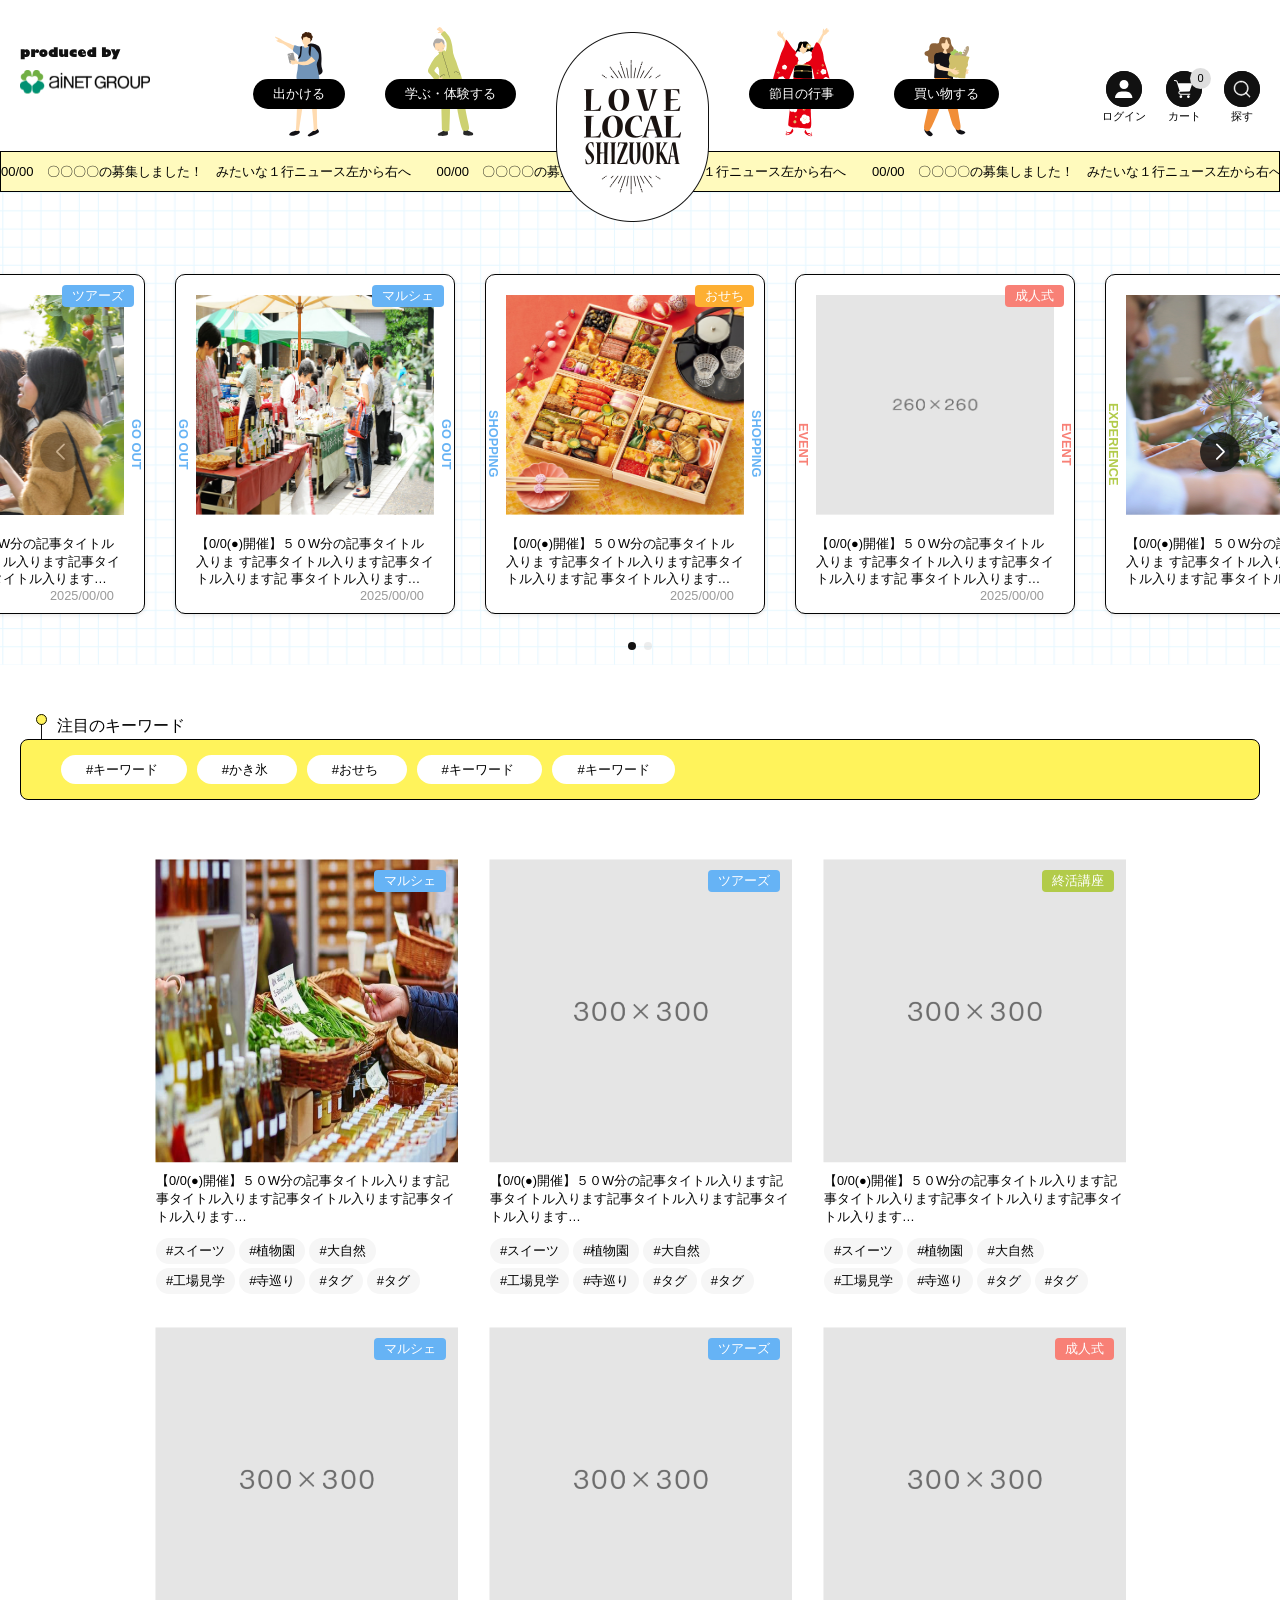
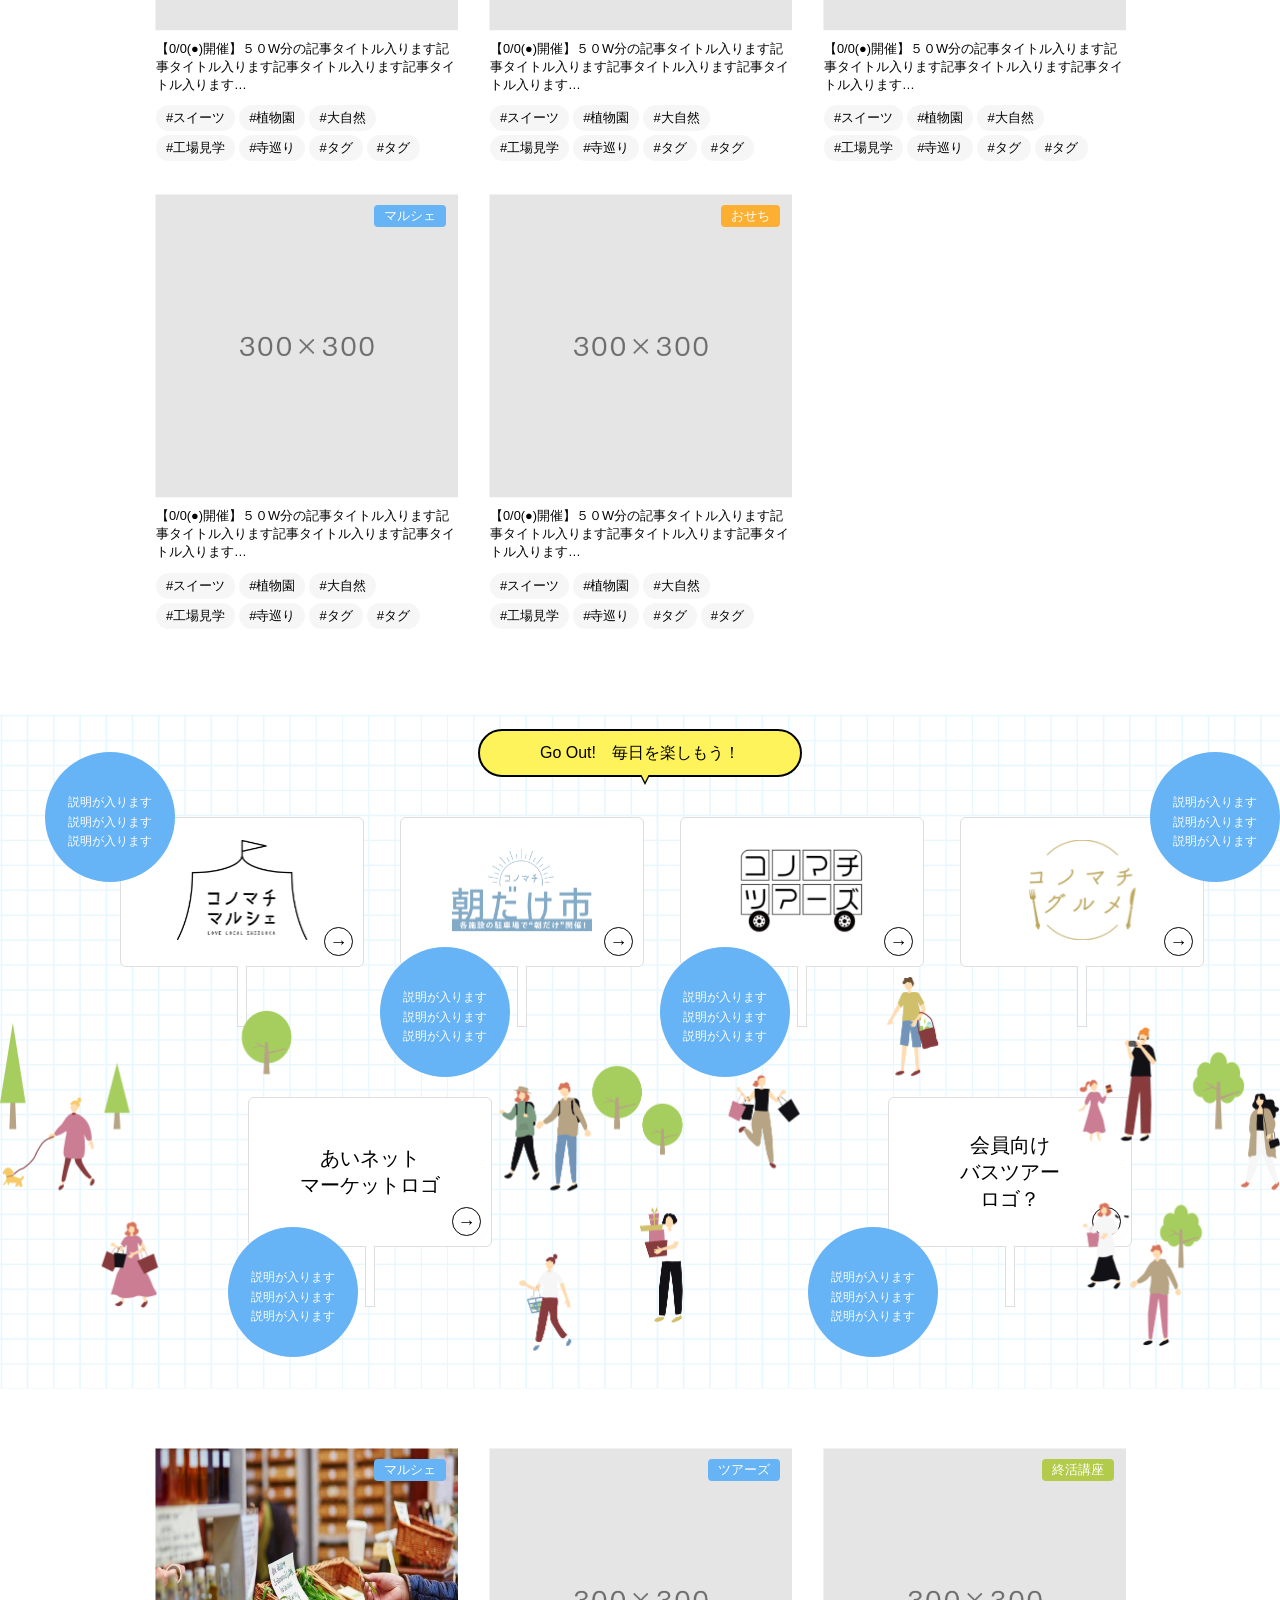
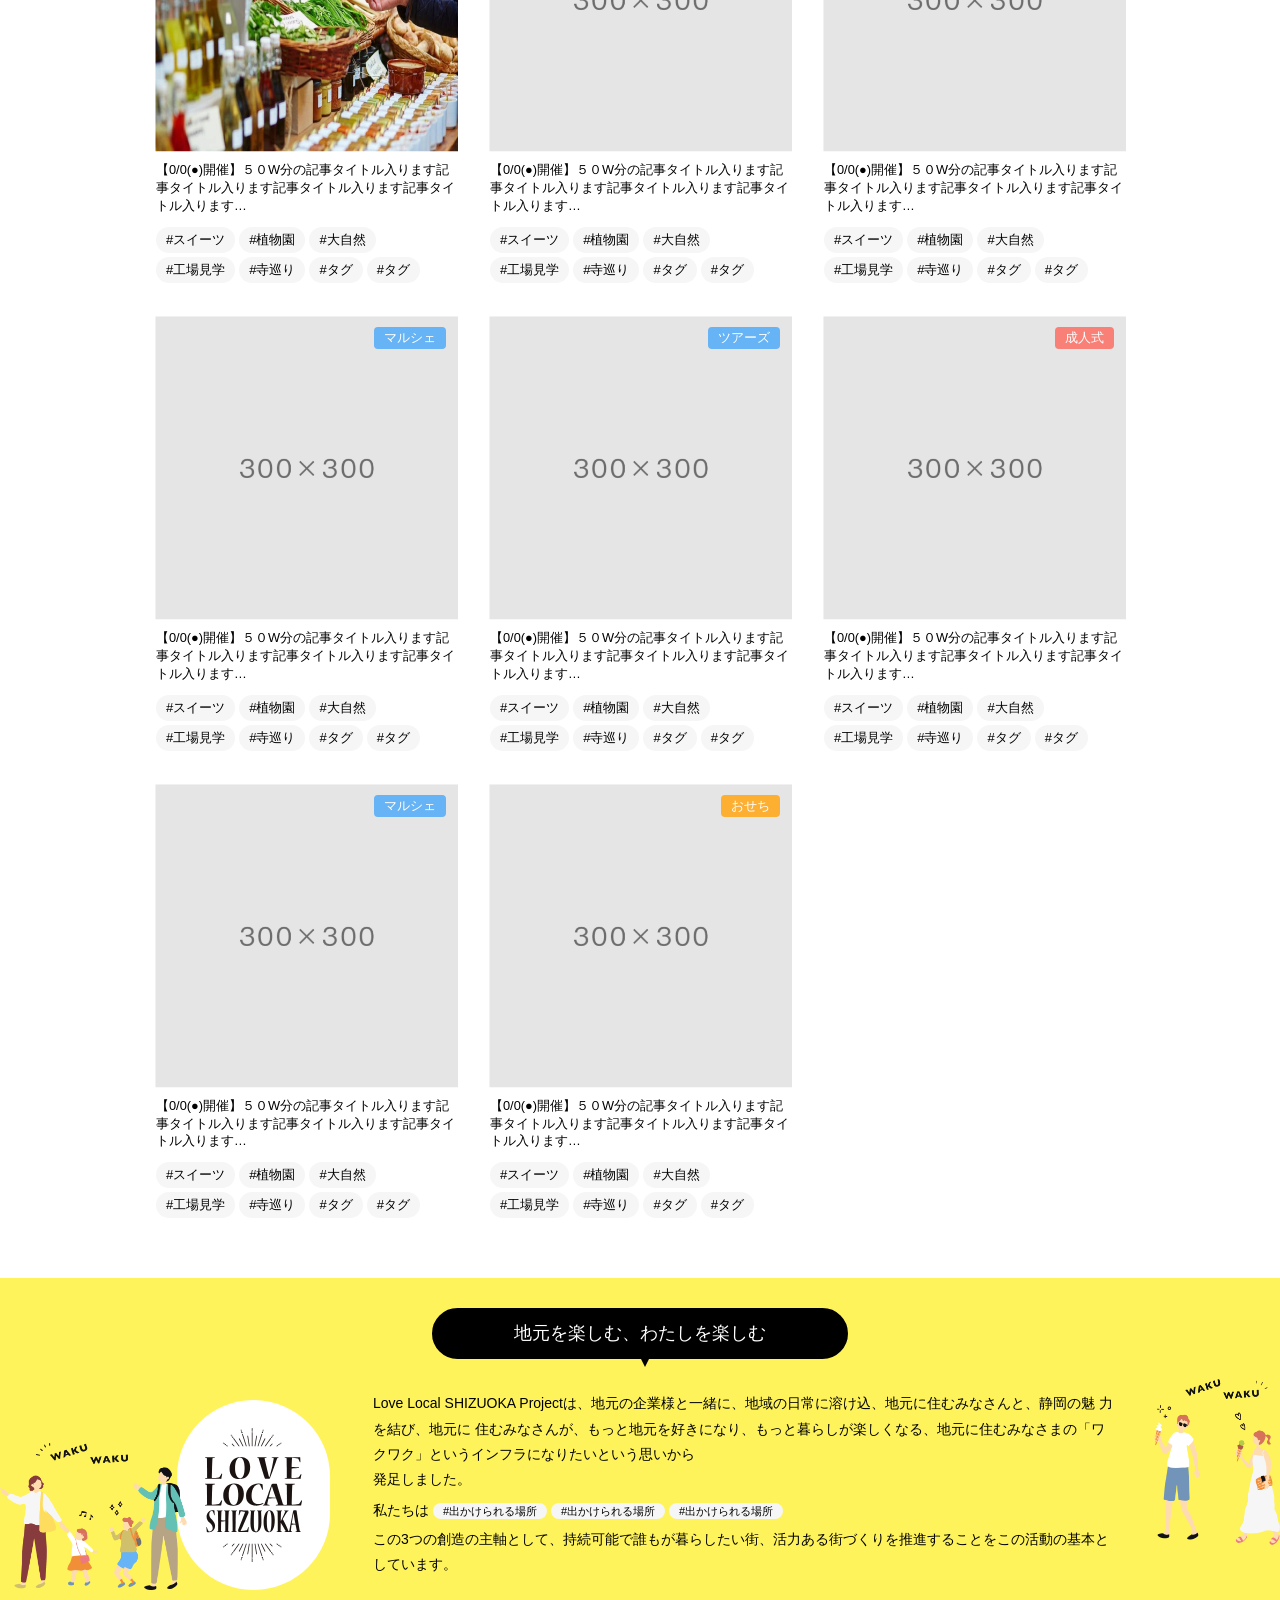
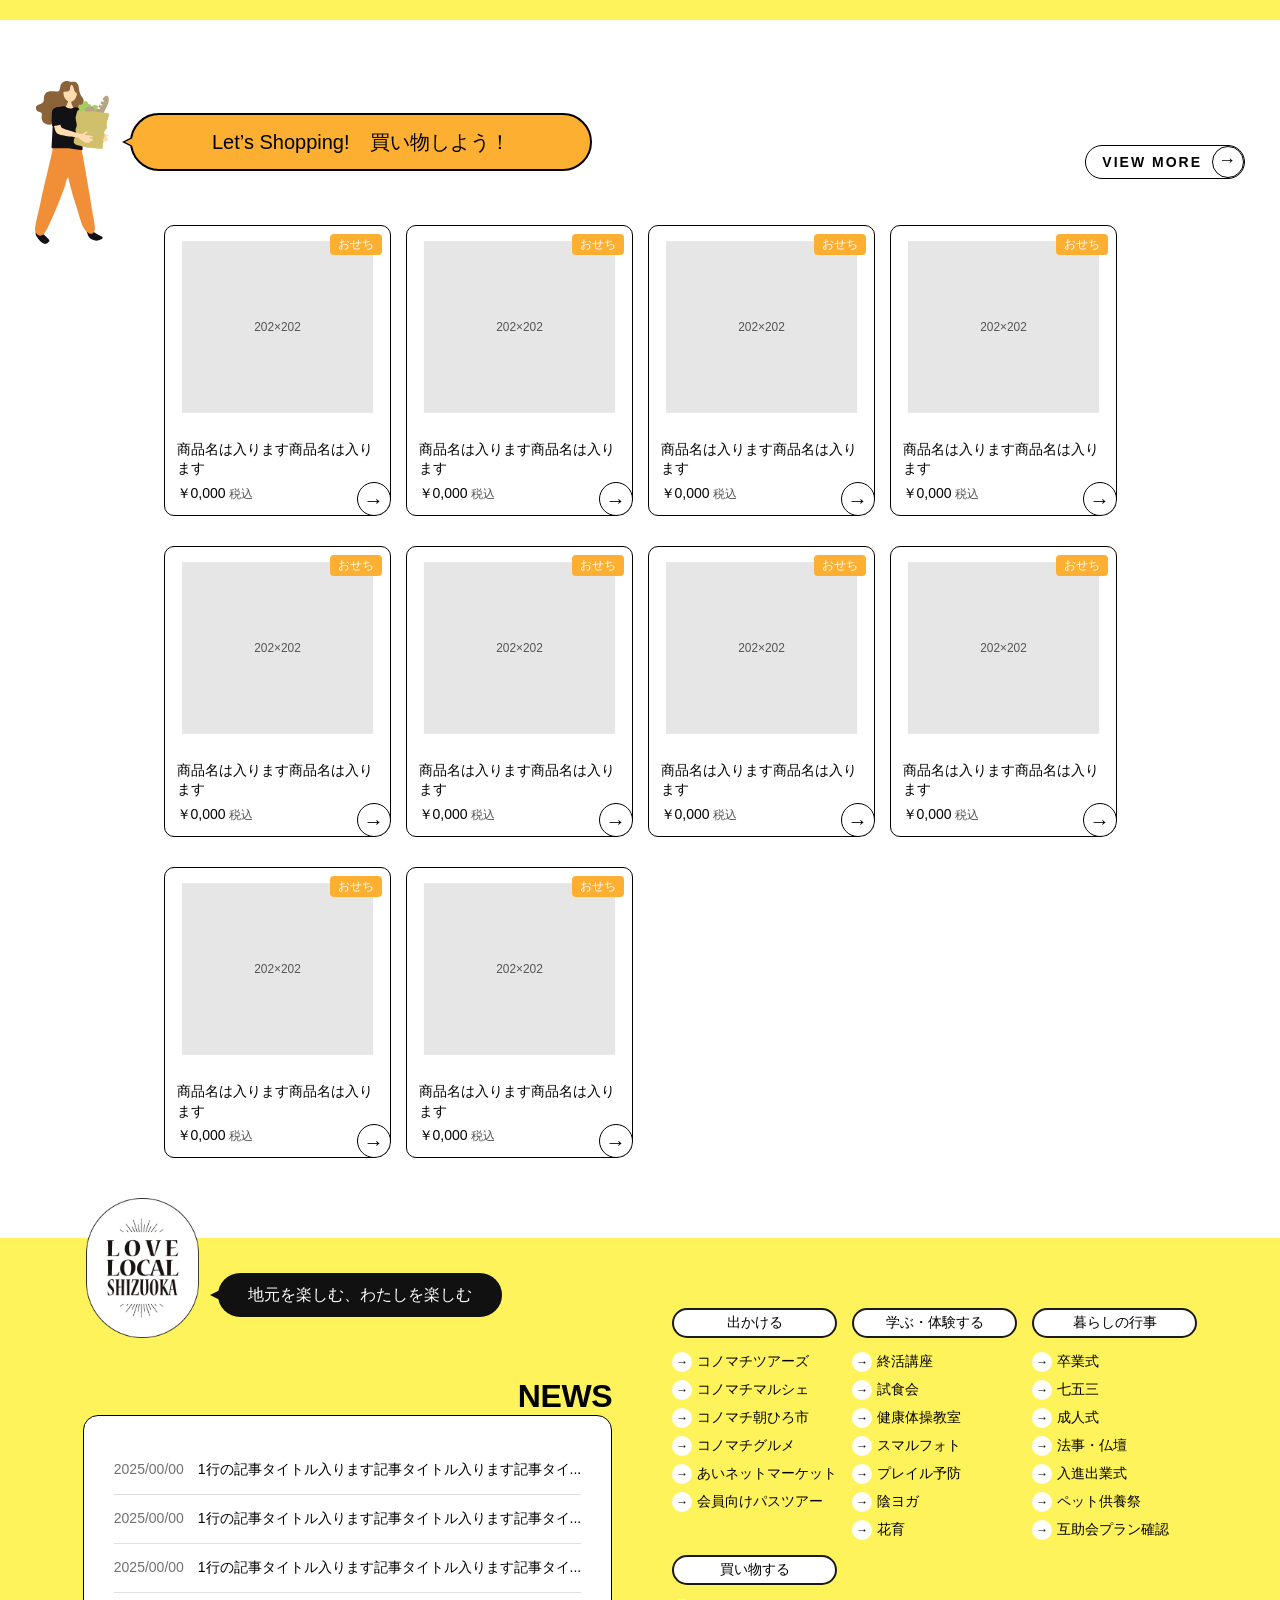
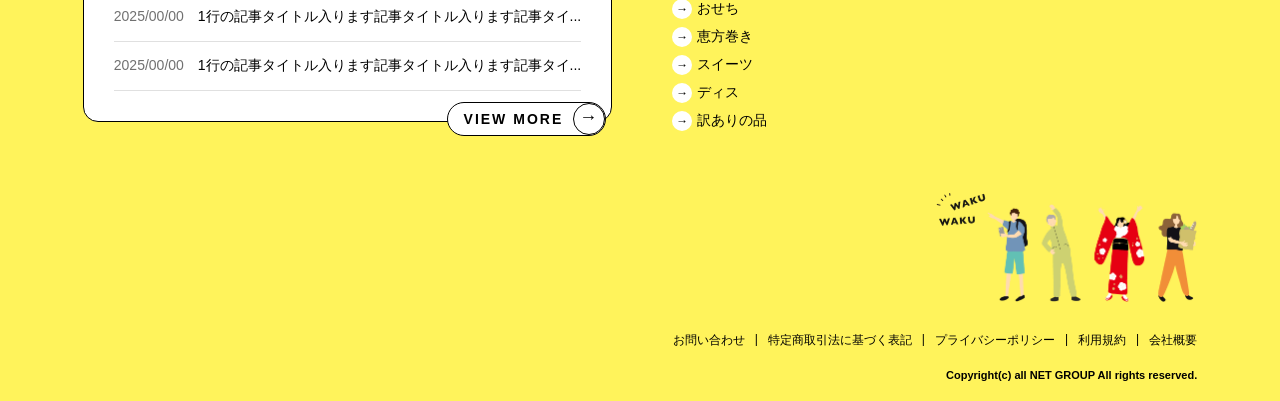
<file: index.html>
<!DOCTYPE html>
<html lang="ja">
<head>
  <meta charset="UTF-8" />
  <meta name="viewport" content="width=device-width, initial-scale=1.0" />
  <title>Love Local Shizuoka</title>
  <link rel="stylesheet" href="style.css" />
  <link rel="stylesheet" href="https://cdn.jsdelivr.net/npm/swiper@11/swiper-bundle.min.css" />
  <script
    src="https://webfont.fontplus.jp/accessor/script/fontplus.js?uaOUHPI~G2A%3D&box=U6lNdpwL0cw%3D&aa=1&ab=2"></script>
</head>
<body>
  <header id="header" class="header-1">
    <div class="container">
      <div class="left-section" style="transform: translateY(-28px);">
        <img src="assets/left-logo.svg" alt="">
      </div>
      <!-- center nav -->
      <div class="nav-center">
        <div class="nav-items sm-hide md-hide" style="margin-top: 5px;">
          <img src="assets/header-1st.svg" class="svg-icon" alt="">
          <button class="center-nav-button">
            出かける</button>

          <div class="dropdown-menu">
            <div class="menu-card">

              <div class="main-button">
                <span>出かける</span>
                <div class="arrow-circle-drop">→</div>
              </div>
              <div class="menu-list">
                <li class="menu-item"> <span class="arrow-circle-sub">→</span><span>出かけるー</span> </li>
                <li class="menu-item"> <span class="arrow-circle-sub">→</span><span>コノマチツアーズ</span> </li>
                <li class="menu-item"> <span class="arrow-circle-sub">→</span><span>コノマチツアーズ</span> </li>
                <li class="menu-item"> <span class="arrow-circle-sub">→</span><span>コノマチツアーズ</span> </li>
                <li class="menu-item"> <span class="arrow-circle-sub">→</span><span>コノマチツアーズ</span> </li>
                <li class="menu-item"> <span class="arrow-circle-sub">→</span><span>あいネットマーケット</span> </li>
                <li class="menu-item"> <span class="arrow-circle-sub">→</span><span>会員向けバスツアー</span> </li>
              </div>
            </div>


          </div>
        </div>

        <div class="nav-items sm-hide md-hide">
          <img src="assets/header-2nd.svg" class="svg-icon" alt="">

          <button class="center-nav-button">
            学ぶ・体験する
          </button>
          <div class="dropdown-menu">
            <div class="menu-card">

              <div class="main-button-green">
                <span> 学ぶ・体験する</span>
                <div class="arrow-circle-drop">→</div>
              </div>
              <div class="menu-list">
                <li class="menu-item"> <span class="arrow-circle-sub-green">→</span><span>終活講座</span> </li>
                <li class="menu-item"> <span class="arrow-circle-sub-green">→</span><span>試食会</span> </li>
                <li class="menu-item"> <span class="arrow-circle-sub-green">→</span><span>健康体操教室</span> </li>
                <li class="menu-item"> <span class="arrow-circle-sub-green">→</span><span>スマイルフォト</span> </li>
                <li class="menu-item"> <span class="arrow-circle-sub-green">→</span><span>フレイル予防</span> </li>
                <li class="menu-item"> <span class="arrow-circle-sub-green">→</span><span>顔ヨガ</span> </li>
                <li class="menu-item"> <span class="arrow-circle-sub-green">→</span><span>花育</span> </li>
              </div>
            </div>


          </div>
        </div>

        <div class="center-logo-img">
          <img src="assets/logo.png" width="153px" alt=""
            style="z-index: 10; position: relative; transform: translateY(32px);">
        </div>

        <div class="nav-items sm-hide md-hide">
          <img src="assets/header-3rd.svg" class="svg-icon" alt="">

          <button class="center-nav-button">
            節目の行事
          </button>
          <div class="dropdown-menu">
            <div class="menu-card">

              <div class="main-button-red">
                <span>節目の行事</span>
                <div class="arrow-circle-drop">→</div>
              </div>
              <div class="menu-list">
                <li class="menu-item"> <span class="arrow-circle-sub-red">→</span><span>卒業式</span> </li>
                <li class="menu-item"> <span class="arrow-circle-sub-red">→</span><span>七五三</span> </li>
                <li class="menu-item"> <span class="arrow-circle-sub-red">→</span><span>成人式</span> </li>
                <li class="menu-item"> <span class="arrow-circle-sub-red">→</span><span>法事・仏壇</span> </li>
                <li class="menu-item"> <span class="arrow-circle-sub-red">→</span><span>人形供養祭</span> </li>
                <li class="menu-item"> <span class="arrow-circle-sub-red">→</span><span>ペット供養祭</span> </li>
                <li class="menu-item"> <span class="arrow-circle-sub-red">→</span><span>互助会プラン関連</span> </li>
              </div>
            </div>


          </div>
        </div>
        <div class="nav-items sm-hide md-hide" style="margin-top: 10px;">
          <img src="assets/header-4th.svg" class="svg-icon" alt="">

          <button class="center-nav-button">
            買い物する
          </button>
          <div class="dropdown-menu">
            <div class="menu-card">

              <div class="main-button-orange">
                <span>買い物する</span>
                <div class="arrow-circle-drop">→</div>
              </div>
              <div class="menu-list">
                <li class="menu-item"> <span class="arrow-circle-sub-orange">→</span><span>おせち</span> </li>
                <li class="menu-item"> <span class="arrow-circle-sub-orange">→</span><span>恵方巻き</span> </li>
                <li class="menu-item"> <span class="arrow-circle-sub-orange">→</span><span>スイーツ</span> </li>
                <li class="menu-item"> <span class="arrow-circle-sub-orange">→</span><span>ティー</span> </li>
                <li class="menu-item"> <span class="arrow-circle-sub-orange">→</span><span>訳あり品</span> </li>
              </div>
            </div>
          </div>
        </div>
      </div>

      <div class="right-section">

        <div class="right-actions">
          <img src="assets/profile.svg" class="profile-svg" alt="">
          <span class="right-nav-button sm-hide md-hide">
            ログイン
          </span>
        </div>
        <div style="display: flex; gap:22px;align-items: center;">
          <div class="right-actions" style="position: relative;">
            <div class="cart-0">
              0
            </div>
            <img src="assets/cart.svg" class="cart-svg" alt="">


            <span class="right-nav-button sm-hide md-hide">
              カート
            </span>
          </div>

          <div class="right-actions sm-hide md-hide " id="search-menu">
            <img src="assets/search.svg" alt="">


            <span class="right-nav-button sm-hide md-hide">
              探す
            </span>

          </div>
        </div>

        <div class="lg-hide hamburger" style="margin-left: 6px;">
          <div style="display: block; background: #000; width: 30px; height: 2px;"></div>
          <div style="display: block; background: #000; width: 30px; height: 2px;"></div>
        </div>
      </div>
    </div>
    <div class="marquee-container">
      <div>
        <span
          class="marquee-text">00/00　〇〇〇〇の募集しました！　みたいな１行ニュース左から右へ　　00/00　〇〇〇〇の募集しました！　みたいな１行ニュース左から右へ　　00/00　〇〇〇〇の募集しました！　みたいな１行ニュース左から右へ　00/00　〇〇〇〇の募集しました！　みたいな１行ニュース左から右へ
          00/00　〇〇〇〇の募集しました！　みたいな１行ニュース左から右へ　　00/00　〇〇〇〇の募集しました！　みたいな１行ニュース左から右へ　　00/00　〇〇〇〇の募集しました！　みたいな１行ニュース左から右へ　00/00　〇〇〇〇の募集しました！　みたいな１行ニュース左から右へ</span>
      </div>
    </div>
  </header>
  <div id="search-box-header" class="search-box">


    <div class="search-box-container">

      <img src="assets/Group 141032.svg" alt="">

      <div class="mid-container">

        <div>

          <span>地元を楽しむ</span>
          <img src="assets/mid.svg" alt="" style="margin: 0 22px;">
          <span>わたしを楽しむ</span>
        </div>
        <div class="search-menu-box">
          <input type="text" name="" id="" placeholder="何をお探しですか？">
          <img src="assets/search-box.svg" alt="">
        </div>
        <div>
          <img src="assets/cross.svg" id="cross" alt="">
        </div>
      </div>
      <img src="assets/2.svg" alt="">
    </div>
  </div>

  <header id="header2" style="background-color: #FFF35B; " class="header-2">
    <div class="container-2">

      <div class="left-section">
        <img src="assets/left-logo.svg" alt="">
      </div>
      <!-- center nav -->
      <div class="nav-center">

        <div class="nav-items-2 sm-hide md-hide">
          <img src="assets/header-1st.svg" class="svg-icon" alt="">

          <button class="center-nav-button-2">
            出かける
            <div class="dropdown-menu-2">
              <div class="menu-card">

                <div class="main-button">
                  <span>出かける</span>
                  <div class="arrow-circle-drop" style="padding-bottom: 5px;">→</div>
                </div>
                <div class="menu-list">
                  <li class="menu-item"> <span class="arrow-circle-sub"
                      style="padding-bottom: 5px;">→</span><span>出かけるー</span> </li>
                  <li class="menu-item"> <span class="arrow-circle-sub"
                      style="padding-bottom: 5px;">→</span><span>コノマチツアーズ</span> </li>
                  <li class="menu-item"> <span class="arrow-circle-sub"
                      style="padding-bottom: 5px;">→</span><span>コノマチツアーズ</span> </li>
                  <li class="menu-item"> <span class="arrow-circle-sub"
                      style="padding-bottom: 5px;">→</span><span>コノマチツアーズ</span> </li>
                  <li class="menu-item"> <span class="arrow-circle-sub"
                      style="padding-bottom: 5px;">→</span><span>コノマチツアーズ</span> </li>
                  <li class="menu-item"> <span class="arrow-circle-sub"
                      style="padding-bottom: 5px;">→</span><span>あいネットマーケット</span> </li>
                  <li class="menu-item"> <span class="arrow-circle-sub"
                      style="padding-bottom: 5px;">→</span><span>会員向けバスツアー</span> </li>
                </div>
              </div>


            </div>
          </button>


        </div>

        <div class="nav-items-3 sm-hide md-hide">
          <img src="assets/header-2nd.svg" class="svg-icon" alt="">

          <button class="center-nav-button-2">
            学ぶ・体験する
            <div class="dropdown-menu-2" style="left:365px">
              <div class="menu-card">

                <div class="main-button-green">
                  <span>出かける</span>
                  <div class="arrow-circle-drop" style="padding-bottom: 5px;">→</div>
                </div>
                <div class="menu-list">
                  <li class="menu-item"> <span class="arrow-circle-sub-green"
                      style="padding-bottom: 5px;">→</span><span>終活講座</span> </li>
                  <li class="menu-item"> <span class="arrow-circle-sub-green"
                      style="padding-bottom: 5px;">→</span><span>試食会</span> </li>
                  <li class="menu-item"> <span class="arrow-circle-sub-green"
                      style="padding-bottom: 5px;">→</span><span>健康体操教室</span> </li>
                  <li class="menu-item"> <span class="arrow-circle-sub-green"
                      style="padding-bottom: 5px;">→</span><span>スマイルフォト</span> </li>
                  <li class="menu-item"> <span class="arrow-circle-sub-green"
                      style="padding-bottom: 5px;">→</span><span>フレイル予防</span> </li>
                  <li class="menu-item"> <span class="arrow-circle-sub-green"
                      style="padding-bottom: 5px;">→</span><span>顔ヨガ</span> </li>
                  <li class="menu-item"> <span class="arrow-circle-sub-green"
                      style="padding-bottom: 5px;">→</span><span>花育</span> </li>
                </div>
              </div>


            </div>
          </button>

        </div>

        <div class="center-logo-img">
          <img class="header-2-logo" src="assets/header2-log.png" alt="">
        </div>

        <div class="nav-items-2 sm-hide md-hide">
          <img src="assets/header-3rd.svg" class="svg-icon" alt="">



          <button class="center-nav-button-2">
            節目の行事
            <div class="dropdown-menu-2" style="right: 365px;left: unset;">
              <div class="menu-card">

                <div class="main-button-red">
                  <span>節目の行事</span>
                  <div class="arrow-circle-drop" style="padding-bottom: 5px;">→</div>
                </div>
                <div class="menu-list">
                  <li class="menu-item"> <span class="arrow-circle-sub-red"
                      style="padding-bottom: 5px;">→</span><span>卒業式</span> </li>
                  <li class="menu-item"> <span class="arrow-circle-sub-red"
                      style="padding-bottom: 5px;">→</span><span>七五三</span> </li>
                  <li class="menu-item"> <span class="arrow-circle-sub-red"
                      style="padding-bottom: 5px;">→</span><span>成人式</span> </li>
                  <li class="menu-item"> <span class="arrow-circle-sub-red"
                      style="padding-bottom: 5px;">→</span><span>法事・仏壇</span> </li>
                  <li class="menu-item"> <span class="arrow-circle-sub-red"
                      style="padding-bottom: 5px;">→</span><span>人形供養祭</span> </li>
                  <li class="menu-item"> <span class="arrow-circle-sub-red"
                      style="padding-bottom: 5px;">→</span><span>ペット供養祭</span> </li>
                  <li class="menu-item"> <span class="arrow-circle-sub-red"
                      style="padding-bottom: 5px;">→</span><span>互助会プラン関連</span> </li>
                </div>
              </div>


            </div>
          </button>

        </div>
        <div class="nav-items-3 sm-hide md-hide">
          <img src="assets/header-4th.svg" class="svg-icon" alt="">

          <button class="center-nav-button-2">
            買い物する
            <div class="dropdown-menu-2" style="right: 172px; left: unset;">
              <div class="menu-card">

                <div class="main-button-orange">
                  <span>買い物する</span>
                  <div class="arrow-circle-drop" style="padding-bottom: 5px;">→</div>
                </div>
                <div class="menu-list">
                  <li class="menu-item"> <span class="arrow-circle-sub-orange"
                      style="padding-bottom: 5px;">→</span><span>おせち</span> </li>
                  <li class="menu-item"> <span class="arrow-circle-sub-orange"
                      style="padding-bottom: 5px;">→</span><span>恵方巻き</span> </li>
                  <li class="menu-item"> <span class="arrow-circle-sub-orange"
                      style="padding-bottom: 5px;">→</span><span>スイーツ</span> </li>
                  <li class="menu-item"> <span class="arrow-circle-sub-orange"
                      style="padding-bottom: 5px;">→</span><span>ティー</span> </li>
                  <li class="menu-item"> <span class="arrow-circle-sub-orange"
                      style="padding-bottom: 5px;">→</span><span>訳あり品</span> </li>
                </div>
              </div>


            </div>
          </button>

        </div>
      </div>
      <div class="right-section">
        <div class="right-actions">
          <img src="assets/profile.svg" class="profile-svg" alt="">

          <span class="right-nav-button sm-hide md-hide">
            ログイン
          </span>
        </div>
        <div style="display:flex;gap:22px;">
          <div class="right-actions" style="margin-bottom:3px; position: relative;">
            <div class="cart-0">
              0
            </div>
            <img src="assets/cart.svg" class="cart-svg" alt="">


            <span class="right-nav-button sm-hide md-hide">
              カート
            </span>
          </div>

          <div class="right-actions sm-hide md-hide" id="search-menu-2">
            <img src="assets/search.svg" alt="">

            <span class="right-nav-button sm-hide md-hide">
              探す
            </span>
          </div>
        </div>

        <div class="lg-hide hamburger" style="margin-left: 6px;">
          <div style="display: block; background: #000; width: 30px; height: 2px;"></div>
          <div style="display: block; background: #000; width: 30px; height: 2px;"></div>
        </div>
      </div>
  </header>
  <a id="scrollToTop" style="position:fixed;bottom: 16px; right: 16px;z-index: 9999;transition: all 0.3s ease-in;">
    <img src="assets/scroll top-arrow.svg" alt="">

  </a>
  <!-- off canvas menu -->
  <div class="off-canvas-menu">
    <div class="menu-header" style="display: flex; justify-content:space-between; align-items: center;">
      <div style="display: flex; gap: 20px; align-items: flex-end;">
        <img src="assets/profile.svg" width="46px" height="46px" alt="">

        <div style="position: relative; width: 46px; height: 46px; ">
          <span class="cart-01">0</span>
          <img src="assets/cart.svg" width="46px" height="46px" alt="">

        </div>
      </div>
      <img src="assets/cross.svg" width="29.8px" height="29.8px" id="close" alt="">
    </div>
    <div class="search-menu">
      <input type="text" name="" id="" placeholder="何をお探しですか？">
      <img src="assets/search-box.svg" width="35px" height="35px" alt="">

    </div>

    <div class="list-container">
      <div class="main-button-off" style="margin-top: 40px;background:#66b3f5;">
        <span>出かける</span>
        <svg width="30" height="30" viewBox="0 0 40 40" fill="none" xmlns="http://www.w3.org/2000/svg">
          <path
            d="M20 40C31.0457 40 40 31.0457 40 20C40 8.9543 31.0457 0 20 0C8.9543 0 0 8.9543 0 20C0 31.0457 8.9543 40 20 40Z"
            fill="" />
          <path
            d="M31.2498 19.2909L20.0038 12.4349C19.9141 12.3826 19.8144 12.3497 19.7111 12.3384C19.6079 12.3271 19.5034 12.3376 19.4045 12.3693C19.3056 12.401 19.2144 12.4531 19.137 12.5223C19.0595 12.5915 18.9974 12.6762 18.9548 12.7709C18.8422 12.9777 18.7951 13.2139 18.8195 13.4482C18.844 13.6824 18.9389 13.9037 19.0918 14.0829L23.8268 19.1829H10.4128C10.1724 19.2094 9.95194 19.3288 9.79837 19.5156C9.6448 19.7025 9.57032 19.9419 9.59082 20.1829C9.57006 20.4239 9.64444 20.6635 9.79806 20.8504C9.95168 21.0372 10.1723 21.1566 10.4128 21.1829H23.8238L19.0908 26.2829C18.9378 26.4622 18.8429 26.6837 18.8184 26.9181C18.7939 27.1525 18.8412 27.3888 18.9538 27.5959C19.0171 27.7242 19.1138 27.8331 19.2339 27.9109C19.354 27.9887 19.4928 28.0326 19.6358 28.0379C19.7656 28.0372 19.8927 28.0005 20.0028 27.9319L31.2498 21.0849C31.3906 20.9815 31.505 20.8464 31.5839 20.6906C31.6628 20.5347 31.7039 20.3625 31.7039 20.1879C31.7039 20.0132 31.6628 19.841 31.5839 19.6852C31.505 19.5293 31.3906 19.3943 31.2498 19.2909Z"
            fill="#" />
        </svg>

      </div>
      <div>

        <div class="sub-container">
          <div class="sub-menu-list">
            <li>
              <svg width="30" height="30" class="svg-blue" viewBox="0 0 33 33" fill="none"
                xmlns="http://www.w3.org/2000/svg">
                <path
                  d="M16.5 33C25.6127 33 33 25.6127 33 16.5C33 7.3873 25.6127 0 16.5 0C7.3873 0 0 7.3873 0 16.5C0 25.6127 7.3873 33 16.5 33Z"
                  fill="" />
                <path
                  d="M24.7238 15.263L15.8258 9.83896C15.7548 9.79752 15.6759 9.77147 15.5942 9.76252C15.5125 9.75357 15.4298 9.7619 15.3515 9.78699C15.2732 9.81208 15.2011 9.85335 15.1398 9.90813C15.0785 9.96291 15.0295 10.03 14.9958 10.105C14.9067 10.2686 14.8693 10.4554 14.8886 10.6407C14.9079 10.8261 14.9829 11.0012 15.1038 11.143L18.8498 15.181H8.23879C8.0481 15.2017 7.87312 15.2963 7.75142 15.4446C7.62971 15.5928 7.57096 15.7829 7.58779 15.974C7.57096 16.165 7.62971 16.3551 7.75142 16.5033C7.87312 16.6516 8.0481 16.7462 8.23879 16.767H18.8488L15.1038 20.802C14.9828 20.9439 14.9077 21.1192 14.8885 21.3047C14.8692 21.4902 14.9066 21.6772 14.9958 21.841C15.046 21.9424 15.1227 22.0284 15.2177 22.0898C15.3128 22.1512 15.4227 22.1858 15.5358 22.19C15.6387 22.1894 15.7394 22.1603 15.8268 22.106L24.7268 16.682C24.8382 16.6002 24.9288 16.4934 24.9912 16.3701C25.0537 16.2469 25.0862 16.1106 25.0862 15.9725C25.0862 15.8343 25.0537 15.698 24.9912 15.5748C24.9288 15.4515 24.8382 15.3447 24.7268 15.263"
                  fill="white" />
              </svg>
              <span>コノマチツアーズ</span>
            </li>
            <li><svg width="30" height="30" class="svg-blue" viewBox="0 0 33 33" fill="none"
                xmlns="http://www.w3.org/2000/svg">
                <path
                  d="M16.5 33C25.6127 33 33 25.6127 33 16.5C33 7.3873 25.6127 0 16.5 0C7.3873 0 0 7.3873 0 16.5C0 25.6127 7.3873 33 16.5 33Z"
                  fill="" />
                <path
                  d="M24.7238 15.263L15.8258 9.83896C15.7548 9.79752 15.6759 9.77147 15.5942 9.76252C15.5125 9.75357 15.4298 9.7619 15.3515 9.78699C15.2732 9.81208 15.2011 9.85335 15.1398 9.90813C15.0785 9.96291 15.0295 10.03 14.9958 10.105C14.9067 10.2686 14.8693 10.4554 14.8886 10.6407C14.9079 10.8261 14.9829 11.0012 15.1038 11.143L18.8498 15.181H8.23879C8.0481 15.2017 7.87312 15.2963 7.75142 15.4446C7.62971 15.5928 7.57096 15.7829 7.58779 15.974C7.57096 16.165 7.62971 16.3551 7.75142 16.5033C7.87312 16.6516 8.0481 16.7462 8.23879 16.767H18.8488L15.1038 20.802C14.9828 20.9439 14.9077 21.1192 14.8885 21.3047C14.8692 21.4902 14.9066 21.6772 14.9958 21.841C15.046 21.9424 15.1227 22.0284 15.2177 22.0898C15.3128 22.1512 15.4227 22.1858 15.5358 22.19C15.6387 22.1894 15.7394 22.1603 15.8268 22.106L24.7268 16.682C24.8382 16.6002 24.9288 16.4934 24.9912 16.3701C25.0537 16.2469 25.0862 16.1106 25.0862 15.9725C25.0862 15.8343 25.0537 15.698 24.9912 15.5748C24.9288 15.4515 24.8382 15.3447 24.7268 15.263"
                  fill="white" />
              </svg>
              <span>コノマチマルシェ</span>
            </li>

            <li><svg width="30" height="30" class="svg-blue" viewBox="0 0 33 33" fill="none"
                xmlns="http://www.w3.org/2000/svg">
                <path
                  d="M16.5 33C25.6127 33 33 25.6127 33 16.5C33 7.3873 25.6127 0 16.5 0C7.3873 0 0 7.3873 0 16.5C0 25.6127 7.3873 33 16.5 33Z"
                  fill="" />
                <path
                  d="M24.7238 15.263L15.8258 9.83896C15.7548 9.79752 15.6759 9.77147 15.5942 9.76252C15.5125 9.75357 15.4298 9.7619 15.3515 9.78699C15.2732 9.81208 15.2011 9.85335 15.1398 9.90813C15.0785 9.96291 15.0295 10.03 14.9958 10.105C14.9067 10.2686 14.8693 10.4554 14.8886 10.6407C14.9079 10.8261 14.9829 11.0012 15.1038 11.143L18.8498 15.181H8.23879C8.0481 15.2017 7.87312 15.2963 7.75142 15.4446C7.62971 15.5928 7.57096 15.7829 7.58779 15.974C7.57096 16.165 7.62971 16.3551 7.75142 16.5033C7.87312 16.6516 8.0481 16.7462 8.23879 16.767H18.8488L15.1038 20.802C14.9828 20.9439 14.9077 21.1192 14.8885 21.3047C14.8692 21.4902 14.9066 21.6772 14.9958 21.841C15.046 21.9424 15.1227 22.0284 15.2177 22.0898C15.3128 22.1512 15.4227 22.1858 15.5358 22.19C15.6387 22.1894 15.7394 22.1603 15.8268 22.106L24.7268 16.682C24.8382 16.6002 24.9288 16.4934 24.9912 16.3701C25.0537 16.2469 25.0862 16.1106 25.0862 15.9725C25.0862 15.8343 25.0537 15.698 24.9912 15.5748C24.9288 15.4515 24.8382 15.3447 24.7268 15.263"
                  fill="white" />
              </svg>
              <span>コノマチ朝だけ市</span>
            </li>
            <li><svg width="30" height="30" class="svg-blue" viewBox="0 0 33 33" fill="none"
                xmlns="http://www.w3.org/2000/svg">
                <path
                  d="M16.5 33C25.6127 33 33 25.6127 33 16.5C33 7.3873 25.6127 0 16.5 0C7.3873 0 0 7.3873 0 16.5C0 25.6127 7.3873 33 16.5 33Z"
                  fill="" />
                <path
                  d="M24.7238 15.263L15.8258 9.83896C15.7548 9.79752 15.6759 9.77147 15.5942 9.76252C15.5125 9.75357 15.4298 9.7619 15.3515 9.78699C15.2732 9.81208 15.2011 9.85335 15.1398 9.90813C15.0785 9.96291 15.0295 10.03 14.9958 10.105C14.9067 10.2686 14.8693 10.4554 14.8886 10.6407C14.9079 10.8261 14.9829 11.0012 15.1038 11.143L18.8498 15.181H8.23879C8.0481 15.2017 7.87312 15.2963 7.75142 15.4446C7.62971 15.5928 7.57096 15.7829 7.58779 15.974C7.57096 16.165 7.62971 16.3551 7.75142 16.5033C7.87312 16.6516 8.0481 16.7462 8.23879 16.767H18.8488L15.1038 20.802C14.9828 20.9439 14.9077 21.1192 14.8885 21.3047C14.8692 21.4902 14.9066 21.6772 14.9958 21.841C15.046 21.9424 15.1227 22.0284 15.2177 22.0898C15.3128 22.1512 15.4227 22.1858 15.5358 22.19C15.6387 22.1894 15.7394 22.1603 15.8268 22.106L24.7268 16.682C24.8382 16.6002 24.9288 16.4934 24.9912 16.3701C25.0537 16.2469 25.0862 16.1106 25.0862 15.9725C25.0862 15.8343 25.0537 15.698 24.9912 15.5748C24.9288 15.4515 24.8382 15.3447 24.7268 15.263"
                  fill="white" />
              </svg>
              <span>コノマチグルメ</span>
            </li>
            <li><svg width="30" height="30" class="svg-blue" viewBox="0 0 33 33" fill="none"
                xmlns="http://www.w3.org/2000/svg">
                <path
                  d="M16.5 33C25.6127 33 33 25.6127 33 16.5C33 7.3873 25.6127 0 16.5 0C7.3873 0 0 7.3873 0 16.5C0 25.6127 7.3873 33 16.5 33Z"
                  fill="" />
                <path
                  d="M24.7238 15.263L15.8258 9.83896C15.7548 9.79752 15.6759 9.77147 15.5942 9.76252C15.5125 9.75357 15.4298 9.7619 15.3515 9.78699C15.2732 9.81208 15.2011 9.85335 15.1398 9.90813C15.0785 9.96291 15.0295 10.03 14.9958 10.105C14.9067 10.2686 14.8693 10.4554 14.8886 10.6407C14.9079 10.8261 14.9829 11.0012 15.1038 11.143L18.8498 15.181H8.23879C8.0481 15.2017 7.87312 15.2963 7.75142 15.4446C7.62971 15.5928 7.57096 15.7829 7.58779 15.974C7.57096 16.165 7.62971 16.3551 7.75142 16.5033C7.87312 16.6516 8.0481 16.7462 8.23879 16.767H18.8488L15.1038 20.802C14.9828 20.9439 14.9077 21.1192 14.8885 21.3047C14.8692 21.4902 14.9066 21.6772 14.9958 21.841C15.046 21.9424 15.1227 22.0284 15.2177 22.0898C15.3128 22.1512 15.4227 22.1858 15.5358 22.19C15.6387 22.1894 15.7394 22.1603 15.8268 22.106L24.7268 16.682C24.8382 16.6002 24.9288 16.4934 24.9912 16.3701C25.0537 16.2469 25.0862 16.1106 25.0862 15.9725C25.0862 15.8343 25.0537 15.698 24.9912 15.5748C24.9288 15.4515 24.8382 15.3447 24.7268 15.263"
                  fill="white" />
              </svg>
              <span>あいネットマーケット</span>
            </li>
            <li><svg width="30" height="30" class="svg-blue" viewBox="0 0 33 33" fill="none"
                xmlns="http://www.w3.org/2000/svg">
                <path
                  d="M16.5 33C25.6127 33 33 25.6127 33 16.5C33 7.3873 25.6127 0 16.5 0C7.3873 0 0 7.3873 0 16.5C0 25.6127 7.3873 33 16.5 33Z"
                  fill="" />
                <path
                  d="M24.7238 15.263L15.8258 9.83896C15.7548 9.79752 15.6759 9.77147 15.5942 9.76252C15.5125 9.75357 15.4298 9.7619 15.3515 9.78699C15.2732 9.81208 15.2011 9.85335 15.1398 9.90813C15.0785 9.96291 15.0295 10.03 14.9958 10.105C14.9067 10.2686 14.8693 10.4554 14.8886 10.6407C14.9079 10.8261 14.9829 11.0012 15.1038 11.143L18.8498 15.181H8.23879C8.0481 15.2017 7.87312 15.2963 7.75142 15.4446C7.62971 15.5928 7.57096 15.7829 7.58779 15.974C7.57096 16.165 7.62971 16.3551 7.75142 16.5033C7.87312 16.6516 8.0481 16.7462 8.23879 16.767H18.8488L15.1038 20.802C14.9828 20.9439 14.9077 21.1192 14.8885 21.3047C14.8692 21.4902 14.9066 21.6772 14.9958 21.841C15.046 21.9424 15.1227 22.0284 15.2177 22.0898C15.3128 22.1512 15.4227 22.1858 15.5358 22.19C15.6387 22.1894 15.7394 22.1603 15.8268 22.106L24.7268 16.682C24.8382 16.6002 24.9288 16.4934 24.9912 16.3701C25.0537 16.2469 25.0862 16.1106 25.0862 15.9725C25.0862 15.8343 25.0537 15.698 24.9912 15.5748C24.9288 15.4515 24.8382 15.3447 24.7268 15.263"
                  fill="white" />
              </svg>
              <span>会員向けバスツアー</span>
            </li>
          </div>

          <img src="assets/header-1st.svg" width="92px" height="200px" alt="">
        </div>

      </div>

    </div>
    <div class="list-container">
      <div class="main-button-off" style="margin-top: 40px;background:#B2CB4A;">
        <span>学ぶ・体験する</span>
        <svg width="30" height="30" viewBox="0 0 40 40" fill="none" xmlns="http://www.w3.org/2000/svg">
          <path
            d="M20 40C31.0457 40 40 31.0457 40 20C40 8.9543 31.0457 0 20 0C8.9543 0 0 8.9543 0 20C0 31.0457 8.9543 40 20 40Z"
            fill="" />
          <path
            d="M31.2498 19.2909L20.0038 12.4349C19.9141 12.3826 19.8144 12.3497 19.7111 12.3384C19.6079 12.3271 19.5034 12.3376 19.4045 12.3693C19.3056 12.401 19.2144 12.4531 19.137 12.5223C19.0595 12.5915 18.9974 12.6762 18.9548 12.7709C18.8422 12.9777 18.7951 13.2139 18.8195 13.4482C18.844 13.6824 18.9389 13.9037 19.0918 14.0829L23.8268 19.1829H10.4128C10.1724 19.2094 9.95194 19.3288 9.79837 19.5156C9.6448 19.7025 9.57032 19.9419 9.59082 20.1829C9.57006 20.4239 9.64444 20.6635 9.79806 20.8504C9.95168 21.0372 10.1723 21.1566 10.4128 21.1829H23.8238L19.0908 26.2829C18.9378 26.4622 18.8429 26.6837 18.8184 26.9181C18.7939 27.1525 18.8412 27.3888 18.9538 27.5959C19.0171 27.7242 19.1138 27.8331 19.2339 27.9109C19.354 27.9887 19.4928 28.0326 19.6358 28.0379C19.7656 28.0372 19.8927 28.0005 20.0028 27.9319L31.2498 21.0849C31.3906 20.9815 31.505 20.8464 31.5839 20.6906C31.6628 20.5347 31.7039 20.3625 31.7039 20.1879C31.7039 20.0132 31.6628 19.841 31.5839 19.6852C31.505 19.5293 31.3906 19.3943 31.2498 19.2909Z"
            fill="#" />
        </svg>

      </div>
      <div class="sub-container">


        <div class="sub-menu-list">
          <li><svg width="30" height="30" class="svg-green" viewBox="0 0 33 33" fill="none"
              xmlns="http://www.w3.org/2000/svg">
              <path
                d="M16.5 33C25.6127 33 33 25.6127 33 16.5C33 7.3873 25.6127 0 16.5 0C7.3873 0 0 7.3873 0 16.5C0 25.6127 7.3873 33 16.5 33Z"
                fill="" />
              <path
                d="M24.7238 15.263L15.8258 9.83896C15.7548 9.79752 15.6759 9.77147 15.5942 9.76252C15.5125 9.75357 15.4298 9.7619 15.3515 9.78699C15.2732 9.81208 15.2011 9.85335 15.1398 9.90813C15.0785 9.96291 15.0295 10.03 14.9958 10.105C14.9067 10.2686 14.8693 10.4554 14.8886 10.6407C14.9079 10.8261 14.9829 11.0012 15.1038 11.143L18.8498 15.181H8.23879C8.0481 15.2017 7.87312 15.2963 7.75142 15.4446C7.62971 15.5928 7.57096 15.7829 7.58779 15.974C7.57096 16.165 7.62971 16.3551 7.75142 16.5033C7.87312 16.6516 8.0481 16.7462 8.23879 16.767H18.8488L15.1038 20.802C14.9828 20.9439 14.9077 21.1192 14.8885 21.3047C14.8692 21.4902 14.9066 21.6772 14.9958 21.841C15.046 21.9424 15.1227 22.0284 15.2177 22.0898C15.3128 22.1512 15.4227 22.1858 15.5358 22.19C15.6387 22.1894 15.7394 22.1603 15.8268 22.106L24.7268 16.682C24.8382 16.6002 24.9288 16.4934 24.9912 16.3701C25.0537 16.2469 25.0862 16.1106 25.0862 15.9725C25.0862 15.8343 25.0537 15.698 24.9912 15.5748C24.9288 15.4515 24.8382 15.3447 24.7268 15.263"
                fill="white" />
            </svg>
            <span>終活講座</span>
          </li>
          <li><svg width="30" height="30" class="svg-green" viewBox="0 0 33 33" fill="none"
              xmlns="http://www.w3.org/2000/svg">
              <path
                d="M16.5 33C25.6127 33 33 25.6127 33 16.5C33 7.3873 25.6127 0 16.5 0C7.3873 0 0 7.3873 0 16.5C0 25.6127 7.3873 33 16.5 33Z"
                fill="" />
              <path
                d="M24.7238 15.263L15.8258 9.83896C15.7548 9.79752 15.6759 9.77147 15.5942 9.76252C15.5125 9.75357 15.4298 9.7619 15.3515 9.78699C15.2732 9.81208 15.2011 9.85335 15.1398 9.90813C15.0785 9.96291 15.0295 10.03 14.9958 10.105C14.9067 10.2686 14.8693 10.4554 14.8886 10.6407C14.9079 10.8261 14.9829 11.0012 15.1038 11.143L18.8498 15.181H8.23879C8.0481 15.2017 7.87312 15.2963 7.75142 15.4446C7.62971 15.5928 7.57096 15.7829 7.58779 15.974C7.57096 16.165 7.62971 16.3551 7.75142 16.5033C7.87312 16.6516 8.0481 16.7462 8.23879 16.767H18.8488L15.1038 20.802C14.9828 20.9439 14.9077 21.1192 14.8885 21.3047C14.8692 21.4902 14.9066 21.6772 14.9958 21.841C15.046 21.9424 15.1227 22.0284 15.2177 22.0898C15.3128 22.1512 15.4227 22.1858 15.5358 22.19C15.6387 22.1894 15.7394 22.1603 15.8268 22.106L24.7268 16.682C24.8382 16.6002 24.9288 16.4934 24.9912 16.3701C25.0537 16.2469 25.0862 16.1106 25.0862 15.9725C25.0862 15.8343 25.0537 15.698 24.9912 15.5748C24.9288 15.4515 24.8382 15.3447 24.7268 15.263"
                fill="white" />
            </svg>
            <span>試食会</span>
          </li>

          <li><svg width="30" height="30" class="svg-green" viewBox="0 0 33 33" fill="none"
              xmlns="http://www.w3.org/2000/svg">
              <path
                d="M16.5 33C25.6127 33 33 25.6127 33 16.5C33 7.3873 25.6127 0 16.5 0C7.3873 0 0 7.3873 0 16.5C0 25.6127 7.3873 33 16.5 33Z"
                fill="" />
              <path
                d="M24.7238 15.263L15.8258 9.83896C15.7548 9.79752 15.6759 9.77147 15.5942 9.76252C15.5125 9.75357 15.4298 9.7619 15.3515 9.78699C15.2732 9.81208 15.2011 9.85335 15.1398 9.90813C15.0785 9.96291 15.0295 10.03 14.9958 10.105C14.9067 10.2686 14.8693 10.4554 14.8886 10.6407C14.9079 10.8261 14.9829 11.0012 15.1038 11.143L18.8498 15.181H8.23879C8.0481 15.2017 7.87312 15.2963 7.75142 15.4446C7.62971 15.5928 7.57096 15.7829 7.58779 15.974C7.57096 16.165 7.62971 16.3551 7.75142 16.5033C7.87312 16.6516 8.0481 16.7462 8.23879 16.767H18.8488L15.1038 20.802C14.9828 20.9439 14.9077 21.1192 14.8885 21.3047C14.8692 21.4902 14.9066 21.6772 14.9958 21.841C15.046 21.9424 15.1227 22.0284 15.2177 22.0898C15.3128 22.1512 15.4227 22.1858 15.5358 22.19C15.6387 22.1894 15.7394 22.1603 15.8268 22.106L24.7268 16.682C24.8382 16.6002 24.9288 16.4934 24.9912 16.3701C25.0537 16.2469 25.0862 16.1106 25.0862 15.9725C25.0862 15.8343 25.0537 15.698 24.9912 15.5748C24.9288 15.4515 24.8382 15.3447 24.7268 15.263"
                fill="white" />
            </svg>
            <span>健康体操教室</span>
          </li>
          <li><svg width="30" height="30" class="svg-green" viewBox="0 0 33 33" fill="none"
              xmlns="http://www.w3.org/2000/svg">
              <path
                d="M16.5 33C25.6127 33 33 25.6127 33 16.5C33 7.3873 25.6127 0 16.5 0C7.3873 0 0 7.3873 0 16.5C0 25.6127 7.3873 33 16.5 33Z"
                fill="" />
              <path
                d="M24.7238 15.263L15.8258 9.83896C15.7548 9.79752 15.6759 9.77147 15.5942 9.76252C15.5125 9.75357 15.4298 9.7619 15.3515 9.78699C15.2732 9.81208 15.2011 9.85335 15.1398 9.90813C15.0785 9.96291 15.0295 10.03 14.9958 10.105C14.9067 10.2686 14.8693 10.4554 14.8886 10.6407C14.9079 10.8261 14.9829 11.0012 15.1038 11.143L18.8498 15.181H8.23879C8.0481 15.2017 7.87312 15.2963 7.75142 15.4446C7.62971 15.5928 7.57096 15.7829 7.58779 15.974C7.57096 16.165 7.62971 16.3551 7.75142 16.5033C7.87312 16.6516 8.0481 16.7462 8.23879 16.767H18.8488L15.1038 20.802C14.9828 20.9439 14.9077 21.1192 14.8885 21.3047C14.8692 21.4902 14.9066 21.6772 14.9958 21.841C15.046 21.9424 15.1227 22.0284 15.2177 22.0898C15.3128 22.1512 15.4227 22.1858 15.5358 22.19C15.6387 22.1894 15.7394 22.1603 15.8268 22.106L24.7268 16.682C24.8382 16.6002 24.9288 16.4934 24.9912 16.3701C25.0537 16.2469 25.0862 16.1106 25.0862 15.9725C25.0862 15.8343 25.0537 15.698 24.9912 15.5748C24.9288 15.4515 24.8382 15.3447 24.7268 15.263"
                fill="white" />
            </svg>
            <span>スマイルフォト</span>
          </li>
          <li><svg width="30" height="30" class="svg-green" viewBox="0 0 33 33" fill="none"
              xmlns="http://www.w3.org/2000/svg">
              <path
                d="M16.5 33C25.6127 33 33 25.6127 33 16.5C33 7.3873 25.6127 0 16.5 0C7.3873 0 0 7.3873 0 16.5C0 25.6127 7.3873 33 16.5 33Z"
                fill="" />
              <path
                d="M24.7238 15.263L15.8258 9.83896C15.7548 9.79752 15.6759 9.77147 15.5942 9.76252C15.5125 9.75357 15.4298 9.7619 15.3515 9.78699C15.2732 9.81208 15.2011 9.85335 15.1398 9.90813C15.0785 9.96291 15.0295 10.03 14.9958 10.105C14.9067 10.2686 14.8693 10.4554 14.8886 10.6407C14.9079 10.8261 14.9829 11.0012 15.1038 11.143L18.8498 15.181H8.23879C8.0481 15.2017 7.87312 15.2963 7.75142 15.4446C7.62971 15.5928 7.57096 15.7829 7.58779 15.974C7.57096 16.165 7.62971 16.3551 7.75142 16.5033C7.87312 16.6516 8.0481 16.7462 8.23879 16.767H18.8488L15.1038 20.802C14.9828 20.9439 14.9077 21.1192 14.8885 21.3047C14.8692 21.4902 14.9066 21.6772 14.9958 21.841C15.046 21.9424 15.1227 22.0284 15.2177 22.0898C15.3128 22.1512 15.4227 22.1858 15.5358 22.19C15.6387 22.1894 15.7394 22.1603 15.8268 22.106L24.7268 16.682C24.8382 16.6002 24.9288 16.4934 24.9912 16.3701C25.0537 16.2469 25.0862 16.1106 25.0862 15.9725C25.0862 15.8343 25.0537 15.698 24.9912 15.5748C24.9288 15.4515 24.8382 15.3447 24.7268 15.263"
                fill="white" />
            </svg>
            <span>フレイル予防</span>
          </li>
          <li><svg width="30" height="30" class="svg-green" viewBox="0 0 33 33" fill="none"
              xmlns="http://www.w3.org/2000/svg">
              <path
                d="M16.5 33C25.6127 33 33 25.6127 33 16.5C33 7.3873 25.6127 0 16.5 0C7.3873 0 0 7.3873 0 16.5C0 25.6127 7.3873 33 16.5 33Z"
                fill="" />
              <path
                d="M24.7238 15.263L15.8258 9.83896C15.7548 9.79752 15.6759 9.77147 15.5942 9.76252C15.5125 9.75357 15.4298 9.7619 15.3515 9.78699C15.2732 9.81208 15.2011 9.85335 15.1398 9.90813C15.0785 9.96291 15.0295 10.03 14.9958 10.105C14.9067 10.2686 14.8693 10.4554 14.8886 10.6407C14.9079 10.8261 14.9829 11.0012 15.1038 11.143L18.8498 15.181H8.23879C8.0481 15.2017 7.87312 15.2963 7.75142 15.4446C7.62971 15.5928 7.57096 15.7829 7.58779 15.974C7.57096 16.165 7.62971 16.3551 7.75142 16.5033C7.87312 16.6516 8.0481 16.7462 8.23879 16.767H18.8488L15.1038 20.802C14.9828 20.9439 14.9077 21.1192 14.8885 21.3047C14.8692 21.4902 14.9066 21.6772 14.9958 21.841C15.046 21.9424 15.1227 22.0284 15.2177 22.0898C15.3128 22.1512 15.4227 22.1858 15.5358 22.19C15.6387 22.1894 15.7394 22.1603 15.8268 22.106L24.7268 16.682C24.8382 16.6002 24.9288 16.4934 24.9912 16.3701C25.0537 16.2469 25.0862 16.1106 25.0862 15.9725C25.0862 15.8343 25.0537 15.698 24.9912 15.5748C24.9288 15.4515 24.8382 15.3447 24.7268 15.263"
                fill="white" />
            </svg>
            <span>顔ヨガ</span>
          </li>
          <li><svg width="30" height="30" class="svg-green" viewBox="0 0 33 33" fill="none"
              xmlns="http://www.w3.org/2000/svg">
              <path
                d="M16.5 33C25.6127 33 33 25.6127 33 16.5C33 7.3873 25.6127 0 16.5 0C7.3873 0 0 7.3873 0 16.5C0 25.6127 7.3873 33 16.5 33Z"
                fill="" />
              <path
                d="M24.7238 15.263L15.8258 9.83896C15.7548 9.79752 15.6759 9.77147 15.5942 9.76252C15.5125 9.75357 15.4298 9.7619 15.3515 9.78699C15.2732 9.81208 15.2011 9.85335 15.1398 9.90813C15.0785 9.96291 15.0295 10.03 14.9958 10.105C14.9067 10.2686 14.8693 10.4554 14.8886 10.6407C14.9079 10.8261 14.9829 11.0012 15.1038 11.143L18.8498 15.181H8.23879C8.0481 15.2017 7.87312 15.2963 7.75142 15.4446C7.62971 15.5928 7.57096 15.7829 7.58779 15.974C7.57096 16.165 7.62971 16.3551 7.75142 16.5033C7.87312 16.6516 8.0481 16.7462 8.23879 16.767H18.8488L15.1038 20.802C14.9828 20.9439 14.9077 21.1192 14.8885 21.3047C14.8692 21.4902 14.9066 21.6772 14.9958 21.841C15.046 21.9424 15.1227 22.0284 15.2177 22.0898C15.3128 22.1512 15.4227 22.1858 15.5358 22.19C15.6387 22.1894 15.7394 22.1603 15.8268 22.106L24.7268 16.682C24.8382 16.6002 24.9288 16.4934 24.9912 16.3701C25.0537 16.2469 25.0862 16.1106 25.0862 15.9725C25.0862 15.8343 25.0537 15.698 24.9912 15.5748C24.9288 15.4515 24.8382 15.3447 24.7268 15.263"
                fill="white" />
            </svg>
            <span>花育</span>
          </li>
        </div>
        <img src="assets/header-2nd.svg" width="86px" height="204px" alt="">

      </div>


    </div>
    <div class="list-container">
      <div class="main-button-off" style="margin-top: 40px;background:#F88076;">
        <span>節目の行事</span>
        <svg width="30" height="30" viewBox="0 0 40 40" fill="none" xmlns="http://www.w3.org/2000/svg">
          <path
            d="M20 40C31.0457 40 40 31.0457 40 20C40 8.9543 31.0457 0 20 0C8.9543 0 0 8.9543 0 20C0 31.0457 8.9543 40 20 40Z"
            fill="" />
          <path
            d="M31.2498 19.2909L20.0038 12.4349C19.9141 12.3826 19.8144 12.3497 19.7111 12.3384C19.6079 12.3271 19.5034 12.3376 19.4045 12.3693C19.3056 12.401 19.2144 12.4531 19.137 12.5223C19.0595 12.5915 18.9974 12.6762 18.9548 12.7709C18.8422 12.9777 18.7951 13.2139 18.8195 13.4482C18.844 13.6824 18.9389 13.9037 19.0918 14.0829L23.8268 19.1829H10.4128C10.1724 19.2094 9.95194 19.3288 9.79837 19.5156C9.6448 19.7025 9.57032 19.9419 9.59082 20.1829C9.57006 20.4239 9.64444 20.6635 9.79806 20.8504C9.95168 21.0372 10.1723 21.1566 10.4128 21.1829H23.8238L19.0908 26.2829C18.9378 26.4622 18.8429 26.6837 18.8184 26.9181C18.7939 27.1525 18.8412 27.3888 18.9538 27.5959C19.0171 27.7242 19.1138 27.8331 19.2339 27.9109C19.354 27.9887 19.4928 28.0326 19.6358 28.0379C19.7656 28.0372 19.8927 28.0005 20.0028 27.9319L31.2498 21.0849C31.3906 20.9815 31.505 20.8464 31.5839 20.6906C31.6628 20.5347 31.7039 20.3625 31.7039 20.1879C31.7039 20.0132 31.6628 19.841 31.5839 19.6852C31.505 19.5293 31.3906 19.3943 31.2498 19.2909Z"
            fill="#" />
        </svg>

      </div>
      <div class="sub-container">


        <div class="sub-menu-list">
          <li><svg width="30" height="30" class="svg-red" viewBox="0 0 33 33" fill="none"
              xmlns="http://www.w3.org/2000/svg">
              <path
                d="M16.5 33C25.6127 33 33 25.6127 33 16.5C33 7.3873 25.6127 0 16.5 0C7.3873 0 0 7.3873 0 16.5C0 25.6127 7.3873 33 16.5 33Z"
                fill="" />
              <path
                d="M24.7238 15.263L15.8258 9.83896C15.7548 9.79752 15.6759 9.77147 15.5942 9.76252C15.5125 9.75357 15.4298 9.7619 15.3515 9.78699C15.2732 9.81208 15.2011 9.85335 15.1398 9.90813C15.0785 9.96291 15.0295 10.03 14.9958 10.105C14.9067 10.2686 14.8693 10.4554 14.8886 10.6407C14.9079 10.8261 14.9829 11.0012 15.1038 11.143L18.8498 15.181H8.23879C8.0481 15.2017 7.87312 15.2963 7.75142 15.4446C7.62971 15.5928 7.57096 15.7829 7.58779 15.974C7.57096 16.165 7.62971 16.3551 7.75142 16.5033C7.87312 16.6516 8.0481 16.7462 8.23879 16.767H18.8488L15.1038 20.802C14.9828 20.9439 14.9077 21.1192 14.8885 21.3047C14.8692 21.4902 14.9066 21.6772 14.9958 21.841C15.046 21.9424 15.1227 22.0284 15.2177 22.0898C15.3128 22.1512 15.4227 22.1858 15.5358 22.19C15.6387 22.1894 15.7394 22.1603 15.8268 22.106L24.7268 16.682C24.8382 16.6002 24.9288 16.4934 24.9912 16.3701C25.0537 16.2469 25.0862 16.1106 25.0862 15.9725C25.0862 15.8343 25.0537 15.698 24.9912 15.5748C24.9288 15.4515 24.8382 15.3447 24.7268 15.263"
                fill="white" />
            </svg>
            <span>卒業式</span>
          </li>
          <li><svg width="30" height="30" class="svg-red" viewBox="0 0 33 33" fill="none"
              xmlns="http://www.w3.org/2000/svg">
              <path
                d="M16.5 33C25.6127 33 33 25.6127 33 16.5C33 7.3873 25.6127 0 16.5 0C7.3873 0 0 7.3873 0 16.5C0 25.6127 7.3873 33 16.5 33Z"
                fill="" />
              <path
                d="M24.7238 15.263L15.8258 9.83896C15.7548 9.79752 15.6759 9.77147 15.5942 9.76252C15.5125 9.75357 15.4298 9.7619 15.3515 9.78699C15.2732 9.81208 15.2011 9.85335 15.1398 9.90813C15.0785 9.96291 15.0295 10.03 14.9958 10.105C14.9067 10.2686 14.8693 10.4554 14.8886 10.6407C14.9079 10.8261 14.9829 11.0012 15.1038 11.143L18.8498 15.181H8.23879C8.0481 15.2017 7.87312 15.2963 7.75142 15.4446C7.62971 15.5928 7.57096 15.7829 7.58779 15.974C7.57096 16.165 7.62971 16.3551 7.75142 16.5033C7.87312 16.6516 8.0481 16.7462 8.23879 16.767H18.8488L15.1038 20.802C14.9828 20.9439 14.9077 21.1192 14.8885 21.3047C14.8692 21.4902 14.9066 21.6772 14.9958 21.841C15.046 21.9424 15.1227 22.0284 15.2177 22.0898C15.3128 22.1512 15.4227 22.1858 15.5358 22.19C15.6387 22.1894 15.7394 22.1603 15.8268 22.106L24.7268 16.682C24.8382 16.6002 24.9288 16.4934 24.9912 16.3701C25.0537 16.2469 25.0862 16.1106 25.0862 15.9725C25.0862 15.8343 25.0537 15.698 24.9912 15.5748C24.9288 15.4515 24.8382 15.3447 24.7268 15.263"
                fill="white" />
            </svg>
            <span>七五三</span>
          </li>

          <li><svg width="30" height="30" class="svg-red" viewBox="0 0 33 33" fill="none"
              xmlns="http://www.w3.org/2000/svg">
              <path
                d="M16.5 33C25.6127 33 33 25.6127 33 16.5C33 7.3873 25.6127 0 16.5 0C7.3873 0 0 7.3873 0 16.5C0 25.6127 7.3873 33 16.5 33Z"
                fill="" />
              <path
                d="M24.7238 15.263L15.8258 9.83896C15.7548 9.79752 15.6759 9.77147 15.5942 9.76252C15.5125 9.75357 15.4298 9.7619 15.3515 9.78699C15.2732 9.81208 15.2011 9.85335 15.1398 9.90813C15.0785 9.96291 15.0295 10.03 14.9958 10.105C14.9067 10.2686 14.8693 10.4554 14.8886 10.6407C14.9079 10.8261 14.9829 11.0012 15.1038 11.143L18.8498 15.181H8.23879C8.0481 15.2017 7.87312 15.2963 7.75142 15.4446C7.62971 15.5928 7.57096 15.7829 7.58779 15.974C7.57096 16.165 7.62971 16.3551 7.75142 16.5033C7.87312 16.6516 8.0481 16.7462 8.23879 16.767H18.8488L15.1038 20.802C14.9828 20.9439 14.9077 21.1192 14.8885 21.3047C14.8692 21.4902 14.9066 21.6772 14.9958 21.841C15.046 21.9424 15.1227 22.0284 15.2177 22.0898C15.3128 22.1512 15.4227 22.1858 15.5358 22.19C15.6387 22.1894 15.7394 22.1603 15.8268 22.106L24.7268 16.682C24.8382 16.6002 24.9288 16.4934 24.9912 16.3701C25.0537 16.2469 25.0862 16.1106 25.0862 15.9725C25.0862 15.8343 25.0537 15.698 24.9912 15.5748C24.9288 15.4515 24.8382 15.3447 24.7268 15.263"
                fill="white" />
            </svg>
            <span>成人式</span>
          </li>
          <li><svg width="30" height="30" class="svg-red" viewBox="0 0 33 33" fill="none"
              xmlns="http://www.w3.org/2000/svg">
              <path
                d="M16.5 33C25.6127 33 33 25.6127 33 16.5C33 7.3873 25.6127 0 16.5 0C7.3873 0 0 7.3873 0 16.5C0 25.6127 7.3873 33 16.5 33Z"
                fill="" />
              <path
                d="M24.7238 15.263L15.8258 9.83896C15.7548 9.79752 15.6759 9.77147 15.5942 9.76252C15.5125 9.75357 15.4298 9.7619 15.3515 9.78699C15.2732 9.81208 15.2011 9.85335 15.1398 9.90813C15.0785 9.96291 15.0295 10.03 14.9958 10.105C14.9067 10.2686 14.8693 10.4554 14.8886 10.6407C14.9079 10.8261 14.9829 11.0012 15.1038 11.143L18.8498 15.181H8.23879C8.0481 15.2017 7.87312 15.2963 7.75142 15.4446C7.62971 15.5928 7.57096 15.7829 7.58779 15.974C7.57096 16.165 7.62971 16.3551 7.75142 16.5033C7.87312 16.6516 8.0481 16.7462 8.23879 16.767H18.8488L15.1038 20.802C14.9828 20.9439 14.9077 21.1192 14.8885 21.3047C14.8692 21.4902 14.9066 21.6772 14.9958 21.841C15.046 21.9424 15.1227 22.0284 15.2177 22.0898C15.3128 22.1512 15.4227 22.1858 15.5358 22.19C15.6387 22.1894 15.7394 22.1603 15.8268 22.106L24.7268 16.682C24.8382 16.6002 24.9288 16.4934 24.9912 16.3701C25.0537 16.2469 25.0862 16.1106 25.0862 15.9725C25.0862 15.8343 25.0537 15.698 24.9912 15.5748C24.9288 15.4515 24.8382 15.3447 24.7268 15.263"
                fill="white" />
            </svg>
            <span>法事・仏壇</span>
          </li>
          <li><svg width="30" height="30" class="svg-red" viewBox="0 0 33 33" fill="none"
              xmlns="http://www.w3.org/2000/svg">
              <path
                d="M16.5 33C25.6127 33 33 25.6127 33 16.5C33 7.3873 25.6127 0 16.5 0C7.3873 0 0 7.3873 0 16.5C0 25.6127 7.3873 33 16.5 33Z"
                fill="" />
              <path
                d="M24.7238 15.263L15.8258 9.83896C15.7548 9.79752 15.6759 9.77147 15.5942 9.76252C15.5125 9.75357 15.4298 9.7619 15.3515 9.78699C15.2732 9.81208 15.2011 9.85335 15.1398 9.90813C15.0785 9.96291 15.0295 10.03 14.9958 10.105C14.9067 10.2686 14.8693 10.4554 14.8886 10.6407C14.9079 10.8261 14.9829 11.0012 15.1038 11.143L18.8498 15.181H8.23879C8.0481 15.2017 7.87312 15.2963 7.75142 15.4446C7.62971 15.5928 7.57096 15.7829 7.58779 15.974C7.57096 16.165 7.62971 16.3551 7.75142 16.5033C7.87312 16.6516 8.0481 16.7462 8.23879 16.767H18.8488L15.1038 20.802C14.9828 20.9439 14.9077 21.1192 14.8885 21.3047C14.8692 21.4902 14.9066 21.6772 14.9958 21.841C15.046 21.9424 15.1227 22.0284 15.2177 22.0898C15.3128 22.1512 15.4227 22.1858 15.5358 22.19C15.6387 22.1894 15.7394 22.1603 15.8268 22.106L24.7268 16.682C24.8382 16.6002 24.9288 16.4934 24.9912 16.3701C25.0537 16.2469 25.0862 16.1106 25.0862 15.9725C25.0862 15.8343 25.0537 15.698 24.9912 15.5748C24.9288 15.4515 24.8382 15.3447 24.7268 15.263"
                fill="white" />
            </svg>
            <span>人形供養祭</span>
          </li>
          <li><svg width="30" height="30" class="svg-red" viewBox="0 0 33 33" fill="none"
              xmlns="http://www.w3.org/2000/svg">
              <path
                d="M16.5 33C25.6127 33 33 25.6127 33 16.5C33 7.3873 25.6127 0 16.5 0C7.3873 0 0 7.3873 0 16.5C0 25.6127 7.3873 33 16.5 33Z"
                fill="" />
              <path
                d="M24.7238 15.263L15.8258 9.83896C15.7548 9.79752 15.6759 9.77147 15.5942 9.76252C15.5125 9.75357 15.4298 9.7619 15.3515 9.78699C15.2732 9.81208 15.2011 9.85335 15.1398 9.90813C15.0785 9.96291 15.0295 10.03 14.9958 10.105C14.9067 10.2686 14.8693 10.4554 14.8886 10.6407C14.9079 10.8261 14.9829 11.0012 15.1038 11.143L18.8498 15.181H8.23879C8.0481 15.2017 7.87312 15.2963 7.75142 15.4446C7.62971 15.5928 7.57096 15.7829 7.58779 15.974C7.57096 16.165 7.62971 16.3551 7.75142 16.5033C7.87312 16.6516 8.0481 16.7462 8.23879 16.767H18.8488L15.1038 20.802C14.9828 20.9439 14.9077 21.1192 14.8885 21.3047C14.8692 21.4902 14.9066 21.6772 14.9958 21.841C15.046 21.9424 15.1227 22.0284 15.2177 22.0898C15.3128 22.1512 15.4227 22.1858 15.5358 22.19C15.6387 22.1894 15.7394 22.1603 15.8268 22.106L24.7268 16.682C24.8382 16.6002 24.9288 16.4934 24.9912 16.3701C25.0537 16.2469 25.0862 16.1106 25.0862 15.9725C25.0862 15.8343 25.0537 15.698 24.9912 15.5748C24.9288 15.4515 24.8382 15.3447 24.7268 15.263"
                fill="white" />
            </svg>
            <span>ペット供養祭</span>
          </li>
          <li><svg width="30" height="30" class="svg-red" viewBox="0 0 33 33" fill="none"
              xmlns="http://www.w3.org/2000/svg">
              <path
                d="M16.5 33C25.6127 33 33 25.6127 33 16.5C33 7.3873 25.6127 0 16.5 0C7.3873 0 0 7.3873 0 16.5C0 25.6127 7.3873 33 16.5 33Z"
                fill="" />
              <path
                d="M24.7238 15.263L15.8258 9.83896C15.7548 9.79752 15.6759 9.77147 15.5942 9.76252C15.5125 9.75357 15.4298 9.7619 15.3515 9.78699C15.2732 9.81208 15.2011 9.85335 15.1398 9.90813C15.0785 9.96291 15.0295 10.03 14.9958 10.105C14.9067 10.2686 14.8693 10.4554 14.8886 10.6407C14.9079 10.8261 14.9829 11.0012 15.1038 11.143L18.8498 15.181H8.23879C8.0481 15.2017 7.87312 15.2963 7.75142 15.4446C7.62971 15.5928 7.57096 15.7829 7.58779 15.974C7.57096 16.165 7.62971 16.3551 7.75142 16.5033C7.87312 16.6516 8.0481 16.7462 8.23879 16.767H18.8488L15.1038 20.802C14.9828 20.9439 14.9077 21.1192 14.8885 21.3047C14.8692 21.4902 14.9066 21.6772 14.9958 21.841C15.046 21.9424 15.1227 22.0284 15.2177 22.0898C15.3128 22.1512 15.4227 22.1858 15.5358 22.19C15.6387 22.1894 15.7394 22.1603 15.8268 22.106L24.7268 16.682C24.8382 16.6002 24.9288 16.4934 24.9912 16.3701C25.0537 16.2469 25.0862 16.1106 25.0862 15.9725C25.0862 15.8343 25.0537 15.698 24.9912 15.5748C24.9288 15.4515 24.8382 15.3447 24.7268 15.263"
                fill="white" />
            </svg>
            <span>互助会プラン関連</span>
          </li>
        </div>
        <img src="assets/header-3rd.svg" width="112px" height="203px" alt="">

      </div>




    </div>

    <div class="list-container">
      <div class="main-button-off" style="margin-top: 40px;background:#FDAF32;">
        <span>買い物する</span>
        <svg width="30" height="30" viewBox="0 0 40 40" fill="none" xmlns="http://www.w3.org/2000/svg">
          <path
            d="M20 40C31.0457 40 40 31.0457 40 20C40 8.9543 31.0457 0 20 0C8.9543 0 0 8.9543 0 20C0 31.0457 8.9543 40 20 40Z"
            fill="" />
          <path
            d="M31.2498 19.2909L20.0038 12.4349C19.9141 12.3826 19.8144 12.3497 19.7111 12.3384C19.6079 12.3271 19.5034 12.3376 19.4045 12.3693C19.3056 12.401 19.2144 12.4531 19.137 12.5223C19.0595 12.5915 18.9974 12.6762 18.9548 12.7709C18.8422 12.9777 18.7951 13.2139 18.8195 13.4482C18.844 13.6824 18.9389 13.9037 19.0918 14.0829L23.8268 19.1829H10.4128C10.1724 19.2094 9.95194 19.3288 9.79837 19.5156C9.6448 19.7025 9.57032 19.9419 9.59082 20.1829C9.57006 20.4239 9.64444 20.6635 9.79806 20.8504C9.95168 21.0372 10.1723 21.1566 10.4128 21.1829H23.8238L19.0908 26.2829C18.9378 26.4622 18.8429 26.6837 18.8184 26.9181C18.7939 27.1525 18.8412 27.3888 18.9538 27.5959C19.0171 27.7242 19.1138 27.8331 19.2339 27.9109C19.354 27.9887 19.4928 28.0326 19.6358 28.0379C19.7656 28.0372 19.8927 28.0005 20.0028 27.9319L31.2498 21.0849C31.3906 20.9815 31.505 20.8464 31.5839 20.6906C31.6628 20.5347 31.7039 20.3625 31.7039 20.1879C31.7039 20.0132 31.6628 19.841 31.5839 19.6852C31.505 19.5293 31.3906 19.3943 31.2498 19.2909Z"
            fill="#" />
        </svg>

      </div>
      <div class="sub-container">


        <div class="sub-menu-list">
          <li><svg width="30" height="30" class="svg-orange" viewBox="0 0 33 33" fill="none"
              xmlns="http://www.w3.org/2000/svg">
              <path
                d="M16.5 33C25.6127 33 33 25.6127 33 16.5C33 7.3873 25.6127 0 16.5 0C7.3873 0 0 7.3873 0 16.5C0 25.6127 7.3873 33 16.5 33Z"
                fill="" />
              <path
                d="M24.7238 15.263L15.8258 9.83896C15.7548 9.79752 15.6759 9.77147 15.5942 9.76252C15.5125 9.75357 15.4298 9.7619 15.3515 9.78699C15.2732 9.81208 15.2011 9.85335 15.1398 9.90813C15.0785 9.96291 15.0295 10.03 14.9958 10.105C14.9067 10.2686 14.8693 10.4554 14.8886 10.6407C14.9079 10.8261 14.9829 11.0012 15.1038 11.143L18.8498 15.181H8.23879C8.0481 15.2017 7.87312 15.2963 7.75142 15.4446C7.62971 15.5928 7.57096 15.7829 7.58779 15.974C7.57096 16.165 7.62971 16.3551 7.75142 16.5033C7.87312 16.6516 8.0481 16.7462 8.23879 16.767H18.8488L15.1038 20.802C14.9828 20.9439 14.9077 21.1192 14.8885 21.3047C14.8692 21.4902 14.9066 21.6772 14.9958 21.841C15.046 21.9424 15.1227 22.0284 15.2177 22.0898C15.3128 22.1512 15.4227 22.1858 15.5358 22.19C15.6387 22.1894 15.7394 22.1603 15.8268 22.106L24.7268 16.682C24.8382 16.6002 24.9288 16.4934 24.9912 16.3701C25.0537 16.2469 25.0862 16.1106 25.0862 15.9725C25.0862 15.8343 25.0537 15.698 24.9912 15.5748C24.9288 15.4515 24.8382 15.3447 24.7268 15.263"
                fill="white" />
            </svg>
            <span>おせち</span>
          </li>
          <li><svg width="30" height="30" class="svg-orange" viewBox="0 0 33 33" fill="none"
              xmlns="http://www.w3.org/2000/svg">
              <path
                d="M16.5 33C25.6127 33 33 25.6127 33 16.5C33 7.3873 25.6127 0 16.5 0C7.3873 0 0 7.3873 0 16.5C0 25.6127 7.3873 33 16.5 33Z"
                fill="" />
              <path
                d="M24.7238 15.263L15.8258 9.83896C15.7548 9.79752 15.6759 9.77147 15.5942 9.76252C15.5125 9.75357 15.4298 9.7619 15.3515 9.78699C15.2732 9.81208 15.2011 9.85335 15.1398 9.90813C15.0785 9.96291 15.0295 10.03 14.9958 10.105C14.9067 10.2686 14.8693 10.4554 14.8886 10.6407C14.9079 10.8261 14.9829 11.0012 15.1038 11.143L18.8498 15.181H8.23879C8.0481 15.2017 7.87312 15.2963 7.75142 15.4446C7.62971 15.5928 7.57096 15.7829 7.58779 15.974C7.57096 16.165 7.62971 16.3551 7.75142 16.5033C7.87312 16.6516 8.0481 16.7462 8.23879 16.767H18.8488L15.1038 20.802C14.9828 20.9439 14.9077 21.1192 14.8885 21.3047C14.8692 21.4902 14.9066 21.6772 14.9958 21.841C15.046 21.9424 15.1227 22.0284 15.2177 22.0898C15.3128 22.1512 15.4227 22.1858 15.5358 22.19C15.6387 22.1894 15.7394 22.1603 15.8268 22.106L24.7268 16.682C24.8382 16.6002 24.9288 16.4934 24.9912 16.3701C25.0537 16.2469 25.0862 16.1106 25.0862 15.9725C25.0862 15.8343 25.0537 15.698 24.9912 15.5748C24.9288 15.4515 24.8382 15.3447 24.7268 15.263"
                fill="white" />
            </svg>
            <span>恵方巻き</span>
          </li>

          <li><svg width="30" height="30" class="svg-orange" viewBox="0 0 33 33" fill="none"
              xmlns="http://www.w3.org/2000/svg">
              <path
                d="M16.5 33C25.6127 33 33 25.6127 33 16.5C33 7.3873 25.6127 0 16.5 0C7.3873 0 0 7.3873 0 16.5C0 25.6127 7.3873 33 16.5 33Z"
                fill="" />
              <path
                d="M24.7238 15.263L15.8258 9.83896C15.7548 9.79752 15.6759 9.77147 15.5942 9.76252C15.5125 9.75357 15.4298 9.7619 15.3515 9.78699C15.2732 9.81208 15.2011 9.85335 15.1398 9.90813C15.0785 9.96291 15.0295 10.03 14.9958 10.105C14.9067 10.2686 14.8693 10.4554 14.8886 10.6407C14.9079 10.8261 14.9829 11.0012 15.1038 11.143L18.8498 15.181H8.23879C8.0481 15.2017 7.87312 15.2963 7.75142 15.4446C7.62971 15.5928 7.57096 15.7829 7.58779 15.974C7.57096 16.165 7.62971 16.3551 7.75142 16.5033C7.87312 16.6516 8.0481 16.7462 8.23879 16.767H18.8488L15.1038 20.802C14.9828 20.9439 14.9077 21.1192 14.8885 21.3047C14.8692 21.4902 14.9066 21.6772 14.9958 21.841C15.046 21.9424 15.1227 22.0284 15.2177 22.0898C15.3128 22.1512 15.4227 22.1858 15.5358 22.19C15.6387 22.1894 15.7394 22.1603 15.8268 22.106L24.7268 16.682C24.8382 16.6002 24.9288 16.4934 24.9912 16.3701C25.0537 16.2469 25.0862 16.1106 25.0862 15.9725C25.0862 15.8343 25.0537 15.698 24.9912 15.5748C24.9288 15.4515 24.8382 15.3447 24.7268 15.263"
                fill="white" />
            </svg>
            <span>スイーツ</span>
          </li>
          <li><svg width="30" height="30" class="svg-orange" viewBox="0 0 33 33" fill="none"
              xmlns="http://www.w3.org/2000/svg">
              <path
                d="M16.5 33C25.6127 33 33 25.6127 33 16.5C33 7.3873 25.6127 0 16.5 0C7.3873 0 0 7.3873 0 16.5C0 25.6127 7.3873 33 16.5 33Z"
                fill="" />
              <path
                d="M24.7238 15.263L15.8258 9.83896C15.7548 9.79752 15.6759 9.77147 15.5942 9.76252C15.5125 9.75357 15.4298 9.7619 15.3515 9.78699C15.2732 9.81208 15.2011 9.85335 15.1398 9.90813C15.0785 9.96291 15.0295 10.03 14.9958 10.105C14.9067 10.2686 14.8693 10.4554 14.8886 10.6407C14.9079 10.8261 14.9829 11.0012 15.1038 11.143L18.8498 15.181H8.23879C8.0481 15.2017 7.87312 15.2963 7.75142 15.4446C7.62971 15.5928 7.57096 15.7829 7.58779 15.974C7.57096 16.165 7.62971 16.3551 7.75142 16.5033C7.87312 16.6516 8.0481 16.7462 8.23879 16.767H18.8488L15.1038 20.802C14.9828 20.9439 14.9077 21.1192 14.8885 21.3047C14.8692 21.4902 14.9066 21.6772 14.9958 21.841C15.046 21.9424 15.1227 22.0284 15.2177 22.0898C15.3128 22.1512 15.4227 22.1858 15.5358 22.19C15.6387 22.1894 15.7394 22.1603 15.8268 22.106L24.7268 16.682C24.8382 16.6002 24.9288 16.4934 24.9912 16.3701C25.0537 16.2469 25.0862 16.1106 25.0862 15.9725C25.0862 15.8343 25.0537 15.698 24.9912 15.5748C24.9288 15.4515 24.8382 15.3447 24.7268 15.263"
                fill="white" />
            </svg>
            <span>ティー</span>
          </li>
          <li><svg width="30" height="30" class="svg-orange" viewBox="0 0 33 33" fill="none"
              xmlns="http://www.w3.org/2000/svg">
              <path
                d="M16.5 33C25.6127 33 33 25.6127 33 16.5C33 7.3873 25.6127 0 16.5 0C7.3873 0 0 7.3873 0 16.5C0 25.6127 7.3873 33 16.5 33Z"
                fill="" />
              <path
                d="M24.7238 15.263L15.8258 9.83896C15.7548 9.79752 15.6759 9.77147 15.5942 9.76252C15.5125 9.75357 15.4298 9.7619 15.3515 9.78699C15.2732 9.81208 15.2011 9.85335 15.1398 9.90813C15.0785 9.96291 15.0295 10.03 14.9958 10.105C14.9067 10.2686 14.8693 10.4554 14.8886 10.6407C14.9079 10.8261 14.9829 11.0012 15.1038 11.143L18.8498 15.181H8.23879C8.0481 15.2017 7.87312 15.2963 7.75142 15.4446C7.62971 15.5928 7.57096 15.7829 7.58779 15.974C7.57096 16.165 7.62971 16.3551 7.75142 16.5033C7.87312 16.6516 8.0481 16.7462 8.23879 16.767H18.8488L15.1038 20.802C14.9828 20.9439 14.9077 21.1192 14.8885 21.3047C14.8692 21.4902 14.9066 21.6772 14.9958 21.841C15.046 21.9424 15.1227 22.0284 15.2177 22.0898C15.3128 22.1512 15.4227 22.1858 15.5358 22.19C15.6387 22.1894 15.7394 22.1603 15.8268 22.106L24.7268 16.682C24.8382 16.6002 24.9288 16.4934 24.9912 16.3701C25.0537 16.2469 25.0862 16.1106 25.0862 15.9725C25.0862 15.8343 25.0537 15.698 24.9912 15.5748C24.9288 15.4515 24.8382 15.3447 24.7268 15.263"
                fill="white" />
            </svg>
            <span>訳あり品</span>
          </li>

        </div>
        <img src="assets/header-4th.svg" width="90px" height="195px" alt="">

      </div>





    </div>
  </div>

  <section class="hero">
    <img src="assets/hero-bg.png" class="hero-bg" alt="">
    <div style="padding-top: 40px;" class="slider-container">
      <div class="swiper mySwiper">
        <div class="swiper-wrapper">
          <div class="swiper-slide">
            <div class="card">
              <div class="side-text left">GO OUT</div>
              <div class="side-text right">GO OUT</div>
              <span class="tag">ツアーズ</span>
              <img src="assets/card1.png" alt="market" class="card-img" fetchpriority="high">
              <div class="card-content">
                <p>【0/0(●)開催】５０W分の記事タイトル入ります記事タイトル入ります記事タイトル入ります記事タイトル入ります…</p>
              </div>
              <div class="date">2025/00/00</div>
            </div>
          </div>
          <!-- Each slide -->
          <div class="swiper-slide">
            <div class="card">
              <div class="side-text left">GO OUT</div>
              <div class="side-text right">GO OUT</div>
              <span class="tag">マルシェ</span>
              <img src="assets/card2.png" alt="market" class="card-img" fetchpriority="high">
              <div class="card-content">
                <p>【0/0(●)開催】５０W分の記事タイトル入りま
                  す記事タイトル入ります記事タイトル入ります記
                  事タイトル入ります…
                </p>
              </div>
              <div class="date">2025/00/00</div>
            </div>
          </div>




          <div class="swiper-slide">
            <div class="card">
              <div class="side-text left">SHOPPING</div>
              <div class="side-text right">SHOPPING</div>
              <span class="tag-orange">おせち</span>
              <img src="assets/card3.png" alt="market" class="card-img" fetchpriority="high">
              <div class="card-content">
                <p>【0/0(●)開催】５０W分の記事タイトル入りま
                  す記事タイトル入ります記事タイトル入ります記
                  事タイトル入ります…
                </p>
              </div>
              <div class="date">2025/00/00</div>
            </div>
          </div>
          <div class="swiper-slide">
            <div class="card">
              <div class="side-text left" style="color: #F88076;">EVENT</div>
              <div class="side-text right" style="color: #F88076;">EVENT</div>
              <span class="tag" style="background-color:#F88076;">成人式</span>
              <img src="assets/placeholder.png" alt="market" class="card-img" fetchpriority="high">
              <div class="card-content">
                <p>【0/0(●)開催】５０W分の記事タイトル入りま
                  す記事タイトル入ります記事タイトル入ります記
                  事タイトル入ります…
                </p>
              </div>
              <div class="date">2025/00/00</div>
            </div>
          </div>
          <div class="swiper-slide">
            <div class="card">
              <div class="side-text left" style="color: #B2CB4A;">EXPERIENCE</div>
              <div class="side-text right" style="color: #B2CB4A;">EXPERIENCE</div>
              <span class="tag" style="background-color:#B2CB4A;">花育</span>
              <img src="assets/card5.png" alt="market" class="card-img" fetchpriority="high">
              <div class="card-content">
                <p>【0/0(●)開催】５０W分の記事タイトル入りま
                  す記事タイトル入ります記事タイトル入ります記
                  事タイトル入ります…
                </p>
              </div>
              <div class="date">2025/00/00</div>
            </div>
          </div>
        </div>

        <!-- Pagination & Navigation -->
        <div class="swiper-pagination"></div>
        <div class="swiper-button-prev"></div>
        <div class="swiper-button-next"></div>
      </div>
    </div>
  </section>

  <section class="section-2">

    <div class="container">
      <span class="heading-1">
        <img src="assets/heading.svg" alt="">
        注目のキーワード
      </span>

      <div class="tab">
        <span class="tabs">
          #キーワード
        </span>
        <span class="tabs">
          #かき氷
        </span>
        <span class="tabs">
          #おせち
        </span>
        <span class="tabs">
          #キーワード
        </span>
        <span class="tabs">
          #キーワード
        </span>
      </div>



      <div class="grid-box">
        <div class="card-2">
          <div class="side-text-2 left">GO OUT</div>
          <div class="side-text-2 right">GO OUT</div>
          <span class="tag-2">マルシェ</span>
          <div class="card-2-img-cont">
            <img src="assets/grid-card-1.png" alt="market" class="card-2-img">
          </div>

          <div class="card-content">
            <p>【0/0(●)開催】５０W分の記事タイトル入ります記事タイトル入ります記事タイトル入ります記事タイトル入ります…</p>
          </div>
          <div class="inner-tabs-container">
            <span class="inner-tabs">#スイーツ</span>
            <span class="inner-tabs">#植物園</span>
            <span class="inner-tabs">#大自然</span><br>
            <span class="inner-tabs">#工場見学</span>
            <span class="inner-tabs">#寺巡り</span>
            <span class="inner-tabs">#タグ</span>
            <span class="inner-tabs">#タグ</span>
          </div>
        </div>
        <div class="card-2">
          <div class="side-text-2 left">GO OUT</div>
          <div class="side-text-2 right">GO OUT</div>
          <span class="tag-2">ツアーズ</span>
          <div class="card-2-img-cont">

            <img src="assets/grid-placeholder.png" alt="market" class="card-2-img">
          </div>
          <div class="card-content">
            <p>【0/0(●)開催】５０W分の記事タイトル入ります記事タイトル入ります記事タイトル入ります記事タイトル入ります…</p>
          </div>
          <div class="inner-tabs-container">
            <span class="inner-tabs">#スイーツ</span>
            <span class="inner-tabs">#植物園</span>
            <span class="inner-tabs">#大自然</span><br>
            <span class="inner-tabs">#工場見学</span>
            <span class="inner-tabs">#寺巡り</span>
            <span class="inner-tabs">#タグ</span>
            <span class="inner-tabs">#タグ</span>
          </div>
        </div>
        <div class="card-2">
          <div class="side-text-2 left" style="color: #B2CB4A;">EXPERIENCE</div>
          <div class="side-text-2 right" style="color: #B2CB4A;">EXPERIENCE</div>
          <span class="tag-2" style="background: #B2CB4A;">終活講座</span>

          <div class="card-2-img-cont">

            <img src="assets/grid-placeholder.png" alt="market" class="card-2-img">
          </div>
          <div class="card-content">
            <p>【0/0(●)開催】５０W分の記事タイトル入ります記事タイトル入ります記事タイトル入ります記事タイトル入ります…</p>
          </div>
          <div class="inner-tabs-container">
            <span class="inner-tabs">#スイーツ</span>
            <span class="inner-tabs">#植物園</span>
            <span class="inner-tabs">#大自然</span><br>
            <span class="inner-tabs">#工場見学</span>
            <span class="inner-tabs">#寺巡り</span>
            <span class="inner-tabs">#タグ</span>
            <span class="inner-tabs">#タグ</span>
          </div>
        </div>
        <div class="card-2">

          <div class="side-text-2 left">GO OUT</div>
          <div class="side-text-2 right">GO OUT</div>
          <span class="tag-2">マルシェ</span>
          <div class="card-2-img-cont">
            <img src="assets/grid-placeholder.png" alt="market" class="card-2-img">
          </div>
          <div class="card-content">
            <p>【0/0(●)開催】５０W分の記事タイトル入ります記事タイトル入ります記事タイトル入ります記事タイトル入ります…</p>
          </div>
          <div class="inner-tabs-container">
            <span class="inner-tabs">#スイーツ</span>
            <span class="inner-tabs">#植物園</span>
            <span class="inner-tabs">#大自然</span><br>
            <span class="inner-tabs">#工場見学</span>
            <span class="inner-tabs">#寺巡り</span>
            <span class="inner-tabs">#タグ</span>
            <span class="inner-tabs">#タグ</span>
          </div>
        </div>
        <div class="card-2">
          <div class="side-text-2 left">GO OUT</div>
          <div class="side-text-2 right">GO OUT</div>
          <span class="tag-2">ツアーズ</span>
          <div class="card-2-img-cont">
            <img src="assets/grid-placeholder.png" alt="market" class="card-2-img">
          </div>
          <div class="card-content">
            <p>【0/0(●)開催】５０W分の記事タイトル入ります記事タイトル入ります記事タイトル入ります記事タイトル入ります…</p>
          </div>
          <div class="inner-tabs-container">
            <span class="inner-tabs">#スイーツ</span>
            <span class="inner-tabs">#植物園</span>
            <span class="inner-tabs">#大自然</span><br>
            <span class="inner-tabs">#工場見学</span>
            <span class="inner-tabs">#寺巡り</span>
            <span class="inner-tabs">#タグ</span>
            <span class="inner-tabs">#タグ</span>
          </div>
        </div>
        <div class="card-2">
          <div class="side-text-2 left" style="color: #F88076;">EVENT</div>
          <div class="side-text-2 right" style="color: #F88076;">EVENT</div>
          <span class="tag-2" style="background-color: #F88076;">成人式</span>
          <div class="card-2-img-cont">
            <img src="assets/grid-placeholder.png" alt="market" class="card-2-img">
          </div>
          <div class="card-content">
            <p>【0/0(●)開催】５０W分の記事タイトル入ります記事タイトル入ります記事タイトル入ります記事タイトル入ります…</p>
          </div>
          <div class="inner-tabs-container">
            <span class="inner-tabs">#スイーツ</span>
            <span class="inner-tabs">#植物園</span>
            <span class="inner-tabs">#大自然</span><br>
            <span class="inner-tabs">#工場見学</span>
            <span class="inner-tabs">#寺巡り</span>
            <span class="inner-tabs">#タグ</span>
            <span class="inner-tabs">#タグ</span>
          </div>
        </div>
        <div class="card-2">

          <div class="side-text-2 left">GO OUT</div>
          <div class="side-text-2 right">GO OUT</div>
          <span class="tag-2">マルシェ</span>
          <div class="card-2-img-cont">
            <img src="assets/grid-placeholder.png" alt="market" class="card-2-img">
          </div>
          <div class="card-content">
            <p>【0/0(●)開催】５０W分の記事タイトル入ります記事タイトル入ります記事タイトル入ります記事タイトル入ります…</p>
          </div>
          <div class="inner-tabs-container">
            <span class="inner-tabs">#スイーツ</span>
            <span class="inner-tabs">#植物園</span>
            <span class="inner-tabs">#大自然</span><br>
            <span class="inner-tabs">#工場見学</span>
            <span class="inner-tabs">#寺巡り</span>
            <span class="inner-tabs">#タグ</span>
            <span class="inner-tabs">#タグ</span>
          </div>
        </div>
        <div class="card-2">
          <div class="side-text-2 left" style="color: #FDAF32;">SHOPPING</div>
          <div class="side-text-2 right" style="color: #FDAF32;">SHOPPING</div>

          <span class="tag-2" style="background-color:#FDAF32;">おせち</span>
          <div class="card-2-img-cont">
            <img src="assets/grid-placeholder.png" alt="market" class="card-2-img">
          </div>
          <div class="card-content">
            <p>【0/0(●)開催】５０W分の記事タイトル入ります記事タイトル入ります記事タイトル入ります記事タイトル入ります…</p>
          </div>
          <div class="inner-tabs-container">
            <span class="inner-tabs">#スイーツ</span>
            <span class="inner-tabs">#植物園</span>
            <span class="inner-tabs">#大自然</span><br>
            <span class="inner-tabs">#工場見学</span>
            <span class="inner-tabs">#寺巡り</span>
            <span class="inner-tabs">#タグ</span>
            <span class="inner-tabs">#タグ</span>
          </div>
        </div>
      </div>
    </div>
  </section>

  <section class="grid-sec">
    <img src="assets/hero-bg.png" class="grid-bg" alt="">

    <div class="speech-bubble-yellow">Go Out!　毎日を楽しもう！</div>


    <div class="screen-container">
      <div class="row-one sm-hide md-hide">
        <div class="contai">
          <div class="board">
            <div class="text">
              <img src="assets/sc-1.svg" alt="">

            </div>
            <div class="arrow">
              <div class="arrow-screen">→</div>

            </div>
          </div>
          <div class="circle">
            <p>説明が入ります<br>説明が入ります<br>説明が入ります</p>
          </div>
        </div>

        <div class="contai">
          <div class="board">
            <div class="text">
              <img src="assets/sc-2.svg" alt="">
            </div>
            <div class="arrow">
              <div class="arrow-screen">→</div>

            </div>
          </div>
          <div class="circle-2">
            <p>説明が入ります<br>説明が入ります<br>説明が入ります</p>
          </div>
        </div>

        <div class="contai">
          <div class="board">
            <div class="text">
              <img src="assets/sc-3.svg" alt="">

            </div>
            <div class="arrow">
              <div class="arrow-screen">→</div>

            </div>
          </div>
          <div class="circle-2">
            <p>説明が入ります<br>説明が入ります<br>説明が入ります</p>
          </div>
        </div>

        <div class="contai">
          <div class="board">
            <div class="text">
              <img src="assets/sc-4.svg" alt="">

            </div>
            <div class="arrow">
              <div class="arrow-screen">→</div>

            </div>
          </div>
          <div class="circle-3">
            <p>説明が入ります<br>説明が入ります<br>説明が入ります</p>
          </div>
        </div>
      </div>
      <div class="row-two sm-hide md-hide">
        <div class="contai">
          <div class="board">
            <div class="text">
              <span class="screen-svg svg-text">
                あいネット<br>
                マーケットロゴ
              </span>
            </div>
            <div class="arrow">
              <div class="arrow-screen">→</div>

            </div>
          </div>
          <div class="circle-2">
            <p>説明が入ります<br>説明が入ります<br>説明が入ります</p>
          </div>
        </div>

        <div class="contai">
          <div class="board" style="margin-left: 60px;">
            <div class="text">
              <span class="screen-svg svg-text">
                会員向け<br>
                バスツアー<br>
                ロゴ？
              </span>


            </div>
            <div class="arrow">
              <div class="arrow-screen">→</div>

            </div>
          </div>
          <div class="circle-2">
            <p>説明が入ります<br>説明が入ります<br>説明が入ります</p>
          </div>
        </div>
      </div>

    </div>

    <div class=" lg-hide" style=" margin-top:60px ;z-index: 10; position: relative;">
      <div class="swiper mySwiper2">
        <div class="swiper-wrapper">
          <!-- Slide 1 -->
          <div class="swiper-slide">
           <img src="assets/slider-1.svg" alt="">
          </div>
          <div class="swiper-slide">
            <img src="assets/slider-2.svg" alt="">
            
          </div>
         
          <div class="swiper-slide">
          <img src="assets/slider-3.svg" alt="">
          </div>
         
          <!-- slide-4 -->
          <div class="swiper-slide">
          <img src="assets/slider-4.svg" alt="">
           
          </div>
         
          <!-- slide-5 -->
          <div class="swiper-slide">
          <img src="assets/slider-5.svg" alt="">
           
          </div>
          
          <!-- slide-6 -->
          <div class="swiper-slide">
            
            <img src="assets/slider-6.svg" alt="">
          </div>
        </div>
        <div class="swiper-button-prev"></div>
        <div class="swiper-button-next"></div>
      </div>
    </div>
    <img src="assets/people.png" class="people-img md-hide sm-hide" alt="">

    <img src="assets/mobile-people.png" class="people-mobile lg-hide" alt="">
  </section>

  <section class="section-2" style="padding: 0px;">

    <div class="container">

      <div class="grid-box">
        <div class="card-2">
          <div class="side-text-2 left">GO OUT</div>
          <div class="side-text-2 right">GO OUT</div>
          <span class="tag-2">マルシェ</span>
          <div class="card-2-img-cont">
            <img src="assets/grid-card-1.png" alt="market" class="card-2-img">
          </div>

          <div class="card-content">
            <p>【0/0(●)開催】５０W分の記事タイトル入ります記事タイトル入ります記事タイトル入ります記事タイトル入ります…</p>
          </div>
          <div class="inner-tabs-container">
            <span class="inner-tabs">#スイーツ</span>
            <span class="inner-tabs">#植物園</span>
            <span class="inner-tabs">#大自然</span><br>
            <span class="inner-tabs">#工場見学</span>
            <span class="inner-tabs">#寺巡り</span>
            <span class="inner-tabs">#タグ</span>
            <span class="inner-tabs">#タグ</span>
          </div>
        </div>
        <div class="card-2">
          <div class="side-text-2 left">GO OUT</div>
          <div class="side-text-2 right">GO OUT</div>
          <span class="tag-2">ツアーズ</span>
          <div class="card-2-img-cont">

            <img src="assets/grid-placeholder.png" alt="market" class="card-2-img">
          </div>
          <div class="card-content">
            <p>【0/0(●)開催】５０W分の記事タイトル入ります記事タイトル入ります記事タイトル入ります記事タイトル入ります…</p>
          </div>
          <div class="inner-tabs-container">
            <span class="inner-tabs">#スイーツ</span>
            <span class="inner-tabs">#植物園</span>
            <span class="inner-tabs">#大自然</span><br>
            <span class="inner-tabs">#工場見学</span>
            <span class="inner-tabs">#寺巡り</span>
            <span class="inner-tabs">#タグ</span>
            <span class="inner-tabs">#タグ</span>
          </div>
        </div>
        <div class="card-2">
          <div class="side-text-2 left" style="color: #B2CB4A;">EXPERIENCE</div>
          <div class="side-text-2 right" style="color: #B2CB4A;">EXPERIENCE</div>
          <span class="tag-2" style="background: #B2CB4A;">終活講座</span>

          <div class="card-2-img-cont">

            <img src="assets/grid-placeholder.png" alt="market" class="card-2-img">
          </div>
          <div class="card-content">
            <p>【0/0(●)開催】５０W分の記事タイトル入ります記事タイトル入ります記事タイトル入ります記事タイトル入ります…</p>
          </div>
          <div class="inner-tabs-container">
            <span class="inner-tabs">#スイーツ</span>
            <span class="inner-tabs">#植物園</span>
            <span class="inner-tabs">#大自然</span><br>
            <span class="inner-tabs">#工場見学</span>
            <span class="inner-tabs">#寺巡り</span>
            <span class="inner-tabs">#タグ</span>
            <span class="inner-tabs">#タグ</span>
          </div>
        </div>
        <div class="card-2">

          <div class="side-text-2 left">GO OUT</div>
          <div class="side-text-2 right">GO OUT</div>
          <span class="tag-2">マルシェ</span>
          <div class="card-2-img-cont">
            <img src="assets/grid-placeholder.png" alt="market" class="card-2-img">
          </div>
          <div class="card-content">
            <p>【0/0(●)開催】５０W分の記事タイトル入ります記事タイトル入ります記事タイトル入ります記事タイトル入ります…</p>
          </div>
          <div class="inner-tabs-container">
            <span class="inner-tabs">#スイーツ</span>
            <span class="inner-tabs">#植物園</span>
            <span class="inner-tabs">#大自然</span><br>
            <span class="inner-tabs">#工場見学</span>
            <span class="inner-tabs">#寺巡り</span>
            <span class="inner-tabs">#タグ</span>
            <span class="inner-tabs">#タグ</span>
          </div>
        </div>
        <div class="card-2">
          <div class="side-text-2 left">GO OUT</div>
          <div class="side-text-2 right">GO OUT</div>
          <span class="tag-2">ツアーズ</span>
          <div class="card-2-img-cont">
            <img src="assets/grid-placeholder.png" alt="market" class="card-2-img">
          </div>
          <div class="card-content">
            <p>【0/0(●)開催】５０W分の記事タイトル入ります記事タイトル入ります記事タイトル入ります記事タイトル入ります…</p>
          </div>
          <div class="inner-tabs-container">
            <span class="inner-tabs">#スイーツ</span>
            <span class="inner-tabs">#植物園</span>
            <span class="inner-tabs">#大自然</span><br>
            <span class="inner-tabs">#工場見学</span>
            <span class="inner-tabs">#寺巡り</span>
            <span class="inner-tabs">#タグ</span>
            <span class="inner-tabs">#タグ</span>
          </div>
        </div>
        <div class="card-2">
          <div class="side-text-2 left" style="color: #F88076;">EVENT</div>
          <div class="side-text-2 right" style="color: #F88076;">EVENT</div>
          <span class="tag-2" style="background-color: #F88076;">成人式</span>
          <div class="card-2-img-cont">
            <img src="assets/grid-placeholder.png" alt="market" class="card-2-img">
          </div>
          <div class="card-content">
            <p>【0/0(●)開催】５０W分の記事タイトル入ります記事タイトル入ります記事タイトル入ります記事タイトル入ります…</p>
          </div>
          <div class="inner-tabs-container">
            <span class="inner-tabs">#スイーツ</span>
            <span class="inner-tabs">#植物園</span>
            <span class="inner-tabs">#大自然</span><br>
            <span class="inner-tabs">#工場見学</span>
            <span class="inner-tabs">#寺巡り</span>
            <span class="inner-tabs">#タグ</span>
            <span class="inner-tabs">#タグ</span>
          </div>
        </div>
        <div class="card-2">

          <div class="side-text-2 left">GO OUT</div>
          <div class="side-text-2 right">GO OUT</div>
          <span class="tag-2">マルシェ</span>
          <div class="card-2-img-cont">
            <img src="assets/grid-placeholder.png" alt="market" class="card-2-img">
          </div>
          <div class="card-content">
            <p>【0/0(●)開催】５０W分の記事タイトル入ります記事タイトル入ります記事タイトル入ります記事タイトル入ります…</p>
          </div>
          <div class="inner-tabs-container">
            <span class="inner-tabs">#スイーツ</span>
            <span class="inner-tabs">#植物園</span>
            <span class="inner-tabs">#大自然</span><br>
            <span class="inner-tabs">#工場見学</span>
            <span class="inner-tabs">#寺巡り</span>
            <span class="inner-tabs">#タグ</span>
            <span class="inner-tabs">#タグ</span>
          </div>
        </div>
        <div class="card-2">
          <div class="side-text-2 left" style="color: #FDAF32;">SHOPPING</div>
          <div class="side-text-2 right" style="color: #FDAF32;">SHOPPING</div>

          <span class="tag-2" style="background-color:#FDAF32;">おせち</span>
          <div class="card-2-img-cont">
            <img src="assets/grid-placeholder.png" alt="market" class="card-2-img">
          </div>
          <div class="card-content">
            <p>【0/0(●)開催】５０W分の記事タイトル入ります記事タイトル入ります記事タイトル入ります記事タイトル入ります…</p>
          </div>
          <div class="inner-tabs-container">
            <span class="inner-tabs">#スイーツ</span>
            <span class="inner-tabs">#植物園</span>
            <span class="inner-tabs">#大自然</span><br>
            <span class="inner-tabs">#工場見学</span>
            <span class="inner-tabs">#寺巡り</span>
            <span class="inner-tabs">#タグ</span>
            <span class="inner-tabs">#タグ</span>
          </div>
        </div>
      </div>
    </div>
  </section>


  <section class="section-5">
    <div class="container">
      <div style="display: flex; justify-content: center; padding-top:30px ;">
        <div class="speech-bubble-black">地元を楽しむ、わたしを楽しむ</div>
      </div>
      <div class="section-5-inner">
        <div class="img-row">

          <img src="assets/sec-5.png" class="first-img" width="176px" style="z-index: 6;">

          <div class="logo-svg-5">
            <img src="assets/section-5.svg" alt="" class="section-5-logo">
          </div>

          <img src="assets/sec-5-2.png" class="sec-5-2 second-image lg-hide xl-hide">
        </div>
        <div style="display: flex; flex-direction: column;" class="content">
          <p>Love Local SHIZUOKA Projectは、地元の企業様と一緒に、地域の日常に溶け込、地元に住むみなさんと、静岡の魅
            力を結び、地元に
            住むみなさんが、もっと地元を好きになり、もっと暮らしが楽しくなる、地元に住むみなさまの「ワ
            クワク」というインフラになりたいという思いから <br class="sm-hide md-hide">
            発足しました。</p>
          <div class="sm-hide md-hide">
            <div class="">
              <span>私たちは</span>
              <span class="sec-5-inner-tab">#出かけられる場所</span>
              <span class="sec-5-inner-tab">#出かけられる場所</span>
              <span class="sec-5-inner-tab">#出かけられる場所</span>
            </div>
            <p class="mt-2">この3つの創造の主軸として、持続可能で誰もが暮らしたい街、活力ある街づくりを推進することをこの活動の基本としています。</p>
          </div>
          <div class="lg-hide">
            <p class="text" style="line-height: 1.8;">
              私たちは <span class="sec-5-inner-tab">#出かけられる場所</span>
              <span class="sec-5-inner-tab">#コミュニティの形成</span> <br class="md-hide">
              <span class="sec-5-inner-tab">#消費者と生産者をつなぐ</span><br class="sm-hide">
              この3つの創造の主軸として、持続可能で誰もが暮らしたい街、活力ある街づくりを推進することをこの活動の基本としています。
            </p>

          </div>
        </div>


        <img src="assets/sec-5-2.png" width="126px" height="166px" class=" sm-hide md-hide">
      </div>

  </section>

  <section class="section-6">
    <div class="section-6-top">
      <img src="assets/section-6-mob.svg" class="md-hide lg-hide top-6-img" style="padding: 0px 20px;" alt="">

      <div style="display: flex; align-items: center; gap: 20px;" class="sm-hide md-hide">
        <img src="assets/section-6-pc.svg" width="75px" height="165" alt="">

        <div class="speech-bubble">Let’s Shopping!　買い物しよう！</div>
      </div>
      <button class="view-more-btn sm-hide">
        <span>VIEW MORE</span>
        <div class="arrow-circle">→</div>
      </button>
    </div>
    <div style="display: flex; flex-direction: column; justify-content: center; align-items: center;">
      <div class="sec-6-grid">
        <div class="card-3">
          <div class="badge">おせち</div>
          <div class="image-container">
            202×202

          </div>
          <div class="content">
            <div class="title">商品名は入ります商品名は入ります</div>
            <div class="price">￥0,000 <small>税込</small></div>
          </div>
          <div class="arrow-btn">→</div>
        </div>
        <div class="card-3">
          <div class="badge">おせち</div>
          <div class="image-container">
            202×202

          </div>
          <div class="content">
            <div class="title">商品名は入ります商品名は入ります</div>
            <div class="price">￥0,000 <small>税込</small></div>
          </div>
          <div class="arrow-btn">→</div>
        </div>
        <div class="card-3">
          <div class="badge">おせち</div>
          <div class="image-container">
            202×202

          </div>
          <div class="content">
            <div class="title">商品名は入ります商品名は入ります</div>
            <div class="price">￥0,000 <small>税込</small></div>
          </div>
          <div class="arrow-btn">→</div>
        </div>
        <div class="card-3">
          <div class="badge">おせち</div>
          <div class="image-container">
            202×202

          </div>
          <div class="content">
            <div class="title">商品名は入ります商品名は入ります</div>
            <div class="price">￥0,000 <small>税込</small></div>
          </div>
          <div class="arrow-btn">→</div>
        </div>
        <div class="card-3">
          <div class="badge">おせち</div>
          <div class="image-container">
            202×202

          </div>
          <div class="content">
            <div class="title">商品名は入ります商品名は入ります</div>
            <div class="price">￥0,000 <small>税込</small></div>
          </div>
          <div class="arrow-btn">→</div>
        </div>
        <div class="card-3">
          <div class="badge">おせち</div>
          <div class="image-container">
            202×202

          </div>
          <div class="content">
            <div class="title">商品名は入ります商品名は入ります</div>
            <div class="price">￥0,000 <small>税込</small></div>
          </div>
          <div class="arrow-btn">→</div>
        </div>
        <div class="card-3">
          <div class="badge">おせち</div>
          <div class="image-container">
            202×202

          </div>
          <div class="content">
            <div class="title">商品名は入ります商品名は入ります</div>
            <div class="price">￥0,000 <small>税込</small></div>
          </div>
          <div class="arrow-btn">→</div>
        </div>
        <div class="card-3">
          <div class="badge">おせち</div>
          <div class="image-container">
            202×202

          </div>
          <div class="content">
            <div class="title">商品名は入ります商品名は入ります</div>
            <div class="price">￥0,000 <small>税込</small></div>
          </div>
          <div class="arrow-btn">→</div>
        </div>
        <div class="card-3">
          <div class="badge">おせち</div>
          <div class="image-container">
            202×202

          </div>
          <div class="content">
            <div class="title">商品名は入ります商品名は入ります</div>
            <div class="price">￥0,000 <small>税込</small></div>
          </div>
          <div class="arrow-btn">→</div>
        </div>
        <div class="card-3">
          <div class="badge">おせち</div>
          <div class="image-container">
            202×202

          </div>
          <div class="content">
            <div class="title">商品名は入ります商品名は入ります</div>
            <div class="price">￥0,000 <small>税込</small></div>
          </div>
          <div class="arrow-btn">→</div>
        </div>

      </div>


      <button class="view-more-btn lg-hide" style="width: fit-content;">
        <span>VIEW MORE</span>
        <div class="arrow-circle">→</div>
      </button>
    </div>

  </section>
  <footer class="footer">
    <div class="container">
      <div class="footer-row">
        <div class="header">
          <div class="logo">
            <img src="assets/logo.png" width="113px" style="transform: translateY(-50px);">
          </div>
          <div class="svgss">
            <div class="bubble">地元を楽しむ、わたしを楽しむ</div>
          </div>

        </div>
        <div class="news-section">
          <h2 class="news-title">NEWS</h2>
          <div class="news-list">
            <div class="news-item">
              <span class="news-date">2025/00/00</span>
              <span>1行の記事タイトル入ります記事タイトル入ります記事タイ...</span>
            </div>
            <div class="news-item">
              <span class="news-date">2025/00/00</span>
              <span>1行の記事タイトル入ります記事タイトル入ります記事タイ...</span>
            </div>
            <div class="news-item">
              <span class="news-date">2025/00/00</span>
              <span>1行の記事タイトル入ります記事タイトル入ります記事タイ...</span>
            </div>
            <div class="news-item">
              <span class="news-date">2025/00/00</span>
              <span>1行の記事タイトル入ります記事タイトル入ります記事タイ...</span>
            </div>
            <div class="news-item">
              <span class="news-date">2025/00/00</span>
              <span>1行の記事タイトル入ります記事タイトル入ります記事タイ...</span>
            </div>
            <button class="view-more-btn-foot">
              <span>VIEW MORE</span>
              <div class="arrow-circle">→</div>
            </button>
          </div>

        </div>
      </div>


      <div class="main-content">


        <div class="sidebar">
          <div class="action-buttons">




          </div>

          <div class="categories">

            <div class="category-column">
              <button class="action-btn"><span>出かける</span>
                <div class="arrow-circle-footer lg-hide">→</div>
              </button>
              <div class="category-item">コノマチツアーズ</div>
              <div class="category-item">コノマチマルシェ</div>
              <div class="category-item">コノマチ朝ひろ市</div>
              <div class="category-item">コノマチグルメ</div>
              <div class="category-item">あいネットマーケット</div>
              <div class="category-item">会員向けパスツアー</div>
            </div>
            <div class="category-column">
              <button class="action-btn"><span>学ぶ・体験する</span>
                <div class="arrow-circle-footer lg-hide">→</div>
              </button>
              <div class="category-item">終活講座</div>
              <div class="category-item">試食会</div>
              <div class="category-item">健康体操教室</div>
              <div class="category-item">スマルフォト</div>
              <div class="category-item">プレイル予防</div>
              <div class="category-item">陰ヨガ</div>
              <div class="category-item">花育</div>
            </div>
            <div class="category-column">
              <button class="action-btn"><span>暮らしの行事 </span>
                <div class="arrow-circle-footer lg-hide">→</div>
              </button>
              <div class="category-item">卒業式</div>
              <div class="category-item">七五三</div>
              <div class="category-item">成人式</div>
              <div class="category-item">法事・仏壇</div>
              <div class="category-item">入進出業式</div>
              <div class="category-item">ペット供養祭</div>
              <div class="category-item">互助会プラン確認</div>
            </div>
            <div class="category-column">
              <button class="action-btn"><span>買い物する </span>
                <div class="arrow-circle-footer lg-hide">→</div>
              </button>
              <div class="category-item">おせち</div>
              <div class="category-item">恵方巻き</div>
              <div class="category-item">スイーツ</div>
              <div class="category-item">ディス</div>
              <div class="category-item">訳ありの品</div>
            </div>
          </div>
          <div class="bottom-container">
            <div class="footer-links lg-hide">
              <a href="#">お問い合わせ</a>

              <a href="#">特定商取引法に基づく表記</a>

              <a href="#">プライバシーポリシー</a>

              <a href="#">利用規約</a>

              <a href="#">会社概要</a>
            </div>
            <div>
              <div class="mascots">
                <img src="assets/footer-img.png" width="261px" alt="">
              </div>

              <div class="footer-links sm-hide md-hide">
                <a href="#">お問い合わせ</a>
                <span>|</span>
                <a href="#">特定商取引法に基づく表記</a>
                <span>|</span>
                <a href="#">プライバシーポリシー</a>
                <span>|</span>
                <a href="#">利用規約</a>
                <span>|</span>
                <a href="#">会社概要</a>
              </div>

              <div class="copyright sm-hide">
                Copyright(c) all NET GROUP All rights reserved.
              </div>
            </div>

          </div>
          <div class="copyright md-hide lg-hide">
            Copyright(c) all NET GROUP All rights reserved.
          </div>

        </div>
      </div>
    </div>
  </footer>
  <!-- Swiper JS -->
  <script src="https://cdn.jsdelivr.net/npm/swiper@11/swiper-bundle.min.js"></script>

  <script src="app.js"></script>
  <script>  const swiper = new Swiper(".mySwiper", {
      slidesPerView: 1.2,
      spaceBetween: 30,
      centeredSlides: true,
      loop: false,
      watchOverflow: false,
      pagination: {
        el: ".swiper-pagination",
        clickable: true,
        hideOnClick: false,
      },
      navigation: {
        nextEl: ".swiper-button-next",
        prevEl: ".swiper-button-prev",
      },
      breakpoints: {
        0: { slidesPerView: 1.5 },
        640: { slidesPerView: 2.5 },
        1024: {
          slidesPerView: 'auto',
          centeredSlides: false,

        },


      },
    });

    const swiper2 = new Swiper(".mySwiper2", {
      loop: false,
      slidesPerView: 1.2,
      pagination: {
        el: ".swiper-pagination",
        clickable: true,
      },
      navigation: {
        nextEl: ".swiper-button-next",
        prevEl: ".swiper-button-prev",
      },
      autoplay: {
        delay: 3000,
        disableOnInteraction: false,
      },
      effect: "slide",
    });</script>
</body>

</html>
</file>
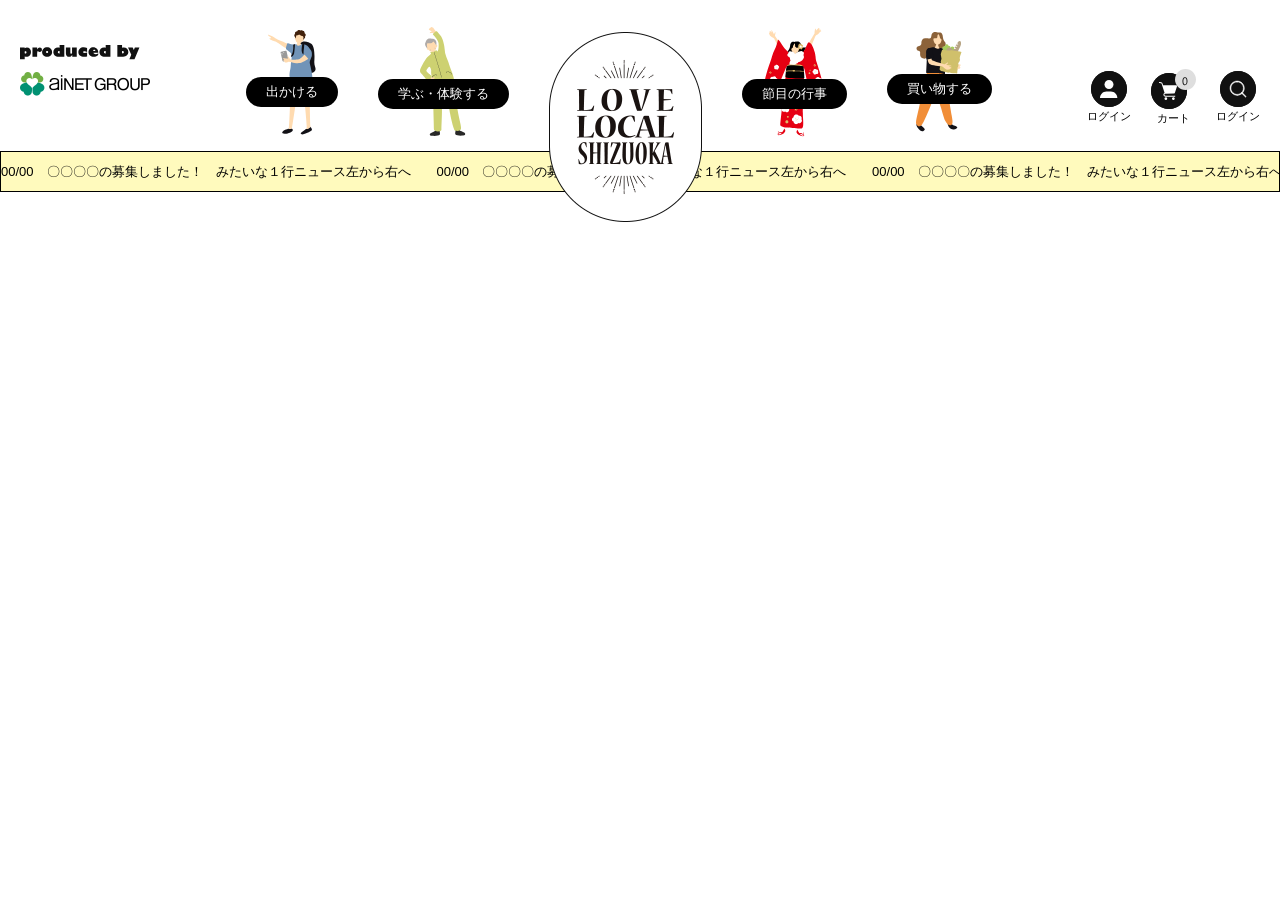
<file: header.html>
<!DOCTYPE html>
 <html lang="en">
 <head>
    <meta charset="UTF-8">
    <meta name="viewport" content="width=device-width, initial-scale=1.0">
    <title>Document</title>
    
     <link rel="stylesheet" href="style.css" /> 
 </head>
 <body>
    
 <header id="header" class="header-1">

    <div class="container">

      <div class="left-section" style="transform: translateY(-28px);">
        <svg width="120" height="19" viewBox="0 0 154 19" fill="none" xmlns="http://www.w3.org/2000/svg">
          <path
            d="M6.03516 3.14453V4.04297C6.9401 3.37891 7.9069 3.04688 8.93555 3.04688C10.4069 3.04688 11.6341 3.59701 12.6172 4.69727C13.6068 5.79753 14.1016 7.17773 14.1016 8.83789C14.1016 10.6283 13.571 12.1029 12.5098 13.2617C11.4551 14.4206 10.1107 15 8.47656 15C7.65625 15 6.84245 14.8275 6.03516 14.4824V18.2031H0V3.14453H6.03516ZM6.03516 8.32031V10.4395C6.38672 10.6283 6.73503 10.7227 7.08008 10.7227C7.43815 10.7227 7.73112 10.5892 7.95898 10.3223C8.18685 10.0553 8.30078 9.70052 8.30078 9.25781C8.30078 8.82161 8.18685 8.46354 7.95898 8.18359C7.73112 7.90365 7.43815 7.76367 7.08008 7.76367C6.67643 7.76367 6.32812 7.94922 6.03516 8.32031ZM22.0117 5.72266C22.7799 3.9388 23.8932 3.04688 25.3516 3.04688C26.1654 3.04688 26.8359 3.3138 27.3633 3.84766C27.8906 4.38151 28.1543 5.05859 28.1543 5.87891C28.1543 6.73828 27.8939 7.4349 27.373 7.96875C26.8587 8.49609 26.1849 8.75977 25.3516 8.75977C24.401 8.75977 23.5872 8.40169 22.9102 7.68555C22.3112 8.19336 22.0117 9.13737 22.0117 10.5176V14.9023H15.9766V3.14453H22.0117V5.72266ZM34.7656 15.0781C32.9036 15.0781 31.3672 14.5182 30.1562 13.3984C28.9518 12.2721 28.3496 10.8073 28.3496 9.00391C28.3496 7.20052 28.9453 5.73242 30.1367 4.59961C31.3281 3.4668 32.8711 2.90039 34.7656 2.90039C36.6732 2.90039 38.2227 3.4668 39.4141 4.59961C40.612 5.73242 41.2109 7.20052 41.2109 9.00391C41.2109 10.8008 40.612 12.2624 39.4141 13.3887C38.2227 14.515 36.6732 15.0781 34.7656 15.0781ZM34.7656 7.53906C34.375 7.53906 34.056 7.66602 33.8086 7.91992C33.5677 8.16732 33.4473 8.48958 33.4473 8.88672C33.4473 9.28385 33.5677 9.60612 33.8086 9.85352C34.056 10.1009 34.375 10.2246 34.7656 10.2246C35.1628 10.2246 35.485 10.1009 35.7324 9.85352C35.9798 9.60612 36.1035 9.28385 36.1035 8.88672C36.1035 8.48307 35.9798 8.15755 35.7324 7.91016C35.485 7.66276 35.1628 7.53906 34.7656 7.53906ZM56.8848 0V14.9023H49.707C47.513 14.9023 45.8105 14.3359 44.5996 13.2031C43.3887 12.0703 42.7832 10.6445 42.7832 8.92578C42.7832 7.2526 43.3333 5.85612 44.4336 4.73633C45.5404 3.61003 46.9173 3.04688 48.5645 3.04688C49.4759 3.04688 50.2344 3.18685 50.8398 3.4668V0H56.8848ZM50.8398 10.625V7.97852C50.5404 7.7832 50.2018 7.68555 49.8242 7.68555C49.4661 7.68555 49.1699 7.82878 48.9355 8.11523C48.7012 8.39518 48.584 8.75 48.584 9.17969C48.584 9.68099 48.724 10.0488 49.0039 10.2832C49.2904 10.5111 49.7428 10.625 50.3613 10.625H50.8398ZM72.8418 3.14453V14.9023H67.0605V12.8418H67.0215C66.429 13.5905 65.8236 14.1374 65.2051 14.4824C64.5866 14.8275 63.8509 15 62.998 15C61.7676 15 60.7747 14.6354 60.0195 13.9062C59.2708 13.1771 58.8965 12.1549 58.8965 10.8398V3.14453H64.5996V9.48242C64.5996 10.5501 64.9642 11.084 65.6934 11.084C66.1816 11.084 66.5495 10.8757 66.7969 10.459V3.14453H72.8418ZM86.0938 3.60352V8.75977C84.8958 8.18685 83.7956 7.90039 82.793 7.90039C82.2135 7.90039 81.7611 7.99479 81.4355 8.18359C81.1165 8.36589 80.957 8.61979 80.957 8.94531C80.957 9.70052 81.6569 10.0781 83.0566 10.0781C84.2546 10.0781 85.2669 9.87305 86.0938 9.46289V14.5605C84.9154 14.9056 83.6556 15.0781 82.3145 15.0781C79.9577 15.0781 78.1348 14.5117 76.8457 13.3789C75.5566 12.2461 74.9121 10.8073 74.9121 9.0625C74.9121 7.31771 75.5273 5.85612 76.7578 4.67773C77.9883 3.49284 79.6387 2.90039 81.709 2.90039C83.1478 2.90039 84.6094 3.13477 86.0938 3.60352ZM100.4 10.4199V12.4805C99.0788 14.2122 97.1777 15.0781 94.6973 15.0781C92.653 15.0781 91.0091 14.5117 89.7656 13.3789C88.5221 12.2396 87.9004 10.7422 87.9004 8.88672C87.9004 7.1224 88.4701 5.68359 89.6094 4.57031C90.7552 3.45703 92.2396 2.90039 94.0625 2.90039C94.9935 2.90039 95.8561 3.05664 96.6504 3.36914C97.4447 3.68164 98.1315 4.14062 98.7109 4.74609C99.2904 5.35156 99.7168 6.05469 99.9902 6.85547C100.264 7.65625 100.4 8.63281 100.4 9.78516H94.2383C94.4596 10.3841 94.8307 10.8529 95.3516 11.1914C95.8724 11.5299 96.4681 11.6992 97.1387 11.6992C98.4928 11.6992 99.5801 11.2728 100.4 10.4199ZM93.877 7.72461H96.7188C96.6927 7.13867 96.5462 6.68294 96.2793 6.35742C96.0189 6.02539 95.6771 5.85938 95.2539 5.85938C94.8828 5.85938 94.5605 6.01888 94.2871 6.33789C94.0137 6.65039 93.877 7.11263 93.877 7.72461ZM116.045 0V14.9023H108.867C106.673 14.9023 104.971 14.3359 103.76 13.2031C102.549 12.0703 101.943 10.6445 101.943 8.92578C101.943 7.2526 102.493 5.85612 103.594 4.73633C104.701 3.61003 106.077 3.04688 107.725 3.04688C108.636 3.04688 109.395 3.18685 110 3.4668V0H116.045ZM110 10.625V7.97852C109.701 7.7832 109.362 7.68555 108.984 7.68555C108.626 7.68555 108.33 7.82878 108.096 8.11523C107.861 8.39518 107.744 8.75 107.744 9.17969C107.744 9.68099 107.884 10.0488 108.164 10.2832C108.451 10.5111 108.903 10.625 109.521 10.625H110ZM130.957 0V3.50586C131.719 3.19987 132.48 3.04688 133.242 3.04688C134.902 3.04688 136.283 3.60026 137.383 4.70703C138.483 5.8138 139.033 7.20703 139.033 8.88672C139.033 10.5794 138.457 12.0052 137.305 13.1641C136.152 14.3229 134.531 14.9023 132.441 14.9023H124.922V0H130.957ZM130.957 10.625H131.094C131.602 10.625 131.995 10.599 132.275 10.5469C132.562 10.4883 132.793 10.3516 132.969 10.1367C133.151 9.91536 133.242 9.57031 133.242 9.10156C133.242 8.66536 133.125 8.32031 132.891 8.06641C132.656 7.8125 132.337 7.68555 131.934 7.68555C131.615 7.68555 131.289 7.77669 130.957 7.95898V10.625ZM146.924 18.2031H140.361L142.783 12.4805L138.643 3.14453H144.648L146.064 6.2793L147.422 3.14453H153.281L146.924 18.2031Z"
            fill="#111111" />
        </svg>

        <img src="assets/logo-1.png" width="130px" alt="">
      </div>
      <!-- center nav -->
      <div class="nav-center">

        <div class="nav-items sm-hide md-hide">
          <svg width="48" height="105" viewBox="0 0 48 105" fill="none" xmlns="http://www.w3.org/2000/svg"
            class="svg-icon">
            <path
              d="M19.5928 13.9578C17.9104 12.8378 8.27074 9.07375 7.75792 8.55775C7.2451 8.04175 4.9299 6.19375 3.69033 5.95775C2.8221 5.83116 1.98799 5.53194 1.23719 5.07775C-0.169323 4.21575 -0.299278 5.00575 0.458459 5.67775C1.70803 6.77775 2.65169 6.91875 2.81464 7.56375C2.9146 7.93775 2.98358 7.83575 2.61471 8.33175C2.37079 8.65575 1.73801 7.94875 1.40313 8.51075C1.13023 9.22475 5.26179 11.2418 6.43738 11.1718C7.57798 11.1028 8.4137 11.9538 9.62128 12.6868C12.7632 14.5928 18.0294 18.4508 18.8631 18.8008C19.6968 19.1508 21.2812 15.0818 19.5988 13.9618"
              fill="#FFDBB0" />
            <path
              d="M41.6012 12.8928C47.0773 13.8438 46.6604 25.8928 46.3265 31.3548C46.0266 36.2808 48.6127 38.0278 47.1073 40.7908C44.98 44.6908 32.0005 44.1758 29.9722 42.7718C27.9439 41.3678 26.7443 16.8398 30.9949 13.5518C36.1101 9.59576 41.6012 12.8928 41.6012 12.8928Z"
              fill="#121116" />
            <path
              d="M29.8183 11.1618C29.9542 11.1618 31.7426 11.2898 31.9175 11.2738C32.0315 11.8503 32.1851 12.4184 32.3774 12.9738C32.5483 13.3258 33.7829 15.3408 33.9528 15.5168C33.1295 16.2913 32.0386 16.7171 30.9085 16.7052C29.7784 16.6933 28.6967 16.2445 27.8899 15.4528C28.6076 14.6473 29.1521 13.7027 29.4894 12.6778C29.6013 12.1678 29.8213 11.3578 29.8213 11.1658"
              fill="#FFDBB0" />
            <path
              d="M42.7168 96.8838C42.6207 96.7179 42.541 96.5431 42.4789 96.3618C42.111 95.2058 41.7961 69.5168 41.5852 68.7288C41.5852 68.7288 36.334 68.4138 36.387 69.5698C36.4399 70.7258 39.224 97.0998 38.6972 98.0998C38.4863 98.4142 38.226 98.6924 37.9264 98.9238C39.7718 99.3428 41.2783 98.1238 42.7168 96.8878"
              fill="#FFDBB0" />
            <path
              d="M42.7167 96.8838C41.2782 98.1168 39.7718 99.3388 37.9264 98.9198C36.5799 100.078 33.9708 101.755 33.0281 102.82C31.8205 104.185 34.2887 104.658 35.3913 104.343C36.4939 104.028 42.3759 101.874 43.5884 100.561C44.6251 99.4327 43.3405 97.9957 42.7237 96.8797"
              fill="#121116" />
            <path
              d="M20.0736 98.7568C18.928 99.4108 16.9227 99.6078 15.8001 100.457C14.2776 101.613 12.9651 103.399 16.5888 103.662C20.2126 103.925 23.8353 101.876 24.623 100.72C25.3938 99.5888 24.0052 99.2118 23.9463 98.6048C22.6827 98.9428 21.3594 98.9937 20.0736 98.7537"
              fill="#121116" />
            <path
              d="M28.2988 68.3088C28.2988 68.3088 22.5748 66.6798 22.4168 67.3088C22.2589 67.9378 21.3172 96.3088 20.8944 97.8308C20.8261 98.0318 20.7182 98.2171 20.5771 98.3756C20.4359 98.5342 20.2644 98.6628 20.0726 98.7538C21.3584 98.9936 22.6815 98.943 23.9453 98.6058C23.9453 98.5918 23.9453 98.5798 23.9453 98.5658C23.9453 97.9358 28.6187 69.2528 28.3038 68.3068"
              fill="#FFDBB0" />
            <path
              d="M41.4662 45.3747C41.898 45.9507 43.8284 72.3187 43.6364 72.8467C43.4445 73.3747 37.7715 73.9997 36.3809 73.9997C34.9904 73.9997 34.0877 74.3517 33.9338 72.2937C33.7918 70.3847 31.9675 57.8477 31.9675 57.3687C31.9675 56.8897 31.5836 55.4487 31.3437 58.0397C31.1038 60.6307 29.9382 72.3327 29.6503 73.0527C29.3624 73.7727 26.7053 73.3687 24.4971 73.0527C23.4894 72.9087 19.6777 72.6527 19.8697 71.7907C20.0616 70.9287 23.2845 46.7147 23.6683 46.2827C24.0522 45.8507 41.4622 45.3707 41.4622 45.3707"
              fill="#62C0B4" />
            <path
              d="M25.4038 14.5888C26.3178 14.5417 27.2191 14.3538 28.0759 14.0318C28.3138 14.0988 28.6526 15.6558 30.439 15.7758C31.0305 15.7735 31.6132 15.6321 32.14 15.3628C32.6667 15.0935 33.1227 14.704 33.471 14.2258C33.7269 13.8408 36.0611 14.2308 37.4546 14.7958C40.1627 15.8958 41.7421 18.7298 42.5468 19.7108C43.8854 21.3408 44.1003 23.1658 43.8164 25.9988C43.6734 27.4278 41.4352 30.6648 41.7171 32.8598C41.963 34.7408 44.3692 43.3928 44.3162 46.8098C44.3052 47.5448 41.7631 48.6298 39.268 48.5978C36.7728 48.5658 30.7259 47.8888 29.3824 48.1768C28.0389 48.4648 22.0299 48.5998 21.7111 47.0198C20.9863 43.4478 22.6257 38.7258 22.6577 36.7098C22.7621 34.4174 23.0078 32.1338 23.3935 29.8718C23.7823 27.9278 23.9443 24.4908 22.8007 23.0308C21.963 21.9618 20.2376 21.1768 18.4232 19.5198C17.3986 18.5838 18.4352 15.9748 18.7391 15.0618C19.105 13.9618 18.7141 12.7268 20.8684 13.6028C22.3121 14.1904 23.8465 14.524 25.4038 14.5888Z"
              fill="#7194B8" />
            <path
              d="M36.36 14.1628C35.6671 14.0392 34.9599 14.0169 34.2607 14.0968C33.9589 15.7737 33.749 17.4659 33.6319 19.1658C33.4722 20.9752 33.969 22.7817 35.0314 24.2548C35.6532 25.1228 35.5902 22.1048 35.6472 20.7598C35.7012 19.4828 36.0531 18.2598 36.0471 17.1338C36.0471 16.2628 36.304 14.8248 36.357 14.1628"
              fill="#121116" />
            <path
              d="M25.1988 14.9428C25.3798 13.8858 27.0222 14.2148 27.0222 14.2148C27.0222 14.2148 26.5294 22.4068 26.0226 23.6918C25.6397 24.6718 24.4561 26.7808 23.3625 27.0328C23.1951 26.7344 23.1184 26.3937 23.1421 26.0524C23.1657 25.7111 23.2885 25.3841 23.4954 25.1118C24.9739 23.1658 25.1649 19.0648 25.2678 18.0998C25.3478 17.3538 25.1838 15.5158 25.1938 14.9428"
              fill="#121116" />
            <path
              d="M13.2005 21.7067L17.6349 20.7068C17.8351 20.6616 18.0451 20.6979 18.2187 20.8076C18.3922 20.9174 18.5151 21.0916 18.5602 21.2919L20.3992 29.4532C20.4443 29.6533 20.4081 29.8632 20.2986 30.0365C20.189 30.2099 20.0151 30.3327 19.8151 30.3778L15.3807 31.3777C15.1804 31.4228 14.9704 31.3865 14.7968 31.2768C14.6233 31.1671 14.5004 30.9929 14.4553 30.7925L12.6163 22.6312C12.5712 22.4311 12.6074 22.2213 12.717 22.0479C12.8265 21.8745 13.0005 21.7518 13.2005 21.7067Z"
              fill="#999999" />
            <path
              d="M16.181 22.5998C16.2 22.6844 16.1935 22.7729 16.1623 22.8539C16.131 22.9349 16.0765 23.0048 16.0056 23.0548C15.9347 23.1048 15.8505 23.1327 15.7638 23.1348C15.677 23.137 15.5916 23.1134 15.5182 23.067C15.4449 23.0206 15.3869 22.9535 15.3517 22.8742C15.3165 22.7948 15.3056 22.7068 15.3203 22.6213C15.3351 22.5358 15.3749 22.4565 15.4346 22.3936C15.4944 22.3307 15.5715 22.2869 15.6561 22.2678C15.7697 22.2424 15.8887 22.2631 15.9871 22.3253C16.0855 22.3875 16.1552 22.4862 16.181 22.5998Z"
              fill="white" />
            <path
              d="M14.4266 24.4198C14.4346 24.4444 14.4328 24.4713 14.4214 24.4946C14.41 24.5179 14.39 24.5359 14.3656 24.5448L13.8568 24.6588C13.8309 24.6616 13.8049 24.6542 13.7843 24.6381C13.7638 24.6221 13.7503 24.5986 13.7468 24.5728L13.4909 23.4278C13.4826 23.4029 13.4843 23.3759 13.4957 23.3523C13.5071 23.3287 13.5273 23.3106 13.5519 23.3018L14.0597 23.1878C14.0856 23.1852 14.1115 23.1929 14.1319 23.2091C14.1522 23.2254 14.1654 23.2489 14.1687 23.2748L14.4266 24.4198Z"
              fill="white" />
            <path
              d="M37.5726 25.6348C36.7728 25.0348 36.379 24.5138 36.0051 24.8998C34.6618 26.3872 33.1855 27.7489 31.5946 28.9678C30.7219 29.5888 29.2035 29.4038 27.1642 29.6328C26.2645 29.7328 23.1986 30.0478 22.5928 29.5058C22.2297 29.2411 21.9254 28.904 21.6991 28.5158C21.4842 28.1218 20.8704 27.2378 20.4905 26.7108C20.1106 26.1838 19.7148 26.0928 19.4908 26.3758C19.2669 26.6588 19.6648 27.0288 19.9987 27.9078C20.3325 28.7868 19.9127 28.5178 19.3989 28.5548C18.8851 28.5918 16.5589 28.1188 16.0001 28.2008C15.4412 28.2828 14.7645 28.2788 14.7365 28.7788C14.7085 29.2788 15.7361 29.1138 15.9481 29.4158C16.16 29.7178 15.8191 29.8858 15.4662 30.3338C15.1134 30.7818 15.4562 30.8908 15.9321 31.2338C16.4079 31.5768 16.5319 31.4778 16.6778 31.9538C16.8238 32.4298 16.9837 32.4418 17.4376 32.5158C18.3365 32.414 19.2193 32.2007 20.0656 31.8808C20.3794 31.7865 20.6994 31.7143 21.0233 31.6648C21.838 31.6068 24.9469 32.7888 26.5214 32.9988C29.7893 33.4348 32.8012 33.1248 33.7929 32.6078C36.211 31.3448 40.4906 29.2878 40.2077 28.8208C39.4219 27.682 38.5361 26.6157 37.5606 25.6348"
              fill="#FFDBB0" />
            <path
              d="M35.3023 9.48975C35.9631 6.87175 35.7082 3.53775 32.5033 2.93175C29.2984 2.32575 27.677 5.51675 27.3381 8.19475C27.307 8.13354 27.2558 8.08487 27.1931 8.05687C27.1304 8.02887 27.06 8.02324 26.9937 8.04092C26.9273 8.05859 26.869 8.0985 26.8286 8.15398C26.7881 8.20947 26.7679 8.27716 26.7713 8.34575C26.7302 8.65752 26.7938 8.97412 26.9522 9.24575C27.1026 9.50437 27.3221 9.71595 27.586 9.85675C27.6435 10.4921 27.8574 11.1033 28.2088 11.6358C28.8231 12.4693 29.6942 13.0778 30.6879 13.3678C31.6507 13.4203 32.5991 13.1163 33.352 12.5138C33.878 12.1261 34.3323 11.6496 34.6946 11.1058C34.9748 11.0743 35.2334 10.94 35.4203 10.7288C35.6322 10.4593 35.7589 10.1327 35.7842 9.79075C35.7795 9.73593 35.7622 9.68294 35.7335 9.636C35.7048 9.58905 35.6655 9.54945 35.6188 9.52033C35.5722 9.49121 35.5193 9.47338 35.4646 9.46824C35.4098 9.46311 35.3546 9.47082 35.3033 9.49075"
              fill="#FFDBB0" />
            <path
              d="M30.605 0.0407543C31.8456 -0.141246 31.7816 0.340754 32.4044 0.418754C33.1311 0.509754 33.397 -0.181246 34.3267 0.539754C35.1964 1.21375 35.7132 0.648754 36.306 1.62975C36.8678 2.56075 36.346 2.65175 36.6869 3.15075C36.9218 3.49575 37.8785 3.76375 37.7085 5.19475C37.6086 6.04375 37.0508 5.82275 37.0728 6.51175C37.1956 7.14397 37.0794 7.79929 36.7469 8.35075C36.4969 8.83575 35.9471 8.44075 35.6472 9.50075C35.5233 9.93975 35.1084 9.51775 35.1254 9.14475C35.1584 8.41475 35.4393 8.00575 35.4363 7.65475C35.4333 7.30375 35.2594 5.76975 34.1718 5.95475C33.8042 6.00975 33.4287 5.96047 33.0878 5.8125C32.7469 5.66453 32.4543 5.42382 32.2434 5.11775C31.9713 4.87602 31.6248 4.73437 31.2613 4.71619C30.8978 4.69801 30.539 4.80439 30.2441 5.01775C29.5394 5.84975 29.2445 4.79775 28.3978 5.59275C28.0489 5.91975 27.9409 8.84375 27.3391 8.19275C27.1292 7.96575 27.1992 7.69775 27.0212 7.28175C26.7343 6.82767 26.4995 6.34259 26.3215 5.83575C26.2667 5.50571 26.2887 5.16749 26.3858 4.84734C26.4829 4.52719 26.6525 4.23374 26.8813 3.98975C27.2602 3.55375 26.7543 2.71775 27.3811 2.03675C28.1329 1.21975 28.6297 1.62775 29.2485 1.18175C29.6333 0.903754 29.4664 0.205754 30.604 0.0387543"
              fill="#42210B" />
          </svg>

          <button class="center-nav-button">
            出かける
          </button>

          <div class="dropdown-menu">
            <div class="menu-card">

              <div class="main-button">
                <span>出かける</span>
                <div class="arrow-circle-drop">→</div>
              </div>
              <div class="menu-list">
                <li class="menu-item"> <span class="arrow-circle-sub">→</span><span>出かけるー</span> </li>
                <li class="menu-item"> <span class="arrow-circle-sub">→</span><span>コノマチツアーズ</span> </li>
                <li class="menu-item"> <span class="arrow-circle-sub">→</span><span>コノマチツアーズ</span> </li>
                <li class="menu-item"> <span class="arrow-circle-sub">→</span><span>コノマチツアーズ</span> </li>
                <li class="menu-item"> <span class="arrow-circle-sub">→</span><span>コノマチツアーズ</span> </li>
                <li class="menu-item"> <span class="arrow-circle-sub">→</span><span>あいネットマーケット</span> </li>
                <li class="menu-item"> <span class="arrow-circle-sub">→</span><span>会員向けバスツアー</span> </li>
              </div>
            </div>


          </div>
        </div>

        <div class="nav-items sm-hide md-hide">
          <svg width="46" height="110" viewBox="0 0 46 110" fill="none" xmlns="http://www.w3.org/2000/svg"
            class="svg-icon">
            <mask id="mask0_1_76054" style="mask-type:luminance" maskUnits="userSpaceOnUse" x="0" y="0" width="46"
              height="110">
              <path d="M45.3702 0H0V109.016H45.3702V0Z" fill="white" />
            </mask>
            <g mask="url(#mask0_1_76054)">
              <path
                d="M19.7872 101.038C19.7872 101.038 15.7796 100.298 15.6086 100.831C15.4377 101.364 15.9405 102.325 15.4937 103.611C15.3757 103.949 14.525 104.311 14.1611 104.484C13.1614 105.013 12.1343 105.489 11.0842 105.909C9.54872 106.504 8.90595 108.43 12.0059 108.86C15.1058 109.29 18.9535 108.788 19.6962 107.838C20.4239 106.909 19.6502 104.984 19.6962 104.461C19.8614 103.328 19.8913 102.179 19.7872 101.038Z"
                fill="#282828" />
              <path
                d="M35.3867 100.661C35.3867 100.661 39.3944 99.921 39.5653 100.454C39.7362 100.987 39.2334 101.948 39.6802 103.234C39.7982 103.572 40.6489 103.934 41.0128 104.107C42.0123 104.637 43.0394 105.112 44.0897 105.532C45.6252 106.127 46.268 108.053 43.168 108.483C40.0681 108.913 36.2205 108.411 35.4777 107.461C34.75 106.532 35.5237 104.607 35.4777 104.084C35.3131 102.951 35.2832 101.802 35.3867 100.661Z"
                fill="#282828" />
              <path
                d="M11.464 22.619C11.599 22.58 13.8142 21.97 13.9782 21.906C14.1261 22.172 14.578 23.278 14.8199 23.606C15.5279 24.4798 16.3562 25.2488 17.28 25.89C19.4013 27.53 10.6053 29.483 11.1731 28.275C11.7515 26.9722 11.9921 25.5445 11.8729 24.124C11.7859 23.6102 11.649 23.1062 11.464 22.619Z"
                fill="#FFDBB0" />
              <path
                d="M31.0773 46.627C32.2389 48.12 33.8763 55.391 34.9989 61.865C35.6627 65.68 36.8453 78.131 37.724 83.79C38.8856 91.255 41.8705 100.545 40.8749 102.371C39.4863 104.918 36.6673 103.796 35.2358 103.864C33.8043 103.932 30.6864 90.272 30.0956 86.61C29.2669 81.467 26.5968 66.01 24.4426 66.01C22.4433 66.01 21.9694 78.142 21.9694 82.624C21.9694 90.255 21.4296 98.561 21.4296 102.874C21.4296 105.037 13.8882 105.046 13.8882 102.374C13.8882 98.559 13.3744 83.836 13.3454 78.974C13.3214 74.96 12.5857 49.715 13.7333 49.865C14.3231 49.943 27.7474 42.34 31.0763 46.622"
                fill="#CDD171" />
              <path
                d="M17.6119 6.2C16.8961 5.365 16.0264 4.573 15.7835 4.193C15.4097 3.6 14.2761 2.1 13.5473 1.138C13.2474 0.747 12.5417 0.49 11.1181 0.0270003C10.4894 -0.173 10.9932 0.802 10.2185 0.893C8.91891 1.049 9.5187 1.705 9.2348 1.986C8.74797 2.472 8.59902 2.597 9.36076 3.117C9.88795 3.48995 10.4586 3.79722 11.0602 4.032C11.454 4.183 11.9898 4.542 11.2461 4.75C10.5024 4.958 10.1065 5.118 9.89357 5.617C9.68065 6.116 9.99354 6.381 10.8652 6.03C11.9217 5.99739 12.9779 6.10499 14.0061 6.35C14.2821 6.368 15.1398 7.375 15.4506 7.75C16.1604 8.603 17.9798 6.63 17.6069 6.195"
                fill="#FFDBB0" />
              <path
                d="M6.56075 31.063C8.4271 28.798 10.9962 27.306 11.0852 26.705C11.2101 25.888 9.35778 25.519 11.2191 24.842C11.7629 24.642 13.0435 24.884 13.4993 24.758C14.2025 24.4107 14.8693 23.9939 15.4896 23.514C17.439 22.436 16.6702 24.514 17.0761 24.491C18.4066 24.43 18.8625 20.377 18.5606 16.153C18.3606 13.319 13.5773 8.181 12.9805 7.553C12.1928 6.724 16.0125 4 16.6792 4.235C17.205 4.421 19.8361 7.461 20.9018 9.063C23.164 12.457 24.4465 19.246 24.6005 21.736C24.7087 24.6038 25.2949 27.4334 26.3349 30.108C27.7198 33.2223 28.9038 36.4222 29.8796 39.688C30.4165 41.567 35.5007 52.796 33.4994 54.021C30.5144 55.846 24.0887 53.978 20.7558 55.831C18.7185 56.962 13.1285 58.159 12.6116 56.586C11.2191 52.343 11.689 48.934 11.2541 46.779C10.7413 44.245 11.9239 43.942 10.1985 40.443C9.24981 38.517 7.69136 41.615 6.42879 43.158C5.42914 44.375 11.8899 48.618 11.3271 50.173C11.1442 50.682 9.53971 53.873 8.23517 53.416C6.50777 52.806 2.17827 47.366 1.26059 46.491C-1.06061 44.279 0.3609 41.749 1.37155 39.634C2.81567 36.6112 4.55698 33.7397 6.56974 31.062"
                fill="#CDD171" />
              <path
                d="M16.2064 18.251C15.5006 15.24 13.4723 11.988 9.84758 13.077C6.22283 14.166 6.24383 18.268 7.31346 21.169C7.09353 21.052 6.50174 21.187 6.64769 21.669C6.77681 22.0212 7.01676 22.3219 7.33145 22.526C7.67696 22.6979 8.06441 22.7673 8.44806 22.726C8.84605 23.3421 9.39086 23.8497 10.0335 24.203C11.1289 24.6631 12.343 24.7595 13.4973 24.478C14.5035 24.0887 15.325 23.3326 15.7965 22.362C16.1321 21.6899 16.3479 20.9643 16.4343 20.218C16.7602 20.0298 17.0308 19.759 17.219 19.433C17.412 19.027 17.342 18.09 17.0721 17.956C16.9153 17.8982 16.7435 17.8966 16.5856 17.9513C16.4278 18.0059 16.2938 18.1136 16.2064 18.256"
                fill="#FFDBB0" />
              <path
                d="M7.83429 11.981C7.31133 12.266 6.85572 12.6601 6.49835 13.1366C6.14098 13.6132 5.8902 14.161 5.76301 14.743C5.76301 15.46 5.17222 15.709 5.09424 16.607C4.9423 18.364 5.43213 18.841 6.27983 20.221C6.75967 21.004 7.15153 21.285 7.40044 21.212C7.64936 21.139 7.04257 20.167 7.06456 19.887C7.12154 19.161 6.60572 16.665 7.39944 16.243C7.99924 15.927 9.75762 16.686 11.8189 15.998C12.7776 15.678 13.4533 14.173 13.8182 14.711C14.1831 15.249 15.7645 17.284 15.8975 17.645C16.0304 18.006 16.3453 18.928 16.3973 17.845C16.4822 16.8731 16.4638 15.895 16.3423 14.927C16.0814 12.982 13.6823 11.243 12.3887 11.769C11.423 12.16 9.68965 11.08 7.83429 11.981Z"
                fill="#AFAAA7" />
              <path
                d="M10.5123 24.045C10.4985 24.0561 10.4819 24.0634 10.4643 24.066C10.4353 24.0706 10.4056 24.0635 10.3818 24.0463C10.358 24.029 10.3421 24.003 10.3374 23.974C10.2572 23.358 10.2983 22.7322 10.4583 22.132C10.4702 22.1061 10.4915 22.0858 10.5179 22.0752C10.5444 22.0646 10.5738 22.0645 10.6003 22.075C10.6267 22.0856 10.6481 22.1059 10.66 22.1317C10.6719 22.1576 10.6735 22.187 10.6643 22.214C10.5188 22.7769 10.4818 23.3623 10.5553 23.939C10.5586 23.9588 10.5563 23.9791 10.5487 23.9976C10.5411 24.0161 10.5285 24.0332 10.5123 24.045Z"
                fill="#AFAAA7" />
              <path
                d="M15.6676 22.194C15.6853 22.1929 15.7025 22.1874 15.7176 22.178C15.7426 22.1627 15.7605 22.1381 15.7674 22.1096C15.7743 22.0811 15.7697 22.0511 15.7546 22.026C15.4113 21.5079 14.9697 21.0622 14.455 20.714C14.4285 20.7007 14.3978 20.6986 14.3697 20.7079C14.3416 20.7173 14.3183 20.7375 14.3051 20.764C14.2918 20.7905 14.2896 20.8212 14.299 20.8494C14.3084 20.8775 14.3285 20.9007 14.3551 20.914C14.8338 21.2434 15.2454 21.6613 15.5676 22.145C15.578 22.162 15.5928 22.1758 15.6104 22.1849C15.628 22.1941 15.6478 22.1983 15.6676 22.197"
                fill="#AFAAA7" />
              <path
                d="M21.5805 50.562C21.5455 50.5704 21.5086 50.5646 21.4779 50.5459C21.4472 50.5272 21.4251 50.497 21.4166 50.462C20.9847 48.611 20.098 45.162 19.0174 41.528C18.5466 39.938 17.6079 36.947 16.6182 33.779C15.5866 30.492 14.519 27.093 14.0052 25.348C14.0001 25.3307 13.9985 25.3126 14.0004 25.2947C14.0024 25.2769 14.0078 25.2595 14.0164 25.2437C14.0251 25.2279 14.0367 25.214 14.0507 25.2027C14.0648 25.1915 14.0809 25.1831 14.0981 25.178C14.1154 25.1729 14.1335 25.1713 14.1514 25.1733C14.1692 25.1752 14.1866 25.1807 14.2023 25.1893C14.2181 25.1979 14.2321 25.2096 14.2433 25.2236C14.2546 25.2376 14.263 25.2537 14.2681 25.271C14.7819 27.014 15.8465 30.412 16.8782 33.697C17.8728 36.866 18.8125 39.859 19.2833 41.45C20.3619 45.09 21.2506 48.55 21.6825 50.401C21.6906 50.436 21.6847 50.4728 21.666 50.5035C21.6474 50.5341 21.6174 50.5562 21.5825 50.565"
                fill="#282828" />
              <path
                d="M26.4488 46.126C26.4253 46.1286 26.4016 46.125 26.3799 46.1156C26.3582 46.1063 26.3393 46.0915 26.325 46.0727C26.3107 46.0538 26.3015 46.0316 26.2984 46.0082C26.2952 45.9848 26.2981 45.961 26.3069 45.939L26.4608 45.555C26.5988 45.216 26.7447 44.855 26.8837 44.517C26.8903 44.5 26.9002 44.4844 26.9129 44.4713C26.9256 44.4582 26.9408 44.4477 26.9576 44.4405C26.9744 44.4334 26.9924 44.4296 27.0107 44.4295C27.0289 44.4294 27.047 44.433 27.0639 44.44C27.0807 44.447 27.096 44.4573 27.1089 44.4703C27.1217 44.4833 27.1318 44.4987 27.1386 44.5157C27.1453 44.5326 27.1486 44.5508 27.1483 44.569C27.148 44.5873 27.144 44.6053 27.1366 44.622C26.9976 44.956 26.8517 45.322 26.7147 45.656L26.5608 46.04C26.5515 46.063 26.5363 46.083 26.5165 46.098C26.4968 46.1129 26.4734 46.1223 26.4488 46.125"
                fill="#282828" />
              <path
                d="M30.9153 47.833C30.8899 47.8359 30.8642 47.8314 30.8413 47.82C30.825 47.8123 30.8103 47.8014 30.7982 47.788C30.7862 47.7747 30.7768 47.759 30.7708 47.742C30.7647 47.725 30.7621 47.707 30.7631 47.689C30.764 47.6709 30.7685 47.6533 30.7763 47.637C31.2431 46.662 31.2821 46.295 30.9362 46.125C30.5904 45.955 28.0213 44.777 27.4515 44.593C27.4344 44.5875 27.4186 44.5787 27.4049 44.567C27.3913 44.5554 27.38 44.5412 27.3719 44.5252C27.3637 44.5093 27.3587 44.4918 27.3573 44.4739C27.3559 44.4561 27.358 44.4381 27.3635 44.421C27.369 44.4039 27.3778 44.3881 27.3894 44.3745C27.4011 44.3608 27.4153 44.3495 27.4312 44.3414C27.4472 44.3332 27.4646 44.3283 27.4825 44.3268C27.5004 44.3254 27.5184 44.3275 27.5354 44.333C28.1302 44.525 30.6903 45.7 31.0582 45.88C31.704 46.198 31.4111 46.949 31.0242 47.756C31.0142 47.7769 30.9991 47.795 30.9802 47.8084C30.9613 47.8219 30.9383 47.8304 30.9153 47.833Z"
                fill="#282828" />
              <path
                d="M16.9651 48.7C16.9882 48.6985 17.0105 48.6913 17.0301 48.679C17.0603 48.6592 17.0816 48.6282 17.0892 48.5929C17.0969 48.5575 17.0904 48.5206 17.0711 48.49L16.8482 48.141C16.6482 47.832 16.4413 47.502 16.2424 47.198C16.2333 47.1815 16.221 47.1669 16.206 47.1554C16.1911 47.1439 16.174 47.1355 16.1557 47.1309C16.1374 47.1263 16.1183 47.1255 16.0997 47.1286C16.0811 47.1317 16.0634 47.1386 16.0476 47.1489C16.0317 47.1592 16.0182 47.1727 16.0079 47.1884C15.9975 47.2042 15.9905 47.2219 15.9873 47.2405C15.9841 47.2591 15.9847 47.2782 15.9893 47.2965C15.9938 47.3148 16.002 47.332 16.0135 47.347C16.2134 47.647 16.4213 47.98 16.6183 48.287L16.8402 48.636C16.8536 48.6566 16.8722 48.6733 16.8941 48.6844C16.9161 48.6955 16.9406 48.7015 16.9651 48.7Z"
                fill="#282828" />
              <path
                d="M12.8925 51.201C12.9181 51.199 12.9426 51.19 12.9635 51.175C12.9925 51.1535 13.0119 51.1213 13.0173 51.0855C13.0228 51.0497 13.0138 51.0132 12.9925 50.984C12.3547 50.111 12.2487 49.758 12.5576 49.527C12.8665 49.296 15.1747 47.665 15.7035 47.378C15.7209 47.3704 15.7366 47.3593 15.7495 47.3454C15.7624 47.3315 15.7723 47.315 15.7785 47.297C15.7847 47.2791 15.7871 47.26 15.7856 47.2411C15.784 47.2222 15.7786 47.2037 15.7695 47.187C15.7605 47.1703 15.748 47.1557 15.733 47.144C15.718 47.1324 15.7008 47.124 15.6823 47.1194C15.6639 47.1148 15.6447 47.114 15.626 47.1172C15.6073 47.1205 15.5894 47.1275 15.5736 47.138C15.0248 47.438 12.7236 49.063 12.3967 49.307C11.8209 49.738 12.2467 50.423 12.7755 51.145C12.7893 51.1635 12.8076 51.1782 12.8285 51.1878C12.8495 51.1974 12.8725 51.2016 12.8955 51.2"
                fill="#282828" />
              <path
                d="M8.91192 52.339C9.27079 52.934 10.3664 54.466 11.0712 55.446C11.3571 55.846 12.0608 56.118 13.4703 56.617C14.0941 56.837 13.6153 55.846 14.389 55.773C15.6886 55.651 15.1118 54.98 15.3997 54.706C15.8995 54.232 16.0504 54.111 15.2997 53.571C14.7817 53.185 14.2188 52.8633 13.6233 52.613C13.2334 52.452 12.7056 52.08 13.4553 51.891C14.2051 51.702 14.6029 51.552 14.8289 51.058C15.0548 50.564 14.7479 50.292 13.8682 50.621C12.8115 50.6261 11.7588 50.4916 10.7373 50.221C10.4624 50.196 8.679 51.953 8.91192 52.339Z"
                fill="#FFDBB0" />
              <path
                d="M8.75693 46.853C9.66262 47.219 11.361 48.882 11.472 49.794C11.583 50.706 11.2331 50.553 10.5963 51.715C9.95952 52.877 9.02984 54.001 8.22912 53.642C6.95857 52.7463 5.81698 51.6804 4.8363 50.474C4.44943 49.921 5.60503 49.445 6.2688 48.588C6.93257 47.731 7.59634 46.388 8.75693 46.853Z"
                fill="#CDD171" />
            </g>
          </svg>


          <button class="center-nav-button">
            学ぶ・体験する
          </button>
          <div class="dropdown-menu">
            <div class="menu-card">

              <div class="main-button-green">
                <span>  学ぶ・体験する</span>
                <div class="arrow-circle-drop">→</div>
              </div>
              <div class="menu-list">
                <li class="menu-item"> <span class="arrow-circle-sub-green">→</span><span>終活講座</span> </li>
                <li class="menu-item"> <span class="arrow-circle-sub-green">→</span><span>試食会</span> </li>
                <li class="menu-item"> <span class="arrow-circle-sub-green">→</span><span>健康体操教室</span> </li>
                <li class="menu-item"> <span class="arrow-circle-sub-green">→</span><span>スマイルフォト</span> </li>
                <li class="menu-item"> <span class="arrow-circle-sub-green">→</span><span>フレイル予防</span> </li>
                <li class="menu-item"> <span class="arrow-circle-sub-green">→</span><span>顔ヨガ</span> </li>
                <li class="menu-item"> <span class="arrow-circle-sub-green">→</span><span>花育</span> </li>
              </div>
            </div>


          </div>
        </div>

        <div class="center-logo-img">
          <img src="assets/logo.png" width="153px" alt="" 
            style="z-index: 10; position: relative; transform: translateY(32px);">
        </div>

        <div class="nav-items sm-hide md-hide">
          <svg width="60" height="109" viewBox="0 0 60 109" fill="none" xmlns="http://www.w3.org/2000/svg"
            class="svg-icon">
            <mask id="mask0_1_75903" style="mask-type:luminance" maskUnits="userSpaceOnUse" x="0" y="0" width="60"
              height="109">
              <path d="M59.0735 0H0V108.376H59.0735V0Z" fill="white" />
            </mask>
            <g mask="url(#mask0_1_75903)">
              <path
                d="M30.4015 13.886C31.2352 13.804 33.0006 13.223 34.3851 13.469C35.7696 13.715 36.8622 15.256 37.0742 16.923C37.2861 18.59 37.408 19.765 39.4004 19.588C41.3927 19.411 44.3116 18.998 45.5392 20.633C46.7668 22.268 46.4859 23.604 46.5549 24.763C46.6315 25.3306 46.8872 25.859 47.2847 26.2712C47.6822 26.6834 48.2008 26.958 48.7651 27.055C49.2422 27.1179 49.6994 27.2856 50.1042 27.5459C50.5089 27.8063 50.8511 28.1529 51.1063 28.561C51.1875 29.0572 51.1434 29.5659 50.9781 30.0408C50.8128 30.5156 50.5314 30.9416 50.1596 31.28C49.3139 31.88 47.6155 31.529 47.6345 33.01C47.6535 34.491 47.7834 36.019 47.0757 37.168C46.566 37.8209 45.8955 38.3301 45.1298 38.6456C44.3642 38.9612 43.5297 39.0723 42.7082 38.968C41.1387 38.674 39.0495 35.362 36.5104 34.778C33.9712 34.194 24.2006 27.737 23.7018 26.531C23.3963 25.9751 23.2596 25.342 23.3084 24.7095C23.3572 24.077 23.5895 23.4724 23.9767 22.97C25.19 21.4871 25.9359 19.6774 26.12 17.77C26.0933 17.054 26.2387 16.3421 26.544 15.6939C26.8493 15.0458 27.3055 14.4803 27.8744 14.045C28.6835 13.7509 29.5604 13.697 30.3995 13.89"
                fill="black" />
              <path
                d="M31.3291 17.628C31.3483 16.9909 31.1672 16.3637 30.8113 15.835C30.6114 15.569 30.5364 15.49 30.0536 15.872C29.4284 16.7872 28.9982 17.8213 28.79 18.91C28.6534 19.2827 28.4435 19.6243 28.1728 19.9146C27.902 20.2049 27.5758 20.4379 27.2136 20.6C27.2915 21.6264 27.6012 22.6217 28.1192 23.511C28.4248 24.0436 28.8568 24.4928 29.377 24.8187C29.8973 25.1447 30.4898 25.3375 31.1022 25.38C31.7159 25.3523 32.3132 25.1735 32.8412 24.8595C33.3692 24.5455 33.8116 24.106 34.1292 23.58C34.8158 22.4365 35.1719 21.1249 35.1578 19.791C34.665 19.418 33.5194 19.649 32.5587 19.475C32.1581 19.3789 31.8086 19.1348 31.5804 18.7917C31.3521 18.4485 31.262 18.0318 31.3281 17.625"
                fill="#FFDBB0" />
              <path
                d="M31.2192 15.19C27.9743 15.152 26.9647 18.006 27.2106 20.602C27.5768 20.4448 27.9064 20.2131 28.1783 19.9216C28.4502 19.6302 28.6585 19.2853 28.7901 18.909C28.9827 17.8162 29.4138 16.7792 30.0526 15.872C30.5444 15.493 30.6114 15.556 30.8104 15.834C31.1664 16.363 31.3472 16.9906 31.3272 17.628C31.2556 18.0313 31.3439 18.4467 31.5732 18.786C31.8025 19.1254 32.1549 19.3621 32.5558 19.446C33.5554 19.646 34.661 19.405 35.1548 19.762C35.1548 17.479 34.0852 15.225 31.2222 15.19"
                fill="black" />
              <path
                d="M30.4674 24.65C31.0338 24.8588 31.655 24.8655 32.2258 24.669C32.3078 25.203 33.5253 28.893 34.3151 29.269C33.3684 30.693 30.4484 30.804 28.634 29.203C29.7257 28.685 30.8333 25.528 30.4674 24.647"
                fill="#FFDBB0" />
              <path
                d="M40.0501 23.251C40.435 22.151 50.2466 5.885 50.5285 5.377C50.5185 3.99398 50.6896 2.6156 51.0373 1.277C51.2512 0.707999 51.845 0.614 51.896 1.217C51.947 1.82 51.924 2.581 51.921 2.836C52.6494 1.90233 53.4377 1.01712 54.2812 0.186C54.711 -0.155 55.2059 -0.0220004 54.9569 0.543C54.708 1.108 54.9569 1.086 55.3138 0.802C55.6707 0.518 56.2065 0.486 55.8656 1.052C55.5247 1.618 54.875 2.589 55.6927 2.125C56.5104 1.661 57.3781 1.178 56.9552 1.825C56.5324 2.472 56.2555 2.625 56.7843 2.656C57.3131 2.687 57.4161 2.883 57.0212 3.287C56.6264 3.691 55.6037 4.395 55.2318 4.8C54.86 5.205 54.3232 6.259 53.6724 6.411C52.8049 6.70198 52.0479 7.2529 51.5041 7.989C51.0903 8.655 44.8255 24.723 43.8628 25.355C42.9001 25.987 40.473 24.114 40.0501 23.255"
                fill="#FFDBB0" />
              <path
                d="M22.5612 24.972C22.1253 23.955 12.4267 9.915 11.0601 8.08C10.9432 7.922 11.0312 7.635 11.0152 7.61C11.0751 6.805 11.372 5.668 11.515 4.626C11.594 4.039 10.9852 4.25 10.7582 4.68C10.4733 5.213 10.2714 5.971 10.1265 6.198C10.1068 6.21829 10.082 6.23278 10.0546 6.23989C10.0273 6.24699 9.99851 6.24644 9.97147 6.23828C9.94442 6.23012 9.92014 6.21468 9.90129 6.19364C9.88243 6.1726 9.86973 6.14678 9.86456 6.119C9.34615 4.95474 8.76448 3.81972 8.12216 2.719C7.84426 2.274 7.22947 1.968 7.32244 2.833C7.35043 3.085 7.79528 4.238 7.65933 4.348C7.47439 4.5 6.71965 3.5 6.49773 3.158C6.25181 2.758 5.33313 3.016 5.55106 3.524C5.9929 4.585 5.18518 4.269 5.38711 5.018C5.45309 5.267 5.10021 5.218 4.98725 5.431C4.87429 5.644 5.27115 5.981 5.41311 6.214C5.45726 6.76505 5.71308 7.27757 6.12686 7.644C6.71627 8.19453 7.34947 8.69619 8.0202 9.144C8.83304 9.39745 9.54909 9.89324 10.0725 10.565C10.5643 11.174 17.9278 26.8 18.9314 27.334C19.9351 27.868 22.1953 25.853 22.5552 24.972"
                fill="#FFDBB0" />
              <path
                d="M13.5213 105.841C13.5628 106.064 13.6506 106.276 13.779 106.463C13.9074 106.651 14.0736 106.809 14.2669 106.928C14.4601 107.047 14.6762 107.124 14.9011 107.154C15.126 107.185 15.3547 107.167 15.5726 107.104C17.0037 106.762 18.3665 106.18 19.6032 105.383C20.4132 104.753 21.0123 103.89 21.3206 102.911C21.3354 102.077 21.0278 101.27 20.4619 100.657C20.14 100.496 13.5213 105.841 13.5213 105.841Z"
                fill="#E60012" />
              <path
                d="M14.311 103.066C14.7779 102.592 15.3107 102.119 15.7255 101.666C16.4777 100.604 17.042 99.4216 17.394 98.169L19.8651 98.384C19.8651 98.384 20.294 101.339 19.4892 102.359C19.1324 102.81 18.7635 103.47 18.2967 104.13C16.5972 103.997 14.417 104.572 13.8432 106.23L13.8142 106.208C14.335 105.159 14.7869 104.114 14.314 103.066"
                fill="white" />
              <path
                d="M13.9192 103.486C14.0391 103.347 14.1721 103.208 14.311 103.066C14.7968 104.114 14.333 105.159 13.8112 106.223C13.7892 106.204 13.7732 106.182 13.7542 106.163C13.9617 105.287 14.0181 104.381 13.9192 103.486Z"
                fill="#E60012" />
              <path
                d="M13.9191 103.486C14.0187 104.376 13.9633 105.277 13.7552 106.148C13.4682 105.806 13.2937 105.383 13.2554 104.938C13.2587 104.663 13.3197 104.391 13.4344 104.141C13.549 103.891 13.7149 103.668 13.9211 103.486"
                fill="white" />
              <path
                d="M18.2936 104.13C18.1547 104.323 18.0127 104.518 17.8548 104.705C17.131 104.676 16.4097 104.807 15.7425 105.089C15.0753 105.371 14.4786 105.797 13.9951 106.337C13.9389 106.307 13.886 106.271 13.8372 106.23C14.412 104.572 16.5862 103.991 18.2906 104.13"
                fill="#E60012" />
              <path
                d="M17.8548 104.705C17.3263 105.383 16.6284 105.909 15.8315 106.23C15.5517 106.379 15.243 106.466 14.9265 106.484C14.6101 106.503 14.2934 106.452 13.9982 106.337C14.4786 105.794 15.0743 105.366 15.7417 105.084C16.409 104.802 17.131 104.672 17.8548 104.705Z"
                fill="white" />
              <path
                d="M40.265 107.06C40.2232 107.283 40.1353 107.495 40.0068 107.682C39.8783 107.869 39.7121 108.027 39.519 108.146C39.3258 108.265 39.1099 108.342 38.8851 108.373C38.6603 108.403 38.4316 108.386 38.2137 108.323C36.7825 107.982 35.4196 107.4 34.1831 106.602C33.3753 105.97 32.7759 105.11 32.4627 104.133C32.4477 103.298 32.7565 102.489 33.3244 101.876C33.6463 101.715 40.265 107.06 40.265 107.06Z"
                fill="#E60012" />
              <path
                d="M39.4663 104.288C38.9995 103.811 38.4666 103.341 38.0518 102.88C37.301 101.82 36.738 100.639 36.3874 99.388L33.9162 99.602C33.9162 99.602 33.4874 102.558 34.2921 103.578C34.649 104.029 35.0178 104.689 35.4847 105.352C37.1891 105.216 39.3613 105.791 39.9381 107.452L39.9671 107.426C39.4463 106.378 38.9815 105.333 39.4663 104.288Z"
                fill="white" />
              <path
                d="M39.8571 104.705C39.7341 104.566 39.6042 104.427 39.4652 104.288C38.9794 105.333 39.4433 106.378 39.9651 107.427L40.022 107.367C39.814 106.496 39.7585 105.595 39.8581 104.705"
                fill="#E60012" />
              <path
                d="M39.8571 104.705C39.7575 105.595 39.813 106.496 40.0211 107.367C40.3081 107.025 40.4826 106.602 40.5209 106.157C40.5179 105.882 40.4571 105.61 40.3424 105.36C40.2277 105.11 40.0617 104.887 39.8551 104.705"
                fill="white" />
              <path
                d="M35.4827 105.352C35.6216 105.545 35.7636 105.737 35.9215 105.924C36.6448 105.895 37.3655 106.027 38.0321 106.309C38.6988 106.591 39.295 107.017 39.7782 107.556C39.8341 107.528 39.887 107.495 39.9361 107.456C39.3583 105.795 37.1931 105.22 35.4827 105.356"
                fill="#E60012" />
              <path
                d="M35.9316 105.923C36.4607 106.6 37.1584 107.126 37.9549 107.448C38.2361 107.593 38.5445 107.677 38.8602 107.696C39.176 107.714 39.4921 107.666 39.7882 107.555C39.3059 107.015 38.7099 106.588 38.043 106.306C37.3762 106.024 36.655 105.893 35.9316 105.923Z"
                fill="white" />
              <path
                d="M59.0675 60.528C59.0759 61.7576 58.7784 62.97 58.2018 64.056C57.6252 65.142 56.7877 66.0675 55.7646 66.7491C54.7415 67.4308 53.565 67.8471 52.341 67.9608C51.1171 68.0744 49.8841 67.8817 48.7531 67.4C45.1313 65.593 44.3436 56.653 43.268 53.752C42.3873 51.352 41.0418 43.509 40.4929 41.352C40.3532 40.639 40.0599 39.965 39.6332 39.377C39.3334 39.063 39.1424 39.306 39.3104 40.277C39.3993 40.777 39.4783 41.721 39.5453 42.886C39.5633 43.103 39.5763 43.333 39.5893 43.568C39.7042 45.662 39.7972 48.302 39.8682 50.516C39.8952 51.472 39.9211 52.349 39.9431 53.066C40.0501 56.614 38.4737 82.112 38.9785 89.286C39.5233 97.138 39.3104 100.207 37.593 100.53C37.3302 100.565 37.0653 100.582 36.8002 100.579C36.0835 100.587 35.0338 100.534 33.8253 100.455C29.6867 100.184 23.6288 99.555 22.3602 99.555C21.5449 99.5265 20.7354 99.406 19.9471 99.196C19.05 98.9923 18.1828 98.6741 17.367 98.249C16.7602 97.912 16.3483 97.531 16.3173 97.137C16.2114 95.848 18.7785 73.49 19.2083 70.049C19.5082 67.631 20.6079 56.467 21.5275 48.956C21.8114 46.68 22.0723 44.749 22.2933 43.487C22.3383 43.226 22.3822 42.995 22.4262 42.796C22.4702 42.597 22.5022 42.451 22.5372 42.322C23.126 40.192 23.06 38.961 22.7891 38.744C22.6651 38.638 22.4892 38.753 22.3243 39.094C21.7894 40.17 13.0685 61.971 10.8153 64.708C7.11654 69.202 3.1879 65.562 0.606798 61.808C-1.97431 58.054 4.41348 38.594 5.99793 34.7C7.69734 30.541 8.53005 25.427 10.5963 21.7C11.5508 19.8887 12.3011 17.977 12.8336 16C13.3424 14.238 13.6663 12.776 13.9332 12.165C14.0331 11.926 14.1281 11.815 14.2211 11.865C15.8315 12.755 18.0897 17.59 20.5069 20.172C21.3306 21.058 22.4812 22.262 23.6538 23.405C24.6922 24.4552 25.8178 25.4154 27.0186 26.275C27.2323 26.4146 27.4574 26.536 27.6914 26.638C28.07 26.7916 28.4572 26.9232 28.851 27.032C28.896 27.041 28.935 27.054 28.9749 27.063C29.2906 27.1583 29.6205 27.1972 29.9496 27.178L30.0026 27.293L31.0822 29.793L31.3261 30.351L31.3481 30.4L31.4231 30.324L33.1885 28.564L33.9282 27.824C34.0699 27.8149 34.2104 27.7928 34.3481 27.758C35.1321 27.5215 35.8557 27.1183 36.4693 26.576L36.4773 26.571C37.6437 25.5535 38.7179 24.4348 39.6872 23.228C40.5871 22.073 41.3051 20.7871 41.8165 19.415C42.183 18.4694 42.5997 17.5441 43.0651 16.643C43.8928 15.15 44.1717 14.176 45.1413 14.398C45.5297 14.5098 45.8952 14.6896 46.221 14.929C46.8831 15.4492 47.4252 16.1061 47.8104 16.855V16.86C49.0761 19.2905 50.0814 21.848 50.8094 24.49C51.6681 27.39 51.4911 31.106 52.3498 33.471C52.8986 34.994 55.6077 43.045 57.4141 50.338L58.7906 56.981C58.9836 58.1533 59.0756 59.34 59.0655 60.528"
                fill="#E60012" />
              <path
                d="M34.8709 27.848C34.4711 28.012 33.0596 27.002 33.0596 27.002L30.3825 30.791L30.7614 32.091L34.8709 27.848Z"
                fill="white" />
              <path d="M30.0196 27.182L31.5091 30.51L30.7613 31.691L28.849 27.021L30.0196 27.182Z" fill="white" />
              <path d="M28.9499 27L31.543 32.26L30.0606 35.145L27.0186 26.255L28.9499 27Z" fill="#CDD171" />
              <path d="M36.5463 26.538L28.0293 39.372L24.9214 37.6L34.0462 27.622L36.5463 26.538Z" fill="#CDD171" />
              <path
                d="M24.9034 36.449C26.5768 35.957 28.3396 35.849 30.0606 36.133H30.1115C30.4955 35.914 30.9323 35.805 31.3741 35.818C31.6972 35.7796 32.0246 35.8311 32.3202 35.967C32.6159 36.1028 32.8682 36.3178 33.0495 36.588C33.2205 36.588 33.3964 36.588 33.5953 36.569C34.8839 36.462 37.6769 36.784 38.6456 37.857C39.6402 39.149 37.7839 38.612 36.8182 38.612C35.8526 38.612 27.6844 37.857 25.2222 37.933C24.5405 37.952 23.073 38.82 23.013 38.397C22.899 37.576 23.5048 36.986 24.9004 36.449"
                fill="#DDB96B" />
              <path
                d="M36.9382 38.059L35.3257 37.844C33.5479 37.5693 31.7566 37.3904 29.9596 37.308C28.1382 37.308 25.2252 37.308 23.8367 37.844C22.4482 38.38 22.2233 40.102 22.0093 42.265C21.7954 44.428 21.5795 47.531 21.4725 48.5C21.3656 49.469 22.3312 49.681 24.9093 49.9C27.4874 50.119 36.1934 50.531 37.8049 50.531C39.4163 50.531 40.384 50.964 40.384 49.565C40.384 48.166 39.9541 42.9 39.7522 41.397C39.5503 39.894 40.377 37.956 36.9402 38.063"
                fill="black" />
              <path
                d="M39.3024 42.9C37.3681 42.9 28.7061 42.5 27.6584 42.5C25.9076 42.5112 24.1587 42.6167 22.4192 42.816C21.9194 42.97 21.7635 42.857 21.7345 43.179C21.7055 43.501 22.1343 43.567 22.7001 43.46C23.2659 43.353 28.4511 43.245 30.1686 43.274C31.886 43.303 35.5337 43.353 36.6163 43.435C37.5792 43.5386 38.5468 43.5923 39.5153 43.596C39.9731 43.542 40.2151 43.381 40.1461 43.138C40.0771 42.895 39.8372 42.901 39.3004 42.901"
                fill="#DDB96B" />
              <path
                d="M29.8336 42.091C30.5204 42.091 31.0772 42.416 31.0772 42.817C31.0772 43.218 30.5204 43.543 29.8336 43.543C29.1468 43.543 28.59 43.218 28.59 42.817C28.59 42.416 29.1468 42.091 29.8336 42.091Z"
                fill="#DDB96B" />
              <path
                d="M50.7824 37.287C51.0159 37.0891 51.1955 36.8352 51.3042 36.549C51.3472 36.349 51.2392 36.093 51.0463 36.166C50.8533 36.239 50.7594 36.143 50.6154 36.025C50.4715 35.907 50.1236 36.198 50.1386 36.402C50.1536 36.606 50.7824 37.287 50.7824 37.287Z"
                fill="#DDB96B" />
              <path
                d="M50.7294 37.321C50.6294 37.235 50.2616 36.798 50.0716 36.739C49.8817 36.68 49.5118 36.619 49.6468 36.999C49.6927 37.0578 49.7169 37.1307 49.7151 37.2053C49.7132 37.2799 49.6856 37.3515 49.6368 37.408C49.5198 37.559 49.5748 37.754 49.8767 37.719C50.1805 37.6322 50.4684 37.4972 50.7294 37.319"
                fill="#DDB96B" />
              <path
                d="M50.7713 37.369C50.5954 37.49 50.0846 37.835 50.0606 38.081C50.0366 38.327 50.1066 38.464 50.3495 38.398C50.5924 38.332 50.6334 38.331 50.8373 38.561C51.0413 38.791 51.3322 38.461 51.2672 38.219C51.1303 37.9192 50.9628 37.6343 50.7673 37.369"
                fill="#DDB96B" />
              <path
                d="M50.8523 37.35C50.9393 37.502 51.1682 37.961 51.4521 37.983C51.736 38.005 51.8719 37.83 51.799 37.628C51.7672 37.5584 51.7516 37.4825 51.7531 37.406C51.7547 37.3295 51.7734 37.2543 51.808 37.186C51.8689 37.045 51.8 36.712 51.4921 36.796C51.1842 36.88 50.8493 37.35 50.8493 37.35"
                fill="#DDB96B" />
              <path
                d="M52.3338 41.555C52.1364 41.2782 51.8565 41.071 51.5342 40.963C51.212 40.8549 50.8638 40.8516 50.5395 40.9535C50.2152 41.0553 49.9314 41.2571 49.7287 41.53C49.526 41.803 49.4147 42.133 49.4109 42.473C49.1383 42.5597 48.9008 42.7316 48.7332 42.9634C48.5656 43.1953 48.4769 43.4748 48.48 43.7609C48.4831 44.0469 48.578 44.3244 48.7506 44.5526C48.9232 44.7807 49.1645 44.9473 49.4388 45.028C49.4025 45.3538 49.4793 45.6822 49.6563 45.958C49.8334 46.2339 50.0999 46.4404 50.4112 46.5429C50.7224 46.6454 51.0595 46.6377 51.3657 46.521C51.672 46.4043 51.9287 46.1857 52.0929 45.902C53.2165 46.457 55.0029 45.025 54.0462 43.637C54.1397 43.4142 54.1777 43.1721 54.1568 42.9314C54.1359 42.6907 54.0568 42.4587 53.9264 42.2554C53.796 42.0521 53.618 41.8836 53.408 41.7643C53.198 41.6451 52.9621 41.5788 52.7207 41.571L52.3338 41.555Z"
                fill="white" />
              <path
                d="M51.1902 42.39C51.1682 42.334 51.0903 42.149 51.1493 42.403C51.2211 42.7027 51.3136 42.9971 51.4262 43.284C51.4811 43.384 51.4611 43.347 51.3962 43.14C51.3312 42.933 51.1902 42.39 51.1902 42.39Z"
                fill="#DDB96B" />
              <path
                d="M50.7673 42.78C50.7243 42.727 50.5174 42.545 50.6763 42.766C50.8353 42.987 51.2162 43.445 51.2871 43.516C51.3581 43.587 51.2761 43.499 51.2391 43.43C51.2022 43.361 50.7673 42.78 50.7673 42.78Z"
                fill="#DDB96B" />
              <path
                d="M52.7527 43.289C52.7957 43.257 52.9366 43.152 52.7307 43.253C52.4866 43.376 52.2526 43.5181 52.0309 43.678C51.958 43.748 51.9849 43.722 52.1489 43.622C52.3128 43.522 52.7487 43.289 52.7487 43.289"
                fill="#DDB96B" />
              <path
                d="M51.9819 44.964C52.0049 45.019 52.1299 45.218 52.0539 44.998C51.9779 44.778 51.773 44.307 51.732 44.231C51.691 44.155 51.732 44.248 51.75 44.314C51.768 44.38 51.9819 44.964 51.9819 44.964Z"
                fill="#DDB96B" />
              <path
                d="M50.8993 44.691C50.8693 44.726 50.7713 44.839 50.9273 44.722C51.111 44.5805 51.2807 44.4218 51.4341 44.248C51.4821 44.175 51.4631 44.202 51.3441 44.314C51.2252 44.426 50.8993 44.691 50.8993 44.691Z"
                fill="#DDB96B" />
              <path
                d="M52.4748 42.752C52.5118 42.694 52.6188 42.442 52.4598 42.661C52.3009 42.88 51.986 43.388 51.941 43.478C51.896 43.568 51.955 43.464 52.009 43.406C52.063 43.348 52.4748 42.752 52.4748 42.752Z"
                fill="#DDB96B" />
              <path
                d="M51.746 42.436C51.741 42.376 51.725 42.177 51.703 42.436C51.6818 42.7436 51.6818 43.0524 51.703 43.36C51.724 43.472 51.716 43.43 51.717 43.213C51.718 42.996 51.746 42.436 51.746 42.436Z"
                fill="#DDB96B" />
              <path
                d="M50.3825 43.31C50.3215 43.278 50.0626 43.191 50.2935 43.333C50.5244 43.475 51.0542 43.748 51.1472 43.786C51.2402 43.824 51.1322 43.773 51.0702 43.724C51.0082 43.675 50.3825 43.31 50.3825 43.31Z"
                fill="#DDB96B" />
              <path
                d="M51.721 43.619C51.611 43.519 51.4901 43.53 51.4081 43.719C51.3972 43.7565 51.3976 43.7964 51.4091 43.8337C51.4207 43.8711 51.4429 43.9042 51.4731 43.929C51.4999 43.9445 51.5297 43.9542 51.5605 43.9575C51.5914 43.9609 51.6225 43.9577 51.6521 43.9483C51.6816 43.9389 51.7089 43.9234 51.7321 43.9029C51.7553 43.8823 51.774 43.8572 51.787 43.829C51.8189 43.729 51.721 43.619 51.721 43.619Z"
                fill="#DDB96B" />
              <path
                d="M50.4604 44.432C50.4005 44.466 50.1875 44.638 50.4314 44.52C50.6754 44.402 51.1912 44.101 51.2732 44.043C51.3551 43.985 51.2542 44.049 51.1802 44.074C51.1062 44.099 50.4604 44.432 50.4604 44.432Z"
                fill="#DDB96B" />
              <path
                d="M52.7817 43.961C52.8277 43.961 52.9766 43.947 52.7817 43.918C52.5518 43.8879 52.3195 43.8788 52.0879 43.891C52.003 43.909 52.035 43.902 52.1979 43.909C52.3609 43.916 52.7797 43.961 52.7797 43.961"
                fill="#DDB96B" />
              <path
                d="M52.4688 44.708C52.5108 44.749 52.7047 44.884 52.5478 44.708C52.3908 44.532 52.0199 44.182 51.948 44.128C51.876 44.074 51.957 44.142 51.996 44.197C52.0349 44.252 52.4638 44.705 52.4638 44.705"
                fill="#DDB96B" />
              <path
                d="M51.4821 45.082C51.4821 45.141 51.5031 45.375 51.5321 45.144C51.5611 44.913 51.5841 44.4 51.5811 44.314C51.5781 44.228 51.5811 44.331 51.5601 44.396C51.5391 44.461 51.4821 45.082 51.4821 45.082Z"
                fill="#DDB96B" />
              <path
                d="M11.473 37.465C11.6024 37.2017 11.8113 36.9858 12.07 36.8477C12.3287 36.7096 12.6243 36.6563 12.915 36.6953C13.2056 36.7343 13.4767 36.8637 13.6899 37.0651C13.9031 37.2666 14.0476 37.5299 14.1031 37.818C14.3477 37.8525 14.5748 37.9644 14.7512 38.1373C14.9276 38.3102 15.044 38.535 15.0834 38.7789C15.1229 39.0228 15.0832 39.2729 14.9703 39.4926C14.8574 39.7123 14.6772 39.8901 14.456 40C14.5355 40.2729 14.5187 40.5649 14.4083 40.8268C14.2979 41.0888 14.1007 41.3047 13.8499 41.4383C13.599 41.5718 13.3098 41.6149 13.031 41.5602C12.7521 41.5055 12.5006 41.3564 12.3187 41.138C11.44 41.776 9.70463 40.817 10.3194 39.491C10.2069 39.3146 10.1389 39.1134 10.1213 38.9049C10.1038 38.6963 10.1371 38.4867 10.2186 38.2939C10.3 38.1011 10.4271 37.931 10.5889 37.7983C10.7506 37.6656 10.9422 37.5742 11.1471 37.532L11.475 37.462"
                fill="white" />
              <path
                d="M12.5717 38.01C12.5836 37.959 12.6196 37.79 12.6086 38.015C12.5913 38.2815 12.5555 38.5464 12.5017 38.808C12.4707 38.902 12.4827 38.867 12.5077 38.681C12.5327 38.495 12.5717 38.01 12.5717 38.01Z"
                fill="#DDB96B" />
              <path
                d="M12.9905 38.28C13.0195 38.228 13.1694 38.043 13.0665 38.254C12.9635 38.465 12.7056 38.914 12.6556 38.985C12.6056 39.056 12.6606 38.969 12.6836 38.904C12.7066 38.839 12.9905 38.28 12.9905 38.28Z"
                fill="#DDB96B" />
              <path
                d="M11.37 39.007C11.3291 38.986 11.1921 38.917 11.383 38.973C11.6087 39.0424 11.8287 39.1293 12.0408 39.233C12.1138 39.282 12.0858 39.264 11.9318 39.203C11.7779 39.142 11.37 39.003 11.37 39.003"
                fill="#DDB96B" />
              <path
                d="M12.2748 40.323C12.2638 40.373 12.1858 40.561 12.2188 40.362C12.2518 40.163 12.3567 39.731 12.3807 39.662C12.4047 39.593 12.3807 39.676 12.3807 39.735C12.3807 39.794 12.2808 40.324 12.2808 40.324"
                fill="#DDB96B" />
              <path
                d="M13.1594 39.93C13.1894 39.955 13.2904 40.038 13.1394 39.961C12.9631 39.8665 12.7958 39.7561 12.6396 39.631C12.5896 39.575 12.6086 39.596 12.7266 39.673C12.8445 39.75 13.1624 39.93 13.1624 39.93"
                fill="#DDB96B" />
              <path
                d="M11.5289 38.507C11.4889 38.463 11.361 38.263 11.5289 38.427C11.6969 38.591 12.0387 38.978 12.0907 39.048C12.1427 39.118 12.0777 39.038 12.0228 38.997C11.9678 38.956 11.5289 38.507 11.5289 38.507Z"
                fill="#DDB96B" />
              <path
                d="M12.1038 38.13C12.1038 38.078 12.0838 37.906 12.1397 38.124C12.2042 38.383 12.25 38.6464 12.2767 38.912C12.2767 39.012 12.2767 38.974 12.2437 38.789C12.2107 38.604 12.1038 38.13 12.1038 38.13Z"
                fill="#DDB96B" />
              <path
                d="M13.3953 38.675C13.4423 38.639 13.6512 38.526 13.4753 38.681C13.2993 38.836 12.8865 39.148 12.8125 39.194C12.7385 39.24 12.8235 39.181 12.8685 39.13C12.9135 39.079 13.3953 38.675 13.3953 38.675Z"
                fill="#DDB96B" />
              <path
                d="M12.2957 39.136C12.3737 39.03 12.4797 39.026 12.5776 39.174C12.5922 39.2044 12.5976 39.2383 12.5932 39.2717C12.5887 39.3051 12.5747 39.3365 12.5526 39.362C12.5321 39.3791 12.5082 39.3918 12.4825 39.3992C12.4568 39.4066 12.4298 39.4086 12.4033 39.405C12.3768 39.4015 12.3513 39.3924 12.3285 39.3785C12.3057 39.3645 12.286 39.346 12.2707 39.324C12.2605 39.2928 12.2574 39.2597 12.2617 39.2271C12.2661 39.1946 12.2777 39.1634 12.2957 39.136Z"
                fill="#DDB96B" />
              <path
                d="M13.4953 39.645C13.5513 39.665 13.7582 39.781 13.5333 39.716C13.3084 39.651 12.8225 39.47 12.7446 39.432C12.6666 39.394 12.7616 39.432 12.8285 39.446C12.8955 39.46 13.4953 39.645 13.4953 39.645Z"
                fill="#DDB96B" />
              <path
                d="M11.4421 39.585C11.4021 39.585 11.2731 39.602 11.4341 39.549C11.6257 39.4891 11.8225 39.4473 12.0219 39.424C12.0968 39.424 12.0689 39.424 11.9309 39.455C11.793 39.486 11.4421 39.585 11.4421 39.585Z"
                fill="#DDB96B" />
              <path
                d="M11.8219 40.176C11.7919 40.217 11.6469 40.361 11.7549 40.19C11.8629 40.019 12.1278 39.663 12.1778 39.607C12.2277 39.551 12.1718 39.621 12.1468 39.674C12.1218 39.727 11.8219 40.174 11.8219 40.174"
                fill="#DDB96B" />
              <path
                d="M12.7216 40.349C12.7336 40.399 12.7466 40.602 12.6886 40.409C12.6306 40.216 12.5337 39.782 12.5247 39.709C12.5157 39.636 12.5307 39.723 12.5537 39.776C12.5767 39.829 12.7216 40.349 12.7216 40.349Z"
                fill="#DDB96B" />
              <path
                d="M45.5172 42.273C45.5172 42.3786 45.5485 42.4819 45.6072 42.5697C45.6658 42.6575 45.7492 42.7259 45.8467 42.7663C45.9443 42.8068 46.0516 42.8173 46.1552 42.7967C46.2587 42.7761 46.3538 42.7253 46.4285 42.6506C46.5031 42.5759 46.554 42.4808 46.5746 42.3772C46.5952 42.2736 46.5846 42.1662 46.5442 42.0686C46.5038 41.9711 46.4354 41.8877 46.3476 41.829C46.2598 41.7703 46.1566 41.739 46.051 41.739C45.9095 41.739 45.7737 41.7953 45.6736 41.8954C45.5735 41.9955 45.5172 42.1314 45.5172 42.273Z"
                fill="#DDB96B" />
              <path
                d="M44.6055 45.224C44.6055 45.3986 44.6573 45.5694 44.7543 45.7146C44.8513 45.8598 44.9891 45.973 45.1504 46.0398C45.3117 46.1066 45.4892 46.1241 45.6604 46.09C45.8317 46.056 45.9889 45.9719 46.1124 45.8484C46.2358 45.7249 46.3199 45.5675 46.354 45.3963C46.388 45.225 46.3705 45.0474 46.3037 44.8861C46.2369 44.7247 46.1238 44.5868 45.9786 44.4898C45.8335 44.3928 45.6628 44.341 45.4882 44.341C45.2541 44.341 45.0296 44.434 44.8641 44.5996C44.6985 44.7652 44.6055 44.9898 44.6055 45.224Z"
                fill="#DDB96B" />
              <path
                d="M58.7936 56.98C58.4222 57.3885 57.9353 57.6743 57.3976 57.7993C56.86 57.9244 56.297 57.8827 55.7836 57.68C55.5033 58.1646 55.0648 58.538 54.5417 58.7375C54.0187 58.9369 53.443 58.9503 52.9113 58.7753C52.3796 58.6003 51.9243 58.2476 51.6218 57.7765C51.3193 57.3054 51.1881 56.7445 51.2502 56.188C49.1509 55.833 49.0149 52.579 51.2062 51.826C51.2129 51.2457 51.4028 50.6824 51.7488 50.2166C52.0947 49.7508 52.5791 49.4063 53.1325 49.2324C53.6859 49.0585 54.2802 49.064 54.8303 49.2482C55.3804 49.4324 55.8582 49.7858 56.1955 50.258L56.8542 50.285C57.0432 50.2685 57.2336 50.2847 57.417 50.333L58.7936 56.98Z"
                fill="white" />
              <path
                d="M54.2422 51.689C54.2022 51.589 54.0752 51.278 54.1732 51.711C54.2954 52.223 54.4531 52.7259 54.645 53.216C54.737 53.387 54.703 53.323 54.5921 52.97C54.4811 52.617 54.2422 51.689 54.2422 51.689Z"
                fill="#DDB96B" />
              <path
                d="M53.5194 52.355C53.4454 52.264 53.0946 51.955 53.3635 52.331C53.6324 52.707 54.2851 53.49 54.4061 53.612C54.5271 53.734 54.3901 53.582 54.3261 53.464C54.2622 53.346 53.5194 52.355 53.5194 52.355Z"
                fill="#DDB96B" />
              <path
                d="M56.9092 53.224C56.9822 53.169 57.2241 52.989 56.8712 53.162C56.4567 53.3726 56.0593 53.6153 55.6826 53.888C55.5577 54.008 55.6047 53.963 55.8826 53.788C56.1605 53.613 56.9082 53.22 56.9082 53.22"
                fill="#DDB96B" />
              <path
                d="M55.5927 56.082C55.6317 56.175 55.8456 56.515 55.7156 56.14C55.5857 55.765 55.2358 54.96 55.1658 54.831C55.0958 54.702 55.1718 54.86 55.1958 54.973C55.2198 55.086 55.5957 56.082 55.5957 56.082"
                fill="#DDB96B" />
              <path
                d="M53.7443 55.616C53.6944 55.676 53.5264 55.869 53.7933 55.669C54.1065 55.4269 54.3963 55.1561 54.659 54.86C54.739 54.735 54.709 54.782 54.5061 54.972C54.3031 55.162 53.7443 55.616 53.7443 55.616Z"
                fill="#DDB96B" />
              <path
                d="M56.4354 52.306C56.4983 52.206 56.6803 51.776 56.4094 52.151C56.1385 52.526 55.6017 53.392 55.5247 53.545C55.4477 53.698 55.5487 53.521 55.6396 53.423C55.7306 53.325 56.4394 52.306 56.4394 52.306"
                fill="#DDB96B" />
              <path
                d="M55.1909 51.767C55.1819 51.667 55.1549 51.325 55.1179 51.767C55.0816 52.292 55.0816 52.819 55.1179 53.344C55.1539 53.536 55.1409 53.464 55.1419 53.094C55.1429 52.724 55.1929 51.767 55.1929 51.767"
                fill="#DDB96B" />
              <path
                d="M52.8587 53.258C52.7587 53.203 52.3119 53.058 52.7057 53.297C53.0996 53.536 54.0053 54.006 54.1642 54.071C54.3232 54.136 54.1382 54.049 54.0333 53.965C53.9283 53.881 52.8587 53.258 52.8587 53.258Z"
                fill="#DDB96B" />
              <path
                d="M55.1479 53.786C54.96 53.607 54.748 53.635 54.6131 53.954C54.5951 54.0179 54.596 54.0856 54.6157 54.149C54.6354 54.2123 54.673 54.2686 54.7241 54.311C54.7696 54.3376 54.8203 54.3544 54.8727 54.3603C54.9251 54.3662 54.9783 54.3611 55.0286 54.3453C55.079 54.3295 55.1254 54.3033 55.1651 54.2685C55.2048 54.2336 55.2367 54.1909 55.2589 54.143C55.3149 53.974 55.1479 53.786 55.1479 53.786Z"
                fill="#DDB96B" />
              <path
                d="M52.9956 55.174C52.8957 55.232 52.5308 55.526 52.9466 55.324C53.3625 55.122 54.2462 54.609 54.3841 54.51C54.5221 54.411 54.3502 54.52 54.2242 54.564C54.0982 54.608 52.9956 55.174 52.9956 55.174Z"
                fill="#DDB96B" />
              <path
                d="M56.9642 54.37C57.0422 54.364 57.2971 54.347 56.9642 54.297C56.572 54.2448 56.1757 54.2294 55.7806 54.251C55.6357 54.281 55.6907 54.27 55.9676 54.281C56.2445 54.292 56.9612 54.37 56.9612 54.37"
                fill="#DDB96B" />
              <path
                d="M56.4244 55.645C56.4964 55.715 56.8242 55.945 56.5593 55.65C56.2944 55.355 55.6596 54.75 55.5437 54.66C55.4277 54.57 55.5597 54.684 55.6257 54.778C55.6916 54.872 56.4244 55.645 56.4244 55.645Z"
                fill="#DDB96B" />
              <path
                d="M54.734 56.283C54.728 56.383 54.77 56.783 54.819 56.389C54.868 55.995 54.909 55.119 54.903 54.972C54.897 54.825 54.895 55.001 54.867 55.112C54.839 55.223 54.734 56.283 54.734 56.283Z"
                fill="#DDB96B" />
              <path
                d="M6.29775 44.639C6.08107 44.8382 5.81772 44.9795 5.53201 45.05C5.33908 45.067 5.10616 44.934 5.19713 44.758C5.2881 44.582 5.21012 44.481 5.11416 44.331C5.01819 44.181 5.33708 43.881 5.53001 43.92C5.72294 43.959 6.29775 44.639 6.29775 44.639Z"
                fill="#DDB96B" />
              <path
                d="M6.33679 44.59C6.26681 44.483 5.89294 44.082 5.85995 43.89C5.82697 43.698 5.81197 43.342 6.15985 43.516C6.21036 43.5668 6.27698 43.5985 6.34829 43.6057C6.41959 43.6128 6.49116 43.5949 6.55071 43.555C6.70966 43.461 6.8876 43.537 6.81862 43.82C6.70093 44.0998 6.5389 44.3588 6.33879 44.587"
                fill="#DDB96B" />
              <path
                d="M6.37683 44.636C6.51278 44.483 6.90165 44.036 7.13957 44.042C7.37748 44.048 7.49944 44.131 7.40747 44.355C7.3155 44.579 7.30751 44.618 7.50744 44.84C7.70737 45.062 7.35449 45.301 7.13057 45.209C6.86079 45.0446 6.60885 44.8526 6.37883 44.636"
                fill="#DDB96B" />
              <path
                d="M6.34874 44.711C6.4837 44.811 6.89355 45.084 6.88156 45.361C6.86956 45.638 6.68163 45.743 6.50069 45.65C6.43823 45.6113 6.36779 45.5874 6.29471 45.5799C6.22163 45.5725 6.14782 45.5817 6.07884 45.607C5.93689 45.648 5.62799 45.543 5.74395 45.259C5.85991 44.975 6.34874 44.711 6.34874 44.711Z"
                fill="#DDB96B" />
              <path
                d="M5.4261 59.867C5.20943 60.0662 4.94608 60.2075 4.66037 60.278C4.46744 60.295 4.23452 60.162 4.32548 59.986C4.41645 59.81 4.33848 59.709 4.24251 59.559C4.14655 59.409 4.46544 59.109 4.65837 59.148C4.8513 59.187 5.4261 59.867 5.4261 59.867Z"
                fill="#DDB96B" />
              <path
                d="M5.46612 59.818C5.39615 59.711 5.02228 59.31 4.98929 59.118C4.9563 58.926 4.9413 58.57 5.28918 58.744C5.3397 58.7948 5.40631 58.8265 5.47762 58.8337C5.54893 58.8408 5.62049 58.8229 5.68005 58.783C5.83899 58.689 6.01693 58.765 5.94795 59.048C5.83026 59.3278 5.66824 59.5868 5.46812 59.815"
                fill="#DDB96B" />
              <path
                d="M5.5061 59.864C5.64206 59.711 6.03092 59.264 6.26884 59.27C6.50676 59.276 6.62871 59.359 6.53675 59.583C6.44478 59.807 6.43678 59.846 6.63671 60.068C6.83664 60.29 6.48376 60.529 6.25984 60.437C5.99006 60.2726 5.73813 60.0806 5.5081 59.864"
                fill="#DDB96B" />
              <path
                d="M5.47905 59.939C5.61401 60.039 6.02386 60.312 6.01187 60.589C5.99987 60.866 5.81194 60.971 5.631 60.878C5.56854 60.8393 5.4981 60.8154 5.42502 60.8079C5.35194 60.8005 5.27813 60.8097 5.20915 60.835C5.0672 60.876 4.7583 60.771 4.87426 60.487C4.99022 60.203 5.47905 59.939 5.47905 59.939Z"
                fill="#DDB96B" />
              <path
                d="M6.63467 52.236C6.35923 51.8866 6.20184 51.4588 6.18519 51.0142C6.16854 50.5695 6.2935 50.1311 6.54204 49.7621C6.79059 49.3931 7.14987 49.1126 7.56807 48.9611C7.98628 48.8095 8.44178 48.7948 8.8689 48.919C9.89754 47.477 12.2537 48.287 12.0548 49.903C12.4758 49.9785 12.8581 50.1967 13.1373 50.5208C13.4166 50.845 13.5758 51.2553 13.5884 51.6831C13.6009 52.1108 13.466 52.5298 13.2062 52.8697C12.9464 53.2097 12.5776 53.4499 12.1618 53.55C12.4377 55.163 9.98251 56.866 8.60199 55.15C8.28865 55.1841 7.97171 55.1416 7.67848 55.026C7.38524 54.9103 7.12449 54.7251 6.91871 54.4863C6.71292 54.2475 6.56826 53.9622 6.49718 53.655C6.42611 53.3478 6.43075 53.028 6.51072 52.723L6.63467 52.233"
                fill="white" />
              <path
                d="M8.10418 51.116C8.0422 51.066 7.83927 50.904 8.13516 51.07C8.48374 51.271 8.81778 51.4962 9.13482 51.744C9.24078 51.844 9.20079 51.809 8.96688 51.651C8.73296 51.493 8.10418 51.116 8.10418 51.116Z"
                fill="#DDB96B" />
              <path
                d="M8.74992 50.73C8.69994 50.656 8.54999 50.33 8.76591 50.61C8.98184 50.89 9.41469 51.539 9.47767 51.654C9.54064 51.769 9.45867 51.636 9.3867 51.563C9.31472 51.49 8.74992 50.73 8.74992 50.73Z"
                fill="#DDB96B" />
              <path
                d="M8.64795 53.4C8.59197 53.442 8.40703 53.579 8.61096 53.359C8.85366 53.1022 9.1164 52.8651 9.39669 52.65C9.51165 52.584 9.46866 52.609 9.28273 52.777C9.09679 52.945 8.64295 53.405 8.64295 53.405"
                fill="#DDB96B" />
              <path
                d="M11.0291 53.062C11.0891 53.111 11.291 53.342 11.0451 53.162C10.7992 52.982 10.2854 52.554 10.2054 52.475C10.1255 52.396 10.2254 52.485 10.3054 52.528C10.3854 52.571 11.0321 53.06 11.0321 53.06"
                fill="#DDB96B" />
              <path
                d="M11.0902 51.6C11.1451 51.576 11.3231 51.5 11.1182 51.648C10.8724 51.8242 10.6111 51.9775 10.3374 52.106C10.2285 52.137 10.2694 52.125 10.4524 52.018C10.6353 51.911 11.0902 51.6 11.0902 51.6Z"
                fill="#DDB96B" />
              <path
                d="M8.07922 52.857C7.99225 52.882 7.63737 52.922 7.97126 52.804C8.30514 52.686 9.05688 52.482 9.18583 52.459C9.31479 52.436 9.16284 52.471 9.07087 52.517C8.97891 52.563 8.07922 52.857 8.07922 52.857Z"
                fill="#DDB96B" />
              <path
                d="M7.95529 51.828C7.88131 51.799 7.6394 51.706 7.97128 51.775C8.36403 51.8617 8.75018 51.976 9.12688 52.117C9.25983 52.185 9.20985 52.159 8.93895 52.079C8.66804 51.999 7.95529 51.828 7.95529 51.828Z"
                fill="#DDB96B" />
              <path
                d="M9.55569 50.443C9.5377 50.355 9.5257 49.998 9.61667 50.343C9.70764 50.688 9.85359 51.451 9.86658 51.581C9.87958 51.711 9.85659 51.557 9.8186 51.462C9.78061 51.367 9.55569 50.447 9.55569 50.447"
                fill="#DDB96B" />
              <path
                d="M9.44375 52.235C9.35278 52.059 9.41876 51.913 9.68267 51.88C9.73364 51.8804 9.78337 51.8958 9.82567 51.9242C9.86798 51.9527 9.90098 51.9929 9.92059 52.04C9.93005 52.0791 9.93126 52.1198 9.92415 52.1594C9.91704 52.199 9.90177 52.2368 9.87929 52.2701C9.85682 52.3035 9.82764 52.3319 9.79362 52.3534C9.75959 52.3749 9.72147 52.3891 9.68167 52.395C9.54472 52.395 9.44375 52.235 9.44375 52.235Z"
                fill="#DDB96B" />
              <path
                d="M10.9292 50.96C10.9942 50.898 11.2881 50.695 11.0502 50.96C10.8122 51.225 10.2434 51.755 10.1405 51.837C10.0375 51.919 10.1555 51.815 10.2144 51.737C10.2734 51.659 10.9292 50.969 10.9292 50.969"
                fill="#DDB96B" />
              <path
                d="M9.47576 53.695C9.45477 53.751 9.38579 53.934 9.42178 53.681C9.46957 53.3825 9.54452 53.0889 9.6457 52.804C9.69968 52.704 9.67869 52.741 9.62671 52.947C9.57473 53.153 9.47576 53.695 9.47576 53.695Z"
                fill="#DDB96B" />
              <path
                d="M10.5283 53.577C10.5643 53.645 10.6603 53.937 10.5023 53.677C10.3444 53.417 10.0405 52.821 10.0025 52.716C9.96452 52.611 10.0165 52.734 10.0715 52.803C10.1265 52.872 10.5323 53.577 10.5323 53.577"
                fill="#DDB96B" />
              <path
                d="M11.364 52.476C11.439 52.494 11.7229 52.611 11.423 52.561C11.1231 52.511 10.4733 52.351 10.3664 52.314C10.2594 52.277 10.3894 52.314 10.4773 52.319C10.5653 52.324 11.364 52.476 11.364 52.476Z"
                fill="#DDB96B" />
              <path
                d="M3.72874 55.732C3.90953 55.7856 4.10215 55.7845 4.28227 55.7286C4.46238 55.6728 4.62191 55.5648 4.74068 55.4183C4.85944 55.2717 4.93213 55.0933 4.94953 54.9055C4.96694 54.7176 4.9283 54.5289 4.83848 54.363C4.74866 54.1971 4.61171 54.0616 4.44492 53.9736C4.27814 53.8856 4.08902 53.849 3.90146 53.8685C3.7139 53.888 3.53632 53.9626 3.39117 54.0831C3.24602 54.2035 3.13981 54.3642 3.08597 54.545C3.01425 54.7877 3.04163 55.0489 3.16212 55.2714C3.28261 55.4939 3.48637 55.6595 3.72874 55.732Z"
                fill="#DDB96B" />
              <path
                d="M10.0285 59.825C10.1379 59.8575 10.2544 59.8568 10.3634 59.823C10.4724 59.7892 10.5689 59.7239 10.6408 59.6352C10.7126 59.5465 10.7566 59.4386 10.7671 59.3249C10.7776 59.2112 10.7541 59.097 10.6997 58.9967C10.6453 58.8964 10.5624 58.8145 10.4614 58.7613C10.3604 58.7081 10.246 58.6861 10.1325 58.698C10.019 58.7099 9.91164 58.7552 9.82391 58.8282C9.73618 58.9012 9.67206 58.9986 9.63966 59.108C9.61802 59.1806 9.61091 59.2568 9.61875 59.3322C9.6266 59.4075 9.64923 59.4806 9.68535 59.5472C9.72147 59.6138 9.77038 59.6727 9.82927 59.7203C9.88816 59.768 9.95587 59.8036 10.0285 59.825Z"
                fill="#DDB96B" />
              <path
                d="M33.9273 34.406C32.6887 36.306 32.2778 34.124 30.3565 34.858C29.3119 35.258 27.3156 33.716 26.3759 32.058C25.4362 30.4 26.6758 29.832 25.2923 29.158C24.1597 28.607 22.3933 26.829 23.9127 25.739C25.1053 24.882 23.8958 23.993 25.5662 23.319C26.5988 22.903 27.4505 23.679 28.2732 23.87C29.5069 24.1714 30.583 24.9242 31.2892 25.98C31.789 26.902 33.7073 29.299 33.9363 30.474C34.1652 31.649 35.4078 33.262 33.9233 34.406"
                fill="white" />
              <path
                d="M38.8585 23.789C41.3686 25.228 38.7255 25.866 39.8821 28.225C40.5099 29.507 38.8665 32.092 36.9402 33.36C35.0138 34.628 35.8945 33.284 33.4994 34.881C31.1042 36.478 30.0535 37.052 28.696 36.702C27.3385 36.352 25.4791 37.19 25.4741 35.44C25.4691 33.69 26.7447 32.822 26.8736 31.783C27.0026 30.744 26.6217 29.701 29.1519 27.983C31.682 26.265 32.1118 24.106 33.9992 24C35.4627 23.917 37.253 22 38.8585 23.791"
                fill="white" />
              <path
                d="M36.7872 16.655C37.1641 16.124 37.9128 15.637 37.9758 16.487C37.9918 16.794 37.8508 16.769 38.4156 16.907C38.9804 17.045 39.4393 17.521 38.9255 18.192C38.5956 18.627 38.1257 18.812 38.7745 19.254C39.4233 19.696 38.7745 20.254 38.5426 20.263C38.3107 20.272 38.2657 20.263 38.0428 20.763C37.8198 21.263 37.6289 21.798 36.6882 21.186C36.1794 20.855 36.5533 20.612 35.6466 20.942C34.7399 21.272 34.1751 21.273 34.3331 20.442C34.433 20.227 34.6769 20.075 34.0062 19.561C33.3354 19.047 33.7732 18.625 34.2401 18.477C34.7069 18.329 34.518 18.187 34.405 17.834C34.2921 17.481 33.9662 16.561 34.7049 16.411C35.1048 16.389 35.0548 16.522 35.2097 16.05C35.3647 15.578 36.0814 15.181 36.5963 16.028C36.6999 16.2244 36.7644 16.439 36.7862 16.66"
                fill="#DDB96B" />
              <path
                d="M36.7372 17.566C36.8372 17.804 36.9232 17.996 37.403 17.953C37.8828 17.91 37.8218 18.503 37.6029 18.689C37.384 18.875 37.371 18.92 37.5489 19.197C37.5819 19.3043 37.5816 19.4191 37.548 19.5263C37.5144 19.6334 37.4491 19.7278 37.3607 19.797C37.2723 19.8662 37.165 19.907 37.053 19.914C36.941 19.921 36.8295 19.8938 36.7332 19.836C36.5493 19.683 36.6852 19.405 36.1894 19.53C36.0661 19.5432 35.9417 19.5206 35.831 19.4648C35.7203 19.409 35.628 19.3224 35.5653 19.2154C35.5026 19.1085 35.4721 18.9856 35.4775 18.8617C35.4829 18.7378 35.5239 18.6181 35.5956 18.517C35.7286 18.425 35.9745 18.438 35.9355 18.123C35.9325 17.9958 35.9644 17.8703 36.0279 17.7601C36.0914 17.6498 36.1839 17.5592 36.2954 17.498C36.4473 17.389 36.7352 17.566 36.7352 17.566"
                fill="white" />
              <path
                d="M31.899 80.32C32.2974 79.9817 32.6041 79.5483 32.7907 79.06C32.8626 78.723 32.6797 78.283 32.3488 78.406C32.0179 78.529 31.859 78.367 31.6151 78.166C31.3711 77.965 30.7734 78.46 30.7993 78.809C30.8253 79.158 31.899 80.32 31.899 80.32Z"
                fill="#DDB96B" />
              <path
                d="M31.8039 80.379C31.631 80.231 31.0042 79.485 30.6803 79.385C30.3564 79.285 29.7246 79.185 29.9566 79.829C30.0353 79.9296 30.0766 80.0545 30.0733 80.1822C30.07 80.31 30.0224 80.4326 29.9386 80.529C29.7386 80.787 29.8386 81.119 30.3484 81.059C30.8668 80.912 31.3582 80.6817 31.8039 80.379Z"
                fill="#DDB96B" />
              <path
                d="M31.876 80.46C31.5761 80.666 30.7034 81.255 30.6624 81.675C30.6214 82.095 30.7404 82.328 31.1552 82.216C31.5701 82.104 31.6401 82.102 31.9889 82.494C32.3378 82.886 32.8336 82.325 32.7217 81.91C32.4905 81.3988 32.2071 80.9128 31.876 80.46Z"
                fill="#DDB96B" />
              <path
                d="M32.0148 80.428C32.1638 80.688 32.5536 81.47 33.0435 81.509C33.5333 81.548 33.7602 81.247 33.6363 80.902C33.5815 80.7834 33.5545 80.6538 33.5572 80.5232C33.56 80.3925 33.5925 80.2642 33.6523 80.148C33.7522 79.907 33.6383 79.338 33.1124 79.482C32.5866 79.626 32.0128 80.428 32.0128 80.428"
                fill="#DDB96B" />
              <path
                d="M34.543 87.606C34.2061 87.1333 33.7284 86.7792 33.1782 86.5946C32.628 86.41 32.0335 86.4042 31.4798 86.5781C30.9261 86.752 30.4416 87.0967 30.0957 87.5628C29.7497 88.0289 29.56 88.5925 29.5537 89.173C27.3635 89.925 27.5024 93.182 29.6007 93.534C29.5376 94.0905 29.6681 94.6517 29.9701 95.1233C30.2722 95.5948 30.7274 95.9479 31.2591 96.1231C31.7908 96.2984 32.3667 96.2851 32.8898 96.0854C33.4128 95.8858 33.8512 95.512 34.1311 95.027C36.0505 95.973 39.0994 93.527 37.466 91.16C37.6255 90.7797 37.6902 90.3663 37.6545 89.9554C37.6188 89.5445 37.4838 89.1485 37.2611 88.8014C37.0384 88.4544 36.7346 88.1667 36.3761 87.9631C36.0175 87.7596 35.6148 87.6463 35.2028 87.633L34.543 87.606Z"
                fill="white" />
              <path
                d="M32.5887 89.032C32.5487 88.932 32.4217 88.621 32.5197 89.054C32.6421 89.5643 32.7998 90.0655 32.9915 90.554C33.0835 90.725 33.0495 90.661 32.9386 90.308C32.8276 89.955 32.5887 89.027 32.5887 89.027"
                fill="#DDB96B" />
              <path
                d="M31.8679 89.7C31.7939 89.609 31.443 89.3 31.7119 89.676C31.9808 90.052 32.6336 90.835 32.7546 90.957C32.8755 91.079 32.7386 90.927 32.6746 90.809C32.6106 90.691 31.8679 89.7 31.8679 89.7Z"
                fill="#DDB96B" />
              <path
                d="M35.2587 90.566C35.3317 90.511 35.5736 90.331 35.2207 90.504C34.8062 90.7146 34.4088 90.9573 34.0321 91.23C33.9072 91.35 33.9542 91.305 34.2321 91.13C34.51 90.955 35.2577 90.562 35.2577 90.562"
                fill="#DDB96B" />
              <path
                d="M33.9422 93.424C33.9811 93.517 34.1951 93.857 34.0651 93.482C33.9352 93.107 33.5853 92.303 33.5153 92.173C33.4453 92.043 33.5213 92.202 33.5453 92.315C33.5693 92.428 33.9452 93.424 33.9452 93.424"
                fill="#DDB96B" />
              <path
                d="M32.0889 92.958C32.0389 93.018 31.871 93.211 32.1379 93.011C32.451 92.7689 32.7408 92.4981 33.0036 92.202C33.0835 92.077 33.0535 92.124 32.8506 92.314C32.6477 92.504 32.0889 92.958 32.0889 92.958Z"
                fill="#DDB96B" />
              <path
                d="M34.7879 89.648C34.8509 89.548 35.0328 89.118 34.7619 89.493C34.491 89.868 33.9542 90.734 33.8772 90.887C33.8002 91.04 33.9012 90.863 33.9922 90.765C34.0831 90.667 34.7919 89.648 34.7919 89.648"
                fill="#DDB96B" />
              <path
                d="M33.5403 89.109C33.5314 89.009 33.5044 88.667 33.4684 89.109C33.4315 89.634 33.4315 90.161 33.4684 90.686C33.5044 90.878 33.4904 90.806 33.4914 90.436C33.4924 90.066 33.5424 89.109 33.5424 89.109"
                fill="#DDB96B" />
              <path
                d="M31.2081 90.6C31.1082 90.545 30.6613 90.4 31.0552 90.638C31.4491 90.876 32.3548 91.347 32.5137 91.412C32.6726 91.477 32.4877 91.391 32.3827 91.307C32.2778 91.223 31.2081 90.6 31.2081 90.6Z"
                fill="#DDB96B" />
              <path
                d="M33.4963 91.129C33.3094 90.95 33.1024 90.978 32.9615 91.297C32.9435 91.361 32.9445 91.4288 32.9643 91.4922C32.9842 91.5556 33.0221 91.6118 33.0735 91.654C33.119 91.6806 33.1697 91.6974 33.2221 91.7033C33.2745 91.7092 33.3277 91.7041 33.378 91.6883C33.4284 91.6725 33.4748 91.6463 33.5145 91.6115C33.5542 91.5766 33.5861 91.5339 33.6083 91.486C33.6643 91.317 33.4963 91.129 33.4963 91.129Z"
                fill="#DDB96B" />
              <path
                d="M31.3451 92.516C31.2451 92.574 30.8793 92.868 31.2951 92.666C31.711 92.464 32.5947 91.951 32.7326 91.852C32.8706 91.753 32.6996 91.862 32.5727 91.906C32.4457 91.95 31.3451 92.516 31.3451 92.516Z"
                fill="#DDB96B" />
              <path
                d="M35.3127 91.712C35.3907 91.706 35.6456 91.689 35.3127 91.64C34.9206 91.5871 34.5243 91.5713 34.1291 91.593C33.9842 91.623 34.0392 91.612 34.3161 91.623C34.593 91.634 35.3097 91.712 35.3097 91.712"
                fill="#DDB96B" />
              <path
                d="M34.773 92.988C34.8449 93.058 35.1728 93.288 34.9089 92.988C34.645 92.688 34.0092 92.088 33.8923 91.998C33.7753 91.908 33.9083 92.022 33.9742 92.116C34.0402 92.21 34.774 92.983 34.774 92.983"
                fill="#DDB96B" />
              <path
                d="M33.0885 93.626C33.0825 93.726 33.1245 94.126 33.1735 93.732C33.2225 93.338 33.2635 92.462 33.2575 92.315C33.2515 92.168 33.2495 92.344 33.2215 92.455C33.1935 92.566 33.0885 93.626 33.0885 93.626Z"
                fill="#DDB96B" />
              <path
                d="M18.2936 77.891C18.5659 77.6125 18.9255 77.436 19.3123 77.391L19.8741 77.271C20.0921 76.8183 20.4475 76.4462 20.8896 76.2077C21.3318 75.9692 21.8379 75.8766 22.3358 75.9432C22.8336 76.0097 23.2977 76.232 23.6617 76.5783C24.0257 76.9245 24.271 77.377 24.3625 77.871C26.3419 78.195 26.7047 80.993 24.9623 81.604C25.0975 82.0696 25.0683 82.5676 24.8796 83.0142C24.6909 83.4609 24.3543 83.8289 23.9264 84.0565C23.4984 84.2841 23.0052 84.3574 22.5295 84.2641C22.0539 84.1708 21.6249 83.9165 21.3146 83.544C21.0063 83.7169 20.6647 83.8219 20.3126 83.8522C19.9604 83.8825 19.6059 83.8372 19.2726 83.7194C18.9394 83.6017 18.6351 83.4142 18.3801 83.1694C18.1251 82.9246 17.9252 82.6282 17.7938 82.3L18.2936 77.891Z"
                fill="white" />
              <path
                d="M21.7515 78.2C21.7715 78.112 21.8335 77.825 21.8135 78.208C21.7845 78.6633 21.7241 79.1161 21.6326 79.563C21.5786 79.723 21.5986 79.663 21.6416 79.345C21.6846 79.027 21.7515 78.2 21.7515 78.2Z"
                fill="#DDB96B" />
              <path
                d="M22.4662 78.663C22.5162 78.574 22.7661 78.263 22.5961 78.619C22.4262 78.975 21.9794 79.745 21.8964 79.866C21.8134 79.987 21.9054 79.838 21.9424 79.728C21.9794 79.618 22.4682 78.663 22.4682 78.663"
                fill="#DDB96B" />
              <path
                d="M19.7001 79.9C19.6291 79.864 19.4002 79.746 19.7231 79.842C20.1083 79.96 20.4834 80.1088 20.8447 80.287C20.9697 80.37 20.9227 80.339 20.6598 80.234C20.3968 80.129 19.7001 79.9 19.7001 79.9Z"
                fill="#DDB96B" />
              <path
                d="M21.2446 82.15C21.2246 82.235 21.0927 82.557 21.1447 82.217C21.1967 81.877 21.3796 81.14 21.4206 81.017C21.4616 80.894 21.4206 81.043 21.4206 81.143C21.4206 81.243 21.2456 82.148 21.2456 82.148"
                fill="#DDB96B" />
              <path
                d="M22.7541 81.48C22.8061 81.523 22.977 81.664 22.7201 81.532C22.4171 81.3718 22.13 81.1833 21.8624 80.969C21.7755 80.869 21.8084 80.91 22.0094 81.042C22.2103 81.174 22.7541 81.48 22.7541 81.48Z"
                fill="#DDB96B" />
              <path
                d="M19.9701 79.051C19.9012 78.975 19.6832 78.635 19.9701 78.914C20.257 79.193 20.8418 79.856 20.9298 79.975C21.0178 80.094 20.9058 79.957 20.8138 79.887C20.7219 79.817 19.9701 79.051 19.9701 79.051Z"
                fill="#DDB96B" />
              <path
                d="M20.9527 78.407C20.9447 78.318 20.9178 78.024 21.0147 78.396C21.1235 78.8388 21.2016 79.2885 21.2486 79.742C21.2486 79.911 21.2486 79.848 21.1917 79.532C21.1347 79.216 20.9527 78.407 20.9527 78.407Z"
                fill="#DDB96B" />
              <path
                d="M23.163 79.337C23.2429 79.275 23.5998 79.083 23.2989 79.347C22.998 79.611 22.2933 80.147 22.1673 80.223C22.0414 80.299 22.1873 80.2 22.2673 80.114C22.3472 80.028 23.167 79.337 23.167 79.337"
                fill="#DDB96B" />
              <path
                d="M21.2926 80.124C21.4256 79.943 21.6065 79.937 21.7735 80.189C21.7986 80.2408 21.808 80.2989 21.8003 80.356C21.7927 80.4131 21.7684 80.4666 21.7305 80.51C21.6955 80.5393 21.6548 80.561 21.611 80.5737C21.5672 80.5864 21.5212 80.5899 21.476 80.5839C21.4307 80.5778 21.3873 80.5625 21.3483 80.5387C21.3093 80.515 21.2757 80.4834 21.2496 80.446C21.2323 80.3925 21.2271 80.3358 21.2346 80.2801C21.242 80.2244 21.2618 80.171 21.2926 80.124Z"
                fill="#DDB96B" />
              <path
                d="M23.3279 80.993C23.4279 81.027 23.7767 81.225 23.3929 81.113C23.009 81.001 22.1803 80.694 22.0463 80.63C21.9124 80.566 22.0753 80.63 22.1903 80.653C22.3052 80.676 23.3279 80.993 23.3279 80.993Z"
                fill="#DDB96B" />
              <path
                d="M19.8221 80.89C19.7551 80.896 19.5342 80.919 19.8091 80.828C20.1351 80.7264 20.4697 80.6551 20.8088 80.615C20.9377 80.615 20.8888 80.615 20.6538 80.668C20.4189 80.721 19.8191 80.89 19.8191 80.89"
                fill="#DDB96B" />
              <path
                d="M20.4709 81.9C20.4199 81.971 20.171 82.215 20.356 81.924C20.5409 81.633 20.9937 81.024 21.0777 80.924C21.1617 80.824 21.0677 80.948 21.0247 81.038C20.9817 81.128 20.4709 81.895 20.4709 81.895"
                fill="#DDB96B" />
              <path
                d="M22.0073 82.195C22.0273 82.28 22.0503 82.628 21.9503 82.295C21.8504 81.962 21.6864 81.224 21.6704 81.095C21.6544 80.966 21.6804 81.118 21.7214 81.209C21.7624 81.3 22.0073 82.189 22.0073 82.189"
                fill="#DDB96B" />
              <path
                d="M22.9061 88.831C22.9061 89.0112 22.9595 89.1873 23.0595 89.3371C23.1596 89.4869 23.3018 89.6037 23.4682 89.6727C23.6347 89.7416 23.8178 89.7596 23.9944 89.7245C24.1711 89.6893 24.3333 89.6026 24.4607 89.4752C24.5881 89.3478 24.6748 89.1854 24.7099 89.0087C24.7451 88.832 24.727 88.6488 24.6581 88.4824C24.5892 88.3159 24.4725 88.1736 24.3227 88.0735C24.1729 87.9734 23.9969 87.92 23.8168 87.92C23.6972 87.92 23.5787 87.9436 23.4682 87.9893C23.3578 88.0351 23.2574 88.1022 23.1728 88.1868C23.0882 88.2714 23.0212 88.3718 22.9754 88.4824C22.9296 88.5929 22.9061 88.7114 22.9061 88.831Z"
                fill="#DDB96B" />
              <path
                d="M21.3505 93.869C21.3507 94.167 21.4392 94.4582 21.6048 94.7059C21.7704 94.9535 22.0057 95.1465 22.281 95.2605C22.5562 95.3744 22.859 95.4042 23.1511 95.346C23.4433 95.2878 23.7116 95.1443 23.9222 94.9336C24.1329 94.7229 24.2763 94.4545 24.3345 94.1622C24.3926 93.87 24.3629 93.5671 24.249 93.2918C24.1351 93.0164 23.9422 92.7811 23.6946 92.6154C23.447 92.4497 23.1559 92.3612 22.858 92.361C22.4582 92.361 22.0748 92.5199 21.7921 92.8027C21.5093 93.0855 21.3505 93.4691 21.3505 93.869Z"
                fill="#DDB96B" />
            </g>
          </svg>


          <button class="center-nav-button">
            節目の行事
          </button>
          <div class="dropdown-menu">
            <div class="menu-card">

              <div class="main-button-red">
                <span>節目の行事</span>
                <div class="arrow-circle-drop">→</div>
              </div>
              <div class="menu-list">
                <li class="menu-item"> <span class="arrow-circle-sub-red">→</span><span>卒業式</span> </li>
                <li class="menu-item"> <span class="arrow-circle-sub-red">→</span><span>七五三</span> </li>
                <li class="menu-item"> <span class="arrow-circle-sub-red">→</span><span>成人式</span> </li>
                <li class="menu-item"> <span class="arrow-circle-sub-red">→</span><span>法事・仏壇</span> </li>
                <li class="menu-item"> <span class="arrow-circle-sub-red">→</span><span>人形供養祭</span> </li>
                <li class="menu-item"> <span class="arrow-circle-sub-red">→</span><span>ペット供養祭</span> </li>
                <li class="menu-item"> <span class="arrow-circle-sub-red">→</span><span>互助会プラン関連</span> </li>
              </div>
            </div>


          </div>
        </div>
        <div class="nav-items sm-hide md-hide">
          <svg width="46" height="100" viewBox="0 0 46 100" fill="none" xmlns="http://www.w3.org/2000/svg"
            class="svg-icon">
            <path
              d="M1.99106 90.8276C3.15166 90.8276 4.56917 92.8906 5.47186 93.7936C6.37454 94.6966 9.33851 96.8936 8.69474 97.7936C8.05096 98.6936 6.5035 100.373 4.1823 98.5676C1.86111 96.7626 -0.0712193 93.6676 0.443602 92.3776C0.567778 92.0194 0.771545 91.6939 1.03958 91.4258C1.30761 91.1577 1.63293 90.9538 1.99106 90.8296"
              fill="#121116" />
            <path
              d="M33.715 89.3846C32.4725 89.7276 31.1519 90.7596 31.7157 92.3416C32.2795 93.9236 32.7644 95.6646 34.7907 96.7116C35.6707 97.1913 36.6644 97.4234 37.6658 97.383C38.6672 97.3427 39.639 97.0315 40.4777 96.4826C42.33 95.4366 40.7776 94.6606 38.8203 93.8626C36.6493 93.0078 34.8429 91.4249 33.71 89.3846"
              fill="#121116" />
            <path
              d="M22.3831 0.538615C21.5134 0.438615 19.675 -0.187385 18.2255 0.0556152C16.776 0.298615 15.6144 1.89262 15.3735 3.63462C15.1326 5.37662 14.9866 6.58461 12.9083 6.39061C10.8301 6.19661 7.78312 5.71461 6.47858 7.40661C5.17403 9.09861 5.46293 10.5006 5.36596 11.7066C5.27937 12.2967 5.00807 12.8441 4.59103 13.2703C4.17398 13.6965 3.63264 13.9794 3.04477 14.0786C2.54565 14.1404 2.06619 14.3111 1.64024 14.5786C1.21428 14.8461 0.852223 15.2038 0.579623 15.6266C0.488424 16.145 0.529273 16.6781 0.698398 17.1766C0.867523 17.675 1.15947 18.1228 1.54729 18.4786C2.41399 19.1056 4.20536 18.7686 4.15738 20.3166C4.1094 21.8646 3.96445 23.4596 4.6902 24.6686C5.21527 25.3573 5.91016 25.8976 6.7068 26.2368C7.50343 26.576 8.37448 26.7024 9.23462 26.6036C10.878 26.3136 13.1013 22.8796 15.7614 22.3036C18.4214 21.7276 28.7179 15.0976 29.2497 13.8406C29.5711 13.2616 29.7188 12.6021 29.675 11.9412C29.6312 11.2803 29.3978 10.6461 29.0028 10.1146C27.7533 8.54816 26.9972 6.64567 26.8305 4.64862C26.7305 2.56962 25.9118 1.26362 25.0421 0.731615C24.1724 0.199615 22.8659 0.538615 22.3831 0.538615Z"
              fill="#8C6239" />
            <path
              d="M21.3674 4.43861C21.3541 3.77149 21.5514 3.11717 21.9312 2.56861C22.1401 2.29461 22.2201 2.21361 22.7199 2.61661C23.3636 3.57945 23.7975 4.66702 23.9934 5.80861C24.1308 6.20318 24.3474 6.5655 24.6298 6.87331C24.9123 7.18113 25.2546 7.42795 25.6359 7.59861C25.539 8.66943 25.2032 9.70487 24.6532 10.6286C24.3278 11.1822 23.8707 11.6469 23.3226 11.9813C22.7745 12.3157 22.1523 12.5096 21.5113 12.5456C20.8704 12.5091 20.2484 12.315 19.7004 11.9806C19.1524 11.6463 18.6952 11.1819 18.3694 10.6286C17.6632 9.41971 17.3064 8.03841 17.3387 6.63861C17.8586 6.25761 19.0522 6.51261 20.0598 6.32661C20.4805 6.24397 20.8524 6.00053 21.0965 5.64801C21.3407 5.29549 21.4378 4.86164 21.3674 4.43861Z"
              fill="#FFDBB0" />
            <path
              d="M22.1819 11.7876C21.5883 11.9982 20.9403 11.9982 20.3466 11.7876C20.2536 12.3426 18.9311 16.1876 18.1024 16.5746C19.083 18.0746 22.128 18.2236 24.0263 16.5746C22.9087 16.0186 21.7911 12.7056 22.1819 11.7876Z"
              fill="#FFDBB0" />
            <path
              d="M14.9566 38.7716C13.7991 38.6946 11.2379 37.2866 10.7981 41.0796C10.3542 44.9106 4.67622 67.3396 3.68156 72.5736C2.68691 77.8076 -0.566961 89.5676 0.0858123 91.4196C0.738586 93.2716 3.13875 96.0196 5.65988 93.0836C8.181 90.1476 16.5831 69.2726 17.8936 65.1256C19.731 59.3256 19.9239 56.5176 20.7926 60.9666C21.6183 65.1736 24.1714 73.1186 25.1331 76.1566C26.0948 79.1946 27.8762 86.2196 29.2087 88.7276C30.8521 91.8276 33.2853 94.0456 35.2996 92.8866C37.3139 91.7276 36.3992 87.5056 35.6475 83.1866C34.8957 78.8676 29.0218 42.9366 27.9401 39.7636C26.8585 36.5906 16.4921 39.0006 14.9566 38.7696"
              fill="#F18E38" />
            <path
              d="M29.2557 24.3446C28.8688 24.6666 28.321 25.1186 28.7398 26.9236C29.1587 28.7286 29.4496 30.5346 30.1903 31.0826C30.9311 31.6306 37.1209 35.2416 38.0206 35.7266C38.7897 36.2686 39.5976 36.7532 40.4378 37.1766C41.1795 37.4026 42.0172 37.5966 42.0812 37.2766C42.1644 37.0789 42.3111 36.9145 42.4981 36.8094C42.6851 36.7044 42.9018 36.6647 43.1139 36.6966C43.5327 36.7966 43.9196 36.7616 43.9196 36.5036C43.9196 36.2456 43.9846 36.2446 44.3064 36.1166C44.6283 35.9886 44.2065 35.1816 43.8546 34.6006C43.5027 34.0196 43.5327 33.5696 44.2415 33.5696C44.9502 33.5696 45.3691 33.2476 44.6603 32.8286C44.006 32.4164 43.2416 32.2137 42.4691 32.2476C41.6634 32.2796 41.2125 31.9896 39.924 32.0216C38.6354 32.0536 36.825 31.8286 36.2502 31.8286C35.6754 31.8286 35.1216 31.0546 34.6698 30.1846C34.2179 29.3146 32.7035 24.1556 32.1557 23.8006C31.6078 23.4456 29.2567 24.3486 29.2567 24.3486"
              fill="#FFDBB0" />
            <path
              d="M27.983 16.6996C26.7445 16.1961 25.4213 15.9334 24.0844 15.9256C23.2147 16.0256 22.8278 16.7316 21.5703 16.7316C20.464 16.7158 19.4 16.3039 18.5713 15.5706C17.9255 14.9906 14.8796 15.7766 13.688 15.9706C12.4964 16.1646 11.6887 17.2916 10.789 18.2916C9.88932 19.2916 10.758 26.3076 10.774 26.6296C10.821 27.6296 10.1932 39.9776 10.1612 40.4926C10.1292 41.0076 10.6441 41.0416 12.8043 41.0416C14.9646 41.0416 20.3787 40.7516 21.7012 41.0736C23.0238 41.3956 28.5988 42.0736 29.0167 42.0736C29.4345 42.0736 28.2759 28.3066 28.2429 27.5646C28.21 26.8226 28.2429 26.0496 28.5328 26.7256C28.8227 27.4016 28.7908 27.7256 29.8224 27.6936C30.854 27.6616 33.883 26.6296 33.721 25.9846C33.5591 25.3396 32.2875 20.7376 31.8217 19.8266C30.8255 18.479 29.5065 17.4037 27.986 16.6996"
              fill="#121116" />
            <path
              d="M33.6332 17.7536C33.4622 19.6176 34.5628 21.2426 36.0913 21.3826C37.6198 21.5226 38.9983 20.1266 39.1692 18.2626C39.3402 16.3986 38.2396 14.7736 36.7111 14.6336C35.1826 14.4936 33.8041 15.8896 33.6332 17.7536Z"
              fill="#A6CE5F" />
            <path
              d="M40.5707 21.7926C41.5964 20.1386 44.8552 13.7356 45.0012 12.1466C45.1471 10.5576 45.0082 8.89362 43.5187 8.99962C42.0292 9.10562 41.1525 11.2346 40.0969 13.2136C39.0413 15.1926 36.4142 18.9406 36.2082 20.1326C36.0023 21.3246 40.5707 21.7926 40.5707 21.7926Z"
              fill="#B7A484" />
            <path
              d="M34.2078 16.5436C34.2788 15.7726 34.4457 14.4776 33.9349 14.2366C33.4241 13.9956 32.5164 14.3486 32.2235 13.3016C31.9306 12.2546 30.752 11.8796 30.3241 12.3146C29.7678 12.8027 29.2897 13.3733 28.9066 14.0066C28.6607 14.5766 27.938 14.5066 27.6001 14.4796C27.2622 14.4526 26.5515 14.2696 26.4525 15.3616C26.3535 16.4536 27.5121 17.6076 26.5065 18.4616C25.5008 19.3156 28.0059 20.5916 29.2875 20.9516C30.6606 21.2506 32.0961 20.9993 33.2861 20.2516C34.1708 19.6046 34.2088 16.5516 34.2088 16.5516"
              fill="#A6CE5F" />
            <path d="M41.3114 10.9326L42.342 12.7266L40.5427 12.3546L41.3114 10.9326Z" fill="white" />
            <path d="M39.985 13.4226L41.3675 14.8916L39.2382 14.6916L39.985 13.4226Z" fill="white" />
            <path d="M38.7423 15.4986L40.0159 17.0986L37.8776 16.8986L38.7423 15.4986Z" fill="white" />
            <path
              d="M30.3233 18.3336C30.2645 18.9725 30.3964 19.6145 30.7024 20.1784C31.0083 20.7423 31.4745 21.2027 32.0421 21.5016C32.6096 21.8004 33.253 21.9242 33.8909 21.8572C34.5287 21.7903 35.1324 21.5356 35.6256 21.1255C36.1188 20.7153 36.4794 20.1681 36.6616 19.5529C36.8439 18.9378 36.8398 18.2824 36.6497 17.6697C36.4597 17.0569 36.0923 16.5142 35.5939 16.1104C35.0956 15.7065 34.4887 15.4595 33.8501 15.4006C33.426 15.3615 32.9983 15.4064 32.5916 15.5326C32.1848 15.6589 31.8069 15.864 31.4794 16.1364C31.1519 16.4087 30.8812 16.743 30.6829 17.12C30.4845 17.497 30.3623 17.9094 30.3233 18.3336Z"
              fill="#B7A484" />
            <path
              d="M45.483 20.1066C44.3147 19.4841 42.9977 19.1952 41.6763 19.2716C40.2138 19.3316 36.9499 18.4006 35.9783 18.3596C35.0066 18.3186 32.4995 18.7196 31.6798 18.5966C30.4996 18.3196 29.298 18.1433 28.088 18.0696C27.0634 18.1226 26.3996 17.4276 26.0177 17.8796C25.4595 19.3218 25.0456 20.8157 24.7822 22.3396C24.7522 22.6696 25.4199 25.9606 25.5069 26.6126C25.5939 27.2646 24.5442 29.6846 24.6922 30.1886C24.9066 30.5465 25.0374 30.9482 25.075 31.3638C25.1126 31.7794 25.0559 32.198 24.9091 32.5886C24.3783 33.6076 23.4656 36.6806 23.6436 37.3766C23.8421 37.847 24.1599 38.2575 24.5656 38.5674C24.9713 38.8773 25.4508 39.0759 25.9568 39.1436C27.2863 39.4596 31.8857 40.6596 32.4675 40.6646C33.2605 40.569 34.0648 40.6437 34.8267 40.8836C36.3951 41.1982 37.9925 41.345 39.592 41.3216C40.2708 41.3336 41.3604 41.6286 41.3004 40.6996C41.2404 39.7706 41.7373 36.9996 41.5004 36.4446C41.2634 35.8896 41.5273 35.6216 41.9262 34.9776C42.431 34.0713 42.564 33.0042 42.2971 32.0016C41.9392 31.1426 43.3107 29.4236 43.5776 29.1566C43.7865 28.8322 43.9179 28.464 43.9616 28.0805C44.0053 27.6971 43.9601 27.3088 43.8295 26.9456C43.4527 26.2796 44.3844 23.0146 44.7452 22.2706C45.0412 21.5668 45.2861 20.8426 45.478 20.1036"
              fill="#D0C06B" />
            <path
              d="M14.9686 21.4836C15.5834 21.5226 14.7817 27.6926 16.5031 28.6216C17.8796 29.3646 26.8525 31.9716 28.0851 32.3516C28.298 32.4176 28.5659 32.2146 28.5999 32.2236C29.4266 31.8576 30.5132 31.1166 31.5559 30.5746C32.1446 30.2686 32.1556 30.9906 31.7838 31.3926C31.3279 31.8926 30.6062 32.3926 30.4232 32.6406C30.3863 32.7646 30.4232 32.8786 30.6062 32.8856C32.0275 32.995 33.4418 33.1819 34.8427 33.4456C35.4155 33.5746 35.9703 34.1066 35.0216 34.3286C34.7427 34.3936 33.3612 34.3566 33.2982 34.5416C33.2083 34.8036 34.5498 35.2286 34.9977 35.3226C35.5115 35.4326 35.5845 36.4976 34.9677 36.4646C33.6831 36.3966 34.3199 37.1296 33.4542 37.1996C33.1683 37.2226 33.3542 37.5786 33.1703 37.7746C33.0183 37.9356 32.4825 37.6836 32.1836 37.6186C31.5851 37.7771 30.9485 37.6998 30.4053 37.4026C29.6034 36.9888 28.8371 36.5095 28.114 35.9696C27.5365 35.2116 26.7456 34.6436 25.8428 34.3386C25.401 34.1826 14.7127 33.4386 13.2472 31.6456C11.4478 29.4456 11.1279 23.1226 10.7181 22.1606C10.2183 20.9886 14.1779 22.1936 14.9716 21.4836"
              fill="#FFDBB0" />
            <path
              d="M15.8013 17.0806C15.5035 16.6275 15.0644 16.2854 14.5523 16.1075C14.0402 15.9295 13.4837 15.9257 12.9693 16.0966C12.4033 16.1661 11.8702 16.4002 11.4361 16.77C11.002 17.1397 10.6859 17.6288 10.5271 18.1766C10.1402 19.2076 10.2272 23.5446 10.1672 24.3686C10.1825 25.3849 10.2828 26.3981 10.4671 27.3976C10.5321 27.7846 17.8846 26.1726 17.7536 25.8496C17.6226 25.5266 16.9099 22.0496 16.686 21.2076C16.4621 20.3656 16.3231 17.6376 15.8053 17.0806"
              fill="#121116" />
          </svg>




          <button class="center-nav-button">
            買い物する
          </button>
          <div class="dropdown-menu">
            <div class="menu-card">

              <div class="main-button-orange">
                <span>買い物する</span>
                <div class="arrow-circle-drop">→</div>
              </div>
              <div class="menu-list">
                <li class="menu-item"> <span class="arrow-circle-sub-orange">→</span><span>おせち</span> </li>
                <li class="menu-item"> <span class="arrow-circle-sub-orange">→</span><span>恵方巻き</span> </li>
                <li class="menu-item"> <span class="arrow-circle-sub-orange">→</span><span>スイーツ</span> </li>
                <li class="menu-item"> <span class="arrow-circle-sub-orange">→</span><span>ティー</span> </li>
                <li class="menu-item"> <span class="arrow-circle-sub-orange">→</span><span>訳あり品</span> </li>
              </div>
            </div>


          </div>
        </div>
      </div>
      <div class="right-section">
        <div class="right-actions">
          <svg width="36" height="36" class="profile-svg" viewBox="0 0 36 36" fill="none" xmlns="http://www.w3.org/2000/svg">
            <path
              d="M17.9939 36C27.9315 36 35.9876 27.9411 35.9876 18C35.9876 8.05887 27.9315 0 17.9939 0C8.0562 0 0.00012207 8.05887 0.00012207 18C0.00012207 27.9411 8.0562 36 17.9939 36Z"
              fill="#111111" />
            <path
              d="M17.9939 35.5C27.6556 35.5 35.4879 27.665 35.4879 18C35.4879 8.33502 27.6556 0.5 17.9939 0.5C8.3323 0.5 0.5 8.33502 0.5 18C0.5 27.665 8.3323 35.5 17.9939 35.5Z"
              stroke="#111111" />
            <path
              d="M17.994 18C20.4785 18 22.4925 15.9853 22.4925 13.5C22.4925 11.0147 20.4785 9 17.994 9C15.5096 9 13.4956 11.0147 13.4956 13.5C13.4956 15.9853 15.5096 18 17.994 18Z"
              fill="white" />
            <path
              d="M15.4228 20.571H19.9213C21.6252 20.5729 23.2588 21.2508 24.4636 22.4561C25.6685 23.6613 26.3462 25.2955 26.348 27L8.99705 27C8.9989 25.2957 9.67646 23.6617 10.8811 22.4564C12.0857 21.2512 13.7191 20.5731 15.4228 20.571Z"
              fill="white" />
          </svg>

          <span class="right-nav-button sm-hide md-hide">
            ログイン
          </span>
        </div>
        <div class="right-actions">
          <svg width="45" height="40" class="cart-svg" viewBox="0 0 45 40" fill="none" xmlns="http://www.w3.org/2000/svg">
            <path
              d="M17.994 40C27.9317 40 35.9877 31.9411 35.9877 22C35.9877 12.0589 27.9317 4 17.994 4C8.05632 4 0.000244141 12.0589 0.000244141 22C0.000244141 31.9411 8.05632 40 17.994 40Z"
              fill="#111111" />
            <path
              d="M17.9939 39.5C27.6556 39.5 35.4879 31.665 35.4879 22C35.4879 12.335 27.6556 4.5 17.9939 4.5C8.3323 4.5 0.5 12.335 0.5 22C0.5 31.665 8.3323 39.5 17.9939 39.5Z"
              stroke="#111111" />
            <path
              d="M25.7672 16.563C25.6741 16.4493 25.5569 16.3577 25.4242 16.2948C25.2914 16.2318 25.1464 16.1991 24.9995 16.199H12.067L11.6261 14.688C11.5269 14.3557 11.3402 14.0563 11.0855 13.8211C10.8308 13.5859 10.5176 13.4235 10.1786 13.351L8.60118 13.013C8.53411 12.9889 8.46269 12.9794 8.39166 12.9851C8.32062 12.9909 8.25163 13.0118 8.18933 13.0464C8.12703 13.081 8.07284 13.1286 8.03042 13.1859C7.988 13.2432 7.95834 13.3089 7.94339 13.3786C7.92843 13.4483 7.92854 13.5204 7.94372 13.59C7.9589 13.6597 7.98879 13.7253 8.0314 13.7824C8.07401 13.8396 8.12833 13.8869 8.19074 13.9213C8.25315 13.9558 8.32219 13.9764 8.39324 13.982L9.97469 14.321C10.1398 14.3563 10.2925 14.4354 10.4166 14.5499C10.5408 14.6644 10.6319 14.8102 10.6805 14.972L13.5695 23.837C13.5045 23.867 13.4415 23.9 13.3805 23.937C13.0756 24.1181 12.8242 24.3769 12.6518 24.687C12.4917 24.9799 12.405 25.3072 12.3989 25.641V25.693C12.4124 26.2285 12.6348 26.7375 13.0185 27.1112C13.4021 27.4849 13.9166 27.6937 14.4521 27.693H23.7489C23.8196 27.7025 23.8914 27.6969 23.9597 27.6763C24.028 27.6558 24.0911 27.6209 24.1448 27.574C24.1984 27.527 24.2415 27.4692 24.2709 27.4042C24.3004 27.3393 24.3157 27.2688 24.3157 27.1975C24.3157 27.1262 24.3004 27.0557 24.2709 26.9907C24.2415 26.9258 24.1984 26.8679 24.1448 26.821C24.0911 26.7741 24.028 26.7392 23.9597 26.7186C23.8914 26.6981 23.8196 26.6924 23.7489 26.702H14.4521C14.31 26.7026 14.1692 26.6743 14.0383 26.619C13.8484 26.5387 13.6858 26.4049 13.5705 26.234C13.4456 26.0544 13.3825 25.8389 13.3908 25.6203C13.3991 25.4016 13.4783 25.1916 13.6164 25.022C13.6929 24.9282 13.7853 24.8487 13.8893 24.787C14.0087 24.7169 14.1387 24.6669 14.2742 24.639L22.7713 24.596C23.0692 24.5475 23.3453 24.4095 23.5629 24.2004C23.7806 23.9912 23.9295 23.7208 23.9898 23.425L25.9762 17.389C25.9895 17.3232 25.9962 17.2562 25.9961 17.189C25.9943 16.9602 25.9134 16.739 25.7672 16.563Z"
              fill="white" />
            <path
              d="M15.5949 28.499C15.3216 28.3175 14.9922 28.2405 14.6668 28.2819C14.3415 28.3234 14.0419 28.4807 13.823 28.7249C13.604 28.9692 13.4802 29.2841 13.4742 29.6122C13.4683 29.9402 13.5805 30.2595 13.7905 30.5115C14.0005 30.7636 14.2941 30.9316 14.6177 30.9849C14.9413 31.0381 15.2734 30.9731 15.553 30.8017C15.8327 30.6303 16.0413 30.3639 16.1407 30.0512C16.2402 29.7386 16.2239 29.4006 16.0947 29.099C15.9899 28.8546 15.8163 28.6461 15.5949 28.499Z"
              fill="white" />
            <path
              d="M23.1011 28.499C22.8281 28.3177 22.4989 28.2408 22.1738 28.2823C21.8487 28.3238 21.5495 28.481 21.3307 28.7251C21.1119 28.9691 20.9882 29.2838 20.9823 29.6116C20.9763 29.9394 21.0885 30.2583 21.2983 30.5102C21.5081 30.762 21.8015 30.9299 22.1249 30.9832C22.4483 31.0364 22.78 30.9715 23.0594 30.8002C23.3389 30.629 23.5474 30.3628 23.6468 30.0505C23.7462 29.7381 23.7299 29.4003 23.6009 29.099C23.4962 28.8546 23.3225 28.6461 23.1011 28.499Z"
              fill="white" />
            <path
              d="M34.4966 21C40.2936 21 44.993 16.299 44.993 10.5C44.993 4.70101 40.2936 0 34.4966 0C28.6996 0 24.0002 4.70101 24.0002 10.5C24.0002 16.299 28.6996 21 34.4966 21Z"
              fill="#DEDEDE" />
            <path
              d="M36.4763 12.1167C36.4763 12.7612 36.4172 13.3324 36.2991 13.8301C36.1845 14.3278 36.0162 14.7485 35.7942 15.0923C35.5758 15.4325 35.3054 15.6921 34.9832 15.8711C34.6645 16.0465 34.301 16.1343 33.8928 16.1343C33.5061 16.1343 33.1606 16.0501 32.8562 15.8818C32.5554 15.71 32.3012 15.4611 32.0935 15.1353C31.8858 14.8094 31.7283 14.4102 31.6208 13.9375C31.5134 13.4613 31.4597 12.917 31.4597 12.3047C31.4597 11.6315 31.5152 11.0371 31.6262 10.5215C31.7408 10.0059 31.9073 9.57438 32.1257 9.22705C32.3442 8.87614 32.6145 8.61296 32.9368 8.4375C33.2626 8.25846 33.635 8.16895 34.054 8.16895C35.6689 8.16895 36.4763 9.48486 36.4763 12.1167ZM35.574 12.2026C35.574 10.0112 35.053 8.91553 34.011 8.91553C32.9117 8.91553 32.3621 10.0309 32.3621 12.2617C32.3621 14.3421 32.901 15.3823 33.9788 15.3823C35.0422 15.3823 35.574 14.3224 35.574 12.2026Z"
              fill="#111111" />
          </svg>


          <span class="right-nav-button sm-hide md-hide">
            カート
          </span>
        </div>

        <div class="right-actions sm-hide md-hide ">
          <svg width="36" height="36" viewBox="0 0 36 36" fill="none" xmlns="http://www.w3.org/2000/svg">
            <path
              d="M18 36C27.9411 36 36 27.9411 36 18C36 8.05887 27.9411 0 18 0C8.05887 0 0 8.05887 0 18C0 27.9411 8.05887 36 18 36Z"
              fill="#111111" />
            <path
              d="M18 35.5C27.665 35.5 35.5 27.665 35.5 18C35.5 8.33502 27.665 0.5 18 0.5C8.33502 0.5 0.5 8.33502 0.5 18C0.5 27.665 8.33502 35.5 18 35.5Z"
              stroke="#111111" />
            <path
              d="M17.1617 24.315C15.7479 24.3152 14.3658 23.8962 13.1902 23.1109C12.0146 22.3256 11.0983 21.2093 10.5571 19.9032C10.0159 18.5971 9.87423 17.1598 10.1499 15.7732C10.4256 14.3865 11.1063 13.1128 12.1059 12.113C13.1056 11.1132 14.3792 10.4324 15.7658 10.1565C17.1524 9.88058 18.5897 10.0221 19.8959 10.5631C21.2021 11.104 22.3185 12.0202 23.104 13.1957C23.8895 14.3712 24.3087 15.7533 24.3087 17.167C24.3066 19.062 23.5529 20.8787 22.2131 22.2188C20.8733 23.5588 19.0566 24.3127 17.1617 24.315ZM17.1617 10.907C15.7134 10.9071 14.31 11.4092 13.1905 12.328C12.0709 13.2467 11.3046 14.5252 11.022 15.9456C10.7395 17.366 10.9581 18.8405 11.6408 20.1178C12.3234 21.395 13.4278 22.3961 14.7658 22.9504C16.1038 23.5047 17.5926 23.5779 18.9785 23.1576C20.3644 22.7373 21.5617 21.8495 22.3664 20.6453C23.1711 19.4412 23.5335 17.9954 23.3916 16.5541C23.2498 15.1128 22.6127 13.7652 21.5887 12.741C20.4151 11.5656 18.8228 10.9041 17.1617 10.902V10.907Z"
              fill="white" stroke="white" stroke-width="0.5" stroke-linecap="round" />
            <path
              d="M25.5421 25.986C25.4837 25.9861 25.426 25.9746 25.3721 25.9523C25.3182 25.93 25.2692 25.8973 25.2281 25.856L21.5781 22.21C21.5332 22.1697 21.497 22.1206 21.4717 22.0659C21.4463 22.0111 21.4324 21.9518 21.4308 21.8915C21.4292 21.8312 21.4399 21.7712 21.4622 21.7152C21.4845 21.6591 21.5181 21.6082 21.5607 21.5656C21.6034 21.5229 21.6543 21.4894 21.7103 21.4671C21.7663 21.4448 21.8263 21.4341 21.8866 21.4357C21.9469 21.4373 22.0063 21.4512 22.061 21.4765C22.1158 21.5019 22.1648 21.5381 22.2051 21.583L25.8501 25.228C25.9118 25.2901 25.9538 25.3691 25.9708 25.4551C25.9877 25.5411 25.9789 25.6301 25.9453 25.7111C25.9117 25.792 25.8549 25.8612 25.7821 25.9099C25.7093 25.9587 25.6237 25.9848 25.5361 25.985L25.5421 25.986Z"
              fill="white" stroke="white" stroke-width="0.5" stroke-linecap="round" />
          </svg>


          <span class="right-nav-button sm-hide md-hide">
            ログイン
          </span>

        </div>
        <div class="lg-hide hamburger"  >
        <div style="display: block; background: #000; width: 30px; height: 2px;"></div>
        <div style="display: block; background: #000; width: 30px; height: 2px;"></div>
        </div>
      </div>
    </div>
    <div class="marquee-container">
      <div>
        <span
          class="marquee-text">00/00　〇〇〇〇の募集しました！　みたいな１行ニュース左から右へ　　00/00　〇〇〇〇の募集しました！　みたいな１行ニュース左から右へ　　00/00　〇〇〇〇の募集しました！　みたいな１行ニュース左から右へ　00/00　〇〇〇〇の募集しました！　みたいな１行ニュース左から右へ
          00/00　〇〇〇〇の募集しました！　みたいな１行ニュース左から右へ　　00/00　〇〇〇〇の募集しました！　みたいな１行ニュース左から右へ　　00/00　〇〇〇〇の募集しました！　みたいな１行ニュース左から右へ　00/00　〇〇〇〇の募集しました！　みたいな１行ニュース左から右へ</span>
      </div>
    </div>
  </header>
  <header id="header2" style="background-color: #FFF35B; " class="header-2">
    <div class="container-2">

      <div class="left-section">
        <svg width="120" height="19" viewBox="0 0 154 19" fill="none" xmlns="http://www.w3.org/2000/svg">
          <path
            d="M6.03516 3.14453V4.04297C6.9401 3.37891 7.9069 3.04688 8.93555 3.04688C10.4069 3.04688 11.6341 3.59701 12.6172 4.69727C13.6068 5.79753 14.1016 7.17773 14.1016 8.83789C14.1016 10.6283 13.571 12.1029 12.5098 13.2617C11.4551 14.4206 10.1107 15 8.47656 15C7.65625 15 6.84245 14.8275 6.03516 14.4824V18.2031H0V3.14453H6.03516ZM6.03516 8.32031V10.4395C6.38672 10.6283 6.73503 10.7227 7.08008 10.7227C7.43815 10.7227 7.73112 10.5892 7.95898 10.3223C8.18685 10.0553 8.30078 9.70052 8.30078 9.25781C8.30078 8.82161 8.18685 8.46354 7.95898 8.18359C7.73112 7.90365 7.43815 7.76367 7.08008 7.76367C6.67643 7.76367 6.32812 7.94922 6.03516 8.32031ZM22.0117 5.72266C22.7799 3.9388 23.8932 3.04688 25.3516 3.04688C26.1654 3.04688 26.8359 3.3138 27.3633 3.84766C27.8906 4.38151 28.1543 5.05859 28.1543 5.87891C28.1543 6.73828 27.8939 7.4349 27.373 7.96875C26.8587 8.49609 26.1849 8.75977 25.3516 8.75977C24.401 8.75977 23.5872 8.40169 22.9102 7.68555C22.3112 8.19336 22.0117 9.13737 22.0117 10.5176V14.9023H15.9766V3.14453H22.0117V5.72266ZM34.7656 15.0781C32.9036 15.0781 31.3672 14.5182 30.1562 13.3984C28.9518 12.2721 28.3496 10.8073 28.3496 9.00391C28.3496 7.20052 28.9453 5.73242 30.1367 4.59961C31.3281 3.4668 32.8711 2.90039 34.7656 2.90039C36.6732 2.90039 38.2227 3.4668 39.4141 4.59961C40.612 5.73242 41.2109 7.20052 41.2109 9.00391C41.2109 10.8008 40.612 12.2624 39.4141 13.3887C38.2227 14.515 36.6732 15.0781 34.7656 15.0781ZM34.7656 7.53906C34.375 7.53906 34.056 7.66602 33.8086 7.91992C33.5677 8.16732 33.4473 8.48958 33.4473 8.88672C33.4473 9.28385 33.5677 9.60612 33.8086 9.85352C34.056 10.1009 34.375 10.2246 34.7656 10.2246C35.1628 10.2246 35.485 10.1009 35.7324 9.85352C35.9798 9.60612 36.1035 9.28385 36.1035 8.88672C36.1035 8.48307 35.9798 8.15755 35.7324 7.91016C35.485 7.66276 35.1628 7.53906 34.7656 7.53906ZM56.8848 0V14.9023H49.707C47.513 14.9023 45.8105 14.3359 44.5996 13.2031C43.3887 12.0703 42.7832 10.6445 42.7832 8.92578C42.7832 7.2526 43.3333 5.85612 44.4336 4.73633C45.5404 3.61003 46.9173 3.04688 48.5645 3.04688C49.4759 3.04688 50.2344 3.18685 50.8398 3.4668V0H56.8848ZM50.8398 10.625V7.97852C50.5404 7.7832 50.2018 7.68555 49.8242 7.68555C49.4661 7.68555 49.1699 7.82878 48.9355 8.11523C48.7012 8.39518 48.584 8.75 48.584 9.17969C48.584 9.68099 48.724 10.0488 49.0039 10.2832C49.2904 10.5111 49.7428 10.625 50.3613 10.625H50.8398ZM72.8418 3.14453V14.9023H67.0605V12.8418H67.0215C66.429 13.5905 65.8236 14.1374 65.2051 14.4824C64.5866 14.8275 63.8509 15 62.998 15C61.7676 15 60.7747 14.6354 60.0195 13.9062C59.2708 13.1771 58.8965 12.1549 58.8965 10.8398V3.14453H64.5996V9.48242C64.5996 10.5501 64.9642 11.084 65.6934 11.084C66.1816 11.084 66.5495 10.8757 66.7969 10.459V3.14453H72.8418ZM86.0938 3.60352V8.75977C84.8958 8.18685 83.7956 7.90039 82.793 7.90039C82.2135 7.90039 81.7611 7.99479 81.4355 8.18359C81.1165 8.36589 80.957 8.61979 80.957 8.94531C80.957 9.70052 81.6569 10.0781 83.0566 10.0781C84.2546 10.0781 85.2669 9.87305 86.0938 9.46289V14.5605C84.9154 14.9056 83.6556 15.0781 82.3145 15.0781C79.9577 15.0781 78.1348 14.5117 76.8457 13.3789C75.5566 12.2461 74.9121 10.8073 74.9121 9.0625C74.9121 7.31771 75.5273 5.85612 76.7578 4.67773C77.9883 3.49284 79.6387 2.90039 81.709 2.90039C83.1478 2.90039 84.6094 3.13477 86.0938 3.60352ZM100.4 10.4199V12.4805C99.0788 14.2122 97.1777 15.0781 94.6973 15.0781C92.653 15.0781 91.0091 14.5117 89.7656 13.3789C88.5221 12.2396 87.9004 10.7422 87.9004 8.88672C87.9004 7.1224 88.4701 5.68359 89.6094 4.57031C90.7552 3.45703 92.2396 2.90039 94.0625 2.90039C94.9935 2.90039 95.8561 3.05664 96.6504 3.36914C97.4447 3.68164 98.1315 4.14062 98.7109 4.74609C99.2904 5.35156 99.7168 6.05469 99.9902 6.85547C100.264 7.65625 100.4 8.63281 100.4 9.78516H94.2383C94.4596 10.3841 94.8307 10.8529 95.3516 11.1914C95.8724 11.5299 96.4681 11.6992 97.1387 11.6992C98.4928 11.6992 99.5801 11.2728 100.4 10.4199ZM93.877 7.72461H96.7188C96.6927 7.13867 96.5462 6.68294 96.2793 6.35742C96.0189 6.02539 95.6771 5.85938 95.2539 5.85938C94.8828 5.85938 94.5605 6.01888 94.2871 6.33789C94.0137 6.65039 93.877 7.11263 93.877 7.72461ZM116.045 0V14.9023H108.867C106.673 14.9023 104.971 14.3359 103.76 13.2031C102.549 12.0703 101.943 10.6445 101.943 8.92578C101.943 7.2526 102.493 5.85612 103.594 4.73633C104.701 3.61003 106.077 3.04688 107.725 3.04688C108.636 3.04688 109.395 3.18685 110 3.4668V0H116.045ZM110 10.625V7.97852C109.701 7.7832 109.362 7.68555 108.984 7.68555C108.626 7.68555 108.33 7.82878 108.096 8.11523C107.861 8.39518 107.744 8.75 107.744 9.17969C107.744 9.68099 107.884 10.0488 108.164 10.2832C108.451 10.5111 108.903 10.625 109.521 10.625H110ZM130.957 0V3.50586C131.719 3.19987 132.48 3.04688 133.242 3.04688C134.902 3.04688 136.283 3.60026 137.383 4.70703C138.483 5.8138 139.033 7.20703 139.033 8.88672C139.033 10.5794 138.457 12.0052 137.305 13.1641C136.152 14.3229 134.531 14.9023 132.441 14.9023H124.922V0H130.957ZM130.957 10.625H131.094C131.602 10.625 131.995 10.599 132.275 10.5469C132.562 10.4883 132.793 10.3516 132.969 10.1367C133.151 9.91536 133.242 9.57031 133.242 9.10156C133.242 8.66536 133.125 8.32031 132.891 8.06641C132.656 7.8125 132.337 7.68555 131.934 7.68555C131.615 7.68555 131.289 7.77669 130.957 7.95898V10.625ZM146.924 18.2031H140.361L142.783 12.4805L138.643 3.14453H144.648L146.064 6.2793L147.422 3.14453H153.281L146.924 18.2031Z"
            fill="#111111" />
        </svg>
        <img src="assets/logo-1.png" width="130px" alt="">
      </div>
      <!-- center nav -->
      <div class="nav-center">

        <div class="nav-items-2 sm-hide md-hide">
          <svg width="48" height="105" viewBox="0 0 48 105" fill="none" xmlns="http://www.w3.org/2000/svg"
            class="svg-icon">
            <path
              d="M19.5928 13.9578C17.9104 12.8378 8.27074 9.07375 7.75792 8.55775C7.2451 8.04175 4.9299 6.19375 3.69033 5.95775C2.8221 5.83116 1.98799 5.53194 1.23719 5.07775C-0.169323 4.21575 -0.299278 5.00575 0.458459 5.67775C1.70803 6.77775 2.65169 6.91875 2.81464 7.56375C2.9146 7.93775 2.98358 7.83575 2.61471 8.33175C2.37079 8.65575 1.73801 7.94875 1.40313 8.51075C1.13023 9.22475 5.26179 11.2418 6.43738 11.1718C7.57798 11.1028 8.4137 11.9538 9.62128 12.6868C12.7632 14.5928 18.0294 18.4508 18.8631 18.8008C19.6968 19.1508 21.2812 15.0818 19.5988 13.9618"
              fill="#FFDBB0" />
            <path
              d="M41.6012 12.8928C47.0773 13.8438 46.6604 25.8928 46.3265 31.3548C46.0266 36.2808 48.6127 38.0278 47.1073 40.7908C44.98 44.6908 32.0005 44.1758 29.9722 42.7718C27.9439 41.3678 26.7443 16.8398 30.9949 13.5518C36.1101 9.59576 41.6012 12.8928 41.6012 12.8928Z"
              fill="#121116" />
            <path
              d="M29.8183 11.1618C29.9542 11.1618 31.7426 11.2898 31.9175 11.2738C32.0315 11.8503 32.1851 12.4184 32.3774 12.9738C32.5483 13.3258 33.7829 15.3408 33.9528 15.5168C33.1295 16.2913 32.0386 16.7171 30.9085 16.7052C29.7784 16.6933 28.6967 16.2445 27.8899 15.4528C28.6076 14.6473 29.1521 13.7027 29.4894 12.6778C29.6013 12.1678 29.8213 11.3578 29.8213 11.1658"
              fill="#FFDBB0" />
            <path
              d="M42.7168 96.8838C42.6207 96.7179 42.541 96.5431 42.4789 96.3618C42.111 95.2058 41.7961 69.5168 41.5852 68.7288C41.5852 68.7288 36.334 68.4138 36.387 69.5698C36.4399 70.7258 39.224 97.0998 38.6972 98.0998C38.4863 98.4142 38.226 98.6924 37.9264 98.9238C39.7718 99.3428 41.2783 98.1238 42.7168 96.8878"
              fill="#FFDBB0" />
            <path
              d="M42.7167 96.8838C41.2782 98.1168 39.7718 99.3388 37.9264 98.9198C36.5799 100.078 33.9708 101.755 33.0281 102.82C31.8205 104.185 34.2887 104.658 35.3913 104.343C36.4939 104.028 42.3759 101.874 43.5884 100.561C44.6251 99.4327 43.3405 97.9957 42.7237 96.8797"
              fill="#121116" />
            <path
              d="M20.0736 98.7568C18.928 99.4108 16.9227 99.6078 15.8001 100.457C14.2776 101.613 12.9651 103.399 16.5888 103.662C20.2126 103.925 23.8353 101.876 24.623 100.72C25.3938 99.5888 24.0052 99.2118 23.9463 98.6048C22.6827 98.9428 21.3594 98.9937 20.0736 98.7537"
              fill="#121116" />
            <path
              d="M28.2988 68.3088C28.2988 68.3088 22.5748 66.6798 22.4168 67.3088C22.2589 67.9378 21.3172 96.3088 20.8944 97.8308C20.8261 98.0318 20.7182 98.2171 20.5771 98.3756C20.4359 98.5342 20.2644 98.6628 20.0726 98.7538C21.3584 98.9936 22.6815 98.943 23.9453 98.6058C23.9453 98.5918 23.9453 98.5798 23.9453 98.5658C23.9453 97.9358 28.6187 69.2528 28.3038 68.3068"
              fill="#FFDBB0" />
            <path
              d="M41.4662 45.3747C41.898 45.9507 43.8284 72.3187 43.6364 72.8467C43.4445 73.3747 37.7715 73.9997 36.3809 73.9997C34.9904 73.9997 34.0877 74.3517 33.9338 72.2937C33.7918 70.3847 31.9675 57.8477 31.9675 57.3687C31.9675 56.8897 31.5836 55.4487 31.3437 58.0397C31.1038 60.6307 29.9382 72.3327 29.6503 73.0527C29.3624 73.7727 26.7053 73.3687 24.4971 73.0527C23.4894 72.9087 19.6777 72.6527 19.8697 71.7907C20.0616 70.9287 23.2845 46.7147 23.6683 46.2827C24.0522 45.8507 41.4622 45.3707 41.4622 45.3707"
              fill="#62C0B4" />
            <path
              d="M25.4038 14.5888C26.3178 14.5417 27.2191 14.3538 28.0759 14.0318C28.3138 14.0988 28.6526 15.6558 30.439 15.7758C31.0305 15.7735 31.6132 15.6321 32.14 15.3628C32.6667 15.0935 33.1227 14.704 33.471 14.2258C33.7269 13.8408 36.0611 14.2308 37.4546 14.7958C40.1627 15.8958 41.7421 18.7298 42.5468 19.7108C43.8854 21.3408 44.1003 23.1658 43.8164 25.9988C43.6734 27.4278 41.4352 30.6648 41.7171 32.8598C41.963 34.7408 44.3692 43.3928 44.3162 46.8098C44.3052 47.5448 41.7631 48.6298 39.268 48.5978C36.7728 48.5658 30.7259 47.8888 29.3824 48.1768C28.0389 48.4648 22.0299 48.5998 21.7111 47.0198C20.9863 43.4478 22.6257 38.7258 22.6577 36.7098C22.7621 34.4174 23.0078 32.1338 23.3935 29.8718C23.7823 27.9278 23.9443 24.4908 22.8007 23.0308C21.963 21.9618 20.2376 21.1768 18.4232 19.5198C17.3986 18.5838 18.4352 15.9748 18.7391 15.0618C19.105 13.9618 18.7141 12.7268 20.8684 13.6028C22.3121 14.1904 23.8465 14.524 25.4038 14.5888Z"
              fill="#7194B8" />
            <path
              d="M36.36 14.1628C35.6671 14.0392 34.9599 14.0169 34.2607 14.0968C33.9589 15.7737 33.749 17.4659 33.6319 19.1658C33.4722 20.9752 33.969 22.7817 35.0314 24.2548C35.6532 25.1228 35.5902 22.1048 35.6472 20.7598C35.7012 19.4828 36.0531 18.2598 36.0471 17.1338C36.0471 16.2628 36.304 14.8248 36.357 14.1628"
              fill="#121116" />
            <path
              d="M25.1988 14.9428C25.3798 13.8858 27.0222 14.2148 27.0222 14.2148C27.0222 14.2148 26.5294 22.4068 26.0226 23.6918C25.6397 24.6718 24.4561 26.7808 23.3625 27.0328C23.1951 26.7344 23.1184 26.3937 23.1421 26.0524C23.1657 25.7111 23.2885 25.3841 23.4954 25.1118C24.9739 23.1658 25.1649 19.0648 25.2678 18.0998C25.3478 17.3538 25.1838 15.5158 25.1938 14.9428"
              fill="#121116" />
            <path
              d="M13.2005 21.7067L17.6349 20.7068C17.8351 20.6616 18.0451 20.6979 18.2187 20.8076C18.3922 20.9174 18.5151 21.0916 18.5602 21.2919L20.3992 29.4532C20.4443 29.6533 20.4081 29.8632 20.2986 30.0365C20.189 30.2099 20.0151 30.3327 19.8151 30.3778L15.3807 31.3777C15.1804 31.4228 14.9704 31.3865 14.7968 31.2768C14.6233 31.1671 14.5004 30.9929 14.4553 30.7925L12.6163 22.6312C12.5712 22.4311 12.6074 22.2213 12.717 22.0479C12.8265 21.8745 13.0005 21.7518 13.2005 21.7067Z"
              fill="#999999" />
            <path
              d="M16.181 22.5998C16.2 22.6844 16.1935 22.7729 16.1623 22.8539C16.131 22.9349 16.0765 23.0048 16.0056 23.0548C15.9347 23.1048 15.8505 23.1327 15.7638 23.1348C15.677 23.137 15.5916 23.1134 15.5182 23.067C15.4449 23.0206 15.3869 22.9535 15.3517 22.8742C15.3165 22.7948 15.3056 22.7068 15.3203 22.6213C15.3351 22.5358 15.3749 22.4565 15.4346 22.3936C15.4944 22.3307 15.5715 22.2869 15.6561 22.2678C15.7697 22.2424 15.8887 22.2631 15.9871 22.3253C16.0855 22.3875 16.1552 22.4862 16.181 22.5998Z"
              fill="white" />
            <path
              d="M14.4266 24.4198C14.4346 24.4444 14.4328 24.4713 14.4214 24.4946C14.41 24.5179 14.39 24.5359 14.3656 24.5448L13.8568 24.6588C13.8309 24.6616 13.8049 24.6542 13.7843 24.6381C13.7638 24.6221 13.7503 24.5986 13.7468 24.5728L13.4909 23.4278C13.4826 23.4029 13.4843 23.3759 13.4957 23.3523C13.5071 23.3287 13.5273 23.3106 13.5519 23.3018L14.0597 23.1878C14.0856 23.1852 14.1115 23.1929 14.1319 23.2091C14.1522 23.2254 14.1654 23.2489 14.1687 23.2748L14.4266 24.4198Z"
              fill="white" />
            <path
              d="M37.5726 25.6348C36.7728 25.0348 36.379 24.5138 36.0051 24.8998C34.6618 26.3872 33.1855 27.7489 31.5946 28.9678C30.7219 29.5888 29.2035 29.4038 27.1642 29.6328C26.2645 29.7328 23.1986 30.0478 22.5928 29.5058C22.2297 29.2411 21.9254 28.904 21.6991 28.5158C21.4842 28.1218 20.8704 27.2378 20.4905 26.7108C20.1106 26.1838 19.7148 26.0928 19.4908 26.3758C19.2669 26.6588 19.6648 27.0288 19.9987 27.9078C20.3325 28.7868 19.9127 28.5178 19.3989 28.5548C18.8851 28.5918 16.5589 28.1188 16.0001 28.2008C15.4412 28.2828 14.7645 28.2788 14.7365 28.7788C14.7085 29.2788 15.7361 29.1138 15.9481 29.4158C16.16 29.7178 15.8191 29.8858 15.4662 30.3338C15.1134 30.7818 15.4562 30.8908 15.9321 31.2338C16.4079 31.5768 16.5319 31.4778 16.6778 31.9538C16.8238 32.4298 16.9837 32.4418 17.4376 32.5158C18.3365 32.414 19.2193 32.2007 20.0656 31.8808C20.3794 31.7865 20.6994 31.7143 21.0233 31.6648C21.838 31.6068 24.9469 32.7888 26.5214 32.9988C29.7893 33.4348 32.8012 33.1248 33.7929 32.6078C36.211 31.3448 40.4906 29.2878 40.2077 28.8208C39.4219 27.682 38.5361 26.6157 37.5606 25.6348"
              fill="#FFDBB0" />
            <path
              d="M35.3023 9.48975C35.9631 6.87175 35.7082 3.53775 32.5033 2.93175C29.2984 2.32575 27.677 5.51675 27.3381 8.19475C27.307 8.13354 27.2558 8.08487 27.1931 8.05687C27.1304 8.02887 27.06 8.02324 26.9937 8.04092C26.9273 8.05859 26.869 8.0985 26.8286 8.15398C26.7881 8.20947 26.7679 8.27716 26.7713 8.34575C26.7302 8.65752 26.7938 8.97412 26.9522 9.24575C27.1026 9.50437 27.3221 9.71595 27.586 9.85675C27.6435 10.4921 27.8574 11.1033 28.2088 11.6358C28.8231 12.4693 29.6942 13.0778 30.6879 13.3678C31.6507 13.4203 32.5991 13.1163 33.352 12.5138C33.878 12.1261 34.3323 11.6496 34.6946 11.1058C34.9748 11.0743 35.2334 10.94 35.4203 10.7288C35.6322 10.4593 35.7589 10.1327 35.7842 9.79075C35.7795 9.73593 35.7622 9.68294 35.7335 9.636C35.7048 9.58905 35.6655 9.54945 35.6188 9.52033C35.5722 9.49121 35.5193 9.47338 35.4646 9.46824C35.4098 9.46311 35.3546 9.47082 35.3033 9.49075"
              fill="#FFDBB0" />
            <path
              d="M30.605 0.0407543C31.8456 -0.141246 31.7816 0.340754 32.4044 0.418754C33.1311 0.509754 33.397 -0.181246 34.3267 0.539754C35.1964 1.21375 35.7132 0.648754 36.306 1.62975C36.8678 2.56075 36.346 2.65175 36.6869 3.15075C36.9218 3.49575 37.8785 3.76375 37.7085 5.19475C37.6086 6.04375 37.0508 5.82275 37.0728 6.51175C37.1956 7.14397 37.0794 7.79929 36.7469 8.35075C36.4969 8.83575 35.9471 8.44075 35.6472 9.50075C35.5233 9.93975 35.1084 9.51775 35.1254 9.14475C35.1584 8.41475 35.4393 8.00575 35.4363 7.65475C35.4333 7.30375 35.2594 5.76975 34.1718 5.95475C33.8042 6.00975 33.4287 5.96047 33.0878 5.8125C32.7469 5.66453 32.4543 5.42382 32.2434 5.11775C31.9713 4.87602 31.6248 4.73437 31.2613 4.71619C30.8978 4.69801 30.539 4.80439 30.2441 5.01775C29.5394 5.84975 29.2445 4.79775 28.3978 5.59275C28.0489 5.91975 27.9409 8.84375 27.3391 8.19275C27.1292 7.96575 27.1992 7.69775 27.0212 7.28175C26.7343 6.82767 26.4995 6.34259 26.3215 5.83575C26.2667 5.50571 26.2887 5.16749 26.3858 4.84734C26.4829 4.52719 26.6525 4.23374 26.8813 3.98975C27.2602 3.55375 26.7543 2.71775 27.3811 2.03675C28.1329 1.21975 28.6297 1.62775 29.2485 1.18175C29.6333 0.903754 29.4664 0.205754 30.604 0.0387543"
              fill="#42210B" />
          </svg>

          <button class="center-nav-button-2">
            出かける
            <div class="dropdown-menu-2">
              <div class="menu-card">

                <div class="main-button">
                  <span>出かける</span>
                  <div class="arrow-circle-drop" style="padding-bottom: 5px;">→</div>
                </div>
                <div class="menu-list">
                  <li class="menu-item"> <span class="arrow-circle-sub" style="padding-bottom: 5px;">→</span><span>出かけるー</span> </li>
                  <li class="menu-item"> <span class="arrow-circle-sub" style="padding-bottom: 5px;">→</span><span>コノマチツアーズ</span> </li>
                  <li class="menu-item"> <span class="arrow-circle-sub"style="padding-bottom: 5px;">→</span><span>コノマチツアーズ</span> </li>
                  <li class="menu-item"> <span class="arrow-circle-sub" style="padding-bottom: 5px;">→</span><span>コノマチツアーズ</span> </li>
                  <li class="menu-item"> <span class="arrow-circle-sub" style="padding-bottom: 5px;">→</span><span>コノマチツアーズ</span> </li>
                  <li class="menu-item"> <span class="arrow-circle-sub" style="padding-bottom: 5px;">→</span><span>あいネットマーケット</span> </li>
                  <li class="menu-item"> <span class="arrow-circle-sub" style="padding-bottom: 5px;">→</span><span>会員向けバスツアー</span> </li>
                </div>
              </div>


            </div>
          </button>


        </div>

        <div class="nav-items-3 sm-hide md-hide">
          <svg width="46" height="110" viewBox="0 0 46 110" fill="none" xmlns="http://www.w3.org/2000/svg"
            class="svg-icon">
            <mask id="mask0_1_76054" style="mask-type:luminance" maskUnits="userSpaceOnUse" x="0" y="0" width="46"
              height="110">
              <path d="M45.3702 0H0V109.016H45.3702V0Z" fill="white" />
            </mask>
            <g mask="url(#mask0_1_76054)">
              <path
                d="M19.7872 101.038C19.7872 101.038 15.7796 100.298 15.6086 100.831C15.4377 101.364 15.9405 102.325 15.4937 103.611C15.3757 103.949 14.525 104.311 14.1611 104.484C13.1614 105.013 12.1343 105.489 11.0842 105.909C9.54872 106.504 8.90595 108.43 12.0059 108.86C15.1058 109.29 18.9535 108.788 19.6962 107.838C20.4239 106.909 19.6502 104.984 19.6962 104.461C19.8614 103.328 19.8913 102.179 19.7872 101.038Z"
                fill="#282828" />
              <path
                d="M35.3867 100.661C35.3867 100.661 39.3944 99.921 39.5653 100.454C39.7362 100.987 39.2334 101.948 39.6802 103.234C39.7982 103.572 40.6489 103.934 41.0128 104.107C42.0123 104.637 43.0394 105.112 44.0897 105.532C45.6252 106.127 46.268 108.053 43.168 108.483C40.0681 108.913 36.2205 108.411 35.4777 107.461C34.75 106.532 35.5237 104.607 35.4777 104.084C35.3131 102.951 35.2832 101.802 35.3867 100.661Z"
                fill="#282828" />
              <path
                d="M11.464 22.619C11.599 22.58 13.8142 21.97 13.9782 21.906C14.1261 22.172 14.578 23.278 14.8199 23.606C15.5279 24.4798 16.3562 25.2488 17.28 25.89C19.4013 27.53 10.6053 29.483 11.1731 28.275C11.7515 26.9722 11.9921 25.5445 11.8729 24.124C11.7859 23.6102 11.649 23.1062 11.464 22.619Z"
                fill="#FFDBB0" />
              <path
                d="M31.0773 46.627C32.2389 48.12 33.8763 55.391 34.9989 61.865C35.6627 65.68 36.8453 78.131 37.724 83.79C38.8856 91.255 41.8705 100.545 40.8749 102.371C39.4863 104.918 36.6673 103.796 35.2358 103.864C33.8043 103.932 30.6864 90.272 30.0956 86.61C29.2669 81.467 26.5968 66.01 24.4426 66.01C22.4433 66.01 21.9694 78.142 21.9694 82.624C21.9694 90.255 21.4296 98.561 21.4296 102.874C21.4296 105.037 13.8882 105.046 13.8882 102.374C13.8882 98.559 13.3744 83.836 13.3454 78.974C13.3214 74.96 12.5857 49.715 13.7333 49.865C14.3231 49.943 27.7474 42.34 31.0763 46.622"
                fill="#CDD171" />
              <path
                d="M17.6119 6.2C16.8961 5.365 16.0264 4.573 15.7835 4.193C15.4097 3.6 14.2761 2.1 13.5473 1.138C13.2474 0.747 12.5417 0.49 11.1181 0.0270003C10.4894 -0.173 10.9932 0.802 10.2185 0.893C8.91891 1.049 9.5187 1.705 9.2348 1.986C8.74797 2.472 8.59902 2.597 9.36076 3.117C9.88795 3.48995 10.4586 3.79722 11.0602 4.032C11.454 4.183 11.9898 4.542 11.2461 4.75C10.5024 4.958 10.1065 5.118 9.89357 5.617C9.68065 6.116 9.99354 6.381 10.8652 6.03C11.9217 5.99739 12.9779 6.10499 14.0061 6.35C14.2821 6.368 15.1398 7.375 15.4506 7.75C16.1604 8.603 17.9798 6.63 17.6069 6.195"
                fill="#FFDBB0" />
              <path
                d="M6.56075 31.063C8.4271 28.798 10.9962 27.306 11.0852 26.705C11.2101 25.888 9.35778 25.519 11.2191 24.842C11.7629 24.642 13.0435 24.884 13.4993 24.758C14.2025 24.4107 14.8693 23.9939 15.4896 23.514C17.439 22.436 16.6702 24.514 17.0761 24.491C18.4066 24.43 18.8625 20.377 18.5606 16.153C18.3606 13.319 13.5773 8.181 12.9805 7.553C12.1928 6.724 16.0125 4 16.6792 4.235C17.205 4.421 19.8361 7.461 20.9018 9.063C23.164 12.457 24.4465 19.246 24.6005 21.736C24.7087 24.6038 25.2949 27.4334 26.3349 30.108C27.7198 33.2223 28.9038 36.4222 29.8796 39.688C30.4165 41.567 35.5007 52.796 33.4994 54.021C30.5144 55.846 24.0887 53.978 20.7558 55.831C18.7185 56.962 13.1285 58.159 12.6116 56.586C11.2191 52.343 11.689 48.934 11.2541 46.779C10.7413 44.245 11.9239 43.942 10.1985 40.443C9.24981 38.517 7.69136 41.615 6.42879 43.158C5.42914 44.375 11.8899 48.618 11.3271 50.173C11.1442 50.682 9.53971 53.873 8.23517 53.416C6.50777 52.806 2.17827 47.366 1.26059 46.491C-1.06061 44.279 0.3609 41.749 1.37155 39.634C2.81567 36.6112 4.55698 33.7397 6.56974 31.062"
                fill="#CDD171" />
              <path
                d="M16.2064 18.251C15.5006 15.24 13.4723 11.988 9.84758 13.077C6.22283 14.166 6.24383 18.268 7.31346 21.169C7.09353 21.052 6.50174 21.187 6.64769 21.669C6.77681 22.0212 7.01676 22.3219 7.33145 22.526C7.67696 22.6979 8.06441 22.7673 8.44806 22.726C8.84605 23.3421 9.39086 23.8497 10.0335 24.203C11.1289 24.6631 12.343 24.7595 13.4973 24.478C14.5035 24.0887 15.325 23.3326 15.7965 22.362C16.1321 21.6899 16.3479 20.9643 16.4343 20.218C16.7602 20.0298 17.0308 19.759 17.219 19.433C17.412 19.027 17.342 18.09 17.0721 17.956C16.9153 17.8982 16.7435 17.8966 16.5856 17.9513C16.4278 18.0059 16.2938 18.1136 16.2064 18.256"
                fill="#FFDBB0" />
              <path
                d="M7.83429 11.981C7.31133 12.266 6.85572 12.6601 6.49835 13.1366C6.14098 13.6132 5.8902 14.161 5.76301 14.743C5.76301 15.46 5.17222 15.709 5.09424 16.607C4.9423 18.364 5.43213 18.841 6.27983 20.221C6.75967 21.004 7.15153 21.285 7.40044 21.212C7.64936 21.139 7.04257 20.167 7.06456 19.887C7.12154 19.161 6.60572 16.665 7.39944 16.243C7.99924 15.927 9.75762 16.686 11.8189 15.998C12.7776 15.678 13.4533 14.173 13.8182 14.711C14.1831 15.249 15.7645 17.284 15.8975 17.645C16.0304 18.006 16.3453 18.928 16.3973 17.845C16.4822 16.8731 16.4638 15.895 16.3423 14.927C16.0814 12.982 13.6823 11.243 12.3887 11.769C11.423 12.16 9.68965 11.08 7.83429 11.981Z"
                fill="#AFAAA7" />
              <path
                d="M10.5123 24.045C10.4985 24.0561 10.4819 24.0634 10.4643 24.066C10.4353 24.0706 10.4056 24.0635 10.3818 24.0463C10.358 24.029 10.3421 24.003 10.3374 23.974C10.2572 23.358 10.2983 22.7322 10.4583 22.132C10.4702 22.1061 10.4915 22.0858 10.5179 22.0752C10.5444 22.0646 10.5738 22.0645 10.6003 22.075C10.6267 22.0856 10.6481 22.1059 10.66 22.1317C10.6719 22.1576 10.6735 22.187 10.6643 22.214C10.5188 22.7769 10.4818 23.3623 10.5553 23.939C10.5586 23.9588 10.5563 23.9791 10.5487 23.9976C10.5411 24.0161 10.5285 24.0332 10.5123 24.045Z"
                fill="#AFAAA7" />
              <path
                d="M15.6676 22.194C15.6853 22.1929 15.7025 22.1874 15.7176 22.178C15.7426 22.1627 15.7605 22.1381 15.7674 22.1096C15.7743 22.0811 15.7697 22.0511 15.7546 22.026C15.4113 21.5079 14.9697 21.0622 14.455 20.714C14.4285 20.7007 14.3978 20.6986 14.3697 20.7079C14.3416 20.7173 14.3183 20.7375 14.3051 20.764C14.2918 20.7905 14.2896 20.8212 14.299 20.8494C14.3084 20.8775 14.3285 20.9007 14.3551 20.914C14.8338 21.2434 15.2454 21.6613 15.5676 22.145C15.578 22.162 15.5928 22.1758 15.6104 22.1849C15.628 22.1941 15.6478 22.1983 15.6676 22.197"
                fill="#AFAAA7" />
              <path
                d="M21.5805 50.562C21.5455 50.5704 21.5086 50.5646 21.4779 50.5459C21.4472 50.5272 21.4251 50.497 21.4166 50.462C20.9847 48.611 20.098 45.162 19.0174 41.528C18.5466 39.938 17.6079 36.947 16.6182 33.779C15.5866 30.492 14.519 27.093 14.0052 25.348C14.0001 25.3307 13.9985 25.3126 14.0004 25.2947C14.0024 25.2769 14.0078 25.2595 14.0164 25.2437C14.0251 25.2279 14.0367 25.214 14.0507 25.2027C14.0648 25.1915 14.0809 25.1831 14.0981 25.178C14.1154 25.1729 14.1335 25.1713 14.1514 25.1733C14.1692 25.1752 14.1866 25.1807 14.2023 25.1893C14.2181 25.1979 14.2321 25.2096 14.2433 25.2236C14.2546 25.2376 14.263 25.2537 14.2681 25.271C14.7819 27.014 15.8465 30.412 16.8782 33.697C17.8728 36.866 18.8125 39.859 19.2833 41.45C20.3619 45.09 21.2506 48.55 21.6825 50.401C21.6906 50.436 21.6847 50.4728 21.666 50.5035C21.6474 50.5341 21.6174 50.5562 21.5825 50.565"
                fill="#282828" />
              <path
                d="M26.4488 46.126C26.4253 46.1286 26.4016 46.125 26.3799 46.1156C26.3582 46.1063 26.3393 46.0915 26.325 46.0727C26.3107 46.0538 26.3015 46.0316 26.2984 46.0082C26.2952 45.9848 26.2981 45.961 26.3069 45.939L26.4608 45.555C26.5988 45.216 26.7447 44.855 26.8837 44.517C26.8903 44.5 26.9002 44.4844 26.9129 44.4713C26.9256 44.4582 26.9408 44.4477 26.9576 44.4405C26.9744 44.4334 26.9924 44.4296 27.0107 44.4295C27.0289 44.4294 27.047 44.433 27.0639 44.44C27.0807 44.447 27.096 44.4573 27.1089 44.4703C27.1217 44.4833 27.1318 44.4987 27.1386 44.5157C27.1453 44.5326 27.1486 44.5508 27.1483 44.569C27.148 44.5873 27.144 44.6053 27.1366 44.622C26.9976 44.956 26.8517 45.322 26.7147 45.656L26.5608 46.04C26.5515 46.063 26.5363 46.083 26.5165 46.098C26.4968 46.1129 26.4734 46.1223 26.4488 46.125"
                fill="#282828" />
              <path
                d="M30.9153 47.833C30.8899 47.8359 30.8642 47.8314 30.8413 47.82C30.825 47.8123 30.8103 47.8014 30.7982 47.788C30.7862 47.7747 30.7768 47.759 30.7708 47.742C30.7647 47.725 30.7621 47.707 30.7631 47.689C30.764 47.6709 30.7685 47.6533 30.7763 47.637C31.2431 46.662 31.2821 46.295 30.9362 46.125C30.5904 45.955 28.0213 44.777 27.4515 44.593C27.4344 44.5875 27.4186 44.5787 27.4049 44.567C27.3913 44.5554 27.38 44.5412 27.3719 44.5252C27.3637 44.5093 27.3587 44.4918 27.3573 44.4739C27.3559 44.4561 27.358 44.4381 27.3635 44.421C27.369 44.4039 27.3778 44.3881 27.3894 44.3745C27.4011 44.3608 27.4153 44.3495 27.4312 44.3414C27.4472 44.3332 27.4646 44.3283 27.4825 44.3268C27.5004 44.3254 27.5184 44.3275 27.5354 44.333C28.1302 44.525 30.6903 45.7 31.0582 45.88C31.704 46.198 31.4111 46.949 31.0242 47.756C31.0142 47.7769 30.9991 47.795 30.9802 47.8084C30.9613 47.8219 30.9383 47.8304 30.9153 47.833Z"
                fill="#282828" />
              <path
                d="M16.9651 48.7C16.9882 48.6985 17.0105 48.6913 17.0301 48.679C17.0603 48.6592 17.0816 48.6282 17.0892 48.5929C17.0969 48.5575 17.0904 48.5206 17.0711 48.49L16.8482 48.141C16.6482 47.832 16.4413 47.502 16.2424 47.198C16.2333 47.1815 16.221 47.1669 16.206 47.1554C16.1911 47.1439 16.174 47.1355 16.1557 47.1309C16.1374 47.1263 16.1183 47.1255 16.0997 47.1286C16.0811 47.1317 16.0634 47.1386 16.0476 47.1489C16.0317 47.1592 16.0182 47.1727 16.0079 47.1884C15.9975 47.2042 15.9905 47.2219 15.9873 47.2405C15.9841 47.2591 15.9847 47.2782 15.9893 47.2965C15.9938 47.3148 16.002 47.332 16.0135 47.347C16.2134 47.647 16.4213 47.98 16.6183 48.287L16.8402 48.636C16.8536 48.6566 16.8722 48.6733 16.8941 48.6844C16.9161 48.6955 16.9406 48.7015 16.9651 48.7Z"
                fill="#282828" />
              <path
                d="M12.8925 51.201C12.9181 51.199 12.9426 51.19 12.9635 51.175C12.9925 51.1535 13.0119 51.1213 13.0173 51.0855C13.0228 51.0497 13.0138 51.0132 12.9925 50.984C12.3547 50.111 12.2487 49.758 12.5576 49.527C12.8665 49.296 15.1747 47.665 15.7035 47.378C15.7209 47.3704 15.7366 47.3593 15.7495 47.3454C15.7624 47.3315 15.7723 47.315 15.7785 47.297C15.7847 47.2791 15.7871 47.26 15.7856 47.2411C15.784 47.2222 15.7786 47.2037 15.7695 47.187C15.7605 47.1703 15.748 47.1557 15.733 47.144C15.718 47.1324 15.7008 47.124 15.6823 47.1194C15.6639 47.1148 15.6447 47.114 15.626 47.1172C15.6073 47.1205 15.5894 47.1275 15.5736 47.138C15.0248 47.438 12.7236 49.063 12.3967 49.307C11.8209 49.738 12.2467 50.423 12.7755 51.145C12.7893 51.1635 12.8076 51.1782 12.8285 51.1878C12.8495 51.1974 12.8725 51.2016 12.8955 51.2"
                fill="#282828" />
              <path
                d="M8.91192 52.339C9.27079 52.934 10.3664 54.466 11.0712 55.446C11.3571 55.846 12.0608 56.118 13.4703 56.617C14.0941 56.837 13.6153 55.846 14.389 55.773C15.6886 55.651 15.1118 54.98 15.3997 54.706C15.8995 54.232 16.0504 54.111 15.2997 53.571C14.7817 53.185 14.2188 52.8633 13.6233 52.613C13.2334 52.452 12.7056 52.08 13.4553 51.891C14.2051 51.702 14.6029 51.552 14.8289 51.058C15.0548 50.564 14.7479 50.292 13.8682 50.621C12.8115 50.6261 11.7588 50.4916 10.7373 50.221C10.4624 50.196 8.679 51.953 8.91192 52.339Z"
                fill="#FFDBB0" />
              <path
                d="M8.75693 46.853C9.66262 47.219 11.361 48.882 11.472 49.794C11.583 50.706 11.2331 50.553 10.5963 51.715C9.95952 52.877 9.02984 54.001 8.22912 53.642C6.95857 52.7463 5.81698 51.6804 4.8363 50.474C4.44943 49.921 5.60503 49.445 6.2688 48.588C6.93257 47.731 7.59634 46.388 8.75693 46.853Z"
                fill="#CDD171" />
            </g>
          </svg>


          <button class="center-nav-button-2">
            学ぶ・体験する
            <div class="dropdown-menu-2" style="left:365px">
              <div class="menu-card">

                <div class="main-button-green">
                  <span>出かける</span>
                  <div class="arrow-circle-drop" style="padding-bottom: 5px;">→</div>
                </div>
                <div class="menu-list">
                  <li class="menu-item"> <span class="arrow-circle-sub-green" style="padding-bottom: 5px;">→</span><span>終活講座</span> </li>
                  <li class="menu-item"> <span class="arrow-circle-sub-green"style="padding-bottom: 5px;">→</span><span>試食会</span> </li>
                  <li class="menu-item"> <span class="arrow-circle-sub-green"style="padding-bottom: 5px;">→</span><span>健康体操教室</span> </li>
                  <li class="menu-item"> <span class="arrow-circle-sub-green"style="padding-bottom: 5px;">→</span><span>スマイルフォト</span> </li>
                  <li class="menu-item"> <span class="arrow-circle-sub-green"style="padding-bottom: 5px;">→</span><span>フレイル予防</span> </li>
                  <li class="menu-item"> <span class="arrow-circle-sub-green"style="padding-bottom: 5px;">→</span><span>顔ヨガ</span> </li>
                  <li class="menu-item"> <span class="arrow-circle-sub-green"style="padding-bottom: 5px;">→</span><span>花育</span> </li>
                </div>
              </div>


            </div>
          </button>

        </div>

        <div class="center-logo-img">
          <svg width="98" height="76" viewBox="0 0 98 76" fill="none" xmlns="http://www.w3.org/2000/svg">
            <path
              d="M9.93638 0.28125C10.0064 0.28125 10.0064 0.31625 10.0064 0.35125C10.0064 0.59625 9.93638 0.840248 9.83138 0.840248L7.94238 1.12025C7.66238 1.19025 7.55738 1.29525 7.52238 1.68025C7.38238 3.53425 7.20738 9.48025 7.13738 11.0212C7.10238 12.7352 6.92638 19.8372 6.92638 20.7812C6.92638 21.0963 7.13638 21.1663 7.38138 21.1663C9.5296 21.1245 11.6705 20.9021 13.7814 20.5013C14.1879 20.3677 14.5427 20.1108 14.7964 19.7663L16.7554 16.6523C16.7904 16.5823 16.8254 16.5523 16.8954 16.5823C17.0354 16.6173 17.2804 16.8622 17.2804 16.9672L16.3354 21.6902C16.2654 21.9002 16.2304 22.0052 15.9154 22.0052C15.7754 22.0052 14.5854 21.9703 12.5914 21.9053C10.6324 21.8703 7.83338 21.8353 4.40538 21.8353C3.04138 21.8353 1.78138 21.8703 0.137383 21.9053C0.0673828 21.9053 0.0673828 21.8703 0.0673828 21.8053C0.0673828 21.6303 0.137383 21.3852 0.242383 21.3852L1.81638 21.0703C2.06138 21.0353 2.20138 20.9303 2.20138 20.5452C2.23638 19.3902 2.13138 12.9532 2.13138 11.5192C2.13138 10.1892 2.06138 2.77325 1.99138 1.68825C1.99138 1.30325 1.92138 1.19825 1.60738 1.12825L0.245383 0.806248C0.145383 0.771248 0.0703828 0.59625 0.0703828 0.38625C0.0703828 0.31625 0.0703828 0.286247 0.170383 0.286247L9.93638 0.28125Z"
              fill="#1A1311" />
            <path
              d="M34.4929 22.11C28.3009 22.11 24.6279 18.577 24.6279 12C24.6279 5.038 28.7209 0 35.7179 0C41.9099 0 45.2329 4.2 45.2329 10.076C45.2329 17.457 41.5249 22.11 34.5279 22.11H34.4929ZM35.1929 21.445C38.4109 21.445 39.6709 17.177 39.6709 10.67C39.6709 5.562 38.0619 0.628998 34.9479 0.628998C31.9749 0.628998 30.1199 4.793 30.1199 11.614C30.1199 16.722 32.0089 21.445 35.1579 21.445H35.1929Z"
              fill="#1A1311" />
            <path
              d="M64.4737 20.3969C64.5737 20.0119 64.7187 19.6269 64.7887 19.3829C66.4711 13.5436 67.8032 7.60906 68.7777 1.6109C68.8477 1.3309 68.7427 1.1559 68.4627 1.1209L66.9227 0.8759C66.8227 0.8399 66.7127 0.595902 66.7127 0.420902C66.7127 0.320902 66.7127 0.280903 66.7827 0.280903H73.5697C73.6697 0.280903 73.6697 0.315901 73.6697 0.380901C73.6697 0.590901 73.6347 0.835903 73.4947 0.870903L72.8297 1.0459C72.6758 1.07611 72.5328 1.1472 72.4158 1.25172C72.2988 1.35624 72.212 1.49032 72.1647 1.6399C70.9047 5.4879 66.3917 18.1879 64.9927 21.1959C64.7477 21.7909 64.6077 21.8249 61.8787 21.8609H60.3787C60.2037 21.8609 60.1337 21.7909 60.0987 21.6859C58.2097 16.8929 55.3407 6.8179 53.7317 1.4999C53.7097 1.39835 53.663 1.30375 53.5959 1.22442C53.5288 1.14509 53.4432 1.08345 53.3467 1.0449L52.4367 0.869904C52.3367 0.833904 52.2617 0.484902 52.2617 0.344902C52.2617 0.309902 52.2617 0.274902 52.3617 0.274902H61.5977C61.6977 0.274902 61.6977 0.309902 61.6977 0.344902C61.6977 0.589902 61.6277 0.8349 61.4877 0.8349L59.9877 1.0799C59.7427 1.1149 59.6377 1.3599 59.6727 1.6399C60.4727 5.4529 62.9257 15.4939 63.9057 19.3399C63.9834 19.6972 64.0887 20.0479 64.2207 20.3889L64.4737 20.3969Z"
              fill="#1A1311" />
            <path
              d="M95.5727 21.83C95.5377 21.93 95.4727 22.005 95.2927 22.005C95.0477 22.005 94.2427 21.97 92.4927 21.905C90.7437 21.87 88.0847 21.835 84.0927 21.835C82.7277 21.835 80.9787 21.87 79.8247 21.905C79.7197 21.905 79.7197 21.87 79.7197 21.835C79.7197 21.695 79.7897 21.45 79.8947 21.415L81.5037 21.065C81.7487 20.995 81.8887 20.89 81.8887 20.505C81.9237 19.456 81.8537 12.354 81.8537 10.78C81.8187 9.415 81.7487 2.873 81.6787 1.719C81.6787 1.3 81.5387 1.16 81.3287 1.09L79.8947 0.809998C79.8247 0.809998 79.7197 0.564996 79.7197 0.319996C79.7197 0.284996 79.7197 0.249996 79.7897 0.249996C80.6287 0.249996 81.4337 0.286 82.1687 0.286H84.1277C91.9277 0.286 94.6277 0.180996 95.0427 0.180996C95.0712 0.177003 95.1003 0.179686 95.1276 0.188828C95.1549 0.197969 95.1797 0.21332 95.2 0.233677C95.2204 0.254034 95.2358 0.278838 95.2449 0.306137C95.254 0.333437 95.2567 0.362488 95.2527 0.390999L95.4977 4.974C95.4977 5.074 95.1827 5.254 95.0787 5.254C95.0437 5.254 95.0087 5.254 94.9737 5.184C94.4837 4.1 93.9947 3.05 93.4737 1.931C93.3796 1.7837 93.2506 1.66192 93.0981 1.57644C92.9457 1.49097 92.7745 1.44444 92.5997 1.441C90.9102 1.15157 89.2048 0.964559 87.4927 0.880997C87.1427 0.915997 87.1077 1.021 87.1077 1.266C86.9327 3.4 86.7227 8.966 86.7577 10.117C89.1717 10.222 93.0907 10.292 93.9997 10.327C94.0697 10.327 94.0697 10.362 94.0697 10.397C94.0697 10.607 93.8947 10.992 93.7897 10.992C92.4257 11.132 88.9617 11.307 87.1427 11.482C86.8277 11.517 86.7237 11.582 86.7237 11.867C86.6887 13.021 86.5487 19.667 86.5487 20.648C86.5487 21.033 86.6887 21.103 86.9337 21.103C89.0817 21.1211 91.2259 20.9218 93.3337 20.508C93.6383 20.4367 93.9025 20.248 94.0687 19.983C94.7687 19.038 95.3987 18.059 95.9927 17.083C96.0277 17.013 96.0627 17.013 96.0927 17.013C96.2327 17.048 96.5127 17.293 96.4777 17.433L95.5727 21.83Z"
              fill="#1A1311" />
            <path
              d="M9.86605 26.9019C9.93605 26.9019 9.93605 26.9369 9.93605 26.9719C9.93605 27.2169 9.86605 27.4619 9.76105 27.4619L7.87205 27.7419C7.59205 27.8119 7.48705 27.9169 7.45205 28.3019C7.31205 30.1559 7.13705 36.1019 7.06705 37.6419C7.03205 39.3559 6.85705 46.4579 6.85705 47.4029C6.85705 47.7179 7.06705 47.7879 7.31205 47.7879C9.46027 47.7464 11.6012 47.5239 13.712 47.1229C14.1187 46.9895 14.4735 46.7326 14.727 46.3879L16.686 43.2738C16.721 43.2038 16.756 43.1739 16.826 43.2039C16.966 43.2389 17.211 43.4839 17.211 43.5879L16.266 48.3109C16.196 48.5209 16.161 48.6259 15.846 48.6259C15.706 48.6259 14.516 48.5909 12.522 48.5209C10.563 48.4859 7.76405 48.4509 4.33605 48.4509C2.97205 48.4509 1.71205 48.4859 0.0680469 48.5209C-0.00195312 48.5209 -0.00195312 48.4859 -0.00195312 48.4209C-0.00195312 48.2459 0.0680469 48.0009 0.173047 48.0009L1.74705 47.6859C1.99205 47.6509 2.13205 47.5459 2.13205 47.1609C2.16705 46.0069 2.06205 39.5699 2.06205 38.1349C2.06205 36.8049 1.99205 29.3889 1.92205 28.3039C1.92205 27.9189 1.85205 27.8139 1.53805 27.7439L0.173047 27.4289C0.0730469 27.3939 -0.00195312 27.2189 -0.00195312 27.0099C-0.00195312 26.9399 -0.00195313 26.9049 0.0980469 26.9049L9.86605 26.9019Z"
              fill="#1A1311" />
            <path
              d="M28.1619 48.7321C21.9699 48.7321 18.2959 45.1981 18.2959 38.6211C18.2959 31.6591 22.3889 26.6211 29.3859 26.6211C35.5779 26.6211 38.9019 30.8211 38.9019 36.6971C38.9019 44.0781 35.1939 48.7321 28.1969 48.7321H28.1619ZM28.8619 48.0671C32.0799 48.0671 33.3399 43.7991 33.3399 37.2921C33.3399 32.1841 31.7309 27.2511 28.6179 27.2511C25.6439 27.2511 23.7899 31.4151 23.7899 38.2361C23.7899 43.3441 25.6789 48.0671 28.8279 48.0671H28.8619Z"
              fill="#1A1311" />
            <path
              d="M41.1048 39.111C41.0385 37.2934 41.3776 35.4838 42.0977 33.8136C42.8178 32.1434 43.9007 30.6545 45.2678 29.455C47.6406 27.5671 50.5971 26.5649 53.6288 26.621C54.9453 26.5489 56.2609 26.7762 57.4768 27.286C57.6168 27.356 57.6518 27.461 57.6518 27.636L58.0368 32.536C58.0718 32.711 57.7218 32.9209 57.5468 32.9209C57.5118 32.9209 57.4768 32.921 57.4068 32.821C56.7418 31.352 55.9728 29.637 55.4128 28.483C55.2874 28.2163 55.1087 27.9781 54.8878 27.7829C54.5084 27.4619 54.02 27.299 53.5238 27.328C52.7316 27.3833 51.9592 27.6014 51.255 27.9686C50.5508 28.3357 49.9298 28.8441 49.4308 29.4619C47.5768 31.6619 46.6308 34.7449 46.6308 38.6979C46.6308 44.715 49.9538 47.164 53.1378 47.164C53.8191 47.1551 54.4982 47.0848 55.1668 46.9539C56.209 46.7367 57.2279 46.4202 58.2098 46.009C58.3098 45.974 58.3848 46.114 58.3848 46.464C58.3861 46.51 58.3774 46.5557 58.3593 46.598C58.3411 46.6403 58.314 46.6781 58.2798 46.709C57.0066 47.3582 55.685 47.9078 54.3268 48.3529C53.3432 48.6014 52.3333 48.7307 51.3188 48.738C45.7908 48.738 41.1038 46.184 41.1038 39.152L41.1048 39.111Z"
              fill="#1A1311" />
            <path
              d="M68.7063 26.832C69.9313 26.832 70.8753 26.867 71.6453 26.902C71.6995 26.9031 71.7527 26.9163 71.8011 26.9405C71.8495 26.9647 71.892 26.9994 71.9253 27.042C73.0453 30.821 76.6483 42.89 78.0473 47.193C78.0837 47.2984 78.1436 47.3941 78.2224 47.473C78.3012 47.5518 78.397 47.6117 78.5023 47.648L79.7963 47.998C79.8963 48.033 79.9713 48.208 79.9713 48.453C79.9713 48.488 79.9363 48.523 79.8663 48.523C79.1313 48.523 77.4523 48.453 75.7033 48.453C73.7443 48.453 71.8553 48.488 70.9103 48.523C70.8103 48.523 70.8103 48.488 70.8103 48.453C70.8103 48.243 70.9103 47.998 71.0203 47.963L72.9093 47.648C73.1893 47.613 73.2243 47.368 73.1543 47.088C72.7693 45.933 71.4753 42.575 71.0903 41.388C69.5163 41.423 65.4583 41.528 63.6383 41.668C63.5383 41.668 63.4293 41.768 63.3933 41.948C63.1833 42.963 62.5183 45.796 62.3093 47.056C62.2743 47.476 62.4093 47.581 62.6593 47.651L64.4783 48.001C64.5783 48.001 64.6883 48.246 64.6883 48.456C64.6883 48.526 64.6533 48.526 64.5833 48.526C63.7083 48.491 62.3093 48.456 60.9103 48.456C59.7213 48.456 58.6713 48.491 57.9723 48.526C57.9023 48.526 57.9023 48.491 57.9023 48.426C57.9023 48.321 57.9723 48.006 58.0773 47.971L58.9523 47.691C59.2323 47.621 59.4073 47.481 59.5823 47.061C61.2963 42.861 64.9343 32.123 66.5093 27.855C66.8243 27.016 67.2793 26.84 68.6783 26.84L68.7063 26.832ZM66.8173 29.596C66.6804 29.9861 66.5635 30.383 66.4673 30.785C65.5923 33.685 64.4733 37.747 63.8083 40.161C63.8001 40.1889 63.7983 40.2182 63.8031 40.2468C63.8079 40.2755 63.8192 40.3026 63.8361 40.3262C63.8529 40.3498 63.875 40.3693 63.9005 40.3831C63.926 40.397 63.9543 40.4048 63.9833 40.406C66.2619 40.6308 68.5507 40.736 70.8403 40.721C70.2453 39.042 68.4263 33.969 67.4813 30.821C67.3813 30.506 67.2363 30.086 67.0263 29.596H66.8173Z"
              fill="#1A1311" />
            <path
              d="M89.8006 26.9019C89.8706 26.9019 89.8706 26.9369 89.8706 26.9719C89.8706 27.2169 89.8006 27.4619 89.6956 27.4619L87.8066 27.7419C87.5266 27.8119 87.4216 27.9169 87.3866 28.3019C87.2466 30.1559 87.0716 36.1019 87.0016 37.6419C86.9666 39.3559 86.7916 46.4579 86.7916 47.4029C86.7916 47.7179 87.0016 47.7879 87.2466 47.7879C89.3948 47.7464 91.5357 47.5239 93.6466 47.1229C94.0532 46.9895 94.408 46.7326 94.6616 46.3879L96.6206 43.2738C96.6556 43.2038 96.6906 43.1739 96.7606 43.2039C96.9006 43.2389 97.1456 43.4839 97.1456 43.5879L96.2006 48.3109C96.1306 48.5209 96.0956 48.6259 95.7806 48.6259C95.6406 48.6259 94.4506 48.5909 92.4566 48.5209C90.4976 48.4859 87.6986 48.4509 84.2706 48.4509C82.9066 48.4509 81.6466 48.4859 80.0026 48.5209C79.9326 48.5209 79.9326 48.4859 79.9326 48.4209C79.9326 48.2459 80.0026 48.0009 80.1076 48.0009L81.6816 47.6859C81.9266 47.6509 82.0666 47.5459 82.0666 47.1609C82.1016 46.0069 81.9966 39.5699 81.9966 38.1349C81.9966 36.8049 81.9266 29.3889 81.8566 28.3039C81.8566 27.9189 81.7866 27.8139 81.4726 27.7439L80.1076 27.4289C80.0076 27.3939 79.9326 27.2189 79.9326 27.0099C79.9326 26.9399 79.9326 26.9049 80.0326 26.9049L89.8006 26.9019Z"
              fill="#1A1311" />
            <path
              d="M10.1347 68.884C10.1347 72.347 8.06075 75.321 3.93475 75.321C3.28557 75.341 2.63796 75.2462 2.02175 75.041C1.9674 75.0164 1.92095 74.9772 1.88758 74.9278C1.85421 74.8783 1.83522 74.8206 1.83275 74.761L1.43275 70.461C1.40575 70.321 1.64775 70.146 1.78275 70.146C1.79816 70.1438 1.81386 70.146 1.82814 70.1521C1.84243 70.1583 1.85474 70.1683 1.86375 70.181C2.29475 71.37 2.72575 72.525 3.23775 73.609C3.30762 73.8515 3.46008 74.062 3.66875 74.204C4.06796 74.4348 4.53019 74.5329 4.98875 74.484C5.79161 74.4004 6.52956 74.005 7.04371 73.3827C7.55786 72.7605 7.8071 71.9612 7.73775 71.157C7.73775 68.813 6.49875 67.449 4.50475 65.63C3.6285 64.9261 2.91831 64.0376 2.42482 63.0278C1.93133 62.018 1.66668 60.9118 1.64975 59.788C1.64975 56.57 4.07475 53.211 7.46875 53.211C8.12878 53.1746 8.78719 53.3071 9.38175 53.596C9.46175 53.666 9.48975 53.696 9.51575 53.911L9.75875 58.144C9.75875 58.214 9.56975 58.424 9.45875 58.424C9.43175 58.424 9.40475 58.424 9.37875 58.354C8.97875 57.199 8.54275 56.01 8.08575 54.854C7.99547 54.6662 7.86707 54.4994 7.70875 54.364C7.42 54.1501 7.06792 54.0392 6.70875 54.049C5.22675 54.049 4.30875 55.728 4.30875 57.549C4.30875 59.508 5.06275 60.558 6.94875 62.549C8.67275 64.403 10.1277 66.327 10.1277 68.849L10.1347 68.884Z"
              fill="#1A1311" />
            <path
              d="M17.4609 53.4912C17.5149 53.4912 17.5149 53.5262 17.5149 53.5612C17.5149 53.6612 17.4879 53.9802 17.4069 54.0162L16.8139 54.2262C16.7241 54.2438 16.6431 54.2916 16.5844 54.3616C16.5256 54.4317 16.4926 54.5198 16.4909 54.6112C16.3829 56.9552 16.2759 62.2372 16.2759 62.9722C16.2759 63.2872 16.3569 63.3922 16.5449 63.4272C17.8161 63.5501 19.0927 63.6085 20.3699 63.6022C20.4239 62.4482 20.3159 55.3112 20.3159 54.8912C20.3159 54.4712 20.2619 54.2962 20.0159 54.2262L19.3429 54.0162C19.2619 53.9812 19.2089 53.8062 19.2089 53.5612C19.2089 53.5262 19.2089 53.4912 19.2629 53.4912H24.7319C24.7859 53.4912 24.7859 53.5262 24.7859 53.5612C24.7859 53.7012 24.7589 53.9802 24.6779 54.0162L24.0579 54.2262C23.8959 54.2612 23.8149 54.3662 23.7889 54.7162C23.7079 55.9402 23.4659 61.9582 23.4389 64.1622C23.4119 65.9462 23.2769 73.1532 23.2769 73.7132C23.2769 74.0282 23.3309 74.2032 23.4659 74.2732L24.4089 74.6922C24.4629 74.7272 24.4899 74.8672 24.4899 75.0422C24.4899 75.0772 24.4899 75.1122 24.4359 75.1122C24.1939 75.1122 23.1969 75.0422 22.0649 75.0422C20.8529 75.0422 19.7209 75.0772 19.3439 75.1122C19.2629 75.1122 19.2629 75.0772 19.2629 75.0422C19.2629 74.8322 19.3169 74.7272 19.3969 74.6922L20.1779 74.2732C20.3399 74.2032 20.3929 74.1332 20.3929 73.8532C20.4469 72.9782 20.3929 65.0372 20.3659 64.2322C18.8839 64.3022 17.1059 64.5122 16.5409 64.5822C16.2979 64.6172 16.2179 64.7222 16.2179 64.9672C16.1639 66.4362 16.1099 73.0482 16.1369 73.9582C16.1275 74.0483 16.149 74.139 16.1979 74.2153C16.2468 74.2916 16.3201 74.349 16.4059 74.3782L17.1059 74.6932C17.1613 74.7235 17.2063 74.7697 17.2352 74.8259C17.264 74.882 17.2754 74.9455 17.2679 75.0082C17.2679 75.0782 17.2679 75.1082 17.2139 75.1082C16.8139 75.0732 15.8139 75.0382 14.6819 75.0382C13.6039 75.0382 12.6339 75.0732 12.1489 75.1082C12.0949 75.1082 12.0949 75.0732 12.0949 75.0082C12.0949 74.8682 12.1219 74.7282 12.1759 74.6932L13.0109 74.3092C13.1999 74.2392 13.2259 74.1692 13.2259 73.7842C13.2259 72.6302 13.1719 65.8782 13.1719 64.5482C13.1719 63.2182 13.0639 55.6972 13.0369 54.8572C13.0369 54.4722 12.9569 54.2972 12.7679 54.2632L11.9869 54.0182C11.9069 53.9832 11.8799 53.7032 11.8799 53.5632C11.8799 53.5282 11.8799 53.4932 11.9599 53.4932L17.4609 53.4912Z"
              fill="#1A1311" />
            <path
              d="M32.0339 53.4912C32.0879 53.4912 32.0879 53.5262 32.0879 53.5612C32.0879 53.7012 32.0609 53.9802 31.9529 54.0162L31.2529 54.2262C31.0379 54.2612 30.9529 54.5412 30.9529 54.7162C30.8189 56.9552 30.7379 63.3922 30.7379 65.0022C30.7109 65.9462 30.6029 73.3632 30.6029 73.9582C30.5995 74.0474 30.6278 74.135 30.6826 74.2054C30.7375 74.2759 30.8155 74.3247 30.9029 74.3432L31.6569 74.6582C31.7379 74.6932 31.7649 74.9032 31.7649 75.0082C31.7649 75.0782 31.7649 75.1082 31.7109 75.1082C31.3109 75.1082 30.3379 75.0382 29.2329 75.0382C28.1279 75.0382 27.0779 75.0732 26.5389 75.1082C26.4849 75.1082 26.4849 75.0732 26.4849 75.0382C26.4849 74.9382 26.5119 74.6882 26.5929 74.6532L27.5089 74.3042C27.6979 74.2342 27.7239 74.1642 27.7239 73.9192C27.7509 72.6252 27.6429 65.6272 27.6159 64.2982C27.5889 61.9202 27.5079 55.3772 27.4819 54.9582C27.4549 54.5732 27.4009 54.2932 27.1049 54.2232L26.4309 54.0132C26.3499 53.9782 26.2969 53.8732 26.2969 53.5932C26.2969 53.5232 26.2969 53.4932 26.3509 53.4932L32.0339 53.4912Z"
              fill="#1A1311" />
            <path
              d="M40.0615 54.9609C39.7823 54.8316 39.4799 54.7602 39.1725 54.7509C38.1845 54.4405 37.1622 54.2525 36.1285 54.1909C35.9935 54.1909 35.8595 54.2259 35.7285 54.6109L34.2195 58.3539C34.2126 58.3764 34.198 58.3958 34.1782 58.4086C34.1585 58.4214 34.1348 58.4268 34.1115 58.4239C34.0305 58.4239 33.7345 58.2489 33.7615 58.1089L34.2735 53.7009C34.3005 53.4909 34.3545 53.4209 34.4895 53.4209C35.0015 53.4209 36.4565 53.4909 38.4495 53.4909C40.4425 53.4909 42.3835 53.4559 42.9495 53.4559C43.0575 53.4559 43.1385 53.4909 43.1655 53.5959C43.4338 54.1794 43.5892 54.8085 43.6235 55.4499C43.6201 55.829 43.5258 56.2018 43.3485 56.5369C41.5425 60.6649 38.0945 69.0609 36.3165 72.6649C36.1545 72.9799 35.8855 73.5749 35.6695 73.9939V74.0989H36.4235C38.1592 74.0284 39.8834 73.7822 41.5695 73.3639C41.9475 73.2239 42.1355 73.1189 42.2695 72.7349L43.4285 70.0409C43.4555 69.9709 43.4825 69.9709 43.5085 69.9709C43.5625 69.9709 43.8585 70.1459 43.8315 70.2859L43.3195 74.8689C43.2925 75.0789 43.2385 75.1839 43.0195 75.1839C42.9115 75.1839 42.5065 75.1489 41.6195 75.1139C40.7325 75.0789 39.3285 75.0439 37.2275 75.0439C35.8805 75.0439 34.9645 75.0789 34.2095 75.0789C33.8595 75.0789 33.6175 74.9739 33.3215 74.2039C33.2234 73.9196 33.1512 73.6271 33.1055 73.3299C33.1106 73.2459 33.1289 73.1633 33.1595 73.0849C34.9095 68.6769 37.9815 60.8409 39.6245 56.5029C39.8675 55.8379 40.0245 55.4189 40.1635 55.0679L40.0615 54.9609Z"
              fill="#1A1311" />
            <path
              d="M50.2169 53.4912C50.2979 53.4912 50.2979 53.5262 50.2979 53.5912C50.2979 53.8012 50.2709 53.9762 50.1639 54.0112L49.5179 54.2562C49.3019 54.3262 49.1669 54.3962 49.1399 54.7462C48.9509 57.8942 48.9249 61.7082 48.9249 65.7312C48.9249 71.2592 49.4099 74.6522 51.2689 74.6522C52.7509 74.6522 53.3969 72.5522 53.4239 65.9062C53.4239 61.7422 53.3969 57.4752 53.1809 54.8162C53.1539 54.4662 53.0459 54.3262 52.8579 54.2562L52.2119 54.0112C52.1039 53.9762 52.0779 53.8012 52.0779 53.5912C52.0779 53.5212 52.0779 53.4912 52.1579 53.4912H56.8999C56.9809 53.4912 56.9809 53.5262 56.9809 53.5912C56.9809 53.8365 56.9269 53.9765 56.8189 54.0112L56.3609 54.2212C56.1459 54.3212 56.0919 54.4302 56.1179 54.7462C56.2799 57.6852 56.4949 61.1132 56.4949 65.7312C56.4679 72.1312 53.8009 75.3172 50.6489 75.3172C48.0089 75.3172 45.4769 73.7782 45.4769 65.9062C45.4769 61.2882 45.9619 56.6352 46.0689 54.8162C46.0959 54.4662 46.0419 54.2912 45.8799 54.2562L45.1799 54.0112C45.0719 53.9762 45.0449 53.8012 45.0449 53.5912C45.0449 53.5212 45.0449 53.4912 45.0989 53.4912H50.2169Z"
              fill="#1A1311" />
            <path
              d="M63.7935 75.3209C60.5065 75.3209 58.6475 71.7209 58.6475 65.6309C58.6475 58.1439 60.8295 53.2119 64.6555 53.2119C68.0225 53.2119 69.8285 57.1649 69.8285 63.1119C69.8285 71.0879 67.6735 75.3209 63.8205 75.3209H63.7935ZM64.3325 74.6919C66.0025 74.6919 66.5415 70.3539 66.5415 63.2169C66.5415 58.3889 65.8685 53.8059 64.2515 53.8059C62.6085 53.8059 61.8805 58.3889 61.8805 65.3859C61.8805 70.4239 62.7155 74.6919 64.3055 74.6919H64.3325Z"
              fill="#1A1311" />
            <path
              d="M77.0454 53.491C77.0994 53.491 77.0994 53.526 77.0994 53.591C77.0994 53.731 77.0724 53.976 76.9644 54.011L76.4254 54.221C76.2104 54.321 76.1254 54.43 76.1254 54.606C76.0444 56.95 75.8834 61.638 75.8564 62.722C75.8564 63.142 75.8294 63.596 75.8294 63.981H75.9374C76.1264 63.631 76.3684 63.181 76.5834 62.757C77.6074 60.693 79.4384 56.88 80.2474 54.921C80.4094 54.466 80.3554 54.291 80.1394 54.221L79.3854 54.011C79.3044 53.976 79.2514 53.766 79.2514 53.626C79.2514 53.556 79.2514 53.486 79.3054 53.486H83.5054C83.5864 53.486 83.5864 53.521 83.5864 53.586C83.5864 53.796 83.5324 53.936 83.4514 53.971L83.0514 54.181C82.7254 54.2884 82.4421 54.4968 82.2424 54.776C81.4074 55.965 79.2254 59.533 78.2284 61.213C78.1204 61.423 77.9284 61.773 77.7704 62.123V62.263C78.0134 62.613 78.1704 62.928 78.3094 63.138C80.0874 66.251 81.7314 69.995 83.4014 73.703C83.5364 74.018 83.6174 74.193 83.8014 74.298L84.4214 74.613C84.4801 74.657 84.5259 74.7159 84.5542 74.7836C84.5826 74.8513 84.5923 74.9253 84.5824 74.998C84.5824 75.068 84.5554 75.098 84.5024 75.098C83.9364 75.063 83.2364 75.028 82.2394 75.028C81.3504 75.028 80.4884 75.028 79.7334 75.098C79.6524 75.098 79.6254 75.063 79.6254 74.998C79.6254 74.788 79.6794 74.683 79.7594 74.648L80.5134 74.368C80.7024 74.298 80.8134 74.158 80.6214 73.843C79.5214 71.884 77.5774 68.595 76.6074 66.986C76.4184 66.706 76.1764 66.286 75.8534 65.761H75.7724V67.546C75.7454 69.155 75.7184 73.528 75.7184 73.946C75.7184 74.226 75.7994 74.296 75.9074 74.331L76.7694 74.646C76.815 74.6917 76.8506 74.7464 76.8738 74.8067C76.8971 74.867 76.9075 74.9314 76.9044 74.996C76.9044 75.066 76.8774 75.096 76.7964 75.096C76.4194 75.061 75.3694 75.026 74.1834 75.026C73.1834 75.026 72.2704 75.061 71.7834 75.096C71.7294 75.096 71.7294 75.061 71.7294 74.996C71.7294 74.856 71.7834 74.681 71.8644 74.646L72.6994 74.297C72.8614 74.227 72.8884 74.157 72.8884 73.772C72.9154 72.618 72.8614 65.061 72.8344 63.732C72.8344 62.402 72.7264 55.58 72.6994 54.881C72.6724 54.496 72.5914 54.321 72.2994 54.216L71.6524 54.006C71.6043 53.9548 71.5675 53.8941 71.5444 53.8277C71.5213 53.7614 71.5124 53.6909 71.5184 53.621C71.5184 53.551 71.5184 53.481 71.5994 53.481L77.0454 53.491Z"
              fill="#1A1311" />
            <path
              d="M89.4083 53.4209C90.2703 53.4209 90.9443 53.4559 91.4563 53.4909C91.5643 53.5259 91.6173 53.5609 91.6453 53.6309C92.1303 57.1989 93.9883 69.0589 94.7973 73.9219C94.8246 74.0807 94.9 74.2273 95.0133 74.3419L95.6863 74.6569C95.7943 74.6919 95.8483 74.8669 95.8483 75.0419C95.848 75.0519 95.8455 75.0618 95.8412 75.0709C95.8369 75.0799 95.8307 75.088 95.8231 75.0946C95.8155 75.1011 95.8066 75.1061 95.797 75.1091C95.7874 75.112 95.7773 75.113 95.7673 75.1119C94.9593 75.0769 94.2053 75.0419 93.4233 75.0419C92.4233 75.0419 91.5913 75.0769 90.6483 75.1119C90.5943 75.1119 90.5943 75.0769 90.5943 75.0419C90.5943 74.9419 90.6213 74.6919 90.7023 74.6569L91.7263 74.3419C91.8873 74.3069 91.9413 74.0969 91.8873 73.8169C91.6183 72.5579 90.9173 69.2339 90.5943 67.5899C89.7593 67.5899 87.4153 67.7299 86.7693 67.8349C86.6883 67.8349 86.6073 67.9349 86.5803 68.1149C86.4183 69.6889 86.0953 72.3479 85.9873 73.6079C85.9333 74.2019 86.0413 74.3079 86.2293 74.3779L87.0383 74.6579C87.1463 74.6929 87.2003 74.8679 87.2003 75.0429C87.2003 75.1129 87.1733 75.1129 87.1193 75.1129C86.4193 75.0779 85.8263 75.0429 85.1793 75.0429C84.5053 75.0429 83.9403 75.0779 83.3743 75.1129C83.3203 75.1129 83.3203 75.0779 83.3203 75.0429C83.3203 74.9729 83.3473 74.6929 83.4283 74.6579L83.8863 74.4479C84.1293 74.3479 84.2363 74.3079 84.3443 73.7479C85.2603 69.4099 87.2543 58.8479 88.1163 54.5769C88.2783 53.7379 88.7083 53.4229 89.3823 53.4229L89.4083 53.4209ZM88.4923 56.3209C88.4214 56.6092 88.3673 56.9013 88.3303 57.1959C87.8453 60.1689 87.1993 64.0879 86.8213 66.3959C86.8205 66.4421 86.8297 66.488 86.8484 66.5303C86.867 66.5726 86.8946 66.6103 86.9293 66.6409C87.6033 66.7409 89.8393 66.9559 90.4853 66.9559C90.2163 65.4559 89.3263 60.7979 88.7613 57.2299C88.7138 56.9236 88.6507 56.6198 88.5723 56.3199L88.4923 56.3209Z"
              fill="#1A1311" />
          </svg>

        </div>

        <div class="nav-items-2 sm-hide md-hide">
          <svg width="60" height="109" viewBox="0 0 60 109" fill="none" xmlns="http://www.w3.org/2000/svg"
            class="svg-icon">
            <mask id="mask0_1_75903" style="mask-type:luminance" maskUnits="userSpaceOnUse" x="0" y="0" width="60"
              height="109">
              <path d="M59.0735 0H0V108.376H59.0735V0Z" fill="white" />
            </mask>
            <g mask="url(#mask0_1_75903)">
              <path
                d="M30.4015 13.886C31.2352 13.804 33.0006 13.223 34.3851 13.469C35.7696 13.715 36.8622 15.256 37.0742 16.923C37.2861 18.59 37.408 19.765 39.4004 19.588C41.3927 19.411 44.3116 18.998 45.5392 20.633C46.7668 22.268 46.4859 23.604 46.5549 24.763C46.6315 25.3306 46.8872 25.859 47.2847 26.2712C47.6822 26.6834 48.2008 26.958 48.7651 27.055C49.2422 27.1179 49.6994 27.2856 50.1042 27.5459C50.5089 27.8063 50.8511 28.1529 51.1063 28.561C51.1875 29.0572 51.1434 29.5659 50.9781 30.0408C50.8128 30.5156 50.5314 30.9416 50.1596 31.28C49.3139 31.88 47.6155 31.529 47.6345 33.01C47.6535 34.491 47.7834 36.019 47.0757 37.168C46.566 37.8209 45.8955 38.3301 45.1298 38.6456C44.3642 38.9612 43.5297 39.0723 42.7082 38.968C41.1387 38.674 39.0495 35.362 36.5104 34.778C33.9712 34.194 24.2006 27.737 23.7018 26.531C23.3963 25.9751 23.2596 25.342 23.3084 24.7095C23.3572 24.077 23.5895 23.4724 23.9767 22.97C25.19 21.4871 25.9359 19.6774 26.12 17.77C26.0933 17.054 26.2387 16.3421 26.544 15.6939C26.8493 15.0458 27.3055 14.4803 27.8744 14.045C28.6835 13.7509 29.5604 13.697 30.3995 13.89"
                fill="black" />
              <path
                d="M31.3291 17.628C31.3483 16.9909 31.1672 16.3637 30.8113 15.835C30.6114 15.569 30.5364 15.49 30.0536 15.872C29.4284 16.7872 28.9982 17.8213 28.79 18.91C28.6534 19.2827 28.4435 19.6243 28.1728 19.9146C27.902 20.2049 27.5758 20.4379 27.2136 20.6C27.2915 21.6264 27.6012 22.6217 28.1192 23.511C28.4248 24.0436 28.8568 24.4928 29.377 24.8187C29.8973 25.1447 30.4898 25.3375 31.1022 25.38C31.7159 25.3523 32.3132 25.1735 32.8412 24.8595C33.3692 24.5455 33.8116 24.106 34.1292 23.58C34.8158 22.4365 35.1719 21.1249 35.1578 19.791C34.665 19.418 33.5194 19.649 32.5587 19.475C32.1581 19.3789 31.8086 19.1348 31.5804 18.7917C31.3521 18.4485 31.262 18.0318 31.3281 17.625"
                fill="#FFDBB0" />
              <path
                d="M31.2192 15.19C27.9743 15.152 26.9647 18.006 27.2106 20.602C27.5768 20.4448 27.9064 20.2131 28.1783 19.9216C28.4502 19.6302 28.6585 19.2853 28.7901 18.909C28.9827 17.8162 29.4138 16.7792 30.0526 15.872C30.5444 15.493 30.6114 15.556 30.8104 15.834C31.1664 16.363 31.3472 16.9906 31.3272 17.628C31.2556 18.0313 31.3439 18.4467 31.5732 18.786C31.8025 19.1254 32.1549 19.3621 32.5558 19.446C33.5554 19.646 34.661 19.405 35.1548 19.762C35.1548 17.479 34.0852 15.225 31.2222 15.19"
                fill="black" />
              <path
                d="M30.4674 24.65C31.0338 24.8588 31.655 24.8655 32.2258 24.669C32.3078 25.203 33.5253 28.893 34.3151 29.269C33.3684 30.693 30.4484 30.804 28.634 29.203C29.7257 28.685 30.8333 25.528 30.4674 24.647"
                fill="#FFDBB0" />
              <path
                d="M40.0501 23.251C40.435 22.151 50.2466 5.885 50.5285 5.377C50.5185 3.99398 50.6896 2.6156 51.0373 1.277C51.2512 0.707999 51.845 0.614 51.896 1.217C51.947 1.82 51.924 2.581 51.921 2.836C52.6494 1.90233 53.4377 1.01712 54.2812 0.186C54.711 -0.155 55.2059 -0.0220004 54.9569 0.543C54.708 1.108 54.9569 1.086 55.3138 0.802C55.6707 0.518 56.2065 0.486 55.8656 1.052C55.5247 1.618 54.875 2.589 55.6927 2.125C56.5104 1.661 57.3781 1.178 56.9552 1.825C56.5324 2.472 56.2555 2.625 56.7843 2.656C57.3131 2.687 57.4161 2.883 57.0212 3.287C56.6264 3.691 55.6037 4.395 55.2318 4.8C54.86 5.205 54.3232 6.259 53.6724 6.411C52.8049 6.70198 52.0479 7.2529 51.5041 7.989C51.0903 8.655 44.8255 24.723 43.8628 25.355C42.9001 25.987 40.473 24.114 40.0501 23.255"
                fill="#FFDBB0" />
              <path
                d="M22.5612 24.972C22.1253 23.955 12.4267 9.915 11.0601 8.08C10.9432 7.922 11.0312 7.635 11.0152 7.61C11.0751 6.805 11.372 5.668 11.515 4.626C11.594 4.039 10.9852 4.25 10.7582 4.68C10.4733 5.213 10.2714 5.971 10.1265 6.198C10.1068 6.21829 10.082 6.23278 10.0546 6.23989C10.0273 6.24699 9.99851 6.24644 9.97147 6.23828C9.94442 6.23012 9.92014 6.21468 9.90129 6.19364C9.88243 6.1726 9.86973 6.14678 9.86456 6.119C9.34615 4.95474 8.76448 3.81972 8.12216 2.719C7.84426 2.274 7.22947 1.968 7.32244 2.833C7.35043 3.085 7.79528 4.238 7.65933 4.348C7.47439 4.5 6.71965 3.5 6.49773 3.158C6.25181 2.758 5.33313 3.016 5.55106 3.524C5.9929 4.585 5.18518 4.269 5.38711 5.018C5.45309 5.267 5.10021 5.218 4.98725 5.431C4.87429 5.644 5.27115 5.981 5.41311 6.214C5.45726 6.76505 5.71308 7.27757 6.12686 7.644C6.71627 8.19453 7.34947 8.69619 8.0202 9.144C8.83304 9.39745 9.54909 9.89324 10.0725 10.565C10.5643 11.174 17.9278 26.8 18.9314 27.334C19.9351 27.868 22.1953 25.853 22.5552 24.972"
                fill="#FFDBB0" />
              <path
                d="M13.5213 105.841C13.5628 106.064 13.6506 106.276 13.779 106.463C13.9074 106.651 14.0736 106.809 14.2669 106.928C14.4601 107.047 14.6762 107.124 14.9011 107.154C15.126 107.185 15.3547 107.167 15.5726 107.104C17.0037 106.762 18.3665 106.18 19.6032 105.383C20.4132 104.753 21.0123 103.89 21.3206 102.911C21.3354 102.077 21.0278 101.27 20.4619 100.657C20.14 100.496 13.5213 105.841 13.5213 105.841Z"
                fill="#E60012" />
              <path
                d="M14.311 103.066C14.7779 102.592 15.3107 102.119 15.7255 101.666C16.4777 100.604 17.042 99.4216 17.394 98.169L19.8651 98.384C19.8651 98.384 20.294 101.339 19.4892 102.359C19.1324 102.81 18.7635 103.47 18.2967 104.13C16.5972 103.997 14.417 104.572 13.8432 106.23L13.8142 106.208C14.335 105.159 14.7869 104.114 14.314 103.066"
                fill="white" />
              <path
                d="M13.9192 103.486C14.0391 103.347 14.1721 103.208 14.311 103.066C14.7968 104.114 14.333 105.159 13.8112 106.223C13.7892 106.204 13.7732 106.182 13.7542 106.163C13.9617 105.287 14.0181 104.381 13.9192 103.486Z"
                fill="#E60012" />
              <path
                d="M13.9191 103.486C14.0187 104.376 13.9633 105.277 13.7552 106.148C13.4682 105.806 13.2937 105.383 13.2554 104.938C13.2587 104.663 13.3197 104.391 13.4344 104.141C13.549 103.891 13.7149 103.668 13.9211 103.486"
                fill="white" />
              <path
                d="M18.2936 104.13C18.1547 104.323 18.0127 104.518 17.8548 104.705C17.131 104.676 16.4097 104.807 15.7425 105.089C15.0753 105.371 14.4786 105.797 13.9951 106.337C13.9389 106.307 13.886 106.271 13.8372 106.23C14.412 104.572 16.5862 103.991 18.2906 104.13"
                fill="#E60012" />
              <path
                d="M17.8548 104.705C17.3263 105.383 16.6284 105.909 15.8315 106.23C15.5517 106.379 15.243 106.466 14.9265 106.484C14.6101 106.503 14.2934 106.452 13.9982 106.337C14.4786 105.794 15.0743 105.366 15.7417 105.084C16.409 104.802 17.131 104.672 17.8548 104.705Z"
                fill="white" />
              <path
                d="M40.265 107.06C40.2232 107.283 40.1353 107.495 40.0068 107.682C39.8783 107.869 39.7121 108.027 39.519 108.146C39.3258 108.265 39.1099 108.342 38.8851 108.373C38.6603 108.403 38.4316 108.386 38.2137 108.323C36.7825 107.982 35.4196 107.4 34.1831 106.602C33.3753 105.97 32.7759 105.11 32.4627 104.133C32.4477 103.298 32.7565 102.489 33.3244 101.876C33.6463 101.715 40.265 107.06 40.265 107.06Z"
                fill="#E60012" />
              <path
                d="M39.4663 104.288C38.9995 103.811 38.4666 103.341 38.0518 102.88C37.301 101.82 36.738 100.639 36.3874 99.388L33.9162 99.602C33.9162 99.602 33.4874 102.558 34.2921 103.578C34.649 104.029 35.0178 104.689 35.4847 105.352C37.1891 105.216 39.3613 105.791 39.9381 107.452L39.9671 107.426C39.4463 106.378 38.9815 105.333 39.4663 104.288Z"
                fill="white" />
              <path
                d="M39.8571 104.705C39.7341 104.566 39.6042 104.427 39.4652 104.288C38.9794 105.333 39.4433 106.378 39.9651 107.427L40.022 107.367C39.814 106.496 39.7585 105.595 39.8581 104.705"
                fill="#E60012" />
              <path
                d="M39.8571 104.705C39.7575 105.595 39.813 106.496 40.0211 107.367C40.3081 107.025 40.4826 106.602 40.5209 106.157C40.5179 105.882 40.4571 105.61 40.3424 105.36C40.2277 105.11 40.0617 104.887 39.8551 104.705"
                fill="white" />
              <path
                d="M35.4827 105.352C35.6216 105.545 35.7636 105.737 35.9215 105.924C36.6448 105.895 37.3655 106.027 38.0321 106.309C38.6988 106.591 39.295 107.017 39.7782 107.556C39.8341 107.528 39.887 107.495 39.9361 107.456C39.3583 105.795 37.1931 105.22 35.4827 105.356"
                fill="#E60012" />
              <path
                d="M35.9316 105.923C36.4607 106.6 37.1584 107.126 37.9549 107.448C38.2361 107.593 38.5445 107.677 38.8602 107.696C39.176 107.714 39.4921 107.666 39.7882 107.555C39.3059 107.015 38.7099 106.588 38.043 106.306C37.3762 106.024 36.655 105.893 35.9316 105.923Z"
                fill="white" />
              <path
                d="M59.0675 60.528C59.0759 61.7576 58.7784 62.97 58.2018 64.056C57.6252 65.142 56.7877 66.0675 55.7646 66.7491C54.7415 67.4308 53.565 67.8471 52.341 67.9608C51.1171 68.0744 49.8841 67.8817 48.7531 67.4C45.1313 65.593 44.3436 56.653 43.268 53.752C42.3873 51.352 41.0418 43.509 40.4929 41.352C40.3532 40.639 40.0599 39.965 39.6332 39.377C39.3334 39.063 39.1424 39.306 39.3104 40.277C39.3993 40.777 39.4783 41.721 39.5453 42.886C39.5633 43.103 39.5763 43.333 39.5893 43.568C39.7042 45.662 39.7972 48.302 39.8682 50.516C39.8952 51.472 39.9211 52.349 39.9431 53.066C40.0501 56.614 38.4737 82.112 38.9785 89.286C39.5233 97.138 39.3104 100.207 37.593 100.53C37.3302 100.565 37.0653 100.582 36.8002 100.579C36.0835 100.587 35.0338 100.534 33.8253 100.455C29.6867 100.184 23.6288 99.555 22.3602 99.555C21.5449 99.5265 20.7354 99.406 19.9471 99.196C19.05 98.9923 18.1828 98.6741 17.367 98.249C16.7602 97.912 16.3483 97.531 16.3173 97.137C16.2114 95.848 18.7785 73.49 19.2083 70.049C19.5082 67.631 20.6079 56.467 21.5275 48.956C21.8114 46.68 22.0723 44.749 22.2933 43.487C22.3383 43.226 22.3822 42.995 22.4262 42.796C22.4702 42.597 22.5022 42.451 22.5372 42.322C23.126 40.192 23.06 38.961 22.7891 38.744C22.6651 38.638 22.4892 38.753 22.3243 39.094C21.7894 40.17 13.0685 61.971 10.8153 64.708C7.11654 69.202 3.1879 65.562 0.606798 61.808C-1.97431 58.054 4.41348 38.594 5.99793 34.7C7.69734 30.541 8.53005 25.427 10.5963 21.7C11.5508 19.8887 12.3011 17.977 12.8336 16C13.3424 14.238 13.6663 12.776 13.9332 12.165C14.0331 11.926 14.1281 11.815 14.2211 11.865C15.8315 12.755 18.0897 17.59 20.5069 20.172C21.3306 21.058 22.4812 22.262 23.6538 23.405C24.6922 24.4552 25.8178 25.4154 27.0186 26.275C27.2323 26.4146 27.4574 26.536 27.6914 26.638C28.07 26.7916 28.4572 26.9232 28.851 27.032C28.896 27.041 28.935 27.054 28.9749 27.063C29.2906 27.1583 29.6205 27.1972 29.9496 27.178L30.0026 27.293L31.0822 29.793L31.3261 30.351L31.3481 30.4L31.4231 30.324L33.1885 28.564L33.9282 27.824C34.0699 27.8149 34.2104 27.7928 34.3481 27.758C35.1321 27.5215 35.8557 27.1183 36.4693 26.576L36.4773 26.571C37.6437 25.5535 38.7179 24.4348 39.6872 23.228C40.5871 22.073 41.3051 20.7871 41.8165 19.415C42.183 18.4694 42.5997 17.5441 43.0651 16.643C43.8928 15.15 44.1717 14.176 45.1413 14.398C45.5297 14.5098 45.8952 14.6896 46.221 14.929C46.8831 15.4492 47.4252 16.1061 47.8104 16.855V16.86C49.0761 19.2905 50.0814 21.848 50.8094 24.49C51.6681 27.39 51.4911 31.106 52.3498 33.471C52.8986 34.994 55.6077 43.045 57.4141 50.338L58.7906 56.981C58.9836 58.1533 59.0756 59.34 59.0655 60.528"
                fill="#E60012" />
              <path
                d="M34.8709 27.848C34.4711 28.012 33.0596 27.002 33.0596 27.002L30.3825 30.791L30.7614 32.091L34.8709 27.848Z"
                fill="white" />
              <path d="M30.0196 27.182L31.5091 30.51L30.7613 31.691L28.849 27.021L30.0196 27.182Z" fill="white" />
              <path d="M28.9499 27L31.543 32.26L30.0606 35.145L27.0186 26.255L28.9499 27Z" fill="#CDD171" />
              <path d="M36.5463 26.538L28.0293 39.372L24.9214 37.6L34.0462 27.622L36.5463 26.538Z" fill="#CDD171" />
              <path
                d="M24.9034 36.449C26.5768 35.957 28.3396 35.849 30.0606 36.133H30.1115C30.4955 35.914 30.9323 35.805 31.3741 35.818C31.6972 35.7796 32.0246 35.8311 32.3202 35.967C32.6159 36.1028 32.8682 36.3178 33.0495 36.588C33.2205 36.588 33.3964 36.588 33.5953 36.569C34.8839 36.462 37.6769 36.784 38.6456 37.857C39.6402 39.149 37.7839 38.612 36.8182 38.612C35.8526 38.612 27.6844 37.857 25.2222 37.933C24.5405 37.952 23.073 38.82 23.013 38.397C22.899 37.576 23.5048 36.986 24.9004 36.449"
                fill="#DDB96B" />
              <path
                d="M36.9382 38.059L35.3257 37.844C33.5479 37.5693 31.7566 37.3904 29.9596 37.308C28.1382 37.308 25.2252 37.308 23.8367 37.844C22.4482 38.38 22.2233 40.102 22.0093 42.265C21.7954 44.428 21.5795 47.531 21.4725 48.5C21.3656 49.469 22.3312 49.681 24.9093 49.9C27.4874 50.119 36.1934 50.531 37.8049 50.531C39.4163 50.531 40.384 50.964 40.384 49.565C40.384 48.166 39.9541 42.9 39.7522 41.397C39.5503 39.894 40.377 37.956 36.9402 38.063"
                fill="black" />
              <path
                d="M39.3024 42.9C37.3681 42.9 28.7061 42.5 27.6584 42.5C25.9076 42.5112 24.1587 42.6167 22.4192 42.816C21.9194 42.97 21.7635 42.857 21.7345 43.179C21.7055 43.501 22.1343 43.567 22.7001 43.46C23.2659 43.353 28.4511 43.245 30.1686 43.274C31.886 43.303 35.5337 43.353 36.6163 43.435C37.5792 43.5386 38.5468 43.5923 39.5153 43.596C39.9731 43.542 40.2151 43.381 40.1461 43.138C40.0771 42.895 39.8372 42.901 39.3004 42.901"
                fill="#DDB96B" />
              <path
                d="M29.8336 42.091C30.5204 42.091 31.0772 42.416 31.0772 42.817C31.0772 43.218 30.5204 43.543 29.8336 43.543C29.1468 43.543 28.59 43.218 28.59 42.817C28.59 42.416 29.1468 42.091 29.8336 42.091Z"
                fill="#DDB96B" />
              <path
                d="M50.7824 37.287C51.0159 37.0891 51.1955 36.8352 51.3042 36.549C51.3472 36.349 51.2392 36.093 51.0463 36.166C50.8533 36.239 50.7594 36.143 50.6154 36.025C50.4715 35.907 50.1236 36.198 50.1386 36.402C50.1536 36.606 50.7824 37.287 50.7824 37.287Z"
                fill="#DDB96B" />
              <path
                d="M50.7294 37.321C50.6294 37.235 50.2616 36.798 50.0716 36.739C49.8817 36.68 49.5118 36.619 49.6468 36.999C49.6927 37.0578 49.7169 37.1307 49.7151 37.2053C49.7132 37.2799 49.6856 37.3515 49.6368 37.408C49.5198 37.559 49.5748 37.754 49.8767 37.719C50.1805 37.6322 50.4684 37.4972 50.7294 37.319"
                fill="#DDB96B" />
              <path
                d="M50.7713 37.369C50.5954 37.49 50.0846 37.835 50.0606 38.081C50.0366 38.327 50.1066 38.464 50.3495 38.398C50.5924 38.332 50.6334 38.331 50.8373 38.561C51.0413 38.791 51.3322 38.461 51.2672 38.219C51.1303 37.9192 50.9628 37.6343 50.7673 37.369"
                fill="#DDB96B" />
              <path
                d="M50.8523 37.35C50.9393 37.502 51.1682 37.961 51.4521 37.983C51.736 38.005 51.8719 37.83 51.799 37.628C51.7672 37.5584 51.7516 37.4825 51.7531 37.406C51.7547 37.3295 51.7734 37.2543 51.808 37.186C51.8689 37.045 51.8 36.712 51.4921 36.796C51.1842 36.88 50.8493 37.35 50.8493 37.35"
                fill="#DDB96B" />
              <path
                d="M52.3338 41.555C52.1364 41.2782 51.8565 41.071 51.5342 40.963C51.212 40.8549 50.8638 40.8516 50.5395 40.9535C50.2152 41.0553 49.9314 41.2571 49.7287 41.53C49.526 41.803 49.4147 42.133 49.4109 42.473C49.1383 42.5597 48.9008 42.7316 48.7332 42.9634C48.5656 43.1953 48.4769 43.4748 48.48 43.7609C48.4831 44.0469 48.578 44.3244 48.7506 44.5526C48.9232 44.7807 49.1645 44.9473 49.4388 45.028C49.4025 45.3538 49.4793 45.6822 49.6563 45.958C49.8334 46.2339 50.0999 46.4404 50.4112 46.5429C50.7224 46.6454 51.0595 46.6377 51.3657 46.521C51.672 46.4043 51.9287 46.1857 52.0929 45.902C53.2165 46.457 55.0029 45.025 54.0462 43.637C54.1397 43.4142 54.1777 43.1721 54.1568 42.9314C54.1359 42.6907 54.0568 42.4587 53.9264 42.2554C53.796 42.0521 53.618 41.8836 53.408 41.7643C53.198 41.6451 52.9621 41.5788 52.7207 41.571L52.3338 41.555Z"
                fill="white" />
              <path
                d="M51.1902 42.39C51.1682 42.334 51.0903 42.149 51.1493 42.403C51.2211 42.7027 51.3136 42.9971 51.4262 43.284C51.4811 43.384 51.4611 43.347 51.3962 43.14C51.3312 42.933 51.1902 42.39 51.1902 42.39Z"
                fill="#DDB96B" />
              <path
                d="M50.7673 42.78C50.7243 42.727 50.5174 42.545 50.6763 42.766C50.8353 42.987 51.2162 43.445 51.2871 43.516C51.3581 43.587 51.2761 43.499 51.2391 43.43C51.2022 43.361 50.7673 42.78 50.7673 42.78Z"
                fill="#DDB96B" />
              <path
                d="M52.7527 43.289C52.7957 43.257 52.9366 43.152 52.7307 43.253C52.4866 43.376 52.2526 43.5181 52.0309 43.678C51.958 43.748 51.9849 43.722 52.1489 43.622C52.3128 43.522 52.7487 43.289 52.7487 43.289"
                fill="#DDB96B" />
              <path
                d="M51.9819 44.964C52.0049 45.019 52.1299 45.218 52.0539 44.998C51.9779 44.778 51.773 44.307 51.732 44.231C51.691 44.155 51.732 44.248 51.75 44.314C51.768 44.38 51.9819 44.964 51.9819 44.964Z"
                fill="#DDB96B" />
              <path
                d="M50.8993 44.691C50.8693 44.726 50.7713 44.839 50.9273 44.722C51.111 44.5805 51.2807 44.4218 51.4341 44.248C51.4821 44.175 51.4631 44.202 51.3441 44.314C51.2252 44.426 50.8993 44.691 50.8993 44.691Z"
                fill="#DDB96B" />
              <path
                d="M52.4748 42.752C52.5118 42.694 52.6188 42.442 52.4598 42.661C52.3009 42.88 51.986 43.388 51.941 43.478C51.896 43.568 51.955 43.464 52.009 43.406C52.063 43.348 52.4748 42.752 52.4748 42.752Z"
                fill="#DDB96B" />
              <path
                d="M51.746 42.436C51.741 42.376 51.725 42.177 51.703 42.436C51.6818 42.7436 51.6818 43.0524 51.703 43.36C51.724 43.472 51.716 43.43 51.717 43.213C51.718 42.996 51.746 42.436 51.746 42.436Z"
                fill="#DDB96B" />
              <path
                d="M50.3825 43.31C50.3215 43.278 50.0626 43.191 50.2935 43.333C50.5244 43.475 51.0542 43.748 51.1472 43.786C51.2402 43.824 51.1322 43.773 51.0702 43.724C51.0082 43.675 50.3825 43.31 50.3825 43.31Z"
                fill="#DDB96B" />
              <path
                d="M51.721 43.619C51.611 43.519 51.4901 43.53 51.4081 43.719C51.3972 43.7565 51.3976 43.7964 51.4091 43.8337C51.4207 43.8711 51.4429 43.9042 51.4731 43.929C51.4999 43.9445 51.5297 43.9542 51.5605 43.9575C51.5914 43.9609 51.6225 43.9577 51.6521 43.9483C51.6816 43.9389 51.7089 43.9234 51.7321 43.9029C51.7553 43.8823 51.774 43.8572 51.787 43.829C51.8189 43.729 51.721 43.619 51.721 43.619Z"
                fill="#DDB96B" />
              <path
                d="M50.4604 44.432C50.4005 44.466 50.1875 44.638 50.4314 44.52C50.6754 44.402 51.1912 44.101 51.2732 44.043C51.3551 43.985 51.2542 44.049 51.1802 44.074C51.1062 44.099 50.4604 44.432 50.4604 44.432Z"
                fill="#DDB96B" />
              <path
                d="M52.7817 43.961C52.8277 43.961 52.9766 43.947 52.7817 43.918C52.5518 43.8879 52.3195 43.8788 52.0879 43.891C52.003 43.909 52.035 43.902 52.1979 43.909C52.3609 43.916 52.7797 43.961 52.7797 43.961"
                fill="#DDB96B" />
              <path
                d="M52.4688 44.708C52.5108 44.749 52.7047 44.884 52.5478 44.708C52.3908 44.532 52.0199 44.182 51.948 44.128C51.876 44.074 51.957 44.142 51.996 44.197C52.0349 44.252 52.4638 44.705 52.4638 44.705"
                fill="#DDB96B" />
              <path
                d="M51.4821 45.082C51.4821 45.141 51.5031 45.375 51.5321 45.144C51.5611 44.913 51.5841 44.4 51.5811 44.314C51.5781 44.228 51.5811 44.331 51.5601 44.396C51.5391 44.461 51.4821 45.082 51.4821 45.082Z"
                fill="#DDB96B" />
              <path
                d="M11.473 37.465C11.6024 37.2017 11.8113 36.9858 12.07 36.8477C12.3287 36.7096 12.6243 36.6563 12.915 36.6953C13.2056 36.7343 13.4767 36.8637 13.6899 37.0651C13.9031 37.2666 14.0476 37.5299 14.1031 37.818C14.3477 37.8525 14.5748 37.9644 14.7512 38.1373C14.9276 38.3102 15.044 38.535 15.0834 38.7789C15.1229 39.0228 15.0832 39.2729 14.9703 39.4926C14.8574 39.7123 14.6772 39.8901 14.456 40C14.5355 40.2729 14.5187 40.5649 14.4083 40.8268C14.2979 41.0888 14.1007 41.3047 13.8499 41.4383C13.599 41.5718 13.3098 41.6149 13.031 41.5602C12.7521 41.5055 12.5006 41.3564 12.3187 41.138C11.44 41.776 9.70463 40.817 10.3194 39.491C10.2069 39.3146 10.1389 39.1134 10.1213 38.9049C10.1038 38.6963 10.1371 38.4867 10.2186 38.2939C10.3 38.1011 10.4271 37.931 10.5889 37.7983C10.7506 37.6656 10.9422 37.5742 11.1471 37.532L11.475 37.462"
                fill="white" />
              <path
                d="M12.5717 38.01C12.5836 37.959 12.6196 37.79 12.6086 38.015C12.5913 38.2815 12.5555 38.5464 12.5017 38.808C12.4707 38.902 12.4827 38.867 12.5077 38.681C12.5327 38.495 12.5717 38.01 12.5717 38.01Z"
                fill="#DDB96B" />
              <path
                d="M12.9905 38.28C13.0195 38.228 13.1694 38.043 13.0665 38.254C12.9635 38.465 12.7056 38.914 12.6556 38.985C12.6056 39.056 12.6606 38.969 12.6836 38.904C12.7066 38.839 12.9905 38.28 12.9905 38.28Z"
                fill="#DDB96B" />
              <path
                d="M11.37 39.007C11.3291 38.986 11.1921 38.917 11.383 38.973C11.6087 39.0424 11.8287 39.1293 12.0408 39.233C12.1138 39.282 12.0858 39.264 11.9318 39.203C11.7779 39.142 11.37 39.003 11.37 39.003"
                fill="#DDB96B" />
              <path
                d="M12.2748 40.323C12.2638 40.373 12.1858 40.561 12.2188 40.362C12.2518 40.163 12.3567 39.731 12.3807 39.662C12.4047 39.593 12.3807 39.676 12.3807 39.735C12.3807 39.794 12.2808 40.324 12.2808 40.324"
                fill="#DDB96B" />
              <path
                d="M13.1594 39.93C13.1894 39.955 13.2904 40.038 13.1394 39.961C12.9631 39.8665 12.7958 39.7561 12.6396 39.631C12.5896 39.575 12.6086 39.596 12.7266 39.673C12.8445 39.75 13.1624 39.93 13.1624 39.93"
                fill="#DDB96B" />
              <path
                d="M11.5289 38.507C11.4889 38.463 11.361 38.263 11.5289 38.427C11.6969 38.591 12.0387 38.978 12.0907 39.048C12.1427 39.118 12.0777 39.038 12.0228 38.997C11.9678 38.956 11.5289 38.507 11.5289 38.507Z"
                fill="#DDB96B" />
              <path
                d="M12.1038 38.13C12.1038 38.078 12.0838 37.906 12.1397 38.124C12.2042 38.383 12.25 38.6464 12.2767 38.912C12.2767 39.012 12.2767 38.974 12.2437 38.789C12.2107 38.604 12.1038 38.13 12.1038 38.13Z"
                fill="#DDB96B" />
              <path
                d="M13.3953 38.675C13.4423 38.639 13.6512 38.526 13.4753 38.681C13.2993 38.836 12.8865 39.148 12.8125 39.194C12.7385 39.24 12.8235 39.181 12.8685 39.13C12.9135 39.079 13.3953 38.675 13.3953 38.675Z"
                fill="#DDB96B" />
              <path
                d="M12.2957 39.136C12.3737 39.03 12.4797 39.026 12.5776 39.174C12.5922 39.2044 12.5976 39.2383 12.5932 39.2717C12.5887 39.3051 12.5747 39.3365 12.5526 39.362C12.5321 39.3791 12.5082 39.3918 12.4825 39.3992C12.4568 39.4066 12.4298 39.4086 12.4033 39.405C12.3768 39.4015 12.3513 39.3924 12.3285 39.3785C12.3057 39.3645 12.286 39.346 12.2707 39.324C12.2605 39.2928 12.2574 39.2597 12.2617 39.2271C12.2661 39.1946 12.2777 39.1634 12.2957 39.136Z"
                fill="#DDB96B" />
              <path
                d="M13.4953 39.645C13.5513 39.665 13.7582 39.781 13.5333 39.716C13.3084 39.651 12.8225 39.47 12.7446 39.432C12.6666 39.394 12.7616 39.432 12.8285 39.446C12.8955 39.46 13.4953 39.645 13.4953 39.645Z"
                fill="#DDB96B" />
              <path
                d="M11.4421 39.585C11.4021 39.585 11.2731 39.602 11.4341 39.549C11.6257 39.4891 11.8225 39.4473 12.0219 39.424C12.0968 39.424 12.0689 39.424 11.9309 39.455C11.793 39.486 11.4421 39.585 11.4421 39.585Z"
                fill="#DDB96B" />
              <path
                d="M11.8219 40.176C11.7919 40.217 11.6469 40.361 11.7549 40.19C11.8629 40.019 12.1278 39.663 12.1778 39.607C12.2277 39.551 12.1718 39.621 12.1468 39.674C12.1218 39.727 11.8219 40.174 11.8219 40.174"
                fill="#DDB96B" />
              <path
                d="M12.7216 40.349C12.7336 40.399 12.7466 40.602 12.6886 40.409C12.6306 40.216 12.5337 39.782 12.5247 39.709C12.5157 39.636 12.5307 39.723 12.5537 39.776C12.5767 39.829 12.7216 40.349 12.7216 40.349Z"
                fill="#DDB96B" />
              <path
                d="M45.5172 42.273C45.5172 42.3786 45.5485 42.4819 45.6072 42.5697C45.6658 42.6575 45.7492 42.7259 45.8467 42.7663C45.9443 42.8068 46.0516 42.8173 46.1552 42.7967C46.2587 42.7761 46.3538 42.7253 46.4285 42.6506C46.5031 42.5759 46.554 42.4808 46.5746 42.3772C46.5952 42.2736 46.5846 42.1662 46.5442 42.0686C46.5038 41.9711 46.4354 41.8877 46.3476 41.829C46.2598 41.7703 46.1566 41.739 46.051 41.739C45.9095 41.739 45.7737 41.7953 45.6736 41.8954C45.5735 41.9955 45.5172 42.1314 45.5172 42.273Z"
                fill="#DDB96B" />
              <path
                d="M44.6055 45.224C44.6055 45.3986 44.6573 45.5694 44.7543 45.7146C44.8513 45.8598 44.9891 45.973 45.1504 46.0398C45.3117 46.1066 45.4892 46.1241 45.6604 46.09C45.8317 46.056 45.9889 45.9719 46.1124 45.8484C46.2358 45.7249 46.3199 45.5675 46.354 45.3963C46.388 45.225 46.3705 45.0474 46.3037 44.8861C46.2369 44.7247 46.1238 44.5868 45.9786 44.4898C45.8335 44.3928 45.6628 44.341 45.4882 44.341C45.2541 44.341 45.0296 44.434 44.8641 44.5996C44.6985 44.7652 44.6055 44.9898 44.6055 45.224Z"
                fill="#DDB96B" />
              <path
                d="M58.7936 56.98C58.4222 57.3885 57.9353 57.6743 57.3976 57.7993C56.86 57.9244 56.297 57.8827 55.7836 57.68C55.5033 58.1646 55.0648 58.538 54.5417 58.7375C54.0187 58.9369 53.443 58.9503 52.9113 58.7753C52.3796 58.6003 51.9243 58.2476 51.6218 57.7765C51.3193 57.3054 51.1881 56.7445 51.2502 56.188C49.1509 55.833 49.0149 52.579 51.2062 51.826C51.2129 51.2457 51.4028 50.6824 51.7488 50.2166C52.0947 49.7508 52.5791 49.4063 53.1325 49.2324C53.6859 49.0585 54.2802 49.064 54.8303 49.2482C55.3804 49.4324 55.8582 49.7858 56.1955 50.258L56.8542 50.285C57.0432 50.2685 57.2336 50.2847 57.417 50.333L58.7936 56.98Z"
                fill="white" />
              <path
                d="M54.2422 51.689C54.2022 51.589 54.0752 51.278 54.1732 51.711C54.2954 52.223 54.4531 52.7259 54.645 53.216C54.737 53.387 54.703 53.323 54.5921 52.97C54.4811 52.617 54.2422 51.689 54.2422 51.689Z"
                fill="#DDB96B" />
              <path
                d="M53.5194 52.355C53.4454 52.264 53.0946 51.955 53.3635 52.331C53.6324 52.707 54.2851 53.49 54.4061 53.612C54.5271 53.734 54.3901 53.582 54.3261 53.464C54.2622 53.346 53.5194 52.355 53.5194 52.355Z"
                fill="#DDB96B" />
              <path
                d="M56.9092 53.224C56.9822 53.169 57.2241 52.989 56.8712 53.162C56.4567 53.3726 56.0593 53.6153 55.6826 53.888C55.5577 54.008 55.6047 53.963 55.8826 53.788C56.1605 53.613 56.9082 53.22 56.9082 53.22"
                fill="#DDB96B" />
              <path
                d="M55.5927 56.082C55.6317 56.175 55.8456 56.515 55.7156 56.14C55.5857 55.765 55.2358 54.96 55.1658 54.831C55.0958 54.702 55.1718 54.86 55.1958 54.973C55.2198 55.086 55.5957 56.082 55.5957 56.082"
                fill="#DDB96B" />
              <path
                d="M53.7443 55.616C53.6944 55.676 53.5264 55.869 53.7933 55.669C54.1065 55.4269 54.3963 55.1561 54.659 54.86C54.739 54.735 54.709 54.782 54.5061 54.972C54.3031 55.162 53.7443 55.616 53.7443 55.616Z"
                fill="#DDB96B" />
              <path
                d="M56.4354 52.306C56.4983 52.206 56.6803 51.776 56.4094 52.151C56.1385 52.526 55.6017 53.392 55.5247 53.545C55.4477 53.698 55.5487 53.521 55.6396 53.423C55.7306 53.325 56.4394 52.306 56.4394 52.306"
                fill="#DDB96B" />
              <path
                d="M55.1909 51.767C55.1819 51.667 55.1549 51.325 55.1179 51.767C55.0816 52.292 55.0816 52.819 55.1179 53.344C55.1539 53.536 55.1409 53.464 55.1419 53.094C55.1429 52.724 55.1929 51.767 55.1929 51.767"
                fill="#DDB96B" />
              <path
                d="M52.8587 53.258C52.7587 53.203 52.3119 53.058 52.7057 53.297C53.0996 53.536 54.0053 54.006 54.1642 54.071C54.3232 54.136 54.1382 54.049 54.0333 53.965C53.9283 53.881 52.8587 53.258 52.8587 53.258Z"
                fill="#DDB96B" />
              <path
                d="M55.1479 53.786C54.96 53.607 54.748 53.635 54.6131 53.954C54.5951 54.0179 54.596 54.0856 54.6157 54.149C54.6354 54.2123 54.673 54.2686 54.7241 54.311C54.7696 54.3376 54.8203 54.3544 54.8727 54.3603C54.9251 54.3662 54.9783 54.3611 55.0286 54.3453C55.079 54.3295 55.1254 54.3033 55.1651 54.2685C55.2048 54.2336 55.2367 54.1909 55.2589 54.143C55.3149 53.974 55.1479 53.786 55.1479 53.786Z"
                fill="#DDB96B" />
              <path
                d="M52.9956 55.174C52.8957 55.232 52.5308 55.526 52.9466 55.324C53.3625 55.122 54.2462 54.609 54.3841 54.51C54.5221 54.411 54.3502 54.52 54.2242 54.564C54.0982 54.608 52.9956 55.174 52.9956 55.174Z"
                fill="#DDB96B" />
              <path
                d="M56.9642 54.37C57.0422 54.364 57.2971 54.347 56.9642 54.297C56.572 54.2448 56.1757 54.2294 55.7806 54.251C55.6357 54.281 55.6907 54.27 55.9676 54.281C56.2445 54.292 56.9612 54.37 56.9612 54.37"
                fill="#DDB96B" />
              <path
                d="M56.4244 55.645C56.4964 55.715 56.8242 55.945 56.5593 55.65C56.2944 55.355 55.6596 54.75 55.5437 54.66C55.4277 54.57 55.5597 54.684 55.6257 54.778C55.6916 54.872 56.4244 55.645 56.4244 55.645Z"
                fill="#DDB96B" />
              <path
                d="M54.734 56.283C54.728 56.383 54.77 56.783 54.819 56.389C54.868 55.995 54.909 55.119 54.903 54.972C54.897 54.825 54.895 55.001 54.867 55.112C54.839 55.223 54.734 56.283 54.734 56.283Z"
                fill="#DDB96B" />
              <path
                d="M6.29775 44.639C6.08107 44.8382 5.81772 44.9795 5.53201 45.05C5.33908 45.067 5.10616 44.934 5.19713 44.758C5.2881 44.582 5.21012 44.481 5.11416 44.331C5.01819 44.181 5.33708 43.881 5.53001 43.92C5.72294 43.959 6.29775 44.639 6.29775 44.639Z"
                fill="#DDB96B" />
              <path
                d="M6.33679 44.59C6.26681 44.483 5.89294 44.082 5.85995 43.89C5.82697 43.698 5.81197 43.342 6.15985 43.516C6.21036 43.5668 6.27698 43.5985 6.34829 43.6057C6.41959 43.6128 6.49116 43.5949 6.55071 43.555C6.70966 43.461 6.8876 43.537 6.81862 43.82C6.70093 44.0998 6.5389 44.3588 6.33879 44.587"
                fill="#DDB96B" />
              <path
                d="M6.37683 44.636C6.51278 44.483 6.90165 44.036 7.13957 44.042C7.37748 44.048 7.49944 44.131 7.40747 44.355C7.3155 44.579 7.30751 44.618 7.50744 44.84C7.70737 45.062 7.35449 45.301 7.13057 45.209C6.86079 45.0446 6.60885 44.8526 6.37883 44.636"
                fill="#DDB96B" />
              <path
                d="M6.34874 44.711C6.4837 44.811 6.89355 45.084 6.88156 45.361C6.86956 45.638 6.68163 45.743 6.50069 45.65C6.43823 45.6113 6.36779 45.5874 6.29471 45.5799C6.22163 45.5725 6.14782 45.5817 6.07884 45.607C5.93689 45.648 5.62799 45.543 5.74395 45.259C5.85991 44.975 6.34874 44.711 6.34874 44.711Z"
                fill="#DDB96B" />
              <path
                d="M5.4261 59.867C5.20943 60.0662 4.94608 60.2075 4.66037 60.278C4.46744 60.295 4.23452 60.162 4.32548 59.986C4.41645 59.81 4.33848 59.709 4.24251 59.559C4.14655 59.409 4.46544 59.109 4.65837 59.148C4.8513 59.187 5.4261 59.867 5.4261 59.867Z"
                fill="#DDB96B" />
              <path
                d="M5.46612 59.818C5.39615 59.711 5.02228 59.31 4.98929 59.118C4.9563 58.926 4.9413 58.57 5.28918 58.744C5.3397 58.7948 5.40631 58.8265 5.47762 58.8337C5.54893 58.8408 5.62049 58.8229 5.68005 58.783C5.83899 58.689 6.01693 58.765 5.94795 59.048C5.83026 59.3278 5.66824 59.5868 5.46812 59.815"
                fill="#DDB96B" />
              <path
                d="M5.5061 59.864C5.64206 59.711 6.03092 59.264 6.26884 59.27C6.50676 59.276 6.62871 59.359 6.53675 59.583C6.44478 59.807 6.43678 59.846 6.63671 60.068C6.83664 60.29 6.48376 60.529 6.25984 60.437C5.99006 60.2726 5.73813 60.0806 5.5081 59.864"
                fill="#DDB96B" />
              <path
                d="M5.47905 59.939C5.61401 60.039 6.02386 60.312 6.01187 60.589C5.99987 60.866 5.81194 60.971 5.631 60.878C5.56854 60.8393 5.4981 60.8154 5.42502 60.8079C5.35194 60.8005 5.27813 60.8097 5.20915 60.835C5.0672 60.876 4.7583 60.771 4.87426 60.487C4.99022 60.203 5.47905 59.939 5.47905 59.939Z"
                fill="#DDB96B" />
              <path
                d="M6.63467 52.236C6.35923 51.8866 6.20184 51.4588 6.18519 51.0142C6.16854 50.5695 6.2935 50.1311 6.54204 49.7621C6.79059 49.3931 7.14987 49.1126 7.56807 48.9611C7.98628 48.8095 8.44178 48.7948 8.8689 48.919C9.89754 47.477 12.2537 48.287 12.0548 49.903C12.4758 49.9785 12.8581 50.1967 13.1373 50.5208C13.4166 50.845 13.5758 51.2553 13.5884 51.6831C13.6009 52.1108 13.466 52.5298 13.2062 52.8697C12.9464 53.2097 12.5776 53.4499 12.1618 53.55C12.4377 55.163 9.98251 56.866 8.60199 55.15C8.28865 55.1841 7.97171 55.1416 7.67848 55.026C7.38524 54.9103 7.12449 54.7251 6.91871 54.4863C6.71292 54.2475 6.56826 53.9622 6.49718 53.655C6.42611 53.3478 6.43075 53.028 6.51072 52.723L6.63467 52.233"
                fill="white" />
              <path
                d="M8.10418 51.116C8.0422 51.066 7.83927 50.904 8.13516 51.07C8.48374 51.271 8.81778 51.4962 9.13482 51.744C9.24078 51.844 9.20079 51.809 8.96688 51.651C8.73296 51.493 8.10418 51.116 8.10418 51.116Z"
                fill="#DDB96B" />
              <path
                d="M8.74992 50.73C8.69994 50.656 8.54999 50.33 8.76591 50.61C8.98184 50.89 9.41469 51.539 9.47767 51.654C9.54064 51.769 9.45867 51.636 9.3867 51.563C9.31472 51.49 8.74992 50.73 8.74992 50.73Z"
                fill="#DDB96B" />
              <path
                d="M8.64795 53.4C8.59197 53.442 8.40703 53.579 8.61096 53.359C8.85366 53.1022 9.1164 52.8651 9.39669 52.65C9.51165 52.584 9.46866 52.609 9.28273 52.777C9.09679 52.945 8.64295 53.405 8.64295 53.405"
                fill="#DDB96B" />
              <path
                d="M11.0291 53.062C11.0891 53.111 11.291 53.342 11.0451 53.162C10.7992 52.982 10.2854 52.554 10.2054 52.475C10.1255 52.396 10.2254 52.485 10.3054 52.528C10.3854 52.571 11.0321 53.06 11.0321 53.06"
                fill="#DDB96B" />
              <path
                d="M11.0902 51.6C11.1451 51.576 11.3231 51.5 11.1182 51.648C10.8724 51.8242 10.6111 51.9775 10.3374 52.106C10.2285 52.137 10.2694 52.125 10.4524 52.018C10.6353 51.911 11.0902 51.6 11.0902 51.6Z"
                fill="#DDB96B" />
              <path
                d="M8.07922 52.857C7.99225 52.882 7.63737 52.922 7.97126 52.804C8.30514 52.686 9.05688 52.482 9.18583 52.459C9.31479 52.436 9.16284 52.471 9.07087 52.517C8.97891 52.563 8.07922 52.857 8.07922 52.857Z"
                fill="#DDB96B" />
              <path
                d="M7.95529 51.828C7.88131 51.799 7.6394 51.706 7.97128 51.775C8.36403 51.8617 8.75018 51.976 9.12688 52.117C9.25983 52.185 9.20985 52.159 8.93895 52.079C8.66804 51.999 7.95529 51.828 7.95529 51.828Z"
                fill="#DDB96B" />
              <path
                d="M9.55569 50.443C9.5377 50.355 9.5257 49.998 9.61667 50.343C9.70764 50.688 9.85359 51.451 9.86658 51.581C9.87958 51.711 9.85659 51.557 9.8186 51.462C9.78061 51.367 9.55569 50.447 9.55569 50.447"
                fill="#DDB96B" />
              <path
                d="M9.44375 52.235C9.35278 52.059 9.41876 51.913 9.68267 51.88C9.73364 51.8804 9.78337 51.8958 9.82567 51.9242C9.86798 51.9527 9.90098 51.9929 9.92059 52.04C9.93005 52.0791 9.93126 52.1198 9.92415 52.1594C9.91704 52.199 9.90177 52.2368 9.87929 52.2701C9.85682 52.3035 9.82764 52.3319 9.79362 52.3534C9.75959 52.3749 9.72147 52.3891 9.68167 52.395C9.54472 52.395 9.44375 52.235 9.44375 52.235Z"
                fill="#DDB96B" />
              <path
                d="M10.9292 50.96C10.9942 50.898 11.2881 50.695 11.0502 50.96C10.8122 51.225 10.2434 51.755 10.1405 51.837C10.0375 51.919 10.1555 51.815 10.2144 51.737C10.2734 51.659 10.9292 50.969 10.9292 50.969"
                fill="#DDB96B" />
              <path
                d="M9.47576 53.695C9.45477 53.751 9.38579 53.934 9.42178 53.681C9.46957 53.3825 9.54452 53.0889 9.6457 52.804C9.69968 52.704 9.67869 52.741 9.62671 52.947C9.57473 53.153 9.47576 53.695 9.47576 53.695Z"
                fill="#DDB96B" />
              <path
                d="M10.5283 53.577C10.5643 53.645 10.6603 53.937 10.5023 53.677C10.3444 53.417 10.0405 52.821 10.0025 52.716C9.96452 52.611 10.0165 52.734 10.0715 52.803C10.1265 52.872 10.5323 53.577 10.5323 53.577"
                fill="#DDB96B" />
              <path
                d="M11.364 52.476C11.439 52.494 11.7229 52.611 11.423 52.561C11.1231 52.511 10.4733 52.351 10.3664 52.314C10.2594 52.277 10.3894 52.314 10.4773 52.319C10.5653 52.324 11.364 52.476 11.364 52.476Z"
                fill="#DDB96B" />
              <path
                d="M3.72874 55.732C3.90953 55.7856 4.10215 55.7845 4.28227 55.7286C4.46238 55.6728 4.62191 55.5648 4.74068 55.4183C4.85944 55.2717 4.93213 55.0933 4.94953 54.9055C4.96694 54.7176 4.9283 54.5289 4.83848 54.363C4.74866 54.1971 4.61171 54.0616 4.44492 53.9736C4.27814 53.8856 4.08902 53.849 3.90146 53.8685C3.7139 53.888 3.53632 53.9626 3.39117 54.0831C3.24602 54.2035 3.13981 54.3642 3.08597 54.545C3.01425 54.7877 3.04163 55.0489 3.16212 55.2714C3.28261 55.4939 3.48637 55.6595 3.72874 55.732Z"
                fill="#DDB96B" />
              <path
                d="M10.0285 59.825C10.1379 59.8575 10.2544 59.8568 10.3634 59.823C10.4724 59.7892 10.5689 59.7239 10.6408 59.6352C10.7126 59.5465 10.7566 59.4386 10.7671 59.3249C10.7776 59.2112 10.7541 59.097 10.6997 58.9967C10.6453 58.8964 10.5624 58.8145 10.4614 58.7613C10.3604 58.7081 10.246 58.6861 10.1325 58.698C10.019 58.7099 9.91164 58.7552 9.82391 58.8282C9.73618 58.9012 9.67206 58.9986 9.63966 59.108C9.61802 59.1806 9.61091 59.2568 9.61875 59.3322C9.6266 59.4075 9.64923 59.4806 9.68535 59.5472C9.72147 59.6138 9.77038 59.6727 9.82927 59.7203C9.88816 59.768 9.95587 59.8036 10.0285 59.825Z"
                fill="#DDB96B" />
              <path
                d="M33.9273 34.406C32.6887 36.306 32.2778 34.124 30.3565 34.858C29.3119 35.258 27.3156 33.716 26.3759 32.058C25.4362 30.4 26.6758 29.832 25.2923 29.158C24.1597 28.607 22.3933 26.829 23.9127 25.739C25.1053 24.882 23.8958 23.993 25.5662 23.319C26.5988 22.903 27.4505 23.679 28.2732 23.87C29.5069 24.1714 30.583 24.9242 31.2892 25.98C31.789 26.902 33.7073 29.299 33.9363 30.474C34.1652 31.649 35.4078 33.262 33.9233 34.406"
                fill="white" />
              <path
                d="M38.8585 23.789C41.3686 25.228 38.7255 25.866 39.8821 28.225C40.5099 29.507 38.8665 32.092 36.9402 33.36C35.0138 34.628 35.8945 33.284 33.4994 34.881C31.1042 36.478 30.0535 37.052 28.696 36.702C27.3385 36.352 25.4791 37.19 25.4741 35.44C25.4691 33.69 26.7447 32.822 26.8736 31.783C27.0026 30.744 26.6217 29.701 29.1519 27.983C31.682 26.265 32.1118 24.106 33.9992 24C35.4627 23.917 37.253 22 38.8585 23.791"
                fill="white" />
              <path
                d="M36.7872 16.655C37.1641 16.124 37.9128 15.637 37.9758 16.487C37.9918 16.794 37.8508 16.769 38.4156 16.907C38.9804 17.045 39.4393 17.521 38.9255 18.192C38.5956 18.627 38.1257 18.812 38.7745 19.254C39.4233 19.696 38.7745 20.254 38.5426 20.263C38.3107 20.272 38.2657 20.263 38.0428 20.763C37.8198 21.263 37.6289 21.798 36.6882 21.186C36.1794 20.855 36.5533 20.612 35.6466 20.942C34.7399 21.272 34.1751 21.273 34.3331 20.442C34.433 20.227 34.6769 20.075 34.0062 19.561C33.3354 19.047 33.7732 18.625 34.2401 18.477C34.7069 18.329 34.518 18.187 34.405 17.834C34.2921 17.481 33.9662 16.561 34.7049 16.411C35.1048 16.389 35.0548 16.522 35.2097 16.05C35.3647 15.578 36.0814 15.181 36.5963 16.028C36.6999 16.2244 36.7644 16.439 36.7862 16.66"
                fill="#DDB96B" />
              <path
                d="M36.7372 17.566C36.8372 17.804 36.9232 17.996 37.403 17.953C37.8828 17.91 37.8218 18.503 37.6029 18.689C37.384 18.875 37.371 18.92 37.5489 19.197C37.5819 19.3043 37.5816 19.4191 37.548 19.5263C37.5144 19.6334 37.4491 19.7278 37.3607 19.797C37.2723 19.8662 37.165 19.907 37.053 19.914C36.941 19.921 36.8295 19.8938 36.7332 19.836C36.5493 19.683 36.6852 19.405 36.1894 19.53C36.0661 19.5432 35.9417 19.5206 35.831 19.4648C35.7203 19.409 35.628 19.3224 35.5653 19.2154C35.5026 19.1085 35.4721 18.9856 35.4775 18.8617C35.4829 18.7378 35.5239 18.6181 35.5956 18.517C35.7286 18.425 35.9745 18.438 35.9355 18.123C35.9325 17.9958 35.9644 17.8703 36.0279 17.7601C36.0914 17.6498 36.1839 17.5592 36.2954 17.498C36.4473 17.389 36.7352 17.566 36.7352 17.566"
                fill="white" />
              <path
                d="M31.899 80.32C32.2974 79.9817 32.6041 79.5483 32.7907 79.06C32.8626 78.723 32.6797 78.283 32.3488 78.406C32.0179 78.529 31.859 78.367 31.6151 78.166C31.3711 77.965 30.7734 78.46 30.7993 78.809C30.8253 79.158 31.899 80.32 31.899 80.32Z"
                fill="#DDB96B" />
              <path
                d="M31.8039 80.379C31.631 80.231 31.0042 79.485 30.6803 79.385C30.3564 79.285 29.7246 79.185 29.9566 79.829C30.0353 79.9296 30.0766 80.0545 30.0733 80.1822C30.07 80.31 30.0224 80.4326 29.9386 80.529C29.7386 80.787 29.8386 81.119 30.3484 81.059C30.8668 80.912 31.3582 80.6817 31.8039 80.379Z"
                fill="#DDB96B" />
              <path
                d="M31.876 80.46C31.5761 80.666 30.7034 81.255 30.6624 81.675C30.6214 82.095 30.7404 82.328 31.1552 82.216C31.5701 82.104 31.6401 82.102 31.9889 82.494C32.3378 82.886 32.8336 82.325 32.7217 81.91C32.4905 81.3988 32.2071 80.9128 31.876 80.46Z"
                fill="#DDB96B" />
              <path
                d="M32.0148 80.428C32.1638 80.688 32.5536 81.47 33.0435 81.509C33.5333 81.548 33.7602 81.247 33.6363 80.902C33.5815 80.7834 33.5545 80.6538 33.5572 80.5232C33.56 80.3925 33.5925 80.2642 33.6523 80.148C33.7522 79.907 33.6383 79.338 33.1124 79.482C32.5866 79.626 32.0128 80.428 32.0128 80.428"
                fill="#DDB96B" />
              <path
                d="M34.543 87.606C34.2061 87.1333 33.7284 86.7792 33.1782 86.5946C32.628 86.41 32.0335 86.4042 31.4798 86.5781C30.9261 86.752 30.4416 87.0967 30.0957 87.5628C29.7497 88.0289 29.56 88.5925 29.5537 89.173C27.3635 89.925 27.5024 93.182 29.6007 93.534C29.5376 94.0905 29.6681 94.6517 29.9701 95.1233C30.2722 95.5948 30.7274 95.9479 31.2591 96.1231C31.7908 96.2984 32.3667 96.2851 32.8898 96.0854C33.4128 95.8858 33.8512 95.512 34.1311 95.027C36.0505 95.973 39.0994 93.527 37.466 91.16C37.6255 90.7797 37.6902 90.3663 37.6545 89.9554C37.6188 89.5445 37.4838 89.1485 37.2611 88.8014C37.0384 88.4544 36.7346 88.1667 36.3761 87.9631C36.0175 87.7596 35.6148 87.6463 35.2028 87.633L34.543 87.606Z"
                fill="white" />
              <path
                d="M32.5887 89.032C32.5487 88.932 32.4217 88.621 32.5197 89.054C32.6421 89.5643 32.7998 90.0655 32.9915 90.554C33.0835 90.725 33.0495 90.661 32.9386 90.308C32.8276 89.955 32.5887 89.027 32.5887 89.027"
                fill="#DDB96B" />
              <path
                d="M31.8679 89.7C31.7939 89.609 31.443 89.3 31.7119 89.676C31.9808 90.052 32.6336 90.835 32.7546 90.957C32.8755 91.079 32.7386 90.927 32.6746 90.809C32.6106 90.691 31.8679 89.7 31.8679 89.7Z"
                fill="#DDB96B" />
              <path
                d="M35.2587 90.566C35.3317 90.511 35.5736 90.331 35.2207 90.504C34.8062 90.7146 34.4088 90.9573 34.0321 91.23C33.9072 91.35 33.9542 91.305 34.2321 91.13C34.51 90.955 35.2577 90.562 35.2577 90.562"
                fill="#DDB96B" />
              <path
                d="M33.9422 93.424C33.9811 93.517 34.1951 93.857 34.0651 93.482C33.9352 93.107 33.5853 92.303 33.5153 92.173C33.4453 92.043 33.5213 92.202 33.5453 92.315C33.5693 92.428 33.9452 93.424 33.9452 93.424"
                fill="#DDB96B" />
              <path
                d="M32.0889 92.958C32.0389 93.018 31.871 93.211 32.1379 93.011C32.451 92.7689 32.7408 92.4981 33.0036 92.202C33.0835 92.077 33.0535 92.124 32.8506 92.314C32.6477 92.504 32.0889 92.958 32.0889 92.958Z"
                fill="#DDB96B" />
              <path
                d="M34.7879 89.648C34.8509 89.548 35.0328 89.118 34.7619 89.493C34.491 89.868 33.9542 90.734 33.8772 90.887C33.8002 91.04 33.9012 90.863 33.9922 90.765C34.0831 90.667 34.7919 89.648 34.7919 89.648"
                fill="#DDB96B" />
              <path
                d="M33.5403 89.109C33.5314 89.009 33.5044 88.667 33.4684 89.109C33.4315 89.634 33.4315 90.161 33.4684 90.686C33.5044 90.878 33.4904 90.806 33.4914 90.436C33.4924 90.066 33.5424 89.109 33.5424 89.109"
                fill="#DDB96B" />
              <path
                d="M31.2081 90.6C31.1082 90.545 30.6613 90.4 31.0552 90.638C31.4491 90.876 32.3548 91.347 32.5137 91.412C32.6726 91.477 32.4877 91.391 32.3827 91.307C32.2778 91.223 31.2081 90.6 31.2081 90.6Z"
                fill="#DDB96B" />
              <path
                d="M33.4963 91.129C33.3094 90.95 33.1024 90.978 32.9615 91.297C32.9435 91.361 32.9445 91.4288 32.9643 91.4922C32.9842 91.5556 33.0221 91.6118 33.0735 91.654C33.119 91.6806 33.1697 91.6974 33.2221 91.7033C33.2745 91.7092 33.3277 91.7041 33.378 91.6883C33.4284 91.6725 33.4748 91.6463 33.5145 91.6115C33.5542 91.5766 33.5861 91.5339 33.6083 91.486C33.6643 91.317 33.4963 91.129 33.4963 91.129Z"
                fill="#DDB96B" />
              <path
                d="M31.3451 92.516C31.2451 92.574 30.8793 92.868 31.2951 92.666C31.711 92.464 32.5947 91.951 32.7326 91.852C32.8706 91.753 32.6996 91.862 32.5727 91.906C32.4457 91.95 31.3451 92.516 31.3451 92.516Z"
                fill="#DDB96B" />
              <path
                d="M35.3127 91.712C35.3907 91.706 35.6456 91.689 35.3127 91.64C34.9206 91.5871 34.5243 91.5713 34.1291 91.593C33.9842 91.623 34.0392 91.612 34.3161 91.623C34.593 91.634 35.3097 91.712 35.3097 91.712"
                fill="#DDB96B" />
              <path
                d="M34.773 92.988C34.8449 93.058 35.1728 93.288 34.9089 92.988C34.645 92.688 34.0092 92.088 33.8923 91.998C33.7753 91.908 33.9083 92.022 33.9742 92.116C34.0402 92.21 34.774 92.983 34.774 92.983"
                fill="#DDB96B" />
              <path
                d="M33.0885 93.626C33.0825 93.726 33.1245 94.126 33.1735 93.732C33.2225 93.338 33.2635 92.462 33.2575 92.315C33.2515 92.168 33.2495 92.344 33.2215 92.455C33.1935 92.566 33.0885 93.626 33.0885 93.626Z"
                fill="#DDB96B" />
              <path
                d="M18.2936 77.891C18.5659 77.6125 18.9255 77.436 19.3123 77.391L19.8741 77.271C20.0921 76.8183 20.4475 76.4462 20.8896 76.2077C21.3318 75.9692 21.8379 75.8766 22.3358 75.9432C22.8336 76.0097 23.2977 76.232 23.6617 76.5783C24.0257 76.9245 24.271 77.377 24.3625 77.871C26.3419 78.195 26.7047 80.993 24.9623 81.604C25.0975 82.0696 25.0683 82.5676 24.8796 83.0142C24.6909 83.4609 24.3543 83.8289 23.9264 84.0565C23.4984 84.2841 23.0052 84.3574 22.5295 84.2641C22.0539 84.1708 21.6249 83.9165 21.3146 83.544C21.0063 83.7169 20.6647 83.8219 20.3126 83.8522C19.9604 83.8825 19.6059 83.8372 19.2726 83.7194C18.9394 83.6017 18.6351 83.4142 18.3801 83.1694C18.1251 82.9246 17.9252 82.6282 17.7938 82.3L18.2936 77.891Z"
                fill="white" />
              <path
                d="M21.7515 78.2C21.7715 78.112 21.8335 77.825 21.8135 78.208C21.7845 78.6633 21.7241 79.1161 21.6326 79.563C21.5786 79.723 21.5986 79.663 21.6416 79.345C21.6846 79.027 21.7515 78.2 21.7515 78.2Z"
                fill="#DDB96B" />
              <path
                d="M22.4662 78.663C22.5162 78.574 22.7661 78.263 22.5961 78.619C22.4262 78.975 21.9794 79.745 21.8964 79.866C21.8134 79.987 21.9054 79.838 21.9424 79.728C21.9794 79.618 22.4682 78.663 22.4682 78.663"
                fill="#DDB96B" />
              <path
                d="M19.7001 79.9C19.6291 79.864 19.4002 79.746 19.7231 79.842C20.1083 79.96 20.4834 80.1088 20.8447 80.287C20.9697 80.37 20.9227 80.339 20.6598 80.234C20.3968 80.129 19.7001 79.9 19.7001 79.9Z"
                fill="#DDB96B" />
              <path
                d="M21.2446 82.15C21.2246 82.235 21.0927 82.557 21.1447 82.217C21.1967 81.877 21.3796 81.14 21.4206 81.017C21.4616 80.894 21.4206 81.043 21.4206 81.143C21.4206 81.243 21.2456 82.148 21.2456 82.148"
                fill="#DDB96B" />
              <path
                d="M22.7541 81.48C22.8061 81.523 22.977 81.664 22.7201 81.532C22.4171 81.3718 22.13 81.1833 21.8624 80.969C21.7755 80.869 21.8084 80.91 22.0094 81.042C22.2103 81.174 22.7541 81.48 22.7541 81.48Z"
                fill="#DDB96B" />
              <path
                d="M19.9701 79.051C19.9012 78.975 19.6832 78.635 19.9701 78.914C20.257 79.193 20.8418 79.856 20.9298 79.975C21.0178 80.094 20.9058 79.957 20.8138 79.887C20.7219 79.817 19.9701 79.051 19.9701 79.051Z"
                fill="#DDB96B" />
              <path
                d="M20.9527 78.407C20.9447 78.318 20.9178 78.024 21.0147 78.396C21.1235 78.8388 21.2016 79.2885 21.2486 79.742C21.2486 79.911 21.2486 79.848 21.1917 79.532C21.1347 79.216 20.9527 78.407 20.9527 78.407Z"
                fill="#DDB96B" />
              <path
                d="M23.163 79.337C23.2429 79.275 23.5998 79.083 23.2989 79.347C22.998 79.611 22.2933 80.147 22.1673 80.223C22.0414 80.299 22.1873 80.2 22.2673 80.114C22.3472 80.028 23.167 79.337 23.167 79.337"
                fill="#DDB96B" />
              <path
                d="M21.2926 80.124C21.4256 79.943 21.6065 79.937 21.7735 80.189C21.7986 80.2408 21.808 80.2989 21.8003 80.356C21.7927 80.4131 21.7684 80.4666 21.7305 80.51C21.6955 80.5393 21.6548 80.561 21.611 80.5737C21.5672 80.5864 21.5212 80.5899 21.476 80.5839C21.4307 80.5778 21.3873 80.5625 21.3483 80.5387C21.3093 80.515 21.2757 80.4834 21.2496 80.446C21.2323 80.3925 21.2271 80.3358 21.2346 80.2801C21.242 80.2244 21.2618 80.171 21.2926 80.124Z"
                fill="#DDB96B" />
              <path
                d="M23.3279 80.993C23.4279 81.027 23.7767 81.225 23.3929 81.113C23.009 81.001 22.1803 80.694 22.0463 80.63C21.9124 80.566 22.0753 80.63 22.1903 80.653C22.3052 80.676 23.3279 80.993 23.3279 80.993Z"
                fill="#DDB96B" />
              <path
                d="M19.8221 80.89C19.7551 80.896 19.5342 80.919 19.8091 80.828C20.1351 80.7264 20.4697 80.6551 20.8088 80.615C20.9377 80.615 20.8888 80.615 20.6538 80.668C20.4189 80.721 19.8191 80.89 19.8191 80.89"
                fill="#DDB96B" />
              <path
                d="M20.4709 81.9C20.4199 81.971 20.171 82.215 20.356 81.924C20.5409 81.633 20.9937 81.024 21.0777 80.924C21.1617 80.824 21.0677 80.948 21.0247 81.038C20.9817 81.128 20.4709 81.895 20.4709 81.895"
                fill="#DDB96B" />
              <path
                d="M22.0073 82.195C22.0273 82.28 22.0503 82.628 21.9503 82.295C21.8504 81.962 21.6864 81.224 21.6704 81.095C21.6544 80.966 21.6804 81.118 21.7214 81.209C21.7624 81.3 22.0073 82.189 22.0073 82.189"
                fill="#DDB96B" />
              <path
                d="M22.9061 88.831C22.9061 89.0112 22.9595 89.1873 23.0595 89.3371C23.1596 89.4869 23.3018 89.6037 23.4682 89.6727C23.6347 89.7416 23.8178 89.7596 23.9944 89.7245C24.1711 89.6893 24.3333 89.6026 24.4607 89.4752C24.5881 89.3478 24.6748 89.1854 24.7099 89.0087C24.7451 88.832 24.727 88.6488 24.6581 88.4824C24.5892 88.3159 24.4725 88.1736 24.3227 88.0735C24.1729 87.9734 23.9969 87.92 23.8168 87.92C23.6972 87.92 23.5787 87.9436 23.4682 87.9893C23.3578 88.0351 23.2574 88.1022 23.1728 88.1868C23.0882 88.2714 23.0212 88.3718 22.9754 88.4824C22.9296 88.5929 22.9061 88.7114 22.9061 88.831Z"
                fill="#DDB96B" />
              <path
                d="M21.3505 93.869C21.3507 94.167 21.4392 94.4582 21.6048 94.7059C21.7704 94.9535 22.0057 95.1465 22.281 95.2605C22.5562 95.3744 22.859 95.4042 23.1511 95.346C23.4433 95.2878 23.7116 95.1443 23.9222 94.9336C24.1329 94.7229 24.2763 94.4545 24.3345 94.1622C24.3926 93.87 24.3629 93.5671 24.249 93.2918C24.1351 93.0164 23.9422 92.7811 23.6946 92.6154C23.447 92.4497 23.1559 92.3612 22.858 92.361C22.4582 92.361 22.0748 92.5199 21.7921 92.8027C21.5093 93.0855 21.3505 93.4691 21.3505 93.869Z"
                fill="#DDB96B" />
            </g>
          </svg>


          <button class="center-nav-button-2">
            節目の行事
            <div class="dropdown-menu-2" style="right: 365px;left: unset;">
              <div class="menu-card">

                <div class="main-button-red">
                  <span>節目の行事</span>
                  <div class="arrow-circle-drop"  style="padding-bottom: 5px;">→</div>
                </div>
                <div class="menu-list">
                  <li class="menu-item"> <span class="arrow-circle-sub-red" style="padding-bottom: 5px;">→</span><span>卒業式</span> </li>
                  <li class="menu-item"> <span class="arrow-circle-sub-red" style="padding-bottom: 5px;">→</span><span>七五三</span> </li>
                  <li class="menu-item"> <span class="arrow-circle-sub-red" style="padding-bottom: 5px;">→</span><span>成人式</span> </li>
                  <li class="menu-item"> <span class="arrow-circle-sub-red" style="padding-bottom: 5px;">→</span><span>法事・仏壇</span> </li>
                  <li class="menu-item"> <span class="arrow-circle-sub-red" style="padding-bottom: 5px;">→</span><span>人形供養祭</span> </li>
                  <li class="menu-item"> <span class="arrow-circle-sub-red" style="padding-bottom: 5px;">→</span><span>ペット供養祭</span> </li>
                  <li class="menu-item"> <span class="arrow-circle-sub-red" style="padding-bottom: 5px;">→</span><span>互助会プラン関連</span> </li>
                </div>
              </div>


            </div>
          </button>

        </div>
        <div class="nav-items-3 sm-hide md-hide">
          <svg width="46" height="100" viewBox="0 0 46 100" fill="none" xmlns="http://www.w3.org/2000/svg"
            class="svg-icon">
            <path
              d="M1.99106 90.8276C3.15166 90.8276 4.56917 92.8906 5.47186 93.7936C6.37454 94.6966 9.33851 96.8936 8.69474 97.7936C8.05096 98.6936 6.5035 100.373 4.1823 98.5676C1.86111 96.7626 -0.0712193 93.6676 0.443602 92.3776C0.567778 92.0194 0.771545 91.6939 1.03958 91.4258C1.30761 91.1577 1.63293 90.9538 1.99106 90.8296"
              fill="#121116" />
            <path
              d="M33.715 89.3846C32.4725 89.7276 31.1519 90.7596 31.7157 92.3416C32.2795 93.9236 32.7644 95.6646 34.7907 96.7116C35.6707 97.1913 36.6644 97.4234 37.6658 97.383C38.6672 97.3427 39.639 97.0315 40.4777 96.4826C42.33 95.4366 40.7776 94.6606 38.8203 93.8626C36.6493 93.0078 34.8429 91.4249 33.71 89.3846"
              fill="#121116" />
            <path
              d="M22.3831 0.538615C21.5134 0.438615 19.675 -0.187385 18.2255 0.0556152C16.776 0.298615 15.6144 1.89262 15.3735 3.63462C15.1326 5.37662 14.9866 6.58461 12.9083 6.39061C10.8301 6.19661 7.78312 5.71461 6.47858 7.40661C5.17403 9.09861 5.46293 10.5006 5.36596 11.7066C5.27937 12.2967 5.00807 12.8441 4.59103 13.2703C4.17398 13.6965 3.63264 13.9794 3.04477 14.0786C2.54565 14.1404 2.06619 14.3111 1.64024 14.5786C1.21428 14.8461 0.852223 15.2038 0.579623 15.6266C0.488424 16.145 0.529273 16.6781 0.698398 17.1766C0.867523 17.675 1.15947 18.1228 1.54729 18.4786C2.41399 19.1056 4.20536 18.7686 4.15738 20.3166C4.1094 21.8646 3.96445 23.4596 4.6902 24.6686C5.21527 25.3573 5.91016 25.8976 6.7068 26.2368C7.50343 26.576 8.37448 26.7024 9.23462 26.6036C10.878 26.3136 13.1013 22.8796 15.7614 22.3036C18.4214 21.7276 28.7179 15.0976 29.2497 13.8406C29.5711 13.2616 29.7188 12.6021 29.675 11.9412C29.6312 11.2803 29.3978 10.6461 29.0028 10.1146C27.7533 8.54816 26.9972 6.64567 26.8305 4.64862C26.7305 2.56962 25.9118 1.26362 25.0421 0.731615C24.1724 0.199615 22.8659 0.538615 22.3831 0.538615Z"
              fill="#8C6239" />
            <path
              d="M21.3674 4.43861C21.3541 3.77149 21.5514 3.11717 21.9312 2.56861C22.1401 2.29461 22.2201 2.21361 22.7199 2.61661C23.3636 3.57945 23.7975 4.66702 23.9934 5.80861C24.1308 6.20318 24.3474 6.5655 24.6298 6.87331C24.9123 7.18113 25.2546 7.42795 25.6359 7.59861C25.539 8.66943 25.2032 9.70487 24.6532 10.6286C24.3278 11.1822 23.8707 11.6469 23.3226 11.9813C22.7745 12.3157 22.1523 12.5096 21.5113 12.5456C20.8704 12.5091 20.2484 12.315 19.7004 11.9806C19.1524 11.6463 18.6952 11.1819 18.3694 10.6286C17.6632 9.41971 17.3064 8.03841 17.3387 6.63861C17.8586 6.25761 19.0522 6.51261 20.0598 6.32661C20.4805 6.24397 20.8524 6.00053 21.0965 5.64801C21.3407 5.29549 21.4378 4.86164 21.3674 4.43861Z"
              fill="#FFDBB0" />
            <path
              d="M22.1819 11.7876C21.5883 11.9982 20.9403 11.9982 20.3466 11.7876C20.2536 12.3426 18.9311 16.1876 18.1024 16.5746C19.083 18.0746 22.128 18.2236 24.0263 16.5746C22.9087 16.0186 21.7911 12.7056 22.1819 11.7876Z"
              fill="#FFDBB0" />
            <path
              d="M14.9566 38.7716C13.7991 38.6946 11.2379 37.2866 10.7981 41.0796C10.3542 44.9106 4.67622 67.3396 3.68156 72.5736C2.68691 77.8076 -0.566961 89.5676 0.0858123 91.4196C0.738586 93.2716 3.13875 96.0196 5.65988 93.0836C8.181 90.1476 16.5831 69.2726 17.8936 65.1256C19.731 59.3256 19.9239 56.5176 20.7926 60.9666C21.6183 65.1736 24.1714 73.1186 25.1331 76.1566C26.0948 79.1946 27.8762 86.2196 29.2087 88.7276C30.8521 91.8276 33.2853 94.0456 35.2996 92.8866C37.3139 91.7276 36.3992 87.5056 35.6475 83.1866C34.8957 78.8676 29.0218 42.9366 27.9401 39.7636C26.8585 36.5906 16.4921 39.0006 14.9566 38.7696"
              fill="#F18E38" />
            <path
              d="M29.2557 24.3446C28.8688 24.6666 28.321 25.1186 28.7398 26.9236C29.1587 28.7286 29.4496 30.5346 30.1903 31.0826C30.9311 31.6306 37.1209 35.2416 38.0206 35.7266C38.7897 36.2686 39.5976 36.7532 40.4378 37.1766C41.1795 37.4026 42.0172 37.5966 42.0812 37.2766C42.1644 37.0789 42.3111 36.9145 42.4981 36.8094C42.6851 36.7044 42.9018 36.6647 43.1139 36.6966C43.5327 36.7966 43.9196 36.7616 43.9196 36.5036C43.9196 36.2456 43.9846 36.2446 44.3064 36.1166C44.6283 35.9886 44.2065 35.1816 43.8546 34.6006C43.5027 34.0196 43.5327 33.5696 44.2415 33.5696C44.9502 33.5696 45.3691 33.2476 44.6603 32.8286C44.006 32.4164 43.2416 32.2137 42.4691 32.2476C41.6634 32.2796 41.2125 31.9896 39.924 32.0216C38.6354 32.0536 36.825 31.8286 36.2502 31.8286C35.6754 31.8286 35.1216 31.0546 34.6698 30.1846C34.2179 29.3146 32.7035 24.1556 32.1557 23.8006C31.6078 23.4456 29.2567 24.3486 29.2567 24.3486"
              fill="#FFDBB0" />
            <path
              d="M27.983 16.6996C26.7445 16.1961 25.4213 15.9334 24.0844 15.9256C23.2147 16.0256 22.8278 16.7316 21.5703 16.7316C20.464 16.7158 19.4 16.3039 18.5713 15.5706C17.9255 14.9906 14.8796 15.7766 13.688 15.9706C12.4964 16.1646 11.6887 17.2916 10.789 18.2916C9.88932 19.2916 10.758 26.3076 10.774 26.6296C10.821 27.6296 10.1932 39.9776 10.1612 40.4926C10.1292 41.0076 10.6441 41.0416 12.8043 41.0416C14.9646 41.0416 20.3787 40.7516 21.7012 41.0736C23.0238 41.3956 28.5988 42.0736 29.0167 42.0736C29.4345 42.0736 28.2759 28.3066 28.2429 27.5646C28.21 26.8226 28.2429 26.0496 28.5328 26.7256C28.8227 27.4016 28.7908 27.7256 29.8224 27.6936C30.854 27.6616 33.883 26.6296 33.721 25.9846C33.5591 25.3396 32.2875 20.7376 31.8217 19.8266C30.8255 18.479 29.5065 17.4037 27.986 16.6996"
              fill="#121116" />
            <path
              d="M33.6332 17.7536C33.4622 19.6176 34.5628 21.2426 36.0913 21.3826C37.6198 21.5226 38.9983 20.1266 39.1692 18.2626C39.3402 16.3986 38.2396 14.7736 36.7111 14.6336C35.1826 14.4936 33.8041 15.8896 33.6332 17.7536Z"
              fill="#A6CE5F" />
            <path
              d="M40.5707 21.7926C41.5964 20.1386 44.8552 13.7356 45.0012 12.1466C45.1471 10.5576 45.0082 8.89362 43.5187 8.99962C42.0292 9.10562 41.1525 11.2346 40.0969 13.2136C39.0413 15.1926 36.4142 18.9406 36.2082 20.1326C36.0023 21.3246 40.5707 21.7926 40.5707 21.7926Z"
              fill="#B7A484" />
            <path
              d="M34.2078 16.5436C34.2788 15.7726 34.4457 14.4776 33.9349 14.2366C33.4241 13.9956 32.5164 14.3486 32.2235 13.3016C31.9306 12.2546 30.752 11.8796 30.3241 12.3146C29.7678 12.8027 29.2897 13.3733 28.9066 14.0066C28.6607 14.5766 27.938 14.5066 27.6001 14.4796C27.2622 14.4526 26.5515 14.2696 26.4525 15.3616C26.3535 16.4536 27.5121 17.6076 26.5065 18.4616C25.5008 19.3156 28.0059 20.5916 29.2875 20.9516C30.6606 21.2506 32.0961 20.9993 33.2861 20.2516C34.1708 19.6046 34.2088 16.5516 34.2088 16.5516"
              fill="#A6CE5F" />
            <path d="M41.3114 10.9326L42.342 12.7266L40.5427 12.3546L41.3114 10.9326Z" fill="white" />
            <path d="M39.985 13.4226L41.3675 14.8916L39.2382 14.6916L39.985 13.4226Z" fill="white" />
            <path d="M38.7423 15.4986L40.0159 17.0986L37.8776 16.8986L38.7423 15.4986Z" fill="white" />
            <path
              d="M30.3233 18.3336C30.2645 18.9725 30.3964 19.6145 30.7024 20.1784C31.0083 20.7423 31.4745 21.2027 32.0421 21.5016C32.6096 21.8004 33.253 21.9242 33.8909 21.8572C34.5287 21.7903 35.1324 21.5356 35.6256 21.1255C36.1188 20.7153 36.4794 20.1681 36.6616 19.5529C36.8439 18.9378 36.8398 18.2824 36.6497 17.6697C36.4597 17.0569 36.0923 16.5142 35.5939 16.1104C35.0956 15.7065 34.4887 15.4595 33.8501 15.4006C33.426 15.3615 32.9983 15.4064 32.5916 15.5326C32.1848 15.6589 31.8069 15.864 31.4794 16.1364C31.1519 16.4087 30.8812 16.743 30.6829 17.12C30.4845 17.497 30.3623 17.9094 30.3233 18.3336Z"
              fill="#B7A484" />
            <path
              d="M45.483 20.1066C44.3147 19.4841 42.9977 19.1952 41.6763 19.2716C40.2138 19.3316 36.9499 18.4006 35.9783 18.3596C35.0066 18.3186 32.4995 18.7196 31.6798 18.5966C30.4996 18.3196 29.298 18.1433 28.088 18.0696C27.0634 18.1226 26.3996 17.4276 26.0177 17.8796C25.4595 19.3218 25.0456 20.8157 24.7822 22.3396C24.7522 22.6696 25.4199 25.9606 25.5069 26.6126C25.5939 27.2646 24.5442 29.6846 24.6922 30.1886C24.9066 30.5465 25.0374 30.9482 25.075 31.3638C25.1126 31.7794 25.0559 32.198 24.9091 32.5886C24.3783 33.6076 23.4656 36.6806 23.6436 37.3766C23.8421 37.847 24.1599 38.2575 24.5656 38.5674C24.9713 38.8773 25.4508 39.0759 25.9568 39.1436C27.2863 39.4596 31.8857 40.6596 32.4675 40.6646C33.2605 40.569 34.0648 40.6437 34.8267 40.8836C36.3951 41.1982 37.9925 41.345 39.592 41.3216C40.2708 41.3336 41.3604 41.6286 41.3004 40.6996C41.2404 39.7706 41.7373 36.9996 41.5004 36.4446C41.2634 35.8896 41.5273 35.6216 41.9262 34.9776C42.431 34.0713 42.564 33.0042 42.2971 32.0016C41.9392 31.1426 43.3107 29.4236 43.5776 29.1566C43.7865 28.8322 43.9179 28.464 43.9616 28.0805C44.0053 27.6971 43.9601 27.3088 43.8295 26.9456C43.4527 26.2796 44.3844 23.0146 44.7452 22.2706C45.0412 21.5668 45.2861 20.8426 45.478 20.1036"
              fill="#D0C06B" />
            <path
              d="M14.9686 21.4836C15.5834 21.5226 14.7817 27.6926 16.5031 28.6216C17.8796 29.3646 26.8525 31.9716 28.0851 32.3516C28.298 32.4176 28.5659 32.2146 28.5999 32.2236C29.4266 31.8576 30.5132 31.1166 31.5559 30.5746C32.1446 30.2686 32.1556 30.9906 31.7838 31.3926C31.3279 31.8926 30.6062 32.3926 30.4232 32.6406C30.3863 32.7646 30.4232 32.8786 30.6062 32.8856C32.0275 32.995 33.4418 33.1819 34.8427 33.4456C35.4155 33.5746 35.9703 34.1066 35.0216 34.3286C34.7427 34.3936 33.3612 34.3566 33.2982 34.5416C33.2083 34.8036 34.5498 35.2286 34.9977 35.3226C35.5115 35.4326 35.5845 36.4976 34.9677 36.4646C33.6831 36.3966 34.3199 37.1296 33.4542 37.1996C33.1683 37.2226 33.3542 37.5786 33.1703 37.7746C33.0183 37.9356 32.4825 37.6836 32.1836 37.6186C31.5851 37.7771 30.9485 37.6998 30.4053 37.4026C29.6034 36.9888 28.8371 36.5095 28.114 35.9696C27.5365 35.2116 26.7456 34.6436 25.8428 34.3386C25.401 34.1826 14.7127 33.4386 13.2472 31.6456C11.4478 29.4456 11.1279 23.1226 10.7181 22.1606C10.2183 20.9886 14.1779 22.1936 14.9716 21.4836"
              fill="#FFDBB0" />
            <path
              d="M15.8013 17.0806C15.5035 16.6275 15.0644 16.2854 14.5523 16.1075C14.0402 15.9295 13.4837 15.9257 12.9693 16.0966C12.4033 16.1661 11.8702 16.4002 11.4361 16.77C11.002 17.1397 10.6859 17.6288 10.5271 18.1766C10.1402 19.2076 10.2272 23.5446 10.1672 24.3686C10.1825 25.3849 10.2828 26.3981 10.4671 27.3976C10.5321 27.7846 17.8846 26.1726 17.7536 25.8496C17.6226 25.5266 16.9099 22.0496 16.686 21.2076C16.4621 20.3656 16.3231 17.6376 15.8053 17.0806"
              fill="#121116" />
          </svg>




          <button class="center-nav-button-2">
            買い物する
            <div class="dropdown-menu-2" style="right: 172px; left: unset;">
              <div class="menu-card">

                <div class="main-button-orange">
                  <span>買い物する</span>
                  <div class="arrow-circle-drop" style="padding-bottom: 5px;">→</div>
                </div>
                <div class="menu-list">
                  <li class="menu-item"> <span class="arrow-circle-sub-orange" style="padding-bottom: 5px;">→</span><span>おせち</span> </li>
                  <li class="menu-item"> <span class="arrow-circle-sub-orange" style="padding-bottom: 5px;">→</span><span>恵方巻き</span> </li>
                  <li class="menu-item"> <span class="arrow-circle-sub-orange" style="padding-bottom: 5px;">→</span><span>スイーツ</span> </li>
                  <li class="menu-item"> <span class="arrow-circle-sub-orange" style="padding-bottom: 5px;">→</span><span>ティー</span> </li>
                  <li class="menu-item"> <span class="arrow-circle-sub-orange" style="padding-bottom: 5px;">→</span><span>訳あり品</span> </li>
                </div>
              </div>


            </div>
          </button>

        </div>
      </div>
      <div class="right-section">
        <div class="right-actions">
          <svg width="36" height="36" class="profile-svg" viewBox="0 0 36 36" fill="none" xmlns="http://www.w3.org/2000/svg">
            <path
              d="M17.9939 36C27.9315 36 35.9876 27.9411 35.9876 18C35.9876 8.05887 27.9315 0 17.9939 0C8.0562 0 0.00012207 8.05887 0.00012207 18C0.00012207 27.9411 8.0562 36 17.9939 36Z"
              fill="#111111" />
            <path
              d="M17.9939 35.5C27.6556 35.5 35.4879 27.665 35.4879 18C35.4879 8.33502 27.6556 0.5 17.9939 0.5C8.3323 0.5 0.5 8.33502 0.5 18C0.5 27.665 8.3323 35.5 17.9939 35.5Z"
              stroke="#111111" />
            <path
              d="M17.994 18C20.4785 18 22.4925 15.9853 22.4925 13.5C22.4925 11.0147 20.4785 9 17.994 9C15.5096 9 13.4956 11.0147 13.4956 13.5C13.4956 15.9853 15.5096 18 17.994 18Z"
              fill="white" />
            <path
              d="M15.4228 20.571H19.9213C21.6252 20.5729 23.2588 21.2508 24.4636 22.4561C25.6685 23.6613 26.3462 25.2955 26.348 27L8.99705 27C8.9989 25.2957 9.67646 23.6617 10.8811 22.4564C12.0857 21.2512 13.7191 20.5731 15.4228 20.571Z"
              fill="white" />
          </svg>

          <span class="right-nav-button sm-hide md-hide">
            ログイン
          </span>
        </div>
        <div class="right-actions">
          <svg width="45" height="40" viewBox="0 0 45 40" class="cart-svg" fill="none" xmlns="http://www.w3.org/2000/svg">
            <path
              d="M17.994 40C27.9317 40 35.9877 31.9411 35.9877 22C35.9877 12.0589 27.9317 4 17.994 4C8.05632 4 0.000244141 12.0589 0.000244141 22C0.000244141 31.9411 8.05632 40 17.994 40Z"
              fill="#111111" />
            <path
              d="M17.9939 39.5C27.6556 39.5 35.4879 31.665 35.4879 22C35.4879 12.335 27.6556 4.5 17.9939 4.5C8.3323 4.5 0.5 12.335 0.5 22C0.5 31.665 8.3323 39.5 17.9939 39.5Z"
              stroke="#111111" />
            <path
              d="M25.7672 16.563C25.6741 16.4493 25.5569 16.3577 25.4242 16.2948C25.2914 16.2318 25.1464 16.1991 24.9995 16.199H12.067L11.6261 14.688C11.5269 14.3557 11.3402 14.0563 11.0855 13.8211C10.8308 13.5859 10.5176 13.4235 10.1786 13.351L8.60118 13.013C8.53411 12.9889 8.46269 12.9794 8.39166 12.9851C8.32062 12.9909 8.25163 13.0118 8.18933 13.0464C8.12703 13.081 8.07284 13.1286 8.03042 13.1859C7.988 13.2432 7.95834 13.3089 7.94339 13.3786C7.92843 13.4483 7.92854 13.5204 7.94372 13.59C7.9589 13.6597 7.98879 13.7253 8.0314 13.7824C8.07401 13.8396 8.12833 13.8869 8.19074 13.9213C8.25315 13.9558 8.32219 13.9764 8.39324 13.982L9.97469 14.321C10.1398 14.3563 10.2925 14.4354 10.4166 14.5499C10.5408 14.6644 10.6319 14.8102 10.6805 14.972L13.5695 23.837C13.5045 23.867 13.4415 23.9 13.3805 23.937C13.0756 24.1181 12.8242 24.3769 12.6518 24.687C12.4917 24.9799 12.405 25.3072 12.3989 25.641V25.693C12.4124 26.2285 12.6348 26.7375 13.0185 27.1112C13.4021 27.4849 13.9166 27.6937 14.4521 27.693H23.7489C23.8196 27.7025 23.8914 27.6969 23.9597 27.6763C24.028 27.6558 24.0911 27.6209 24.1448 27.574C24.1984 27.527 24.2415 27.4692 24.2709 27.4042C24.3004 27.3393 24.3157 27.2688 24.3157 27.1975C24.3157 27.1262 24.3004 27.0557 24.2709 26.9907C24.2415 26.9258 24.1984 26.8679 24.1448 26.821C24.0911 26.7741 24.028 26.7392 23.9597 26.7186C23.8914 26.6981 23.8196 26.6924 23.7489 26.702H14.4521C14.31 26.7026 14.1692 26.6743 14.0383 26.619C13.8484 26.5387 13.6858 26.4049 13.5705 26.234C13.4456 26.0544 13.3825 25.8389 13.3908 25.6203C13.3991 25.4016 13.4783 25.1916 13.6164 25.022C13.6929 24.9282 13.7853 24.8487 13.8893 24.787C14.0087 24.7169 14.1387 24.6669 14.2742 24.639L22.7713 24.596C23.0692 24.5475 23.3453 24.4095 23.5629 24.2004C23.7806 23.9912 23.9295 23.7208 23.9898 23.425L25.9762 17.389C25.9895 17.3232 25.9962 17.2562 25.9961 17.189C25.9943 16.9602 25.9134 16.739 25.7672 16.563Z"
              fill="white" />
            <path
              d="M15.5949 28.499C15.3216 28.3175 14.9922 28.2405 14.6668 28.2819C14.3415 28.3234 14.0419 28.4807 13.823 28.7249C13.604 28.9692 13.4802 29.2841 13.4742 29.6122C13.4683 29.9402 13.5805 30.2595 13.7905 30.5115C14.0005 30.7636 14.2941 30.9316 14.6177 30.9849C14.9413 31.0381 15.2734 30.9731 15.553 30.8017C15.8327 30.6303 16.0413 30.3639 16.1407 30.0512C16.2402 29.7386 16.2239 29.4006 16.0947 29.099C15.9899 28.8546 15.8163 28.6461 15.5949 28.499Z"
              fill="white" />
            <path
              d="M23.1011 28.499C22.8281 28.3177 22.4989 28.2408 22.1738 28.2823C21.8487 28.3238 21.5495 28.481 21.3307 28.7251C21.1119 28.9691 20.9882 29.2838 20.9823 29.6116C20.9763 29.9394 21.0885 30.2583 21.2983 30.5102C21.5081 30.762 21.8015 30.9299 22.1249 30.9832C22.4483 31.0364 22.78 30.9715 23.0594 30.8002C23.3389 30.629 23.5474 30.3628 23.6468 30.0505C23.7462 29.7381 23.7299 29.4003 23.6009 29.099C23.4962 28.8546 23.3225 28.6461 23.1011 28.499Z"
              fill="white" />
            <path
              d="M34.4966 21C40.2936 21 44.993 16.299 44.993 10.5C44.993 4.70101 40.2936 0 34.4966 0C28.6996 0 24.0002 4.70101 24.0002 10.5C24.0002 16.299 28.6996 21 34.4966 21Z"
              fill="#DEDEDE" />
            <path
              d="M36.4763 12.1167C36.4763 12.7612 36.4172 13.3324 36.2991 13.8301C36.1845 14.3278 36.0162 14.7485 35.7942 15.0923C35.5758 15.4325 35.3054 15.6921 34.9832 15.8711C34.6645 16.0465 34.301 16.1343 33.8928 16.1343C33.5061 16.1343 33.1606 16.0501 32.8562 15.8818C32.5554 15.71 32.3012 15.4611 32.0935 15.1353C31.8858 14.8094 31.7283 14.4102 31.6208 13.9375C31.5134 13.4613 31.4597 12.917 31.4597 12.3047C31.4597 11.6315 31.5152 11.0371 31.6262 10.5215C31.7408 10.0059 31.9073 9.57438 32.1257 9.22705C32.3442 8.87614 32.6145 8.61296 32.9368 8.4375C33.2626 8.25846 33.635 8.16895 34.054 8.16895C35.6689 8.16895 36.4763 9.48486 36.4763 12.1167ZM35.574 12.2026C35.574 10.0112 35.053 8.91553 34.011 8.91553C32.9117 8.91553 32.3621 10.0309 32.3621 12.2617C32.3621 14.3421 32.901 15.3823 33.9788 15.3823C35.0422 15.3823 35.574 14.3224 35.574 12.2026Z"
              fill="#111111" />
          </svg>


          <span class="right-nav-button sm-hide md-hide">
            カート
          </span>
        </div>

        <div class="right-actions sm-hide md-hide">
          <svg width="36" height="36" viewBox="0 0 36 36" fill="none" xmlns="http://www.w3.org/2000/svg">
            <path
              d="M18 36C27.9411 36 36 27.9411 36 18C36 8.05887 27.9411 0 18 0C8.05887 0 0 8.05887 0 18C0 27.9411 8.05887 36 18 36Z"
              fill="#111111" />
            <path
              d="M18 35.5C27.665 35.5 35.5 27.665 35.5 18C35.5 8.33502 27.665 0.5 18 0.5C8.33502 0.5 0.5 8.33502 0.5 18C0.5 27.665 8.33502 35.5 18 35.5Z"
              stroke="#111111" />
            <path
              d="M17.1617 24.315C15.7479 24.3152 14.3658 23.8962 13.1902 23.1109C12.0146 22.3256 11.0983 21.2093 10.5571 19.9032C10.0159 18.5971 9.87423 17.1598 10.1499 15.7732C10.4256 14.3865 11.1063 13.1128 12.1059 12.113C13.1056 11.1132 14.3792 10.4324 15.7658 10.1565C17.1524 9.88058 18.5897 10.0221 19.8959 10.5631C21.2021 11.104 22.3185 12.0202 23.104 13.1957C23.8895 14.3712 24.3087 15.7533 24.3087 17.167C24.3066 19.062 23.5529 20.8787 22.2131 22.2188C20.8733 23.5588 19.0566 24.3127 17.1617 24.315ZM17.1617 10.907C15.7134 10.9071 14.31 11.4092 13.1905 12.328C12.0709 13.2467 11.3046 14.5252 11.022 15.9456C10.7395 17.366 10.9581 18.8405 11.6408 20.1178C12.3234 21.395 13.4278 22.3961 14.7658 22.9504C16.1038 23.5047 17.5926 23.5779 18.9785 23.1576C20.3644 22.7373 21.5617 21.8495 22.3664 20.6453C23.1711 19.4412 23.5335 17.9954 23.3916 16.5541C23.2498 15.1128 22.6127 13.7652 21.5887 12.741C20.4151 11.5656 18.8228 10.9041 17.1617 10.902V10.907Z"
              fill="white" stroke="white" stroke-width="0.5" stroke-linecap="round" />
            <path
              d="M25.5421 25.986C25.4837 25.9861 25.426 25.9746 25.3721 25.9523C25.3182 25.93 25.2692 25.8973 25.2281 25.856L21.5781 22.21C21.5332 22.1697 21.497 22.1206 21.4717 22.0659C21.4463 22.0111 21.4324 21.9518 21.4308 21.8915C21.4292 21.8312 21.4399 21.7712 21.4622 21.7152C21.4845 21.6591 21.5181 21.6082 21.5607 21.5656C21.6034 21.5229 21.6543 21.4894 21.7103 21.4671C21.7663 21.4448 21.8263 21.4341 21.8866 21.4357C21.9469 21.4373 22.0063 21.4512 22.061 21.4765C22.1158 21.5019 22.1648 21.5381 22.2051 21.583L25.8501 25.228C25.9118 25.2901 25.9538 25.3691 25.9708 25.4551C25.9877 25.5411 25.9789 25.6301 25.9453 25.7111C25.9117 25.792 25.8549 25.8612 25.7821 25.9099C25.7093 25.9587 25.6237 25.9848 25.5361 25.985L25.5421 25.986Z"
              fill="white" stroke="white" stroke-width="0.5" stroke-linecap="round" />
          </svg>

          <span class="right-nav-button sm-hide md-hide">
            ログイン
          </span>
        </div>
        <div class="lg-hide hamburger"  >
        <div style="display: block; background: #000; width: 30px; height: 2px;"></div>
        <div style="display: block; background: #000; width: 30px; height: 2px;"></div>
        </div>
    </div>
  </header>
   <script src="app.js"></script>
 </body>
 </html>
</file>
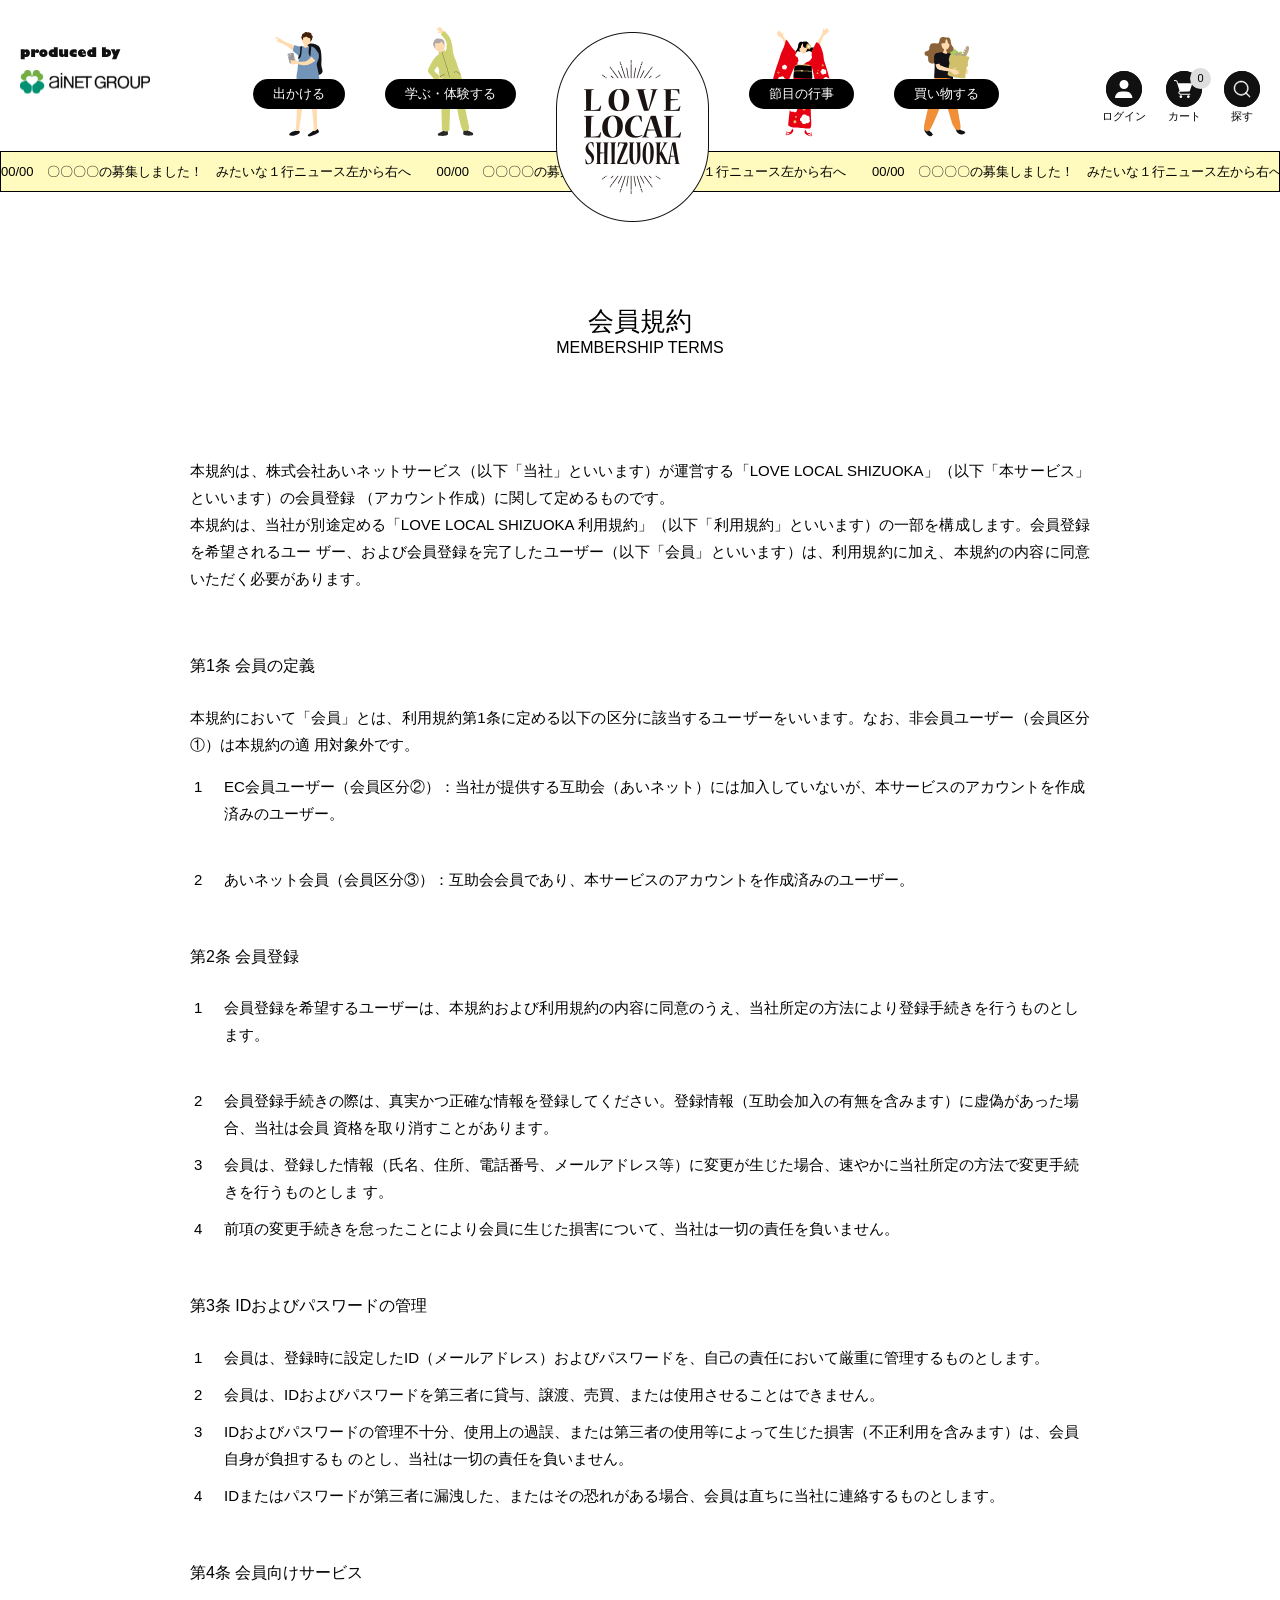
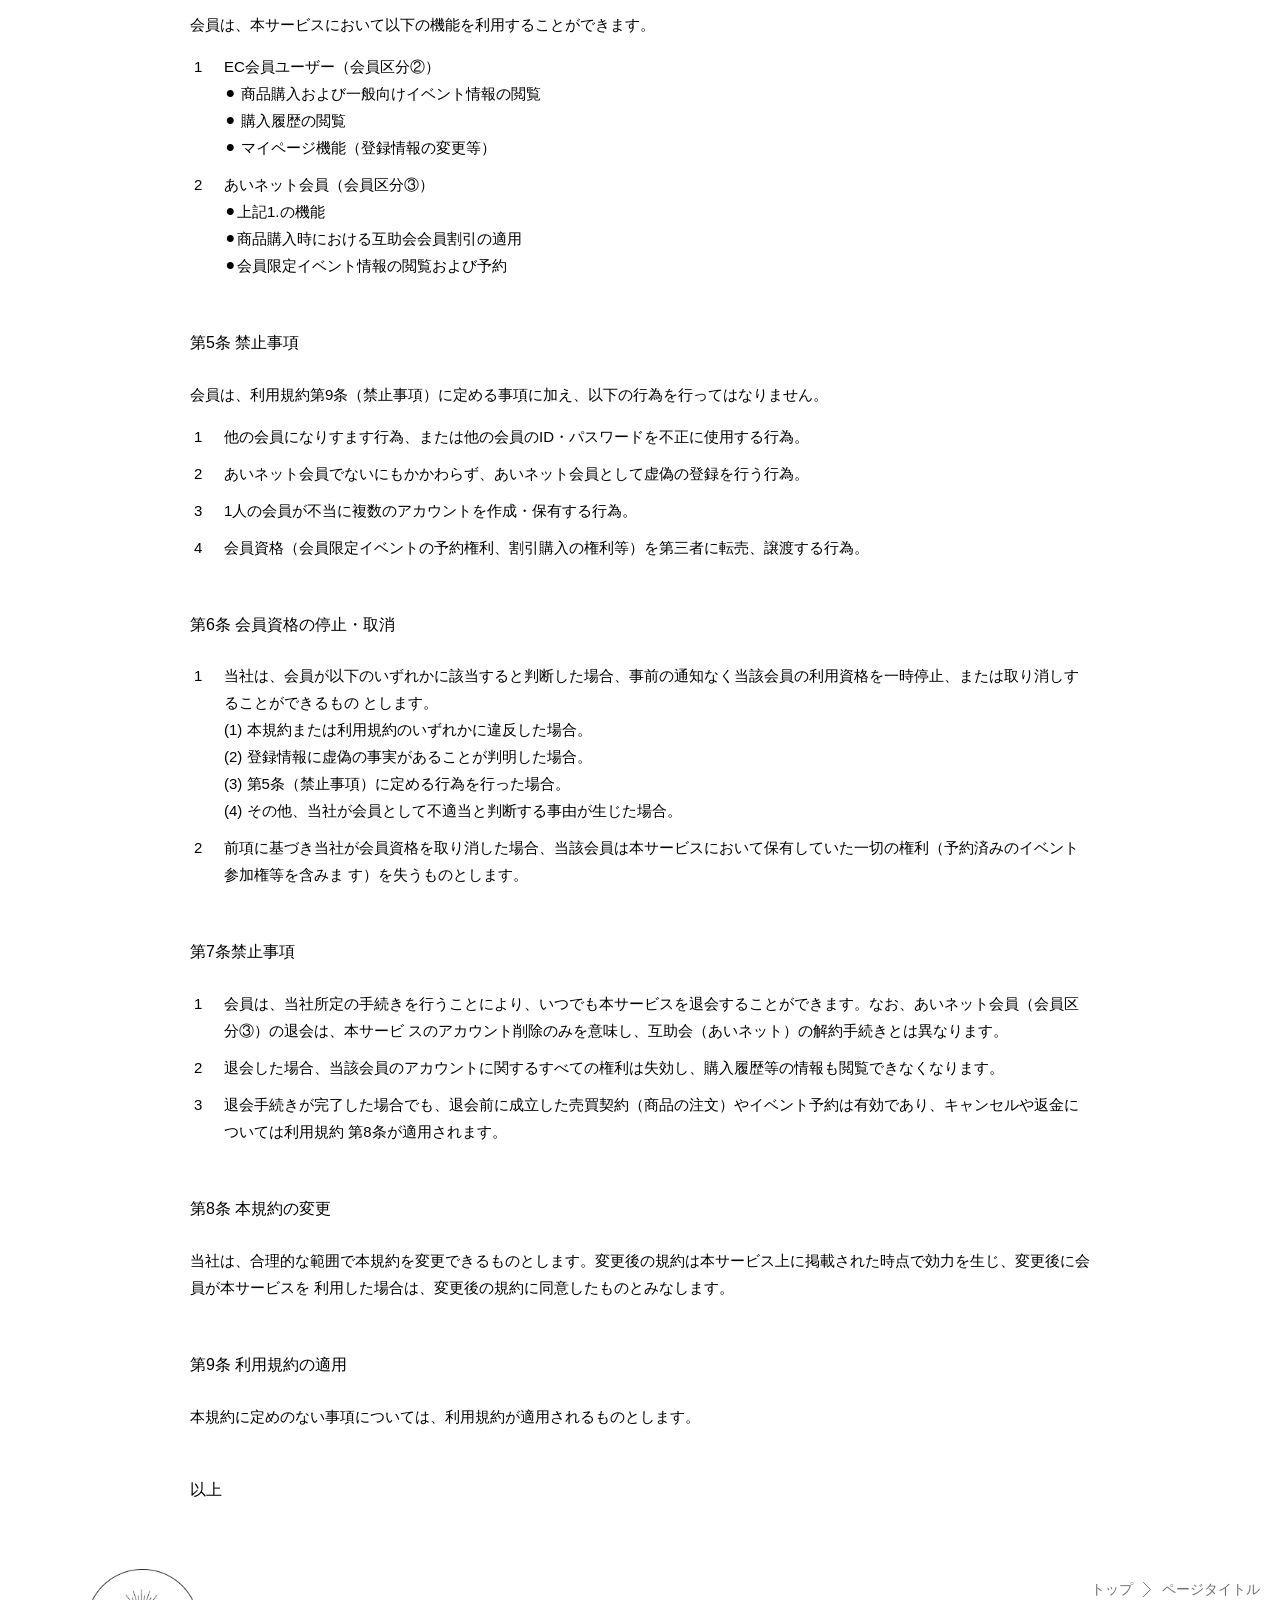
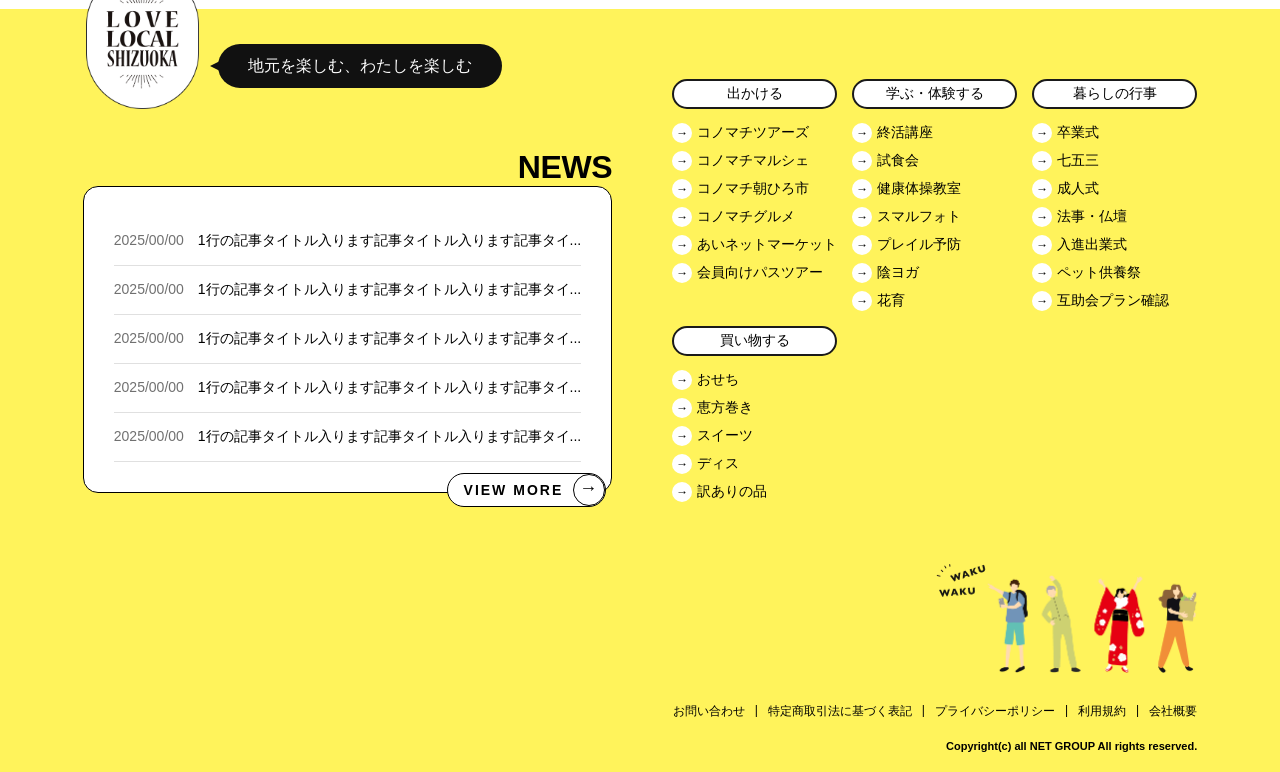
<file: index10.html>
<!DOCTYPE html>
<html lang="ja">

<head>
    <meta charset="UTF-8">
    <meta name="viewport" content="width=device-width, initial-scale=1.0">
    <title>Document</title>
    <link rel="stylesheet" href="style3.css" />
    <link rel="stylesheet" href="style2.css" />
    <link rel="stylesheet" href="style.css" />

    <link rel="stylesheet" href="https://cdn.jsdelivr.net/npm/swiper@11/swiper-bundle.min.css" />
</head>

<body>
    <header id="header" class="header-1">
        <div class="container">
            <div class="left-section" style="transform: translateY(-28px);">
                <img src="assets/left-logo.svg" alt="">
            </div>
            <!-- center nav -->
            <div class="nav-center">
                <div class="nav-items sm-hide md-hide" style="margin-top: 5px;">
                    <img src="assets/header-1st.svg" class="svg-icon" alt="">
                    <button class="center-nav-button">
                        出かける</button>

                    <div class="dropdown-menu">
                        <div class="menu-card">

                            <div class="main-button">
                                <span>出かける</span>
                                <div class="arrow-circle-drop">→</div>
                            </div>
                            <div class="menu-list">
                                <li class="menu-item"> <span class="arrow-circle-sub">→</span><span>出かけるー</span> </li>
                                <li class="menu-item"> <span class="arrow-circle-sub">→</span><span>コノマチツアーズ</span>
                                </li>
                                <li class="menu-item"> <span class="arrow-circle-sub">→</span><span>コノマチツアーズ</span>
                                </li>
                                <li class="menu-item"> <span class="arrow-circle-sub">→</span><span>コノマチツアーズ</span>
                                </li>
                                <li class="menu-item"> <span class="arrow-circle-sub">→</span><span>コノマチツアーズ</span>
                                </li>
                                <li class="menu-item"> <span class="arrow-circle-sub">→</span><span>あいネットマーケット</span>
                                </li>
                                <li class="menu-item"> <span class="arrow-circle-sub">→</span><span>会員向けバスツアー</span>
                                </li>
                            </div>
                        </div>


                    </div>
                </div>

                <div class="nav-items sm-hide md-hide">
                    <img src="assets/header-2nd.svg" class="svg-icon" alt="">

                    <button class="center-nav-button">
                        学ぶ・体験する
                    </button>
                    <div class="dropdown-menu">
                        <div class="menu-card">

                            <div class="main-button-green">
                                <span> 学ぶ・体験する</span>
                                <div class="arrow-circle-drop">→</div>
                            </div>
                            <div class="menu-list">
                                <li class="menu-item"> <span class="arrow-circle-sub-green">→</span><span>終活講座</span>
                                </li>
                                <li class="menu-item"> <span class="arrow-circle-sub-green">→</span><span>試食会</span>
                                </li>
                                <li class="menu-item"> <span class="arrow-circle-sub-green">→</span><span>健康体操教室</span>
                                </li>
                                <li class="menu-item"> <span class="arrow-circle-sub-green">→</span><span>スマイルフォト</span>
                                </li>
                                <li class="menu-item"> <span class="arrow-circle-sub-green">→</span><span>フレイル予防</span>
                                </li>
                                <li class="menu-item"> <span class="arrow-circle-sub-green">→</span><span>顔ヨガ</span>
                                </li>
                                <li class="menu-item"> <span class="arrow-circle-sub-green">→</span><span>花育</span>
                                </li>
                            </div>
                        </div>


                    </div>
                </div>

                <div class="center-logo-img">
                    <img src="assets/logo.png" width="153px" alt=""
                        style="z-index: 10; position: relative; transform: translateY(32px);">
                </div>

                <div class="nav-items sm-hide md-hide">
                    <img src="assets/header-3rd.svg" class="svg-icon" alt="">

                    <button class="center-nav-button">
                        節目の行事
                    </button>
                    <div class="dropdown-menu">
                        <div class="menu-card">

                            <div class="main-button-red">
                                <span>節目の行事</span>
                                <div class="arrow-circle-drop">→</div>
                            </div>
                            <div class="menu-list">
                                <li class="menu-item"> <span class="arrow-circle-sub-red">→</span><span>卒業式</span> </li>
                                <li class="menu-item"> <span class="arrow-circle-sub-red">→</span><span>七五三</span> </li>
                                <li class="menu-item"> <span class="arrow-circle-sub-red">→</span><span>成人式</span> </li>
                                <li class="menu-item"> <span class="arrow-circle-sub-red">→</span><span>法事・仏壇</span>
                                </li>
                                <li class="menu-item"> <span class="arrow-circle-sub-red">→</span><span>人形供養祭</span>
                                </li>
                                <li class="menu-item"> <span class="arrow-circle-sub-red">→</span><span>ペット供養祭</span>
                                </li>
                                <li class="menu-item"> <span class="arrow-circle-sub-red">→</span><span>互助会プラン関連</span>
                                </li>
                            </div>
                        </div>


                    </div>
                </div>
                <div class="nav-items sm-hide md-hide" style="margin-top: 10px;">
                    <img src="assets/header-4th.svg" class="svg-icon" alt="">

                    <button class="center-nav-button">
                        買い物する
                    </button>
                    <div class="dropdown-menu">
                        <div class="menu-card">

                            <div class="main-button-orange">
                                <span>買い物する</span>
                                <div class="arrow-circle-drop">→</div>
                            </div>
                            <div class="menu-list">
                                <li class="menu-item"> <span class="arrow-circle-sub-orange">→</span><span>おせち</span>
                                </li>
                                <li class="menu-item"> <span class="arrow-circle-sub-orange">→</span><span>恵方巻き</span>
                                </li>
                                <li class="menu-item"> <span class="arrow-circle-sub-orange">→</span><span>スイーツ</span>
                                </li>
                                <li class="menu-item"> <span class="arrow-circle-sub-orange">→</span><span>ティー</span>
                                </li>
                                <li class="menu-item"> <span class="arrow-circle-sub-orange">→</span><span>訳あり品</span>
                                </li>
                            </div>
                        </div>
                    </div>
                </div>
            </div>

            <div class="right-section">

                <div class="right-actions">
                    <img src="assets/profile.svg" class="profile-svg" alt="">
                    <span class="right-nav-button sm-hide md-hide">
                        ログイン
                    </span>
                </div>
                <div style="display: flex; gap:22px;align-items: center;">
                    <div class="right-actions" style="position: relative;">
                        <div class="cart-0">
                            0
                        </div>
                        <img src="assets/cart.svg" class="cart-svg" alt="">


                        <span class="right-nav-button sm-hide md-hide">
                            カート
                        </span>
                    </div>

                    <div class="right-actions sm-hide md-hide " id="search-menu">
                        <img src="assets/search.svg" alt="">


                        <span class="right-nav-button sm-hide md-hide">
                            探す
                        </span>

                    </div>
                </div>

                <div class="lg-hide hamburger" style="margin-left: 6px;">
                    <div style="display: block; background: #000; width: 30px; height: 2px;"></div>
                    <div style="display: block; background: #000; width: 30px; height: 2px;"></div>
                </div>
            </div>
        </div>
        <div class="marquee-container">
            <div>
                <span
                    class="marquee-text">00/00　〇〇〇〇の募集しました！　みたいな１行ニュース左から右へ　　00/00　〇〇〇〇の募集しました！　みたいな１行ニュース左から右へ　　00/00　〇〇〇〇の募集しました！　みたいな１行ニュース左から右へ　00/00　〇〇〇〇の募集しました！　みたいな１行ニュース左から右へ
                    00/00　〇〇〇〇の募集しました！　みたいな１行ニュース左から右へ　　00/00　〇〇〇〇の募集しました！　みたいな１行ニュース左から右へ　　00/00　〇〇〇〇の募集しました！　みたいな１行ニュース左から右へ　00/00　〇〇〇〇の募集しました！　みたいな１行ニュース左から右へ</span>
            </div>
        </div>
    </header>
    <div id="search-box-header" class="search-box">


        <div class="search-box-container">

            <img src="assets/Group 141032.svg" alt="">

            <div class="mid-container">

                <div>

                    <span>地元を楽しむ</span>
                    <img src="assets/mid.svg" alt="" style="margin: 0 22px;">
                    <span>わたしを楽しむ</span>
                </div>
                <div class="search-menu-box">
                    <input type="text" name="" id="" placeholder="何をお探しですか？">
                    <img src="assets/search-box.svg" alt="">
                </div>
                <div>
                    <img src="assets/cross.svg" id="cross" alt="">
                </div>
            </div>
            <img src="assets/2.svg" alt="">
        </div>
    </div>

    <header id="header2" style="background-color: #FFF35B; " class="header-2">
        <div class="container-2">

            <div class="left-section">
                <img src="assets/left-logo.svg" alt="">
            </div>
            <!-- center nav -->
            <div class="nav-center">

                <div class="nav-items-2 sm-hide md-hide">
                    <img src="assets/header-1st.svg" class="svg-icon" alt="">

                    <button class="center-nav-button-2">
                        出かける
                        <div class="dropdown-menu-2">
                            <div class="menu-card">

                                <div class="main-button">
                                    <span>出かける</span>
                                    <div class="arrow-circle-drop" style="padding-bottom: 5px;">→</div>
                                </div>
                                <div class="menu-list">
                                    <li class="menu-item"> <span class="arrow-circle-sub"
                                            style="padding-bottom: 5px;">→</span><span>出かけるー</span> </li>
                                    <li class="menu-item"> <span class="arrow-circle-sub"
                                            style="padding-bottom: 5px;">→</span><span>コノマチツアーズ</span> </li>
                                    <li class="menu-item"> <span class="arrow-circle-sub"
                                            style="padding-bottom: 5px;">→</span><span>コノマチツアーズ</span> </li>
                                    <li class="menu-item"> <span class="arrow-circle-sub"
                                            style="padding-bottom: 5px;">→</span><span>コノマチツアーズ</span> </li>
                                    <li class="menu-item"> <span class="arrow-circle-sub"
                                            style="padding-bottom: 5px;">→</span><span>コノマチツアーズ</span> </li>
                                    <li class="menu-item"> <span class="arrow-circle-sub"
                                            style="padding-bottom: 5px;">→</span><span>あいネットマーケット</span> </li>
                                    <li class="menu-item"> <span class="arrow-circle-sub"
                                            style="padding-bottom: 5px;">→</span><span>会員向けバスツアー</span> </li>
                                </div>
                            </div>


                        </div>
                    </button>


                </div>

                <div class="nav-items-3 sm-hide md-hide">
                    <img src="assets/header-2nd.svg" class="svg-icon" alt="">

                    <button class="center-nav-button-2">
                        学ぶ・体験する
                        <div class="dropdown-menu-2" style="left:365px">
                            <div class="menu-card">

                                <div class="main-button-green">
                                    <span>出かける</span>
                                    <div class="arrow-circle-drop" style="padding-bottom: 5px;">→</div>
                                </div>
                                <div class="menu-list">
                                    <li class="menu-item"> <span class="arrow-circle-sub-green"
                                            style="padding-bottom: 5px;">→</span><span>終活講座</span> </li>
                                    <li class="menu-item"> <span class="arrow-circle-sub-green"
                                            style="padding-bottom: 5px;">→</span><span>試食会</span> </li>
                                    <li class="menu-item"> <span class="arrow-circle-sub-green"
                                            style="padding-bottom: 5px;">→</span><span>健康体操教室</span> </li>
                                    <li class="menu-item"> <span class="arrow-circle-sub-green"
                                            style="padding-bottom: 5px;">→</span><span>スマイルフォト</span> </li>
                                    <li class="menu-item"> <span class="arrow-circle-sub-green"
                                            style="padding-bottom: 5px;">→</span><span>フレイル予防</span> </li>
                                    <li class="menu-item"> <span class="arrow-circle-sub-green"
                                            style="padding-bottom: 5px;">→</span><span>顔ヨガ</span> </li>
                                    <li class="menu-item"> <span class="arrow-circle-sub-green"
                                            style="padding-bottom: 5px;">→</span><span>花育</span> </li>
                                </div>
                            </div>


                        </div>
                    </button>

                </div>

                <div class="center-logo-img">
                    <img class="header-2-logo" src="assets/header2-log.png" alt="">
                </div>

                <div class="nav-items-2 sm-hide md-hide">
                    <img src="assets/header-3rd.svg" class="svg-icon" alt="">



                    <button class="center-nav-button-2">
                        節目の行事
                        <div class="dropdown-menu-2" style="right: 365px;left: unset;">
                            <div class="menu-card">

                                <div class="main-button-red">
                                    <span>節目の行事</span>
                                    <div class="arrow-circle-drop" style="padding-bottom: 5px;">→</div>
                                </div>
                                <div class="menu-list">
                                    <li class="menu-item"> <span class="arrow-circle-sub-red"
                                            style="padding-bottom: 5px;">→</span><span>卒業式</span> </li>
                                    <li class="menu-item"> <span class="arrow-circle-sub-red"
                                            style="padding-bottom: 5px;">→</span><span>七五三</span> </li>
                                    <li class="menu-item"> <span class="arrow-circle-sub-red"
                                            style="padding-bottom: 5px;">→</span><span>成人式</span> </li>
                                    <li class="menu-item"> <span class="arrow-circle-sub-red"
                                            style="padding-bottom: 5px;">→</span><span>法事・仏壇</span> </li>
                                    <li class="menu-item"> <span class="arrow-circle-sub-red"
                                            style="padding-bottom: 5px;">→</span><span>人形供養祭</span> </li>
                                    <li class="menu-item"> <span class="arrow-circle-sub-red"
                                            style="padding-bottom: 5px;">→</span><span>ペット供養祭</span> </li>
                                    <li class="menu-item"> <span class="arrow-circle-sub-red"
                                            style="padding-bottom: 5px;">→</span><span>互助会プラン関連</span> </li>
                                </div>
                            </div>


                        </div>
                    </button>

                </div>
                <div class="nav-items-3 sm-hide md-hide">
                    <img src="assets/header-4th.svg" class="svg-icon" alt="">

                    <button class="center-nav-button-2">
                        買い物する
                        <div class="dropdown-menu-2" style="right: 172px; left: unset;">
                            <div class="menu-card">

                                <div class="main-button-orange">
                                    <span>買い物する</span>
                                    <div class="arrow-circle-drop" style="padding-bottom: 5px;">→</div>
                                </div>
                                <div class="menu-list">
                                    <li class="menu-item"> <span class="arrow-circle-sub-orange"
                                            style="padding-bottom: 5px;">→</span><span>おせち</span> </li>
                                    <li class="menu-item"> <span class="arrow-circle-sub-orange"
                                            style="padding-bottom: 5px;">→</span><span>恵方巻き</span> </li>
                                    <li class="menu-item"> <span class="arrow-circle-sub-orange"
                                            style="padding-bottom: 5px;">→</span><span>スイーツ</span> </li>
                                    <li class="menu-item"> <span class="arrow-circle-sub-orange"
                                            style="padding-bottom: 5px;">→</span><span>ティー</span> </li>
                                    <li class="menu-item"> <span class="arrow-circle-sub-orange"
                                            style="padding-bottom: 5px;">→</span><span>訳あり品</span> </li>
                                </div>
                            </div>


                        </div>
                    </button>

                </div>
            </div>
            <div class="right-section">
                <div class="right-actions">
                    <img src="assets/profile.svg" class="profile-svg" alt="">

                    <span class="right-nav-button sm-hide md-hide">
                        ログイン
                    </span>
                </div>
                <div style="display:flex;gap:22px;">
                    <div class="right-actions" style="margin-bottom:3px; position: relative;">
                        <div class="cart-0">
                            0
                        </div>
                        <img src="assets/cart.svg" class="cart-svg" alt="">


                        <span class="right-nav-button sm-hide md-hide">
                            カート
                        </span>
                    </div>

                    <div class="right-actions sm-hide md-hide" id="search-menu-2">
                        <img src="assets/search.svg" alt="">

                        <span class="right-nav-button sm-hide md-hide">
                            探す
                        </span>
                    </div>
                </div>

                <div class="lg-hide hamburger" style="margin-left: 6px;">
                    <div style="display: block; background: #000; width: 30px; height: 2px;"></div>
                    <div style="display: block; background: #000; width: 30px; height: 2px;"></div>
                </div>
            </div>
    </header>
    <a id="scrollToTop" style="position:fixed;bottom: 16px; right: 16px;z-index: 9999;transition: all 0.3s ease-in;">
        <img src="assets/scroll top-arrow.svg" alt="">

    </a>
    <!-- off canvas menu -->
    <div class="off-canvas-menu">
        <div class="menu-header" style="display: flex; justify-content:space-between; align-items: center;">
            <div style="display: flex; gap: 20px; align-items: flex-end;">
                <img src="assets/profile.svg" width="46px" height="46px" alt="">

                <div style="position: relative; width: 46px; height: 46px; ">
                    <span class="cart-01">0</span>
                    <img src="assets/cart.svg" width="46px" height="46px" alt="">

                </div>
            </div>
            <img src="assets/cross.svg" width="29.8px" height="29.8px" id="close" alt="">
        </div>
        <div class="search-menu">
            <input type="text" name="" id="" placeholder="何をお探しですか？">
            <img src="assets/search-box.svg" width="35px" height="35px" alt="">

        </div>

        <div class="list-container">
            <div class="main-button-off" style="margin-top: 40px;background:#66b3f5;">
                <span>出かける</span>
                <svg width="30" height="30" viewBox="0 0 40 40" fill="none" xmlns="http://www.w3.org/2000/svg">
                    <path
                        d="M20 40C31.0457 40 40 31.0457 40 20C40 8.9543 31.0457 0 20 0C8.9543 0 0 8.9543 0 20C0 31.0457 8.9543 40 20 40Z"
                        fill="" />
                    <path
                        d="M31.2498 19.2909L20.0038 12.4349C19.9141 12.3826 19.8144 12.3497 19.7111 12.3384C19.6079 12.3271 19.5034 12.3376 19.4045 12.3693C19.3056 12.401 19.2144 12.4531 19.137 12.5223C19.0595 12.5915 18.9974 12.6762 18.9548 12.7709C18.8422 12.9777 18.7951 13.2139 18.8195 13.4482C18.844 13.6824 18.9389 13.9037 19.0918 14.0829L23.8268 19.1829H10.4128C10.1724 19.2094 9.95194 19.3288 9.79837 19.5156C9.6448 19.7025 9.57032 19.9419 9.59082 20.1829C9.57006 20.4239 9.64444 20.6635 9.79806 20.8504C9.95168 21.0372 10.1723 21.1566 10.4128 21.1829H23.8238L19.0908 26.2829C18.9378 26.4622 18.8429 26.6837 18.8184 26.9181C18.7939 27.1525 18.8412 27.3888 18.9538 27.5959C19.0171 27.7242 19.1138 27.8331 19.2339 27.9109C19.354 27.9887 19.4928 28.0326 19.6358 28.0379C19.7656 28.0372 19.8927 28.0005 20.0028 27.9319L31.2498 21.0849C31.3906 20.9815 31.505 20.8464 31.5839 20.6906C31.6628 20.5347 31.7039 20.3625 31.7039 20.1879C31.7039 20.0132 31.6628 19.841 31.5839 19.6852C31.505 19.5293 31.3906 19.3943 31.2498 19.2909Z"
                        fill="#" />
                </svg>

            </div>
            <div>

                <div class="sub-container">
                    <div class="sub-menu-list">
                        <li>
                            <svg width="30" height="30" class="svg-blue" viewBox="0 0 33 33" fill="none"
                                xmlns="http://www.w3.org/2000/svg">
                                <path
                                    d="M16.5 33C25.6127 33 33 25.6127 33 16.5C33 7.3873 25.6127 0 16.5 0C7.3873 0 0 7.3873 0 16.5C0 25.6127 7.3873 33 16.5 33Z"
                                    fill="" />
                                <path
                                    d="M24.7238 15.263L15.8258 9.83896C15.7548 9.79752 15.6759 9.77147 15.5942 9.76252C15.5125 9.75357 15.4298 9.7619 15.3515 9.78699C15.2732 9.81208 15.2011 9.85335 15.1398 9.90813C15.0785 9.96291 15.0295 10.03 14.9958 10.105C14.9067 10.2686 14.8693 10.4554 14.8886 10.6407C14.9079 10.8261 14.9829 11.0012 15.1038 11.143L18.8498 15.181H8.23879C8.0481 15.2017 7.87312 15.2963 7.75142 15.4446C7.62971 15.5928 7.57096 15.7829 7.58779 15.974C7.57096 16.165 7.62971 16.3551 7.75142 16.5033C7.87312 16.6516 8.0481 16.7462 8.23879 16.767H18.8488L15.1038 20.802C14.9828 20.9439 14.9077 21.1192 14.8885 21.3047C14.8692 21.4902 14.9066 21.6772 14.9958 21.841C15.046 21.9424 15.1227 22.0284 15.2177 22.0898C15.3128 22.1512 15.4227 22.1858 15.5358 22.19C15.6387 22.1894 15.7394 22.1603 15.8268 22.106L24.7268 16.682C24.8382 16.6002 24.9288 16.4934 24.9912 16.3701C25.0537 16.2469 25.0862 16.1106 25.0862 15.9725C25.0862 15.8343 25.0537 15.698 24.9912 15.5748C24.9288 15.4515 24.8382 15.3447 24.7268 15.263"
                                    fill="white" />
                            </svg>
                            <span>コノマチツアーズ</span>
                        </li>
                        <li><svg width="30" height="30" class="svg-blue" viewBox="0 0 33 33" fill="none"
                                xmlns="http://www.w3.org/2000/svg">
                                <path
                                    d="M16.5 33C25.6127 33 33 25.6127 33 16.5C33 7.3873 25.6127 0 16.5 0C7.3873 0 0 7.3873 0 16.5C0 25.6127 7.3873 33 16.5 33Z"
                                    fill="" />
                                <path
                                    d="M24.7238 15.263L15.8258 9.83896C15.7548 9.79752 15.6759 9.77147 15.5942 9.76252C15.5125 9.75357 15.4298 9.7619 15.3515 9.78699C15.2732 9.81208 15.2011 9.85335 15.1398 9.90813C15.0785 9.96291 15.0295 10.03 14.9958 10.105C14.9067 10.2686 14.8693 10.4554 14.8886 10.6407C14.9079 10.8261 14.9829 11.0012 15.1038 11.143L18.8498 15.181H8.23879C8.0481 15.2017 7.87312 15.2963 7.75142 15.4446C7.62971 15.5928 7.57096 15.7829 7.58779 15.974C7.57096 16.165 7.62971 16.3551 7.75142 16.5033C7.87312 16.6516 8.0481 16.7462 8.23879 16.767H18.8488L15.1038 20.802C14.9828 20.9439 14.9077 21.1192 14.8885 21.3047C14.8692 21.4902 14.9066 21.6772 14.9958 21.841C15.046 21.9424 15.1227 22.0284 15.2177 22.0898C15.3128 22.1512 15.4227 22.1858 15.5358 22.19C15.6387 22.1894 15.7394 22.1603 15.8268 22.106L24.7268 16.682C24.8382 16.6002 24.9288 16.4934 24.9912 16.3701C25.0537 16.2469 25.0862 16.1106 25.0862 15.9725C25.0862 15.8343 25.0537 15.698 24.9912 15.5748C24.9288 15.4515 24.8382 15.3447 24.7268 15.263"
                                    fill="white" />
                            </svg>
                            <span>コノマチマルシェ</span>
                        </li>

                        <li><svg width="30" height="30" class="svg-blue" viewBox="0 0 33 33" fill="none"
                                xmlns="http://www.w3.org/2000/svg">
                                <path
                                    d="M16.5 33C25.6127 33 33 25.6127 33 16.5C33 7.3873 25.6127 0 16.5 0C7.3873 0 0 7.3873 0 16.5C0 25.6127 7.3873 33 16.5 33Z"
                                    fill="" />
                                <path
                                    d="M24.7238 15.263L15.8258 9.83896C15.7548 9.79752 15.6759 9.77147 15.5942 9.76252C15.5125 9.75357 15.4298 9.7619 15.3515 9.78699C15.2732 9.81208 15.2011 9.85335 15.1398 9.90813C15.0785 9.96291 15.0295 10.03 14.9958 10.105C14.9067 10.2686 14.8693 10.4554 14.8886 10.6407C14.9079 10.8261 14.9829 11.0012 15.1038 11.143L18.8498 15.181H8.23879C8.0481 15.2017 7.87312 15.2963 7.75142 15.4446C7.62971 15.5928 7.57096 15.7829 7.58779 15.974C7.57096 16.165 7.62971 16.3551 7.75142 16.5033C7.87312 16.6516 8.0481 16.7462 8.23879 16.767H18.8488L15.1038 20.802C14.9828 20.9439 14.9077 21.1192 14.8885 21.3047C14.8692 21.4902 14.9066 21.6772 14.9958 21.841C15.046 21.9424 15.1227 22.0284 15.2177 22.0898C15.3128 22.1512 15.4227 22.1858 15.5358 22.19C15.6387 22.1894 15.7394 22.1603 15.8268 22.106L24.7268 16.682C24.8382 16.6002 24.9288 16.4934 24.9912 16.3701C25.0537 16.2469 25.0862 16.1106 25.0862 15.9725C25.0862 15.8343 25.0537 15.698 24.9912 15.5748C24.9288 15.4515 24.8382 15.3447 24.7268 15.263"
                                    fill="white" />
                            </svg>
                            <span>コノマチ朝だけ市</span>
                        </li>
                        <li><svg width="30" height="30" class="svg-blue" viewBox="0 0 33 33" fill="none"
                                xmlns="http://www.w3.org/2000/svg">
                                <path
                                    d="M16.5 33C25.6127 33 33 25.6127 33 16.5C33 7.3873 25.6127 0 16.5 0C7.3873 0 0 7.3873 0 16.5C0 25.6127 7.3873 33 16.5 33Z"
                                    fill="" />
                                <path
                                    d="M24.7238 15.263L15.8258 9.83896C15.7548 9.79752 15.6759 9.77147 15.5942 9.76252C15.5125 9.75357 15.4298 9.7619 15.3515 9.78699C15.2732 9.81208 15.2011 9.85335 15.1398 9.90813C15.0785 9.96291 15.0295 10.03 14.9958 10.105C14.9067 10.2686 14.8693 10.4554 14.8886 10.6407C14.9079 10.8261 14.9829 11.0012 15.1038 11.143L18.8498 15.181H8.23879C8.0481 15.2017 7.87312 15.2963 7.75142 15.4446C7.62971 15.5928 7.57096 15.7829 7.58779 15.974C7.57096 16.165 7.62971 16.3551 7.75142 16.5033C7.87312 16.6516 8.0481 16.7462 8.23879 16.767H18.8488L15.1038 20.802C14.9828 20.9439 14.9077 21.1192 14.8885 21.3047C14.8692 21.4902 14.9066 21.6772 14.9958 21.841C15.046 21.9424 15.1227 22.0284 15.2177 22.0898C15.3128 22.1512 15.4227 22.1858 15.5358 22.19C15.6387 22.1894 15.7394 22.1603 15.8268 22.106L24.7268 16.682C24.8382 16.6002 24.9288 16.4934 24.9912 16.3701C25.0537 16.2469 25.0862 16.1106 25.0862 15.9725C25.0862 15.8343 25.0537 15.698 24.9912 15.5748C24.9288 15.4515 24.8382 15.3447 24.7268 15.263"
                                    fill="white" />
                            </svg>
                            <span>コノマチグルメ</span>
                        </li>
                        <li><svg width="30" height="30" class="svg-blue" viewBox="0 0 33 33" fill="none"
                                xmlns="http://www.w3.org/2000/svg">
                                <path
                                    d="M16.5 33C25.6127 33 33 25.6127 33 16.5C33 7.3873 25.6127 0 16.5 0C7.3873 0 0 7.3873 0 16.5C0 25.6127 7.3873 33 16.5 33Z"
                                    fill="" />
                                <path
                                    d="M24.7238 15.263L15.8258 9.83896C15.7548 9.79752 15.6759 9.77147 15.5942 9.76252C15.5125 9.75357 15.4298 9.7619 15.3515 9.78699C15.2732 9.81208 15.2011 9.85335 15.1398 9.90813C15.0785 9.96291 15.0295 10.03 14.9958 10.105C14.9067 10.2686 14.8693 10.4554 14.8886 10.6407C14.9079 10.8261 14.9829 11.0012 15.1038 11.143L18.8498 15.181H8.23879C8.0481 15.2017 7.87312 15.2963 7.75142 15.4446C7.62971 15.5928 7.57096 15.7829 7.58779 15.974C7.57096 16.165 7.62971 16.3551 7.75142 16.5033C7.87312 16.6516 8.0481 16.7462 8.23879 16.767H18.8488L15.1038 20.802C14.9828 20.9439 14.9077 21.1192 14.8885 21.3047C14.8692 21.4902 14.9066 21.6772 14.9958 21.841C15.046 21.9424 15.1227 22.0284 15.2177 22.0898C15.3128 22.1512 15.4227 22.1858 15.5358 22.19C15.6387 22.1894 15.7394 22.1603 15.8268 22.106L24.7268 16.682C24.8382 16.6002 24.9288 16.4934 24.9912 16.3701C25.0537 16.2469 25.0862 16.1106 25.0862 15.9725C25.0862 15.8343 25.0537 15.698 24.9912 15.5748C24.9288 15.4515 24.8382 15.3447 24.7268 15.263"
                                    fill="white" />
                            </svg>
                            <span>あいネットマーケット</span>
                        </li>
                        <li><svg width="30" height="30" class="svg-blue" viewBox="0 0 33 33" fill="none"
                                xmlns="http://www.w3.org/2000/svg">
                                <path
                                    d="M16.5 33C25.6127 33 33 25.6127 33 16.5C33 7.3873 25.6127 0 16.5 0C7.3873 0 0 7.3873 0 16.5C0 25.6127 7.3873 33 16.5 33Z"
                                    fill="" />
                                <path
                                    d="M24.7238 15.263L15.8258 9.83896C15.7548 9.79752 15.6759 9.77147 15.5942 9.76252C15.5125 9.75357 15.4298 9.7619 15.3515 9.78699C15.2732 9.81208 15.2011 9.85335 15.1398 9.90813C15.0785 9.96291 15.0295 10.03 14.9958 10.105C14.9067 10.2686 14.8693 10.4554 14.8886 10.6407C14.9079 10.8261 14.9829 11.0012 15.1038 11.143L18.8498 15.181H8.23879C8.0481 15.2017 7.87312 15.2963 7.75142 15.4446C7.62971 15.5928 7.57096 15.7829 7.58779 15.974C7.57096 16.165 7.62971 16.3551 7.75142 16.5033C7.87312 16.6516 8.0481 16.7462 8.23879 16.767H18.8488L15.1038 20.802C14.9828 20.9439 14.9077 21.1192 14.8885 21.3047C14.8692 21.4902 14.9066 21.6772 14.9958 21.841C15.046 21.9424 15.1227 22.0284 15.2177 22.0898C15.3128 22.1512 15.4227 22.1858 15.5358 22.19C15.6387 22.1894 15.7394 22.1603 15.8268 22.106L24.7268 16.682C24.8382 16.6002 24.9288 16.4934 24.9912 16.3701C25.0537 16.2469 25.0862 16.1106 25.0862 15.9725C25.0862 15.8343 25.0537 15.698 24.9912 15.5748C24.9288 15.4515 24.8382 15.3447 24.7268 15.263"
                                    fill="white" />
                            </svg>
                            <span>会員向けバスツアー</span>
                        </li>
                    </div>

                    <img src="assets/header-1st.svg" width="92px" height="200px" alt="">
                </div>

            </div>

        </div>
        <div class="list-container">
            <div class="main-button-off" style="margin-top: 40px;background:#B2CB4A;">
                <span>学ぶ・体験する</span>
                <svg width="30" height="30" viewBox="0 0 40 40" fill="none" xmlns="http://www.w3.org/2000/svg">
                    <path
                        d="M20 40C31.0457 40 40 31.0457 40 20C40 8.9543 31.0457 0 20 0C8.9543 0 0 8.9543 0 20C0 31.0457 8.9543 40 20 40Z"
                        fill="" />
                    <path
                        d="M31.2498 19.2909L20.0038 12.4349C19.9141 12.3826 19.8144 12.3497 19.7111 12.3384C19.6079 12.3271 19.5034 12.3376 19.4045 12.3693C19.3056 12.401 19.2144 12.4531 19.137 12.5223C19.0595 12.5915 18.9974 12.6762 18.9548 12.7709C18.8422 12.9777 18.7951 13.2139 18.8195 13.4482C18.844 13.6824 18.9389 13.9037 19.0918 14.0829L23.8268 19.1829H10.4128C10.1724 19.2094 9.95194 19.3288 9.79837 19.5156C9.6448 19.7025 9.57032 19.9419 9.59082 20.1829C9.57006 20.4239 9.64444 20.6635 9.79806 20.8504C9.95168 21.0372 10.1723 21.1566 10.4128 21.1829H23.8238L19.0908 26.2829C18.9378 26.4622 18.8429 26.6837 18.8184 26.9181C18.7939 27.1525 18.8412 27.3888 18.9538 27.5959C19.0171 27.7242 19.1138 27.8331 19.2339 27.9109C19.354 27.9887 19.4928 28.0326 19.6358 28.0379C19.7656 28.0372 19.8927 28.0005 20.0028 27.9319L31.2498 21.0849C31.3906 20.9815 31.505 20.8464 31.5839 20.6906C31.6628 20.5347 31.7039 20.3625 31.7039 20.1879C31.7039 20.0132 31.6628 19.841 31.5839 19.6852C31.505 19.5293 31.3906 19.3943 31.2498 19.2909Z"
                        fill="#" />
                </svg>

            </div>
            <div class="sub-container">


                <div class="sub-menu-list">
                    <li><svg width="30" height="30" class="svg-green" viewBox="0 0 33 33" fill="none"
                            xmlns="http://www.w3.org/2000/svg">
                            <path
                                d="M16.5 33C25.6127 33 33 25.6127 33 16.5C33 7.3873 25.6127 0 16.5 0C7.3873 0 0 7.3873 0 16.5C0 25.6127 7.3873 33 16.5 33Z"
                                fill="" />
                            <path
                                d="M24.7238 15.263L15.8258 9.83896C15.7548 9.79752 15.6759 9.77147 15.5942 9.76252C15.5125 9.75357 15.4298 9.7619 15.3515 9.78699C15.2732 9.81208 15.2011 9.85335 15.1398 9.90813C15.0785 9.96291 15.0295 10.03 14.9958 10.105C14.9067 10.2686 14.8693 10.4554 14.8886 10.6407C14.9079 10.8261 14.9829 11.0012 15.1038 11.143L18.8498 15.181H8.23879C8.0481 15.2017 7.87312 15.2963 7.75142 15.4446C7.62971 15.5928 7.57096 15.7829 7.58779 15.974C7.57096 16.165 7.62971 16.3551 7.75142 16.5033C7.87312 16.6516 8.0481 16.7462 8.23879 16.767H18.8488L15.1038 20.802C14.9828 20.9439 14.9077 21.1192 14.8885 21.3047C14.8692 21.4902 14.9066 21.6772 14.9958 21.841C15.046 21.9424 15.1227 22.0284 15.2177 22.0898C15.3128 22.1512 15.4227 22.1858 15.5358 22.19C15.6387 22.1894 15.7394 22.1603 15.8268 22.106L24.7268 16.682C24.8382 16.6002 24.9288 16.4934 24.9912 16.3701C25.0537 16.2469 25.0862 16.1106 25.0862 15.9725C25.0862 15.8343 25.0537 15.698 24.9912 15.5748C24.9288 15.4515 24.8382 15.3447 24.7268 15.263"
                                fill="white" />
                        </svg>
                        <span>終活講座</span>
                    </li>
                    <li><svg width="30" height="30" class="svg-green" viewBox="0 0 33 33" fill="none"
                            xmlns="http://www.w3.org/2000/svg">
                            <path
                                d="M16.5 33C25.6127 33 33 25.6127 33 16.5C33 7.3873 25.6127 0 16.5 0C7.3873 0 0 7.3873 0 16.5C0 25.6127 7.3873 33 16.5 33Z"
                                fill="" />
                            <path
                                d="M24.7238 15.263L15.8258 9.83896C15.7548 9.79752 15.6759 9.77147 15.5942 9.76252C15.5125 9.75357 15.4298 9.7619 15.3515 9.78699C15.2732 9.81208 15.2011 9.85335 15.1398 9.90813C15.0785 9.96291 15.0295 10.03 14.9958 10.105C14.9067 10.2686 14.8693 10.4554 14.8886 10.6407C14.9079 10.8261 14.9829 11.0012 15.1038 11.143L18.8498 15.181H8.23879C8.0481 15.2017 7.87312 15.2963 7.75142 15.4446C7.62971 15.5928 7.57096 15.7829 7.58779 15.974C7.57096 16.165 7.62971 16.3551 7.75142 16.5033C7.87312 16.6516 8.0481 16.7462 8.23879 16.767H18.8488L15.1038 20.802C14.9828 20.9439 14.9077 21.1192 14.8885 21.3047C14.8692 21.4902 14.9066 21.6772 14.9958 21.841C15.046 21.9424 15.1227 22.0284 15.2177 22.0898C15.3128 22.1512 15.4227 22.1858 15.5358 22.19C15.6387 22.1894 15.7394 22.1603 15.8268 22.106L24.7268 16.682C24.8382 16.6002 24.9288 16.4934 24.9912 16.3701C25.0537 16.2469 25.0862 16.1106 25.0862 15.9725C25.0862 15.8343 25.0537 15.698 24.9912 15.5748C24.9288 15.4515 24.8382 15.3447 24.7268 15.263"
                                fill="white" />
                        </svg>
                        <span>試食会</span>
                    </li>

                    <li><svg width="30" height="30" class="svg-green" viewBox="0 0 33 33" fill="none"
                            xmlns="http://www.w3.org/2000/svg">
                            <path
                                d="M16.5 33C25.6127 33 33 25.6127 33 16.5C33 7.3873 25.6127 0 16.5 0C7.3873 0 0 7.3873 0 16.5C0 25.6127 7.3873 33 16.5 33Z"
                                fill="" />
                            <path
                                d="M24.7238 15.263L15.8258 9.83896C15.7548 9.79752 15.6759 9.77147 15.5942 9.76252C15.5125 9.75357 15.4298 9.7619 15.3515 9.78699C15.2732 9.81208 15.2011 9.85335 15.1398 9.90813C15.0785 9.96291 15.0295 10.03 14.9958 10.105C14.9067 10.2686 14.8693 10.4554 14.8886 10.6407C14.9079 10.8261 14.9829 11.0012 15.1038 11.143L18.8498 15.181H8.23879C8.0481 15.2017 7.87312 15.2963 7.75142 15.4446C7.62971 15.5928 7.57096 15.7829 7.58779 15.974C7.57096 16.165 7.62971 16.3551 7.75142 16.5033C7.87312 16.6516 8.0481 16.7462 8.23879 16.767H18.8488L15.1038 20.802C14.9828 20.9439 14.9077 21.1192 14.8885 21.3047C14.8692 21.4902 14.9066 21.6772 14.9958 21.841C15.046 21.9424 15.1227 22.0284 15.2177 22.0898C15.3128 22.1512 15.4227 22.1858 15.5358 22.19C15.6387 22.1894 15.7394 22.1603 15.8268 22.106L24.7268 16.682C24.8382 16.6002 24.9288 16.4934 24.9912 16.3701C25.0537 16.2469 25.0862 16.1106 25.0862 15.9725C25.0862 15.8343 25.0537 15.698 24.9912 15.5748C24.9288 15.4515 24.8382 15.3447 24.7268 15.263"
                                fill="white" />
                        </svg>
                        <span>健康体操教室</span>
                    </li>
                    <li><svg width="30" height="30" class="svg-green" viewBox="0 0 33 33" fill="none"
                            xmlns="http://www.w3.org/2000/svg">
                            <path
                                d="M16.5 33C25.6127 33 33 25.6127 33 16.5C33 7.3873 25.6127 0 16.5 0C7.3873 0 0 7.3873 0 16.5C0 25.6127 7.3873 33 16.5 33Z"
                                fill="" />
                            <path
                                d="M24.7238 15.263L15.8258 9.83896C15.7548 9.79752 15.6759 9.77147 15.5942 9.76252C15.5125 9.75357 15.4298 9.7619 15.3515 9.78699C15.2732 9.81208 15.2011 9.85335 15.1398 9.90813C15.0785 9.96291 15.0295 10.03 14.9958 10.105C14.9067 10.2686 14.8693 10.4554 14.8886 10.6407C14.9079 10.8261 14.9829 11.0012 15.1038 11.143L18.8498 15.181H8.23879C8.0481 15.2017 7.87312 15.2963 7.75142 15.4446C7.62971 15.5928 7.57096 15.7829 7.58779 15.974C7.57096 16.165 7.62971 16.3551 7.75142 16.5033C7.87312 16.6516 8.0481 16.7462 8.23879 16.767H18.8488L15.1038 20.802C14.9828 20.9439 14.9077 21.1192 14.8885 21.3047C14.8692 21.4902 14.9066 21.6772 14.9958 21.841C15.046 21.9424 15.1227 22.0284 15.2177 22.0898C15.3128 22.1512 15.4227 22.1858 15.5358 22.19C15.6387 22.1894 15.7394 22.1603 15.8268 22.106L24.7268 16.682C24.8382 16.6002 24.9288 16.4934 24.9912 16.3701C25.0537 16.2469 25.0862 16.1106 25.0862 15.9725C25.0862 15.8343 25.0537 15.698 24.9912 15.5748C24.9288 15.4515 24.8382 15.3447 24.7268 15.263"
                                fill="white" />
                        </svg>
                        <span>スマイルフォト</span>
                    </li>
                    <li><svg width="30" height="30" class="svg-green" viewBox="0 0 33 33" fill="none"
                            xmlns="http://www.w3.org/2000/svg">
                            <path
                                d="M16.5 33C25.6127 33 33 25.6127 33 16.5C33 7.3873 25.6127 0 16.5 0C7.3873 0 0 7.3873 0 16.5C0 25.6127 7.3873 33 16.5 33Z"
                                fill="" />
                            <path
                                d="M24.7238 15.263L15.8258 9.83896C15.7548 9.79752 15.6759 9.77147 15.5942 9.76252C15.5125 9.75357 15.4298 9.7619 15.3515 9.78699C15.2732 9.81208 15.2011 9.85335 15.1398 9.90813C15.0785 9.96291 15.0295 10.03 14.9958 10.105C14.9067 10.2686 14.8693 10.4554 14.8886 10.6407C14.9079 10.8261 14.9829 11.0012 15.1038 11.143L18.8498 15.181H8.23879C8.0481 15.2017 7.87312 15.2963 7.75142 15.4446C7.62971 15.5928 7.57096 15.7829 7.58779 15.974C7.57096 16.165 7.62971 16.3551 7.75142 16.5033C7.87312 16.6516 8.0481 16.7462 8.23879 16.767H18.8488L15.1038 20.802C14.9828 20.9439 14.9077 21.1192 14.8885 21.3047C14.8692 21.4902 14.9066 21.6772 14.9958 21.841C15.046 21.9424 15.1227 22.0284 15.2177 22.0898C15.3128 22.1512 15.4227 22.1858 15.5358 22.19C15.6387 22.1894 15.7394 22.1603 15.8268 22.106L24.7268 16.682C24.8382 16.6002 24.9288 16.4934 24.9912 16.3701C25.0537 16.2469 25.0862 16.1106 25.0862 15.9725C25.0862 15.8343 25.0537 15.698 24.9912 15.5748C24.9288 15.4515 24.8382 15.3447 24.7268 15.263"
                                fill="white" />
                        </svg>
                        <span>フレイル予防</span>
                    </li>
                    <li><svg width="30" height="30" class="svg-green" viewBox="0 0 33 33" fill="none"
                            xmlns="http://www.w3.org/2000/svg">
                            <path
                                d="M16.5 33C25.6127 33 33 25.6127 33 16.5C33 7.3873 25.6127 0 16.5 0C7.3873 0 0 7.3873 0 16.5C0 25.6127 7.3873 33 16.5 33Z"
                                fill="" />
                            <path
                                d="M24.7238 15.263L15.8258 9.83896C15.7548 9.79752 15.6759 9.77147 15.5942 9.76252C15.5125 9.75357 15.4298 9.7619 15.3515 9.78699C15.2732 9.81208 15.2011 9.85335 15.1398 9.90813C15.0785 9.96291 15.0295 10.03 14.9958 10.105C14.9067 10.2686 14.8693 10.4554 14.8886 10.6407C14.9079 10.8261 14.9829 11.0012 15.1038 11.143L18.8498 15.181H8.23879C8.0481 15.2017 7.87312 15.2963 7.75142 15.4446C7.62971 15.5928 7.57096 15.7829 7.58779 15.974C7.57096 16.165 7.62971 16.3551 7.75142 16.5033C7.87312 16.6516 8.0481 16.7462 8.23879 16.767H18.8488L15.1038 20.802C14.9828 20.9439 14.9077 21.1192 14.8885 21.3047C14.8692 21.4902 14.9066 21.6772 14.9958 21.841C15.046 21.9424 15.1227 22.0284 15.2177 22.0898C15.3128 22.1512 15.4227 22.1858 15.5358 22.19C15.6387 22.1894 15.7394 22.1603 15.8268 22.106L24.7268 16.682C24.8382 16.6002 24.9288 16.4934 24.9912 16.3701C25.0537 16.2469 25.0862 16.1106 25.0862 15.9725C25.0862 15.8343 25.0537 15.698 24.9912 15.5748C24.9288 15.4515 24.8382 15.3447 24.7268 15.263"
                                fill="white" />
                        </svg>
                        <span>顔ヨガ</span>
                    </li>
                    <li><svg width="30" height="30" class="svg-green" viewBox="0 0 33 33" fill="none"
                            xmlns="http://www.w3.org/2000/svg">
                            <path
                                d="M16.5 33C25.6127 33 33 25.6127 33 16.5C33 7.3873 25.6127 0 16.5 0C7.3873 0 0 7.3873 0 16.5C0 25.6127 7.3873 33 16.5 33Z"
                                fill="" />
                            <path
                                d="M24.7238 15.263L15.8258 9.83896C15.7548 9.79752 15.6759 9.77147 15.5942 9.76252C15.5125 9.75357 15.4298 9.7619 15.3515 9.78699C15.2732 9.81208 15.2011 9.85335 15.1398 9.90813C15.0785 9.96291 15.0295 10.03 14.9958 10.105C14.9067 10.2686 14.8693 10.4554 14.8886 10.6407C14.9079 10.8261 14.9829 11.0012 15.1038 11.143L18.8498 15.181H8.23879C8.0481 15.2017 7.87312 15.2963 7.75142 15.4446C7.62971 15.5928 7.57096 15.7829 7.58779 15.974C7.57096 16.165 7.62971 16.3551 7.75142 16.5033C7.87312 16.6516 8.0481 16.7462 8.23879 16.767H18.8488L15.1038 20.802C14.9828 20.9439 14.9077 21.1192 14.8885 21.3047C14.8692 21.4902 14.9066 21.6772 14.9958 21.841C15.046 21.9424 15.1227 22.0284 15.2177 22.0898C15.3128 22.1512 15.4227 22.1858 15.5358 22.19C15.6387 22.1894 15.7394 22.1603 15.8268 22.106L24.7268 16.682C24.8382 16.6002 24.9288 16.4934 24.9912 16.3701C25.0537 16.2469 25.0862 16.1106 25.0862 15.9725C25.0862 15.8343 25.0537 15.698 24.9912 15.5748C24.9288 15.4515 24.8382 15.3447 24.7268 15.263"
                                fill="white" />
                        </svg>
                        <span>花育</span>
                    </li>
                </div>
                <img src="assets/header-2nd.svg" width="86px" height="204px" alt="">

            </div>


        </div>
        <div class="list-container">
            <div class="main-button-off" style="margin-top: 40px;background:#F88076;">
                <span>節目の行事</span>
                <svg width="30" height="30" viewBox="0 0 40 40" fill="none" xmlns="http://www.w3.org/2000/svg">
                    <path
                        d="M20 40C31.0457 40 40 31.0457 40 20C40 8.9543 31.0457 0 20 0C8.9543 0 0 8.9543 0 20C0 31.0457 8.9543 40 20 40Z"
                        fill="" />
                    <path
                        d="M31.2498 19.2909L20.0038 12.4349C19.9141 12.3826 19.8144 12.3497 19.7111 12.3384C19.6079 12.3271 19.5034 12.3376 19.4045 12.3693C19.3056 12.401 19.2144 12.4531 19.137 12.5223C19.0595 12.5915 18.9974 12.6762 18.9548 12.7709C18.8422 12.9777 18.7951 13.2139 18.8195 13.4482C18.844 13.6824 18.9389 13.9037 19.0918 14.0829L23.8268 19.1829H10.4128C10.1724 19.2094 9.95194 19.3288 9.79837 19.5156C9.6448 19.7025 9.57032 19.9419 9.59082 20.1829C9.57006 20.4239 9.64444 20.6635 9.79806 20.8504C9.95168 21.0372 10.1723 21.1566 10.4128 21.1829H23.8238L19.0908 26.2829C18.9378 26.4622 18.8429 26.6837 18.8184 26.9181C18.7939 27.1525 18.8412 27.3888 18.9538 27.5959C19.0171 27.7242 19.1138 27.8331 19.2339 27.9109C19.354 27.9887 19.4928 28.0326 19.6358 28.0379C19.7656 28.0372 19.8927 28.0005 20.0028 27.9319L31.2498 21.0849C31.3906 20.9815 31.505 20.8464 31.5839 20.6906C31.6628 20.5347 31.7039 20.3625 31.7039 20.1879C31.7039 20.0132 31.6628 19.841 31.5839 19.6852C31.505 19.5293 31.3906 19.3943 31.2498 19.2909Z"
                        fill="#" />
                </svg>

            </div>
            <div class="sub-container">


                <div class="sub-menu-list">
                    <li><svg width="30" height="30" class="svg-red" viewBox="0 0 33 33" fill="none"
                            xmlns="http://www.w3.org/2000/svg">
                            <path
                                d="M16.5 33C25.6127 33 33 25.6127 33 16.5C33 7.3873 25.6127 0 16.5 0C7.3873 0 0 7.3873 0 16.5C0 25.6127 7.3873 33 16.5 33Z"
                                fill="" />
                            <path
                                d="M24.7238 15.263L15.8258 9.83896C15.7548 9.79752 15.6759 9.77147 15.5942 9.76252C15.5125 9.75357 15.4298 9.7619 15.3515 9.78699C15.2732 9.81208 15.2011 9.85335 15.1398 9.90813C15.0785 9.96291 15.0295 10.03 14.9958 10.105C14.9067 10.2686 14.8693 10.4554 14.8886 10.6407C14.9079 10.8261 14.9829 11.0012 15.1038 11.143L18.8498 15.181H8.23879C8.0481 15.2017 7.87312 15.2963 7.75142 15.4446C7.62971 15.5928 7.57096 15.7829 7.58779 15.974C7.57096 16.165 7.62971 16.3551 7.75142 16.5033C7.87312 16.6516 8.0481 16.7462 8.23879 16.767H18.8488L15.1038 20.802C14.9828 20.9439 14.9077 21.1192 14.8885 21.3047C14.8692 21.4902 14.9066 21.6772 14.9958 21.841C15.046 21.9424 15.1227 22.0284 15.2177 22.0898C15.3128 22.1512 15.4227 22.1858 15.5358 22.19C15.6387 22.1894 15.7394 22.1603 15.8268 22.106L24.7268 16.682C24.8382 16.6002 24.9288 16.4934 24.9912 16.3701C25.0537 16.2469 25.0862 16.1106 25.0862 15.9725C25.0862 15.8343 25.0537 15.698 24.9912 15.5748C24.9288 15.4515 24.8382 15.3447 24.7268 15.263"
                                fill="white" />
                        </svg>
                        <span>卒業式</span>
                    </li>
                    <li><svg width="30" height="30" class="svg-red" viewBox="0 0 33 33" fill="none"
                            xmlns="http://www.w3.org/2000/svg">
                            <path
                                d="M16.5 33C25.6127 33 33 25.6127 33 16.5C33 7.3873 25.6127 0 16.5 0C7.3873 0 0 7.3873 0 16.5C0 25.6127 7.3873 33 16.5 33Z"
                                fill="" />
                            <path
                                d="M24.7238 15.263L15.8258 9.83896C15.7548 9.79752 15.6759 9.77147 15.5942 9.76252C15.5125 9.75357 15.4298 9.7619 15.3515 9.78699C15.2732 9.81208 15.2011 9.85335 15.1398 9.90813C15.0785 9.96291 15.0295 10.03 14.9958 10.105C14.9067 10.2686 14.8693 10.4554 14.8886 10.6407C14.9079 10.8261 14.9829 11.0012 15.1038 11.143L18.8498 15.181H8.23879C8.0481 15.2017 7.87312 15.2963 7.75142 15.4446C7.62971 15.5928 7.57096 15.7829 7.58779 15.974C7.57096 16.165 7.62971 16.3551 7.75142 16.5033C7.87312 16.6516 8.0481 16.7462 8.23879 16.767H18.8488L15.1038 20.802C14.9828 20.9439 14.9077 21.1192 14.8885 21.3047C14.8692 21.4902 14.9066 21.6772 14.9958 21.841C15.046 21.9424 15.1227 22.0284 15.2177 22.0898C15.3128 22.1512 15.4227 22.1858 15.5358 22.19C15.6387 22.1894 15.7394 22.1603 15.8268 22.106L24.7268 16.682C24.8382 16.6002 24.9288 16.4934 24.9912 16.3701C25.0537 16.2469 25.0862 16.1106 25.0862 15.9725C25.0862 15.8343 25.0537 15.698 24.9912 15.5748C24.9288 15.4515 24.8382 15.3447 24.7268 15.263"
                                fill="white" />
                        </svg>
                        <span>七五三</span>
                    </li>

                    <li><svg width="30" height="30" class="svg-red" viewBox="0 0 33 33" fill="none"
                            xmlns="http://www.w3.org/2000/svg">
                            <path
                                d="M16.5 33C25.6127 33 33 25.6127 33 16.5C33 7.3873 25.6127 0 16.5 0C7.3873 0 0 7.3873 0 16.5C0 25.6127 7.3873 33 16.5 33Z"
                                fill="" />
                            <path
                                d="M24.7238 15.263L15.8258 9.83896C15.7548 9.79752 15.6759 9.77147 15.5942 9.76252C15.5125 9.75357 15.4298 9.7619 15.3515 9.78699C15.2732 9.81208 15.2011 9.85335 15.1398 9.90813C15.0785 9.96291 15.0295 10.03 14.9958 10.105C14.9067 10.2686 14.8693 10.4554 14.8886 10.6407C14.9079 10.8261 14.9829 11.0012 15.1038 11.143L18.8498 15.181H8.23879C8.0481 15.2017 7.87312 15.2963 7.75142 15.4446C7.62971 15.5928 7.57096 15.7829 7.58779 15.974C7.57096 16.165 7.62971 16.3551 7.75142 16.5033C7.87312 16.6516 8.0481 16.7462 8.23879 16.767H18.8488L15.1038 20.802C14.9828 20.9439 14.9077 21.1192 14.8885 21.3047C14.8692 21.4902 14.9066 21.6772 14.9958 21.841C15.046 21.9424 15.1227 22.0284 15.2177 22.0898C15.3128 22.1512 15.4227 22.1858 15.5358 22.19C15.6387 22.1894 15.7394 22.1603 15.8268 22.106L24.7268 16.682C24.8382 16.6002 24.9288 16.4934 24.9912 16.3701C25.0537 16.2469 25.0862 16.1106 25.0862 15.9725C25.0862 15.8343 25.0537 15.698 24.9912 15.5748C24.9288 15.4515 24.8382 15.3447 24.7268 15.263"
                                fill="white" />
                        </svg>
                        <span>成人式</span>
                    </li>
                    <li><svg width="30" height="30" class="svg-red" viewBox="0 0 33 33" fill="none"
                            xmlns="http://www.w3.org/2000/svg">
                            <path
                                d="M16.5 33C25.6127 33 33 25.6127 33 16.5C33 7.3873 25.6127 0 16.5 0C7.3873 0 0 7.3873 0 16.5C0 25.6127 7.3873 33 16.5 33Z"
                                fill="" />
                            <path
                                d="M24.7238 15.263L15.8258 9.83896C15.7548 9.79752 15.6759 9.77147 15.5942 9.76252C15.5125 9.75357 15.4298 9.7619 15.3515 9.78699C15.2732 9.81208 15.2011 9.85335 15.1398 9.90813C15.0785 9.96291 15.0295 10.03 14.9958 10.105C14.9067 10.2686 14.8693 10.4554 14.8886 10.6407C14.9079 10.8261 14.9829 11.0012 15.1038 11.143L18.8498 15.181H8.23879C8.0481 15.2017 7.87312 15.2963 7.75142 15.4446C7.62971 15.5928 7.57096 15.7829 7.58779 15.974C7.57096 16.165 7.62971 16.3551 7.75142 16.5033C7.87312 16.6516 8.0481 16.7462 8.23879 16.767H18.8488L15.1038 20.802C14.9828 20.9439 14.9077 21.1192 14.8885 21.3047C14.8692 21.4902 14.9066 21.6772 14.9958 21.841C15.046 21.9424 15.1227 22.0284 15.2177 22.0898C15.3128 22.1512 15.4227 22.1858 15.5358 22.19C15.6387 22.1894 15.7394 22.1603 15.8268 22.106L24.7268 16.682C24.8382 16.6002 24.9288 16.4934 24.9912 16.3701C25.0537 16.2469 25.0862 16.1106 25.0862 15.9725C25.0862 15.8343 25.0537 15.698 24.9912 15.5748C24.9288 15.4515 24.8382 15.3447 24.7268 15.263"
                                fill="white" />
                        </svg>
                        <span>法事・仏壇</span>
                    </li>
                    <li><svg width="30" height="30" class="svg-red" viewBox="0 0 33 33" fill="none"
                            xmlns="http://www.w3.org/2000/svg">
                            <path
                                d="M16.5 33C25.6127 33 33 25.6127 33 16.5C33 7.3873 25.6127 0 16.5 0C7.3873 0 0 7.3873 0 16.5C0 25.6127 7.3873 33 16.5 33Z"
                                fill="" />
                            <path
                                d="M24.7238 15.263L15.8258 9.83896C15.7548 9.79752 15.6759 9.77147 15.5942 9.76252C15.5125 9.75357 15.4298 9.7619 15.3515 9.78699C15.2732 9.81208 15.2011 9.85335 15.1398 9.90813C15.0785 9.96291 15.0295 10.03 14.9958 10.105C14.9067 10.2686 14.8693 10.4554 14.8886 10.6407C14.9079 10.8261 14.9829 11.0012 15.1038 11.143L18.8498 15.181H8.23879C8.0481 15.2017 7.87312 15.2963 7.75142 15.4446C7.62971 15.5928 7.57096 15.7829 7.58779 15.974C7.57096 16.165 7.62971 16.3551 7.75142 16.5033C7.87312 16.6516 8.0481 16.7462 8.23879 16.767H18.8488L15.1038 20.802C14.9828 20.9439 14.9077 21.1192 14.8885 21.3047C14.8692 21.4902 14.9066 21.6772 14.9958 21.841C15.046 21.9424 15.1227 22.0284 15.2177 22.0898C15.3128 22.1512 15.4227 22.1858 15.5358 22.19C15.6387 22.1894 15.7394 22.1603 15.8268 22.106L24.7268 16.682C24.8382 16.6002 24.9288 16.4934 24.9912 16.3701C25.0537 16.2469 25.0862 16.1106 25.0862 15.9725C25.0862 15.8343 25.0537 15.698 24.9912 15.5748C24.9288 15.4515 24.8382 15.3447 24.7268 15.263"
                                fill="white" />
                        </svg>
                        <span>人形供養祭</span>
                    </li>
                    <li><svg width="30" height="30" class="svg-red" viewBox="0 0 33 33" fill="none"
                            xmlns="http://www.w3.org/2000/svg">
                            <path
                                d="M16.5 33C25.6127 33 33 25.6127 33 16.5C33 7.3873 25.6127 0 16.5 0C7.3873 0 0 7.3873 0 16.5C0 25.6127 7.3873 33 16.5 33Z"
                                fill="" />
                            <path
                                d="M24.7238 15.263L15.8258 9.83896C15.7548 9.79752 15.6759 9.77147 15.5942 9.76252C15.5125 9.75357 15.4298 9.7619 15.3515 9.78699C15.2732 9.81208 15.2011 9.85335 15.1398 9.90813C15.0785 9.96291 15.0295 10.03 14.9958 10.105C14.9067 10.2686 14.8693 10.4554 14.8886 10.6407C14.9079 10.8261 14.9829 11.0012 15.1038 11.143L18.8498 15.181H8.23879C8.0481 15.2017 7.87312 15.2963 7.75142 15.4446C7.62971 15.5928 7.57096 15.7829 7.58779 15.974C7.57096 16.165 7.62971 16.3551 7.75142 16.5033C7.87312 16.6516 8.0481 16.7462 8.23879 16.767H18.8488L15.1038 20.802C14.9828 20.9439 14.9077 21.1192 14.8885 21.3047C14.8692 21.4902 14.9066 21.6772 14.9958 21.841C15.046 21.9424 15.1227 22.0284 15.2177 22.0898C15.3128 22.1512 15.4227 22.1858 15.5358 22.19C15.6387 22.1894 15.7394 22.1603 15.8268 22.106L24.7268 16.682C24.8382 16.6002 24.9288 16.4934 24.9912 16.3701C25.0537 16.2469 25.0862 16.1106 25.0862 15.9725C25.0862 15.8343 25.0537 15.698 24.9912 15.5748C24.9288 15.4515 24.8382 15.3447 24.7268 15.263"
                                fill="white" />
                        </svg>
                        <span>ペット供養祭</span>
                    </li>
                    <li><svg width="30" height="30" class="svg-red" viewBox="0 0 33 33" fill="none"
                            xmlns="http://www.w3.org/2000/svg">
                            <path
                                d="M16.5 33C25.6127 33 33 25.6127 33 16.5C33 7.3873 25.6127 0 16.5 0C7.3873 0 0 7.3873 0 16.5C0 25.6127 7.3873 33 16.5 33Z"
                                fill="" />
                            <path
                                d="M24.7238 15.263L15.8258 9.83896C15.7548 9.79752 15.6759 9.77147 15.5942 9.76252C15.5125 9.75357 15.4298 9.7619 15.3515 9.78699C15.2732 9.81208 15.2011 9.85335 15.1398 9.90813C15.0785 9.96291 15.0295 10.03 14.9958 10.105C14.9067 10.2686 14.8693 10.4554 14.8886 10.6407C14.9079 10.8261 14.9829 11.0012 15.1038 11.143L18.8498 15.181H8.23879C8.0481 15.2017 7.87312 15.2963 7.75142 15.4446C7.62971 15.5928 7.57096 15.7829 7.58779 15.974C7.57096 16.165 7.62971 16.3551 7.75142 16.5033C7.87312 16.6516 8.0481 16.7462 8.23879 16.767H18.8488L15.1038 20.802C14.9828 20.9439 14.9077 21.1192 14.8885 21.3047C14.8692 21.4902 14.9066 21.6772 14.9958 21.841C15.046 21.9424 15.1227 22.0284 15.2177 22.0898C15.3128 22.1512 15.4227 22.1858 15.5358 22.19C15.6387 22.1894 15.7394 22.1603 15.8268 22.106L24.7268 16.682C24.8382 16.6002 24.9288 16.4934 24.9912 16.3701C25.0537 16.2469 25.0862 16.1106 25.0862 15.9725C25.0862 15.8343 25.0537 15.698 24.9912 15.5748C24.9288 15.4515 24.8382 15.3447 24.7268 15.263"
                                fill="white" />
                        </svg>
                        <span>互助会プラン関連</span>
                    </li>
                </div>
                <img src="assets/header-3rd.svg" width="112px" height="203px" alt="">

            </div>




        </div>

        <div class="list-container">
            <div class="main-button-off" style="margin-top: 40px;background:#FDAF32;">
                <span>買い物する</span>
                <svg width="30" height="30" viewBox="0 0 40 40" fill="none" xmlns="http://www.w3.org/2000/svg">
                    <path
                        d="M20 40C31.0457 40 40 31.0457 40 20C40 8.9543 31.0457 0 20 0C8.9543 0 0 8.9543 0 20C0 31.0457 8.9543 40 20 40Z"
                        fill="" />
                    <path
                        d="M31.2498 19.2909L20.0038 12.4349C19.9141 12.3826 19.8144 12.3497 19.7111 12.3384C19.6079 12.3271 19.5034 12.3376 19.4045 12.3693C19.3056 12.401 19.2144 12.4531 19.137 12.5223C19.0595 12.5915 18.9974 12.6762 18.9548 12.7709C18.8422 12.9777 18.7951 13.2139 18.8195 13.4482C18.844 13.6824 18.9389 13.9037 19.0918 14.0829L23.8268 19.1829H10.4128C10.1724 19.2094 9.95194 19.3288 9.79837 19.5156C9.6448 19.7025 9.57032 19.9419 9.59082 20.1829C9.57006 20.4239 9.64444 20.6635 9.79806 20.8504C9.95168 21.0372 10.1723 21.1566 10.4128 21.1829H23.8238L19.0908 26.2829C18.9378 26.4622 18.8429 26.6837 18.8184 26.9181C18.7939 27.1525 18.8412 27.3888 18.9538 27.5959C19.0171 27.7242 19.1138 27.8331 19.2339 27.9109C19.354 27.9887 19.4928 28.0326 19.6358 28.0379C19.7656 28.0372 19.8927 28.0005 20.0028 27.9319L31.2498 21.0849C31.3906 20.9815 31.505 20.8464 31.5839 20.6906C31.6628 20.5347 31.7039 20.3625 31.7039 20.1879C31.7039 20.0132 31.6628 19.841 31.5839 19.6852C31.505 19.5293 31.3906 19.3943 31.2498 19.2909Z"
                        fill="#" />
                </svg>

            </div>
            <div class="sub-container">


                <div class="sub-menu-list">
                    <li><svg width="30" height="30" class="svg-orange" viewBox="0 0 33 33" fill="none"
                            xmlns="http://www.w3.org/2000/svg">
                            <path
                                d="M16.5 33C25.6127 33 33 25.6127 33 16.5C33 7.3873 25.6127 0 16.5 0C7.3873 0 0 7.3873 0 16.5C0 25.6127 7.3873 33 16.5 33Z"
                                fill="" />
                            <path
                                d="M24.7238 15.263L15.8258 9.83896C15.7548 9.79752 15.6759 9.77147 15.5942 9.76252C15.5125 9.75357 15.4298 9.7619 15.3515 9.78699C15.2732 9.81208 15.2011 9.85335 15.1398 9.90813C15.0785 9.96291 15.0295 10.03 14.9958 10.105C14.9067 10.2686 14.8693 10.4554 14.8886 10.6407C14.9079 10.8261 14.9829 11.0012 15.1038 11.143L18.8498 15.181H8.23879C8.0481 15.2017 7.87312 15.2963 7.75142 15.4446C7.62971 15.5928 7.57096 15.7829 7.58779 15.974C7.57096 16.165 7.62971 16.3551 7.75142 16.5033C7.87312 16.6516 8.0481 16.7462 8.23879 16.767H18.8488L15.1038 20.802C14.9828 20.9439 14.9077 21.1192 14.8885 21.3047C14.8692 21.4902 14.9066 21.6772 14.9958 21.841C15.046 21.9424 15.1227 22.0284 15.2177 22.0898C15.3128 22.1512 15.4227 22.1858 15.5358 22.19C15.6387 22.1894 15.7394 22.1603 15.8268 22.106L24.7268 16.682C24.8382 16.6002 24.9288 16.4934 24.9912 16.3701C25.0537 16.2469 25.0862 16.1106 25.0862 15.9725C25.0862 15.8343 25.0537 15.698 24.9912 15.5748C24.9288 15.4515 24.8382 15.3447 24.7268 15.263"
                                fill="white" />
                        </svg>
                        <span>おせち</span>
                    </li>
                    <li><svg width="30" height="30" class="svg-orange" viewBox="0 0 33 33" fill="none"
                            xmlns="http://www.w3.org/2000/svg">
                            <path
                                d="M16.5 33C25.6127 33 33 25.6127 33 16.5C33 7.3873 25.6127 0 16.5 0C7.3873 0 0 7.3873 0 16.5C0 25.6127 7.3873 33 16.5 33Z"
                                fill="" />
                            <path
                                d="M24.7238 15.263L15.8258 9.83896C15.7548 9.79752 15.6759 9.77147 15.5942 9.76252C15.5125 9.75357 15.4298 9.7619 15.3515 9.78699C15.2732 9.81208 15.2011 9.85335 15.1398 9.90813C15.0785 9.96291 15.0295 10.03 14.9958 10.105C14.9067 10.2686 14.8693 10.4554 14.8886 10.6407C14.9079 10.8261 14.9829 11.0012 15.1038 11.143L18.8498 15.181H8.23879C8.0481 15.2017 7.87312 15.2963 7.75142 15.4446C7.62971 15.5928 7.57096 15.7829 7.58779 15.974C7.57096 16.165 7.62971 16.3551 7.75142 16.5033C7.87312 16.6516 8.0481 16.7462 8.23879 16.767H18.8488L15.1038 20.802C14.9828 20.9439 14.9077 21.1192 14.8885 21.3047C14.8692 21.4902 14.9066 21.6772 14.9958 21.841C15.046 21.9424 15.1227 22.0284 15.2177 22.0898C15.3128 22.1512 15.4227 22.1858 15.5358 22.19C15.6387 22.1894 15.7394 22.1603 15.8268 22.106L24.7268 16.682C24.8382 16.6002 24.9288 16.4934 24.9912 16.3701C25.0537 16.2469 25.0862 16.1106 25.0862 15.9725C25.0862 15.8343 25.0537 15.698 24.9912 15.5748C24.9288 15.4515 24.8382 15.3447 24.7268 15.263"
                                fill="white" />
                        </svg>
                        <span>恵方巻き</span>
                    </li>

                    <li><svg width="30" height="30" class="svg-orange" viewBox="0 0 33 33" fill="none"
                            xmlns="http://www.w3.org/2000/svg">
                            <path
                                d="M16.5 33C25.6127 33 33 25.6127 33 16.5C33 7.3873 25.6127 0 16.5 0C7.3873 0 0 7.3873 0 16.5C0 25.6127 7.3873 33 16.5 33Z"
                                fill="" />
                            <path
                                d="M24.7238 15.263L15.8258 9.83896C15.7548 9.79752 15.6759 9.77147 15.5942 9.76252C15.5125 9.75357 15.4298 9.7619 15.3515 9.78699C15.2732 9.81208 15.2011 9.85335 15.1398 9.90813C15.0785 9.96291 15.0295 10.03 14.9958 10.105C14.9067 10.2686 14.8693 10.4554 14.8886 10.6407C14.9079 10.8261 14.9829 11.0012 15.1038 11.143L18.8498 15.181H8.23879C8.0481 15.2017 7.87312 15.2963 7.75142 15.4446C7.62971 15.5928 7.57096 15.7829 7.58779 15.974C7.57096 16.165 7.62971 16.3551 7.75142 16.5033C7.87312 16.6516 8.0481 16.7462 8.23879 16.767H18.8488L15.1038 20.802C14.9828 20.9439 14.9077 21.1192 14.8885 21.3047C14.8692 21.4902 14.9066 21.6772 14.9958 21.841C15.046 21.9424 15.1227 22.0284 15.2177 22.0898C15.3128 22.1512 15.4227 22.1858 15.5358 22.19C15.6387 22.1894 15.7394 22.1603 15.8268 22.106L24.7268 16.682C24.8382 16.6002 24.9288 16.4934 24.9912 16.3701C25.0537 16.2469 25.0862 16.1106 25.0862 15.9725C25.0862 15.8343 25.0537 15.698 24.9912 15.5748C24.9288 15.4515 24.8382 15.3447 24.7268 15.263"
                                fill="white" />
                        </svg>
                        <span>スイーツ</span>
                    </li>
                    <li><svg width="30" height="30" class="svg-orange" viewBox="0 0 33 33" fill="none"
                            xmlns="http://www.w3.org/2000/svg">
                            <path
                                d="M16.5 33C25.6127 33 33 25.6127 33 16.5C33 7.3873 25.6127 0 16.5 0C7.3873 0 0 7.3873 0 16.5C0 25.6127 7.3873 33 16.5 33Z"
                                fill="" />
                            <path
                                d="M24.7238 15.263L15.8258 9.83896C15.7548 9.79752 15.6759 9.77147 15.5942 9.76252C15.5125 9.75357 15.4298 9.7619 15.3515 9.78699C15.2732 9.81208 15.2011 9.85335 15.1398 9.90813C15.0785 9.96291 15.0295 10.03 14.9958 10.105C14.9067 10.2686 14.8693 10.4554 14.8886 10.6407C14.9079 10.8261 14.9829 11.0012 15.1038 11.143L18.8498 15.181H8.23879C8.0481 15.2017 7.87312 15.2963 7.75142 15.4446C7.62971 15.5928 7.57096 15.7829 7.58779 15.974C7.57096 16.165 7.62971 16.3551 7.75142 16.5033C7.87312 16.6516 8.0481 16.7462 8.23879 16.767H18.8488L15.1038 20.802C14.9828 20.9439 14.9077 21.1192 14.8885 21.3047C14.8692 21.4902 14.9066 21.6772 14.9958 21.841C15.046 21.9424 15.1227 22.0284 15.2177 22.0898C15.3128 22.1512 15.4227 22.1858 15.5358 22.19C15.6387 22.1894 15.7394 22.1603 15.8268 22.106L24.7268 16.682C24.8382 16.6002 24.9288 16.4934 24.9912 16.3701C25.0537 16.2469 25.0862 16.1106 25.0862 15.9725C25.0862 15.8343 25.0537 15.698 24.9912 15.5748C24.9288 15.4515 24.8382 15.3447 24.7268 15.263"
                                fill="white" />
                        </svg>
                        <span>ティー</span>
                    </li>
                    <li><svg width="30" height="30" class="svg-orange" viewBox="0 0 33 33" fill="none"
                            xmlns="http://www.w3.org/2000/svg">
                            <path
                                d="M16.5 33C25.6127 33 33 25.6127 33 16.5C33 7.3873 25.6127 0 16.5 0C7.3873 0 0 7.3873 0 16.5C0 25.6127 7.3873 33 16.5 33Z"
                                fill="" />
                            <path
                                d="M24.7238 15.263L15.8258 9.83896C15.7548 9.79752 15.6759 9.77147 15.5942 9.76252C15.5125 9.75357 15.4298 9.7619 15.3515 9.78699C15.2732 9.81208 15.2011 9.85335 15.1398 9.90813C15.0785 9.96291 15.0295 10.03 14.9958 10.105C14.9067 10.2686 14.8693 10.4554 14.8886 10.6407C14.9079 10.8261 14.9829 11.0012 15.1038 11.143L18.8498 15.181H8.23879C8.0481 15.2017 7.87312 15.2963 7.75142 15.4446C7.62971 15.5928 7.57096 15.7829 7.58779 15.974C7.57096 16.165 7.62971 16.3551 7.75142 16.5033C7.87312 16.6516 8.0481 16.7462 8.23879 16.767H18.8488L15.1038 20.802C14.9828 20.9439 14.9077 21.1192 14.8885 21.3047C14.8692 21.4902 14.9066 21.6772 14.9958 21.841C15.046 21.9424 15.1227 22.0284 15.2177 22.0898C15.3128 22.1512 15.4227 22.1858 15.5358 22.19C15.6387 22.1894 15.7394 22.1603 15.8268 22.106L24.7268 16.682C24.8382 16.6002 24.9288 16.4934 24.9912 16.3701C25.0537 16.2469 25.0862 16.1106 25.0862 15.9725C25.0862 15.8343 25.0537 15.698 24.9912 15.5748C24.9288 15.4515 24.8382 15.3447 24.7268 15.263"
                                fill="white" />
                        </svg>
                        <span>訳あり品</span>
                    </li>

                </div>
                <img src="assets/header-4th.svg" width="90px" height="195px" alt="">

            </div>





        </div>
    </div>


    <div>

        <div class="main-title">
            <h1>会員規約</h1>
            <span>MEMBERSHIP TERMS</span>
        </div>           
                <div class="container">
                    <div class="header-text">
                    本規約は、株式会社あいネットサービス（以下「当社」といいます）が運営する「LOVE LOCAL SHIZUOKA」（以下「本サービス」といいます）の会員登録
（アカウント作成）に関して定めるものです。<br>
本規約は、当社が別途定める「LOVE LOCAL SHIZUOKA 利用規約」（以下「利用規約」といいます）の一部を構成します。会員登録を希望されるユー
ザー、および会員登録を完了したユーザー（以下「会員」といいます）は、利用規約に加え、本規約の内容に同意いただく必要があります。   
                    </div>

                    <div class="section">
                        <div class="section-title">第1条
会員の定義</div>
                        <div class="section-content">
                            本規約において「会員」とは、利用規約第1条に定める以下の区分に該当するユーザーをいいます。なお、非会員ユーザー（会員区分①）は本規約の適
用対象外です。
                        </div>
                        <ul class="purpose-list">
                            <li>EC会員ユーザー（会員区分②）：当社が提供する互助会（あいネット）には加入していないが、本サービスのアカウントを作成済みのユーザー。</li>
                            <br>
                            <li>あいネット会員（会員区分③）：互助会会員であり、本サービスのアカウントを作成済みのユーザー。</li>
                           
                        </ul>
                    </div>

                    <div class="section">
                        <div class="section-title">第2条
会員登録</div>
                        <ul class="purpose-list">
                            <li>会員登録を希望するユーザーは、本規約および利用規約の内容に同意のうえ、当社所定の方法により登録手続きを行うものとします。</li><br>
                            <li>会員登録手続きの際は、真実かつ正確な情報を登録してください。登録情報（互助会加入の有無を含みます）に虚偽があった場合、当社は会員
資格を取り消すことがあります。</li>
                            <li>会員は、登録した情報（氏名、住所、電話番号、メールアドレス等）に変更が生じた場合、速やかに当社所定の方法で変更手続きを行うものとしま
す。</li>
                            <li>前項の変更手続きを怠ったことにより会員に生じた損害について、当社は一切の責任を負いません。</li>
                            
                        </ul>
                    </div>

                    <div class="section">
                        <div class="section-title">第3条
IDおよびパスワードの管理</div>
<ul class="purpose-list">
                            <li>会員は、登録時に設定したID（メールアドレス）およびパスワードを、自己の責任において厳重に管理するものとします。</li>
                            <li>会員は、IDおよびパスワードを第三者に貸与、譲渡、売買、または使用させることはできません。</li>
                            <li>IDおよびパスワードの管理不十分、使用上の過誤、または第三者の使用等によって生じた損害（不正利用を含みます）は、会員自身が負担するも
のとし、当社は一切の責任を負いません。</li>
                            <li>IDまたはパスワードが第三者に漏洩した、またはその恐れがある場合、会員は直ちに当社に連絡するものとします。</li>
                            
                        </ul>
                       
                    </div>
                    <div class="section">
                        <div class="section-title">第4条
会員向けサービス</div>
                        <div class="section-content">
                            会員は、本サービスにおいて以下の機能を利用することができます。
                        </div>
                        <ul class="purpose-list">
                            <li>EC会員ユーザー（会員区分②）<br>

                                ⚫︎
商品購入および一般向けイベント情報の閲覧<br>
⚫︎
購入履歴の閲覧
<br>
⚫︎
マイページ機能（登録情報の変更等）

                            </li>
                            <li>あいネット会員（会員区分③）<br>
                            ⚫︎上記1.の機能<br>
                            ⚫︎商品購入時における互助会会員割引の適用<br>
                            ⚫︎会員限定イベント情報の閲覧および予約
                            </li>
                        </ul>
                    </div>
                    <div class="section">
                        <div class="section-title">第5条
禁止事項</div>
                        <div class="section-content">
                            会員は、利用規約第9条（禁止事項）に定める事項に加え、以下の行為を行ってはなりません。
                        </div>
                         <ul class="purpose-list">
                            <li>他の会員になりすます行為、または他の会員のID・パスワードを不正に使用する行為。</li>
                            <li>あいネット会員でないにもかかわらず、あいネット会員として虚偽の登録を行う行為。</li>
                            <li>1人の会員が不当に複数のアカウントを作成・保有する行為。</li>
                            <li>会員資格（会員限定イベントの予約権利、割引購入の権利等）を第三者に転売、譲渡する行為。</li>

                        </ul>
                    </div>
                    <div class="section">
                        <div class="section-title">第6条
会員資格の停止・取消</div>
                         <ul class="purpose-list">
                            <li>当社は、会員が以下のいずれかに該当すると判断した場合、事前の通知なく当該会員の利用資格を一時停止、または取り消しすることができるもの
とします。<br>
(1) 
本規約または利用規約のいずれかに違反した場合。<br>
(2) 
登録情報に虚偽の事実があることが判明した場合。<br>
(3) 
第5条（禁止事項）に定める行為を行った場合。<br>
(4) 
その他、当社が会員として不適当と判断する事由が生じた場合。
</li>
                            <li>前項に基づき当社が会員資格を取り消した場合、当該会員は本サービスにおいて保有していた一切の権利（予約済みのイベント参加権等を含みま
す）を失うものとします。</li>
                            

                        </ul>
                    </div>
                    <div class="section">
                        <div class="section-title">第7条禁止事項</div>
                       
                        <ul class="purpose-list">
                            <li>会員は、当社所定の手続きを行うことにより、いつでも本サービスを退会することができます。なお、あいネット会員（会員区分③）の退会は、本サービ
スのアカウント削除のみを意味し、互助会（あいネット）の解約手続きとは異なります。</li>
                            <li>退会した場合、当該会員のアカウントに関するすべての権利は失効し、購入履歴等の情報も閲覧できなくなります。</li>
                            <li>退会手続きが完了した場合でも、退会前に成立した売買契約（商品の注文）やイベント予約は有効であり、キャンセルや返金については利用規約
第8条が適用されます。</li>

                        </ul>
                    </div>
                    <div class="section">
                        <div class="section-title">第8条
本規約の変更</div>
                        <div class="section-content">
                           当社は、合理的な範囲で本規約を変更できるものとします。変更後の規約は本サービス上に掲載された時点で効力を生じ、変更後に会員が本サービスを
利用した場合は、変更後の規約に同意したものとみなします。</div>
                    </div>
                    <div class="section">
                        <div class="section-title">第9条
利用規約の適用</div>
                        <div class="section-content">本規約に定めのない事項については、利用規約が適用されるものとします。
                        </div>
                    </div>
                以上

        </div>



        <div class="bread-crumb"><span>トップ</span> <svg width="9" height="16" viewBox="0 0 9 16" fill="none"
                xmlns="http://www.w3.org/2000/svg">
                <path d="M0.5 0.5L7.51001 7.51001L0.5 14.52" stroke="#707070" stroke-linecap="round"
                    stroke-linejoin="round" />
            </svg>
            <span>ページタイトル</span>
        </div>
        <footer class="footer">
            <div class="container">
                <div class="footer-row">
                    <div class="header">
                        <div class="logo">
                            <img src="assets/logo.png" width="113px" style="transform: translateY(-50px);">
                        </div>
                        <div class="svgss">
                            <div class="bubble">地元を楽しむ、わたしを楽しむ</div>
                        </div>

                    </div>
                    <div class="news-section">
                        <h2 class="news-title">NEWS</h2>
                        <div class="news-list">
                            <div class="news-item">
                                <span class="news-date">2025/00/00</span>
                                <span>1行の記事タイトル入ります記事タイトル入ります記事タイ...</span>
                            </div>
                            <div class="news-item">
                                <span class="news-date">2025/00/00</span>
                                <span>1行の記事タイトル入ります記事タイトル入ります記事タイ...</span>
                            </div>
                            <div class="news-item">
                                <span class="news-date">2025/00/00</span>
                                <span>1行の記事タイトル入ります記事タイトル入ります記事タイ...</span>
                            </div>
                            <div class="news-item">
                                <span class="news-date">2025/00/00</span>
                                <span>1行の記事タイトル入ります記事タイトル入ります記事タイ...</span>
                            </div>
                            <div class="news-item">
                                <span class="news-date">2025/00/00</span>
                                <span>1行の記事タイトル入ります記事タイトル入ります記事タイ...</span>
                            </div>
                            <button class="view-more-btn-foot">
                                <span>VIEW MORE</span>
                                <div class="arrow-circle">→</div>
                            </button>
                        </div>

                    </div>
                </div>


                <div class="main-content">


                    <div class="sidebar">
                        <div class="action-buttons">




                        </div>

                        <div class="categories">

                            <div class="category-column">
                                <button class="action-btn"><span>出かける</span>
                                    <div class="arrow-circle-footer lg-hide">→</div>
                                </button>
                                <div class="category-item">コノマチツアーズ</div>
                                <div class="category-item">コノマチマルシェ</div>
                                <div class="category-item">コノマチ朝ひろ市</div>
                                <div class="category-item">コノマチグルメ</div>
                                <div class="category-item">あいネットマーケット</div>
                                <div class="category-item">会員向けパスツアー</div>
                            </div>
                            <div class="category-column">
                                <button class="action-btn"><span>学ぶ・体験する</span>
                                    <div class="arrow-circle-footer lg-hide">→</div>
                                </button>
                                <div class="category-item">終活講座</div>
                                <div class="category-item">試食会</div>
                                <div class="category-item">健康体操教室</div>
                                <div class="category-item">スマルフォト</div>
                                <div class="category-item">プレイル予防</div>
                                <div class="category-item">陰ヨガ</div>
                                <div class="category-item">花育</div>
                            </div>
                            <div class="category-column">
                                <button class="action-btn"><span>暮らしの行事 </span>
                                    <div class="arrow-circle-footer lg-hide">→</div>
                                </button>
                                <div class="category-item">卒業式</div>
                                <div class="category-item">七五三</div>
                                <div class="category-item">成人式</div>
                                <div class="category-item">法事・仏壇</div>
                                <div class="category-item">入進出業式</div>
                                <div class="category-item">ペット供養祭</div>
                                <div class="category-item">互助会プラン確認</div>
                            </div>
                            <div class="category-column">
                                <button class="action-btn"><span>買い物する </span>
                                    <div class="arrow-circle-footer lg-hide">→</div>
                                </button>
                                <div class="category-item">おせち</div>
                                <div class="category-item">恵方巻き</div>
                                <div class="category-item">スイーツ</div>
                                <div class="category-item">ディス</div>
                                <div class="category-item">訳ありの品</div>
                            </div>
                        </div>
                        <div class="bottom-container">
                            <div class="footer-links lg-hide">
                                <a href="#">お問い合わせ</a>

                                <a href="#">特定商取引法に基づく表記</a>

                                <a href="#">プライバシーポリシー</a>

                                <a href="#">利用規約</a>

                                <a href="#">会社概要</a>
                            </div>
                            <div>
                                <div class="mascots">
                                    <img src="assets/footer-img.png" width="261px" alt="">
                                </div>

                                <div class="footer-links sm-hide md-hide">
                                    <a href="#">お問い合わせ</a>
                                    <span>|</span>
                                    <a href="#">特定商取引法に基づく表記</a>
                                    <span>|</span>
                                    <a href="#">プライバシーポリシー</a>
                                    <span>|</span>
                                    <a href="#">利用規約</a>
                                    <span>|</span>
                                    <a href="#">会社概要</a>
                                </div>

                                <div class="copyright sm-hide ">
                                    Copyright(c) all NET GROUP All rights reserved.
                                </div>
                            </div>

                        </div>
                        <div class="copyright md-hide lg-hide">
                            Copyright(c) all NET GROUP All rights reserved.
                        </div>

                    </div>
                </div>
            </div>
        </footer>
        <script src="app.js"></script>
</body>

</html>
</file>
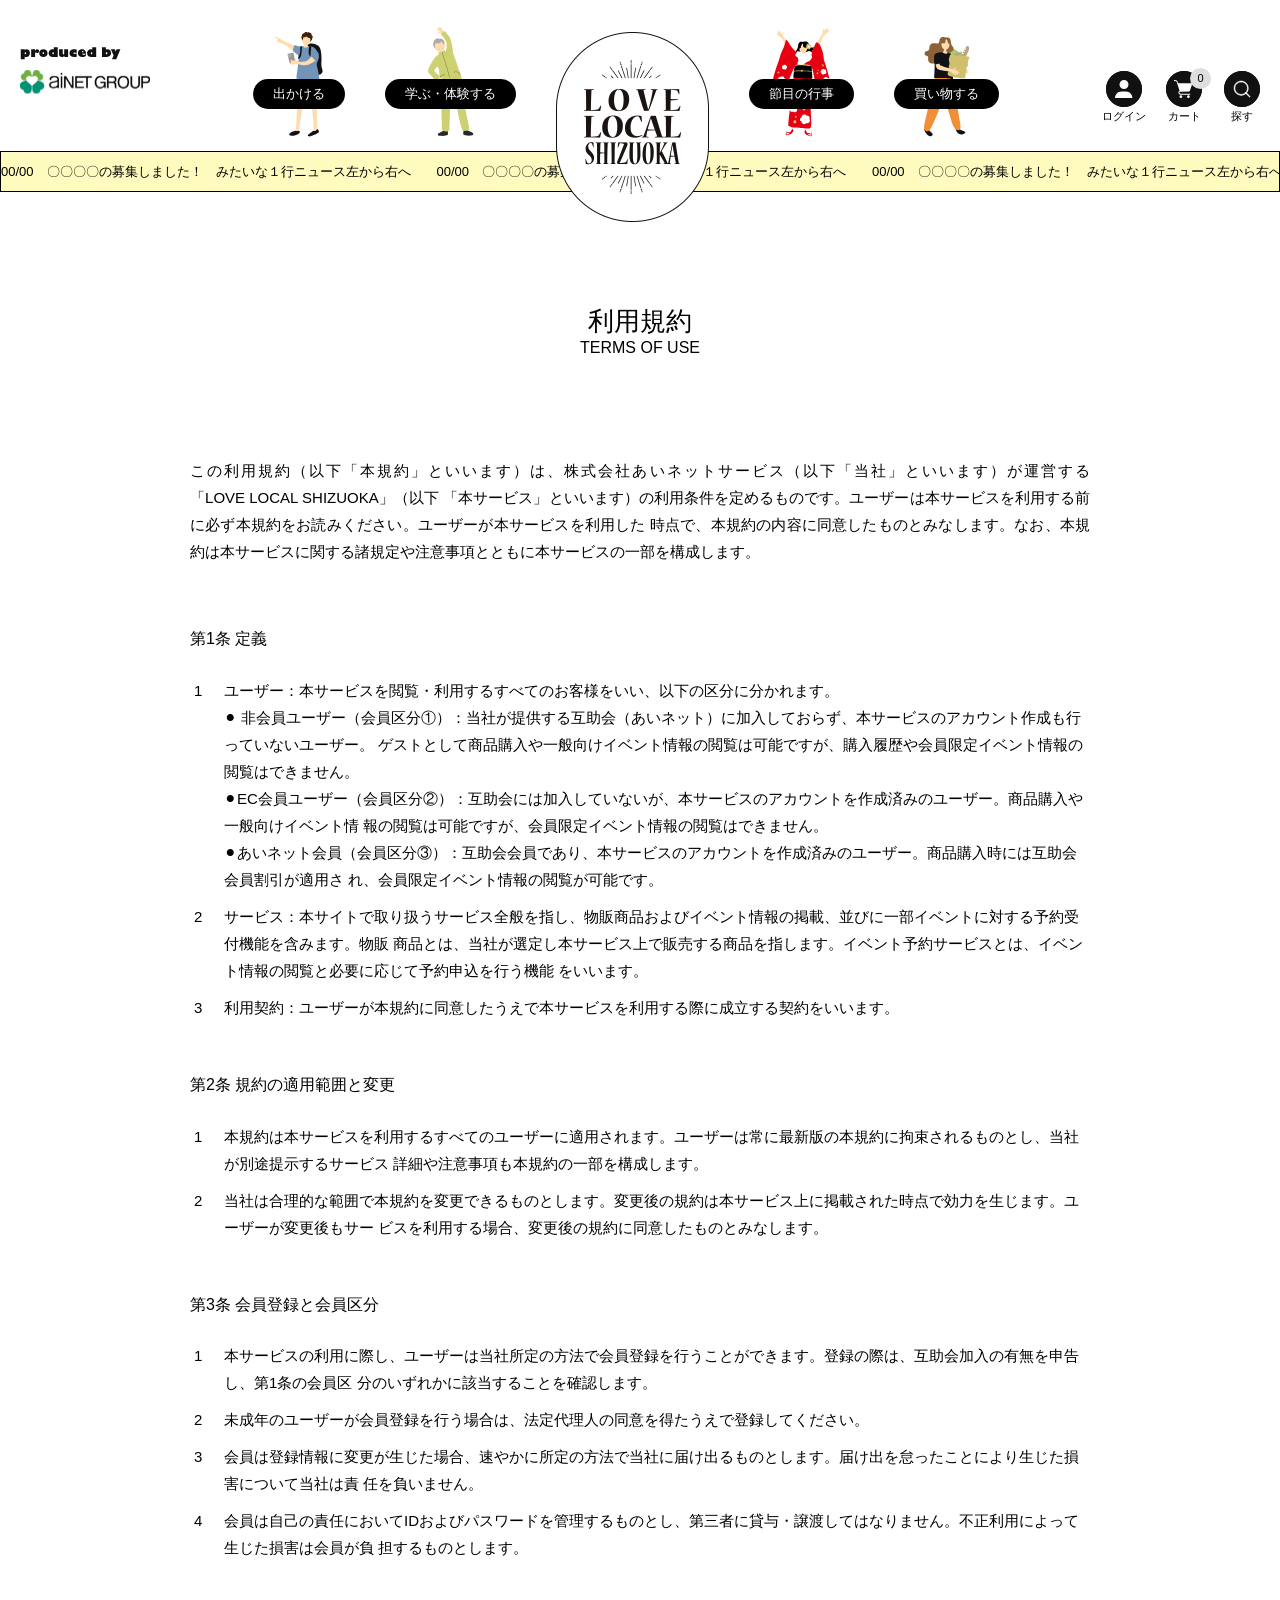
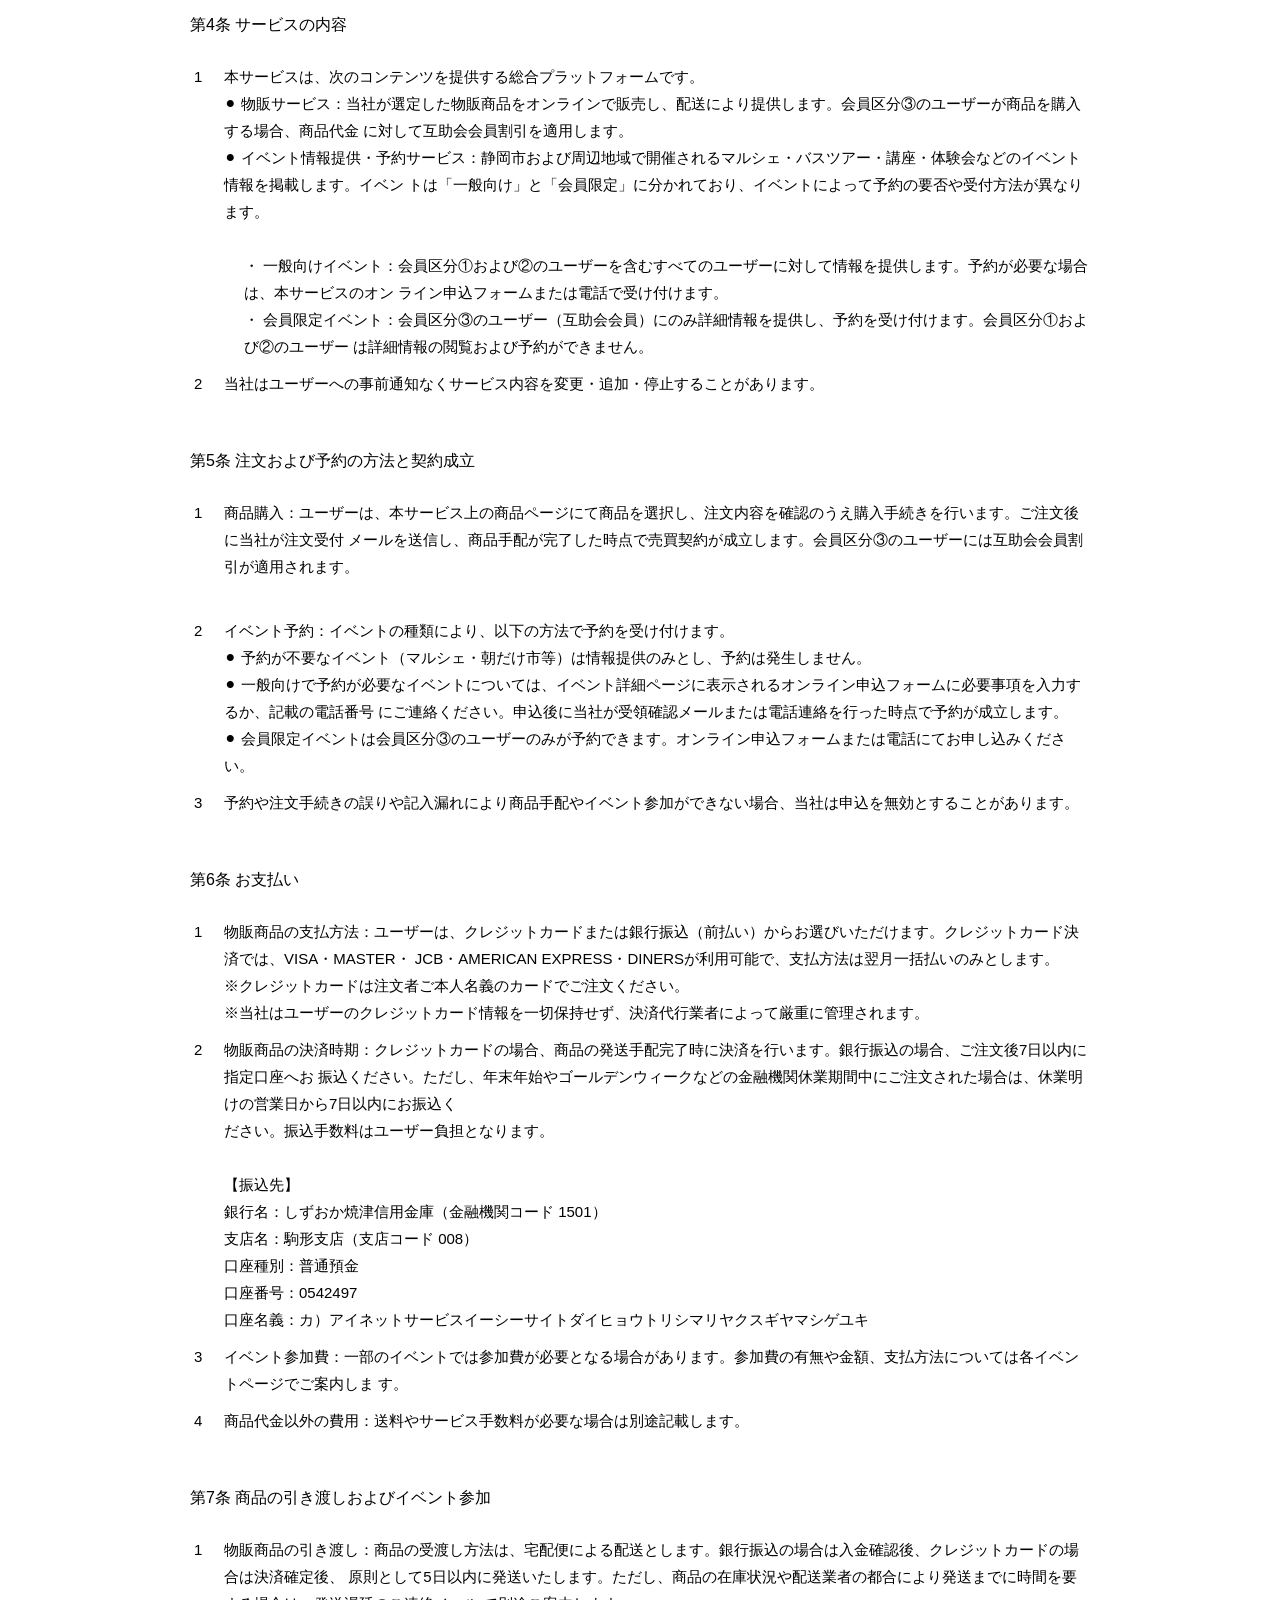
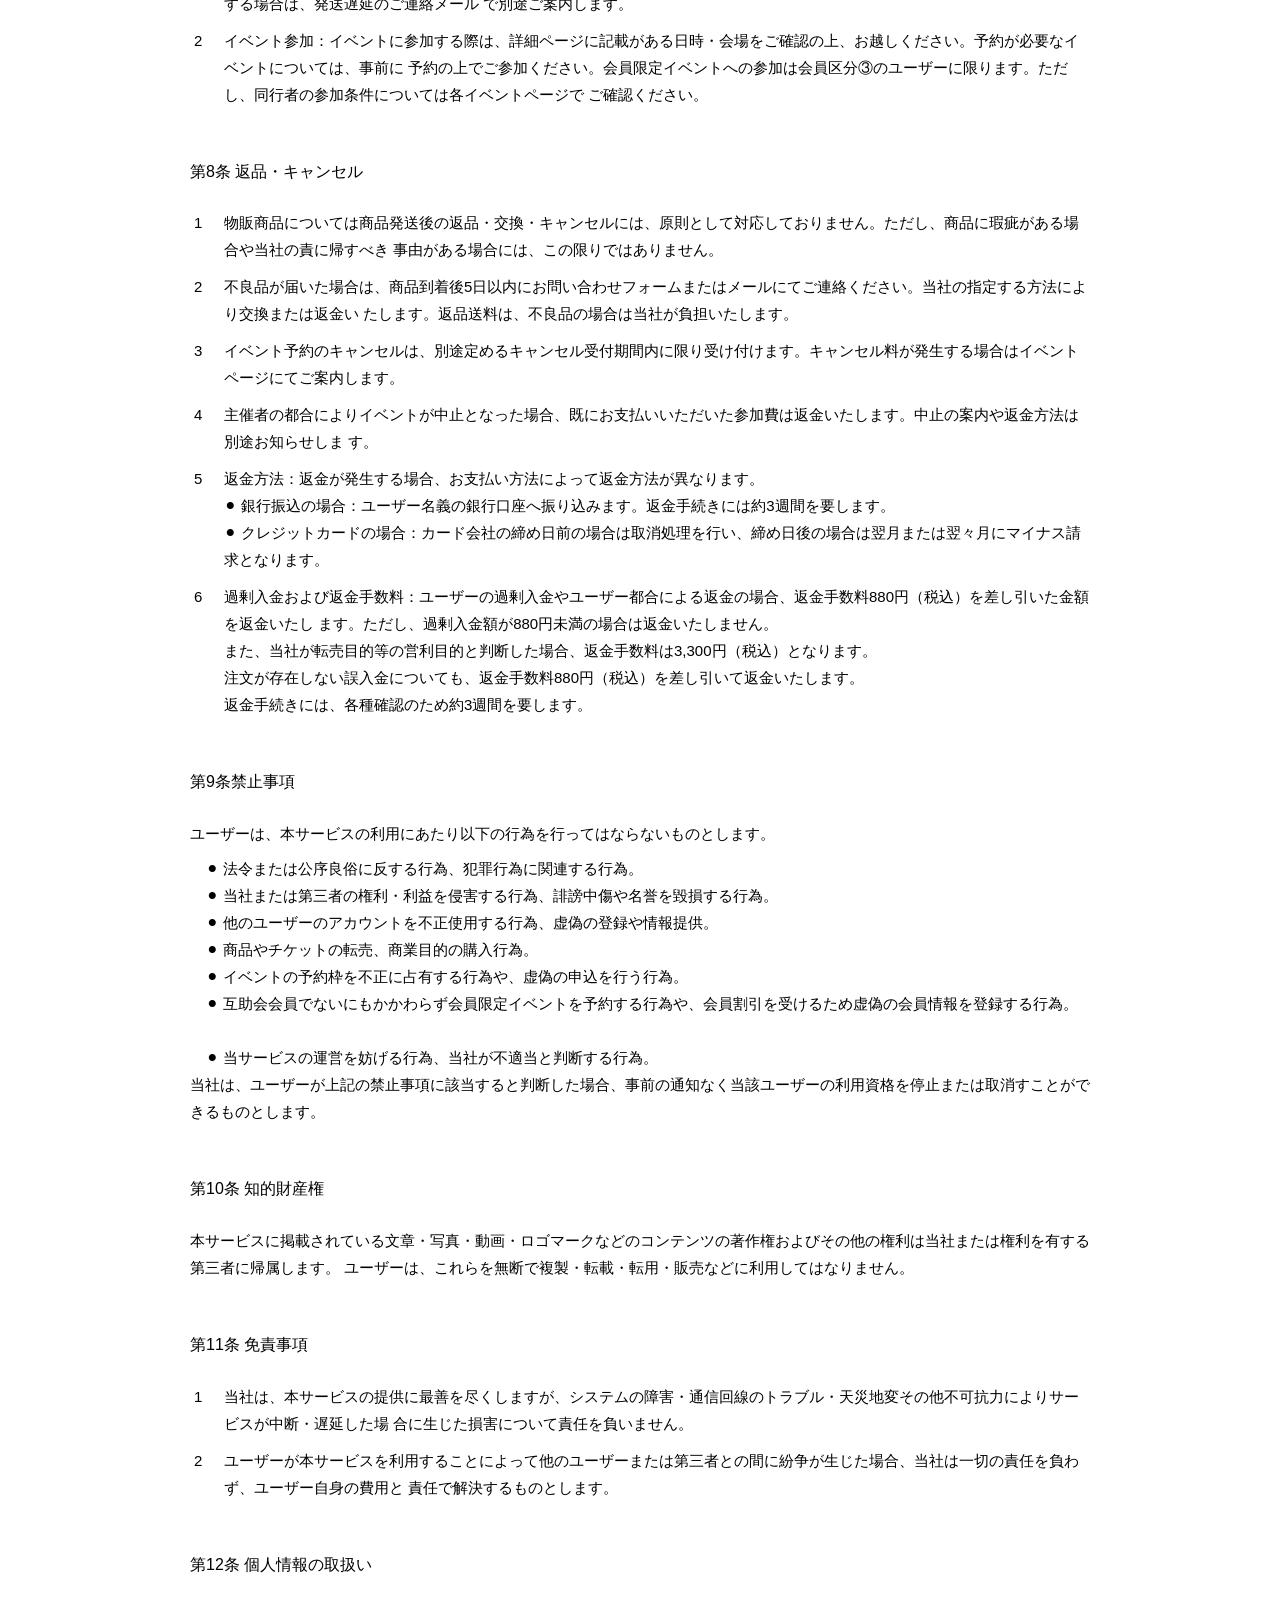
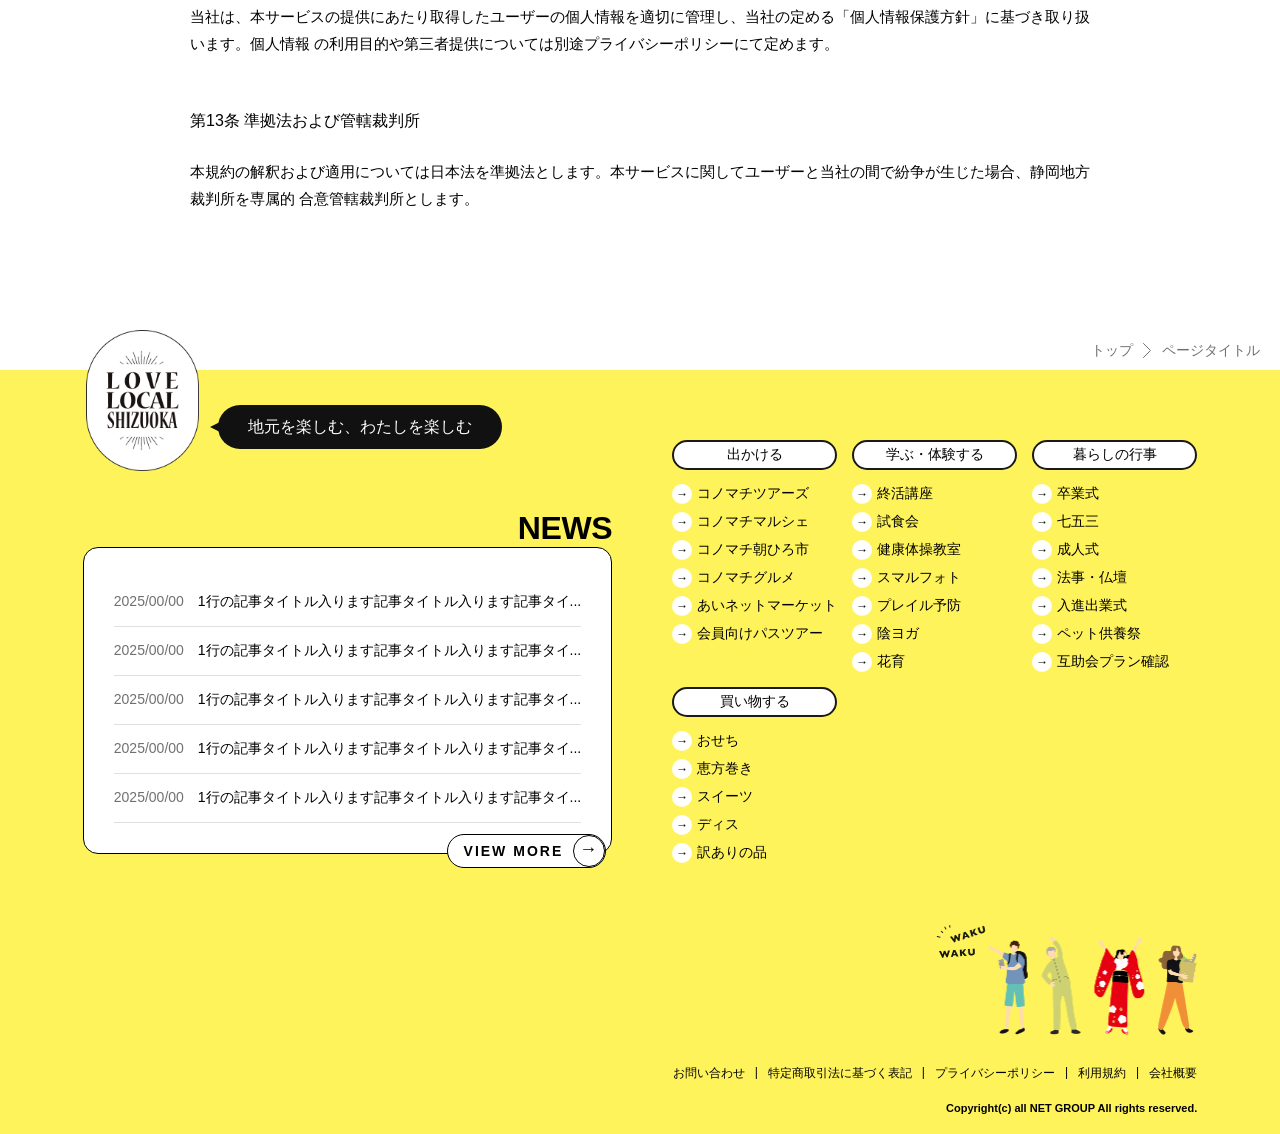
<file: index11.html>
<!DOCTYPE html>
<html lang="ja">

<head>
    <meta charset="UTF-8">
    <meta name="viewport" content="width=device-width, initial-scale=1.0">
    <title>Document</title>
    <link rel="stylesheet" href="style3.css" />
    <link rel="stylesheet" href="style2.css" />
    <link rel="stylesheet" href="style.css" />

    <link rel="stylesheet" href="https://cdn.jsdelivr.net/npm/swiper@11/swiper-bundle.min.css" />
</head>

<body>
    <header id="header" class="header-1">
        <div class="container">
            <div class="left-section" style="transform: translateY(-28px);">
                <img src="assets/left-logo.svg" alt="">
            </div>
            <!-- center nav -->
            <div class="nav-center">
                <div class="nav-items sm-hide md-hide" style="margin-top: 5px;">
                    <img src="assets/header-1st.svg" class="svg-icon" alt="">
                    <button class="center-nav-button">
                        出かける</button>

                    <div class="dropdown-menu">
                        <div class="menu-card">

                            <div class="main-button">
                                <span>出かける</span>
                                <div class="arrow-circle-drop">→</div>
                            </div>
                            <div class="menu-list">
                                <li class="menu-item"> <span class="arrow-circle-sub">→</span><span>出かけるー</span> </li>
                                <li class="menu-item"> <span class="arrow-circle-sub">→</span><span>コノマチツアーズ</span>
                                </li>
                                <li class="menu-item"> <span class="arrow-circle-sub">→</span><span>コノマチツアーズ</span>
                                </li>
                                <li class="menu-item"> <span class="arrow-circle-sub">→</span><span>コノマチツアーズ</span>
                                </li>
                                <li class="menu-item"> <span class="arrow-circle-sub">→</span><span>コノマチツアーズ</span>
                                </li>
                                <li class="menu-item"> <span class="arrow-circle-sub">→</span><span>あいネットマーケット</span>
                                </li>
                                <li class="menu-item"> <span class="arrow-circle-sub">→</span><span>会員向けバスツアー</span>
                                </li>
                            </div>
                        </div>


                    </div>
                </div>

                <div class="nav-items sm-hide md-hide">
                    <img src="assets/header-2nd.svg" class="svg-icon" alt="">

                    <button class="center-nav-button">
                        学ぶ・体験する
                    </button>
                    <div class="dropdown-menu">
                        <div class="menu-card">

                            <div class="main-button-green">
                                <span> 学ぶ・体験する</span>
                                <div class="arrow-circle-drop">→</div>
                            </div>
                            <div class="menu-list">
                                <li class="menu-item"> <span class="arrow-circle-sub-green">→</span><span>終活講座</span>
                                </li>
                                <li class="menu-item"> <span class="arrow-circle-sub-green">→</span><span>試食会</span>
                                </li>
                                <li class="menu-item"> <span class="arrow-circle-sub-green">→</span><span>健康体操教室</span>
                                </li>
                                <li class="menu-item"> <span class="arrow-circle-sub-green">→</span><span>スマイルフォト</span>
                                </li>
                                <li class="menu-item"> <span class="arrow-circle-sub-green">→</span><span>フレイル予防</span>
                                </li>
                                <li class="menu-item"> <span class="arrow-circle-sub-green">→</span><span>顔ヨガ</span>
                                </li>
                                <li class="menu-item"> <span class="arrow-circle-sub-green">→</span><span>花育</span>
                                </li>
                            </div>
                        </div>


                    </div>
                </div>

                <div class="center-logo-img">
                    <img src="assets/logo.png" width="153px" alt=""
                        style="z-index: 10; position: relative; transform: translateY(32px);">
                </div>

                <div class="nav-items sm-hide md-hide">
                    <img src="assets/header-3rd.svg" class="svg-icon" alt="">

                    <button class="center-nav-button">
                        節目の行事
                    </button>
                    <div class="dropdown-menu">
                        <div class="menu-card">

                            <div class="main-button-red">
                                <span>節目の行事</span>
                                <div class="arrow-circle-drop">→</div>
                            </div>
                            <div class="menu-list">
                                <li class="menu-item"> <span class="arrow-circle-sub-red">→</span><span>卒業式</span> </li>
                                <li class="menu-item"> <span class="arrow-circle-sub-red">→</span><span>七五三</span> </li>
                                <li class="menu-item"> <span class="arrow-circle-sub-red">→</span><span>成人式</span> </li>
                                <li class="menu-item"> <span class="arrow-circle-sub-red">→</span><span>法事・仏壇</span>
                                </li>
                                <li class="menu-item"> <span class="arrow-circle-sub-red">→</span><span>人形供養祭</span>
                                </li>
                                <li class="menu-item"> <span class="arrow-circle-sub-red">→</span><span>ペット供養祭</span>
                                </li>
                                <li class="menu-item"> <span class="arrow-circle-sub-red">→</span><span>互助会プラン関連</span>
                                </li>
                            </div>
                        </div>


                    </div>
                </div>
                <div class="nav-items sm-hide md-hide" style="margin-top: 10px;">
                    <img src="assets/header-4th.svg" class="svg-icon" alt="">

                    <button class="center-nav-button">
                        買い物する
                    </button>
                    <div class="dropdown-menu">
                        <div class="menu-card">

                            <div class="main-button-orange">
                                <span>買い物する</span>
                                <div class="arrow-circle-drop">→</div>
                            </div>
                            <div class="menu-list">
                                <li class="menu-item"> <span class="arrow-circle-sub-orange">→</span><span>おせち</span>
                                </li>
                                <li class="menu-item"> <span class="arrow-circle-sub-orange">→</span><span>恵方巻き</span>
                                </li>
                                <li class="menu-item"> <span class="arrow-circle-sub-orange">→</span><span>スイーツ</span>
                                </li>
                                <li class="menu-item"> <span class="arrow-circle-sub-orange">→</span><span>ティー</span>
                                </li>
                                <li class="menu-item"> <span class="arrow-circle-sub-orange">→</span><span>訳あり品</span>
                                </li>
                            </div>
                        </div>
                    </div>
                </div>
            </div>

            <div class="right-section">

                <div class="right-actions">
                    <img src="assets/profile.svg" class="profile-svg" alt="">
                    <span class="right-nav-button sm-hide md-hide">
                        ログイン
                    </span>
                </div>
                <div style="display: flex; gap:22px;align-items: center;">
                    <div class="right-actions" style="position: relative;">
                        <div class="cart-0">
                            0
                        </div>
                        <img src="assets/cart.svg" class="cart-svg" alt="">


                        <span class="right-nav-button sm-hide md-hide">
                            カート
                        </span>
                    </div>

                    <div class="right-actions sm-hide md-hide " id="search-menu">
                        <img src="assets/search.svg" alt="">


                        <span class="right-nav-button sm-hide md-hide">
                            探す
                        </span>

                    </div>
                </div>

                <div class="lg-hide hamburger" style="margin-left: 6px;">
                    <div style="display: block; background: #000; width: 30px; height: 2px;"></div>
                    <div style="display: block; background: #000; width: 30px; height: 2px;"></div>
                </div>
            </div>
        </div>
        <div class="marquee-container">
            <div>
                <span
                    class="marquee-text">00/00　〇〇〇〇の募集しました！　みたいな１行ニュース左から右へ　　00/00　〇〇〇〇の募集しました！　みたいな１行ニュース左から右へ　　00/00　〇〇〇〇の募集しました！　みたいな１行ニュース左から右へ　00/00　〇〇〇〇の募集しました！　みたいな１行ニュース左から右へ
                    00/00　〇〇〇〇の募集しました！　みたいな１行ニュース左から右へ　　00/00　〇〇〇〇の募集しました！　みたいな１行ニュース左から右へ　　00/00　〇〇〇〇の募集しました！　みたいな１行ニュース左から右へ　00/00　〇〇〇〇の募集しました！　みたいな１行ニュース左から右へ</span>
            </div>
        </div>
    </header>
    <div id="search-box-header" class="search-box">


        <div class="search-box-container">

            <img src="assets/Group 141032.svg" alt="">

            <div class="mid-container">

                <div>

                    <span>地元を楽しむ</span>
                    <img src="assets/mid.svg" alt="" style="margin: 0 22px;">
                    <span>わたしを楽しむ</span>
                </div>
                <div class="search-menu-box">
                    <input type="text" name="" id="" placeholder="何をお探しですか？">
                    <img src="assets/search-box.svg" alt="">
                </div>
                <div>
                    <img src="assets/cross.svg" id="cross" alt="">
                </div>
            </div>
            <img src="assets/2.svg" alt="">
        </div>
    </div>

    <header id="header2" style="background-color: #FFF35B; " class="header-2">
        <div class="container-2">

            <div class="left-section">
                <img src="assets/left-logo.svg" alt="">
            </div>
            <!-- center nav -->
            <div class="nav-center">

                <div class="nav-items-2 sm-hide md-hide">
                    <img src="assets/header-1st.svg" class="svg-icon" alt="">

                    <button class="center-nav-button-2">
                        出かける
                        <div class="dropdown-menu-2">
                            <div class="menu-card">

                                <div class="main-button">
                                    <span>出かける</span>
                                    <div class="arrow-circle-drop" style="padding-bottom: 5px;">→</div>
                                </div>
                                <div class="menu-list">
                                    <li class="menu-item"> <span class="arrow-circle-sub"
                                            style="padding-bottom: 5px;">→</span><span>出かけるー</span> </li>
                                    <li class="menu-item"> <span class="arrow-circle-sub"
                                            style="padding-bottom: 5px;">→</span><span>コノマチツアーズ</span> </li>
                                    <li class="menu-item"> <span class="arrow-circle-sub"
                                            style="padding-bottom: 5px;">→</span><span>コノマチツアーズ</span> </li>
                                    <li class="menu-item"> <span class="arrow-circle-sub"
                                            style="padding-bottom: 5px;">→</span><span>コノマチツアーズ</span> </li>
                                    <li class="menu-item"> <span class="arrow-circle-sub"
                                            style="padding-bottom: 5px;">→</span><span>コノマチツアーズ</span> </li>
                                    <li class="menu-item"> <span class="arrow-circle-sub"
                                            style="padding-bottom: 5px;">→</span><span>あいネットマーケット</span> </li>
                                    <li class="menu-item"> <span class="arrow-circle-sub"
                                            style="padding-bottom: 5px;">→</span><span>会員向けバスツアー</span> </li>
                                </div>
                            </div>


                        </div>
                    </button>


                </div>

                <div class="nav-items-3 sm-hide md-hide">
                    <img src="assets/header-2nd.svg" class="svg-icon" alt="">

                    <button class="center-nav-button-2">
                        学ぶ・体験する
                        <div class="dropdown-menu-2" style="left:365px">
                            <div class="menu-card">

                                <div class="main-button-green">
                                    <span>出かける</span>
                                    <div class="arrow-circle-drop" style="padding-bottom: 5px;">→</div>
                                </div>
                                <div class="menu-list">
                                    <li class="menu-item"> <span class="arrow-circle-sub-green"
                                            style="padding-bottom: 5px;">→</span><span>終活講座</span> </li>
                                    <li class="menu-item"> <span class="arrow-circle-sub-green"
                                            style="padding-bottom: 5px;">→</span><span>試食会</span> </li>
                                    <li class="menu-item"> <span class="arrow-circle-sub-green"
                                            style="padding-bottom: 5px;">→</span><span>健康体操教室</span> </li>
                                    <li class="menu-item"> <span class="arrow-circle-sub-green"
                                            style="padding-bottom: 5px;">→</span><span>スマイルフォト</span> </li>
                                    <li class="menu-item"> <span class="arrow-circle-sub-green"
                                            style="padding-bottom: 5px;">→</span><span>フレイル予防</span> </li>
                                    <li class="menu-item"> <span class="arrow-circle-sub-green"
                                            style="padding-bottom: 5px;">→</span><span>顔ヨガ</span> </li>
                                    <li class="menu-item"> <span class="arrow-circle-sub-green"
                                            style="padding-bottom: 5px;">→</span><span>花育</span> </li>
                                </div>
                            </div>


                        </div>
                    </button>

                </div>

                <div class="center-logo-img">
                    <img class="header-2-logo" src="assets/header2-log.png" alt="">
                </div>

                <div class="nav-items-2 sm-hide md-hide">
                    <img src="assets/header-3rd.svg" class="svg-icon" alt="">



                    <button class="center-nav-button-2">
                        節目の行事
                        <div class="dropdown-menu-2" style="right: 365px;left: unset;">
                            <div class="menu-card">

                                <div class="main-button-red">
                                    <span>節目の行事</span>
                                    <div class="arrow-circle-drop" style="padding-bottom: 5px;">→</div>
                                </div>
                                <div class="menu-list">
                                    <li class="menu-item"> <span class="arrow-circle-sub-red"
                                            style="padding-bottom: 5px;">→</span><span>卒業式</span> </li>
                                    <li class="menu-item"> <span class="arrow-circle-sub-red"
                                            style="padding-bottom: 5px;">→</span><span>七五三</span> </li>
                                    <li class="menu-item"> <span class="arrow-circle-sub-red"
                                            style="padding-bottom: 5px;">→</span><span>成人式</span> </li>
                                    <li class="menu-item"> <span class="arrow-circle-sub-red"
                                            style="padding-bottom: 5px;">→</span><span>法事・仏壇</span> </li>
                                    <li class="menu-item"> <span class="arrow-circle-sub-red"
                                            style="padding-bottom: 5px;">→</span><span>人形供養祭</span> </li>
                                    <li class="menu-item"> <span class="arrow-circle-sub-red"
                                            style="padding-bottom: 5px;">→</span><span>ペット供養祭</span> </li>
                                    <li class="menu-item"> <span class="arrow-circle-sub-red"
                                            style="padding-bottom: 5px;">→</span><span>互助会プラン関連</span> </li>
                                </div>
                            </div>


                        </div>
                    </button>

                </div>
                <div class="nav-items-3 sm-hide md-hide">
                    <img src="assets/header-4th.svg" class="svg-icon" alt="">

                    <button class="center-nav-button-2">
                        買い物する
                        <div class="dropdown-menu-2" style="right: 172px; left: unset;">
                            <div class="menu-card">

                                <div class="main-button-orange">
                                    <span>買い物する</span>
                                    <div class="arrow-circle-drop" style="padding-bottom: 5px;">→</div>
                                </div>
                                <div class="menu-list">
                                    <li class="menu-item"> <span class="arrow-circle-sub-orange"
                                            style="padding-bottom: 5px;">→</span><span>おせち</span> </li>
                                    <li class="menu-item"> <span class="arrow-circle-sub-orange"
                                            style="padding-bottom: 5px;">→</span><span>恵方巻き</span> </li>
                                    <li class="menu-item"> <span class="arrow-circle-sub-orange"
                                            style="padding-bottom: 5px;">→</span><span>スイーツ</span> </li>
                                    <li class="menu-item"> <span class="arrow-circle-sub-orange"
                                            style="padding-bottom: 5px;">→</span><span>ティー</span> </li>
                                    <li class="menu-item"> <span class="arrow-circle-sub-orange"
                                            style="padding-bottom: 5px;">→</span><span>訳あり品</span> </li>
                                </div>
                            </div>


                        </div>
                    </button>

                </div>
            </div>
            <div class="right-section">
                <div class="right-actions">
                    <img src="assets/profile.svg" class="profile-svg" alt="">

                    <span class="right-nav-button sm-hide md-hide">
                        ログイン
                    </span>
                </div>
                <div style="display:flex;gap:22px;">
                    <div class="right-actions" style="margin-bottom:3px; position: relative;">
                        <div class="cart-0">
                            0
                        </div>
                        <img src="assets/cart.svg" class="cart-svg" alt="">


                        <span class="right-nav-button sm-hide md-hide">
                            カート
                        </span>
                    </div>

                    <div class="right-actions sm-hide md-hide" id="search-menu-2">
                        <img src="assets/search.svg" alt="">

                        <span class="right-nav-button sm-hide md-hide">
                            探す
                        </span>
                    </div>
                </div>

                <div class="lg-hide hamburger" style="margin-left: 6px;">
                    <div style="display: block; background: #000; width: 30px; height: 2px;"></div>
                    <div style="display: block; background: #000; width: 30px; height: 2px;"></div>
                </div>
            </div>
    </header>
    <a id="scrollToTop" style="position:fixed;bottom: 16px; right: 16px;z-index: 9999;transition: all 0.3s ease-in;">
        <img src="assets/scroll top-arrow.svg" alt="">

    </a>
    <!-- off canvas menu -->
    <div class="off-canvas-menu">
        <div class="menu-header" style="display: flex; justify-content:space-between; align-items: center;">
            <div style="display: flex; gap: 20px; align-items: flex-end;">
                <img src="assets/profile.svg" width="46px" height="46px" alt="">

                <div style="position: relative; width: 46px; height: 46px; ">
                    <span class="cart-01">0</span>
                    <img src="assets/cart.svg" width="46px" height="46px" alt="">

                </div>
            </div>
            <img src="assets/cross.svg" width="29.8px" height="29.8px" id="close" alt="">
        </div>
        <div class="search-menu">
            <input type="text" name="" id="" placeholder="何をお探しですか？">
            <img src="assets/search-box.svg" width="35px" height="35px" alt="">

        </div>

        <div class="list-container">
            <div class="main-button-off" style="margin-top: 40px;background:#66b3f5;">
                <span>出かける</span>
                <svg width="30" height="30" viewBox="0 0 40 40" fill="none" xmlns="http://www.w3.org/2000/svg">
                    <path
                        d="M20 40C31.0457 40 40 31.0457 40 20C40 8.9543 31.0457 0 20 0C8.9543 0 0 8.9543 0 20C0 31.0457 8.9543 40 20 40Z"
                        fill="" />
                    <path
                        d="M31.2498 19.2909L20.0038 12.4349C19.9141 12.3826 19.8144 12.3497 19.7111 12.3384C19.6079 12.3271 19.5034 12.3376 19.4045 12.3693C19.3056 12.401 19.2144 12.4531 19.137 12.5223C19.0595 12.5915 18.9974 12.6762 18.9548 12.7709C18.8422 12.9777 18.7951 13.2139 18.8195 13.4482C18.844 13.6824 18.9389 13.9037 19.0918 14.0829L23.8268 19.1829H10.4128C10.1724 19.2094 9.95194 19.3288 9.79837 19.5156C9.6448 19.7025 9.57032 19.9419 9.59082 20.1829C9.57006 20.4239 9.64444 20.6635 9.79806 20.8504C9.95168 21.0372 10.1723 21.1566 10.4128 21.1829H23.8238L19.0908 26.2829C18.9378 26.4622 18.8429 26.6837 18.8184 26.9181C18.7939 27.1525 18.8412 27.3888 18.9538 27.5959C19.0171 27.7242 19.1138 27.8331 19.2339 27.9109C19.354 27.9887 19.4928 28.0326 19.6358 28.0379C19.7656 28.0372 19.8927 28.0005 20.0028 27.9319L31.2498 21.0849C31.3906 20.9815 31.505 20.8464 31.5839 20.6906C31.6628 20.5347 31.7039 20.3625 31.7039 20.1879C31.7039 20.0132 31.6628 19.841 31.5839 19.6852C31.505 19.5293 31.3906 19.3943 31.2498 19.2909Z"
                        fill="#" />
                </svg>

            </div>
            <div>

                <div class="sub-container">
                    <div class="sub-menu-list">
                        <li>
                            <svg width="30" height="30" class="svg-blue" viewBox="0 0 33 33" fill="none"
                                xmlns="http://www.w3.org/2000/svg">
                                <path
                                    d="M16.5 33C25.6127 33 33 25.6127 33 16.5C33 7.3873 25.6127 0 16.5 0C7.3873 0 0 7.3873 0 16.5C0 25.6127 7.3873 33 16.5 33Z"
                                    fill="" />
                                <path
                                    d="M24.7238 15.263L15.8258 9.83896C15.7548 9.79752 15.6759 9.77147 15.5942 9.76252C15.5125 9.75357 15.4298 9.7619 15.3515 9.78699C15.2732 9.81208 15.2011 9.85335 15.1398 9.90813C15.0785 9.96291 15.0295 10.03 14.9958 10.105C14.9067 10.2686 14.8693 10.4554 14.8886 10.6407C14.9079 10.8261 14.9829 11.0012 15.1038 11.143L18.8498 15.181H8.23879C8.0481 15.2017 7.87312 15.2963 7.75142 15.4446C7.62971 15.5928 7.57096 15.7829 7.58779 15.974C7.57096 16.165 7.62971 16.3551 7.75142 16.5033C7.87312 16.6516 8.0481 16.7462 8.23879 16.767H18.8488L15.1038 20.802C14.9828 20.9439 14.9077 21.1192 14.8885 21.3047C14.8692 21.4902 14.9066 21.6772 14.9958 21.841C15.046 21.9424 15.1227 22.0284 15.2177 22.0898C15.3128 22.1512 15.4227 22.1858 15.5358 22.19C15.6387 22.1894 15.7394 22.1603 15.8268 22.106L24.7268 16.682C24.8382 16.6002 24.9288 16.4934 24.9912 16.3701C25.0537 16.2469 25.0862 16.1106 25.0862 15.9725C25.0862 15.8343 25.0537 15.698 24.9912 15.5748C24.9288 15.4515 24.8382 15.3447 24.7268 15.263"
                                    fill="white" />
                            </svg>
                            <span>コノマチツアーズ</span>
                        </li>
                        <li><svg width="30" height="30" class="svg-blue" viewBox="0 0 33 33" fill="none"
                                xmlns="http://www.w3.org/2000/svg">
                                <path
                                    d="M16.5 33C25.6127 33 33 25.6127 33 16.5C33 7.3873 25.6127 0 16.5 0C7.3873 0 0 7.3873 0 16.5C0 25.6127 7.3873 33 16.5 33Z"
                                    fill="" />
                                <path
                                    d="M24.7238 15.263L15.8258 9.83896C15.7548 9.79752 15.6759 9.77147 15.5942 9.76252C15.5125 9.75357 15.4298 9.7619 15.3515 9.78699C15.2732 9.81208 15.2011 9.85335 15.1398 9.90813C15.0785 9.96291 15.0295 10.03 14.9958 10.105C14.9067 10.2686 14.8693 10.4554 14.8886 10.6407C14.9079 10.8261 14.9829 11.0012 15.1038 11.143L18.8498 15.181H8.23879C8.0481 15.2017 7.87312 15.2963 7.75142 15.4446C7.62971 15.5928 7.57096 15.7829 7.58779 15.974C7.57096 16.165 7.62971 16.3551 7.75142 16.5033C7.87312 16.6516 8.0481 16.7462 8.23879 16.767H18.8488L15.1038 20.802C14.9828 20.9439 14.9077 21.1192 14.8885 21.3047C14.8692 21.4902 14.9066 21.6772 14.9958 21.841C15.046 21.9424 15.1227 22.0284 15.2177 22.0898C15.3128 22.1512 15.4227 22.1858 15.5358 22.19C15.6387 22.1894 15.7394 22.1603 15.8268 22.106L24.7268 16.682C24.8382 16.6002 24.9288 16.4934 24.9912 16.3701C25.0537 16.2469 25.0862 16.1106 25.0862 15.9725C25.0862 15.8343 25.0537 15.698 24.9912 15.5748C24.9288 15.4515 24.8382 15.3447 24.7268 15.263"
                                    fill="white" />
                            </svg>
                            <span>コノマチマルシェ</span>
                        </li>

                        <li><svg width="30" height="30" class="svg-blue" viewBox="0 0 33 33" fill="none"
                                xmlns="http://www.w3.org/2000/svg">
                                <path
                                    d="M16.5 33C25.6127 33 33 25.6127 33 16.5C33 7.3873 25.6127 0 16.5 0C7.3873 0 0 7.3873 0 16.5C0 25.6127 7.3873 33 16.5 33Z"
                                    fill="" />
                                <path
                                    d="M24.7238 15.263L15.8258 9.83896C15.7548 9.79752 15.6759 9.77147 15.5942 9.76252C15.5125 9.75357 15.4298 9.7619 15.3515 9.78699C15.2732 9.81208 15.2011 9.85335 15.1398 9.90813C15.0785 9.96291 15.0295 10.03 14.9958 10.105C14.9067 10.2686 14.8693 10.4554 14.8886 10.6407C14.9079 10.8261 14.9829 11.0012 15.1038 11.143L18.8498 15.181H8.23879C8.0481 15.2017 7.87312 15.2963 7.75142 15.4446C7.62971 15.5928 7.57096 15.7829 7.58779 15.974C7.57096 16.165 7.62971 16.3551 7.75142 16.5033C7.87312 16.6516 8.0481 16.7462 8.23879 16.767H18.8488L15.1038 20.802C14.9828 20.9439 14.9077 21.1192 14.8885 21.3047C14.8692 21.4902 14.9066 21.6772 14.9958 21.841C15.046 21.9424 15.1227 22.0284 15.2177 22.0898C15.3128 22.1512 15.4227 22.1858 15.5358 22.19C15.6387 22.1894 15.7394 22.1603 15.8268 22.106L24.7268 16.682C24.8382 16.6002 24.9288 16.4934 24.9912 16.3701C25.0537 16.2469 25.0862 16.1106 25.0862 15.9725C25.0862 15.8343 25.0537 15.698 24.9912 15.5748C24.9288 15.4515 24.8382 15.3447 24.7268 15.263"
                                    fill="white" />
                            </svg>
                            <span>コノマチ朝だけ市</span>
                        </li>
                        <li><svg width="30" height="30" class="svg-blue" viewBox="0 0 33 33" fill="none"
                                xmlns="http://www.w3.org/2000/svg">
                                <path
                                    d="M16.5 33C25.6127 33 33 25.6127 33 16.5C33 7.3873 25.6127 0 16.5 0C7.3873 0 0 7.3873 0 16.5C0 25.6127 7.3873 33 16.5 33Z"
                                    fill="" />
                                <path
                                    d="M24.7238 15.263L15.8258 9.83896C15.7548 9.79752 15.6759 9.77147 15.5942 9.76252C15.5125 9.75357 15.4298 9.7619 15.3515 9.78699C15.2732 9.81208 15.2011 9.85335 15.1398 9.90813C15.0785 9.96291 15.0295 10.03 14.9958 10.105C14.9067 10.2686 14.8693 10.4554 14.8886 10.6407C14.9079 10.8261 14.9829 11.0012 15.1038 11.143L18.8498 15.181H8.23879C8.0481 15.2017 7.87312 15.2963 7.75142 15.4446C7.62971 15.5928 7.57096 15.7829 7.58779 15.974C7.57096 16.165 7.62971 16.3551 7.75142 16.5033C7.87312 16.6516 8.0481 16.7462 8.23879 16.767H18.8488L15.1038 20.802C14.9828 20.9439 14.9077 21.1192 14.8885 21.3047C14.8692 21.4902 14.9066 21.6772 14.9958 21.841C15.046 21.9424 15.1227 22.0284 15.2177 22.0898C15.3128 22.1512 15.4227 22.1858 15.5358 22.19C15.6387 22.1894 15.7394 22.1603 15.8268 22.106L24.7268 16.682C24.8382 16.6002 24.9288 16.4934 24.9912 16.3701C25.0537 16.2469 25.0862 16.1106 25.0862 15.9725C25.0862 15.8343 25.0537 15.698 24.9912 15.5748C24.9288 15.4515 24.8382 15.3447 24.7268 15.263"
                                    fill="white" />
                            </svg>
                            <span>コノマチグルメ</span>
                        </li>
                        <li><svg width="30" height="30" class="svg-blue" viewBox="0 0 33 33" fill="none"
                                xmlns="http://www.w3.org/2000/svg">
                                <path
                                    d="M16.5 33C25.6127 33 33 25.6127 33 16.5C33 7.3873 25.6127 0 16.5 0C7.3873 0 0 7.3873 0 16.5C0 25.6127 7.3873 33 16.5 33Z"
                                    fill="" />
                                <path
                                    d="M24.7238 15.263L15.8258 9.83896C15.7548 9.79752 15.6759 9.77147 15.5942 9.76252C15.5125 9.75357 15.4298 9.7619 15.3515 9.78699C15.2732 9.81208 15.2011 9.85335 15.1398 9.90813C15.0785 9.96291 15.0295 10.03 14.9958 10.105C14.9067 10.2686 14.8693 10.4554 14.8886 10.6407C14.9079 10.8261 14.9829 11.0012 15.1038 11.143L18.8498 15.181H8.23879C8.0481 15.2017 7.87312 15.2963 7.75142 15.4446C7.62971 15.5928 7.57096 15.7829 7.58779 15.974C7.57096 16.165 7.62971 16.3551 7.75142 16.5033C7.87312 16.6516 8.0481 16.7462 8.23879 16.767H18.8488L15.1038 20.802C14.9828 20.9439 14.9077 21.1192 14.8885 21.3047C14.8692 21.4902 14.9066 21.6772 14.9958 21.841C15.046 21.9424 15.1227 22.0284 15.2177 22.0898C15.3128 22.1512 15.4227 22.1858 15.5358 22.19C15.6387 22.1894 15.7394 22.1603 15.8268 22.106L24.7268 16.682C24.8382 16.6002 24.9288 16.4934 24.9912 16.3701C25.0537 16.2469 25.0862 16.1106 25.0862 15.9725C25.0862 15.8343 25.0537 15.698 24.9912 15.5748C24.9288 15.4515 24.8382 15.3447 24.7268 15.263"
                                    fill="white" />
                            </svg>
                            <span>あいネットマーケット</span>
                        </li>
                        <li><svg width="30" height="30" class="svg-blue" viewBox="0 0 33 33" fill="none"
                                xmlns="http://www.w3.org/2000/svg">
                                <path
                                    d="M16.5 33C25.6127 33 33 25.6127 33 16.5C33 7.3873 25.6127 0 16.5 0C7.3873 0 0 7.3873 0 16.5C0 25.6127 7.3873 33 16.5 33Z"
                                    fill="" />
                                <path
                                    d="M24.7238 15.263L15.8258 9.83896C15.7548 9.79752 15.6759 9.77147 15.5942 9.76252C15.5125 9.75357 15.4298 9.7619 15.3515 9.78699C15.2732 9.81208 15.2011 9.85335 15.1398 9.90813C15.0785 9.96291 15.0295 10.03 14.9958 10.105C14.9067 10.2686 14.8693 10.4554 14.8886 10.6407C14.9079 10.8261 14.9829 11.0012 15.1038 11.143L18.8498 15.181H8.23879C8.0481 15.2017 7.87312 15.2963 7.75142 15.4446C7.62971 15.5928 7.57096 15.7829 7.58779 15.974C7.57096 16.165 7.62971 16.3551 7.75142 16.5033C7.87312 16.6516 8.0481 16.7462 8.23879 16.767H18.8488L15.1038 20.802C14.9828 20.9439 14.9077 21.1192 14.8885 21.3047C14.8692 21.4902 14.9066 21.6772 14.9958 21.841C15.046 21.9424 15.1227 22.0284 15.2177 22.0898C15.3128 22.1512 15.4227 22.1858 15.5358 22.19C15.6387 22.1894 15.7394 22.1603 15.8268 22.106L24.7268 16.682C24.8382 16.6002 24.9288 16.4934 24.9912 16.3701C25.0537 16.2469 25.0862 16.1106 25.0862 15.9725C25.0862 15.8343 25.0537 15.698 24.9912 15.5748C24.9288 15.4515 24.8382 15.3447 24.7268 15.263"
                                    fill="white" />
                            </svg>
                            <span>会員向けバスツアー</span>
                        </li>
                    </div>

                    <img src="assets/header-1st.svg" width="92px" height="200px" alt="">
                </div>

            </div>

        </div>
        <div class="list-container">
            <div class="main-button-off" style="margin-top: 40px;background:#B2CB4A;">
                <span>学ぶ・体験する</span>
                <svg width="30" height="30" viewBox="0 0 40 40" fill="none" xmlns="http://www.w3.org/2000/svg">
                    <path
                        d="M20 40C31.0457 40 40 31.0457 40 20C40 8.9543 31.0457 0 20 0C8.9543 0 0 8.9543 0 20C0 31.0457 8.9543 40 20 40Z"
                        fill="" />
                    <path
                        d="M31.2498 19.2909L20.0038 12.4349C19.9141 12.3826 19.8144 12.3497 19.7111 12.3384C19.6079 12.3271 19.5034 12.3376 19.4045 12.3693C19.3056 12.401 19.2144 12.4531 19.137 12.5223C19.0595 12.5915 18.9974 12.6762 18.9548 12.7709C18.8422 12.9777 18.7951 13.2139 18.8195 13.4482C18.844 13.6824 18.9389 13.9037 19.0918 14.0829L23.8268 19.1829H10.4128C10.1724 19.2094 9.95194 19.3288 9.79837 19.5156C9.6448 19.7025 9.57032 19.9419 9.59082 20.1829C9.57006 20.4239 9.64444 20.6635 9.79806 20.8504C9.95168 21.0372 10.1723 21.1566 10.4128 21.1829H23.8238L19.0908 26.2829C18.9378 26.4622 18.8429 26.6837 18.8184 26.9181C18.7939 27.1525 18.8412 27.3888 18.9538 27.5959C19.0171 27.7242 19.1138 27.8331 19.2339 27.9109C19.354 27.9887 19.4928 28.0326 19.6358 28.0379C19.7656 28.0372 19.8927 28.0005 20.0028 27.9319L31.2498 21.0849C31.3906 20.9815 31.505 20.8464 31.5839 20.6906C31.6628 20.5347 31.7039 20.3625 31.7039 20.1879C31.7039 20.0132 31.6628 19.841 31.5839 19.6852C31.505 19.5293 31.3906 19.3943 31.2498 19.2909Z"
                        fill="#" />
                </svg>

            </div>
            <div class="sub-container">


                <div class="sub-menu-list">
                    <li><svg width="30" height="30" class="svg-green" viewBox="0 0 33 33" fill="none"
                            xmlns="http://www.w3.org/2000/svg">
                            <path
                                d="M16.5 33C25.6127 33 33 25.6127 33 16.5C33 7.3873 25.6127 0 16.5 0C7.3873 0 0 7.3873 0 16.5C0 25.6127 7.3873 33 16.5 33Z"
                                fill="" />
                            <path
                                d="M24.7238 15.263L15.8258 9.83896C15.7548 9.79752 15.6759 9.77147 15.5942 9.76252C15.5125 9.75357 15.4298 9.7619 15.3515 9.78699C15.2732 9.81208 15.2011 9.85335 15.1398 9.90813C15.0785 9.96291 15.0295 10.03 14.9958 10.105C14.9067 10.2686 14.8693 10.4554 14.8886 10.6407C14.9079 10.8261 14.9829 11.0012 15.1038 11.143L18.8498 15.181H8.23879C8.0481 15.2017 7.87312 15.2963 7.75142 15.4446C7.62971 15.5928 7.57096 15.7829 7.58779 15.974C7.57096 16.165 7.62971 16.3551 7.75142 16.5033C7.87312 16.6516 8.0481 16.7462 8.23879 16.767H18.8488L15.1038 20.802C14.9828 20.9439 14.9077 21.1192 14.8885 21.3047C14.8692 21.4902 14.9066 21.6772 14.9958 21.841C15.046 21.9424 15.1227 22.0284 15.2177 22.0898C15.3128 22.1512 15.4227 22.1858 15.5358 22.19C15.6387 22.1894 15.7394 22.1603 15.8268 22.106L24.7268 16.682C24.8382 16.6002 24.9288 16.4934 24.9912 16.3701C25.0537 16.2469 25.0862 16.1106 25.0862 15.9725C25.0862 15.8343 25.0537 15.698 24.9912 15.5748C24.9288 15.4515 24.8382 15.3447 24.7268 15.263"
                                fill="white" />
                        </svg>
                        <span>終活講座</span>
                    </li>
                    <li><svg width="30" height="30" class="svg-green" viewBox="0 0 33 33" fill="none"
                            xmlns="http://www.w3.org/2000/svg">
                            <path
                                d="M16.5 33C25.6127 33 33 25.6127 33 16.5C33 7.3873 25.6127 0 16.5 0C7.3873 0 0 7.3873 0 16.5C0 25.6127 7.3873 33 16.5 33Z"
                                fill="" />
                            <path
                                d="M24.7238 15.263L15.8258 9.83896C15.7548 9.79752 15.6759 9.77147 15.5942 9.76252C15.5125 9.75357 15.4298 9.7619 15.3515 9.78699C15.2732 9.81208 15.2011 9.85335 15.1398 9.90813C15.0785 9.96291 15.0295 10.03 14.9958 10.105C14.9067 10.2686 14.8693 10.4554 14.8886 10.6407C14.9079 10.8261 14.9829 11.0012 15.1038 11.143L18.8498 15.181H8.23879C8.0481 15.2017 7.87312 15.2963 7.75142 15.4446C7.62971 15.5928 7.57096 15.7829 7.58779 15.974C7.57096 16.165 7.62971 16.3551 7.75142 16.5033C7.87312 16.6516 8.0481 16.7462 8.23879 16.767H18.8488L15.1038 20.802C14.9828 20.9439 14.9077 21.1192 14.8885 21.3047C14.8692 21.4902 14.9066 21.6772 14.9958 21.841C15.046 21.9424 15.1227 22.0284 15.2177 22.0898C15.3128 22.1512 15.4227 22.1858 15.5358 22.19C15.6387 22.1894 15.7394 22.1603 15.8268 22.106L24.7268 16.682C24.8382 16.6002 24.9288 16.4934 24.9912 16.3701C25.0537 16.2469 25.0862 16.1106 25.0862 15.9725C25.0862 15.8343 25.0537 15.698 24.9912 15.5748C24.9288 15.4515 24.8382 15.3447 24.7268 15.263"
                                fill="white" />
                        </svg>
                        <span>試食会</span>
                    </li>

                    <li><svg width="30" height="30" class="svg-green" viewBox="0 0 33 33" fill="none"
                            xmlns="http://www.w3.org/2000/svg">
                            <path
                                d="M16.5 33C25.6127 33 33 25.6127 33 16.5C33 7.3873 25.6127 0 16.5 0C7.3873 0 0 7.3873 0 16.5C0 25.6127 7.3873 33 16.5 33Z"
                                fill="" />
                            <path
                                d="M24.7238 15.263L15.8258 9.83896C15.7548 9.79752 15.6759 9.77147 15.5942 9.76252C15.5125 9.75357 15.4298 9.7619 15.3515 9.78699C15.2732 9.81208 15.2011 9.85335 15.1398 9.90813C15.0785 9.96291 15.0295 10.03 14.9958 10.105C14.9067 10.2686 14.8693 10.4554 14.8886 10.6407C14.9079 10.8261 14.9829 11.0012 15.1038 11.143L18.8498 15.181H8.23879C8.0481 15.2017 7.87312 15.2963 7.75142 15.4446C7.62971 15.5928 7.57096 15.7829 7.58779 15.974C7.57096 16.165 7.62971 16.3551 7.75142 16.5033C7.87312 16.6516 8.0481 16.7462 8.23879 16.767H18.8488L15.1038 20.802C14.9828 20.9439 14.9077 21.1192 14.8885 21.3047C14.8692 21.4902 14.9066 21.6772 14.9958 21.841C15.046 21.9424 15.1227 22.0284 15.2177 22.0898C15.3128 22.1512 15.4227 22.1858 15.5358 22.19C15.6387 22.1894 15.7394 22.1603 15.8268 22.106L24.7268 16.682C24.8382 16.6002 24.9288 16.4934 24.9912 16.3701C25.0537 16.2469 25.0862 16.1106 25.0862 15.9725C25.0862 15.8343 25.0537 15.698 24.9912 15.5748C24.9288 15.4515 24.8382 15.3447 24.7268 15.263"
                                fill="white" />
                        </svg>
                        <span>健康体操教室</span>
                    </li>
                    <li><svg width="30" height="30" class="svg-green" viewBox="0 0 33 33" fill="none"
                            xmlns="http://www.w3.org/2000/svg">
                            <path
                                d="M16.5 33C25.6127 33 33 25.6127 33 16.5C33 7.3873 25.6127 0 16.5 0C7.3873 0 0 7.3873 0 16.5C0 25.6127 7.3873 33 16.5 33Z"
                                fill="" />
                            <path
                                d="M24.7238 15.263L15.8258 9.83896C15.7548 9.79752 15.6759 9.77147 15.5942 9.76252C15.5125 9.75357 15.4298 9.7619 15.3515 9.78699C15.2732 9.81208 15.2011 9.85335 15.1398 9.90813C15.0785 9.96291 15.0295 10.03 14.9958 10.105C14.9067 10.2686 14.8693 10.4554 14.8886 10.6407C14.9079 10.8261 14.9829 11.0012 15.1038 11.143L18.8498 15.181H8.23879C8.0481 15.2017 7.87312 15.2963 7.75142 15.4446C7.62971 15.5928 7.57096 15.7829 7.58779 15.974C7.57096 16.165 7.62971 16.3551 7.75142 16.5033C7.87312 16.6516 8.0481 16.7462 8.23879 16.767H18.8488L15.1038 20.802C14.9828 20.9439 14.9077 21.1192 14.8885 21.3047C14.8692 21.4902 14.9066 21.6772 14.9958 21.841C15.046 21.9424 15.1227 22.0284 15.2177 22.0898C15.3128 22.1512 15.4227 22.1858 15.5358 22.19C15.6387 22.1894 15.7394 22.1603 15.8268 22.106L24.7268 16.682C24.8382 16.6002 24.9288 16.4934 24.9912 16.3701C25.0537 16.2469 25.0862 16.1106 25.0862 15.9725C25.0862 15.8343 25.0537 15.698 24.9912 15.5748C24.9288 15.4515 24.8382 15.3447 24.7268 15.263"
                                fill="white" />
                        </svg>
                        <span>スマイルフォト</span>
                    </li>
                    <li><svg width="30" height="30" class="svg-green" viewBox="0 0 33 33" fill="none"
                            xmlns="http://www.w3.org/2000/svg">
                            <path
                                d="M16.5 33C25.6127 33 33 25.6127 33 16.5C33 7.3873 25.6127 0 16.5 0C7.3873 0 0 7.3873 0 16.5C0 25.6127 7.3873 33 16.5 33Z"
                                fill="" />
                            <path
                                d="M24.7238 15.263L15.8258 9.83896C15.7548 9.79752 15.6759 9.77147 15.5942 9.76252C15.5125 9.75357 15.4298 9.7619 15.3515 9.78699C15.2732 9.81208 15.2011 9.85335 15.1398 9.90813C15.0785 9.96291 15.0295 10.03 14.9958 10.105C14.9067 10.2686 14.8693 10.4554 14.8886 10.6407C14.9079 10.8261 14.9829 11.0012 15.1038 11.143L18.8498 15.181H8.23879C8.0481 15.2017 7.87312 15.2963 7.75142 15.4446C7.62971 15.5928 7.57096 15.7829 7.58779 15.974C7.57096 16.165 7.62971 16.3551 7.75142 16.5033C7.87312 16.6516 8.0481 16.7462 8.23879 16.767H18.8488L15.1038 20.802C14.9828 20.9439 14.9077 21.1192 14.8885 21.3047C14.8692 21.4902 14.9066 21.6772 14.9958 21.841C15.046 21.9424 15.1227 22.0284 15.2177 22.0898C15.3128 22.1512 15.4227 22.1858 15.5358 22.19C15.6387 22.1894 15.7394 22.1603 15.8268 22.106L24.7268 16.682C24.8382 16.6002 24.9288 16.4934 24.9912 16.3701C25.0537 16.2469 25.0862 16.1106 25.0862 15.9725C25.0862 15.8343 25.0537 15.698 24.9912 15.5748C24.9288 15.4515 24.8382 15.3447 24.7268 15.263"
                                fill="white" />
                        </svg>
                        <span>フレイル予防</span>
                    </li>
                    <li><svg width="30" height="30" class="svg-green" viewBox="0 0 33 33" fill="none"
                            xmlns="http://www.w3.org/2000/svg">
                            <path
                                d="M16.5 33C25.6127 33 33 25.6127 33 16.5C33 7.3873 25.6127 0 16.5 0C7.3873 0 0 7.3873 0 16.5C0 25.6127 7.3873 33 16.5 33Z"
                                fill="" />
                            <path
                                d="M24.7238 15.263L15.8258 9.83896C15.7548 9.79752 15.6759 9.77147 15.5942 9.76252C15.5125 9.75357 15.4298 9.7619 15.3515 9.78699C15.2732 9.81208 15.2011 9.85335 15.1398 9.90813C15.0785 9.96291 15.0295 10.03 14.9958 10.105C14.9067 10.2686 14.8693 10.4554 14.8886 10.6407C14.9079 10.8261 14.9829 11.0012 15.1038 11.143L18.8498 15.181H8.23879C8.0481 15.2017 7.87312 15.2963 7.75142 15.4446C7.62971 15.5928 7.57096 15.7829 7.58779 15.974C7.57096 16.165 7.62971 16.3551 7.75142 16.5033C7.87312 16.6516 8.0481 16.7462 8.23879 16.767H18.8488L15.1038 20.802C14.9828 20.9439 14.9077 21.1192 14.8885 21.3047C14.8692 21.4902 14.9066 21.6772 14.9958 21.841C15.046 21.9424 15.1227 22.0284 15.2177 22.0898C15.3128 22.1512 15.4227 22.1858 15.5358 22.19C15.6387 22.1894 15.7394 22.1603 15.8268 22.106L24.7268 16.682C24.8382 16.6002 24.9288 16.4934 24.9912 16.3701C25.0537 16.2469 25.0862 16.1106 25.0862 15.9725C25.0862 15.8343 25.0537 15.698 24.9912 15.5748C24.9288 15.4515 24.8382 15.3447 24.7268 15.263"
                                fill="white" />
                        </svg>
                        <span>顔ヨガ</span>
                    </li>
                    <li><svg width="30" height="30" class="svg-green" viewBox="0 0 33 33" fill="none"
                            xmlns="http://www.w3.org/2000/svg">
                            <path
                                d="M16.5 33C25.6127 33 33 25.6127 33 16.5C33 7.3873 25.6127 0 16.5 0C7.3873 0 0 7.3873 0 16.5C0 25.6127 7.3873 33 16.5 33Z"
                                fill="" />
                            <path
                                d="M24.7238 15.263L15.8258 9.83896C15.7548 9.79752 15.6759 9.77147 15.5942 9.76252C15.5125 9.75357 15.4298 9.7619 15.3515 9.78699C15.2732 9.81208 15.2011 9.85335 15.1398 9.90813C15.0785 9.96291 15.0295 10.03 14.9958 10.105C14.9067 10.2686 14.8693 10.4554 14.8886 10.6407C14.9079 10.8261 14.9829 11.0012 15.1038 11.143L18.8498 15.181H8.23879C8.0481 15.2017 7.87312 15.2963 7.75142 15.4446C7.62971 15.5928 7.57096 15.7829 7.58779 15.974C7.57096 16.165 7.62971 16.3551 7.75142 16.5033C7.87312 16.6516 8.0481 16.7462 8.23879 16.767H18.8488L15.1038 20.802C14.9828 20.9439 14.9077 21.1192 14.8885 21.3047C14.8692 21.4902 14.9066 21.6772 14.9958 21.841C15.046 21.9424 15.1227 22.0284 15.2177 22.0898C15.3128 22.1512 15.4227 22.1858 15.5358 22.19C15.6387 22.1894 15.7394 22.1603 15.8268 22.106L24.7268 16.682C24.8382 16.6002 24.9288 16.4934 24.9912 16.3701C25.0537 16.2469 25.0862 16.1106 25.0862 15.9725C25.0862 15.8343 25.0537 15.698 24.9912 15.5748C24.9288 15.4515 24.8382 15.3447 24.7268 15.263"
                                fill="white" />
                        </svg>
                        <span>花育</span>
                    </li>
                </div>
                <img src="assets/header-2nd.svg" width="86px" height="204px" alt="">

            </div>


        </div>
        <div class="list-container">
            <div class="main-button-off" style="margin-top: 40px;background:#F88076;">
                <span>節目の行事</span>
                <svg width="30" height="30" viewBox="0 0 40 40" fill="none" xmlns="http://www.w3.org/2000/svg">
                    <path
                        d="M20 40C31.0457 40 40 31.0457 40 20C40 8.9543 31.0457 0 20 0C8.9543 0 0 8.9543 0 20C0 31.0457 8.9543 40 20 40Z"
                        fill="" />
                    <path
                        d="M31.2498 19.2909L20.0038 12.4349C19.9141 12.3826 19.8144 12.3497 19.7111 12.3384C19.6079 12.3271 19.5034 12.3376 19.4045 12.3693C19.3056 12.401 19.2144 12.4531 19.137 12.5223C19.0595 12.5915 18.9974 12.6762 18.9548 12.7709C18.8422 12.9777 18.7951 13.2139 18.8195 13.4482C18.844 13.6824 18.9389 13.9037 19.0918 14.0829L23.8268 19.1829H10.4128C10.1724 19.2094 9.95194 19.3288 9.79837 19.5156C9.6448 19.7025 9.57032 19.9419 9.59082 20.1829C9.57006 20.4239 9.64444 20.6635 9.79806 20.8504C9.95168 21.0372 10.1723 21.1566 10.4128 21.1829H23.8238L19.0908 26.2829C18.9378 26.4622 18.8429 26.6837 18.8184 26.9181C18.7939 27.1525 18.8412 27.3888 18.9538 27.5959C19.0171 27.7242 19.1138 27.8331 19.2339 27.9109C19.354 27.9887 19.4928 28.0326 19.6358 28.0379C19.7656 28.0372 19.8927 28.0005 20.0028 27.9319L31.2498 21.0849C31.3906 20.9815 31.505 20.8464 31.5839 20.6906C31.6628 20.5347 31.7039 20.3625 31.7039 20.1879C31.7039 20.0132 31.6628 19.841 31.5839 19.6852C31.505 19.5293 31.3906 19.3943 31.2498 19.2909Z"
                        fill="#" />
                </svg>

            </div>
            <div class="sub-container">


                <div class="sub-menu-list">
                    <li><svg width="30" height="30" class="svg-red" viewBox="0 0 33 33" fill="none"
                            xmlns="http://www.w3.org/2000/svg">
                            <path
                                d="M16.5 33C25.6127 33 33 25.6127 33 16.5C33 7.3873 25.6127 0 16.5 0C7.3873 0 0 7.3873 0 16.5C0 25.6127 7.3873 33 16.5 33Z"
                                fill="" />
                            <path
                                d="M24.7238 15.263L15.8258 9.83896C15.7548 9.79752 15.6759 9.77147 15.5942 9.76252C15.5125 9.75357 15.4298 9.7619 15.3515 9.78699C15.2732 9.81208 15.2011 9.85335 15.1398 9.90813C15.0785 9.96291 15.0295 10.03 14.9958 10.105C14.9067 10.2686 14.8693 10.4554 14.8886 10.6407C14.9079 10.8261 14.9829 11.0012 15.1038 11.143L18.8498 15.181H8.23879C8.0481 15.2017 7.87312 15.2963 7.75142 15.4446C7.62971 15.5928 7.57096 15.7829 7.58779 15.974C7.57096 16.165 7.62971 16.3551 7.75142 16.5033C7.87312 16.6516 8.0481 16.7462 8.23879 16.767H18.8488L15.1038 20.802C14.9828 20.9439 14.9077 21.1192 14.8885 21.3047C14.8692 21.4902 14.9066 21.6772 14.9958 21.841C15.046 21.9424 15.1227 22.0284 15.2177 22.0898C15.3128 22.1512 15.4227 22.1858 15.5358 22.19C15.6387 22.1894 15.7394 22.1603 15.8268 22.106L24.7268 16.682C24.8382 16.6002 24.9288 16.4934 24.9912 16.3701C25.0537 16.2469 25.0862 16.1106 25.0862 15.9725C25.0862 15.8343 25.0537 15.698 24.9912 15.5748C24.9288 15.4515 24.8382 15.3447 24.7268 15.263"
                                fill="white" />
                        </svg>
                        <span>卒業式</span>
                    </li>
                    <li><svg width="30" height="30" class="svg-red" viewBox="0 0 33 33" fill="none"
                            xmlns="http://www.w3.org/2000/svg">
                            <path
                                d="M16.5 33C25.6127 33 33 25.6127 33 16.5C33 7.3873 25.6127 0 16.5 0C7.3873 0 0 7.3873 0 16.5C0 25.6127 7.3873 33 16.5 33Z"
                                fill="" />
                            <path
                                d="M24.7238 15.263L15.8258 9.83896C15.7548 9.79752 15.6759 9.77147 15.5942 9.76252C15.5125 9.75357 15.4298 9.7619 15.3515 9.78699C15.2732 9.81208 15.2011 9.85335 15.1398 9.90813C15.0785 9.96291 15.0295 10.03 14.9958 10.105C14.9067 10.2686 14.8693 10.4554 14.8886 10.6407C14.9079 10.8261 14.9829 11.0012 15.1038 11.143L18.8498 15.181H8.23879C8.0481 15.2017 7.87312 15.2963 7.75142 15.4446C7.62971 15.5928 7.57096 15.7829 7.58779 15.974C7.57096 16.165 7.62971 16.3551 7.75142 16.5033C7.87312 16.6516 8.0481 16.7462 8.23879 16.767H18.8488L15.1038 20.802C14.9828 20.9439 14.9077 21.1192 14.8885 21.3047C14.8692 21.4902 14.9066 21.6772 14.9958 21.841C15.046 21.9424 15.1227 22.0284 15.2177 22.0898C15.3128 22.1512 15.4227 22.1858 15.5358 22.19C15.6387 22.1894 15.7394 22.1603 15.8268 22.106L24.7268 16.682C24.8382 16.6002 24.9288 16.4934 24.9912 16.3701C25.0537 16.2469 25.0862 16.1106 25.0862 15.9725C25.0862 15.8343 25.0537 15.698 24.9912 15.5748C24.9288 15.4515 24.8382 15.3447 24.7268 15.263"
                                fill="white" />
                        </svg>
                        <span>七五三</span>
                    </li>

                    <li><svg width="30" height="30" class="svg-red" viewBox="0 0 33 33" fill="none"
                            xmlns="http://www.w3.org/2000/svg">
                            <path
                                d="M16.5 33C25.6127 33 33 25.6127 33 16.5C33 7.3873 25.6127 0 16.5 0C7.3873 0 0 7.3873 0 16.5C0 25.6127 7.3873 33 16.5 33Z"
                                fill="" />
                            <path
                                d="M24.7238 15.263L15.8258 9.83896C15.7548 9.79752 15.6759 9.77147 15.5942 9.76252C15.5125 9.75357 15.4298 9.7619 15.3515 9.78699C15.2732 9.81208 15.2011 9.85335 15.1398 9.90813C15.0785 9.96291 15.0295 10.03 14.9958 10.105C14.9067 10.2686 14.8693 10.4554 14.8886 10.6407C14.9079 10.8261 14.9829 11.0012 15.1038 11.143L18.8498 15.181H8.23879C8.0481 15.2017 7.87312 15.2963 7.75142 15.4446C7.62971 15.5928 7.57096 15.7829 7.58779 15.974C7.57096 16.165 7.62971 16.3551 7.75142 16.5033C7.87312 16.6516 8.0481 16.7462 8.23879 16.767H18.8488L15.1038 20.802C14.9828 20.9439 14.9077 21.1192 14.8885 21.3047C14.8692 21.4902 14.9066 21.6772 14.9958 21.841C15.046 21.9424 15.1227 22.0284 15.2177 22.0898C15.3128 22.1512 15.4227 22.1858 15.5358 22.19C15.6387 22.1894 15.7394 22.1603 15.8268 22.106L24.7268 16.682C24.8382 16.6002 24.9288 16.4934 24.9912 16.3701C25.0537 16.2469 25.0862 16.1106 25.0862 15.9725C25.0862 15.8343 25.0537 15.698 24.9912 15.5748C24.9288 15.4515 24.8382 15.3447 24.7268 15.263"
                                fill="white" />
                        </svg>
                        <span>成人式</span>
                    </li>
                    <li><svg width="30" height="30" class="svg-red" viewBox="0 0 33 33" fill="none"
                            xmlns="http://www.w3.org/2000/svg">
                            <path
                                d="M16.5 33C25.6127 33 33 25.6127 33 16.5C33 7.3873 25.6127 0 16.5 0C7.3873 0 0 7.3873 0 16.5C0 25.6127 7.3873 33 16.5 33Z"
                                fill="" />
                            <path
                                d="M24.7238 15.263L15.8258 9.83896C15.7548 9.79752 15.6759 9.77147 15.5942 9.76252C15.5125 9.75357 15.4298 9.7619 15.3515 9.78699C15.2732 9.81208 15.2011 9.85335 15.1398 9.90813C15.0785 9.96291 15.0295 10.03 14.9958 10.105C14.9067 10.2686 14.8693 10.4554 14.8886 10.6407C14.9079 10.8261 14.9829 11.0012 15.1038 11.143L18.8498 15.181H8.23879C8.0481 15.2017 7.87312 15.2963 7.75142 15.4446C7.62971 15.5928 7.57096 15.7829 7.58779 15.974C7.57096 16.165 7.62971 16.3551 7.75142 16.5033C7.87312 16.6516 8.0481 16.7462 8.23879 16.767H18.8488L15.1038 20.802C14.9828 20.9439 14.9077 21.1192 14.8885 21.3047C14.8692 21.4902 14.9066 21.6772 14.9958 21.841C15.046 21.9424 15.1227 22.0284 15.2177 22.0898C15.3128 22.1512 15.4227 22.1858 15.5358 22.19C15.6387 22.1894 15.7394 22.1603 15.8268 22.106L24.7268 16.682C24.8382 16.6002 24.9288 16.4934 24.9912 16.3701C25.0537 16.2469 25.0862 16.1106 25.0862 15.9725C25.0862 15.8343 25.0537 15.698 24.9912 15.5748C24.9288 15.4515 24.8382 15.3447 24.7268 15.263"
                                fill="white" />
                        </svg>
                        <span>法事・仏壇</span>
                    </li>
                    <li><svg width="30" height="30" class="svg-red" viewBox="0 0 33 33" fill="none"
                            xmlns="http://www.w3.org/2000/svg">
                            <path
                                d="M16.5 33C25.6127 33 33 25.6127 33 16.5C33 7.3873 25.6127 0 16.5 0C7.3873 0 0 7.3873 0 16.5C0 25.6127 7.3873 33 16.5 33Z"
                                fill="" />
                            <path
                                d="M24.7238 15.263L15.8258 9.83896C15.7548 9.79752 15.6759 9.77147 15.5942 9.76252C15.5125 9.75357 15.4298 9.7619 15.3515 9.78699C15.2732 9.81208 15.2011 9.85335 15.1398 9.90813C15.0785 9.96291 15.0295 10.03 14.9958 10.105C14.9067 10.2686 14.8693 10.4554 14.8886 10.6407C14.9079 10.8261 14.9829 11.0012 15.1038 11.143L18.8498 15.181H8.23879C8.0481 15.2017 7.87312 15.2963 7.75142 15.4446C7.62971 15.5928 7.57096 15.7829 7.58779 15.974C7.57096 16.165 7.62971 16.3551 7.75142 16.5033C7.87312 16.6516 8.0481 16.7462 8.23879 16.767H18.8488L15.1038 20.802C14.9828 20.9439 14.9077 21.1192 14.8885 21.3047C14.8692 21.4902 14.9066 21.6772 14.9958 21.841C15.046 21.9424 15.1227 22.0284 15.2177 22.0898C15.3128 22.1512 15.4227 22.1858 15.5358 22.19C15.6387 22.1894 15.7394 22.1603 15.8268 22.106L24.7268 16.682C24.8382 16.6002 24.9288 16.4934 24.9912 16.3701C25.0537 16.2469 25.0862 16.1106 25.0862 15.9725C25.0862 15.8343 25.0537 15.698 24.9912 15.5748C24.9288 15.4515 24.8382 15.3447 24.7268 15.263"
                                fill="white" />
                        </svg>
                        <span>人形供養祭</span>
                    </li>
                    <li><svg width="30" height="30" class="svg-red" viewBox="0 0 33 33" fill="none"
                            xmlns="http://www.w3.org/2000/svg">
                            <path
                                d="M16.5 33C25.6127 33 33 25.6127 33 16.5C33 7.3873 25.6127 0 16.5 0C7.3873 0 0 7.3873 0 16.5C0 25.6127 7.3873 33 16.5 33Z"
                                fill="" />
                            <path
                                d="M24.7238 15.263L15.8258 9.83896C15.7548 9.79752 15.6759 9.77147 15.5942 9.76252C15.5125 9.75357 15.4298 9.7619 15.3515 9.78699C15.2732 9.81208 15.2011 9.85335 15.1398 9.90813C15.0785 9.96291 15.0295 10.03 14.9958 10.105C14.9067 10.2686 14.8693 10.4554 14.8886 10.6407C14.9079 10.8261 14.9829 11.0012 15.1038 11.143L18.8498 15.181H8.23879C8.0481 15.2017 7.87312 15.2963 7.75142 15.4446C7.62971 15.5928 7.57096 15.7829 7.58779 15.974C7.57096 16.165 7.62971 16.3551 7.75142 16.5033C7.87312 16.6516 8.0481 16.7462 8.23879 16.767H18.8488L15.1038 20.802C14.9828 20.9439 14.9077 21.1192 14.8885 21.3047C14.8692 21.4902 14.9066 21.6772 14.9958 21.841C15.046 21.9424 15.1227 22.0284 15.2177 22.0898C15.3128 22.1512 15.4227 22.1858 15.5358 22.19C15.6387 22.1894 15.7394 22.1603 15.8268 22.106L24.7268 16.682C24.8382 16.6002 24.9288 16.4934 24.9912 16.3701C25.0537 16.2469 25.0862 16.1106 25.0862 15.9725C25.0862 15.8343 25.0537 15.698 24.9912 15.5748C24.9288 15.4515 24.8382 15.3447 24.7268 15.263"
                                fill="white" />
                        </svg>
                        <span>ペット供養祭</span>
                    </li>
                    <li><svg width="30" height="30" class="svg-red" viewBox="0 0 33 33" fill="none"
                            xmlns="http://www.w3.org/2000/svg">
                            <path
                                d="M16.5 33C25.6127 33 33 25.6127 33 16.5C33 7.3873 25.6127 0 16.5 0C7.3873 0 0 7.3873 0 16.5C0 25.6127 7.3873 33 16.5 33Z"
                                fill="" />
                            <path
                                d="M24.7238 15.263L15.8258 9.83896C15.7548 9.79752 15.6759 9.77147 15.5942 9.76252C15.5125 9.75357 15.4298 9.7619 15.3515 9.78699C15.2732 9.81208 15.2011 9.85335 15.1398 9.90813C15.0785 9.96291 15.0295 10.03 14.9958 10.105C14.9067 10.2686 14.8693 10.4554 14.8886 10.6407C14.9079 10.8261 14.9829 11.0012 15.1038 11.143L18.8498 15.181H8.23879C8.0481 15.2017 7.87312 15.2963 7.75142 15.4446C7.62971 15.5928 7.57096 15.7829 7.58779 15.974C7.57096 16.165 7.62971 16.3551 7.75142 16.5033C7.87312 16.6516 8.0481 16.7462 8.23879 16.767H18.8488L15.1038 20.802C14.9828 20.9439 14.9077 21.1192 14.8885 21.3047C14.8692 21.4902 14.9066 21.6772 14.9958 21.841C15.046 21.9424 15.1227 22.0284 15.2177 22.0898C15.3128 22.1512 15.4227 22.1858 15.5358 22.19C15.6387 22.1894 15.7394 22.1603 15.8268 22.106L24.7268 16.682C24.8382 16.6002 24.9288 16.4934 24.9912 16.3701C25.0537 16.2469 25.0862 16.1106 25.0862 15.9725C25.0862 15.8343 25.0537 15.698 24.9912 15.5748C24.9288 15.4515 24.8382 15.3447 24.7268 15.263"
                                fill="white" />
                        </svg>
                        <span>互助会プラン関連</span>
                    </li>
                </div>
                <img src="assets/header-3rd.svg" width="112px" height="203px" alt="">

            </div>




        </div>

        <div class="list-container">
            <div class="main-button-off" style="margin-top: 40px;background:#FDAF32;">
                <span>買い物する</span>
                <svg width="30" height="30" viewBox="0 0 40 40" fill="none" xmlns="http://www.w3.org/2000/svg">
                    <path
                        d="M20 40C31.0457 40 40 31.0457 40 20C40 8.9543 31.0457 0 20 0C8.9543 0 0 8.9543 0 20C0 31.0457 8.9543 40 20 40Z"
                        fill="" />
                    <path
                        d="M31.2498 19.2909L20.0038 12.4349C19.9141 12.3826 19.8144 12.3497 19.7111 12.3384C19.6079 12.3271 19.5034 12.3376 19.4045 12.3693C19.3056 12.401 19.2144 12.4531 19.137 12.5223C19.0595 12.5915 18.9974 12.6762 18.9548 12.7709C18.8422 12.9777 18.7951 13.2139 18.8195 13.4482C18.844 13.6824 18.9389 13.9037 19.0918 14.0829L23.8268 19.1829H10.4128C10.1724 19.2094 9.95194 19.3288 9.79837 19.5156C9.6448 19.7025 9.57032 19.9419 9.59082 20.1829C9.57006 20.4239 9.64444 20.6635 9.79806 20.8504C9.95168 21.0372 10.1723 21.1566 10.4128 21.1829H23.8238L19.0908 26.2829C18.9378 26.4622 18.8429 26.6837 18.8184 26.9181C18.7939 27.1525 18.8412 27.3888 18.9538 27.5959C19.0171 27.7242 19.1138 27.8331 19.2339 27.9109C19.354 27.9887 19.4928 28.0326 19.6358 28.0379C19.7656 28.0372 19.8927 28.0005 20.0028 27.9319L31.2498 21.0849C31.3906 20.9815 31.505 20.8464 31.5839 20.6906C31.6628 20.5347 31.7039 20.3625 31.7039 20.1879C31.7039 20.0132 31.6628 19.841 31.5839 19.6852C31.505 19.5293 31.3906 19.3943 31.2498 19.2909Z"
                        fill="#" />
                </svg>

            </div>
            <div class="sub-container">


                <div class="sub-menu-list">
                    <li><svg width="30" height="30" class="svg-orange" viewBox="0 0 33 33" fill="none"
                            xmlns="http://www.w3.org/2000/svg">
                            <path
                                d="M16.5 33C25.6127 33 33 25.6127 33 16.5C33 7.3873 25.6127 0 16.5 0C7.3873 0 0 7.3873 0 16.5C0 25.6127 7.3873 33 16.5 33Z"
                                fill="" />
                            <path
                                d="M24.7238 15.263L15.8258 9.83896C15.7548 9.79752 15.6759 9.77147 15.5942 9.76252C15.5125 9.75357 15.4298 9.7619 15.3515 9.78699C15.2732 9.81208 15.2011 9.85335 15.1398 9.90813C15.0785 9.96291 15.0295 10.03 14.9958 10.105C14.9067 10.2686 14.8693 10.4554 14.8886 10.6407C14.9079 10.8261 14.9829 11.0012 15.1038 11.143L18.8498 15.181H8.23879C8.0481 15.2017 7.87312 15.2963 7.75142 15.4446C7.62971 15.5928 7.57096 15.7829 7.58779 15.974C7.57096 16.165 7.62971 16.3551 7.75142 16.5033C7.87312 16.6516 8.0481 16.7462 8.23879 16.767H18.8488L15.1038 20.802C14.9828 20.9439 14.9077 21.1192 14.8885 21.3047C14.8692 21.4902 14.9066 21.6772 14.9958 21.841C15.046 21.9424 15.1227 22.0284 15.2177 22.0898C15.3128 22.1512 15.4227 22.1858 15.5358 22.19C15.6387 22.1894 15.7394 22.1603 15.8268 22.106L24.7268 16.682C24.8382 16.6002 24.9288 16.4934 24.9912 16.3701C25.0537 16.2469 25.0862 16.1106 25.0862 15.9725C25.0862 15.8343 25.0537 15.698 24.9912 15.5748C24.9288 15.4515 24.8382 15.3447 24.7268 15.263"
                                fill="white" />
                        </svg>
                        <span>おせち</span>
                    </li>
                    <li><svg width="30" height="30" class="svg-orange" viewBox="0 0 33 33" fill="none"
                            xmlns="http://www.w3.org/2000/svg">
                            <path
                                d="M16.5 33C25.6127 33 33 25.6127 33 16.5C33 7.3873 25.6127 0 16.5 0C7.3873 0 0 7.3873 0 16.5C0 25.6127 7.3873 33 16.5 33Z"
                                fill="" />
                            <path
                                d="M24.7238 15.263L15.8258 9.83896C15.7548 9.79752 15.6759 9.77147 15.5942 9.76252C15.5125 9.75357 15.4298 9.7619 15.3515 9.78699C15.2732 9.81208 15.2011 9.85335 15.1398 9.90813C15.0785 9.96291 15.0295 10.03 14.9958 10.105C14.9067 10.2686 14.8693 10.4554 14.8886 10.6407C14.9079 10.8261 14.9829 11.0012 15.1038 11.143L18.8498 15.181H8.23879C8.0481 15.2017 7.87312 15.2963 7.75142 15.4446C7.62971 15.5928 7.57096 15.7829 7.58779 15.974C7.57096 16.165 7.62971 16.3551 7.75142 16.5033C7.87312 16.6516 8.0481 16.7462 8.23879 16.767H18.8488L15.1038 20.802C14.9828 20.9439 14.9077 21.1192 14.8885 21.3047C14.8692 21.4902 14.9066 21.6772 14.9958 21.841C15.046 21.9424 15.1227 22.0284 15.2177 22.0898C15.3128 22.1512 15.4227 22.1858 15.5358 22.19C15.6387 22.1894 15.7394 22.1603 15.8268 22.106L24.7268 16.682C24.8382 16.6002 24.9288 16.4934 24.9912 16.3701C25.0537 16.2469 25.0862 16.1106 25.0862 15.9725C25.0862 15.8343 25.0537 15.698 24.9912 15.5748C24.9288 15.4515 24.8382 15.3447 24.7268 15.263"
                                fill="white" />
                        </svg>
                        <span>恵方巻き</span>
                    </li>

                    <li><svg width="30" height="30" class="svg-orange" viewBox="0 0 33 33" fill="none"
                            xmlns="http://www.w3.org/2000/svg">
                            <path
                                d="M16.5 33C25.6127 33 33 25.6127 33 16.5C33 7.3873 25.6127 0 16.5 0C7.3873 0 0 7.3873 0 16.5C0 25.6127 7.3873 33 16.5 33Z"
                                fill="" />
                            <path
                                d="M24.7238 15.263L15.8258 9.83896C15.7548 9.79752 15.6759 9.77147 15.5942 9.76252C15.5125 9.75357 15.4298 9.7619 15.3515 9.78699C15.2732 9.81208 15.2011 9.85335 15.1398 9.90813C15.0785 9.96291 15.0295 10.03 14.9958 10.105C14.9067 10.2686 14.8693 10.4554 14.8886 10.6407C14.9079 10.8261 14.9829 11.0012 15.1038 11.143L18.8498 15.181H8.23879C8.0481 15.2017 7.87312 15.2963 7.75142 15.4446C7.62971 15.5928 7.57096 15.7829 7.58779 15.974C7.57096 16.165 7.62971 16.3551 7.75142 16.5033C7.87312 16.6516 8.0481 16.7462 8.23879 16.767H18.8488L15.1038 20.802C14.9828 20.9439 14.9077 21.1192 14.8885 21.3047C14.8692 21.4902 14.9066 21.6772 14.9958 21.841C15.046 21.9424 15.1227 22.0284 15.2177 22.0898C15.3128 22.1512 15.4227 22.1858 15.5358 22.19C15.6387 22.1894 15.7394 22.1603 15.8268 22.106L24.7268 16.682C24.8382 16.6002 24.9288 16.4934 24.9912 16.3701C25.0537 16.2469 25.0862 16.1106 25.0862 15.9725C25.0862 15.8343 25.0537 15.698 24.9912 15.5748C24.9288 15.4515 24.8382 15.3447 24.7268 15.263"
                                fill="white" />
                        </svg>
                        <span>スイーツ</span>
                    </li>
                    <li><svg width="30" height="30" class="svg-orange" viewBox="0 0 33 33" fill="none"
                            xmlns="http://www.w3.org/2000/svg">
                            <path
                                d="M16.5 33C25.6127 33 33 25.6127 33 16.5C33 7.3873 25.6127 0 16.5 0C7.3873 0 0 7.3873 0 16.5C0 25.6127 7.3873 33 16.5 33Z"
                                fill="" />
                            <path
                                d="M24.7238 15.263L15.8258 9.83896C15.7548 9.79752 15.6759 9.77147 15.5942 9.76252C15.5125 9.75357 15.4298 9.7619 15.3515 9.78699C15.2732 9.81208 15.2011 9.85335 15.1398 9.90813C15.0785 9.96291 15.0295 10.03 14.9958 10.105C14.9067 10.2686 14.8693 10.4554 14.8886 10.6407C14.9079 10.8261 14.9829 11.0012 15.1038 11.143L18.8498 15.181H8.23879C8.0481 15.2017 7.87312 15.2963 7.75142 15.4446C7.62971 15.5928 7.57096 15.7829 7.58779 15.974C7.57096 16.165 7.62971 16.3551 7.75142 16.5033C7.87312 16.6516 8.0481 16.7462 8.23879 16.767H18.8488L15.1038 20.802C14.9828 20.9439 14.9077 21.1192 14.8885 21.3047C14.8692 21.4902 14.9066 21.6772 14.9958 21.841C15.046 21.9424 15.1227 22.0284 15.2177 22.0898C15.3128 22.1512 15.4227 22.1858 15.5358 22.19C15.6387 22.1894 15.7394 22.1603 15.8268 22.106L24.7268 16.682C24.8382 16.6002 24.9288 16.4934 24.9912 16.3701C25.0537 16.2469 25.0862 16.1106 25.0862 15.9725C25.0862 15.8343 25.0537 15.698 24.9912 15.5748C24.9288 15.4515 24.8382 15.3447 24.7268 15.263"
                                fill="white" />
                        </svg>
                        <span>ティー</span>
                    </li>
                    <li><svg width="30" height="30" class="svg-orange" viewBox="0 0 33 33" fill="none"
                            xmlns="http://www.w3.org/2000/svg">
                            <path
                                d="M16.5 33C25.6127 33 33 25.6127 33 16.5C33 7.3873 25.6127 0 16.5 0C7.3873 0 0 7.3873 0 16.5C0 25.6127 7.3873 33 16.5 33Z"
                                fill="" />
                            <path
                                d="M24.7238 15.263L15.8258 9.83896C15.7548 9.79752 15.6759 9.77147 15.5942 9.76252C15.5125 9.75357 15.4298 9.7619 15.3515 9.78699C15.2732 9.81208 15.2011 9.85335 15.1398 9.90813C15.0785 9.96291 15.0295 10.03 14.9958 10.105C14.9067 10.2686 14.8693 10.4554 14.8886 10.6407C14.9079 10.8261 14.9829 11.0012 15.1038 11.143L18.8498 15.181H8.23879C8.0481 15.2017 7.87312 15.2963 7.75142 15.4446C7.62971 15.5928 7.57096 15.7829 7.58779 15.974C7.57096 16.165 7.62971 16.3551 7.75142 16.5033C7.87312 16.6516 8.0481 16.7462 8.23879 16.767H18.8488L15.1038 20.802C14.9828 20.9439 14.9077 21.1192 14.8885 21.3047C14.8692 21.4902 14.9066 21.6772 14.9958 21.841C15.046 21.9424 15.1227 22.0284 15.2177 22.0898C15.3128 22.1512 15.4227 22.1858 15.5358 22.19C15.6387 22.1894 15.7394 22.1603 15.8268 22.106L24.7268 16.682C24.8382 16.6002 24.9288 16.4934 24.9912 16.3701C25.0537 16.2469 25.0862 16.1106 25.0862 15.9725C25.0862 15.8343 25.0537 15.698 24.9912 15.5748C24.9288 15.4515 24.8382 15.3447 24.7268 15.263"
                                fill="white" />
                        </svg>
                        <span>訳あり品</span>
                    </li>

                </div>
                <img src="assets/header-4th.svg" width="90px" height="195px" alt="">

            </div>





        </div>
    </div>


    <div>

        <div class="main-title">
            <h1>利用規約</h1>
            <span>TERMS OF USE</span>
        </div>           
                <div class="container">
                    <div class="header-text">この利用規約（以下「本規約」といいます）は、株式会社あいネットサービス（以下「当社」といいます）が運営する「LOVE LOCAL SHIZUOKA」（以下
「本サービス」といいます）の利用条件を定めるものです。ユーザーは本サービスを利用する前に必ず本規約をお読みください。ユーザーが本サービスを利用した
時点で、本規約の内容に同意したものとみなします。なお、本規約は本サービスに関する諸規定や注意事項とともに本サービスの一部を構成します。</div>

                    <div class="section">
                        <div class="section-title">第1条
定義</div>
                       
                        <ul class="purpose-list">
                            <li>ユーザー：本サービスを閲覧・利用するすべてのお客様をいい、以下の区分に分かれます。<br>
                  
                          
                                    
⚫︎  非会員ユーザー（会員区分①）：当社が提供する互助会（あいネット）に加入しておらず、本サービスのアカウント作成も行っていないユーザー。
  ゲストとして商品購入や一般向けイベント情報の閲覧は可能ですが、購入履歴や会員限定イベント情報の閲覧はできません。<br>
  ⚫︎EC会員ユーザー（会員区分②）：互助会には加入していないが、本サービスのアカウントを作成済みのユーザー。商品購入や一般向けイベント情
  報の閲覧は可能ですが、会員限定イベント情報の閲覧はできません。<br>
    
⚫︎あいネット会員（会員区分③）：互助会会員であり、本サービスのアカウントを作成済みのユーザー。商品購入時には互助会会員割引が適用さ
  れ、会員限定イベント情報の閲覧が可能です。
  
   


                                 
                            </li>
                            
                            <li>サービス：本サイトで取り扱うサービス全般を指し、物販商品およびイベント情報の掲載、並びに一部イベントに対する予約受付機能を含みます。物販
商品とは、当社が選定し本サービス上で販売する商品を指します。イベント予約サービスとは、イベント情報の閲覧と必要に応じて予約申込を行う機能
をいいます。</li>
<li>
    利用契約：ユーザーが本規約に同意したうえで本サービスを利用する際に成立する契約をいいます。
</li>
                           
                        </ul>
                    </div>

                    <div class="section">
                        <div class="section-title">第2条
規約の適用範囲と変更</div>
                        <ul class="purpose-list">
                            <li>本規約は本サービスを利用するすべてのユーザーに適用されます。ユーザーは常に最新版の本規約に拘束されるものとし、当社が別途提示するサービス
詳細や注意事項も本規約の一部を構成します。</li>
                            <li>当社は合理的な範囲で本規約を変更できるものとします。変更後の規約は本サービス上に掲載された時点で効力を生じます。ユーザーが変更後もサー
ビスを利用する場合、変更後の規約に同意したものとみなします。</li>
                            
                        </ul>
                    </div>

                    <div class="section">
                        <div class="section-title">第3条
会員登録と会員区分</div>
<ul class="purpose-list">
                            <li>本サービスの利用に際し、ユーザーは当社所定の方法で会員登録を行うことができます。登録の際は、互助会加入の有無を申告し、第1条の会員区
分のいずれかに該当することを確認します。</li>
                            <li>未成年のユーザーが会員登録を行う場合は、法定代理人の同意を得たうえで登録してください。</li>
                            <li>会員は登録情報に変更が生じた場合、速やかに所定の方法で当社に届け出るものとします。届け出を怠ったことにより生じた損害について当社は責
任を負いません。</li>
                            <li>会員は自己の責任においてIDおよびパスワードを管理するものとし、第三者に貸与・譲渡してはなりません。不正利用によって生じた損害は会員が負
担するものとします。</li>
                            
                        </ul>
                       
                    </div>
                    <div class="section">
                        <div class="section-title">第4条
サービスの内容</div>
                        
                        <ul class="purpose-list">
                            <li>本サービスは、次のコンテンツを提供する総合プラットフォームです。<br>

                                ⚫︎
物販サービス：当社が選定した物販商品をオンラインで販売し、配送により提供します。会員区分③のユーザーが商品を購入する場合、商品代金
に対して互助会会員割引を適用します。<br>
⚫︎
イベント情報提供・予約サービス：静岡市および周辺地域で開催されるマルシェ・バスツアー・講座・体験会などのイベント情報を掲載します。イベン
トは「一般向け」と「会員限定」に分かれており、イベントによって予約の要否や受付方法が異なります。
<br><br>
<span >
    <p style="    padding-left: 20px;">
・
一般向けイベント：会員区分①および②のユーザーを含むすべてのユーザーに対して情報を提供します。予約が必要な場合は、本サービスのオン
ライン申込フォームまたは電話で受け付けます。<br>
  ・
会員限定イベント：会員区分③のユーザー（互助会会員）にのみ詳細情報を提供し、予約を受け付けます。会員区分①および②のユーザー
は詳細情報の閲覧および予約ができません。
    </p>
  
</span>
                            </li>
                            <li>当社はユーザーへの事前通知なくサービス内容を変更・追加・停止することがあります。
                            </li>
                        </ul>
                    </div>

                    <div class="section">
                        <div class="section-title">第5条
注文および予約の方法と契約成立</div>
                     
                         <ul class="purpose-list">
                            <li>商品購入：ユーザーは、本サービス上の商品ページにて商品を選択し、注文内容を確認のうえ購入手続きを行います。ご注文後に当社が注文受付
メールを送信し、商品手配が完了した時点で売買契約が成立します。会員区分③のユーザーには互助会会員割引が適用されます。<br><br>
</li>
<li>イベント予約：イベントの種類により、以下の方法で予約を受け付けます。<br>
⚫︎
予約が不要なイベント（マルシェ・朝だけ市等）は情報提供のみとし、予約は発生しません。<br>
⚫︎
一般向けで予約が必要なイベントについては、イベント詳細ページに表示されるオンライン申込フォームに必要事項を入力するか、記載の電話番号
  にご連絡ください。申込後に当社が受領確認メールまたは電話連絡を行った時点で予約が成立します。<br>
⚫︎
会員限定イベントは会員区分③のユーザーのみが予約できます。オンライン申込フォームまたは電話にてお申し込みください。
</li>
                           
<li>予約や注文手続きの誤りや記入漏れにより商品手配やイベント参加ができない場合、当社は申込を無効とすることがあります。</li>
                           

                        </ul>
                    </div>
                    <div class="section">
                        <div class="section-title">第6条
お支払い</div>
                         <ul class="purpose-list">
                            <li>物販商品の支払方法：ユーザーは、クレジットカードまたは銀行振込（前払い）からお選びいただけます。クレジットカード決済では、VISA・MASTER・
JCB・AMERICAN EXPRESS・DINERSが利用可能で、支払方法は翌月一括払いのみとします。<br>
※クレジットカードは注文者ご本人名義のカードでご注文ください。<br>
※当社はユーザーのクレジットカード情報を一切保持せず、決済代行業者によって厳重に管理されます。
</li>
                            <li>

                                物販商品の決済時期：クレジットカードの場合、商品の発送手配完了時に決済を行います。銀行振込の場合、ご注文後7日以内に指定口座へお
振込ください。ただし、年末年始やゴールデンウィークなどの金融機関休業期間中にご注文された場合は、休業明けの営業日から7日以内にお振込く<br>
ださい。振込手数料はユーザー負担となります。<br>
<br>
【振込先】<br>
銀行名：しずおか焼津信用金庫（金融機関コード 1501）<br>
支店名：駒形支店（支店コード 008）<br>
口座種別：普通預金<br>
口座番号：0542497 <br>
口座名義：カ）アイネットサービスイーシーサイトダイヒョウトリシマリヤクスギヤマシゲユキ
                            </li>
                            <li>イベント参加費：一部のイベントでは参加費が必要となる場合があります。参加費の有無や金額、支払方法については各イベントページでご案内しま
す。</li>
                           <li>商品代金以外の費用：送料やサービス手数料が必要な場合は別途記載します。</li> 

                        </ul>
                    </div>
                    <div class="section">
                        <div class="section-title">第7条
商品の引き渡しおよびイベント参加</div>
                       
                        <ul class="purpose-list">
                            <li>物販商品の引き渡し：商品の受渡し方法は、宅配便による配送とします。銀行振込の場合は入金確認後、クレジットカードの場合は決済確定後、
原則として5日以内に発送いたします。ただし、商品の在庫状況や配送業者の都合により発送までに時間を要する場合は、発送遅延のご連絡メール
で別途ご案内します。</li>
                            <li>イベント参加：イベントに参加する際は、詳細ページに記載がある日時・会場をご確認の上、お越しください。予約が必要なイベントについては、事前に
予約の上でご参加ください。会員限定イベントへの参加は会員区分③のユーザーに限ります。ただし、同行者の参加条件については各イベントページで
ご確認ください。</li>
                            

                        </ul>
                    </div>
                    <div class="section">
                        <div class="section-title">第8条
返品・キャンセル</div><ul class="purpose-list">
                            <li>物販商品については商品発送後の返品・交換・キャンセルには、原則として対応しておりません。ただし、商品に瑕疵がある場合や当社の責に帰すべき
事由がある場合には、この限りではありません。</li>
                            <li>不良品が届いた場合は、商品到着後5日以内にお問い合わせフォームまたはメールにてご連絡ください。当社の指定する方法により交換または返金い
たします。返品送料は、不良品の場合は当社が負担いたします。</li>
<li>イベント予約のキャンセルは、別途定めるキャンセル受付期間内に限り受け付けます。キャンセル料が発生する場合はイベントページにてご案内します。</li>
                           <li>主催者の都合によりイベントが中止となった場合、既にお支払いいただいた参加費は返金いたします。中止の案内や返金方法は別途お知らせしま
す。</li> 
<li>返金方法：返金が発生する場合、お支払い方法によって返金方法が異なります。<br>
⚫︎
銀行振込の場合：ユーザー名義の銀行口座へ振り込みます。返金手続きには約3週間を要します。<br>
⚫︎
クレジットカードの場合：カード会社の締め日前の場合は取消処理を行い、締め日後の場合は翌月または翌々月にマイナス請求となります。</li>
<li>過剰入金および返金手数料：ユーザーの過剰入金やユーザー都合による返金の場合、返金手数料880円（税込）を差し引いた金額を返金いたし
ます。ただし、過剰入金額が880円未満の場合は返金いたしません。<br>
また、当社が転売目的等の営利目的と判断した場合、返金手数料は3,300円（税込）となります。<br>
注文が存在しない誤入金についても、返金手数料880円（税込）を差し引いて返金いたします。<br>
返金手続きには、各種確認のため約3週間を要します。</li>
                        </ul>
                       
                    </div>
                    <div class="section">
                        <div class="section-title">第9条禁止事項</div>
                        <div class="section-content">ユーザーは、本サービスの利用にあたり以下の行為を行ってはならないものとします。
                            <br>
                            <p style="padding-left: 16px; padding-top: 8px;">
                            ⚫︎
法令または公序良俗に反する行為、犯罪行為に関連する行為。<br>
⚫︎
当社または第三者の権利・利益を侵害する行為、誹謗中傷や名誉を毀損する行為。<br>
⚫︎
他のユーザーのアカウントを不正使用する行為、虚偽の登録や情報提供。<br>
⚫︎
商品やチケットの転売、商業目的の購入行為。<br>
⚫︎
イベントの予約枠を不正に占有する行為や、虚偽の申込を行う行為。
<br>
⚫︎
互助会会員でないにもかかわらず会員限定イベントを予約する行為や、会員割引を受けるため虚偽の会員情報を登録する行為。
<br>
<br>
⚫︎
当サービスの運営を妨げる行為、当社が不適当と判断する行為。
</p>

当社は、ユーザーが上記の禁止事項に該当すると判断した場合、事前の通知なく当該ユーザーの利用資格を停止または取消すことができるものとします。
                        </div>
                    </div>

               <div class="section">
                        <div class="section-title">第10条
知的財産権</div>
<div class="section-content">本サービスに掲載されている文章・写真・動画・ロゴマークなどのコンテンツの著作権およびその他の権利は当社または権利を有する第三者に帰属します。
ユーザーは、これらを無断で複製・転載・転用・販売などに利用してはなりません。</div>
                       
                    </div>
<div class="section">
                        <div class="section-title">第11条
免責事項</div>
<ul class="purpose-list">
    <li>当社は、本サービスの提供に最善を尽くしますが、システムの障害・通信回線のトラブル・天災地変その他不可抗力によりサービスが中断・遅延した場
合に生じた損害について責任を負いません。</li>
<li>ユーザーが本サービスを利用することによって他のユーザーまたは第三者との間に紛争が生じた場合、当社は一切の責任を負わず、ユーザー自身の費用と
責任で解決するものとします。</li>
</ul>
                       
                    </div>
                    <div class="section">
                        <div class="section-title">第12条
個人情報の取扱い</div>
<div class="section-content">当社は、本サービスの提供にあたり取得したユーザーの個人情報を適切に管理し、当社の定める「個人情報保護方針」に基づき取り扱います。個人情報
の利用目的や第三者提供については別途プライバシーポリシーにて定めます。</div>
                       
                    </div>
                    <div class="section">
                        <div class="section-title">第13条
準拠法および管轄裁判所</div>
<div class="section-content">本規約の解釈および適用については日本法を準拠法とします。本サービスに関してユーザーと当社の間で紛争が生じた場合、静岡地方裁判所を専属的
合意管轄裁判所とします。</div>
                       
                    </div>
        </div>



        <div class="bread-crumb"><span>トップ</span> <svg width="9" height="16" viewBox="0 0 9 16" fill="none"
                xmlns="http://www.w3.org/2000/svg">
                <path d="M0.5 0.5L7.51001 7.51001L0.5 14.52" stroke="#707070" stroke-linecap="round"
                    stroke-linejoin="round" />
            </svg>
            <span>ページタイトル</span>
        </div>
        <footer class="footer">
            <div class="container">
                <div class="footer-row">
                    <div class="header">
                        <div class="logo">
                            <img src="assets/logo.png" width="113px" style="transform: translateY(-50px);">
                        </div>
                        <div class="svgss">
                            <div class="bubble">地元を楽しむ、わたしを楽しむ</div>
                        </div>

                    </div>
                    <div class="news-section">
                        <h2 class="news-title">NEWS</h2>
                        <div class="news-list">
                            <div class="news-item">
                                <span class="news-date">2025/00/00</span>
                                <span>1行の記事タイトル入ります記事タイトル入ります記事タイ...</span>
                            </div>
                            <div class="news-item">
                                <span class="news-date">2025/00/00</span>
                                <span>1行の記事タイトル入ります記事タイトル入ります記事タイ...</span>
                            </div>
                            <div class="news-item">
                                <span class="news-date">2025/00/00</span>
                                <span>1行の記事タイトル入ります記事タイトル入ります記事タイ...</span>
                            </div>
                            <div class="news-item">
                                <span class="news-date">2025/00/00</span>
                                <span>1行の記事タイトル入ります記事タイトル入ります記事タイ...</span>
                            </div>
                            <div class="news-item">
                                <span class="news-date">2025/00/00</span>
                                <span>1行の記事タイトル入ります記事タイトル入ります記事タイ...</span>
                            </div>
                            <button class="view-more-btn-foot">
                                <span>VIEW MORE</span>
                                <div class="arrow-circle">→</div>
                            </button>
                        </div>

                    </div>
                </div>


                <div class="main-content">


                    <div class="sidebar">
                        <div class="action-buttons">




                        </div>

                        <div class="categories">

                            <div class="category-column">
                                <button class="action-btn"><span>出かける</span>
                                    <div class="arrow-circle-footer lg-hide">→</div>
                                </button>
                                <div class="category-item">コノマチツアーズ</div>
                                <div class="category-item">コノマチマルシェ</div>
                                <div class="category-item">コノマチ朝ひろ市</div>
                                <div class="category-item">コノマチグルメ</div>
                                <div class="category-item">あいネットマーケット</div>
                                <div class="category-item">会員向けパスツアー</div>
                            </div>
                            <div class="category-column">
                                <button class="action-btn"><span>学ぶ・体験する</span>
                                    <div class="arrow-circle-footer lg-hide">→</div>
                                </button>
                                <div class="category-item">終活講座</div>
                                <div class="category-item">試食会</div>
                                <div class="category-item">健康体操教室</div>
                                <div class="category-item">スマルフォト</div>
                                <div class="category-item">プレイル予防</div>
                                <div class="category-item">陰ヨガ</div>
                                <div class="category-item">花育</div>
                            </div>
                            <div class="category-column">
                                <button class="action-btn"><span>暮らしの行事 </span>
                                    <div class="arrow-circle-footer lg-hide">→</div>
                                </button>
                                <div class="category-item">卒業式</div>
                                <div class="category-item">七五三</div>
                                <div class="category-item">成人式</div>
                                <div class="category-item">法事・仏壇</div>
                                <div class="category-item">入進出業式</div>
                                <div class="category-item">ペット供養祭</div>
                                <div class="category-item">互助会プラン確認</div>
                            </div>
                            <div class="category-column">
                                <button class="action-btn"><span>買い物する </span>
                                    <div class="arrow-circle-footer lg-hide">→</div>
                                </button>
                                <div class="category-item">おせち</div>
                                <div class="category-item">恵方巻き</div>
                                <div class="category-item">スイーツ</div>
                                <div class="category-item">ディス</div>
                                <div class="category-item">訳ありの品</div>
                            </div>
                        </div>
                        <div class="bottom-container">
                            <div class="footer-links lg-hide">
                                <a href="#">お問い合わせ</a>

                                <a href="#">特定商取引法に基づく表記</a>

                                <a href="#">プライバシーポリシー</a>

                                <a href="#">利用規約</a>

                                <a href="#">会社概要</a>
                            </div>
                            <div>
                                <div class="mascots">
                                    <img src="assets/footer-img.png" width="261px" alt="">
                                </div>

                                <div class="footer-links sm-hide md-hide">
                                    <a href="#">お問い合わせ</a>
                                    <span>|</span>
                                    <a href="#">特定商取引法に基づく表記</a>
                                    <span>|</span>
                                    <a href="#">プライバシーポリシー</a>
                                    <span>|</span>
                                    <a href="#">利用規約</a>
                                    <span>|</span>
                                    <a href="#">会社概要</a>
                                </div>

                                <div class="copyright sm-hide ">
                                    Copyright(c) all NET GROUP All rights reserved.
                                </div>
                            </div>

                        </div>
                        <div class="copyright md-hide lg-hide">
                            Copyright(c) all NET GROUP All rights reserved.
                        </div>

                    </div>
                </div>
            </div>
        </footer>
        <script src="app.js"></script>
</body>

</html>
</file>
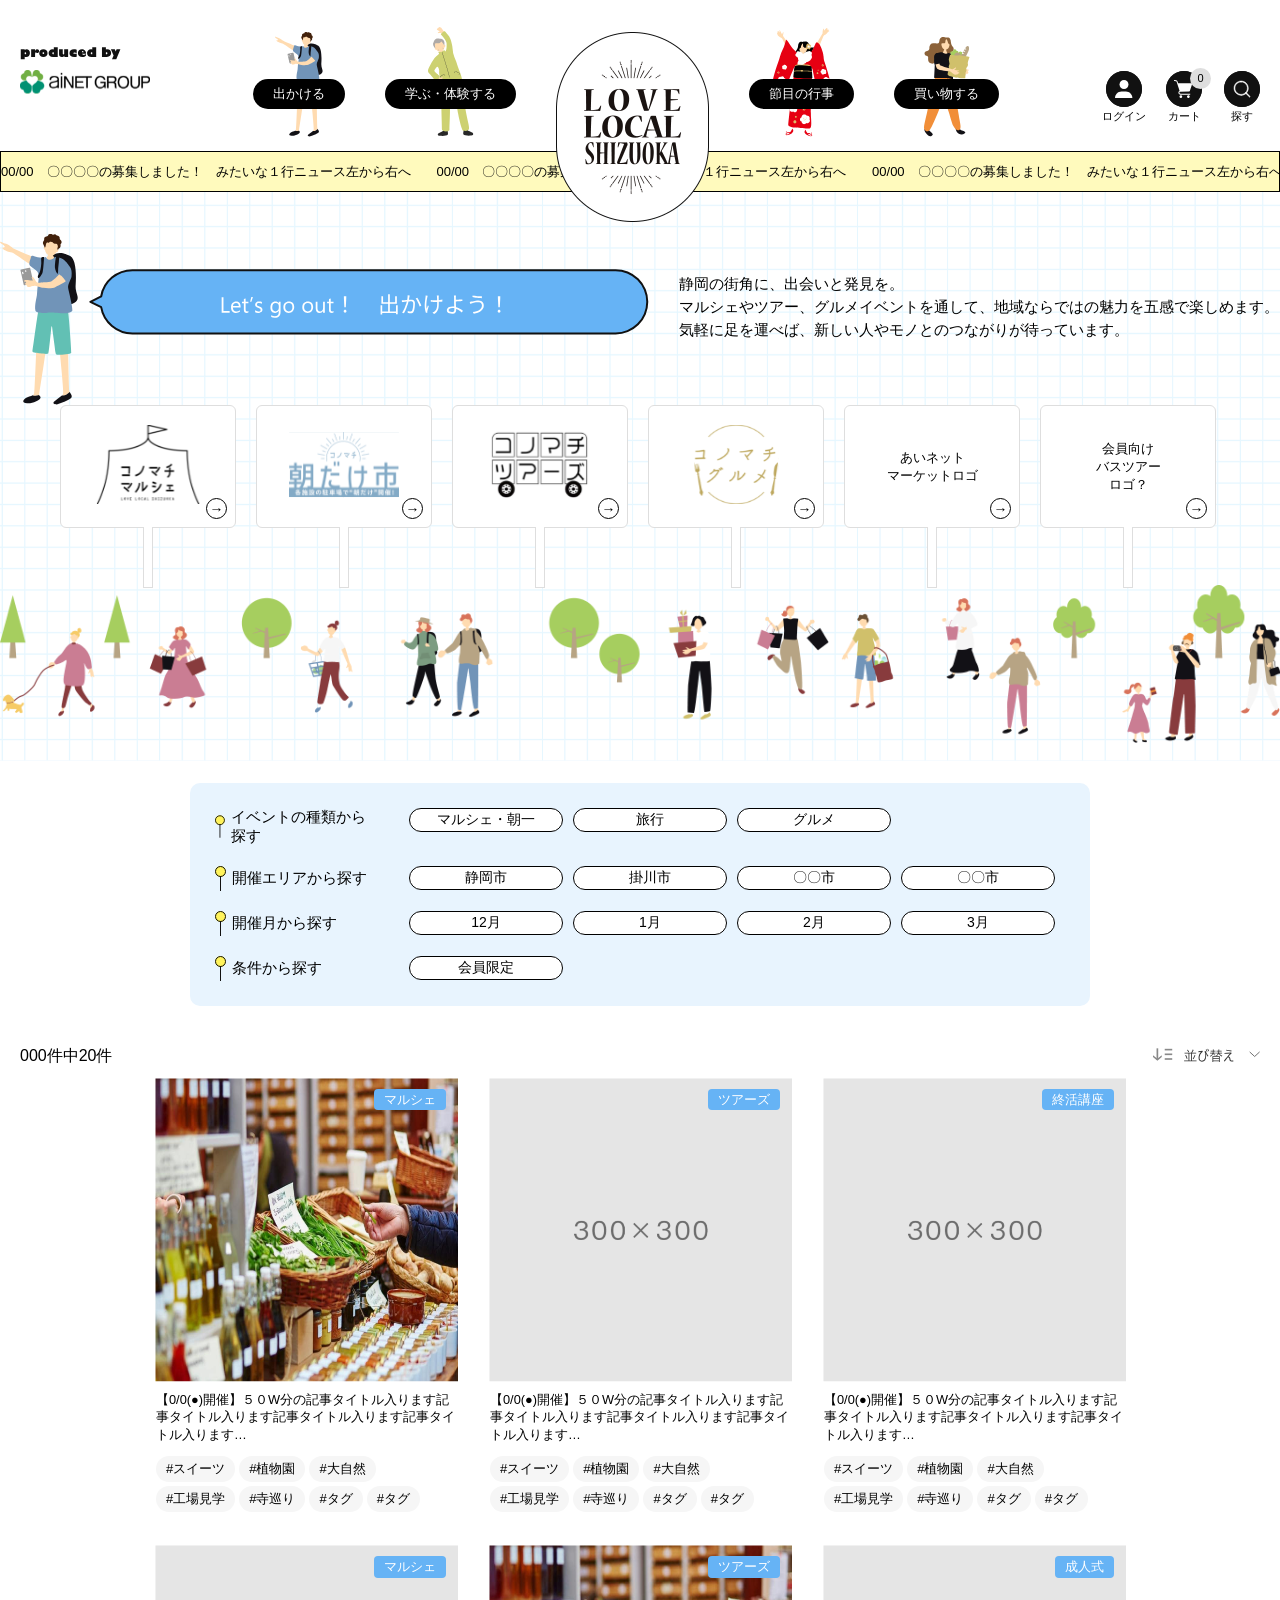
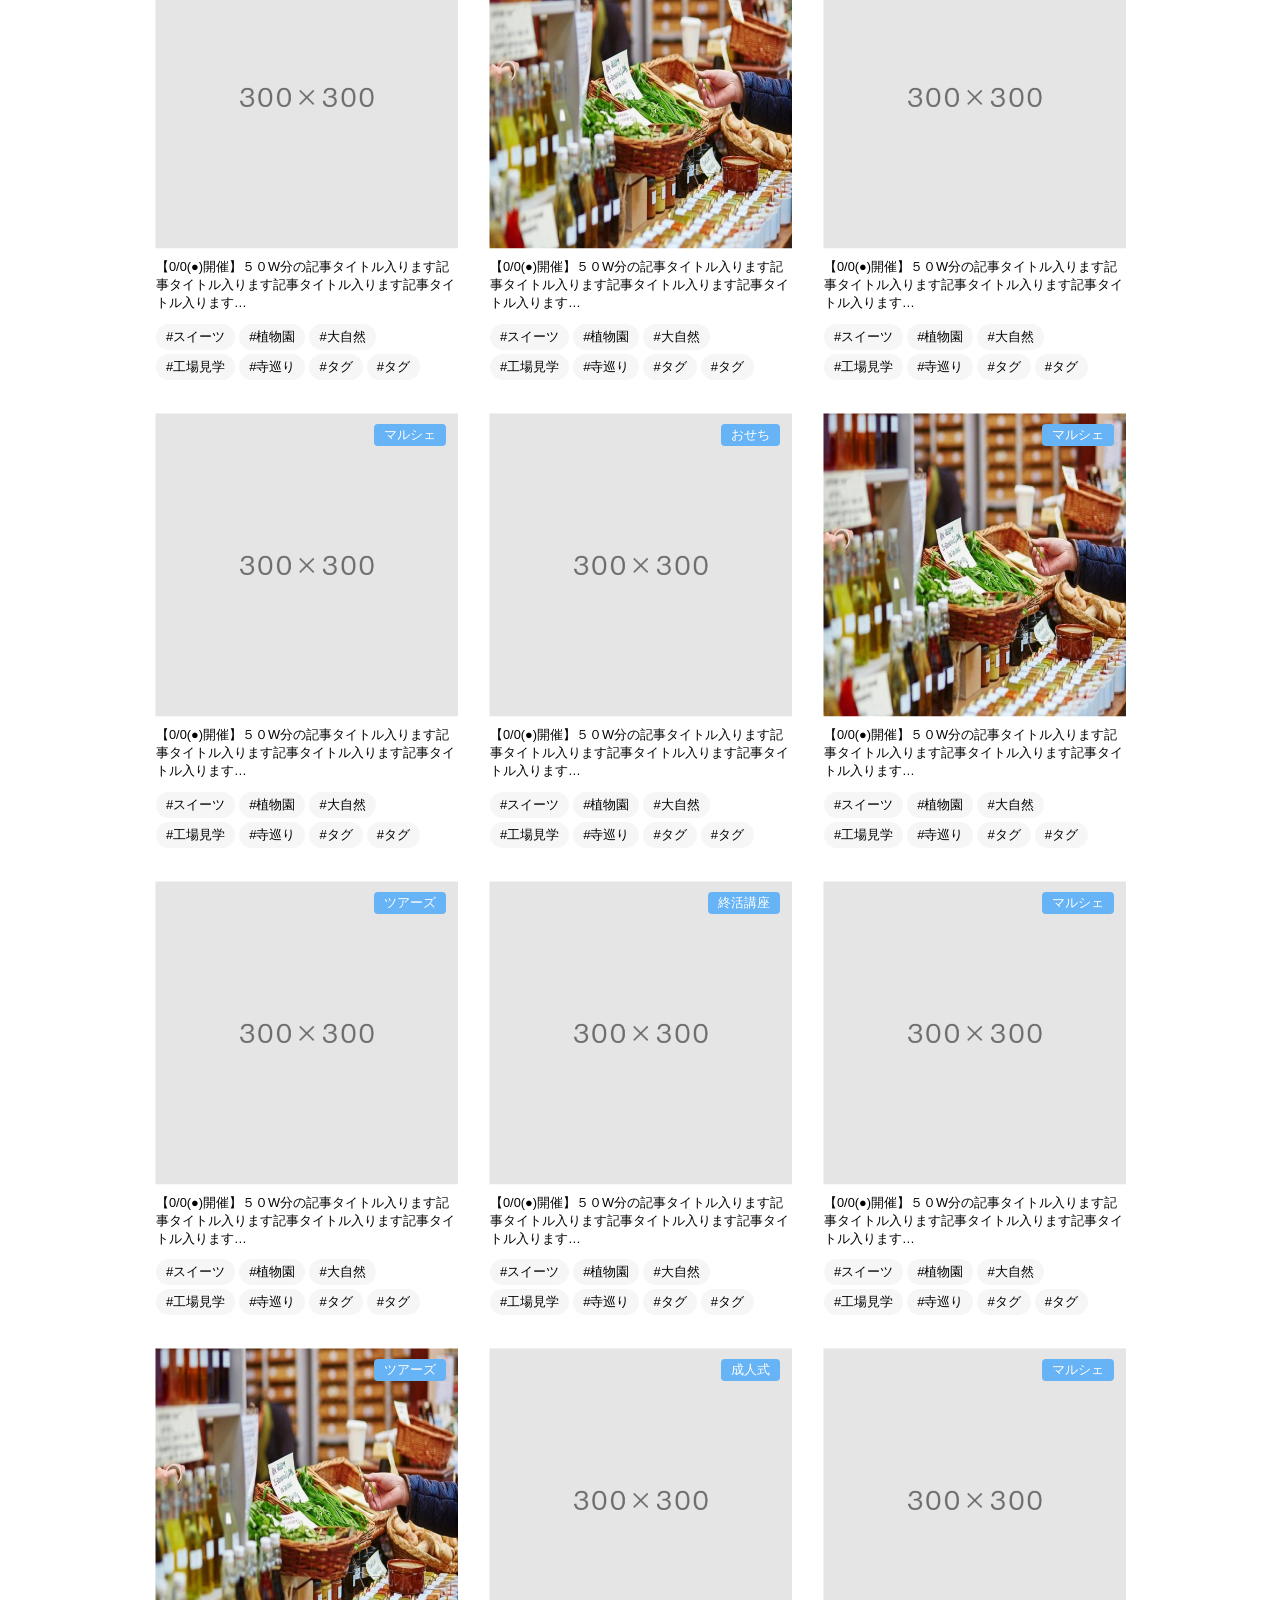
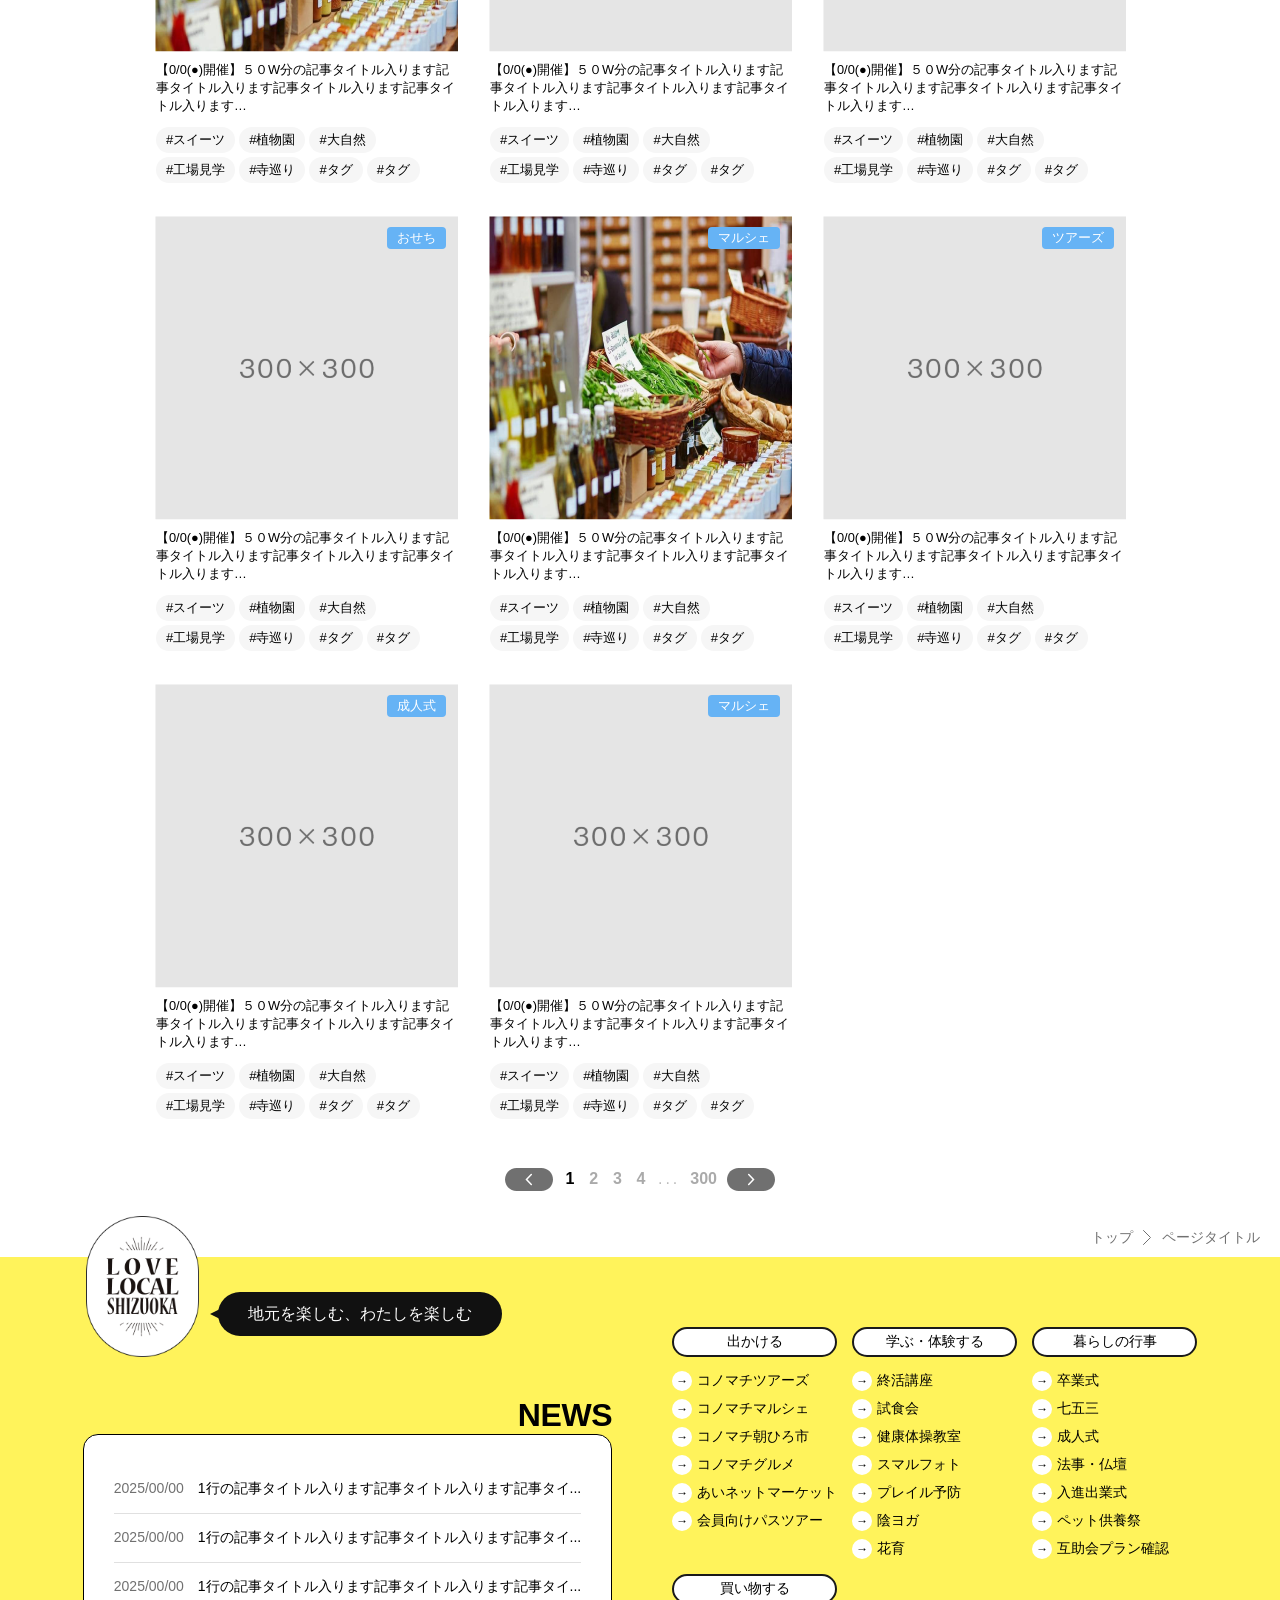
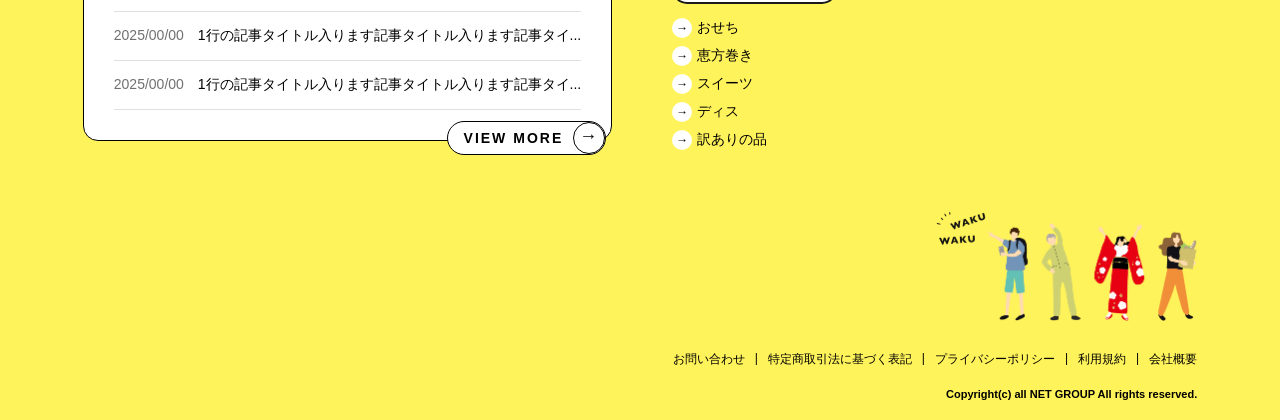
<file: index2.html>
<!DOCTYPE html>
<html lang="ja">

<head>
    <meta charset="UTF-8">
    <meta name="viewport" content="width=device-width, initial-scale=1.0">
    <title>Document</title>
    <link rel="stylesheet" href="style2.css" />
    <link rel="stylesheet" href="style.css" />

    <link
  rel="stylesheet"
  href="https://cdn.jsdelivr.net/npm/swiper@11/swiper-bundle.min.css"
/>

</head>

<body>
    

<header id="header" class="header-1">
    <div class="container">
      <div class="left-section" style="transform: translateY(-28px);">
        <img src="assets/left-logo.svg" alt="">
      </div>
      <!-- center nav -->
      <div class="nav-center">
        <div class="nav-items sm-hide md-hide" style="margin-top: 5px;">
          <img src="assets/header-1st.svg" class="svg-icon" alt="">
          <button class="center-nav-button">
            出かける</button>

          <div class="dropdown-menu">
            <div class="menu-card">

              <div class="main-button">
                <span>出かける</span>
                <div class="arrow-circle-drop">→</div>
              </div>
              <div class="menu-list">
                <li class="menu-item"> <span class="arrow-circle-sub">→</span><span>出かけるー</span> </li>
                <li class="menu-item"> <span class="arrow-circle-sub">→</span><span>コノマチツアーズ</span> </li>
                <li class="menu-item"> <span class="arrow-circle-sub">→</span><span>コノマチツアーズ</span> </li>
                <li class="menu-item"> <span class="arrow-circle-sub">→</span><span>コノマチツアーズ</span> </li>
                <li class="menu-item"> <span class="arrow-circle-sub">→</span><span>コノマチツアーズ</span> </li>
                <li class="menu-item"> <span class="arrow-circle-sub">→</span><span>あいネットマーケット</span> </li>
                <li class="menu-item"> <span class="arrow-circle-sub">→</span><span>会員向けバスツアー</span> </li>
              </div>
            </div>


          </div>
        </div>

        <div class="nav-items sm-hide md-hide">
          <img src="assets/header-2nd.svg" class="svg-icon" alt="">

          <button class="center-nav-button">
            学ぶ・体験する
          </button>
          <div class="dropdown-menu">
            <div class="menu-card">

              <div class="main-button-green">
                <span> 学ぶ・体験する</span>
                <div class="arrow-circle-drop">→</div>
              </div>
              <div class="menu-list">
                <li class="menu-item"> <span class="arrow-circle-sub-green">→</span><span>終活講座</span> </li>
                <li class="menu-item"> <span class="arrow-circle-sub-green">→</span><span>試食会</span> </li>
                <li class="menu-item"> <span class="arrow-circle-sub-green">→</span><span>健康体操教室</span> </li>
                <li class="menu-item"> <span class="arrow-circle-sub-green">→</span><span>スマイルフォト</span> </li>
                <li class="menu-item"> <span class="arrow-circle-sub-green">→</span><span>フレイル予防</span> </li>
                <li class="menu-item"> <span class="arrow-circle-sub-green">→</span><span>顔ヨガ</span> </li>
                <li class="menu-item"> <span class="arrow-circle-sub-green">→</span><span>花育</span> </li>
              </div>
            </div>


          </div>
        </div>

        <div class="center-logo-img">
          <img src="assets/logo.png" width="153px" alt=""
            style="z-index: 10; position: relative; transform: translateY(32px);">
        </div>

        <div class="nav-items sm-hide md-hide">
          <img src="assets/header-3rd.svg" class="svg-icon" alt="">

          <button class="center-nav-button">
            節目の行事
          </button>
          <div class="dropdown-menu">
            <div class="menu-card">

              <div class="main-button-red">
                <span>節目の行事</span>
                <div class="arrow-circle-drop">→</div>
              </div>
              <div class="menu-list">
                <li class="menu-item"> <span class="arrow-circle-sub-red">→</span><span>卒業式</span> </li>
                <li class="menu-item"> <span class="arrow-circle-sub-red">→</span><span>七五三</span> </li>
                <li class="menu-item"> <span class="arrow-circle-sub-red">→</span><span>成人式</span> </li>
                <li class="menu-item"> <span class="arrow-circle-sub-red">→</span><span>法事・仏壇</span> </li>
                <li class="menu-item"> <span class="arrow-circle-sub-red">→</span><span>人形供養祭</span> </li>
                <li class="menu-item"> <span class="arrow-circle-sub-red">→</span><span>ペット供養祭</span> </li>
                <li class="menu-item"> <span class="arrow-circle-sub-red">→</span><span>互助会プラン関連</span> </li>
              </div>
            </div>


          </div>
        </div>
        <div class="nav-items sm-hide md-hide" style="margin-top: 10px;">
          <img src="assets/header-4th.svg" class="svg-icon" alt="">

          <button class="center-nav-button">
            買い物する
          </button>
          <div class="dropdown-menu">
            <div class="menu-card">

              <div class="main-button-orange">
                <span>買い物する</span>
                <div class="arrow-circle-drop">→</div>
              </div>
              <div class="menu-list">
                <li class="menu-item"> <span class="arrow-circle-sub-orange">→</span><span>おせち</span> </li>
                <li class="menu-item"> <span class="arrow-circle-sub-orange">→</span><span>恵方巻き</span> </li>
                <li class="menu-item"> <span class="arrow-circle-sub-orange">→</span><span>スイーツ</span> </li>
                <li class="menu-item"> <span class="arrow-circle-sub-orange">→</span><span>ティー</span> </li>
                <li class="menu-item"> <span class="arrow-circle-sub-orange">→</span><span>訳あり品</span> </li>
              </div>
            </div>
          </div>
        </div>
      </div>

      <div class="right-section">

        <div class="right-actions">
          <img src="assets/profile.svg" class="profile-svg" alt="">
          <span class="right-nav-button sm-hide md-hide">
            ログイン
          </span>
        </div>
        <div style="display: flex; gap:22px;align-items: center;">
          <div class="right-actions" style="position: relative;">
            <div class="cart-0">
              0
            </div>
            <img src="assets/cart.svg" class="cart-svg" alt="">


            <span class="right-nav-button sm-hide md-hide">
              カート
            </span>
          </div>

          <div class="right-actions sm-hide md-hide " id="search-menu">
            <img src="assets/search.svg" alt="">


            <span class="right-nav-button sm-hide md-hide">
              探す
            </span>

          </div>
        </div>

        <div class="lg-hide hamburger" style="margin-left: 6px;">
          <div style="display: block; background: #000; width: 30px; height: 2px;"></div>
          <div style="display: block; background: #000; width: 30px; height: 2px;"></div>
        </div>
      </div>
    </div>
    <div class="marquee-container">
      <div>
        <span
          class="marquee-text">00/00　〇〇〇〇の募集しました！　みたいな１行ニュース左から右へ　　00/00　〇〇〇〇の募集しました！　みたいな１行ニュース左から右へ　　00/00　〇〇〇〇の募集しました！　みたいな１行ニュース左から右へ　00/00　〇〇〇〇の募集しました！　みたいな１行ニュース左から右へ
          00/00　〇〇〇〇の募集しました！　みたいな１行ニュース左から右へ　　00/00　〇〇〇〇の募集しました！　みたいな１行ニュース左から右へ　　00/00　〇〇〇〇の募集しました！　みたいな１行ニュース左から右へ　00/00　〇〇〇〇の募集しました！　みたいな１行ニュース左から右へ</span>
      </div>
    </div>
  </header>
  <div id="search-box-header" class="search-box">


    <div class="search-box-container">

      <img src="assets/Group 141032.svg" alt="">

      <div class="mid-container">

        <div>

          <span>地元を楽しむ</span>
          <img src="assets/mid.svg" alt="" style="margin: 0 22px;">
          <span>わたしを楽しむ</span>
        </div>
        <div class="search-menu-box">
          <input type="text" name="" id="" placeholder="何をお探しですか？">
          <img src="assets/search-box.svg" alt="">
        </div>
        <div>
          <img src="assets/cross.svg" id="cross" alt="">
        </div>
      </div>
      <img src="assets/2.svg" alt="">
    </div>
  </div>

  <header id="header2" style="background-color: #FFF35B; " class="header-2">
    <div class="container-2">

      <div class="left-section">
        <img src="assets/left-logo.svg" alt="">
      </div>
      <!-- center nav -->
      <div class="nav-center">

        <div class="nav-items-2 sm-hide md-hide">
          <img src="assets/header-1st.svg" class="svg-icon" alt="">

          <button class="center-nav-button-2">
            出かける
            <div class="dropdown-menu-2">
              <div class="menu-card">

                <div class="main-button">
                  <span>出かける</span>
                  <div class="arrow-circle-drop" style="padding-bottom: 5px;">→</div>
                </div>
                <div class="menu-list">
                  <li class="menu-item"> <span class="arrow-circle-sub"
                      style="padding-bottom: 5px;">→</span><span>出かけるー</span> </li>
                  <li class="menu-item"> <span class="arrow-circle-sub"
                      style="padding-bottom: 5px;">→</span><span>コノマチツアーズ</span> </li>
                  <li class="menu-item"> <span class="arrow-circle-sub"
                      style="padding-bottom: 5px;">→</span><span>コノマチツアーズ</span> </li>
                  <li class="menu-item"> <span class="arrow-circle-sub"
                      style="padding-bottom: 5px;">→</span><span>コノマチツアーズ</span> </li>
                  <li class="menu-item"> <span class="arrow-circle-sub"
                      style="padding-bottom: 5px;">→</span><span>コノマチツアーズ</span> </li>
                  <li class="menu-item"> <span class="arrow-circle-sub"
                      style="padding-bottom: 5px;">→</span><span>あいネットマーケット</span> </li>
                  <li class="menu-item"> <span class="arrow-circle-sub"
                      style="padding-bottom: 5px;">→</span><span>会員向けバスツアー</span> </li>
                </div>
              </div>


            </div>
          </button>


        </div>

        <div class="nav-items-3 sm-hide md-hide">
          <img src="assets/header-2nd.svg" class="svg-icon" alt="">

          <button class="center-nav-button-2">
            学ぶ・体験する
            <div class="dropdown-menu-2" style="left:365px">
              <div class="menu-card">

                <div class="main-button-green">
                  <span>出かける</span>
                  <div class="arrow-circle-drop" style="padding-bottom: 5px;">→</div>
                </div>
                <div class="menu-list">
                  <li class="menu-item"> <span class="arrow-circle-sub-green"
                      style="padding-bottom: 5px;">→</span><span>終活講座</span> </li>
                  <li class="menu-item"> <span class="arrow-circle-sub-green"
                      style="padding-bottom: 5px;">→</span><span>試食会</span> </li>
                  <li class="menu-item"> <span class="arrow-circle-sub-green"
                      style="padding-bottom: 5px;">→</span><span>健康体操教室</span> </li>
                  <li class="menu-item"> <span class="arrow-circle-sub-green"
                      style="padding-bottom: 5px;">→</span><span>スマイルフォト</span> </li>
                  <li class="menu-item"> <span class="arrow-circle-sub-green"
                      style="padding-bottom: 5px;">→</span><span>フレイル予防</span> </li>
                  <li class="menu-item"> <span class="arrow-circle-sub-green"
                      style="padding-bottom: 5px;">→</span><span>顔ヨガ</span> </li>
                  <li class="menu-item"> <span class="arrow-circle-sub-green"
                      style="padding-bottom: 5px;">→</span><span>花育</span> </li>
                </div>
              </div>


            </div>
          </button>

        </div>

        <div class="center-logo-img">
          <img class="header-2-logo" src="assets/header2-log.png" alt="">
        </div>

        <div class="nav-items-2 sm-hide md-hide">
          <img src="assets/header-3rd.svg" class="svg-icon" alt="">



          <button class="center-nav-button-2">
            節目の行事
            <div class="dropdown-menu-2" style="right: 365px;left: unset;">
              <div class="menu-card">

                <div class="main-button-red">
                  <span>節目の行事</span>
                  <div class="arrow-circle-drop" style="padding-bottom: 5px;">→</div>
                </div>
                <div class="menu-list">
                  <li class="menu-item"> <span class="arrow-circle-sub-red"
                      style="padding-bottom: 5px;">→</span><span>卒業式</span> </li>
                  <li class="menu-item"> <span class="arrow-circle-sub-red"
                      style="padding-bottom: 5px;">→</span><span>七五三</span> </li>
                  <li class="menu-item"> <span class="arrow-circle-sub-red"
                      style="padding-bottom: 5px;">→</span><span>成人式</span> </li>
                  <li class="menu-item"> <span class="arrow-circle-sub-red"
                      style="padding-bottom: 5px;">→</span><span>法事・仏壇</span> </li>
                  <li class="menu-item"> <span class="arrow-circle-sub-red"
                      style="padding-bottom: 5px;">→</span><span>人形供養祭</span> </li>
                  <li class="menu-item"> <span class="arrow-circle-sub-red"
                      style="padding-bottom: 5px;">→</span><span>ペット供養祭</span> </li>
                  <li class="menu-item"> <span class="arrow-circle-sub-red"
                      style="padding-bottom: 5px;">→</span><span>互助会プラン関連</span> </li>
                </div>
              </div>


            </div>
          </button>

        </div>
        <div class="nav-items-3 sm-hide md-hide">
          <img src="assets/header-4th.svg" class="svg-icon" alt="">

          <button class="center-nav-button-2">
            買い物する
            <div class="dropdown-menu-2" style="right: 172px; left: unset;">
              <div class="menu-card">

                <div class="main-button-orange">
                  <span>買い物する</span>
                  <div class="arrow-circle-drop" style="padding-bottom: 5px;">→</div>
                </div>
                <div class="menu-list">
                  <li class="menu-item"> <span class="arrow-circle-sub-orange"
                      style="padding-bottom: 5px;">→</span><span>おせち</span> </li>
                  <li class="menu-item"> <span class="arrow-circle-sub-orange"
                      style="padding-bottom: 5px;">→</span><span>恵方巻き</span> </li>
                  <li class="menu-item"> <span class="arrow-circle-sub-orange"
                      style="padding-bottom: 5px;">→</span><span>スイーツ</span> </li>
                  <li class="menu-item"> <span class="arrow-circle-sub-orange"
                      style="padding-bottom: 5px;">→</span><span>ティー</span> </li>
                  <li class="menu-item"> <span class="arrow-circle-sub-orange"
                      style="padding-bottom: 5px;">→</span><span>訳あり品</span> </li>
                </div>
              </div>


            </div>
          </button>

        </div>
      </div>
      <div class="right-section">
        <div class="right-actions">
          <img src="assets/profile.svg" class="profile-svg" alt="">

          <span class="right-nav-button sm-hide md-hide">
            ログイン
          </span>
        </div>
        <div style="display:flex;gap:22px;">
          <div class="right-actions" style="margin-bottom:3px; position: relative;">
            <div class="cart-0">
              0
            </div>
            <img src="assets/cart.svg" class="cart-svg" alt="">


            <span class="right-nav-button sm-hide md-hide">
              カート
            </span>
          </div>

          <div class="right-actions sm-hide md-hide" id="search-menu-2">
            <img src="assets/search.svg" alt="">

            <span class="right-nav-button sm-hide md-hide">
              探す
            </span>
          </div>
        </div>

        <div class="lg-hide hamburger" style="margin-left: 6px;">
          <div style="display: block; background: #000; width: 30px; height: 2px;"></div>
          <div style="display: block; background: #000; width: 30px; height: 2px;"></div>
        </div>
      </div>
  </header>
  <a id="scrollToTop" style="position:fixed;bottom: 16px; right: 16px;z-index: 9999;transition: all 0.3s ease-in;">
    <img src="assets/scroll top-arrow.svg" alt="">

  </a>
  <!-- off canvas menu -->
  <div class="off-canvas-menu">
    <div class="menu-header" style="display: flex; justify-content:space-between; align-items: center;">
      <div style="display: flex; gap: 20px; align-items: flex-end;">
        <img src="assets/profile.svg" width="46px" height="46px" alt="">

        <div style="position: relative; width: 46px; height: 46px; ">
          <span class="cart-01">0</span>
          <img src="assets/cart.svg" width="46px" height="46px" alt="">

        </div>
      </div>
      <img src="assets/cross.svg" width="29.8px" height="29.8px" id="close" alt="">
    </div>
    <div class="search-menu">
      <input type="text" name="" id="" placeholder="何をお探しですか？">
      <img src="assets/search-box.svg" width="35px" height="35px" alt="">

    </div>

    <div class="list-container">
      <div class="main-button-off" style="margin-top: 40px;background:#66b3f5;">
        <span>出かける</span>
        <svg width="30" height="30" viewBox="0 0 40 40" fill="none" xmlns="http://www.w3.org/2000/svg">
          <path
            d="M20 40C31.0457 40 40 31.0457 40 20C40 8.9543 31.0457 0 20 0C8.9543 0 0 8.9543 0 20C0 31.0457 8.9543 40 20 40Z"
            fill="" />
          <path
            d="M31.2498 19.2909L20.0038 12.4349C19.9141 12.3826 19.8144 12.3497 19.7111 12.3384C19.6079 12.3271 19.5034 12.3376 19.4045 12.3693C19.3056 12.401 19.2144 12.4531 19.137 12.5223C19.0595 12.5915 18.9974 12.6762 18.9548 12.7709C18.8422 12.9777 18.7951 13.2139 18.8195 13.4482C18.844 13.6824 18.9389 13.9037 19.0918 14.0829L23.8268 19.1829H10.4128C10.1724 19.2094 9.95194 19.3288 9.79837 19.5156C9.6448 19.7025 9.57032 19.9419 9.59082 20.1829C9.57006 20.4239 9.64444 20.6635 9.79806 20.8504C9.95168 21.0372 10.1723 21.1566 10.4128 21.1829H23.8238L19.0908 26.2829C18.9378 26.4622 18.8429 26.6837 18.8184 26.9181C18.7939 27.1525 18.8412 27.3888 18.9538 27.5959C19.0171 27.7242 19.1138 27.8331 19.2339 27.9109C19.354 27.9887 19.4928 28.0326 19.6358 28.0379C19.7656 28.0372 19.8927 28.0005 20.0028 27.9319L31.2498 21.0849C31.3906 20.9815 31.505 20.8464 31.5839 20.6906C31.6628 20.5347 31.7039 20.3625 31.7039 20.1879C31.7039 20.0132 31.6628 19.841 31.5839 19.6852C31.505 19.5293 31.3906 19.3943 31.2498 19.2909Z"
            fill="#" />
        </svg>

      </div>
      <div>

        <div class="sub-container">
          <div class="sub-menu-list">
            <li>
              <svg width="30" height="30" class="svg-blue" viewBox="0 0 33 33" fill="none"
                xmlns="http://www.w3.org/2000/svg">
                <path
                  d="M16.5 33C25.6127 33 33 25.6127 33 16.5C33 7.3873 25.6127 0 16.5 0C7.3873 0 0 7.3873 0 16.5C0 25.6127 7.3873 33 16.5 33Z"
                  fill="" />
                <path
                  d="M24.7238 15.263L15.8258 9.83896C15.7548 9.79752 15.6759 9.77147 15.5942 9.76252C15.5125 9.75357 15.4298 9.7619 15.3515 9.78699C15.2732 9.81208 15.2011 9.85335 15.1398 9.90813C15.0785 9.96291 15.0295 10.03 14.9958 10.105C14.9067 10.2686 14.8693 10.4554 14.8886 10.6407C14.9079 10.8261 14.9829 11.0012 15.1038 11.143L18.8498 15.181H8.23879C8.0481 15.2017 7.87312 15.2963 7.75142 15.4446C7.62971 15.5928 7.57096 15.7829 7.58779 15.974C7.57096 16.165 7.62971 16.3551 7.75142 16.5033C7.87312 16.6516 8.0481 16.7462 8.23879 16.767H18.8488L15.1038 20.802C14.9828 20.9439 14.9077 21.1192 14.8885 21.3047C14.8692 21.4902 14.9066 21.6772 14.9958 21.841C15.046 21.9424 15.1227 22.0284 15.2177 22.0898C15.3128 22.1512 15.4227 22.1858 15.5358 22.19C15.6387 22.1894 15.7394 22.1603 15.8268 22.106L24.7268 16.682C24.8382 16.6002 24.9288 16.4934 24.9912 16.3701C25.0537 16.2469 25.0862 16.1106 25.0862 15.9725C25.0862 15.8343 25.0537 15.698 24.9912 15.5748C24.9288 15.4515 24.8382 15.3447 24.7268 15.263"
                  fill="white" />
              </svg>
              <span>コノマチツアーズ</span>
            </li>
            <li><svg width="30" height="30" class="svg-blue" viewBox="0 0 33 33" fill="none"
                xmlns="http://www.w3.org/2000/svg">
                <path
                  d="M16.5 33C25.6127 33 33 25.6127 33 16.5C33 7.3873 25.6127 0 16.5 0C7.3873 0 0 7.3873 0 16.5C0 25.6127 7.3873 33 16.5 33Z"
                  fill="" />
                <path
                  d="M24.7238 15.263L15.8258 9.83896C15.7548 9.79752 15.6759 9.77147 15.5942 9.76252C15.5125 9.75357 15.4298 9.7619 15.3515 9.78699C15.2732 9.81208 15.2011 9.85335 15.1398 9.90813C15.0785 9.96291 15.0295 10.03 14.9958 10.105C14.9067 10.2686 14.8693 10.4554 14.8886 10.6407C14.9079 10.8261 14.9829 11.0012 15.1038 11.143L18.8498 15.181H8.23879C8.0481 15.2017 7.87312 15.2963 7.75142 15.4446C7.62971 15.5928 7.57096 15.7829 7.58779 15.974C7.57096 16.165 7.62971 16.3551 7.75142 16.5033C7.87312 16.6516 8.0481 16.7462 8.23879 16.767H18.8488L15.1038 20.802C14.9828 20.9439 14.9077 21.1192 14.8885 21.3047C14.8692 21.4902 14.9066 21.6772 14.9958 21.841C15.046 21.9424 15.1227 22.0284 15.2177 22.0898C15.3128 22.1512 15.4227 22.1858 15.5358 22.19C15.6387 22.1894 15.7394 22.1603 15.8268 22.106L24.7268 16.682C24.8382 16.6002 24.9288 16.4934 24.9912 16.3701C25.0537 16.2469 25.0862 16.1106 25.0862 15.9725C25.0862 15.8343 25.0537 15.698 24.9912 15.5748C24.9288 15.4515 24.8382 15.3447 24.7268 15.263"
                  fill="white" />
              </svg>
              <span>コノマチマルシェ</span>
            </li>

            <li><svg width="30" height="30" class="svg-blue" viewBox="0 0 33 33" fill="none"
                xmlns="http://www.w3.org/2000/svg">
                <path
                  d="M16.5 33C25.6127 33 33 25.6127 33 16.5C33 7.3873 25.6127 0 16.5 0C7.3873 0 0 7.3873 0 16.5C0 25.6127 7.3873 33 16.5 33Z"
                  fill="" />
                <path
                  d="M24.7238 15.263L15.8258 9.83896C15.7548 9.79752 15.6759 9.77147 15.5942 9.76252C15.5125 9.75357 15.4298 9.7619 15.3515 9.78699C15.2732 9.81208 15.2011 9.85335 15.1398 9.90813C15.0785 9.96291 15.0295 10.03 14.9958 10.105C14.9067 10.2686 14.8693 10.4554 14.8886 10.6407C14.9079 10.8261 14.9829 11.0012 15.1038 11.143L18.8498 15.181H8.23879C8.0481 15.2017 7.87312 15.2963 7.75142 15.4446C7.62971 15.5928 7.57096 15.7829 7.58779 15.974C7.57096 16.165 7.62971 16.3551 7.75142 16.5033C7.87312 16.6516 8.0481 16.7462 8.23879 16.767H18.8488L15.1038 20.802C14.9828 20.9439 14.9077 21.1192 14.8885 21.3047C14.8692 21.4902 14.9066 21.6772 14.9958 21.841C15.046 21.9424 15.1227 22.0284 15.2177 22.0898C15.3128 22.1512 15.4227 22.1858 15.5358 22.19C15.6387 22.1894 15.7394 22.1603 15.8268 22.106L24.7268 16.682C24.8382 16.6002 24.9288 16.4934 24.9912 16.3701C25.0537 16.2469 25.0862 16.1106 25.0862 15.9725C25.0862 15.8343 25.0537 15.698 24.9912 15.5748C24.9288 15.4515 24.8382 15.3447 24.7268 15.263"
                  fill="white" />
              </svg>
              <span>コノマチ朝だけ市</span>
            </li>
            <li><svg width="30" height="30" class="svg-blue" viewBox="0 0 33 33" fill="none"
                xmlns="http://www.w3.org/2000/svg">
                <path
                  d="M16.5 33C25.6127 33 33 25.6127 33 16.5C33 7.3873 25.6127 0 16.5 0C7.3873 0 0 7.3873 0 16.5C0 25.6127 7.3873 33 16.5 33Z"
                  fill="" />
                <path
                  d="M24.7238 15.263L15.8258 9.83896C15.7548 9.79752 15.6759 9.77147 15.5942 9.76252C15.5125 9.75357 15.4298 9.7619 15.3515 9.78699C15.2732 9.81208 15.2011 9.85335 15.1398 9.90813C15.0785 9.96291 15.0295 10.03 14.9958 10.105C14.9067 10.2686 14.8693 10.4554 14.8886 10.6407C14.9079 10.8261 14.9829 11.0012 15.1038 11.143L18.8498 15.181H8.23879C8.0481 15.2017 7.87312 15.2963 7.75142 15.4446C7.62971 15.5928 7.57096 15.7829 7.58779 15.974C7.57096 16.165 7.62971 16.3551 7.75142 16.5033C7.87312 16.6516 8.0481 16.7462 8.23879 16.767H18.8488L15.1038 20.802C14.9828 20.9439 14.9077 21.1192 14.8885 21.3047C14.8692 21.4902 14.9066 21.6772 14.9958 21.841C15.046 21.9424 15.1227 22.0284 15.2177 22.0898C15.3128 22.1512 15.4227 22.1858 15.5358 22.19C15.6387 22.1894 15.7394 22.1603 15.8268 22.106L24.7268 16.682C24.8382 16.6002 24.9288 16.4934 24.9912 16.3701C25.0537 16.2469 25.0862 16.1106 25.0862 15.9725C25.0862 15.8343 25.0537 15.698 24.9912 15.5748C24.9288 15.4515 24.8382 15.3447 24.7268 15.263"
                  fill="white" />
              </svg>
              <span>コノマチグルメ</span>
            </li>
            <li><svg width="30" height="30" class="svg-blue" viewBox="0 0 33 33" fill="none"
                xmlns="http://www.w3.org/2000/svg">
                <path
                  d="M16.5 33C25.6127 33 33 25.6127 33 16.5C33 7.3873 25.6127 0 16.5 0C7.3873 0 0 7.3873 0 16.5C0 25.6127 7.3873 33 16.5 33Z"
                  fill="" />
                <path
                  d="M24.7238 15.263L15.8258 9.83896C15.7548 9.79752 15.6759 9.77147 15.5942 9.76252C15.5125 9.75357 15.4298 9.7619 15.3515 9.78699C15.2732 9.81208 15.2011 9.85335 15.1398 9.90813C15.0785 9.96291 15.0295 10.03 14.9958 10.105C14.9067 10.2686 14.8693 10.4554 14.8886 10.6407C14.9079 10.8261 14.9829 11.0012 15.1038 11.143L18.8498 15.181H8.23879C8.0481 15.2017 7.87312 15.2963 7.75142 15.4446C7.62971 15.5928 7.57096 15.7829 7.58779 15.974C7.57096 16.165 7.62971 16.3551 7.75142 16.5033C7.87312 16.6516 8.0481 16.7462 8.23879 16.767H18.8488L15.1038 20.802C14.9828 20.9439 14.9077 21.1192 14.8885 21.3047C14.8692 21.4902 14.9066 21.6772 14.9958 21.841C15.046 21.9424 15.1227 22.0284 15.2177 22.0898C15.3128 22.1512 15.4227 22.1858 15.5358 22.19C15.6387 22.1894 15.7394 22.1603 15.8268 22.106L24.7268 16.682C24.8382 16.6002 24.9288 16.4934 24.9912 16.3701C25.0537 16.2469 25.0862 16.1106 25.0862 15.9725C25.0862 15.8343 25.0537 15.698 24.9912 15.5748C24.9288 15.4515 24.8382 15.3447 24.7268 15.263"
                  fill="white" />
              </svg>
              <span>あいネットマーケット</span>
            </li>
            <li><svg width="30" height="30" class="svg-blue" viewBox="0 0 33 33" fill="none"
                xmlns="http://www.w3.org/2000/svg">
                <path
                  d="M16.5 33C25.6127 33 33 25.6127 33 16.5C33 7.3873 25.6127 0 16.5 0C7.3873 0 0 7.3873 0 16.5C0 25.6127 7.3873 33 16.5 33Z"
                  fill="" />
                <path
                  d="M24.7238 15.263L15.8258 9.83896C15.7548 9.79752 15.6759 9.77147 15.5942 9.76252C15.5125 9.75357 15.4298 9.7619 15.3515 9.78699C15.2732 9.81208 15.2011 9.85335 15.1398 9.90813C15.0785 9.96291 15.0295 10.03 14.9958 10.105C14.9067 10.2686 14.8693 10.4554 14.8886 10.6407C14.9079 10.8261 14.9829 11.0012 15.1038 11.143L18.8498 15.181H8.23879C8.0481 15.2017 7.87312 15.2963 7.75142 15.4446C7.62971 15.5928 7.57096 15.7829 7.58779 15.974C7.57096 16.165 7.62971 16.3551 7.75142 16.5033C7.87312 16.6516 8.0481 16.7462 8.23879 16.767H18.8488L15.1038 20.802C14.9828 20.9439 14.9077 21.1192 14.8885 21.3047C14.8692 21.4902 14.9066 21.6772 14.9958 21.841C15.046 21.9424 15.1227 22.0284 15.2177 22.0898C15.3128 22.1512 15.4227 22.1858 15.5358 22.19C15.6387 22.1894 15.7394 22.1603 15.8268 22.106L24.7268 16.682C24.8382 16.6002 24.9288 16.4934 24.9912 16.3701C25.0537 16.2469 25.0862 16.1106 25.0862 15.9725C25.0862 15.8343 25.0537 15.698 24.9912 15.5748C24.9288 15.4515 24.8382 15.3447 24.7268 15.263"
                  fill="white" />
              </svg>
              <span>会員向けバスツアー</span>
            </li>
          </div>

          <img src="assets/header-1st.svg" width="92px" height="200px" alt="">
        </div>

      </div>

    </div>
    <div class="list-container">
      <div class="main-button-off" style="margin-top: 40px;background:#B2CB4A;">
        <span>学ぶ・体験する</span>
        <svg width="30" height="30" viewBox="0 0 40 40" fill="none" xmlns="http://www.w3.org/2000/svg">
          <path
            d="M20 40C31.0457 40 40 31.0457 40 20C40 8.9543 31.0457 0 20 0C8.9543 0 0 8.9543 0 20C0 31.0457 8.9543 40 20 40Z"
            fill="" />
          <path
            d="M31.2498 19.2909L20.0038 12.4349C19.9141 12.3826 19.8144 12.3497 19.7111 12.3384C19.6079 12.3271 19.5034 12.3376 19.4045 12.3693C19.3056 12.401 19.2144 12.4531 19.137 12.5223C19.0595 12.5915 18.9974 12.6762 18.9548 12.7709C18.8422 12.9777 18.7951 13.2139 18.8195 13.4482C18.844 13.6824 18.9389 13.9037 19.0918 14.0829L23.8268 19.1829H10.4128C10.1724 19.2094 9.95194 19.3288 9.79837 19.5156C9.6448 19.7025 9.57032 19.9419 9.59082 20.1829C9.57006 20.4239 9.64444 20.6635 9.79806 20.8504C9.95168 21.0372 10.1723 21.1566 10.4128 21.1829H23.8238L19.0908 26.2829C18.9378 26.4622 18.8429 26.6837 18.8184 26.9181C18.7939 27.1525 18.8412 27.3888 18.9538 27.5959C19.0171 27.7242 19.1138 27.8331 19.2339 27.9109C19.354 27.9887 19.4928 28.0326 19.6358 28.0379C19.7656 28.0372 19.8927 28.0005 20.0028 27.9319L31.2498 21.0849C31.3906 20.9815 31.505 20.8464 31.5839 20.6906C31.6628 20.5347 31.7039 20.3625 31.7039 20.1879C31.7039 20.0132 31.6628 19.841 31.5839 19.6852C31.505 19.5293 31.3906 19.3943 31.2498 19.2909Z"
            fill="#" />
        </svg>

      </div>
      <div class="sub-container">


        <div class="sub-menu-list">
          <li><svg width="30" height="30" class="svg-green" viewBox="0 0 33 33" fill="none"
              xmlns="http://www.w3.org/2000/svg">
              <path
                d="M16.5 33C25.6127 33 33 25.6127 33 16.5C33 7.3873 25.6127 0 16.5 0C7.3873 0 0 7.3873 0 16.5C0 25.6127 7.3873 33 16.5 33Z"
                fill="" />
              <path
                d="M24.7238 15.263L15.8258 9.83896C15.7548 9.79752 15.6759 9.77147 15.5942 9.76252C15.5125 9.75357 15.4298 9.7619 15.3515 9.78699C15.2732 9.81208 15.2011 9.85335 15.1398 9.90813C15.0785 9.96291 15.0295 10.03 14.9958 10.105C14.9067 10.2686 14.8693 10.4554 14.8886 10.6407C14.9079 10.8261 14.9829 11.0012 15.1038 11.143L18.8498 15.181H8.23879C8.0481 15.2017 7.87312 15.2963 7.75142 15.4446C7.62971 15.5928 7.57096 15.7829 7.58779 15.974C7.57096 16.165 7.62971 16.3551 7.75142 16.5033C7.87312 16.6516 8.0481 16.7462 8.23879 16.767H18.8488L15.1038 20.802C14.9828 20.9439 14.9077 21.1192 14.8885 21.3047C14.8692 21.4902 14.9066 21.6772 14.9958 21.841C15.046 21.9424 15.1227 22.0284 15.2177 22.0898C15.3128 22.1512 15.4227 22.1858 15.5358 22.19C15.6387 22.1894 15.7394 22.1603 15.8268 22.106L24.7268 16.682C24.8382 16.6002 24.9288 16.4934 24.9912 16.3701C25.0537 16.2469 25.0862 16.1106 25.0862 15.9725C25.0862 15.8343 25.0537 15.698 24.9912 15.5748C24.9288 15.4515 24.8382 15.3447 24.7268 15.263"
                fill="white" />
            </svg>
            <span>終活講座</span>
          </li>
          <li><svg width="30" height="30" class="svg-green" viewBox="0 0 33 33" fill="none"
              xmlns="http://www.w3.org/2000/svg">
              <path
                d="M16.5 33C25.6127 33 33 25.6127 33 16.5C33 7.3873 25.6127 0 16.5 0C7.3873 0 0 7.3873 0 16.5C0 25.6127 7.3873 33 16.5 33Z"
                fill="" />
              <path
                d="M24.7238 15.263L15.8258 9.83896C15.7548 9.79752 15.6759 9.77147 15.5942 9.76252C15.5125 9.75357 15.4298 9.7619 15.3515 9.78699C15.2732 9.81208 15.2011 9.85335 15.1398 9.90813C15.0785 9.96291 15.0295 10.03 14.9958 10.105C14.9067 10.2686 14.8693 10.4554 14.8886 10.6407C14.9079 10.8261 14.9829 11.0012 15.1038 11.143L18.8498 15.181H8.23879C8.0481 15.2017 7.87312 15.2963 7.75142 15.4446C7.62971 15.5928 7.57096 15.7829 7.58779 15.974C7.57096 16.165 7.62971 16.3551 7.75142 16.5033C7.87312 16.6516 8.0481 16.7462 8.23879 16.767H18.8488L15.1038 20.802C14.9828 20.9439 14.9077 21.1192 14.8885 21.3047C14.8692 21.4902 14.9066 21.6772 14.9958 21.841C15.046 21.9424 15.1227 22.0284 15.2177 22.0898C15.3128 22.1512 15.4227 22.1858 15.5358 22.19C15.6387 22.1894 15.7394 22.1603 15.8268 22.106L24.7268 16.682C24.8382 16.6002 24.9288 16.4934 24.9912 16.3701C25.0537 16.2469 25.0862 16.1106 25.0862 15.9725C25.0862 15.8343 25.0537 15.698 24.9912 15.5748C24.9288 15.4515 24.8382 15.3447 24.7268 15.263"
                fill="white" />
            </svg>
            <span>試食会</span>
          </li>

          <li><svg width="30" height="30" class="svg-green" viewBox="0 0 33 33" fill="none"
              xmlns="http://www.w3.org/2000/svg">
              <path
                d="M16.5 33C25.6127 33 33 25.6127 33 16.5C33 7.3873 25.6127 0 16.5 0C7.3873 0 0 7.3873 0 16.5C0 25.6127 7.3873 33 16.5 33Z"
                fill="" />
              <path
                d="M24.7238 15.263L15.8258 9.83896C15.7548 9.79752 15.6759 9.77147 15.5942 9.76252C15.5125 9.75357 15.4298 9.7619 15.3515 9.78699C15.2732 9.81208 15.2011 9.85335 15.1398 9.90813C15.0785 9.96291 15.0295 10.03 14.9958 10.105C14.9067 10.2686 14.8693 10.4554 14.8886 10.6407C14.9079 10.8261 14.9829 11.0012 15.1038 11.143L18.8498 15.181H8.23879C8.0481 15.2017 7.87312 15.2963 7.75142 15.4446C7.62971 15.5928 7.57096 15.7829 7.58779 15.974C7.57096 16.165 7.62971 16.3551 7.75142 16.5033C7.87312 16.6516 8.0481 16.7462 8.23879 16.767H18.8488L15.1038 20.802C14.9828 20.9439 14.9077 21.1192 14.8885 21.3047C14.8692 21.4902 14.9066 21.6772 14.9958 21.841C15.046 21.9424 15.1227 22.0284 15.2177 22.0898C15.3128 22.1512 15.4227 22.1858 15.5358 22.19C15.6387 22.1894 15.7394 22.1603 15.8268 22.106L24.7268 16.682C24.8382 16.6002 24.9288 16.4934 24.9912 16.3701C25.0537 16.2469 25.0862 16.1106 25.0862 15.9725C25.0862 15.8343 25.0537 15.698 24.9912 15.5748C24.9288 15.4515 24.8382 15.3447 24.7268 15.263"
                fill="white" />
            </svg>
            <span>健康体操教室</span>
          </li>
          <li><svg width="30" height="30" class="svg-green" viewBox="0 0 33 33" fill="none"
              xmlns="http://www.w3.org/2000/svg">
              <path
                d="M16.5 33C25.6127 33 33 25.6127 33 16.5C33 7.3873 25.6127 0 16.5 0C7.3873 0 0 7.3873 0 16.5C0 25.6127 7.3873 33 16.5 33Z"
                fill="" />
              <path
                d="M24.7238 15.263L15.8258 9.83896C15.7548 9.79752 15.6759 9.77147 15.5942 9.76252C15.5125 9.75357 15.4298 9.7619 15.3515 9.78699C15.2732 9.81208 15.2011 9.85335 15.1398 9.90813C15.0785 9.96291 15.0295 10.03 14.9958 10.105C14.9067 10.2686 14.8693 10.4554 14.8886 10.6407C14.9079 10.8261 14.9829 11.0012 15.1038 11.143L18.8498 15.181H8.23879C8.0481 15.2017 7.87312 15.2963 7.75142 15.4446C7.62971 15.5928 7.57096 15.7829 7.58779 15.974C7.57096 16.165 7.62971 16.3551 7.75142 16.5033C7.87312 16.6516 8.0481 16.7462 8.23879 16.767H18.8488L15.1038 20.802C14.9828 20.9439 14.9077 21.1192 14.8885 21.3047C14.8692 21.4902 14.9066 21.6772 14.9958 21.841C15.046 21.9424 15.1227 22.0284 15.2177 22.0898C15.3128 22.1512 15.4227 22.1858 15.5358 22.19C15.6387 22.1894 15.7394 22.1603 15.8268 22.106L24.7268 16.682C24.8382 16.6002 24.9288 16.4934 24.9912 16.3701C25.0537 16.2469 25.0862 16.1106 25.0862 15.9725C25.0862 15.8343 25.0537 15.698 24.9912 15.5748C24.9288 15.4515 24.8382 15.3447 24.7268 15.263"
                fill="white" />
            </svg>
            <span>スマイルフォト</span>
          </li>
          <li><svg width="30" height="30" class="svg-green" viewBox="0 0 33 33" fill="none"
              xmlns="http://www.w3.org/2000/svg">
              <path
                d="M16.5 33C25.6127 33 33 25.6127 33 16.5C33 7.3873 25.6127 0 16.5 0C7.3873 0 0 7.3873 0 16.5C0 25.6127 7.3873 33 16.5 33Z"
                fill="" />
              <path
                d="M24.7238 15.263L15.8258 9.83896C15.7548 9.79752 15.6759 9.77147 15.5942 9.76252C15.5125 9.75357 15.4298 9.7619 15.3515 9.78699C15.2732 9.81208 15.2011 9.85335 15.1398 9.90813C15.0785 9.96291 15.0295 10.03 14.9958 10.105C14.9067 10.2686 14.8693 10.4554 14.8886 10.6407C14.9079 10.8261 14.9829 11.0012 15.1038 11.143L18.8498 15.181H8.23879C8.0481 15.2017 7.87312 15.2963 7.75142 15.4446C7.62971 15.5928 7.57096 15.7829 7.58779 15.974C7.57096 16.165 7.62971 16.3551 7.75142 16.5033C7.87312 16.6516 8.0481 16.7462 8.23879 16.767H18.8488L15.1038 20.802C14.9828 20.9439 14.9077 21.1192 14.8885 21.3047C14.8692 21.4902 14.9066 21.6772 14.9958 21.841C15.046 21.9424 15.1227 22.0284 15.2177 22.0898C15.3128 22.1512 15.4227 22.1858 15.5358 22.19C15.6387 22.1894 15.7394 22.1603 15.8268 22.106L24.7268 16.682C24.8382 16.6002 24.9288 16.4934 24.9912 16.3701C25.0537 16.2469 25.0862 16.1106 25.0862 15.9725C25.0862 15.8343 25.0537 15.698 24.9912 15.5748C24.9288 15.4515 24.8382 15.3447 24.7268 15.263"
                fill="white" />
            </svg>
            <span>フレイル予防</span>
          </li>
          <li><svg width="30" height="30" class="svg-green" viewBox="0 0 33 33" fill="none"
              xmlns="http://www.w3.org/2000/svg">
              <path
                d="M16.5 33C25.6127 33 33 25.6127 33 16.5C33 7.3873 25.6127 0 16.5 0C7.3873 0 0 7.3873 0 16.5C0 25.6127 7.3873 33 16.5 33Z"
                fill="" />
              <path
                d="M24.7238 15.263L15.8258 9.83896C15.7548 9.79752 15.6759 9.77147 15.5942 9.76252C15.5125 9.75357 15.4298 9.7619 15.3515 9.78699C15.2732 9.81208 15.2011 9.85335 15.1398 9.90813C15.0785 9.96291 15.0295 10.03 14.9958 10.105C14.9067 10.2686 14.8693 10.4554 14.8886 10.6407C14.9079 10.8261 14.9829 11.0012 15.1038 11.143L18.8498 15.181H8.23879C8.0481 15.2017 7.87312 15.2963 7.75142 15.4446C7.62971 15.5928 7.57096 15.7829 7.58779 15.974C7.57096 16.165 7.62971 16.3551 7.75142 16.5033C7.87312 16.6516 8.0481 16.7462 8.23879 16.767H18.8488L15.1038 20.802C14.9828 20.9439 14.9077 21.1192 14.8885 21.3047C14.8692 21.4902 14.9066 21.6772 14.9958 21.841C15.046 21.9424 15.1227 22.0284 15.2177 22.0898C15.3128 22.1512 15.4227 22.1858 15.5358 22.19C15.6387 22.1894 15.7394 22.1603 15.8268 22.106L24.7268 16.682C24.8382 16.6002 24.9288 16.4934 24.9912 16.3701C25.0537 16.2469 25.0862 16.1106 25.0862 15.9725C25.0862 15.8343 25.0537 15.698 24.9912 15.5748C24.9288 15.4515 24.8382 15.3447 24.7268 15.263"
                fill="white" />
            </svg>
            <span>顔ヨガ</span>
          </li>
          <li><svg width="30" height="30" class="svg-green" viewBox="0 0 33 33" fill="none"
              xmlns="http://www.w3.org/2000/svg">
              <path
                d="M16.5 33C25.6127 33 33 25.6127 33 16.5C33 7.3873 25.6127 0 16.5 0C7.3873 0 0 7.3873 0 16.5C0 25.6127 7.3873 33 16.5 33Z"
                fill="" />
              <path
                d="M24.7238 15.263L15.8258 9.83896C15.7548 9.79752 15.6759 9.77147 15.5942 9.76252C15.5125 9.75357 15.4298 9.7619 15.3515 9.78699C15.2732 9.81208 15.2011 9.85335 15.1398 9.90813C15.0785 9.96291 15.0295 10.03 14.9958 10.105C14.9067 10.2686 14.8693 10.4554 14.8886 10.6407C14.9079 10.8261 14.9829 11.0012 15.1038 11.143L18.8498 15.181H8.23879C8.0481 15.2017 7.87312 15.2963 7.75142 15.4446C7.62971 15.5928 7.57096 15.7829 7.58779 15.974C7.57096 16.165 7.62971 16.3551 7.75142 16.5033C7.87312 16.6516 8.0481 16.7462 8.23879 16.767H18.8488L15.1038 20.802C14.9828 20.9439 14.9077 21.1192 14.8885 21.3047C14.8692 21.4902 14.9066 21.6772 14.9958 21.841C15.046 21.9424 15.1227 22.0284 15.2177 22.0898C15.3128 22.1512 15.4227 22.1858 15.5358 22.19C15.6387 22.1894 15.7394 22.1603 15.8268 22.106L24.7268 16.682C24.8382 16.6002 24.9288 16.4934 24.9912 16.3701C25.0537 16.2469 25.0862 16.1106 25.0862 15.9725C25.0862 15.8343 25.0537 15.698 24.9912 15.5748C24.9288 15.4515 24.8382 15.3447 24.7268 15.263"
                fill="white" />
            </svg>
            <span>花育</span>
          </li>
        </div>
        <img src="assets/header-2nd.svg" width="86px" height="204px" alt="">

      </div>


    </div>
    <div class="list-container">
      <div class="main-button-off" style="margin-top: 40px;background:#F88076;">
        <span>節目の行事</span>
        <svg width="30" height="30" viewBox="0 0 40 40" fill="none" xmlns="http://www.w3.org/2000/svg">
          <path
            d="M20 40C31.0457 40 40 31.0457 40 20C40 8.9543 31.0457 0 20 0C8.9543 0 0 8.9543 0 20C0 31.0457 8.9543 40 20 40Z"
            fill="" />
          <path
            d="M31.2498 19.2909L20.0038 12.4349C19.9141 12.3826 19.8144 12.3497 19.7111 12.3384C19.6079 12.3271 19.5034 12.3376 19.4045 12.3693C19.3056 12.401 19.2144 12.4531 19.137 12.5223C19.0595 12.5915 18.9974 12.6762 18.9548 12.7709C18.8422 12.9777 18.7951 13.2139 18.8195 13.4482C18.844 13.6824 18.9389 13.9037 19.0918 14.0829L23.8268 19.1829H10.4128C10.1724 19.2094 9.95194 19.3288 9.79837 19.5156C9.6448 19.7025 9.57032 19.9419 9.59082 20.1829C9.57006 20.4239 9.64444 20.6635 9.79806 20.8504C9.95168 21.0372 10.1723 21.1566 10.4128 21.1829H23.8238L19.0908 26.2829C18.9378 26.4622 18.8429 26.6837 18.8184 26.9181C18.7939 27.1525 18.8412 27.3888 18.9538 27.5959C19.0171 27.7242 19.1138 27.8331 19.2339 27.9109C19.354 27.9887 19.4928 28.0326 19.6358 28.0379C19.7656 28.0372 19.8927 28.0005 20.0028 27.9319L31.2498 21.0849C31.3906 20.9815 31.505 20.8464 31.5839 20.6906C31.6628 20.5347 31.7039 20.3625 31.7039 20.1879C31.7039 20.0132 31.6628 19.841 31.5839 19.6852C31.505 19.5293 31.3906 19.3943 31.2498 19.2909Z"
            fill="#" />
        </svg>

      </div>
      <div class="sub-container">


        <div class="sub-menu-list">
          <li><svg width="30" height="30" class="svg-red" viewBox="0 0 33 33" fill="none"
              xmlns="http://www.w3.org/2000/svg">
              <path
                d="M16.5 33C25.6127 33 33 25.6127 33 16.5C33 7.3873 25.6127 0 16.5 0C7.3873 0 0 7.3873 0 16.5C0 25.6127 7.3873 33 16.5 33Z"
                fill="" />
              <path
                d="M24.7238 15.263L15.8258 9.83896C15.7548 9.79752 15.6759 9.77147 15.5942 9.76252C15.5125 9.75357 15.4298 9.7619 15.3515 9.78699C15.2732 9.81208 15.2011 9.85335 15.1398 9.90813C15.0785 9.96291 15.0295 10.03 14.9958 10.105C14.9067 10.2686 14.8693 10.4554 14.8886 10.6407C14.9079 10.8261 14.9829 11.0012 15.1038 11.143L18.8498 15.181H8.23879C8.0481 15.2017 7.87312 15.2963 7.75142 15.4446C7.62971 15.5928 7.57096 15.7829 7.58779 15.974C7.57096 16.165 7.62971 16.3551 7.75142 16.5033C7.87312 16.6516 8.0481 16.7462 8.23879 16.767H18.8488L15.1038 20.802C14.9828 20.9439 14.9077 21.1192 14.8885 21.3047C14.8692 21.4902 14.9066 21.6772 14.9958 21.841C15.046 21.9424 15.1227 22.0284 15.2177 22.0898C15.3128 22.1512 15.4227 22.1858 15.5358 22.19C15.6387 22.1894 15.7394 22.1603 15.8268 22.106L24.7268 16.682C24.8382 16.6002 24.9288 16.4934 24.9912 16.3701C25.0537 16.2469 25.0862 16.1106 25.0862 15.9725C25.0862 15.8343 25.0537 15.698 24.9912 15.5748C24.9288 15.4515 24.8382 15.3447 24.7268 15.263"
                fill="white" />
            </svg>
            <span>卒業式</span>
          </li>
          <li><svg width="30" height="30" class="svg-red" viewBox="0 0 33 33" fill="none"
              xmlns="http://www.w3.org/2000/svg">
              <path
                d="M16.5 33C25.6127 33 33 25.6127 33 16.5C33 7.3873 25.6127 0 16.5 0C7.3873 0 0 7.3873 0 16.5C0 25.6127 7.3873 33 16.5 33Z"
                fill="" />
              <path
                d="M24.7238 15.263L15.8258 9.83896C15.7548 9.79752 15.6759 9.77147 15.5942 9.76252C15.5125 9.75357 15.4298 9.7619 15.3515 9.78699C15.2732 9.81208 15.2011 9.85335 15.1398 9.90813C15.0785 9.96291 15.0295 10.03 14.9958 10.105C14.9067 10.2686 14.8693 10.4554 14.8886 10.6407C14.9079 10.8261 14.9829 11.0012 15.1038 11.143L18.8498 15.181H8.23879C8.0481 15.2017 7.87312 15.2963 7.75142 15.4446C7.62971 15.5928 7.57096 15.7829 7.58779 15.974C7.57096 16.165 7.62971 16.3551 7.75142 16.5033C7.87312 16.6516 8.0481 16.7462 8.23879 16.767H18.8488L15.1038 20.802C14.9828 20.9439 14.9077 21.1192 14.8885 21.3047C14.8692 21.4902 14.9066 21.6772 14.9958 21.841C15.046 21.9424 15.1227 22.0284 15.2177 22.0898C15.3128 22.1512 15.4227 22.1858 15.5358 22.19C15.6387 22.1894 15.7394 22.1603 15.8268 22.106L24.7268 16.682C24.8382 16.6002 24.9288 16.4934 24.9912 16.3701C25.0537 16.2469 25.0862 16.1106 25.0862 15.9725C25.0862 15.8343 25.0537 15.698 24.9912 15.5748C24.9288 15.4515 24.8382 15.3447 24.7268 15.263"
                fill="white" />
            </svg>
            <span>七五三</span>
          </li>

          <li><svg width="30" height="30" class="svg-red" viewBox="0 0 33 33" fill="none"
              xmlns="http://www.w3.org/2000/svg">
              <path
                d="M16.5 33C25.6127 33 33 25.6127 33 16.5C33 7.3873 25.6127 0 16.5 0C7.3873 0 0 7.3873 0 16.5C0 25.6127 7.3873 33 16.5 33Z"
                fill="" />
              <path
                d="M24.7238 15.263L15.8258 9.83896C15.7548 9.79752 15.6759 9.77147 15.5942 9.76252C15.5125 9.75357 15.4298 9.7619 15.3515 9.78699C15.2732 9.81208 15.2011 9.85335 15.1398 9.90813C15.0785 9.96291 15.0295 10.03 14.9958 10.105C14.9067 10.2686 14.8693 10.4554 14.8886 10.6407C14.9079 10.8261 14.9829 11.0012 15.1038 11.143L18.8498 15.181H8.23879C8.0481 15.2017 7.87312 15.2963 7.75142 15.4446C7.62971 15.5928 7.57096 15.7829 7.58779 15.974C7.57096 16.165 7.62971 16.3551 7.75142 16.5033C7.87312 16.6516 8.0481 16.7462 8.23879 16.767H18.8488L15.1038 20.802C14.9828 20.9439 14.9077 21.1192 14.8885 21.3047C14.8692 21.4902 14.9066 21.6772 14.9958 21.841C15.046 21.9424 15.1227 22.0284 15.2177 22.0898C15.3128 22.1512 15.4227 22.1858 15.5358 22.19C15.6387 22.1894 15.7394 22.1603 15.8268 22.106L24.7268 16.682C24.8382 16.6002 24.9288 16.4934 24.9912 16.3701C25.0537 16.2469 25.0862 16.1106 25.0862 15.9725C25.0862 15.8343 25.0537 15.698 24.9912 15.5748C24.9288 15.4515 24.8382 15.3447 24.7268 15.263"
                fill="white" />
            </svg>
            <span>成人式</span>
          </li>
          <li><svg width="30" height="30" class="svg-red" viewBox="0 0 33 33" fill="none"
              xmlns="http://www.w3.org/2000/svg">
              <path
                d="M16.5 33C25.6127 33 33 25.6127 33 16.5C33 7.3873 25.6127 0 16.5 0C7.3873 0 0 7.3873 0 16.5C0 25.6127 7.3873 33 16.5 33Z"
                fill="" />
              <path
                d="M24.7238 15.263L15.8258 9.83896C15.7548 9.79752 15.6759 9.77147 15.5942 9.76252C15.5125 9.75357 15.4298 9.7619 15.3515 9.78699C15.2732 9.81208 15.2011 9.85335 15.1398 9.90813C15.0785 9.96291 15.0295 10.03 14.9958 10.105C14.9067 10.2686 14.8693 10.4554 14.8886 10.6407C14.9079 10.8261 14.9829 11.0012 15.1038 11.143L18.8498 15.181H8.23879C8.0481 15.2017 7.87312 15.2963 7.75142 15.4446C7.62971 15.5928 7.57096 15.7829 7.58779 15.974C7.57096 16.165 7.62971 16.3551 7.75142 16.5033C7.87312 16.6516 8.0481 16.7462 8.23879 16.767H18.8488L15.1038 20.802C14.9828 20.9439 14.9077 21.1192 14.8885 21.3047C14.8692 21.4902 14.9066 21.6772 14.9958 21.841C15.046 21.9424 15.1227 22.0284 15.2177 22.0898C15.3128 22.1512 15.4227 22.1858 15.5358 22.19C15.6387 22.1894 15.7394 22.1603 15.8268 22.106L24.7268 16.682C24.8382 16.6002 24.9288 16.4934 24.9912 16.3701C25.0537 16.2469 25.0862 16.1106 25.0862 15.9725C25.0862 15.8343 25.0537 15.698 24.9912 15.5748C24.9288 15.4515 24.8382 15.3447 24.7268 15.263"
                fill="white" />
            </svg>
            <span>法事・仏壇</span>
          </li>
          <li><svg width="30" height="30" class="svg-red" viewBox="0 0 33 33" fill="none"
              xmlns="http://www.w3.org/2000/svg">
              <path
                d="M16.5 33C25.6127 33 33 25.6127 33 16.5C33 7.3873 25.6127 0 16.5 0C7.3873 0 0 7.3873 0 16.5C0 25.6127 7.3873 33 16.5 33Z"
                fill="" />
              <path
                d="M24.7238 15.263L15.8258 9.83896C15.7548 9.79752 15.6759 9.77147 15.5942 9.76252C15.5125 9.75357 15.4298 9.7619 15.3515 9.78699C15.2732 9.81208 15.2011 9.85335 15.1398 9.90813C15.0785 9.96291 15.0295 10.03 14.9958 10.105C14.9067 10.2686 14.8693 10.4554 14.8886 10.6407C14.9079 10.8261 14.9829 11.0012 15.1038 11.143L18.8498 15.181H8.23879C8.0481 15.2017 7.87312 15.2963 7.75142 15.4446C7.62971 15.5928 7.57096 15.7829 7.58779 15.974C7.57096 16.165 7.62971 16.3551 7.75142 16.5033C7.87312 16.6516 8.0481 16.7462 8.23879 16.767H18.8488L15.1038 20.802C14.9828 20.9439 14.9077 21.1192 14.8885 21.3047C14.8692 21.4902 14.9066 21.6772 14.9958 21.841C15.046 21.9424 15.1227 22.0284 15.2177 22.0898C15.3128 22.1512 15.4227 22.1858 15.5358 22.19C15.6387 22.1894 15.7394 22.1603 15.8268 22.106L24.7268 16.682C24.8382 16.6002 24.9288 16.4934 24.9912 16.3701C25.0537 16.2469 25.0862 16.1106 25.0862 15.9725C25.0862 15.8343 25.0537 15.698 24.9912 15.5748C24.9288 15.4515 24.8382 15.3447 24.7268 15.263"
                fill="white" />
            </svg>
            <span>人形供養祭</span>
          </li>
          <li><svg width="30" height="30" class="svg-red" viewBox="0 0 33 33" fill="none"
              xmlns="http://www.w3.org/2000/svg">
              <path
                d="M16.5 33C25.6127 33 33 25.6127 33 16.5C33 7.3873 25.6127 0 16.5 0C7.3873 0 0 7.3873 0 16.5C0 25.6127 7.3873 33 16.5 33Z"
                fill="" />
              <path
                d="M24.7238 15.263L15.8258 9.83896C15.7548 9.79752 15.6759 9.77147 15.5942 9.76252C15.5125 9.75357 15.4298 9.7619 15.3515 9.78699C15.2732 9.81208 15.2011 9.85335 15.1398 9.90813C15.0785 9.96291 15.0295 10.03 14.9958 10.105C14.9067 10.2686 14.8693 10.4554 14.8886 10.6407C14.9079 10.8261 14.9829 11.0012 15.1038 11.143L18.8498 15.181H8.23879C8.0481 15.2017 7.87312 15.2963 7.75142 15.4446C7.62971 15.5928 7.57096 15.7829 7.58779 15.974C7.57096 16.165 7.62971 16.3551 7.75142 16.5033C7.87312 16.6516 8.0481 16.7462 8.23879 16.767H18.8488L15.1038 20.802C14.9828 20.9439 14.9077 21.1192 14.8885 21.3047C14.8692 21.4902 14.9066 21.6772 14.9958 21.841C15.046 21.9424 15.1227 22.0284 15.2177 22.0898C15.3128 22.1512 15.4227 22.1858 15.5358 22.19C15.6387 22.1894 15.7394 22.1603 15.8268 22.106L24.7268 16.682C24.8382 16.6002 24.9288 16.4934 24.9912 16.3701C25.0537 16.2469 25.0862 16.1106 25.0862 15.9725C25.0862 15.8343 25.0537 15.698 24.9912 15.5748C24.9288 15.4515 24.8382 15.3447 24.7268 15.263"
                fill="white" />
            </svg>
            <span>ペット供養祭</span>
          </li>
          <li><svg width="30" height="30" class="svg-red" viewBox="0 0 33 33" fill="none"
              xmlns="http://www.w3.org/2000/svg">
              <path
                d="M16.5 33C25.6127 33 33 25.6127 33 16.5C33 7.3873 25.6127 0 16.5 0C7.3873 0 0 7.3873 0 16.5C0 25.6127 7.3873 33 16.5 33Z"
                fill="" />
              <path
                d="M24.7238 15.263L15.8258 9.83896C15.7548 9.79752 15.6759 9.77147 15.5942 9.76252C15.5125 9.75357 15.4298 9.7619 15.3515 9.78699C15.2732 9.81208 15.2011 9.85335 15.1398 9.90813C15.0785 9.96291 15.0295 10.03 14.9958 10.105C14.9067 10.2686 14.8693 10.4554 14.8886 10.6407C14.9079 10.8261 14.9829 11.0012 15.1038 11.143L18.8498 15.181H8.23879C8.0481 15.2017 7.87312 15.2963 7.75142 15.4446C7.62971 15.5928 7.57096 15.7829 7.58779 15.974C7.57096 16.165 7.62971 16.3551 7.75142 16.5033C7.87312 16.6516 8.0481 16.7462 8.23879 16.767H18.8488L15.1038 20.802C14.9828 20.9439 14.9077 21.1192 14.8885 21.3047C14.8692 21.4902 14.9066 21.6772 14.9958 21.841C15.046 21.9424 15.1227 22.0284 15.2177 22.0898C15.3128 22.1512 15.4227 22.1858 15.5358 22.19C15.6387 22.1894 15.7394 22.1603 15.8268 22.106L24.7268 16.682C24.8382 16.6002 24.9288 16.4934 24.9912 16.3701C25.0537 16.2469 25.0862 16.1106 25.0862 15.9725C25.0862 15.8343 25.0537 15.698 24.9912 15.5748C24.9288 15.4515 24.8382 15.3447 24.7268 15.263"
                fill="white" />
            </svg>
            <span>互助会プラン関連</span>
          </li>
        </div>
        <img src="assets/header-3rd.svg" width="112px" height="203px" alt="">

      </div>




    </div>

    <div class="list-container">
      <div class="main-button-off" style="margin-top: 40px;background:#FDAF32;">
        <span>買い物する</span>
        <svg width="30" height="30" viewBox="0 0 40 40" fill="none" xmlns="http://www.w3.org/2000/svg">
          <path
            d="M20 40C31.0457 40 40 31.0457 40 20C40 8.9543 31.0457 0 20 0C8.9543 0 0 8.9543 0 20C0 31.0457 8.9543 40 20 40Z"
            fill="" />
          <path
            d="M31.2498 19.2909L20.0038 12.4349C19.9141 12.3826 19.8144 12.3497 19.7111 12.3384C19.6079 12.3271 19.5034 12.3376 19.4045 12.3693C19.3056 12.401 19.2144 12.4531 19.137 12.5223C19.0595 12.5915 18.9974 12.6762 18.9548 12.7709C18.8422 12.9777 18.7951 13.2139 18.8195 13.4482C18.844 13.6824 18.9389 13.9037 19.0918 14.0829L23.8268 19.1829H10.4128C10.1724 19.2094 9.95194 19.3288 9.79837 19.5156C9.6448 19.7025 9.57032 19.9419 9.59082 20.1829C9.57006 20.4239 9.64444 20.6635 9.79806 20.8504C9.95168 21.0372 10.1723 21.1566 10.4128 21.1829H23.8238L19.0908 26.2829C18.9378 26.4622 18.8429 26.6837 18.8184 26.9181C18.7939 27.1525 18.8412 27.3888 18.9538 27.5959C19.0171 27.7242 19.1138 27.8331 19.2339 27.9109C19.354 27.9887 19.4928 28.0326 19.6358 28.0379C19.7656 28.0372 19.8927 28.0005 20.0028 27.9319L31.2498 21.0849C31.3906 20.9815 31.505 20.8464 31.5839 20.6906C31.6628 20.5347 31.7039 20.3625 31.7039 20.1879C31.7039 20.0132 31.6628 19.841 31.5839 19.6852C31.505 19.5293 31.3906 19.3943 31.2498 19.2909Z"
            fill="#" />
        </svg>

      </div>
      <div class="sub-container">


        <div class="sub-menu-list">
          <li><svg width="30" height="30" class="svg-orange" viewBox="0 0 33 33" fill="none"
              xmlns="http://www.w3.org/2000/svg">
              <path
                d="M16.5 33C25.6127 33 33 25.6127 33 16.5C33 7.3873 25.6127 0 16.5 0C7.3873 0 0 7.3873 0 16.5C0 25.6127 7.3873 33 16.5 33Z"
                fill="" />
              <path
                d="M24.7238 15.263L15.8258 9.83896C15.7548 9.79752 15.6759 9.77147 15.5942 9.76252C15.5125 9.75357 15.4298 9.7619 15.3515 9.78699C15.2732 9.81208 15.2011 9.85335 15.1398 9.90813C15.0785 9.96291 15.0295 10.03 14.9958 10.105C14.9067 10.2686 14.8693 10.4554 14.8886 10.6407C14.9079 10.8261 14.9829 11.0012 15.1038 11.143L18.8498 15.181H8.23879C8.0481 15.2017 7.87312 15.2963 7.75142 15.4446C7.62971 15.5928 7.57096 15.7829 7.58779 15.974C7.57096 16.165 7.62971 16.3551 7.75142 16.5033C7.87312 16.6516 8.0481 16.7462 8.23879 16.767H18.8488L15.1038 20.802C14.9828 20.9439 14.9077 21.1192 14.8885 21.3047C14.8692 21.4902 14.9066 21.6772 14.9958 21.841C15.046 21.9424 15.1227 22.0284 15.2177 22.0898C15.3128 22.1512 15.4227 22.1858 15.5358 22.19C15.6387 22.1894 15.7394 22.1603 15.8268 22.106L24.7268 16.682C24.8382 16.6002 24.9288 16.4934 24.9912 16.3701C25.0537 16.2469 25.0862 16.1106 25.0862 15.9725C25.0862 15.8343 25.0537 15.698 24.9912 15.5748C24.9288 15.4515 24.8382 15.3447 24.7268 15.263"
                fill="white" />
            </svg>
            <span>おせち</span>
          </li>
          <li><svg width="30" height="30" class="svg-orange" viewBox="0 0 33 33" fill="none"
              xmlns="http://www.w3.org/2000/svg">
              <path
                d="M16.5 33C25.6127 33 33 25.6127 33 16.5C33 7.3873 25.6127 0 16.5 0C7.3873 0 0 7.3873 0 16.5C0 25.6127 7.3873 33 16.5 33Z"
                fill="" />
              <path
                d="M24.7238 15.263L15.8258 9.83896C15.7548 9.79752 15.6759 9.77147 15.5942 9.76252C15.5125 9.75357 15.4298 9.7619 15.3515 9.78699C15.2732 9.81208 15.2011 9.85335 15.1398 9.90813C15.0785 9.96291 15.0295 10.03 14.9958 10.105C14.9067 10.2686 14.8693 10.4554 14.8886 10.6407C14.9079 10.8261 14.9829 11.0012 15.1038 11.143L18.8498 15.181H8.23879C8.0481 15.2017 7.87312 15.2963 7.75142 15.4446C7.62971 15.5928 7.57096 15.7829 7.58779 15.974C7.57096 16.165 7.62971 16.3551 7.75142 16.5033C7.87312 16.6516 8.0481 16.7462 8.23879 16.767H18.8488L15.1038 20.802C14.9828 20.9439 14.9077 21.1192 14.8885 21.3047C14.8692 21.4902 14.9066 21.6772 14.9958 21.841C15.046 21.9424 15.1227 22.0284 15.2177 22.0898C15.3128 22.1512 15.4227 22.1858 15.5358 22.19C15.6387 22.1894 15.7394 22.1603 15.8268 22.106L24.7268 16.682C24.8382 16.6002 24.9288 16.4934 24.9912 16.3701C25.0537 16.2469 25.0862 16.1106 25.0862 15.9725C25.0862 15.8343 25.0537 15.698 24.9912 15.5748C24.9288 15.4515 24.8382 15.3447 24.7268 15.263"
                fill="white" />
            </svg>
            <span>恵方巻き</span>
          </li>

          <li><svg width="30" height="30" class="svg-orange" viewBox="0 0 33 33" fill="none"
              xmlns="http://www.w3.org/2000/svg">
              <path
                d="M16.5 33C25.6127 33 33 25.6127 33 16.5C33 7.3873 25.6127 0 16.5 0C7.3873 0 0 7.3873 0 16.5C0 25.6127 7.3873 33 16.5 33Z"
                fill="" />
              <path
                d="M24.7238 15.263L15.8258 9.83896C15.7548 9.79752 15.6759 9.77147 15.5942 9.76252C15.5125 9.75357 15.4298 9.7619 15.3515 9.78699C15.2732 9.81208 15.2011 9.85335 15.1398 9.90813C15.0785 9.96291 15.0295 10.03 14.9958 10.105C14.9067 10.2686 14.8693 10.4554 14.8886 10.6407C14.9079 10.8261 14.9829 11.0012 15.1038 11.143L18.8498 15.181H8.23879C8.0481 15.2017 7.87312 15.2963 7.75142 15.4446C7.62971 15.5928 7.57096 15.7829 7.58779 15.974C7.57096 16.165 7.62971 16.3551 7.75142 16.5033C7.87312 16.6516 8.0481 16.7462 8.23879 16.767H18.8488L15.1038 20.802C14.9828 20.9439 14.9077 21.1192 14.8885 21.3047C14.8692 21.4902 14.9066 21.6772 14.9958 21.841C15.046 21.9424 15.1227 22.0284 15.2177 22.0898C15.3128 22.1512 15.4227 22.1858 15.5358 22.19C15.6387 22.1894 15.7394 22.1603 15.8268 22.106L24.7268 16.682C24.8382 16.6002 24.9288 16.4934 24.9912 16.3701C25.0537 16.2469 25.0862 16.1106 25.0862 15.9725C25.0862 15.8343 25.0537 15.698 24.9912 15.5748C24.9288 15.4515 24.8382 15.3447 24.7268 15.263"
                fill="white" />
            </svg>
            <span>スイーツ</span>
          </li>
          <li><svg width="30" height="30" class="svg-orange" viewBox="0 0 33 33" fill="none"
              xmlns="http://www.w3.org/2000/svg">
              <path
                d="M16.5 33C25.6127 33 33 25.6127 33 16.5C33 7.3873 25.6127 0 16.5 0C7.3873 0 0 7.3873 0 16.5C0 25.6127 7.3873 33 16.5 33Z"
                fill="" />
              <path
                d="M24.7238 15.263L15.8258 9.83896C15.7548 9.79752 15.6759 9.77147 15.5942 9.76252C15.5125 9.75357 15.4298 9.7619 15.3515 9.78699C15.2732 9.81208 15.2011 9.85335 15.1398 9.90813C15.0785 9.96291 15.0295 10.03 14.9958 10.105C14.9067 10.2686 14.8693 10.4554 14.8886 10.6407C14.9079 10.8261 14.9829 11.0012 15.1038 11.143L18.8498 15.181H8.23879C8.0481 15.2017 7.87312 15.2963 7.75142 15.4446C7.62971 15.5928 7.57096 15.7829 7.58779 15.974C7.57096 16.165 7.62971 16.3551 7.75142 16.5033C7.87312 16.6516 8.0481 16.7462 8.23879 16.767H18.8488L15.1038 20.802C14.9828 20.9439 14.9077 21.1192 14.8885 21.3047C14.8692 21.4902 14.9066 21.6772 14.9958 21.841C15.046 21.9424 15.1227 22.0284 15.2177 22.0898C15.3128 22.1512 15.4227 22.1858 15.5358 22.19C15.6387 22.1894 15.7394 22.1603 15.8268 22.106L24.7268 16.682C24.8382 16.6002 24.9288 16.4934 24.9912 16.3701C25.0537 16.2469 25.0862 16.1106 25.0862 15.9725C25.0862 15.8343 25.0537 15.698 24.9912 15.5748C24.9288 15.4515 24.8382 15.3447 24.7268 15.263"
                fill="white" />
            </svg>
            <span>ティー</span>
          </li>
          <li><svg width="30" height="30" class="svg-orange" viewBox="0 0 33 33" fill="none"
              xmlns="http://www.w3.org/2000/svg">
              <path
                d="M16.5 33C25.6127 33 33 25.6127 33 16.5C33 7.3873 25.6127 0 16.5 0C7.3873 0 0 7.3873 0 16.5C0 25.6127 7.3873 33 16.5 33Z"
                fill="" />
              <path
                d="M24.7238 15.263L15.8258 9.83896C15.7548 9.79752 15.6759 9.77147 15.5942 9.76252C15.5125 9.75357 15.4298 9.7619 15.3515 9.78699C15.2732 9.81208 15.2011 9.85335 15.1398 9.90813C15.0785 9.96291 15.0295 10.03 14.9958 10.105C14.9067 10.2686 14.8693 10.4554 14.8886 10.6407C14.9079 10.8261 14.9829 11.0012 15.1038 11.143L18.8498 15.181H8.23879C8.0481 15.2017 7.87312 15.2963 7.75142 15.4446C7.62971 15.5928 7.57096 15.7829 7.58779 15.974C7.57096 16.165 7.62971 16.3551 7.75142 16.5033C7.87312 16.6516 8.0481 16.7462 8.23879 16.767H18.8488L15.1038 20.802C14.9828 20.9439 14.9077 21.1192 14.8885 21.3047C14.8692 21.4902 14.9066 21.6772 14.9958 21.841C15.046 21.9424 15.1227 22.0284 15.2177 22.0898C15.3128 22.1512 15.4227 22.1858 15.5358 22.19C15.6387 22.1894 15.7394 22.1603 15.8268 22.106L24.7268 16.682C24.8382 16.6002 24.9288 16.4934 24.9912 16.3701C25.0537 16.2469 25.0862 16.1106 25.0862 15.9725C25.0862 15.8343 25.0537 15.698 24.9912 15.5748C24.9288 15.4515 24.8382 15.3447 24.7268 15.263"
                fill="white" />
            </svg>
            <span>訳あり品</span>
          </li>

        </div>
        <img src="assets/header-4th.svg" width="90px" height="195px" alt="">

      </div>





    </div>
  </div>
    <!-- hero-section -->
    <section class="second-page">
        <img src="assets/hero-bg.png" class="grid-bg-2nd-p" alt="">

        <div class="container">

            <!-- top-container -->
            <div class="top-container">
<img src="assets/2-hero-pc.svg" class="sm-hide" alt="">
<img src="assets/2-page-hero.svg" class="md-hide lg-hide mob-hero-2" alt="">

<div class="para">
    <p>静岡の街角に、出会いと発見を。</p>
    <p>マルシェやツアー、グルメイベントを通して、地域ならではの魅力を五感で楽しめます。</p>
    <p>気軽に足を運べば、新しい人やモノとのつながりが待っています。</p>
</div>

            </div>

            <!-- screen-container -->
             <div class="screen-container-2 sm-hide">
            <!-- 1 -->
            <div class="contai-page-2">
                <div class="board-page-2">
                    <div class="text-page-2">
                        <img src="assets/sc-1.svg" width="110px" alt="">
                    </div>
                    <div class="arrow-page-2">
                        <div class="arrow-screen-page-2 ">→</div>
                    </div>
                </div>
            </div>
            <!-- 2 -->
            <div class="contai-page-2">
                <div class="board-page-2">
                    <div class="text-page-2">
                      <img src="assets/sc-2.svg" width="110px" alt="">

                    </div>
                    <div class="arrow-page-2">
                        <div class="arrow-screen-page-2 ">→</div>
                    </div>
                </div>
            </div>
            <!-- 3 -->
            <div class="contai-page-2">
                <div class="board-page-2">
                    <div class="text-page-2">
                                             <img src="assets/sc-3.svg" width="110px" alt="">

                    </div>
                    <div class="arrow-page-2">
                        <div class="arrow-screen-page-2 ">→</div>
                    </div>
                </div>
            </div>
            <!-- 4 -->
            <div class="contai-page-2">
                <div class="board-page-2">
                    <div class="text-page-2">
                                              <img src="assets/sc-4.svg" width="110px" alt="">


                    </div>
                    <div class="arrow-page-2">
                        <div class="arrow-screen-page-2 ">→</div>
                    </div>
                </div>
            </div>
            <!-- 5 -->
            <div class="contai-page-2">
                <div class="board-page-2">
                    <div class="text-page-2">
                                              <span class="screen-svg svg-text " style="font-size: 13px;">
                あいネット<br>
                マーケットロゴ
              </span>

                    </div>
                    <div class="arrow-page-2">
                        <div class="arrow-screen-page-2 ">→</div>
                    </div>
                </div>
            </div>
            <!-- 6 -->
            <div class="contai-page-2">
                <div class="board-page-2">
                    <div class="text-page-2">
                                            <span class="screen-svg svg-text" style="font-size: 13px;">
                会員向け<br>
                バスツアー<br>
                ロゴ？
              </span>


                    </div>
                    <div class="arrow-page-2">
                        <div class="arrow-screen-page-2 ">→</div>
                    </div>
                </div>
            </div>
        </div>
     <div class="md-hide lg-hide">
 <div class="swiper">

  <div class="swiper-wrapper">
    <div class="swiper-slide"><div class="contai-page-2">
                <div class="board-page-2">
                    <div class="text-page-2">
                         <img src="assets/slide-1.png" width="120px" alt="">
                    </div>
                    <div class="arrow-page-2">
                        <div class="arrow-screen-page-2 ">→</div>
                    </div>
                </div>
            </div></div>

    <div class="swiper-slide"><div class="contai-page-2">
                <div class="board-page-2">
                    <div class="text-page-2">
                        <img src="assets/slide-2.png" width="120px" alt="">
                    </div>
                    <div class="arrow-page-2">
                        <div class="arrow-screen-page-2 ">→</div>
                    </div>
                </div>
            </div></div>
            
    
      <div class="swiper-slide"><div class="contai-page-2">
                <div class="board-page-2">
                    <div class="text-page-2">
                        <img src="assets/slide-3.png" width="120px" alt="">
                    </div>
                    <div class="arrow-page-2">
                        <div class="arrow-screen-page-2 ">→</div>
                    </div>
                </div>
            </div></div> 
       <div class="swiper-slide"><div class="contai-page-2">
                <div class="board-page-2">
                    <div class="text-page-2">
                       <img src="assets/slide-4.png" width="120px" alt="">
                    </div>
                    <div class="arrow-page-2">
                        <div class="arrow-screen-page-2 ">→</div>
                    </div>
                </div>
            </div></div>
        <div class="swiper-slide"><div class="contai-page-2">
                <div class="board-page-2">
                    <div class="text-page-2">
                         <img src="assets/slide-5.png" width="120px" alt="">
                    </div>
                    <div class="arrow-page-2">
                        <div class="arrow-screen-page-2 ">→</div>
                    </div>
                </div>
            </div></div>
            <div class="swiper-slide"><div class="contai-page-2">
                <div class="board-page-2">
                    <div class="text-page-2">
                         <img src="assets/slide-6.png" width="120px" alt="">
                    </div>
                    <div class="arrow-page-2">
                        <div class="arrow-screen-page-2 ">→</div>
                    </div>
                </div>
            </div></div>
  </div>



  <div class="swiper-button-prev"></div>
  <div class="swiper-button-next"></div>


</div>
     </div>
       

       
    </div>  
    <img src="assets/page-2-hero.png" class="bottom-img sm-hide" style="width: 100%;"/> 
    <img src="assets/hero-sec-2-mobile.png" class="bottom-img md-hide lg-hide" style="width: 100%;transform: translateY(-30px);"/> 
     
    </section>
<section class="second-sec-2">
  <!-- row-1 -->
<div class="row">
  
<div class="heading"><svg width="11" height="25" viewBox="0 0 11 25" fill="none" xmlns="http://www.w3.org/2000/svg">
<path d="M5.5 11C8.53757 11 11 8.53757 11 5.5C11 2.46243 8.53757 0 5.5 0C2.46243 0 0 2.46243 0 5.5C0 8.53757 2.46243 11 5.5 11Z" fill="#FFF35B"/>
<path d="M5.5 10.5C8.26142 10.5 10.5 8.26142 10.5 5.5C10.5 2.73858 8.26142 0.5 5.5 0.5C2.73858 0.5 0.5 2.73858 0.5 5.5C0.5 8.26142 2.73858 10.5 5.5 10.5Z" stroke="#111111"/>
<path d="M5.5 10V25" stroke="#111111"/>
</svg>
<span>イベントの種類から探す</span>
</div>

<div class="page-2-inner-con">
  <span class="page-2-inner">マルシェ・朝一</span>
   <span class="page-2-inner">旅行</span>
    <span class="page-2-inner">グルメ</span>
 
</div>
</div>
<!-- row-2 -->
<div class="row">
  
<div class="heading"><svg width="11" height="25" viewBox="0 0 11 25" fill="none" xmlns="http://www.w3.org/2000/svg">
<path d="M5.5 11C8.53757 11 11 8.53757 11 5.5C11 2.46243 8.53757 0 5.5 0C2.46243 0 0 2.46243 0 5.5C0 8.53757 2.46243 11 5.5 11Z" fill="#FFF35B"/>
<path d="M5.5 10.5C8.26142 10.5 10.5 8.26142 10.5 5.5C10.5 2.73858 8.26142 0.5 5.5 0.5C2.73858 0.5 0.5 2.73858 0.5 5.5C0.5 8.26142 2.73858 10.5 5.5 10.5Z" stroke="#111111"/>
<path d="M5.5 10V25" stroke="#111111"/>
</svg>
<span>開催エリアから探す</span>
</div>

<div class="page-2-inner-con">
  <span class="page-2-inner">静岡市</span>
   <span class="page-2-inner">掛川市</span>
    <span class="page-2-inner">〇〇市</span>
    <span class="page-2-inner">〇〇市</span>
    
 
</div>
</div>
<!-- row-3 -->
<div class="row">
  
<div class="heading"><svg width="11" height="25" viewBox="0 0 11 25" fill="none" xmlns="http://www.w3.org/2000/svg">
<path d="M5.5 11C8.53757 11 11 8.53757 11 5.5C11 2.46243 8.53757 0 5.5 0C2.46243 0 0 2.46243 0 5.5C0 8.53757 2.46243 11 5.5 11Z" fill="#FFF35B"/>
<path d="M5.5 10.5C8.26142 10.5 10.5 8.26142 10.5 5.5C10.5 2.73858 8.26142 0.5 5.5 0.5C2.73858 0.5 0.5 2.73858 0.5 5.5C0.5 8.26142 2.73858 10.5 5.5 10.5Z" stroke="#111111"/>
<path d="M5.5 10V25" stroke="#111111"/>
</svg>
<span>開催月から探す</span>
</div>

<div class="page-2-inner-con-2">
  <span class="page-2-inner">12月</span>
   <span class="page-2-inner">1月</span>
    <span class="page-2-inner">2月</span>
    <span class="page-2-inner">3月</span>
    
 
</div>
</div>
<!-- row-4 -->
<div class="row">
  
<div class="heading"><svg width="11" height="25" viewBox="0 0 11 25" fill="none" xmlns="http://www.w3.org/2000/svg">
<path d="M5.5 11C8.53757 11 11 8.53757 11 5.5C11 2.46243 8.53757 0 5.5 0C2.46243 0 0 2.46243 0 5.5C0 8.53757 2.46243 11 5.5 11Z" fill="#FFF35B"/>
<path d="M5.5 10.5C8.26142 10.5 10.5 8.26142 10.5 5.5C10.5 2.73858 8.26142 0.5 5.5 0.5C2.73858 0.5 0.5 2.73858 0.5 5.5C0.5 8.26142 2.73858 10.5 5.5 10.5Z" stroke="#111111"/>
<path d="M5.5 10V25" stroke="#111111"/>
</svg>
<span>条件から探す</span>
</div>

<div class="page-2-inner-con-2">
  <span class="page-2-inner">会員限定</span>
  
 
</div>
</div>
</section>
 <section class="section-2" style="padding: 0px;">

    <div class="container">
<div style="display: flex; justify-content: space-between; width: 100%; ">
    <span>000件中20件</span>
    <span><svg width="107" height="19" viewBox="0 0 107 19" fill="none" xmlns="http://www.w3.org/2000/svg">
<path d="M106.311 6.18896L101.641 10.5L96.971 6.18896" stroke="#707070" stroke-linecap="round"/>
<path d="M43.5591 15.2119C43.5591 15.2848 43.5226 15.3213 43.4497 15.3213L41.6519 15.2939H32.9839L31.1929 15.3213C31.12 15.3213 31.0835 15.2848 31.0835 15.2119V14.5762C31.0835 14.5033 31.12 14.4668 31.1929 14.4668L32.9839 14.4941H35.5063V7.55566H33.5308L31.644 7.58301C31.5666 7.58301 31.5278 7.54655 31.5278 7.47363V6.85156C31.5278 6.77865 31.5666 6.74219 31.644 6.74219L33.5308 6.76953H38.1519C38.7033 5.93555 39.1522 5.09473 39.4985 4.24707C39.576 4.04655 39.6375 3.83236 39.6831 3.60449C40.0249 3.69564 40.3143 3.78906 40.5513 3.88477C40.6333 3.91211 40.6743 3.96908 40.6743 4.05566C40.6743 4.09212 40.6333 4.15137 40.5513 4.2334C40.4601 4.31087 40.3667 4.44303 40.271 4.62988C39.9292 5.33626 39.5259 6.04948 39.061 6.76953H41.1528L43.0396 6.74219C43.117 6.74219 43.1558 6.77865 43.1558 6.85156V7.47363C43.1558 7.54655 43.117 7.58301 43.0396 7.58301L41.1528 7.55566H38.9243V14.4941H41.6519L43.4497 14.4668C43.5226 14.4668 43.5591 14.5033 43.5591 14.5762V15.2119ZM38.0698 14.4941V7.55566H36.3472V14.4941H38.0698ZM42.4243 9.34668C42.4243 9.40137 42.3833 9.46973 42.3013 9.55176C42.2511 9.60189 42.1668 9.76595 42.0483 10.0439C41.5243 11.2653 41.0389 12.2269 40.5923 12.9287C40.5103 13.0609 40.4533 13.127 40.4214 13.127C40.4032 13.127 40.328 13.0951 40.1958 13.0312C40.0728 12.972 39.895 12.9196 39.6626 12.874C40.255 11.9854 40.7791 10.9622 41.2349 9.80469C41.367 9.46289 41.4468 9.15983 41.4741 8.89551C41.7886 8.98665 42.0483 9.08008 42.2534 9.17578C42.3674 9.23047 42.4243 9.28743 42.4243 9.34668ZM34.4741 12.5049C34.4832 12.5368 34.4878 12.5596 34.4878 12.5732C34.4878 12.6051 34.4263 12.6484 34.3032 12.7031L33.9136 12.8604C33.8179 12.8923 33.7563 12.9082 33.729 12.9082C33.6971 12.9082 33.6698 12.874 33.647 12.8057C33.2733 11.516 32.8198 10.3766 32.2866 9.3877C32.2684 9.35579 32.2593 9.33073 32.2593 9.3125C32.2593 9.27604 32.3162 9.23503 32.4302 9.18945L32.8062 9.05273C32.8973 9.01172 32.952 8.99121 32.9702 8.99121C33.0021 8.99121 33.0317 9.01628 33.0591 9.06641C33.5786 10.0508 34.0503 11.1969 34.4741 12.5049ZM36.0669 5.79883C36.0851 5.83984 36.0942 5.86947 36.0942 5.8877C36.0942 5.9196 36.0441 5.96061 35.9438 6.01074L35.5474 6.19531C35.4517 6.24089 35.3879 6.26367 35.356 6.26367C35.3195 6.26367 35.2899 6.23633 35.2671 6.18164C34.98 5.46615 34.5562 4.76204 33.9956 4.06934C33.9728 4.03743 33.9614 4.01465 33.9614 4.00098C33.9614 3.97819 34.0138 3.93945 34.1187 3.88477L34.5288 3.68652C34.5972 3.65462 34.6427 3.63867 34.6655 3.63867C34.6929 3.63867 34.7225 3.65918 34.7544 3.7002C35.3195 4.41569 35.757 5.11523 36.0669 5.79883ZM52.7671 3.43359L53.4849 3.15332C53.7537 3.62728 54.0978 4.41797 54.5171 5.52539L53.7651 5.83301C53.4279 4.8304 53.0952 4.0306 52.7671 3.43359ZM54.3257 2.98926L55.0229 2.73633C55.3784 3.32878 55.7088 4.0944 56.0142 5.0332L55.2896 5.32715C54.9933 4.40202 54.672 3.62272 54.3257 2.98926ZM45.4595 6.16797L45.4048 5.24512C47.1001 5.19043 48.4354 5.05827 49.4106 4.84863L49.7866 5.73047C48.7521 6.36849 47.9409 7.25716 47.353 8.39648C46.8016 9.46289 46.5259 10.6182 46.5259 11.8623C46.5259 12.8011 46.7469 13.5143 47.189 14.002C47.5946 14.444 48.1528 14.665 48.8638 14.665C50.0806 14.665 50.9784 14.1364 51.5571 13.0791C52.0402 12.1995 52.2817 10.9964 52.2817 9.46973C52.2817 8.06608 52.0425 6.64193 51.564 5.19727L52.562 4.87598C53.4279 6.93587 54.3918 8.60612 55.4536 9.88672L54.6196 10.5908C53.8358 9.46517 53.2661 8.40104 52.9106 7.39844L52.6987 6.76953L52.6167 6.79688L52.7671 7.43945C53.0086 8.5013 53.1294 9.33757 53.1294 9.94824C53.1294 13.7445 51.744 15.6426 48.9731 15.6426C46.6854 15.6426 45.5415 14.3688 45.5415 11.8213C45.5415 10.6182 45.8104 9.4515 46.3481 8.32129C46.8221 7.33236 47.4419 6.50749 48.2075 5.84668C47.729 5.95605 46.813 6.06315 45.4595 6.16797ZM66.8081 15.8271C66.8081 15.9046 66.7716 15.9434 66.6987 15.9434H66.0767C66.0037 15.9434 65.9673 15.9046 65.9673 15.8271V15.1846H60.2388V15.8818C60.2388 15.9593 60.2023 15.998 60.1294 15.998H59.5142C59.4367 15.998 59.3979 15.9593 59.3979 15.8818L59.4253 13.291V12.0332L59.3979 10.2969C59.3979 10.224 59.4344 10.1875 59.5073 10.1875L61.3735 10.2148H64.8188L66.6987 10.1875C66.7716 10.1875 66.8081 10.224 66.8081 10.2969L66.7808 11.8213V13.25L66.8081 15.8271ZM65.9673 14.4873V12.9834H60.2388V14.4873H65.9673ZM65.9673 12.2998V10.9121H60.2388V12.2998H65.9673ZM69.2964 9.81152C69.1779 9.93001 69.0662 10.0918 68.9614 10.2969C68.8885 10.429 68.827 10.4951 68.7769 10.4951C68.745 10.4951 68.6812 10.4678 68.5854 10.4131C67.3368 9.70215 66.3752 8.7998 65.7007 7.70605C65.3224 8.56738 64.6912 9.29655 63.8071 9.89355C63.7023 9.96647 63.634 10.0029 63.6021 10.0029C63.5656 10.0029 63.5041 9.94824 63.4175 9.83887C63.2899 9.66569 63.1554 9.53353 63.0142 9.44238C63.9894 8.90918 64.6571 8.22786 65.0171 7.39844L63.3491 7.42578C63.2716 7.42578 63.2329 7.38932 63.2329 7.31641V6.82422C63.2329 6.7513 63.2716 6.71484 63.3491 6.71484L65.0171 6.74219H65.2222C65.3179 6.38672 65.3794 5.97656 65.4067 5.51172H65.1538L63.6157 5.53906C63.5382 5.53906 63.4995 5.50033 63.4995 5.42285V4.9375C63.4995 4.86003 63.5382 4.82129 63.6157 4.82129L65.1538 4.84863H65.4341V4.68457C65.4386 4.56608 65.4409 4.44759 65.4409 4.3291C65.4409 3.96452 65.4159 3.65234 65.3657 3.39258C65.6893 3.41081 65.9536 3.43132 66.1587 3.4541C66.2909 3.46777 66.3569 3.50879 66.3569 3.57715C66.3569 3.62272 66.3296 3.71159 66.2749 3.84375C66.2293 3.98503 66.2065 4.21745 66.2065 4.54102V4.84863H67.0269L68.5581 4.82129C68.631 4.82129 68.6675 4.86003 68.6675 4.9375V5.42285C68.6675 5.50033 68.631 5.53906 68.5581 5.53906L67.0269 5.51172H66.1792C66.1473 5.95378 66.0903 6.36393 66.0083 6.74219H67.3413L69.0024 6.71484C69.0799 6.71484 69.1187 6.7513 69.1187 6.82422V7.31641C69.1187 7.38932 69.0799 7.42578 69.0024 7.42578L67.3413 7.39844H66.2612C66.9266 8.36003 67.9383 9.16439 69.2964 9.81152ZM62.7202 7.31641C62.7202 7.38932 62.6815 7.42578 62.604 7.42578L60.9976 7.39844H60.5874C61.0568 8.04557 61.7017 8.58789 62.522 9.02539C62.3898 9.14388 62.2782 9.27832 62.187 9.42871C62.1095 9.56999 62.0435 9.64062 61.9888 9.64062C61.9386 9.64062 61.8748 9.60872 61.7974 9.54492C61.1457 9.08919 60.5942 8.51497 60.1431 7.82227C59.7375 8.82031 58.9536 9.71582 57.7915 10.5088C57.6776 10.5908 57.6024 10.6318 57.5659 10.6318C57.5249 10.6318 57.4634 10.5726 57.3813 10.4541C57.2537 10.2764 57.1193 10.1351 56.978 10.0303C58.2632 9.32389 59.104 8.44661 59.5005 7.39844H58.8237L57.2036 7.42578C57.1261 7.42578 57.0874 7.38932 57.0874 7.31641V6.82422C57.0874 6.7513 57.1261 6.71484 57.2036 6.71484L58.8237 6.74219H59.6919C59.7785 6.36393 59.8354 5.95378 59.8628 5.51172H59.2202L57.7368 5.53906C57.6593 5.53906 57.6206 5.5026 57.6206 5.42969V4.9375C57.6206 4.86003 57.6593 4.82129 57.7368 4.82129L59.2202 4.85547H59.9038V4.68457C59.9084 4.54785 59.9106 4.41797 59.9106 4.29492C59.9106 3.96224 59.8901 3.66374 59.8491 3.39941C60.1453 3.41309 60.4097 3.43132 60.6421 3.4541C60.7834 3.46777 60.854 3.50879 60.854 3.57715C60.854 3.63184 60.8267 3.72526 60.772 3.85742C60.7173 3.97591 60.6854 4.21517 60.6763 4.5752L60.6626 4.85547H60.9429L62.4126 4.82129C62.4855 4.82129 62.522 4.86003 62.522 4.9375V5.42969C62.522 5.5026 62.4855 5.53906 62.4126 5.53906L60.9429 5.51172H60.6353C60.6034 5.95378 60.5464 6.36393 60.4644 6.74219H60.9976L62.604 6.71484C62.6815 6.71484 62.7202 6.7513 62.7202 6.82422V7.31641ZM73.3433 3.64551C74.9474 3.97819 76.6929 4.24935 78.5796 4.45898L78.354 5.40918C76.5675 5.21322 74.813 4.91927 73.0903 4.52734L73.3433 3.64551ZM71.4087 6.94727C73.186 6.89714 75.4396 6.75358 78.1694 6.5166L78.7573 7.25488C78.0965 7.85645 76.939 9.00488 75.2847 10.7002C75.4214 10.6455 75.5718 10.6182 75.7358 10.6182C76.146 10.6182 76.4992 10.8005 76.7954 11.165C77.0597 11.4932 77.2329 11.917 77.3149 12.4365C77.4744 13.4346 77.6362 14.0407 77.8003 14.2549C77.9325 14.4326 78.2013 14.5215 78.6069 14.5215C79.1948 14.5215 79.7645 14.4896 80.3159 14.4258V15.417C79.8556 15.458 79.286 15.4785 78.6069 15.4785C77.7228 15.4785 77.144 15.2757 76.8706 14.8701C76.6792 14.5876 76.5151 13.9769 76.3784 13.0381C76.2918 12.432 76.1779 12.0127 76.0366 11.7803C75.8953 11.5479 75.6925 11.4316 75.4282 11.4316C75.1639 11.4316 74.9451 11.4886 74.772 11.6025C74.6125 11.7074 74.4165 11.9056 74.1841 12.1973C73.5369 13.0039 72.7189 14.1022 71.73 15.4922L70.7935 15.0137C73.0265 11.9831 75.1024 9.46745 77.021 7.4668C75.116 7.66276 73.2681 7.78809 71.4771 7.84277L71.4087 6.94727Z" fill="#333333"/>
<path d="M19.2242 2.80396H11.7222V4.44496H19.2242V2.80396Z" fill="#898989"/>
<path d="M19.2242 7.49292H11.7222V9.13392H19.2242V7.49292Z" fill="#898989"/>
<path d="M19.2242 12.1819H11.7222V13.8229H19.2242V12.1819Z" fill="#898989"/>
<path d="M8.28369 10.8359L4.37569 14.0569L0.468691 10.8359V10.1499L4.37569 13.3709L8.28369 10.1499V10.8359Z" fill="#898989"/>
<path d="M8.75293 9.15601V11.056L4.37693 14.665L-7.05719e-05 11.056V9.15601L4.37693 12.764L8.75293 9.15601Z" fill="#898989"/>
<path d="M5.21406 2.33496H3.53906V12.941H5.21406V2.33496Z" fill="#898989"/>
</svg>
</span>
</div>
      <div class="grid-box" style="padding-top:10px">
    
        <div class="card-2">
          <div class="side-text-2 left">GO OUT</div>
          <div class="side-text-2 right">GO OUT</div>
          <span class="tag-2" style="background-color:#66B3F5;">マルシェ</span>
          <div class="card-2-img-cont">
            <img src="assets/grid-card-1.png" alt="market" class="card-2-img">
          </div>

          <div class="card-content">
            <p>【0/0(●)開催】５０W分の記事タイトル入ります記事タイトル入ります記事タイトル入ります記事タイトル入ります…</p>
          </div>
          <div class="inner-tabs-container">
            <span class="inner-tabs">#スイーツ</span>
            <span class="inner-tabs">#植物園</span>
            <span class="inner-tabs">#大自然</span><br>
            <span class="inner-tabs">#工場見学</span>
            <span class="inner-tabs">#寺巡り</span>
            <span class="inner-tabs">#タグ</span>
            <span class="inner-tabs">#タグ</span>
          </div>
        </div>
        <div class="card-2">
          <div class="side-text-2 left">GO OUT</div>
          <div class="side-text-2 right">GO OUT</div>
          <span class="tag-2" style="background-color:#66B3F5;">ツアーズ</span>
          <div class="card-2-img-cont">

            <img src="assets/grid-placeholder.png" alt="market" class="card-2-img">
          </div>
          <div class="card-content">
            <p>【0/0(●)開催】５０W分の記事タイトル入ります記事タイトル入ります記事タイトル入ります記事タイトル入ります…</p>
          </div>
          <div class="inner-tabs-container">
            <span class="inner-tabs">#スイーツ</span>
            <span class="inner-tabs">#植物園</span>
            <span class="inner-tabs">#大自然</span><br>
            <span class="inner-tabs">#工場見学</span>
            <span class="inner-tabs">#寺巡り</span>
            <span class="inner-tabs">#タグ</span>
            <span class="inner-tabs">#タグ</span>
          </div>
        </div>
        <div class="card-2">
          <div class="side-text-2 left" style="color: #B2CB4A;">EXPERIENCE</div>
          <div class="side-text-2 right" style="color: #B2CB4A;">EXPERIENCE</div>
          <span class="tag-2" style="background-color:#66B3F5;" style="background: #B2CB4A;">終活講座</span>

          <div class="card-2-img-cont">

            <img src="assets/grid-placeholder.png" alt="market" class="card-2-img">
          </div>
          <div class="card-content">
            <p>【0/0(●)開催】５０W分の記事タイトル入ります記事タイトル入ります記事タイトル入ります記事タイトル入ります…</p>
          </div>
          <div class="inner-tabs-container">
            <span class="inner-tabs">#スイーツ</span>
            <span class="inner-tabs">#植物園</span>
            <span class="inner-tabs">#大自然</span><br>
            <span class="inner-tabs">#工場見学</span>
            <span class="inner-tabs">#寺巡り</span>
            <span class="inner-tabs">#タグ</span>
            <span class="inner-tabs">#タグ</span>
          </div>
        </div>
        <div class="card-2">

          <div class="side-text-2 left">GO OUT</div>
          <div class="side-text-2 right">GO OUT</div>
          <span class="tag-2" style="background-color:#66B3F5;">マルシェ</span>
          <div class="card-2-img-cont">
            <img src="assets/grid-placeholder.png" alt="market" class="card-2-img">
          </div>
          <div class="card-content">
            <p>【0/0(●)開催】５０W分の記事タイトル入ります記事タイトル入ります記事タイトル入ります記事タイトル入ります…</p>
          </div>
          <div class="inner-tabs-container">
            <span class="inner-tabs">#スイーツ</span>
            <span class="inner-tabs">#植物園</span>
            <span class="inner-tabs">#大自然</span><br>
            <span class="inner-tabs">#工場見学</span>
            <span class="inner-tabs">#寺巡り</span>
            <span class="inner-tabs">#タグ</span>
            <span class="inner-tabs">#タグ</span>
          </div>
        </div>
        <div class="card-2">
          <div class="side-text-2 left">GO OUT</div>
          <div class="side-text-2 right">GO OUT</div>
          <span class="tag-2" style="background-color:#66B3F5;">ツアーズ</span>
          <div class="card-2-img-cont">
            <img src="assets/grid-card-1.png" alt="market" class="card-2-img">
          </div>
          <div class="card-content">
            <p>【0/0(●)開催】５０W分の記事タイトル入ります記事タイトル入ります記事タイトル入ります記事タイトル入ります…</p>
          </div>
          <div class="inner-tabs-container">
            <span class="inner-tabs">#スイーツ</span>
            <span class="inner-tabs">#植物園</span>
            <span class="inner-tabs">#大自然</span><br>
            <span class="inner-tabs">#工場見学</span>
            <span class="inner-tabs">#寺巡り</span>
            <span class="inner-tabs">#タグ</span>
            <span class="inner-tabs">#タグ</span>
          </div>
        </div>
        <div class="card-2">
          <div class="side-text-2 left" style="color: #F88076;">EVENT</div>
          <div class="side-text-2 right" style="color: #F88076;">EVENT</div>
          <span class="tag-2" style="background-color:#66B3F5;" style="background-color: #F88076;">成人式</span>
          <div class="card-2-img-cont">
            <img src="assets/grid-placeholder.png" alt="market" class="card-2-img">
          </div>
          <div class="card-content">
            <p>【0/0(●)開催】５０W分の記事タイトル入ります記事タイトル入ります記事タイトル入ります記事タイトル入ります…</p>
          </div>
          <div class="inner-tabs-container">
            <span class="inner-tabs">#スイーツ</span>
            <span class="inner-tabs">#植物園</span>
            <span class="inner-tabs">#大自然</span><br>
            <span class="inner-tabs">#工場見学</span>
            <span class="inner-tabs">#寺巡り</span>
            <span class="inner-tabs">#タグ</span>
            <span class="inner-tabs">#タグ</span>
          </div>
        </div>
        <div class="card-2">

          <div class="side-text-2 left">GO OUT</div>
          <div class="side-text-2 right">GO OUT</div>
          <span class="tag-2" style="background-color:#66B3F5;">マルシェ</span>
          <div class="card-2-img-cont">
            <img src="assets/grid-placeholder.png" alt="market" class="card-2-img">
          </div>
          <div class="card-content">
            <p>【0/0(●)開催】５０W分の記事タイトル入ります記事タイトル入ります記事タイトル入ります記事タイトル入ります…</p>
          </div>
          <div class="inner-tabs-container">
            <span class="inner-tabs">#スイーツ</span>
            <span class="inner-tabs">#植物園</span>
            <span class="inner-tabs">#大自然</span><br>
            <span class="inner-tabs">#工場見学</span>
            <span class="inner-tabs">#寺巡り</span>
            <span class="inner-tabs">#タグ</span>
            <span class="inner-tabs">#タグ</span>
          </div>
        </div>
        <div class="card-2">
          <div class="side-text-2 left" style="color: #FDAF32;">SHOPPING</div>
          <div class="side-text-2 right" style="color: #FDAF32;">SHOPPING</div>

          <span class="tag-2" style="background-color:#66B3F5;" style="background-color:#FDAF32;">おせち</span>
          <div class="card-2-img-cont">
            <img src="assets/grid-placeholder.png" alt="market" class="card-2-img">
          </div>
          <div class="card-content">
            <p>【0/0(●)開催】５０W分の記事タイトル入ります記事タイトル入ります記事タイトル入ります記事タイトル入ります…</p>
          </div>
          <div class="inner-tabs-container">
            <span class="inner-tabs">#スイーツ</span>
            <span class="inner-tabs">#植物園</span>
            <span class="inner-tabs">#大自然</span><br>
            <span class="inner-tabs">#工場見学</span>
            <span class="inner-tabs">#寺巡り</span>
            <span class="inner-tabs">#タグ</span>
            <span class="inner-tabs">#タグ</span>
          </div>
        </div>
        <div class="card-2">
          <div class="side-text-2 left">GO OUT</div>
          <div class="side-text-2 right">GO OUT</div>
          <span class="tag-2" style="background-color:#66B3F5;">マルシェ</span>
          <div class="card-2-img-cont">
            <img src="assets/grid-card-1.png" alt="market" class="card-2-img">
          </div>

          <div class="card-content">
            <p>【0/0(●)開催】５０W分の記事タイトル入ります記事タイトル入ります記事タイトル入ります記事タイトル入ります…</p>
          </div>
          <div class="inner-tabs-container">
            <span class="inner-tabs">#スイーツ</span>
            <span class="inner-tabs">#植物園</span>
            <span class="inner-tabs">#大自然</span><br>
            <span class="inner-tabs">#工場見学</span>
            <span class="inner-tabs">#寺巡り</span>
            <span class="inner-tabs">#タグ</span>
            <span class="inner-tabs">#タグ</span>
          </div>
        </div>
        <div class="card-2">
          <div class="side-text-2 left">GO OUT</div>
          <div class="side-text-2 right">GO OUT</div>
          <span class="tag-2" style="background-color:#66B3F5;">ツアーズ</span>
          <div class="card-2-img-cont">

            <img src="assets/grid-placeholder.png" alt="market" class="card-2-img">
          </div>
          <div class="card-content">
            <p>【0/0(●)開催】５０W分の記事タイトル入ります記事タイトル入ります記事タイトル入ります記事タイトル入ります…</p>
          </div>
          <div class="inner-tabs-container">
            <span class="inner-tabs">#スイーツ</span>
            <span class="inner-tabs">#植物園</span>
            <span class="inner-tabs">#大自然</span><br>
            <span class="inner-tabs">#工場見学</span>
            <span class="inner-tabs">#寺巡り</span>
            <span class="inner-tabs">#タグ</span>
            <span class="inner-tabs">#タグ</span>
          </div>
        </div>
        <div class="card-2">
          <div class="side-text-2 left" style="color: #B2CB4A;">EXPERIENCE</div>
          <div class="side-text-2 right" style="color: #B2CB4A;">EXPERIENCE</div>
          <span class="tag-2" style="background-color:#66B3F5;" style="background: #B2CB4A;">終活講座</span>

          <div class="card-2-img-cont">

            <img src="assets/grid-placeholder.png" alt="market" class="card-2-img">
          </div>
          <div class="card-content">
            <p>【0/0(●)開催】５０W分の記事タイトル入ります記事タイトル入ります記事タイトル入ります記事タイトル入ります…</p>
          </div>
          <div class="inner-tabs-container">
            <span class="inner-tabs">#スイーツ</span>
            <span class="inner-tabs">#植物園</span>
            <span class="inner-tabs">#大自然</span><br>
            <span class="inner-tabs">#工場見学</span>
            <span class="inner-tabs">#寺巡り</span>
            <span class="inner-tabs">#タグ</span>
            <span class="inner-tabs">#タグ</span>
          </div>
        </div>
        <div class="card-2">

          <div class="side-text-2 left">GO OUT</div>
          <div class="side-text-2 right">GO OUT</div>
          <span class="tag-2" style="background-color:#66B3F5;">マルシェ</span>
          <div class="card-2-img-cont">
            <img src="assets/grid-placeholder.png" alt="market" class="card-2-img">
          </div>
          <div class="card-content">
            <p>【0/0(●)開催】５０W分の記事タイトル入ります記事タイトル入ります記事タイトル入ります記事タイトル入ります…</p>
          </div>
          <div class="inner-tabs-container">
            <span class="inner-tabs">#スイーツ</span>
            <span class="inner-tabs">#植物園</span>
            <span class="inner-tabs">#大自然</span><br>
            <span class="inner-tabs">#工場見学</span>
            <span class="inner-tabs">#寺巡り</span>
            <span class="inner-tabs">#タグ</span>
            <span class="inner-tabs">#タグ</span>
          </div>
        </div>
        <div class="card-2">
          <div class="side-text-2 left">GO OUT</div>
          <div class="side-text-2 right">GO OUT</div>
          <span class="tag-2" style="background-color:#66B3F5;">ツアーズ</span>
          <div class="card-2-img-cont">
            <img src="assets/grid-card-1.png" alt="market" class="card-2-img">
          </div>
          <div class="card-content">
            <p>【0/0(●)開催】５０W分の記事タイトル入ります記事タイトル入ります記事タイトル入ります記事タイトル入ります…</p>
          </div>
          <div class="inner-tabs-container">
            <span class="inner-tabs">#スイーツ</span>
            <span class="inner-tabs">#植物園</span>
            <span class="inner-tabs">#大自然</span><br>
            <span class="inner-tabs">#工場見学</span>
            <span class="inner-tabs">#寺巡り</span>
            <span class="inner-tabs">#タグ</span>
            <span class="inner-tabs">#タグ</span>
          </div>
        </div>
        <div class="card-2">
          <div class="side-text-2 left" style="color: #F88076;">EVENT</div>
          <div class="side-text-2 right" style="color: #F88076;">EVENT</div>
          <span class="tag-2" style="background-color:#66B3F5;" style="background-color: #F88076;">成人式</span>
          <div class="card-2-img-cont">
            <img src="assets/grid-placeholder.png" alt="market" class="card-2-img">
          </div>
          <div class="card-content">
            <p>【0/0(●)開催】５０W分の記事タイトル入ります記事タイトル入ります記事タイトル入ります記事タイトル入ります…</p>
          </div>
          <div class="inner-tabs-container">
            <span class="inner-tabs">#スイーツ</span>
            <span class="inner-tabs">#植物園</span>
            <span class="inner-tabs">#大自然</span><br>
            <span class="inner-tabs">#工場見学</span>
            <span class="inner-tabs">#寺巡り</span>
            <span class="inner-tabs">#タグ</span>
            <span class="inner-tabs">#タグ</span>
          </div>
        </div>
        <div class="card-2">

          <div class="side-text-2 left">GO OUT</div>
          <div class="side-text-2 right">GO OUT</div>
          <span class="tag-2" style="background-color:#66B3F5;">マルシェ</span>
          <div class="card-2-img-cont">
            <img src="assets/grid-placeholder.png" alt="market" class="card-2-img">
          </div>
          <div class="card-content">
            <p>【0/0(●)開催】５０W分の記事タイトル入ります記事タイトル入ります記事タイトル入ります記事タイトル入ります…</p>
          </div>
          <div class="inner-tabs-container">
            <span class="inner-tabs">#スイーツ</span>
            <span class="inner-tabs">#植物園</span>
            <span class="inner-tabs">#大自然</span><br>
            <span class="inner-tabs">#工場見学</span>
            <span class="inner-tabs">#寺巡り</span>
            <span class="inner-tabs">#タグ</span>
            <span class="inner-tabs">#タグ</span>
          </div>
        </div>
        <div class="card-2">
          <div class="side-text-2 left" style="color: #FDAF32;">SHOPPING</div>
          <div class="side-text-2 right" style="color: #FDAF32;">SHOPPING</div>

          <span class="tag-2" style="background-color:#66B3F5;" style="background-color:#FDAF32;">おせち</span>
          <div class="card-2-img-cont">
            <img src="assets/grid-placeholder.png" alt="market" class="card-2-img">
          </div>
          <div class="card-content">
            <p>【0/0(●)開催】５０W分の記事タイトル入ります記事タイトル入ります記事タイトル入ります記事タイトル入ります…</p>
          </div>
          <div class="inner-tabs-container">
            <span class="inner-tabs">#スイーツ</span>
            <span class="inner-tabs">#植物園</span>
            <span class="inner-tabs">#大自然</span><br>
            <span class="inner-tabs">#工場見学</span>
            <span class="inner-tabs">#寺巡り</span>
            <span class="inner-tabs">#タグ</span>
            <span class="inner-tabs">#タグ</span>
          </div>
        </div>
        <div class="card-2">

          <div class="side-text-2 left">GO OUT</div>
          <div class="side-text-2 right">GO OUT</div>
          <span class="tag-2" style="background-color:#66B3F5;">マルシェ</span>
          <div class="card-2-img-cont">
            <img src="assets/grid-card-1.png" alt="market" class="card-2-img">
          </div>
          <div class="card-content">
            <p>【0/0(●)開催】５０W分の記事タイトル入ります記事タイトル入ります記事タイトル入ります記事タイトル入ります…</p>
          </div>
          <div class="inner-tabs-container">
            <span class="inner-tabs">#スイーツ</span>
            <span class="inner-tabs">#植物園</span>
            <span class="inner-tabs">#大自然</span><br>
            <span class="inner-tabs">#工場見学</span>
            <span class="inner-tabs">#寺巡り</span>
            <span class="inner-tabs">#タグ</span>
            <span class="inner-tabs">#タグ</span>
          </div>
        </div>
        <div class="card-2">
          <div class="side-text-2 left">GO OUT</div>
          <div class="side-text-2 right">GO OUT</div>
          <span class="tag-2" style="background-color:#66B3F5;">ツアーズ</span>
          <div class="card-2-img-cont">
            <img src="assets/grid-placeholder.png" alt="market" class="card-2-img">
          </div>
          <div class="card-content">
            <p>【0/0(●)開催】５０W分の記事タイトル入ります記事タイトル入ります記事タイトル入ります記事タイトル入ります…</p>
          </div>
          <div class="inner-tabs-container">
            <span class="inner-tabs">#スイーツ</span>
            <span class="inner-tabs">#植物園</span>
            <span class="inner-tabs">#大自然</span><br>
            <span class="inner-tabs">#工場見学</span>
            <span class="inner-tabs">#寺巡り</span>
            <span class="inner-tabs">#タグ</span>
            <span class="inner-tabs">#タグ</span>
          </div>
        </div>
        <div class="card-2">
          <div class="side-text-2 left" style="color: #F88076;">EVENT</div>
          <div class="side-text-2 right" style="color: #F88076;">EVENT</div>
          <span class="tag-2" style="background-color:#66B3F5;" style="background-color: #F88076;">成人式</span>
          <div class="card-2-img-cont">
            <img src="assets/grid-placeholder.png" alt="market" class="card-2-img">
          </div>
          <div class="card-content">
            <p>【0/0(●)開催】５０W分の記事タイトル入ります記事タイトル入ります記事タイトル入ります記事タイトル入ります…</p>
          </div>
          <div class="inner-tabs-container">
            <span class="inner-tabs">#スイーツ</span>
            <span class="inner-tabs">#植物園</span>
            <span class="inner-tabs">#大自然</span><br>
            <span class="inner-tabs">#工場見学</span>
            <span class="inner-tabs">#寺巡り</span>
            <span class="inner-tabs">#タグ</span>
            <span class="inner-tabs">#タグ</span>
          </div>
        </div>
        <div class="card-2">

          <div class="side-text-2 left">GO OUT</div>
          <div class="side-text-2 right">GO OUT</div>
          <span class="tag-2" style="background-color:#66B3F5;">マルシェ</span>
          <div class="card-2-img-cont">
            <img src="assets/grid-placeholder.png" alt="market" class="card-2-img">
          </div>
          <div class="card-content">
            <p>【0/0(●)開催】５０W分の記事タイトル入ります記事タイトル入ります記事タイトル入ります記事タイトル入ります…</p>
          </div>
          <div class="inner-tabs-container">
            <span class="inner-tabs">#スイーツ</span>
            <span class="inner-tabs">#植物園</span>
            <span class="inner-tabs">#大自然</span><br>
            <span class="inner-tabs">#工場見学</span>
            <span class="inner-tabs">#寺巡り</span>
            <span class="inner-tabs">#タグ</span>
            <span class="inner-tabs">#タグ</span>
          </div>
        </div>
       
      </div>
        <div class="pagination">
    <div class=""><svg width="48" height="23" viewBox="0 0 48 23" fill="none" xmlns="http://www.w3.org/2000/svg" style="margin-top: 6px;">
<path d="M36.5 0H11.5C5.14873 0 0 5.14873 0 11.5C0 17.8513 5.14873 23 11.5 23H36.5C42.8513 23 48 17.8513 48 11.5C48 5.14873 42.8513 0 36.5 0Z" fill="#707070"/>
<path d="M26.3 16.52L21.5 11.457L26.3 6.50002" stroke="white" stroke-width="1.5" stroke-linecap="round"/>
</svg>

</div>
    <div class="page active">1</div>
    <div class="page">2</div>
    <div class="page">3</div>
    <div class="page">4</div>
    <div class="dots">...</div>
    <div class="page">300</div>
    <div class=""><svg width="48" height="23" viewBox="0 0 48 23" fill="none" xmlns="http://www.w3.org/2000/svg" style="margin-top: 6px;">
<path d="M36.5 0H11.5C5.14873 0 0 5.14873 0 11.5C0 17.8513 5.14873 23 11.5 23H36.5C42.8513 23 48 17.8513 48 11.5C48 5.14873 42.8513 0 36.5 0Z" fill="#707070"/>
<path d="M21.7002 16.52L26.5002 11.457L21.7002 6.50002" stroke="white" stroke-width="1.5" stroke-linecap="round"/>
</svg>

</div>
  </div>
    </div>
  </section>
  <div class="bread-crumb"><span>トップ</span>  <svg width="9" height="16" viewBox="0 0 9 16" fill="none" xmlns="http://www.w3.org/2000/svg">
<path d="M0.5 0.5L7.51001 7.51001L0.5 14.52" stroke="#707070" stroke-linecap="round" stroke-linejoin="round"/>
</svg>
<span>ページタイトル</span>
</div>
    <footer class="footer">
    <div class="container">
      <div class="footer-row">
        <div class="header">
          <div class="logo">
            <img src="assets/logo.png" width="113px" style="transform: translateY(-50px);">
          </div>
          <div class="svgss">
           <div class="bubble">地元を楽しむ、わたしを楽しむ</div>
          </div>

        </div>
        <div class="news-section">
          <h2 class="news-title">NEWS</h2>
          <div class="news-list">
            <div class="news-item">
              <span class="news-date">2025/00/00</span>
              <span>1行の記事タイトル入ります記事タイトル入ります記事タイ...</span>
            </div>
            <div class="news-item">
              <span class="news-date">2025/00/00</span>
              <span>1行の記事タイトル入ります記事タイトル入ります記事タイ...</span>
            </div>
            <div class="news-item">
              <span class="news-date">2025/00/00</span>
              <span>1行の記事タイトル入ります記事タイトル入ります記事タイ...</span>
            </div>
            <div class="news-item">
              <span class="news-date">2025/00/00</span>
              <span>1行の記事タイトル入ります記事タイトル入ります記事タイ...</span>
            </div>
            <div class="news-item">
              <span class="news-date">2025/00/00</span>
              <span>1行の記事タイトル入ります記事タイトル入ります記事タイ...</span>
            </div>
            <button class="view-more-btn-foot">
              <span>VIEW MORE</span>
              <div class="arrow-circle">→</div>
            </button>
          </div>

        </div>
      </div>


      <div class="main-content">


        <div class="sidebar">
          <div class="action-buttons">




          </div>

          <div class="categories">

            <div class="category-column">
              <button class="action-btn"><span>出かける</span>
                <div class="arrow-circle-footer lg-hide">→</div>
              </button>
              <div class="category-item">コノマチツアーズ</div>
              <div class="category-item">コノマチマルシェ</div>
              <div class="category-item">コノマチ朝ひろ市</div>
              <div class="category-item">コノマチグルメ</div>
              <div class="category-item">あいネットマーケット</div>
              <div class="category-item">会員向けパスツアー</div>
            </div>
            <div class="category-column">
              <button class="action-btn"><span>学ぶ・体験する</span>
                <div class="arrow-circle-footer lg-hide">→</div>
              </button>
              <div class="category-item">終活講座</div>
              <div class="category-item">試食会</div>
              <div class="category-item">健康体操教室</div>
              <div class="category-item">スマルフォト</div>
              <div class="category-item">プレイル予防</div>
              <div class="category-item">陰ヨガ</div>
              <div class="category-item">花育</div>
            </div>
            <div class="category-column">
              <button class="action-btn"><span>暮らしの行事 </span>
                <div class="arrow-circle-footer lg-hide">→</div>
              </button>
              <div class="category-item">卒業式</div>
              <div class="category-item">七五三</div>
              <div class="category-item">成人式</div>
              <div class="category-item">法事・仏壇</div>
              <div class="category-item">入進出業式</div>
              <div class="category-item">ペット供養祭</div>
              <div class="category-item">互助会プラン確認</div>
            </div>
            <div class="category-column">
              <button class="action-btn"><span>買い物する </span>
                <div class="arrow-circle-footer lg-hide">→</div>
              </button>
              <div class="category-item">おせち</div>
              <div class="category-item">恵方巻き</div>
              <div class="category-item">スイーツ</div>
              <div class="category-item">ディス</div>
              <div class="category-item">訳ありの品</div>
            </div>
          </div>
          <div class="bottom-container">
            <div class="footer-links lg-hide">
              <a href="#">お問い合わせ</a>

              <a href="#">特定商取引法に基づく表記</a>

              <a href="#">プライバシーポリシー</a>

              <a href="#">利用規約</a>

              <a href="#">会社概要</a>
            </div>
            <div>
              <div class="mascots">
                <img src="assets/footer-img.png" width="261px" alt="">
              </div>

              <div class="footer-links sm-hide md-hide">
                <a href="#">お問い合わせ</a>
                <span>|</span>
                <a href="#">特定商取引法に基づく表記</a>
                <span>|</span>
                <a href="#">プライバシーポリシー</a>
                <span>|</span>
                <a href="#">利用規約</a>
                <span>|</span>
                <a href="#">会社概要</a>
              </div>

              <div class="copyright sm-hide">
                Copyright(c) all NET GROUP All rights reserved.
              </div>
            </div>

          </div>

<div class="copyright md-hide lg-hide">
                Copyright(c) all NET GROUP All rights reserved.
              </div>
        </div>
      </div>
    </div>
  </footer>
      <script src="app.js"></script>
    <script src="https://cdn.jsdelivr.net/npm/swiper@11/swiper-bundle.min.js"></script>
    <script>
       const swiper3 = new Swiper(".swiper", {
      loop: false,
      slidesPerView: 1.5,
    
      navigation: {
        nextEl: ".swiper-button-next",
        prevEl: ".swiper-button-prev",
      },
      autoplay: {
        delay: 3000,
        disableOnInteraction: false,
      },
      effect: "slide",
    });
    </script>
</body>

</html>
</file>
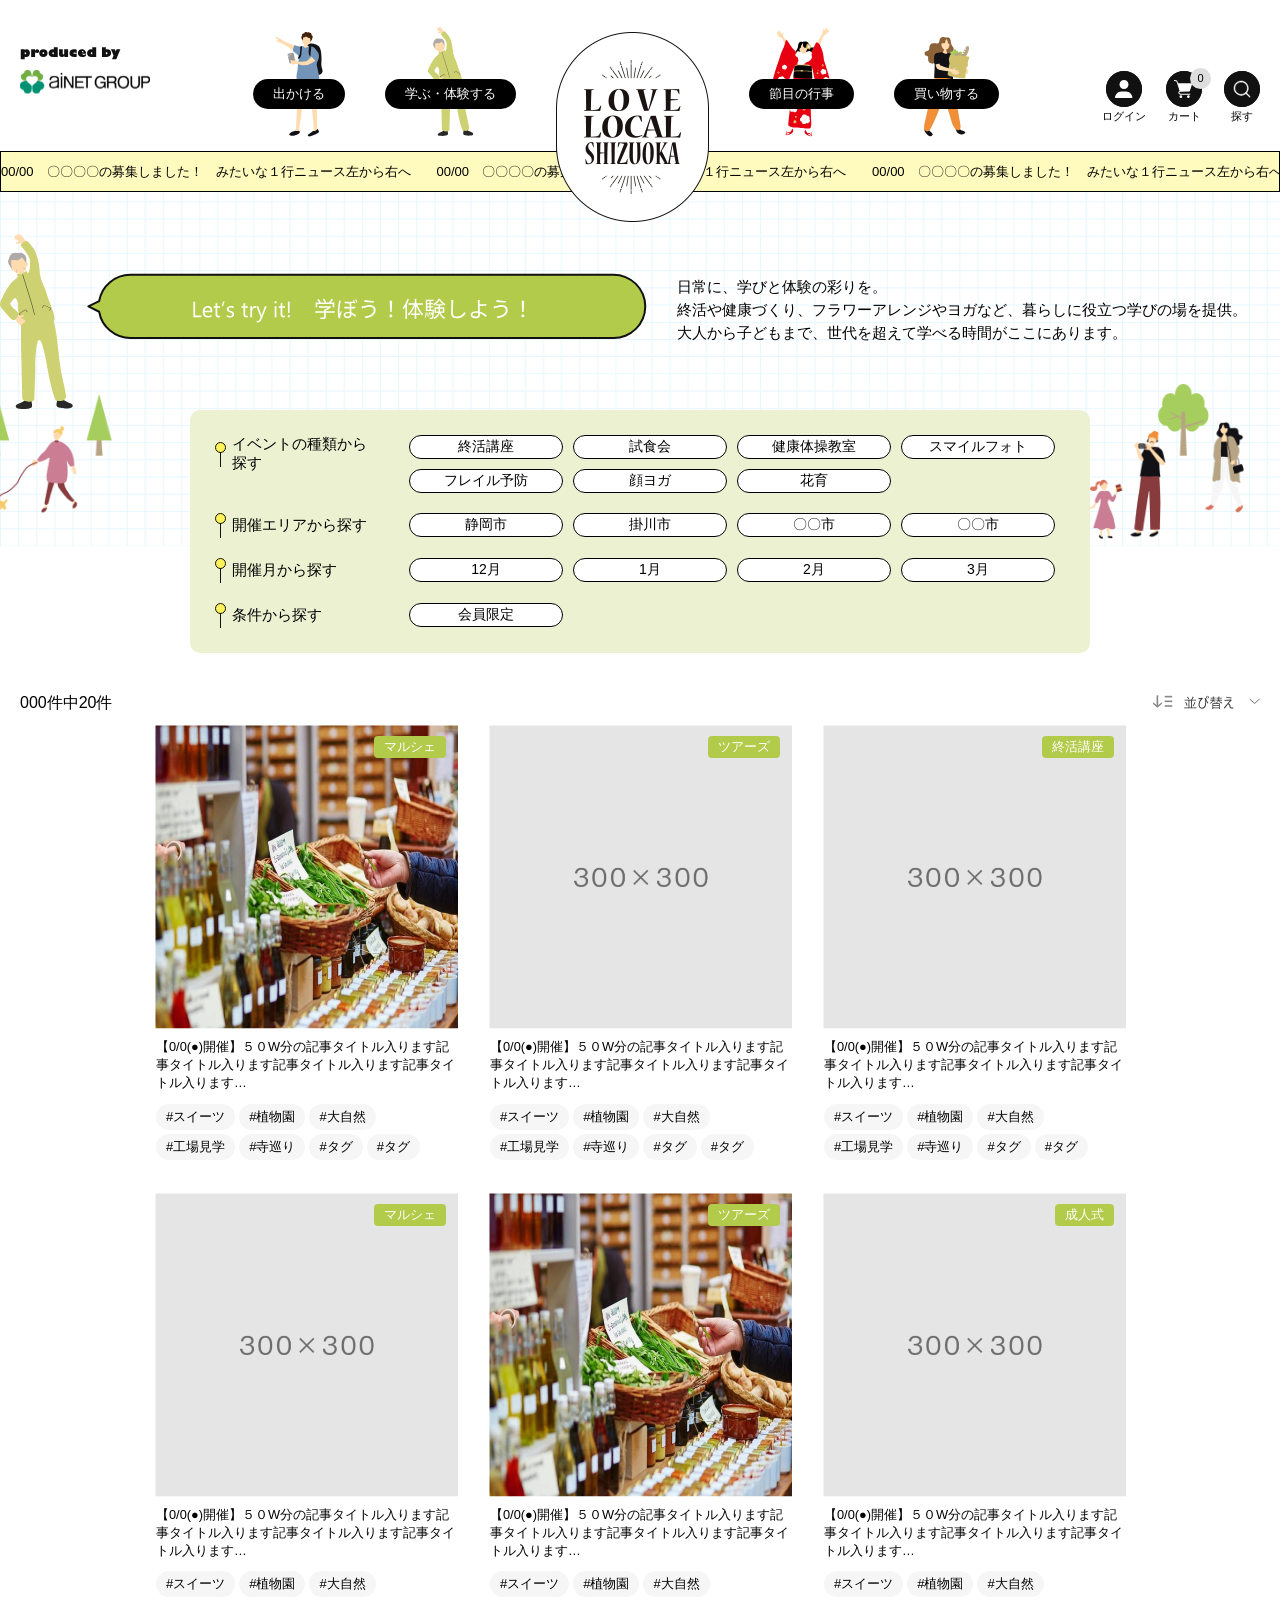
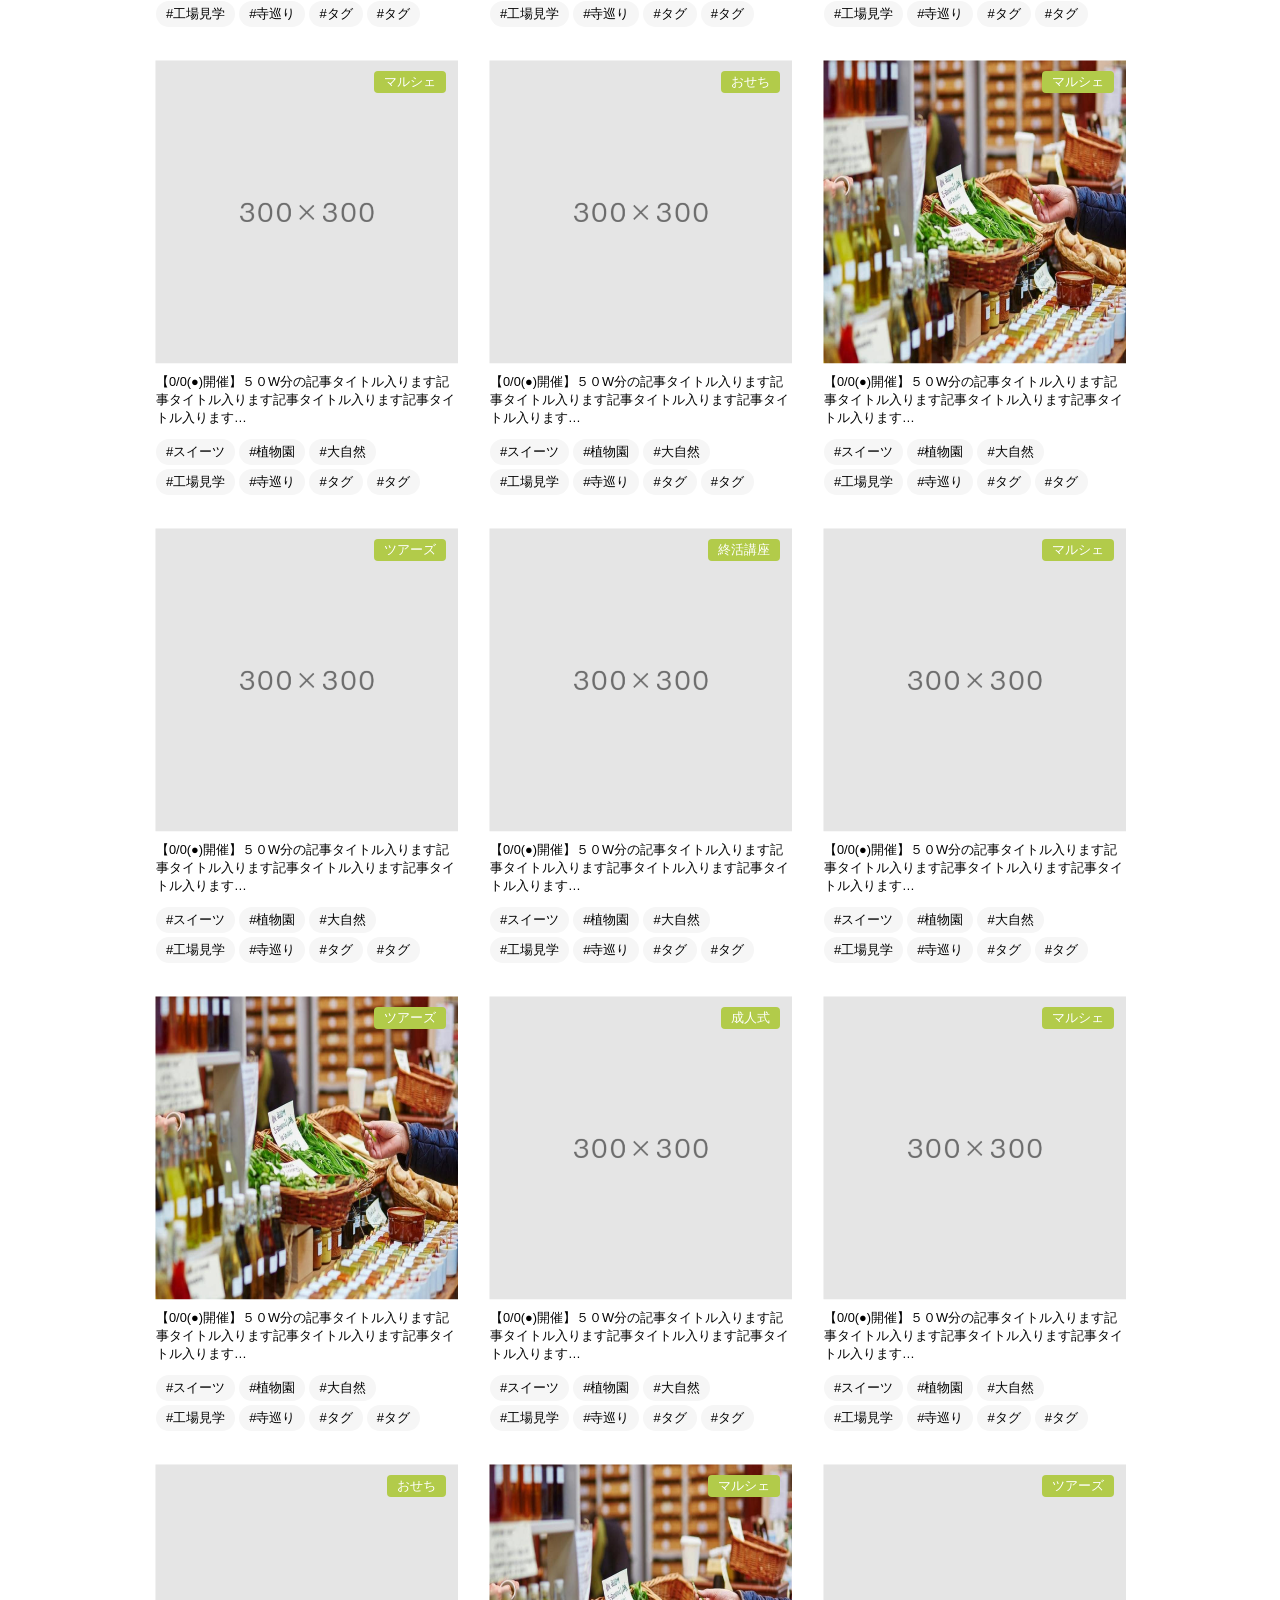
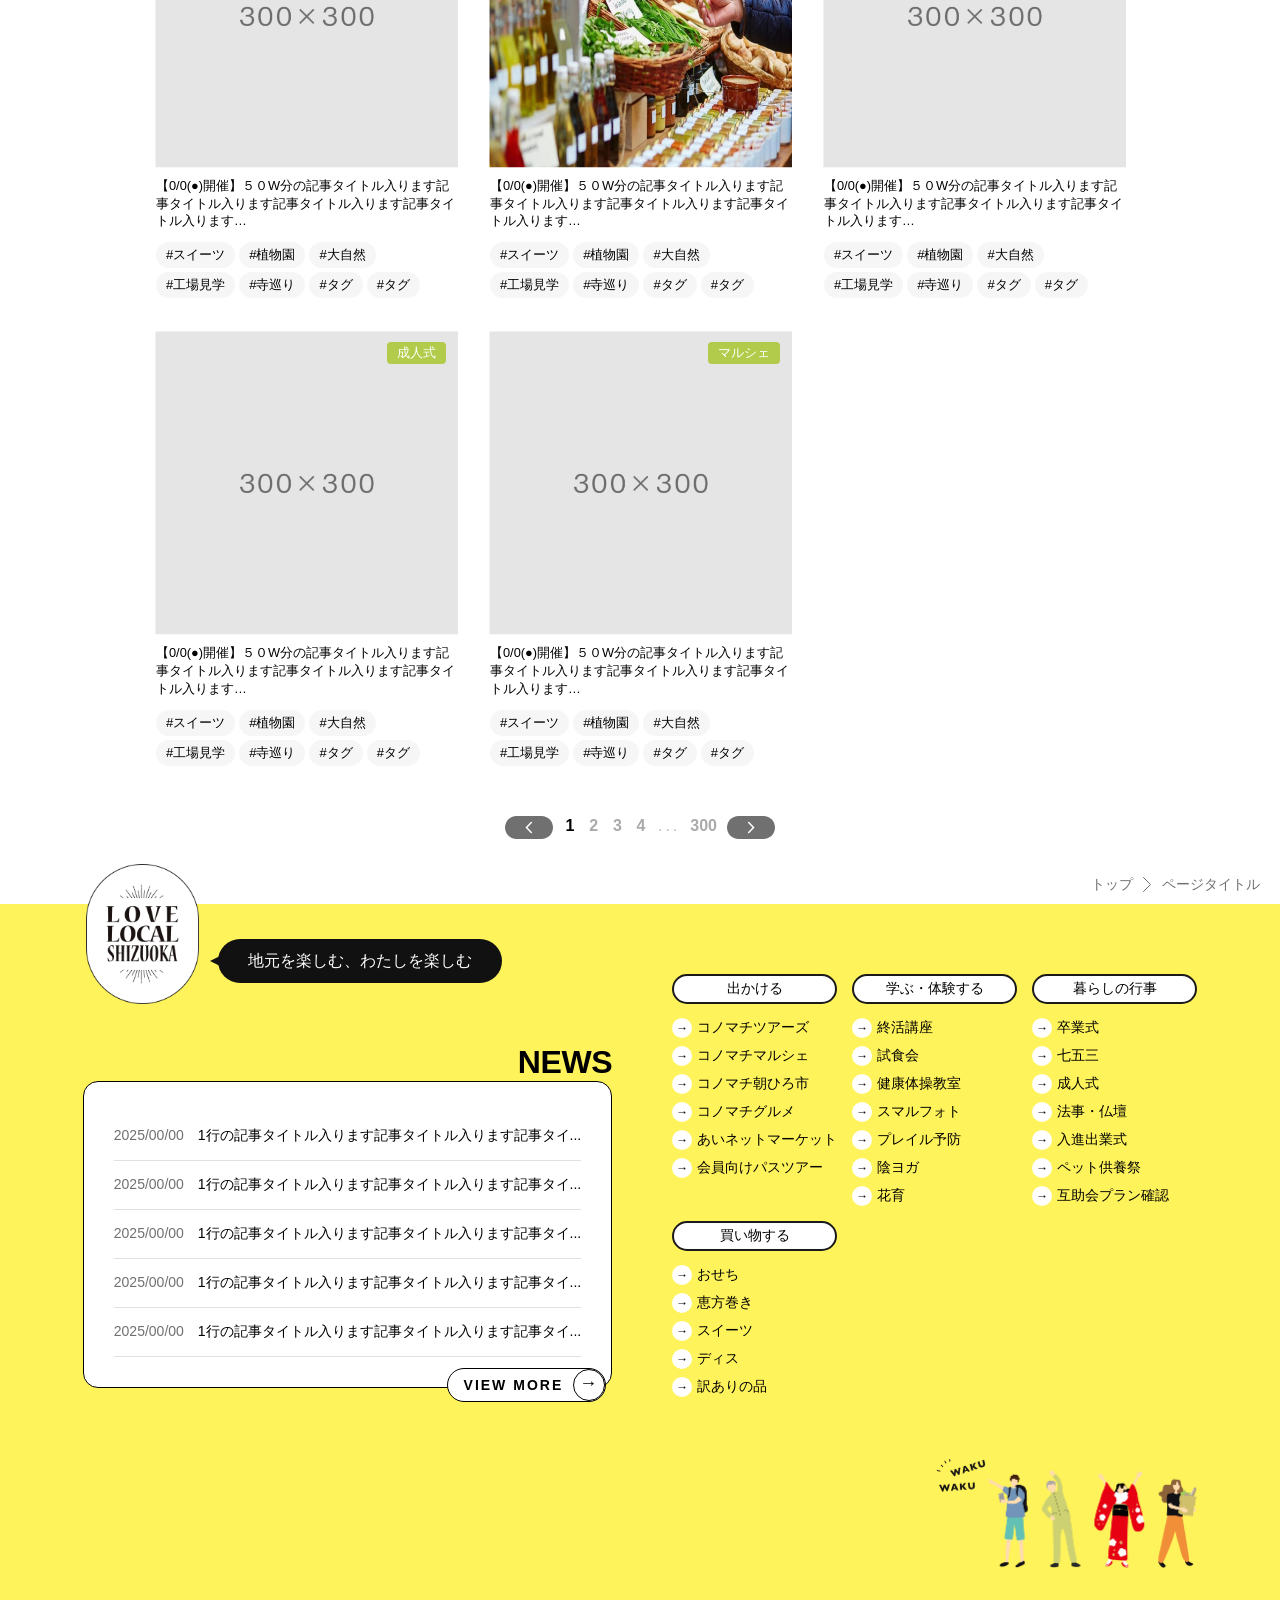
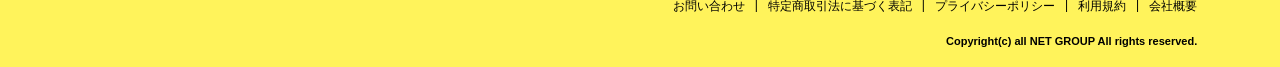
<file: index3.html>
<!DOCTYPE html>
<html lang="ja">

<head>
    <meta charset="UTF-8">
    <meta name="viewport" content="width=device-width, initial-scale=1.0">
    <title>Document</title>
    <link rel="stylesheet" href="style2.css" />
    <link rel="stylesheet" href="style.css" />

    <link
  rel="stylesheet"
  href="https://cdn.jsdelivr.net/npm/swiper@11/swiper-bundle.min.css"
/>

</head>

<body>

<header id="header" class="header-1">
    <div class="container">
      <div class="left-section" style="transform: translateY(-28px);">
        <img src="assets/left-logo.svg" alt="">
      </div>
      <!-- center nav -->
      <div class="nav-center">
        <div class="nav-items sm-hide md-hide" style="margin-top: 5px;">
          <img src="assets/header-1st.svg" class="svg-icon" alt="">
          <button class="center-nav-button">
            出かける</button>

          <div class="dropdown-menu">
            <div class="menu-card">

              <div class="main-button">
                <span>出かける</span>
                <div class="arrow-circle-drop">→</div>
              </div>
              <div class="menu-list">
                <li class="menu-item"> <span class="arrow-circle-sub">→</span><span>出かけるー</span> </li>
                <li class="menu-item"> <span class="arrow-circle-sub">→</span><span>コノマチツアーズ</span> </li>
                <li class="menu-item"> <span class="arrow-circle-sub">→</span><span>コノマチツアーズ</span> </li>
                <li class="menu-item"> <span class="arrow-circle-sub">→</span><span>コノマチツアーズ</span> </li>
                <li class="menu-item"> <span class="arrow-circle-sub">→</span><span>コノマチツアーズ</span> </li>
                <li class="menu-item"> <span class="arrow-circle-sub">→</span><span>あいネットマーケット</span> </li>
                <li class="menu-item"> <span class="arrow-circle-sub">→</span><span>会員向けバスツアー</span> </li>
              </div>
            </div>


          </div>
        </div>

        <div class="nav-items sm-hide md-hide">
          <img src="assets/header-2nd.svg" class="svg-icon" alt="">

          <button class="center-nav-button">
            学ぶ・体験する
          </button>
          <div class="dropdown-menu">
            <div class="menu-card">

              <div class="main-button-green">
                <span> 学ぶ・体験する</span>
                <div class="arrow-circle-drop">→</div>
              </div>
              <div class="menu-list">
                <li class="menu-item"> <span class="arrow-circle-sub-green">→</span><span>終活講座</span> </li>
                <li class="menu-item"> <span class="arrow-circle-sub-green">→</span><span>試食会</span> </li>
                <li class="menu-item"> <span class="arrow-circle-sub-green">→</span><span>健康体操教室</span> </li>
                <li class="menu-item"> <span class="arrow-circle-sub-green">→</span><span>スマイルフォト</span> </li>
                <li class="menu-item"> <span class="arrow-circle-sub-green">→</span><span>フレイル予防</span> </li>
                <li class="menu-item"> <span class="arrow-circle-sub-green">→</span><span>顔ヨガ</span> </li>
                <li class="menu-item"> <span class="arrow-circle-sub-green">→</span><span>花育</span> </li>
              </div>
            </div>


          </div>
        </div>

        <div class="center-logo-img">
          <img src="assets/logo.png" width="153px" alt=""
            style="z-index: 10; position: relative; transform: translateY(32px);">
        </div>

        <div class="nav-items sm-hide md-hide">
          <img src="assets/header-3rd.svg" class="svg-icon" alt="">

          <button class="center-nav-button">
            節目の行事
          </button>
          <div class="dropdown-menu">
            <div class="menu-card">

              <div class="main-button-red">
                <span>節目の行事</span>
                <div class="arrow-circle-drop">→</div>
              </div>
              <div class="menu-list">
                <li class="menu-item"> <span class="arrow-circle-sub-red">→</span><span>卒業式</span> </li>
                <li class="menu-item"> <span class="arrow-circle-sub-red">→</span><span>七五三</span> </li>
                <li class="menu-item"> <span class="arrow-circle-sub-red">→</span><span>成人式</span> </li>
                <li class="menu-item"> <span class="arrow-circle-sub-red">→</span><span>法事・仏壇</span> </li>
                <li class="menu-item"> <span class="arrow-circle-sub-red">→</span><span>人形供養祭</span> </li>
                <li class="menu-item"> <span class="arrow-circle-sub-red">→</span><span>ペット供養祭</span> </li>
                <li class="menu-item"> <span class="arrow-circle-sub-red">→</span><span>互助会プラン関連</span> </li>
              </div>
            </div>


          </div>
        </div>
        <div class="nav-items sm-hide md-hide" style="margin-top: 10px;">
          <img src="assets/header-4th.svg" class="svg-icon" alt="">

          <button class="center-nav-button">
            買い物する
          </button>
          <div class="dropdown-menu">
            <div class="menu-card">

              <div class="main-button-orange">
                <span>買い物する</span>
                <div class="arrow-circle-drop">→</div>
              </div>
              <div class="menu-list">
                <li class="menu-item"> <span class="arrow-circle-sub-orange">→</span><span>おせち</span> </li>
                <li class="menu-item"> <span class="arrow-circle-sub-orange">→</span><span>恵方巻き</span> </li>
                <li class="menu-item"> <span class="arrow-circle-sub-orange">→</span><span>スイーツ</span> </li>
                <li class="menu-item"> <span class="arrow-circle-sub-orange">→</span><span>ティー</span> </li>
                <li class="menu-item"> <span class="arrow-circle-sub-orange">→</span><span>訳あり品</span> </li>
              </div>
            </div>
          </div>
        </div>
      </div>

      <div class="right-section">

        <div class="right-actions">
          <img src="assets/profile.svg" class="profile-svg" alt="">
          <span class="right-nav-button sm-hide md-hide">
            ログイン
          </span>
        </div>
        <div style="display: flex; gap:22px;align-items: center;">
          <div class="right-actions" style="position: relative;">
            <div class="cart-0">
              0
            </div>
            <img src="assets/cart.svg" class="cart-svg" alt="">


            <span class="right-nav-button sm-hide md-hide">
              カート
            </span>
          </div>

          <div class="right-actions sm-hide md-hide " id="search-menu">
            <img src="assets/search.svg" alt="">


            <span class="right-nav-button sm-hide md-hide">
              探す
            </span>

          </div>
        </div>

        <div class="lg-hide hamburger" style="margin-left: 6px;">
          <div style="display: block; background: #000; width: 30px; height: 2px;"></div>
          <div style="display: block; background: #000; width: 30px; height: 2px;"></div>
        </div>
      </div>
    </div>
    <div class="marquee-container">
      <div>
        <span
          class="marquee-text">00/00　〇〇〇〇の募集しました！　みたいな１行ニュース左から右へ　　00/00　〇〇〇〇の募集しました！　みたいな１行ニュース左から右へ　　00/00　〇〇〇〇の募集しました！　みたいな１行ニュース左から右へ　00/00　〇〇〇〇の募集しました！　みたいな１行ニュース左から右へ
          00/00　〇〇〇〇の募集しました！　みたいな１行ニュース左から右へ　　00/00　〇〇〇〇の募集しました！　みたいな１行ニュース左から右へ　　00/00　〇〇〇〇の募集しました！　みたいな１行ニュース左から右へ　00/00　〇〇〇〇の募集しました！　みたいな１行ニュース左から右へ</span>
      </div>
    </div>
  </header>
  <div id="search-box-header" class="search-box">


    <div class="search-box-container">

      <img src="assets/Group 141032.svg" alt="">

      <div class="mid-container">

        <div>

          <span>地元を楽しむ</span>
          <img src="assets/mid.svg" alt="" style="margin: 0 22px;">
          <span>わたしを楽しむ</span>
        </div>
        <div class="search-menu-box">
          <input type="text" name="" id="" placeholder="何をお探しですか？">
          <img src="assets/search-box.svg" alt="">
        </div>
        <div>
          <img src="assets/cross.svg" id="cross" alt="">
        </div>
      </div>
      <img src="assets/2.svg" alt="">
    </div>
  </div>

  <header id="header2" style="background-color: #FFF35B; " class="header-2">
    <div class="container-2">

      <div class="left-section">
        <img src="assets/left-logo.svg" alt="">
      </div>
      <!-- center nav -->
      <div class="nav-center">

        <div class="nav-items-2 sm-hide md-hide">
          <img src="assets/header-1st.svg" class="svg-icon" alt="">

          <button class="center-nav-button-2">
            出かける
            <div class="dropdown-menu-2">
              <div class="menu-card">

                <div class="main-button">
                  <span>出かける</span>
                  <div class="arrow-circle-drop" style="padding-bottom: 5px;">→</div>
                </div>
                <div class="menu-list">
                  <li class="menu-item"> <span class="arrow-circle-sub"
                      style="padding-bottom: 5px;">→</span><span>出かけるー</span> </li>
                  <li class="menu-item"> <span class="arrow-circle-sub"
                      style="padding-bottom: 5px;">→</span><span>コノマチツアーズ</span> </li>
                  <li class="menu-item"> <span class="arrow-circle-sub"
                      style="padding-bottom: 5px;">→</span><span>コノマチツアーズ</span> </li>
                  <li class="menu-item"> <span class="arrow-circle-sub"
                      style="padding-bottom: 5px;">→</span><span>コノマチツアーズ</span> </li>
                  <li class="menu-item"> <span class="arrow-circle-sub"
                      style="padding-bottom: 5px;">→</span><span>コノマチツアーズ</span> </li>
                  <li class="menu-item"> <span class="arrow-circle-sub"
                      style="padding-bottom: 5px;">→</span><span>あいネットマーケット</span> </li>
                  <li class="menu-item"> <span class="arrow-circle-sub"
                      style="padding-bottom: 5px;">→</span><span>会員向けバスツアー</span> </li>
                </div>
              </div>


            </div>
          </button>


        </div>

        <div class="nav-items-3 sm-hide md-hide">
          <img src="assets/header-2nd.svg" class="svg-icon" alt="">

          <button class="center-nav-button-2">
            学ぶ・体験する
            <div class="dropdown-menu-2" style="left:365px">
              <div class="menu-card">

                <div class="main-button-green">
                  <span>出かける</span>
                  <div class="arrow-circle-drop" style="padding-bottom: 5px;">→</div>
                </div>
                <div class="menu-list">
                  <li class="menu-item"> <span class="arrow-circle-sub-green"
                      style="padding-bottom: 5px;">→</span><span>終活講座</span> </li>
                  <li class="menu-item"> <span class="arrow-circle-sub-green"
                      style="padding-bottom: 5px;">→</span><span>試食会</span> </li>
                  <li class="menu-item"> <span class="arrow-circle-sub-green"
                      style="padding-bottom: 5px;">→</span><span>健康体操教室</span> </li>
                  <li class="menu-item"> <span class="arrow-circle-sub-green"
                      style="padding-bottom: 5px;">→</span><span>スマイルフォト</span> </li>
                  <li class="menu-item"> <span class="arrow-circle-sub-green"
                      style="padding-bottom: 5px;">→</span><span>フレイル予防</span> </li>
                  <li class="menu-item"> <span class="arrow-circle-sub-green"
                      style="padding-bottom: 5px;">→</span><span>顔ヨガ</span> </li>
                  <li class="menu-item"> <span class="arrow-circle-sub-green"
                      style="padding-bottom: 5px;">→</span><span>花育</span> </li>
                </div>
              </div>


            </div>
          </button>

        </div>

        <div class="center-logo-img">
          <img class="header-2-logo" src="assets/header2-log.png" alt="">
        </div>

        <div class="nav-items-2 sm-hide md-hide">
          <img src="assets/header-3rd.svg" class="svg-icon" alt="">



          <button class="center-nav-button-2">
            節目の行事
            <div class="dropdown-menu-2" style="right: 365px;left: unset;">
              <div class="menu-card">

                <div class="main-button-red">
                  <span>節目の行事</span>
                  <div class="arrow-circle-drop" style="padding-bottom: 5px;">→</div>
                </div>
                <div class="menu-list">
                  <li class="menu-item"> <span class="arrow-circle-sub-red"
                      style="padding-bottom: 5px;">→</span><span>卒業式</span> </li>
                  <li class="menu-item"> <span class="arrow-circle-sub-red"
                      style="padding-bottom: 5px;">→</span><span>七五三</span> </li>
                  <li class="menu-item"> <span class="arrow-circle-sub-red"
                      style="padding-bottom: 5px;">→</span><span>成人式</span> </li>
                  <li class="menu-item"> <span class="arrow-circle-sub-red"
                      style="padding-bottom: 5px;">→</span><span>法事・仏壇</span> </li>
                  <li class="menu-item"> <span class="arrow-circle-sub-red"
                      style="padding-bottom: 5px;">→</span><span>人形供養祭</span> </li>
                  <li class="menu-item"> <span class="arrow-circle-sub-red"
                      style="padding-bottom: 5px;">→</span><span>ペット供養祭</span> </li>
                  <li class="menu-item"> <span class="arrow-circle-sub-red"
                      style="padding-bottom: 5px;">→</span><span>互助会プラン関連</span> </li>
                </div>
              </div>


            </div>
          </button>

        </div>
        <div class="nav-items-3 sm-hide md-hide">
          <img src="assets/header-4th.svg" class="svg-icon" alt="">

          <button class="center-nav-button-2">
            買い物する
            <div class="dropdown-menu-2" style="right: 172px; left: unset;">
              <div class="menu-card">

                <div class="main-button-orange">
                  <span>買い物する</span>
                  <div class="arrow-circle-drop" style="padding-bottom: 5px;">→</div>
                </div>
                <div class="menu-list">
                  <li class="menu-item"> <span class="arrow-circle-sub-orange"
                      style="padding-bottom: 5px;">→</span><span>おせち</span> </li>
                  <li class="menu-item"> <span class="arrow-circle-sub-orange"
                      style="padding-bottom: 5px;">→</span><span>恵方巻き</span> </li>
                  <li class="menu-item"> <span class="arrow-circle-sub-orange"
                      style="padding-bottom: 5px;">→</span><span>スイーツ</span> </li>
                  <li class="menu-item"> <span class="arrow-circle-sub-orange"
                      style="padding-bottom: 5px;">→</span><span>ティー</span> </li>
                  <li class="menu-item"> <span class="arrow-circle-sub-orange"
                      style="padding-bottom: 5px;">→</span><span>訳あり品</span> </li>
                </div>
              </div>


            </div>
          </button>

        </div>
      </div>
      <div class="right-section">
        <div class="right-actions">
          <img src="assets/profile.svg" class="profile-svg" alt="">

          <span class="right-nav-button sm-hide md-hide">
            ログイン
          </span>
        </div>
        <div style="display:flex;gap:22px;">
          <div class="right-actions" style="margin-bottom:3px; position: relative;">
            <div class="cart-0">
              0
            </div>
            <img src="assets/cart.svg" class="cart-svg" alt="">


            <span class="right-nav-button sm-hide md-hide">
              カート
            </span>
          </div>

          <div class="right-actions sm-hide md-hide" id="search-menu-2">
            <img src="assets/search.svg" alt="">

            <span class="right-nav-button sm-hide md-hide">
              探す
            </span>
          </div>
        </div>

        <div class="lg-hide hamburger" style="margin-left: 6px;">
          <div style="display: block; background: #000; width: 30px; height: 2px;"></div>
          <div style="display: block; background: #000; width: 30px; height: 2px;"></div>
        </div>
      </div>
  </header>
  <a id="scrollToTop" style="position:fixed;bottom: 16px; right: 16px;z-index: 9999;transition: all 0.3s ease-in;">
    <img src="assets/scroll top-arrow.svg" alt="">

  </a>
  <!-- off canvas menu -->
  <div class="off-canvas-menu">
    <div class="menu-header" style="display: flex; justify-content:space-between; align-items: center;">
      <div style="display: flex; gap: 20px; align-items: flex-end;">
        <img src="assets/profile.svg" width="46px" height="46px" alt="">

        <div style="position: relative; width: 46px; height: 46px; ">
          <span class="cart-01">0</span>
          <img src="assets/cart.svg" width="46px" height="46px" alt="">

        </div>
      </div>
      <img src="assets/cross.svg" width="29.8px" height="29.8px" id="close" alt="">
    </div>
    <div class="search-menu">
      <input type="text" name="" id="" placeholder="何をお探しですか？">
      <img src="assets/search-box.svg" width="35px" height="35px" alt="">

    </div>

    <div class="list-container">
      <div class="main-button-off" style="margin-top: 40px;background:#66b3f5;">
        <span>出かける</span>
        <svg width="30" height="30" viewBox="0 0 40 40" fill="none" xmlns="http://www.w3.org/2000/svg">
          <path
            d="M20 40C31.0457 40 40 31.0457 40 20C40 8.9543 31.0457 0 20 0C8.9543 0 0 8.9543 0 20C0 31.0457 8.9543 40 20 40Z"
            fill="" />
          <path
            d="M31.2498 19.2909L20.0038 12.4349C19.9141 12.3826 19.8144 12.3497 19.7111 12.3384C19.6079 12.3271 19.5034 12.3376 19.4045 12.3693C19.3056 12.401 19.2144 12.4531 19.137 12.5223C19.0595 12.5915 18.9974 12.6762 18.9548 12.7709C18.8422 12.9777 18.7951 13.2139 18.8195 13.4482C18.844 13.6824 18.9389 13.9037 19.0918 14.0829L23.8268 19.1829H10.4128C10.1724 19.2094 9.95194 19.3288 9.79837 19.5156C9.6448 19.7025 9.57032 19.9419 9.59082 20.1829C9.57006 20.4239 9.64444 20.6635 9.79806 20.8504C9.95168 21.0372 10.1723 21.1566 10.4128 21.1829H23.8238L19.0908 26.2829C18.9378 26.4622 18.8429 26.6837 18.8184 26.9181C18.7939 27.1525 18.8412 27.3888 18.9538 27.5959C19.0171 27.7242 19.1138 27.8331 19.2339 27.9109C19.354 27.9887 19.4928 28.0326 19.6358 28.0379C19.7656 28.0372 19.8927 28.0005 20.0028 27.9319L31.2498 21.0849C31.3906 20.9815 31.505 20.8464 31.5839 20.6906C31.6628 20.5347 31.7039 20.3625 31.7039 20.1879C31.7039 20.0132 31.6628 19.841 31.5839 19.6852C31.505 19.5293 31.3906 19.3943 31.2498 19.2909Z"
            fill="#" />
        </svg>

      </div>
      <div>

        <div class="sub-container">
          <div class="sub-menu-list">
            <li>
              <svg width="30" height="30" class="svg-blue" viewBox="0 0 33 33" fill="none"
                xmlns="http://www.w3.org/2000/svg">
                <path
                  d="M16.5 33C25.6127 33 33 25.6127 33 16.5C33 7.3873 25.6127 0 16.5 0C7.3873 0 0 7.3873 0 16.5C0 25.6127 7.3873 33 16.5 33Z"
                  fill="" />
                <path
                  d="M24.7238 15.263L15.8258 9.83896C15.7548 9.79752 15.6759 9.77147 15.5942 9.76252C15.5125 9.75357 15.4298 9.7619 15.3515 9.78699C15.2732 9.81208 15.2011 9.85335 15.1398 9.90813C15.0785 9.96291 15.0295 10.03 14.9958 10.105C14.9067 10.2686 14.8693 10.4554 14.8886 10.6407C14.9079 10.8261 14.9829 11.0012 15.1038 11.143L18.8498 15.181H8.23879C8.0481 15.2017 7.87312 15.2963 7.75142 15.4446C7.62971 15.5928 7.57096 15.7829 7.58779 15.974C7.57096 16.165 7.62971 16.3551 7.75142 16.5033C7.87312 16.6516 8.0481 16.7462 8.23879 16.767H18.8488L15.1038 20.802C14.9828 20.9439 14.9077 21.1192 14.8885 21.3047C14.8692 21.4902 14.9066 21.6772 14.9958 21.841C15.046 21.9424 15.1227 22.0284 15.2177 22.0898C15.3128 22.1512 15.4227 22.1858 15.5358 22.19C15.6387 22.1894 15.7394 22.1603 15.8268 22.106L24.7268 16.682C24.8382 16.6002 24.9288 16.4934 24.9912 16.3701C25.0537 16.2469 25.0862 16.1106 25.0862 15.9725C25.0862 15.8343 25.0537 15.698 24.9912 15.5748C24.9288 15.4515 24.8382 15.3447 24.7268 15.263"
                  fill="white" />
              </svg>
              <span>コノマチツアーズ</span>
            </li>
            <li><svg width="30" height="30" class="svg-blue" viewBox="0 0 33 33" fill="none"
                xmlns="http://www.w3.org/2000/svg">
                <path
                  d="M16.5 33C25.6127 33 33 25.6127 33 16.5C33 7.3873 25.6127 0 16.5 0C7.3873 0 0 7.3873 0 16.5C0 25.6127 7.3873 33 16.5 33Z"
                  fill="" />
                <path
                  d="M24.7238 15.263L15.8258 9.83896C15.7548 9.79752 15.6759 9.77147 15.5942 9.76252C15.5125 9.75357 15.4298 9.7619 15.3515 9.78699C15.2732 9.81208 15.2011 9.85335 15.1398 9.90813C15.0785 9.96291 15.0295 10.03 14.9958 10.105C14.9067 10.2686 14.8693 10.4554 14.8886 10.6407C14.9079 10.8261 14.9829 11.0012 15.1038 11.143L18.8498 15.181H8.23879C8.0481 15.2017 7.87312 15.2963 7.75142 15.4446C7.62971 15.5928 7.57096 15.7829 7.58779 15.974C7.57096 16.165 7.62971 16.3551 7.75142 16.5033C7.87312 16.6516 8.0481 16.7462 8.23879 16.767H18.8488L15.1038 20.802C14.9828 20.9439 14.9077 21.1192 14.8885 21.3047C14.8692 21.4902 14.9066 21.6772 14.9958 21.841C15.046 21.9424 15.1227 22.0284 15.2177 22.0898C15.3128 22.1512 15.4227 22.1858 15.5358 22.19C15.6387 22.1894 15.7394 22.1603 15.8268 22.106L24.7268 16.682C24.8382 16.6002 24.9288 16.4934 24.9912 16.3701C25.0537 16.2469 25.0862 16.1106 25.0862 15.9725C25.0862 15.8343 25.0537 15.698 24.9912 15.5748C24.9288 15.4515 24.8382 15.3447 24.7268 15.263"
                  fill="white" />
              </svg>
              <span>コノマチマルシェ</span>
            </li>

            <li><svg width="30" height="30" class="svg-blue" viewBox="0 0 33 33" fill="none"
                xmlns="http://www.w3.org/2000/svg">
                <path
                  d="M16.5 33C25.6127 33 33 25.6127 33 16.5C33 7.3873 25.6127 0 16.5 0C7.3873 0 0 7.3873 0 16.5C0 25.6127 7.3873 33 16.5 33Z"
                  fill="" />
                <path
                  d="M24.7238 15.263L15.8258 9.83896C15.7548 9.79752 15.6759 9.77147 15.5942 9.76252C15.5125 9.75357 15.4298 9.7619 15.3515 9.78699C15.2732 9.81208 15.2011 9.85335 15.1398 9.90813C15.0785 9.96291 15.0295 10.03 14.9958 10.105C14.9067 10.2686 14.8693 10.4554 14.8886 10.6407C14.9079 10.8261 14.9829 11.0012 15.1038 11.143L18.8498 15.181H8.23879C8.0481 15.2017 7.87312 15.2963 7.75142 15.4446C7.62971 15.5928 7.57096 15.7829 7.58779 15.974C7.57096 16.165 7.62971 16.3551 7.75142 16.5033C7.87312 16.6516 8.0481 16.7462 8.23879 16.767H18.8488L15.1038 20.802C14.9828 20.9439 14.9077 21.1192 14.8885 21.3047C14.8692 21.4902 14.9066 21.6772 14.9958 21.841C15.046 21.9424 15.1227 22.0284 15.2177 22.0898C15.3128 22.1512 15.4227 22.1858 15.5358 22.19C15.6387 22.1894 15.7394 22.1603 15.8268 22.106L24.7268 16.682C24.8382 16.6002 24.9288 16.4934 24.9912 16.3701C25.0537 16.2469 25.0862 16.1106 25.0862 15.9725C25.0862 15.8343 25.0537 15.698 24.9912 15.5748C24.9288 15.4515 24.8382 15.3447 24.7268 15.263"
                  fill="white" />
              </svg>
              <span>コノマチ朝だけ市</span>
            </li>
            <li><svg width="30" height="30" class="svg-blue" viewBox="0 0 33 33" fill="none"
                xmlns="http://www.w3.org/2000/svg">
                <path
                  d="M16.5 33C25.6127 33 33 25.6127 33 16.5C33 7.3873 25.6127 0 16.5 0C7.3873 0 0 7.3873 0 16.5C0 25.6127 7.3873 33 16.5 33Z"
                  fill="" />
                <path
                  d="M24.7238 15.263L15.8258 9.83896C15.7548 9.79752 15.6759 9.77147 15.5942 9.76252C15.5125 9.75357 15.4298 9.7619 15.3515 9.78699C15.2732 9.81208 15.2011 9.85335 15.1398 9.90813C15.0785 9.96291 15.0295 10.03 14.9958 10.105C14.9067 10.2686 14.8693 10.4554 14.8886 10.6407C14.9079 10.8261 14.9829 11.0012 15.1038 11.143L18.8498 15.181H8.23879C8.0481 15.2017 7.87312 15.2963 7.75142 15.4446C7.62971 15.5928 7.57096 15.7829 7.58779 15.974C7.57096 16.165 7.62971 16.3551 7.75142 16.5033C7.87312 16.6516 8.0481 16.7462 8.23879 16.767H18.8488L15.1038 20.802C14.9828 20.9439 14.9077 21.1192 14.8885 21.3047C14.8692 21.4902 14.9066 21.6772 14.9958 21.841C15.046 21.9424 15.1227 22.0284 15.2177 22.0898C15.3128 22.1512 15.4227 22.1858 15.5358 22.19C15.6387 22.1894 15.7394 22.1603 15.8268 22.106L24.7268 16.682C24.8382 16.6002 24.9288 16.4934 24.9912 16.3701C25.0537 16.2469 25.0862 16.1106 25.0862 15.9725C25.0862 15.8343 25.0537 15.698 24.9912 15.5748C24.9288 15.4515 24.8382 15.3447 24.7268 15.263"
                  fill="white" />
              </svg>
              <span>コノマチグルメ</span>
            </li>
            <li><svg width="30" height="30" class="svg-blue" viewBox="0 0 33 33" fill="none"
                xmlns="http://www.w3.org/2000/svg">
                <path
                  d="M16.5 33C25.6127 33 33 25.6127 33 16.5C33 7.3873 25.6127 0 16.5 0C7.3873 0 0 7.3873 0 16.5C0 25.6127 7.3873 33 16.5 33Z"
                  fill="" />
                <path
                  d="M24.7238 15.263L15.8258 9.83896C15.7548 9.79752 15.6759 9.77147 15.5942 9.76252C15.5125 9.75357 15.4298 9.7619 15.3515 9.78699C15.2732 9.81208 15.2011 9.85335 15.1398 9.90813C15.0785 9.96291 15.0295 10.03 14.9958 10.105C14.9067 10.2686 14.8693 10.4554 14.8886 10.6407C14.9079 10.8261 14.9829 11.0012 15.1038 11.143L18.8498 15.181H8.23879C8.0481 15.2017 7.87312 15.2963 7.75142 15.4446C7.62971 15.5928 7.57096 15.7829 7.58779 15.974C7.57096 16.165 7.62971 16.3551 7.75142 16.5033C7.87312 16.6516 8.0481 16.7462 8.23879 16.767H18.8488L15.1038 20.802C14.9828 20.9439 14.9077 21.1192 14.8885 21.3047C14.8692 21.4902 14.9066 21.6772 14.9958 21.841C15.046 21.9424 15.1227 22.0284 15.2177 22.0898C15.3128 22.1512 15.4227 22.1858 15.5358 22.19C15.6387 22.1894 15.7394 22.1603 15.8268 22.106L24.7268 16.682C24.8382 16.6002 24.9288 16.4934 24.9912 16.3701C25.0537 16.2469 25.0862 16.1106 25.0862 15.9725C25.0862 15.8343 25.0537 15.698 24.9912 15.5748C24.9288 15.4515 24.8382 15.3447 24.7268 15.263"
                  fill="white" />
              </svg>
              <span>あいネットマーケット</span>
            </li>
            <li><svg width="30" height="30" class="svg-blue" viewBox="0 0 33 33" fill="none"
                xmlns="http://www.w3.org/2000/svg">
                <path
                  d="M16.5 33C25.6127 33 33 25.6127 33 16.5C33 7.3873 25.6127 0 16.5 0C7.3873 0 0 7.3873 0 16.5C0 25.6127 7.3873 33 16.5 33Z"
                  fill="" />
                <path
                  d="M24.7238 15.263L15.8258 9.83896C15.7548 9.79752 15.6759 9.77147 15.5942 9.76252C15.5125 9.75357 15.4298 9.7619 15.3515 9.78699C15.2732 9.81208 15.2011 9.85335 15.1398 9.90813C15.0785 9.96291 15.0295 10.03 14.9958 10.105C14.9067 10.2686 14.8693 10.4554 14.8886 10.6407C14.9079 10.8261 14.9829 11.0012 15.1038 11.143L18.8498 15.181H8.23879C8.0481 15.2017 7.87312 15.2963 7.75142 15.4446C7.62971 15.5928 7.57096 15.7829 7.58779 15.974C7.57096 16.165 7.62971 16.3551 7.75142 16.5033C7.87312 16.6516 8.0481 16.7462 8.23879 16.767H18.8488L15.1038 20.802C14.9828 20.9439 14.9077 21.1192 14.8885 21.3047C14.8692 21.4902 14.9066 21.6772 14.9958 21.841C15.046 21.9424 15.1227 22.0284 15.2177 22.0898C15.3128 22.1512 15.4227 22.1858 15.5358 22.19C15.6387 22.1894 15.7394 22.1603 15.8268 22.106L24.7268 16.682C24.8382 16.6002 24.9288 16.4934 24.9912 16.3701C25.0537 16.2469 25.0862 16.1106 25.0862 15.9725C25.0862 15.8343 25.0537 15.698 24.9912 15.5748C24.9288 15.4515 24.8382 15.3447 24.7268 15.263"
                  fill="white" />
              </svg>
              <span>会員向けバスツアー</span>
            </li>
          </div>

          <img src="assets/header-1st.svg" width="92px" height="200px" alt="">
        </div>

      </div>

    </div>
    <div class="list-container">
      <div class="main-button-off" style="margin-top: 40px;background:#B2CB4A;">
        <span>学ぶ・体験する</span>
        <svg width="30" height="30" viewBox="0 0 40 40" fill="none" xmlns="http://www.w3.org/2000/svg">
          <path
            d="M20 40C31.0457 40 40 31.0457 40 20C40 8.9543 31.0457 0 20 0C8.9543 0 0 8.9543 0 20C0 31.0457 8.9543 40 20 40Z"
            fill="" />
          <path
            d="M31.2498 19.2909L20.0038 12.4349C19.9141 12.3826 19.8144 12.3497 19.7111 12.3384C19.6079 12.3271 19.5034 12.3376 19.4045 12.3693C19.3056 12.401 19.2144 12.4531 19.137 12.5223C19.0595 12.5915 18.9974 12.6762 18.9548 12.7709C18.8422 12.9777 18.7951 13.2139 18.8195 13.4482C18.844 13.6824 18.9389 13.9037 19.0918 14.0829L23.8268 19.1829H10.4128C10.1724 19.2094 9.95194 19.3288 9.79837 19.5156C9.6448 19.7025 9.57032 19.9419 9.59082 20.1829C9.57006 20.4239 9.64444 20.6635 9.79806 20.8504C9.95168 21.0372 10.1723 21.1566 10.4128 21.1829H23.8238L19.0908 26.2829C18.9378 26.4622 18.8429 26.6837 18.8184 26.9181C18.7939 27.1525 18.8412 27.3888 18.9538 27.5959C19.0171 27.7242 19.1138 27.8331 19.2339 27.9109C19.354 27.9887 19.4928 28.0326 19.6358 28.0379C19.7656 28.0372 19.8927 28.0005 20.0028 27.9319L31.2498 21.0849C31.3906 20.9815 31.505 20.8464 31.5839 20.6906C31.6628 20.5347 31.7039 20.3625 31.7039 20.1879C31.7039 20.0132 31.6628 19.841 31.5839 19.6852C31.505 19.5293 31.3906 19.3943 31.2498 19.2909Z"
            fill="#" />
        </svg>

      </div>
      <div class="sub-container">


        <div class="sub-menu-list">
          <li><svg width="30" height="30" class="svg-green" viewBox="0 0 33 33" fill="none"
              xmlns="http://www.w3.org/2000/svg">
              <path
                d="M16.5 33C25.6127 33 33 25.6127 33 16.5C33 7.3873 25.6127 0 16.5 0C7.3873 0 0 7.3873 0 16.5C0 25.6127 7.3873 33 16.5 33Z"
                fill="" />
              <path
                d="M24.7238 15.263L15.8258 9.83896C15.7548 9.79752 15.6759 9.77147 15.5942 9.76252C15.5125 9.75357 15.4298 9.7619 15.3515 9.78699C15.2732 9.81208 15.2011 9.85335 15.1398 9.90813C15.0785 9.96291 15.0295 10.03 14.9958 10.105C14.9067 10.2686 14.8693 10.4554 14.8886 10.6407C14.9079 10.8261 14.9829 11.0012 15.1038 11.143L18.8498 15.181H8.23879C8.0481 15.2017 7.87312 15.2963 7.75142 15.4446C7.62971 15.5928 7.57096 15.7829 7.58779 15.974C7.57096 16.165 7.62971 16.3551 7.75142 16.5033C7.87312 16.6516 8.0481 16.7462 8.23879 16.767H18.8488L15.1038 20.802C14.9828 20.9439 14.9077 21.1192 14.8885 21.3047C14.8692 21.4902 14.9066 21.6772 14.9958 21.841C15.046 21.9424 15.1227 22.0284 15.2177 22.0898C15.3128 22.1512 15.4227 22.1858 15.5358 22.19C15.6387 22.1894 15.7394 22.1603 15.8268 22.106L24.7268 16.682C24.8382 16.6002 24.9288 16.4934 24.9912 16.3701C25.0537 16.2469 25.0862 16.1106 25.0862 15.9725C25.0862 15.8343 25.0537 15.698 24.9912 15.5748C24.9288 15.4515 24.8382 15.3447 24.7268 15.263"
                fill="white" />
            </svg>
            <span>終活講座</span>
          </li>
          <li><svg width="30" height="30" class="svg-green" viewBox="0 0 33 33" fill="none"
              xmlns="http://www.w3.org/2000/svg">
              <path
                d="M16.5 33C25.6127 33 33 25.6127 33 16.5C33 7.3873 25.6127 0 16.5 0C7.3873 0 0 7.3873 0 16.5C0 25.6127 7.3873 33 16.5 33Z"
                fill="" />
              <path
                d="M24.7238 15.263L15.8258 9.83896C15.7548 9.79752 15.6759 9.77147 15.5942 9.76252C15.5125 9.75357 15.4298 9.7619 15.3515 9.78699C15.2732 9.81208 15.2011 9.85335 15.1398 9.90813C15.0785 9.96291 15.0295 10.03 14.9958 10.105C14.9067 10.2686 14.8693 10.4554 14.8886 10.6407C14.9079 10.8261 14.9829 11.0012 15.1038 11.143L18.8498 15.181H8.23879C8.0481 15.2017 7.87312 15.2963 7.75142 15.4446C7.62971 15.5928 7.57096 15.7829 7.58779 15.974C7.57096 16.165 7.62971 16.3551 7.75142 16.5033C7.87312 16.6516 8.0481 16.7462 8.23879 16.767H18.8488L15.1038 20.802C14.9828 20.9439 14.9077 21.1192 14.8885 21.3047C14.8692 21.4902 14.9066 21.6772 14.9958 21.841C15.046 21.9424 15.1227 22.0284 15.2177 22.0898C15.3128 22.1512 15.4227 22.1858 15.5358 22.19C15.6387 22.1894 15.7394 22.1603 15.8268 22.106L24.7268 16.682C24.8382 16.6002 24.9288 16.4934 24.9912 16.3701C25.0537 16.2469 25.0862 16.1106 25.0862 15.9725C25.0862 15.8343 25.0537 15.698 24.9912 15.5748C24.9288 15.4515 24.8382 15.3447 24.7268 15.263"
                fill="white" />
            </svg>
            <span>試食会</span>
          </li>

          <li><svg width="30" height="30" class="svg-green" viewBox="0 0 33 33" fill="none"
              xmlns="http://www.w3.org/2000/svg">
              <path
                d="M16.5 33C25.6127 33 33 25.6127 33 16.5C33 7.3873 25.6127 0 16.5 0C7.3873 0 0 7.3873 0 16.5C0 25.6127 7.3873 33 16.5 33Z"
                fill="" />
              <path
                d="M24.7238 15.263L15.8258 9.83896C15.7548 9.79752 15.6759 9.77147 15.5942 9.76252C15.5125 9.75357 15.4298 9.7619 15.3515 9.78699C15.2732 9.81208 15.2011 9.85335 15.1398 9.90813C15.0785 9.96291 15.0295 10.03 14.9958 10.105C14.9067 10.2686 14.8693 10.4554 14.8886 10.6407C14.9079 10.8261 14.9829 11.0012 15.1038 11.143L18.8498 15.181H8.23879C8.0481 15.2017 7.87312 15.2963 7.75142 15.4446C7.62971 15.5928 7.57096 15.7829 7.58779 15.974C7.57096 16.165 7.62971 16.3551 7.75142 16.5033C7.87312 16.6516 8.0481 16.7462 8.23879 16.767H18.8488L15.1038 20.802C14.9828 20.9439 14.9077 21.1192 14.8885 21.3047C14.8692 21.4902 14.9066 21.6772 14.9958 21.841C15.046 21.9424 15.1227 22.0284 15.2177 22.0898C15.3128 22.1512 15.4227 22.1858 15.5358 22.19C15.6387 22.1894 15.7394 22.1603 15.8268 22.106L24.7268 16.682C24.8382 16.6002 24.9288 16.4934 24.9912 16.3701C25.0537 16.2469 25.0862 16.1106 25.0862 15.9725C25.0862 15.8343 25.0537 15.698 24.9912 15.5748C24.9288 15.4515 24.8382 15.3447 24.7268 15.263"
                fill="white" />
            </svg>
            <span>健康体操教室</span>
          </li>
          <li><svg width="30" height="30" class="svg-green" viewBox="0 0 33 33" fill="none"
              xmlns="http://www.w3.org/2000/svg">
              <path
                d="M16.5 33C25.6127 33 33 25.6127 33 16.5C33 7.3873 25.6127 0 16.5 0C7.3873 0 0 7.3873 0 16.5C0 25.6127 7.3873 33 16.5 33Z"
                fill="" />
              <path
                d="M24.7238 15.263L15.8258 9.83896C15.7548 9.79752 15.6759 9.77147 15.5942 9.76252C15.5125 9.75357 15.4298 9.7619 15.3515 9.78699C15.2732 9.81208 15.2011 9.85335 15.1398 9.90813C15.0785 9.96291 15.0295 10.03 14.9958 10.105C14.9067 10.2686 14.8693 10.4554 14.8886 10.6407C14.9079 10.8261 14.9829 11.0012 15.1038 11.143L18.8498 15.181H8.23879C8.0481 15.2017 7.87312 15.2963 7.75142 15.4446C7.62971 15.5928 7.57096 15.7829 7.58779 15.974C7.57096 16.165 7.62971 16.3551 7.75142 16.5033C7.87312 16.6516 8.0481 16.7462 8.23879 16.767H18.8488L15.1038 20.802C14.9828 20.9439 14.9077 21.1192 14.8885 21.3047C14.8692 21.4902 14.9066 21.6772 14.9958 21.841C15.046 21.9424 15.1227 22.0284 15.2177 22.0898C15.3128 22.1512 15.4227 22.1858 15.5358 22.19C15.6387 22.1894 15.7394 22.1603 15.8268 22.106L24.7268 16.682C24.8382 16.6002 24.9288 16.4934 24.9912 16.3701C25.0537 16.2469 25.0862 16.1106 25.0862 15.9725C25.0862 15.8343 25.0537 15.698 24.9912 15.5748C24.9288 15.4515 24.8382 15.3447 24.7268 15.263"
                fill="white" />
            </svg>
            <span>スマイルフォト</span>
          </li>
          <li><svg width="30" height="30" class="svg-green" viewBox="0 0 33 33" fill="none"
              xmlns="http://www.w3.org/2000/svg">
              <path
                d="M16.5 33C25.6127 33 33 25.6127 33 16.5C33 7.3873 25.6127 0 16.5 0C7.3873 0 0 7.3873 0 16.5C0 25.6127 7.3873 33 16.5 33Z"
                fill="" />
              <path
                d="M24.7238 15.263L15.8258 9.83896C15.7548 9.79752 15.6759 9.77147 15.5942 9.76252C15.5125 9.75357 15.4298 9.7619 15.3515 9.78699C15.2732 9.81208 15.2011 9.85335 15.1398 9.90813C15.0785 9.96291 15.0295 10.03 14.9958 10.105C14.9067 10.2686 14.8693 10.4554 14.8886 10.6407C14.9079 10.8261 14.9829 11.0012 15.1038 11.143L18.8498 15.181H8.23879C8.0481 15.2017 7.87312 15.2963 7.75142 15.4446C7.62971 15.5928 7.57096 15.7829 7.58779 15.974C7.57096 16.165 7.62971 16.3551 7.75142 16.5033C7.87312 16.6516 8.0481 16.7462 8.23879 16.767H18.8488L15.1038 20.802C14.9828 20.9439 14.9077 21.1192 14.8885 21.3047C14.8692 21.4902 14.9066 21.6772 14.9958 21.841C15.046 21.9424 15.1227 22.0284 15.2177 22.0898C15.3128 22.1512 15.4227 22.1858 15.5358 22.19C15.6387 22.1894 15.7394 22.1603 15.8268 22.106L24.7268 16.682C24.8382 16.6002 24.9288 16.4934 24.9912 16.3701C25.0537 16.2469 25.0862 16.1106 25.0862 15.9725C25.0862 15.8343 25.0537 15.698 24.9912 15.5748C24.9288 15.4515 24.8382 15.3447 24.7268 15.263"
                fill="white" />
            </svg>
            <span>フレイル予防</span>
          </li>
          <li><svg width="30" height="30" class="svg-green" viewBox="0 0 33 33" fill="none"
              xmlns="http://www.w3.org/2000/svg">
              <path
                d="M16.5 33C25.6127 33 33 25.6127 33 16.5C33 7.3873 25.6127 0 16.5 0C7.3873 0 0 7.3873 0 16.5C0 25.6127 7.3873 33 16.5 33Z"
                fill="" />
              <path
                d="M24.7238 15.263L15.8258 9.83896C15.7548 9.79752 15.6759 9.77147 15.5942 9.76252C15.5125 9.75357 15.4298 9.7619 15.3515 9.78699C15.2732 9.81208 15.2011 9.85335 15.1398 9.90813C15.0785 9.96291 15.0295 10.03 14.9958 10.105C14.9067 10.2686 14.8693 10.4554 14.8886 10.6407C14.9079 10.8261 14.9829 11.0012 15.1038 11.143L18.8498 15.181H8.23879C8.0481 15.2017 7.87312 15.2963 7.75142 15.4446C7.62971 15.5928 7.57096 15.7829 7.58779 15.974C7.57096 16.165 7.62971 16.3551 7.75142 16.5033C7.87312 16.6516 8.0481 16.7462 8.23879 16.767H18.8488L15.1038 20.802C14.9828 20.9439 14.9077 21.1192 14.8885 21.3047C14.8692 21.4902 14.9066 21.6772 14.9958 21.841C15.046 21.9424 15.1227 22.0284 15.2177 22.0898C15.3128 22.1512 15.4227 22.1858 15.5358 22.19C15.6387 22.1894 15.7394 22.1603 15.8268 22.106L24.7268 16.682C24.8382 16.6002 24.9288 16.4934 24.9912 16.3701C25.0537 16.2469 25.0862 16.1106 25.0862 15.9725C25.0862 15.8343 25.0537 15.698 24.9912 15.5748C24.9288 15.4515 24.8382 15.3447 24.7268 15.263"
                fill="white" />
            </svg>
            <span>顔ヨガ</span>
          </li>
          <li><svg width="30" height="30" class="svg-green" viewBox="0 0 33 33" fill="none"
              xmlns="http://www.w3.org/2000/svg">
              <path
                d="M16.5 33C25.6127 33 33 25.6127 33 16.5C33 7.3873 25.6127 0 16.5 0C7.3873 0 0 7.3873 0 16.5C0 25.6127 7.3873 33 16.5 33Z"
                fill="" />
              <path
                d="M24.7238 15.263L15.8258 9.83896C15.7548 9.79752 15.6759 9.77147 15.5942 9.76252C15.5125 9.75357 15.4298 9.7619 15.3515 9.78699C15.2732 9.81208 15.2011 9.85335 15.1398 9.90813C15.0785 9.96291 15.0295 10.03 14.9958 10.105C14.9067 10.2686 14.8693 10.4554 14.8886 10.6407C14.9079 10.8261 14.9829 11.0012 15.1038 11.143L18.8498 15.181H8.23879C8.0481 15.2017 7.87312 15.2963 7.75142 15.4446C7.62971 15.5928 7.57096 15.7829 7.58779 15.974C7.57096 16.165 7.62971 16.3551 7.75142 16.5033C7.87312 16.6516 8.0481 16.7462 8.23879 16.767H18.8488L15.1038 20.802C14.9828 20.9439 14.9077 21.1192 14.8885 21.3047C14.8692 21.4902 14.9066 21.6772 14.9958 21.841C15.046 21.9424 15.1227 22.0284 15.2177 22.0898C15.3128 22.1512 15.4227 22.1858 15.5358 22.19C15.6387 22.1894 15.7394 22.1603 15.8268 22.106L24.7268 16.682C24.8382 16.6002 24.9288 16.4934 24.9912 16.3701C25.0537 16.2469 25.0862 16.1106 25.0862 15.9725C25.0862 15.8343 25.0537 15.698 24.9912 15.5748C24.9288 15.4515 24.8382 15.3447 24.7268 15.263"
                fill="white" />
            </svg>
            <span>花育</span>
          </li>
        </div>
        <img src="assets/header-2nd.svg" width="86px" height="204px" alt="">

      </div>


    </div>
    <div class="list-container">
      <div class="main-button-off" style="margin-top: 40px;background:#F88076;">
        <span>節目の行事</span>
        <svg width="30" height="30" viewBox="0 0 40 40" fill="none" xmlns="http://www.w3.org/2000/svg">
          <path
            d="M20 40C31.0457 40 40 31.0457 40 20C40 8.9543 31.0457 0 20 0C8.9543 0 0 8.9543 0 20C0 31.0457 8.9543 40 20 40Z"
            fill="" />
          <path
            d="M31.2498 19.2909L20.0038 12.4349C19.9141 12.3826 19.8144 12.3497 19.7111 12.3384C19.6079 12.3271 19.5034 12.3376 19.4045 12.3693C19.3056 12.401 19.2144 12.4531 19.137 12.5223C19.0595 12.5915 18.9974 12.6762 18.9548 12.7709C18.8422 12.9777 18.7951 13.2139 18.8195 13.4482C18.844 13.6824 18.9389 13.9037 19.0918 14.0829L23.8268 19.1829H10.4128C10.1724 19.2094 9.95194 19.3288 9.79837 19.5156C9.6448 19.7025 9.57032 19.9419 9.59082 20.1829C9.57006 20.4239 9.64444 20.6635 9.79806 20.8504C9.95168 21.0372 10.1723 21.1566 10.4128 21.1829H23.8238L19.0908 26.2829C18.9378 26.4622 18.8429 26.6837 18.8184 26.9181C18.7939 27.1525 18.8412 27.3888 18.9538 27.5959C19.0171 27.7242 19.1138 27.8331 19.2339 27.9109C19.354 27.9887 19.4928 28.0326 19.6358 28.0379C19.7656 28.0372 19.8927 28.0005 20.0028 27.9319L31.2498 21.0849C31.3906 20.9815 31.505 20.8464 31.5839 20.6906C31.6628 20.5347 31.7039 20.3625 31.7039 20.1879C31.7039 20.0132 31.6628 19.841 31.5839 19.6852C31.505 19.5293 31.3906 19.3943 31.2498 19.2909Z"
            fill="#" />
        </svg>

      </div>
      <div class="sub-container">


        <div class="sub-menu-list">
          <li><svg width="30" height="30" class="svg-red" viewBox="0 0 33 33" fill="none"
              xmlns="http://www.w3.org/2000/svg">
              <path
                d="M16.5 33C25.6127 33 33 25.6127 33 16.5C33 7.3873 25.6127 0 16.5 0C7.3873 0 0 7.3873 0 16.5C0 25.6127 7.3873 33 16.5 33Z"
                fill="" />
              <path
                d="M24.7238 15.263L15.8258 9.83896C15.7548 9.79752 15.6759 9.77147 15.5942 9.76252C15.5125 9.75357 15.4298 9.7619 15.3515 9.78699C15.2732 9.81208 15.2011 9.85335 15.1398 9.90813C15.0785 9.96291 15.0295 10.03 14.9958 10.105C14.9067 10.2686 14.8693 10.4554 14.8886 10.6407C14.9079 10.8261 14.9829 11.0012 15.1038 11.143L18.8498 15.181H8.23879C8.0481 15.2017 7.87312 15.2963 7.75142 15.4446C7.62971 15.5928 7.57096 15.7829 7.58779 15.974C7.57096 16.165 7.62971 16.3551 7.75142 16.5033C7.87312 16.6516 8.0481 16.7462 8.23879 16.767H18.8488L15.1038 20.802C14.9828 20.9439 14.9077 21.1192 14.8885 21.3047C14.8692 21.4902 14.9066 21.6772 14.9958 21.841C15.046 21.9424 15.1227 22.0284 15.2177 22.0898C15.3128 22.1512 15.4227 22.1858 15.5358 22.19C15.6387 22.1894 15.7394 22.1603 15.8268 22.106L24.7268 16.682C24.8382 16.6002 24.9288 16.4934 24.9912 16.3701C25.0537 16.2469 25.0862 16.1106 25.0862 15.9725C25.0862 15.8343 25.0537 15.698 24.9912 15.5748C24.9288 15.4515 24.8382 15.3447 24.7268 15.263"
                fill="white" />
            </svg>
            <span>卒業式</span>
          </li>
          <li><svg width="30" height="30" class="svg-red" viewBox="0 0 33 33" fill="none"
              xmlns="http://www.w3.org/2000/svg">
              <path
                d="M16.5 33C25.6127 33 33 25.6127 33 16.5C33 7.3873 25.6127 0 16.5 0C7.3873 0 0 7.3873 0 16.5C0 25.6127 7.3873 33 16.5 33Z"
                fill="" />
              <path
                d="M24.7238 15.263L15.8258 9.83896C15.7548 9.79752 15.6759 9.77147 15.5942 9.76252C15.5125 9.75357 15.4298 9.7619 15.3515 9.78699C15.2732 9.81208 15.2011 9.85335 15.1398 9.90813C15.0785 9.96291 15.0295 10.03 14.9958 10.105C14.9067 10.2686 14.8693 10.4554 14.8886 10.6407C14.9079 10.8261 14.9829 11.0012 15.1038 11.143L18.8498 15.181H8.23879C8.0481 15.2017 7.87312 15.2963 7.75142 15.4446C7.62971 15.5928 7.57096 15.7829 7.58779 15.974C7.57096 16.165 7.62971 16.3551 7.75142 16.5033C7.87312 16.6516 8.0481 16.7462 8.23879 16.767H18.8488L15.1038 20.802C14.9828 20.9439 14.9077 21.1192 14.8885 21.3047C14.8692 21.4902 14.9066 21.6772 14.9958 21.841C15.046 21.9424 15.1227 22.0284 15.2177 22.0898C15.3128 22.1512 15.4227 22.1858 15.5358 22.19C15.6387 22.1894 15.7394 22.1603 15.8268 22.106L24.7268 16.682C24.8382 16.6002 24.9288 16.4934 24.9912 16.3701C25.0537 16.2469 25.0862 16.1106 25.0862 15.9725C25.0862 15.8343 25.0537 15.698 24.9912 15.5748C24.9288 15.4515 24.8382 15.3447 24.7268 15.263"
                fill="white" />
            </svg>
            <span>七五三</span>
          </li>

          <li><svg width="30" height="30" class="svg-red" viewBox="0 0 33 33" fill="none"
              xmlns="http://www.w3.org/2000/svg">
              <path
                d="M16.5 33C25.6127 33 33 25.6127 33 16.5C33 7.3873 25.6127 0 16.5 0C7.3873 0 0 7.3873 0 16.5C0 25.6127 7.3873 33 16.5 33Z"
                fill="" />
              <path
                d="M24.7238 15.263L15.8258 9.83896C15.7548 9.79752 15.6759 9.77147 15.5942 9.76252C15.5125 9.75357 15.4298 9.7619 15.3515 9.78699C15.2732 9.81208 15.2011 9.85335 15.1398 9.90813C15.0785 9.96291 15.0295 10.03 14.9958 10.105C14.9067 10.2686 14.8693 10.4554 14.8886 10.6407C14.9079 10.8261 14.9829 11.0012 15.1038 11.143L18.8498 15.181H8.23879C8.0481 15.2017 7.87312 15.2963 7.75142 15.4446C7.62971 15.5928 7.57096 15.7829 7.58779 15.974C7.57096 16.165 7.62971 16.3551 7.75142 16.5033C7.87312 16.6516 8.0481 16.7462 8.23879 16.767H18.8488L15.1038 20.802C14.9828 20.9439 14.9077 21.1192 14.8885 21.3047C14.8692 21.4902 14.9066 21.6772 14.9958 21.841C15.046 21.9424 15.1227 22.0284 15.2177 22.0898C15.3128 22.1512 15.4227 22.1858 15.5358 22.19C15.6387 22.1894 15.7394 22.1603 15.8268 22.106L24.7268 16.682C24.8382 16.6002 24.9288 16.4934 24.9912 16.3701C25.0537 16.2469 25.0862 16.1106 25.0862 15.9725C25.0862 15.8343 25.0537 15.698 24.9912 15.5748C24.9288 15.4515 24.8382 15.3447 24.7268 15.263"
                fill="white" />
            </svg>
            <span>成人式</span>
          </li>
          <li><svg width="30" height="30" class="svg-red" viewBox="0 0 33 33" fill="none"
              xmlns="http://www.w3.org/2000/svg">
              <path
                d="M16.5 33C25.6127 33 33 25.6127 33 16.5C33 7.3873 25.6127 0 16.5 0C7.3873 0 0 7.3873 0 16.5C0 25.6127 7.3873 33 16.5 33Z"
                fill="" />
              <path
                d="M24.7238 15.263L15.8258 9.83896C15.7548 9.79752 15.6759 9.77147 15.5942 9.76252C15.5125 9.75357 15.4298 9.7619 15.3515 9.78699C15.2732 9.81208 15.2011 9.85335 15.1398 9.90813C15.0785 9.96291 15.0295 10.03 14.9958 10.105C14.9067 10.2686 14.8693 10.4554 14.8886 10.6407C14.9079 10.8261 14.9829 11.0012 15.1038 11.143L18.8498 15.181H8.23879C8.0481 15.2017 7.87312 15.2963 7.75142 15.4446C7.62971 15.5928 7.57096 15.7829 7.58779 15.974C7.57096 16.165 7.62971 16.3551 7.75142 16.5033C7.87312 16.6516 8.0481 16.7462 8.23879 16.767H18.8488L15.1038 20.802C14.9828 20.9439 14.9077 21.1192 14.8885 21.3047C14.8692 21.4902 14.9066 21.6772 14.9958 21.841C15.046 21.9424 15.1227 22.0284 15.2177 22.0898C15.3128 22.1512 15.4227 22.1858 15.5358 22.19C15.6387 22.1894 15.7394 22.1603 15.8268 22.106L24.7268 16.682C24.8382 16.6002 24.9288 16.4934 24.9912 16.3701C25.0537 16.2469 25.0862 16.1106 25.0862 15.9725C25.0862 15.8343 25.0537 15.698 24.9912 15.5748C24.9288 15.4515 24.8382 15.3447 24.7268 15.263"
                fill="white" />
            </svg>
            <span>法事・仏壇</span>
          </li>
          <li><svg width="30" height="30" class="svg-red" viewBox="0 0 33 33" fill="none"
              xmlns="http://www.w3.org/2000/svg">
              <path
                d="M16.5 33C25.6127 33 33 25.6127 33 16.5C33 7.3873 25.6127 0 16.5 0C7.3873 0 0 7.3873 0 16.5C0 25.6127 7.3873 33 16.5 33Z"
                fill="" />
              <path
                d="M24.7238 15.263L15.8258 9.83896C15.7548 9.79752 15.6759 9.77147 15.5942 9.76252C15.5125 9.75357 15.4298 9.7619 15.3515 9.78699C15.2732 9.81208 15.2011 9.85335 15.1398 9.90813C15.0785 9.96291 15.0295 10.03 14.9958 10.105C14.9067 10.2686 14.8693 10.4554 14.8886 10.6407C14.9079 10.8261 14.9829 11.0012 15.1038 11.143L18.8498 15.181H8.23879C8.0481 15.2017 7.87312 15.2963 7.75142 15.4446C7.62971 15.5928 7.57096 15.7829 7.58779 15.974C7.57096 16.165 7.62971 16.3551 7.75142 16.5033C7.87312 16.6516 8.0481 16.7462 8.23879 16.767H18.8488L15.1038 20.802C14.9828 20.9439 14.9077 21.1192 14.8885 21.3047C14.8692 21.4902 14.9066 21.6772 14.9958 21.841C15.046 21.9424 15.1227 22.0284 15.2177 22.0898C15.3128 22.1512 15.4227 22.1858 15.5358 22.19C15.6387 22.1894 15.7394 22.1603 15.8268 22.106L24.7268 16.682C24.8382 16.6002 24.9288 16.4934 24.9912 16.3701C25.0537 16.2469 25.0862 16.1106 25.0862 15.9725C25.0862 15.8343 25.0537 15.698 24.9912 15.5748C24.9288 15.4515 24.8382 15.3447 24.7268 15.263"
                fill="white" />
            </svg>
            <span>人形供養祭</span>
          </li>
          <li><svg width="30" height="30" class="svg-red" viewBox="0 0 33 33" fill="none"
              xmlns="http://www.w3.org/2000/svg">
              <path
                d="M16.5 33C25.6127 33 33 25.6127 33 16.5C33 7.3873 25.6127 0 16.5 0C7.3873 0 0 7.3873 0 16.5C0 25.6127 7.3873 33 16.5 33Z"
                fill="" />
              <path
                d="M24.7238 15.263L15.8258 9.83896C15.7548 9.79752 15.6759 9.77147 15.5942 9.76252C15.5125 9.75357 15.4298 9.7619 15.3515 9.78699C15.2732 9.81208 15.2011 9.85335 15.1398 9.90813C15.0785 9.96291 15.0295 10.03 14.9958 10.105C14.9067 10.2686 14.8693 10.4554 14.8886 10.6407C14.9079 10.8261 14.9829 11.0012 15.1038 11.143L18.8498 15.181H8.23879C8.0481 15.2017 7.87312 15.2963 7.75142 15.4446C7.62971 15.5928 7.57096 15.7829 7.58779 15.974C7.57096 16.165 7.62971 16.3551 7.75142 16.5033C7.87312 16.6516 8.0481 16.7462 8.23879 16.767H18.8488L15.1038 20.802C14.9828 20.9439 14.9077 21.1192 14.8885 21.3047C14.8692 21.4902 14.9066 21.6772 14.9958 21.841C15.046 21.9424 15.1227 22.0284 15.2177 22.0898C15.3128 22.1512 15.4227 22.1858 15.5358 22.19C15.6387 22.1894 15.7394 22.1603 15.8268 22.106L24.7268 16.682C24.8382 16.6002 24.9288 16.4934 24.9912 16.3701C25.0537 16.2469 25.0862 16.1106 25.0862 15.9725C25.0862 15.8343 25.0537 15.698 24.9912 15.5748C24.9288 15.4515 24.8382 15.3447 24.7268 15.263"
                fill="white" />
            </svg>
            <span>ペット供養祭</span>
          </li>
          <li><svg width="30" height="30" class="svg-red" viewBox="0 0 33 33" fill="none"
              xmlns="http://www.w3.org/2000/svg">
              <path
                d="M16.5 33C25.6127 33 33 25.6127 33 16.5C33 7.3873 25.6127 0 16.5 0C7.3873 0 0 7.3873 0 16.5C0 25.6127 7.3873 33 16.5 33Z"
                fill="" />
              <path
                d="M24.7238 15.263L15.8258 9.83896C15.7548 9.79752 15.6759 9.77147 15.5942 9.76252C15.5125 9.75357 15.4298 9.7619 15.3515 9.78699C15.2732 9.81208 15.2011 9.85335 15.1398 9.90813C15.0785 9.96291 15.0295 10.03 14.9958 10.105C14.9067 10.2686 14.8693 10.4554 14.8886 10.6407C14.9079 10.8261 14.9829 11.0012 15.1038 11.143L18.8498 15.181H8.23879C8.0481 15.2017 7.87312 15.2963 7.75142 15.4446C7.62971 15.5928 7.57096 15.7829 7.58779 15.974C7.57096 16.165 7.62971 16.3551 7.75142 16.5033C7.87312 16.6516 8.0481 16.7462 8.23879 16.767H18.8488L15.1038 20.802C14.9828 20.9439 14.9077 21.1192 14.8885 21.3047C14.8692 21.4902 14.9066 21.6772 14.9958 21.841C15.046 21.9424 15.1227 22.0284 15.2177 22.0898C15.3128 22.1512 15.4227 22.1858 15.5358 22.19C15.6387 22.1894 15.7394 22.1603 15.8268 22.106L24.7268 16.682C24.8382 16.6002 24.9288 16.4934 24.9912 16.3701C25.0537 16.2469 25.0862 16.1106 25.0862 15.9725C25.0862 15.8343 25.0537 15.698 24.9912 15.5748C24.9288 15.4515 24.8382 15.3447 24.7268 15.263"
                fill="white" />
            </svg>
            <span>互助会プラン関連</span>
          </li>
        </div>
        <img src="assets/header-3rd.svg" width="112px" height="203px" alt="">

      </div>




    </div>

    <div class="list-container">
      <div class="main-button-off" style="margin-top: 40px;background:#FDAF32;">
        <span>買い物する</span>
        <svg width="30" height="30" viewBox="0 0 40 40" fill="none" xmlns="http://www.w3.org/2000/svg">
          <path
            d="M20 40C31.0457 40 40 31.0457 40 20C40 8.9543 31.0457 0 20 0C8.9543 0 0 8.9543 0 20C0 31.0457 8.9543 40 20 40Z"
            fill="" />
          <path
            d="M31.2498 19.2909L20.0038 12.4349C19.9141 12.3826 19.8144 12.3497 19.7111 12.3384C19.6079 12.3271 19.5034 12.3376 19.4045 12.3693C19.3056 12.401 19.2144 12.4531 19.137 12.5223C19.0595 12.5915 18.9974 12.6762 18.9548 12.7709C18.8422 12.9777 18.7951 13.2139 18.8195 13.4482C18.844 13.6824 18.9389 13.9037 19.0918 14.0829L23.8268 19.1829H10.4128C10.1724 19.2094 9.95194 19.3288 9.79837 19.5156C9.6448 19.7025 9.57032 19.9419 9.59082 20.1829C9.57006 20.4239 9.64444 20.6635 9.79806 20.8504C9.95168 21.0372 10.1723 21.1566 10.4128 21.1829H23.8238L19.0908 26.2829C18.9378 26.4622 18.8429 26.6837 18.8184 26.9181C18.7939 27.1525 18.8412 27.3888 18.9538 27.5959C19.0171 27.7242 19.1138 27.8331 19.2339 27.9109C19.354 27.9887 19.4928 28.0326 19.6358 28.0379C19.7656 28.0372 19.8927 28.0005 20.0028 27.9319L31.2498 21.0849C31.3906 20.9815 31.505 20.8464 31.5839 20.6906C31.6628 20.5347 31.7039 20.3625 31.7039 20.1879C31.7039 20.0132 31.6628 19.841 31.5839 19.6852C31.505 19.5293 31.3906 19.3943 31.2498 19.2909Z"
            fill="#" />
        </svg>

      </div>
      <div class="sub-container">


        <div class="sub-menu-list">
          <li><svg width="30" height="30" class="svg-orange" viewBox="0 0 33 33" fill="none"
              xmlns="http://www.w3.org/2000/svg">
              <path
                d="M16.5 33C25.6127 33 33 25.6127 33 16.5C33 7.3873 25.6127 0 16.5 0C7.3873 0 0 7.3873 0 16.5C0 25.6127 7.3873 33 16.5 33Z"
                fill="" />
              <path
                d="M24.7238 15.263L15.8258 9.83896C15.7548 9.79752 15.6759 9.77147 15.5942 9.76252C15.5125 9.75357 15.4298 9.7619 15.3515 9.78699C15.2732 9.81208 15.2011 9.85335 15.1398 9.90813C15.0785 9.96291 15.0295 10.03 14.9958 10.105C14.9067 10.2686 14.8693 10.4554 14.8886 10.6407C14.9079 10.8261 14.9829 11.0012 15.1038 11.143L18.8498 15.181H8.23879C8.0481 15.2017 7.87312 15.2963 7.75142 15.4446C7.62971 15.5928 7.57096 15.7829 7.58779 15.974C7.57096 16.165 7.62971 16.3551 7.75142 16.5033C7.87312 16.6516 8.0481 16.7462 8.23879 16.767H18.8488L15.1038 20.802C14.9828 20.9439 14.9077 21.1192 14.8885 21.3047C14.8692 21.4902 14.9066 21.6772 14.9958 21.841C15.046 21.9424 15.1227 22.0284 15.2177 22.0898C15.3128 22.1512 15.4227 22.1858 15.5358 22.19C15.6387 22.1894 15.7394 22.1603 15.8268 22.106L24.7268 16.682C24.8382 16.6002 24.9288 16.4934 24.9912 16.3701C25.0537 16.2469 25.0862 16.1106 25.0862 15.9725C25.0862 15.8343 25.0537 15.698 24.9912 15.5748C24.9288 15.4515 24.8382 15.3447 24.7268 15.263"
                fill="white" />
            </svg>
            <span>おせち</span>
          </li>
          <li><svg width="30" height="30" class="svg-orange" viewBox="0 0 33 33" fill="none"
              xmlns="http://www.w3.org/2000/svg">
              <path
                d="M16.5 33C25.6127 33 33 25.6127 33 16.5C33 7.3873 25.6127 0 16.5 0C7.3873 0 0 7.3873 0 16.5C0 25.6127 7.3873 33 16.5 33Z"
                fill="" />
              <path
                d="M24.7238 15.263L15.8258 9.83896C15.7548 9.79752 15.6759 9.77147 15.5942 9.76252C15.5125 9.75357 15.4298 9.7619 15.3515 9.78699C15.2732 9.81208 15.2011 9.85335 15.1398 9.90813C15.0785 9.96291 15.0295 10.03 14.9958 10.105C14.9067 10.2686 14.8693 10.4554 14.8886 10.6407C14.9079 10.8261 14.9829 11.0012 15.1038 11.143L18.8498 15.181H8.23879C8.0481 15.2017 7.87312 15.2963 7.75142 15.4446C7.62971 15.5928 7.57096 15.7829 7.58779 15.974C7.57096 16.165 7.62971 16.3551 7.75142 16.5033C7.87312 16.6516 8.0481 16.7462 8.23879 16.767H18.8488L15.1038 20.802C14.9828 20.9439 14.9077 21.1192 14.8885 21.3047C14.8692 21.4902 14.9066 21.6772 14.9958 21.841C15.046 21.9424 15.1227 22.0284 15.2177 22.0898C15.3128 22.1512 15.4227 22.1858 15.5358 22.19C15.6387 22.1894 15.7394 22.1603 15.8268 22.106L24.7268 16.682C24.8382 16.6002 24.9288 16.4934 24.9912 16.3701C25.0537 16.2469 25.0862 16.1106 25.0862 15.9725C25.0862 15.8343 25.0537 15.698 24.9912 15.5748C24.9288 15.4515 24.8382 15.3447 24.7268 15.263"
                fill="white" />
            </svg>
            <span>恵方巻き</span>
          </li>

          <li><svg width="30" height="30" class="svg-orange" viewBox="0 0 33 33" fill="none"
              xmlns="http://www.w3.org/2000/svg">
              <path
                d="M16.5 33C25.6127 33 33 25.6127 33 16.5C33 7.3873 25.6127 0 16.5 0C7.3873 0 0 7.3873 0 16.5C0 25.6127 7.3873 33 16.5 33Z"
                fill="" />
              <path
                d="M24.7238 15.263L15.8258 9.83896C15.7548 9.79752 15.6759 9.77147 15.5942 9.76252C15.5125 9.75357 15.4298 9.7619 15.3515 9.78699C15.2732 9.81208 15.2011 9.85335 15.1398 9.90813C15.0785 9.96291 15.0295 10.03 14.9958 10.105C14.9067 10.2686 14.8693 10.4554 14.8886 10.6407C14.9079 10.8261 14.9829 11.0012 15.1038 11.143L18.8498 15.181H8.23879C8.0481 15.2017 7.87312 15.2963 7.75142 15.4446C7.62971 15.5928 7.57096 15.7829 7.58779 15.974C7.57096 16.165 7.62971 16.3551 7.75142 16.5033C7.87312 16.6516 8.0481 16.7462 8.23879 16.767H18.8488L15.1038 20.802C14.9828 20.9439 14.9077 21.1192 14.8885 21.3047C14.8692 21.4902 14.9066 21.6772 14.9958 21.841C15.046 21.9424 15.1227 22.0284 15.2177 22.0898C15.3128 22.1512 15.4227 22.1858 15.5358 22.19C15.6387 22.1894 15.7394 22.1603 15.8268 22.106L24.7268 16.682C24.8382 16.6002 24.9288 16.4934 24.9912 16.3701C25.0537 16.2469 25.0862 16.1106 25.0862 15.9725C25.0862 15.8343 25.0537 15.698 24.9912 15.5748C24.9288 15.4515 24.8382 15.3447 24.7268 15.263"
                fill="white" />
            </svg>
            <span>スイーツ</span>
          </li>
          <li><svg width="30" height="30" class="svg-orange" viewBox="0 0 33 33" fill="none"
              xmlns="http://www.w3.org/2000/svg">
              <path
                d="M16.5 33C25.6127 33 33 25.6127 33 16.5C33 7.3873 25.6127 0 16.5 0C7.3873 0 0 7.3873 0 16.5C0 25.6127 7.3873 33 16.5 33Z"
                fill="" />
              <path
                d="M24.7238 15.263L15.8258 9.83896C15.7548 9.79752 15.6759 9.77147 15.5942 9.76252C15.5125 9.75357 15.4298 9.7619 15.3515 9.78699C15.2732 9.81208 15.2011 9.85335 15.1398 9.90813C15.0785 9.96291 15.0295 10.03 14.9958 10.105C14.9067 10.2686 14.8693 10.4554 14.8886 10.6407C14.9079 10.8261 14.9829 11.0012 15.1038 11.143L18.8498 15.181H8.23879C8.0481 15.2017 7.87312 15.2963 7.75142 15.4446C7.62971 15.5928 7.57096 15.7829 7.58779 15.974C7.57096 16.165 7.62971 16.3551 7.75142 16.5033C7.87312 16.6516 8.0481 16.7462 8.23879 16.767H18.8488L15.1038 20.802C14.9828 20.9439 14.9077 21.1192 14.8885 21.3047C14.8692 21.4902 14.9066 21.6772 14.9958 21.841C15.046 21.9424 15.1227 22.0284 15.2177 22.0898C15.3128 22.1512 15.4227 22.1858 15.5358 22.19C15.6387 22.1894 15.7394 22.1603 15.8268 22.106L24.7268 16.682C24.8382 16.6002 24.9288 16.4934 24.9912 16.3701C25.0537 16.2469 25.0862 16.1106 25.0862 15.9725C25.0862 15.8343 25.0537 15.698 24.9912 15.5748C24.9288 15.4515 24.8382 15.3447 24.7268 15.263"
                fill="white" />
            </svg>
            <span>ティー</span>
          </li>
          <li><svg width="30" height="30" class="svg-orange" viewBox="0 0 33 33" fill="none"
              xmlns="http://www.w3.org/2000/svg">
              <path
                d="M16.5 33C25.6127 33 33 25.6127 33 16.5C33 7.3873 25.6127 0 16.5 0C7.3873 0 0 7.3873 0 16.5C0 25.6127 7.3873 33 16.5 33Z"
                fill="" />
              <path
                d="M24.7238 15.263L15.8258 9.83896C15.7548 9.79752 15.6759 9.77147 15.5942 9.76252C15.5125 9.75357 15.4298 9.7619 15.3515 9.78699C15.2732 9.81208 15.2011 9.85335 15.1398 9.90813C15.0785 9.96291 15.0295 10.03 14.9958 10.105C14.9067 10.2686 14.8693 10.4554 14.8886 10.6407C14.9079 10.8261 14.9829 11.0012 15.1038 11.143L18.8498 15.181H8.23879C8.0481 15.2017 7.87312 15.2963 7.75142 15.4446C7.62971 15.5928 7.57096 15.7829 7.58779 15.974C7.57096 16.165 7.62971 16.3551 7.75142 16.5033C7.87312 16.6516 8.0481 16.7462 8.23879 16.767H18.8488L15.1038 20.802C14.9828 20.9439 14.9077 21.1192 14.8885 21.3047C14.8692 21.4902 14.9066 21.6772 14.9958 21.841C15.046 21.9424 15.1227 22.0284 15.2177 22.0898C15.3128 22.1512 15.4227 22.1858 15.5358 22.19C15.6387 22.1894 15.7394 22.1603 15.8268 22.106L24.7268 16.682C24.8382 16.6002 24.9288 16.4934 24.9912 16.3701C25.0537 16.2469 25.0862 16.1106 25.0862 15.9725C25.0862 15.8343 25.0537 15.698 24.9912 15.5748C24.9288 15.4515 24.8382 15.3447 24.7268 15.263"
                fill="white" />
            </svg>
            <span>訳あり品</span>
          </li>

        </div>
        <img src="assets/header-4th.svg" width="90px" height="195px" alt="">

      </div>





    </div>
  </div>



    <!-- hero-section -->
    <section class="second-page">
        <img src="assets/hero-bg.png" class="grid-bg-2" alt="">

        <div class="container">

            <!-- top-container -->
            <div class="top-container">
       <img src="assets/3-hero-pc.svg" class="sm-hide" alt="">

<img src="assets/3-hero-mob.svg" class="md-hide lg-hide mob-hero-2" alt="">


<div class="para">
    <p>日常に、学びと体験の彩りを。</p>
    <p>終活や健康づくり、フラワーアレンジやヨガなど、暮らしに役立つ学びの場を提供。</p>
    <p>大人から子どもまで、世代を超えて学べる時間がここにあります。</p>
</div>
 </div>
    <img src="assets/page-3.png" class="sm-hide md-hide page-3-img" style="width: 100%; position: absolute; padding: 0px 10px; max-width: 1350px; pointer-events: none;     transform: translate(-26px, -26px);
"  alt="">
</div>  

    </section>
<section class="second-sec-2 mtt" style="background-color: #ECF2D1;">
  <!-- row-1 -->
<div class="row">
  
<div class="heading"><img src="assets/heading.svg" alt="">
<span>イベントの種類から探す</span>
</div>

<div class="page-2-inner-con">
  <span class="page-2-inner">終活講座</span>
   <span class="page-2-inner">試食会</span>
    <span class="page-2-inner">健康体操教室</span> 
    <span class="page-2-inner">スマイルフォト</span>
     <span class="page-2-inner">フレイル予防</span>
    <span class="page-2-inner">顔ヨガ</span>
     <span class="page-2-inner">花育</span>
 
</div>
</div>
<!-- row-2 -->
<div class="row">
  
<div class="heading"><img src="assets/heading.svg" alt="">
<span>開催エリアから探す</span>
</div>

<div class="page-2-inner-con">
  <span class="page-2-inner">静岡市</span>
   <span class="page-2-inner">掛川市</span>
    <span class="page-2-inner">〇〇市</span>
    <span class="page-2-inner">〇〇市</span>
    
 
</div>
</div>
<!-- row-3 -->
<div class="row">
  
<div class="heading"><img src="assets/heading.svg" alt="">
<span>開催月から探す</span>
</div>

<div class="page-2-inner-con-2">
  <span class="page-2-inner">12月</span>
   <span class="page-2-inner">1月</span>
    <span class="page-2-inner">2月</span>
    <span class="page-2-inner">3月</span>
    
 
</div>
</div>
<!-- row-4 -->
<div class="row">
  
<div class="heading"><img src="assets/heading.svg" alt="">
<span>条件から探す</span>
</div>

<div class="page-2-inner-con-2">
  <span class="page-2-inner">会員限定</span>
  
 
</div>
</div>
</section>
 <section class="section-2" style="padding: 0px;">

    <div class="container">
<div style="display: flex; justify-content: space-between; width: 100%; ">
    <span>000件中20件</span>
    <span><svg width="107" height="19" viewBox="0 0 107 19" fill="none" xmlns="http://www.w3.org/2000/svg">
<path d="M106.311 6.18896L101.641 10.5L96.971 6.18896" stroke="#707070" stroke-linecap="round"/>
<path d="M43.5591 15.2119C43.5591 15.2848 43.5226 15.3213 43.4497 15.3213L41.6519 15.2939H32.9839L31.1929 15.3213C31.12 15.3213 31.0835 15.2848 31.0835 15.2119V14.5762C31.0835 14.5033 31.12 14.4668 31.1929 14.4668L32.9839 14.4941H35.5063V7.55566H33.5308L31.644 7.58301C31.5666 7.58301 31.5278 7.54655 31.5278 7.47363V6.85156C31.5278 6.77865 31.5666 6.74219 31.644 6.74219L33.5308 6.76953H38.1519C38.7033 5.93555 39.1522 5.09473 39.4985 4.24707C39.576 4.04655 39.6375 3.83236 39.6831 3.60449C40.0249 3.69564 40.3143 3.78906 40.5513 3.88477C40.6333 3.91211 40.6743 3.96908 40.6743 4.05566C40.6743 4.09212 40.6333 4.15137 40.5513 4.2334C40.4601 4.31087 40.3667 4.44303 40.271 4.62988C39.9292 5.33626 39.5259 6.04948 39.061 6.76953H41.1528L43.0396 6.74219C43.117 6.74219 43.1558 6.77865 43.1558 6.85156V7.47363C43.1558 7.54655 43.117 7.58301 43.0396 7.58301L41.1528 7.55566H38.9243V14.4941H41.6519L43.4497 14.4668C43.5226 14.4668 43.5591 14.5033 43.5591 14.5762V15.2119ZM38.0698 14.4941V7.55566H36.3472V14.4941H38.0698ZM42.4243 9.34668C42.4243 9.40137 42.3833 9.46973 42.3013 9.55176C42.2511 9.60189 42.1668 9.76595 42.0483 10.0439C41.5243 11.2653 41.0389 12.2269 40.5923 12.9287C40.5103 13.0609 40.4533 13.127 40.4214 13.127C40.4032 13.127 40.328 13.0951 40.1958 13.0312C40.0728 12.972 39.895 12.9196 39.6626 12.874C40.255 11.9854 40.7791 10.9622 41.2349 9.80469C41.367 9.46289 41.4468 9.15983 41.4741 8.89551C41.7886 8.98665 42.0483 9.08008 42.2534 9.17578C42.3674 9.23047 42.4243 9.28743 42.4243 9.34668ZM34.4741 12.5049C34.4832 12.5368 34.4878 12.5596 34.4878 12.5732C34.4878 12.6051 34.4263 12.6484 34.3032 12.7031L33.9136 12.8604C33.8179 12.8923 33.7563 12.9082 33.729 12.9082C33.6971 12.9082 33.6698 12.874 33.647 12.8057C33.2733 11.516 32.8198 10.3766 32.2866 9.3877C32.2684 9.35579 32.2593 9.33073 32.2593 9.3125C32.2593 9.27604 32.3162 9.23503 32.4302 9.18945L32.8062 9.05273C32.8973 9.01172 32.952 8.99121 32.9702 8.99121C33.0021 8.99121 33.0317 9.01628 33.0591 9.06641C33.5786 10.0508 34.0503 11.1969 34.4741 12.5049ZM36.0669 5.79883C36.0851 5.83984 36.0942 5.86947 36.0942 5.8877C36.0942 5.9196 36.0441 5.96061 35.9438 6.01074L35.5474 6.19531C35.4517 6.24089 35.3879 6.26367 35.356 6.26367C35.3195 6.26367 35.2899 6.23633 35.2671 6.18164C34.98 5.46615 34.5562 4.76204 33.9956 4.06934C33.9728 4.03743 33.9614 4.01465 33.9614 4.00098C33.9614 3.97819 34.0138 3.93945 34.1187 3.88477L34.5288 3.68652C34.5972 3.65462 34.6427 3.63867 34.6655 3.63867C34.6929 3.63867 34.7225 3.65918 34.7544 3.7002C35.3195 4.41569 35.757 5.11523 36.0669 5.79883ZM52.7671 3.43359L53.4849 3.15332C53.7537 3.62728 54.0978 4.41797 54.5171 5.52539L53.7651 5.83301C53.4279 4.8304 53.0952 4.0306 52.7671 3.43359ZM54.3257 2.98926L55.0229 2.73633C55.3784 3.32878 55.7088 4.0944 56.0142 5.0332L55.2896 5.32715C54.9933 4.40202 54.672 3.62272 54.3257 2.98926ZM45.4595 6.16797L45.4048 5.24512C47.1001 5.19043 48.4354 5.05827 49.4106 4.84863L49.7866 5.73047C48.7521 6.36849 47.9409 7.25716 47.353 8.39648C46.8016 9.46289 46.5259 10.6182 46.5259 11.8623C46.5259 12.8011 46.7469 13.5143 47.189 14.002C47.5946 14.444 48.1528 14.665 48.8638 14.665C50.0806 14.665 50.9784 14.1364 51.5571 13.0791C52.0402 12.1995 52.2817 10.9964 52.2817 9.46973C52.2817 8.06608 52.0425 6.64193 51.564 5.19727L52.562 4.87598C53.4279 6.93587 54.3918 8.60612 55.4536 9.88672L54.6196 10.5908C53.8358 9.46517 53.2661 8.40104 52.9106 7.39844L52.6987 6.76953L52.6167 6.79688L52.7671 7.43945C53.0086 8.5013 53.1294 9.33757 53.1294 9.94824C53.1294 13.7445 51.744 15.6426 48.9731 15.6426C46.6854 15.6426 45.5415 14.3688 45.5415 11.8213C45.5415 10.6182 45.8104 9.4515 46.3481 8.32129C46.8221 7.33236 47.4419 6.50749 48.2075 5.84668C47.729 5.95605 46.813 6.06315 45.4595 6.16797ZM66.8081 15.8271C66.8081 15.9046 66.7716 15.9434 66.6987 15.9434H66.0767C66.0037 15.9434 65.9673 15.9046 65.9673 15.8271V15.1846H60.2388V15.8818C60.2388 15.9593 60.2023 15.998 60.1294 15.998H59.5142C59.4367 15.998 59.3979 15.9593 59.3979 15.8818L59.4253 13.291V12.0332L59.3979 10.2969C59.3979 10.224 59.4344 10.1875 59.5073 10.1875L61.3735 10.2148H64.8188L66.6987 10.1875C66.7716 10.1875 66.8081 10.224 66.8081 10.2969L66.7808 11.8213V13.25L66.8081 15.8271ZM65.9673 14.4873V12.9834H60.2388V14.4873H65.9673ZM65.9673 12.2998V10.9121H60.2388V12.2998H65.9673ZM69.2964 9.81152C69.1779 9.93001 69.0662 10.0918 68.9614 10.2969C68.8885 10.429 68.827 10.4951 68.7769 10.4951C68.745 10.4951 68.6812 10.4678 68.5854 10.4131C67.3368 9.70215 66.3752 8.7998 65.7007 7.70605C65.3224 8.56738 64.6912 9.29655 63.8071 9.89355C63.7023 9.96647 63.634 10.0029 63.6021 10.0029C63.5656 10.0029 63.5041 9.94824 63.4175 9.83887C63.2899 9.66569 63.1554 9.53353 63.0142 9.44238C63.9894 8.90918 64.6571 8.22786 65.0171 7.39844L63.3491 7.42578C63.2716 7.42578 63.2329 7.38932 63.2329 7.31641V6.82422C63.2329 6.7513 63.2716 6.71484 63.3491 6.71484L65.0171 6.74219H65.2222C65.3179 6.38672 65.3794 5.97656 65.4067 5.51172H65.1538L63.6157 5.53906C63.5382 5.53906 63.4995 5.50033 63.4995 5.42285V4.9375C63.4995 4.86003 63.5382 4.82129 63.6157 4.82129L65.1538 4.84863H65.4341V4.68457C65.4386 4.56608 65.4409 4.44759 65.4409 4.3291C65.4409 3.96452 65.4159 3.65234 65.3657 3.39258C65.6893 3.41081 65.9536 3.43132 66.1587 3.4541C66.2909 3.46777 66.3569 3.50879 66.3569 3.57715C66.3569 3.62272 66.3296 3.71159 66.2749 3.84375C66.2293 3.98503 66.2065 4.21745 66.2065 4.54102V4.84863H67.0269L68.5581 4.82129C68.631 4.82129 68.6675 4.86003 68.6675 4.9375V5.42285C68.6675 5.50033 68.631 5.53906 68.5581 5.53906L67.0269 5.51172H66.1792C66.1473 5.95378 66.0903 6.36393 66.0083 6.74219H67.3413L69.0024 6.71484C69.0799 6.71484 69.1187 6.7513 69.1187 6.82422V7.31641C69.1187 7.38932 69.0799 7.42578 69.0024 7.42578L67.3413 7.39844H66.2612C66.9266 8.36003 67.9383 9.16439 69.2964 9.81152ZM62.7202 7.31641C62.7202 7.38932 62.6815 7.42578 62.604 7.42578L60.9976 7.39844H60.5874C61.0568 8.04557 61.7017 8.58789 62.522 9.02539C62.3898 9.14388 62.2782 9.27832 62.187 9.42871C62.1095 9.56999 62.0435 9.64062 61.9888 9.64062C61.9386 9.64062 61.8748 9.60872 61.7974 9.54492C61.1457 9.08919 60.5942 8.51497 60.1431 7.82227C59.7375 8.82031 58.9536 9.71582 57.7915 10.5088C57.6776 10.5908 57.6024 10.6318 57.5659 10.6318C57.5249 10.6318 57.4634 10.5726 57.3813 10.4541C57.2537 10.2764 57.1193 10.1351 56.978 10.0303C58.2632 9.32389 59.104 8.44661 59.5005 7.39844H58.8237L57.2036 7.42578C57.1261 7.42578 57.0874 7.38932 57.0874 7.31641V6.82422C57.0874 6.7513 57.1261 6.71484 57.2036 6.71484L58.8237 6.74219H59.6919C59.7785 6.36393 59.8354 5.95378 59.8628 5.51172H59.2202L57.7368 5.53906C57.6593 5.53906 57.6206 5.5026 57.6206 5.42969V4.9375C57.6206 4.86003 57.6593 4.82129 57.7368 4.82129L59.2202 4.85547H59.9038V4.68457C59.9084 4.54785 59.9106 4.41797 59.9106 4.29492C59.9106 3.96224 59.8901 3.66374 59.8491 3.39941C60.1453 3.41309 60.4097 3.43132 60.6421 3.4541C60.7834 3.46777 60.854 3.50879 60.854 3.57715C60.854 3.63184 60.8267 3.72526 60.772 3.85742C60.7173 3.97591 60.6854 4.21517 60.6763 4.5752L60.6626 4.85547H60.9429L62.4126 4.82129C62.4855 4.82129 62.522 4.86003 62.522 4.9375V5.42969C62.522 5.5026 62.4855 5.53906 62.4126 5.53906L60.9429 5.51172H60.6353C60.6034 5.95378 60.5464 6.36393 60.4644 6.74219H60.9976L62.604 6.71484C62.6815 6.71484 62.7202 6.7513 62.7202 6.82422V7.31641ZM73.3433 3.64551C74.9474 3.97819 76.6929 4.24935 78.5796 4.45898L78.354 5.40918C76.5675 5.21322 74.813 4.91927 73.0903 4.52734L73.3433 3.64551ZM71.4087 6.94727C73.186 6.89714 75.4396 6.75358 78.1694 6.5166L78.7573 7.25488C78.0965 7.85645 76.939 9.00488 75.2847 10.7002C75.4214 10.6455 75.5718 10.6182 75.7358 10.6182C76.146 10.6182 76.4992 10.8005 76.7954 11.165C77.0597 11.4932 77.2329 11.917 77.3149 12.4365C77.4744 13.4346 77.6362 14.0407 77.8003 14.2549C77.9325 14.4326 78.2013 14.5215 78.6069 14.5215C79.1948 14.5215 79.7645 14.4896 80.3159 14.4258V15.417C79.8556 15.458 79.286 15.4785 78.6069 15.4785C77.7228 15.4785 77.144 15.2757 76.8706 14.8701C76.6792 14.5876 76.5151 13.9769 76.3784 13.0381C76.2918 12.432 76.1779 12.0127 76.0366 11.7803C75.8953 11.5479 75.6925 11.4316 75.4282 11.4316C75.1639 11.4316 74.9451 11.4886 74.772 11.6025C74.6125 11.7074 74.4165 11.9056 74.1841 12.1973C73.5369 13.0039 72.7189 14.1022 71.73 15.4922L70.7935 15.0137C73.0265 11.9831 75.1024 9.46745 77.021 7.4668C75.116 7.66276 73.2681 7.78809 71.4771 7.84277L71.4087 6.94727Z" fill="#333333"/>
<path d="M19.2242 2.80396H11.7222V4.44496H19.2242V2.80396Z" fill="#898989"/>
<path d="M19.2242 7.49292H11.7222V9.13392H19.2242V7.49292Z" fill="#898989"/>
<path d="M19.2242 12.1819H11.7222V13.8229H19.2242V12.1819Z" fill="#898989"/>
<path d="M8.28369 10.8359L4.37569 14.0569L0.468691 10.8359V10.1499L4.37569 13.3709L8.28369 10.1499V10.8359Z" fill="#898989"/>
<path d="M8.75293 9.15601V11.056L4.37693 14.665L-7.05719e-05 11.056V9.15601L4.37693 12.764L8.75293 9.15601Z" fill="#898989"/>
<path d="M5.21406 2.33496H3.53906V12.941H5.21406V2.33496Z" fill="#898989"/>
</svg>
</span>
</div>
      <div class="grid-box" style="padding-top:10px">
    
        <div class="card-2">
          <div class="side-text-2 left">GO OUT</div>
          <div class="side-text-2 right">GO OUT</div>
          <span class="tag-2" style="background-color:#B2CB4A;">マルシェ</span>
          <div class="card-2-img-cont">
            <img src="assets/grid-card-1.png" alt="market" class="card-2-img">
          </div>

          <div class="card-content">
            <p>【0/0(●)開催】５０W分の記事タイトル入ります記事タイトル入ります記事タイトル入ります記事タイトル入ります…</p>
          </div>
          <div class="inner-tabs-container">
            <span class="inner-tabs">#スイーツ</span>
            <span class="inner-tabs">#植物園</span>
            <span class="inner-tabs">#大自然</span><br>
            <span class="inner-tabs">#工場見学</span>
            <span class="inner-tabs">#寺巡り</span>
            <span class="inner-tabs">#タグ</span>
            <span class="inner-tabs">#タグ</span>
          </div>
        </div>
        <div class="card-2">
          <div class="side-text-2 left">GO OUT</div>
          <div class="side-text-2 right">GO OUT</div>
          <span class="tag-2" style="background-color:#B2CB4A;">ツアーズ</span>
          <div class="card-2-img-cont">

            <img src="assets/grid-placeholder.png" alt="market" class="card-2-img">
          </div>
          <div class="card-content">
            <p>【0/0(●)開催】５０W分の記事タイトル入ります記事タイトル入ります記事タイトル入ります記事タイトル入ります…</p>
          </div>
          <div class="inner-tabs-container">
            <span class="inner-tabs">#スイーツ</span>
            <span class="inner-tabs">#植物園</span>
            <span class="inner-tabs">#大自然</span><br>
            <span class="inner-tabs">#工場見学</span>
            <span class="inner-tabs">#寺巡り</span>
            <span class="inner-tabs">#タグ</span>
            <span class="inner-tabs">#タグ</span>
          </div>
        </div>
        <div class="card-2">
          <div class="side-text-2 left" style="color: #B2CB4A;">EXPERIENCE</div>
          <div class="side-text-2 right" style="color: #B2CB4A;">EXPERIENCE</div>
          <span class="tag-2" style="background-color:#B2CB4A;" style="background: #B2CB4A;">終活講座</span>

          <div class="card-2-img-cont">

            <img src="assets/grid-placeholder.png" alt="market" class="card-2-img">
          </div>
          <div class="card-content">
            <p>【0/0(●)開催】５０W分の記事タイトル入ります記事タイトル入ります記事タイトル入ります記事タイトル入ります…</p>
          </div>
          <div class="inner-tabs-container">
            <span class="inner-tabs">#スイーツ</span>
            <span class="inner-tabs">#植物園</span>
            <span class="inner-tabs">#大自然</span><br>
            <span class="inner-tabs">#工場見学</span>
            <span class="inner-tabs">#寺巡り</span>
            <span class="inner-tabs">#タグ</span>
            <span class="inner-tabs">#タグ</span>
          </div>
        </div>
        <div class="card-2">

          <div class="side-text-2 left">GO OUT</div>
          <div class="side-text-2 right">GO OUT</div>
          <span class="tag-2" style="background-color:#B2CB4A;">マルシェ</span>
          <div class="card-2-img-cont">
            <img src="assets/grid-placeholder.png" alt="market" class="card-2-img">
          </div>
          <div class="card-content">
            <p>【0/0(●)開催】５０W分の記事タイトル入ります記事タイトル入ります記事タイトル入ります記事タイトル入ります…</p>
          </div>
          <div class="inner-tabs-container">
            <span class="inner-tabs">#スイーツ</span>
            <span class="inner-tabs">#植物園</span>
            <span class="inner-tabs">#大自然</span><br>
            <span class="inner-tabs">#工場見学</span>
            <span class="inner-tabs">#寺巡り</span>
            <span class="inner-tabs">#タグ</span>
            <span class="inner-tabs">#タグ</span>
          </div>
        </div>
        <div class="card-2">
          <div class="side-text-2 left">GO OUT</div>
          <div class="side-text-2 right">GO OUT</div>
          <span class="tag-2" style="background-color:#B2CB4A;">ツアーズ</span>
          <div class="card-2-img-cont">
            <img src="assets/grid-card-1.png" alt="market" class="card-2-img">
          </div>
          <div class="card-content">
            <p>【0/0(●)開催】５０W分の記事タイトル入ります記事タイトル入ります記事タイトル入ります記事タイトル入ります…</p>
          </div>
          <div class="inner-tabs-container">
            <span class="inner-tabs">#スイーツ</span>
            <span class="inner-tabs">#植物園</span>
            <span class="inner-tabs">#大自然</span><br>
            <span class="inner-tabs">#工場見学</span>
            <span class="inner-tabs">#寺巡り</span>
            <span class="inner-tabs">#タグ</span>
            <span class="inner-tabs">#タグ</span>
          </div>
        </div>
        <div class="card-2">
          <div class="side-text-2 left" style="color: #F88076;">EVENT</div>
          <div class="side-text-2 right" style="color: #F88076;">EVENT</div>
          <span class="tag-2" style="background-color:#B2CB4A;" style="background-color: #F88076;">成人式</span>
          <div class="card-2-img-cont">
            <img src="assets/grid-placeholder.png" alt="market" class="card-2-img">
          </div>
          <div class="card-content">
            <p>【0/0(●)開催】５０W分の記事タイトル入ります記事タイトル入ります記事タイトル入ります記事タイトル入ります…</p>
          </div>
          <div class="inner-tabs-container">
            <span class="inner-tabs">#スイーツ</span>
            <span class="inner-tabs">#植物園</span>
            <span class="inner-tabs">#大自然</span><br>
            <span class="inner-tabs">#工場見学</span>
            <span class="inner-tabs">#寺巡り</span>
            <span class="inner-tabs">#タグ</span>
            <span class="inner-tabs">#タグ</span>
          </div>
        </div>
        <div class="card-2">

          <div class="side-text-2 left">GO OUT</div>
          <div class="side-text-2 right">GO OUT</div>
          <span class="tag-2" style="background-color:#B2CB4A;">マルシェ</span>
          <div class="card-2-img-cont">
            <img src="assets/grid-placeholder.png" alt="market" class="card-2-img">
          </div>
          <div class="card-content">
            <p>【0/0(●)開催】５０W分の記事タイトル入ります記事タイトル入ります記事タイトル入ります記事タイトル入ります…</p>
          </div>
          <div class="inner-tabs-container">
            <span class="inner-tabs">#スイーツ</span>
            <span class="inner-tabs">#植物園</span>
            <span class="inner-tabs">#大自然</span><br>
            <span class="inner-tabs">#工場見学</span>
            <span class="inner-tabs">#寺巡り</span>
            <span class="inner-tabs">#タグ</span>
            <span class="inner-tabs">#タグ</span>
          </div>
        </div>
        <div class="card-2">
          <div class="side-text-2 left" style="color: #FDAF32;">SHOPPING</div>
          <div class="side-text-2 right" style="color: #FDAF32;">SHOPPING</div>

          <span class="tag-2" style="background-color:#B2CB4A;" style="background-color:#FDAF32;">おせち</span>
          <div class="card-2-img-cont">
            <img src="assets/grid-placeholder.png" alt="market" class="card-2-img">
          </div>
          <div class="card-content">
            <p>【0/0(●)開催】５０W分の記事タイトル入ります記事タイトル入ります記事タイトル入ります記事タイトル入ります…</p>
          </div>
          <div class="inner-tabs-container">
            <span class="inner-tabs">#スイーツ</span>
            <span class="inner-tabs">#植物園</span>
            <span class="inner-tabs">#大自然</span><br>
            <span class="inner-tabs">#工場見学</span>
            <span class="inner-tabs">#寺巡り</span>
            <span class="inner-tabs">#タグ</span>
            <span class="inner-tabs">#タグ</span>
          </div>
        </div>
        <div class="card-2">
          <div class="side-text-2 left">GO OUT</div>
          <div class="side-text-2 right">GO OUT</div>
          <span class="tag-2" style="background-color:#B2CB4A;">マルシェ</span>
          <div class="card-2-img-cont">
            <img src="assets/grid-card-1.png" alt="market" class="card-2-img">
          </div>

          <div class="card-content">
            <p>【0/0(●)開催】５０W分の記事タイトル入ります記事タイトル入ります記事タイトル入ります記事タイトル入ります…</p>
          </div>
          <div class="inner-tabs-container">
            <span class="inner-tabs">#スイーツ</span>
            <span class="inner-tabs">#植物園</span>
            <span class="inner-tabs">#大自然</span><br>
            <span class="inner-tabs">#工場見学</span>
            <span class="inner-tabs">#寺巡り</span>
            <span class="inner-tabs">#タグ</span>
            <span class="inner-tabs">#タグ</span>
          </div>
        </div>
        <div class="card-2">
          <div class="side-text-2 left">GO OUT</div>
          <div class="side-text-2 right">GO OUT</div>
          <span class="tag-2" style="background-color:#B2CB4A;">ツアーズ</span>
          <div class="card-2-img-cont">

            <img src="assets/grid-placeholder.png" alt="market" class="card-2-img">
          </div>
          <div class="card-content">
            <p>【0/0(●)開催】５０W分の記事タイトル入ります記事タイトル入ります記事タイトル入ります記事タイトル入ります…</p>
          </div>
          <div class="inner-tabs-container">
            <span class="inner-tabs">#スイーツ</span>
            <span class="inner-tabs">#植物園</span>
            <span class="inner-tabs">#大自然</span><br>
            <span class="inner-tabs">#工場見学</span>
            <span class="inner-tabs">#寺巡り</span>
            <span class="inner-tabs">#タグ</span>
            <span class="inner-tabs">#タグ</span>
          </div>
        </div>
        <div class="card-2">
          <div class="side-text-2 left" style="color: #B2CB4A;">EXPERIENCE</div>
          <div class="side-text-2 right" style="color: #B2CB4A;">EXPERIENCE</div>
          <span class="tag-2" style="background-color:#B2CB4A;" style="background: #B2CB4A;">終活講座</span>

          <div class="card-2-img-cont">

            <img src="assets/grid-placeholder.png" alt="market" class="card-2-img">
          </div>
          <div class="card-content">
            <p>【0/0(●)開催】５０W分の記事タイトル入ります記事タイトル入ります記事タイトル入ります記事タイトル入ります…</p>
          </div>
          <div class="inner-tabs-container">
            <span class="inner-tabs">#スイーツ</span>
            <span class="inner-tabs">#植物園</span>
            <span class="inner-tabs">#大自然</span><br>
            <span class="inner-tabs">#工場見学</span>
            <span class="inner-tabs">#寺巡り</span>
            <span class="inner-tabs">#タグ</span>
            <span class="inner-tabs">#タグ</span>
          </div>
        </div>
        <div class="card-2">

          <div class="side-text-2 left">GO OUT</div>
          <div class="side-text-2 right">GO OUT</div>
          <span class="tag-2" style="background-color:#B2CB4A;">マルシェ</span>
          <div class="card-2-img-cont">
            <img src="assets/grid-placeholder.png" alt="market" class="card-2-img">
          </div>
          <div class="card-content">
            <p>【0/0(●)開催】５０W分の記事タイトル入ります記事タイトル入ります記事タイトル入ります記事タイトル入ります…</p>
          </div>
          <div class="inner-tabs-container">
            <span class="inner-tabs">#スイーツ</span>
            <span class="inner-tabs">#植物園</span>
            <span class="inner-tabs">#大自然</span><br>
            <span class="inner-tabs">#工場見学</span>
            <span class="inner-tabs">#寺巡り</span>
            <span class="inner-tabs">#タグ</span>
            <span class="inner-tabs">#タグ</span>
          </div>
        </div>
        <div class="card-2">
          <div class="side-text-2 left">GO OUT</div>
          <div class="side-text-2 right">GO OUT</div>
          <span class="tag-2" style="background-color:#B2CB4A;">ツアーズ</span>
          <div class="card-2-img-cont">
            <img src="assets/grid-card-1.png" alt="market" class="card-2-img">
          </div>
          <div class="card-content">
            <p>【0/0(●)開催】５０W分の記事タイトル入ります記事タイトル入ります記事タイトル入ります記事タイトル入ります…</p>
          </div>
          <div class="inner-tabs-container">
            <span class="inner-tabs">#スイーツ</span>
            <span class="inner-tabs">#植物園</span>
            <span class="inner-tabs">#大自然</span><br>
            <span class="inner-tabs">#工場見学</span>
            <span class="inner-tabs">#寺巡り</span>
            <span class="inner-tabs">#タグ</span>
            <span class="inner-tabs">#タグ</span>
          </div>
        </div>
        <div class="card-2">
          <div class="side-text-2 left" style="color: #F88076;">EVENT</div>
          <div class="side-text-2 right" style="color: #F88076;">EVENT</div>
          <span class="tag-2" style="background-color:#B2CB4A;" style="background-color: #F88076;">成人式</span>
          <div class="card-2-img-cont">
            <img src="assets/grid-placeholder.png" alt="market" class="card-2-img">
          </div>
          <div class="card-content">
            <p>【0/0(●)開催】５０W分の記事タイトル入ります記事タイトル入ります記事タイトル入ります記事タイトル入ります…</p>
          </div>
          <div class="inner-tabs-container">
            <span class="inner-tabs">#スイーツ</span>
            <span class="inner-tabs">#植物園</span>
            <span class="inner-tabs">#大自然</span><br>
            <span class="inner-tabs">#工場見学</span>
            <span class="inner-tabs">#寺巡り</span>
            <span class="inner-tabs">#タグ</span>
            <span class="inner-tabs">#タグ</span>
          </div>
        </div>
        <div class="card-2">

          <div class="side-text-2 left">GO OUT</div>
          <div class="side-text-2 right">GO OUT</div>
          <span class="tag-2" style="background-color:#B2CB4A;">マルシェ</span>
          <div class="card-2-img-cont">
            <img src="assets/grid-placeholder.png" alt="market" class="card-2-img">
          </div>
          <div class="card-content">
            <p>【0/0(●)開催】５０W分の記事タイトル入ります記事タイトル入ります記事タイトル入ります記事タイトル入ります…</p>
          </div>
          <div class="inner-tabs-container">
            <span class="inner-tabs">#スイーツ</span>
            <span class="inner-tabs">#植物園</span>
            <span class="inner-tabs">#大自然</span><br>
            <span class="inner-tabs">#工場見学</span>
            <span class="inner-tabs">#寺巡り</span>
            <span class="inner-tabs">#タグ</span>
            <span class="inner-tabs">#タグ</span>
          </div>
        </div>
        <div class="card-2">
          <div class="side-text-2 left" style="color: #FDAF32;">SHOPPING</div>
          <div class="side-text-2 right" style="color: #FDAF32;">SHOPPING</div>

          <span class="tag-2" style="background-color:#B2CB4A;" style="background-color:#FDAF32;">おせち</span>
          <div class="card-2-img-cont">
            <img src="assets/grid-placeholder.png" alt="market" class="card-2-img">
          </div>
          <div class="card-content">
            <p>【0/0(●)開催】５０W分の記事タイトル入ります記事タイトル入ります記事タイトル入ります記事タイトル入ります…</p>
          </div>
          <div class="inner-tabs-container">
            <span class="inner-tabs">#スイーツ</span>
            <span class="inner-tabs">#植物園</span>
            <span class="inner-tabs">#大自然</span><br>
            <span class="inner-tabs">#工場見学</span>
            <span class="inner-tabs">#寺巡り</span>
            <span class="inner-tabs">#タグ</span>
            <span class="inner-tabs">#タグ</span>
          </div>
        </div>
        <div class="card-2">

          <div class="side-text-2 left">GO OUT</div>
          <div class="side-text-2 right">GO OUT</div>
          <span class="tag-2" style="background-color:#B2CB4A;">マルシェ</span>
          <div class="card-2-img-cont">
            <img src="assets/grid-card-1.png" alt="market" class="card-2-img">
          </div>
          <div class="card-content">
            <p>【0/0(●)開催】５０W分の記事タイトル入ります記事タイトル入ります記事タイトル入ります記事タイトル入ります…</p>
          </div>
          <div class="inner-tabs-container">
            <span class="inner-tabs">#スイーツ</span>
            <span class="inner-tabs">#植物園</span>
            <span class="inner-tabs">#大自然</span><br>
            <span class="inner-tabs">#工場見学</span>
            <span class="inner-tabs">#寺巡り</span>
            <span class="inner-tabs">#タグ</span>
            <span class="inner-tabs">#タグ</span>
          </div>
        </div>
        <div class="card-2">
          <div class="side-text-2 left">GO OUT</div>
          <div class="side-text-2 right">GO OUT</div>
          <span class="tag-2" style="background-color:#B2CB4A;">ツアーズ</span>
          <div class="card-2-img-cont">
            <img src="assets/grid-placeholder.png" alt="market" class="card-2-img">
          </div>
          <div class="card-content">
            <p>【0/0(●)開催】５０W分の記事タイトル入ります記事タイトル入ります記事タイトル入ります記事タイトル入ります…</p>
          </div>
          <div class="inner-tabs-container">
            <span class="inner-tabs">#スイーツ</span>
            <span class="inner-tabs">#植物園</span>
            <span class="inner-tabs">#大自然</span><br>
            <span class="inner-tabs">#工場見学</span>
            <span class="inner-tabs">#寺巡り</span>
            <span class="inner-tabs">#タグ</span>
            <span class="inner-tabs">#タグ</span>
          </div>
        </div>
        <div class="card-2">
          <div class="side-text-2 left" style="color: #F88076;">EVENT</div>
          <div class="side-text-2 right" style="color: #F88076;">EVENT</div>
          <span class="tag-2" style="background-color:#B2CB4A;" style="background-color: #F88076;">成人式</span>
          <div class="card-2-img-cont">
            <img src="assets/grid-placeholder.png" alt="market" class="card-2-img">
          </div>
          <div class="card-content">
            <p>【0/0(●)開催】５０W分の記事タイトル入ります記事タイトル入ります記事タイトル入ります記事タイトル入ります…</p>
          </div>
          <div class="inner-tabs-container">
            <span class="inner-tabs">#スイーツ</span>
            <span class="inner-tabs">#植物園</span>
            <span class="inner-tabs">#大自然</span><br>
            <span class="inner-tabs">#工場見学</span>
            <span class="inner-tabs">#寺巡り</span>
            <span class="inner-tabs">#タグ</span>
            <span class="inner-tabs">#タグ</span>
          </div>
        </div>
        <div class="card-2">

          <div class="side-text-2 left">GO OUT</div>
          <div class="side-text-2 right">GO OUT</div>
          <span class="tag-2" style="background-color:#B2CB4A;">マルシェ</span>
          <div class="card-2-img-cont">
            <img src="assets/grid-placeholder.png" alt="market" class="card-2-img">
          </div>
          <div class="card-content">
            <p>【0/0(●)開催】５０W分の記事タイトル入ります記事タイトル入ります記事タイトル入ります記事タイトル入ります…</p>
          </div>
          <div class="inner-tabs-container">
            <span class="inner-tabs">#スイーツ</span>
            <span class="inner-tabs">#植物園</span>
            <span class="inner-tabs">#大自然</span><br>
            <span class="inner-tabs">#工場見学</span>
            <span class="inner-tabs">#寺巡り</span>
            <span class="inner-tabs">#タグ</span>
            <span class="inner-tabs">#タグ</span>
          </div>
        </div>
       
      </div>
        <div class="pagination">
    <div class=""><svg width="48" height="23" viewBox="0 0 48 23" fill="none" xmlns="http://www.w3.org/2000/svg" style="margin-top: 6px;">
<path d="M36.5 0H11.5C5.14873 0 0 5.14873 0 11.5C0 17.8513 5.14873 23 11.5 23H36.5C42.8513 23 48 17.8513 48 11.5C48 5.14873 42.8513 0 36.5 0Z" fill="#707070"/>
<path d="M26.3 16.52L21.5 11.457L26.3 6.50002" stroke="white" stroke-width="1.5" stroke-linecap="round"/>
</svg>

</div>
    <div class="page active">1</div>
    <div class="page">2</div>
    <div class="page">3</div>
    <div class="page">4</div>
    <div class="dots">...</div>
    <div class="page">300</div>
    <div class=""><svg width="48" height="23" viewBox="0 0 48 23" fill="none" xmlns="http://www.w3.org/2000/svg" style="margin-top: 6px;">
<path d="M36.5 0H11.5C5.14873 0 0 5.14873 0 11.5C0 17.8513 5.14873 23 11.5 23H36.5C42.8513 23 48 17.8513 48 11.5C48 5.14873 42.8513 0 36.5 0Z" fill="#707070"/>
<path d="M21.7002 16.52L26.5002 11.457L21.7002 6.50002" stroke="white" stroke-width="1.5" stroke-linecap="round"/>
</svg>

</div>
  </div>
    </div>
  </section>
  <div class="bread-crumb"><span>トップ</span>  <svg width="9" height="16" viewBox="0 0 9 16" fill="none" xmlns="http://www.w3.org/2000/svg">
<path d="M0.5 0.5L7.51001 7.51001L0.5 14.52" stroke="#707070" stroke-linecap="round" stroke-linejoin="round"/>
</svg>
<span>ページタイトル</span>
</div>
 <footer class="footer">
    <div class="container">
      <div class="footer-row">
        <div class="header">
          <div class="logo">
            <img src="assets/logo.png" width="113px" style="transform: translateY(-50px);">
          </div>
          <div class="svgss">
           <div class="bubble">地元を楽しむ、わたしを楽しむ</div>
          </div>

        </div>
        <div class="news-section">
          <h2 class="news-title">NEWS</h2>
          <div class="news-list">
            <div class="news-item">
              <span class="news-date">2025/00/00</span>
              <span>1行の記事タイトル入ります記事タイトル入ります記事タイ...</span>
            </div>
            <div class="news-item">
              <span class="news-date">2025/00/00</span>
              <span>1行の記事タイトル入ります記事タイトル入ります記事タイ...</span>
            </div>
            <div class="news-item">
              <span class="news-date">2025/00/00</span>
              <span>1行の記事タイトル入ります記事タイトル入ります記事タイ...</span>
            </div>
            <div class="news-item">
              <span class="news-date">2025/00/00</span>
              <span>1行の記事タイトル入ります記事タイトル入ります記事タイ...</span>
            </div>
            <div class="news-item">
              <span class="news-date">2025/00/00</span>
              <span>1行の記事タイトル入ります記事タイトル入ります記事タイ...</span>
            </div>
            <button class="view-more-btn-foot">
              <span>VIEW MORE</span>
              <div class="arrow-circle">→</div>
            </button>
          </div>

        </div>
      </div>


      <div class="main-content">


        <div class="sidebar">
          <div class="action-buttons">




          </div>

          <div class="categories">

            <div class="category-column">
              <button class="action-btn"><span>出かける</span>
                <div class="arrow-circle-footer lg-hide">→</div>
              </button>
              <div class="category-item">コノマチツアーズ</div>
              <div class="category-item">コノマチマルシェ</div>
              <div class="category-item">コノマチ朝ひろ市</div>
              <div class="category-item">コノマチグルメ</div>
              <div class="category-item">あいネットマーケット</div>
              <div class="category-item">会員向けパスツアー</div>
            </div>
            <div class="category-column">
              <button class="action-btn"><span>学ぶ・体験する</span>
                <div class="arrow-circle-footer lg-hide">→</div>
              </button>
              <div class="category-item">終活講座</div>
              <div class="category-item">試食会</div>
              <div class="category-item">健康体操教室</div>
              <div class="category-item">スマルフォト</div>
              <div class="category-item">プレイル予防</div>
              <div class="category-item">陰ヨガ</div>
              <div class="category-item">花育</div>
            </div>
            <div class="category-column">
              <button class="action-btn"><span>暮らしの行事 </span>
                <div class="arrow-circle-footer lg-hide">→</div>
              </button>
              <div class="category-item">卒業式</div>
              <div class="category-item">七五三</div>
              <div class="category-item">成人式</div>
              <div class="category-item">法事・仏壇</div>
              <div class="category-item">入進出業式</div>
              <div class="category-item">ペット供養祭</div>
              <div class="category-item">互助会プラン確認</div>
            </div>
            <div class="category-column">
              <button class="action-btn"><span>買い物する </span>
                <div class="arrow-circle-footer lg-hide">→</div>
              </button>
              <div class="category-item">おせち</div>
              <div class="category-item">恵方巻き</div>
              <div class="category-item">スイーツ</div>
              <div class="category-item">ディス</div>
              <div class="category-item">訳ありの品</div>
            </div>
          </div>
          <div class="bottom-container">
            <div class="footer-links lg-hide">
              <a href="#">お問い合わせ</a>

              <a href="#">特定商取引法に基づく表記</a>

              <a href="#">プライバシーポリシー</a>

              <a href="#">利用規約</a>

              <a href="#">会社概要</a>
            </div>
            <div>
              <div class="mascots">
                <img src="assets/footer-img.png" width="261px" alt="">
              </div>

              <div class="footer-links sm-hide md-hide">
                <a href="#">お問い合わせ</a>
                <span>|</span>
                <a href="#">特定商取引法に基づく表記</a>
                <span>|</span>
                <a href="#">プライバシーポリシー</a>
                <span>|</span>
                <a href="#">利用規約</a>
                <span>|</span>
                <a href="#">会社概要</a>
              </div>

              <div class="copyright sm-hide ">
                Copyright(c) all NET GROUP All rights reserved.
              </div>
            </div>

          </div>

<div class="copyright md-hide lg-hide">
                Copyright(c) all NET GROUP All rights reserved.
              </div>
        </div>
      </div>
    </div>
  </footer>
      <script src="app.js"></script>
</body>

</html>
</file>
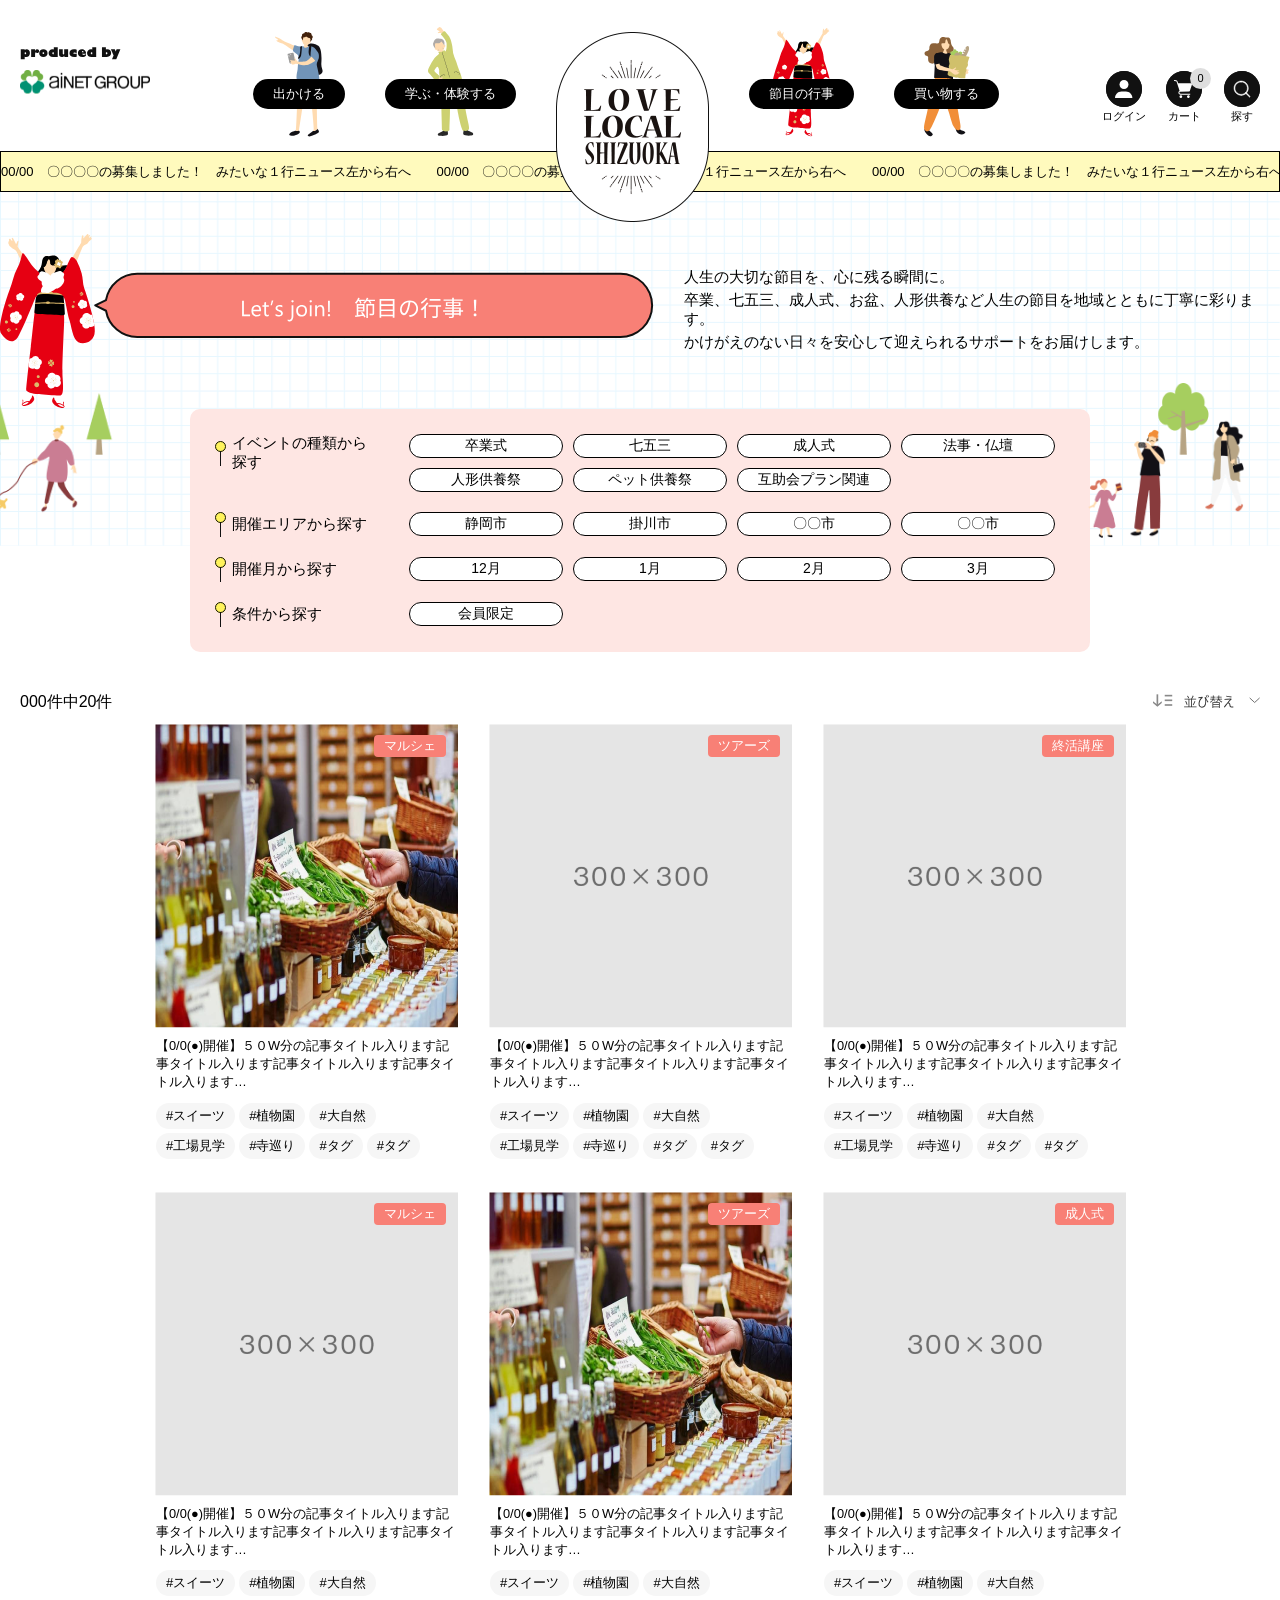
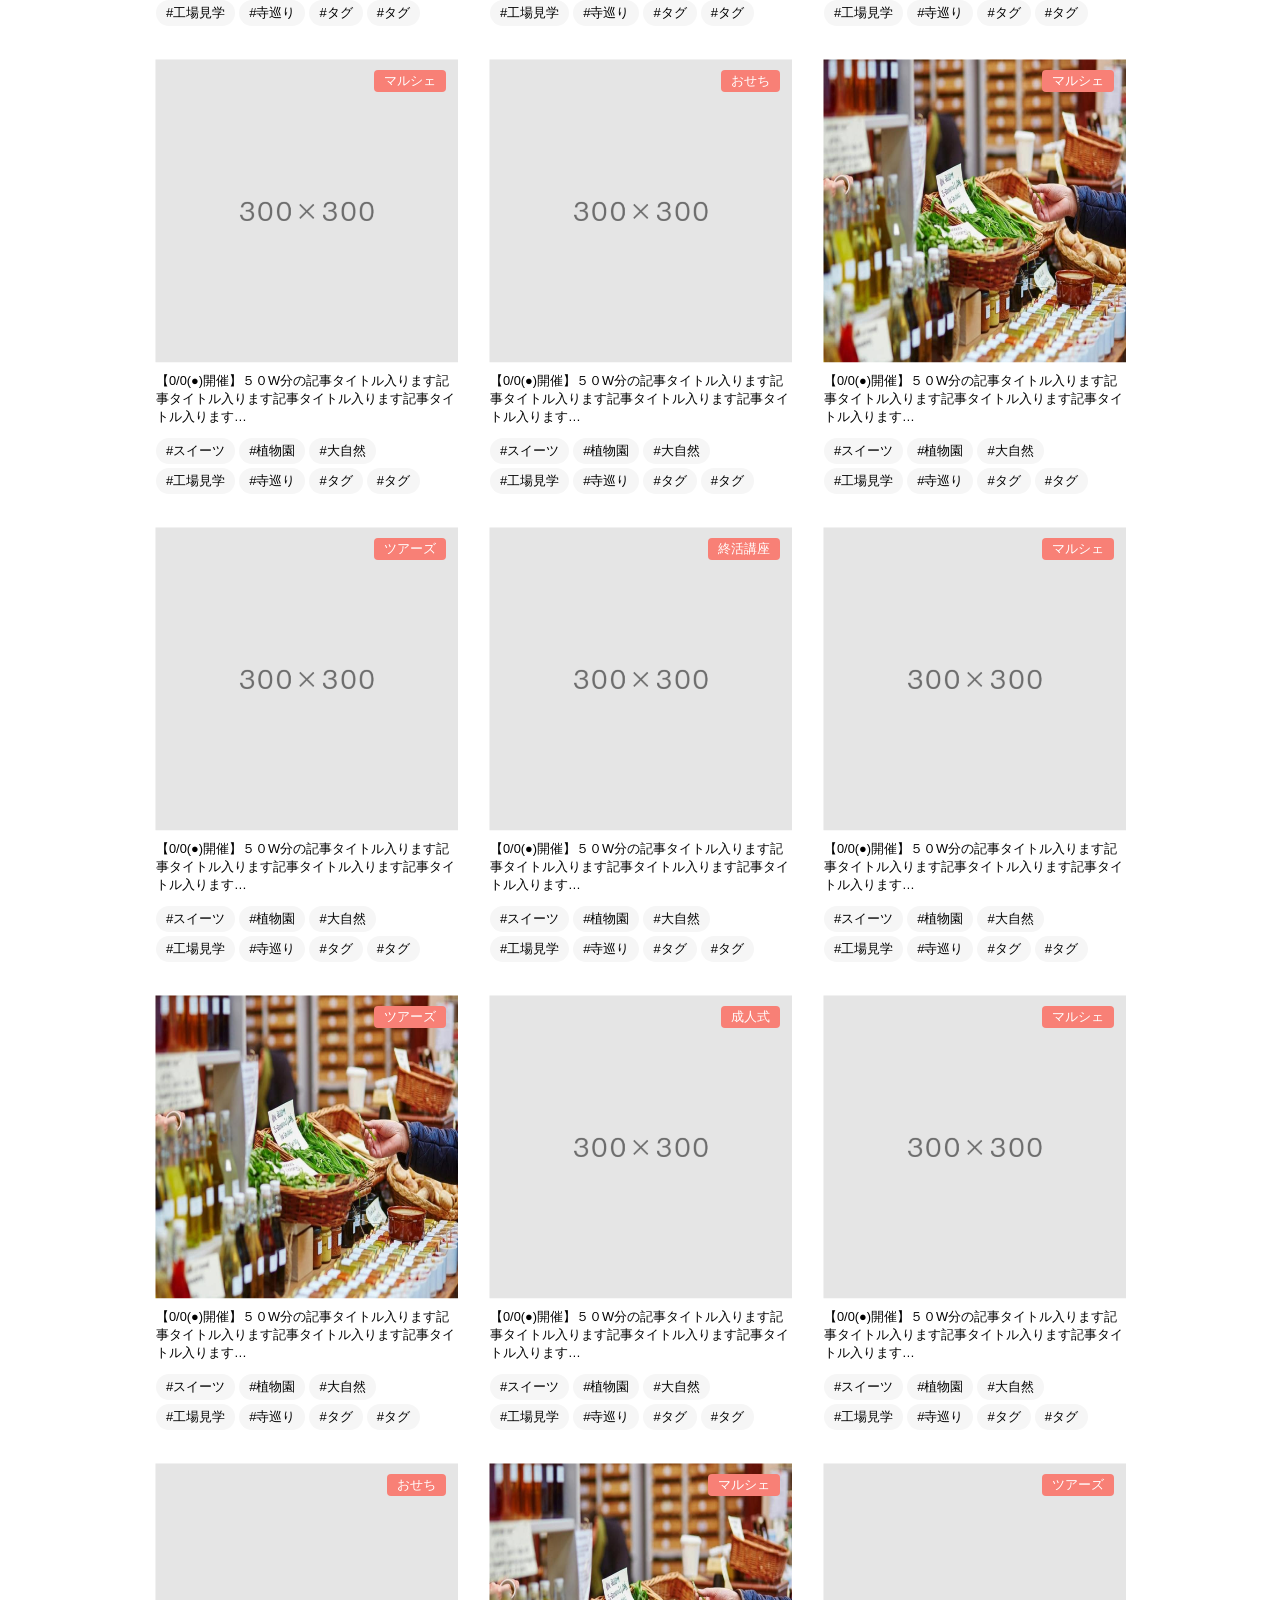
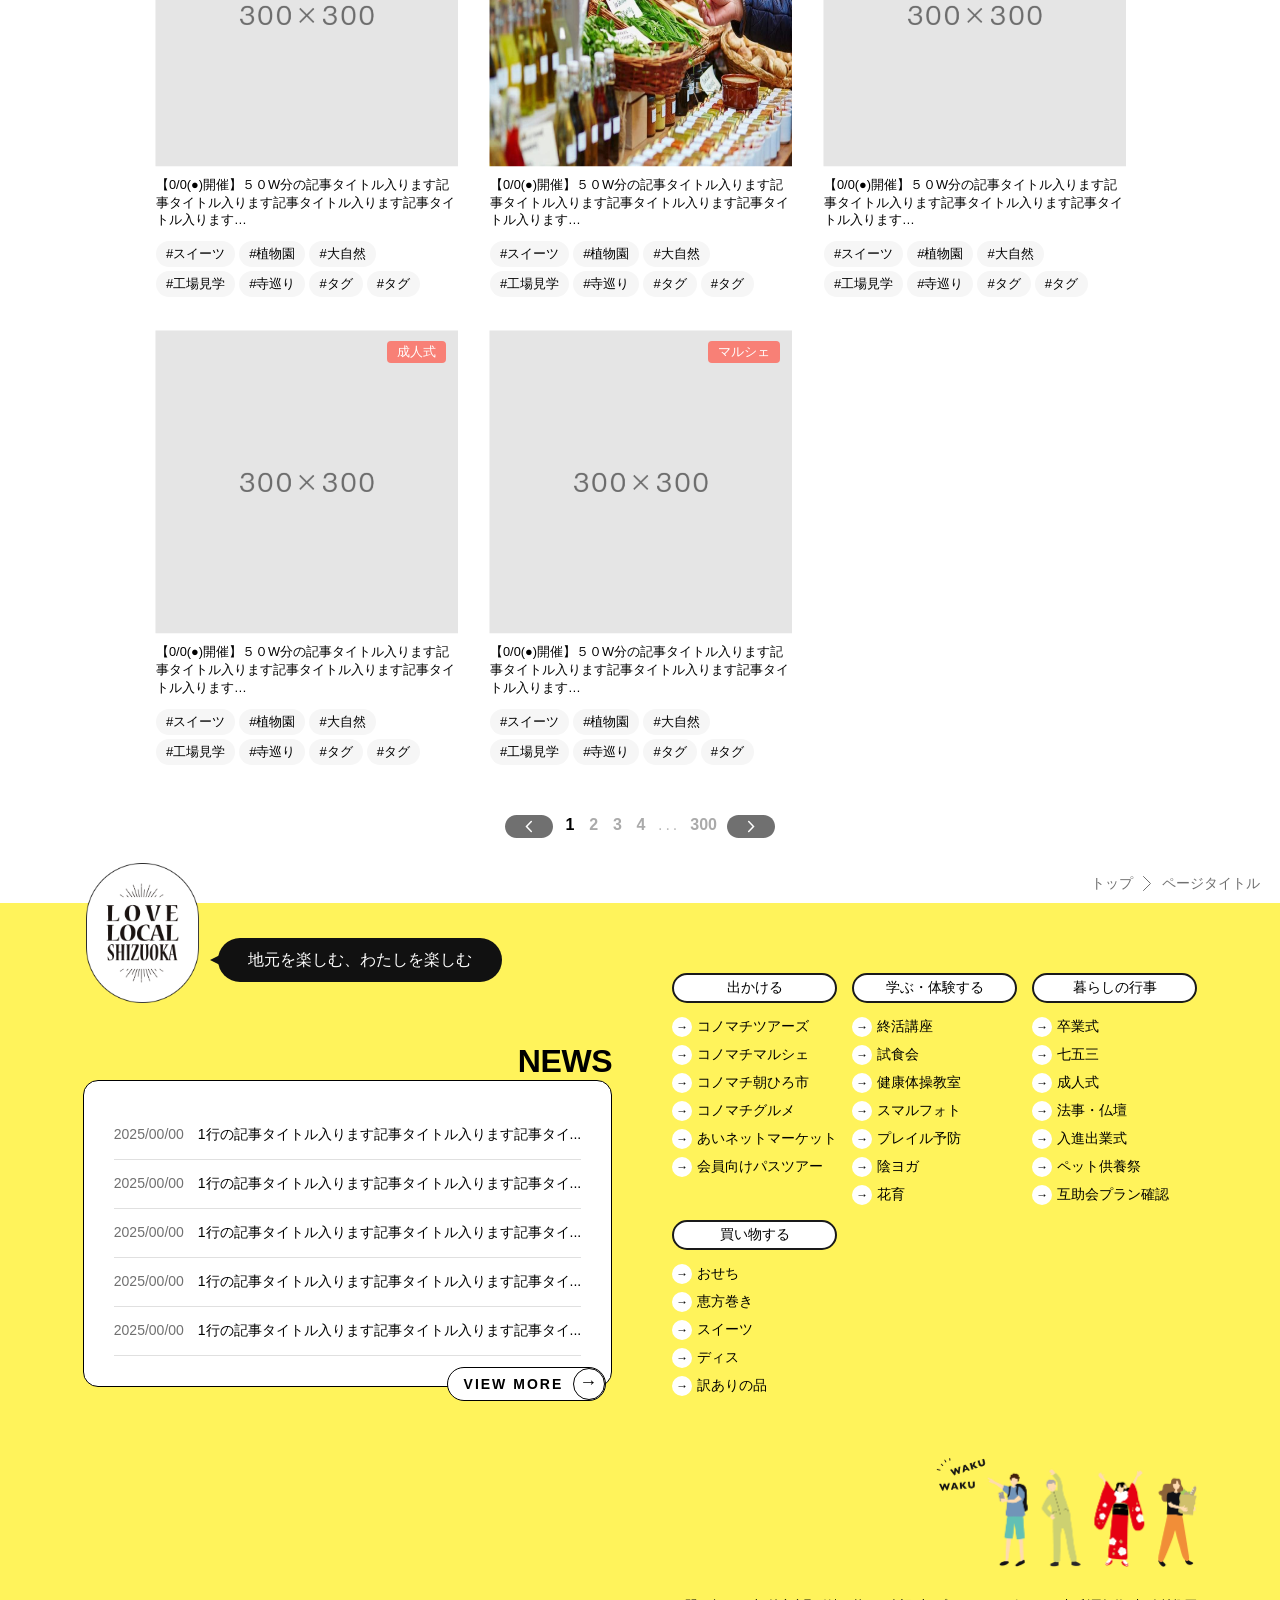
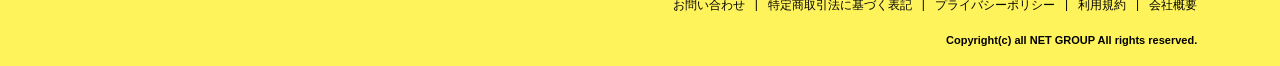
<file: index4.html>
<!DOCTYPE html>
<html lang="ja">

<head>
    <meta charset="UTF-8">
    <meta name="viewport" content="width=device-width, initial-scale=1.0">
    <title>Document</title>
    <link rel="stylesheet" href="style2.css" />
    <link rel="stylesheet" href="style.css" />

    <link
  rel="stylesheet"
  href="https://cdn.jsdelivr.net/npm/swiper@11/swiper-bundle.min.css"
/>

</head>

<body>
    

<header id="header" class="header-1">
    <div class="container">
      <div class="left-section" style="transform: translateY(-28px);">
        <img src="assets/left-logo.svg" alt="">
      </div>
      <!-- center nav -->
      <div class="nav-center">
        <div class="nav-items sm-hide md-hide" style="margin-top: 5px;">
          <img src="assets/header-1st.svg" class="svg-icon" alt="">
          <button class="center-nav-button">
            出かける</button>

          <div class="dropdown-menu">
            <div class="menu-card">

              <div class="main-button">
                <span>出かける</span>
                <div class="arrow-circle-drop">→</div>
              </div>
              <div class="menu-list">
                <li class="menu-item"> <span class="arrow-circle-sub">→</span><span>出かけるー</span> </li>
                <li class="menu-item"> <span class="arrow-circle-sub">→</span><span>コノマチツアーズ</span> </li>
                <li class="menu-item"> <span class="arrow-circle-sub">→</span><span>コノマチツアーズ</span> </li>
                <li class="menu-item"> <span class="arrow-circle-sub">→</span><span>コノマチツアーズ</span> </li>
                <li class="menu-item"> <span class="arrow-circle-sub">→</span><span>コノマチツアーズ</span> </li>
                <li class="menu-item"> <span class="arrow-circle-sub">→</span><span>あいネットマーケット</span> </li>
                <li class="menu-item"> <span class="arrow-circle-sub">→</span><span>会員向けバスツアー</span> </li>
              </div>
            </div>


          </div>
        </div>

        <div class="nav-items sm-hide md-hide">
          <img src="assets/header-2nd.svg" class="svg-icon" alt="">

          <button class="center-nav-button">
            学ぶ・体験する
          </button>
          <div class="dropdown-menu">
            <div class="menu-card">

              <div class="main-button-green">
                <span> 学ぶ・体験する</span>
                <div class="arrow-circle-drop">→</div>
              </div>
              <div class="menu-list">
                <li class="menu-item"> <span class="arrow-circle-sub-green">→</span><span>終活講座</span> </li>
                <li class="menu-item"> <span class="arrow-circle-sub-green">→</span><span>試食会</span> </li>
                <li class="menu-item"> <span class="arrow-circle-sub-green">→</span><span>健康体操教室</span> </li>
                <li class="menu-item"> <span class="arrow-circle-sub-green">→</span><span>スマイルフォト</span> </li>
                <li class="menu-item"> <span class="arrow-circle-sub-green">→</span><span>フレイル予防</span> </li>
                <li class="menu-item"> <span class="arrow-circle-sub-green">→</span><span>顔ヨガ</span> </li>
                <li class="menu-item"> <span class="arrow-circle-sub-green">→</span><span>花育</span> </li>
              </div>
            </div>


          </div>
        </div>

        <div class="center-logo-img">
          <img src="assets/logo.png" width="153px" alt=""
            style="z-index: 10; position: relative; transform: translateY(32px);">
        </div>

        <div class="nav-items sm-hide md-hide">
          <img src="assets/header-3rd.svg" class="svg-icon" alt="">

          <button class="center-nav-button">
            節目の行事
          </button>
          <div class="dropdown-menu">
            <div class="menu-card">

              <div class="main-button-red">
                <span>節目の行事</span>
                <div class="arrow-circle-drop">→</div>
              </div>
              <div class="menu-list">
                <li class="menu-item"> <span class="arrow-circle-sub-red">→</span><span>卒業式</span> </li>
                <li class="menu-item"> <span class="arrow-circle-sub-red">→</span><span>七五三</span> </li>
                <li class="menu-item"> <span class="arrow-circle-sub-red">→</span><span>成人式</span> </li>
                <li class="menu-item"> <span class="arrow-circle-sub-red">→</span><span>法事・仏壇</span> </li>
                <li class="menu-item"> <span class="arrow-circle-sub-red">→</span><span>人形供養祭</span> </li>
                <li class="menu-item"> <span class="arrow-circle-sub-red">→</span><span>ペット供養祭</span> </li>
                <li class="menu-item"> <span class="arrow-circle-sub-red">→</span><span>互助会プラン関連</span> </li>
              </div>
            </div>


          </div>
        </div>
        <div class="nav-items sm-hide md-hide" style="margin-top: 10px;">
          <img src="assets/header-4th.svg" class="svg-icon" alt="">

          <button class="center-nav-button">
            買い物する
          </button>
          <div class="dropdown-menu">
            <div class="menu-card">

              <div class="main-button-orange">
                <span>買い物する</span>
                <div class="arrow-circle-drop">→</div>
              </div>
              <div class="menu-list">
                <li class="menu-item"> <span class="arrow-circle-sub-orange">→</span><span>おせち</span> </li>
                <li class="menu-item"> <span class="arrow-circle-sub-orange">→</span><span>恵方巻き</span> </li>
                <li class="menu-item"> <span class="arrow-circle-sub-orange">→</span><span>スイーツ</span> </li>
                <li class="menu-item"> <span class="arrow-circle-sub-orange">→</span><span>ティー</span> </li>
                <li class="menu-item"> <span class="arrow-circle-sub-orange">→</span><span>訳あり品</span> </li>
              </div>
            </div>
          </div>
        </div>
      </div>

      <div class="right-section">

        <div class="right-actions">
          <img src="assets/profile.svg" class="profile-svg" alt="">
          <span class="right-nav-button sm-hide md-hide">
            ログイン
          </span>
        </div>
        <div style="display: flex; gap:22px;align-items: center;">
          <div class="right-actions" style="position: relative;">
            <div class="cart-0">
              0
            </div>
            <img src="assets/cart.svg" class="cart-svg" alt="">


            <span class="right-nav-button sm-hide md-hide">
              カート
            </span>
          </div>

          <div class="right-actions sm-hide md-hide " id="search-menu">
            <img src="assets/search.svg" alt="">


            <span class="right-nav-button sm-hide md-hide">
              探す
            </span>

          </div>
        </div>

        <div class="lg-hide hamburger" style="margin-left: 6px;">
          <div style="display: block; background: #000; width: 30px; height: 2px;"></div>
          <div style="display: block; background: #000; width: 30px; height: 2px;"></div>
        </div>
      </div>
    </div>
    <div class="marquee-container">
      <div>
        <span
          class="marquee-text">00/00　〇〇〇〇の募集しました！　みたいな１行ニュース左から右へ　　00/00　〇〇〇〇の募集しました！　みたいな１行ニュース左から右へ　　00/00　〇〇〇〇の募集しました！　みたいな１行ニュース左から右へ　00/00　〇〇〇〇の募集しました！　みたいな１行ニュース左から右へ
          00/00　〇〇〇〇の募集しました！　みたいな１行ニュース左から右へ　　00/00　〇〇〇〇の募集しました！　みたいな１行ニュース左から右へ　　00/00　〇〇〇〇の募集しました！　みたいな１行ニュース左から右へ　00/00　〇〇〇〇の募集しました！　みたいな１行ニュース左から右へ</span>
      </div>
    </div>
  </header>
  <div id="search-box-header" class="search-box">


    <div class="search-box-container">

      <img src="assets/Group 141032.svg" alt="">

      <div class="mid-container">

        <div>

          <span>地元を楽しむ</span>
          <img src="assets/mid.svg" alt="" style="margin: 0 22px;">
          <span>わたしを楽しむ</span>
        </div>
        <div class="search-menu-box">
          <input type="text" name="" id="" placeholder="何をお探しですか？">
          <img src="assets/search-box.svg" alt="">
        </div>
        <div>
          <img src="assets/cross.svg" id="cross" alt="">
        </div>
      </div>
      <img src="assets/2.svg" alt="">
    </div>
  </div>

  <header id="header2" style="background-color: #FFF35B; " class="header-2">
    <div class="container-2">

      <div class="left-section">
        <img src="assets/left-logo.svg" alt="">
      </div>
      <!-- center nav -->
      <div class="nav-center">

        <div class="nav-items-2 sm-hide md-hide">
          <img src="assets/header-1st.svg" class="svg-icon" alt="">

          <button class="center-nav-button-2">
            出かける
            <div class="dropdown-menu-2">
              <div class="menu-card">

                <div class="main-button">
                  <span>出かける</span>
                  <div class="arrow-circle-drop" style="padding-bottom: 5px;">→</div>
                </div>
                <div class="menu-list">
                  <li class="menu-item"> <span class="arrow-circle-sub"
                      style="padding-bottom: 5px;">→</span><span>出かけるー</span> </li>
                  <li class="menu-item"> <span class="arrow-circle-sub"
                      style="padding-bottom: 5px;">→</span><span>コノマチツアーズ</span> </li>
                  <li class="menu-item"> <span class="arrow-circle-sub"
                      style="padding-bottom: 5px;">→</span><span>コノマチツアーズ</span> </li>
                  <li class="menu-item"> <span class="arrow-circle-sub"
                      style="padding-bottom: 5px;">→</span><span>コノマチツアーズ</span> </li>
                  <li class="menu-item"> <span class="arrow-circle-sub"
                      style="padding-bottom: 5px;">→</span><span>コノマチツアーズ</span> </li>
                  <li class="menu-item"> <span class="arrow-circle-sub"
                      style="padding-bottom: 5px;">→</span><span>あいネットマーケット</span> </li>
                  <li class="menu-item"> <span class="arrow-circle-sub"
                      style="padding-bottom: 5px;">→</span><span>会員向けバスツアー</span> </li>
                </div>
              </div>


            </div>
          </button>


        </div>

        <div class="nav-items-3 sm-hide md-hide">
          <img src="assets/header-2nd.svg" class="svg-icon" alt="">

          <button class="center-nav-button-2">
            学ぶ・体験する
            <div class="dropdown-menu-2" style="left:365px">
              <div class="menu-card">

                <div class="main-button-green">
                  <span>出かける</span>
                  <div class="arrow-circle-drop" style="padding-bottom: 5px;">→</div>
                </div>
                <div class="menu-list">
                  <li class="menu-item"> <span class="arrow-circle-sub-green"
                      style="padding-bottom: 5px;">→</span><span>終活講座</span> </li>
                  <li class="menu-item"> <span class="arrow-circle-sub-green"
                      style="padding-bottom: 5px;">→</span><span>試食会</span> </li>
                  <li class="menu-item"> <span class="arrow-circle-sub-green"
                      style="padding-bottom: 5px;">→</span><span>健康体操教室</span> </li>
                  <li class="menu-item"> <span class="arrow-circle-sub-green"
                      style="padding-bottom: 5px;">→</span><span>スマイルフォト</span> </li>
                  <li class="menu-item"> <span class="arrow-circle-sub-green"
                      style="padding-bottom: 5px;">→</span><span>フレイル予防</span> </li>
                  <li class="menu-item"> <span class="arrow-circle-sub-green"
                      style="padding-bottom: 5px;">→</span><span>顔ヨガ</span> </li>
                  <li class="menu-item"> <span class="arrow-circle-sub-green"
                      style="padding-bottom: 5px;">→</span><span>花育</span> </li>
                </div>
              </div>


            </div>
          </button>

        </div>

        <div class="center-logo-img">
          <img class="header-2-logo" src="assets/header2-log.png" alt="">
        </div>

        <div class="nav-items-2 sm-hide md-hide">
          <img src="assets/header-3rd.svg" class="svg-icon" alt="">



          <button class="center-nav-button-2">
            節目の行事
            <div class="dropdown-menu-2" style="right: 365px;left: unset;">
              <div class="menu-card">

                <div class="main-button-red">
                  <span>節目の行事</span>
                  <div class="arrow-circle-drop" style="padding-bottom: 5px;">→</div>
                </div>
                <div class="menu-list">
                  <li class="menu-item"> <span class="arrow-circle-sub-red"
                      style="padding-bottom: 5px;">→</span><span>卒業式</span> </li>
                  <li class="menu-item"> <span class="arrow-circle-sub-red"
                      style="padding-bottom: 5px;">→</span><span>七五三</span> </li>
                  <li class="menu-item"> <span class="arrow-circle-sub-red"
                      style="padding-bottom: 5px;">→</span><span>成人式</span> </li>
                  <li class="menu-item"> <span class="arrow-circle-sub-red"
                      style="padding-bottom: 5px;">→</span><span>法事・仏壇</span> </li>
                  <li class="menu-item"> <span class="arrow-circle-sub-red"
                      style="padding-bottom: 5px;">→</span><span>人形供養祭</span> </li>
                  <li class="menu-item"> <span class="arrow-circle-sub-red"
                      style="padding-bottom: 5px;">→</span><span>ペット供養祭</span> </li>
                  <li class="menu-item"> <span class="arrow-circle-sub-red"
                      style="padding-bottom: 5px;">→</span><span>互助会プラン関連</span> </li>
                </div>
              </div>


            </div>
          </button>

        </div>
        <div class="nav-items-3 sm-hide md-hide">
          <img src="assets/header-4th.svg" class="svg-icon" alt="">

          <button class="center-nav-button-2">
            買い物する
            <div class="dropdown-menu-2" style="right: 172px; left: unset;">
              <div class="menu-card">

                <div class="main-button-orange">
                  <span>買い物する</span>
                  <div class="arrow-circle-drop" style="padding-bottom: 5px;">→</div>
                </div>
                <div class="menu-list">
                  <li class="menu-item"> <span class="arrow-circle-sub-orange"
                      style="padding-bottom: 5px;">→</span><span>おせち</span> </li>
                  <li class="menu-item"> <span class="arrow-circle-sub-orange"
                      style="padding-bottom: 5px;">→</span><span>恵方巻き</span> </li>
                  <li class="menu-item"> <span class="arrow-circle-sub-orange"
                      style="padding-bottom: 5px;">→</span><span>スイーツ</span> </li>
                  <li class="menu-item"> <span class="arrow-circle-sub-orange"
                      style="padding-bottom: 5px;">→</span><span>ティー</span> </li>
                  <li class="menu-item"> <span class="arrow-circle-sub-orange"
                      style="padding-bottom: 5px;">→</span><span>訳あり品</span> </li>
                </div>
              </div>


            </div>
          </button>

        </div>
      </div>
      <div class="right-section">
        <div class="right-actions">
          <img src="assets/profile.svg" class="profile-svg" alt="">

          <span class="right-nav-button sm-hide md-hide">
            ログイン
          </span>
        </div>
        <div style="display:flex;gap:22px;">
          <div class="right-actions" style="margin-bottom:3px; position: relative;">
            <div class="cart-0">
              0
            </div>
            <img src="assets/cart.svg" class="cart-svg" alt="">


            <span class="right-nav-button sm-hide md-hide">
              カート
            </span>
          </div>

          <div class="right-actions sm-hide md-hide" id="search-menu-2">
            <img src="assets/search.svg" alt="">

            <span class="right-nav-button sm-hide md-hide">
              探す
            </span>
          </div>
        </div>

        <div class="lg-hide hamburger" style="margin-left: 6px;">
          <div style="display: block; background: #000; width: 30px; height: 2px;"></div>
          <div style="display: block; background: #000; width: 30px; height: 2px;"></div>
        </div>
      </div>
  </header>
  <a id="scrollToTop" style="position:fixed;bottom: 16px; right: 16px;z-index: 9999;transition: all 0.3s ease-in;">
    <img src="assets/scroll top-arrow.svg" alt="">

  </a>
  <!-- off canvas menu -->
  <div class="off-canvas-menu">
    <div class="menu-header" style="display: flex; justify-content:space-between; align-items: center;">
      <div style="display: flex; gap: 20px; align-items: flex-end;">
        <img src="assets/profile.svg" width="46px" height="46px" alt="">

        <div style="position: relative; width: 46px; height: 46px; ">
          <span class="cart-01">0</span>
          <img src="assets/cart.svg" width="46px" height="46px" alt="">

        </div>
      </div>
      <img src="assets/cross.svg" width="29.8px" height="29.8px" id="close" alt="">
    </div>
    <div class="search-menu">
      <input type="text" name="" id="" placeholder="何をお探しですか？">
      <img src="assets/search-box.svg" width="35px" height="35px" alt="">

    </div>

    <div class="list-container">
      <div class="main-button-off" style="margin-top: 40px;background:#66b3f5;">
        <span>出かける</span>
        <svg width="30" height="30" viewBox="0 0 40 40" fill="none" xmlns="http://www.w3.org/2000/svg">
          <path
            d="M20 40C31.0457 40 40 31.0457 40 20C40 8.9543 31.0457 0 20 0C8.9543 0 0 8.9543 0 20C0 31.0457 8.9543 40 20 40Z"
            fill="" />
          <path
            d="M31.2498 19.2909L20.0038 12.4349C19.9141 12.3826 19.8144 12.3497 19.7111 12.3384C19.6079 12.3271 19.5034 12.3376 19.4045 12.3693C19.3056 12.401 19.2144 12.4531 19.137 12.5223C19.0595 12.5915 18.9974 12.6762 18.9548 12.7709C18.8422 12.9777 18.7951 13.2139 18.8195 13.4482C18.844 13.6824 18.9389 13.9037 19.0918 14.0829L23.8268 19.1829H10.4128C10.1724 19.2094 9.95194 19.3288 9.79837 19.5156C9.6448 19.7025 9.57032 19.9419 9.59082 20.1829C9.57006 20.4239 9.64444 20.6635 9.79806 20.8504C9.95168 21.0372 10.1723 21.1566 10.4128 21.1829H23.8238L19.0908 26.2829C18.9378 26.4622 18.8429 26.6837 18.8184 26.9181C18.7939 27.1525 18.8412 27.3888 18.9538 27.5959C19.0171 27.7242 19.1138 27.8331 19.2339 27.9109C19.354 27.9887 19.4928 28.0326 19.6358 28.0379C19.7656 28.0372 19.8927 28.0005 20.0028 27.9319L31.2498 21.0849C31.3906 20.9815 31.505 20.8464 31.5839 20.6906C31.6628 20.5347 31.7039 20.3625 31.7039 20.1879C31.7039 20.0132 31.6628 19.841 31.5839 19.6852C31.505 19.5293 31.3906 19.3943 31.2498 19.2909Z"
            fill="#" />
        </svg>

      </div>
      <div>

        <div class="sub-container">
          <div class="sub-menu-list">
            <li>
              <svg width="30" height="30" class="svg-blue" viewBox="0 0 33 33" fill="none"
                xmlns="http://www.w3.org/2000/svg">
                <path
                  d="M16.5 33C25.6127 33 33 25.6127 33 16.5C33 7.3873 25.6127 0 16.5 0C7.3873 0 0 7.3873 0 16.5C0 25.6127 7.3873 33 16.5 33Z"
                  fill="" />
                <path
                  d="M24.7238 15.263L15.8258 9.83896C15.7548 9.79752 15.6759 9.77147 15.5942 9.76252C15.5125 9.75357 15.4298 9.7619 15.3515 9.78699C15.2732 9.81208 15.2011 9.85335 15.1398 9.90813C15.0785 9.96291 15.0295 10.03 14.9958 10.105C14.9067 10.2686 14.8693 10.4554 14.8886 10.6407C14.9079 10.8261 14.9829 11.0012 15.1038 11.143L18.8498 15.181H8.23879C8.0481 15.2017 7.87312 15.2963 7.75142 15.4446C7.62971 15.5928 7.57096 15.7829 7.58779 15.974C7.57096 16.165 7.62971 16.3551 7.75142 16.5033C7.87312 16.6516 8.0481 16.7462 8.23879 16.767H18.8488L15.1038 20.802C14.9828 20.9439 14.9077 21.1192 14.8885 21.3047C14.8692 21.4902 14.9066 21.6772 14.9958 21.841C15.046 21.9424 15.1227 22.0284 15.2177 22.0898C15.3128 22.1512 15.4227 22.1858 15.5358 22.19C15.6387 22.1894 15.7394 22.1603 15.8268 22.106L24.7268 16.682C24.8382 16.6002 24.9288 16.4934 24.9912 16.3701C25.0537 16.2469 25.0862 16.1106 25.0862 15.9725C25.0862 15.8343 25.0537 15.698 24.9912 15.5748C24.9288 15.4515 24.8382 15.3447 24.7268 15.263"
                  fill="white" />
              </svg>
              <span>コノマチツアーズ</span>
            </li>
            <li><svg width="30" height="30" class="svg-blue" viewBox="0 0 33 33" fill="none"
                xmlns="http://www.w3.org/2000/svg">
                <path
                  d="M16.5 33C25.6127 33 33 25.6127 33 16.5C33 7.3873 25.6127 0 16.5 0C7.3873 0 0 7.3873 0 16.5C0 25.6127 7.3873 33 16.5 33Z"
                  fill="" />
                <path
                  d="M24.7238 15.263L15.8258 9.83896C15.7548 9.79752 15.6759 9.77147 15.5942 9.76252C15.5125 9.75357 15.4298 9.7619 15.3515 9.78699C15.2732 9.81208 15.2011 9.85335 15.1398 9.90813C15.0785 9.96291 15.0295 10.03 14.9958 10.105C14.9067 10.2686 14.8693 10.4554 14.8886 10.6407C14.9079 10.8261 14.9829 11.0012 15.1038 11.143L18.8498 15.181H8.23879C8.0481 15.2017 7.87312 15.2963 7.75142 15.4446C7.62971 15.5928 7.57096 15.7829 7.58779 15.974C7.57096 16.165 7.62971 16.3551 7.75142 16.5033C7.87312 16.6516 8.0481 16.7462 8.23879 16.767H18.8488L15.1038 20.802C14.9828 20.9439 14.9077 21.1192 14.8885 21.3047C14.8692 21.4902 14.9066 21.6772 14.9958 21.841C15.046 21.9424 15.1227 22.0284 15.2177 22.0898C15.3128 22.1512 15.4227 22.1858 15.5358 22.19C15.6387 22.1894 15.7394 22.1603 15.8268 22.106L24.7268 16.682C24.8382 16.6002 24.9288 16.4934 24.9912 16.3701C25.0537 16.2469 25.0862 16.1106 25.0862 15.9725C25.0862 15.8343 25.0537 15.698 24.9912 15.5748C24.9288 15.4515 24.8382 15.3447 24.7268 15.263"
                  fill="white" />
              </svg>
              <span>コノマチマルシェ</span>
            </li>

            <li><svg width="30" height="30" class="svg-blue" viewBox="0 0 33 33" fill="none"
                xmlns="http://www.w3.org/2000/svg">
                <path
                  d="M16.5 33C25.6127 33 33 25.6127 33 16.5C33 7.3873 25.6127 0 16.5 0C7.3873 0 0 7.3873 0 16.5C0 25.6127 7.3873 33 16.5 33Z"
                  fill="" />
                <path
                  d="M24.7238 15.263L15.8258 9.83896C15.7548 9.79752 15.6759 9.77147 15.5942 9.76252C15.5125 9.75357 15.4298 9.7619 15.3515 9.78699C15.2732 9.81208 15.2011 9.85335 15.1398 9.90813C15.0785 9.96291 15.0295 10.03 14.9958 10.105C14.9067 10.2686 14.8693 10.4554 14.8886 10.6407C14.9079 10.8261 14.9829 11.0012 15.1038 11.143L18.8498 15.181H8.23879C8.0481 15.2017 7.87312 15.2963 7.75142 15.4446C7.62971 15.5928 7.57096 15.7829 7.58779 15.974C7.57096 16.165 7.62971 16.3551 7.75142 16.5033C7.87312 16.6516 8.0481 16.7462 8.23879 16.767H18.8488L15.1038 20.802C14.9828 20.9439 14.9077 21.1192 14.8885 21.3047C14.8692 21.4902 14.9066 21.6772 14.9958 21.841C15.046 21.9424 15.1227 22.0284 15.2177 22.0898C15.3128 22.1512 15.4227 22.1858 15.5358 22.19C15.6387 22.1894 15.7394 22.1603 15.8268 22.106L24.7268 16.682C24.8382 16.6002 24.9288 16.4934 24.9912 16.3701C25.0537 16.2469 25.0862 16.1106 25.0862 15.9725C25.0862 15.8343 25.0537 15.698 24.9912 15.5748C24.9288 15.4515 24.8382 15.3447 24.7268 15.263"
                  fill="white" />
              </svg>
              <span>コノマチ朝だけ市</span>
            </li>
            <li><svg width="30" height="30" class="svg-blue" viewBox="0 0 33 33" fill="none"
                xmlns="http://www.w3.org/2000/svg">
                <path
                  d="M16.5 33C25.6127 33 33 25.6127 33 16.5C33 7.3873 25.6127 0 16.5 0C7.3873 0 0 7.3873 0 16.5C0 25.6127 7.3873 33 16.5 33Z"
                  fill="" />
                <path
                  d="M24.7238 15.263L15.8258 9.83896C15.7548 9.79752 15.6759 9.77147 15.5942 9.76252C15.5125 9.75357 15.4298 9.7619 15.3515 9.78699C15.2732 9.81208 15.2011 9.85335 15.1398 9.90813C15.0785 9.96291 15.0295 10.03 14.9958 10.105C14.9067 10.2686 14.8693 10.4554 14.8886 10.6407C14.9079 10.8261 14.9829 11.0012 15.1038 11.143L18.8498 15.181H8.23879C8.0481 15.2017 7.87312 15.2963 7.75142 15.4446C7.62971 15.5928 7.57096 15.7829 7.58779 15.974C7.57096 16.165 7.62971 16.3551 7.75142 16.5033C7.87312 16.6516 8.0481 16.7462 8.23879 16.767H18.8488L15.1038 20.802C14.9828 20.9439 14.9077 21.1192 14.8885 21.3047C14.8692 21.4902 14.9066 21.6772 14.9958 21.841C15.046 21.9424 15.1227 22.0284 15.2177 22.0898C15.3128 22.1512 15.4227 22.1858 15.5358 22.19C15.6387 22.1894 15.7394 22.1603 15.8268 22.106L24.7268 16.682C24.8382 16.6002 24.9288 16.4934 24.9912 16.3701C25.0537 16.2469 25.0862 16.1106 25.0862 15.9725C25.0862 15.8343 25.0537 15.698 24.9912 15.5748C24.9288 15.4515 24.8382 15.3447 24.7268 15.263"
                  fill="white" />
              </svg>
              <span>コノマチグルメ</span>
            </li>
            <li><svg width="30" height="30" class="svg-blue" viewBox="0 0 33 33" fill="none"
                xmlns="http://www.w3.org/2000/svg">
                <path
                  d="M16.5 33C25.6127 33 33 25.6127 33 16.5C33 7.3873 25.6127 0 16.5 0C7.3873 0 0 7.3873 0 16.5C0 25.6127 7.3873 33 16.5 33Z"
                  fill="" />
                <path
                  d="M24.7238 15.263L15.8258 9.83896C15.7548 9.79752 15.6759 9.77147 15.5942 9.76252C15.5125 9.75357 15.4298 9.7619 15.3515 9.78699C15.2732 9.81208 15.2011 9.85335 15.1398 9.90813C15.0785 9.96291 15.0295 10.03 14.9958 10.105C14.9067 10.2686 14.8693 10.4554 14.8886 10.6407C14.9079 10.8261 14.9829 11.0012 15.1038 11.143L18.8498 15.181H8.23879C8.0481 15.2017 7.87312 15.2963 7.75142 15.4446C7.62971 15.5928 7.57096 15.7829 7.58779 15.974C7.57096 16.165 7.62971 16.3551 7.75142 16.5033C7.87312 16.6516 8.0481 16.7462 8.23879 16.767H18.8488L15.1038 20.802C14.9828 20.9439 14.9077 21.1192 14.8885 21.3047C14.8692 21.4902 14.9066 21.6772 14.9958 21.841C15.046 21.9424 15.1227 22.0284 15.2177 22.0898C15.3128 22.1512 15.4227 22.1858 15.5358 22.19C15.6387 22.1894 15.7394 22.1603 15.8268 22.106L24.7268 16.682C24.8382 16.6002 24.9288 16.4934 24.9912 16.3701C25.0537 16.2469 25.0862 16.1106 25.0862 15.9725C25.0862 15.8343 25.0537 15.698 24.9912 15.5748C24.9288 15.4515 24.8382 15.3447 24.7268 15.263"
                  fill="white" />
              </svg>
              <span>あいネットマーケット</span>
            </li>
            <li><svg width="30" height="30" class="svg-blue" viewBox="0 0 33 33" fill="none"
                xmlns="http://www.w3.org/2000/svg">
                <path
                  d="M16.5 33C25.6127 33 33 25.6127 33 16.5C33 7.3873 25.6127 0 16.5 0C7.3873 0 0 7.3873 0 16.5C0 25.6127 7.3873 33 16.5 33Z"
                  fill="" />
                <path
                  d="M24.7238 15.263L15.8258 9.83896C15.7548 9.79752 15.6759 9.77147 15.5942 9.76252C15.5125 9.75357 15.4298 9.7619 15.3515 9.78699C15.2732 9.81208 15.2011 9.85335 15.1398 9.90813C15.0785 9.96291 15.0295 10.03 14.9958 10.105C14.9067 10.2686 14.8693 10.4554 14.8886 10.6407C14.9079 10.8261 14.9829 11.0012 15.1038 11.143L18.8498 15.181H8.23879C8.0481 15.2017 7.87312 15.2963 7.75142 15.4446C7.62971 15.5928 7.57096 15.7829 7.58779 15.974C7.57096 16.165 7.62971 16.3551 7.75142 16.5033C7.87312 16.6516 8.0481 16.7462 8.23879 16.767H18.8488L15.1038 20.802C14.9828 20.9439 14.9077 21.1192 14.8885 21.3047C14.8692 21.4902 14.9066 21.6772 14.9958 21.841C15.046 21.9424 15.1227 22.0284 15.2177 22.0898C15.3128 22.1512 15.4227 22.1858 15.5358 22.19C15.6387 22.1894 15.7394 22.1603 15.8268 22.106L24.7268 16.682C24.8382 16.6002 24.9288 16.4934 24.9912 16.3701C25.0537 16.2469 25.0862 16.1106 25.0862 15.9725C25.0862 15.8343 25.0537 15.698 24.9912 15.5748C24.9288 15.4515 24.8382 15.3447 24.7268 15.263"
                  fill="white" />
              </svg>
              <span>会員向けバスツアー</span>
            </li>
          </div>

          <img src="assets/header-1st.svg" width="92px" height="200px" alt="">
        </div>

      </div>

    </div>
    <div class="list-container">
      <div class="main-button-off" style="margin-top: 40px;background:#B2CB4A;">
        <span>学ぶ・体験する</span>
        <svg width="30" height="30" viewBox="0 0 40 40" fill="none" xmlns="http://www.w3.org/2000/svg">
          <path
            d="M20 40C31.0457 40 40 31.0457 40 20C40 8.9543 31.0457 0 20 0C8.9543 0 0 8.9543 0 20C0 31.0457 8.9543 40 20 40Z"
            fill="" />
          <path
            d="M31.2498 19.2909L20.0038 12.4349C19.9141 12.3826 19.8144 12.3497 19.7111 12.3384C19.6079 12.3271 19.5034 12.3376 19.4045 12.3693C19.3056 12.401 19.2144 12.4531 19.137 12.5223C19.0595 12.5915 18.9974 12.6762 18.9548 12.7709C18.8422 12.9777 18.7951 13.2139 18.8195 13.4482C18.844 13.6824 18.9389 13.9037 19.0918 14.0829L23.8268 19.1829H10.4128C10.1724 19.2094 9.95194 19.3288 9.79837 19.5156C9.6448 19.7025 9.57032 19.9419 9.59082 20.1829C9.57006 20.4239 9.64444 20.6635 9.79806 20.8504C9.95168 21.0372 10.1723 21.1566 10.4128 21.1829H23.8238L19.0908 26.2829C18.9378 26.4622 18.8429 26.6837 18.8184 26.9181C18.7939 27.1525 18.8412 27.3888 18.9538 27.5959C19.0171 27.7242 19.1138 27.8331 19.2339 27.9109C19.354 27.9887 19.4928 28.0326 19.6358 28.0379C19.7656 28.0372 19.8927 28.0005 20.0028 27.9319L31.2498 21.0849C31.3906 20.9815 31.505 20.8464 31.5839 20.6906C31.6628 20.5347 31.7039 20.3625 31.7039 20.1879C31.7039 20.0132 31.6628 19.841 31.5839 19.6852C31.505 19.5293 31.3906 19.3943 31.2498 19.2909Z"
            fill="#" />
        </svg>

      </div>
      <div class="sub-container">


        <div class="sub-menu-list">
          <li><svg width="30" height="30" class="svg-green" viewBox="0 0 33 33" fill="none"
              xmlns="http://www.w3.org/2000/svg">
              <path
                d="M16.5 33C25.6127 33 33 25.6127 33 16.5C33 7.3873 25.6127 0 16.5 0C7.3873 0 0 7.3873 0 16.5C0 25.6127 7.3873 33 16.5 33Z"
                fill="" />
              <path
                d="M24.7238 15.263L15.8258 9.83896C15.7548 9.79752 15.6759 9.77147 15.5942 9.76252C15.5125 9.75357 15.4298 9.7619 15.3515 9.78699C15.2732 9.81208 15.2011 9.85335 15.1398 9.90813C15.0785 9.96291 15.0295 10.03 14.9958 10.105C14.9067 10.2686 14.8693 10.4554 14.8886 10.6407C14.9079 10.8261 14.9829 11.0012 15.1038 11.143L18.8498 15.181H8.23879C8.0481 15.2017 7.87312 15.2963 7.75142 15.4446C7.62971 15.5928 7.57096 15.7829 7.58779 15.974C7.57096 16.165 7.62971 16.3551 7.75142 16.5033C7.87312 16.6516 8.0481 16.7462 8.23879 16.767H18.8488L15.1038 20.802C14.9828 20.9439 14.9077 21.1192 14.8885 21.3047C14.8692 21.4902 14.9066 21.6772 14.9958 21.841C15.046 21.9424 15.1227 22.0284 15.2177 22.0898C15.3128 22.1512 15.4227 22.1858 15.5358 22.19C15.6387 22.1894 15.7394 22.1603 15.8268 22.106L24.7268 16.682C24.8382 16.6002 24.9288 16.4934 24.9912 16.3701C25.0537 16.2469 25.0862 16.1106 25.0862 15.9725C25.0862 15.8343 25.0537 15.698 24.9912 15.5748C24.9288 15.4515 24.8382 15.3447 24.7268 15.263"
                fill="white" />
            </svg>
            <span>終活講座</span>
          </li>
          <li><svg width="30" height="30" class="svg-green" viewBox="0 0 33 33" fill="none"
              xmlns="http://www.w3.org/2000/svg">
              <path
                d="M16.5 33C25.6127 33 33 25.6127 33 16.5C33 7.3873 25.6127 0 16.5 0C7.3873 0 0 7.3873 0 16.5C0 25.6127 7.3873 33 16.5 33Z"
                fill="" />
              <path
                d="M24.7238 15.263L15.8258 9.83896C15.7548 9.79752 15.6759 9.77147 15.5942 9.76252C15.5125 9.75357 15.4298 9.7619 15.3515 9.78699C15.2732 9.81208 15.2011 9.85335 15.1398 9.90813C15.0785 9.96291 15.0295 10.03 14.9958 10.105C14.9067 10.2686 14.8693 10.4554 14.8886 10.6407C14.9079 10.8261 14.9829 11.0012 15.1038 11.143L18.8498 15.181H8.23879C8.0481 15.2017 7.87312 15.2963 7.75142 15.4446C7.62971 15.5928 7.57096 15.7829 7.58779 15.974C7.57096 16.165 7.62971 16.3551 7.75142 16.5033C7.87312 16.6516 8.0481 16.7462 8.23879 16.767H18.8488L15.1038 20.802C14.9828 20.9439 14.9077 21.1192 14.8885 21.3047C14.8692 21.4902 14.9066 21.6772 14.9958 21.841C15.046 21.9424 15.1227 22.0284 15.2177 22.0898C15.3128 22.1512 15.4227 22.1858 15.5358 22.19C15.6387 22.1894 15.7394 22.1603 15.8268 22.106L24.7268 16.682C24.8382 16.6002 24.9288 16.4934 24.9912 16.3701C25.0537 16.2469 25.0862 16.1106 25.0862 15.9725C25.0862 15.8343 25.0537 15.698 24.9912 15.5748C24.9288 15.4515 24.8382 15.3447 24.7268 15.263"
                fill="white" />
            </svg>
            <span>試食会</span>
          </li>

          <li><svg width="30" height="30" class="svg-green" viewBox="0 0 33 33" fill="none"
              xmlns="http://www.w3.org/2000/svg">
              <path
                d="M16.5 33C25.6127 33 33 25.6127 33 16.5C33 7.3873 25.6127 0 16.5 0C7.3873 0 0 7.3873 0 16.5C0 25.6127 7.3873 33 16.5 33Z"
                fill="" />
              <path
                d="M24.7238 15.263L15.8258 9.83896C15.7548 9.79752 15.6759 9.77147 15.5942 9.76252C15.5125 9.75357 15.4298 9.7619 15.3515 9.78699C15.2732 9.81208 15.2011 9.85335 15.1398 9.90813C15.0785 9.96291 15.0295 10.03 14.9958 10.105C14.9067 10.2686 14.8693 10.4554 14.8886 10.6407C14.9079 10.8261 14.9829 11.0012 15.1038 11.143L18.8498 15.181H8.23879C8.0481 15.2017 7.87312 15.2963 7.75142 15.4446C7.62971 15.5928 7.57096 15.7829 7.58779 15.974C7.57096 16.165 7.62971 16.3551 7.75142 16.5033C7.87312 16.6516 8.0481 16.7462 8.23879 16.767H18.8488L15.1038 20.802C14.9828 20.9439 14.9077 21.1192 14.8885 21.3047C14.8692 21.4902 14.9066 21.6772 14.9958 21.841C15.046 21.9424 15.1227 22.0284 15.2177 22.0898C15.3128 22.1512 15.4227 22.1858 15.5358 22.19C15.6387 22.1894 15.7394 22.1603 15.8268 22.106L24.7268 16.682C24.8382 16.6002 24.9288 16.4934 24.9912 16.3701C25.0537 16.2469 25.0862 16.1106 25.0862 15.9725C25.0862 15.8343 25.0537 15.698 24.9912 15.5748C24.9288 15.4515 24.8382 15.3447 24.7268 15.263"
                fill="white" />
            </svg>
            <span>健康体操教室</span>
          </li>
          <li><svg width="30" height="30" class="svg-green" viewBox="0 0 33 33" fill="none"
              xmlns="http://www.w3.org/2000/svg">
              <path
                d="M16.5 33C25.6127 33 33 25.6127 33 16.5C33 7.3873 25.6127 0 16.5 0C7.3873 0 0 7.3873 0 16.5C0 25.6127 7.3873 33 16.5 33Z"
                fill="" />
              <path
                d="M24.7238 15.263L15.8258 9.83896C15.7548 9.79752 15.6759 9.77147 15.5942 9.76252C15.5125 9.75357 15.4298 9.7619 15.3515 9.78699C15.2732 9.81208 15.2011 9.85335 15.1398 9.90813C15.0785 9.96291 15.0295 10.03 14.9958 10.105C14.9067 10.2686 14.8693 10.4554 14.8886 10.6407C14.9079 10.8261 14.9829 11.0012 15.1038 11.143L18.8498 15.181H8.23879C8.0481 15.2017 7.87312 15.2963 7.75142 15.4446C7.62971 15.5928 7.57096 15.7829 7.58779 15.974C7.57096 16.165 7.62971 16.3551 7.75142 16.5033C7.87312 16.6516 8.0481 16.7462 8.23879 16.767H18.8488L15.1038 20.802C14.9828 20.9439 14.9077 21.1192 14.8885 21.3047C14.8692 21.4902 14.9066 21.6772 14.9958 21.841C15.046 21.9424 15.1227 22.0284 15.2177 22.0898C15.3128 22.1512 15.4227 22.1858 15.5358 22.19C15.6387 22.1894 15.7394 22.1603 15.8268 22.106L24.7268 16.682C24.8382 16.6002 24.9288 16.4934 24.9912 16.3701C25.0537 16.2469 25.0862 16.1106 25.0862 15.9725C25.0862 15.8343 25.0537 15.698 24.9912 15.5748C24.9288 15.4515 24.8382 15.3447 24.7268 15.263"
                fill="white" />
            </svg>
            <span>スマイルフォト</span>
          </li>
          <li><svg width="30" height="30" class="svg-green" viewBox="0 0 33 33" fill="none"
              xmlns="http://www.w3.org/2000/svg">
              <path
                d="M16.5 33C25.6127 33 33 25.6127 33 16.5C33 7.3873 25.6127 0 16.5 0C7.3873 0 0 7.3873 0 16.5C0 25.6127 7.3873 33 16.5 33Z"
                fill="" />
              <path
                d="M24.7238 15.263L15.8258 9.83896C15.7548 9.79752 15.6759 9.77147 15.5942 9.76252C15.5125 9.75357 15.4298 9.7619 15.3515 9.78699C15.2732 9.81208 15.2011 9.85335 15.1398 9.90813C15.0785 9.96291 15.0295 10.03 14.9958 10.105C14.9067 10.2686 14.8693 10.4554 14.8886 10.6407C14.9079 10.8261 14.9829 11.0012 15.1038 11.143L18.8498 15.181H8.23879C8.0481 15.2017 7.87312 15.2963 7.75142 15.4446C7.62971 15.5928 7.57096 15.7829 7.58779 15.974C7.57096 16.165 7.62971 16.3551 7.75142 16.5033C7.87312 16.6516 8.0481 16.7462 8.23879 16.767H18.8488L15.1038 20.802C14.9828 20.9439 14.9077 21.1192 14.8885 21.3047C14.8692 21.4902 14.9066 21.6772 14.9958 21.841C15.046 21.9424 15.1227 22.0284 15.2177 22.0898C15.3128 22.1512 15.4227 22.1858 15.5358 22.19C15.6387 22.1894 15.7394 22.1603 15.8268 22.106L24.7268 16.682C24.8382 16.6002 24.9288 16.4934 24.9912 16.3701C25.0537 16.2469 25.0862 16.1106 25.0862 15.9725C25.0862 15.8343 25.0537 15.698 24.9912 15.5748C24.9288 15.4515 24.8382 15.3447 24.7268 15.263"
                fill="white" />
            </svg>
            <span>フレイル予防</span>
          </li>
          <li><svg width="30" height="30" class="svg-green" viewBox="0 0 33 33" fill="none"
              xmlns="http://www.w3.org/2000/svg">
              <path
                d="M16.5 33C25.6127 33 33 25.6127 33 16.5C33 7.3873 25.6127 0 16.5 0C7.3873 0 0 7.3873 0 16.5C0 25.6127 7.3873 33 16.5 33Z"
                fill="" />
              <path
                d="M24.7238 15.263L15.8258 9.83896C15.7548 9.79752 15.6759 9.77147 15.5942 9.76252C15.5125 9.75357 15.4298 9.7619 15.3515 9.78699C15.2732 9.81208 15.2011 9.85335 15.1398 9.90813C15.0785 9.96291 15.0295 10.03 14.9958 10.105C14.9067 10.2686 14.8693 10.4554 14.8886 10.6407C14.9079 10.8261 14.9829 11.0012 15.1038 11.143L18.8498 15.181H8.23879C8.0481 15.2017 7.87312 15.2963 7.75142 15.4446C7.62971 15.5928 7.57096 15.7829 7.58779 15.974C7.57096 16.165 7.62971 16.3551 7.75142 16.5033C7.87312 16.6516 8.0481 16.7462 8.23879 16.767H18.8488L15.1038 20.802C14.9828 20.9439 14.9077 21.1192 14.8885 21.3047C14.8692 21.4902 14.9066 21.6772 14.9958 21.841C15.046 21.9424 15.1227 22.0284 15.2177 22.0898C15.3128 22.1512 15.4227 22.1858 15.5358 22.19C15.6387 22.1894 15.7394 22.1603 15.8268 22.106L24.7268 16.682C24.8382 16.6002 24.9288 16.4934 24.9912 16.3701C25.0537 16.2469 25.0862 16.1106 25.0862 15.9725C25.0862 15.8343 25.0537 15.698 24.9912 15.5748C24.9288 15.4515 24.8382 15.3447 24.7268 15.263"
                fill="white" />
            </svg>
            <span>顔ヨガ</span>
          </li>
          <li><svg width="30" height="30" class="svg-green" viewBox="0 0 33 33" fill="none"
              xmlns="http://www.w3.org/2000/svg">
              <path
                d="M16.5 33C25.6127 33 33 25.6127 33 16.5C33 7.3873 25.6127 0 16.5 0C7.3873 0 0 7.3873 0 16.5C0 25.6127 7.3873 33 16.5 33Z"
                fill="" />
              <path
                d="M24.7238 15.263L15.8258 9.83896C15.7548 9.79752 15.6759 9.77147 15.5942 9.76252C15.5125 9.75357 15.4298 9.7619 15.3515 9.78699C15.2732 9.81208 15.2011 9.85335 15.1398 9.90813C15.0785 9.96291 15.0295 10.03 14.9958 10.105C14.9067 10.2686 14.8693 10.4554 14.8886 10.6407C14.9079 10.8261 14.9829 11.0012 15.1038 11.143L18.8498 15.181H8.23879C8.0481 15.2017 7.87312 15.2963 7.75142 15.4446C7.62971 15.5928 7.57096 15.7829 7.58779 15.974C7.57096 16.165 7.62971 16.3551 7.75142 16.5033C7.87312 16.6516 8.0481 16.7462 8.23879 16.767H18.8488L15.1038 20.802C14.9828 20.9439 14.9077 21.1192 14.8885 21.3047C14.8692 21.4902 14.9066 21.6772 14.9958 21.841C15.046 21.9424 15.1227 22.0284 15.2177 22.0898C15.3128 22.1512 15.4227 22.1858 15.5358 22.19C15.6387 22.1894 15.7394 22.1603 15.8268 22.106L24.7268 16.682C24.8382 16.6002 24.9288 16.4934 24.9912 16.3701C25.0537 16.2469 25.0862 16.1106 25.0862 15.9725C25.0862 15.8343 25.0537 15.698 24.9912 15.5748C24.9288 15.4515 24.8382 15.3447 24.7268 15.263"
                fill="white" />
            </svg>
            <span>花育</span>
          </li>
        </div>
        <img src="assets/header-2nd.svg" width="86px" height="204px" alt="">

      </div>


    </div>
    <div class="list-container">
      <div class="main-button-off" style="margin-top: 40px;background:#F88076;">
        <span>節目の行事</span>
        <svg width="30" height="30" viewBox="0 0 40 40" fill="none" xmlns="http://www.w3.org/2000/svg">
          <path
            d="M20 40C31.0457 40 40 31.0457 40 20C40 8.9543 31.0457 0 20 0C8.9543 0 0 8.9543 0 20C0 31.0457 8.9543 40 20 40Z"
            fill="" />
          <path
            d="M31.2498 19.2909L20.0038 12.4349C19.9141 12.3826 19.8144 12.3497 19.7111 12.3384C19.6079 12.3271 19.5034 12.3376 19.4045 12.3693C19.3056 12.401 19.2144 12.4531 19.137 12.5223C19.0595 12.5915 18.9974 12.6762 18.9548 12.7709C18.8422 12.9777 18.7951 13.2139 18.8195 13.4482C18.844 13.6824 18.9389 13.9037 19.0918 14.0829L23.8268 19.1829H10.4128C10.1724 19.2094 9.95194 19.3288 9.79837 19.5156C9.6448 19.7025 9.57032 19.9419 9.59082 20.1829C9.57006 20.4239 9.64444 20.6635 9.79806 20.8504C9.95168 21.0372 10.1723 21.1566 10.4128 21.1829H23.8238L19.0908 26.2829C18.9378 26.4622 18.8429 26.6837 18.8184 26.9181C18.7939 27.1525 18.8412 27.3888 18.9538 27.5959C19.0171 27.7242 19.1138 27.8331 19.2339 27.9109C19.354 27.9887 19.4928 28.0326 19.6358 28.0379C19.7656 28.0372 19.8927 28.0005 20.0028 27.9319L31.2498 21.0849C31.3906 20.9815 31.505 20.8464 31.5839 20.6906C31.6628 20.5347 31.7039 20.3625 31.7039 20.1879C31.7039 20.0132 31.6628 19.841 31.5839 19.6852C31.505 19.5293 31.3906 19.3943 31.2498 19.2909Z"
            fill="#" />
        </svg>

      </div>
      <div class="sub-container">


        <div class="sub-menu-list">
          <li><svg width="30" height="30" class="svg-red" viewBox="0 0 33 33" fill="none"
              xmlns="http://www.w3.org/2000/svg">
              <path
                d="M16.5 33C25.6127 33 33 25.6127 33 16.5C33 7.3873 25.6127 0 16.5 0C7.3873 0 0 7.3873 0 16.5C0 25.6127 7.3873 33 16.5 33Z"
                fill="" />
              <path
                d="M24.7238 15.263L15.8258 9.83896C15.7548 9.79752 15.6759 9.77147 15.5942 9.76252C15.5125 9.75357 15.4298 9.7619 15.3515 9.78699C15.2732 9.81208 15.2011 9.85335 15.1398 9.90813C15.0785 9.96291 15.0295 10.03 14.9958 10.105C14.9067 10.2686 14.8693 10.4554 14.8886 10.6407C14.9079 10.8261 14.9829 11.0012 15.1038 11.143L18.8498 15.181H8.23879C8.0481 15.2017 7.87312 15.2963 7.75142 15.4446C7.62971 15.5928 7.57096 15.7829 7.58779 15.974C7.57096 16.165 7.62971 16.3551 7.75142 16.5033C7.87312 16.6516 8.0481 16.7462 8.23879 16.767H18.8488L15.1038 20.802C14.9828 20.9439 14.9077 21.1192 14.8885 21.3047C14.8692 21.4902 14.9066 21.6772 14.9958 21.841C15.046 21.9424 15.1227 22.0284 15.2177 22.0898C15.3128 22.1512 15.4227 22.1858 15.5358 22.19C15.6387 22.1894 15.7394 22.1603 15.8268 22.106L24.7268 16.682C24.8382 16.6002 24.9288 16.4934 24.9912 16.3701C25.0537 16.2469 25.0862 16.1106 25.0862 15.9725C25.0862 15.8343 25.0537 15.698 24.9912 15.5748C24.9288 15.4515 24.8382 15.3447 24.7268 15.263"
                fill="white" />
            </svg>
            <span>卒業式</span>
          </li>
          <li><svg width="30" height="30" class="svg-red" viewBox="0 0 33 33" fill="none"
              xmlns="http://www.w3.org/2000/svg">
              <path
                d="M16.5 33C25.6127 33 33 25.6127 33 16.5C33 7.3873 25.6127 0 16.5 0C7.3873 0 0 7.3873 0 16.5C0 25.6127 7.3873 33 16.5 33Z"
                fill="" />
              <path
                d="M24.7238 15.263L15.8258 9.83896C15.7548 9.79752 15.6759 9.77147 15.5942 9.76252C15.5125 9.75357 15.4298 9.7619 15.3515 9.78699C15.2732 9.81208 15.2011 9.85335 15.1398 9.90813C15.0785 9.96291 15.0295 10.03 14.9958 10.105C14.9067 10.2686 14.8693 10.4554 14.8886 10.6407C14.9079 10.8261 14.9829 11.0012 15.1038 11.143L18.8498 15.181H8.23879C8.0481 15.2017 7.87312 15.2963 7.75142 15.4446C7.62971 15.5928 7.57096 15.7829 7.58779 15.974C7.57096 16.165 7.62971 16.3551 7.75142 16.5033C7.87312 16.6516 8.0481 16.7462 8.23879 16.767H18.8488L15.1038 20.802C14.9828 20.9439 14.9077 21.1192 14.8885 21.3047C14.8692 21.4902 14.9066 21.6772 14.9958 21.841C15.046 21.9424 15.1227 22.0284 15.2177 22.0898C15.3128 22.1512 15.4227 22.1858 15.5358 22.19C15.6387 22.1894 15.7394 22.1603 15.8268 22.106L24.7268 16.682C24.8382 16.6002 24.9288 16.4934 24.9912 16.3701C25.0537 16.2469 25.0862 16.1106 25.0862 15.9725C25.0862 15.8343 25.0537 15.698 24.9912 15.5748C24.9288 15.4515 24.8382 15.3447 24.7268 15.263"
                fill="white" />
            </svg>
            <span>七五三</span>
          </li>

          <li><svg width="30" height="30" class="svg-red" viewBox="0 0 33 33" fill="none"
              xmlns="http://www.w3.org/2000/svg">
              <path
                d="M16.5 33C25.6127 33 33 25.6127 33 16.5C33 7.3873 25.6127 0 16.5 0C7.3873 0 0 7.3873 0 16.5C0 25.6127 7.3873 33 16.5 33Z"
                fill="" />
              <path
                d="M24.7238 15.263L15.8258 9.83896C15.7548 9.79752 15.6759 9.77147 15.5942 9.76252C15.5125 9.75357 15.4298 9.7619 15.3515 9.78699C15.2732 9.81208 15.2011 9.85335 15.1398 9.90813C15.0785 9.96291 15.0295 10.03 14.9958 10.105C14.9067 10.2686 14.8693 10.4554 14.8886 10.6407C14.9079 10.8261 14.9829 11.0012 15.1038 11.143L18.8498 15.181H8.23879C8.0481 15.2017 7.87312 15.2963 7.75142 15.4446C7.62971 15.5928 7.57096 15.7829 7.58779 15.974C7.57096 16.165 7.62971 16.3551 7.75142 16.5033C7.87312 16.6516 8.0481 16.7462 8.23879 16.767H18.8488L15.1038 20.802C14.9828 20.9439 14.9077 21.1192 14.8885 21.3047C14.8692 21.4902 14.9066 21.6772 14.9958 21.841C15.046 21.9424 15.1227 22.0284 15.2177 22.0898C15.3128 22.1512 15.4227 22.1858 15.5358 22.19C15.6387 22.1894 15.7394 22.1603 15.8268 22.106L24.7268 16.682C24.8382 16.6002 24.9288 16.4934 24.9912 16.3701C25.0537 16.2469 25.0862 16.1106 25.0862 15.9725C25.0862 15.8343 25.0537 15.698 24.9912 15.5748C24.9288 15.4515 24.8382 15.3447 24.7268 15.263"
                fill="white" />
            </svg>
            <span>成人式</span>
          </li>
          <li><svg width="30" height="30" class="svg-red" viewBox="0 0 33 33" fill="none"
              xmlns="http://www.w3.org/2000/svg">
              <path
                d="M16.5 33C25.6127 33 33 25.6127 33 16.5C33 7.3873 25.6127 0 16.5 0C7.3873 0 0 7.3873 0 16.5C0 25.6127 7.3873 33 16.5 33Z"
                fill="" />
              <path
                d="M24.7238 15.263L15.8258 9.83896C15.7548 9.79752 15.6759 9.77147 15.5942 9.76252C15.5125 9.75357 15.4298 9.7619 15.3515 9.78699C15.2732 9.81208 15.2011 9.85335 15.1398 9.90813C15.0785 9.96291 15.0295 10.03 14.9958 10.105C14.9067 10.2686 14.8693 10.4554 14.8886 10.6407C14.9079 10.8261 14.9829 11.0012 15.1038 11.143L18.8498 15.181H8.23879C8.0481 15.2017 7.87312 15.2963 7.75142 15.4446C7.62971 15.5928 7.57096 15.7829 7.58779 15.974C7.57096 16.165 7.62971 16.3551 7.75142 16.5033C7.87312 16.6516 8.0481 16.7462 8.23879 16.767H18.8488L15.1038 20.802C14.9828 20.9439 14.9077 21.1192 14.8885 21.3047C14.8692 21.4902 14.9066 21.6772 14.9958 21.841C15.046 21.9424 15.1227 22.0284 15.2177 22.0898C15.3128 22.1512 15.4227 22.1858 15.5358 22.19C15.6387 22.1894 15.7394 22.1603 15.8268 22.106L24.7268 16.682C24.8382 16.6002 24.9288 16.4934 24.9912 16.3701C25.0537 16.2469 25.0862 16.1106 25.0862 15.9725C25.0862 15.8343 25.0537 15.698 24.9912 15.5748C24.9288 15.4515 24.8382 15.3447 24.7268 15.263"
                fill="white" />
            </svg>
            <span>法事・仏壇</span>
          </li>
          <li><svg width="30" height="30" class="svg-red" viewBox="0 0 33 33" fill="none"
              xmlns="http://www.w3.org/2000/svg">
              <path
                d="M16.5 33C25.6127 33 33 25.6127 33 16.5C33 7.3873 25.6127 0 16.5 0C7.3873 0 0 7.3873 0 16.5C0 25.6127 7.3873 33 16.5 33Z"
                fill="" />
              <path
                d="M24.7238 15.263L15.8258 9.83896C15.7548 9.79752 15.6759 9.77147 15.5942 9.76252C15.5125 9.75357 15.4298 9.7619 15.3515 9.78699C15.2732 9.81208 15.2011 9.85335 15.1398 9.90813C15.0785 9.96291 15.0295 10.03 14.9958 10.105C14.9067 10.2686 14.8693 10.4554 14.8886 10.6407C14.9079 10.8261 14.9829 11.0012 15.1038 11.143L18.8498 15.181H8.23879C8.0481 15.2017 7.87312 15.2963 7.75142 15.4446C7.62971 15.5928 7.57096 15.7829 7.58779 15.974C7.57096 16.165 7.62971 16.3551 7.75142 16.5033C7.87312 16.6516 8.0481 16.7462 8.23879 16.767H18.8488L15.1038 20.802C14.9828 20.9439 14.9077 21.1192 14.8885 21.3047C14.8692 21.4902 14.9066 21.6772 14.9958 21.841C15.046 21.9424 15.1227 22.0284 15.2177 22.0898C15.3128 22.1512 15.4227 22.1858 15.5358 22.19C15.6387 22.1894 15.7394 22.1603 15.8268 22.106L24.7268 16.682C24.8382 16.6002 24.9288 16.4934 24.9912 16.3701C25.0537 16.2469 25.0862 16.1106 25.0862 15.9725C25.0862 15.8343 25.0537 15.698 24.9912 15.5748C24.9288 15.4515 24.8382 15.3447 24.7268 15.263"
                fill="white" />
            </svg>
            <span>人形供養祭</span>
          </li>
          <li><svg width="30" height="30" class="svg-red" viewBox="0 0 33 33" fill="none"
              xmlns="http://www.w3.org/2000/svg">
              <path
                d="M16.5 33C25.6127 33 33 25.6127 33 16.5C33 7.3873 25.6127 0 16.5 0C7.3873 0 0 7.3873 0 16.5C0 25.6127 7.3873 33 16.5 33Z"
                fill="" />
              <path
                d="M24.7238 15.263L15.8258 9.83896C15.7548 9.79752 15.6759 9.77147 15.5942 9.76252C15.5125 9.75357 15.4298 9.7619 15.3515 9.78699C15.2732 9.81208 15.2011 9.85335 15.1398 9.90813C15.0785 9.96291 15.0295 10.03 14.9958 10.105C14.9067 10.2686 14.8693 10.4554 14.8886 10.6407C14.9079 10.8261 14.9829 11.0012 15.1038 11.143L18.8498 15.181H8.23879C8.0481 15.2017 7.87312 15.2963 7.75142 15.4446C7.62971 15.5928 7.57096 15.7829 7.58779 15.974C7.57096 16.165 7.62971 16.3551 7.75142 16.5033C7.87312 16.6516 8.0481 16.7462 8.23879 16.767H18.8488L15.1038 20.802C14.9828 20.9439 14.9077 21.1192 14.8885 21.3047C14.8692 21.4902 14.9066 21.6772 14.9958 21.841C15.046 21.9424 15.1227 22.0284 15.2177 22.0898C15.3128 22.1512 15.4227 22.1858 15.5358 22.19C15.6387 22.1894 15.7394 22.1603 15.8268 22.106L24.7268 16.682C24.8382 16.6002 24.9288 16.4934 24.9912 16.3701C25.0537 16.2469 25.0862 16.1106 25.0862 15.9725C25.0862 15.8343 25.0537 15.698 24.9912 15.5748C24.9288 15.4515 24.8382 15.3447 24.7268 15.263"
                fill="white" />
            </svg>
            <span>ペット供養祭</span>
          </li>
          <li><svg width="30" height="30" class="svg-red" viewBox="0 0 33 33" fill="none"
              xmlns="http://www.w3.org/2000/svg">
              <path
                d="M16.5 33C25.6127 33 33 25.6127 33 16.5C33 7.3873 25.6127 0 16.5 0C7.3873 0 0 7.3873 0 16.5C0 25.6127 7.3873 33 16.5 33Z"
                fill="" />
              <path
                d="M24.7238 15.263L15.8258 9.83896C15.7548 9.79752 15.6759 9.77147 15.5942 9.76252C15.5125 9.75357 15.4298 9.7619 15.3515 9.78699C15.2732 9.81208 15.2011 9.85335 15.1398 9.90813C15.0785 9.96291 15.0295 10.03 14.9958 10.105C14.9067 10.2686 14.8693 10.4554 14.8886 10.6407C14.9079 10.8261 14.9829 11.0012 15.1038 11.143L18.8498 15.181H8.23879C8.0481 15.2017 7.87312 15.2963 7.75142 15.4446C7.62971 15.5928 7.57096 15.7829 7.58779 15.974C7.57096 16.165 7.62971 16.3551 7.75142 16.5033C7.87312 16.6516 8.0481 16.7462 8.23879 16.767H18.8488L15.1038 20.802C14.9828 20.9439 14.9077 21.1192 14.8885 21.3047C14.8692 21.4902 14.9066 21.6772 14.9958 21.841C15.046 21.9424 15.1227 22.0284 15.2177 22.0898C15.3128 22.1512 15.4227 22.1858 15.5358 22.19C15.6387 22.1894 15.7394 22.1603 15.8268 22.106L24.7268 16.682C24.8382 16.6002 24.9288 16.4934 24.9912 16.3701C25.0537 16.2469 25.0862 16.1106 25.0862 15.9725C25.0862 15.8343 25.0537 15.698 24.9912 15.5748C24.9288 15.4515 24.8382 15.3447 24.7268 15.263"
                fill="white" />
            </svg>
            <span>互助会プラン関連</span>
          </li>
        </div>
        <img src="assets/header-3rd.svg" width="112px" height="203px" alt="">

      </div>




    </div>

    <div class="list-container">
      <div class="main-button-off" style="margin-top: 40px;background:#FDAF32;">
        <span>買い物する</span>
        <svg width="30" height="30" viewBox="0 0 40 40" fill="none" xmlns="http://www.w3.org/2000/svg">
          <path
            d="M20 40C31.0457 40 40 31.0457 40 20C40 8.9543 31.0457 0 20 0C8.9543 0 0 8.9543 0 20C0 31.0457 8.9543 40 20 40Z"
            fill="" />
          <path
            d="M31.2498 19.2909L20.0038 12.4349C19.9141 12.3826 19.8144 12.3497 19.7111 12.3384C19.6079 12.3271 19.5034 12.3376 19.4045 12.3693C19.3056 12.401 19.2144 12.4531 19.137 12.5223C19.0595 12.5915 18.9974 12.6762 18.9548 12.7709C18.8422 12.9777 18.7951 13.2139 18.8195 13.4482C18.844 13.6824 18.9389 13.9037 19.0918 14.0829L23.8268 19.1829H10.4128C10.1724 19.2094 9.95194 19.3288 9.79837 19.5156C9.6448 19.7025 9.57032 19.9419 9.59082 20.1829C9.57006 20.4239 9.64444 20.6635 9.79806 20.8504C9.95168 21.0372 10.1723 21.1566 10.4128 21.1829H23.8238L19.0908 26.2829C18.9378 26.4622 18.8429 26.6837 18.8184 26.9181C18.7939 27.1525 18.8412 27.3888 18.9538 27.5959C19.0171 27.7242 19.1138 27.8331 19.2339 27.9109C19.354 27.9887 19.4928 28.0326 19.6358 28.0379C19.7656 28.0372 19.8927 28.0005 20.0028 27.9319L31.2498 21.0849C31.3906 20.9815 31.505 20.8464 31.5839 20.6906C31.6628 20.5347 31.7039 20.3625 31.7039 20.1879C31.7039 20.0132 31.6628 19.841 31.5839 19.6852C31.505 19.5293 31.3906 19.3943 31.2498 19.2909Z"
            fill="#" />
        </svg>

      </div>
      <div class="sub-container">


        <div class="sub-menu-list">
          <li><svg width="30" height="30" class="svg-orange" viewBox="0 0 33 33" fill="none"
              xmlns="http://www.w3.org/2000/svg">
              <path
                d="M16.5 33C25.6127 33 33 25.6127 33 16.5C33 7.3873 25.6127 0 16.5 0C7.3873 0 0 7.3873 0 16.5C0 25.6127 7.3873 33 16.5 33Z"
                fill="" />
              <path
                d="M24.7238 15.263L15.8258 9.83896C15.7548 9.79752 15.6759 9.77147 15.5942 9.76252C15.5125 9.75357 15.4298 9.7619 15.3515 9.78699C15.2732 9.81208 15.2011 9.85335 15.1398 9.90813C15.0785 9.96291 15.0295 10.03 14.9958 10.105C14.9067 10.2686 14.8693 10.4554 14.8886 10.6407C14.9079 10.8261 14.9829 11.0012 15.1038 11.143L18.8498 15.181H8.23879C8.0481 15.2017 7.87312 15.2963 7.75142 15.4446C7.62971 15.5928 7.57096 15.7829 7.58779 15.974C7.57096 16.165 7.62971 16.3551 7.75142 16.5033C7.87312 16.6516 8.0481 16.7462 8.23879 16.767H18.8488L15.1038 20.802C14.9828 20.9439 14.9077 21.1192 14.8885 21.3047C14.8692 21.4902 14.9066 21.6772 14.9958 21.841C15.046 21.9424 15.1227 22.0284 15.2177 22.0898C15.3128 22.1512 15.4227 22.1858 15.5358 22.19C15.6387 22.1894 15.7394 22.1603 15.8268 22.106L24.7268 16.682C24.8382 16.6002 24.9288 16.4934 24.9912 16.3701C25.0537 16.2469 25.0862 16.1106 25.0862 15.9725C25.0862 15.8343 25.0537 15.698 24.9912 15.5748C24.9288 15.4515 24.8382 15.3447 24.7268 15.263"
                fill="white" />
            </svg>
            <span>おせち</span>
          </li>
          <li><svg width="30" height="30" class="svg-orange" viewBox="0 0 33 33" fill="none"
              xmlns="http://www.w3.org/2000/svg">
              <path
                d="M16.5 33C25.6127 33 33 25.6127 33 16.5C33 7.3873 25.6127 0 16.5 0C7.3873 0 0 7.3873 0 16.5C0 25.6127 7.3873 33 16.5 33Z"
                fill="" />
              <path
                d="M24.7238 15.263L15.8258 9.83896C15.7548 9.79752 15.6759 9.77147 15.5942 9.76252C15.5125 9.75357 15.4298 9.7619 15.3515 9.78699C15.2732 9.81208 15.2011 9.85335 15.1398 9.90813C15.0785 9.96291 15.0295 10.03 14.9958 10.105C14.9067 10.2686 14.8693 10.4554 14.8886 10.6407C14.9079 10.8261 14.9829 11.0012 15.1038 11.143L18.8498 15.181H8.23879C8.0481 15.2017 7.87312 15.2963 7.75142 15.4446C7.62971 15.5928 7.57096 15.7829 7.58779 15.974C7.57096 16.165 7.62971 16.3551 7.75142 16.5033C7.87312 16.6516 8.0481 16.7462 8.23879 16.767H18.8488L15.1038 20.802C14.9828 20.9439 14.9077 21.1192 14.8885 21.3047C14.8692 21.4902 14.9066 21.6772 14.9958 21.841C15.046 21.9424 15.1227 22.0284 15.2177 22.0898C15.3128 22.1512 15.4227 22.1858 15.5358 22.19C15.6387 22.1894 15.7394 22.1603 15.8268 22.106L24.7268 16.682C24.8382 16.6002 24.9288 16.4934 24.9912 16.3701C25.0537 16.2469 25.0862 16.1106 25.0862 15.9725C25.0862 15.8343 25.0537 15.698 24.9912 15.5748C24.9288 15.4515 24.8382 15.3447 24.7268 15.263"
                fill="white" />
            </svg>
            <span>恵方巻き</span>
          </li>

          <li><svg width="30" height="30" class="svg-orange" viewBox="0 0 33 33" fill="none"
              xmlns="http://www.w3.org/2000/svg">
              <path
                d="M16.5 33C25.6127 33 33 25.6127 33 16.5C33 7.3873 25.6127 0 16.5 0C7.3873 0 0 7.3873 0 16.5C0 25.6127 7.3873 33 16.5 33Z"
                fill="" />
              <path
                d="M24.7238 15.263L15.8258 9.83896C15.7548 9.79752 15.6759 9.77147 15.5942 9.76252C15.5125 9.75357 15.4298 9.7619 15.3515 9.78699C15.2732 9.81208 15.2011 9.85335 15.1398 9.90813C15.0785 9.96291 15.0295 10.03 14.9958 10.105C14.9067 10.2686 14.8693 10.4554 14.8886 10.6407C14.9079 10.8261 14.9829 11.0012 15.1038 11.143L18.8498 15.181H8.23879C8.0481 15.2017 7.87312 15.2963 7.75142 15.4446C7.62971 15.5928 7.57096 15.7829 7.58779 15.974C7.57096 16.165 7.62971 16.3551 7.75142 16.5033C7.87312 16.6516 8.0481 16.7462 8.23879 16.767H18.8488L15.1038 20.802C14.9828 20.9439 14.9077 21.1192 14.8885 21.3047C14.8692 21.4902 14.9066 21.6772 14.9958 21.841C15.046 21.9424 15.1227 22.0284 15.2177 22.0898C15.3128 22.1512 15.4227 22.1858 15.5358 22.19C15.6387 22.1894 15.7394 22.1603 15.8268 22.106L24.7268 16.682C24.8382 16.6002 24.9288 16.4934 24.9912 16.3701C25.0537 16.2469 25.0862 16.1106 25.0862 15.9725C25.0862 15.8343 25.0537 15.698 24.9912 15.5748C24.9288 15.4515 24.8382 15.3447 24.7268 15.263"
                fill="white" />
            </svg>
            <span>スイーツ</span>
          </li>
          <li><svg width="30" height="30" class="svg-orange" viewBox="0 0 33 33" fill="none"
              xmlns="http://www.w3.org/2000/svg">
              <path
                d="M16.5 33C25.6127 33 33 25.6127 33 16.5C33 7.3873 25.6127 0 16.5 0C7.3873 0 0 7.3873 0 16.5C0 25.6127 7.3873 33 16.5 33Z"
                fill="" />
              <path
                d="M24.7238 15.263L15.8258 9.83896C15.7548 9.79752 15.6759 9.77147 15.5942 9.76252C15.5125 9.75357 15.4298 9.7619 15.3515 9.78699C15.2732 9.81208 15.2011 9.85335 15.1398 9.90813C15.0785 9.96291 15.0295 10.03 14.9958 10.105C14.9067 10.2686 14.8693 10.4554 14.8886 10.6407C14.9079 10.8261 14.9829 11.0012 15.1038 11.143L18.8498 15.181H8.23879C8.0481 15.2017 7.87312 15.2963 7.75142 15.4446C7.62971 15.5928 7.57096 15.7829 7.58779 15.974C7.57096 16.165 7.62971 16.3551 7.75142 16.5033C7.87312 16.6516 8.0481 16.7462 8.23879 16.767H18.8488L15.1038 20.802C14.9828 20.9439 14.9077 21.1192 14.8885 21.3047C14.8692 21.4902 14.9066 21.6772 14.9958 21.841C15.046 21.9424 15.1227 22.0284 15.2177 22.0898C15.3128 22.1512 15.4227 22.1858 15.5358 22.19C15.6387 22.1894 15.7394 22.1603 15.8268 22.106L24.7268 16.682C24.8382 16.6002 24.9288 16.4934 24.9912 16.3701C25.0537 16.2469 25.0862 16.1106 25.0862 15.9725C25.0862 15.8343 25.0537 15.698 24.9912 15.5748C24.9288 15.4515 24.8382 15.3447 24.7268 15.263"
                fill="white" />
            </svg>
            <span>ティー</span>
          </li>
          <li><svg width="30" height="30" class="svg-orange" viewBox="0 0 33 33" fill="none"
              xmlns="http://www.w3.org/2000/svg">
              <path
                d="M16.5 33C25.6127 33 33 25.6127 33 16.5C33 7.3873 25.6127 0 16.5 0C7.3873 0 0 7.3873 0 16.5C0 25.6127 7.3873 33 16.5 33Z"
                fill="" />
              <path
                d="M24.7238 15.263L15.8258 9.83896C15.7548 9.79752 15.6759 9.77147 15.5942 9.76252C15.5125 9.75357 15.4298 9.7619 15.3515 9.78699C15.2732 9.81208 15.2011 9.85335 15.1398 9.90813C15.0785 9.96291 15.0295 10.03 14.9958 10.105C14.9067 10.2686 14.8693 10.4554 14.8886 10.6407C14.9079 10.8261 14.9829 11.0012 15.1038 11.143L18.8498 15.181H8.23879C8.0481 15.2017 7.87312 15.2963 7.75142 15.4446C7.62971 15.5928 7.57096 15.7829 7.58779 15.974C7.57096 16.165 7.62971 16.3551 7.75142 16.5033C7.87312 16.6516 8.0481 16.7462 8.23879 16.767H18.8488L15.1038 20.802C14.9828 20.9439 14.9077 21.1192 14.8885 21.3047C14.8692 21.4902 14.9066 21.6772 14.9958 21.841C15.046 21.9424 15.1227 22.0284 15.2177 22.0898C15.3128 22.1512 15.4227 22.1858 15.5358 22.19C15.6387 22.1894 15.7394 22.1603 15.8268 22.106L24.7268 16.682C24.8382 16.6002 24.9288 16.4934 24.9912 16.3701C25.0537 16.2469 25.0862 16.1106 25.0862 15.9725C25.0862 15.8343 25.0537 15.698 24.9912 15.5748C24.9288 15.4515 24.8382 15.3447 24.7268 15.263"
                fill="white" />
            </svg>
            <span>訳あり品</span>
          </li>

        </div>
        <img src="assets/header-4th.svg" width="90px" height="195px" alt="">

      </div>





    </div>
  </div>


    <!-- hero-section -->
    <section class="second-page">
        <img src="assets/hero-bg.png" class="grid-bg-2" alt="">

        <div class="container">

            <!-- top-container -->
            <div class="top-container">
         <img src="assets/4-hero-pc.svg" class="sm-hide" alt="">

<img src="assets/4-hero-mob.svg" class="md-hide lg-hide mob-hero-2" alt="">



<div class="para">
    <p>人生の大切な節目を、心に残る瞬間に。</p>
    <p>卒業、七五三、成人式、お盆、人形供養など人生の節目を地域とともに丁寧に彩ります。</p>
    <p>かけがえのない日々を安心して迎えられるサポートをお届けします。</p>
</div>
 </div>
     <img src="assets/page-3.png" class="sm-hide md-hide page-3-img" style="width: 100%; position: absolute; padding: 0px 10px; max-width: 1350px; pointer-events: none;     transform: translate(-26px, -26px);
"  alt="">
</div>  

    </section>
<section class="second-sec-2 mtt" style="background-color: #FEE6E3;">
  <!-- row-1 -->
<div class="row">
  
<div class="heading"><img src="assets/heading.svg" alt="">
<span>イベントの種類から探す</span>
</div>

<div class="page-2-inner-con">
  <span class="page-2-inner">卒業式</span>
   <span class="page-2-inner">七五三</span>
    <span class="page-2-inner">成人式</span> 
    <span class="page-2-inner">法事・仏壇</span>
     <span class="page-2-inner">人形供養祭</span>
    <span class="page-2-inner">ペット供養祭</span>
     <span class="page-2-inner">互助会プラン関連</span>
 
</div>
</div>
<!-- row-2 -->
<div class="row">
  
<div class="heading"><img src="assets/heading.svg" alt="">
<span>開催エリアから探す</span>
</div>

<div class="page-2-inner-con">
  <span class="page-2-inner">静岡市</span>
   <span class="page-2-inner">掛川市</span>
    <span class="page-2-inner">〇〇市</span>
    <span class="page-2-inner">〇〇市</span>
    
 
</div>
</div>
<!-- row-3 -->
<div class="row">
  
<div class="heading"><img src="assets/heading.svg" alt="">
<span>開催月から探す</span>
</div>

<div class="page-2-inner-con-2">
  <span class="page-2-inner">12月</span>
   <span class="page-2-inner">1月</span>
    <span class="page-2-inner">2月</span>
    <span class="page-2-inner">3月</span>
    
 
</div>
</div>
<!-- row-4 -->
<div class="row">
  
<div class="heading"><img src="assets/heading.svg" alt="">
<span>条件から探す</span>
</div>

<div class="page-2-inner-con-2">
  <span class="page-2-inner">会員限定</span>
  
 
</div>
</div>
</section>
 <section class="section-2" style="padding: 0px;">

    <div class="container">
<div style="display: flex; justify-content: space-between; width: 100%; ">
    <span>000件中20件</span>
    <span><svg width="107" height="19" viewBox="0 0 107 19" fill="none" xmlns="http://www.w3.org/2000/svg">
<path d="M106.311 6.18896L101.641 10.5L96.971 6.18896" stroke="#707070" stroke-linecap="round"/>
<path d="M43.5591 15.2119C43.5591 15.2848 43.5226 15.3213 43.4497 15.3213L41.6519 15.2939H32.9839L31.1929 15.3213C31.12 15.3213 31.0835 15.2848 31.0835 15.2119V14.5762C31.0835 14.5033 31.12 14.4668 31.1929 14.4668L32.9839 14.4941H35.5063V7.55566H33.5308L31.644 7.58301C31.5666 7.58301 31.5278 7.54655 31.5278 7.47363V6.85156C31.5278 6.77865 31.5666 6.74219 31.644 6.74219L33.5308 6.76953H38.1519C38.7033 5.93555 39.1522 5.09473 39.4985 4.24707C39.576 4.04655 39.6375 3.83236 39.6831 3.60449C40.0249 3.69564 40.3143 3.78906 40.5513 3.88477C40.6333 3.91211 40.6743 3.96908 40.6743 4.05566C40.6743 4.09212 40.6333 4.15137 40.5513 4.2334C40.4601 4.31087 40.3667 4.44303 40.271 4.62988C39.9292 5.33626 39.5259 6.04948 39.061 6.76953H41.1528L43.0396 6.74219C43.117 6.74219 43.1558 6.77865 43.1558 6.85156V7.47363C43.1558 7.54655 43.117 7.58301 43.0396 7.58301L41.1528 7.55566H38.9243V14.4941H41.6519L43.4497 14.4668C43.5226 14.4668 43.5591 14.5033 43.5591 14.5762V15.2119ZM38.0698 14.4941V7.55566H36.3472V14.4941H38.0698ZM42.4243 9.34668C42.4243 9.40137 42.3833 9.46973 42.3013 9.55176C42.2511 9.60189 42.1668 9.76595 42.0483 10.0439C41.5243 11.2653 41.0389 12.2269 40.5923 12.9287C40.5103 13.0609 40.4533 13.127 40.4214 13.127C40.4032 13.127 40.328 13.0951 40.1958 13.0312C40.0728 12.972 39.895 12.9196 39.6626 12.874C40.255 11.9854 40.7791 10.9622 41.2349 9.80469C41.367 9.46289 41.4468 9.15983 41.4741 8.89551C41.7886 8.98665 42.0483 9.08008 42.2534 9.17578C42.3674 9.23047 42.4243 9.28743 42.4243 9.34668ZM34.4741 12.5049C34.4832 12.5368 34.4878 12.5596 34.4878 12.5732C34.4878 12.6051 34.4263 12.6484 34.3032 12.7031L33.9136 12.8604C33.8179 12.8923 33.7563 12.9082 33.729 12.9082C33.6971 12.9082 33.6698 12.874 33.647 12.8057C33.2733 11.516 32.8198 10.3766 32.2866 9.3877C32.2684 9.35579 32.2593 9.33073 32.2593 9.3125C32.2593 9.27604 32.3162 9.23503 32.4302 9.18945L32.8062 9.05273C32.8973 9.01172 32.952 8.99121 32.9702 8.99121C33.0021 8.99121 33.0317 9.01628 33.0591 9.06641C33.5786 10.0508 34.0503 11.1969 34.4741 12.5049ZM36.0669 5.79883C36.0851 5.83984 36.0942 5.86947 36.0942 5.8877C36.0942 5.9196 36.0441 5.96061 35.9438 6.01074L35.5474 6.19531C35.4517 6.24089 35.3879 6.26367 35.356 6.26367C35.3195 6.26367 35.2899 6.23633 35.2671 6.18164C34.98 5.46615 34.5562 4.76204 33.9956 4.06934C33.9728 4.03743 33.9614 4.01465 33.9614 4.00098C33.9614 3.97819 34.0138 3.93945 34.1187 3.88477L34.5288 3.68652C34.5972 3.65462 34.6427 3.63867 34.6655 3.63867C34.6929 3.63867 34.7225 3.65918 34.7544 3.7002C35.3195 4.41569 35.757 5.11523 36.0669 5.79883ZM52.7671 3.43359L53.4849 3.15332C53.7537 3.62728 54.0978 4.41797 54.5171 5.52539L53.7651 5.83301C53.4279 4.8304 53.0952 4.0306 52.7671 3.43359ZM54.3257 2.98926L55.0229 2.73633C55.3784 3.32878 55.7088 4.0944 56.0142 5.0332L55.2896 5.32715C54.9933 4.40202 54.672 3.62272 54.3257 2.98926ZM45.4595 6.16797L45.4048 5.24512C47.1001 5.19043 48.4354 5.05827 49.4106 4.84863L49.7866 5.73047C48.7521 6.36849 47.9409 7.25716 47.353 8.39648C46.8016 9.46289 46.5259 10.6182 46.5259 11.8623C46.5259 12.8011 46.7469 13.5143 47.189 14.002C47.5946 14.444 48.1528 14.665 48.8638 14.665C50.0806 14.665 50.9784 14.1364 51.5571 13.0791C52.0402 12.1995 52.2817 10.9964 52.2817 9.46973C52.2817 8.06608 52.0425 6.64193 51.564 5.19727L52.562 4.87598C53.4279 6.93587 54.3918 8.60612 55.4536 9.88672L54.6196 10.5908C53.8358 9.46517 53.2661 8.40104 52.9106 7.39844L52.6987 6.76953L52.6167 6.79688L52.7671 7.43945C53.0086 8.5013 53.1294 9.33757 53.1294 9.94824C53.1294 13.7445 51.744 15.6426 48.9731 15.6426C46.6854 15.6426 45.5415 14.3688 45.5415 11.8213C45.5415 10.6182 45.8104 9.4515 46.3481 8.32129C46.8221 7.33236 47.4419 6.50749 48.2075 5.84668C47.729 5.95605 46.813 6.06315 45.4595 6.16797ZM66.8081 15.8271C66.8081 15.9046 66.7716 15.9434 66.6987 15.9434H66.0767C66.0037 15.9434 65.9673 15.9046 65.9673 15.8271V15.1846H60.2388V15.8818C60.2388 15.9593 60.2023 15.998 60.1294 15.998H59.5142C59.4367 15.998 59.3979 15.9593 59.3979 15.8818L59.4253 13.291V12.0332L59.3979 10.2969C59.3979 10.224 59.4344 10.1875 59.5073 10.1875L61.3735 10.2148H64.8188L66.6987 10.1875C66.7716 10.1875 66.8081 10.224 66.8081 10.2969L66.7808 11.8213V13.25L66.8081 15.8271ZM65.9673 14.4873V12.9834H60.2388V14.4873H65.9673ZM65.9673 12.2998V10.9121H60.2388V12.2998H65.9673ZM69.2964 9.81152C69.1779 9.93001 69.0662 10.0918 68.9614 10.2969C68.8885 10.429 68.827 10.4951 68.7769 10.4951C68.745 10.4951 68.6812 10.4678 68.5854 10.4131C67.3368 9.70215 66.3752 8.7998 65.7007 7.70605C65.3224 8.56738 64.6912 9.29655 63.8071 9.89355C63.7023 9.96647 63.634 10.0029 63.6021 10.0029C63.5656 10.0029 63.5041 9.94824 63.4175 9.83887C63.2899 9.66569 63.1554 9.53353 63.0142 9.44238C63.9894 8.90918 64.6571 8.22786 65.0171 7.39844L63.3491 7.42578C63.2716 7.42578 63.2329 7.38932 63.2329 7.31641V6.82422C63.2329 6.7513 63.2716 6.71484 63.3491 6.71484L65.0171 6.74219H65.2222C65.3179 6.38672 65.3794 5.97656 65.4067 5.51172H65.1538L63.6157 5.53906C63.5382 5.53906 63.4995 5.50033 63.4995 5.42285V4.9375C63.4995 4.86003 63.5382 4.82129 63.6157 4.82129L65.1538 4.84863H65.4341V4.68457C65.4386 4.56608 65.4409 4.44759 65.4409 4.3291C65.4409 3.96452 65.4159 3.65234 65.3657 3.39258C65.6893 3.41081 65.9536 3.43132 66.1587 3.4541C66.2909 3.46777 66.3569 3.50879 66.3569 3.57715C66.3569 3.62272 66.3296 3.71159 66.2749 3.84375C66.2293 3.98503 66.2065 4.21745 66.2065 4.54102V4.84863H67.0269L68.5581 4.82129C68.631 4.82129 68.6675 4.86003 68.6675 4.9375V5.42285C68.6675 5.50033 68.631 5.53906 68.5581 5.53906L67.0269 5.51172H66.1792C66.1473 5.95378 66.0903 6.36393 66.0083 6.74219H67.3413L69.0024 6.71484C69.0799 6.71484 69.1187 6.7513 69.1187 6.82422V7.31641C69.1187 7.38932 69.0799 7.42578 69.0024 7.42578L67.3413 7.39844H66.2612C66.9266 8.36003 67.9383 9.16439 69.2964 9.81152ZM62.7202 7.31641C62.7202 7.38932 62.6815 7.42578 62.604 7.42578L60.9976 7.39844H60.5874C61.0568 8.04557 61.7017 8.58789 62.522 9.02539C62.3898 9.14388 62.2782 9.27832 62.187 9.42871C62.1095 9.56999 62.0435 9.64062 61.9888 9.64062C61.9386 9.64062 61.8748 9.60872 61.7974 9.54492C61.1457 9.08919 60.5942 8.51497 60.1431 7.82227C59.7375 8.82031 58.9536 9.71582 57.7915 10.5088C57.6776 10.5908 57.6024 10.6318 57.5659 10.6318C57.5249 10.6318 57.4634 10.5726 57.3813 10.4541C57.2537 10.2764 57.1193 10.1351 56.978 10.0303C58.2632 9.32389 59.104 8.44661 59.5005 7.39844H58.8237L57.2036 7.42578C57.1261 7.42578 57.0874 7.38932 57.0874 7.31641V6.82422C57.0874 6.7513 57.1261 6.71484 57.2036 6.71484L58.8237 6.74219H59.6919C59.7785 6.36393 59.8354 5.95378 59.8628 5.51172H59.2202L57.7368 5.53906C57.6593 5.53906 57.6206 5.5026 57.6206 5.42969V4.9375C57.6206 4.86003 57.6593 4.82129 57.7368 4.82129L59.2202 4.85547H59.9038V4.68457C59.9084 4.54785 59.9106 4.41797 59.9106 4.29492C59.9106 3.96224 59.8901 3.66374 59.8491 3.39941C60.1453 3.41309 60.4097 3.43132 60.6421 3.4541C60.7834 3.46777 60.854 3.50879 60.854 3.57715C60.854 3.63184 60.8267 3.72526 60.772 3.85742C60.7173 3.97591 60.6854 4.21517 60.6763 4.5752L60.6626 4.85547H60.9429L62.4126 4.82129C62.4855 4.82129 62.522 4.86003 62.522 4.9375V5.42969C62.522 5.5026 62.4855 5.53906 62.4126 5.53906L60.9429 5.51172H60.6353C60.6034 5.95378 60.5464 6.36393 60.4644 6.74219H60.9976L62.604 6.71484C62.6815 6.71484 62.7202 6.7513 62.7202 6.82422V7.31641ZM73.3433 3.64551C74.9474 3.97819 76.6929 4.24935 78.5796 4.45898L78.354 5.40918C76.5675 5.21322 74.813 4.91927 73.0903 4.52734L73.3433 3.64551ZM71.4087 6.94727C73.186 6.89714 75.4396 6.75358 78.1694 6.5166L78.7573 7.25488C78.0965 7.85645 76.939 9.00488 75.2847 10.7002C75.4214 10.6455 75.5718 10.6182 75.7358 10.6182C76.146 10.6182 76.4992 10.8005 76.7954 11.165C77.0597 11.4932 77.2329 11.917 77.3149 12.4365C77.4744 13.4346 77.6362 14.0407 77.8003 14.2549C77.9325 14.4326 78.2013 14.5215 78.6069 14.5215C79.1948 14.5215 79.7645 14.4896 80.3159 14.4258V15.417C79.8556 15.458 79.286 15.4785 78.6069 15.4785C77.7228 15.4785 77.144 15.2757 76.8706 14.8701C76.6792 14.5876 76.5151 13.9769 76.3784 13.0381C76.2918 12.432 76.1779 12.0127 76.0366 11.7803C75.8953 11.5479 75.6925 11.4316 75.4282 11.4316C75.1639 11.4316 74.9451 11.4886 74.772 11.6025C74.6125 11.7074 74.4165 11.9056 74.1841 12.1973C73.5369 13.0039 72.7189 14.1022 71.73 15.4922L70.7935 15.0137C73.0265 11.9831 75.1024 9.46745 77.021 7.4668C75.116 7.66276 73.2681 7.78809 71.4771 7.84277L71.4087 6.94727Z" fill="#333333"/>
<path d="M19.2242 2.80396H11.7222V4.44496H19.2242V2.80396Z" fill="#898989"/>
<path d="M19.2242 7.49292H11.7222V9.13392H19.2242V7.49292Z" fill="#898989"/>
<path d="M19.2242 12.1819H11.7222V13.8229H19.2242V12.1819Z" fill="#898989"/>
<path d="M8.28369 10.8359L4.37569 14.0569L0.468691 10.8359V10.1499L4.37569 13.3709L8.28369 10.1499V10.8359Z" fill="#898989"/>
<path d="M8.75293 9.15601V11.056L4.37693 14.665L-7.05719e-05 11.056V9.15601L4.37693 12.764L8.75293 9.15601Z" fill="#898989"/>
<path d="M5.21406 2.33496H3.53906V12.941H5.21406V2.33496Z" fill="#898989"/>
</svg>
</span>
</div>
      <div class="grid-box" style="padding-top:10px">
    
        <div class="card-2">
          <div class="side-text-2 left">GO OUT</div>
          <div class="side-text-2 right">GO OUT</div>
          <span class="tag-2" style="background-color:#F88076;">マルシェ</span>
          <div class="card-2-img-cont">
            <img src="assets/grid-card-1.png" alt="market" class="card-2-img">
          </div>

          <div class="card-content">
            <p>【0/0(●)開催】５０W分の記事タイトル入ります記事タイトル入ります記事タイトル入ります記事タイトル入ります…</p>
          </div>
          <div class="inner-tabs-container">
            <span class="inner-tabs">#スイーツ</span>
            <span class="inner-tabs">#植物園</span>
            <span class="inner-tabs">#大自然</span><br>
            <span class="inner-tabs">#工場見学</span>
            <span class="inner-tabs">#寺巡り</span>
            <span class="inner-tabs">#タグ</span>
            <span class="inner-tabs">#タグ</span>
          </div>
        </div>
        <div class="card-2">
          <div class="side-text-2 left">GO OUT</div>
          <div class="side-text-2 right">GO OUT</div>
          <span class="tag-2" style="background-color:#F88076;">ツアーズ</span>
          <div class="card-2-img-cont">

            <img src="assets/grid-placeholder.png" alt="market" class="card-2-img">
          </div>
          <div class="card-content">
            <p>【0/0(●)開催】５０W分の記事タイトル入ります記事タイトル入ります記事タイトル入ります記事タイトル入ります…</p>
          </div>
          <div class="inner-tabs-container">
            <span class="inner-tabs">#スイーツ</span>
            <span class="inner-tabs">#植物園</span>
            <span class="inner-tabs">#大自然</span><br>
            <span class="inner-tabs">#工場見学</span>
            <span class="inner-tabs">#寺巡り</span>
            <span class="inner-tabs">#タグ</span>
            <span class="inner-tabs">#タグ</span>
          </div>
        </div>
        <div class="card-2">
          <div class="side-text-2 left" style="color: #B2CB4A;">EXPERIENCE</div>
          <div class="side-text-2 right" style="color: #B2CB4A;">EXPERIENCE</div>
          <span class="tag-2" style="background-color:#F88076;" style="background: #B2CB4A;">終活講座</span>

          <div class="card-2-img-cont">

            <img src="assets/grid-placeholder.png" alt="market" class="card-2-img">
          </div>
          <div class="card-content">
            <p>【0/0(●)開催】５０W分の記事タイトル入ります記事タイトル入ります記事タイトル入ります記事タイトル入ります…</p>
          </div>
          <div class="inner-tabs-container">
            <span class="inner-tabs">#スイーツ</span>
            <span class="inner-tabs">#植物園</span>
            <span class="inner-tabs">#大自然</span><br>
            <span class="inner-tabs">#工場見学</span>
            <span class="inner-tabs">#寺巡り</span>
            <span class="inner-tabs">#タグ</span>
            <span class="inner-tabs">#タグ</span>
          </div>
        </div>
        <div class="card-2">

          <div class="side-text-2 left">GO OUT</div>
          <div class="side-text-2 right">GO OUT</div>
          <span class="tag-2" style="background-color:#F88076;">マルシェ</span>
          <div class="card-2-img-cont">
            <img src="assets/grid-placeholder.png" alt="market" class="card-2-img">
          </div>
          <div class="card-content">
            <p>【0/0(●)開催】５０W分の記事タイトル入ります記事タイトル入ります記事タイトル入ります記事タイトル入ります…</p>
          </div>
          <div class="inner-tabs-container">
            <span class="inner-tabs">#スイーツ</span>
            <span class="inner-tabs">#植物園</span>
            <span class="inner-tabs">#大自然</span><br>
            <span class="inner-tabs">#工場見学</span>
            <span class="inner-tabs">#寺巡り</span>
            <span class="inner-tabs">#タグ</span>
            <span class="inner-tabs">#タグ</span>
          </div>
        </div>
        <div class="card-2">
          <div class="side-text-2 left">GO OUT</div>
          <div class="side-text-2 right">GO OUT</div>
          <span class="tag-2" style="background-color:#F88076;">ツアーズ</span>
          <div class="card-2-img-cont">
            <img src="assets/grid-card-1.png" alt="market" class="card-2-img">
          </div>
          <div class="card-content">
            <p>【0/0(●)開催】５０W分の記事タイトル入ります記事タイトル入ります記事タイトル入ります記事タイトル入ります…</p>
          </div>
          <div class="inner-tabs-container">
            <span class="inner-tabs">#スイーツ</span>
            <span class="inner-tabs">#植物園</span>
            <span class="inner-tabs">#大自然</span><br>
            <span class="inner-tabs">#工場見学</span>
            <span class="inner-tabs">#寺巡り</span>
            <span class="inner-tabs">#タグ</span>
            <span class="inner-tabs">#タグ</span>
          </div>
        </div>
        <div class="card-2">
          <div class="side-text-2 left" style="color: #F88076;">EVENT</div>
          <div class="side-text-2 right" style="color: #F88076;">EVENT</div>
          <span class="tag-2" style="background-color:#F88076;" style="background-color: #F88076;">成人式</span>
          <div class="card-2-img-cont">
            <img src="assets/grid-placeholder.png" alt="market" class="card-2-img">
          </div>
          <div class="card-content">
            <p>【0/0(●)開催】５０W分の記事タイトル入ります記事タイトル入ります記事タイトル入ります記事タイトル入ります…</p>
          </div>
          <div class="inner-tabs-container">
            <span class="inner-tabs">#スイーツ</span>
            <span class="inner-tabs">#植物園</span>
            <span class="inner-tabs">#大自然</span><br>
            <span class="inner-tabs">#工場見学</span>
            <span class="inner-tabs">#寺巡り</span>
            <span class="inner-tabs">#タグ</span>
            <span class="inner-tabs">#タグ</span>
          </div>
        </div>
        <div class="card-2">

          <div class="side-text-2 left">GO OUT</div>
          <div class="side-text-2 right">GO OUT</div>
          <span class="tag-2" style="background-color:#F88076;">マルシェ</span>
          <div class="card-2-img-cont">
            <img src="assets/grid-placeholder.png" alt="market" class="card-2-img">
          </div>
          <div class="card-content">
            <p>【0/0(●)開催】５０W分の記事タイトル入ります記事タイトル入ります記事タイトル入ります記事タイトル入ります…</p>
          </div>
          <div class="inner-tabs-container">
            <span class="inner-tabs">#スイーツ</span>
            <span class="inner-tabs">#植物園</span>
            <span class="inner-tabs">#大自然</span><br>
            <span class="inner-tabs">#工場見学</span>
            <span class="inner-tabs">#寺巡り</span>
            <span class="inner-tabs">#タグ</span>
            <span class="inner-tabs">#タグ</span>
          </div>
        </div>
        <div class="card-2">
          <div class="side-text-2 left" style="color: #FDAF32;">SHOPPING</div>
          <div class="side-text-2 right" style="color: #FDAF32;">SHOPPING</div>

          <span class="tag-2" style="background-color:#F88076;" style="background-color:#FDAF32;">おせち</span>
          <div class="card-2-img-cont">
            <img src="assets/grid-placeholder.png" alt="market" class="card-2-img">
          </div>
          <div class="card-content">
            <p>【0/0(●)開催】５０W分の記事タイトル入ります記事タイトル入ります記事タイトル入ります記事タイトル入ります…</p>
          </div>
          <div class="inner-tabs-container">
            <span class="inner-tabs">#スイーツ</span>
            <span class="inner-tabs">#植物園</span>
            <span class="inner-tabs">#大自然</span><br>
            <span class="inner-tabs">#工場見学</span>
            <span class="inner-tabs">#寺巡り</span>
            <span class="inner-tabs">#タグ</span>
            <span class="inner-tabs">#タグ</span>
          </div>
        </div>
        <div class="card-2">
          <div class="side-text-2 left">GO OUT</div>
          <div class="side-text-2 right">GO OUT</div>
          <span class="tag-2" style="background-color:#F88076;">マルシェ</span>
          <div class="card-2-img-cont">
            <img src="assets/grid-card-1.png" alt="market" class="card-2-img">
          </div>

          <div class="card-content">
            <p>【0/0(●)開催】５０W分の記事タイトル入ります記事タイトル入ります記事タイトル入ります記事タイトル入ります…</p>
          </div>
          <div class="inner-tabs-container">
            <span class="inner-tabs">#スイーツ</span>
            <span class="inner-tabs">#植物園</span>
            <span class="inner-tabs">#大自然</span><br>
            <span class="inner-tabs">#工場見学</span>
            <span class="inner-tabs">#寺巡り</span>
            <span class="inner-tabs">#タグ</span>
            <span class="inner-tabs">#タグ</span>
          </div>
        </div>
        <div class="card-2">
          <div class="side-text-2 left">GO OUT</div>
          <div class="side-text-2 right">GO OUT</div>
          <span class="tag-2" style="background-color:#F88076;">ツアーズ</span>
          <div class="card-2-img-cont">

            <img src="assets/grid-placeholder.png" alt="market" class="card-2-img">
          </div>
          <div class="card-content">
            <p>【0/0(●)開催】５０W分の記事タイトル入ります記事タイトル入ります記事タイトル入ります記事タイトル入ります…</p>
          </div>
          <div class="inner-tabs-container">
            <span class="inner-tabs">#スイーツ</span>
            <span class="inner-tabs">#植物園</span>
            <span class="inner-tabs">#大自然</span><br>
            <span class="inner-tabs">#工場見学</span>
            <span class="inner-tabs">#寺巡り</span>
            <span class="inner-tabs">#タグ</span>
            <span class="inner-tabs">#タグ</span>
          </div>
        </div>
        <div class="card-2">
          <div class="side-text-2 left" style="color: #B2CB4A;">EXPERIENCE</div>
          <div class="side-text-2 right" style="color: #B2CB4A;">EXPERIENCE</div>
          <span class="tag-2" style="background-color:#F88076;" style="background: #B2CB4A;">終活講座</span>

          <div class="card-2-img-cont">

            <img src="assets/grid-placeholder.png" alt="market" class="card-2-img">
          </div>
          <div class="card-content">
            <p>【0/0(●)開催】５０W分の記事タイトル入ります記事タイトル入ります記事タイトル入ります記事タイトル入ります…</p>
          </div>
          <div class="inner-tabs-container">
            <span class="inner-tabs">#スイーツ</span>
            <span class="inner-tabs">#植物園</span>
            <span class="inner-tabs">#大自然</span><br>
            <span class="inner-tabs">#工場見学</span>
            <span class="inner-tabs">#寺巡り</span>
            <span class="inner-tabs">#タグ</span>
            <span class="inner-tabs">#タグ</span>
          </div>
        </div>
        <div class="card-2">

          <div class="side-text-2 left">GO OUT</div>
          <div class="side-text-2 right">GO OUT</div>
          <span class="tag-2" style="background-color:#F88076;">マルシェ</span>
          <div class="card-2-img-cont">
            <img src="assets/grid-placeholder.png" alt="market" class="card-2-img">
          </div>
          <div class="card-content">
            <p>【0/0(●)開催】５０W分の記事タイトル入ります記事タイトル入ります記事タイトル入ります記事タイトル入ります…</p>
          </div>
          <div class="inner-tabs-container">
            <span class="inner-tabs">#スイーツ</span>
            <span class="inner-tabs">#植物園</span>
            <span class="inner-tabs">#大自然</span><br>
            <span class="inner-tabs">#工場見学</span>
            <span class="inner-tabs">#寺巡り</span>
            <span class="inner-tabs">#タグ</span>
            <span class="inner-tabs">#タグ</span>
          </div>
        </div>
        <div class="card-2">
          <div class="side-text-2 left">GO OUT</div>
          <div class="side-text-2 right">GO OUT</div>
          <span class="tag-2" style="background-color:#F88076;">ツアーズ</span>
          <div class="card-2-img-cont">
            <img src="assets/grid-card-1.png" alt="market" class="card-2-img">
          </div>
          <div class="card-content">
            <p>【0/0(●)開催】５０W分の記事タイトル入ります記事タイトル入ります記事タイトル入ります記事タイトル入ります…</p>
          </div>
          <div class="inner-tabs-container">
            <span class="inner-tabs">#スイーツ</span>
            <span class="inner-tabs">#植物園</span>
            <span class="inner-tabs">#大自然</span><br>
            <span class="inner-tabs">#工場見学</span>
            <span class="inner-tabs">#寺巡り</span>
            <span class="inner-tabs">#タグ</span>
            <span class="inner-tabs">#タグ</span>
          </div>
        </div>
        <div class="card-2">
          <div class="side-text-2 left" style="color: #F88076;">EVENT</div>
          <div class="side-text-2 right" style="color: #F88076;">EVENT</div>
          <span class="tag-2" style="background-color:#F88076;" style="background-color: #F88076;">成人式</span>
          <div class="card-2-img-cont">
            <img src="assets/grid-placeholder.png" alt="market" class="card-2-img">
          </div>
          <div class="card-content">
            <p>【0/0(●)開催】５０W分の記事タイトル入ります記事タイトル入ります記事タイトル入ります記事タイトル入ります…</p>
          </div>
          <div class="inner-tabs-container">
            <span class="inner-tabs">#スイーツ</span>
            <span class="inner-tabs">#植物園</span>
            <span class="inner-tabs">#大自然</span><br>
            <span class="inner-tabs">#工場見学</span>
            <span class="inner-tabs">#寺巡り</span>
            <span class="inner-tabs">#タグ</span>
            <span class="inner-tabs">#タグ</span>
          </div>
        </div>
        <div class="card-2">

          <div class="side-text-2 left">GO OUT</div>
          <div class="side-text-2 right">GO OUT</div>
          <span class="tag-2" style="background-color:#F88076;">マルシェ</span>
          <div class="card-2-img-cont">
            <img src="assets/grid-placeholder.png" alt="market" class="card-2-img">
          </div>
          <div class="card-content">
            <p>【0/0(●)開催】５０W分の記事タイトル入ります記事タイトル入ります記事タイトル入ります記事タイトル入ります…</p>
          </div>
          <div class="inner-tabs-container">
            <span class="inner-tabs">#スイーツ</span>
            <span class="inner-tabs">#植物園</span>
            <span class="inner-tabs">#大自然</span><br>
            <span class="inner-tabs">#工場見学</span>
            <span class="inner-tabs">#寺巡り</span>
            <span class="inner-tabs">#タグ</span>
            <span class="inner-tabs">#タグ</span>
          </div>
        </div>
        <div class="card-2">
          <div class="side-text-2 left" style="color: #FDAF32;">SHOPPING</div>
          <div class="side-text-2 right" style="color: #FDAF32;">SHOPPING</div>

          <span class="tag-2" style="background-color:#F88076;" style="background-color:#FDAF32;">おせち</span>
          <div class="card-2-img-cont">
            <img src="assets/grid-placeholder.png" alt="market" class="card-2-img">
          </div>
          <div class="card-content">
            <p>【0/0(●)開催】５０W分の記事タイトル入ります記事タイトル入ります記事タイトル入ります記事タイトル入ります…</p>
          </div>
          <div class="inner-tabs-container">
            <span class="inner-tabs">#スイーツ</span>
            <span class="inner-tabs">#植物園</span>
            <span class="inner-tabs">#大自然</span><br>
            <span class="inner-tabs">#工場見学</span>
            <span class="inner-tabs">#寺巡り</span>
            <span class="inner-tabs">#タグ</span>
            <span class="inner-tabs">#タグ</span>
          </div>
        </div>
        <div class="card-2">

          <div class="side-text-2 left">GO OUT</div>
          <div class="side-text-2 right">GO OUT</div>
          <span class="tag-2" style="background-color:#F88076;">マルシェ</span>
          <div class="card-2-img-cont">
            <img src="assets/grid-card-1.png" alt="market" class="card-2-img">
          </div>
          <div class="card-content">
            <p>【0/0(●)開催】５０W分の記事タイトル入ります記事タイトル入ります記事タイトル入ります記事タイトル入ります…</p>
          </div>
          <div class="inner-tabs-container">
            <span class="inner-tabs">#スイーツ</span>
            <span class="inner-tabs">#植物園</span>
            <span class="inner-tabs">#大自然</span><br>
            <span class="inner-tabs">#工場見学</span>
            <span class="inner-tabs">#寺巡り</span>
            <span class="inner-tabs">#タグ</span>
            <span class="inner-tabs">#タグ</span>
          </div>
        </div>
        <div class="card-2">
          <div class="side-text-2 left">GO OUT</div>
          <div class="side-text-2 right">GO OUT</div>
          <span class="tag-2" style="background-color:#F88076;">ツアーズ</span>
          <div class="card-2-img-cont">
            <img src="assets/grid-placeholder.png" alt="market" class="card-2-img">
          </div>
          <div class="card-content">
            <p>【0/0(●)開催】５０W分の記事タイトル入ります記事タイトル入ります記事タイトル入ります記事タイトル入ります…</p>
          </div>
          <div class="inner-tabs-container">
            <span class="inner-tabs">#スイーツ</span>
            <span class="inner-tabs">#植物園</span>
            <span class="inner-tabs">#大自然</span><br>
            <span class="inner-tabs">#工場見学</span>
            <span class="inner-tabs">#寺巡り</span>
            <span class="inner-tabs">#タグ</span>
            <span class="inner-tabs">#タグ</span>
          </div>
        </div>
        <div class="card-2">
          <div class="side-text-2 left" style="color: #F88076;">EVENT</div>
          <div class="side-text-2 right" style="color: #F88076;">EVENT</div>
          <span class="tag-2" style="background-color:#F88076;" style="background-color: #F88076;">成人式</span>
          <div class="card-2-img-cont">
            <img src="assets/grid-placeholder.png" alt="market" class="card-2-img">
          </div>
          <div class="card-content">
            <p>【0/0(●)開催】５０W分の記事タイトル入ります記事タイトル入ります記事タイトル入ります記事タイトル入ります…</p>
          </div>
          <div class="inner-tabs-container">
            <span class="inner-tabs">#スイーツ</span>
            <span class="inner-tabs">#植物園</span>
            <span class="inner-tabs">#大自然</span><br>
            <span class="inner-tabs">#工場見学</span>
            <span class="inner-tabs">#寺巡り</span>
            <span class="inner-tabs">#タグ</span>
            <span class="inner-tabs">#タグ</span>
          </div>
        </div>
        <div class="card-2">

          <div class="side-text-2 left">GO OUT</div>
          <div class="side-text-2 right">GO OUT</div>
          <span class="tag-2" style="background-color:#F88076;">マルシェ</span>
          <div class="card-2-img-cont">
            <img src="assets/grid-placeholder.png" alt="market" class="card-2-img">
          </div>
          <div class="card-content">
            <p>【0/0(●)開催】５０W分の記事タイトル入ります記事タイトル入ります記事タイトル入ります記事タイトル入ります…</p>
          </div>
          <div class="inner-tabs-container">
            <span class="inner-tabs">#スイーツ</span>
            <span class="inner-tabs">#植物園</span>
            <span class="inner-tabs">#大自然</span><br>
            <span class="inner-tabs">#工場見学</span>
            <span class="inner-tabs">#寺巡り</span>
            <span class="inner-tabs">#タグ</span>
            <span class="inner-tabs">#タグ</span>
          </div>
        </div>
       
      </div>
        <div class="pagination">
    <div class=""><svg width="48" height="23" viewBox="0 0 48 23" fill="none" xmlns="http://www.w3.org/2000/svg" style="margin-top: 6px;">
<path d="M36.5 0H11.5C5.14873 0 0 5.14873 0 11.5C0 17.8513 5.14873 23 11.5 23H36.5C42.8513 23 48 17.8513 48 11.5C48 5.14873 42.8513 0 36.5 0Z" fill="#707070"/>
<path d="M26.3 16.52L21.5 11.457L26.3 6.50002" stroke="white" stroke-width="1.5" stroke-linecap="round"/>
</svg>

</div>
    <div class="page active">1</div>
    <div class="page">2</div>
    <div class="page">3</div>
    <div class="page">4</div>
    <div class="dots">...</div>
    <div class="page">300</div>
    <div class=""><svg width="48" height="23" viewBox="0 0 48 23" fill="none" xmlns="http://www.w3.org/2000/svg" style="margin-top: 6px;">
<path d="M36.5 0H11.5C5.14873 0 0 5.14873 0 11.5C0 17.8513 5.14873 23 11.5 23H36.5C42.8513 23 48 17.8513 48 11.5C48 5.14873 42.8513 0 36.5 0Z" fill="#707070"/>
<path d="M21.7002 16.52L26.5002 11.457L21.7002 6.50002" stroke="white" stroke-width="1.5" stroke-linecap="round"/>
</svg>

</div>
  </div>
    </div>
  </section>
  <div class="bread-crumb"><span>トップ</span>  <svg width="9" height="16" viewBox="0 0 9 16" fill="none" xmlns="http://www.w3.org/2000/svg">
<path d="M0.5 0.5L7.51001 7.51001L0.5 14.52" stroke="#707070" stroke-linecap="round" stroke-linejoin="round"/>
</svg>
<span>ページタイトル</span>
</div>
   <footer class="footer">
    <div class="container">
      <div class="footer-row">
        <div class="header">
          <div class="logo">
            <img src="assets/logo.png" width="113px" style="transform: translateY(-50px);">
          </div>
          <div class="svgss">
           <div class="bubble">地元を楽しむ、わたしを楽しむ</div>
          </div>

        </div>
        <div class="news-section">
          <h2 class="news-title">NEWS</h2>
          <div class="news-list">
            <div class="news-item">
              <span class="news-date">2025/00/00</span>
              <span>1行の記事タイトル入ります記事タイトル入ります記事タイ...</span>
            </div>
            <div class="news-item">
              <span class="news-date">2025/00/00</span>
              <span>1行の記事タイトル入ります記事タイトル入ります記事タイ...</span>
            </div>
            <div class="news-item">
              <span class="news-date">2025/00/00</span>
              <span>1行の記事タイトル入ります記事タイトル入ります記事タイ...</span>
            </div>
            <div class="news-item">
              <span class="news-date">2025/00/00</span>
              <span>1行の記事タイトル入ります記事タイトル入ります記事タイ...</span>
            </div>
            <div class="news-item">
              <span class="news-date">2025/00/00</span>
              <span>1行の記事タイトル入ります記事タイトル入ります記事タイ...</span>
            </div>
            <button class="view-more-btn-foot">
              <span>VIEW MORE</span>
              <div class="arrow-circle">→</div>
            </button>
          </div>

        </div>
      </div>


      <div class="main-content">


        <div class="sidebar">
          <div class="action-buttons">




          </div>

          <div class="categories">

            <div class="category-column">
              <button class="action-btn"><span>出かける</span>
                <div class="arrow-circle-footer lg-hide">→</div>
              </button>
              <div class="category-item">コノマチツアーズ</div>
              <div class="category-item">コノマチマルシェ</div>
              <div class="category-item">コノマチ朝ひろ市</div>
              <div class="category-item">コノマチグルメ</div>
              <div class="category-item">あいネットマーケット</div>
              <div class="category-item">会員向けパスツアー</div>
            </div>
            <div class="category-column">
              <button class="action-btn"><span>学ぶ・体験する</span>
                <div class="arrow-circle-footer lg-hide">→</div>
              </button>
              <div class="category-item">終活講座</div>
              <div class="category-item">試食会</div>
              <div class="category-item">健康体操教室</div>
              <div class="category-item">スマルフォト</div>
              <div class="category-item">プレイル予防</div>
              <div class="category-item">陰ヨガ</div>
              <div class="category-item">花育</div>
            </div>
            <div class="category-column">
              <button class="action-btn"><span>暮らしの行事 </span>
                <div class="arrow-circle-footer lg-hide">→</div>
              </button>
              <div class="category-item">卒業式</div>
              <div class="category-item">七五三</div>
              <div class="category-item">成人式</div>
              <div class="category-item">法事・仏壇</div>
              <div class="category-item">入進出業式</div>
              <div class="category-item">ペット供養祭</div>
              <div class="category-item">互助会プラン確認</div>
            </div>
            <div class="category-column">
              <button class="action-btn"><span>買い物する </span>
                <div class="arrow-circle-footer lg-hide">→</div>
              </button>
              <div class="category-item">おせち</div>
              <div class="category-item">恵方巻き</div>
              <div class="category-item">スイーツ</div>
              <div class="category-item">ディス</div>
              <div class="category-item">訳ありの品</div>
            </div>
          </div>
          <div class="bottom-container">
            <div class="footer-links lg-hide">
              <a href="#">お問い合わせ</a>

              <a href="#">特定商取引法に基づく表記</a>

              <a href="#">プライバシーポリシー</a>

              <a href="#">利用規約</a>

              <a href="#">会社概要</a>
            </div>
            <div>
              <div class="mascots">
                <img src="assets/footer-img.png" width="261px" alt="">
              </div>

              <div class="footer-links sm-hide md-hide">
                <a href="#">お問い合わせ</a>
                <span>|</span>
                <a href="#">特定商取引法に基づく表記</a>
                <span>|</span>
                <a href="#">プライバシーポリシー</a>
                <span>|</span>
                <a href="#">利用規約</a>
                <span>|</span>
                <a href="#">会社概要</a>
              </div>

              <div class="copyright sm-hide">
                Copyright(c) all NET GROUP All rights reserved.
              </div>
            </div>

          </div>

<div class="copyright md-hide lg-hide">
                Copyright(c) all NET GROUP All rights reserved.
              </div>
        </div>
      </div>
    </div>
  </footer>
      <script src="app.js"></script>
</body>

</html>
</file>
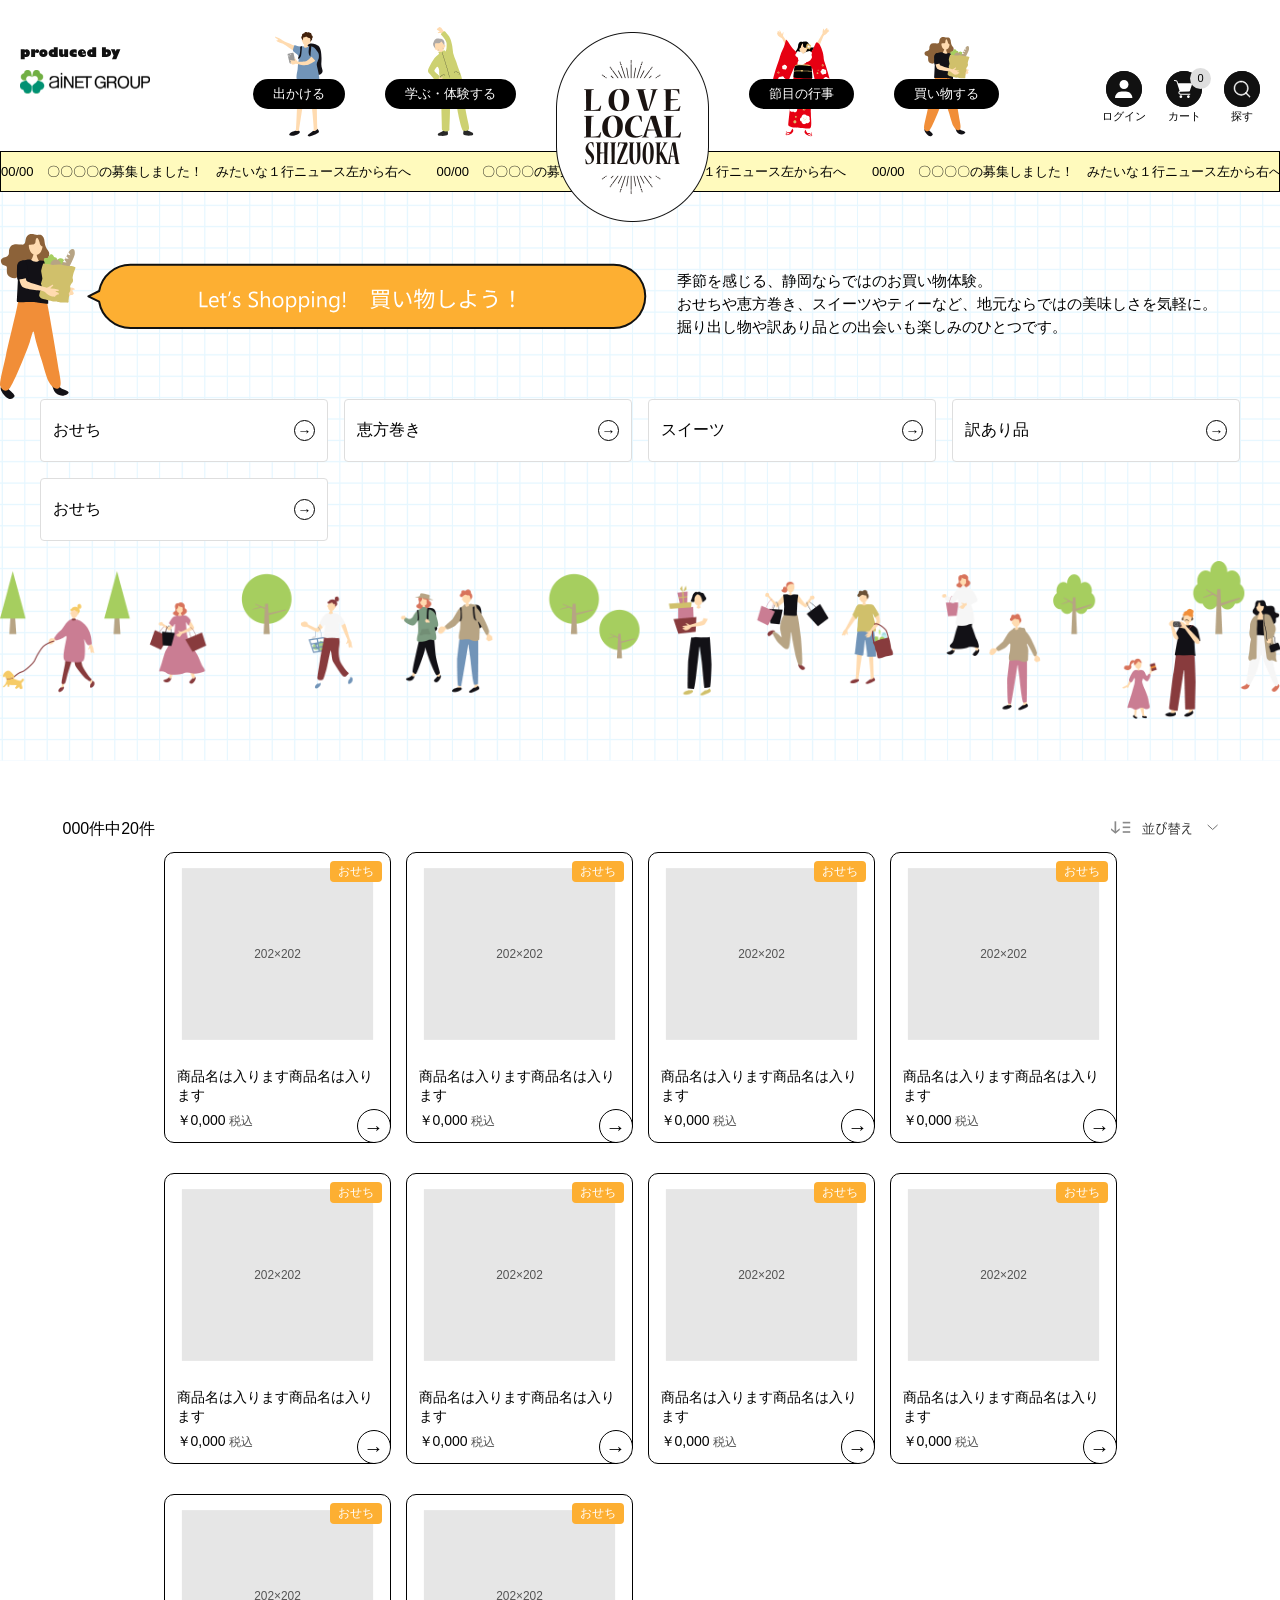
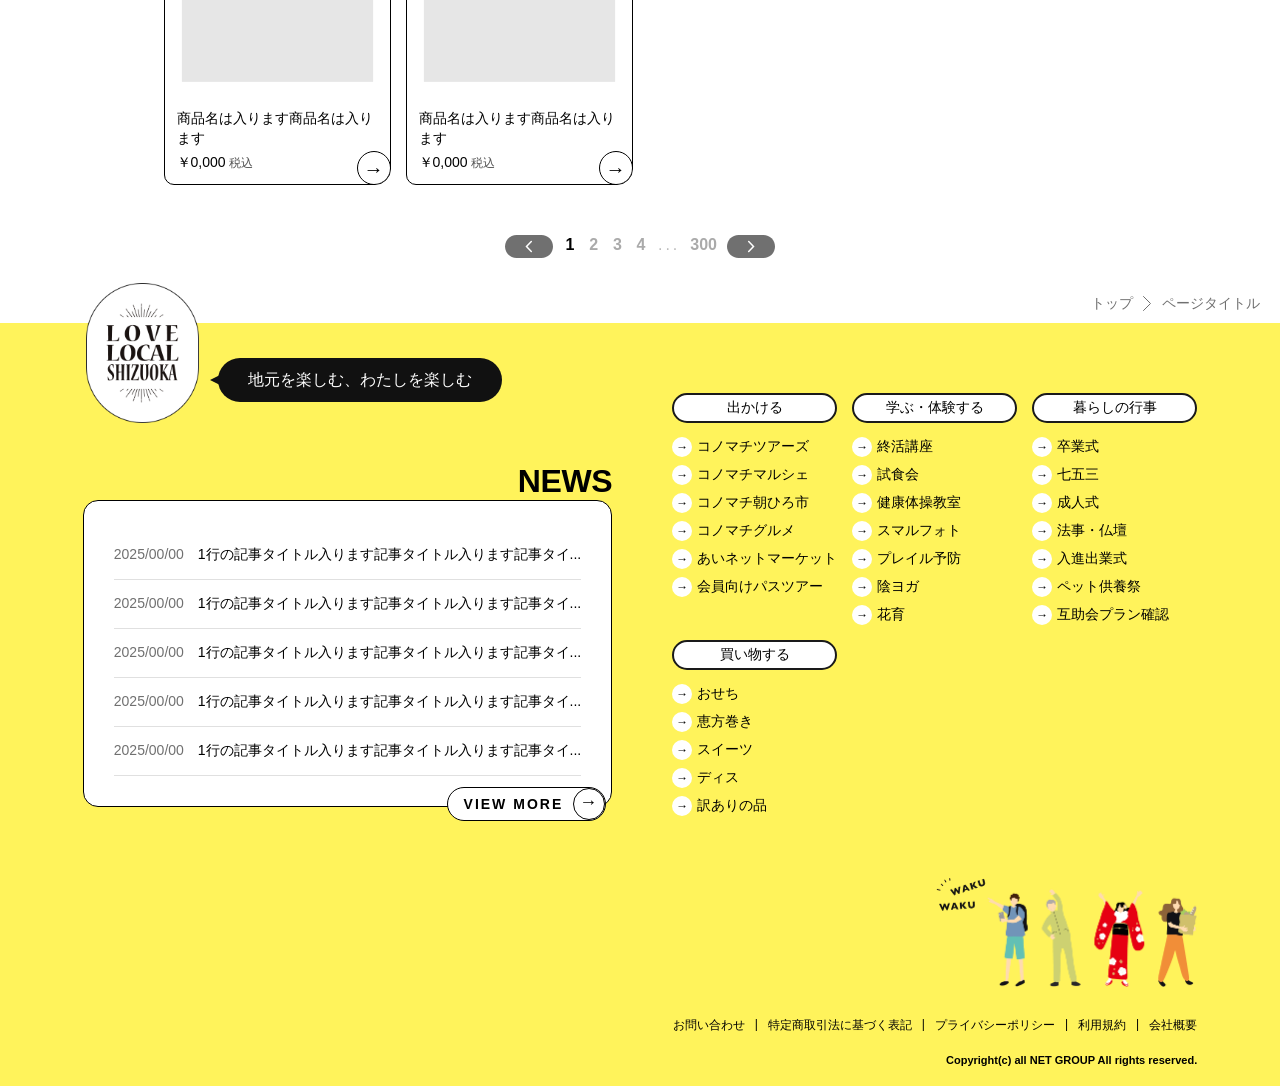
<file: index5.html>
<!DOCTYPE html>
<html lang="ja">

<head>
    <meta charset="UTF-8">
    <meta name="viewport" content="width=device-width, initial-scale=1.0">
    <title>Document</title>
    <link rel="stylesheet" href="style2.css" />
    <link rel="stylesheet" href="style.css" />

    <link
  rel="stylesheet"
  href="https://cdn.jsdelivr.net/npm/swiper@11/swiper-bundle.min.css"
/>
</head>
<body>
  
<header id="header" class="header-1">
    <div class="container">
      <div class="left-section" style="transform: translateY(-28px);">
        <img src="assets/left-logo.svg" alt="">
      </div>
      <!-- center nav -->
      <div class="nav-center">
        <div class="nav-items sm-hide md-hide" style="margin-top: 5px;">
          <img src="assets/header-1st.svg" class="svg-icon" alt="">
          <button class="center-nav-button">
            出かける</button>

          <div class="dropdown-menu">
            <div class="menu-card">

              <div class="main-button">
                <span>出かける</span>
                <div class="arrow-circle-drop">→</div>
              </div>
              <div class="menu-list">
                <li class="menu-item"> <span class="arrow-circle-sub">→</span><span>出かけるー</span> </li>
                <li class="menu-item"> <span class="arrow-circle-sub">→</span><span>コノマチツアーズ</span> </li>
                <li class="menu-item"> <span class="arrow-circle-sub">→</span><span>コノマチツアーズ</span> </li>
                <li class="menu-item"> <span class="arrow-circle-sub">→</span><span>コノマチツアーズ</span> </li>
                <li class="menu-item"> <span class="arrow-circle-sub">→</span><span>コノマチツアーズ</span> </li>
                <li class="menu-item"> <span class="arrow-circle-sub">→</span><span>あいネットマーケット</span> </li>
                <li class="menu-item"> <span class="arrow-circle-sub">→</span><span>会員向けバスツアー</span> </li>
              </div>
            </div>


          </div>
        </div>

        <div class="nav-items sm-hide md-hide">
          <img src="assets/header-2nd.svg" class="svg-icon" alt="">

          <button class="center-nav-button">
            学ぶ・体験する
          </button>
          <div class="dropdown-menu">
            <div class="menu-card">

              <div class="main-button-green">
                <span> 学ぶ・体験する</span>
                <div class="arrow-circle-drop">→</div>
              </div>
              <div class="menu-list">
                <li class="menu-item"> <span class="arrow-circle-sub-green">→</span><span>終活講座</span> </li>
                <li class="menu-item"> <span class="arrow-circle-sub-green">→</span><span>試食会</span> </li>
                <li class="menu-item"> <span class="arrow-circle-sub-green">→</span><span>健康体操教室</span> </li>
                <li class="menu-item"> <span class="arrow-circle-sub-green">→</span><span>スマイルフォト</span> </li>
                <li class="menu-item"> <span class="arrow-circle-sub-green">→</span><span>フレイル予防</span> </li>
                <li class="menu-item"> <span class="arrow-circle-sub-green">→</span><span>顔ヨガ</span> </li>
                <li class="menu-item"> <span class="arrow-circle-sub-green">→</span><span>花育</span> </li>
              </div>
            </div>


          </div>
        </div>

        <div class="center-logo-img">
          <img src="assets/logo.png" width="153px" alt=""
            style="z-index: 10; position: relative; transform: translateY(32px);">
        </div>

        <div class="nav-items sm-hide md-hide">
          <img src="assets/header-3rd.svg" class="svg-icon" alt="">

          <button class="center-nav-button">
            節目の行事
          </button>
          <div class="dropdown-menu">
            <div class="menu-card">

              <div class="main-button-red">
                <span>節目の行事</span>
                <div class="arrow-circle-drop">→</div>
              </div>
              <div class="menu-list">
                <li class="menu-item"> <span class="arrow-circle-sub-red">→</span><span>卒業式</span> </li>
                <li class="menu-item"> <span class="arrow-circle-sub-red">→</span><span>七五三</span> </li>
                <li class="menu-item"> <span class="arrow-circle-sub-red">→</span><span>成人式</span> </li>
                <li class="menu-item"> <span class="arrow-circle-sub-red">→</span><span>法事・仏壇</span> </li>
                <li class="menu-item"> <span class="arrow-circle-sub-red">→</span><span>人形供養祭</span> </li>
                <li class="menu-item"> <span class="arrow-circle-sub-red">→</span><span>ペット供養祭</span> </li>
                <li class="menu-item"> <span class="arrow-circle-sub-red">→</span><span>互助会プラン関連</span> </li>
              </div>
            </div>


          </div>
        </div>
        <div class="nav-items sm-hide md-hide" style="margin-top: 10px;">
          <img src="assets/header-4th.svg" class="svg-icon" alt="">

          <button class="center-nav-button">
            買い物する
          </button>
          <div class="dropdown-menu">
            <div class="menu-card">

              <div class="main-button-orange">
                <span>買い物する</span>
                <div class="arrow-circle-drop">→</div>
              </div>
              <div class="menu-list">
                <li class="menu-item"> <span class="arrow-circle-sub-orange">→</span><span>おせち</span> </li>
                <li class="menu-item"> <span class="arrow-circle-sub-orange">→</span><span>恵方巻き</span> </li>
                <li class="menu-item"> <span class="arrow-circle-sub-orange">→</span><span>スイーツ</span> </li>
                <li class="menu-item"> <span class="arrow-circle-sub-orange">→</span><span>ティー</span> </li>
                <li class="menu-item"> <span class="arrow-circle-sub-orange">→</span><span>訳あり品</span> </li>
              </div>
            </div>
          </div>
        </div>
      </div>

      <div class="right-section">

        <div class="right-actions">
          <img src="assets/profile.svg" class="profile-svg" alt="">
          <span class="right-nav-button sm-hide md-hide">
            ログイン
          </span>
        </div>
        <div style="display: flex; gap:22px;align-items: center;">
          <div class="right-actions" style="position: relative;">
            <div class="cart-0">
              0
            </div>
            <img src="assets/cart.svg" class="cart-svg" alt="">


            <span class="right-nav-button sm-hide md-hide">
              カート
            </span>
          </div>

          <div class="right-actions sm-hide md-hide " id="search-menu">
            <img src="assets/search.svg" alt="">


            <span class="right-nav-button sm-hide md-hide">
              探す
            </span>

          </div>
        </div>

        <div class="lg-hide hamburger" style="margin-left: 6px;">
          <div style="display: block; background: #000; width: 30px; height: 2px;"></div>
          <div style="display: block; background: #000; width: 30px; height: 2px;"></div>
        </div>
      </div>
    </div>
    <div class="marquee-container">
      <div>
        <span
          class="marquee-text">00/00　〇〇〇〇の募集しました！　みたいな１行ニュース左から右へ　　00/00　〇〇〇〇の募集しました！　みたいな１行ニュース左から右へ　　00/00　〇〇〇〇の募集しました！　みたいな１行ニュース左から右へ　00/00　〇〇〇〇の募集しました！　みたいな１行ニュース左から右へ
          00/00　〇〇〇〇の募集しました！　みたいな１行ニュース左から右へ　　00/00　〇〇〇〇の募集しました！　みたいな１行ニュース左から右へ　　00/00　〇〇〇〇の募集しました！　みたいな１行ニュース左から右へ　00/00　〇〇〇〇の募集しました！　みたいな１行ニュース左から右へ</span>
      </div>
    </div>
  </header>
  <div id="search-box-header" class="search-box">


    <div class="search-box-container">

      <img src="assets/Group 141032.svg" alt="">

      <div class="mid-container">

        <div>

          <span>地元を楽しむ</span>
          <img src="assets/mid.svg" alt="" style="margin: 0 22px;">
          <span>わたしを楽しむ</span>
        </div>
        <div class="search-menu-box">
          <input type="text" name="" id="" placeholder="何をお探しですか？">
          <img src="assets/search-box.svg" alt="">
        </div>
        <div>
          <img src="assets/cross.svg" id="cross" alt="">
        </div>
      </div>
      <img src="assets/2.svg" alt="">
    </div>
  </div>

  <header id="header2" style="background-color: #FFF35B; " class="header-2">
    <div class="container-2">

      <div class="left-section">
        <img src="assets/left-logo.svg" alt="">
      </div>
      <!-- center nav -->
      <div class="nav-center">

        <div class="nav-items-2 sm-hide md-hide">
          <img src="assets/header-1st.svg" class="svg-icon" alt="">

          <button class="center-nav-button-2">
            出かける
            <div class="dropdown-menu-2">
              <div class="menu-card">

                <div class="main-button">
                  <span>出かける</span>
                  <div class="arrow-circle-drop" style="padding-bottom: 5px;">→</div>
                </div>
                <div class="menu-list">
                  <li class="menu-item"> <span class="arrow-circle-sub"
                      style="padding-bottom: 5px;">→</span><span>出かけるー</span> </li>
                  <li class="menu-item"> <span class="arrow-circle-sub"
                      style="padding-bottom: 5px;">→</span><span>コノマチツアーズ</span> </li>
                  <li class="menu-item"> <span class="arrow-circle-sub"
                      style="padding-bottom: 5px;">→</span><span>コノマチツアーズ</span> </li>
                  <li class="menu-item"> <span class="arrow-circle-sub"
                      style="padding-bottom: 5px;">→</span><span>コノマチツアーズ</span> </li>
                  <li class="menu-item"> <span class="arrow-circle-sub"
                      style="padding-bottom: 5px;">→</span><span>コノマチツアーズ</span> </li>
                  <li class="menu-item"> <span class="arrow-circle-sub"
                      style="padding-bottom: 5px;">→</span><span>あいネットマーケット</span> </li>
                  <li class="menu-item"> <span class="arrow-circle-sub"
                      style="padding-bottom: 5px;">→</span><span>会員向けバスツアー</span> </li>
                </div>
              </div>


            </div>
          </button>


        </div>

        <div class="nav-items-3 sm-hide md-hide">
          <img src="assets/header-2nd.svg" class="svg-icon" alt="">

          <button class="center-nav-button-2">
            学ぶ・体験する
            <div class="dropdown-menu-2" style="left:365px">
              <div class="menu-card">

                <div class="main-button-green">
                  <span>出かける</span>
                  <div class="arrow-circle-drop" style="padding-bottom: 5px;">→</div>
                </div>
                <div class="menu-list">
                  <li class="menu-item"> <span class="arrow-circle-sub-green"
                      style="padding-bottom: 5px;">→</span><span>終活講座</span> </li>
                  <li class="menu-item"> <span class="arrow-circle-sub-green"
                      style="padding-bottom: 5px;">→</span><span>試食会</span> </li>
                  <li class="menu-item"> <span class="arrow-circle-sub-green"
                      style="padding-bottom: 5px;">→</span><span>健康体操教室</span> </li>
                  <li class="menu-item"> <span class="arrow-circle-sub-green"
                      style="padding-bottom: 5px;">→</span><span>スマイルフォト</span> </li>
                  <li class="menu-item"> <span class="arrow-circle-sub-green"
                      style="padding-bottom: 5px;">→</span><span>フレイル予防</span> </li>
                  <li class="menu-item"> <span class="arrow-circle-sub-green"
                      style="padding-bottom: 5px;">→</span><span>顔ヨガ</span> </li>
                  <li class="menu-item"> <span class="arrow-circle-sub-green"
                      style="padding-bottom: 5px;">→</span><span>花育</span> </li>
                </div>
              </div>


            </div>
          </button>

        </div>

        <div class="center-logo-img">
          <img class="header-2-logo" src="assets/header2-log.png" alt="">
        </div>

        <div class="nav-items-2 sm-hide md-hide">
          <img src="assets/header-3rd.svg" class="svg-icon" alt="">



          <button class="center-nav-button-2">
            節目の行事
            <div class="dropdown-menu-2" style="right: 365px;left: unset;">
              <div class="menu-card">

                <div class="main-button-red">
                  <span>節目の行事</span>
                  <div class="arrow-circle-drop" style="padding-bottom: 5px;">→</div>
                </div>
                <div class="menu-list">
                  <li class="menu-item"> <span class="arrow-circle-sub-red"
                      style="padding-bottom: 5px;">→</span><span>卒業式</span> </li>
                  <li class="menu-item"> <span class="arrow-circle-sub-red"
                      style="padding-bottom: 5px;">→</span><span>七五三</span> </li>
                  <li class="menu-item"> <span class="arrow-circle-sub-red"
                      style="padding-bottom: 5px;">→</span><span>成人式</span> </li>
                  <li class="menu-item"> <span class="arrow-circle-sub-red"
                      style="padding-bottom: 5px;">→</span><span>法事・仏壇</span> </li>
                  <li class="menu-item"> <span class="arrow-circle-sub-red"
                      style="padding-bottom: 5px;">→</span><span>人形供養祭</span> </li>
                  <li class="menu-item"> <span class="arrow-circle-sub-red"
                      style="padding-bottom: 5px;">→</span><span>ペット供養祭</span> </li>
                  <li class="menu-item"> <span class="arrow-circle-sub-red"
                      style="padding-bottom: 5px;">→</span><span>互助会プラン関連</span> </li>
                </div>
              </div>


            </div>
          </button>

        </div>
        <div class="nav-items-3 sm-hide md-hide">
          <img src="assets/header-4th.svg" class="svg-icon" alt="">

          <button class="center-nav-button-2">
            買い物する
            <div class="dropdown-menu-2" style="right: 172px; left: unset;">
              <div class="menu-card">

                <div class="main-button-orange">
                  <span>買い物する</span>
                  <div class="arrow-circle-drop" style="padding-bottom: 5px;">→</div>
                </div>
                <div class="menu-list">
                  <li class="menu-item"> <span class="arrow-circle-sub-orange"
                      style="padding-bottom: 5px;">→</span><span>おせち</span> </li>
                  <li class="menu-item"> <span class="arrow-circle-sub-orange"
                      style="padding-bottom: 5px;">→</span><span>恵方巻き</span> </li>
                  <li class="menu-item"> <span class="arrow-circle-sub-orange"
                      style="padding-bottom: 5px;">→</span><span>スイーツ</span> </li>
                  <li class="menu-item"> <span class="arrow-circle-sub-orange"
                      style="padding-bottom: 5px;">→</span><span>ティー</span> </li>
                  <li class="menu-item"> <span class="arrow-circle-sub-orange"
                      style="padding-bottom: 5px;">→</span><span>訳あり品</span> </li>
                </div>
              </div>


            </div>
          </button>

        </div>
      </div>
      <div class="right-section">
        <div class="right-actions">
          <img src="assets/profile.svg" class="profile-svg" alt="">

          <span class="right-nav-button sm-hide md-hide">
            ログイン
          </span>
        </div>
        <div style="display:flex;gap:22px;">
          <div class="right-actions" style="margin-bottom:3px; position: relative;">
            <div class="cart-0">
              0
            </div>
            <img src="assets/cart.svg" class="cart-svg" alt="">


            <span class="right-nav-button sm-hide md-hide">
              カート
            </span>
          </div>

          <div class="right-actions sm-hide md-hide" id="search-menu-2">
            <img src="assets/search.svg" alt="">

            <span class="right-nav-button sm-hide md-hide">
              探す
            </span>
          </div>
        </div>

        <div class="lg-hide hamburger" style="margin-left: 6px;">
          <div style="display: block; background: #000; width: 30px; height: 2px;"></div>
          <div style="display: block; background: #000; width: 30px; height: 2px;"></div>
        </div>
      </div>
  </header>
  <a id="scrollToTop" style="position:fixed;bottom: 16px; right: 16px;z-index: 9999;transition: all 0.3s ease-in;">
    <img src="assets/scroll top-arrow.svg" alt="">

  </a>
  <!-- off canvas menu -->
  <div class="off-canvas-menu">
    <div class="menu-header" style="display: flex; justify-content:space-between; align-items: center;">
      <div style="display: flex; gap: 20px; align-items: flex-end;">
        <img src="assets/profile.svg" width="46px" height="46px" alt="">

        <div style="position: relative; width: 46px; height: 46px; ">
          <span class="cart-01">0</span>
          <img src="assets/cart.svg" width="46px" height="46px" alt="">

        </div>
      </div>
      <img src="assets/cross.svg" width="29.8px" height="29.8px" id="close" alt="">
    </div>
    <div class="search-menu">
      <input type="text" name="" id="" placeholder="何をお探しですか？">
      <img src="assets/search-box.svg" width="35px" height="35px" alt="">

    </div>

    <div class="list-container">
      <div class="main-button-off" style="margin-top: 40px;background:#66b3f5;">
        <span>出かける</span>
        <svg width="30" height="30" viewBox="0 0 40 40" fill="none" xmlns="http://www.w3.org/2000/svg">
          <path
            d="M20 40C31.0457 40 40 31.0457 40 20C40 8.9543 31.0457 0 20 0C8.9543 0 0 8.9543 0 20C0 31.0457 8.9543 40 20 40Z"
            fill="" />
          <path
            d="M31.2498 19.2909L20.0038 12.4349C19.9141 12.3826 19.8144 12.3497 19.7111 12.3384C19.6079 12.3271 19.5034 12.3376 19.4045 12.3693C19.3056 12.401 19.2144 12.4531 19.137 12.5223C19.0595 12.5915 18.9974 12.6762 18.9548 12.7709C18.8422 12.9777 18.7951 13.2139 18.8195 13.4482C18.844 13.6824 18.9389 13.9037 19.0918 14.0829L23.8268 19.1829H10.4128C10.1724 19.2094 9.95194 19.3288 9.79837 19.5156C9.6448 19.7025 9.57032 19.9419 9.59082 20.1829C9.57006 20.4239 9.64444 20.6635 9.79806 20.8504C9.95168 21.0372 10.1723 21.1566 10.4128 21.1829H23.8238L19.0908 26.2829C18.9378 26.4622 18.8429 26.6837 18.8184 26.9181C18.7939 27.1525 18.8412 27.3888 18.9538 27.5959C19.0171 27.7242 19.1138 27.8331 19.2339 27.9109C19.354 27.9887 19.4928 28.0326 19.6358 28.0379C19.7656 28.0372 19.8927 28.0005 20.0028 27.9319L31.2498 21.0849C31.3906 20.9815 31.505 20.8464 31.5839 20.6906C31.6628 20.5347 31.7039 20.3625 31.7039 20.1879C31.7039 20.0132 31.6628 19.841 31.5839 19.6852C31.505 19.5293 31.3906 19.3943 31.2498 19.2909Z"
            fill="#" />
        </svg>

      </div>
      <div>

        <div class="sub-container">
          <div class="sub-menu-list">
            <li>
              <svg width="30" height="30" class="svg-blue" viewBox="0 0 33 33" fill="none"
                xmlns="http://www.w3.org/2000/svg">
                <path
                  d="M16.5 33C25.6127 33 33 25.6127 33 16.5C33 7.3873 25.6127 0 16.5 0C7.3873 0 0 7.3873 0 16.5C0 25.6127 7.3873 33 16.5 33Z"
                  fill="" />
                <path
                  d="M24.7238 15.263L15.8258 9.83896C15.7548 9.79752 15.6759 9.77147 15.5942 9.76252C15.5125 9.75357 15.4298 9.7619 15.3515 9.78699C15.2732 9.81208 15.2011 9.85335 15.1398 9.90813C15.0785 9.96291 15.0295 10.03 14.9958 10.105C14.9067 10.2686 14.8693 10.4554 14.8886 10.6407C14.9079 10.8261 14.9829 11.0012 15.1038 11.143L18.8498 15.181H8.23879C8.0481 15.2017 7.87312 15.2963 7.75142 15.4446C7.62971 15.5928 7.57096 15.7829 7.58779 15.974C7.57096 16.165 7.62971 16.3551 7.75142 16.5033C7.87312 16.6516 8.0481 16.7462 8.23879 16.767H18.8488L15.1038 20.802C14.9828 20.9439 14.9077 21.1192 14.8885 21.3047C14.8692 21.4902 14.9066 21.6772 14.9958 21.841C15.046 21.9424 15.1227 22.0284 15.2177 22.0898C15.3128 22.1512 15.4227 22.1858 15.5358 22.19C15.6387 22.1894 15.7394 22.1603 15.8268 22.106L24.7268 16.682C24.8382 16.6002 24.9288 16.4934 24.9912 16.3701C25.0537 16.2469 25.0862 16.1106 25.0862 15.9725C25.0862 15.8343 25.0537 15.698 24.9912 15.5748C24.9288 15.4515 24.8382 15.3447 24.7268 15.263"
                  fill="white" />
              </svg>
              <span>コノマチツアーズ</span>
            </li>
            <li><svg width="30" height="30" class="svg-blue" viewBox="0 0 33 33" fill="none"
                xmlns="http://www.w3.org/2000/svg">
                <path
                  d="M16.5 33C25.6127 33 33 25.6127 33 16.5C33 7.3873 25.6127 0 16.5 0C7.3873 0 0 7.3873 0 16.5C0 25.6127 7.3873 33 16.5 33Z"
                  fill="" />
                <path
                  d="M24.7238 15.263L15.8258 9.83896C15.7548 9.79752 15.6759 9.77147 15.5942 9.76252C15.5125 9.75357 15.4298 9.7619 15.3515 9.78699C15.2732 9.81208 15.2011 9.85335 15.1398 9.90813C15.0785 9.96291 15.0295 10.03 14.9958 10.105C14.9067 10.2686 14.8693 10.4554 14.8886 10.6407C14.9079 10.8261 14.9829 11.0012 15.1038 11.143L18.8498 15.181H8.23879C8.0481 15.2017 7.87312 15.2963 7.75142 15.4446C7.62971 15.5928 7.57096 15.7829 7.58779 15.974C7.57096 16.165 7.62971 16.3551 7.75142 16.5033C7.87312 16.6516 8.0481 16.7462 8.23879 16.767H18.8488L15.1038 20.802C14.9828 20.9439 14.9077 21.1192 14.8885 21.3047C14.8692 21.4902 14.9066 21.6772 14.9958 21.841C15.046 21.9424 15.1227 22.0284 15.2177 22.0898C15.3128 22.1512 15.4227 22.1858 15.5358 22.19C15.6387 22.1894 15.7394 22.1603 15.8268 22.106L24.7268 16.682C24.8382 16.6002 24.9288 16.4934 24.9912 16.3701C25.0537 16.2469 25.0862 16.1106 25.0862 15.9725C25.0862 15.8343 25.0537 15.698 24.9912 15.5748C24.9288 15.4515 24.8382 15.3447 24.7268 15.263"
                  fill="white" />
              </svg>
              <span>コノマチマルシェ</span>
            </li>

            <li><svg width="30" height="30" class="svg-blue" viewBox="0 0 33 33" fill="none"
                xmlns="http://www.w3.org/2000/svg">
                <path
                  d="M16.5 33C25.6127 33 33 25.6127 33 16.5C33 7.3873 25.6127 0 16.5 0C7.3873 0 0 7.3873 0 16.5C0 25.6127 7.3873 33 16.5 33Z"
                  fill="" />
                <path
                  d="M24.7238 15.263L15.8258 9.83896C15.7548 9.79752 15.6759 9.77147 15.5942 9.76252C15.5125 9.75357 15.4298 9.7619 15.3515 9.78699C15.2732 9.81208 15.2011 9.85335 15.1398 9.90813C15.0785 9.96291 15.0295 10.03 14.9958 10.105C14.9067 10.2686 14.8693 10.4554 14.8886 10.6407C14.9079 10.8261 14.9829 11.0012 15.1038 11.143L18.8498 15.181H8.23879C8.0481 15.2017 7.87312 15.2963 7.75142 15.4446C7.62971 15.5928 7.57096 15.7829 7.58779 15.974C7.57096 16.165 7.62971 16.3551 7.75142 16.5033C7.87312 16.6516 8.0481 16.7462 8.23879 16.767H18.8488L15.1038 20.802C14.9828 20.9439 14.9077 21.1192 14.8885 21.3047C14.8692 21.4902 14.9066 21.6772 14.9958 21.841C15.046 21.9424 15.1227 22.0284 15.2177 22.0898C15.3128 22.1512 15.4227 22.1858 15.5358 22.19C15.6387 22.1894 15.7394 22.1603 15.8268 22.106L24.7268 16.682C24.8382 16.6002 24.9288 16.4934 24.9912 16.3701C25.0537 16.2469 25.0862 16.1106 25.0862 15.9725C25.0862 15.8343 25.0537 15.698 24.9912 15.5748C24.9288 15.4515 24.8382 15.3447 24.7268 15.263"
                  fill="white" />
              </svg>
              <span>コノマチ朝だけ市</span>
            </li>
            <li><svg width="30" height="30" class="svg-blue" viewBox="0 0 33 33" fill="none"
                xmlns="http://www.w3.org/2000/svg">
                <path
                  d="M16.5 33C25.6127 33 33 25.6127 33 16.5C33 7.3873 25.6127 0 16.5 0C7.3873 0 0 7.3873 0 16.5C0 25.6127 7.3873 33 16.5 33Z"
                  fill="" />
                <path
                  d="M24.7238 15.263L15.8258 9.83896C15.7548 9.79752 15.6759 9.77147 15.5942 9.76252C15.5125 9.75357 15.4298 9.7619 15.3515 9.78699C15.2732 9.81208 15.2011 9.85335 15.1398 9.90813C15.0785 9.96291 15.0295 10.03 14.9958 10.105C14.9067 10.2686 14.8693 10.4554 14.8886 10.6407C14.9079 10.8261 14.9829 11.0012 15.1038 11.143L18.8498 15.181H8.23879C8.0481 15.2017 7.87312 15.2963 7.75142 15.4446C7.62971 15.5928 7.57096 15.7829 7.58779 15.974C7.57096 16.165 7.62971 16.3551 7.75142 16.5033C7.87312 16.6516 8.0481 16.7462 8.23879 16.767H18.8488L15.1038 20.802C14.9828 20.9439 14.9077 21.1192 14.8885 21.3047C14.8692 21.4902 14.9066 21.6772 14.9958 21.841C15.046 21.9424 15.1227 22.0284 15.2177 22.0898C15.3128 22.1512 15.4227 22.1858 15.5358 22.19C15.6387 22.1894 15.7394 22.1603 15.8268 22.106L24.7268 16.682C24.8382 16.6002 24.9288 16.4934 24.9912 16.3701C25.0537 16.2469 25.0862 16.1106 25.0862 15.9725C25.0862 15.8343 25.0537 15.698 24.9912 15.5748C24.9288 15.4515 24.8382 15.3447 24.7268 15.263"
                  fill="white" />
              </svg>
              <span>コノマチグルメ</span>
            </li>
            <li><svg width="30" height="30" class="svg-blue" viewBox="0 0 33 33" fill="none"
                xmlns="http://www.w3.org/2000/svg">
                <path
                  d="M16.5 33C25.6127 33 33 25.6127 33 16.5C33 7.3873 25.6127 0 16.5 0C7.3873 0 0 7.3873 0 16.5C0 25.6127 7.3873 33 16.5 33Z"
                  fill="" />
                <path
                  d="M24.7238 15.263L15.8258 9.83896C15.7548 9.79752 15.6759 9.77147 15.5942 9.76252C15.5125 9.75357 15.4298 9.7619 15.3515 9.78699C15.2732 9.81208 15.2011 9.85335 15.1398 9.90813C15.0785 9.96291 15.0295 10.03 14.9958 10.105C14.9067 10.2686 14.8693 10.4554 14.8886 10.6407C14.9079 10.8261 14.9829 11.0012 15.1038 11.143L18.8498 15.181H8.23879C8.0481 15.2017 7.87312 15.2963 7.75142 15.4446C7.62971 15.5928 7.57096 15.7829 7.58779 15.974C7.57096 16.165 7.62971 16.3551 7.75142 16.5033C7.87312 16.6516 8.0481 16.7462 8.23879 16.767H18.8488L15.1038 20.802C14.9828 20.9439 14.9077 21.1192 14.8885 21.3047C14.8692 21.4902 14.9066 21.6772 14.9958 21.841C15.046 21.9424 15.1227 22.0284 15.2177 22.0898C15.3128 22.1512 15.4227 22.1858 15.5358 22.19C15.6387 22.1894 15.7394 22.1603 15.8268 22.106L24.7268 16.682C24.8382 16.6002 24.9288 16.4934 24.9912 16.3701C25.0537 16.2469 25.0862 16.1106 25.0862 15.9725C25.0862 15.8343 25.0537 15.698 24.9912 15.5748C24.9288 15.4515 24.8382 15.3447 24.7268 15.263"
                  fill="white" />
              </svg>
              <span>あいネットマーケット</span>
            </li>
            <li><svg width="30" height="30" class="svg-blue" viewBox="0 0 33 33" fill="none"
                xmlns="http://www.w3.org/2000/svg">
                <path
                  d="M16.5 33C25.6127 33 33 25.6127 33 16.5C33 7.3873 25.6127 0 16.5 0C7.3873 0 0 7.3873 0 16.5C0 25.6127 7.3873 33 16.5 33Z"
                  fill="" />
                <path
                  d="M24.7238 15.263L15.8258 9.83896C15.7548 9.79752 15.6759 9.77147 15.5942 9.76252C15.5125 9.75357 15.4298 9.7619 15.3515 9.78699C15.2732 9.81208 15.2011 9.85335 15.1398 9.90813C15.0785 9.96291 15.0295 10.03 14.9958 10.105C14.9067 10.2686 14.8693 10.4554 14.8886 10.6407C14.9079 10.8261 14.9829 11.0012 15.1038 11.143L18.8498 15.181H8.23879C8.0481 15.2017 7.87312 15.2963 7.75142 15.4446C7.62971 15.5928 7.57096 15.7829 7.58779 15.974C7.57096 16.165 7.62971 16.3551 7.75142 16.5033C7.87312 16.6516 8.0481 16.7462 8.23879 16.767H18.8488L15.1038 20.802C14.9828 20.9439 14.9077 21.1192 14.8885 21.3047C14.8692 21.4902 14.9066 21.6772 14.9958 21.841C15.046 21.9424 15.1227 22.0284 15.2177 22.0898C15.3128 22.1512 15.4227 22.1858 15.5358 22.19C15.6387 22.1894 15.7394 22.1603 15.8268 22.106L24.7268 16.682C24.8382 16.6002 24.9288 16.4934 24.9912 16.3701C25.0537 16.2469 25.0862 16.1106 25.0862 15.9725C25.0862 15.8343 25.0537 15.698 24.9912 15.5748C24.9288 15.4515 24.8382 15.3447 24.7268 15.263"
                  fill="white" />
              </svg>
              <span>会員向けバスツアー</span>
            </li>
          </div>

          <img src="assets/header-1st.svg" width="92px" height="200px" alt="">
        </div>

      </div>

    </div>
    <div class="list-container">
      <div class="main-button-off" style="margin-top: 40px;background:#B2CB4A;">
        <span>学ぶ・体験する</span>
        <svg width="30" height="30" viewBox="0 0 40 40" fill="none" xmlns="http://www.w3.org/2000/svg">
          <path
            d="M20 40C31.0457 40 40 31.0457 40 20C40 8.9543 31.0457 0 20 0C8.9543 0 0 8.9543 0 20C0 31.0457 8.9543 40 20 40Z"
            fill="" />
          <path
            d="M31.2498 19.2909L20.0038 12.4349C19.9141 12.3826 19.8144 12.3497 19.7111 12.3384C19.6079 12.3271 19.5034 12.3376 19.4045 12.3693C19.3056 12.401 19.2144 12.4531 19.137 12.5223C19.0595 12.5915 18.9974 12.6762 18.9548 12.7709C18.8422 12.9777 18.7951 13.2139 18.8195 13.4482C18.844 13.6824 18.9389 13.9037 19.0918 14.0829L23.8268 19.1829H10.4128C10.1724 19.2094 9.95194 19.3288 9.79837 19.5156C9.6448 19.7025 9.57032 19.9419 9.59082 20.1829C9.57006 20.4239 9.64444 20.6635 9.79806 20.8504C9.95168 21.0372 10.1723 21.1566 10.4128 21.1829H23.8238L19.0908 26.2829C18.9378 26.4622 18.8429 26.6837 18.8184 26.9181C18.7939 27.1525 18.8412 27.3888 18.9538 27.5959C19.0171 27.7242 19.1138 27.8331 19.2339 27.9109C19.354 27.9887 19.4928 28.0326 19.6358 28.0379C19.7656 28.0372 19.8927 28.0005 20.0028 27.9319L31.2498 21.0849C31.3906 20.9815 31.505 20.8464 31.5839 20.6906C31.6628 20.5347 31.7039 20.3625 31.7039 20.1879C31.7039 20.0132 31.6628 19.841 31.5839 19.6852C31.505 19.5293 31.3906 19.3943 31.2498 19.2909Z"
            fill="#" />
        </svg>

      </div>
      <div class="sub-container">


        <div class="sub-menu-list">
          <li><svg width="30" height="30" class="svg-green" viewBox="0 0 33 33" fill="none"
              xmlns="http://www.w3.org/2000/svg">
              <path
                d="M16.5 33C25.6127 33 33 25.6127 33 16.5C33 7.3873 25.6127 0 16.5 0C7.3873 0 0 7.3873 0 16.5C0 25.6127 7.3873 33 16.5 33Z"
                fill="" />
              <path
                d="M24.7238 15.263L15.8258 9.83896C15.7548 9.79752 15.6759 9.77147 15.5942 9.76252C15.5125 9.75357 15.4298 9.7619 15.3515 9.78699C15.2732 9.81208 15.2011 9.85335 15.1398 9.90813C15.0785 9.96291 15.0295 10.03 14.9958 10.105C14.9067 10.2686 14.8693 10.4554 14.8886 10.6407C14.9079 10.8261 14.9829 11.0012 15.1038 11.143L18.8498 15.181H8.23879C8.0481 15.2017 7.87312 15.2963 7.75142 15.4446C7.62971 15.5928 7.57096 15.7829 7.58779 15.974C7.57096 16.165 7.62971 16.3551 7.75142 16.5033C7.87312 16.6516 8.0481 16.7462 8.23879 16.767H18.8488L15.1038 20.802C14.9828 20.9439 14.9077 21.1192 14.8885 21.3047C14.8692 21.4902 14.9066 21.6772 14.9958 21.841C15.046 21.9424 15.1227 22.0284 15.2177 22.0898C15.3128 22.1512 15.4227 22.1858 15.5358 22.19C15.6387 22.1894 15.7394 22.1603 15.8268 22.106L24.7268 16.682C24.8382 16.6002 24.9288 16.4934 24.9912 16.3701C25.0537 16.2469 25.0862 16.1106 25.0862 15.9725C25.0862 15.8343 25.0537 15.698 24.9912 15.5748C24.9288 15.4515 24.8382 15.3447 24.7268 15.263"
                fill="white" />
            </svg>
            <span>終活講座</span>
          </li>
          <li><svg width="30" height="30" class="svg-green" viewBox="0 0 33 33" fill="none"
              xmlns="http://www.w3.org/2000/svg">
              <path
                d="M16.5 33C25.6127 33 33 25.6127 33 16.5C33 7.3873 25.6127 0 16.5 0C7.3873 0 0 7.3873 0 16.5C0 25.6127 7.3873 33 16.5 33Z"
                fill="" />
              <path
                d="M24.7238 15.263L15.8258 9.83896C15.7548 9.79752 15.6759 9.77147 15.5942 9.76252C15.5125 9.75357 15.4298 9.7619 15.3515 9.78699C15.2732 9.81208 15.2011 9.85335 15.1398 9.90813C15.0785 9.96291 15.0295 10.03 14.9958 10.105C14.9067 10.2686 14.8693 10.4554 14.8886 10.6407C14.9079 10.8261 14.9829 11.0012 15.1038 11.143L18.8498 15.181H8.23879C8.0481 15.2017 7.87312 15.2963 7.75142 15.4446C7.62971 15.5928 7.57096 15.7829 7.58779 15.974C7.57096 16.165 7.62971 16.3551 7.75142 16.5033C7.87312 16.6516 8.0481 16.7462 8.23879 16.767H18.8488L15.1038 20.802C14.9828 20.9439 14.9077 21.1192 14.8885 21.3047C14.8692 21.4902 14.9066 21.6772 14.9958 21.841C15.046 21.9424 15.1227 22.0284 15.2177 22.0898C15.3128 22.1512 15.4227 22.1858 15.5358 22.19C15.6387 22.1894 15.7394 22.1603 15.8268 22.106L24.7268 16.682C24.8382 16.6002 24.9288 16.4934 24.9912 16.3701C25.0537 16.2469 25.0862 16.1106 25.0862 15.9725C25.0862 15.8343 25.0537 15.698 24.9912 15.5748C24.9288 15.4515 24.8382 15.3447 24.7268 15.263"
                fill="white" />
            </svg>
            <span>試食会</span>
          </li>

          <li><svg width="30" height="30" class="svg-green" viewBox="0 0 33 33" fill="none"
              xmlns="http://www.w3.org/2000/svg">
              <path
                d="M16.5 33C25.6127 33 33 25.6127 33 16.5C33 7.3873 25.6127 0 16.5 0C7.3873 0 0 7.3873 0 16.5C0 25.6127 7.3873 33 16.5 33Z"
                fill="" />
              <path
                d="M24.7238 15.263L15.8258 9.83896C15.7548 9.79752 15.6759 9.77147 15.5942 9.76252C15.5125 9.75357 15.4298 9.7619 15.3515 9.78699C15.2732 9.81208 15.2011 9.85335 15.1398 9.90813C15.0785 9.96291 15.0295 10.03 14.9958 10.105C14.9067 10.2686 14.8693 10.4554 14.8886 10.6407C14.9079 10.8261 14.9829 11.0012 15.1038 11.143L18.8498 15.181H8.23879C8.0481 15.2017 7.87312 15.2963 7.75142 15.4446C7.62971 15.5928 7.57096 15.7829 7.58779 15.974C7.57096 16.165 7.62971 16.3551 7.75142 16.5033C7.87312 16.6516 8.0481 16.7462 8.23879 16.767H18.8488L15.1038 20.802C14.9828 20.9439 14.9077 21.1192 14.8885 21.3047C14.8692 21.4902 14.9066 21.6772 14.9958 21.841C15.046 21.9424 15.1227 22.0284 15.2177 22.0898C15.3128 22.1512 15.4227 22.1858 15.5358 22.19C15.6387 22.1894 15.7394 22.1603 15.8268 22.106L24.7268 16.682C24.8382 16.6002 24.9288 16.4934 24.9912 16.3701C25.0537 16.2469 25.0862 16.1106 25.0862 15.9725C25.0862 15.8343 25.0537 15.698 24.9912 15.5748C24.9288 15.4515 24.8382 15.3447 24.7268 15.263"
                fill="white" />
            </svg>
            <span>健康体操教室</span>
          </li>
          <li><svg width="30" height="30" class="svg-green" viewBox="0 0 33 33" fill="none"
              xmlns="http://www.w3.org/2000/svg">
              <path
                d="M16.5 33C25.6127 33 33 25.6127 33 16.5C33 7.3873 25.6127 0 16.5 0C7.3873 0 0 7.3873 0 16.5C0 25.6127 7.3873 33 16.5 33Z"
                fill="" />
              <path
                d="M24.7238 15.263L15.8258 9.83896C15.7548 9.79752 15.6759 9.77147 15.5942 9.76252C15.5125 9.75357 15.4298 9.7619 15.3515 9.78699C15.2732 9.81208 15.2011 9.85335 15.1398 9.90813C15.0785 9.96291 15.0295 10.03 14.9958 10.105C14.9067 10.2686 14.8693 10.4554 14.8886 10.6407C14.9079 10.8261 14.9829 11.0012 15.1038 11.143L18.8498 15.181H8.23879C8.0481 15.2017 7.87312 15.2963 7.75142 15.4446C7.62971 15.5928 7.57096 15.7829 7.58779 15.974C7.57096 16.165 7.62971 16.3551 7.75142 16.5033C7.87312 16.6516 8.0481 16.7462 8.23879 16.767H18.8488L15.1038 20.802C14.9828 20.9439 14.9077 21.1192 14.8885 21.3047C14.8692 21.4902 14.9066 21.6772 14.9958 21.841C15.046 21.9424 15.1227 22.0284 15.2177 22.0898C15.3128 22.1512 15.4227 22.1858 15.5358 22.19C15.6387 22.1894 15.7394 22.1603 15.8268 22.106L24.7268 16.682C24.8382 16.6002 24.9288 16.4934 24.9912 16.3701C25.0537 16.2469 25.0862 16.1106 25.0862 15.9725C25.0862 15.8343 25.0537 15.698 24.9912 15.5748C24.9288 15.4515 24.8382 15.3447 24.7268 15.263"
                fill="white" />
            </svg>
            <span>スマイルフォト</span>
          </li>
          <li><svg width="30" height="30" class="svg-green" viewBox="0 0 33 33" fill="none"
              xmlns="http://www.w3.org/2000/svg">
              <path
                d="M16.5 33C25.6127 33 33 25.6127 33 16.5C33 7.3873 25.6127 0 16.5 0C7.3873 0 0 7.3873 0 16.5C0 25.6127 7.3873 33 16.5 33Z"
                fill="" />
              <path
                d="M24.7238 15.263L15.8258 9.83896C15.7548 9.79752 15.6759 9.77147 15.5942 9.76252C15.5125 9.75357 15.4298 9.7619 15.3515 9.78699C15.2732 9.81208 15.2011 9.85335 15.1398 9.90813C15.0785 9.96291 15.0295 10.03 14.9958 10.105C14.9067 10.2686 14.8693 10.4554 14.8886 10.6407C14.9079 10.8261 14.9829 11.0012 15.1038 11.143L18.8498 15.181H8.23879C8.0481 15.2017 7.87312 15.2963 7.75142 15.4446C7.62971 15.5928 7.57096 15.7829 7.58779 15.974C7.57096 16.165 7.62971 16.3551 7.75142 16.5033C7.87312 16.6516 8.0481 16.7462 8.23879 16.767H18.8488L15.1038 20.802C14.9828 20.9439 14.9077 21.1192 14.8885 21.3047C14.8692 21.4902 14.9066 21.6772 14.9958 21.841C15.046 21.9424 15.1227 22.0284 15.2177 22.0898C15.3128 22.1512 15.4227 22.1858 15.5358 22.19C15.6387 22.1894 15.7394 22.1603 15.8268 22.106L24.7268 16.682C24.8382 16.6002 24.9288 16.4934 24.9912 16.3701C25.0537 16.2469 25.0862 16.1106 25.0862 15.9725C25.0862 15.8343 25.0537 15.698 24.9912 15.5748C24.9288 15.4515 24.8382 15.3447 24.7268 15.263"
                fill="white" />
            </svg>
            <span>フレイル予防</span>
          </li>
          <li><svg width="30" height="30" class="svg-green" viewBox="0 0 33 33" fill="none"
              xmlns="http://www.w3.org/2000/svg">
              <path
                d="M16.5 33C25.6127 33 33 25.6127 33 16.5C33 7.3873 25.6127 0 16.5 0C7.3873 0 0 7.3873 0 16.5C0 25.6127 7.3873 33 16.5 33Z"
                fill="" />
              <path
                d="M24.7238 15.263L15.8258 9.83896C15.7548 9.79752 15.6759 9.77147 15.5942 9.76252C15.5125 9.75357 15.4298 9.7619 15.3515 9.78699C15.2732 9.81208 15.2011 9.85335 15.1398 9.90813C15.0785 9.96291 15.0295 10.03 14.9958 10.105C14.9067 10.2686 14.8693 10.4554 14.8886 10.6407C14.9079 10.8261 14.9829 11.0012 15.1038 11.143L18.8498 15.181H8.23879C8.0481 15.2017 7.87312 15.2963 7.75142 15.4446C7.62971 15.5928 7.57096 15.7829 7.58779 15.974C7.57096 16.165 7.62971 16.3551 7.75142 16.5033C7.87312 16.6516 8.0481 16.7462 8.23879 16.767H18.8488L15.1038 20.802C14.9828 20.9439 14.9077 21.1192 14.8885 21.3047C14.8692 21.4902 14.9066 21.6772 14.9958 21.841C15.046 21.9424 15.1227 22.0284 15.2177 22.0898C15.3128 22.1512 15.4227 22.1858 15.5358 22.19C15.6387 22.1894 15.7394 22.1603 15.8268 22.106L24.7268 16.682C24.8382 16.6002 24.9288 16.4934 24.9912 16.3701C25.0537 16.2469 25.0862 16.1106 25.0862 15.9725C25.0862 15.8343 25.0537 15.698 24.9912 15.5748C24.9288 15.4515 24.8382 15.3447 24.7268 15.263"
                fill="white" />
            </svg>
            <span>顔ヨガ</span>
          </li>
          <li><svg width="30" height="30" class="svg-green" viewBox="0 0 33 33" fill="none"
              xmlns="http://www.w3.org/2000/svg">
              <path
                d="M16.5 33C25.6127 33 33 25.6127 33 16.5C33 7.3873 25.6127 0 16.5 0C7.3873 0 0 7.3873 0 16.5C0 25.6127 7.3873 33 16.5 33Z"
                fill="" />
              <path
                d="M24.7238 15.263L15.8258 9.83896C15.7548 9.79752 15.6759 9.77147 15.5942 9.76252C15.5125 9.75357 15.4298 9.7619 15.3515 9.78699C15.2732 9.81208 15.2011 9.85335 15.1398 9.90813C15.0785 9.96291 15.0295 10.03 14.9958 10.105C14.9067 10.2686 14.8693 10.4554 14.8886 10.6407C14.9079 10.8261 14.9829 11.0012 15.1038 11.143L18.8498 15.181H8.23879C8.0481 15.2017 7.87312 15.2963 7.75142 15.4446C7.62971 15.5928 7.57096 15.7829 7.58779 15.974C7.57096 16.165 7.62971 16.3551 7.75142 16.5033C7.87312 16.6516 8.0481 16.7462 8.23879 16.767H18.8488L15.1038 20.802C14.9828 20.9439 14.9077 21.1192 14.8885 21.3047C14.8692 21.4902 14.9066 21.6772 14.9958 21.841C15.046 21.9424 15.1227 22.0284 15.2177 22.0898C15.3128 22.1512 15.4227 22.1858 15.5358 22.19C15.6387 22.1894 15.7394 22.1603 15.8268 22.106L24.7268 16.682C24.8382 16.6002 24.9288 16.4934 24.9912 16.3701C25.0537 16.2469 25.0862 16.1106 25.0862 15.9725C25.0862 15.8343 25.0537 15.698 24.9912 15.5748C24.9288 15.4515 24.8382 15.3447 24.7268 15.263"
                fill="white" />
            </svg>
            <span>花育</span>
          </li>
        </div>
        <img src="assets/header-2nd.svg" width="86px" height="204px" alt="">

      </div>


    </div>
    <div class="list-container">
      <div class="main-button-off" style="margin-top: 40px;background:#F88076;">
        <span>節目の行事</span>
        <svg width="30" height="30" viewBox="0 0 40 40" fill="none" xmlns="http://www.w3.org/2000/svg">
          <path
            d="M20 40C31.0457 40 40 31.0457 40 20C40 8.9543 31.0457 0 20 0C8.9543 0 0 8.9543 0 20C0 31.0457 8.9543 40 20 40Z"
            fill="" />
          <path
            d="M31.2498 19.2909L20.0038 12.4349C19.9141 12.3826 19.8144 12.3497 19.7111 12.3384C19.6079 12.3271 19.5034 12.3376 19.4045 12.3693C19.3056 12.401 19.2144 12.4531 19.137 12.5223C19.0595 12.5915 18.9974 12.6762 18.9548 12.7709C18.8422 12.9777 18.7951 13.2139 18.8195 13.4482C18.844 13.6824 18.9389 13.9037 19.0918 14.0829L23.8268 19.1829H10.4128C10.1724 19.2094 9.95194 19.3288 9.79837 19.5156C9.6448 19.7025 9.57032 19.9419 9.59082 20.1829C9.57006 20.4239 9.64444 20.6635 9.79806 20.8504C9.95168 21.0372 10.1723 21.1566 10.4128 21.1829H23.8238L19.0908 26.2829C18.9378 26.4622 18.8429 26.6837 18.8184 26.9181C18.7939 27.1525 18.8412 27.3888 18.9538 27.5959C19.0171 27.7242 19.1138 27.8331 19.2339 27.9109C19.354 27.9887 19.4928 28.0326 19.6358 28.0379C19.7656 28.0372 19.8927 28.0005 20.0028 27.9319L31.2498 21.0849C31.3906 20.9815 31.505 20.8464 31.5839 20.6906C31.6628 20.5347 31.7039 20.3625 31.7039 20.1879C31.7039 20.0132 31.6628 19.841 31.5839 19.6852C31.505 19.5293 31.3906 19.3943 31.2498 19.2909Z"
            fill="#" />
        </svg>

      </div>
      <div class="sub-container">


        <div class="sub-menu-list">
          <li><svg width="30" height="30" class="svg-red" viewBox="0 0 33 33" fill="none"
              xmlns="http://www.w3.org/2000/svg">
              <path
                d="M16.5 33C25.6127 33 33 25.6127 33 16.5C33 7.3873 25.6127 0 16.5 0C7.3873 0 0 7.3873 0 16.5C0 25.6127 7.3873 33 16.5 33Z"
                fill="" />
              <path
                d="M24.7238 15.263L15.8258 9.83896C15.7548 9.79752 15.6759 9.77147 15.5942 9.76252C15.5125 9.75357 15.4298 9.7619 15.3515 9.78699C15.2732 9.81208 15.2011 9.85335 15.1398 9.90813C15.0785 9.96291 15.0295 10.03 14.9958 10.105C14.9067 10.2686 14.8693 10.4554 14.8886 10.6407C14.9079 10.8261 14.9829 11.0012 15.1038 11.143L18.8498 15.181H8.23879C8.0481 15.2017 7.87312 15.2963 7.75142 15.4446C7.62971 15.5928 7.57096 15.7829 7.58779 15.974C7.57096 16.165 7.62971 16.3551 7.75142 16.5033C7.87312 16.6516 8.0481 16.7462 8.23879 16.767H18.8488L15.1038 20.802C14.9828 20.9439 14.9077 21.1192 14.8885 21.3047C14.8692 21.4902 14.9066 21.6772 14.9958 21.841C15.046 21.9424 15.1227 22.0284 15.2177 22.0898C15.3128 22.1512 15.4227 22.1858 15.5358 22.19C15.6387 22.1894 15.7394 22.1603 15.8268 22.106L24.7268 16.682C24.8382 16.6002 24.9288 16.4934 24.9912 16.3701C25.0537 16.2469 25.0862 16.1106 25.0862 15.9725C25.0862 15.8343 25.0537 15.698 24.9912 15.5748C24.9288 15.4515 24.8382 15.3447 24.7268 15.263"
                fill="white" />
            </svg>
            <span>卒業式</span>
          </li>
          <li><svg width="30" height="30" class="svg-red" viewBox="0 0 33 33" fill="none"
              xmlns="http://www.w3.org/2000/svg">
              <path
                d="M16.5 33C25.6127 33 33 25.6127 33 16.5C33 7.3873 25.6127 0 16.5 0C7.3873 0 0 7.3873 0 16.5C0 25.6127 7.3873 33 16.5 33Z"
                fill="" />
              <path
                d="M24.7238 15.263L15.8258 9.83896C15.7548 9.79752 15.6759 9.77147 15.5942 9.76252C15.5125 9.75357 15.4298 9.7619 15.3515 9.78699C15.2732 9.81208 15.2011 9.85335 15.1398 9.90813C15.0785 9.96291 15.0295 10.03 14.9958 10.105C14.9067 10.2686 14.8693 10.4554 14.8886 10.6407C14.9079 10.8261 14.9829 11.0012 15.1038 11.143L18.8498 15.181H8.23879C8.0481 15.2017 7.87312 15.2963 7.75142 15.4446C7.62971 15.5928 7.57096 15.7829 7.58779 15.974C7.57096 16.165 7.62971 16.3551 7.75142 16.5033C7.87312 16.6516 8.0481 16.7462 8.23879 16.767H18.8488L15.1038 20.802C14.9828 20.9439 14.9077 21.1192 14.8885 21.3047C14.8692 21.4902 14.9066 21.6772 14.9958 21.841C15.046 21.9424 15.1227 22.0284 15.2177 22.0898C15.3128 22.1512 15.4227 22.1858 15.5358 22.19C15.6387 22.1894 15.7394 22.1603 15.8268 22.106L24.7268 16.682C24.8382 16.6002 24.9288 16.4934 24.9912 16.3701C25.0537 16.2469 25.0862 16.1106 25.0862 15.9725C25.0862 15.8343 25.0537 15.698 24.9912 15.5748C24.9288 15.4515 24.8382 15.3447 24.7268 15.263"
                fill="white" />
            </svg>
            <span>七五三</span>
          </li>

          <li><svg width="30" height="30" class="svg-red" viewBox="0 0 33 33" fill="none"
              xmlns="http://www.w3.org/2000/svg">
              <path
                d="M16.5 33C25.6127 33 33 25.6127 33 16.5C33 7.3873 25.6127 0 16.5 0C7.3873 0 0 7.3873 0 16.5C0 25.6127 7.3873 33 16.5 33Z"
                fill="" />
              <path
                d="M24.7238 15.263L15.8258 9.83896C15.7548 9.79752 15.6759 9.77147 15.5942 9.76252C15.5125 9.75357 15.4298 9.7619 15.3515 9.78699C15.2732 9.81208 15.2011 9.85335 15.1398 9.90813C15.0785 9.96291 15.0295 10.03 14.9958 10.105C14.9067 10.2686 14.8693 10.4554 14.8886 10.6407C14.9079 10.8261 14.9829 11.0012 15.1038 11.143L18.8498 15.181H8.23879C8.0481 15.2017 7.87312 15.2963 7.75142 15.4446C7.62971 15.5928 7.57096 15.7829 7.58779 15.974C7.57096 16.165 7.62971 16.3551 7.75142 16.5033C7.87312 16.6516 8.0481 16.7462 8.23879 16.767H18.8488L15.1038 20.802C14.9828 20.9439 14.9077 21.1192 14.8885 21.3047C14.8692 21.4902 14.9066 21.6772 14.9958 21.841C15.046 21.9424 15.1227 22.0284 15.2177 22.0898C15.3128 22.1512 15.4227 22.1858 15.5358 22.19C15.6387 22.1894 15.7394 22.1603 15.8268 22.106L24.7268 16.682C24.8382 16.6002 24.9288 16.4934 24.9912 16.3701C25.0537 16.2469 25.0862 16.1106 25.0862 15.9725C25.0862 15.8343 25.0537 15.698 24.9912 15.5748C24.9288 15.4515 24.8382 15.3447 24.7268 15.263"
                fill="white" />
            </svg>
            <span>成人式</span>
          </li>
          <li><svg width="30" height="30" class="svg-red" viewBox="0 0 33 33" fill="none"
              xmlns="http://www.w3.org/2000/svg">
              <path
                d="M16.5 33C25.6127 33 33 25.6127 33 16.5C33 7.3873 25.6127 0 16.5 0C7.3873 0 0 7.3873 0 16.5C0 25.6127 7.3873 33 16.5 33Z"
                fill="" />
              <path
                d="M24.7238 15.263L15.8258 9.83896C15.7548 9.79752 15.6759 9.77147 15.5942 9.76252C15.5125 9.75357 15.4298 9.7619 15.3515 9.78699C15.2732 9.81208 15.2011 9.85335 15.1398 9.90813C15.0785 9.96291 15.0295 10.03 14.9958 10.105C14.9067 10.2686 14.8693 10.4554 14.8886 10.6407C14.9079 10.8261 14.9829 11.0012 15.1038 11.143L18.8498 15.181H8.23879C8.0481 15.2017 7.87312 15.2963 7.75142 15.4446C7.62971 15.5928 7.57096 15.7829 7.58779 15.974C7.57096 16.165 7.62971 16.3551 7.75142 16.5033C7.87312 16.6516 8.0481 16.7462 8.23879 16.767H18.8488L15.1038 20.802C14.9828 20.9439 14.9077 21.1192 14.8885 21.3047C14.8692 21.4902 14.9066 21.6772 14.9958 21.841C15.046 21.9424 15.1227 22.0284 15.2177 22.0898C15.3128 22.1512 15.4227 22.1858 15.5358 22.19C15.6387 22.1894 15.7394 22.1603 15.8268 22.106L24.7268 16.682C24.8382 16.6002 24.9288 16.4934 24.9912 16.3701C25.0537 16.2469 25.0862 16.1106 25.0862 15.9725C25.0862 15.8343 25.0537 15.698 24.9912 15.5748C24.9288 15.4515 24.8382 15.3447 24.7268 15.263"
                fill="white" />
            </svg>
            <span>法事・仏壇</span>
          </li>
          <li><svg width="30" height="30" class="svg-red" viewBox="0 0 33 33" fill="none"
              xmlns="http://www.w3.org/2000/svg">
              <path
                d="M16.5 33C25.6127 33 33 25.6127 33 16.5C33 7.3873 25.6127 0 16.5 0C7.3873 0 0 7.3873 0 16.5C0 25.6127 7.3873 33 16.5 33Z"
                fill="" />
              <path
                d="M24.7238 15.263L15.8258 9.83896C15.7548 9.79752 15.6759 9.77147 15.5942 9.76252C15.5125 9.75357 15.4298 9.7619 15.3515 9.78699C15.2732 9.81208 15.2011 9.85335 15.1398 9.90813C15.0785 9.96291 15.0295 10.03 14.9958 10.105C14.9067 10.2686 14.8693 10.4554 14.8886 10.6407C14.9079 10.8261 14.9829 11.0012 15.1038 11.143L18.8498 15.181H8.23879C8.0481 15.2017 7.87312 15.2963 7.75142 15.4446C7.62971 15.5928 7.57096 15.7829 7.58779 15.974C7.57096 16.165 7.62971 16.3551 7.75142 16.5033C7.87312 16.6516 8.0481 16.7462 8.23879 16.767H18.8488L15.1038 20.802C14.9828 20.9439 14.9077 21.1192 14.8885 21.3047C14.8692 21.4902 14.9066 21.6772 14.9958 21.841C15.046 21.9424 15.1227 22.0284 15.2177 22.0898C15.3128 22.1512 15.4227 22.1858 15.5358 22.19C15.6387 22.1894 15.7394 22.1603 15.8268 22.106L24.7268 16.682C24.8382 16.6002 24.9288 16.4934 24.9912 16.3701C25.0537 16.2469 25.0862 16.1106 25.0862 15.9725C25.0862 15.8343 25.0537 15.698 24.9912 15.5748C24.9288 15.4515 24.8382 15.3447 24.7268 15.263"
                fill="white" />
            </svg>
            <span>人形供養祭</span>
          </li>
          <li><svg width="30" height="30" class="svg-red" viewBox="0 0 33 33" fill="none"
              xmlns="http://www.w3.org/2000/svg">
              <path
                d="M16.5 33C25.6127 33 33 25.6127 33 16.5C33 7.3873 25.6127 0 16.5 0C7.3873 0 0 7.3873 0 16.5C0 25.6127 7.3873 33 16.5 33Z"
                fill="" />
              <path
                d="M24.7238 15.263L15.8258 9.83896C15.7548 9.79752 15.6759 9.77147 15.5942 9.76252C15.5125 9.75357 15.4298 9.7619 15.3515 9.78699C15.2732 9.81208 15.2011 9.85335 15.1398 9.90813C15.0785 9.96291 15.0295 10.03 14.9958 10.105C14.9067 10.2686 14.8693 10.4554 14.8886 10.6407C14.9079 10.8261 14.9829 11.0012 15.1038 11.143L18.8498 15.181H8.23879C8.0481 15.2017 7.87312 15.2963 7.75142 15.4446C7.62971 15.5928 7.57096 15.7829 7.58779 15.974C7.57096 16.165 7.62971 16.3551 7.75142 16.5033C7.87312 16.6516 8.0481 16.7462 8.23879 16.767H18.8488L15.1038 20.802C14.9828 20.9439 14.9077 21.1192 14.8885 21.3047C14.8692 21.4902 14.9066 21.6772 14.9958 21.841C15.046 21.9424 15.1227 22.0284 15.2177 22.0898C15.3128 22.1512 15.4227 22.1858 15.5358 22.19C15.6387 22.1894 15.7394 22.1603 15.8268 22.106L24.7268 16.682C24.8382 16.6002 24.9288 16.4934 24.9912 16.3701C25.0537 16.2469 25.0862 16.1106 25.0862 15.9725C25.0862 15.8343 25.0537 15.698 24.9912 15.5748C24.9288 15.4515 24.8382 15.3447 24.7268 15.263"
                fill="white" />
            </svg>
            <span>ペット供養祭</span>
          </li>
          <li><svg width="30" height="30" class="svg-red" viewBox="0 0 33 33" fill="none"
              xmlns="http://www.w3.org/2000/svg">
              <path
                d="M16.5 33C25.6127 33 33 25.6127 33 16.5C33 7.3873 25.6127 0 16.5 0C7.3873 0 0 7.3873 0 16.5C0 25.6127 7.3873 33 16.5 33Z"
                fill="" />
              <path
                d="M24.7238 15.263L15.8258 9.83896C15.7548 9.79752 15.6759 9.77147 15.5942 9.76252C15.5125 9.75357 15.4298 9.7619 15.3515 9.78699C15.2732 9.81208 15.2011 9.85335 15.1398 9.90813C15.0785 9.96291 15.0295 10.03 14.9958 10.105C14.9067 10.2686 14.8693 10.4554 14.8886 10.6407C14.9079 10.8261 14.9829 11.0012 15.1038 11.143L18.8498 15.181H8.23879C8.0481 15.2017 7.87312 15.2963 7.75142 15.4446C7.62971 15.5928 7.57096 15.7829 7.58779 15.974C7.57096 16.165 7.62971 16.3551 7.75142 16.5033C7.87312 16.6516 8.0481 16.7462 8.23879 16.767H18.8488L15.1038 20.802C14.9828 20.9439 14.9077 21.1192 14.8885 21.3047C14.8692 21.4902 14.9066 21.6772 14.9958 21.841C15.046 21.9424 15.1227 22.0284 15.2177 22.0898C15.3128 22.1512 15.4227 22.1858 15.5358 22.19C15.6387 22.1894 15.7394 22.1603 15.8268 22.106L24.7268 16.682C24.8382 16.6002 24.9288 16.4934 24.9912 16.3701C25.0537 16.2469 25.0862 16.1106 25.0862 15.9725C25.0862 15.8343 25.0537 15.698 24.9912 15.5748C24.9288 15.4515 24.8382 15.3447 24.7268 15.263"
                fill="white" />
            </svg>
            <span>互助会プラン関連</span>
          </li>
        </div>
        <img src="assets/header-3rd.svg" width="112px" height="203px" alt="">

      </div>




    </div>

    <div class="list-container">
      <div class="main-button-off" style="margin-top: 40px;background:#FDAF32;">
        <span>買い物する</span>
        <svg width="30" height="30" viewBox="0 0 40 40" fill="none" xmlns="http://www.w3.org/2000/svg">
          <path
            d="M20 40C31.0457 40 40 31.0457 40 20C40 8.9543 31.0457 0 20 0C8.9543 0 0 8.9543 0 20C0 31.0457 8.9543 40 20 40Z"
            fill="" />
          <path
            d="M31.2498 19.2909L20.0038 12.4349C19.9141 12.3826 19.8144 12.3497 19.7111 12.3384C19.6079 12.3271 19.5034 12.3376 19.4045 12.3693C19.3056 12.401 19.2144 12.4531 19.137 12.5223C19.0595 12.5915 18.9974 12.6762 18.9548 12.7709C18.8422 12.9777 18.7951 13.2139 18.8195 13.4482C18.844 13.6824 18.9389 13.9037 19.0918 14.0829L23.8268 19.1829H10.4128C10.1724 19.2094 9.95194 19.3288 9.79837 19.5156C9.6448 19.7025 9.57032 19.9419 9.59082 20.1829C9.57006 20.4239 9.64444 20.6635 9.79806 20.8504C9.95168 21.0372 10.1723 21.1566 10.4128 21.1829H23.8238L19.0908 26.2829C18.9378 26.4622 18.8429 26.6837 18.8184 26.9181C18.7939 27.1525 18.8412 27.3888 18.9538 27.5959C19.0171 27.7242 19.1138 27.8331 19.2339 27.9109C19.354 27.9887 19.4928 28.0326 19.6358 28.0379C19.7656 28.0372 19.8927 28.0005 20.0028 27.9319L31.2498 21.0849C31.3906 20.9815 31.505 20.8464 31.5839 20.6906C31.6628 20.5347 31.7039 20.3625 31.7039 20.1879C31.7039 20.0132 31.6628 19.841 31.5839 19.6852C31.505 19.5293 31.3906 19.3943 31.2498 19.2909Z"
            fill="#" />
        </svg>

      </div>
      <div class="sub-container">


        <div class="sub-menu-list">
          <li><svg width="30" height="30" class="svg-orange" viewBox="0 0 33 33" fill="none"
              xmlns="http://www.w3.org/2000/svg">
              <path
                d="M16.5 33C25.6127 33 33 25.6127 33 16.5C33 7.3873 25.6127 0 16.5 0C7.3873 0 0 7.3873 0 16.5C0 25.6127 7.3873 33 16.5 33Z"
                fill="" />
              <path
                d="M24.7238 15.263L15.8258 9.83896C15.7548 9.79752 15.6759 9.77147 15.5942 9.76252C15.5125 9.75357 15.4298 9.7619 15.3515 9.78699C15.2732 9.81208 15.2011 9.85335 15.1398 9.90813C15.0785 9.96291 15.0295 10.03 14.9958 10.105C14.9067 10.2686 14.8693 10.4554 14.8886 10.6407C14.9079 10.8261 14.9829 11.0012 15.1038 11.143L18.8498 15.181H8.23879C8.0481 15.2017 7.87312 15.2963 7.75142 15.4446C7.62971 15.5928 7.57096 15.7829 7.58779 15.974C7.57096 16.165 7.62971 16.3551 7.75142 16.5033C7.87312 16.6516 8.0481 16.7462 8.23879 16.767H18.8488L15.1038 20.802C14.9828 20.9439 14.9077 21.1192 14.8885 21.3047C14.8692 21.4902 14.9066 21.6772 14.9958 21.841C15.046 21.9424 15.1227 22.0284 15.2177 22.0898C15.3128 22.1512 15.4227 22.1858 15.5358 22.19C15.6387 22.1894 15.7394 22.1603 15.8268 22.106L24.7268 16.682C24.8382 16.6002 24.9288 16.4934 24.9912 16.3701C25.0537 16.2469 25.0862 16.1106 25.0862 15.9725C25.0862 15.8343 25.0537 15.698 24.9912 15.5748C24.9288 15.4515 24.8382 15.3447 24.7268 15.263"
                fill="white" />
            </svg>
            <span>おせち</span>
          </li>
          <li><svg width="30" height="30" class="svg-orange" viewBox="0 0 33 33" fill="none"
              xmlns="http://www.w3.org/2000/svg">
              <path
                d="M16.5 33C25.6127 33 33 25.6127 33 16.5C33 7.3873 25.6127 0 16.5 0C7.3873 0 0 7.3873 0 16.5C0 25.6127 7.3873 33 16.5 33Z"
                fill="" />
              <path
                d="M24.7238 15.263L15.8258 9.83896C15.7548 9.79752 15.6759 9.77147 15.5942 9.76252C15.5125 9.75357 15.4298 9.7619 15.3515 9.78699C15.2732 9.81208 15.2011 9.85335 15.1398 9.90813C15.0785 9.96291 15.0295 10.03 14.9958 10.105C14.9067 10.2686 14.8693 10.4554 14.8886 10.6407C14.9079 10.8261 14.9829 11.0012 15.1038 11.143L18.8498 15.181H8.23879C8.0481 15.2017 7.87312 15.2963 7.75142 15.4446C7.62971 15.5928 7.57096 15.7829 7.58779 15.974C7.57096 16.165 7.62971 16.3551 7.75142 16.5033C7.87312 16.6516 8.0481 16.7462 8.23879 16.767H18.8488L15.1038 20.802C14.9828 20.9439 14.9077 21.1192 14.8885 21.3047C14.8692 21.4902 14.9066 21.6772 14.9958 21.841C15.046 21.9424 15.1227 22.0284 15.2177 22.0898C15.3128 22.1512 15.4227 22.1858 15.5358 22.19C15.6387 22.1894 15.7394 22.1603 15.8268 22.106L24.7268 16.682C24.8382 16.6002 24.9288 16.4934 24.9912 16.3701C25.0537 16.2469 25.0862 16.1106 25.0862 15.9725C25.0862 15.8343 25.0537 15.698 24.9912 15.5748C24.9288 15.4515 24.8382 15.3447 24.7268 15.263"
                fill="white" />
            </svg>
            <span>恵方巻き</span>
          </li>

          <li><svg width="30" height="30" class="svg-orange" viewBox="0 0 33 33" fill="none"
              xmlns="http://www.w3.org/2000/svg">
              <path
                d="M16.5 33C25.6127 33 33 25.6127 33 16.5C33 7.3873 25.6127 0 16.5 0C7.3873 0 0 7.3873 0 16.5C0 25.6127 7.3873 33 16.5 33Z"
                fill="" />
              <path
                d="M24.7238 15.263L15.8258 9.83896C15.7548 9.79752 15.6759 9.77147 15.5942 9.76252C15.5125 9.75357 15.4298 9.7619 15.3515 9.78699C15.2732 9.81208 15.2011 9.85335 15.1398 9.90813C15.0785 9.96291 15.0295 10.03 14.9958 10.105C14.9067 10.2686 14.8693 10.4554 14.8886 10.6407C14.9079 10.8261 14.9829 11.0012 15.1038 11.143L18.8498 15.181H8.23879C8.0481 15.2017 7.87312 15.2963 7.75142 15.4446C7.62971 15.5928 7.57096 15.7829 7.58779 15.974C7.57096 16.165 7.62971 16.3551 7.75142 16.5033C7.87312 16.6516 8.0481 16.7462 8.23879 16.767H18.8488L15.1038 20.802C14.9828 20.9439 14.9077 21.1192 14.8885 21.3047C14.8692 21.4902 14.9066 21.6772 14.9958 21.841C15.046 21.9424 15.1227 22.0284 15.2177 22.0898C15.3128 22.1512 15.4227 22.1858 15.5358 22.19C15.6387 22.1894 15.7394 22.1603 15.8268 22.106L24.7268 16.682C24.8382 16.6002 24.9288 16.4934 24.9912 16.3701C25.0537 16.2469 25.0862 16.1106 25.0862 15.9725C25.0862 15.8343 25.0537 15.698 24.9912 15.5748C24.9288 15.4515 24.8382 15.3447 24.7268 15.263"
                fill="white" />
            </svg>
            <span>スイーツ</span>
          </li>
          <li><svg width="30" height="30" class="svg-orange" viewBox="0 0 33 33" fill="none"
              xmlns="http://www.w3.org/2000/svg">
              <path
                d="M16.5 33C25.6127 33 33 25.6127 33 16.5C33 7.3873 25.6127 0 16.5 0C7.3873 0 0 7.3873 0 16.5C0 25.6127 7.3873 33 16.5 33Z"
                fill="" />
              <path
                d="M24.7238 15.263L15.8258 9.83896C15.7548 9.79752 15.6759 9.77147 15.5942 9.76252C15.5125 9.75357 15.4298 9.7619 15.3515 9.78699C15.2732 9.81208 15.2011 9.85335 15.1398 9.90813C15.0785 9.96291 15.0295 10.03 14.9958 10.105C14.9067 10.2686 14.8693 10.4554 14.8886 10.6407C14.9079 10.8261 14.9829 11.0012 15.1038 11.143L18.8498 15.181H8.23879C8.0481 15.2017 7.87312 15.2963 7.75142 15.4446C7.62971 15.5928 7.57096 15.7829 7.58779 15.974C7.57096 16.165 7.62971 16.3551 7.75142 16.5033C7.87312 16.6516 8.0481 16.7462 8.23879 16.767H18.8488L15.1038 20.802C14.9828 20.9439 14.9077 21.1192 14.8885 21.3047C14.8692 21.4902 14.9066 21.6772 14.9958 21.841C15.046 21.9424 15.1227 22.0284 15.2177 22.0898C15.3128 22.1512 15.4227 22.1858 15.5358 22.19C15.6387 22.1894 15.7394 22.1603 15.8268 22.106L24.7268 16.682C24.8382 16.6002 24.9288 16.4934 24.9912 16.3701C25.0537 16.2469 25.0862 16.1106 25.0862 15.9725C25.0862 15.8343 25.0537 15.698 24.9912 15.5748C24.9288 15.4515 24.8382 15.3447 24.7268 15.263"
                fill="white" />
            </svg>
            <span>ティー</span>
          </li>
          <li><svg width="30" height="30" class="svg-orange" viewBox="0 0 33 33" fill="none"
              xmlns="http://www.w3.org/2000/svg">
              <path
                d="M16.5 33C25.6127 33 33 25.6127 33 16.5C33 7.3873 25.6127 0 16.5 0C7.3873 0 0 7.3873 0 16.5C0 25.6127 7.3873 33 16.5 33Z"
                fill="" />
              <path
                d="M24.7238 15.263L15.8258 9.83896C15.7548 9.79752 15.6759 9.77147 15.5942 9.76252C15.5125 9.75357 15.4298 9.7619 15.3515 9.78699C15.2732 9.81208 15.2011 9.85335 15.1398 9.90813C15.0785 9.96291 15.0295 10.03 14.9958 10.105C14.9067 10.2686 14.8693 10.4554 14.8886 10.6407C14.9079 10.8261 14.9829 11.0012 15.1038 11.143L18.8498 15.181H8.23879C8.0481 15.2017 7.87312 15.2963 7.75142 15.4446C7.62971 15.5928 7.57096 15.7829 7.58779 15.974C7.57096 16.165 7.62971 16.3551 7.75142 16.5033C7.87312 16.6516 8.0481 16.7462 8.23879 16.767H18.8488L15.1038 20.802C14.9828 20.9439 14.9077 21.1192 14.8885 21.3047C14.8692 21.4902 14.9066 21.6772 14.9958 21.841C15.046 21.9424 15.1227 22.0284 15.2177 22.0898C15.3128 22.1512 15.4227 22.1858 15.5358 22.19C15.6387 22.1894 15.7394 22.1603 15.8268 22.106L24.7268 16.682C24.8382 16.6002 24.9288 16.4934 24.9912 16.3701C25.0537 16.2469 25.0862 16.1106 25.0862 15.9725C25.0862 15.8343 25.0537 15.698 24.9912 15.5748C24.9288 15.4515 24.8382 15.3447 24.7268 15.263"
                fill="white" />
            </svg>
            <span>訳あり品</span>
          </li>

        </div>
        <img src="assets/header-4th.svg" width="90px" height="195px" alt="">

      </div>





    </div>
  </div>

    <!-- hero-section -->
    <section class="second-page">
        <img src="assets/hero-bg.png" class="grid-bg-2nd-p-2" alt="">

        <div class="container">

            <!-- top-container -->
            <div class="top-container">
  <img src="assets/5-hero-pc.svg" class="sm-hide" alt="">

<img src="assets/5-hero-mob.svg" class="md-hide lg-hide mob-hero-2" alt="">


<div class="para">
    <p>季節を感じる、静岡ならではのお買い物体験。</p>
    <p>おせちや恵方巻き、スイーツやティーなど、地元ならではの美味しさを気軽に。</p>
    <p>掘り出し物や訳あり品との出会いも楽しみのひとつです。</p>
</div>

            </div>

            <!-- screen-container -->
             <div class="page-4-container ">
            <div class="page-4-tab">
                <span>おせち</span>
                 <div class="arrow-screen-page-4 ">→</div>
            </div>
            <div class="page-4-tab">
                <span>恵方巻き</span>
                 <div class="arrow-screen-page-4 ">→</div>
            </div>
            
            <div class="page-4-tab">
                <span>スイーツ</span>
                 <div class="arrow-screen-page-4 ">→</div>
            </div>
            
            <div class="page-4-tab">
                <span>訳あり品</span>
                 <div class="arrow-screen-page-4 ">→</div>
            </div>
            
            <div class="page-4-tab">
                <span>おせち</span>
                 <div class="arrow-screen-page-4 ">→</div>
            </div>
            
        </div>
 
       

       
    </div>  
    <img src="assets/page-2-hero.png" class="bottom-img sm-hide" style="width: 100%;padding-top: 20px;"/> 
    <img src="assets/hero-sec-2-mobile.png" class="bottom-img md-hide lg-hide" style="width: 100%;"/> 
     
    </section>
    
 <div class="ptt" style="display: flex; flex-direction: column; justify-content: center; align-items: center;">
<div style="display: flex; justify-content: space-between; width: 100%;max-width: 1195px;margin:0 auto;  padding: 0px 20px 10px; ">
    <span>000件中20件</span>
    <span><svg width="107" height="19" viewBox="0 0 107 19" fill="none" xmlns="http://www.w3.org/2000/svg">
<path d="M106.311 6.18896L101.641 10.5L96.971 6.18896" stroke="#707070" stroke-linecap="round"/>
<path d="M43.5591 15.2119C43.5591 15.2848 43.5226 15.3213 43.4497 15.3213L41.6519 15.2939H32.9839L31.1929 15.3213C31.12 15.3213 31.0835 15.2848 31.0835 15.2119V14.5762C31.0835 14.5033 31.12 14.4668 31.1929 14.4668L32.9839 14.4941H35.5063V7.55566H33.5308L31.644 7.58301C31.5666 7.58301 31.5278 7.54655 31.5278 7.47363V6.85156C31.5278 6.77865 31.5666 6.74219 31.644 6.74219L33.5308 6.76953H38.1519C38.7033 5.93555 39.1522 5.09473 39.4985 4.24707C39.576 4.04655 39.6375 3.83236 39.6831 3.60449C40.0249 3.69564 40.3143 3.78906 40.5513 3.88477C40.6333 3.91211 40.6743 3.96908 40.6743 4.05566C40.6743 4.09212 40.6333 4.15137 40.5513 4.2334C40.4601 4.31087 40.3667 4.44303 40.271 4.62988C39.9292 5.33626 39.5259 6.04948 39.061 6.76953H41.1528L43.0396 6.74219C43.117 6.74219 43.1558 6.77865 43.1558 6.85156V7.47363C43.1558 7.54655 43.117 7.58301 43.0396 7.58301L41.1528 7.55566H38.9243V14.4941H41.6519L43.4497 14.4668C43.5226 14.4668 43.5591 14.5033 43.5591 14.5762V15.2119ZM38.0698 14.4941V7.55566H36.3472V14.4941H38.0698ZM42.4243 9.34668C42.4243 9.40137 42.3833 9.46973 42.3013 9.55176C42.2511 9.60189 42.1668 9.76595 42.0483 10.0439C41.5243 11.2653 41.0389 12.2269 40.5923 12.9287C40.5103 13.0609 40.4533 13.127 40.4214 13.127C40.4032 13.127 40.328 13.0951 40.1958 13.0312C40.0728 12.972 39.895 12.9196 39.6626 12.874C40.255 11.9854 40.7791 10.9622 41.2349 9.80469C41.367 9.46289 41.4468 9.15983 41.4741 8.89551C41.7886 8.98665 42.0483 9.08008 42.2534 9.17578C42.3674 9.23047 42.4243 9.28743 42.4243 9.34668ZM34.4741 12.5049C34.4832 12.5368 34.4878 12.5596 34.4878 12.5732C34.4878 12.6051 34.4263 12.6484 34.3032 12.7031L33.9136 12.8604C33.8179 12.8923 33.7563 12.9082 33.729 12.9082C33.6971 12.9082 33.6698 12.874 33.647 12.8057C33.2733 11.516 32.8198 10.3766 32.2866 9.3877C32.2684 9.35579 32.2593 9.33073 32.2593 9.3125C32.2593 9.27604 32.3162 9.23503 32.4302 9.18945L32.8062 9.05273C32.8973 9.01172 32.952 8.99121 32.9702 8.99121C33.0021 8.99121 33.0317 9.01628 33.0591 9.06641C33.5786 10.0508 34.0503 11.1969 34.4741 12.5049ZM36.0669 5.79883C36.0851 5.83984 36.0942 5.86947 36.0942 5.8877C36.0942 5.9196 36.0441 5.96061 35.9438 6.01074L35.5474 6.19531C35.4517 6.24089 35.3879 6.26367 35.356 6.26367C35.3195 6.26367 35.2899 6.23633 35.2671 6.18164C34.98 5.46615 34.5562 4.76204 33.9956 4.06934C33.9728 4.03743 33.9614 4.01465 33.9614 4.00098C33.9614 3.97819 34.0138 3.93945 34.1187 3.88477L34.5288 3.68652C34.5972 3.65462 34.6427 3.63867 34.6655 3.63867C34.6929 3.63867 34.7225 3.65918 34.7544 3.7002C35.3195 4.41569 35.757 5.11523 36.0669 5.79883ZM52.7671 3.43359L53.4849 3.15332C53.7537 3.62728 54.0978 4.41797 54.5171 5.52539L53.7651 5.83301C53.4279 4.8304 53.0952 4.0306 52.7671 3.43359ZM54.3257 2.98926L55.0229 2.73633C55.3784 3.32878 55.7088 4.0944 56.0142 5.0332L55.2896 5.32715C54.9933 4.40202 54.672 3.62272 54.3257 2.98926ZM45.4595 6.16797L45.4048 5.24512C47.1001 5.19043 48.4354 5.05827 49.4106 4.84863L49.7866 5.73047C48.7521 6.36849 47.9409 7.25716 47.353 8.39648C46.8016 9.46289 46.5259 10.6182 46.5259 11.8623C46.5259 12.8011 46.7469 13.5143 47.189 14.002C47.5946 14.444 48.1528 14.665 48.8638 14.665C50.0806 14.665 50.9784 14.1364 51.5571 13.0791C52.0402 12.1995 52.2817 10.9964 52.2817 9.46973C52.2817 8.06608 52.0425 6.64193 51.564 5.19727L52.562 4.87598C53.4279 6.93587 54.3918 8.60612 55.4536 9.88672L54.6196 10.5908C53.8358 9.46517 53.2661 8.40104 52.9106 7.39844L52.6987 6.76953L52.6167 6.79688L52.7671 7.43945C53.0086 8.5013 53.1294 9.33757 53.1294 9.94824C53.1294 13.7445 51.744 15.6426 48.9731 15.6426C46.6854 15.6426 45.5415 14.3688 45.5415 11.8213C45.5415 10.6182 45.8104 9.4515 46.3481 8.32129C46.8221 7.33236 47.4419 6.50749 48.2075 5.84668C47.729 5.95605 46.813 6.06315 45.4595 6.16797ZM66.8081 15.8271C66.8081 15.9046 66.7716 15.9434 66.6987 15.9434H66.0767C66.0037 15.9434 65.9673 15.9046 65.9673 15.8271V15.1846H60.2388V15.8818C60.2388 15.9593 60.2023 15.998 60.1294 15.998H59.5142C59.4367 15.998 59.3979 15.9593 59.3979 15.8818L59.4253 13.291V12.0332L59.3979 10.2969C59.3979 10.224 59.4344 10.1875 59.5073 10.1875L61.3735 10.2148H64.8188L66.6987 10.1875C66.7716 10.1875 66.8081 10.224 66.8081 10.2969L66.7808 11.8213V13.25L66.8081 15.8271ZM65.9673 14.4873V12.9834H60.2388V14.4873H65.9673ZM65.9673 12.2998V10.9121H60.2388V12.2998H65.9673ZM69.2964 9.81152C69.1779 9.93001 69.0662 10.0918 68.9614 10.2969C68.8885 10.429 68.827 10.4951 68.7769 10.4951C68.745 10.4951 68.6812 10.4678 68.5854 10.4131C67.3368 9.70215 66.3752 8.7998 65.7007 7.70605C65.3224 8.56738 64.6912 9.29655 63.8071 9.89355C63.7023 9.96647 63.634 10.0029 63.6021 10.0029C63.5656 10.0029 63.5041 9.94824 63.4175 9.83887C63.2899 9.66569 63.1554 9.53353 63.0142 9.44238C63.9894 8.90918 64.6571 8.22786 65.0171 7.39844L63.3491 7.42578C63.2716 7.42578 63.2329 7.38932 63.2329 7.31641V6.82422C63.2329 6.7513 63.2716 6.71484 63.3491 6.71484L65.0171 6.74219H65.2222C65.3179 6.38672 65.3794 5.97656 65.4067 5.51172H65.1538L63.6157 5.53906C63.5382 5.53906 63.4995 5.50033 63.4995 5.42285V4.9375C63.4995 4.86003 63.5382 4.82129 63.6157 4.82129L65.1538 4.84863H65.4341V4.68457C65.4386 4.56608 65.4409 4.44759 65.4409 4.3291C65.4409 3.96452 65.4159 3.65234 65.3657 3.39258C65.6893 3.41081 65.9536 3.43132 66.1587 3.4541C66.2909 3.46777 66.3569 3.50879 66.3569 3.57715C66.3569 3.62272 66.3296 3.71159 66.2749 3.84375C66.2293 3.98503 66.2065 4.21745 66.2065 4.54102V4.84863H67.0269L68.5581 4.82129C68.631 4.82129 68.6675 4.86003 68.6675 4.9375V5.42285C68.6675 5.50033 68.631 5.53906 68.5581 5.53906L67.0269 5.51172H66.1792C66.1473 5.95378 66.0903 6.36393 66.0083 6.74219H67.3413L69.0024 6.71484C69.0799 6.71484 69.1187 6.7513 69.1187 6.82422V7.31641C69.1187 7.38932 69.0799 7.42578 69.0024 7.42578L67.3413 7.39844H66.2612C66.9266 8.36003 67.9383 9.16439 69.2964 9.81152ZM62.7202 7.31641C62.7202 7.38932 62.6815 7.42578 62.604 7.42578L60.9976 7.39844H60.5874C61.0568 8.04557 61.7017 8.58789 62.522 9.02539C62.3898 9.14388 62.2782 9.27832 62.187 9.42871C62.1095 9.56999 62.0435 9.64062 61.9888 9.64062C61.9386 9.64062 61.8748 9.60872 61.7974 9.54492C61.1457 9.08919 60.5942 8.51497 60.1431 7.82227C59.7375 8.82031 58.9536 9.71582 57.7915 10.5088C57.6776 10.5908 57.6024 10.6318 57.5659 10.6318C57.5249 10.6318 57.4634 10.5726 57.3813 10.4541C57.2537 10.2764 57.1193 10.1351 56.978 10.0303C58.2632 9.32389 59.104 8.44661 59.5005 7.39844H58.8237L57.2036 7.42578C57.1261 7.42578 57.0874 7.38932 57.0874 7.31641V6.82422C57.0874 6.7513 57.1261 6.71484 57.2036 6.71484L58.8237 6.74219H59.6919C59.7785 6.36393 59.8354 5.95378 59.8628 5.51172H59.2202L57.7368 5.53906C57.6593 5.53906 57.6206 5.5026 57.6206 5.42969V4.9375C57.6206 4.86003 57.6593 4.82129 57.7368 4.82129L59.2202 4.85547H59.9038V4.68457C59.9084 4.54785 59.9106 4.41797 59.9106 4.29492C59.9106 3.96224 59.8901 3.66374 59.8491 3.39941C60.1453 3.41309 60.4097 3.43132 60.6421 3.4541C60.7834 3.46777 60.854 3.50879 60.854 3.57715C60.854 3.63184 60.8267 3.72526 60.772 3.85742C60.7173 3.97591 60.6854 4.21517 60.6763 4.5752L60.6626 4.85547H60.9429L62.4126 4.82129C62.4855 4.82129 62.522 4.86003 62.522 4.9375V5.42969C62.522 5.5026 62.4855 5.53906 62.4126 5.53906L60.9429 5.51172H60.6353C60.6034 5.95378 60.5464 6.36393 60.4644 6.74219H60.9976L62.604 6.71484C62.6815 6.71484 62.7202 6.7513 62.7202 6.82422V7.31641ZM73.3433 3.64551C74.9474 3.97819 76.6929 4.24935 78.5796 4.45898L78.354 5.40918C76.5675 5.21322 74.813 4.91927 73.0903 4.52734L73.3433 3.64551ZM71.4087 6.94727C73.186 6.89714 75.4396 6.75358 78.1694 6.5166L78.7573 7.25488C78.0965 7.85645 76.939 9.00488 75.2847 10.7002C75.4214 10.6455 75.5718 10.6182 75.7358 10.6182C76.146 10.6182 76.4992 10.8005 76.7954 11.165C77.0597 11.4932 77.2329 11.917 77.3149 12.4365C77.4744 13.4346 77.6362 14.0407 77.8003 14.2549C77.9325 14.4326 78.2013 14.5215 78.6069 14.5215C79.1948 14.5215 79.7645 14.4896 80.3159 14.4258V15.417C79.8556 15.458 79.286 15.4785 78.6069 15.4785C77.7228 15.4785 77.144 15.2757 76.8706 14.8701C76.6792 14.5876 76.5151 13.9769 76.3784 13.0381C76.2918 12.432 76.1779 12.0127 76.0366 11.7803C75.8953 11.5479 75.6925 11.4316 75.4282 11.4316C75.1639 11.4316 74.9451 11.4886 74.772 11.6025C74.6125 11.7074 74.4165 11.9056 74.1841 12.1973C73.5369 13.0039 72.7189 14.1022 71.73 15.4922L70.7935 15.0137C73.0265 11.9831 75.1024 9.46745 77.021 7.4668C75.116 7.66276 73.2681 7.78809 71.4771 7.84277L71.4087 6.94727Z" fill="#333333"/>
<path d="M19.2242 2.80396H11.7222V4.44496H19.2242V2.80396Z" fill="#898989"/>
<path d="M19.2242 7.49292H11.7222V9.13392H19.2242V7.49292Z" fill="#898989"/>
<path d="M19.2242 12.1819H11.7222V13.8229H19.2242V12.1819Z" fill="#898989"/>
<path d="M8.28369 10.8359L4.37569 14.0569L0.468691 10.8359V10.1499L4.37569 13.3709L8.28369 10.1499V10.8359Z" fill="#898989"/>
<path d="M8.75293 9.15601V11.056L4.37693 14.665L-7.05719e-05 11.056V9.15601L4.37693 12.764L8.75293 9.15601Z" fill="#898989"/>
<path d="M5.21406 2.33496H3.53906V12.941H5.21406V2.33496Z" fill="#898989"/>
</svg>
</span>
</div>
<div class="sec-6-grid" style="transform: none;">
        <div class="card-3">
          <div class="badge">おせち</div>
          <div class="image-container">
            202×202

          </div>
          <div class="content">
            <div class="title">商品名は入ります商品名は入ります</div>
            <div class="price">￥0,000 <small>税込</small></div>
          </div>
          <div class="arrow-btn">→</div>
        </div>
        <div class="card-3">
          <div class="badge">おせち</div>
          <div class="image-container">
            202×202

          </div>
          <div class="content">
            <div class="title">商品名は入ります商品名は入ります</div>
            <div class="price">￥0,000 <small>税込</small></div>
          </div>
          <div class="arrow-btn">→</div>
        </div>
        <div class="card-3">
          <div class="badge">おせち</div>
          <div class="image-container">
            202×202

          </div>
          <div class="content">
            <div class="title">商品名は入ります商品名は入ります</div>
            <div class="price">￥0,000 <small>税込</small></div>
          </div>
          <div class="arrow-btn">→</div>
        </div>
        <div class="card-3">
          <div class="badge">おせち</div>
          <div class="image-container">
            202×202

          </div>
          <div class="content">
            <div class="title">商品名は入ります商品名は入ります</div>
            <div class="price">￥0,000 <small>税込</small></div>
          </div>
          <div class="arrow-btn">→</div>
        </div>
        <div class="card-3">
          <div class="badge">おせち</div>
          <div class="image-container">
            202×202

          </div>
          <div class="content">
            <div class="title">商品名は入ります商品名は入ります</div>
            <div class="price">￥0,000 <small>税込</small></div>
          </div>
          <div class="arrow-btn">→</div>
        </div>
        <div class="card-3">
          <div class="badge">おせち</div>
          <div class="image-container">
            202×202

          </div>
          <div class="content">
            <div class="title">商品名は入ります商品名は入ります</div>
            <div class="price">￥0,000 <small>税込</small></div>
          </div>
          <div class="arrow-btn">→</div>
        </div>
        <div class="card-3">
          <div class="badge">おせち</div>
          <div class="image-container">
            202×202

          </div>
          <div class="content">
            <div class="title">商品名は入ります商品名は入ります</div>
            <div class="price">￥0,000 <small>税込</small></div>
          </div>
          <div class="arrow-btn">→</div>
        </div>
        <div class="card-3">
          <div class="badge">おせち</div>
          <div class="image-container">
            202×202

          </div>
          <div class="content">
            <div class="title">商品名は入ります商品名は入ります</div>
            <div class="price">￥0,000 <small>税込</small></div>
          </div>
          <div class="arrow-btn">→</div>
        </div>
        <div class="card-3">
          <div class="badge">おせち</div>
          <div class="image-container">
            202×202

          </div>
          <div class="content">
            <div class="title">商品名は入ります商品名は入ります</div>
            <div class="price">￥0,000 <small>税込</small></div>
          </div>
          <div class="arrow-btn">→</div>
        </div>
        <div class="card-3">
          <div class="badge">おせち</div>
          <div class="image-container">
            202×202

          </div>
          <div class="content">
            <div class="title">商品名は入ります商品名は入ります</div>
            <div class="price">￥0,000 <small>税込</small></div>
          </div>
          <div class="arrow-btn">→</div>
        </div>

      </div>
      
 </div>
   <div class="pagination">
    <div class=""><svg width="48" height="23" viewBox="0 0 48 23" fill="none" xmlns="http://www.w3.org/2000/svg" style="margin-top: 6px;">
<path d="M36.5 0H11.5C5.14873 0 0 5.14873 0 11.5C0 17.8513 5.14873 23 11.5 23H36.5C42.8513 23 48 17.8513 48 11.5C48 5.14873 42.8513 0 36.5 0Z" fill="#707070"/>
<path d="M26.3 16.52L21.5 11.457L26.3 6.50002" stroke="white" stroke-width="1.5" stroke-linecap="round"/>
</svg>

</div>
    <div class="page active">1</div>
    <div class="page">2</div>
    <div class="page">3</div>
    <div class="page">4</div>
    <div class="dots">...</div>
    <div class="page">300</div>
    <div class=""><svg width="48" height="23" viewBox="0 0 48 23" fill="none" xmlns="http://www.w3.org/2000/svg" style="margin-top: 6px;">
<path d="M36.5 0H11.5C5.14873 0 0 5.14873 0 11.5C0 17.8513 5.14873 23 11.5 23H36.5C42.8513 23 48 17.8513 48 11.5C48 5.14873 42.8513 0 36.5 0Z" fill="#707070"/>
<path d="M21.7002 16.52L26.5002 11.457L21.7002 6.50002" stroke="white" stroke-width="1.5" stroke-linecap="round"/>
</svg>

</div>
  </div>

  <div class="bread-crumb"><span>トップ</span>  <svg width="9" height="16" viewBox="0 0 9 16" fill="none" xmlns="http://www.w3.org/2000/svg">
<path d="M0.5 0.5L7.51001 7.51001L0.5 14.52" stroke="#707070" stroke-linecap="round" stroke-linejoin="round"/>
</svg>
<span>ページタイトル</span>
</div>
   <footer class="footer">
    <div class="container">
      <div class="footer-row">
        <div class="header">
          <div class="logo">
            <img src="assets/logo.png" width="113px" style="transform: translateY(-50px);">
          </div>
          <div class="svgss">
           <div class="bubble">地元を楽しむ、わたしを楽しむ</div>
          </div>

        </div>
        <div class="news-section">
          <h2 class="news-title">NEWS</h2>
          <div class="news-list">
            <div class="news-item">
              <span class="news-date">2025/00/00</span>
              <span>1行の記事タイトル入ります記事タイトル入ります記事タイ...</span>
            </div>
            <div class="news-item">
              <span class="news-date">2025/00/00</span>
              <span>1行の記事タイトル入ります記事タイトル入ります記事タイ...</span>
            </div>
            <div class="news-item">
              <span class="news-date">2025/00/00</span>
              <span>1行の記事タイトル入ります記事タイトル入ります記事タイ...</span>
            </div>
            <div class="news-item">
              <span class="news-date">2025/00/00</span>
              <span>1行の記事タイトル入ります記事タイトル入ります記事タイ...</span>
            </div>
            <div class="news-item">
              <span class="news-date">2025/00/00</span>
              <span>1行の記事タイトル入ります記事タイトル入ります記事タイ...</span>
            </div>
            <button class="view-more-btn-foot">
              <span>VIEW MORE</span>
              <div class="arrow-circle">→</div>
            </button>
          </div>

        </div>
      </div>


      <div class="main-content">


        <div class="sidebar">
          <div class="action-buttons">




          </div>

          <div class="categories">

            <div class="category-column">
              <button class="action-btn"><span>出かける</span>
                <div class="arrow-circle-footer lg-hide">→</div>
              </button>
              <div class="category-item">コノマチツアーズ</div>
              <div class="category-item">コノマチマルシェ</div>
              <div class="category-item">コノマチ朝ひろ市</div>
              <div class="category-item">コノマチグルメ</div>
              <div class="category-item">あいネットマーケット</div>
              <div class="category-item">会員向けパスツアー</div>
            </div>
            <div class="category-column">
              <button class="action-btn"><span>学ぶ・体験する</span>
                <div class="arrow-circle-footer lg-hide">→</div>
              </button>
              <div class="category-item">終活講座</div>
              <div class="category-item">試食会</div>
              <div class="category-item">健康体操教室</div>
              <div class="category-item">スマルフォト</div>
              <div class="category-item">プレイル予防</div>
              <div class="category-item">陰ヨガ</div>
              <div class="category-item">花育</div>
            </div>
            <div class="category-column">
              <button class="action-btn"><span>暮らしの行事 </span>
                <div class="arrow-circle-footer lg-hide">→</div>
              </button>
              <div class="category-item">卒業式</div>
              <div class="category-item">七五三</div>
              <div class="category-item">成人式</div>
              <div class="category-item">法事・仏壇</div>
              <div class="category-item">入進出業式</div>
              <div class="category-item">ペット供養祭</div>
              <div class="category-item">互助会プラン確認</div>
            </div>
            <div class="category-column">
              <button class="action-btn"><span>買い物する </span>
                <div class="arrow-circle-footer lg-hide">→</div>
              </button>
              <div class="category-item">おせち</div>
              <div class="category-item">恵方巻き</div>
              <div class="category-item">スイーツ</div>
              <div class="category-item">ディス</div>
              <div class="category-item">訳ありの品</div>
            </div>
          </div>
          <div class="bottom-container">
            <div class="footer-links lg-hide">
              <a href="#">お問い合わせ</a>

              <a href="#">特定商取引法に基づく表記</a>

              <a href="#">プライバシーポリシー</a>

              <a href="#">利用規約</a>

              <a href="#">会社概要</a>
            </div>
            <div>
              <div class="mascots">
                <img src="assets/footer-img.png" width="261px" alt="">
              </div>

              <div class="footer-links sm-hide md-hide">
                <a href="#">お問い合わせ</a>
                <span>|</span>
                <a href="#">特定商取引法に基づく表記</a>
                <span>|</span>
                <a href="#">プライバシーポリシー</a>
                <span>|</span>
                <a href="#">利用規約</a>
                <span>|</span>
                <a href="#">会社概要</a>
              </div>

              <div class="copyright sm-hide">
                Copyright(c) all NET GROUP All rights reserved.
              </div>
            </div>

          </div>

<div class="copyright md-hide lg-hide">
                Copyright(c) all NET GROUP All rights reserved.
              </div>
        </div>
      </div>
    </div>
  </footer>
      <script src="app.js"></script>
    
</body>

</html>
</file>
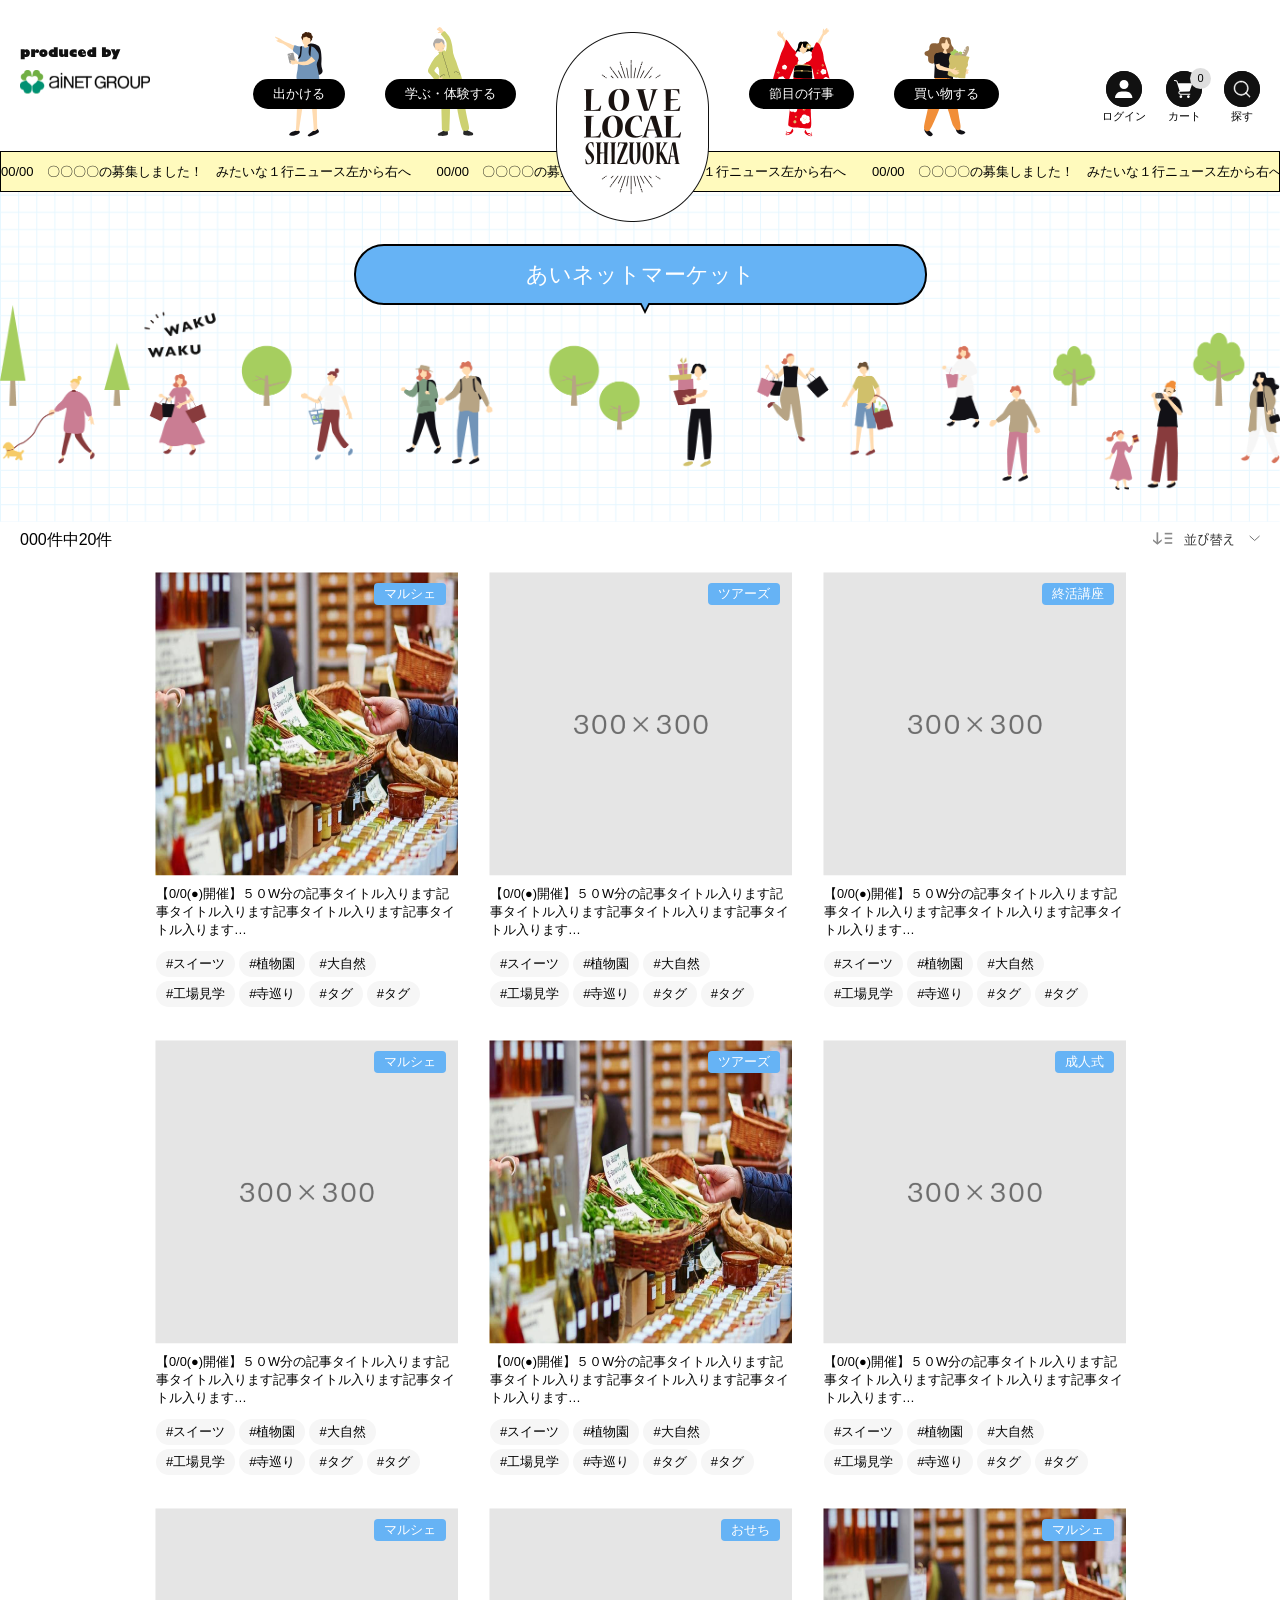
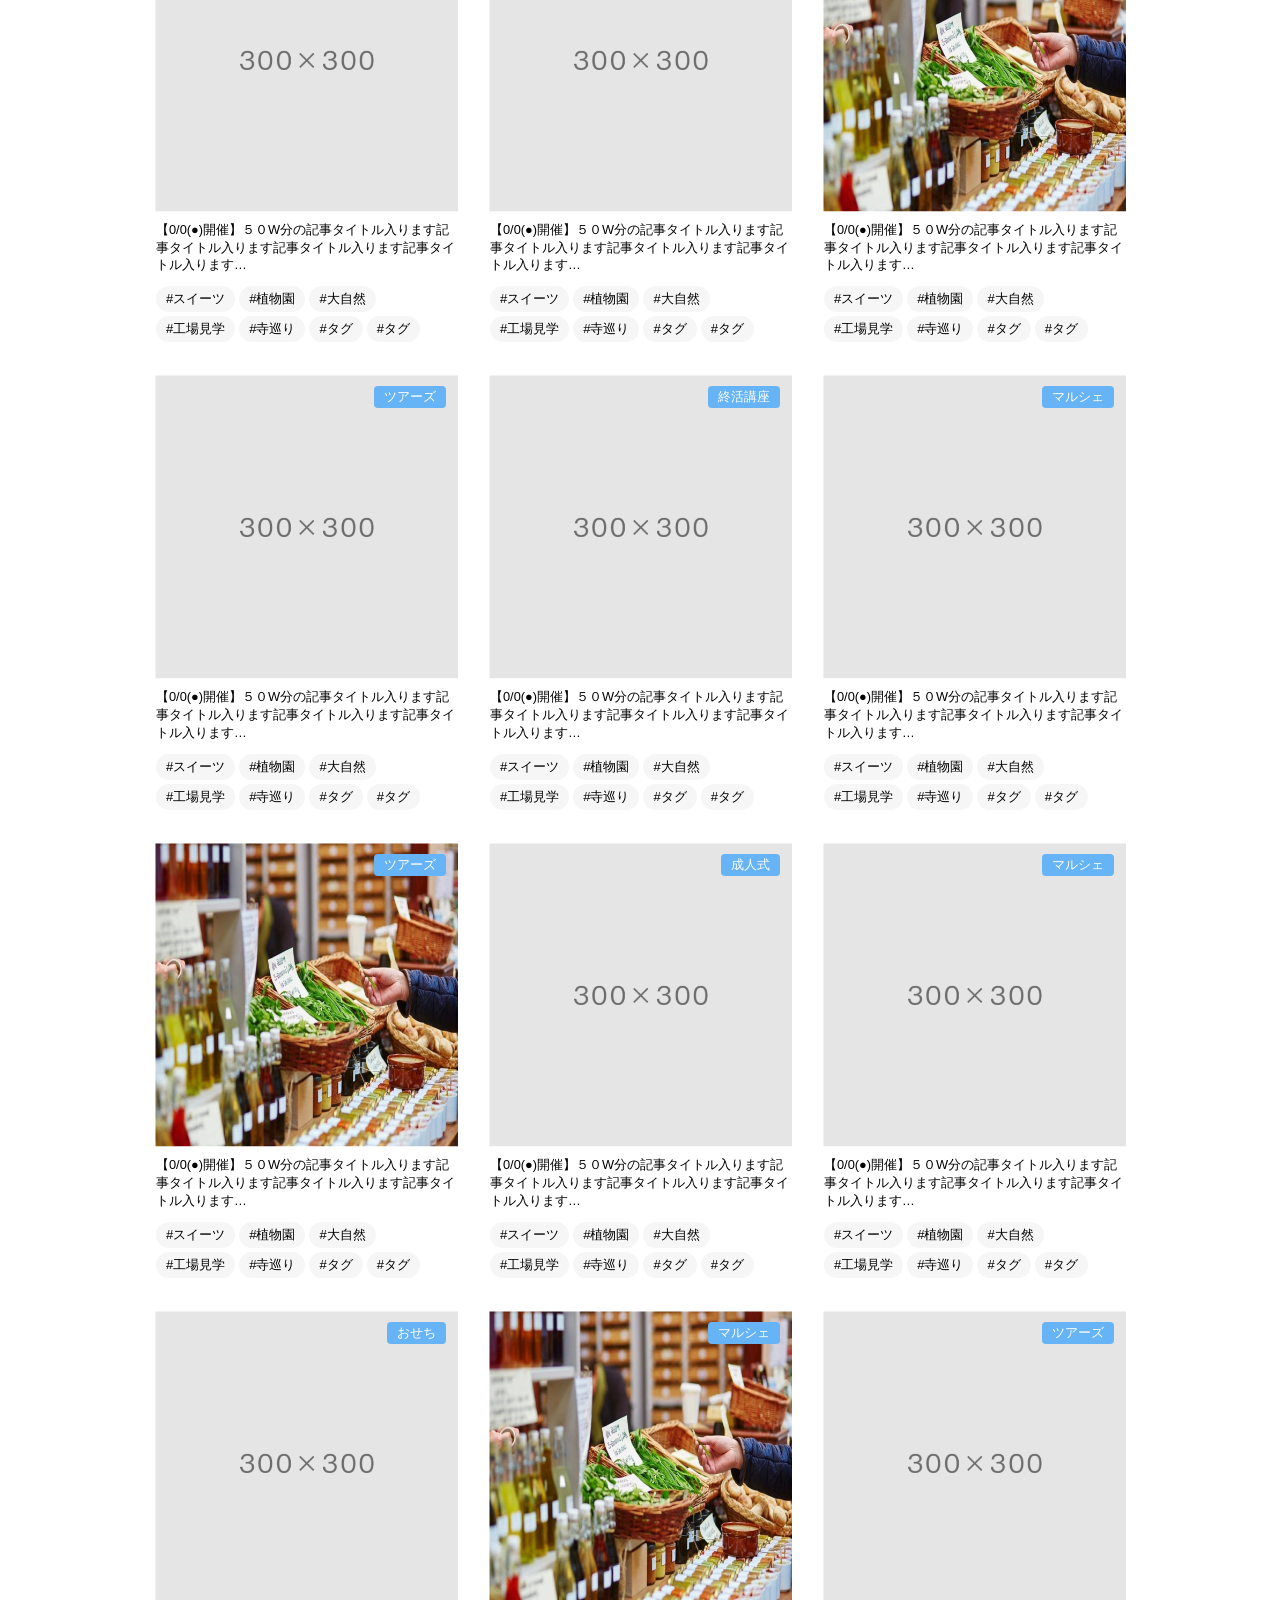
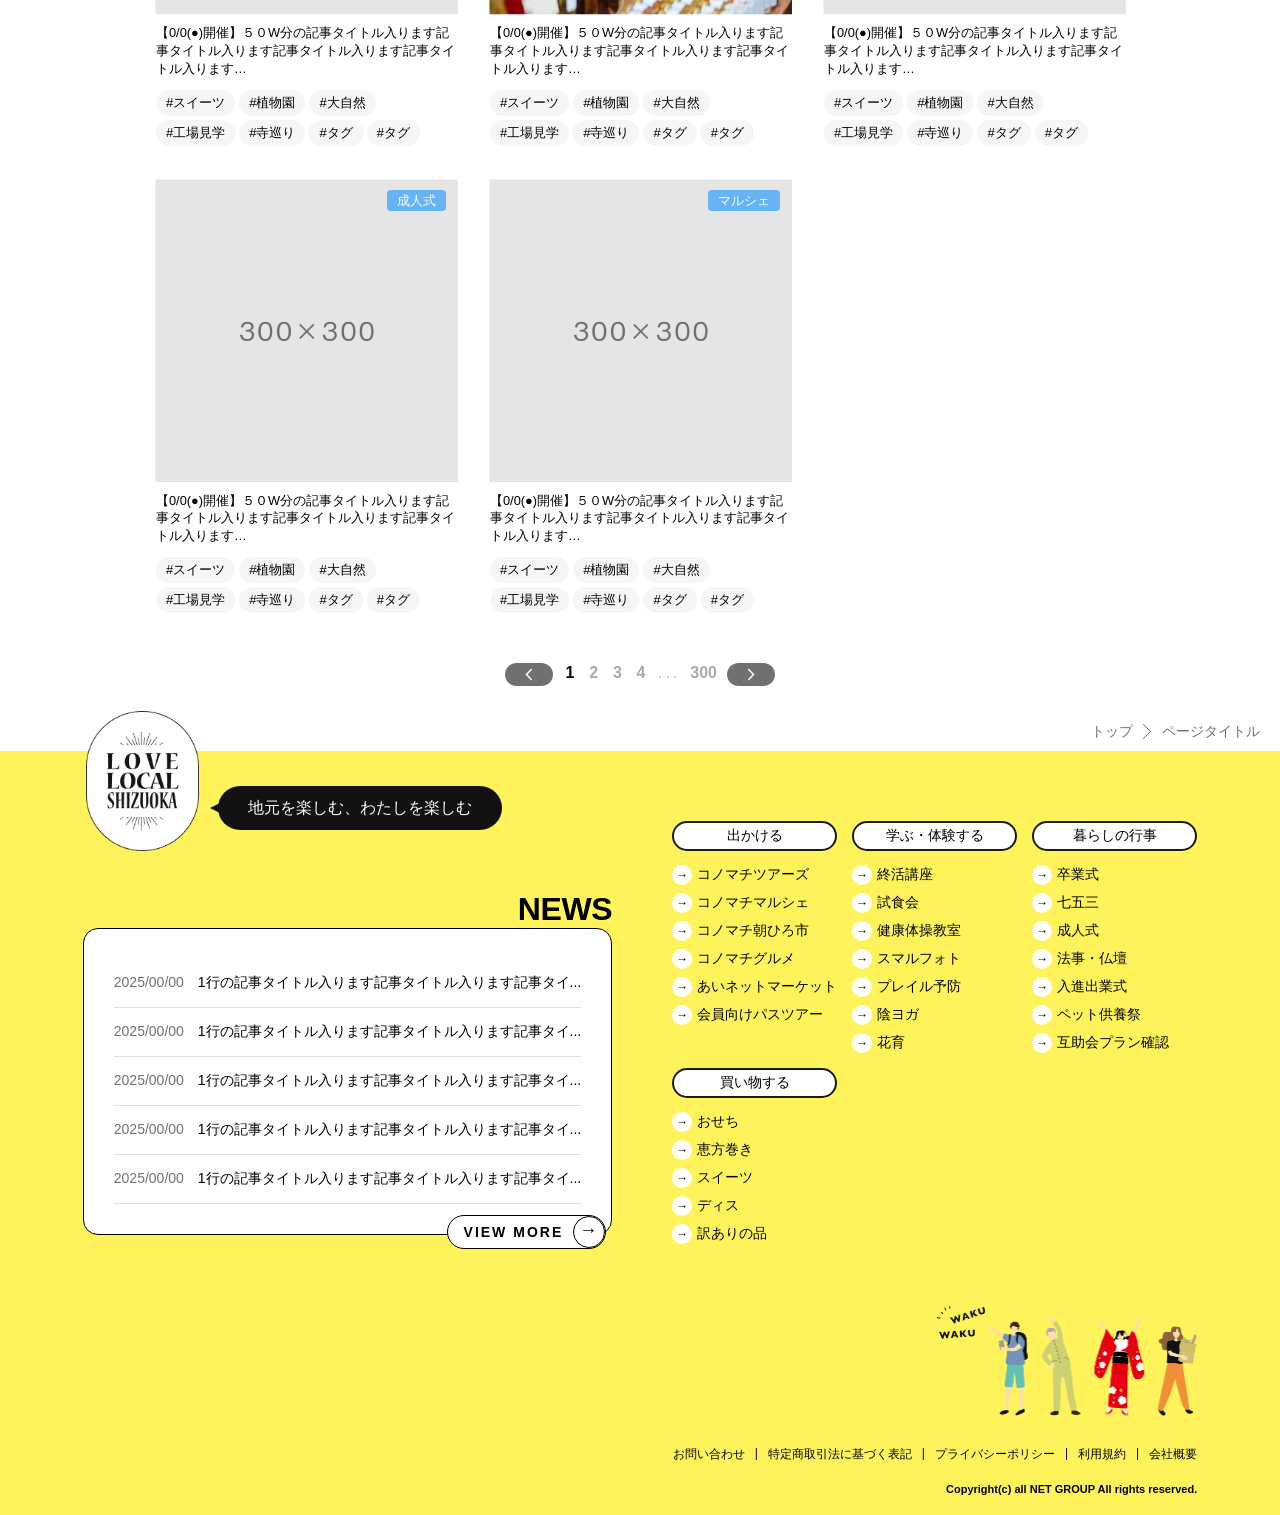
<file: index6.html>
<!DOCTYPE html>
<html lang="ja">

<head>
    <meta charset="UTF-8">
    <meta name="viewport" content="width=device-width, initial-scale=1.0">
    <title>Document</title>
    <link rel="stylesheet" href="style2.css" />
    <link rel="stylesheet" href="style.css" />

    <link
  rel="stylesheet"
  href="https://cdn.jsdelivr.net/npm/swiper@11/swiper-bundle.min.css"
/>
</head>
<body>
    <header id="header" class="header-1">
    <div class="container">
      <div class="left-section" style="transform: translateY(-28px);">
        <img src="assets/left-logo.svg" alt="">
      </div>
      <!-- center nav -->
      <div class="nav-center">
        <div class="nav-items sm-hide md-hide" style="margin-top: 5px;">
          <img src="assets/header-1st.svg" class="svg-icon" alt="">
          <button class="center-nav-button">
            出かける</button>

          <div class="dropdown-menu">
            <div class="menu-card">

              <div class="main-button">
                <span>出かける</span>
                <div class="arrow-circle-drop">→</div>
              </div>
              <div class="menu-list">
                <li class="menu-item"> <span class="arrow-circle-sub">→</span><span>出かけるー</span> </li>
                <li class="menu-item"> <span class="arrow-circle-sub">→</span><span>コノマチツアーズ</span> </li>
                <li class="menu-item"> <span class="arrow-circle-sub">→</span><span>コノマチツアーズ</span> </li>
                <li class="menu-item"> <span class="arrow-circle-sub">→</span><span>コノマチツアーズ</span> </li>
                <li class="menu-item"> <span class="arrow-circle-sub">→</span><span>コノマチツアーズ</span> </li>
                <li class="menu-item"> <span class="arrow-circle-sub">→</span><span>あいネットマーケット</span> </li>
                <li class="menu-item"> <span class="arrow-circle-sub">→</span><span>会員向けバスツアー</span> </li>
              </div>
            </div>


          </div>
        </div>

        <div class="nav-items sm-hide md-hide">
          <img src="assets/header-2nd.svg" class="svg-icon" alt="">

          <button class="center-nav-button">
            学ぶ・体験する
          </button>
          <div class="dropdown-menu">
            <div class="menu-card">

              <div class="main-button-green">
                <span> 学ぶ・体験する</span>
                <div class="arrow-circle-drop">→</div>
              </div>
              <div class="menu-list">
                <li class="menu-item"> <span class="arrow-circle-sub-green">→</span><span>終活講座</span> </li>
                <li class="menu-item"> <span class="arrow-circle-sub-green">→</span><span>試食会</span> </li>
                <li class="menu-item"> <span class="arrow-circle-sub-green">→</span><span>健康体操教室</span> </li>
                <li class="menu-item"> <span class="arrow-circle-sub-green">→</span><span>スマイルフォト</span> </li>
                <li class="menu-item"> <span class="arrow-circle-sub-green">→</span><span>フレイル予防</span> </li>
                <li class="menu-item"> <span class="arrow-circle-sub-green">→</span><span>顔ヨガ</span> </li>
                <li class="menu-item"> <span class="arrow-circle-sub-green">→</span><span>花育</span> </li>
              </div>
            </div>


          </div>
        </div>

        <div class="center-logo-img">
          <img src="assets/logo.png" width="153px" alt=""
            style="z-index: 10; position: relative; transform: translateY(32px);">
        </div>

        <div class="nav-items sm-hide md-hide">
          <img src="assets/header-3rd.svg" class="svg-icon" alt="">

          <button class="center-nav-button">
            節目の行事
          </button>
          <div class="dropdown-menu">
            <div class="menu-card">

              <div class="main-button-red">
                <span>節目の行事</span>
                <div class="arrow-circle-drop">→</div>
              </div>
              <div class="menu-list">
                <li class="menu-item"> <span class="arrow-circle-sub-red">→</span><span>卒業式</span> </li>
                <li class="menu-item"> <span class="arrow-circle-sub-red">→</span><span>七五三</span> </li>
                <li class="menu-item"> <span class="arrow-circle-sub-red">→</span><span>成人式</span> </li>
                <li class="menu-item"> <span class="arrow-circle-sub-red">→</span><span>法事・仏壇</span> </li>
                <li class="menu-item"> <span class="arrow-circle-sub-red">→</span><span>人形供養祭</span> </li>
                <li class="menu-item"> <span class="arrow-circle-sub-red">→</span><span>ペット供養祭</span> </li>
                <li class="menu-item"> <span class="arrow-circle-sub-red">→</span><span>互助会プラン関連</span> </li>
              </div>
            </div>


          </div>
        </div>
        <div class="nav-items sm-hide md-hide" style="margin-top: 10px;">
          <img src="assets/header-4th.svg" class="svg-icon" alt="">

          <button class="center-nav-button">
            買い物する
          </button>
          <div class="dropdown-menu">
            <div class="menu-card">

              <div class="main-button-orange">
                <span>買い物する</span>
                <div class="arrow-circle-drop">→</div>
              </div>
              <div class="menu-list">
                <li class="menu-item"> <span class="arrow-circle-sub-orange">→</span><span>おせち</span> </li>
                <li class="menu-item"> <span class="arrow-circle-sub-orange">→</span><span>恵方巻き</span> </li>
                <li class="menu-item"> <span class="arrow-circle-sub-orange">→</span><span>スイーツ</span> </li>
                <li class="menu-item"> <span class="arrow-circle-sub-orange">→</span><span>ティー</span> </li>
                <li class="menu-item"> <span class="arrow-circle-sub-orange">→</span><span>訳あり品</span> </li>
              </div>
            </div>
          </div>
        </div>
      </div>

      <div class="right-section">

        <div class="right-actions">
          <img src="assets/profile.svg" class="profile-svg" alt="">
          <span class="right-nav-button sm-hide md-hide">
            ログイン
          </span>
        </div>
        <div style="display: flex; gap:22px;align-items: center;">
          <div class="right-actions" style="position: relative;">
            <div class="cart-0">
              0
            </div>
            <img src="assets/cart.svg" class="cart-svg" alt="">


            <span class="right-nav-button sm-hide md-hide">
              カート
            </span>
          </div>

          <div class="right-actions sm-hide md-hide " id="search-menu">
            <img src="assets/search.svg" alt="">


            <span class="right-nav-button sm-hide md-hide">
              探す
            </span>

          </div>
        </div>

        <div class="lg-hide hamburger" style="margin-left: 6px;">
          <div style="display: block; background: #000; width: 30px; height: 2px;"></div>
          <div style="display: block; background: #000; width: 30px; height: 2px;"></div>
        </div>
      </div>
    </div>
    <div class="marquee-container">
      <div>
        <span
          class="marquee-text">00/00　〇〇〇〇の募集しました！　みたいな１行ニュース左から右へ　　00/00　〇〇〇〇の募集しました！　みたいな１行ニュース左から右へ　　00/00　〇〇〇〇の募集しました！　みたいな１行ニュース左から右へ　00/00　〇〇〇〇の募集しました！　みたいな１行ニュース左から右へ
          00/00　〇〇〇〇の募集しました！　みたいな１行ニュース左から右へ　　00/00　〇〇〇〇の募集しました！　みたいな１行ニュース左から右へ　　00/00　〇〇〇〇の募集しました！　みたいな１行ニュース左から右へ　00/00　〇〇〇〇の募集しました！　みたいな１行ニュース左から右へ</span>
      </div>
    </div>
  </header>
  <div id="search-box-header" class="search-box">


    <div class="search-box-container">

      <img src="assets/Group 141032.svg" alt="">

      <div class="mid-container">

        <div>

          <span>地元を楽しむ</span>
          <img src="assets/mid.svg" alt="" style="margin: 0 22px;">
          <span>わたしを楽しむ</span>
        </div>
        <div class="search-menu-box">
          <input type="text" name="" id="" placeholder="何をお探しですか？">
          <img src="assets/search-box.svg" alt="">
        </div>
        <div>
          <img src="assets/cross.svg" id="cross" alt="">
        </div>
      </div>
      <img src="assets/2.svg" alt="">
    </div>
  </div>

  <header id="header2" style="background-color: #FFF35B; " class="header-2">
    <div class="container-2">

      <div class="left-section">
        <img src="assets/left-logo.svg" alt="">
      </div>
      <!-- center nav -->
      <div class="nav-center">

        <div class="nav-items-2 sm-hide md-hide">
          <img src="assets/header-1st.svg" class="svg-icon" alt="">

          <button class="center-nav-button-2">
            出かける
            <div class="dropdown-menu-2">
              <div class="menu-card">

                <div class="main-button">
                  <span>出かける</span>
                  <div class="arrow-circle-drop" style="padding-bottom: 5px;">→</div>
                </div>
                <div class="menu-list">
                  <li class="menu-item"> <span class="arrow-circle-sub"
                      style="padding-bottom: 5px;">→</span><span>出かけるー</span> </li>
                  <li class="menu-item"> <span class="arrow-circle-sub"
                      style="padding-bottom: 5px;">→</span><span>コノマチツアーズ</span> </li>
                  <li class="menu-item"> <span class="arrow-circle-sub"
                      style="padding-bottom: 5px;">→</span><span>コノマチツアーズ</span> </li>
                  <li class="menu-item"> <span class="arrow-circle-sub"
                      style="padding-bottom: 5px;">→</span><span>コノマチツアーズ</span> </li>
                  <li class="menu-item"> <span class="arrow-circle-sub"
                      style="padding-bottom: 5px;">→</span><span>コノマチツアーズ</span> </li>
                  <li class="menu-item"> <span class="arrow-circle-sub"
                      style="padding-bottom: 5px;">→</span><span>あいネットマーケット</span> </li>
                  <li class="menu-item"> <span class="arrow-circle-sub"
                      style="padding-bottom: 5px;">→</span><span>会員向けバスツアー</span> </li>
                </div>
              </div>


            </div>
          </button>


        </div>

        <div class="nav-items-3 sm-hide md-hide">
          <img src="assets/header-2nd.svg" class="svg-icon" alt="">

          <button class="center-nav-button-2">
            学ぶ・体験する
            <div class="dropdown-menu-2" style="left:365px">
              <div class="menu-card">

                <div class="main-button-green">
                  <span>出かける</span>
                  <div class="arrow-circle-drop" style="padding-bottom: 5px;">→</div>
                </div>
                <div class="menu-list">
                  <li class="menu-item"> <span class="arrow-circle-sub-green"
                      style="padding-bottom: 5px;">→</span><span>終活講座</span> </li>
                  <li class="menu-item"> <span class="arrow-circle-sub-green"
                      style="padding-bottom: 5px;">→</span><span>試食会</span> </li>
                  <li class="menu-item"> <span class="arrow-circle-sub-green"
                      style="padding-bottom: 5px;">→</span><span>健康体操教室</span> </li>
                  <li class="menu-item"> <span class="arrow-circle-sub-green"
                      style="padding-bottom: 5px;">→</span><span>スマイルフォト</span> </li>
                  <li class="menu-item"> <span class="arrow-circle-sub-green"
                      style="padding-bottom: 5px;">→</span><span>フレイル予防</span> </li>
                  <li class="menu-item"> <span class="arrow-circle-sub-green"
                      style="padding-bottom: 5px;">→</span><span>顔ヨガ</span> </li>
                  <li class="menu-item"> <span class="arrow-circle-sub-green"
                      style="padding-bottom: 5px;">→</span><span>花育</span> </li>
                </div>
              </div>


            </div>
          </button>

        </div>

        <div class="center-logo-img">
          <img class="header-2-logo" src="assets/header2-log.png" alt="">
        </div>

        <div class="nav-items-2 sm-hide md-hide">
          <img src="assets/header-3rd.svg" class="svg-icon" alt="">



          <button class="center-nav-button-2">
            節目の行事
            <div class="dropdown-menu-2" style="right: 365px;left: unset;">
              <div class="menu-card">

                <div class="main-button-red">
                  <span>節目の行事</span>
                  <div class="arrow-circle-drop" style="padding-bottom: 5px;">→</div>
                </div>
                <div class="menu-list">
                  <li class="menu-item"> <span class="arrow-circle-sub-red"
                      style="padding-bottom: 5px;">→</span><span>卒業式</span> </li>
                  <li class="menu-item"> <span class="arrow-circle-sub-red"
                      style="padding-bottom: 5px;">→</span><span>七五三</span> </li>
                  <li class="menu-item"> <span class="arrow-circle-sub-red"
                      style="padding-bottom: 5px;">→</span><span>成人式</span> </li>
                  <li class="menu-item"> <span class="arrow-circle-sub-red"
                      style="padding-bottom: 5px;">→</span><span>法事・仏壇</span> </li>
                  <li class="menu-item"> <span class="arrow-circle-sub-red"
                      style="padding-bottom: 5px;">→</span><span>人形供養祭</span> </li>
                  <li class="menu-item"> <span class="arrow-circle-sub-red"
                      style="padding-bottom: 5px;">→</span><span>ペット供養祭</span> </li>
                  <li class="menu-item"> <span class="arrow-circle-sub-red"
                      style="padding-bottom: 5px;">→</span><span>互助会プラン関連</span> </li>
                </div>
              </div>


            </div>
          </button>

        </div>
        <div class="nav-items-3 sm-hide md-hide">
          <img src="assets/header-4th.svg" class="svg-icon" alt="">

          <button class="center-nav-button-2">
            買い物する
            <div class="dropdown-menu-2" style="right: 172px; left: unset;">
              <div class="menu-card">

                <div class="main-button-orange">
                  <span>買い物する</span>
                  <div class="arrow-circle-drop" style="padding-bottom: 5px;">→</div>
                </div>
                <div class="menu-list">
                  <li class="menu-item"> <span class="arrow-circle-sub-orange"
                      style="padding-bottom: 5px;">→</span><span>おせち</span> </li>
                  <li class="menu-item"> <span class="arrow-circle-sub-orange"
                      style="padding-bottom: 5px;">→</span><span>恵方巻き</span> </li>
                  <li class="menu-item"> <span class="arrow-circle-sub-orange"
                      style="padding-bottom: 5px;">→</span><span>スイーツ</span> </li>
                  <li class="menu-item"> <span class="arrow-circle-sub-orange"
                      style="padding-bottom: 5px;">→</span><span>ティー</span> </li>
                  <li class="menu-item"> <span class="arrow-circle-sub-orange"
                      style="padding-bottom: 5px;">→</span><span>訳あり品</span> </li>
                </div>
              </div>


            </div>
          </button>

        </div>
      </div>
      <div class="right-section">
        <div class="right-actions">
          <img src="assets/profile.svg" class="profile-svg" alt="">

          <span class="right-nav-button sm-hide md-hide">
            ログイン
          </span>
        </div>
        <div style="display:flex;gap:22px;">
          <div class="right-actions" style="margin-bottom:3px; position: relative;">
            <div class="cart-0">
              0
            </div>
            <img src="assets/cart.svg" class="cart-svg" alt="">


            <span class="right-nav-button sm-hide md-hide">
              カート
            </span>
          </div>

          <div class="right-actions sm-hide md-hide" id="search-menu-2">
            <img src="assets/search.svg" alt="">

            <span class="right-nav-button sm-hide md-hide">
              探す
            </span>
          </div>
        </div>

        <div class="lg-hide hamburger" style="margin-left: 6px;">
          <div style="display: block; background: #000; width: 30px; height: 2px;"></div>
          <div style="display: block; background: #000; width: 30px; height: 2px;"></div>
        </div>
      </div>
  </header>
  <a id="scrollToTop" style="position:fixed;bottom: 16px; right: 16px;z-index: 9999;transition: all 0.3s ease-in;">
    <img src="assets/scroll top-arrow.svg" alt="">

  </a>
  <!-- off canvas menu -->
  <div class="off-canvas-menu">
    <div class="menu-header" style="display: flex; justify-content:space-between; align-items: center;">
      <div style="display: flex; gap: 20px; align-items: flex-end;">
        <img src="assets/profile.svg" width="46px" height="46px" alt="">

        <div style="position: relative; width: 46px; height: 46px; ">
          <span class="cart-01">0</span>
          <img src="assets/cart.svg" width="46px" height="46px" alt="">

        </div>
      </div>
      <img src="assets/cross.svg" width="29.8px" height="29.8px" id="close" alt="">
    </div>
    <div class="search-menu">
      <input type="text" name="" id="" placeholder="何をお探しですか？">
      <img src="assets/search-box.svg" width="35px" height="35px" alt="">

    </div>

    <div class="list-container">
      <div class="main-button-off" style="margin-top: 40px;background:#66b3f5;">
        <span>出かける</span>
        <svg width="30" height="30" viewBox="0 0 40 40" fill="none" xmlns="http://www.w3.org/2000/svg">
          <path
            d="M20 40C31.0457 40 40 31.0457 40 20C40 8.9543 31.0457 0 20 0C8.9543 0 0 8.9543 0 20C0 31.0457 8.9543 40 20 40Z"
            fill="" />
          <path
            d="M31.2498 19.2909L20.0038 12.4349C19.9141 12.3826 19.8144 12.3497 19.7111 12.3384C19.6079 12.3271 19.5034 12.3376 19.4045 12.3693C19.3056 12.401 19.2144 12.4531 19.137 12.5223C19.0595 12.5915 18.9974 12.6762 18.9548 12.7709C18.8422 12.9777 18.7951 13.2139 18.8195 13.4482C18.844 13.6824 18.9389 13.9037 19.0918 14.0829L23.8268 19.1829H10.4128C10.1724 19.2094 9.95194 19.3288 9.79837 19.5156C9.6448 19.7025 9.57032 19.9419 9.59082 20.1829C9.57006 20.4239 9.64444 20.6635 9.79806 20.8504C9.95168 21.0372 10.1723 21.1566 10.4128 21.1829H23.8238L19.0908 26.2829C18.9378 26.4622 18.8429 26.6837 18.8184 26.9181C18.7939 27.1525 18.8412 27.3888 18.9538 27.5959C19.0171 27.7242 19.1138 27.8331 19.2339 27.9109C19.354 27.9887 19.4928 28.0326 19.6358 28.0379C19.7656 28.0372 19.8927 28.0005 20.0028 27.9319L31.2498 21.0849C31.3906 20.9815 31.505 20.8464 31.5839 20.6906C31.6628 20.5347 31.7039 20.3625 31.7039 20.1879C31.7039 20.0132 31.6628 19.841 31.5839 19.6852C31.505 19.5293 31.3906 19.3943 31.2498 19.2909Z"
            fill="#" />
        </svg>

      </div>
      <div>

        <div class="sub-container">
          <div class="sub-menu-list">
            <li>
              <svg width="30" height="30" class="svg-blue" viewBox="0 0 33 33" fill="none"
                xmlns="http://www.w3.org/2000/svg">
                <path
                  d="M16.5 33C25.6127 33 33 25.6127 33 16.5C33 7.3873 25.6127 0 16.5 0C7.3873 0 0 7.3873 0 16.5C0 25.6127 7.3873 33 16.5 33Z"
                  fill="" />
                <path
                  d="M24.7238 15.263L15.8258 9.83896C15.7548 9.79752 15.6759 9.77147 15.5942 9.76252C15.5125 9.75357 15.4298 9.7619 15.3515 9.78699C15.2732 9.81208 15.2011 9.85335 15.1398 9.90813C15.0785 9.96291 15.0295 10.03 14.9958 10.105C14.9067 10.2686 14.8693 10.4554 14.8886 10.6407C14.9079 10.8261 14.9829 11.0012 15.1038 11.143L18.8498 15.181H8.23879C8.0481 15.2017 7.87312 15.2963 7.75142 15.4446C7.62971 15.5928 7.57096 15.7829 7.58779 15.974C7.57096 16.165 7.62971 16.3551 7.75142 16.5033C7.87312 16.6516 8.0481 16.7462 8.23879 16.767H18.8488L15.1038 20.802C14.9828 20.9439 14.9077 21.1192 14.8885 21.3047C14.8692 21.4902 14.9066 21.6772 14.9958 21.841C15.046 21.9424 15.1227 22.0284 15.2177 22.0898C15.3128 22.1512 15.4227 22.1858 15.5358 22.19C15.6387 22.1894 15.7394 22.1603 15.8268 22.106L24.7268 16.682C24.8382 16.6002 24.9288 16.4934 24.9912 16.3701C25.0537 16.2469 25.0862 16.1106 25.0862 15.9725C25.0862 15.8343 25.0537 15.698 24.9912 15.5748C24.9288 15.4515 24.8382 15.3447 24.7268 15.263"
                  fill="white" />
              </svg>
              <span>コノマチツアーズ</span>
            </li>
            <li><svg width="30" height="30" class="svg-blue" viewBox="0 0 33 33" fill="none"
                xmlns="http://www.w3.org/2000/svg">
                <path
                  d="M16.5 33C25.6127 33 33 25.6127 33 16.5C33 7.3873 25.6127 0 16.5 0C7.3873 0 0 7.3873 0 16.5C0 25.6127 7.3873 33 16.5 33Z"
                  fill="" />
                <path
                  d="M24.7238 15.263L15.8258 9.83896C15.7548 9.79752 15.6759 9.77147 15.5942 9.76252C15.5125 9.75357 15.4298 9.7619 15.3515 9.78699C15.2732 9.81208 15.2011 9.85335 15.1398 9.90813C15.0785 9.96291 15.0295 10.03 14.9958 10.105C14.9067 10.2686 14.8693 10.4554 14.8886 10.6407C14.9079 10.8261 14.9829 11.0012 15.1038 11.143L18.8498 15.181H8.23879C8.0481 15.2017 7.87312 15.2963 7.75142 15.4446C7.62971 15.5928 7.57096 15.7829 7.58779 15.974C7.57096 16.165 7.62971 16.3551 7.75142 16.5033C7.87312 16.6516 8.0481 16.7462 8.23879 16.767H18.8488L15.1038 20.802C14.9828 20.9439 14.9077 21.1192 14.8885 21.3047C14.8692 21.4902 14.9066 21.6772 14.9958 21.841C15.046 21.9424 15.1227 22.0284 15.2177 22.0898C15.3128 22.1512 15.4227 22.1858 15.5358 22.19C15.6387 22.1894 15.7394 22.1603 15.8268 22.106L24.7268 16.682C24.8382 16.6002 24.9288 16.4934 24.9912 16.3701C25.0537 16.2469 25.0862 16.1106 25.0862 15.9725C25.0862 15.8343 25.0537 15.698 24.9912 15.5748C24.9288 15.4515 24.8382 15.3447 24.7268 15.263"
                  fill="white" />
              </svg>
              <span>コノマチマルシェ</span>
            </li>

            <li><svg width="30" height="30" class="svg-blue" viewBox="0 0 33 33" fill="none"
                xmlns="http://www.w3.org/2000/svg">
                <path
                  d="M16.5 33C25.6127 33 33 25.6127 33 16.5C33 7.3873 25.6127 0 16.5 0C7.3873 0 0 7.3873 0 16.5C0 25.6127 7.3873 33 16.5 33Z"
                  fill="" />
                <path
                  d="M24.7238 15.263L15.8258 9.83896C15.7548 9.79752 15.6759 9.77147 15.5942 9.76252C15.5125 9.75357 15.4298 9.7619 15.3515 9.78699C15.2732 9.81208 15.2011 9.85335 15.1398 9.90813C15.0785 9.96291 15.0295 10.03 14.9958 10.105C14.9067 10.2686 14.8693 10.4554 14.8886 10.6407C14.9079 10.8261 14.9829 11.0012 15.1038 11.143L18.8498 15.181H8.23879C8.0481 15.2017 7.87312 15.2963 7.75142 15.4446C7.62971 15.5928 7.57096 15.7829 7.58779 15.974C7.57096 16.165 7.62971 16.3551 7.75142 16.5033C7.87312 16.6516 8.0481 16.7462 8.23879 16.767H18.8488L15.1038 20.802C14.9828 20.9439 14.9077 21.1192 14.8885 21.3047C14.8692 21.4902 14.9066 21.6772 14.9958 21.841C15.046 21.9424 15.1227 22.0284 15.2177 22.0898C15.3128 22.1512 15.4227 22.1858 15.5358 22.19C15.6387 22.1894 15.7394 22.1603 15.8268 22.106L24.7268 16.682C24.8382 16.6002 24.9288 16.4934 24.9912 16.3701C25.0537 16.2469 25.0862 16.1106 25.0862 15.9725C25.0862 15.8343 25.0537 15.698 24.9912 15.5748C24.9288 15.4515 24.8382 15.3447 24.7268 15.263"
                  fill="white" />
              </svg>
              <span>コノマチ朝だけ市</span>
            </li>
            <li><svg width="30" height="30" class="svg-blue" viewBox="0 0 33 33" fill="none"
                xmlns="http://www.w3.org/2000/svg">
                <path
                  d="M16.5 33C25.6127 33 33 25.6127 33 16.5C33 7.3873 25.6127 0 16.5 0C7.3873 0 0 7.3873 0 16.5C0 25.6127 7.3873 33 16.5 33Z"
                  fill="" />
                <path
                  d="M24.7238 15.263L15.8258 9.83896C15.7548 9.79752 15.6759 9.77147 15.5942 9.76252C15.5125 9.75357 15.4298 9.7619 15.3515 9.78699C15.2732 9.81208 15.2011 9.85335 15.1398 9.90813C15.0785 9.96291 15.0295 10.03 14.9958 10.105C14.9067 10.2686 14.8693 10.4554 14.8886 10.6407C14.9079 10.8261 14.9829 11.0012 15.1038 11.143L18.8498 15.181H8.23879C8.0481 15.2017 7.87312 15.2963 7.75142 15.4446C7.62971 15.5928 7.57096 15.7829 7.58779 15.974C7.57096 16.165 7.62971 16.3551 7.75142 16.5033C7.87312 16.6516 8.0481 16.7462 8.23879 16.767H18.8488L15.1038 20.802C14.9828 20.9439 14.9077 21.1192 14.8885 21.3047C14.8692 21.4902 14.9066 21.6772 14.9958 21.841C15.046 21.9424 15.1227 22.0284 15.2177 22.0898C15.3128 22.1512 15.4227 22.1858 15.5358 22.19C15.6387 22.1894 15.7394 22.1603 15.8268 22.106L24.7268 16.682C24.8382 16.6002 24.9288 16.4934 24.9912 16.3701C25.0537 16.2469 25.0862 16.1106 25.0862 15.9725C25.0862 15.8343 25.0537 15.698 24.9912 15.5748C24.9288 15.4515 24.8382 15.3447 24.7268 15.263"
                  fill="white" />
              </svg>
              <span>コノマチグルメ</span>
            </li>
            <li><svg width="30" height="30" class="svg-blue" viewBox="0 0 33 33" fill="none"
                xmlns="http://www.w3.org/2000/svg">
                <path
                  d="M16.5 33C25.6127 33 33 25.6127 33 16.5C33 7.3873 25.6127 0 16.5 0C7.3873 0 0 7.3873 0 16.5C0 25.6127 7.3873 33 16.5 33Z"
                  fill="" />
                <path
                  d="M24.7238 15.263L15.8258 9.83896C15.7548 9.79752 15.6759 9.77147 15.5942 9.76252C15.5125 9.75357 15.4298 9.7619 15.3515 9.78699C15.2732 9.81208 15.2011 9.85335 15.1398 9.90813C15.0785 9.96291 15.0295 10.03 14.9958 10.105C14.9067 10.2686 14.8693 10.4554 14.8886 10.6407C14.9079 10.8261 14.9829 11.0012 15.1038 11.143L18.8498 15.181H8.23879C8.0481 15.2017 7.87312 15.2963 7.75142 15.4446C7.62971 15.5928 7.57096 15.7829 7.58779 15.974C7.57096 16.165 7.62971 16.3551 7.75142 16.5033C7.87312 16.6516 8.0481 16.7462 8.23879 16.767H18.8488L15.1038 20.802C14.9828 20.9439 14.9077 21.1192 14.8885 21.3047C14.8692 21.4902 14.9066 21.6772 14.9958 21.841C15.046 21.9424 15.1227 22.0284 15.2177 22.0898C15.3128 22.1512 15.4227 22.1858 15.5358 22.19C15.6387 22.1894 15.7394 22.1603 15.8268 22.106L24.7268 16.682C24.8382 16.6002 24.9288 16.4934 24.9912 16.3701C25.0537 16.2469 25.0862 16.1106 25.0862 15.9725C25.0862 15.8343 25.0537 15.698 24.9912 15.5748C24.9288 15.4515 24.8382 15.3447 24.7268 15.263"
                  fill="white" />
              </svg>
              <span>あいネットマーケット</span>
            </li>
            <li><svg width="30" height="30" class="svg-blue" viewBox="0 0 33 33" fill="none"
                xmlns="http://www.w3.org/2000/svg">
                <path
                  d="M16.5 33C25.6127 33 33 25.6127 33 16.5C33 7.3873 25.6127 0 16.5 0C7.3873 0 0 7.3873 0 16.5C0 25.6127 7.3873 33 16.5 33Z"
                  fill="" />
                <path
                  d="M24.7238 15.263L15.8258 9.83896C15.7548 9.79752 15.6759 9.77147 15.5942 9.76252C15.5125 9.75357 15.4298 9.7619 15.3515 9.78699C15.2732 9.81208 15.2011 9.85335 15.1398 9.90813C15.0785 9.96291 15.0295 10.03 14.9958 10.105C14.9067 10.2686 14.8693 10.4554 14.8886 10.6407C14.9079 10.8261 14.9829 11.0012 15.1038 11.143L18.8498 15.181H8.23879C8.0481 15.2017 7.87312 15.2963 7.75142 15.4446C7.62971 15.5928 7.57096 15.7829 7.58779 15.974C7.57096 16.165 7.62971 16.3551 7.75142 16.5033C7.87312 16.6516 8.0481 16.7462 8.23879 16.767H18.8488L15.1038 20.802C14.9828 20.9439 14.9077 21.1192 14.8885 21.3047C14.8692 21.4902 14.9066 21.6772 14.9958 21.841C15.046 21.9424 15.1227 22.0284 15.2177 22.0898C15.3128 22.1512 15.4227 22.1858 15.5358 22.19C15.6387 22.1894 15.7394 22.1603 15.8268 22.106L24.7268 16.682C24.8382 16.6002 24.9288 16.4934 24.9912 16.3701C25.0537 16.2469 25.0862 16.1106 25.0862 15.9725C25.0862 15.8343 25.0537 15.698 24.9912 15.5748C24.9288 15.4515 24.8382 15.3447 24.7268 15.263"
                  fill="white" />
              </svg>
              <span>会員向けバスツアー</span>
            </li>
          </div>

          <img src="assets/header-1st.svg" width="92px" height="200px" alt="">
        </div>

      </div>

    </div>
    <div class="list-container">
      <div class="main-button-off" style="margin-top: 40px;background:#B2CB4A;">
        <span>学ぶ・体験する</span>
        <svg width="30" height="30" viewBox="0 0 40 40" fill="none" xmlns="http://www.w3.org/2000/svg">
          <path
            d="M20 40C31.0457 40 40 31.0457 40 20C40 8.9543 31.0457 0 20 0C8.9543 0 0 8.9543 0 20C0 31.0457 8.9543 40 20 40Z"
            fill="" />
          <path
            d="M31.2498 19.2909L20.0038 12.4349C19.9141 12.3826 19.8144 12.3497 19.7111 12.3384C19.6079 12.3271 19.5034 12.3376 19.4045 12.3693C19.3056 12.401 19.2144 12.4531 19.137 12.5223C19.0595 12.5915 18.9974 12.6762 18.9548 12.7709C18.8422 12.9777 18.7951 13.2139 18.8195 13.4482C18.844 13.6824 18.9389 13.9037 19.0918 14.0829L23.8268 19.1829H10.4128C10.1724 19.2094 9.95194 19.3288 9.79837 19.5156C9.6448 19.7025 9.57032 19.9419 9.59082 20.1829C9.57006 20.4239 9.64444 20.6635 9.79806 20.8504C9.95168 21.0372 10.1723 21.1566 10.4128 21.1829H23.8238L19.0908 26.2829C18.9378 26.4622 18.8429 26.6837 18.8184 26.9181C18.7939 27.1525 18.8412 27.3888 18.9538 27.5959C19.0171 27.7242 19.1138 27.8331 19.2339 27.9109C19.354 27.9887 19.4928 28.0326 19.6358 28.0379C19.7656 28.0372 19.8927 28.0005 20.0028 27.9319L31.2498 21.0849C31.3906 20.9815 31.505 20.8464 31.5839 20.6906C31.6628 20.5347 31.7039 20.3625 31.7039 20.1879C31.7039 20.0132 31.6628 19.841 31.5839 19.6852C31.505 19.5293 31.3906 19.3943 31.2498 19.2909Z"
            fill="#" />
        </svg>

      </div>
      <div class="sub-container">


        <div class="sub-menu-list">
          <li><svg width="30" height="30" class="svg-green" viewBox="0 0 33 33" fill="none"
              xmlns="http://www.w3.org/2000/svg">
              <path
                d="M16.5 33C25.6127 33 33 25.6127 33 16.5C33 7.3873 25.6127 0 16.5 0C7.3873 0 0 7.3873 0 16.5C0 25.6127 7.3873 33 16.5 33Z"
                fill="" />
              <path
                d="M24.7238 15.263L15.8258 9.83896C15.7548 9.79752 15.6759 9.77147 15.5942 9.76252C15.5125 9.75357 15.4298 9.7619 15.3515 9.78699C15.2732 9.81208 15.2011 9.85335 15.1398 9.90813C15.0785 9.96291 15.0295 10.03 14.9958 10.105C14.9067 10.2686 14.8693 10.4554 14.8886 10.6407C14.9079 10.8261 14.9829 11.0012 15.1038 11.143L18.8498 15.181H8.23879C8.0481 15.2017 7.87312 15.2963 7.75142 15.4446C7.62971 15.5928 7.57096 15.7829 7.58779 15.974C7.57096 16.165 7.62971 16.3551 7.75142 16.5033C7.87312 16.6516 8.0481 16.7462 8.23879 16.767H18.8488L15.1038 20.802C14.9828 20.9439 14.9077 21.1192 14.8885 21.3047C14.8692 21.4902 14.9066 21.6772 14.9958 21.841C15.046 21.9424 15.1227 22.0284 15.2177 22.0898C15.3128 22.1512 15.4227 22.1858 15.5358 22.19C15.6387 22.1894 15.7394 22.1603 15.8268 22.106L24.7268 16.682C24.8382 16.6002 24.9288 16.4934 24.9912 16.3701C25.0537 16.2469 25.0862 16.1106 25.0862 15.9725C25.0862 15.8343 25.0537 15.698 24.9912 15.5748C24.9288 15.4515 24.8382 15.3447 24.7268 15.263"
                fill="white" />
            </svg>
            <span>終活講座</span>
          </li>
          <li><svg width="30" height="30" class="svg-green" viewBox="0 0 33 33" fill="none"
              xmlns="http://www.w3.org/2000/svg">
              <path
                d="M16.5 33C25.6127 33 33 25.6127 33 16.5C33 7.3873 25.6127 0 16.5 0C7.3873 0 0 7.3873 0 16.5C0 25.6127 7.3873 33 16.5 33Z"
                fill="" />
              <path
                d="M24.7238 15.263L15.8258 9.83896C15.7548 9.79752 15.6759 9.77147 15.5942 9.76252C15.5125 9.75357 15.4298 9.7619 15.3515 9.78699C15.2732 9.81208 15.2011 9.85335 15.1398 9.90813C15.0785 9.96291 15.0295 10.03 14.9958 10.105C14.9067 10.2686 14.8693 10.4554 14.8886 10.6407C14.9079 10.8261 14.9829 11.0012 15.1038 11.143L18.8498 15.181H8.23879C8.0481 15.2017 7.87312 15.2963 7.75142 15.4446C7.62971 15.5928 7.57096 15.7829 7.58779 15.974C7.57096 16.165 7.62971 16.3551 7.75142 16.5033C7.87312 16.6516 8.0481 16.7462 8.23879 16.767H18.8488L15.1038 20.802C14.9828 20.9439 14.9077 21.1192 14.8885 21.3047C14.8692 21.4902 14.9066 21.6772 14.9958 21.841C15.046 21.9424 15.1227 22.0284 15.2177 22.0898C15.3128 22.1512 15.4227 22.1858 15.5358 22.19C15.6387 22.1894 15.7394 22.1603 15.8268 22.106L24.7268 16.682C24.8382 16.6002 24.9288 16.4934 24.9912 16.3701C25.0537 16.2469 25.0862 16.1106 25.0862 15.9725C25.0862 15.8343 25.0537 15.698 24.9912 15.5748C24.9288 15.4515 24.8382 15.3447 24.7268 15.263"
                fill="white" />
            </svg>
            <span>試食会</span>
          </li>

          <li><svg width="30" height="30" class="svg-green" viewBox="0 0 33 33" fill="none"
              xmlns="http://www.w3.org/2000/svg">
              <path
                d="M16.5 33C25.6127 33 33 25.6127 33 16.5C33 7.3873 25.6127 0 16.5 0C7.3873 0 0 7.3873 0 16.5C0 25.6127 7.3873 33 16.5 33Z"
                fill="" />
              <path
                d="M24.7238 15.263L15.8258 9.83896C15.7548 9.79752 15.6759 9.77147 15.5942 9.76252C15.5125 9.75357 15.4298 9.7619 15.3515 9.78699C15.2732 9.81208 15.2011 9.85335 15.1398 9.90813C15.0785 9.96291 15.0295 10.03 14.9958 10.105C14.9067 10.2686 14.8693 10.4554 14.8886 10.6407C14.9079 10.8261 14.9829 11.0012 15.1038 11.143L18.8498 15.181H8.23879C8.0481 15.2017 7.87312 15.2963 7.75142 15.4446C7.62971 15.5928 7.57096 15.7829 7.58779 15.974C7.57096 16.165 7.62971 16.3551 7.75142 16.5033C7.87312 16.6516 8.0481 16.7462 8.23879 16.767H18.8488L15.1038 20.802C14.9828 20.9439 14.9077 21.1192 14.8885 21.3047C14.8692 21.4902 14.9066 21.6772 14.9958 21.841C15.046 21.9424 15.1227 22.0284 15.2177 22.0898C15.3128 22.1512 15.4227 22.1858 15.5358 22.19C15.6387 22.1894 15.7394 22.1603 15.8268 22.106L24.7268 16.682C24.8382 16.6002 24.9288 16.4934 24.9912 16.3701C25.0537 16.2469 25.0862 16.1106 25.0862 15.9725C25.0862 15.8343 25.0537 15.698 24.9912 15.5748C24.9288 15.4515 24.8382 15.3447 24.7268 15.263"
                fill="white" />
            </svg>
            <span>健康体操教室</span>
          </li>
          <li><svg width="30" height="30" class="svg-green" viewBox="0 0 33 33" fill="none"
              xmlns="http://www.w3.org/2000/svg">
              <path
                d="M16.5 33C25.6127 33 33 25.6127 33 16.5C33 7.3873 25.6127 0 16.5 0C7.3873 0 0 7.3873 0 16.5C0 25.6127 7.3873 33 16.5 33Z"
                fill="" />
              <path
                d="M24.7238 15.263L15.8258 9.83896C15.7548 9.79752 15.6759 9.77147 15.5942 9.76252C15.5125 9.75357 15.4298 9.7619 15.3515 9.78699C15.2732 9.81208 15.2011 9.85335 15.1398 9.90813C15.0785 9.96291 15.0295 10.03 14.9958 10.105C14.9067 10.2686 14.8693 10.4554 14.8886 10.6407C14.9079 10.8261 14.9829 11.0012 15.1038 11.143L18.8498 15.181H8.23879C8.0481 15.2017 7.87312 15.2963 7.75142 15.4446C7.62971 15.5928 7.57096 15.7829 7.58779 15.974C7.57096 16.165 7.62971 16.3551 7.75142 16.5033C7.87312 16.6516 8.0481 16.7462 8.23879 16.767H18.8488L15.1038 20.802C14.9828 20.9439 14.9077 21.1192 14.8885 21.3047C14.8692 21.4902 14.9066 21.6772 14.9958 21.841C15.046 21.9424 15.1227 22.0284 15.2177 22.0898C15.3128 22.1512 15.4227 22.1858 15.5358 22.19C15.6387 22.1894 15.7394 22.1603 15.8268 22.106L24.7268 16.682C24.8382 16.6002 24.9288 16.4934 24.9912 16.3701C25.0537 16.2469 25.0862 16.1106 25.0862 15.9725C25.0862 15.8343 25.0537 15.698 24.9912 15.5748C24.9288 15.4515 24.8382 15.3447 24.7268 15.263"
                fill="white" />
            </svg>
            <span>スマイルフォト</span>
          </li>
          <li><svg width="30" height="30" class="svg-green" viewBox="0 0 33 33" fill="none"
              xmlns="http://www.w3.org/2000/svg">
              <path
                d="M16.5 33C25.6127 33 33 25.6127 33 16.5C33 7.3873 25.6127 0 16.5 0C7.3873 0 0 7.3873 0 16.5C0 25.6127 7.3873 33 16.5 33Z"
                fill="" />
              <path
                d="M24.7238 15.263L15.8258 9.83896C15.7548 9.79752 15.6759 9.77147 15.5942 9.76252C15.5125 9.75357 15.4298 9.7619 15.3515 9.78699C15.2732 9.81208 15.2011 9.85335 15.1398 9.90813C15.0785 9.96291 15.0295 10.03 14.9958 10.105C14.9067 10.2686 14.8693 10.4554 14.8886 10.6407C14.9079 10.8261 14.9829 11.0012 15.1038 11.143L18.8498 15.181H8.23879C8.0481 15.2017 7.87312 15.2963 7.75142 15.4446C7.62971 15.5928 7.57096 15.7829 7.58779 15.974C7.57096 16.165 7.62971 16.3551 7.75142 16.5033C7.87312 16.6516 8.0481 16.7462 8.23879 16.767H18.8488L15.1038 20.802C14.9828 20.9439 14.9077 21.1192 14.8885 21.3047C14.8692 21.4902 14.9066 21.6772 14.9958 21.841C15.046 21.9424 15.1227 22.0284 15.2177 22.0898C15.3128 22.1512 15.4227 22.1858 15.5358 22.19C15.6387 22.1894 15.7394 22.1603 15.8268 22.106L24.7268 16.682C24.8382 16.6002 24.9288 16.4934 24.9912 16.3701C25.0537 16.2469 25.0862 16.1106 25.0862 15.9725C25.0862 15.8343 25.0537 15.698 24.9912 15.5748C24.9288 15.4515 24.8382 15.3447 24.7268 15.263"
                fill="white" />
            </svg>
            <span>フレイル予防</span>
          </li>
          <li><svg width="30" height="30" class="svg-green" viewBox="0 0 33 33" fill="none"
              xmlns="http://www.w3.org/2000/svg">
              <path
                d="M16.5 33C25.6127 33 33 25.6127 33 16.5C33 7.3873 25.6127 0 16.5 0C7.3873 0 0 7.3873 0 16.5C0 25.6127 7.3873 33 16.5 33Z"
                fill="" />
              <path
                d="M24.7238 15.263L15.8258 9.83896C15.7548 9.79752 15.6759 9.77147 15.5942 9.76252C15.5125 9.75357 15.4298 9.7619 15.3515 9.78699C15.2732 9.81208 15.2011 9.85335 15.1398 9.90813C15.0785 9.96291 15.0295 10.03 14.9958 10.105C14.9067 10.2686 14.8693 10.4554 14.8886 10.6407C14.9079 10.8261 14.9829 11.0012 15.1038 11.143L18.8498 15.181H8.23879C8.0481 15.2017 7.87312 15.2963 7.75142 15.4446C7.62971 15.5928 7.57096 15.7829 7.58779 15.974C7.57096 16.165 7.62971 16.3551 7.75142 16.5033C7.87312 16.6516 8.0481 16.7462 8.23879 16.767H18.8488L15.1038 20.802C14.9828 20.9439 14.9077 21.1192 14.8885 21.3047C14.8692 21.4902 14.9066 21.6772 14.9958 21.841C15.046 21.9424 15.1227 22.0284 15.2177 22.0898C15.3128 22.1512 15.4227 22.1858 15.5358 22.19C15.6387 22.1894 15.7394 22.1603 15.8268 22.106L24.7268 16.682C24.8382 16.6002 24.9288 16.4934 24.9912 16.3701C25.0537 16.2469 25.0862 16.1106 25.0862 15.9725C25.0862 15.8343 25.0537 15.698 24.9912 15.5748C24.9288 15.4515 24.8382 15.3447 24.7268 15.263"
                fill="white" />
            </svg>
            <span>顔ヨガ</span>
          </li>
          <li><svg width="30" height="30" class="svg-green" viewBox="0 0 33 33" fill="none"
              xmlns="http://www.w3.org/2000/svg">
              <path
                d="M16.5 33C25.6127 33 33 25.6127 33 16.5C33 7.3873 25.6127 0 16.5 0C7.3873 0 0 7.3873 0 16.5C0 25.6127 7.3873 33 16.5 33Z"
                fill="" />
              <path
                d="M24.7238 15.263L15.8258 9.83896C15.7548 9.79752 15.6759 9.77147 15.5942 9.76252C15.5125 9.75357 15.4298 9.7619 15.3515 9.78699C15.2732 9.81208 15.2011 9.85335 15.1398 9.90813C15.0785 9.96291 15.0295 10.03 14.9958 10.105C14.9067 10.2686 14.8693 10.4554 14.8886 10.6407C14.9079 10.8261 14.9829 11.0012 15.1038 11.143L18.8498 15.181H8.23879C8.0481 15.2017 7.87312 15.2963 7.75142 15.4446C7.62971 15.5928 7.57096 15.7829 7.58779 15.974C7.57096 16.165 7.62971 16.3551 7.75142 16.5033C7.87312 16.6516 8.0481 16.7462 8.23879 16.767H18.8488L15.1038 20.802C14.9828 20.9439 14.9077 21.1192 14.8885 21.3047C14.8692 21.4902 14.9066 21.6772 14.9958 21.841C15.046 21.9424 15.1227 22.0284 15.2177 22.0898C15.3128 22.1512 15.4227 22.1858 15.5358 22.19C15.6387 22.1894 15.7394 22.1603 15.8268 22.106L24.7268 16.682C24.8382 16.6002 24.9288 16.4934 24.9912 16.3701C25.0537 16.2469 25.0862 16.1106 25.0862 15.9725C25.0862 15.8343 25.0537 15.698 24.9912 15.5748C24.9288 15.4515 24.8382 15.3447 24.7268 15.263"
                fill="white" />
            </svg>
            <span>花育</span>
          </li>
        </div>
        <img src="assets/header-2nd.svg" width="86px" height="204px" alt="">

      </div>


    </div>
    <div class="list-container">
      <div class="main-button-off" style="margin-top: 40px;background:#F88076;">
        <span>節目の行事</span>
        <svg width="30" height="30" viewBox="0 0 40 40" fill="none" xmlns="http://www.w3.org/2000/svg">
          <path
            d="M20 40C31.0457 40 40 31.0457 40 20C40 8.9543 31.0457 0 20 0C8.9543 0 0 8.9543 0 20C0 31.0457 8.9543 40 20 40Z"
            fill="" />
          <path
            d="M31.2498 19.2909L20.0038 12.4349C19.9141 12.3826 19.8144 12.3497 19.7111 12.3384C19.6079 12.3271 19.5034 12.3376 19.4045 12.3693C19.3056 12.401 19.2144 12.4531 19.137 12.5223C19.0595 12.5915 18.9974 12.6762 18.9548 12.7709C18.8422 12.9777 18.7951 13.2139 18.8195 13.4482C18.844 13.6824 18.9389 13.9037 19.0918 14.0829L23.8268 19.1829H10.4128C10.1724 19.2094 9.95194 19.3288 9.79837 19.5156C9.6448 19.7025 9.57032 19.9419 9.59082 20.1829C9.57006 20.4239 9.64444 20.6635 9.79806 20.8504C9.95168 21.0372 10.1723 21.1566 10.4128 21.1829H23.8238L19.0908 26.2829C18.9378 26.4622 18.8429 26.6837 18.8184 26.9181C18.7939 27.1525 18.8412 27.3888 18.9538 27.5959C19.0171 27.7242 19.1138 27.8331 19.2339 27.9109C19.354 27.9887 19.4928 28.0326 19.6358 28.0379C19.7656 28.0372 19.8927 28.0005 20.0028 27.9319L31.2498 21.0849C31.3906 20.9815 31.505 20.8464 31.5839 20.6906C31.6628 20.5347 31.7039 20.3625 31.7039 20.1879C31.7039 20.0132 31.6628 19.841 31.5839 19.6852C31.505 19.5293 31.3906 19.3943 31.2498 19.2909Z"
            fill="#" />
        </svg>

      </div>
      <div class="sub-container">


        <div class="sub-menu-list">
          <li><svg width="30" height="30" class="svg-red" viewBox="0 0 33 33" fill="none"
              xmlns="http://www.w3.org/2000/svg">
              <path
                d="M16.5 33C25.6127 33 33 25.6127 33 16.5C33 7.3873 25.6127 0 16.5 0C7.3873 0 0 7.3873 0 16.5C0 25.6127 7.3873 33 16.5 33Z"
                fill="" />
              <path
                d="M24.7238 15.263L15.8258 9.83896C15.7548 9.79752 15.6759 9.77147 15.5942 9.76252C15.5125 9.75357 15.4298 9.7619 15.3515 9.78699C15.2732 9.81208 15.2011 9.85335 15.1398 9.90813C15.0785 9.96291 15.0295 10.03 14.9958 10.105C14.9067 10.2686 14.8693 10.4554 14.8886 10.6407C14.9079 10.8261 14.9829 11.0012 15.1038 11.143L18.8498 15.181H8.23879C8.0481 15.2017 7.87312 15.2963 7.75142 15.4446C7.62971 15.5928 7.57096 15.7829 7.58779 15.974C7.57096 16.165 7.62971 16.3551 7.75142 16.5033C7.87312 16.6516 8.0481 16.7462 8.23879 16.767H18.8488L15.1038 20.802C14.9828 20.9439 14.9077 21.1192 14.8885 21.3047C14.8692 21.4902 14.9066 21.6772 14.9958 21.841C15.046 21.9424 15.1227 22.0284 15.2177 22.0898C15.3128 22.1512 15.4227 22.1858 15.5358 22.19C15.6387 22.1894 15.7394 22.1603 15.8268 22.106L24.7268 16.682C24.8382 16.6002 24.9288 16.4934 24.9912 16.3701C25.0537 16.2469 25.0862 16.1106 25.0862 15.9725C25.0862 15.8343 25.0537 15.698 24.9912 15.5748C24.9288 15.4515 24.8382 15.3447 24.7268 15.263"
                fill="white" />
            </svg>
            <span>卒業式</span>
          </li>
          <li><svg width="30" height="30" class="svg-red" viewBox="0 0 33 33" fill="none"
              xmlns="http://www.w3.org/2000/svg">
              <path
                d="M16.5 33C25.6127 33 33 25.6127 33 16.5C33 7.3873 25.6127 0 16.5 0C7.3873 0 0 7.3873 0 16.5C0 25.6127 7.3873 33 16.5 33Z"
                fill="" />
              <path
                d="M24.7238 15.263L15.8258 9.83896C15.7548 9.79752 15.6759 9.77147 15.5942 9.76252C15.5125 9.75357 15.4298 9.7619 15.3515 9.78699C15.2732 9.81208 15.2011 9.85335 15.1398 9.90813C15.0785 9.96291 15.0295 10.03 14.9958 10.105C14.9067 10.2686 14.8693 10.4554 14.8886 10.6407C14.9079 10.8261 14.9829 11.0012 15.1038 11.143L18.8498 15.181H8.23879C8.0481 15.2017 7.87312 15.2963 7.75142 15.4446C7.62971 15.5928 7.57096 15.7829 7.58779 15.974C7.57096 16.165 7.62971 16.3551 7.75142 16.5033C7.87312 16.6516 8.0481 16.7462 8.23879 16.767H18.8488L15.1038 20.802C14.9828 20.9439 14.9077 21.1192 14.8885 21.3047C14.8692 21.4902 14.9066 21.6772 14.9958 21.841C15.046 21.9424 15.1227 22.0284 15.2177 22.0898C15.3128 22.1512 15.4227 22.1858 15.5358 22.19C15.6387 22.1894 15.7394 22.1603 15.8268 22.106L24.7268 16.682C24.8382 16.6002 24.9288 16.4934 24.9912 16.3701C25.0537 16.2469 25.0862 16.1106 25.0862 15.9725C25.0862 15.8343 25.0537 15.698 24.9912 15.5748C24.9288 15.4515 24.8382 15.3447 24.7268 15.263"
                fill="white" />
            </svg>
            <span>七五三</span>
          </li>

          <li><svg width="30" height="30" class="svg-red" viewBox="0 0 33 33" fill="none"
              xmlns="http://www.w3.org/2000/svg">
              <path
                d="M16.5 33C25.6127 33 33 25.6127 33 16.5C33 7.3873 25.6127 0 16.5 0C7.3873 0 0 7.3873 0 16.5C0 25.6127 7.3873 33 16.5 33Z"
                fill="" />
              <path
                d="M24.7238 15.263L15.8258 9.83896C15.7548 9.79752 15.6759 9.77147 15.5942 9.76252C15.5125 9.75357 15.4298 9.7619 15.3515 9.78699C15.2732 9.81208 15.2011 9.85335 15.1398 9.90813C15.0785 9.96291 15.0295 10.03 14.9958 10.105C14.9067 10.2686 14.8693 10.4554 14.8886 10.6407C14.9079 10.8261 14.9829 11.0012 15.1038 11.143L18.8498 15.181H8.23879C8.0481 15.2017 7.87312 15.2963 7.75142 15.4446C7.62971 15.5928 7.57096 15.7829 7.58779 15.974C7.57096 16.165 7.62971 16.3551 7.75142 16.5033C7.87312 16.6516 8.0481 16.7462 8.23879 16.767H18.8488L15.1038 20.802C14.9828 20.9439 14.9077 21.1192 14.8885 21.3047C14.8692 21.4902 14.9066 21.6772 14.9958 21.841C15.046 21.9424 15.1227 22.0284 15.2177 22.0898C15.3128 22.1512 15.4227 22.1858 15.5358 22.19C15.6387 22.1894 15.7394 22.1603 15.8268 22.106L24.7268 16.682C24.8382 16.6002 24.9288 16.4934 24.9912 16.3701C25.0537 16.2469 25.0862 16.1106 25.0862 15.9725C25.0862 15.8343 25.0537 15.698 24.9912 15.5748C24.9288 15.4515 24.8382 15.3447 24.7268 15.263"
                fill="white" />
            </svg>
            <span>成人式</span>
          </li>
          <li><svg width="30" height="30" class="svg-red" viewBox="0 0 33 33" fill="none"
              xmlns="http://www.w3.org/2000/svg">
              <path
                d="M16.5 33C25.6127 33 33 25.6127 33 16.5C33 7.3873 25.6127 0 16.5 0C7.3873 0 0 7.3873 0 16.5C0 25.6127 7.3873 33 16.5 33Z"
                fill="" />
              <path
                d="M24.7238 15.263L15.8258 9.83896C15.7548 9.79752 15.6759 9.77147 15.5942 9.76252C15.5125 9.75357 15.4298 9.7619 15.3515 9.78699C15.2732 9.81208 15.2011 9.85335 15.1398 9.90813C15.0785 9.96291 15.0295 10.03 14.9958 10.105C14.9067 10.2686 14.8693 10.4554 14.8886 10.6407C14.9079 10.8261 14.9829 11.0012 15.1038 11.143L18.8498 15.181H8.23879C8.0481 15.2017 7.87312 15.2963 7.75142 15.4446C7.62971 15.5928 7.57096 15.7829 7.58779 15.974C7.57096 16.165 7.62971 16.3551 7.75142 16.5033C7.87312 16.6516 8.0481 16.7462 8.23879 16.767H18.8488L15.1038 20.802C14.9828 20.9439 14.9077 21.1192 14.8885 21.3047C14.8692 21.4902 14.9066 21.6772 14.9958 21.841C15.046 21.9424 15.1227 22.0284 15.2177 22.0898C15.3128 22.1512 15.4227 22.1858 15.5358 22.19C15.6387 22.1894 15.7394 22.1603 15.8268 22.106L24.7268 16.682C24.8382 16.6002 24.9288 16.4934 24.9912 16.3701C25.0537 16.2469 25.0862 16.1106 25.0862 15.9725C25.0862 15.8343 25.0537 15.698 24.9912 15.5748C24.9288 15.4515 24.8382 15.3447 24.7268 15.263"
                fill="white" />
            </svg>
            <span>法事・仏壇</span>
          </li>
          <li><svg width="30" height="30" class="svg-red" viewBox="0 0 33 33" fill="none"
              xmlns="http://www.w3.org/2000/svg">
              <path
                d="M16.5 33C25.6127 33 33 25.6127 33 16.5C33 7.3873 25.6127 0 16.5 0C7.3873 0 0 7.3873 0 16.5C0 25.6127 7.3873 33 16.5 33Z"
                fill="" />
              <path
                d="M24.7238 15.263L15.8258 9.83896C15.7548 9.79752 15.6759 9.77147 15.5942 9.76252C15.5125 9.75357 15.4298 9.7619 15.3515 9.78699C15.2732 9.81208 15.2011 9.85335 15.1398 9.90813C15.0785 9.96291 15.0295 10.03 14.9958 10.105C14.9067 10.2686 14.8693 10.4554 14.8886 10.6407C14.9079 10.8261 14.9829 11.0012 15.1038 11.143L18.8498 15.181H8.23879C8.0481 15.2017 7.87312 15.2963 7.75142 15.4446C7.62971 15.5928 7.57096 15.7829 7.58779 15.974C7.57096 16.165 7.62971 16.3551 7.75142 16.5033C7.87312 16.6516 8.0481 16.7462 8.23879 16.767H18.8488L15.1038 20.802C14.9828 20.9439 14.9077 21.1192 14.8885 21.3047C14.8692 21.4902 14.9066 21.6772 14.9958 21.841C15.046 21.9424 15.1227 22.0284 15.2177 22.0898C15.3128 22.1512 15.4227 22.1858 15.5358 22.19C15.6387 22.1894 15.7394 22.1603 15.8268 22.106L24.7268 16.682C24.8382 16.6002 24.9288 16.4934 24.9912 16.3701C25.0537 16.2469 25.0862 16.1106 25.0862 15.9725C25.0862 15.8343 25.0537 15.698 24.9912 15.5748C24.9288 15.4515 24.8382 15.3447 24.7268 15.263"
                fill="white" />
            </svg>
            <span>人形供養祭</span>
          </li>
          <li><svg width="30" height="30" class="svg-red" viewBox="0 0 33 33" fill="none"
              xmlns="http://www.w3.org/2000/svg">
              <path
                d="M16.5 33C25.6127 33 33 25.6127 33 16.5C33 7.3873 25.6127 0 16.5 0C7.3873 0 0 7.3873 0 16.5C0 25.6127 7.3873 33 16.5 33Z"
                fill="" />
              <path
                d="M24.7238 15.263L15.8258 9.83896C15.7548 9.79752 15.6759 9.77147 15.5942 9.76252C15.5125 9.75357 15.4298 9.7619 15.3515 9.78699C15.2732 9.81208 15.2011 9.85335 15.1398 9.90813C15.0785 9.96291 15.0295 10.03 14.9958 10.105C14.9067 10.2686 14.8693 10.4554 14.8886 10.6407C14.9079 10.8261 14.9829 11.0012 15.1038 11.143L18.8498 15.181H8.23879C8.0481 15.2017 7.87312 15.2963 7.75142 15.4446C7.62971 15.5928 7.57096 15.7829 7.58779 15.974C7.57096 16.165 7.62971 16.3551 7.75142 16.5033C7.87312 16.6516 8.0481 16.7462 8.23879 16.767H18.8488L15.1038 20.802C14.9828 20.9439 14.9077 21.1192 14.8885 21.3047C14.8692 21.4902 14.9066 21.6772 14.9958 21.841C15.046 21.9424 15.1227 22.0284 15.2177 22.0898C15.3128 22.1512 15.4227 22.1858 15.5358 22.19C15.6387 22.1894 15.7394 22.1603 15.8268 22.106L24.7268 16.682C24.8382 16.6002 24.9288 16.4934 24.9912 16.3701C25.0537 16.2469 25.0862 16.1106 25.0862 15.9725C25.0862 15.8343 25.0537 15.698 24.9912 15.5748C24.9288 15.4515 24.8382 15.3447 24.7268 15.263"
                fill="white" />
            </svg>
            <span>ペット供養祭</span>
          </li>
          <li><svg width="30" height="30" class="svg-red" viewBox="0 0 33 33" fill="none"
              xmlns="http://www.w3.org/2000/svg">
              <path
                d="M16.5 33C25.6127 33 33 25.6127 33 16.5C33 7.3873 25.6127 0 16.5 0C7.3873 0 0 7.3873 0 16.5C0 25.6127 7.3873 33 16.5 33Z"
                fill="" />
              <path
                d="M24.7238 15.263L15.8258 9.83896C15.7548 9.79752 15.6759 9.77147 15.5942 9.76252C15.5125 9.75357 15.4298 9.7619 15.3515 9.78699C15.2732 9.81208 15.2011 9.85335 15.1398 9.90813C15.0785 9.96291 15.0295 10.03 14.9958 10.105C14.9067 10.2686 14.8693 10.4554 14.8886 10.6407C14.9079 10.8261 14.9829 11.0012 15.1038 11.143L18.8498 15.181H8.23879C8.0481 15.2017 7.87312 15.2963 7.75142 15.4446C7.62971 15.5928 7.57096 15.7829 7.58779 15.974C7.57096 16.165 7.62971 16.3551 7.75142 16.5033C7.87312 16.6516 8.0481 16.7462 8.23879 16.767H18.8488L15.1038 20.802C14.9828 20.9439 14.9077 21.1192 14.8885 21.3047C14.8692 21.4902 14.9066 21.6772 14.9958 21.841C15.046 21.9424 15.1227 22.0284 15.2177 22.0898C15.3128 22.1512 15.4227 22.1858 15.5358 22.19C15.6387 22.1894 15.7394 22.1603 15.8268 22.106L24.7268 16.682C24.8382 16.6002 24.9288 16.4934 24.9912 16.3701C25.0537 16.2469 25.0862 16.1106 25.0862 15.9725C25.0862 15.8343 25.0537 15.698 24.9912 15.5748C24.9288 15.4515 24.8382 15.3447 24.7268 15.263"
                fill="white" />
            </svg>
            <span>互助会プラン関連</span>
          </li>
        </div>
        <img src="assets/header-3rd.svg" width="112px" height="203px" alt="">

      </div>




    </div>

    <div class="list-container">
      <div class="main-button-off" style="margin-top: 40px;background:#FDAF32;">
        <span>買い物する</span>
        <svg width="30" height="30" viewBox="0 0 40 40" fill="none" xmlns="http://www.w3.org/2000/svg">
          <path
            d="M20 40C31.0457 40 40 31.0457 40 20C40 8.9543 31.0457 0 20 0C8.9543 0 0 8.9543 0 20C0 31.0457 8.9543 40 20 40Z"
            fill="" />
          <path
            d="M31.2498 19.2909L20.0038 12.4349C19.9141 12.3826 19.8144 12.3497 19.7111 12.3384C19.6079 12.3271 19.5034 12.3376 19.4045 12.3693C19.3056 12.401 19.2144 12.4531 19.137 12.5223C19.0595 12.5915 18.9974 12.6762 18.9548 12.7709C18.8422 12.9777 18.7951 13.2139 18.8195 13.4482C18.844 13.6824 18.9389 13.9037 19.0918 14.0829L23.8268 19.1829H10.4128C10.1724 19.2094 9.95194 19.3288 9.79837 19.5156C9.6448 19.7025 9.57032 19.9419 9.59082 20.1829C9.57006 20.4239 9.64444 20.6635 9.79806 20.8504C9.95168 21.0372 10.1723 21.1566 10.4128 21.1829H23.8238L19.0908 26.2829C18.9378 26.4622 18.8429 26.6837 18.8184 26.9181C18.7939 27.1525 18.8412 27.3888 18.9538 27.5959C19.0171 27.7242 19.1138 27.8331 19.2339 27.9109C19.354 27.9887 19.4928 28.0326 19.6358 28.0379C19.7656 28.0372 19.8927 28.0005 20.0028 27.9319L31.2498 21.0849C31.3906 20.9815 31.505 20.8464 31.5839 20.6906C31.6628 20.5347 31.7039 20.3625 31.7039 20.1879C31.7039 20.0132 31.6628 19.841 31.5839 19.6852C31.505 19.5293 31.3906 19.3943 31.2498 19.2909Z"
            fill="#" />
        </svg>

      </div>
      <div class="sub-container">


        <div class="sub-menu-list">
          <li><svg width="30" height="30" class="svg-orange" viewBox="0 0 33 33" fill="none"
              xmlns="http://www.w3.org/2000/svg">
              <path
                d="M16.5 33C25.6127 33 33 25.6127 33 16.5C33 7.3873 25.6127 0 16.5 0C7.3873 0 0 7.3873 0 16.5C0 25.6127 7.3873 33 16.5 33Z"
                fill="" />
              <path
                d="M24.7238 15.263L15.8258 9.83896C15.7548 9.79752 15.6759 9.77147 15.5942 9.76252C15.5125 9.75357 15.4298 9.7619 15.3515 9.78699C15.2732 9.81208 15.2011 9.85335 15.1398 9.90813C15.0785 9.96291 15.0295 10.03 14.9958 10.105C14.9067 10.2686 14.8693 10.4554 14.8886 10.6407C14.9079 10.8261 14.9829 11.0012 15.1038 11.143L18.8498 15.181H8.23879C8.0481 15.2017 7.87312 15.2963 7.75142 15.4446C7.62971 15.5928 7.57096 15.7829 7.58779 15.974C7.57096 16.165 7.62971 16.3551 7.75142 16.5033C7.87312 16.6516 8.0481 16.7462 8.23879 16.767H18.8488L15.1038 20.802C14.9828 20.9439 14.9077 21.1192 14.8885 21.3047C14.8692 21.4902 14.9066 21.6772 14.9958 21.841C15.046 21.9424 15.1227 22.0284 15.2177 22.0898C15.3128 22.1512 15.4227 22.1858 15.5358 22.19C15.6387 22.1894 15.7394 22.1603 15.8268 22.106L24.7268 16.682C24.8382 16.6002 24.9288 16.4934 24.9912 16.3701C25.0537 16.2469 25.0862 16.1106 25.0862 15.9725C25.0862 15.8343 25.0537 15.698 24.9912 15.5748C24.9288 15.4515 24.8382 15.3447 24.7268 15.263"
                fill="white" />
            </svg>
            <span>おせち</span>
          </li>
          <li><svg width="30" height="30" class="svg-orange" viewBox="0 0 33 33" fill="none"
              xmlns="http://www.w3.org/2000/svg">
              <path
                d="M16.5 33C25.6127 33 33 25.6127 33 16.5C33 7.3873 25.6127 0 16.5 0C7.3873 0 0 7.3873 0 16.5C0 25.6127 7.3873 33 16.5 33Z"
                fill="" />
              <path
                d="M24.7238 15.263L15.8258 9.83896C15.7548 9.79752 15.6759 9.77147 15.5942 9.76252C15.5125 9.75357 15.4298 9.7619 15.3515 9.78699C15.2732 9.81208 15.2011 9.85335 15.1398 9.90813C15.0785 9.96291 15.0295 10.03 14.9958 10.105C14.9067 10.2686 14.8693 10.4554 14.8886 10.6407C14.9079 10.8261 14.9829 11.0012 15.1038 11.143L18.8498 15.181H8.23879C8.0481 15.2017 7.87312 15.2963 7.75142 15.4446C7.62971 15.5928 7.57096 15.7829 7.58779 15.974C7.57096 16.165 7.62971 16.3551 7.75142 16.5033C7.87312 16.6516 8.0481 16.7462 8.23879 16.767H18.8488L15.1038 20.802C14.9828 20.9439 14.9077 21.1192 14.8885 21.3047C14.8692 21.4902 14.9066 21.6772 14.9958 21.841C15.046 21.9424 15.1227 22.0284 15.2177 22.0898C15.3128 22.1512 15.4227 22.1858 15.5358 22.19C15.6387 22.1894 15.7394 22.1603 15.8268 22.106L24.7268 16.682C24.8382 16.6002 24.9288 16.4934 24.9912 16.3701C25.0537 16.2469 25.0862 16.1106 25.0862 15.9725C25.0862 15.8343 25.0537 15.698 24.9912 15.5748C24.9288 15.4515 24.8382 15.3447 24.7268 15.263"
                fill="white" />
            </svg>
            <span>恵方巻き</span>
          </li>

          <li><svg width="30" height="30" class="svg-orange" viewBox="0 0 33 33" fill="none"
              xmlns="http://www.w3.org/2000/svg">
              <path
                d="M16.5 33C25.6127 33 33 25.6127 33 16.5C33 7.3873 25.6127 0 16.5 0C7.3873 0 0 7.3873 0 16.5C0 25.6127 7.3873 33 16.5 33Z"
                fill="" />
              <path
                d="M24.7238 15.263L15.8258 9.83896C15.7548 9.79752 15.6759 9.77147 15.5942 9.76252C15.5125 9.75357 15.4298 9.7619 15.3515 9.78699C15.2732 9.81208 15.2011 9.85335 15.1398 9.90813C15.0785 9.96291 15.0295 10.03 14.9958 10.105C14.9067 10.2686 14.8693 10.4554 14.8886 10.6407C14.9079 10.8261 14.9829 11.0012 15.1038 11.143L18.8498 15.181H8.23879C8.0481 15.2017 7.87312 15.2963 7.75142 15.4446C7.62971 15.5928 7.57096 15.7829 7.58779 15.974C7.57096 16.165 7.62971 16.3551 7.75142 16.5033C7.87312 16.6516 8.0481 16.7462 8.23879 16.767H18.8488L15.1038 20.802C14.9828 20.9439 14.9077 21.1192 14.8885 21.3047C14.8692 21.4902 14.9066 21.6772 14.9958 21.841C15.046 21.9424 15.1227 22.0284 15.2177 22.0898C15.3128 22.1512 15.4227 22.1858 15.5358 22.19C15.6387 22.1894 15.7394 22.1603 15.8268 22.106L24.7268 16.682C24.8382 16.6002 24.9288 16.4934 24.9912 16.3701C25.0537 16.2469 25.0862 16.1106 25.0862 15.9725C25.0862 15.8343 25.0537 15.698 24.9912 15.5748C24.9288 15.4515 24.8382 15.3447 24.7268 15.263"
                fill="white" />
            </svg>
            <span>スイーツ</span>
          </li>
          <li><svg width="30" height="30" class="svg-orange" viewBox="0 0 33 33" fill="none"
              xmlns="http://www.w3.org/2000/svg">
              <path
                d="M16.5 33C25.6127 33 33 25.6127 33 16.5C33 7.3873 25.6127 0 16.5 0C7.3873 0 0 7.3873 0 16.5C0 25.6127 7.3873 33 16.5 33Z"
                fill="" />
              <path
                d="M24.7238 15.263L15.8258 9.83896C15.7548 9.79752 15.6759 9.77147 15.5942 9.76252C15.5125 9.75357 15.4298 9.7619 15.3515 9.78699C15.2732 9.81208 15.2011 9.85335 15.1398 9.90813C15.0785 9.96291 15.0295 10.03 14.9958 10.105C14.9067 10.2686 14.8693 10.4554 14.8886 10.6407C14.9079 10.8261 14.9829 11.0012 15.1038 11.143L18.8498 15.181H8.23879C8.0481 15.2017 7.87312 15.2963 7.75142 15.4446C7.62971 15.5928 7.57096 15.7829 7.58779 15.974C7.57096 16.165 7.62971 16.3551 7.75142 16.5033C7.87312 16.6516 8.0481 16.7462 8.23879 16.767H18.8488L15.1038 20.802C14.9828 20.9439 14.9077 21.1192 14.8885 21.3047C14.8692 21.4902 14.9066 21.6772 14.9958 21.841C15.046 21.9424 15.1227 22.0284 15.2177 22.0898C15.3128 22.1512 15.4227 22.1858 15.5358 22.19C15.6387 22.1894 15.7394 22.1603 15.8268 22.106L24.7268 16.682C24.8382 16.6002 24.9288 16.4934 24.9912 16.3701C25.0537 16.2469 25.0862 16.1106 25.0862 15.9725C25.0862 15.8343 25.0537 15.698 24.9912 15.5748C24.9288 15.4515 24.8382 15.3447 24.7268 15.263"
                fill="white" />
            </svg>
            <span>ティー</span>
          </li>
          <li><svg width="30" height="30" class="svg-orange" viewBox="0 0 33 33" fill="none"
              xmlns="http://www.w3.org/2000/svg">
              <path
                d="M16.5 33C25.6127 33 33 25.6127 33 16.5C33 7.3873 25.6127 0 16.5 0C7.3873 0 0 7.3873 0 16.5C0 25.6127 7.3873 33 16.5 33Z"
                fill="" />
              <path
                d="M24.7238 15.263L15.8258 9.83896C15.7548 9.79752 15.6759 9.77147 15.5942 9.76252C15.5125 9.75357 15.4298 9.7619 15.3515 9.78699C15.2732 9.81208 15.2011 9.85335 15.1398 9.90813C15.0785 9.96291 15.0295 10.03 14.9958 10.105C14.9067 10.2686 14.8693 10.4554 14.8886 10.6407C14.9079 10.8261 14.9829 11.0012 15.1038 11.143L18.8498 15.181H8.23879C8.0481 15.2017 7.87312 15.2963 7.75142 15.4446C7.62971 15.5928 7.57096 15.7829 7.58779 15.974C7.57096 16.165 7.62971 16.3551 7.75142 16.5033C7.87312 16.6516 8.0481 16.7462 8.23879 16.767H18.8488L15.1038 20.802C14.9828 20.9439 14.9077 21.1192 14.8885 21.3047C14.8692 21.4902 14.9066 21.6772 14.9958 21.841C15.046 21.9424 15.1227 22.0284 15.2177 22.0898C15.3128 22.1512 15.4227 22.1858 15.5358 22.19C15.6387 22.1894 15.7394 22.1603 15.8268 22.106L24.7268 16.682C24.8382 16.6002 24.9288 16.4934 24.9912 16.3701C25.0537 16.2469 25.0862 16.1106 25.0862 15.9725C25.0862 15.8343 25.0537 15.698 24.9912 15.5748C24.9288 15.4515 24.8382 15.3447 24.7268 15.263"
                fill="white" />
            </svg>
            <span>訳あり品</span>
          </li>

        </div>
        <img src="assets/header-4th.svg" width="90px" height="195px" alt="">

      </div>





    </div>
  </div>

    <!-- hero-section -->
    <section class="second-page">
        <img src="assets/hero-bg.png" class="grid-bg-3" alt="">

        <div class="container">

            <!-- top-container -->
            <div class="top-container" style="justify-content: center; ">
   <div class="speech-bubble-blue ">あいネットマーケット</div>
 </div>
   <img src="assets/page-6.png" class="bottom-img sm-hide " style="width: 100%;" alt="">
   
   <img src="assets/page-6-mobile.png" class="bottom-img md-hide lg-hide " style="width: 100%;" alt="">
</div>  

    </section>

 <section class="section-2 pt" >

    <div class="container">
<div style="display: flex; justify-content: space-between; width: 100%; ">
    <span>000件中20件</span>
    <span><svg width="107" height="19" viewBox="0 0 107 19" fill="none" xmlns="http://www.w3.org/2000/svg">
<path d="M106.311 6.18896L101.641 10.5L96.971 6.18896" stroke="#707070" stroke-linecap="round"/>
<path d="M43.5591 15.2119C43.5591 15.2848 43.5226 15.3213 43.4497 15.3213L41.6519 15.2939H32.9839L31.1929 15.3213C31.12 15.3213 31.0835 15.2848 31.0835 15.2119V14.5762C31.0835 14.5033 31.12 14.4668 31.1929 14.4668L32.9839 14.4941H35.5063V7.55566H33.5308L31.644 7.58301C31.5666 7.58301 31.5278 7.54655 31.5278 7.47363V6.85156C31.5278 6.77865 31.5666 6.74219 31.644 6.74219L33.5308 6.76953H38.1519C38.7033 5.93555 39.1522 5.09473 39.4985 4.24707C39.576 4.04655 39.6375 3.83236 39.6831 3.60449C40.0249 3.69564 40.3143 3.78906 40.5513 3.88477C40.6333 3.91211 40.6743 3.96908 40.6743 4.05566C40.6743 4.09212 40.6333 4.15137 40.5513 4.2334C40.4601 4.31087 40.3667 4.44303 40.271 4.62988C39.9292 5.33626 39.5259 6.04948 39.061 6.76953H41.1528L43.0396 6.74219C43.117 6.74219 43.1558 6.77865 43.1558 6.85156V7.47363C43.1558 7.54655 43.117 7.58301 43.0396 7.58301L41.1528 7.55566H38.9243V14.4941H41.6519L43.4497 14.4668C43.5226 14.4668 43.5591 14.5033 43.5591 14.5762V15.2119ZM38.0698 14.4941V7.55566H36.3472V14.4941H38.0698ZM42.4243 9.34668C42.4243 9.40137 42.3833 9.46973 42.3013 9.55176C42.2511 9.60189 42.1668 9.76595 42.0483 10.0439C41.5243 11.2653 41.0389 12.2269 40.5923 12.9287C40.5103 13.0609 40.4533 13.127 40.4214 13.127C40.4032 13.127 40.328 13.0951 40.1958 13.0312C40.0728 12.972 39.895 12.9196 39.6626 12.874C40.255 11.9854 40.7791 10.9622 41.2349 9.80469C41.367 9.46289 41.4468 9.15983 41.4741 8.89551C41.7886 8.98665 42.0483 9.08008 42.2534 9.17578C42.3674 9.23047 42.4243 9.28743 42.4243 9.34668ZM34.4741 12.5049C34.4832 12.5368 34.4878 12.5596 34.4878 12.5732C34.4878 12.6051 34.4263 12.6484 34.3032 12.7031L33.9136 12.8604C33.8179 12.8923 33.7563 12.9082 33.729 12.9082C33.6971 12.9082 33.6698 12.874 33.647 12.8057C33.2733 11.516 32.8198 10.3766 32.2866 9.3877C32.2684 9.35579 32.2593 9.33073 32.2593 9.3125C32.2593 9.27604 32.3162 9.23503 32.4302 9.18945L32.8062 9.05273C32.8973 9.01172 32.952 8.99121 32.9702 8.99121C33.0021 8.99121 33.0317 9.01628 33.0591 9.06641C33.5786 10.0508 34.0503 11.1969 34.4741 12.5049ZM36.0669 5.79883C36.0851 5.83984 36.0942 5.86947 36.0942 5.8877C36.0942 5.9196 36.0441 5.96061 35.9438 6.01074L35.5474 6.19531C35.4517 6.24089 35.3879 6.26367 35.356 6.26367C35.3195 6.26367 35.2899 6.23633 35.2671 6.18164C34.98 5.46615 34.5562 4.76204 33.9956 4.06934C33.9728 4.03743 33.9614 4.01465 33.9614 4.00098C33.9614 3.97819 34.0138 3.93945 34.1187 3.88477L34.5288 3.68652C34.5972 3.65462 34.6427 3.63867 34.6655 3.63867C34.6929 3.63867 34.7225 3.65918 34.7544 3.7002C35.3195 4.41569 35.757 5.11523 36.0669 5.79883ZM52.7671 3.43359L53.4849 3.15332C53.7537 3.62728 54.0978 4.41797 54.5171 5.52539L53.7651 5.83301C53.4279 4.8304 53.0952 4.0306 52.7671 3.43359ZM54.3257 2.98926L55.0229 2.73633C55.3784 3.32878 55.7088 4.0944 56.0142 5.0332L55.2896 5.32715C54.9933 4.40202 54.672 3.62272 54.3257 2.98926ZM45.4595 6.16797L45.4048 5.24512C47.1001 5.19043 48.4354 5.05827 49.4106 4.84863L49.7866 5.73047C48.7521 6.36849 47.9409 7.25716 47.353 8.39648C46.8016 9.46289 46.5259 10.6182 46.5259 11.8623C46.5259 12.8011 46.7469 13.5143 47.189 14.002C47.5946 14.444 48.1528 14.665 48.8638 14.665C50.0806 14.665 50.9784 14.1364 51.5571 13.0791C52.0402 12.1995 52.2817 10.9964 52.2817 9.46973C52.2817 8.06608 52.0425 6.64193 51.564 5.19727L52.562 4.87598C53.4279 6.93587 54.3918 8.60612 55.4536 9.88672L54.6196 10.5908C53.8358 9.46517 53.2661 8.40104 52.9106 7.39844L52.6987 6.76953L52.6167 6.79688L52.7671 7.43945C53.0086 8.5013 53.1294 9.33757 53.1294 9.94824C53.1294 13.7445 51.744 15.6426 48.9731 15.6426C46.6854 15.6426 45.5415 14.3688 45.5415 11.8213C45.5415 10.6182 45.8104 9.4515 46.3481 8.32129C46.8221 7.33236 47.4419 6.50749 48.2075 5.84668C47.729 5.95605 46.813 6.06315 45.4595 6.16797ZM66.8081 15.8271C66.8081 15.9046 66.7716 15.9434 66.6987 15.9434H66.0767C66.0037 15.9434 65.9673 15.9046 65.9673 15.8271V15.1846H60.2388V15.8818C60.2388 15.9593 60.2023 15.998 60.1294 15.998H59.5142C59.4367 15.998 59.3979 15.9593 59.3979 15.8818L59.4253 13.291V12.0332L59.3979 10.2969C59.3979 10.224 59.4344 10.1875 59.5073 10.1875L61.3735 10.2148H64.8188L66.6987 10.1875C66.7716 10.1875 66.8081 10.224 66.8081 10.2969L66.7808 11.8213V13.25L66.8081 15.8271ZM65.9673 14.4873V12.9834H60.2388V14.4873H65.9673ZM65.9673 12.2998V10.9121H60.2388V12.2998H65.9673ZM69.2964 9.81152C69.1779 9.93001 69.0662 10.0918 68.9614 10.2969C68.8885 10.429 68.827 10.4951 68.7769 10.4951C68.745 10.4951 68.6812 10.4678 68.5854 10.4131C67.3368 9.70215 66.3752 8.7998 65.7007 7.70605C65.3224 8.56738 64.6912 9.29655 63.8071 9.89355C63.7023 9.96647 63.634 10.0029 63.6021 10.0029C63.5656 10.0029 63.5041 9.94824 63.4175 9.83887C63.2899 9.66569 63.1554 9.53353 63.0142 9.44238C63.9894 8.90918 64.6571 8.22786 65.0171 7.39844L63.3491 7.42578C63.2716 7.42578 63.2329 7.38932 63.2329 7.31641V6.82422C63.2329 6.7513 63.2716 6.71484 63.3491 6.71484L65.0171 6.74219H65.2222C65.3179 6.38672 65.3794 5.97656 65.4067 5.51172H65.1538L63.6157 5.53906C63.5382 5.53906 63.4995 5.50033 63.4995 5.42285V4.9375C63.4995 4.86003 63.5382 4.82129 63.6157 4.82129L65.1538 4.84863H65.4341V4.68457C65.4386 4.56608 65.4409 4.44759 65.4409 4.3291C65.4409 3.96452 65.4159 3.65234 65.3657 3.39258C65.6893 3.41081 65.9536 3.43132 66.1587 3.4541C66.2909 3.46777 66.3569 3.50879 66.3569 3.57715C66.3569 3.62272 66.3296 3.71159 66.2749 3.84375C66.2293 3.98503 66.2065 4.21745 66.2065 4.54102V4.84863H67.0269L68.5581 4.82129C68.631 4.82129 68.6675 4.86003 68.6675 4.9375V5.42285C68.6675 5.50033 68.631 5.53906 68.5581 5.53906L67.0269 5.51172H66.1792C66.1473 5.95378 66.0903 6.36393 66.0083 6.74219H67.3413L69.0024 6.71484C69.0799 6.71484 69.1187 6.7513 69.1187 6.82422V7.31641C69.1187 7.38932 69.0799 7.42578 69.0024 7.42578L67.3413 7.39844H66.2612C66.9266 8.36003 67.9383 9.16439 69.2964 9.81152ZM62.7202 7.31641C62.7202 7.38932 62.6815 7.42578 62.604 7.42578L60.9976 7.39844H60.5874C61.0568 8.04557 61.7017 8.58789 62.522 9.02539C62.3898 9.14388 62.2782 9.27832 62.187 9.42871C62.1095 9.56999 62.0435 9.64062 61.9888 9.64062C61.9386 9.64062 61.8748 9.60872 61.7974 9.54492C61.1457 9.08919 60.5942 8.51497 60.1431 7.82227C59.7375 8.82031 58.9536 9.71582 57.7915 10.5088C57.6776 10.5908 57.6024 10.6318 57.5659 10.6318C57.5249 10.6318 57.4634 10.5726 57.3813 10.4541C57.2537 10.2764 57.1193 10.1351 56.978 10.0303C58.2632 9.32389 59.104 8.44661 59.5005 7.39844H58.8237L57.2036 7.42578C57.1261 7.42578 57.0874 7.38932 57.0874 7.31641V6.82422C57.0874 6.7513 57.1261 6.71484 57.2036 6.71484L58.8237 6.74219H59.6919C59.7785 6.36393 59.8354 5.95378 59.8628 5.51172H59.2202L57.7368 5.53906C57.6593 5.53906 57.6206 5.5026 57.6206 5.42969V4.9375C57.6206 4.86003 57.6593 4.82129 57.7368 4.82129L59.2202 4.85547H59.9038V4.68457C59.9084 4.54785 59.9106 4.41797 59.9106 4.29492C59.9106 3.96224 59.8901 3.66374 59.8491 3.39941C60.1453 3.41309 60.4097 3.43132 60.6421 3.4541C60.7834 3.46777 60.854 3.50879 60.854 3.57715C60.854 3.63184 60.8267 3.72526 60.772 3.85742C60.7173 3.97591 60.6854 4.21517 60.6763 4.5752L60.6626 4.85547H60.9429L62.4126 4.82129C62.4855 4.82129 62.522 4.86003 62.522 4.9375V5.42969C62.522 5.5026 62.4855 5.53906 62.4126 5.53906L60.9429 5.51172H60.6353C60.6034 5.95378 60.5464 6.36393 60.4644 6.74219H60.9976L62.604 6.71484C62.6815 6.71484 62.7202 6.7513 62.7202 6.82422V7.31641ZM73.3433 3.64551C74.9474 3.97819 76.6929 4.24935 78.5796 4.45898L78.354 5.40918C76.5675 5.21322 74.813 4.91927 73.0903 4.52734L73.3433 3.64551ZM71.4087 6.94727C73.186 6.89714 75.4396 6.75358 78.1694 6.5166L78.7573 7.25488C78.0965 7.85645 76.939 9.00488 75.2847 10.7002C75.4214 10.6455 75.5718 10.6182 75.7358 10.6182C76.146 10.6182 76.4992 10.8005 76.7954 11.165C77.0597 11.4932 77.2329 11.917 77.3149 12.4365C77.4744 13.4346 77.6362 14.0407 77.8003 14.2549C77.9325 14.4326 78.2013 14.5215 78.6069 14.5215C79.1948 14.5215 79.7645 14.4896 80.3159 14.4258V15.417C79.8556 15.458 79.286 15.4785 78.6069 15.4785C77.7228 15.4785 77.144 15.2757 76.8706 14.8701C76.6792 14.5876 76.5151 13.9769 76.3784 13.0381C76.2918 12.432 76.1779 12.0127 76.0366 11.7803C75.8953 11.5479 75.6925 11.4316 75.4282 11.4316C75.1639 11.4316 74.9451 11.4886 74.772 11.6025C74.6125 11.7074 74.4165 11.9056 74.1841 12.1973C73.5369 13.0039 72.7189 14.1022 71.73 15.4922L70.7935 15.0137C73.0265 11.9831 75.1024 9.46745 77.021 7.4668C75.116 7.66276 73.2681 7.78809 71.4771 7.84277L71.4087 6.94727Z" fill="#333333"/>
<path d="M19.2242 2.80396H11.7222V4.44496H19.2242V2.80396Z" fill="#898989"/>
<path d="M19.2242 7.49292H11.7222V9.13392H19.2242V7.49292Z" fill="#898989"/>
<path d="M19.2242 12.1819H11.7222V13.8229H19.2242V12.1819Z" fill="#898989"/>
<path d="M8.28369 10.8359L4.37569 14.0569L0.468691 10.8359V10.1499L4.37569 13.3709L8.28369 10.1499V10.8359Z" fill="#898989"/>
<path d="M8.75293 9.15601V11.056L4.37693 14.665L-7.05719e-05 11.056V9.15601L4.37693 12.764L8.75293 9.15601Z" fill="#898989"/>
<path d="M5.21406 2.33496H3.53906V12.941H5.21406V2.33496Z" fill="#898989"/>
</svg>
</span>
</div>
      <div class="grid-box" style="padding-top:20px">
    
        <div class="card-2">
          <div class="side-text-2 left">GO OUT</div>
          <div class="side-text-2 right">GO OUT</div>
          <span class="tag-2" style="background-color:#66B3F5;">マルシェ</span>
          <div class="card-2-img-cont">
            <img src="assets/grid-card-1.png" alt="market" class="card-2-img">
          </div>

          <div class="card-content">
            <p>【0/0(●)開催】５０W分の記事タイトル入ります記事タイトル入ります記事タイトル入ります記事タイトル入ります…</p>
          </div>
          <div class="inner-tabs-container">
            <span class="inner-tabs">#スイーツ</span>
            <span class="inner-tabs">#植物園</span>
            <span class="inner-tabs">#大自然</span><br>
            <span class="inner-tabs">#工場見学</span>
            <span class="inner-tabs">#寺巡り</span>
            <span class="inner-tabs">#タグ</span>
            <span class="inner-tabs">#タグ</span>
          </div>
        </div>
        <div class="card-2">
          <div class="side-text-2 left">GO OUT</div>
          <div class="side-text-2 right">GO OUT</div>
          <span class="tag-2" style="background-color:#66B3F5;">ツアーズ</span>
          <div class="card-2-img-cont">

            <img src="assets/grid-placeholder.png" alt="market" class="card-2-img">
          </div>
          <div class="card-content">
            <p>【0/0(●)開催】５０W分の記事タイトル入ります記事タイトル入ります記事タイトル入ります記事タイトル入ります…</p>
          </div>
          <div class="inner-tabs-container">
            <span class="inner-tabs">#スイーツ</span>
            <span class="inner-tabs">#植物園</span>
            <span class="inner-tabs">#大自然</span><br>
            <span class="inner-tabs">#工場見学</span>
            <span class="inner-tabs">#寺巡り</span>
            <span class="inner-tabs">#タグ</span>
            <span class="inner-tabs">#タグ</span>
          </div>
        </div>
        <div class="card-2">
          <div class="side-text-2 left" style="color: #B2CB4A;">EXPERIENCE</div>
          <div class="side-text-2 right" style="color: #B2CB4A;">EXPERIENCE</div>
          <span class="tag-2" style="background-color:#66B3F5;" style="background: #B2CB4A;">終活講座</span>

          <div class="card-2-img-cont">

            <img src="assets/grid-placeholder.png" alt="market" class="card-2-img">
          </div>
          <div class="card-content">
            <p>【0/0(●)開催】５０W分の記事タイトル入ります記事タイトル入ります記事タイトル入ります記事タイトル入ります…</p>
          </div>
          <div class="inner-tabs-container">
            <span class="inner-tabs">#スイーツ</span>
            <span class="inner-tabs">#植物園</span>
            <span class="inner-tabs">#大自然</span><br>
            <span class="inner-tabs">#工場見学</span>
            <span class="inner-tabs">#寺巡り</span>
            <span class="inner-tabs">#タグ</span>
            <span class="inner-tabs">#タグ</span>
          </div>
        </div>
        <div class="card-2">

          <div class="side-text-2 left">GO OUT</div>
          <div class="side-text-2 right">GO OUT</div>
          <span class="tag-2" style="background-color:#66B3F5;">マルシェ</span>
          <div class="card-2-img-cont">
            <img src="assets/grid-placeholder.png" alt="market" class="card-2-img">
          </div>
          <div class="card-content">
            <p>【0/0(●)開催】５０W分の記事タイトル入ります記事タイトル入ります記事タイトル入ります記事タイトル入ります…</p>
          </div>
          <div class="inner-tabs-container">
            <span class="inner-tabs">#スイーツ</span>
            <span class="inner-tabs">#植物園</span>
            <span class="inner-tabs">#大自然</span><br>
            <span class="inner-tabs">#工場見学</span>
            <span class="inner-tabs">#寺巡り</span>
            <span class="inner-tabs">#タグ</span>
            <span class="inner-tabs">#タグ</span>
          </div>
        </div>
        <div class="card-2">
          <div class="side-text-2 left">GO OUT</div>
          <div class="side-text-2 right">GO OUT</div>
          <span class="tag-2" style="background-color:#66B3F5;">ツアーズ</span>
          <div class="card-2-img-cont">
            <img src="assets/grid-card-1.png" alt="market" class="card-2-img">
          </div>
          <div class="card-content">
            <p>【0/0(●)開催】５０W分の記事タイトル入ります記事タイトル入ります記事タイトル入ります記事タイトル入ります…</p>
          </div>
          <div class="inner-tabs-container">
            <span class="inner-tabs">#スイーツ</span>
            <span class="inner-tabs">#植物園</span>
            <span class="inner-tabs">#大自然</span><br>
            <span class="inner-tabs">#工場見学</span>
            <span class="inner-tabs">#寺巡り</span>
            <span class="inner-tabs">#タグ</span>
            <span class="inner-tabs">#タグ</span>
          </div>
        </div>
        <div class="card-2">
          <div class="side-text-2 left" style="color: #F88076;">EVENT</div>
          <div class="side-text-2 right" style="color: #F88076;">EVENT</div>
          <span class="tag-2" style="background-color:#66B3F5;" style="background-color: #F88076;">成人式</span>
          <div class="card-2-img-cont">
            <img src="assets/grid-placeholder.png" alt="market" class="card-2-img">
          </div>
          <div class="card-content">
            <p>【0/0(●)開催】５０W分の記事タイトル入ります記事タイトル入ります記事タイトル入ります記事タイトル入ります…</p>
          </div>
          <div class="inner-tabs-container">
            <span class="inner-tabs">#スイーツ</span>
            <span class="inner-tabs">#植物園</span>
            <span class="inner-tabs">#大自然</span><br>
            <span class="inner-tabs">#工場見学</span>
            <span class="inner-tabs">#寺巡り</span>
            <span class="inner-tabs">#タグ</span>
            <span class="inner-tabs">#タグ</span>
          </div>
        </div>
        <div class="card-2">

          <div class="side-text-2 left">GO OUT</div>
          <div class="side-text-2 right">GO OUT</div>
          <span class="tag-2" style="background-color:#66B3F5;">マルシェ</span>
          <div class="card-2-img-cont">
            <img src="assets/grid-placeholder.png" alt="market" class="card-2-img">
          </div>
          <div class="card-content">
            <p>【0/0(●)開催】５０W分の記事タイトル入ります記事タイトル入ります記事タイトル入ります記事タイトル入ります…</p>
          </div>
          <div class="inner-tabs-container">
            <span class="inner-tabs">#スイーツ</span>
            <span class="inner-tabs">#植物園</span>
            <span class="inner-tabs">#大自然</span><br>
            <span class="inner-tabs">#工場見学</span>
            <span class="inner-tabs">#寺巡り</span>
            <span class="inner-tabs">#タグ</span>
            <span class="inner-tabs">#タグ</span>
          </div>
        </div>
        <div class="card-2">
          <div class="side-text-2 left" style="color: #FDAF32;">SHOPPING</div>
          <div class="side-text-2 right" style="color: #FDAF32;">SHOPPING</div>

          <span class="tag-2" style="background-color:#66B3F5;" style="background-color:#FDAF32;">おせち</span>
          <div class="card-2-img-cont">
            <img src="assets/grid-placeholder.png" alt="market" class="card-2-img">
          </div>
          <div class="card-content">
            <p>【0/0(●)開催】５０W分の記事タイトル入ります記事タイトル入ります記事タイトル入ります記事タイトル入ります…</p>
          </div>
          <div class="inner-tabs-container">
            <span class="inner-tabs">#スイーツ</span>
            <span class="inner-tabs">#植物園</span>
            <span class="inner-tabs">#大自然</span><br>
            <span class="inner-tabs">#工場見学</span>
            <span class="inner-tabs">#寺巡り</span>
            <span class="inner-tabs">#タグ</span>
            <span class="inner-tabs">#タグ</span>
          </div>
        </div>
        <div class="card-2">
          <div class="side-text-2 left">GO OUT</div>
          <div class="side-text-2 right">GO OUT</div>
          <span class="tag-2" style="background-color:#66B3F5;">マルシェ</span>
          <div class="card-2-img-cont">
            <img src="assets/grid-card-1.png" alt="market" class="card-2-img">
          </div>

          <div class="card-content">
            <p>【0/0(●)開催】５０W分の記事タイトル入ります記事タイトル入ります記事タイトル入ります記事タイトル入ります…</p>
          </div>
          <div class="inner-tabs-container">
            <span class="inner-tabs">#スイーツ</span>
            <span class="inner-tabs">#植物園</span>
            <span class="inner-tabs">#大自然</span><br>
            <span class="inner-tabs">#工場見学</span>
            <span class="inner-tabs">#寺巡り</span>
            <span class="inner-tabs">#タグ</span>
            <span class="inner-tabs">#タグ</span>
          </div>
        </div>
        <div class="card-2">
          <div class="side-text-2 left">GO OUT</div>
          <div class="side-text-2 right">GO OUT</div>
          <span class="tag-2" style="background-color:#66B3F5;">ツアーズ</span>
          <div class="card-2-img-cont">

            <img src="assets/grid-placeholder.png" alt="market" class="card-2-img">
          </div>
          <div class="card-content">
            <p>【0/0(●)開催】５０W分の記事タイトル入ります記事タイトル入ります記事タイトル入ります記事タイトル入ります…</p>
          </div>
          <div class="inner-tabs-container">
            <span class="inner-tabs">#スイーツ</span>
            <span class="inner-tabs">#植物園</span>
            <span class="inner-tabs">#大自然</span><br>
            <span class="inner-tabs">#工場見学</span>
            <span class="inner-tabs">#寺巡り</span>
            <span class="inner-tabs">#タグ</span>
            <span class="inner-tabs">#タグ</span>
          </div>
        </div>
        <div class="card-2">
          <div class="side-text-2 left" style="color: #B2CB4A;">EXPERIENCE</div>
          <div class="side-text-2 right" style="color: #B2CB4A;">EXPERIENCE</div>
          <span class="tag-2" style="background-color:#66B3F5;" style="background: #B2CB4A;">終活講座</span>

          <div class="card-2-img-cont">

            <img src="assets/grid-placeholder.png" alt="market" class="card-2-img">
          </div>
          <div class="card-content">
            <p>【0/0(●)開催】５０W分の記事タイトル入ります記事タイトル入ります記事タイトル入ります記事タイトル入ります…</p>
          </div>
          <div class="inner-tabs-container">
            <span class="inner-tabs">#スイーツ</span>
            <span class="inner-tabs">#植物園</span>
            <span class="inner-tabs">#大自然</span><br>
            <span class="inner-tabs">#工場見学</span>
            <span class="inner-tabs">#寺巡り</span>
            <span class="inner-tabs">#タグ</span>
            <span class="inner-tabs">#タグ</span>
          </div>
        </div>
        <div class="card-2">

          <div class="side-text-2 left">GO OUT</div>
          <div class="side-text-2 right">GO OUT</div>
          <span class="tag-2" style="background-color:#66B3F5;">マルシェ</span>
          <div class="card-2-img-cont">
            <img src="assets/grid-placeholder.png" alt="market" class="card-2-img">
          </div>
          <div class="card-content">
            <p>【0/0(●)開催】５０W分の記事タイトル入ります記事タイトル入ります記事タイトル入ります記事タイトル入ります…</p>
          </div>
          <div class="inner-tabs-container">
            <span class="inner-tabs">#スイーツ</span>
            <span class="inner-tabs">#植物園</span>
            <span class="inner-tabs">#大自然</span><br>
            <span class="inner-tabs">#工場見学</span>
            <span class="inner-tabs">#寺巡り</span>
            <span class="inner-tabs">#タグ</span>
            <span class="inner-tabs">#タグ</span>
          </div>
        </div>
        <div class="card-2">
          <div class="side-text-2 left">GO OUT</div>
          <div class="side-text-2 right">GO OUT</div>
          <span class="tag-2" style="background-color:#66B3F5;">ツアーズ</span>
          <div class="card-2-img-cont">
            <img src="assets/grid-card-1.png" alt="market" class="card-2-img">
          </div>
          <div class="card-content">
            <p>【0/0(●)開催】５０W分の記事タイトル入ります記事タイトル入ります記事タイトル入ります記事タイトル入ります…</p>
          </div>
          <div class="inner-tabs-container">
            <span class="inner-tabs">#スイーツ</span>
            <span class="inner-tabs">#植物園</span>
            <span class="inner-tabs">#大自然</span><br>
            <span class="inner-tabs">#工場見学</span>
            <span class="inner-tabs">#寺巡り</span>
            <span class="inner-tabs">#タグ</span>
            <span class="inner-tabs">#タグ</span>
          </div>
        </div>
        <div class="card-2">
          <div class="side-text-2 left" style="color: #F88076;">EVENT</div>
          <div class="side-text-2 right" style="color: #F88076;">EVENT</div>
          <span class="tag-2" style="background-color:#66B3F5;" style="background-color: #F88076;">成人式</span>
          <div class="card-2-img-cont">
            <img src="assets/grid-placeholder.png" alt="market" class="card-2-img">
          </div>
          <div class="card-content">
            <p>【0/0(●)開催】５０W分の記事タイトル入ります記事タイトル入ります記事タイトル入ります記事タイトル入ります…</p>
          </div>
          <div class="inner-tabs-container">
            <span class="inner-tabs">#スイーツ</span>
            <span class="inner-tabs">#植物園</span>
            <span class="inner-tabs">#大自然</span><br>
            <span class="inner-tabs">#工場見学</span>
            <span class="inner-tabs">#寺巡り</span>
            <span class="inner-tabs">#タグ</span>
            <span class="inner-tabs">#タグ</span>
          </div>
        </div>
        <div class="card-2">

          <div class="side-text-2 left">GO OUT</div>
          <div class="side-text-2 right">GO OUT</div>
          <span class="tag-2" style="background-color:#66B3F5;">マルシェ</span>
          <div class="card-2-img-cont">
            <img src="assets/grid-placeholder.png" alt="market" class="card-2-img">
          </div>
          <div class="card-content">
            <p>【0/0(●)開催】５０W分の記事タイトル入ります記事タイトル入ります記事タイトル入ります記事タイトル入ります…</p>
          </div>
          <div class="inner-tabs-container">
            <span class="inner-tabs">#スイーツ</span>
            <span class="inner-tabs">#植物園</span>
            <span class="inner-tabs">#大自然</span><br>
            <span class="inner-tabs">#工場見学</span>
            <span class="inner-tabs">#寺巡り</span>
            <span class="inner-tabs">#タグ</span>
            <span class="inner-tabs">#タグ</span>
          </div>
        </div>
        <div class="card-2">
          <div class="side-text-2 left" style="color: #FDAF32;">SHOPPING</div>
          <div class="side-text-2 right" style="color: #FDAF32;">SHOPPING</div>

          <span class="tag-2" style="background-color:#66B3F5;" style="background-color:#FDAF32;">おせち</span>
          <div class="card-2-img-cont">
            <img src="assets/grid-placeholder.png" alt="market" class="card-2-img">
          </div>
          <div class="card-content">
            <p>【0/0(●)開催】５０W分の記事タイトル入ります記事タイトル入ります記事タイトル入ります記事タイトル入ります…</p>
          </div>
          <div class="inner-tabs-container">
            <span class="inner-tabs">#スイーツ</span>
            <span class="inner-tabs">#植物園</span>
            <span class="inner-tabs">#大自然</span><br>
            <span class="inner-tabs">#工場見学</span>
            <span class="inner-tabs">#寺巡り</span>
            <span class="inner-tabs">#タグ</span>
            <span class="inner-tabs">#タグ</span>
          </div>
        </div>
        <div class="card-2">

          <div class="side-text-2 left">GO OUT</div>
          <div class="side-text-2 right">GO OUT</div>
          <span class="tag-2" style="background-color:#66B3F5;">マルシェ</span>
          <div class="card-2-img-cont">
            <img src="assets/grid-card-1.png" alt="market" class="card-2-img">
          </div>
          <div class="card-content">
            <p>【0/0(●)開催】５０W分の記事タイトル入ります記事タイトル入ります記事タイトル入ります記事タイトル入ります…</p>
          </div>
          <div class="inner-tabs-container">
            <span class="inner-tabs">#スイーツ</span>
            <span class="inner-tabs">#植物園</span>
            <span class="inner-tabs">#大自然</span><br>
            <span class="inner-tabs">#工場見学</span>
            <span class="inner-tabs">#寺巡り</span>
            <span class="inner-tabs">#タグ</span>
            <span class="inner-tabs">#タグ</span>
          </div>
        </div>
        <div class="card-2">
          <div class="side-text-2 left">GO OUT</div>
          <div class="side-text-2 right">GO OUT</div>
          <span class="tag-2" style="background-color:#66B3F5;">ツアーズ</span>
          <div class="card-2-img-cont">
            <img src="assets/grid-placeholder.png" alt="market" class="card-2-img">
          </div>
          <div class="card-content">
            <p>【0/0(●)開催】５０W分の記事タイトル入ります記事タイトル入ります記事タイトル入ります記事タイトル入ります…</p>
          </div>
          <div class="inner-tabs-container">
            <span class="inner-tabs">#スイーツ</span>
            <span class="inner-tabs">#植物園</span>
            <span class="inner-tabs">#大自然</span><br>
            <span class="inner-tabs">#工場見学</span>
            <span class="inner-tabs">#寺巡り</span>
            <span class="inner-tabs">#タグ</span>
            <span class="inner-tabs">#タグ</span>
          </div>
        </div>
        <div class="card-2">
          <div class="side-text-2 left" style="color: #F88076;">EVENT</div>
          <div class="side-text-2 right" style="color: #F88076;">EVENT</div>
          <span class="tag-2" style="background-color:#66B3F5;" style="background-color: #F88076;">成人式</span>
          <div class="card-2-img-cont">
            <img src="assets/grid-placeholder.png" alt="market" class="card-2-img">
          </div>
          <div class="card-content">
            <p>【0/0(●)開催】５０W分の記事タイトル入ります記事タイトル入ります記事タイトル入ります記事タイトル入ります…</p>
          </div>
          <div class="inner-tabs-container">
            <span class="inner-tabs">#スイーツ</span>
            <span class="inner-tabs">#植物園</span>
            <span class="inner-tabs">#大自然</span><br>
            <span class="inner-tabs">#工場見学</span>
            <span class="inner-tabs">#寺巡り</span>
            <span class="inner-tabs">#タグ</span>
            <span class="inner-tabs">#タグ</span>
          </div>
        </div>
        <div class="card-2">

          <div class="side-text-2 left">GO OUT</div>
          <div class="side-text-2 right">GO OUT</div>
          <span class="tag-2" style="background-color:#66B3F5;">マルシェ</span>
          <div class="card-2-img-cont">
            <img src="assets/grid-placeholder.png" alt="market" class="card-2-img">
          </div>
          <div class="card-content">
            <p>【0/0(●)開催】５０W分の記事タイトル入ります記事タイトル入ります記事タイトル入ります記事タイトル入ります…</p>
          </div>
          <div class="inner-tabs-container">
            <span class="inner-tabs">#スイーツ</span>
            <span class="inner-tabs">#植物園</span>
            <span class="inner-tabs">#大自然</span><br>
            <span class="inner-tabs">#工場見学</span>
            <span class="inner-tabs">#寺巡り</span>
            <span class="inner-tabs">#タグ</span>
            <span class="inner-tabs">#タグ</span>
          </div>
        </div>
       
      </div>
        <div class="pagination">
    <div class=""><svg width="48" height="23" viewBox="0 0 48 23" fill="none" xmlns="http://www.w3.org/2000/svg" style="margin-top: 6px;">
<path d="M36.5 0H11.5C5.14873 0 0 5.14873 0 11.5C0 17.8513 5.14873 23 11.5 23H36.5C42.8513 23 48 17.8513 48 11.5C48 5.14873 42.8513 0 36.5 0Z" fill="#707070"/>
<path d="M26.3 16.52L21.5 11.457L26.3 6.50002" stroke="white" stroke-width="1.5" stroke-linecap="round"/>
</svg>

</div>
    <div class="page active">1</div>
    <div class="page">2</div>
    <div class="page">3</div>
    <div class="page">4</div>
    <div class="dots">...</div>
    <div class="page">300</div>
    <div class=""><svg width="48" height="23" viewBox="0 0 48 23" fill="none" xmlns="http://www.w3.org/2000/svg" style="margin-top: 6px;">
<path d="M36.5 0H11.5C5.14873 0 0 5.14873 0 11.5C0 17.8513 5.14873 23 11.5 23H36.5C42.8513 23 48 17.8513 48 11.5C48 5.14873 42.8513 0 36.5 0Z" fill="#707070"/>
<path d="M21.7002 16.52L26.5002 11.457L21.7002 6.50002" stroke="white" stroke-width="1.5" stroke-linecap="round"/>
</svg>

</div>
  </div>
    </div>
  </section>
  <div class="bread-crumb"><span>トップ</span>  <svg width="9" height="16" viewBox="0 0 9 16" fill="none" xmlns="http://www.w3.org/2000/svg">
<path d="M0.5 0.5L7.51001 7.51001L0.5 14.52" stroke="#707070" stroke-linecap="round" stroke-linejoin="round"/>
</svg>
<span>ページタイトル</span>
</div>
   <footer class="footer">
    <div class="container">
      <div class="footer-row">
        <div class="header">
          <div class="logo">
            <img src="assets/logo.png" width="113px" style="transform: translateY(-50px);">
          </div>
          <div class="svgss">
           <div class="bubble">地元を楽しむ、わたしを楽しむ</div>
          </div>

        </div>
        <div class="news-section">
          <h2 class="news-title">NEWS</h2>
          <div class="news-list">
            <div class="news-item">
              <span class="news-date">2025/00/00</span>
              <span>1行の記事タイトル入ります記事タイトル入ります記事タイ...</span>
            </div>
            <div class="news-item">
              <span class="news-date">2025/00/00</span>
              <span>1行の記事タイトル入ります記事タイトル入ります記事タイ...</span>
            </div>
            <div class="news-item">
              <span class="news-date">2025/00/00</span>
              <span>1行の記事タイトル入ります記事タイトル入ります記事タイ...</span>
            </div>
            <div class="news-item">
              <span class="news-date">2025/00/00</span>
              <span>1行の記事タイトル入ります記事タイトル入ります記事タイ...</span>
            </div>
            <div class="news-item">
              <span class="news-date">2025/00/00</span>
              <span>1行の記事タイトル入ります記事タイトル入ります記事タイ...</span>
            </div>
            <button class="view-more-btn-foot">
              <span>VIEW MORE</span>
              <div class="arrow-circle">→</div>
            </button>
          </div>

        </div>
      </div>


      <div class="main-content">


        <div class="sidebar">
          <div class="action-buttons">




          </div>

          <div class="categories">

            <div class="category-column">
              <button class="action-btn"><span>出かける</span>
                <div class="arrow-circle-footer lg-hide">→</div>
              </button>
              <div class="category-item">コノマチツアーズ</div>
              <div class="category-item">コノマチマルシェ</div>
              <div class="category-item">コノマチ朝ひろ市</div>
              <div class="category-item">コノマチグルメ</div>
              <div class="category-item">あいネットマーケット</div>
              <div class="category-item">会員向けパスツアー</div>
            </div>
            <div class="category-column">
              <button class="action-btn"><span>学ぶ・体験する</span>
                <div class="arrow-circle-footer lg-hide">→</div>
              </button>
              <div class="category-item">終活講座</div>
              <div class="category-item">試食会</div>
              <div class="category-item">健康体操教室</div>
              <div class="category-item">スマルフォト</div>
              <div class="category-item">プレイル予防</div>
              <div class="category-item">陰ヨガ</div>
              <div class="category-item">花育</div>
            </div>
            <div class="category-column">
              <button class="action-btn"><span>暮らしの行事 </span>
                <div class="arrow-circle-footer lg-hide">→</div>
              </button>
              <div class="category-item">卒業式</div>
              <div class="category-item">七五三</div>
              <div class="category-item">成人式</div>
              <div class="category-item">法事・仏壇</div>
              <div class="category-item">入進出業式</div>
              <div class="category-item">ペット供養祭</div>
              <div class="category-item">互助会プラン確認</div>
            </div>
            <div class="category-column">
              <button class="action-btn"><span>買い物する </span>
                <div class="arrow-circle-footer lg-hide">→</div>
              </button>
              <div class="category-item">おせち</div>
              <div class="category-item">恵方巻き</div>
              <div class="category-item">スイーツ</div>
              <div class="category-item">ディス</div>
              <div class="category-item">訳ありの品</div>
            </div>
          </div>
          <div class="bottom-container">
            <div class="footer-links lg-hide">
              <a href="#">お問い合わせ</a>

              <a href="#">特定商取引法に基づく表記</a>

              <a href="#">プライバシーポリシー</a>

              <a href="#">利用規約</a>

              <a href="#">会社概要</a>
            </div>
            <div>
              <div class="mascots">
                <img src="assets/footer-img.png" width="261px" alt="">
              </div>

              <div class="footer-links sm-hide md-hide">
                <a href="#">お問い合わせ</a>
                <span>|</span>
                <a href="#">特定商取引法に基づく表記</a>
                <span>|</span>
                <a href="#">プライバシーポリシー</a>
                <span>|</span>
                <a href="#">利用規約</a>
                <span>|</span>
                <a href="#">会社概要</a>
              </div>

              <div class="copyright sm-hide ">
                Copyright(c) all NET GROUP All rights reserved.
              </div>
            </div>

          </div>
<div class="copyright md-hide lg-hide">
                Copyright(c) all NET GROUP All rights reserved.
              </div>

        </div>
      </div>
    </div>
  </footer>
      <script src="app.js"></script>
</body>

</html>
</file>
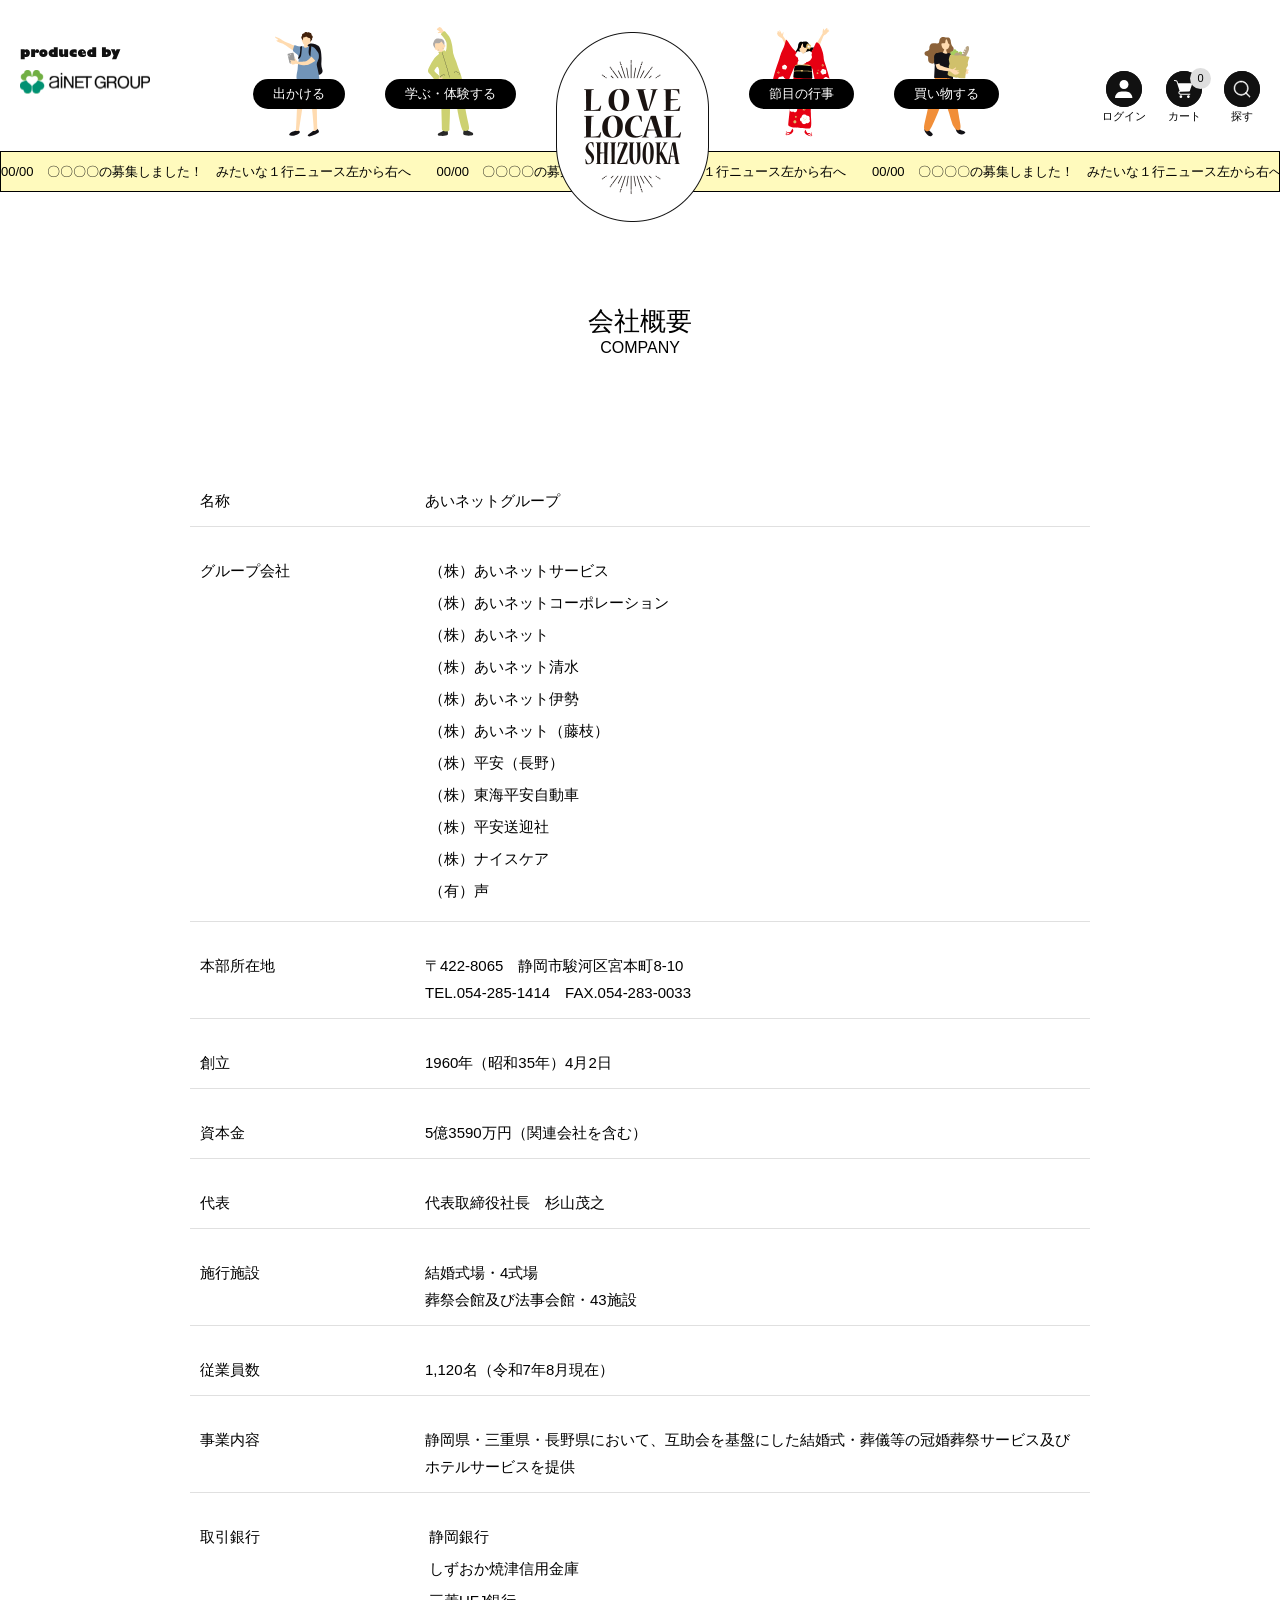
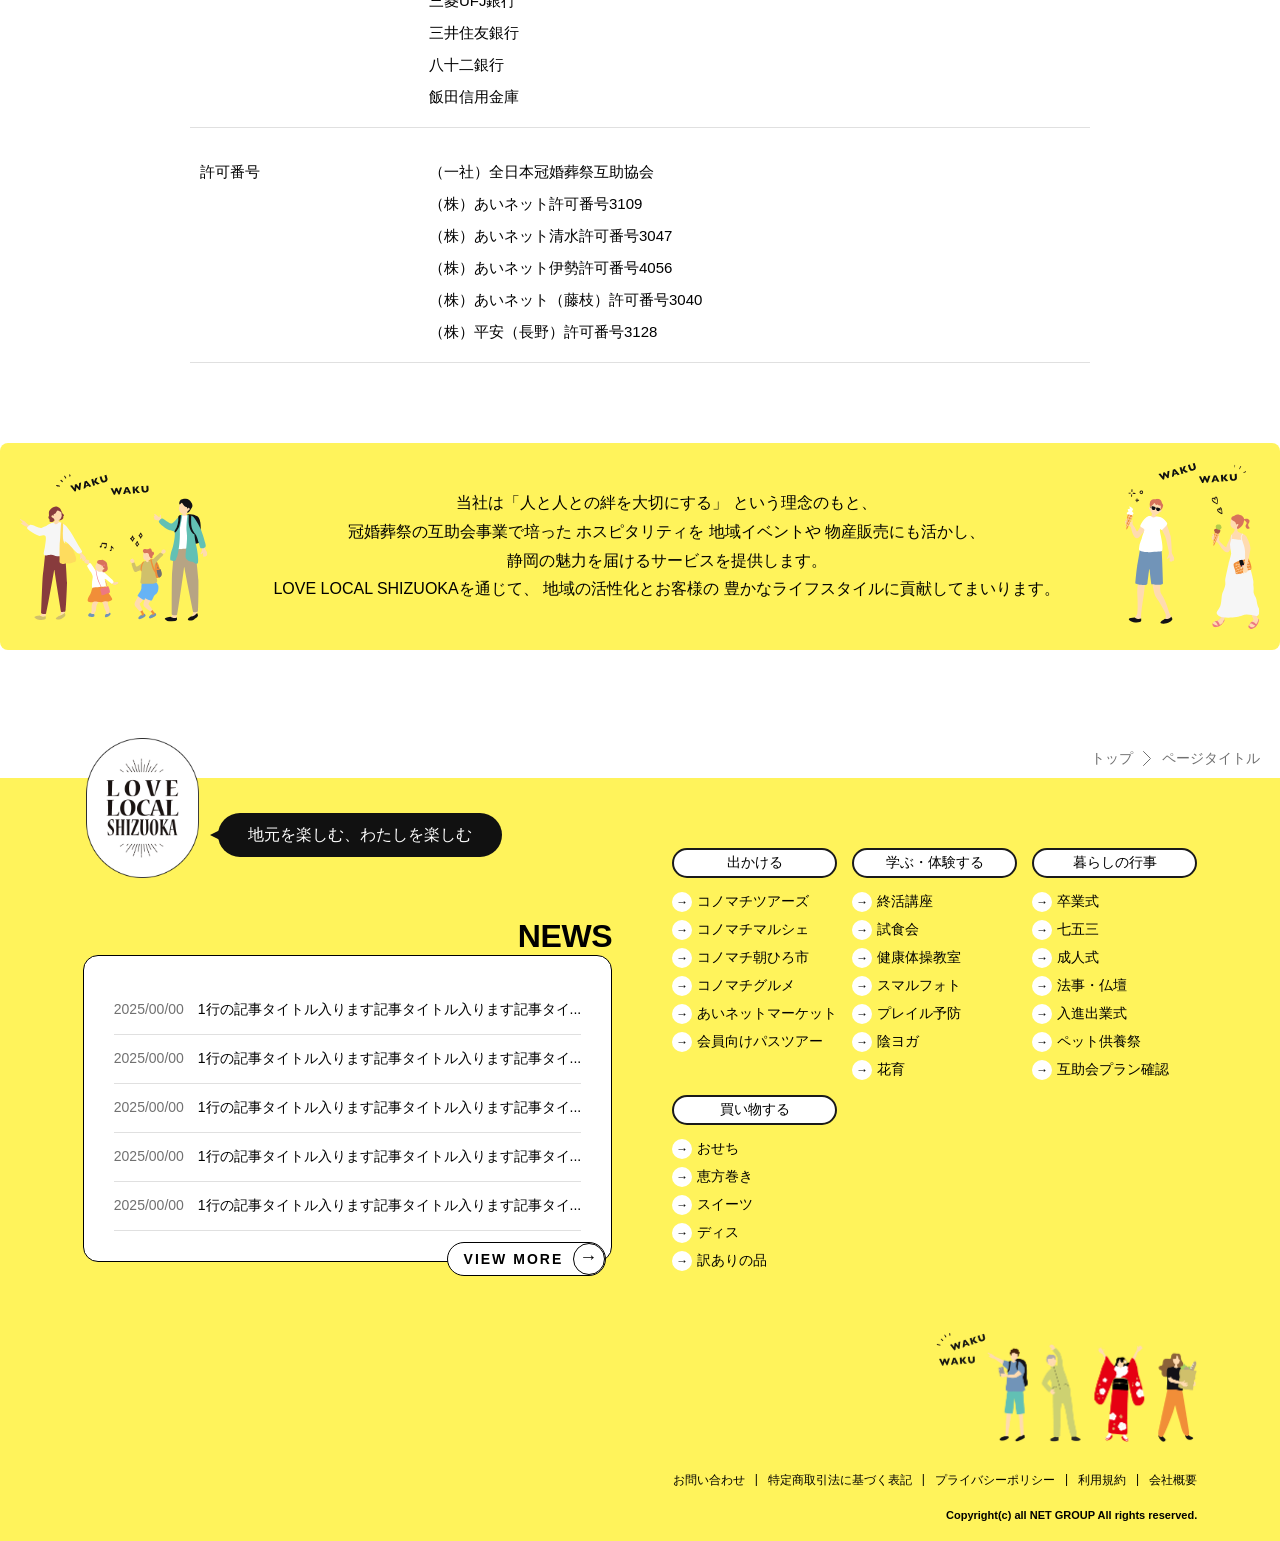
<file: index7.html>
<!DOCTYPE html>
<html lang="ja">

<head>
    <meta charset="UTF-8">
    <meta name="viewport" content="width=device-width, initial-scale=1.0">
    <title>Document</title>
    <link rel="stylesheet" href="style3.css" />
    <link rel="stylesheet" href="style2.css" />
    <link rel="stylesheet" href="style.css" />

    <link
  rel="stylesheet"
  href="https://cdn.jsdelivr.net/npm/swiper@11/swiper-bundle.min.css"
/>
</head>
<body>
    <header id="header" class="header-1">
    <div class="container">
      <div class="left-section" style="transform: translateY(-28px);">
        <img src="assets/left-logo.svg" alt="">
      </div>
      <!-- center nav -->
      <div class="nav-center">
        <div class="nav-items sm-hide md-hide" style="margin-top: 5px;">
          <img src="assets/header-1st.svg" class="svg-icon" alt="">
          <button class="center-nav-button">
            出かける</button>

          <div class="dropdown-menu">
            <div class="menu-card">

              <div class="main-button">
                <span>出かける</span>
                <div class="arrow-circle-drop">→</div>
              </div>
              <div class="menu-list">
                <li class="menu-item"> <span class="arrow-circle-sub">→</span><span>出かけるー</span> </li>
                <li class="menu-item"> <span class="arrow-circle-sub">→</span><span>コノマチツアーズ</span> </li>
                <li class="menu-item"> <span class="arrow-circle-sub">→</span><span>コノマチツアーズ</span> </li>
                <li class="menu-item"> <span class="arrow-circle-sub">→</span><span>コノマチツアーズ</span> </li>
                <li class="menu-item"> <span class="arrow-circle-sub">→</span><span>コノマチツアーズ</span> </li>
                <li class="menu-item"> <span class="arrow-circle-sub">→</span><span>あいネットマーケット</span> </li>
                <li class="menu-item"> <span class="arrow-circle-sub">→</span><span>会員向けバスツアー</span> </li>
              </div>
            </div>


          </div>
        </div>

        <div class="nav-items sm-hide md-hide">
          <img src="assets/header-2nd.svg" class="svg-icon" alt="">

          <button class="center-nav-button">
            学ぶ・体験する
          </button>
          <div class="dropdown-menu">
            <div class="menu-card">

              <div class="main-button-green">
                <span> 学ぶ・体験する</span>
                <div class="arrow-circle-drop">→</div>
              </div>
              <div class="menu-list">
                <li class="menu-item"> <span class="arrow-circle-sub-green">→</span><span>終活講座</span> </li>
                <li class="menu-item"> <span class="arrow-circle-sub-green">→</span><span>試食会</span> </li>
                <li class="menu-item"> <span class="arrow-circle-sub-green">→</span><span>健康体操教室</span> </li>
                <li class="menu-item"> <span class="arrow-circle-sub-green">→</span><span>スマイルフォト</span> </li>
                <li class="menu-item"> <span class="arrow-circle-sub-green">→</span><span>フレイル予防</span> </li>
                <li class="menu-item"> <span class="arrow-circle-sub-green">→</span><span>顔ヨガ</span> </li>
                <li class="menu-item"> <span class="arrow-circle-sub-green">→</span><span>花育</span> </li>
              </div>
            </div>


          </div>
        </div>

        <div class="center-logo-img">
          <img src="assets/logo.png" width="153px" alt=""
            style="z-index: 10; position: relative; transform: translateY(32px);">
        </div>

        <div class="nav-items sm-hide md-hide">
          <img src="assets/header-3rd.svg" class="svg-icon" alt="">

          <button class="center-nav-button">
            節目の行事
          </button>
          <div class="dropdown-menu">
            <div class="menu-card">

              <div class="main-button-red">
                <span>節目の行事</span>
                <div class="arrow-circle-drop">→</div>
              </div>
              <div class="menu-list">
                <li class="menu-item"> <span class="arrow-circle-sub-red">→</span><span>卒業式</span> </li>
                <li class="menu-item"> <span class="arrow-circle-sub-red">→</span><span>七五三</span> </li>
                <li class="menu-item"> <span class="arrow-circle-sub-red">→</span><span>成人式</span> </li>
                <li class="menu-item"> <span class="arrow-circle-sub-red">→</span><span>法事・仏壇</span> </li>
                <li class="menu-item"> <span class="arrow-circle-sub-red">→</span><span>人形供養祭</span> </li>
                <li class="menu-item"> <span class="arrow-circle-sub-red">→</span><span>ペット供養祭</span> </li>
                <li class="menu-item"> <span class="arrow-circle-sub-red">→</span><span>互助会プラン関連</span> </li>
              </div>
            </div>


          </div>
        </div>
        <div class="nav-items sm-hide md-hide" style="margin-top: 10px;">
          <img src="assets/header-4th.svg" class="svg-icon" alt="">

          <button class="center-nav-button">
            買い物する
          </button>
          <div class="dropdown-menu">
            <div class="menu-card">

              <div class="main-button-orange">
                <span>買い物する</span>
                <div class="arrow-circle-drop">→</div>
              </div>
              <div class="menu-list">
                <li class="menu-item"> <span class="arrow-circle-sub-orange">→</span><span>おせち</span> </li>
                <li class="menu-item"> <span class="arrow-circle-sub-orange">→</span><span>恵方巻き</span> </li>
                <li class="menu-item"> <span class="arrow-circle-sub-orange">→</span><span>スイーツ</span> </li>
                <li class="menu-item"> <span class="arrow-circle-sub-orange">→</span><span>ティー</span> </li>
                <li class="menu-item"> <span class="arrow-circle-sub-orange">→</span><span>訳あり品</span> </li>
              </div>
            </div>
          </div>
        </div>
      </div>

      <div class="right-section">

        <div class="right-actions">
          <img src="assets/profile.svg" class="profile-svg" alt="">
          <span class="right-nav-button sm-hide md-hide">
            ログイン
          </span>
        </div>
        <div style="display: flex; gap:22px;align-items: center;">
          <div class="right-actions" style="position: relative;">
            <div class="cart-0">
              0
            </div>
            <img src="assets/cart.svg" class="cart-svg" alt="">


            <span class="right-nav-button sm-hide md-hide">
              カート
            </span>
          </div>

          <div class="right-actions sm-hide md-hide " id="search-menu">
            <img src="assets/search.svg" alt="">


            <span class="right-nav-button sm-hide md-hide">
              探す
            </span>

          </div>
        </div>

        <div class="lg-hide hamburger" style="margin-left: 6px;">
          <div style="display: block; background: #000; width: 30px; height: 2px;"></div>
          <div style="display: block; background: #000; width: 30px; height: 2px;"></div>
        </div>
      </div>
    </div>
    <div class="marquee-container">
      <div>
        <span
          class="marquee-text">00/00　〇〇〇〇の募集しました！　みたいな１行ニュース左から右へ　　00/00　〇〇〇〇の募集しました！　みたいな１行ニュース左から右へ　　00/00　〇〇〇〇の募集しました！　みたいな１行ニュース左から右へ　00/00　〇〇〇〇の募集しました！　みたいな１行ニュース左から右へ
          00/00　〇〇〇〇の募集しました！　みたいな１行ニュース左から右へ　　00/00　〇〇〇〇の募集しました！　みたいな１行ニュース左から右へ　　00/00　〇〇〇〇の募集しました！　みたいな１行ニュース左から右へ　00/00　〇〇〇〇の募集しました！　みたいな１行ニュース左から右へ</span>
      </div>
    </div>
  </header>
  <div id="search-box-header" class="search-box">


    <div class="search-box-container">

      <img src="assets/Group 141032.svg" alt="">

      <div class="mid-container">

        <div>

          <span>地元を楽しむ</span>
          <img src="assets/mid.svg" alt="" style="margin: 0 22px;">
          <span>わたしを楽しむ</span>
        </div>
        <div class="search-menu-box">
          <input type="text" name="" id="" placeholder="何をお探しですか？">
          <img src="assets/search-box.svg" alt="">
        </div>
        <div>
          <img src="assets/cross.svg" id="cross" alt="">
        </div>
      </div>
      <img src="assets/2.svg" alt="">
    </div>
  </div>

  <header id="header2" style="background-color: #FFF35B; " class="header-2">
    <div class="container-2">

      <div class="left-section">
        <img src="assets/left-logo.svg" alt="">
      </div>
      <!-- center nav -->
      <div class="nav-center">

        <div class="nav-items-2 sm-hide md-hide">
          <img src="assets/header-1st.svg" class="svg-icon" alt="">

          <button class="center-nav-button-2">
            出かける
            <div class="dropdown-menu-2">
              <div class="menu-card">

                <div class="main-button">
                  <span>出かける</span>
                  <div class="arrow-circle-drop" style="padding-bottom: 5px;">→</div>
                </div>
                <div class="menu-list">
                  <li class="menu-item"> <span class="arrow-circle-sub"
                      style="padding-bottom: 5px;">→</span><span>出かけるー</span> </li>
                  <li class="menu-item"> <span class="arrow-circle-sub"
                      style="padding-bottom: 5px;">→</span><span>コノマチツアーズ</span> </li>
                  <li class="menu-item"> <span class="arrow-circle-sub"
                      style="padding-bottom: 5px;">→</span><span>コノマチツアーズ</span> </li>
                  <li class="menu-item"> <span class="arrow-circle-sub"
                      style="padding-bottom: 5px;">→</span><span>コノマチツアーズ</span> </li>
                  <li class="menu-item"> <span class="arrow-circle-sub"
                      style="padding-bottom: 5px;">→</span><span>コノマチツアーズ</span> </li>
                  <li class="menu-item"> <span class="arrow-circle-sub"
                      style="padding-bottom: 5px;">→</span><span>あいネットマーケット</span> </li>
                  <li class="menu-item"> <span class="arrow-circle-sub"
                      style="padding-bottom: 5px;">→</span><span>会員向けバスツアー</span> </li>
                </div>
              </div>


            </div>
          </button>


        </div>

        <div class="nav-items-3 sm-hide md-hide">
          <img src="assets/header-2nd.svg" class="svg-icon" alt="">

          <button class="center-nav-button-2">
            学ぶ・体験する
            <div class="dropdown-menu-2" style="left:365px">
              <div class="menu-card">

                <div class="main-button-green">
                  <span>出かける</span>
                  <div class="arrow-circle-drop" style="padding-bottom: 5px;">→</div>
                </div>
                <div class="menu-list">
                  <li class="menu-item"> <span class="arrow-circle-sub-green"
                      style="padding-bottom: 5px;">→</span><span>終活講座</span> </li>
                  <li class="menu-item"> <span class="arrow-circle-sub-green"
                      style="padding-bottom: 5px;">→</span><span>試食会</span> </li>
                  <li class="menu-item"> <span class="arrow-circle-sub-green"
                      style="padding-bottom: 5px;">→</span><span>健康体操教室</span> </li>
                  <li class="menu-item"> <span class="arrow-circle-sub-green"
                      style="padding-bottom: 5px;">→</span><span>スマイルフォト</span> </li>
                  <li class="menu-item"> <span class="arrow-circle-sub-green"
                      style="padding-bottom: 5px;">→</span><span>フレイル予防</span> </li>
                  <li class="menu-item"> <span class="arrow-circle-sub-green"
                      style="padding-bottom: 5px;">→</span><span>顔ヨガ</span> </li>
                  <li class="menu-item"> <span class="arrow-circle-sub-green"
                      style="padding-bottom: 5px;">→</span><span>花育</span> </li>
                </div>
              </div>


            </div>
          </button>

        </div>

        <div class="center-logo-img">
          <img class="header-2-logo" src="assets/header2-log.png" alt="">
        </div>

        <div class="nav-items-2 sm-hide md-hide">
          <img src="assets/header-3rd.svg" class="svg-icon" alt="">



          <button class="center-nav-button-2">
            節目の行事
            <div class="dropdown-menu-2" style="right: 365px;left: unset;">
              <div class="menu-card">

                <div class="main-button-red">
                  <span>節目の行事</span>
                  <div class="arrow-circle-drop" style="padding-bottom: 5px;">→</div>
                </div>
                <div class="menu-list">
                  <li class="menu-item"> <span class="arrow-circle-sub-red"
                      style="padding-bottom: 5px;">→</span><span>卒業式</span> </li>
                  <li class="menu-item"> <span class="arrow-circle-sub-red"
                      style="padding-bottom: 5px;">→</span><span>七五三</span> </li>
                  <li class="menu-item"> <span class="arrow-circle-sub-red"
                      style="padding-bottom: 5px;">→</span><span>成人式</span> </li>
                  <li class="menu-item"> <span class="arrow-circle-sub-red"
                      style="padding-bottom: 5px;">→</span><span>法事・仏壇</span> </li>
                  <li class="menu-item"> <span class="arrow-circle-sub-red"
                      style="padding-bottom: 5px;">→</span><span>人形供養祭</span> </li>
                  <li class="menu-item"> <span class="arrow-circle-sub-red"
                      style="padding-bottom: 5px;">→</span><span>ペット供養祭</span> </li>
                  <li class="menu-item"> <span class="arrow-circle-sub-red"
                      style="padding-bottom: 5px;">→</span><span>互助会プラン関連</span> </li>
                </div>
              </div>


            </div>
          </button>

        </div>
        <div class="nav-items-3 sm-hide md-hide">
          <img src="assets/header-4th.svg" class="svg-icon" alt="">

          <button class="center-nav-button-2">
            買い物する
            <div class="dropdown-menu-2" style="right: 172px; left: unset;">
              <div class="menu-card">

                <div class="main-button-orange">
                  <span>買い物する</span>
                  <div class="arrow-circle-drop" style="padding-bottom: 5px;">→</div>
                </div>
                <div class="menu-list">
                  <li class="menu-item"> <span class="arrow-circle-sub-orange"
                      style="padding-bottom: 5px;">→</span><span>おせち</span> </li>
                  <li class="menu-item"> <span class="arrow-circle-sub-orange"
                      style="padding-bottom: 5px;">→</span><span>恵方巻き</span> </li>
                  <li class="menu-item"> <span class="arrow-circle-sub-orange"
                      style="padding-bottom: 5px;">→</span><span>スイーツ</span> </li>
                  <li class="menu-item"> <span class="arrow-circle-sub-orange"
                      style="padding-bottom: 5px;">→</span><span>ティー</span> </li>
                  <li class="menu-item"> <span class="arrow-circle-sub-orange"
                      style="padding-bottom: 5px;">→</span><span>訳あり品</span> </li>
                </div>
              </div>


            </div>
          </button>

        </div>
      </div>
      <div class="right-section">
        <div class="right-actions">
          <img src="assets/profile.svg" class="profile-svg" alt="">

          <span class="right-nav-button sm-hide md-hide">
            ログイン
          </span>
        </div>
        <div style="display:flex;gap:22px;">
          <div class="right-actions" style="margin-bottom:3px; position: relative;">
            <div class="cart-0">
              0
            </div>
            <img src="assets/cart.svg" class="cart-svg" alt="">


            <span class="right-nav-button sm-hide md-hide">
              カート
            </span>
          </div>

          <div class="right-actions sm-hide md-hide" id="search-menu-2">
            <img src="assets/search.svg" alt="">

            <span class="right-nav-button sm-hide md-hide">
              探す
            </span>
          </div>
        </div>

        <div class="lg-hide hamburger" style="margin-left: 6px;">
          <div style="display: block; background: #000; width: 30px; height: 2px;"></div>
          <div style="display: block; background: #000; width: 30px; height: 2px;"></div>
        </div>
      </div>
  </header>
  <a id="scrollToTop" style="position:fixed;bottom: 16px; right: 16px;z-index: 9999;transition: all 0.3s ease-in;">
    <img src="assets/scroll top-arrow.svg" alt="">

  </a>
  <!-- off canvas menu -->
  <div class="off-canvas-menu">
    <div class="menu-header" style="display: flex; justify-content:space-between; align-items: center;">
      <div style="display: flex; gap: 20px; align-items: flex-end;">
        <img src="assets/profile.svg" width="46px" height="46px" alt="">

        <div style="position: relative; width: 46px; height: 46px; ">
          <span class="cart-01">0</span>
          <img src="assets/cart.svg" width="46px" height="46px" alt="">

        </div>
      </div>
      <img src="assets/cross.svg" width="29.8px" height="29.8px" id="close" alt="">
    </div>
    <div class="search-menu">
      <input type="text" name="" id="" placeholder="何をお探しですか？">
      <img src="assets/search-box.svg" width="35px" height="35px" alt="">

    </div>

    <div class="list-container">
      <div class="main-button-off" style="margin-top: 40px;background:#66b3f5;">
        <span>出かける</span>
        <svg width="30" height="30" viewBox="0 0 40 40" fill="none" xmlns="http://www.w3.org/2000/svg">
          <path
            d="M20 40C31.0457 40 40 31.0457 40 20C40 8.9543 31.0457 0 20 0C8.9543 0 0 8.9543 0 20C0 31.0457 8.9543 40 20 40Z"
            fill="" />
          <path
            d="M31.2498 19.2909L20.0038 12.4349C19.9141 12.3826 19.8144 12.3497 19.7111 12.3384C19.6079 12.3271 19.5034 12.3376 19.4045 12.3693C19.3056 12.401 19.2144 12.4531 19.137 12.5223C19.0595 12.5915 18.9974 12.6762 18.9548 12.7709C18.8422 12.9777 18.7951 13.2139 18.8195 13.4482C18.844 13.6824 18.9389 13.9037 19.0918 14.0829L23.8268 19.1829H10.4128C10.1724 19.2094 9.95194 19.3288 9.79837 19.5156C9.6448 19.7025 9.57032 19.9419 9.59082 20.1829C9.57006 20.4239 9.64444 20.6635 9.79806 20.8504C9.95168 21.0372 10.1723 21.1566 10.4128 21.1829H23.8238L19.0908 26.2829C18.9378 26.4622 18.8429 26.6837 18.8184 26.9181C18.7939 27.1525 18.8412 27.3888 18.9538 27.5959C19.0171 27.7242 19.1138 27.8331 19.2339 27.9109C19.354 27.9887 19.4928 28.0326 19.6358 28.0379C19.7656 28.0372 19.8927 28.0005 20.0028 27.9319L31.2498 21.0849C31.3906 20.9815 31.505 20.8464 31.5839 20.6906C31.6628 20.5347 31.7039 20.3625 31.7039 20.1879C31.7039 20.0132 31.6628 19.841 31.5839 19.6852C31.505 19.5293 31.3906 19.3943 31.2498 19.2909Z"
            fill="#" />
        </svg>

      </div>
      <div>

        <div class="sub-container">
          <div class="sub-menu-list">
            <li>
              <svg width="30" height="30" class="svg-blue" viewBox="0 0 33 33" fill="none"
                xmlns="http://www.w3.org/2000/svg">
                <path
                  d="M16.5 33C25.6127 33 33 25.6127 33 16.5C33 7.3873 25.6127 0 16.5 0C7.3873 0 0 7.3873 0 16.5C0 25.6127 7.3873 33 16.5 33Z"
                  fill="" />
                <path
                  d="M24.7238 15.263L15.8258 9.83896C15.7548 9.79752 15.6759 9.77147 15.5942 9.76252C15.5125 9.75357 15.4298 9.7619 15.3515 9.78699C15.2732 9.81208 15.2011 9.85335 15.1398 9.90813C15.0785 9.96291 15.0295 10.03 14.9958 10.105C14.9067 10.2686 14.8693 10.4554 14.8886 10.6407C14.9079 10.8261 14.9829 11.0012 15.1038 11.143L18.8498 15.181H8.23879C8.0481 15.2017 7.87312 15.2963 7.75142 15.4446C7.62971 15.5928 7.57096 15.7829 7.58779 15.974C7.57096 16.165 7.62971 16.3551 7.75142 16.5033C7.87312 16.6516 8.0481 16.7462 8.23879 16.767H18.8488L15.1038 20.802C14.9828 20.9439 14.9077 21.1192 14.8885 21.3047C14.8692 21.4902 14.9066 21.6772 14.9958 21.841C15.046 21.9424 15.1227 22.0284 15.2177 22.0898C15.3128 22.1512 15.4227 22.1858 15.5358 22.19C15.6387 22.1894 15.7394 22.1603 15.8268 22.106L24.7268 16.682C24.8382 16.6002 24.9288 16.4934 24.9912 16.3701C25.0537 16.2469 25.0862 16.1106 25.0862 15.9725C25.0862 15.8343 25.0537 15.698 24.9912 15.5748C24.9288 15.4515 24.8382 15.3447 24.7268 15.263"
                  fill="white" />
              </svg>
              <span>コノマチツアーズ</span>
            </li>
            <li><svg width="30" height="30" class="svg-blue" viewBox="0 0 33 33" fill="none"
                xmlns="http://www.w3.org/2000/svg">
                <path
                  d="M16.5 33C25.6127 33 33 25.6127 33 16.5C33 7.3873 25.6127 0 16.5 0C7.3873 0 0 7.3873 0 16.5C0 25.6127 7.3873 33 16.5 33Z"
                  fill="" />
                <path
                  d="M24.7238 15.263L15.8258 9.83896C15.7548 9.79752 15.6759 9.77147 15.5942 9.76252C15.5125 9.75357 15.4298 9.7619 15.3515 9.78699C15.2732 9.81208 15.2011 9.85335 15.1398 9.90813C15.0785 9.96291 15.0295 10.03 14.9958 10.105C14.9067 10.2686 14.8693 10.4554 14.8886 10.6407C14.9079 10.8261 14.9829 11.0012 15.1038 11.143L18.8498 15.181H8.23879C8.0481 15.2017 7.87312 15.2963 7.75142 15.4446C7.62971 15.5928 7.57096 15.7829 7.58779 15.974C7.57096 16.165 7.62971 16.3551 7.75142 16.5033C7.87312 16.6516 8.0481 16.7462 8.23879 16.767H18.8488L15.1038 20.802C14.9828 20.9439 14.9077 21.1192 14.8885 21.3047C14.8692 21.4902 14.9066 21.6772 14.9958 21.841C15.046 21.9424 15.1227 22.0284 15.2177 22.0898C15.3128 22.1512 15.4227 22.1858 15.5358 22.19C15.6387 22.1894 15.7394 22.1603 15.8268 22.106L24.7268 16.682C24.8382 16.6002 24.9288 16.4934 24.9912 16.3701C25.0537 16.2469 25.0862 16.1106 25.0862 15.9725C25.0862 15.8343 25.0537 15.698 24.9912 15.5748C24.9288 15.4515 24.8382 15.3447 24.7268 15.263"
                  fill="white" />
              </svg>
              <span>コノマチマルシェ</span>
            </li>

            <li><svg width="30" height="30" class="svg-blue" viewBox="0 0 33 33" fill="none"
                xmlns="http://www.w3.org/2000/svg">
                <path
                  d="M16.5 33C25.6127 33 33 25.6127 33 16.5C33 7.3873 25.6127 0 16.5 0C7.3873 0 0 7.3873 0 16.5C0 25.6127 7.3873 33 16.5 33Z"
                  fill="" />
                <path
                  d="M24.7238 15.263L15.8258 9.83896C15.7548 9.79752 15.6759 9.77147 15.5942 9.76252C15.5125 9.75357 15.4298 9.7619 15.3515 9.78699C15.2732 9.81208 15.2011 9.85335 15.1398 9.90813C15.0785 9.96291 15.0295 10.03 14.9958 10.105C14.9067 10.2686 14.8693 10.4554 14.8886 10.6407C14.9079 10.8261 14.9829 11.0012 15.1038 11.143L18.8498 15.181H8.23879C8.0481 15.2017 7.87312 15.2963 7.75142 15.4446C7.62971 15.5928 7.57096 15.7829 7.58779 15.974C7.57096 16.165 7.62971 16.3551 7.75142 16.5033C7.87312 16.6516 8.0481 16.7462 8.23879 16.767H18.8488L15.1038 20.802C14.9828 20.9439 14.9077 21.1192 14.8885 21.3047C14.8692 21.4902 14.9066 21.6772 14.9958 21.841C15.046 21.9424 15.1227 22.0284 15.2177 22.0898C15.3128 22.1512 15.4227 22.1858 15.5358 22.19C15.6387 22.1894 15.7394 22.1603 15.8268 22.106L24.7268 16.682C24.8382 16.6002 24.9288 16.4934 24.9912 16.3701C25.0537 16.2469 25.0862 16.1106 25.0862 15.9725C25.0862 15.8343 25.0537 15.698 24.9912 15.5748C24.9288 15.4515 24.8382 15.3447 24.7268 15.263"
                  fill="white" />
              </svg>
              <span>コノマチ朝だけ市</span>
            </li>
            <li><svg width="30" height="30" class="svg-blue" viewBox="0 0 33 33" fill="none"
                xmlns="http://www.w3.org/2000/svg">
                <path
                  d="M16.5 33C25.6127 33 33 25.6127 33 16.5C33 7.3873 25.6127 0 16.5 0C7.3873 0 0 7.3873 0 16.5C0 25.6127 7.3873 33 16.5 33Z"
                  fill="" />
                <path
                  d="M24.7238 15.263L15.8258 9.83896C15.7548 9.79752 15.6759 9.77147 15.5942 9.76252C15.5125 9.75357 15.4298 9.7619 15.3515 9.78699C15.2732 9.81208 15.2011 9.85335 15.1398 9.90813C15.0785 9.96291 15.0295 10.03 14.9958 10.105C14.9067 10.2686 14.8693 10.4554 14.8886 10.6407C14.9079 10.8261 14.9829 11.0012 15.1038 11.143L18.8498 15.181H8.23879C8.0481 15.2017 7.87312 15.2963 7.75142 15.4446C7.62971 15.5928 7.57096 15.7829 7.58779 15.974C7.57096 16.165 7.62971 16.3551 7.75142 16.5033C7.87312 16.6516 8.0481 16.7462 8.23879 16.767H18.8488L15.1038 20.802C14.9828 20.9439 14.9077 21.1192 14.8885 21.3047C14.8692 21.4902 14.9066 21.6772 14.9958 21.841C15.046 21.9424 15.1227 22.0284 15.2177 22.0898C15.3128 22.1512 15.4227 22.1858 15.5358 22.19C15.6387 22.1894 15.7394 22.1603 15.8268 22.106L24.7268 16.682C24.8382 16.6002 24.9288 16.4934 24.9912 16.3701C25.0537 16.2469 25.0862 16.1106 25.0862 15.9725C25.0862 15.8343 25.0537 15.698 24.9912 15.5748C24.9288 15.4515 24.8382 15.3447 24.7268 15.263"
                  fill="white" />
              </svg>
              <span>コノマチグルメ</span>
            </li>
            <li><svg width="30" height="30" class="svg-blue" viewBox="0 0 33 33" fill="none"
                xmlns="http://www.w3.org/2000/svg">
                <path
                  d="M16.5 33C25.6127 33 33 25.6127 33 16.5C33 7.3873 25.6127 0 16.5 0C7.3873 0 0 7.3873 0 16.5C0 25.6127 7.3873 33 16.5 33Z"
                  fill="" />
                <path
                  d="M24.7238 15.263L15.8258 9.83896C15.7548 9.79752 15.6759 9.77147 15.5942 9.76252C15.5125 9.75357 15.4298 9.7619 15.3515 9.78699C15.2732 9.81208 15.2011 9.85335 15.1398 9.90813C15.0785 9.96291 15.0295 10.03 14.9958 10.105C14.9067 10.2686 14.8693 10.4554 14.8886 10.6407C14.9079 10.8261 14.9829 11.0012 15.1038 11.143L18.8498 15.181H8.23879C8.0481 15.2017 7.87312 15.2963 7.75142 15.4446C7.62971 15.5928 7.57096 15.7829 7.58779 15.974C7.57096 16.165 7.62971 16.3551 7.75142 16.5033C7.87312 16.6516 8.0481 16.7462 8.23879 16.767H18.8488L15.1038 20.802C14.9828 20.9439 14.9077 21.1192 14.8885 21.3047C14.8692 21.4902 14.9066 21.6772 14.9958 21.841C15.046 21.9424 15.1227 22.0284 15.2177 22.0898C15.3128 22.1512 15.4227 22.1858 15.5358 22.19C15.6387 22.1894 15.7394 22.1603 15.8268 22.106L24.7268 16.682C24.8382 16.6002 24.9288 16.4934 24.9912 16.3701C25.0537 16.2469 25.0862 16.1106 25.0862 15.9725C25.0862 15.8343 25.0537 15.698 24.9912 15.5748C24.9288 15.4515 24.8382 15.3447 24.7268 15.263"
                  fill="white" />
              </svg>
              <span>あいネットマーケット</span>
            </li>
            <li><svg width="30" height="30" class="svg-blue" viewBox="0 0 33 33" fill="none"
                xmlns="http://www.w3.org/2000/svg">
                <path
                  d="M16.5 33C25.6127 33 33 25.6127 33 16.5C33 7.3873 25.6127 0 16.5 0C7.3873 0 0 7.3873 0 16.5C0 25.6127 7.3873 33 16.5 33Z"
                  fill="" />
                <path
                  d="M24.7238 15.263L15.8258 9.83896C15.7548 9.79752 15.6759 9.77147 15.5942 9.76252C15.5125 9.75357 15.4298 9.7619 15.3515 9.78699C15.2732 9.81208 15.2011 9.85335 15.1398 9.90813C15.0785 9.96291 15.0295 10.03 14.9958 10.105C14.9067 10.2686 14.8693 10.4554 14.8886 10.6407C14.9079 10.8261 14.9829 11.0012 15.1038 11.143L18.8498 15.181H8.23879C8.0481 15.2017 7.87312 15.2963 7.75142 15.4446C7.62971 15.5928 7.57096 15.7829 7.58779 15.974C7.57096 16.165 7.62971 16.3551 7.75142 16.5033C7.87312 16.6516 8.0481 16.7462 8.23879 16.767H18.8488L15.1038 20.802C14.9828 20.9439 14.9077 21.1192 14.8885 21.3047C14.8692 21.4902 14.9066 21.6772 14.9958 21.841C15.046 21.9424 15.1227 22.0284 15.2177 22.0898C15.3128 22.1512 15.4227 22.1858 15.5358 22.19C15.6387 22.1894 15.7394 22.1603 15.8268 22.106L24.7268 16.682C24.8382 16.6002 24.9288 16.4934 24.9912 16.3701C25.0537 16.2469 25.0862 16.1106 25.0862 15.9725C25.0862 15.8343 25.0537 15.698 24.9912 15.5748C24.9288 15.4515 24.8382 15.3447 24.7268 15.263"
                  fill="white" />
              </svg>
              <span>会員向けバスツアー</span>
            </li>
          </div>

          <img src="assets/header-1st.svg" width="92px" height="200px" alt="">
        </div>

      </div>

    </div>
    <div class="list-container">
      <div class="main-button-off" style="margin-top: 40px;background:#B2CB4A;">
        <span>学ぶ・体験する</span>
        <svg width="30" height="30" viewBox="0 0 40 40" fill="none" xmlns="http://www.w3.org/2000/svg">
          <path
            d="M20 40C31.0457 40 40 31.0457 40 20C40 8.9543 31.0457 0 20 0C8.9543 0 0 8.9543 0 20C0 31.0457 8.9543 40 20 40Z"
            fill="" />
          <path
            d="M31.2498 19.2909L20.0038 12.4349C19.9141 12.3826 19.8144 12.3497 19.7111 12.3384C19.6079 12.3271 19.5034 12.3376 19.4045 12.3693C19.3056 12.401 19.2144 12.4531 19.137 12.5223C19.0595 12.5915 18.9974 12.6762 18.9548 12.7709C18.8422 12.9777 18.7951 13.2139 18.8195 13.4482C18.844 13.6824 18.9389 13.9037 19.0918 14.0829L23.8268 19.1829H10.4128C10.1724 19.2094 9.95194 19.3288 9.79837 19.5156C9.6448 19.7025 9.57032 19.9419 9.59082 20.1829C9.57006 20.4239 9.64444 20.6635 9.79806 20.8504C9.95168 21.0372 10.1723 21.1566 10.4128 21.1829H23.8238L19.0908 26.2829C18.9378 26.4622 18.8429 26.6837 18.8184 26.9181C18.7939 27.1525 18.8412 27.3888 18.9538 27.5959C19.0171 27.7242 19.1138 27.8331 19.2339 27.9109C19.354 27.9887 19.4928 28.0326 19.6358 28.0379C19.7656 28.0372 19.8927 28.0005 20.0028 27.9319L31.2498 21.0849C31.3906 20.9815 31.505 20.8464 31.5839 20.6906C31.6628 20.5347 31.7039 20.3625 31.7039 20.1879C31.7039 20.0132 31.6628 19.841 31.5839 19.6852C31.505 19.5293 31.3906 19.3943 31.2498 19.2909Z"
            fill="#" />
        </svg>

      </div>
      <div class="sub-container">


        <div class="sub-menu-list">
          <li><svg width="30" height="30" class="svg-green" viewBox="0 0 33 33" fill="none"
              xmlns="http://www.w3.org/2000/svg">
              <path
                d="M16.5 33C25.6127 33 33 25.6127 33 16.5C33 7.3873 25.6127 0 16.5 0C7.3873 0 0 7.3873 0 16.5C0 25.6127 7.3873 33 16.5 33Z"
                fill="" />
              <path
                d="M24.7238 15.263L15.8258 9.83896C15.7548 9.79752 15.6759 9.77147 15.5942 9.76252C15.5125 9.75357 15.4298 9.7619 15.3515 9.78699C15.2732 9.81208 15.2011 9.85335 15.1398 9.90813C15.0785 9.96291 15.0295 10.03 14.9958 10.105C14.9067 10.2686 14.8693 10.4554 14.8886 10.6407C14.9079 10.8261 14.9829 11.0012 15.1038 11.143L18.8498 15.181H8.23879C8.0481 15.2017 7.87312 15.2963 7.75142 15.4446C7.62971 15.5928 7.57096 15.7829 7.58779 15.974C7.57096 16.165 7.62971 16.3551 7.75142 16.5033C7.87312 16.6516 8.0481 16.7462 8.23879 16.767H18.8488L15.1038 20.802C14.9828 20.9439 14.9077 21.1192 14.8885 21.3047C14.8692 21.4902 14.9066 21.6772 14.9958 21.841C15.046 21.9424 15.1227 22.0284 15.2177 22.0898C15.3128 22.1512 15.4227 22.1858 15.5358 22.19C15.6387 22.1894 15.7394 22.1603 15.8268 22.106L24.7268 16.682C24.8382 16.6002 24.9288 16.4934 24.9912 16.3701C25.0537 16.2469 25.0862 16.1106 25.0862 15.9725C25.0862 15.8343 25.0537 15.698 24.9912 15.5748C24.9288 15.4515 24.8382 15.3447 24.7268 15.263"
                fill="white" />
            </svg>
            <span>終活講座</span>
          </li>
          <li><svg width="30" height="30" class="svg-green" viewBox="0 0 33 33" fill="none"
              xmlns="http://www.w3.org/2000/svg">
              <path
                d="M16.5 33C25.6127 33 33 25.6127 33 16.5C33 7.3873 25.6127 0 16.5 0C7.3873 0 0 7.3873 0 16.5C0 25.6127 7.3873 33 16.5 33Z"
                fill="" />
              <path
                d="M24.7238 15.263L15.8258 9.83896C15.7548 9.79752 15.6759 9.77147 15.5942 9.76252C15.5125 9.75357 15.4298 9.7619 15.3515 9.78699C15.2732 9.81208 15.2011 9.85335 15.1398 9.90813C15.0785 9.96291 15.0295 10.03 14.9958 10.105C14.9067 10.2686 14.8693 10.4554 14.8886 10.6407C14.9079 10.8261 14.9829 11.0012 15.1038 11.143L18.8498 15.181H8.23879C8.0481 15.2017 7.87312 15.2963 7.75142 15.4446C7.62971 15.5928 7.57096 15.7829 7.58779 15.974C7.57096 16.165 7.62971 16.3551 7.75142 16.5033C7.87312 16.6516 8.0481 16.7462 8.23879 16.767H18.8488L15.1038 20.802C14.9828 20.9439 14.9077 21.1192 14.8885 21.3047C14.8692 21.4902 14.9066 21.6772 14.9958 21.841C15.046 21.9424 15.1227 22.0284 15.2177 22.0898C15.3128 22.1512 15.4227 22.1858 15.5358 22.19C15.6387 22.1894 15.7394 22.1603 15.8268 22.106L24.7268 16.682C24.8382 16.6002 24.9288 16.4934 24.9912 16.3701C25.0537 16.2469 25.0862 16.1106 25.0862 15.9725C25.0862 15.8343 25.0537 15.698 24.9912 15.5748C24.9288 15.4515 24.8382 15.3447 24.7268 15.263"
                fill="white" />
            </svg>
            <span>試食会</span>
          </li>

          <li><svg width="30" height="30" class="svg-green" viewBox="0 0 33 33" fill="none"
              xmlns="http://www.w3.org/2000/svg">
              <path
                d="M16.5 33C25.6127 33 33 25.6127 33 16.5C33 7.3873 25.6127 0 16.5 0C7.3873 0 0 7.3873 0 16.5C0 25.6127 7.3873 33 16.5 33Z"
                fill="" />
              <path
                d="M24.7238 15.263L15.8258 9.83896C15.7548 9.79752 15.6759 9.77147 15.5942 9.76252C15.5125 9.75357 15.4298 9.7619 15.3515 9.78699C15.2732 9.81208 15.2011 9.85335 15.1398 9.90813C15.0785 9.96291 15.0295 10.03 14.9958 10.105C14.9067 10.2686 14.8693 10.4554 14.8886 10.6407C14.9079 10.8261 14.9829 11.0012 15.1038 11.143L18.8498 15.181H8.23879C8.0481 15.2017 7.87312 15.2963 7.75142 15.4446C7.62971 15.5928 7.57096 15.7829 7.58779 15.974C7.57096 16.165 7.62971 16.3551 7.75142 16.5033C7.87312 16.6516 8.0481 16.7462 8.23879 16.767H18.8488L15.1038 20.802C14.9828 20.9439 14.9077 21.1192 14.8885 21.3047C14.8692 21.4902 14.9066 21.6772 14.9958 21.841C15.046 21.9424 15.1227 22.0284 15.2177 22.0898C15.3128 22.1512 15.4227 22.1858 15.5358 22.19C15.6387 22.1894 15.7394 22.1603 15.8268 22.106L24.7268 16.682C24.8382 16.6002 24.9288 16.4934 24.9912 16.3701C25.0537 16.2469 25.0862 16.1106 25.0862 15.9725C25.0862 15.8343 25.0537 15.698 24.9912 15.5748C24.9288 15.4515 24.8382 15.3447 24.7268 15.263"
                fill="white" />
            </svg>
            <span>健康体操教室</span>
          </li>
          <li><svg width="30" height="30" class="svg-green" viewBox="0 0 33 33" fill="none"
              xmlns="http://www.w3.org/2000/svg">
              <path
                d="M16.5 33C25.6127 33 33 25.6127 33 16.5C33 7.3873 25.6127 0 16.5 0C7.3873 0 0 7.3873 0 16.5C0 25.6127 7.3873 33 16.5 33Z"
                fill="" />
              <path
                d="M24.7238 15.263L15.8258 9.83896C15.7548 9.79752 15.6759 9.77147 15.5942 9.76252C15.5125 9.75357 15.4298 9.7619 15.3515 9.78699C15.2732 9.81208 15.2011 9.85335 15.1398 9.90813C15.0785 9.96291 15.0295 10.03 14.9958 10.105C14.9067 10.2686 14.8693 10.4554 14.8886 10.6407C14.9079 10.8261 14.9829 11.0012 15.1038 11.143L18.8498 15.181H8.23879C8.0481 15.2017 7.87312 15.2963 7.75142 15.4446C7.62971 15.5928 7.57096 15.7829 7.58779 15.974C7.57096 16.165 7.62971 16.3551 7.75142 16.5033C7.87312 16.6516 8.0481 16.7462 8.23879 16.767H18.8488L15.1038 20.802C14.9828 20.9439 14.9077 21.1192 14.8885 21.3047C14.8692 21.4902 14.9066 21.6772 14.9958 21.841C15.046 21.9424 15.1227 22.0284 15.2177 22.0898C15.3128 22.1512 15.4227 22.1858 15.5358 22.19C15.6387 22.1894 15.7394 22.1603 15.8268 22.106L24.7268 16.682C24.8382 16.6002 24.9288 16.4934 24.9912 16.3701C25.0537 16.2469 25.0862 16.1106 25.0862 15.9725C25.0862 15.8343 25.0537 15.698 24.9912 15.5748C24.9288 15.4515 24.8382 15.3447 24.7268 15.263"
                fill="white" />
            </svg>
            <span>スマイルフォト</span>
          </li>
          <li><svg width="30" height="30" class="svg-green" viewBox="0 0 33 33" fill="none"
              xmlns="http://www.w3.org/2000/svg">
              <path
                d="M16.5 33C25.6127 33 33 25.6127 33 16.5C33 7.3873 25.6127 0 16.5 0C7.3873 0 0 7.3873 0 16.5C0 25.6127 7.3873 33 16.5 33Z"
                fill="" />
              <path
                d="M24.7238 15.263L15.8258 9.83896C15.7548 9.79752 15.6759 9.77147 15.5942 9.76252C15.5125 9.75357 15.4298 9.7619 15.3515 9.78699C15.2732 9.81208 15.2011 9.85335 15.1398 9.90813C15.0785 9.96291 15.0295 10.03 14.9958 10.105C14.9067 10.2686 14.8693 10.4554 14.8886 10.6407C14.9079 10.8261 14.9829 11.0012 15.1038 11.143L18.8498 15.181H8.23879C8.0481 15.2017 7.87312 15.2963 7.75142 15.4446C7.62971 15.5928 7.57096 15.7829 7.58779 15.974C7.57096 16.165 7.62971 16.3551 7.75142 16.5033C7.87312 16.6516 8.0481 16.7462 8.23879 16.767H18.8488L15.1038 20.802C14.9828 20.9439 14.9077 21.1192 14.8885 21.3047C14.8692 21.4902 14.9066 21.6772 14.9958 21.841C15.046 21.9424 15.1227 22.0284 15.2177 22.0898C15.3128 22.1512 15.4227 22.1858 15.5358 22.19C15.6387 22.1894 15.7394 22.1603 15.8268 22.106L24.7268 16.682C24.8382 16.6002 24.9288 16.4934 24.9912 16.3701C25.0537 16.2469 25.0862 16.1106 25.0862 15.9725C25.0862 15.8343 25.0537 15.698 24.9912 15.5748C24.9288 15.4515 24.8382 15.3447 24.7268 15.263"
                fill="white" />
            </svg>
            <span>フレイル予防</span>
          </li>
          <li><svg width="30" height="30" class="svg-green" viewBox="0 0 33 33" fill="none"
              xmlns="http://www.w3.org/2000/svg">
              <path
                d="M16.5 33C25.6127 33 33 25.6127 33 16.5C33 7.3873 25.6127 0 16.5 0C7.3873 0 0 7.3873 0 16.5C0 25.6127 7.3873 33 16.5 33Z"
                fill="" />
              <path
                d="M24.7238 15.263L15.8258 9.83896C15.7548 9.79752 15.6759 9.77147 15.5942 9.76252C15.5125 9.75357 15.4298 9.7619 15.3515 9.78699C15.2732 9.81208 15.2011 9.85335 15.1398 9.90813C15.0785 9.96291 15.0295 10.03 14.9958 10.105C14.9067 10.2686 14.8693 10.4554 14.8886 10.6407C14.9079 10.8261 14.9829 11.0012 15.1038 11.143L18.8498 15.181H8.23879C8.0481 15.2017 7.87312 15.2963 7.75142 15.4446C7.62971 15.5928 7.57096 15.7829 7.58779 15.974C7.57096 16.165 7.62971 16.3551 7.75142 16.5033C7.87312 16.6516 8.0481 16.7462 8.23879 16.767H18.8488L15.1038 20.802C14.9828 20.9439 14.9077 21.1192 14.8885 21.3047C14.8692 21.4902 14.9066 21.6772 14.9958 21.841C15.046 21.9424 15.1227 22.0284 15.2177 22.0898C15.3128 22.1512 15.4227 22.1858 15.5358 22.19C15.6387 22.1894 15.7394 22.1603 15.8268 22.106L24.7268 16.682C24.8382 16.6002 24.9288 16.4934 24.9912 16.3701C25.0537 16.2469 25.0862 16.1106 25.0862 15.9725C25.0862 15.8343 25.0537 15.698 24.9912 15.5748C24.9288 15.4515 24.8382 15.3447 24.7268 15.263"
                fill="white" />
            </svg>
            <span>顔ヨガ</span>
          </li>
          <li><svg width="30" height="30" class="svg-green" viewBox="0 0 33 33" fill="none"
              xmlns="http://www.w3.org/2000/svg">
              <path
                d="M16.5 33C25.6127 33 33 25.6127 33 16.5C33 7.3873 25.6127 0 16.5 0C7.3873 0 0 7.3873 0 16.5C0 25.6127 7.3873 33 16.5 33Z"
                fill="" />
              <path
                d="M24.7238 15.263L15.8258 9.83896C15.7548 9.79752 15.6759 9.77147 15.5942 9.76252C15.5125 9.75357 15.4298 9.7619 15.3515 9.78699C15.2732 9.81208 15.2011 9.85335 15.1398 9.90813C15.0785 9.96291 15.0295 10.03 14.9958 10.105C14.9067 10.2686 14.8693 10.4554 14.8886 10.6407C14.9079 10.8261 14.9829 11.0012 15.1038 11.143L18.8498 15.181H8.23879C8.0481 15.2017 7.87312 15.2963 7.75142 15.4446C7.62971 15.5928 7.57096 15.7829 7.58779 15.974C7.57096 16.165 7.62971 16.3551 7.75142 16.5033C7.87312 16.6516 8.0481 16.7462 8.23879 16.767H18.8488L15.1038 20.802C14.9828 20.9439 14.9077 21.1192 14.8885 21.3047C14.8692 21.4902 14.9066 21.6772 14.9958 21.841C15.046 21.9424 15.1227 22.0284 15.2177 22.0898C15.3128 22.1512 15.4227 22.1858 15.5358 22.19C15.6387 22.1894 15.7394 22.1603 15.8268 22.106L24.7268 16.682C24.8382 16.6002 24.9288 16.4934 24.9912 16.3701C25.0537 16.2469 25.0862 16.1106 25.0862 15.9725C25.0862 15.8343 25.0537 15.698 24.9912 15.5748C24.9288 15.4515 24.8382 15.3447 24.7268 15.263"
                fill="white" />
            </svg>
            <span>花育</span>
          </li>
        </div>
        <img src="assets/header-2nd.svg" width="86px" height="204px" alt="">

      </div>


    </div>
    <div class="list-container">
      <div class="main-button-off" style="margin-top: 40px;background:#F88076;">
        <span>節目の行事</span>
        <svg width="30" height="30" viewBox="0 0 40 40" fill="none" xmlns="http://www.w3.org/2000/svg">
          <path
            d="M20 40C31.0457 40 40 31.0457 40 20C40 8.9543 31.0457 0 20 0C8.9543 0 0 8.9543 0 20C0 31.0457 8.9543 40 20 40Z"
            fill="" />
          <path
            d="M31.2498 19.2909L20.0038 12.4349C19.9141 12.3826 19.8144 12.3497 19.7111 12.3384C19.6079 12.3271 19.5034 12.3376 19.4045 12.3693C19.3056 12.401 19.2144 12.4531 19.137 12.5223C19.0595 12.5915 18.9974 12.6762 18.9548 12.7709C18.8422 12.9777 18.7951 13.2139 18.8195 13.4482C18.844 13.6824 18.9389 13.9037 19.0918 14.0829L23.8268 19.1829H10.4128C10.1724 19.2094 9.95194 19.3288 9.79837 19.5156C9.6448 19.7025 9.57032 19.9419 9.59082 20.1829C9.57006 20.4239 9.64444 20.6635 9.79806 20.8504C9.95168 21.0372 10.1723 21.1566 10.4128 21.1829H23.8238L19.0908 26.2829C18.9378 26.4622 18.8429 26.6837 18.8184 26.9181C18.7939 27.1525 18.8412 27.3888 18.9538 27.5959C19.0171 27.7242 19.1138 27.8331 19.2339 27.9109C19.354 27.9887 19.4928 28.0326 19.6358 28.0379C19.7656 28.0372 19.8927 28.0005 20.0028 27.9319L31.2498 21.0849C31.3906 20.9815 31.505 20.8464 31.5839 20.6906C31.6628 20.5347 31.7039 20.3625 31.7039 20.1879C31.7039 20.0132 31.6628 19.841 31.5839 19.6852C31.505 19.5293 31.3906 19.3943 31.2498 19.2909Z"
            fill="#" />
        </svg>

      </div>
      <div class="sub-container">


        <div class="sub-menu-list">
          <li><svg width="30" height="30" class="svg-red" viewBox="0 0 33 33" fill="none"
              xmlns="http://www.w3.org/2000/svg">
              <path
                d="M16.5 33C25.6127 33 33 25.6127 33 16.5C33 7.3873 25.6127 0 16.5 0C7.3873 0 0 7.3873 0 16.5C0 25.6127 7.3873 33 16.5 33Z"
                fill="" />
              <path
                d="M24.7238 15.263L15.8258 9.83896C15.7548 9.79752 15.6759 9.77147 15.5942 9.76252C15.5125 9.75357 15.4298 9.7619 15.3515 9.78699C15.2732 9.81208 15.2011 9.85335 15.1398 9.90813C15.0785 9.96291 15.0295 10.03 14.9958 10.105C14.9067 10.2686 14.8693 10.4554 14.8886 10.6407C14.9079 10.8261 14.9829 11.0012 15.1038 11.143L18.8498 15.181H8.23879C8.0481 15.2017 7.87312 15.2963 7.75142 15.4446C7.62971 15.5928 7.57096 15.7829 7.58779 15.974C7.57096 16.165 7.62971 16.3551 7.75142 16.5033C7.87312 16.6516 8.0481 16.7462 8.23879 16.767H18.8488L15.1038 20.802C14.9828 20.9439 14.9077 21.1192 14.8885 21.3047C14.8692 21.4902 14.9066 21.6772 14.9958 21.841C15.046 21.9424 15.1227 22.0284 15.2177 22.0898C15.3128 22.1512 15.4227 22.1858 15.5358 22.19C15.6387 22.1894 15.7394 22.1603 15.8268 22.106L24.7268 16.682C24.8382 16.6002 24.9288 16.4934 24.9912 16.3701C25.0537 16.2469 25.0862 16.1106 25.0862 15.9725C25.0862 15.8343 25.0537 15.698 24.9912 15.5748C24.9288 15.4515 24.8382 15.3447 24.7268 15.263"
                fill="white" />
            </svg>
            <span>卒業式</span>
          </li>
          <li><svg width="30" height="30" class="svg-red" viewBox="0 0 33 33" fill="none"
              xmlns="http://www.w3.org/2000/svg">
              <path
                d="M16.5 33C25.6127 33 33 25.6127 33 16.5C33 7.3873 25.6127 0 16.5 0C7.3873 0 0 7.3873 0 16.5C0 25.6127 7.3873 33 16.5 33Z"
                fill="" />
              <path
                d="M24.7238 15.263L15.8258 9.83896C15.7548 9.79752 15.6759 9.77147 15.5942 9.76252C15.5125 9.75357 15.4298 9.7619 15.3515 9.78699C15.2732 9.81208 15.2011 9.85335 15.1398 9.90813C15.0785 9.96291 15.0295 10.03 14.9958 10.105C14.9067 10.2686 14.8693 10.4554 14.8886 10.6407C14.9079 10.8261 14.9829 11.0012 15.1038 11.143L18.8498 15.181H8.23879C8.0481 15.2017 7.87312 15.2963 7.75142 15.4446C7.62971 15.5928 7.57096 15.7829 7.58779 15.974C7.57096 16.165 7.62971 16.3551 7.75142 16.5033C7.87312 16.6516 8.0481 16.7462 8.23879 16.767H18.8488L15.1038 20.802C14.9828 20.9439 14.9077 21.1192 14.8885 21.3047C14.8692 21.4902 14.9066 21.6772 14.9958 21.841C15.046 21.9424 15.1227 22.0284 15.2177 22.0898C15.3128 22.1512 15.4227 22.1858 15.5358 22.19C15.6387 22.1894 15.7394 22.1603 15.8268 22.106L24.7268 16.682C24.8382 16.6002 24.9288 16.4934 24.9912 16.3701C25.0537 16.2469 25.0862 16.1106 25.0862 15.9725C25.0862 15.8343 25.0537 15.698 24.9912 15.5748C24.9288 15.4515 24.8382 15.3447 24.7268 15.263"
                fill="white" />
            </svg>
            <span>七五三</span>
          </li>

          <li><svg width="30" height="30" class="svg-red" viewBox="0 0 33 33" fill="none"
              xmlns="http://www.w3.org/2000/svg">
              <path
                d="M16.5 33C25.6127 33 33 25.6127 33 16.5C33 7.3873 25.6127 0 16.5 0C7.3873 0 0 7.3873 0 16.5C0 25.6127 7.3873 33 16.5 33Z"
                fill="" />
              <path
                d="M24.7238 15.263L15.8258 9.83896C15.7548 9.79752 15.6759 9.77147 15.5942 9.76252C15.5125 9.75357 15.4298 9.7619 15.3515 9.78699C15.2732 9.81208 15.2011 9.85335 15.1398 9.90813C15.0785 9.96291 15.0295 10.03 14.9958 10.105C14.9067 10.2686 14.8693 10.4554 14.8886 10.6407C14.9079 10.8261 14.9829 11.0012 15.1038 11.143L18.8498 15.181H8.23879C8.0481 15.2017 7.87312 15.2963 7.75142 15.4446C7.62971 15.5928 7.57096 15.7829 7.58779 15.974C7.57096 16.165 7.62971 16.3551 7.75142 16.5033C7.87312 16.6516 8.0481 16.7462 8.23879 16.767H18.8488L15.1038 20.802C14.9828 20.9439 14.9077 21.1192 14.8885 21.3047C14.8692 21.4902 14.9066 21.6772 14.9958 21.841C15.046 21.9424 15.1227 22.0284 15.2177 22.0898C15.3128 22.1512 15.4227 22.1858 15.5358 22.19C15.6387 22.1894 15.7394 22.1603 15.8268 22.106L24.7268 16.682C24.8382 16.6002 24.9288 16.4934 24.9912 16.3701C25.0537 16.2469 25.0862 16.1106 25.0862 15.9725C25.0862 15.8343 25.0537 15.698 24.9912 15.5748C24.9288 15.4515 24.8382 15.3447 24.7268 15.263"
                fill="white" />
            </svg>
            <span>成人式</span>
          </li>
          <li><svg width="30" height="30" class="svg-red" viewBox="0 0 33 33" fill="none"
              xmlns="http://www.w3.org/2000/svg">
              <path
                d="M16.5 33C25.6127 33 33 25.6127 33 16.5C33 7.3873 25.6127 0 16.5 0C7.3873 0 0 7.3873 0 16.5C0 25.6127 7.3873 33 16.5 33Z"
                fill="" />
              <path
                d="M24.7238 15.263L15.8258 9.83896C15.7548 9.79752 15.6759 9.77147 15.5942 9.76252C15.5125 9.75357 15.4298 9.7619 15.3515 9.78699C15.2732 9.81208 15.2011 9.85335 15.1398 9.90813C15.0785 9.96291 15.0295 10.03 14.9958 10.105C14.9067 10.2686 14.8693 10.4554 14.8886 10.6407C14.9079 10.8261 14.9829 11.0012 15.1038 11.143L18.8498 15.181H8.23879C8.0481 15.2017 7.87312 15.2963 7.75142 15.4446C7.62971 15.5928 7.57096 15.7829 7.58779 15.974C7.57096 16.165 7.62971 16.3551 7.75142 16.5033C7.87312 16.6516 8.0481 16.7462 8.23879 16.767H18.8488L15.1038 20.802C14.9828 20.9439 14.9077 21.1192 14.8885 21.3047C14.8692 21.4902 14.9066 21.6772 14.9958 21.841C15.046 21.9424 15.1227 22.0284 15.2177 22.0898C15.3128 22.1512 15.4227 22.1858 15.5358 22.19C15.6387 22.1894 15.7394 22.1603 15.8268 22.106L24.7268 16.682C24.8382 16.6002 24.9288 16.4934 24.9912 16.3701C25.0537 16.2469 25.0862 16.1106 25.0862 15.9725C25.0862 15.8343 25.0537 15.698 24.9912 15.5748C24.9288 15.4515 24.8382 15.3447 24.7268 15.263"
                fill="white" />
            </svg>
            <span>法事・仏壇</span>
          </li>
          <li><svg width="30" height="30" class="svg-red" viewBox="0 0 33 33" fill="none"
              xmlns="http://www.w3.org/2000/svg">
              <path
                d="M16.5 33C25.6127 33 33 25.6127 33 16.5C33 7.3873 25.6127 0 16.5 0C7.3873 0 0 7.3873 0 16.5C0 25.6127 7.3873 33 16.5 33Z"
                fill="" />
              <path
                d="M24.7238 15.263L15.8258 9.83896C15.7548 9.79752 15.6759 9.77147 15.5942 9.76252C15.5125 9.75357 15.4298 9.7619 15.3515 9.78699C15.2732 9.81208 15.2011 9.85335 15.1398 9.90813C15.0785 9.96291 15.0295 10.03 14.9958 10.105C14.9067 10.2686 14.8693 10.4554 14.8886 10.6407C14.9079 10.8261 14.9829 11.0012 15.1038 11.143L18.8498 15.181H8.23879C8.0481 15.2017 7.87312 15.2963 7.75142 15.4446C7.62971 15.5928 7.57096 15.7829 7.58779 15.974C7.57096 16.165 7.62971 16.3551 7.75142 16.5033C7.87312 16.6516 8.0481 16.7462 8.23879 16.767H18.8488L15.1038 20.802C14.9828 20.9439 14.9077 21.1192 14.8885 21.3047C14.8692 21.4902 14.9066 21.6772 14.9958 21.841C15.046 21.9424 15.1227 22.0284 15.2177 22.0898C15.3128 22.1512 15.4227 22.1858 15.5358 22.19C15.6387 22.1894 15.7394 22.1603 15.8268 22.106L24.7268 16.682C24.8382 16.6002 24.9288 16.4934 24.9912 16.3701C25.0537 16.2469 25.0862 16.1106 25.0862 15.9725C25.0862 15.8343 25.0537 15.698 24.9912 15.5748C24.9288 15.4515 24.8382 15.3447 24.7268 15.263"
                fill="white" />
            </svg>
            <span>人形供養祭</span>
          </li>
          <li><svg width="30" height="30" class="svg-red" viewBox="0 0 33 33" fill="none"
              xmlns="http://www.w3.org/2000/svg">
              <path
                d="M16.5 33C25.6127 33 33 25.6127 33 16.5C33 7.3873 25.6127 0 16.5 0C7.3873 0 0 7.3873 0 16.5C0 25.6127 7.3873 33 16.5 33Z"
                fill="" />
              <path
                d="M24.7238 15.263L15.8258 9.83896C15.7548 9.79752 15.6759 9.77147 15.5942 9.76252C15.5125 9.75357 15.4298 9.7619 15.3515 9.78699C15.2732 9.81208 15.2011 9.85335 15.1398 9.90813C15.0785 9.96291 15.0295 10.03 14.9958 10.105C14.9067 10.2686 14.8693 10.4554 14.8886 10.6407C14.9079 10.8261 14.9829 11.0012 15.1038 11.143L18.8498 15.181H8.23879C8.0481 15.2017 7.87312 15.2963 7.75142 15.4446C7.62971 15.5928 7.57096 15.7829 7.58779 15.974C7.57096 16.165 7.62971 16.3551 7.75142 16.5033C7.87312 16.6516 8.0481 16.7462 8.23879 16.767H18.8488L15.1038 20.802C14.9828 20.9439 14.9077 21.1192 14.8885 21.3047C14.8692 21.4902 14.9066 21.6772 14.9958 21.841C15.046 21.9424 15.1227 22.0284 15.2177 22.0898C15.3128 22.1512 15.4227 22.1858 15.5358 22.19C15.6387 22.1894 15.7394 22.1603 15.8268 22.106L24.7268 16.682C24.8382 16.6002 24.9288 16.4934 24.9912 16.3701C25.0537 16.2469 25.0862 16.1106 25.0862 15.9725C25.0862 15.8343 25.0537 15.698 24.9912 15.5748C24.9288 15.4515 24.8382 15.3447 24.7268 15.263"
                fill="white" />
            </svg>
            <span>ペット供養祭</span>
          </li>
          <li><svg width="30" height="30" class="svg-red" viewBox="0 0 33 33" fill="none"
              xmlns="http://www.w3.org/2000/svg">
              <path
                d="M16.5 33C25.6127 33 33 25.6127 33 16.5C33 7.3873 25.6127 0 16.5 0C7.3873 0 0 7.3873 0 16.5C0 25.6127 7.3873 33 16.5 33Z"
                fill="" />
              <path
                d="M24.7238 15.263L15.8258 9.83896C15.7548 9.79752 15.6759 9.77147 15.5942 9.76252C15.5125 9.75357 15.4298 9.7619 15.3515 9.78699C15.2732 9.81208 15.2011 9.85335 15.1398 9.90813C15.0785 9.96291 15.0295 10.03 14.9958 10.105C14.9067 10.2686 14.8693 10.4554 14.8886 10.6407C14.9079 10.8261 14.9829 11.0012 15.1038 11.143L18.8498 15.181H8.23879C8.0481 15.2017 7.87312 15.2963 7.75142 15.4446C7.62971 15.5928 7.57096 15.7829 7.58779 15.974C7.57096 16.165 7.62971 16.3551 7.75142 16.5033C7.87312 16.6516 8.0481 16.7462 8.23879 16.767H18.8488L15.1038 20.802C14.9828 20.9439 14.9077 21.1192 14.8885 21.3047C14.8692 21.4902 14.9066 21.6772 14.9958 21.841C15.046 21.9424 15.1227 22.0284 15.2177 22.0898C15.3128 22.1512 15.4227 22.1858 15.5358 22.19C15.6387 22.1894 15.7394 22.1603 15.8268 22.106L24.7268 16.682C24.8382 16.6002 24.9288 16.4934 24.9912 16.3701C25.0537 16.2469 25.0862 16.1106 25.0862 15.9725C25.0862 15.8343 25.0537 15.698 24.9912 15.5748C24.9288 15.4515 24.8382 15.3447 24.7268 15.263"
                fill="white" />
            </svg>
            <span>互助会プラン関連</span>
          </li>
        </div>
        <img src="assets/header-3rd.svg" width="112px" height="203px" alt="">

      </div>




    </div>

    <div class="list-container">
      <div class="main-button-off" style="margin-top: 40px;background:#FDAF32;">
        <span>買い物する</span>
        <svg width="30" height="30" viewBox="0 0 40 40" fill="none" xmlns="http://www.w3.org/2000/svg">
          <path
            d="M20 40C31.0457 40 40 31.0457 40 20C40 8.9543 31.0457 0 20 0C8.9543 0 0 8.9543 0 20C0 31.0457 8.9543 40 20 40Z"
            fill="" />
          <path
            d="M31.2498 19.2909L20.0038 12.4349C19.9141 12.3826 19.8144 12.3497 19.7111 12.3384C19.6079 12.3271 19.5034 12.3376 19.4045 12.3693C19.3056 12.401 19.2144 12.4531 19.137 12.5223C19.0595 12.5915 18.9974 12.6762 18.9548 12.7709C18.8422 12.9777 18.7951 13.2139 18.8195 13.4482C18.844 13.6824 18.9389 13.9037 19.0918 14.0829L23.8268 19.1829H10.4128C10.1724 19.2094 9.95194 19.3288 9.79837 19.5156C9.6448 19.7025 9.57032 19.9419 9.59082 20.1829C9.57006 20.4239 9.64444 20.6635 9.79806 20.8504C9.95168 21.0372 10.1723 21.1566 10.4128 21.1829H23.8238L19.0908 26.2829C18.9378 26.4622 18.8429 26.6837 18.8184 26.9181C18.7939 27.1525 18.8412 27.3888 18.9538 27.5959C19.0171 27.7242 19.1138 27.8331 19.2339 27.9109C19.354 27.9887 19.4928 28.0326 19.6358 28.0379C19.7656 28.0372 19.8927 28.0005 20.0028 27.9319L31.2498 21.0849C31.3906 20.9815 31.505 20.8464 31.5839 20.6906C31.6628 20.5347 31.7039 20.3625 31.7039 20.1879C31.7039 20.0132 31.6628 19.841 31.5839 19.6852C31.505 19.5293 31.3906 19.3943 31.2498 19.2909Z"
            fill="#" />
        </svg>

      </div>
      <div class="sub-container">


        <div class="sub-menu-list">
          <li><svg width="30" height="30" class="svg-orange" viewBox="0 0 33 33" fill="none"
              xmlns="http://www.w3.org/2000/svg">
              <path
                d="M16.5 33C25.6127 33 33 25.6127 33 16.5C33 7.3873 25.6127 0 16.5 0C7.3873 0 0 7.3873 0 16.5C0 25.6127 7.3873 33 16.5 33Z"
                fill="" />
              <path
                d="M24.7238 15.263L15.8258 9.83896C15.7548 9.79752 15.6759 9.77147 15.5942 9.76252C15.5125 9.75357 15.4298 9.7619 15.3515 9.78699C15.2732 9.81208 15.2011 9.85335 15.1398 9.90813C15.0785 9.96291 15.0295 10.03 14.9958 10.105C14.9067 10.2686 14.8693 10.4554 14.8886 10.6407C14.9079 10.8261 14.9829 11.0012 15.1038 11.143L18.8498 15.181H8.23879C8.0481 15.2017 7.87312 15.2963 7.75142 15.4446C7.62971 15.5928 7.57096 15.7829 7.58779 15.974C7.57096 16.165 7.62971 16.3551 7.75142 16.5033C7.87312 16.6516 8.0481 16.7462 8.23879 16.767H18.8488L15.1038 20.802C14.9828 20.9439 14.9077 21.1192 14.8885 21.3047C14.8692 21.4902 14.9066 21.6772 14.9958 21.841C15.046 21.9424 15.1227 22.0284 15.2177 22.0898C15.3128 22.1512 15.4227 22.1858 15.5358 22.19C15.6387 22.1894 15.7394 22.1603 15.8268 22.106L24.7268 16.682C24.8382 16.6002 24.9288 16.4934 24.9912 16.3701C25.0537 16.2469 25.0862 16.1106 25.0862 15.9725C25.0862 15.8343 25.0537 15.698 24.9912 15.5748C24.9288 15.4515 24.8382 15.3447 24.7268 15.263"
                fill="white" />
            </svg>
            <span>おせち</span>
          </li>
          <li><svg width="30" height="30" class="svg-orange" viewBox="0 0 33 33" fill="none"
              xmlns="http://www.w3.org/2000/svg">
              <path
                d="M16.5 33C25.6127 33 33 25.6127 33 16.5C33 7.3873 25.6127 0 16.5 0C7.3873 0 0 7.3873 0 16.5C0 25.6127 7.3873 33 16.5 33Z"
                fill="" />
              <path
                d="M24.7238 15.263L15.8258 9.83896C15.7548 9.79752 15.6759 9.77147 15.5942 9.76252C15.5125 9.75357 15.4298 9.7619 15.3515 9.78699C15.2732 9.81208 15.2011 9.85335 15.1398 9.90813C15.0785 9.96291 15.0295 10.03 14.9958 10.105C14.9067 10.2686 14.8693 10.4554 14.8886 10.6407C14.9079 10.8261 14.9829 11.0012 15.1038 11.143L18.8498 15.181H8.23879C8.0481 15.2017 7.87312 15.2963 7.75142 15.4446C7.62971 15.5928 7.57096 15.7829 7.58779 15.974C7.57096 16.165 7.62971 16.3551 7.75142 16.5033C7.87312 16.6516 8.0481 16.7462 8.23879 16.767H18.8488L15.1038 20.802C14.9828 20.9439 14.9077 21.1192 14.8885 21.3047C14.8692 21.4902 14.9066 21.6772 14.9958 21.841C15.046 21.9424 15.1227 22.0284 15.2177 22.0898C15.3128 22.1512 15.4227 22.1858 15.5358 22.19C15.6387 22.1894 15.7394 22.1603 15.8268 22.106L24.7268 16.682C24.8382 16.6002 24.9288 16.4934 24.9912 16.3701C25.0537 16.2469 25.0862 16.1106 25.0862 15.9725C25.0862 15.8343 25.0537 15.698 24.9912 15.5748C24.9288 15.4515 24.8382 15.3447 24.7268 15.263"
                fill="white" />
            </svg>
            <span>恵方巻き</span>
          </li>

          <li><svg width="30" height="30" class="svg-orange" viewBox="0 0 33 33" fill="none"
              xmlns="http://www.w3.org/2000/svg">
              <path
                d="M16.5 33C25.6127 33 33 25.6127 33 16.5C33 7.3873 25.6127 0 16.5 0C7.3873 0 0 7.3873 0 16.5C0 25.6127 7.3873 33 16.5 33Z"
                fill="" />
              <path
                d="M24.7238 15.263L15.8258 9.83896C15.7548 9.79752 15.6759 9.77147 15.5942 9.76252C15.5125 9.75357 15.4298 9.7619 15.3515 9.78699C15.2732 9.81208 15.2011 9.85335 15.1398 9.90813C15.0785 9.96291 15.0295 10.03 14.9958 10.105C14.9067 10.2686 14.8693 10.4554 14.8886 10.6407C14.9079 10.8261 14.9829 11.0012 15.1038 11.143L18.8498 15.181H8.23879C8.0481 15.2017 7.87312 15.2963 7.75142 15.4446C7.62971 15.5928 7.57096 15.7829 7.58779 15.974C7.57096 16.165 7.62971 16.3551 7.75142 16.5033C7.87312 16.6516 8.0481 16.7462 8.23879 16.767H18.8488L15.1038 20.802C14.9828 20.9439 14.9077 21.1192 14.8885 21.3047C14.8692 21.4902 14.9066 21.6772 14.9958 21.841C15.046 21.9424 15.1227 22.0284 15.2177 22.0898C15.3128 22.1512 15.4227 22.1858 15.5358 22.19C15.6387 22.1894 15.7394 22.1603 15.8268 22.106L24.7268 16.682C24.8382 16.6002 24.9288 16.4934 24.9912 16.3701C25.0537 16.2469 25.0862 16.1106 25.0862 15.9725C25.0862 15.8343 25.0537 15.698 24.9912 15.5748C24.9288 15.4515 24.8382 15.3447 24.7268 15.263"
                fill="white" />
            </svg>
            <span>スイーツ</span>
          </li>
          <li><svg width="30" height="30" class="svg-orange" viewBox="0 0 33 33" fill="none"
              xmlns="http://www.w3.org/2000/svg">
              <path
                d="M16.5 33C25.6127 33 33 25.6127 33 16.5C33 7.3873 25.6127 0 16.5 0C7.3873 0 0 7.3873 0 16.5C0 25.6127 7.3873 33 16.5 33Z"
                fill="" />
              <path
                d="M24.7238 15.263L15.8258 9.83896C15.7548 9.79752 15.6759 9.77147 15.5942 9.76252C15.5125 9.75357 15.4298 9.7619 15.3515 9.78699C15.2732 9.81208 15.2011 9.85335 15.1398 9.90813C15.0785 9.96291 15.0295 10.03 14.9958 10.105C14.9067 10.2686 14.8693 10.4554 14.8886 10.6407C14.9079 10.8261 14.9829 11.0012 15.1038 11.143L18.8498 15.181H8.23879C8.0481 15.2017 7.87312 15.2963 7.75142 15.4446C7.62971 15.5928 7.57096 15.7829 7.58779 15.974C7.57096 16.165 7.62971 16.3551 7.75142 16.5033C7.87312 16.6516 8.0481 16.7462 8.23879 16.767H18.8488L15.1038 20.802C14.9828 20.9439 14.9077 21.1192 14.8885 21.3047C14.8692 21.4902 14.9066 21.6772 14.9958 21.841C15.046 21.9424 15.1227 22.0284 15.2177 22.0898C15.3128 22.1512 15.4227 22.1858 15.5358 22.19C15.6387 22.1894 15.7394 22.1603 15.8268 22.106L24.7268 16.682C24.8382 16.6002 24.9288 16.4934 24.9912 16.3701C25.0537 16.2469 25.0862 16.1106 25.0862 15.9725C25.0862 15.8343 25.0537 15.698 24.9912 15.5748C24.9288 15.4515 24.8382 15.3447 24.7268 15.263"
                fill="white" />
            </svg>
            <span>ティー</span>
          </li>
          <li><svg width="30" height="30" class="svg-orange" viewBox="0 0 33 33" fill="none"
              xmlns="http://www.w3.org/2000/svg">
              <path
                d="M16.5 33C25.6127 33 33 25.6127 33 16.5C33 7.3873 25.6127 0 16.5 0C7.3873 0 0 7.3873 0 16.5C0 25.6127 7.3873 33 16.5 33Z"
                fill="" />
              <path
                d="M24.7238 15.263L15.8258 9.83896C15.7548 9.79752 15.6759 9.77147 15.5942 9.76252C15.5125 9.75357 15.4298 9.7619 15.3515 9.78699C15.2732 9.81208 15.2011 9.85335 15.1398 9.90813C15.0785 9.96291 15.0295 10.03 14.9958 10.105C14.9067 10.2686 14.8693 10.4554 14.8886 10.6407C14.9079 10.8261 14.9829 11.0012 15.1038 11.143L18.8498 15.181H8.23879C8.0481 15.2017 7.87312 15.2963 7.75142 15.4446C7.62971 15.5928 7.57096 15.7829 7.58779 15.974C7.57096 16.165 7.62971 16.3551 7.75142 16.5033C7.87312 16.6516 8.0481 16.7462 8.23879 16.767H18.8488L15.1038 20.802C14.9828 20.9439 14.9077 21.1192 14.8885 21.3047C14.8692 21.4902 14.9066 21.6772 14.9958 21.841C15.046 21.9424 15.1227 22.0284 15.2177 22.0898C15.3128 22.1512 15.4227 22.1858 15.5358 22.19C15.6387 22.1894 15.7394 22.1603 15.8268 22.106L24.7268 16.682C24.8382 16.6002 24.9288 16.4934 24.9912 16.3701C25.0537 16.2469 25.0862 16.1106 25.0862 15.9725C25.0862 15.8343 25.0537 15.698 24.9912 15.5748C24.9288 15.4515 24.8382 15.3447 24.7268 15.263"
                fill="white" />
            </svg>
            <span>訳あり品</span>
          </li>

        </div>
        <img src="assets/header-4th.svg" width="90px" height="195px" alt="">

      </div>





    </div>
  </div>


<div>

<div class="main-title">
    <h1>会社概要</h1>
    <span>COMPANY</span>
</div>

<div class="container">
    
    <table>
        <tr>
            <th>
名称
            </th>
            <td>
あいネットグループ
            </td>
        </tr>
      <tr>
        <th>グループ会社</th>
        <td>
          <ul>
            <li>（株）あいネットサービス</li>
            <li>（株）あいネットコーポレーション</li>
            <li>（株）あいネット</li>
            <li>（株）あいネット清水</li>
            <li>（株）あいネット伊勢</li>
            <li>（株）あいネット（藤枝）</li>
            <li>（株）平安（長野）</li>
            <li>（株）東海平安自動車</li>
            <li>（株）平安送迎社</li>
            <li>（株）ナイスケア</li>
            <li>（有）声</li>
          </ul>
        </td>
      </tr>
      <tr>
        <th>本部所在地</th>
        <td>〒422-8065　静岡市駿河区宮本町8-10<br>
          TEL.054-285-1414　FAX.054-283-0033
        </td>
      </tr>
      <tr>
        <th>創立</th>
        <td>1960年（昭和35年）4月2日</td>
      </tr>
      <tr>
        <th>資本金</th>
        <td>5億3590万円（関連会社を含む）</td>
      </tr>
      <tr>
        <th>代表</th>
        <td>代表取締役社長　杉山茂之</td>
      </tr>
      <tr>
        <th>施行施設</th>
        <td>結婚式場・4式場<br>
            葬祭会館及び法事会館・43施設
        </td>
      </tr>
       <tr>
        <th>従業員数</th>
        <td>1,120名（令和7年8月現在）</td>
      </tr>
      <tr>
        <th>事業内容</th>
        <td>
         静岡県・三重県・長野県において、互助会を基盤にした結婚式・葬儀等の冠婚葬祭サービス及びホテルサービスを提供
        </td>
      </tr>
      <tr>
        <th>取引銀行</th>
        <td>
          <ul>
            <li>静岡銀行</li>
            <li>しずおか焼津信用金庫</li>
            <li>三菱UFJ銀行</li>
            <li>三井住友銀行</li>
            <li>八十二銀行</li>
            <li>飯田信用金庫</li>
          </ul>
        </td>
      </tr>
      <tr>
        <th>許可番号</th>
        <td>
          <ul>
            <li>（一社）全日本冠婚葬祭互助協会</li>
            <li>（株）あいネット許可番号3109</li>
            <li>（株）あいネット清水許可番号3047</li>
            <li>（株）あいネット伊勢許可番号4056</li>
            <li>（株）あいネット（藤枝）許可番号3040</li>
            <li>（株）平安（長野）許可番号3128</li>

          </ul>
        </td>
      </tr>
    </table>
  </div>
<div class="px-10">
 <div class="content-tab">
<img src="assets/7-pic-1.svg" alt="" class="sm-hide">
<p class="">当社は「人と人との絆を大切にする」<br class="md-hide lg-hide">
    という理念のもと、<br>
冠婚葬祭の互助会事業で培った <br class="md-hide lg-hide">
ホスピタリティを
地域イベントや<br class="md-hide lg-hide">
物産販売にも活かし、<br>
静岡の魅力を届けるサービスを提供します。<br>
LOVE LOCAL SHIZUOKAを通じて、<br class="md-hide lg-hide">
地域の活性化とお客様の<br class="md-hide lg-hide">
豊かなライフスタイルに貢献してまいります。</p>
<img src="assets/7-pic-2.svg" class="sm-hide" alt="">

    

<img src="assets/7-pic-combined-mobile.svg" class="md-hide lg-hide" width="100%" style="margin-top:10px;" alt="">

                 </div>

</div>                </div>


   <div class="bread-crumb"><span>トップ</span>  <svg width="9" height="16" viewBox="0 0 9 16" fill="none" xmlns="http://www.w3.org/2000/svg">
<path d="M0.5 0.5L7.51001 7.51001L0.5 14.52" stroke="#707070" stroke-linecap="round" stroke-linejoin="round"/>
</svg>
<span>ページタイトル</span>
</div>
   <footer class="footer">
    <div class="container">
      <div class="footer-row">
        <div class="header">
          <div class="logo">
            <img src="assets/logo.png" width="113px" style="transform: translateY(-50px);">
          </div>
          <div class="svgss">
           <div class="bubble">地元を楽しむ、わたしを楽しむ</div>
          </div>

        </div>
        <div class="news-section">
          <h2 class="news-title">NEWS</h2>
          <div class="news-list">
            <div class="news-item">
              <span class="news-date">2025/00/00</span>
              <span>1行の記事タイトル入ります記事タイトル入ります記事タイ...</span>
            </div>
            <div class="news-item">
              <span class="news-date">2025/00/00</span>
              <span>1行の記事タイトル入ります記事タイトル入ります記事タイ...</span>
            </div>
            <div class="news-item">
              <span class="news-date">2025/00/00</span>
              <span>1行の記事タイトル入ります記事タイトル入ります記事タイ...</span>
            </div>
            <div class="news-item">
              <span class="news-date">2025/00/00</span>
              <span>1行の記事タイトル入ります記事タイトル入ります記事タイ...</span>
            </div>
            <div class="news-item">
              <span class="news-date">2025/00/00</span>
              <span>1行の記事タイトル入ります記事タイトル入ります記事タイ...</span>
            </div>
            <button class="view-more-btn-foot">
              <span>VIEW MORE</span>
              <div class="arrow-circle">→</div>
            </button>
          </div>

        </div>
      </div>


      <div class="main-content">


        <div class="sidebar">
          <div class="action-buttons">




          </div>

          <div class="categories">

            <div class="category-column">
              <button class="action-btn"><span>出かける</span>
                <div class="arrow-circle-footer lg-hide">→</div>
              </button>
              <div class="category-item">コノマチツアーズ</div>
              <div class="category-item">コノマチマルシェ</div>
              <div class="category-item">コノマチ朝ひろ市</div>
              <div class="category-item">コノマチグルメ</div>
              <div class="category-item">あいネットマーケット</div>
              <div class="category-item">会員向けパスツアー</div>
            </div>
            <div class="category-column">
              <button class="action-btn"><span>学ぶ・体験する</span>
                <div class="arrow-circle-footer lg-hide">→</div>
              </button>
              <div class="category-item">終活講座</div>
              <div class="category-item">試食会</div>
              <div class="category-item">健康体操教室</div>
              <div class="category-item">スマルフォト</div>
              <div class="category-item">プレイル予防</div>
              <div class="category-item">陰ヨガ</div>
              <div class="category-item">花育</div>
            </div>
            <div class="category-column">
              <button class="action-btn"><span>暮らしの行事 </span>
                <div class="arrow-circle-footer lg-hide">→</div>
              </button>
              <div class="category-item">卒業式</div>
              <div class="category-item">七五三</div>
              <div class="category-item">成人式</div>
              <div class="category-item">法事・仏壇</div>
              <div class="category-item">入進出業式</div>
              <div class="category-item">ペット供養祭</div>
              <div class="category-item">互助会プラン確認</div>
            </div>
            <div class="category-column">
              <button class="action-btn"><span>買い物する </span>
                <div class="arrow-circle-footer lg-hide">→</div>
              </button>
              <div class="category-item">おせち</div>
              <div class="category-item">恵方巻き</div>
              <div class="category-item">スイーツ</div>
              <div class="category-item">ディス</div>
              <div class="category-item">訳ありの品</div>
            </div>
          </div>
          <div class="bottom-container">
            <div class="footer-links lg-hide">
              <a href="#">お問い合わせ</a>

              <a href="#">特定商取引法に基づく表記</a>

              <a href="#">プライバシーポリシー</a>

              <a href="#">利用規約</a>

              <a href="#">会社概要</a>
            </div>
            <div>
              <div class="mascots">
                <img src="assets/footer-img.png" width="261px" alt="">
              </div>

              <div class="footer-links sm-hide md-hide">
                <a href="#">お問い合わせ</a>
                <span>|</span>
                <a href="#">特定商取引法に基づく表記</a>
                <span>|</span>
                <a href="#">プライバシーポリシー</a>
                <span>|</span>
                <a href="#">利用規約</a>
                <span>|</span>
                <a href="#">会社概要</a>
              </div>

              <div class="copyright sm-hide ">
                Copyright(c) all NET GROUP All rights reserved.
              </div>
            </div>

          </div>
<div class="copyright md-hide lg-hide">
                Copyright(c) all NET GROUP All rights reserved.
              </div>

        </div>
      </div>
    </div>
  </footer>
      <script src="app.js"></script>
</body>

</html>
</file>
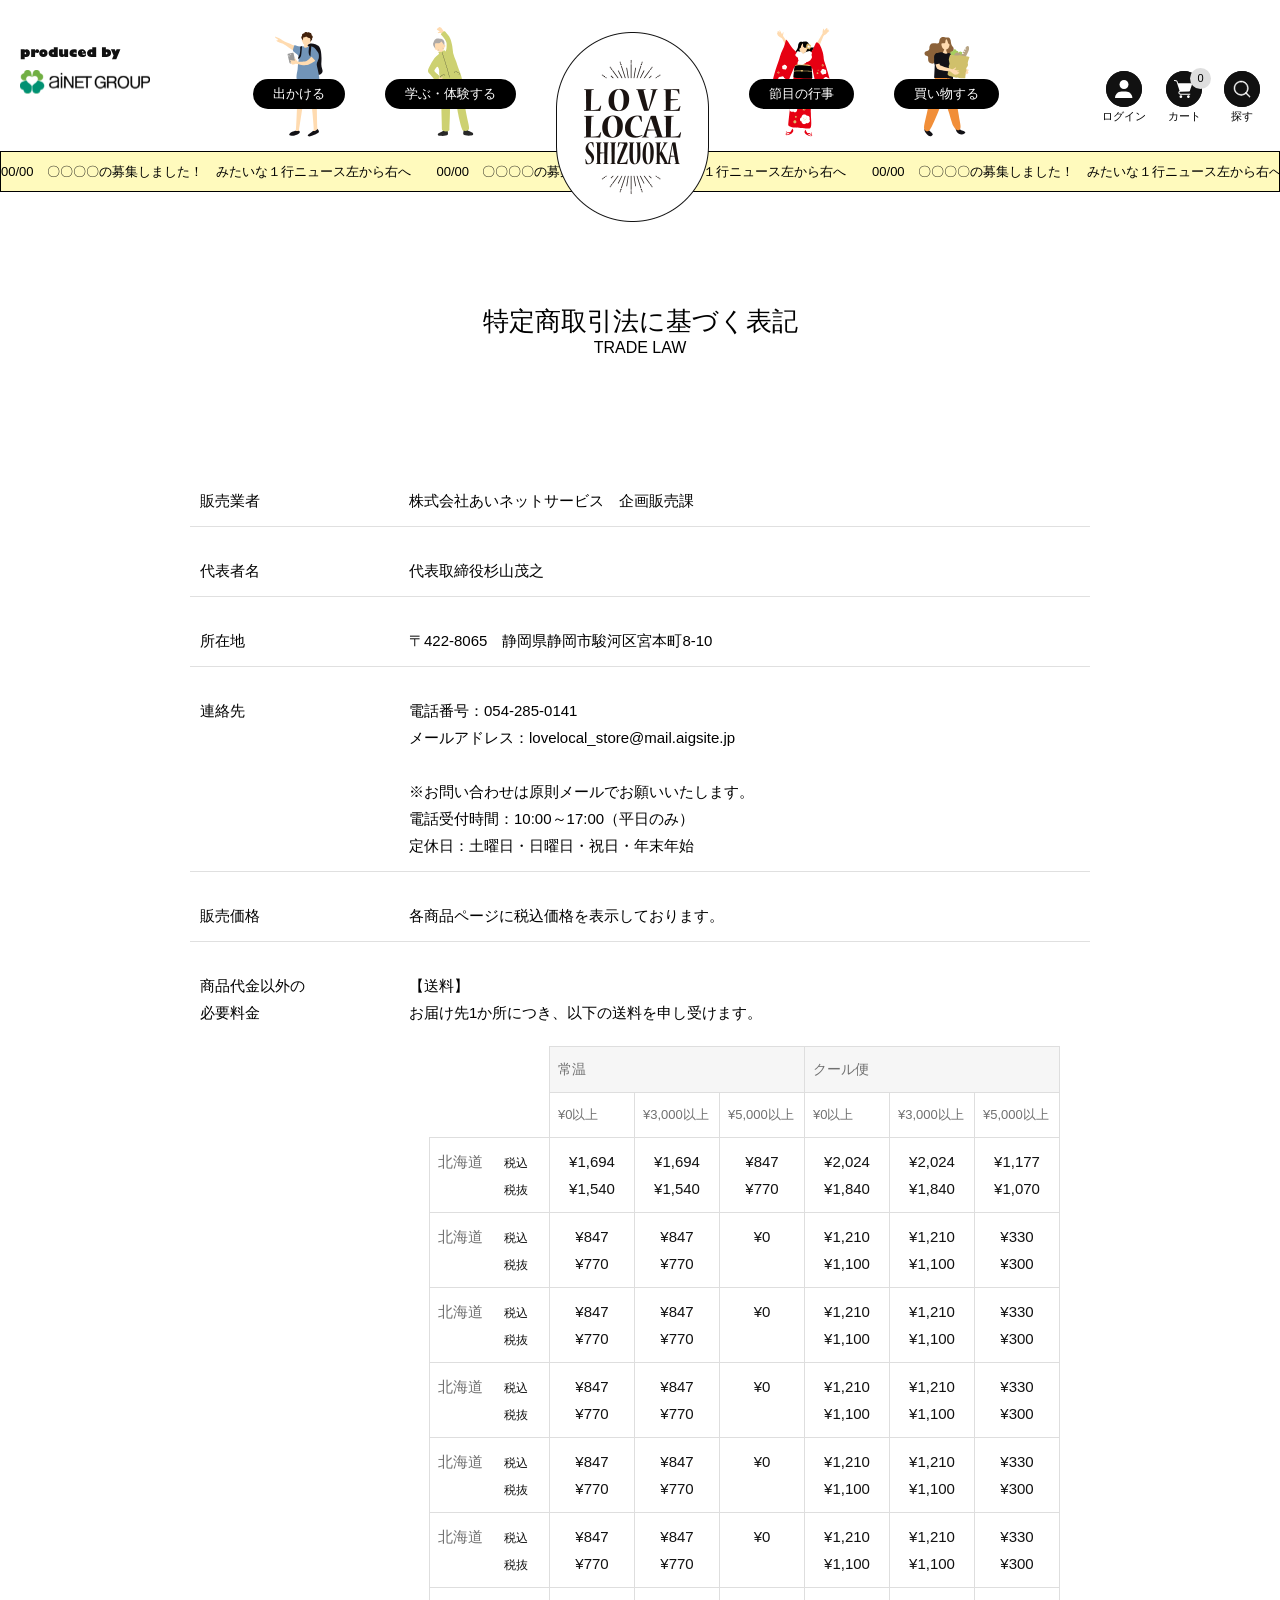
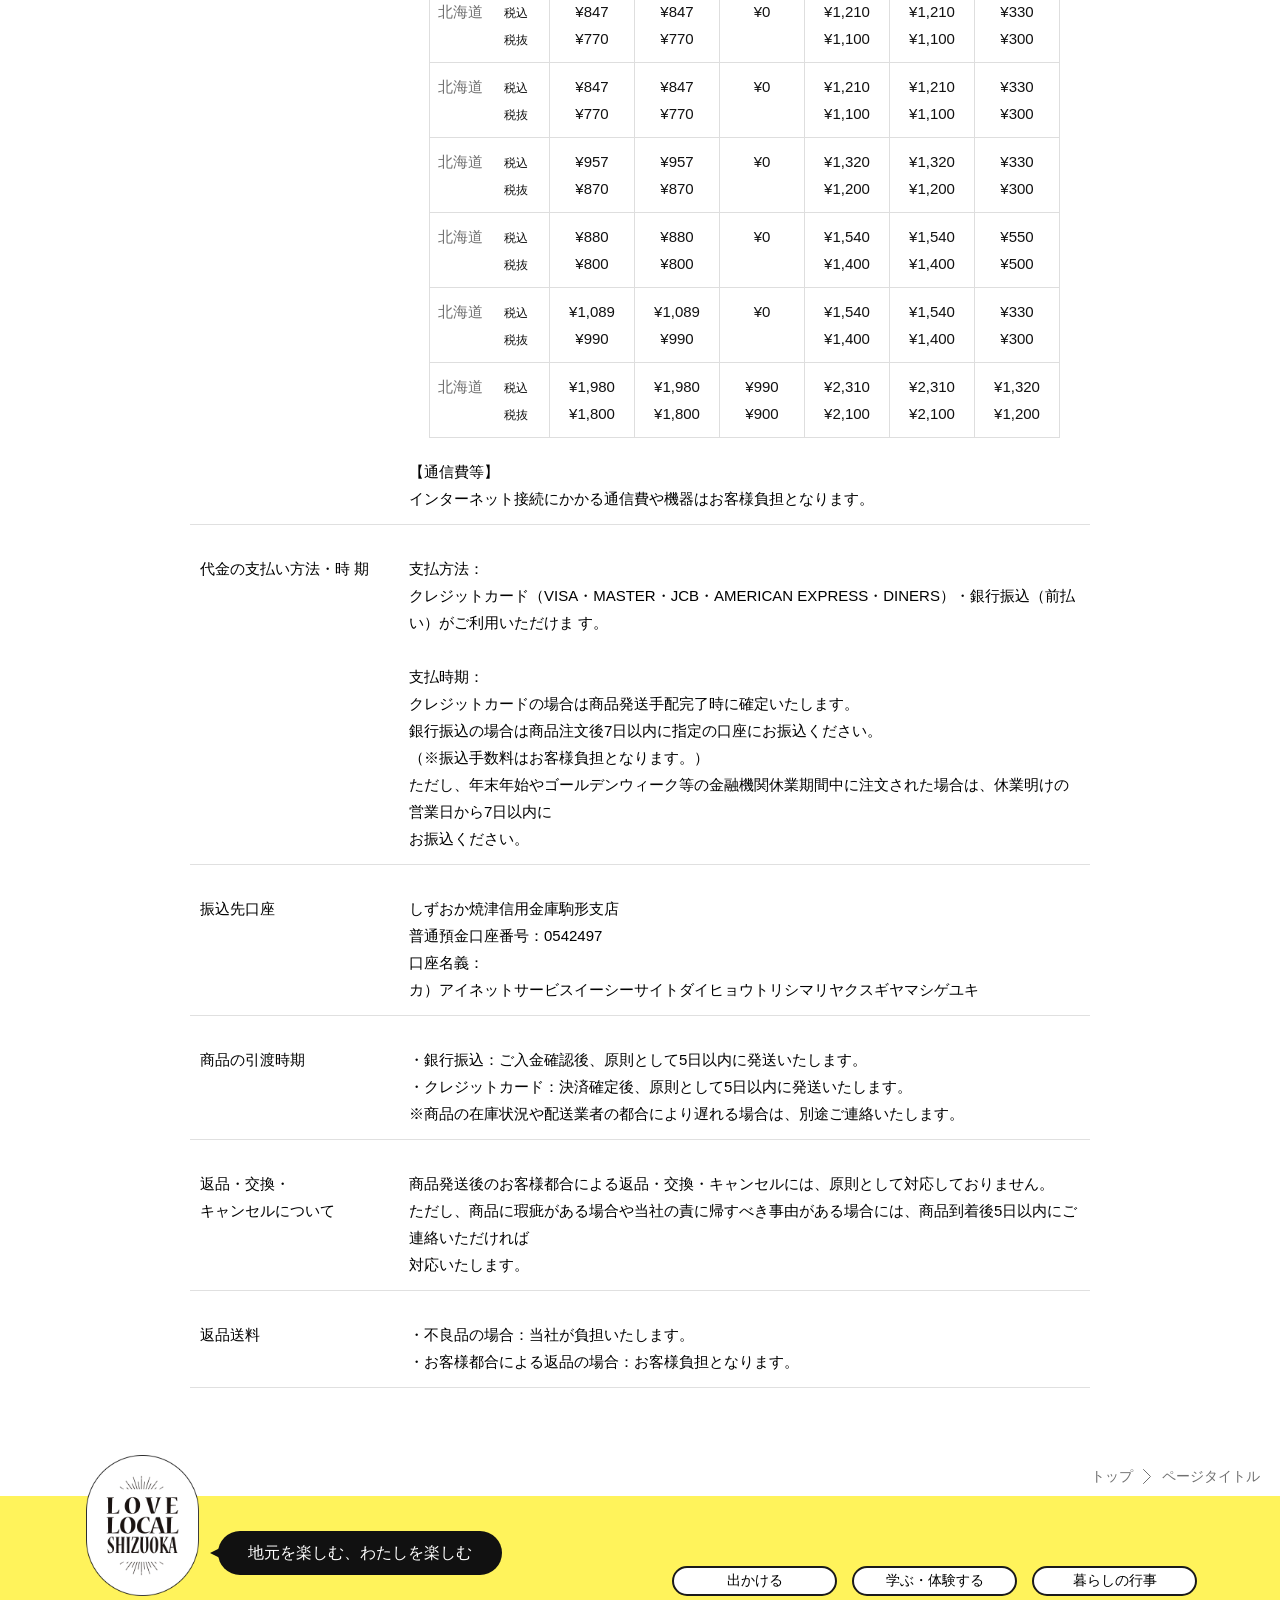
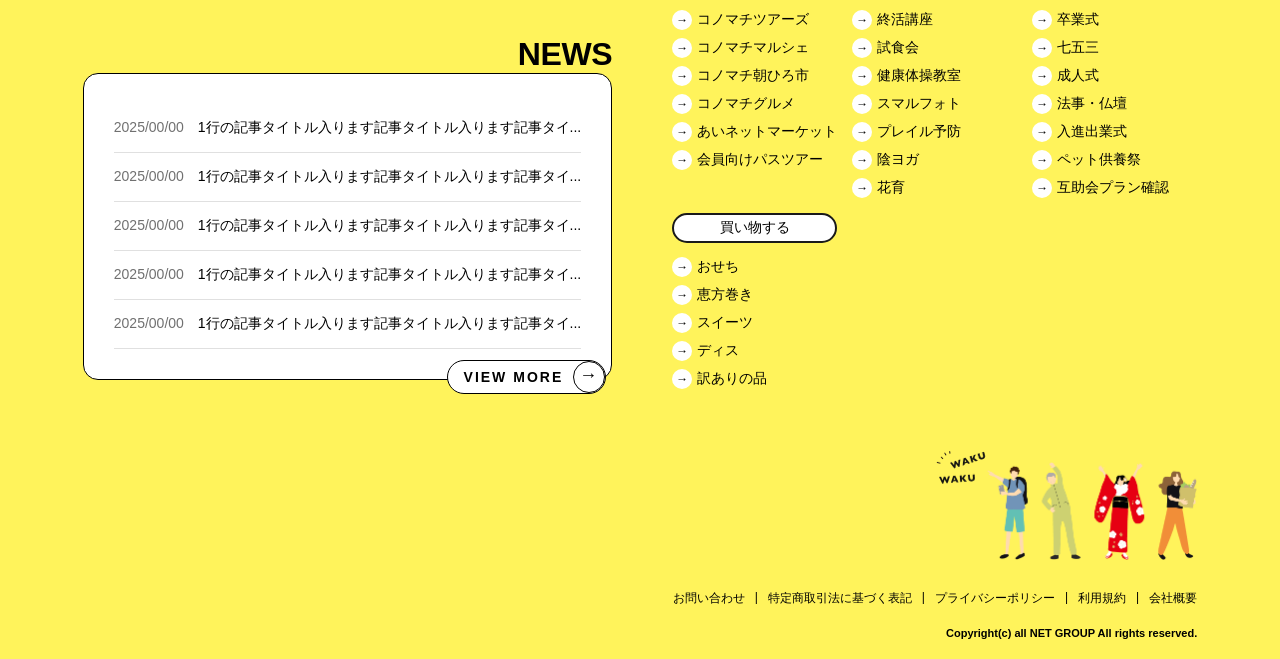
<file: index8.html>
<!DOCTYPE html>
<html lang="ja">

<head>
    <meta charset="UTF-8">
    <meta name="viewport" content="width=device-width, initial-scale=1.0">
    <title>Document</title>
    <link rel="stylesheet" href="style3.css" />
    <link rel="stylesheet" href="style2.css" />
    <link rel="stylesheet" href="style.css" />

    <link
  rel="stylesheet"
  href="https://cdn.jsdelivr.net/npm/swiper@11/swiper-bundle.min.css"
/>
</head>
<body>
    <header id="header" class="header-1">
    <div class="container">
      <div class="left-section" style="transform: translateY(-28px);">
        <img src="assets/left-logo.svg" alt="">
      </div>
      <!-- center nav -->
      <div class="nav-center">
        <div class="nav-items sm-hide md-hide" style="margin-top: 5px;">
          <img src="assets/header-1st.svg" class="svg-icon" alt="">
          <button class="center-nav-button">
            出かける</button>

          <div class="dropdown-menu">
            <div class="menu-card">

              <div class="main-button">
                <span>出かける</span>
                <div class="arrow-circle-drop">→</div>
              </div>
              <div class="menu-list">
                <li class="menu-item"> <span class="arrow-circle-sub">→</span><span>出かけるー</span> </li>
                <li class="menu-item"> <span class="arrow-circle-sub">→</span><span>コノマチツアーズ</span> </li>
                <li class="menu-item"> <span class="arrow-circle-sub">→</span><span>コノマチツアーズ</span> </li>
                <li class="menu-item"> <span class="arrow-circle-sub">→</span><span>コノマチツアーズ</span> </li>
                <li class="menu-item"> <span class="arrow-circle-sub">→</span><span>コノマチツアーズ</span> </li>
                <li class="menu-item"> <span class="arrow-circle-sub">→</span><span>あいネットマーケット</span> </li>
                <li class="menu-item"> <span class="arrow-circle-sub">→</span><span>会員向けバスツアー</span> </li>
              </div>
            </div>


          </div>
        </div>

        <div class="nav-items sm-hide md-hide">
          <img src="assets/header-2nd.svg" class="svg-icon" alt="">

          <button class="center-nav-button">
            学ぶ・体験する
          </button>
          <div class="dropdown-menu">
            <div class="menu-card">

              <div class="main-button-green">
                <span> 学ぶ・体験する</span>
                <div class="arrow-circle-drop">→</div>
              </div>
              <div class="menu-list">
                <li class="menu-item"> <span class="arrow-circle-sub-green">→</span><span>終活講座</span> </li>
                <li class="menu-item"> <span class="arrow-circle-sub-green">→</span><span>試食会</span> </li>
                <li class="menu-item"> <span class="arrow-circle-sub-green">→</span><span>健康体操教室</span> </li>
                <li class="menu-item"> <span class="arrow-circle-sub-green">→</span><span>スマイルフォト</span> </li>
                <li class="menu-item"> <span class="arrow-circle-sub-green">→</span><span>フレイル予防</span> </li>
                <li class="menu-item"> <span class="arrow-circle-sub-green">→</span><span>顔ヨガ</span> </li>
                <li class="menu-item"> <span class="arrow-circle-sub-green">→</span><span>花育</span> </li>
              </div>
            </div>


          </div>
        </div>

        <div class="center-logo-img">
          <img src="assets/logo.png" width="153px" alt=""
            style="z-index: 10; position: relative; transform: translateY(32px);">
        </div>

        <div class="nav-items sm-hide md-hide">
          <img src="assets/header-3rd.svg" class="svg-icon" alt="">

          <button class="center-nav-button">
            節目の行事
          </button>
          <div class="dropdown-menu">
            <div class="menu-card">

              <div class="main-button-red">
                <span>節目の行事</span>
                <div class="arrow-circle-drop">→</div>
              </div>
              <div class="menu-list">
                <li class="menu-item"> <span class="arrow-circle-sub-red">→</span><span>卒業式</span> </li>
                <li class="menu-item"> <span class="arrow-circle-sub-red">→</span><span>七五三</span> </li>
                <li class="menu-item"> <span class="arrow-circle-sub-red">→</span><span>成人式</span> </li>
                <li class="menu-item"> <span class="arrow-circle-sub-red">→</span><span>法事・仏壇</span> </li>
                <li class="menu-item"> <span class="arrow-circle-sub-red">→</span><span>人形供養祭</span> </li>
                <li class="menu-item"> <span class="arrow-circle-sub-red">→</span><span>ペット供養祭</span> </li>
                <li class="menu-item"> <span class="arrow-circle-sub-red">→</span><span>互助会プラン関連</span> </li>
              </div>
            </div>


          </div>
        </div>
        <div class="nav-items sm-hide md-hide" style="margin-top: 10px;">
          <img src="assets/header-4th.svg" class="svg-icon" alt="">

          <button class="center-nav-button">
            買い物する
          </button>
          <div class="dropdown-menu">
            <div class="menu-card">

              <div class="main-button-orange">
                <span>買い物する</span>
                <div class="arrow-circle-drop">→</div>
              </div>
              <div class="menu-list">
                <li class="menu-item"> <span class="arrow-circle-sub-orange">→</span><span>おせち</span> </li>
                <li class="menu-item"> <span class="arrow-circle-sub-orange">→</span><span>恵方巻き</span> </li>
                <li class="menu-item"> <span class="arrow-circle-sub-orange">→</span><span>スイーツ</span> </li>
                <li class="menu-item"> <span class="arrow-circle-sub-orange">→</span><span>ティー</span> </li>
                <li class="menu-item"> <span class="arrow-circle-sub-orange">→</span><span>訳あり品</span> </li>
              </div>
            </div>
          </div>
        </div>
      </div>

      <div class="right-section">

        <div class="right-actions">
          <img src="assets/profile.svg" class="profile-svg" alt="">
          <span class="right-nav-button sm-hide md-hide">
            ログイン
          </span>
        </div>
        <div style="display: flex; gap:22px;align-items: center;">
          <div class="right-actions" style="position: relative;">
            <div class="cart-0">
              0
            </div>
            <img src="assets/cart.svg" class="cart-svg" alt="">


            <span class="right-nav-button sm-hide md-hide">
              カート
            </span>
          </div>

          <div class="right-actions sm-hide md-hide " id="search-menu">
            <img src="assets/search.svg" alt="">


            <span class="right-nav-button sm-hide md-hide">
              探す
            </span>

          </div>
        </div>

        <div class="lg-hide hamburger" style="margin-left: 6px;">
          <div style="display: block; background: #000; width: 30px; height: 2px;"></div>
          <div style="display: block; background: #000; width: 30px; height: 2px;"></div>
        </div>
      </div>
    </div>
    <div class="marquee-container">
      <div>
        <span
          class="marquee-text">00/00　〇〇〇〇の募集しました！　みたいな１行ニュース左から右へ　　00/00　〇〇〇〇の募集しました！　みたいな１行ニュース左から右へ　　00/00　〇〇〇〇の募集しました！　みたいな１行ニュース左から右へ　00/00　〇〇〇〇の募集しました！　みたいな１行ニュース左から右へ
          00/00　〇〇〇〇の募集しました！　みたいな１行ニュース左から右へ　　00/00　〇〇〇〇の募集しました！　みたいな１行ニュース左から右へ　　00/00　〇〇〇〇の募集しました！　みたいな１行ニュース左から右へ　00/00　〇〇〇〇の募集しました！　みたいな１行ニュース左から右へ</span>
      </div>
    </div>
  </header>
  <div id="search-box-header" class="search-box">


    <div class="search-box-container">

      <img src="assets/Group 141032.svg" alt="">

      <div class="mid-container">

        <div>

          <span>地元を楽しむ</span>
          <img src="assets/mid.svg" alt="" style="margin: 0 22px;">
          <span>わたしを楽しむ</span>
        </div>
        <div class="search-menu-box">
          <input type="text" name="" id="" placeholder="何をお探しですか？">
          <img src="assets/search-box.svg" alt="">
        </div>
        <div>
          <img src="assets/cross.svg" id="cross" alt="">
        </div>
      </div>
      <img src="assets/2.svg" alt="">
    </div>
  </div>

  <header id="header2" style="background-color: #FFF35B; " class="header-2">
    <div class="container-2">

      <div class="left-section">
        <img src="assets/left-logo.svg" alt="">
      </div>
      <!-- center nav -->
      <div class="nav-center">

        <div class="nav-items-2 sm-hide md-hide">
          <img src="assets/header-1st.svg" class="svg-icon" alt="">

          <button class="center-nav-button-2">
            出かける
            <div class="dropdown-menu-2">
              <div class="menu-card">

                <div class="main-button">
                  <span>出かける</span>
                  <div class="arrow-circle-drop" style="padding-bottom: 5px;">→</div>
                </div>
                <div class="menu-list">
                  <li class="menu-item"> <span class="arrow-circle-sub"
                      style="padding-bottom: 5px;">→</span><span>出かけるー</span> </li>
                  <li class="menu-item"> <span class="arrow-circle-sub"
                      style="padding-bottom: 5px;">→</span><span>コノマチツアーズ</span> </li>
                  <li class="menu-item"> <span class="arrow-circle-sub"
                      style="padding-bottom: 5px;">→</span><span>コノマチツアーズ</span> </li>
                  <li class="menu-item"> <span class="arrow-circle-sub"
                      style="padding-bottom: 5px;">→</span><span>コノマチツアーズ</span> </li>
                  <li class="menu-item"> <span class="arrow-circle-sub"
                      style="padding-bottom: 5px;">→</span><span>コノマチツアーズ</span> </li>
                  <li class="menu-item"> <span class="arrow-circle-sub"
                      style="padding-bottom: 5px;">→</span><span>あいネットマーケット</span> </li>
                  <li class="menu-item"> <span class="arrow-circle-sub"
                      style="padding-bottom: 5px;">→</span><span>会員向けバスツアー</span> </li>
                </div>
              </div>


            </div>
          </button>


        </div>

        <div class="nav-items-3 sm-hide md-hide">
          <img src="assets/header-2nd.svg" class="svg-icon" alt="">

          <button class="center-nav-button-2">
            学ぶ・体験する
            <div class="dropdown-menu-2" style="left:365px">
              <div class="menu-card">

                <div class="main-button-green">
                  <span>出かける</span>
                  <div class="arrow-circle-drop" style="padding-bottom: 5px;">→</div>
                </div>
                <div class="menu-list">
                  <li class="menu-item"> <span class="arrow-circle-sub-green"
                      style="padding-bottom: 5px;">→</span><span>終活講座</span> </li>
                  <li class="menu-item"> <span class="arrow-circle-sub-green"
                      style="padding-bottom: 5px;">→</span><span>試食会</span> </li>
                  <li class="menu-item"> <span class="arrow-circle-sub-green"
                      style="padding-bottom: 5px;">→</span><span>健康体操教室</span> </li>
                  <li class="menu-item"> <span class="arrow-circle-sub-green"
                      style="padding-bottom: 5px;">→</span><span>スマイルフォト</span> </li>
                  <li class="menu-item"> <span class="arrow-circle-sub-green"
                      style="padding-bottom: 5px;">→</span><span>フレイル予防</span> </li>
                  <li class="menu-item"> <span class="arrow-circle-sub-green"
                      style="padding-bottom: 5px;">→</span><span>顔ヨガ</span> </li>
                  <li class="menu-item"> <span class="arrow-circle-sub-green"
                      style="padding-bottom: 5px;">→</span><span>花育</span> </li>
                </div>
              </div>


            </div>
          </button>

        </div>

        <div class="center-logo-img">
          <img class="header-2-logo" src="assets/header2-log.png" alt="">
        </div>

        <div class="nav-items-2 sm-hide md-hide">
          <img src="assets/header-3rd.svg" class="svg-icon" alt="">



          <button class="center-nav-button-2">
            節目の行事
            <div class="dropdown-menu-2" style="right: 365px;left: unset;">
              <div class="menu-card">

                <div class="main-button-red">
                  <span>節目の行事</span>
                  <div class="arrow-circle-drop" style="padding-bottom: 5px;">→</div>
                </div>
                <div class="menu-list">
                  <li class="menu-item"> <span class="arrow-circle-sub-red"
                      style="padding-bottom: 5px;">→</span><span>卒業式</span> </li>
                  <li class="menu-item"> <span class="arrow-circle-sub-red"
                      style="padding-bottom: 5px;">→</span><span>七五三</span> </li>
                  <li class="menu-item"> <span class="arrow-circle-sub-red"
                      style="padding-bottom: 5px;">→</span><span>成人式</span> </li>
                  <li class="menu-item"> <span class="arrow-circle-sub-red"
                      style="padding-bottom: 5px;">→</span><span>法事・仏壇</span> </li>
                  <li class="menu-item"> <span class="arrow-circle-sub-red"
                      style="padding-bottom: 5px;">→</span><span>人形供養祭</span> </li>
                  <li class="menu-item"> <span class="arrow-circle-sub-red"
                      style="padding-bottom: 5px;">→</span><span>ペット供養祭</span> </li>
                  <li class="menu-item"> <span class="arrow-circle-sub-red"
                      style="padding-bottom: 5px;">→</span><span>互助会プラン関連</span> </li>
                </div>
              </div>


            </div>
          </button>

        </div>
        <div class="nav-items-3 sm-hide md-hide">
          <img src="assets/header-4th.svg" class="svg-icon" alt="">

          <button class="center-nav-button-2">
            買い物する
            <div class="dropdown-menu-2" style="right: 172px; left: unset;">
              <div class="menu-card">

                <div class="main-button-orange">
                  <span>買い物する</span>
                  <div class="arrow-circle-drop" style="padding-bottom: 5px;">→</div>
                </div>
                <div class="menu-list">
                  <li class="menu-item"> <span class="arrow-circle-sub-orange"
                      style="padding-bottom: 5px;">→</span><span>おせち</span> </li>
                  <li class="menu-item"> <span class="arrow-circle-sub-orange"
                      style="padding-bottom: 5px;">→</span><span>恵方巻き</span> </li>
                  <li class="menu-item"> <span class="arrow-circle-sub-orange"
                      style="padding-bottom: 5px;">→</span><span>スイーツ</span> </li>
                  <li class="menu-item"> <span class="arrow-circle-sub-orange"
                      style="padding-bottom: 5px;">→</span><span>ティー</span> </li>
                  <li class="menu-item"> <span class="arrow-circle-sub-orange"
                      style="padding-bottom: 5px;">→</span><span>訳あり品</span> </li>
                </div>
              </div>


            </div>
          </button>

        </div>
      </div>
      <div class="right-section">
        <div class="right-actions">
          <img src="assets/profile.svg" class="profile-svg" alt="">

          <span class="right-nav-button sm-hide md-hide">
            ログイン
          </span>
        </div>
        <div style="display:flex;gap:22px;">
          <div class="right-actions" style="margin-bottom:3px; position: relative;">
            <div class="cart-0">
              0
            </div>
            <img src="assets/cart.svg" class="cart-svg" alt="">


            <span class="right-nav-button sm-hide md-hide">
              カート
            </span>
          </div>

          <div class="right-actions sm-hide md-hide" id="search-menu-2">
            <img src="assets/search.svg" alt="">

            <span class="right-nav-button sm-hide md-hide">
              探す
            </span>
          </div>
        </div>

        <div class="lg-hide hamburger" style="margin-left: 6px;">
          <div style="display: block; background: #000; width: 30px; height: 2px;"></div>
          <div style="display: block; background: #000; width: 30px; height: 2px;"></div>
        </div>
      </div>
  </header>
  <a id="scrollToTop" style="position:fixed;bottom: 16px; right: 16px;z-index: 9999;transition: all 0.3s ease-in;">
    <img src="assets/scroll top-arrow.svg" alt="">

  </a>
  <!-- off canvas menu -->
  <div class="off-canvas-menu">
    <div class="menu-header" style="display: flex; justify-content:space-between; align-items: center;">
      <div style="display: flex; gap: 20px; align-items: flex-end;">
        <img src="assets/profile.svg" width="46px" height="46px" alt="">

        <div style="position: relative; width: 46px; height: 46px; ">
          <span class="cart-01">0</span>
          <img src="assets/cart.svg" width="46px" height="46px" alt="">

        </div>
      </div>
      <img src="assets/cross.svg" width="29.8px" height="29.8px" id="close" alt="">
    </div>
    <div class="search-menu">
      <input type="text" name="" id="" placeholder="何をお探しですか？">
      <img src="assets/search-box.svg" width="35px" height="35px" alt="">

    </div>

    <div class="list-container">
      <div class="main-button-off" style="margin-top: 40px;background:#66b3f5;">
        <span>出かける</span>
        <svg width="30" height="30" viewBox="0 0 40 40" fill="none" xmlns="http://www.w3.org/2000/svg">
          <path
            d="M20 40C31.0457 40 40 31.0457 40 20C40 8.9543 31.0457 0 20 0C8.9543 0 0 8.9543 0 20C0 31.0457 8.9543 40 20 40Z"
            fill="" />
          <path
            d="M31.2498 19.2909L20.0038 12.4349C19.9141 12.3826 19.8144 12.3497 19.7111 12.3384C19.6079 12.3271 19.5034 12.3376 19.4045 12.3693C19.3056 12.401 19.2144 12.4531 19.137 12.5223C19.0595 12.5915 18.9974 12.6762 18.9548 12.7709C18.8422 12.9777 18.7951 13.2139 18.8195 13.4482C18.844 13.6824 18.9389 13.9037 19.0918 14.0829L23.8268 19.1829H10.4128C10.1724 19.2094 9.95194 19.3288 9.79837 19.5156C9.6448 19.7025 9.57032 19.9419 9.59082 20.1829C9.57006 20.4239 9.64444 20.6635 9.79806 20.8504C9.95168 21.0372 10.1723 21.1566 10.4128 21.1829H23.8238L19.0908 26.2829C18.9378 26.4622 18.8429 26.6837 18.8184 26.9181C18.7939 27.1525 18.8412 27.3888 18.9538 27.5959C19.0171 27.7242 19.1138 27.8331 19.2339 27.9109C19.354 27.9887 19.4928 28.0326 19.6358 28.0379C19.7656 28.0372 19.8927 28.0005 20.0028 27.9319L31.2498 21.0849C31.3906 20.9815 31.505 20.8464 31.5839 20.6906C31.6628 20.5347 31.7039 20.3625 31.7039 20.1879C31.7039 20.0132 31.6628 19.841 31.5839 19.6852C31.505 19.5293 31.3906 19.3943 31.2498 19.2909Z"
            fill="#" />
        </svg>

      </div>
      <div>

        <div class="sub-container">
          <div class="sub-menu-list">
            <li>
              <svg width="30" height="30" class="svg-blue" viewBox="0 0 33 33" fill="none"
                xmlns="http://www.w3.org/2000/svg">
                <path
                  d="M16.5 33C25.6127 33 33 25.6127 33 16.5C33 7.3873 25.6127 0 16.5 0C7.3873 0 0 7.3873 0 16.5C0 25.6127 7.3873 33 16.5 33Z"
                  fill="" />
                <path
                  d="M24.7238 15.263L15.8258 9.83896C15.7548 9.79752 15.6759 9.77147 15.5942 9.76252C15.5125 9.75357 15.4298 9.7619 15.3515 9.78699C15.2732 9.81208 15.2011 9.85335 15.1398 9.90813C15.0785 9.96291 15.0295 10.03 14.9958 10.105C14.9067 10.2686 14.8693 10.4554 14.8886 10.6407C14.9079 10.8261 14.9829 11.0012 15.1038 11.143L18.8498 15.181H8.23879C8.0481 15.2017 7.87312 15.2963 7.75142 15.4446C7.62971 15.5928 7.57096 15.7829 7.58779 15.974C7.57096 16.165 7.62971 16.3551 7.75142 16.5033C7.87312 16.6516 8.0481 16.7462 8.23879 16.767H18.8488L15.1038 20.802C14.9828 20.9439 14.9077 21.1192 14.8885 21.3047C14.8692 21.4902 14.9066 21.6772 14.9958 21.841C15.046 21.9424 15.1227 22.0284 15.2177 22.0898C15.3128 22.1512 15.4227 22.1858 15.5358 22.19C15.6387 22.1894 15.7394 22.1603 15.8268 22.106L24.7268 16.682C24.8382 16.6002 24.9288 16.4934 24.9912 16.3701C25.0537 16.2469 25.0862 16.1106 25.0862 15.9725C25.0862 15.8343 25.0537 15.698 24.9912 15.5748C24.9288 15.4515 24.8382 15.3447 24.7268 15.263"
                  fill="white" />
              </svg>
              <span>コノマチツアーズ</span>
            </li>
            <li><svg width="30" height="30" class="svg-blue" viewBox="0 0 33 33" fill="none"
                xmlns="http://www.w3.org/2000/svg">
                <path
                  d="M16.5 33C25.6127 33 33 25.6127 33 16.5C33 7.3873 25.6127 0 16.5 0C7.3873 0 0 7.3873 0 16.5C0 25.6127 7.3873 33 16.5 33Z"
                  fill="" />
                <path
                  d="M24.7238 15.263L15.8258 9.83896C15.7548 9.79752 15.6759 9.77147 15.5942 9.76252C15.5125 9.75357 15.4298 9.7619 15.3515 9.78699C15.2732 9.81208 15.2011 9.85335 15.1398 9.90813C15.0785 9.96291 15.0295 10.03 14.9958 10.105C14.9067 10.2686 14.8693 10.4554 14.8886 10.6407C14.9079 10.8261 14.9829 11.0012 15.1038 11.143L18.8498 15.181H8.23879C8.0481 15.2017 7.87312 15.2963 7.75142 15.4446C7.62971 15.5928 7.57096 15.7829 7.58779 15.974C7.57096 16.165 7.62971 16.3551 7.75142 16.5033C7.87312 16.6516 8.0481 16.7462 8.23879 16.767H18.8488L15.1038 20.802C14.9828 20.9439 14.9077 21.1192 14.8885 21.3047C14.8692 21.4902 14.9066 21.6772 14.9958 21.841C15.046 21.9424 15.1227 22.0284 15.2177 22.0898C15.3128 22.1512 15.4227 22.1858 15.5358 22.19C15.6387 22.1894 15.7394 22.1603 15.8268 22.106L24.7268 16.682C24.8382 16.6002 24.9288 16.4934 24.9912 16.3701C25.0537 16.2469 25.0862 16.1106 25.0862 15.9725C25.0862 15.8343 25.0537 15.698 24.9912 15.5748C24.9288 15.4515 24.8382 15.3447 24.7268 15.263"
                  fill="white" />
              </svg>
              <span>コノマチマルシェ</span>
            </li>

            <li><svg width="30" height="30" class="svg-blue" viewBox="0 0 33 33" fill="none"
                xmlns="http://www.w3.org/2000/svg">
                <path
                  d="M16.5 33C25.6127 33 33 25.6127 33 16.5C33 7.3873 25.6127 0 16.5 0C7.3873 0 0 7.3873 0 16.5C0 25.6127 7.3873 33 16.5 33Z"
                  fill="" />
                <path
                  d="M24.7238 15.263L15.8258 9.83896C15.7548 9.79752 15.6759 9.77147 15.5942 9.76252C15.5125 9.75357 15.4298 9.7619 15.3515 9.78699C15.2732 9.81208 15.2011 9.85335 15.1398 9.90813C15.0785 9.96291 15.0295 10.03 14.9958 10.105C14.9067 10.2686 14.8693 10.4554 14.8886 10.6407C14.9079 10.8261 14.9829 11.0012 15.1038 11.143L18.8498 15.181H8.23879C8.0481 15.2017 7.87312 15.2963 7.75142 15.4446C7.62971 15.5928 7.57096 15.7829 7.58779 15.974C7.57096 16.165 7.62971 16.3551 7.75142 16.5033C7.87312 16.6516 8.0481 16.7462 8.23879 16.767H18.8488L15.1038 20.802C14.9828 20.9439 14.9077 21.1192 14.8885 21.3047C14.8692 21.4902 14.9066 21.6772 14.9958 21.841C15.046 21.9424 15.1227 22.0284 15.2177 22.0898C15.3128 22.1512 15.4227 22.1858 15.5358 22.19C15.6387 22.1894 15.7394 22.1603 15.8268 22.106L24.7268 16.682C24.8382 16.6002 24.9288 16.4934 24.9912 16.3701C25.0537 16.2469 25.0862 16.1106 25.0862 15.9725C25.0862 15.8343 25.0537 15.698 24.9912 15.5748C24.9288 15.4515 24.8382 15.3447 24.7268 15.263"
                  fill="white" />
              </svg>
              <span>コノマチ朝だけ市</span>
            </li>
            <li><svg width="30" height="30" class="svg-blue" viewBox="0 0 33 33" fill="none"
                xmlns="http://www.w3.org/2000/svg">
                <path
                  d="M16.5 33C25.6127 33 33 25.6127 33 16.5C33 7.3873 25.6127 0 16.5 0C7.3873 0 0 7.3873 0 16.5C0 25.6127 7.3873 33 16.5 33Z"
                  fill="" />
                <path
                  d="M24.7238 15.263L15.8258 9.83896C15.7548 9.79752 15.6759 9.77147 15.5942 9.76252C15.5125 9.75357 15.4298 9.7619 15.3515 9.78699C15.2732 9.81208 15.2011 9.85335 15.1398 9.90813C15.0785 9.96291 15.0295 10.03 14.9958 10.105C14.9067 10.2686 14.8693 10.4554 14.8886 10.6407C14.9079 10.8261 14.9829 11.0012 15.1038 11.143L18.8498 15.181H8.23879C8.0481 15.2017 7.87312 15.2963 7.75142 15.4446C7.62971 15.5928 7.57096 15.7829 7.58779 15.974C7.57096 16.165 7.62971 16.3551 7.75142 16.5033C7.87312 16.6516 8.0481 16.7462 8.23879 16.767H18.8488L15.1038 20.802C14.9828 20.9439 14.9077 21.1192 14.8885 21.3047C14.8692 21.4902 14.9066 21.6772 14.9958 21.841C15.046 21.9424 15.1227 22.0284 15.2177 22.0898C15.3128 22.1512 15.4227 22.1858 15.5358 22.19C15.6387 22.1894 15.7394 22.1603 15.8268 22.106L24.7268 16.682C24.8382 16.6002 24.9288 16.4934 24.9912 16.3701C25.0537 16.2469 25.0862 16.1106 25.0862 15.9725C25.0862 15.8343 25.0537 15.698 24.9912 15.5748C24.9288 15.4515 24.8382 15.3447 24.7268 15.263"
                  fill="white" />
              </svg>
              <span>コノマチグルメ</span>
            </li>
            <li><svg width="30" height="30" class="svg-blue" viewBox="0 0 33 33" fill="none"
                xmlns="http://www.w3.org/2000/svg">
                <path
                  d="M16.5 33C25.6127 33 33 25.6127 33 16.5C33 7.3873 25.6127 0 16.5 0C7.3873 0 0 7.3873 0 16.5C0 25.6127 7.3873 33 16.5 33Z"
                  fill="" />
                <path
                  d="M24.7238 15.263L15.8258 9.83896C15.7548 9.79752 15.6759 9.77147 15.5942 9.76252C15.5125 9.75357 15.4298 9.7619 15.3515 9.78699C15.2732 9.81208 15.2011 9.85335 15.1398 9.90813C15.0785 9.96291 15.0295 10.03 14.9958 10.105C14.9067 10.2686 14.8693 10.4554 14.8886 10.6407C14.9079 10.8261 14.9829 11.0012 15.1038 11.143L18.8498 15.181H8.23879C8.0481 15.2017 7.87312 15.2963 7.75142 15.4446C7.62971 15.5928 7.57096 15.7829 7.58779 15.974C7.57096 16.165 7.62971 16.3551 7.75142 16.5033C7.87312 16.6516 8.0481 16.7462 8.23879 16.767H18.8488L15.1038 20.802C14.9828 20.9439 14.9077 21.1192 14.8885 21.3047C14.8692 21.4902 14.9066 21.6772 14.9958 21.841C15.046 21.9424 15.1227 22.0284 15.2177 22.0898C15.3128 22.1512 15.4227 22.1858 15.5358 22.19C15.6387 22.1894 15.7394 22.1603 15.8268 22.106L24.7268 16.682C24.8382 16.6002 24.9288 16.4934 24.9912 16.3701C25.0537 16.2469 25.0862 16.1106 25.0862 15.9725C25.0862 15.8343 25.0537 15.698 24.9912 15.5748C24.9288 15.4515 24.8382 15.3447 24.7268 15.263"
                  fill="white" />
              </svg>
              <span>あいネットマーケット</span>
            </li>
            <li><svg width="30" height="30" class="svg-blue" viewBox="0 0 33 33" fill="none"
                xmlns="http://www.w3.org/2000/svg">
                <path
                  d="M16.5 33C25.6127 33 33 25.6127 33 16.5C33 7.3873 25.6127 0 16.5 0C7.3873 0 0 7.3873 0 16.5C0 25.6127 7.3873 33 16.5 33Z"
                  fill="" />
                <path
                  d="M24.7238 15.263L15.8258 9.83896C15.7548 9.79752 15.6759 9.77147 15.5942 9.76252C15.5125 9.75357 15.4298 9.7619 15.3515 9.78699C15.2732 9.81208 15.2011 9.85335 15.1398 9.90813C15.0785 9.96291 15.0295 10.03 14.9958 10.105C14.9067 10.2686 14.8693 10.4554 14.8886 10.6407C14.9079 10.8261 14.9829 11.0012 15.1038 11.143L18.8498 15.181H8.23879C8.0481 15.2017 7.87312 15.2963 7.75142 15.4446C7.62971 15.5928 7.57096 15.7829 7.58779 15.974C7.57096 16.165 7.62971 16.3551 7.75142 16.5033C7.87312 16.6516 8.0481 16.7462 8.23879 16.767H18.8488L15.1038 20.802C14.9828 20.9439 14.9077 21.1192 14.8885 21.3047C14.8692 21.4902 14.9066 21.6772 14.9958 21.841C15.046 21.9424 15.1227 22.0284 15.2177 22.0898C15.3128 22.1512 15.4227 22.1858 15.5358 22.19C15.6387 22.1894 15.7394 22.1603 15.8268 22.106L24.7268 16.682C24.8382 16.6002 24.9288 16.4934 24.9912 16.3701C25.0537 16.2469 25.0862 16.1106 25.0862 15.9725C25.0862 15.8343 25.0537 15.698 24.9912 15.5748C24.9288 15.4515 24.8382 15.3447 24.7268 15.263"
                  fill="white" />
              </svg>
              <span>会員向けバスツアー</span>
            </li>
          </div>

          <img src="assets/header-1st.svg" width="92px" height="200px" alt="">
        </div>

      </div>

    </div>
    <div class="list-container">
      <div class="main-button-off" style="margin-top: 40px;background:#B2CB4A;">
        <span>学ぶ・体験する</span>
        <svg width="30" height="30" viewBox="0 0 40 40" fill="none" xmlns="http://www.w3.org/2000/svg">
          <path
            d="M20 40C31.0457 40 40 31.0457 40 20C40 8.9543 31.0457 0 20 0C8.9543 0 0 8.9543 0 20C0 31.0457 8.9543 40 20 40Z"
            fill="" />
          <path
            d="M31.2498 19.2909L20.0038 12.4349C19.9141 12.3826 19.8144 12.3497 19.7111 12.3384C19.6079 12.3271 19.5034 12.3376 19.4045 12.3693C19.3056 12.401 19.2144 12.4531 19.137 12.5223C19.0595 12.5915 18.9974 12.6762 18.9548 12.7709C18.8422 12.9777 18.7951 13.2139 18.8195 13.4482C18.844 13.6824 18.9389 13.9037 19.0918 14.0829L23.8268 19.1829H10.4128C10.1724 19.2094 9.95194 19.3288 9.79837 19.5156C9.6448 19.7025 9.57032 19.9419 9.59082 20.1829C9.57006 20.4239 9.64444 20.6635 9.79806 20.8504C9.95168 21.0372 10.1723 21.1566 10.4128 21.1829H23.8238L19.0908 26.2829C18.9378 26.4622 18.8429 26.6837 18.8184 26.9181C18.7939 27.1525 18.8412 27.3888 18.9538 27.5959C19.0171 27.7242 19.1138 27.8331 19.2339 27.9109C19.354 27.9887 19.4928 28.0326 19.6358 28.0379C19.7656 28.0372 19.8927 28.0005 20.0028 27.9319L31.2498 21.0849C31.3906 20.9815 31.505 20.8464 31.5839 20.6906C31.6628 20.5347 31.7039 20.3625 31.7039 20.1879C31.7039 20.0132 31.6628 19.841 31.5839 19.6852C31.505 19.5293 31.3906 19.3943 31.2498 19.2909Z"
            fill="#" />
        </svg>

      </div>
      <div class="sub-container">


        <div class="sub-menu-list">
          <li><svg width="30" height="30" class="svg-green" viewBox="0 0 33 33" fill="none"
              xmlns="http://www.w3.org/2000/svg">
              <path
                d="M16.5 33C25.6127 33 33 25.6127 33 16.5C33 7.3873 25.6127 0 16.5 0C7.3873 0 0 7.3873 0 16.5C0 25.6127 7.3873 33 16.5 33Z"
                fill="" />
              <path
                d="M24.7238 15.263L15.8258 9.83896C15.7548 9.79752 15.6759 9.77147 15.5942 9.76252C15.5125 9.75357 15.4298 9.7619 15.3515 9.78699C15.2732 9.81208 15.2011 9.85335 15.1398 9.90813C15.0785 9.96291 15.0295 10.03 14.9958 10.105C14.9067 10.2686 14.8693 10.4554 14.8886 10.6407C14.9079 10.8261 14.9829 11.0012 15.1038 11.143L18.8498 15.181H8.23879C8.0481 15.2017 7.87312 15.2963 7.75142 15.4446C7.62971 15.5928 7.57096 15.7829 7.58779 15.974C7.57096 16.165 7.62971 16.3551 7.75142 16.5033C7.87312 16.6516 8.0481 16.7462 8.23879 16.767H18.8488L15.1038 20.802C14.9828 20.9439 14.9077 21.1192 14.8885 21.3047C14.8692 21.4902 14.9066 21.6772 14.9958 21.841C15.046 21.9424 15.1227 22.0284 15.2177 22.0898C15.3128 22.1512 15.4227 22.1858 15.5358 22.19C15.6387 22.1894 15.7394 22.1603 15.8268 22.106L24.7268 16.682C24.8382 16.6002 24.9288 16.4934 24.9912 16.3701C25.0537 16.2469 25.0862 16.1106 25.0862 15.9725C25.0862 15.8343 25.0537 15.698 24.9912 15.5748C24.9288 15.4515 24.8382 15.3447 24.7268 15.263"
                fill="white" />
            </svg>
            <span>終活講座</span>
          </li>
          <li><svg width="30" height="30" class="svg-green" viewBox="0 0 33 33" fill="none"
              xmlns="http://www.w3.org/2000/svg">
              <path
                d="M16.5 33C25.6127 33 33 25.6127 33 16.5C33 7.3873 25.6127 0 16.5 0C7.3873 0 0 7.3873 0 16.5C0 25.6127 7.3873 33 16.5 33Z"
                fill="" />
              <path
                d="M24.7238 15.263L15.8258 9.83896C15.7548 9.79752 15.6759 9.77147 15.5942 9.76252C15.5125 9.75357 15.4298 9.7619 15.3515 9.78699C15.2732 9.81208 15.2011 9.85335 15.1398 9.90813C15.0785 9.96291 15.0295 10.03 14.9958 10.105C14.9067 10.2686 14.8693 10.4554 14.8886 10.6407C14.9079 10.8261 14.9829 11.0012 15.1038 11.143L18.8498 15.181H8.23879C8.0481 15.2017 7.87312 15.2963 7.75142 15.4446C7.62971 15.5928 7.57096 15.7829 7.58779 15.974C7.57096 16.165 7.62971 16.3551 7.75142 16.5033C7.87312 16.6516 8.0481 16.7462 8.23879 16.767H18.8488L15.1038 20.802C14.9828 20.9439 14.9077 21.1192 14.8885 21.3047C14.8692 21.4902 14.9066 21.6772 14.9958 21.841C15.046 21.9424 15.1227 22.0284 15.2177 22.0898C15.3128 22.1512 15.4227 22.1858 15.5358 22.19C15.6387 22.1894 15.7394 22.1603 15.8268 22.106L24.7268 16.682C24.8382 16.6002 24.9288 16.4934 24.9912 16.3701C25.0537 16.2469 25.0862 16.1106 25.0862 15.9725C25.0862 15.8343 25.0537 15.698 24.9912 15.5748C24.9288 15.4515 24.8382 15.3447 24.7268 15.263"
                fill="white" />
            </svg>
            <span>試食会</span>
          </li>

          <li><svg width="30" height="30" class="svg-green" viewBox="0 0 33 33" fill="none"
              xmlns="http://www.w3.org/2000/svg">
              <path
                d="M16.5 33C25.6127 33 33 25.6127 33 16.5C33 7.3873 25.6127 0 16.5 0C7.3873 0 0 7.3873 0 16.5C0 25.6127 7.3873 33 16.5 33Z"
                fill="" />
              <path
                d="M24.7238 15.263L15.8258 9.83896C15.7548 9.79752 15.6759 9.77147 15.5942 9.76252C15.5125 9.75357 15.4298 9.7619 15.3515 9.78699C15.2732 9.81208 15.2011 9.85335 15.1398 9.90813C15.0785 9.96291 15.0295 10.03 14.9958 10.105C14.9067 10.2686 14.8693 10.4554 14.8886 10.6407C14.9079 10.8261 14.9829 11.0012 15.1038 11.143L18.8498 15.181H8.23879C8.0481 15.2017 7.87312 15.2963 7.75142 15.4446C7.62971 15.5928 7.57096 15.7829 7.58779 15.974C7.57096 16.165 7.62971 16.3551 7.75142 16.5033C7.87312 16.6516 8.0481 16.7462 8.23879 16.767H18.8488L15.1038 20.802C14.9828 20.9439 14.9077 21.1192 14.8885 21.3047C14.8692 21.4902 14.9066 21.6772 14.9958 21.841C15.046 21.9424 15.1227 22.0284 15.2177 22.0898C15.3128 22.1512 15.4227 22.1858 15.5358 22.19C15.6387 22.1894 15.7394 22.1603 15.8268 22.106L24.7268 16.682C24.8382 16.6002 24.9288 16.4934 24.9912 16.3701C25.0537 16.2469 25.0862 16.1106 25.0862 15.9725C25.0862 15.8343 25.0537 15.698 24.9912 15.5748C24.9288 15.4515 24.8382 15.3447 24.7268 15.263"
                fill="white" />
            </svg>
            <span>健康体操教室</span>
          </li>
          <li><svg width="30" height="30" class="svg-green" viewBox="0 0 33 33" fill="none"
              xmlns="http://www.w3.org/2000/svg">
              <path
                d="M16.5 33C25.6127 33 33 25.6127 33 16.5C33 7.3873 25.6127 0 16.5 0C7.3873 0 0 7.3873 0 16.5C0 25.6127 7.3873 33 16.5 33Z"
                fill="" />
              <path
                d="M24.7238 15.263L15.8258 9.83896C15.7548 9.79752 15.6759 9.77147 15.5942 9.76252C15.5125 9.75357 15.4298 9.7619 15.3515 9.78699C15.2732 9.81208 15.2011 9.85335 15.1398 9.90813C15.0785 9.96291 15.0295 10.03 14.9958 10.105C14.9067 10.2686 14.8693 10.4554 14.8886 10.6407C14.9079 10.8261 14.9829 11.0012 15.1038 11.143L18.8498 15.181H8.23879C8.0481 15.2017 7.87312 15.2963 7.75142 15.4446C7.62971 15.5928 7.57096 15.7829 7.58779 15.974C7.57096 16.165 7.62971 16.3551 7.75142 16.5033C7.87312 16.6516 8.0481 16.7462 8.23879 16.767H18.8488L15.1038 20.802C14.9828 20.9439 14.9077 21.1192 14.8885 21.3047C14.8692 21.4902 14.9066 21.6772 14.9958 21.841C15.046 21.9424 15.1227 22.0284 15.2177 22.0898C15.3128 22.1512 15.4227 22.1858 15.5358 22.19C15.6387 22.1894 15.7394 22.1603 15.8268 22.106L24.7268 16.682C24.8382 16.6002 24.9288 16.4934 24.9912 16.3701C25.0537 16.2469 25.0862 16.1106 25.0862 15.9725C25.0862 15.8343 25.0537 15.698 24.9912 15.5748C24.9288 15.4515 24.8382 15.3447 24.7268 15.263"
                fill="white" />
            </svg>
            <span>スマイルフォト</span>
          </li>
          <li><svg width="30" height="30" class="svg-green" viewBox="0 0 33 33" fill="none"
              xmlns="http://www.w3.org/2000/svg">
              <path
                d="M16.5 33C25.6127 33 33 25.6127 33 16.5C33 7.3873 25.6127 0 16.5 0C7.3873 0 0 7.3873 0 16.5C0 25.6127 7.3873 33 16.5 33Z"
                fill="" />
              <path
                d="M24.7238 15.263L15.8258 9.83896C15.7548 9.79752 15.6759 9.77147 15.5942 9.76252C15.5125 9.75357 15.4298 9.7619 15.3515 9.78699C15.2732 9.81208 15.2011 9.85335 15.1398 9.90813C15.0785 9.96291 15.0295 10.03 14.9958 10.105C14.9067 10.2686 14.8693 10.4554 14.8886 10.6407C14.9079 10.8261 14.9829 11.0012 15.1038 11.143L18.8498 15.181H8.23879C8.0481 15.2017 7.87312 15.2963 7.75142 15.4446C7.62971 15.5928 7.57096 15.7829 7.58779 15.974C7.57096 16.165 7.62971 16.3551 7.75142 16.5033C7.87312 16.6516 8.0481 16.7462 8.23879 16.767H18.8488L15.1038 20.802C14.9828 20.9439 14.9077 21.1192 14.8885 21.3047C14.8692 21.4902 14.9066 21.6772 14.9958 21.841C15.046 21.9424 15.1227 22.0284 15.2177 22.0898C15.3128 22.1512 15.4227 22.1858 15.5358 22.19C15.6387 22.1894 15.7394 22.1603 15.8268 22.106L24.7268 16.682C24.8382 16.6002 24.9288 16.4934 24.9912 16.3701C25.0537 16.2469 25.0862 16.1106 25.0862 15.9725C25.0862 15.8343 25.0537 15.698 24.9912 15.5748C24.9288 15.4515 24.8382 15.3447 24.7268 15.263"
                fill="white" />
            </svg>
            <span>フレイル予防</span>
          </li>
          <li><svg width="30" height="30" class="svg-green" viewBox="0 0 33 33" fill="none"
              xmlns="http://www.w3.org/2000/svg">
              <path
                d="M16.5 33C25.6127 33 33 25.6127 33 16.5C33 7.3873 25.6127 0 16.5 0C7.3873 0 0 7.3873 0 16.5C0 25.6127 7.3873 33 16.5 33Z"
                fill="" />
              <path
                d="M24.7238 15.263L15.8258 9.83896C15.7548 9.79752 15.6759 9.77147 15.5942 9.76252C15.5125 9.75357 15.4298 9.7619 15.3515 9.78699C15.2732 9.81208 15.2011 9.85335 15.1398 9.90813C15.0785 9.96291 15.0295 10.03 14.9958 10.105C14.9067 10.2686 14.8693 10.4554 14.8886 10.6407C14.9079 10.8261 14.9829 11.0012 15.1038 11.143L18.8498 15.181H8.23879C8.0481 15.2017 7.87312 15.2963 7.75142 15.4446C7.62971 15.5928 7.57096 15.7829 7.58779 15.974C7.57096 16.165 7.62971 16.3551 7.75142 16.5033C7.87312 16.6516 8.0481 16.7462 8.23879 16.767H18.8488L15.1038 20.802C14.9828 20.9439 14.9077 21.1192 14.8885 21.3047C14.8692 21.4902 14.9066 21.6772 14.9958 21.841C15.046 21.9424 15.1227 22.0284 15.2177 22.0898C15.3128 22.1512 15.4227 22.1858 15.5358 22.19C15.6387 22.1894 15.7394 22.1603 15.8268 22.106L24.7268 16.682C24.8382 16.6002 24.9288 16.4934 24.9912 16.3701C25.0537 16.2469 25.0862 16.1106 25.0862 15.9725C25.0862 15.8343 25.0537 15.698 24.9912 15.5748C24.9288 15.4515 24.8382 15.3447 24.7268 15.263"
                fill="white" />
            </svg>
            <span>顔ヨガ</span>
          </li>
          <li><svg width="30" height="30" class="svg-green" viewBox="0 0 33 33" fill="none"
              xmlns="http://www.w3.org/2000/svg">
              <path
                d="M16.5 33C25.6127 33 33 25.6127 33 16.5C33 7.3873 25.6127 0 16.5 0C7.3873 0 0 7.3873 0 16.5C0 25.6127 7.3873 33 16.5 33Z"
                fill="" />
              <path
                d="M24.7238 15.263L15.8258 9.83896C15.7548 9.79752 15.6759 9.77147 15.5942 9.76252C15.5125 9.75357 15.4298 9.7619 15.3515 9.78699C15.2732 9.81208 15.2011 9.85335 15.1398 9.90813C15.0785 9.96291 15.0295 10.03 14.9958 10.105C14.9067 10.2686 14.8693 10.4554 14.8886 10.6407C14.9079 10.8261 14.9829 11.0012 15.1038 11.143L18.8498 15.181H8.23879C8.0481 15.2017 7.87312 15.2963 7.75142 15.4446C7.62971 15.5928 7.57096 15.7829 7.58779 15.974C7.57096 16.165 7.62971 16.3551 7.75142 16.5033C7.87312 16.6516 8.0481 16.7462 8.23879 16.767H18.8488L15.1038 20.802C14.9828 20.9439 14.9077 21.1192 14.8885 21.3047C14.8692 21.4902 14.9066 21.6772 14.9958 21.841C15.046 21.9424 15.1227 22.0284 15.2177 22.0898C15.3128 22.1512 15.4227 22.1858 15.5358 22.19C15.6387 22.1894 15.7394 22.1603 15.8268 22.106L24.7268 16.682C24.8382 16.6002 24.9288 16.4934 24.9912 16.3701C25.0537 16.2469 25.0862 16.1106 25.0862 15.9725C25.0862 15.8343 25.0537 15.698 24.9912 15.5748C24.9288 15.4515 24.8382 15.3447 24.7268 15.263"
                fill="white" />
            </svg>
            <span>花育</span>
          </li>
        </div>
        <img src="assets/header-2nd.svg" width="86px" height="204px" alt="">

      </div>


    </div>
    <div class="list-container">
      <div class="main-button-off" style="margin-top: 40px;background:#F88076;">
        <span>節目の行事</span>
        <svg width="30" height="30" viewBox="0 0 40 40" fill="none" xmlns="http://www.w3.org/2000/svg">
          <path
            d="M20 40C31.0457 40 40 31.0457 40 20C40 8.9543 31.0457 0 20 0C8.9543 0 0 8.9543 0 20C0 31.0457 8.9543 40 20 40Z"
            fill="" />
          <path
            d="M31.2498 19.2909L20.0038 12.4349C19.9141 12.3826 19.8144 12.3497 19.7111 12.3384C19.6079 12.3271 19.5034 12.3376 19.4045 12.3693C19.3056 12.401 19.2144 12.4531 19.137 12.5223C19.0595 12.5915 18.9974 12.6762 18.9548 12.7709C18.8422 12.9777 18.7951 13.2139 18.8195 13.4482C18.844 13.6824 18.9389 13.9037 19.0918 14.0829L23.8268 19.1829H10.4128C10.1724 19.2094 9.95194 19.3288 9.79837 19.5156C9.6448 19.7025 9.57032 19.9419 9.59082 20.1829C9.57006 20.4239 9.64444 20.6635 9.79806 20.8504C9.95168 21.0372 10.1723 21.1566 10.4128 21.1829H23.8238L19.0908 26.2829C18.9378 26.4622 18.8429 26.6837 18.8184 26.9181C18.7939 27.1525 18.8412 27.3888 18.9538 27.5959C19.0171 27.7242 19.1138 27.8331 19.2339 27.9109C19.354 27.9887 19.4928 28.0326 19.6358 28.0379C19.7656 28.0372 19.8927 28.0005 20.0028 27.9319L31.2498 21.0849C31.3906 20.9815 31.505 20.8464 31.5839 20.6906C31.6628 20.5347 31.7039 20.3625 31.7039 20.1879C31.7039 20.0132 31.6628 19.841 31.5839 19.6852C31.505 19.5293 31.3906 19.3943 31.2498 19.2909Z"
            fill="#" />
        </svg>

      </div>
      <div class="sub-container">


        <div class="sub-menu-list">
          <li><svg width="30" height="30" class="svg-red" viewBox="0 0 33 33" fill="none"
              xmlns="http://www.w3.org/2000/svg">
              <path
                d="M16.5 33C25.6127 33 33 25.6127 33 16.5C33 7.3873 25.6127 0 16.5 0C7.3873 0 0 7.3873 0 16.5C0 25.6127 7.3873 33 16.5 33Z"
                fill="" />
              <path
                d="M24.7238 15.263L15.8258 9.83896C15.7548 9.79752 15.6759 9.77147 15.5942 9.76252C15.5125 9.75357 15.4298 9.7619 15.3515 9.78699C15.2732 9.81208 15.2011 9.85335 15.1398 9.90813C15.0785 9.96291 15.0295 10.03 14.9958 10.105C14.9067 10.2686 14.8693 10.4554 14.8886 10.6407C14.9079 10.8261 14.9829 11.0012 15.1038 11.143L18.8498 15.181H8.23879C8.0481 15.2017 7.87312 15.2963 7.75142 15.4446C7.62971 15.5928 7.57096 15.7829 7.58779 15.974C7.57096 16.165 7.62971 16.3551 7.75142 16.5033C7.87312 16.6516 8.0481 16.7462 8.23879 16.767H18.8488L15.1038 20.802C14.9828 20.9439 14.9077 21.1192 14.8885 21.3047C14.8692 21.4902 14.9066 21.6772 14.9958 21.841C15.046 21.9424 15.1227 22.0284 15.2177 22.0898C15.3128 22.1512 15.4227 22.1858 15.5358 22.19C15.6387 22.1894 15.7394 22.1603 15.8268 22.106L24.7268 16.682C24.8382 16.6002 24.9288 16.4934 24.9912 16.3701C25.0537 16.2469 25.0862 16.1106 25.0862 15.9725C25.0862 15.8343 25.0537 15.698 24.9912 15.5748C24.9288 15.4515 24.8382 15.3447 24.7268 15.263"
                fill="white" />
            </svg>
            <span>卒業式</span>
          </li>
          <li><svg width="30" height="30" class="svg-red" viewBox="0 0 33 33" fill="none"
              xmlns="http://www.w3.org/2000/svg">
              <path
                d="M16.5 33C25.6127 33 33 25.6127 33 16.5C33 7.3873 25.6127 0 16.5 0C7.3873 0 0 7.3873 0 16.5C0 25.6127 7.3873 33 16.5 33Z"
                fill="" />
              <path
                d="M24.7238 15.263L15.8258 9.83896C15.7548 9.79752 15.6759 9.77147 15.5942 9.76252C15.5125 9.75357 15.4298 9.7619 15.3515 9.78699C15.2732 9.81208 15.2011 9.85335 15.1398 9.90813C15.0785 9.96291 15.0295 10.03 14.9958 10.105C14.9067 10.2686 14.8693 10.4554 14.8886 10.6407C14.9079 10.8261 14.9829 11.0012 15.1038 11.143L18.8498 15.181H8.23879C8.0481 15.2017 7.87312 15.2963 7.75142 15.4446C7.62971 15.5928 7.57096 15.7829 7.58779 15.974C7.57096 16.165 7.62971 16.3551 7.75142 16.5033C7.87312 16.6516 8.0481 16.7462 8.23879 16.767H18.8488L15.1038 20.802C14.9828 20.9439 14.9077 21.1192 14.8885 21.3047C14.8692 21.4902 14.9066 21.6772 14.9958 21.841C15.046 21.9424 15.1227 22.0284 15.2177 22.0898C15.3128 22.1512 15.4227 22.1858 15.5358 22.19C15.6387 22.1894 15.7394 22.1603 15.8268 22.106L24.7268 16.682C24.8382 16.6002 24.9288 16.4934 24.9912 16.3701C25.0537 16.2469 25.0862 16.1106 25.0862 15.9725C25.0862 15.8343 25.0537 15.698 24.9912 15.5748C24.9288 15.4515 24.8382 15.3447 24.7268 15.263"
                fill="white" />
            </svg>
            <span>七五三</span>
          </li>

          <li><svg width="30" height="30" class="svg-red" viewBox="0 0 33 33" fill="none"
              xmlns="http://www.w3.org/2000/svg">
              <path
                d="M16.5 33C25.6127 33 33 25.6127 33 16.5C33 7.3873 25.6127 0 16.5 0C7.3873 0 0 7.3873 0 16.5C0 25.6127 7.3873 33 16.5 33Z"
                fill="" />
              <path
                d="M24.7238 15.263L15.8258 9.83896C15.7548 9.79752 15.6759 9.77147 15.5942 9.76252C15.5125 9.75357 15.4298 9.7619 15.3515 9.78699C15.2732 9.81208 15.2011 9.85335 15.1398 9.90813C15.0785 9.96291 15.0295 10.03 14.9958 10.105C14.9067 10.2686 14.8693 10.4554 14.8886 10.6407C14.9079 10.8261 14.9829 11.0012 15.1038 11.143L18.8498 15.181H8.23879C8.0481 15.2017 7.87312 15.2963 7.75142 15.4446C7.62971 15.5928 7.57096 15.7829 7.58779 15.974C7.57096 16.165 7.62971 16.3551 7.75142 16.5033C7.87312 16.6516 8.0481 16.7462 8.23879 16.767H18.8488L15.1038 20.802C14.9828 20.9439 14.9077 21.1192 14.8885 21.3047C14.8692 21.4902 14.9066 21.6772 14.9958 21.841C15.046 21.9424 15.1227 22.0284 15.2177 22.0898C15.3128 22.1512 15.4227 22.1858 15.5358 22.19C15.6387 22.1894 15.7394 22.1603 15.8268 22.106L24.7268 16.682C24.8382 16.6002 24.9288 16.4934 24.9912 16.3701C25.0537 16.2469 25.0862 16.1106 25.0862 15.9725C25.0862 15.8343 25.0537 15.698 24.9912 15.5748C24.9288 15.4515 24.8382 15.3447 24.7268 15.263"
                fill="white" />
            </svg>
            <span>成人式</span>
          </li>
          <li><svg width="30" height="30" class="svg-red" viewBox="0 0 33 33" fill="none"
              xmlns="http://www.w3.org/2000/svg">
              <path
                d="M16.5 33C25.6127 33 33 25.6127 33 16.5C33 7.3873 25.6127 0 16.5 0C7.3873 0 0 7.3873 0 16.5C0 25.6127 7.3873 33 16.5 33Z"
                fill="" />
              <path
                d="M24.7238 15.263L15.8258 9.83896C15.7548 9.79752 15.6759 9.77147 15.5942 9.76252C15.5125 9.75357 15.4298 9.7619 15.3515 9.78699C15.2732 9.81208 15.2011 9.85335 15.1398 9.90813C15.0785 9.96291 15.0295 10.03 14.9958 10.105C14.9067 10.2686 14.8693 10.4554 14.8886 10.6407C14.9079 10.8261 14.9829 11.0012 15.1038 11.143L18.8498 15.181H8.23879C8.0481 15.2017 7.87312 15.2963 7.75142 15.4446C7.62971 15.5928 7.57096 15.7829 7.58779 15.974C7.57096 16.165 7.62971 16.3551 7.75142 16.5033C7.87312 16.6516 8.0481 16.7462 8.23879 16.767H18.8488L15.1038 20.802C14.9828 20.9439 14.9077 21.1192 14.8885 21.3047C14.8692 21.4902 14.9066 21.6772 14.9958 21.841C15.046 21.9424 15.1227 22.0284 15.2177 22.0898C15.3128 22.1512 15.4227 22.1858 15.5358 22.19C15.6387 22.1894 15.7394 22.1603 15.8268 22.106L24.7268 16.682C24.8382 16.6002 24.9288 16.4934 24.9912 16.3701C25.0537 16.2469 25.0862 16.1106 25.0862 15.9725C25.0862 15.8343 25.0537 15.698 24.9912 15.5748C24.9288 15.4515 24.8382 15.3447 24.7268 15.263"
                fill="white" />
            </svg>
            <span>法事・仏壇</span>
          </li>
          <li><svg width="30" height="30" class="svg-red" viewBox="0 0 33 33" fill="none"
              xmlns="http://www.w3.org/2000/svg">
              <path
                d="M16.5 33C25.6127 33 33 25.6127 33 16.5C33 7.3873 25.6127 0 16.5 0C7.3873 0 0 7.3873 0 16.5C0 25.6127 7.3873 33 16.5 33Z"
                fill="" />
              <path
                d="M24.7238 15.263L15.8258 9.83896C15.7548 9.79752 15.6759 9.77147 15.5942 9.76252C15.5125 9.75357 15.4298 9.7619 15.3515 9.78699C15.2732 9.81208 15.2011 9.85335 15.1398 9.90813C15.0785 9.96291 15.0295 10.03 14.9958 10.105C14.9067 10.2686 14.8693 10.4554 14.8886 10.6407C14.9079 10.8261 14.9829 11.0012 15.1038 11.143L18.8498 15.181H8.23879C8.0481 15.2017 7.87312 15.2963 7.75142 15.4446C7.62971 15.5928 7.57096 15.7829 7.58779 15.974C7.57096 16.165 7.62971 16.3551 7.75142 16.5033C7.87312 16.6516 8.0481 16.7462 8.23879 16.767H18.8488L15.1038 20.802C14.9828 20.9439 14.9077 21.1192 14.8885 21.3047C14.8692 21.4902 14.9066 21.6772 14.9958 21.841C15.046 21.9424 15.1227 22.0284 15.2177 22.0898C15.3128 22.1512 15.4227 22.1858 15.5358 22.19C15.6387 22.1894 15.7394 22.1603 15.8268 22.106L24.7268 16.682C24.8382 16.6002 24.9288 16.4934 24.9912 16.3701C25.0537 16.2469 25.0862 16.1106 25.0862 15.9725C25.0862 15.8343 25.0537 15.698 24.9912 15.5748C24.9288 15.4515 24.8382 15.3447 24.7268 15.263"
                fill="white" />
            </svg>
            <span>人形供養祭</span>
          </li>
          <li><svg width="30" height="30" class="svg-red" viewBox="0 0 33 33" fill="none"
              xmlns="http://www.w3.org/2000/svg">
              <path
                d="M16.5 33C25.6127 33 33 25.6127 33 16.5C33 7.3873 25.6127 0 16.5 0C7.3873 0 0 7.3873 0 16.5C0 25.6127 7.3873 33 16.5 33Z"
                fill="" />
              <path
                d="M24.7238 15.263L15.8258 9.83896C15.7548 9.79752 15.6759 9.77147 15.5942 9.76252C15.5125 9.75357 15.4298 9.7619 15.3515 9.78699C15.2732 9.81208 15.2011 9.85335 15.1398 9.90813C15.0785 9.96291 15.0295 10.03 14.9958 10.105C14.9067 10.2686 14.8693 10.4554 14.8886 10.6407C14.9079 10.8261 14.9829 11.0012 15.1038 11.143L18.8498 15.181H8.23879C8.0481 15.2017 7.87312 15.2963 7.75142 15.4446C7.62971 15.5928 7.57096 15.7829 7.58779 15.974C7.57096 16.165 7.62971 16.3551 7.75142 16.5033C7.87312 16.6516 8.0481 16.7462 8.23879 16.767H18.8488L15.1038 20.802C14.9828 20.9439 14.9077 21.1192 14.8885 21.3047C14.8692 21.4902 14.9066 21.6772 14.9958 21.841C15.046 21.9424 15.1227 22.0284 15.2177 22.0898C15.3128 22.1512 15.4227 22.1858 15.5358 22.19C15.6387 22.1894 15.7394 22.1603 15.8268 22.106L24.7268 16.682C24.8382 16.6002 24.9288 16.4934 24.9912 16.3701C25.0537 16.2469 25.0862 16.1106 25.0862 15.9725C25.0862 15.8343 25.0537 15.698 24.9912 15.5748C24.9288 15.4515 24.8382 15.3447 24.7268 15.263"
                fill="white" />
            </svg>
            <span>ペット供養祭</span>
          </li>
          <li><svg width="30" height="30" class="svg-red" viewBox="0 0 33 33" fill="none"
              xmlns="http://www.w3.org/2000/svg">
              <path
                d="M16.5 33C25.6127 33 33 25.6127 33 16.5C33 7.3873 25.6127 0 16.5 0C7.3873 0 0 7.3873 0 16.5C0 25.6127 7.3873 33 16.5 33Z"
                fill="" />
              <path
                d="M24.7238 15.263L15.8258 9.83896C15.7548 9.79752 15.6759 9.77147 15.5942 9.76252C15.5125 9.75357 15.4298 9.7619 15.3515 9.78699C15.2732 9.81208 15.2011 9.85335 15.1398 9.90813C15.0785 9.96291 15.0295 10.03 14.9958 10.105C14.9067 10.2686 14.8693 10.4554 14.8886 10.6407C14.9079 10.8261 14.9829 11.0012 15.1038 11.143L18.8498 15.181H8.23879C8.0481 15.2017 7.87312 15.2963 7.75142 15.4446C7.62971 15.5928 7.57096 15.7829 7.58779 15.974C7.57096 16.165 7.62971 16.3551 7.75142 16.5033C7.87312 16.6516 8.0481 16.7462 8.23879 16.767H18.8488L15.1038 20.802C14.9828 20.9439 14.9077 21.1192 14.8885 21.3047C14.8692 21.4902 14.9066 21.6772 14.9958 21.841C15.046 21.9424 15.1227 22.0284 15.2177 22.0898C15.3128 22.1512 15.4227 22.1858 15.5358 22.19C15.6387 22.1894 15.7394 22.1603 15.8268 22.106L24.7268 16.682C24.8382 16.6002 24.9288 16.4934 24.9912 16.3701C25.0537 16.2469 25.0862 16.1106 25.0862 15.9725C25.0862 15.8343 25.0537 15.698 24.9912 15.5748C24.9288 15.4515 24.8382 15.3447 24.7268 15.263"
                fill="white" />
            </svg>
            <span>互助会プラン関連</span>
          </li>
        </div>
        <img src="assets/header-3rd.svg" width="112px" height="203px" alt="">

      </div>




    </div>

    <div class="list-container">
      <div class="main-button-off" style="margin-top: 40px;background:#FDAF32;">
        <span>買い物する</span>
        <svg width="30" height="30" viewBox="0 0 40 40" fill="none" xmlns="http://www.w3.org/2000/svg">
          <path
            d="M20 40C31.0457 40 40 31.0457 40 20C40 8.9543 31.0457 0 20 0C8.9543 0 0 8.9543 0 20C0 31.0457 8.9543 40 20 40Z"
            fill="" />
          <path
            d="M31.2498 19.2909L20.0038 12.4349C19.9141 12.3826 19.8144 12.3497 19.7111 12.3384C19.6079 12.3271 19.5034 12.3376 19.4045 12.3693C19.3056 12.401 19.2144 12.4531 19.137 12.5223C19.0595 12.5915 18.9974 12.6762 18.9548 12.7709C18.8422 12.9777 18.7951 13.2139 18.8195 13.4482C18.844 13.6824 18.9389 13.9037 19.0918 14.0829L23.8268 19.1829H10.4128C10.1724 19.2094 9.95194 19.3288 9.79837 19.5156C9.6448 19.7025 9.57032 19.9419 9.59082 20.1829C9.57006 20.4239 9.64444 20.6635 9.79806 20.8504C9.95168 21.0372 10.1723 21.1566 10.4128 21.1829H23.8238L19.0908 26.2829C18.9378 26.4622 18.8429 26.6837 18.8184 26.9181C18.7939 27.1525 18.8412 27.3888 18.9538 27.5959C19.0171 27.7242 19.1138 27.8331 19.2339 27.9109C19.354 27.9887 19.4928 28.0326 19.6358 28.0379C19.7656 28.0372 19.8927 28.0005 20.0028 27.9319L31.2498 21.0849C31.3906 20.9815 31.505 20.8464 31.5839 20.6906C31.6628 20.5347 31.7039 20.3625 31.7039 20.1879C31.7039 20.0132 31.6628 19.841 31.5839 19.6852C31.505 19.5293 31.3906 19.3943 31.2498 19.2909Z"
            fill="#" />
        </svg>

      </div>
      <div class="sub-container">


        <div class="sub-menu-list">
          <li><svg width="30" height="30" class="svg-orange" viewBox="0 0 33 33" fill="none"
              xmlns="http://www.w3.org/2000/svg">
              <path
                d="M16.5 33C25.6127 33 33 25.6127 33 16.5C33 7.3873 25.6127 0 16.5 0C7.3873 0 0 7.3873 0 16.5C0 25.6127 7.3873 33 16.5 33Z"
                fill="" />
              <path
                d="M24.7238 15.263L15.8258 9.83896C15.7548 9.79752 15.6759 9.77147 15.5942 9.76252C15.5125 9.75357 15.4298 9.7619 15.3515 9.78699C15.2732 9.81208 15.2011 9.85335 15.1398 9.90813C15.0785 9.96291 15.0295 10.03 14.9958 10.105C14.9067 10.2686 14.8693 10.4554 14.8886 10.6407C14.9079 10.8261 14.9829 11.0012 15.1038 11.143L18.8498 15.181H8.23879C8.0481 15.2017 7.87312 15.2963 7.75142 15.4446C7.62971 15.5928 7.57096 15.7829 7.58779 15.974C7.57096 16.165 7.62971 16.3551 7.75142 16.5033C7.87312 16.6516 8.0481 16.7462 8.23879 16.767H18.8488L15.1038 20.802C14.9828 20.9439 14.9077 21.1192 14.8885 21.3047C14.8692 21.4902 14.9066 21.6772 14.9958 21.841C15.046 21.9424 15.1227 22.0284 15.2177 22.0898C15.3128 22.1512 15.4227 22.1858 15.5358 22.19C15.6387 22.1894 15.7394 22.1603 15.8268 22.106L24.7268 16.682C24.8382 16.6002 24.9288 16.4934 24.9912 16.3701C25.0537 16.2469 25.0862 16.1106 25.0862 15.9725C25.0862 15.8343 25.0537 15.698 24.9912 15.5748C24.9288 15.4515 24.8382 15.3447 24.7268 15.263"
                fill="white" />
            </svg>
            <span>おせち</span>
          </li>
          <li><svg width="30" height="30" class="svg-orange" viewBox="0 0 33 33" fill="none"
              xmlns="http://www.w3.org/2000/svg">
              <path
                d="M16.5 33C25.6127 33 33 25.6127 33 16.5C33 7.3873 25.6127 0 16.5 0C7.3873 0 0 7.3873 0 16.5C0 25.6127 7.3873 33 16.5 33Z"
                fill="" />
              <path
                d="M24.7238 15.263L15.8258 9.83896C15.7548 9.79752 15.6759 9.77147 15.5942 9.76252C15.5125 9.75357 15.4298 9.7619 15.3515 9.78699C15.2732 9.81208 15.2011 9.85335 15.1398 9.90813C15.0785 9.96291 15.0295 10.03 14.9958 10.105C14.9067 10.2686 14.8693 10.4554 14.8886 10.6407C14.9079 10.8261 14.9829 11.0012 15.1038 11.143L18.8498 15.181H8.23879C8.0481 15.2017 7.87312 15.2963 7.75142 15.4446C7.62971 15.5928 7.57096 15.7829 7.58779 15.974C7.57096 16.165 7.62971 16.3551 7.75142 16.5033C7.87312 16.6516 8.0481 16.7462 8.23879 16.767H18.8488L15.1038 20.802C14.9828 20.9439 14.9077 21.1192 14.8885 21.3047C14.8692 21.4902 14.9066 21.6772 14.9958 21.841C15.046 21.9424 15.1227 22.0284 15.2177 22.0898C15.3128 22.1512 15.4227 22.1858 15.5358 22.19C15.6387 22.1894 15.7394 22.1603 15.8268 22.106L24.7268 16.682C24.8382 16.6002 24.9288 16.4934 24.9912 16.3701C25.0537 16.2469 25.0862 16.1106 25.0862 15.9725C25.0862 15.8343 25.0537 15.698 24.9912 15.5748C24.9288 15.4515 24.8382 15.3447 24.7268 15.263"
                fill="white" />
            </svg>
            <span>恵方巻き</span>
          </li>

          <li><svg width="30" height="30" class="svg-orange" viewBox="0 0 33 33" fill="none"
              xmlns="http://www.w3.org/2000/svg">
              <path
                d="M16.5 33C25.6127 33 33 25.6127 33 16.5C33 7.3873 25.6127 0 16.5 0C7.3873 0 0 7.3873 0 16.5C0 25.6127 7.3873 33 16.5 33Z"
                fill="" />
              <path
                d="M24.7238 15.263L15.8258 9.83896C15.7548 9.79752 15.6759 9.77147 15.5942 9.76252C15.5125 9.75357 15.4298 9.7619 15.3515 9.78699C15.2732 9.81208 15.2011 9.85335 15.1398 9.90813C15.0785 9.96291 15.0295 10.03 14.9958 10.105C14.9067 10.2686 14.8693 10.4554 14.8886 10.6407C14.9079 10.8261 14.9829 11.0012 15.1038 11.143L18.8498 15.181H8.23879C8.0481 15.2017 7.87312 15.2963 7.75142 15.4446C7.62971 15.5928 7.57096 15.7829 7.58779 15.974C7.57096 16.165 7.62971 16.3551 7.75142 16.5033C7.87312 16.6516 8.0481 16.7462 8.23879 16.767H18.8488L15.1038 20.802C14.9828 20.9439 14.9077 21.1192 14.8885 21.3047C14.8692 21.4902 14.9066 21.6772 14.9958 21.841C15.046 21.9424 15.1227 22.0284 15.2177 22.0898C15.3128 22.1512 15.4227 22.1858 15.5358 22.19C15.6387 22.1894 15.7394 22.1603 15.8268 22.106L24.7268 16.682C24.8382 16.6002 24.9288 16.4934 24.9912 16.3701C25.0537 16.2469 25.0862 16.1106 25.0862 15.9725C25.0862 15.8343 25.0537 15.698 24.9912 15.5748C24.9288 15.4515 24.8382 15.3447 24.7268 15.263"
                fill="white" />
            </svg>
            <span>スイーツ</span>
          </li>
          <li><svg width="30" height="30" class="svg-orange" viewBox="0 0 33 33" fill="none"
              xmlns="http://www.w3.org/2000/svg">
              <path
                d="M16.5 33C25.6127 33 33 25.6127 33 16.5C33 7.3873 25.6127 0 16.5 0C7.3873 0 0 7.3873 0 16.5C0 25.6127 7.3873 33 16.5 33Z"
                fill="" />
              <path
                d="M24.7238 15.263L15.8258 9.83896C15.7548 9.79752 15.6759 9.77147 15.5942 9.76252C15.5125 9.75357 15.4298 9.7619 15.3515 9.78699C15.2732 9.81208 15.2011 9.85335 15.1398 9.90813C15.0785 9.96291 15.0295 10.03 14.9958 10.105C14.9067 10.2686 14.8693 10.4554 14.8886 10.6407C14.9079 10.8261 14.9829 11.0012 15.1038 11.143L18.8498 15.181H8.23879C8.0481 15.2017 7.87312 15.2963 7.75142 15.4446C7.62971 15.5928 7.57096 15.7829 7.58779 15.974C7.57096 16.165 7.62971 16.3551 7.75142 16.5033C7.87312 16.6516 8.0481 16.7462 8.23879 16.767H18.8488L15.1038 20.802C14.9828 20.9439 14.9077 21.1192 14.8885 21.3047C14.8692 21.4902 14.9066 21.6772 14.9958 21.841C15.046 21.9424 15.1227 22.0284 15.2177 22.0898C15.3128 22.1512 15.4227 22.1858 15.5358 22.19C15.6387 22.1894 15.7394 22.1603 15.8268 22.106L24.7268 16.682C24.8382 16.6002 24.9288 16.4934 24.9912 16.3701C25.0537 16.2469 25.0862 16.1106 25.0862 15.9725C25.0862 15.8343 25.0537 15.698 24.9912 15.5748C24.9288 15.4515 24.8382 15.3447 24.7268 15.263"
                fill="white" />
            </svg>
            <span>ティー</span>
          </li>
          <li><svg width="30" height="30" class="svg-orange" viewBox="0 0 33 33" fill="none"
              xmlns="http://www.w3.org/2000/svg">
              <path
                d="M16.5 33C25.6127 33 33 25.6127 33 16.5C33 7.3873 25.6127 0 16.5 0C7.3873 0 0 7.3873 0 16.5C0 25.6127 7.3873 33 16.5 33Z"
                fill="" />
              <path
                d="M24.7238 15.263L15.8258 9.83896C15.7548 9.79752 15.6759 9.77147 15.5942 9.76252C15.5125 9.75357 15.4298 9.7619 15.3515 9.78699C15.2732 9.81208 15.2011 9.85335 15.1398 9.90813C15.0785 9.96291 15.0295 10.03 14.9958 10.105C14.9067 10.2686 14.8693 10.4554 14.8886 10.6407C14.9079 10.8261 14.9829 11.0012 15.1038 11.143L18.8498 15.181H8.23879C8.0481 15.2017 7.87312 15.2963 7.75142 15.4446C7.62971 15.5928 7.57096 15.7829 7.58779 15.974C7.57096 16.165 7.62971 16.3551 7.75142 16.5033C7.87312 16.6516 8.0481 16.7462 8.23879 16.767H18.8488L15.1038 20.802C14.9828 20.9439 14.9077 21.1192 14.8885 21.3047C14.8692 21.4902 14.9066 21.6772 14.9958 21.841C15.046 21.9424 15.1227 22.0284 15.2177 22.0898C15.3128 22.1512 15.4227 22.1858 15.5358 22.19C15.6387 22.1894 15.7394 22.1603 15.8268 22.106L24.7268 16.682C24.8382 16.6002 24.9288 16.4934 24.9912 16.3701C25.0537 16.2469 25.0862 16.1106 25.0862 15.9725C25.0862 15.8343 25.0537 15.698 24.9912 15.5748C24.9288 15.4515 24.8382 15.3447 24.7268 15.263"
                fill="white" />
            </svg>
            <span>訳あり品</span>
          </li>

        </div>
        <img src="assets/header-4th.svg" width="90px" height="195px" alt="">

      </div>





    </div>
  </div>


<div>

<div class="main-title">
    <h1>特定商取引法に基づく表記</h1>
    <span>TRADE LAW</span>
</div>

<div class="container">
    
    <table>
        <tr>
            <th>
販売業者
            </th>
            <td>
株式会社あいネットサービス　企画販売課
            </td>
        </tr>
      <tr>
        <th>代表者名</th>
        <td>
          代表取締役杉山茂之
        </td>
      </tr>
      <tr>
        <th>所在地</th>
        <td>
          〒422-8065　静岡県静岡市駿河区宮本町8-10
        </td>
      </tr>
      <tr>
        <th>連絡先</th>
        <td>電話番号：054-285-0141<br>
          メールアドレス：lovelocal_store@mail.aigsite.jp <br><br>
          <span>
            ※お問い合わせは原則メールでお願いいたします。<br>
            電話受付時間：10:00～17:00（平日のみ）<br>
            定休日：土曜日・日曜日・祝日・年末年始
          </span>
        </td>
      </tr>
      <tr>
        <th>販売価格</th>
        <td>各商品ページに税込価格を表示しております。</td>
      </tr>
      <tr>
        <th>商品代金以外の<br>
            必要料金

        </th>
        <td>【送料】<br>
お届け先1か所につき、以下の送料を申し受けます。

              <div class="table-container">
        <table>
            <thead>
                <tr>
                    <th rowspan="2" style="border: none !important; background-color: white !important;" class="sticky-col"></th>
                    <th colspan="3">常温</th>
                    <th colspan="3">クール便</th>
                </tr>
                <tr class="second-row">
                    <th>¥0以上</th>
                    <th>¥3,000以上</th>
                    <th>¥5,000以上</th>
                    <th>¥0以上</th>
                    <th>¥3,000以上</th>
                    <th>¥5,000以上</th>
                </tr>
            </thead>
            <tbody>
                <tr class="first-column">
                    <td>北海道<span class="small">税込<br><span style="margin-left: 66px;"> 税抜</span></span></td>
                    <td>¥1,694<br>¥1,540</td>
                    <td>¥1,694<br>¥1,540</td>
                    <td>¥847<br>¥770</td>
                    <td>¥2,024<br>¥1,840</td>
                    <td>¥2,024<br>¥1,840</td>
                    <td>¥1,177<br>¥1,070</td>
                </tr>
                <tr class="first-column">
                    <td>北海道<span class="small">税込<br><span style="margin-left: 66px;"> 税抜</span></span></td>
                    <td>¥847<br>¥770</td>
                    <td>¥847<br>¥770</td>
                    <td>¥0</td>
                    <td>¥1,210<br>¥1,100</td>
                    <td>¥1,210<br>¥1,100</td>
                    <td>¥330<br>¥300</td>
                </tr>
                <tr class="first-column">
                    <td>北海道<span class="small">税込<br><span style="margin-left: 66px;"> 税抜</span></span></td>
                    <td>¥847<br>¥770</td>
                    <td>¥847<br>¥770</td>
                    <td>¥0</td>
                    <td>¥1,210<br>¥1,100</td>
                    <td>¥1,210<br>¥1,100</td>
                    <td>¥330<br>¥300</td>
                </tr>
                <tr class="first-column">
                    <td>北海道<span class="small">税込<br><span style="margin-left: 66px;"> 税抜</span></span></td>
                    <td>¥847<br>¥770</td>
                    <td>¥847<br>¥770</td>
                    <td>¥0</td>
                    <td>¥1,210<br>¥1,100</td>
                    <td>¥1,210<br>¥1,100</td>
                    <td>¥330<br>¥300</td>
                </tr>
                <tr class="first-column">
                    <td>北海道<span class="small">税込<br><span style="margin-left: 66px;"> 税抜</span></span></td>
                    <td>¥847<br>¥770</td>
                    <td>¥847<br>¥770</td>
                    <td>¥0</td>
                    <td>¥1,210<br>¥1,100</td>
                    <td>¥1,210<br>¥1,100</td>
                    <td>¥330<br>¥300</td>
                </tr>
                <tr class="first-column">
                    <td>北海道<span class="small">税込<br><span style="margin-left: 66px;"> 税抜</span></span></td>
                    <td>¥847<br>¥770</td>
                    <td>¥847<br>¥770</td>
                    <td>¥0</td>
                    <td>¥1,210<br>¥1,100</td>
                    <td>¥1,210<br>¥1,100</td>
                    <td>¥330<br>¥300</td>
                </tr>
                <tr class="first-column">
                    <td>北海道<span class="small">税込<br><span style="margin-left: 66px;"> 税抜</span></span></td>
                    <td>¥847<br>¥770</td>
                    <td>¥847<br>¥770</td>
                    <td>¥0</td>
                    <td>¥1,210<br>¥1,100</td>
                    <td>¥1,210<br>¥1,100</td>
                    <td>¥330<br>¥300</td>
                </tr>
                <tr class="first-column">
                    <td>北海道<span class="small">税込<br><span style="margin-left: 66px;"> 税抜</span></span></td>
                    <td>¥847<br>¥770</td>
                    <td>¥847<br>¥770</td>
                    <td>¥0</td>
                    <td>¥1,210<br>¥1,100</td>
                    <td>¥1,210<br>¥1,100</td>
                    <td>¥330<br>¥300</td>
                </tr>
                <tr class="first-column">
                    <td>北海道<span class="small">税込<br><span style="margin-left: 66px;"> 税抜</span></span></td>
                    <td>¥957<br>¥870</td>
                    <td>¥957<br>¥870</td>
                    <td>¥0</td>
                    <td>¥1,320<br>¥1,200</td>
                    <td>¥1,320<br>¥1,200</td>
                    <td>¥330<br>¥300</td>
                </tr>
                <tr class="first-column">
                    <td>北海道<span class="small">税込<br><span style="margin-left: 66px;"> 税抜</span></span></td>
                    <td>¥880<br>¥800</td>
                    <td>¥880<br>¥800</td>
                    <td>¥0</td>
                    <td>¥1,540<br>¥1,400</td>
                    <td>¥1,540<br>¥1,400</td>
                    <td>¥550<br>¥500</td>
                </tr>
                <tr class="first-column">
                    <td>北海道<span class="small">税込<br><span style="margin-left: 66px;"> 税抜</span></span></td>
                    <td>¥1,089<br>¥990</td>
                    <td>¥1,089<br>¥990</td>
                    <td>¥0</td>
                    <td>¥1,540<br>¥1,400</td>
                    <td>¥1,540<br>¥1,400</td>
                    <td>¥330<br>¥300</td>
                </tr>
                <tr class="first-column">
                    <td>北海道<span class="small">税込<br><span style="margin-left: 66px;"> 税抜</span></span></td>
                    <td>¥1,980<br>¥1,800</td>
                    <td>¥1,980<br>¥1,800</td>
                    <td>¥990<br>¥900</td>
                    <td>¥2,310<br>¥2,100</td>
                    <td>¥2,310<br>¥2,100</td>
                    <td>¥1,320<br>¥1,200</td>
                </tr>
            </tbody>
        </table>
    </div>

【通信費等】
<br>
インターネット接続にかかる通信費や機器はお客様負担となります。
        </td>
      </tr>
      <tr>
        <th>代金の支払い方法・時
期</th>
        <td>支払方法：<br>
            クレジットカード（VISA・MASTER・JCB・AMERICAN EXPRESS・DINERS）・銀行振込（前払い）がご利用いただけま
す。
<br><br>
支払時期：<br>
クレジットカードの場合は商品発送手配完了時に確定いたします。<br>
銀行振込の場合は商品注文後7日以内に指定の口座にお振込ください。<br>
（※振込手数料はお客様負担となります。）<br>
ただし、年末年始やゴールデンウィーク等の金融機関休業期間中に注文された場合は、休業明けの営業日から7日以内に<br>
お振込ください。
        </td>
      </tr>
       <tr>
        <th>振込先口座</th>
        <td>しずおか焼津信用金庫駒形支店<br>
普通預金口座番号：0542497<br>
口座名義：<br>
カ）アイネットサービスイーシーサイトダイヒョウトリシマリヤクスギヤマシゲユキ
        </td>
      </tr>
      <tr>
        <th>商品の引渡時期</th>
        <td>・銀行振込：ご入金確認後、原則として5日以内に発送いたします。<br>
・クレジットカード：決済確定後、原則として5日以内に発送いたします。<br>
※商品の在庫状況や配送業者の都合により遅れる場合は、別途ご連絡いたします。
        </td>
      </tr>
       <tr>
        <th>返品・交換・<br>
            キャンセルについて
        </th>
        <td>商品発送後のお客様都合による返品・交換・キャンセルには、原則として対応しておりません。<br>
        ただし、商品に瑕疵がある場合や当社の責に帰すべき事由がある場合には、商品到着後5日以内にご連絡いただければ<br>
        対応いたします。
        </td>
      </tr>
      <tr>
        <th>返品送料</th>
        <td>
         ・不良品の場合：当社が負担いたします。
         <br>
         ・お客様都合による返品の場合：お客様負担となります。
        </td>
      </tr>
    </table>
  </div>
              </div>


   <div class="bread-crumb"><span>トップ</span>  <svg width="9" height="16" viewBox="0 0 9 16" fill="none" xmlns="http://www.w3.org/2000/svg">
<path d="M0.5 0.5L7.51001 7.51001L0.5 14.52" stroke="#707070" stroke-linecap="round" stroke-linejoin="round"/>
</svg>
<span>ページタイトル</span>
</div>
   <footer class="footer">
    <div class="container">
      <div class="footer-row">
        <div class="header">
          <div class="logo">
            <img src="assets/logo.png" width="113px" style="transform: translateY(-50px);">
          </div>
          <div class="svgss">
           <div class="bubble">地元を楽しむ、わたしを楽しむ</div>
          </div>

        </div>
        <div class="news-section">
          <h2 class="news-title">NEWS</h2>
          <div class="news-list">
            <div class="news-item">
              <span class="news-date">2025/00/00</span>
              <span>1行の記事タイトル入ります記事タイトル入ります記事タイ...</span>
            </div>
            <div class="news-item">
              <span class="news-date">2025/00/00</span>
              <span>1行の記事タイトル入ります記事タイトル入ります記事タイ...</span>
            </div>
            <div class="news-item">
              <span class="news-date">2025/00/00</span>
              <span>1行の記事タイトル入ります記事タイトル入ります記事タイ...</span>
            </div>
            <div class="news-item">
              <span class="news-date">2025/00/00</span>
              <span>1行の記事タイトル入ります記事タイトル入ります記事タイ...</span>
            </div>
            <div class="news-item">
              <span class="news-date">2025/00/00</span>
              <span>1行の記事タイトル入ります記事タイトル入ります記事タイ...</span>
            </div>
            <button class="view-more-btn-foot">
              <span>VIEW MORE</span>
              <div class="arrow-circle">→</div>
            </button>
          </div>

        </div>
      </div>


      <div class="main-content">


        <div class="sidebar">
          <div class="action-buttons">




          </div>

          <div class="categories">

            <div class="category-column">
              <button class="action-btn"><span>出かける</span>
                <div class="arrow-circle-footer lg-hide">→</div>
              </button>
              <div class="category-item">コノマチツアーズ</div>
              <div class="category-item">コノマチマルシェ</div>
              <div class="category-item">コノマチ朝ひろ市</div>
              <div class="category-item">コノマチグルメ</div>
              <div class="category-item">あいネットマーケット</div>
              <div class="category-item">会員向けパスツアー</div>
            </div>
            <div class="category-column">
              <button class="action-btn"><span>学ぶ・体験する</span>
                <div class="arrow-circle-footer lg-hide">→</div>
              </button>
              <div class="category-item">終活講座</div>
              <div class="category-item">試食会</div>
              <div class="category-item">健康体操教室</div>
              <div class="category-item">スマルフォト</div>
              <div class="category-item">プレイル予防</div>
              <div class="category-item">陰ヨガ</div>
              <div class="category-item">花育</div>
            </div>
            <div class="category-column">
              <button class="action-btn"><span>暮らしの行事 </span>
                <div class="arrow-circle-footer lg-hide">→</div>
              </button>
              <div class="category-item">卒業式</div>
              <div class="category-item">七五三</div>
              <div class="category-item">成人式</div>
              <div class="category-item">法事・仏壇</div>
              <div class="category-item">入進出業式</div>
              <div class="category-item">ペット供養祭</div>
              <div class="category-item">互助会プラン確認</div>
            </div>
            <div class="category-column">
              <button class="action-btn"><span>買い物する </span>
                <div class="arrow-circle-footer lg-hide">→</div>
              </button>
              <div class="category-item">おせち</div>
              <div class="category-item">恵方巻き</div>
              <div class="category-item">スイーツ</div>
              <div class="category-item">ディス</div>
              <div class="category-item">訳ありの品</div>
            </div>
          </div>
          <div class="bottom-container">
            <div class="footer-links lg-hide">
              <a href="#">お問い合わせ</a>

              <a href="#">特定商取引法に基づく表記</a>

              <a href="#">プライバシーポリシー</a>

              <a href="#">利用規約</a>

              <a href="#">会社概要</a>
            </div>
            <div>
              <div class="mascots">
                <img src="assets/footer-img.png" width="261px" alt="">
              </div>

              <div class="footer-links sm-hide md-hide">
                <a href="#">お問い合わせ</a>
                <span>|</span>
                <a href="#">特定商取引法に基づく表記</a>
                <span>|</span>
                <a href="#">プライバシーポリシー</a>
                <span>|</span>
                <a href="#">利用規約</a>
                <span>|</span>
                <a href="#">会社概要</a>
              </div>

              <div class="copyright sm-hide ">
                Copyright(c) all NET GROUP All rights reserved.
              </div>
            </div>

          </div>
<div class="copyright md-hide lg-hide">
                Copyright(c) all NET GROUP All rights reserved.
              </div>

        </div>
      </div>
    </div>
  </footer>
      <script src="app.js"></script>
</body>

</html>
</file>
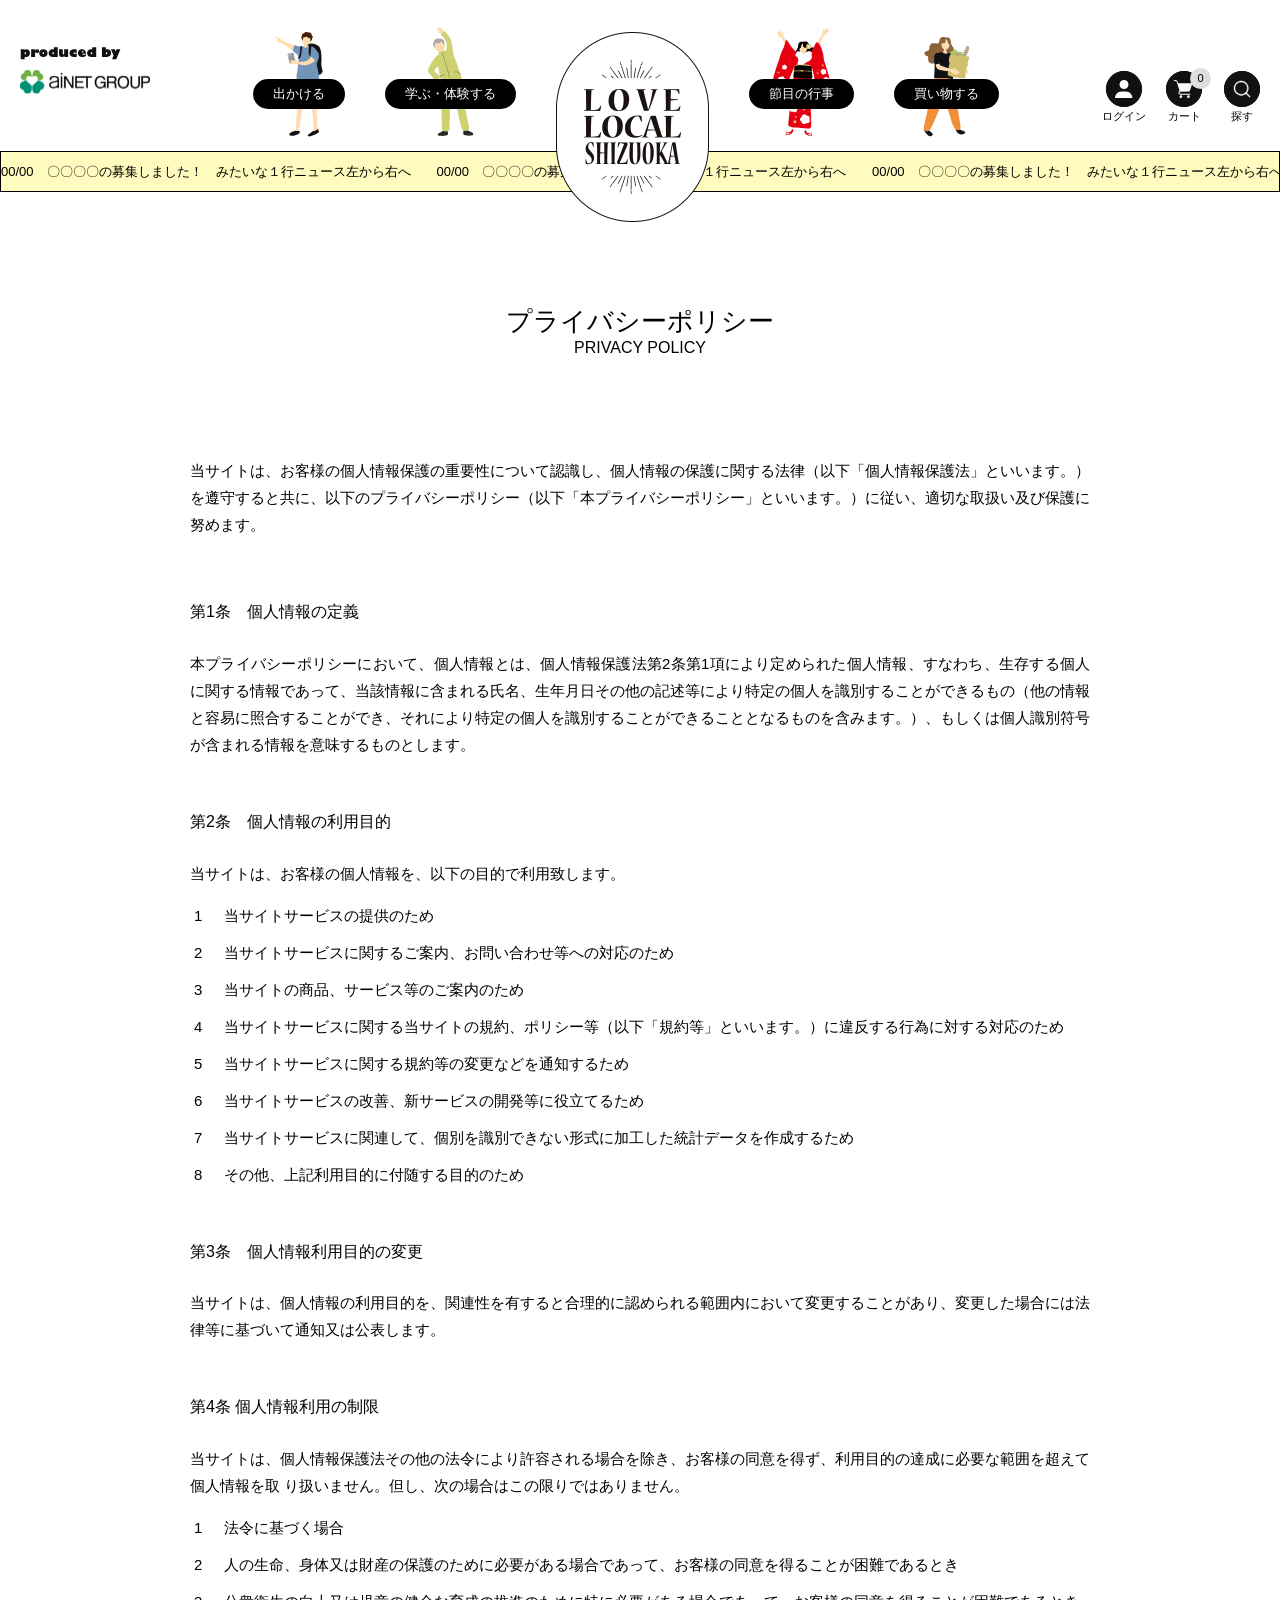
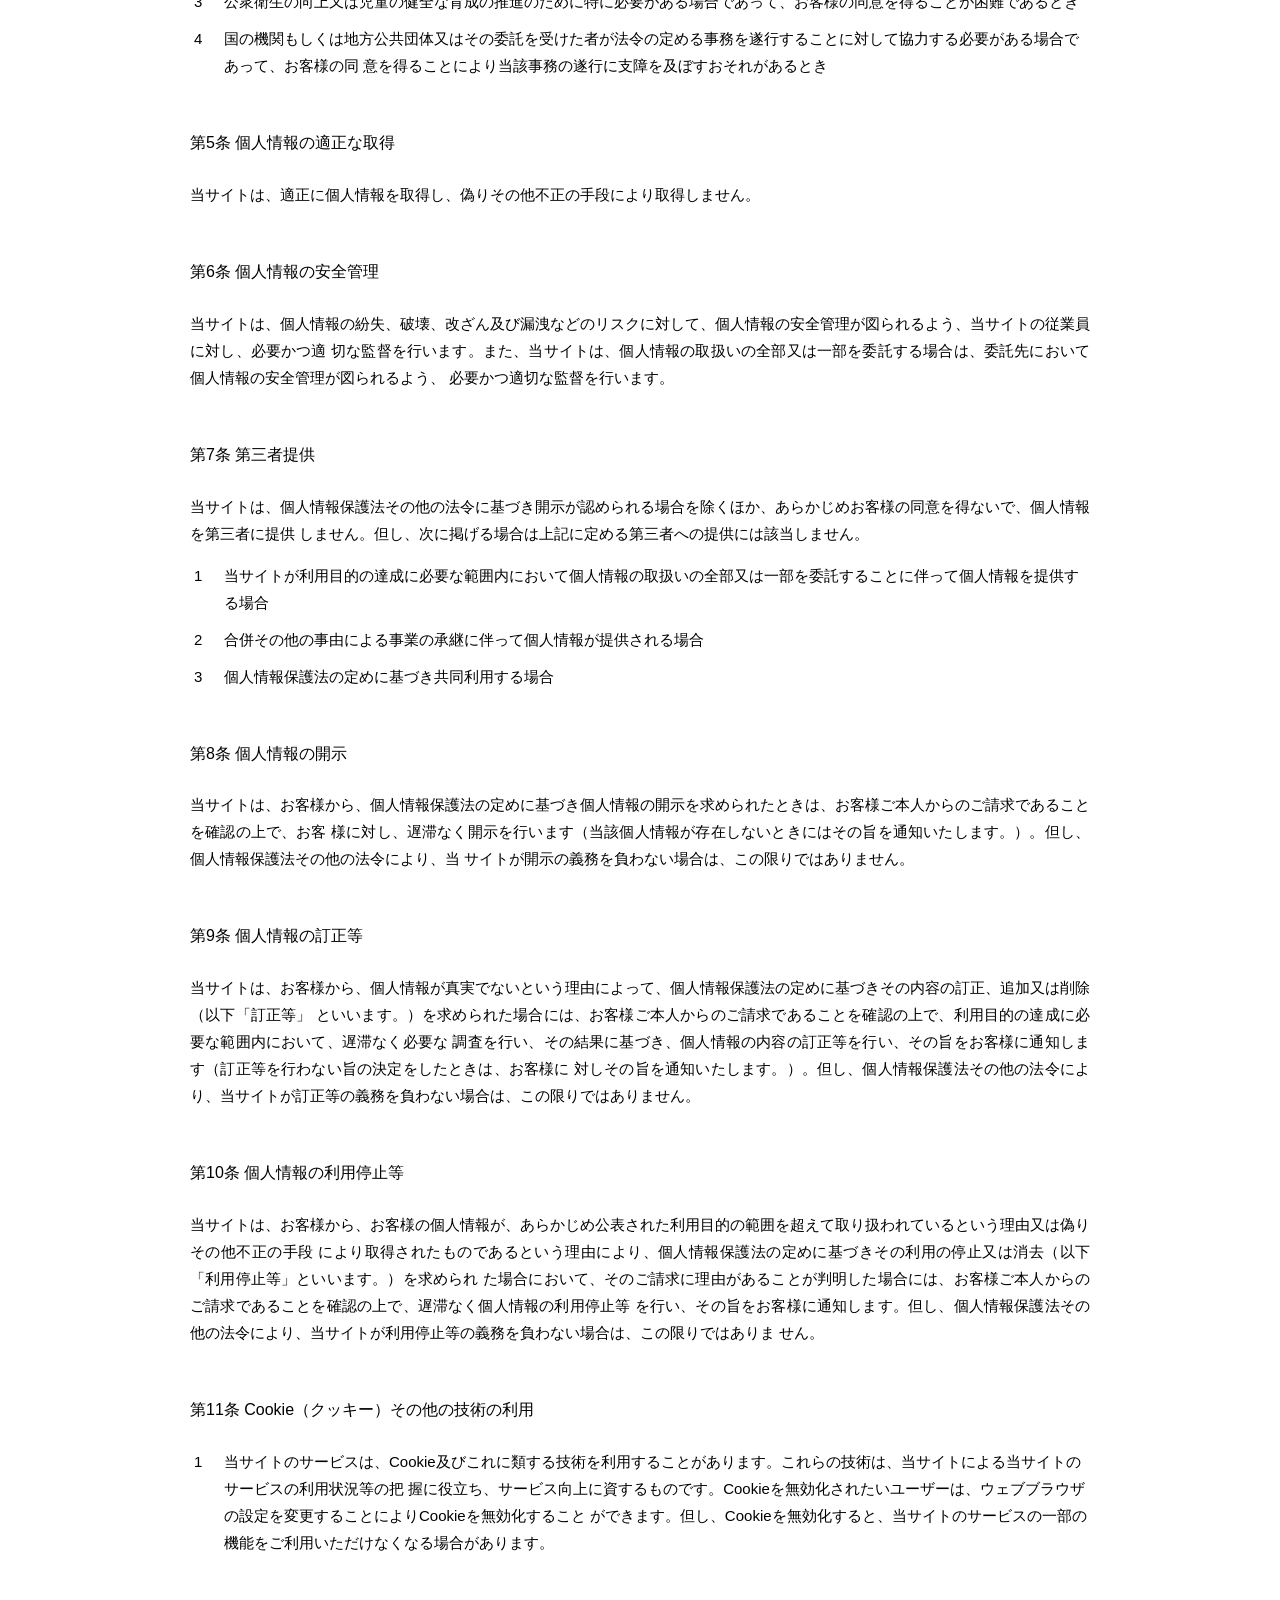
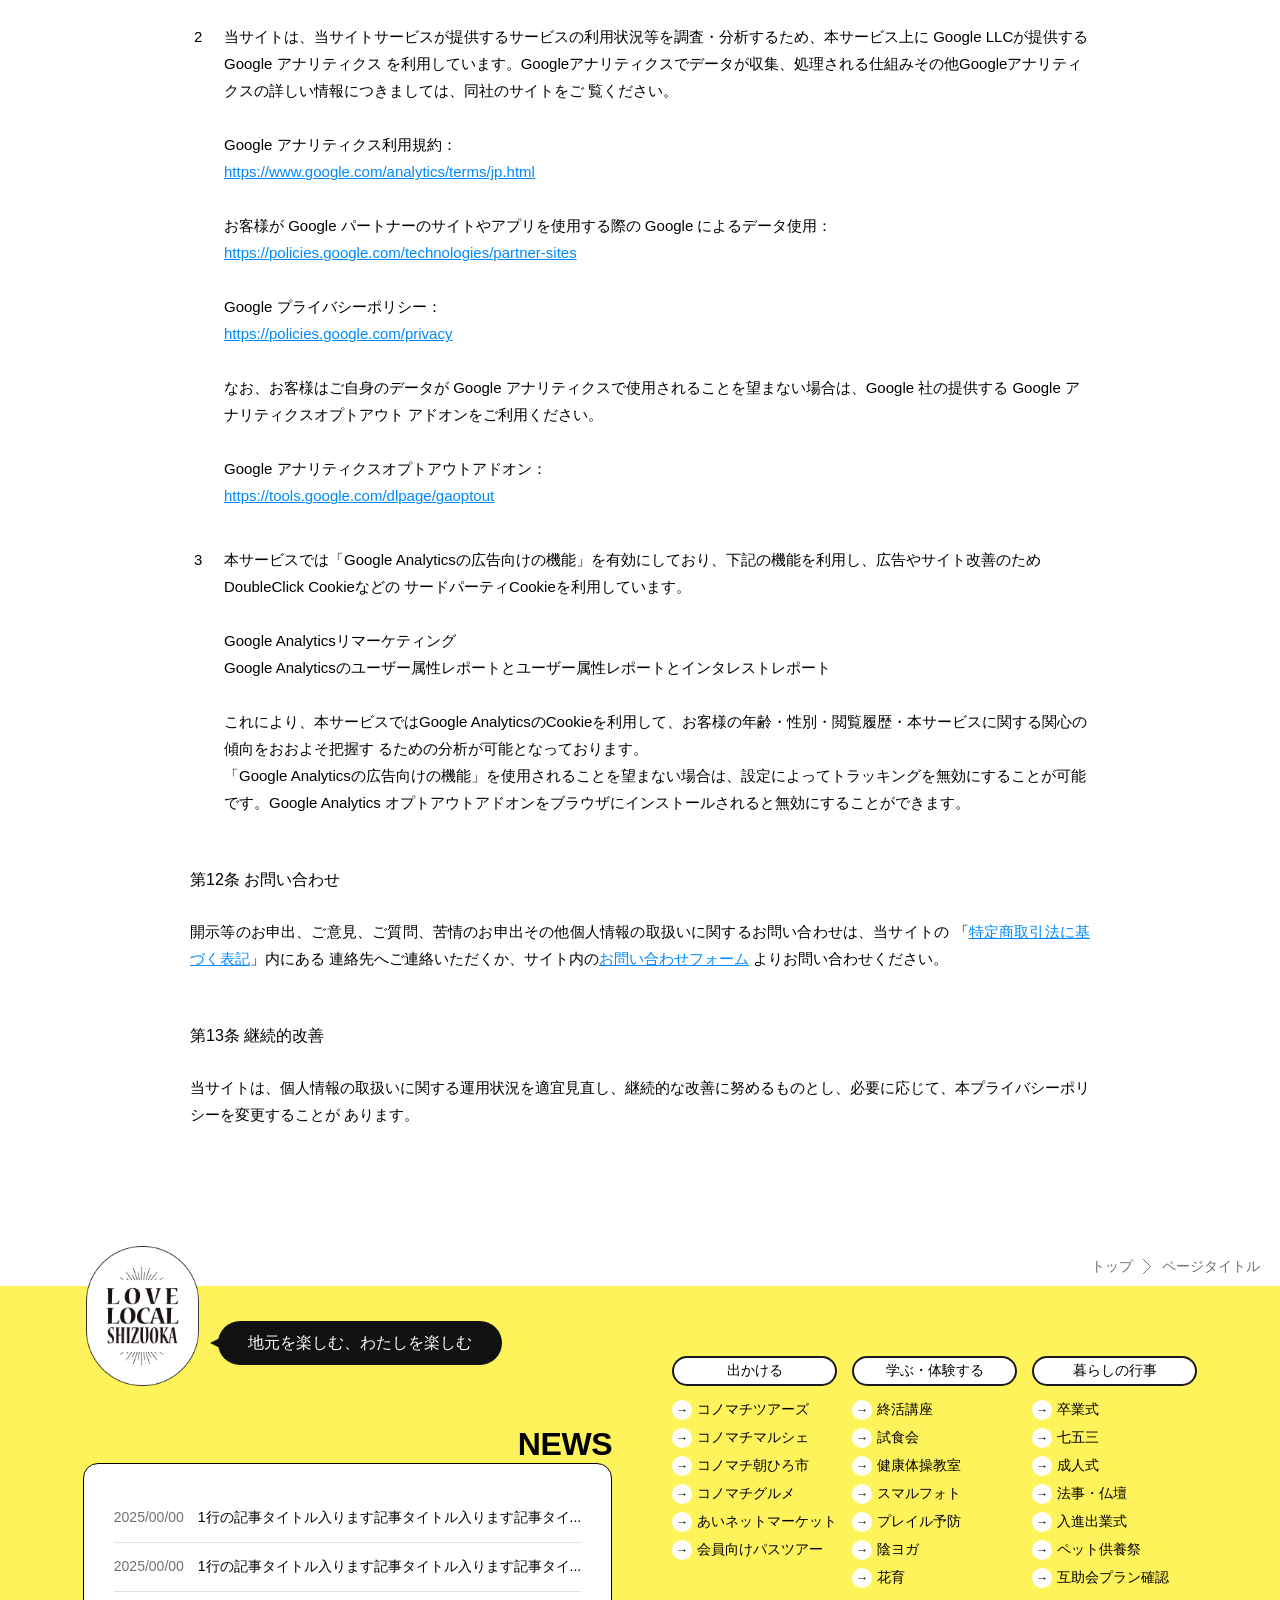
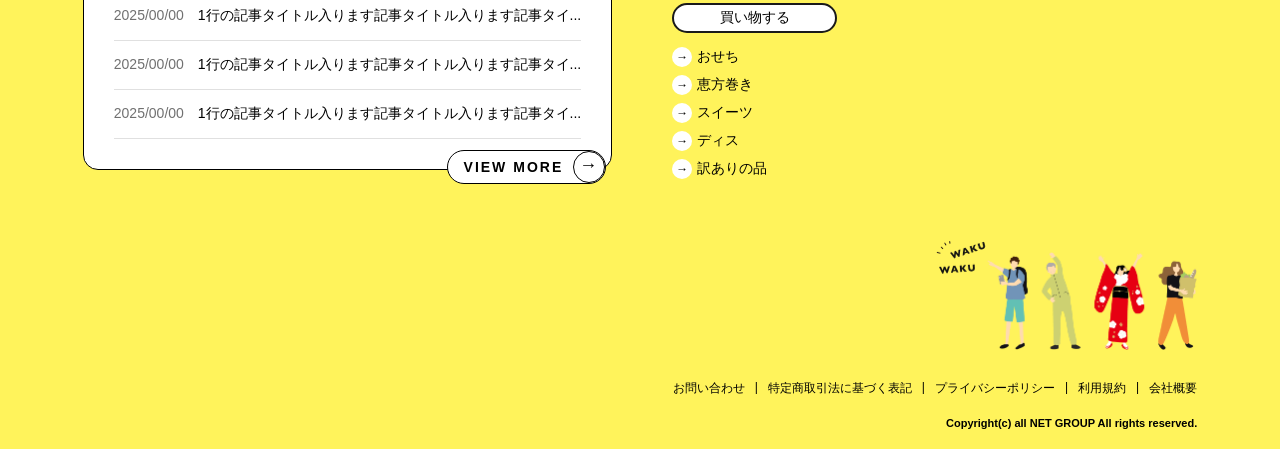
<file: index9.html>
<!DOCTYPE html>
<html lang="ja">

<head>
    <meta charset="UTF-8">
    <meta name="viewport" content="width=device-width, initial-scale=1.0">
    <title>Document</title>
    <link rel="stylesheet" href="style3.css" />
    <link rel="stylesheet" href="style2.css" />
    <link rel="stylesheet" href="style.css" />

    <link rel="stylesheet" href="https://cdn.jsdelivr.net/npm/swiper@11/swiper-bundle.min.css" />
</head>

<body>
    <header id="header" class="header-1">
        <div class="container">
            <div class="left-section" style="transform: translateY(-28px);">
                <img src="assets/left-logo.svg" alt="">
            </div>
            <!-- center nav -->
            <div class="nav-center">
                <div class="nav-items sm-hide md-hide" style="margin-top: 5px;">
                    <img src="assets/header-1st.svg" class="svg-icon" alt="">
                    <button class="center-nav-button">
                        出かける</button>

                    <div class="dropdown-menu">
                        <div class="menu-card">

                            <div class="main-button">
                                <span>出かける</span>
                                <div class="arrow-circle-drop">→</div>
                            </div>
                            <div class="menu-list">
                                <li class="menu-item"> <span class="arrow-circle-sub">→</span><span>出かけるー</span> </li>
                                <li class="menu-item"> <span class="arrow-circle-sub">→</span><span>コノマチツアーズ</span>
                                </li>
                                <li class="menu-item"> <span class="arrow-circle-sub">→</span><span>コノマチツアーズ</span>
                                </li>
                                <li class="menu-item"> <span class="arrow-circle-sub">→</span><span>コノマチツアーズ</span>
                                </li>
                                <li class="menu-item"> <span class="arrow-circle-sub">→</span><span>コノマチツアーズ</span>
                                </li>
                                <li class="menu-item"> <span class="arrow-circle-sub">→</span><span>あいネットマーケット</span>
                                </li>
                                <li class="menu-item"> <span class="arrow-circle-sub">→</span><span>会員向けバスツアー</span>
                                </li>
                            </div>
                        </div>


                    </div>
                </div>

                <div class="nav-items sm-hide md-hide">
                    <img src="assets/header-2nd.svg" class="svg-icon" alt="">

                    <button class="center-nav-button">
                        学ぶ・体験する
                    </button>
                    <div class="dropdown-menu">
                        <div class="menu-card">

                            <div class="main-button-green">
                                <span> 学ぶ・体験する</span>
                                <div class="arrow-circle-drop">→</div>
                            </div>
                            <div class="menu-list">
                                <li class="menu-item"> <span class="arrow-circle-sub-green">→</span><span>終活講座</span>
                                </li>
                                <li class="menu-item"> <span class="arrow-circle-sub-green">→</span><span>試食会</span>
                                </li>
                                <li class="menu-item"> <span class="arrow-circle-sub-green">→</span><span>健康体操教室</span>
                                </li>
                                <li class="menu-item"> <span class="arrow-circle-sub-green">→</span><span>スマイルフォト</span>
                                </li>
                                <li class="menu-item"> <span class="arrow-circle-sub-green">→</span><span>フレイル予防</span>
                                </li>
                                <li class="menu-item"> <span class="arrow-circle-sub-green">→</span><span>顔ヨガ</span>
                                </li>
                                <li class="menu-item"> <span class="arrow-circle-sub-green">→</span><span>花育</span>
                                </li>
                            </div>
                        </div>


                    </div>
                </div>

                <div class="center-logo-img">
                    <img src="assets/logo.png" width="153px" alt=""
                        style="z-index: 10; position: relative; transform: translateY(32px);">
                </div>

                <div class="nav-items sm-hide md-hide">
                    <img src="assets/header-3rd.svg" class="svg-icon" alt="">

                    <button class="center-nav-button">
                        節目の行事
                    </button>
                    <div class="dropdown-menu">
                        <div class="menu-card">

                            <div class="main-button-red">
                                <span>節目の行事</span>
                                <div class="arrow-circle-drop">→</div>
                            </div>
                            <div class="menu-list">
                                <li class="menu-item"> <span class="arrow-circle-sub-red">→</span><span>卒業式</span> </li>
                                <li class="menu-item"> <span class="arrow-circle-sub-red">→</span><span>七五三</span> </li>
                                <li class="menu-item"> <span class="arrow-circle-sub-red">→</span><span>成人式</span> </li>
                                <li class="menu-item"> <span class="arrow-circle-sub-red">→</span><span>法事・仏壇</span>
                                </li>
                                <li class="menu-item"> <span class="arrow-circle-sub-red">→</span><span>人形供養祭</span>
                                </li>
                                <li class="menu-item"> <span class="arrow-circle-sub-red">→</span><span>ペット供養祭</span>
                                </li>
                                <li class="menu-item"> <span class="arrow-circle-sub-red">→</span><span>互助会プラン関連</span>
                                </li>
                            </div>
                        </div>


                    </div>
                </div>
                <div class="nav-items sm-hide md-hide" style="margin-top: 10px;">
                    <img src="assets/header-4th.svg" class="svg-icon" alt="">

                    <button class="center-nav-button">
                        買い物する
                    </button>
                    <div class="dropdown-menu">
                        <div class="menu-card">

                            <div class="main-button-orange">
                                <span>買い物する</span>
                                <div class="arrow-circle-drop">→</div>
                            </div>
                            <div class="menu-list">
                                <li class="menu-item"> <span class="arrow-circle-sub-orange">→</span><span>おせち</span>
                                </li>
                                <li class="menu-item"> <span class="arrow-circle-sub-orange">→</span><span>恵方巻き</span>
                                </li>
                                <li class="menu-item"> <span class="arrow-circle-sub-orange">→</span><span>スイーツ</span>
                                </li>
                                <li class="menu-item"> <span class="arrow-circle-sub-orange">→</span><span>ティー</span>
                                </li>
                                <li class="menu-item"> <span class="arrow-circle-sub-orange">→</span><span>訳あり品</span>
                                </li>
                            </div>
                        </div>
                    </div>
                </div>
            </div>

            <div class="right-section">

                <div class="right-actions">
                    <img src="assets/profile.svg" class="profile-svg" alt="">
                    <span class="right-nav-button sm-hide md-hide">
                        ログイン
                    </span>
                </div>
                <div style="display: flex; gap:22px;align-items: center;">
                    <div class="right-actions" style="position: relative;">
                        <div class="cart-0">
                            0
                        </div>
                        <img src="assets/cart.svg" class="cart-svg" alt="">


                        <span class="right-nav-button sm-hide md-hide">
                            カート
                        </span>
                    </div>

                    <div class="right-actions sm-hide md-hide " id="search-menu">
                        <img src="assets/search.svg" alt="">


                        <span class="right-nav-button sm-hide md-hide">
                            探す
                        </span>

                    </div>
                </div>

                <div class="lg-hide hamburger" style="margin-left: 6px;">
                    <div style="display: block; background: #000; width: 30px; height: 2px;"></div>
                    <div style="display: block; background: #000; width: 30px; height: 2px;"></div>
                </div>
            </div>
        </div>
        <div class="marquee-container">
            <div>
                <span
                    class="marquee-text">00/00　〇〇〇〇の募集しました！　みたいな１行ニュース左から右へ　　00/00　〇〇〇〇の募集しました！　みたいな１行ニュース左から右へ　　00/00　〇〇〇〇の募集しました！　みたいな１行ニュース左から右へ　00/00　〇〇〇〇の募集しました！　みたいな１行ニュース左から右へ
                    00/00　〇〇〇〇の募集しました！　みたいな１行ニュース左から右へ　　00/00　〇〇〇〇の募集しました！　みたいな１行ニュース左から右へ　　00/00　〇〇〇〇の募集しました！　みたいな１行ニュース左から右へ　00/00　〇〇〇〇の募集しました！　みたいな１行ニュース左から右へ</span>
            </div>
        </div>
    </header>
    <div id="search-box-header" class="search-box">


        <div class="search-box-container">

            <img src="assets/Group 141032.svg" alt="">

            <div class="mid-container">

                <div>

                    <span>地元を楽しむ</span>
                    <img src="assets/mid.svg" alt="" style="margin: 0 22px;">
                    <span>わたしを楽しむ</span>
                </div>
                <div class="search-menu-box">
                    <input type="text" name="" id="" placeholder="何をお探しですか？">
                    <img src="assets/search-box.svg" alt="">
                </div>
                <div>
                    <img src="assets/cross.svg" id="cross" alt="">
                </div>
            </div>
            <img src="assets/2.svg" alt="">
        </div>
    </div>

    <header id="header2" style="background-color: #FFF35B; " class="header-2">
        <div class="container-2">

            <div class="left-section">
                <img src="assets/left-logo.svg" alt="">
            </div>
            <!-- center nav -->
            <div class="nav-center">

                <div class="nav-items-2 sm-hide md-hide">
                    <img src="assets/header-1st.svg" class="svg-icon" alt="">

                    <button class="center-nav-button-2">
                        出かける
                        <div class="dropdown-menu-2">
                            <div class="menu-card">

                                <div class="main-button">
                                    <span>出かける</span>
                                    <div class="arrow-circle-drop" style="padding-bottom: 5px;">→</div>
                                </div>
                                <div class="menu-list">
                                    <li class="menu-item"> <span class="arrow-circle-sub"
                                            style="padding-bottom: 5px;">→</span><span>出かけるー</span> </li>
                                    <li class="menu-item"> <span class="arrow-circle-sub"
                                            style="padding-bottom: 5px;">→</span><span>コノマチツアーズ</span> </li>
                                    <li class="menu-item"> <span class="arrow-circle-sub"
                                            style="padding-bottom: 5px;">→</span><span>コノマチツアーズ</span> </li>
                                    <li class="menu-item"> <span class="arrow-circle-sub"
                                            style="padding-bottom: 5px;">→</span><span>コノマチツアーズ</span> </li>
                                    <li class="menu-item"> <span class="arrow-circle-sub"
                                            style="padding-bottom: 5px;">→</span><span>コノマチツアーズ</span> </li>
                                    <li class="menu-item"> <span class="arrow-circle-sub"
                                            style="padding-bottom: 5px;">→</span><span>あいネットマーケット</span> </li>
                                    <li class="menu-item"> <span class="arrow-circle-sub"
                                            style="padding-bottom: 5px;">→</span><span>会員向けバスツアー</span> </li>
                                </div>
                            </div>


                        </div>
                    </button>


                </div>

                <div class="nav-items-3 sm-hide md-hide">
                    <img src="assets/header-2nd.svg" class="svg-icon" alt="">

                    <button class="center-nav-button-2">
                        学ぶ・体験する
                        <div class="dropdown-menu-2" style="left:365px">
                            <div class="menu-card">

                                <div class="main-button-green">
                                    <span>出かける</span>
                                    <div class="arrow-circle-drop" style="padding-bottom: 5px;">→</div>
                                </div>
                                <div class="menu-list">
                                    <li class="menu-item"> <span class="arrow-circle-sub-green"
                                            style="padding-bottom: 5px;">→</span><span>終活講座</span> </li>
                                    <li class="menu-item"> <span class="arrow-circle-sub-green"
                                            style="padding-bottom: 5px;">→</span><span>試食会</span> </li>
                                    <li class="menu-item"> <span class="arrow-circle-sub-green"
                                            style="padding-bottom: 5px;">→</span><span>健康体操教室</span> </li>
                                    <li class="menu-item"> <span class="arrow-circle-sub-green"
                                            style="padding-bottom: 5px;">→</span><span>スマイルフォト</span> </li>
                                    <li class="menu-item"> <span class="arrow-circle-sub-green"
                                            style="padding-bottom: 5px;">→</span><span>フレイル予防</span> </li>
                                    <li class="menu-item"> <span class="arrow-circle-sub-green"
                                            style="padding-bottom: 5px;">→</span><span>顔ヨガ</span> </li>
                                    <li class="menu-item"> <span class="arrow-circle-sub-green"
                                            style="padding-bottom: 5px;">→</span><span>花育</span> </li>
                                </div>
                            </div>


                        </div>
                    </button>

                </div>

                <div class="center-logo-img">
                    <img class="header-2-logo" src="assets/header2-log.png" alt="">
                </div>

                <div class="nav-items-2 sm-hide md-hide">
                    <img src="assets/header-3rd.svg" class="svg-icon" alt="">



                    <button class="center-nav-button-2">
                        節目の行事
                        <div class="dropdown-menu-2" style="right: 365px;left: unset;">
                            <div class="menu-card">

                                <div class="main-button-red">
                                    <span>節目の行事</span>
                                    <div class="arrow-circle-drop" style="padding-bottom: 5px;">→</div>
                                </div>
                                <div class="menu-list">
                                    <li class="menu-item"> <span class="arrow-circle-sub-red"
                                            style="padding-bottom: 5px;">→</span><span>卒業式</span> </li>
                                    <li class="menu-item"> <span class="arrow-circle-sub-red"
                                            style="padding-bottom: 5px;">→</span><span>七五三</span> </li>
                                    <li class="menu-item"> <span class="arrow-circle-sub-red"
                                            style="padding-bottom: 5px;">→</span><span>成人式</span> </li>
                                    <li class="menu-item"> <span class="arrow-circle-sub-red"
                                            style="padding-bottom: 5px;">→</span><span>法事・仏壇</span> </li>
                                    <li class="menu-item"> <span class="arrow-circle-sub-red"
                                            style="padding-bottom: 5px;">→</span><span>人形供養祭</span> </li>
                                    <li class="menu-item"> <span class="arrow-circle-sub-red"
                                            style="padding-bottom: 5px;">→</span><span>ペット供養祭</span> </li>
                                    <li class="menu-item"> <span class="arrow-circle-sub-red"
                                            style="padding-bottom: 5px;">→</span><span>互助会プラン関連</span> </li>
                                </div>
                            </div>


                        </div>
                    </button>

                </div>
                <div class="nav-items-3 sm-hide md-hide">
                    <img src="assets/header-4th.svg" class="svg-icon" alt="">

                    <button class="center-nav-button-2">
                        買い物する
                        <div class="dropdown-menu-2" style="right: 172px; left: unset;">
                            <div class="menu-card">

                                <div class="main-button-orange">
                                    <span>買い物する</span>
                                    <div class="arrow-circle-drop" style="padding-bottom: 5px;">→</div>
                                </div>
                                <div class="menu-list">
                                    <li class="menu-item"> <span class="arrow-circle-sub-orange"
                                            style="padding-bottom: 5px;">→</span><span>おせち</span> </li>
                                    <li class="menu-item"> <span class="arrow-circle-sub-orange"
                                            style="padding-bottom: 5px;">→</span><span>恵方巻き</span> </li>
                                    <li class="menu-item"> <span class="arrow-circle-sub-orange"
                                            style="padding-bottom: 5px;">→</span><span>スイーツ</span> </li>
                                    <li class="menu-item"> <span class="arrow-circle-sub-orange"
                                            style="padding-bottom: 5px;">→</span><span>ティー</span> </li>
                                    <li class="menu-item"> <span class="arrow-circle-sub-orange"
                                            style="padding-bottom: 5px;">→</span><span>訳あり品</span> </li>
                                </div>
                            </div>


                        </div>
                    </button>

                </div>
            </div>
            <div class="right-section">
                <div class="right-actions">
                    <img src="assets/profile.svg" class="profile-svg" alt="">

                    <span class="right-nav-button sm-hide md-hide">
                        ログイン
                    </span>
                </div>
                <div style="display:flex;gap:22px;">
                    <div class="right-actions" style="margin-bottom:3px; position: relative;">
                        <div class="cart-0">
                            0
                        </div>
                        <img src="assets/cart.svg" class="cart-svg" alt="">


                        <span class="right-nav-button sm-hide md-hide">
                            カート
                        </span>
                    </div>

                    <div class="right-actions sm-hide md-hide" id="search-menu-2">
                        <img src="assets/search.svg" alt="">

                        <span class="right-nav-button sm-hide md-hide">
                            探す
                        </span>
                    </div>
                </div>

                <div class="lg-hide hamburger" style="margin-left: 6px;">
                    <div style="display: block; background: #000; width: 30px; height: 2px;"></div>
                    <div style="display: block; background: #000; width: 30px; height: 2px;"></div>
                </div>
            </div>
    </header>
    <a id="scrollToTop" style="position:fixed;bottom: 16px; right: 16px;z-index: 9999;transition: all 0.3s ease-in;">
        <img src="assets/scroll top-arrow.svg" alt="">

    </a>
    <!-- off canvas menu -->
    <div class="off-canvas-menu">
        <div class="menu-header" style="display: flex; justify-content:space-between; align-items: center;">
            <div style="display: flex; gap: 20px; align-items: flex-end;">
                <img src="assets/profile.svg" width="46px" height="46px" alt="">

                <div style="position: relative; width: 46px; height: 46px; ">
                    <span class="cart-01">0</span>
                    <img src="assets/cart.svg" width="46px" height="46px" alt="">

                </div>
            </div>
            <img src="assets/cross.svg" width="29.8px" height="29.8px" id="close" alt="">
        </div>
        <div class="search-menu">
            <input type="text" name="" id="" placeholder="何をお探しですか？">
            <img src="assets/search-box.svg" width="35px" height="35px" alt="">

        </div>

        <div class="list-container">
            <div class="main-button-off" style="margin-top: 40px;background:#66b3f5;">
                <span>出かける</span>
                <svg width="30" height="30" viewBox="0 0 40 40" fill="none" xmlns="http://www.w3.org/2000/svg">
                    <path
                        d="M20 40C31.0457 40 40 31.0457 40 20C40 8.9543 31.0457 0 20 0C8.9543 0 0 8.9543 0 20C0 31.0457 8.9543 40 20 40Z"
                        fill="" />
                    <path
                        d="M31.2498 19.2909L20.0038 12.4349C19.9141 12.3826 19.8144 12.3497 19.7111 12.3384C19.6079 12.3271 19.5034 12.3376 19.4045 12.3693C19.3056 12.401 19.2144 12.4531 19.137 12.5223C19.0595 12.5915 18.9974 12.6762 18.9548 12.7709C18.8422 12.9777 18.7951 13.2139 18.8195 13.4482C18.844 13.6824 18.9389 13.9037 19.0918 14.0829L23.8268 19.1829H10.4128C10.1724 19.2094 9.95194 19.3288 9.79837 19.5156C9.6448 19.7025 9.57032 19.9419 9.59082 20.1829C9.57006 20.4239 9.64444 20.6635 9.79806 20.8504C9.95168 21.0372 10.1723 21.1566 10.4128 21.1829H23.8238L19.0908 26.2829C18.9378 26.4622 18.8429 26.6837 18.8184 26.9181C18.7939 27.1525 18.8412 27.3888 18.9538 27.5959C19.0171 27.7242 19.1138 27.8331 19.2339 27.9109C19.354 27.9887 19.4928 28.0326 19.6358 28.0379C19.7656 28.0372 19.8927 28.0005 20.0028 27.9319L31.2498 21.0849C31.3906 20.9815 31.505 20.8464 31.5839 20.6906C31.6628 20.5347 31.7039 20.3625 31.7039 20.1879C31.7039 20.0132 31.6628 19.841 31.5839 19.6852C31.505 19.5293 31.3906 19.3943 31.2498 19.2909Z"
                        fill="#" />
                </svg>

            </div>
            <div>

                <div class="sub-container">
                    <div class="sub-menu-list">
                        <li>
                            <svg width="30" height="30" class="svg-blue" viewBox="0 0 33 33" fill="none"
                                xmlns="http://www.w3.org/2000/svg">
                                <path
                                    d="M16.5 33C25.6127 33 33 25.6127 33 16.5C33 7.3873 25.6127 0 16.5 0C7.3873 0 0 7.3873 0 16.5C0 25.6127 7.3873 33 16.5 33Z"
                                    fill="" />
                                <path
                                    d="M24.7238 15.263L15.8258 9.83896C15.7548 9.79752 15.6759 9.77147 15.5942 9.76252C15.5125 9.75357 15.4298 9.7619 15.3515 9.78699C15.2732 9.81208 15.2011 9.85335 15.1398 9.90813C15.0785 9.96291 15.0295 10.03 14.9958 10.105C14.9067 10.2686 14.8693 10.4554 14.8886 10.6407C14.9079 10.8261 14.9829 11.0012 15.1038 11.143L18.8498 15.181H8.23879C8.0481 15.2017 7.87312 15.2963 7.75142 15.4446C7.62971 15.5928 7.57096 15.7829 7.58779 15.974C7.57096 16.165 7.62971 16.3551 7.75142 16.5033C7.87312 16.6516 8.0481 16.7462 8.23879 16.767H18.8488L15.1038 20.802C14.9828 20.9439 14.9077 21.1192 14.8885 21.3047C14.8692 21.4902 14.9066 21.6772 14.9958 21.841C15.046 21.9424 15.1227 22.0284 15.2177 22.0898C15.3128 22.1512 15.4227 22.1858 15.5358 22.19C15.6387 22.1894 15.7394 22.1603 15.8268 22.106L24.7268 16.682C24.8382 16.6002 24.9288 16.4934 24.9912 16.3701C25.0537 16.2469 25.0862 16.1106 25.0862 15.9725C25.0862 15.8343 25.0537 15.698 24.9912 15.5748C24.9288 15.4515 24.8382 15.3447 24.7268 15.263"
                                    fill="white" />
                            </svg>
                            <span>コノマチツアーズ</span>
                        </li>
                        <li><svg width="30" height="30" class="svg-blue" viewBox="0 0 33 33" fill="none"
                                xmlns="http://www.w3.org/2000/svg">
                                <path
                                    d="M16.5 33C25.6127 33 33 25.6127 33 16.5C33 7.3873 25.6127 0 16.5 0C7.3873 0 0 7.3873 0 16.5C0 25.6127 7.3873 33 16.5 33Z"
                                    fill="" />
                                <path
                                    d="M24.7238 15.263L15.8258 9.83896C15.7548 9.79752 15.6759 9.77147 15.5942 9.76252C15.5125 9.75357 15.4298 9.7619 15.3515 9.78699C15.2732 9.81208 15.2011 9.85335 15.1398 9.90813C15.0785 9.96291 15.0295 10.03 14.9958 10.105C14.9067 10.2686 14.8693 10.4554 14.8886 10.6407C14.9079 10.8261 14.9829 11.0012 15.1038 11.143L18.8498 15.181H8.23879C8.0481 15.2017 7.87312 15.2963 7.75142 15.4446C7.62971 15.5928 7.57096 15.7829 7.58779 15.974C7.57096 16.165 7.62971 16.3551 7.75142 16.5033C7.87312 16.6516 8.0481 16.7462 8.23879 16.767H18.8488L15.1038 20.802C14.9828 20.9439 14.9077 21.1192 14.8885 21.3047C14.8692 21.4902 14.9066 21.6772 14.9958 21.841C15.046 21.9424 15.1227 22.0284 15.2177 22.0898C15.3128 22.1512 15.4227 22.1858 15.5358 22.19C15.6387 22.1894 15.7394 22.1603 15.8268 22.106L24.7268 16.682C24.8382 16.6002 24.9288 16.4934 24.9912 16.3701C25.0537 16.2469 25.0862 16.1106 25.0862 15.9725C25.0862 15.8343 25.0537 15.698 24.9912 15.5748C24.9288 15.4515 24.8382 15.3447 24.7268 15.263"
                                    fill="white" />
                            </svg>
                            <span>コノマチマルシェ</span>
                        </li>

                        <li><svg width="30" height="30" class="svg-blue" viewBox="0 0 33 33" fill="none"
                                xmlns="http://www.w3.org/2000/svg">
                                <path
                                    d="M16.5 33C25.6127 33 33 25.6127 33 16.5C33 7.3873 25.6127 0 16.5 0C7.3873 0 0 7.3873 0 16.5C0 25.6127 7.3873 33 16.5 33Z"
                                    fill="" />
                                <path
                                    d="M24.7238 15.263L15.8258 9.83896C15.7548 9.79752 15.6759 9.77147 15.5942 9.76252C15.5125 9.75357 15.4298 9.7619 15.3515 9.78699C15.2732 9.81208 15.2011 9.85335 15.1398 9.90813C15.0785 9.96291 15.0295 10.03 14.9958 10.105C14.9067 10.2686 14.8693 10.4554 14.8886 10.6407C14.9079 10.8261 14.9829 11.0012 15.1038 11.143L18.8498 15.181H8.23879C8.0481 15.2017 7.87312 15.2963 7.75142 15.4446C7.62971 15.5928 7.57096 15.7829 7.58779 15.974C7.57096 16.165 7.62971 16.3551 7.75142 16.5033C7.87312 16.6516 8.0481 16.7462 8.23879 16.767H18.8488L15.1038 20.802C14.9828 20.9439 14.9077 21.1192 14.8885 21.3047C14.8692 21.4902 14.9066 21.6772 14.9958 21.841C15.046 21.9424 15.1227 22.0284 15.2177 22.0898C15.3128 22.1512 15.4227 22.1858 15.5358 22.19C15.6387 22.1894 15.7394 22.1603 15.8268 22.106L24.7268 16.682C24.8382 16.6002 24.9288 16.4934 24.9912 16.3701C25.0537 16.2469 25.0862 16.1106 25.0862 15.9725C25.0862 15.8343 25.0537 15.698 24.9912 15.5748C24.9288 15.4515 24.8382 15.3447 24.7268 15.263"
                                    fill="white" />
                            </svg>
                            <span>コノマチ朝だけ市</span>
                        </li>
                        <li><svg width="30" height="30" class="svg-blue" viewBox="0 0 33 33" fill="none"
                                xmlns="http://www.w3.org/2000/svg">
                                <path
                                    d="M16.5 33C25.6127 33 33 25.6127 33 16.5C33 7.3873 25.6127 0 16.5 0C7.3873 0 0 7.3873 0 16.5C0 25.6127 7.3873 33 16.5 33Z"
                                    fill="" />
                                <path
                                    d="M24.7238 15.263L15.8258 9.83896C15.7548 9.79752 15.6759 9.77147 15.5942 9.76252C15.5125 9.75357 15.4298 9.7619 15.3515 9.78699C15.2732 9.81208 15.2011 9.85335 15.1398 9.90813C15.0785 9.96291 15.0295 10.03 14.9958 10.105C14.9067 10.2686 14.8693 10.4554 14.8886 10.6407C14.9079 10.8261 14.9829 11.0012 15.1038 11.143L18.8498 15.181H8.23879C8.0481 15.2017 7.87312 15.2963 7.75142 15.4446C7.62971 15.5928 7.57096 15.7829 7.58779 15.974C7.57096 16.165 7.62971 16.3551 7.75142 16.5033C7.87312 16.6516 8.0481 16.7462 8.23879 16.767H18.8488L15.1038 20.802C14.9828 20.9439 14.9077 21.1192 14.8885 21.3047C14.8692 21.4902 14.9066 21.6772 14.9958 21.841C15.046 21.9424 15.1227 22.0284 15.2177 22.0898C15.3128 22.1512 15.4227 22.1858 15.5358 22.19C15.6387 22.1894 15.7394 22.1603 15.8268 22.106L24.7268 16.682C24.8382 16.6002 24.9288 16.4934 24.9912 16.3701C25.0537 16.2469 25.0862 16.1106 25.0862 15.9725C25.0862 15.8343 25.0537 15.698 24.9912 15.5748C24.9288 15.4515 24.8382 15.3447 24.7268 15.263"
                                    fill="white" />
                            </svg>
                            <span>コノマチグルメ</span>
                        </li>
                        <li><svg width="30" height="30" class="svg-blue" viewBox="0 0 33 33" fill="none"
                                xmlns="http://www.w3.org/2000/svg">
                                <path
                                    d="M16.5 33C25.6127 33 33 25.6127 33 16.5C33 7.3873 25.6127 0 16.5 0C7.3873 0 0 7.3873 0 16.5C0 25.6127 7.3873 33 16.5 33Z"
                                    fill="" />
                                <path
                                    d="M24.7238 15.263L15.8258 9.83896C15.7548 9.79752 15.6759 9.77147 15.5942 9.76252C15.5125 9.75357 15.4298 9.7619 15.3515 9.78699C15.2732 9.81208 15.2011 9.85335 15.1398 9.90813C15.0785 9.96291 15.0295 10.03 14.9958 10.105C14.9067 10.2686 14.8693 10.4554 14.8886 10.6407C14.9079 10.8261 14.9829 11.0012 15.1038 11.143L18.8498 15.181H8.23879C8.0481 15.2017 7.87312 15.2963 7.75142 15.4446C7.62971 15.5928 7.57096 15.7829 7.58779 15.974C7.57096 16.165 7.62971 16.3551 7.75142 16.5033C7.87312 16.6516 8.0481 16.7462 8.23879 16.767H18.8488L15.1038 20.802C14.9828 20.9439 14.9077 21.1192 14.8885 21.3047C14.8692 21.4902 14.9066 21.6772 14.9958 21.841C15.046 21.9424 15.1227 22.0284 15.2177 22.0898C15.3128 22.1512 15.4227 22.1858 15.5358 22.19C15.6387 22.1894 15.7394 22.1603 15.8268 22.106L24.7268 16.682C24.8382 16.6002 24.9288 16.4934 24.9912 16.3701C25.0537 16.2469 25.0862 16.1106 25.0862 15.9725C25.0862 15.8343 25.0537 15.698 24.9912 15.5748C24.9288 15.4515 24.8382 15.3447 24.7268 15.263"
                                    fill="white" />
                            </svg>
                            <span>あいネットマーケット</span>
                        </li>
                        <li><svg width="30" height="30" class="svg-blue" viewBox="0 0 33 33" fill="none"
                                xmlns="http://www.w3.org/2000/svg">
                                <path
                                    d="M16.5 33C25.6127 33 33 25.6127 33 16.5C33 7.3873 25.6127 0 16.5 0C7.3873 0 0 7.3873 0 16.5C0 25.6127 7.3873 33 16.5 33Z"
                                    fill="" />
                                <path
                                    d="M24.7238 15.263L15.8258 9.83896C15.7548 9.79752 15.6759 9.77147 15.5942 9.76252C15.5125 9.75357 15.4298 9.7619 15.3515 9.78699C15.2732 9.81208 15.2011 9.85335 15.1398 9.90813C15.0785 9.96291 15.0295 10.03 14.9958 10.105C14.9067 10.2686 14.8693 10.4554 14.8886 10.6407C14.9079 10.8261 14.9829 11.0012 15.1038 11.143L18.8498 15.181H8.23879C8.0481 15.2017 7.87312 15.2963 7.75142 15.4446C7.62971 15.5928 7.57096 15.7829 7.58779 15.974C7.57096 16.165 7.62971 16.3551 7.75142 16.5033C7.87312 16.6516 8.0481 16.7462 8.23879 16.767H18.8488L15.1038 20.802C14.9828 20.9439 14.9077 21.1192 14.8885 21.3047C14.8692 21.4902 14.9066 21.6772 14.9958 21.841C15.046 21.9424 15.1227 22.0284 15.2177 22.0898C15.3128 22.1512 15.4227 22.1858 15.5358 22.19C15.6387 22.1894 15.7394 22.1603 15.8268 22.106L24.7268 16.682C24.8382 16.6002 24.9288 16.4934 24.9912 16.3701C25.0537 16.2469 25.0862 16.1106 25.0862 15.9725C25.0862 15.8343 25.0537 15.698 24.9912 15.5748C24.9288 15.4515 24.8382 15.3447 24.7268 15.263"
                                    fill="white" />
                            </svg>
                            <span>会員向けバスツアー</span>
                        </li>
                    </div>

                    <img src="assets/header-1st.svg" width="92px" height="200px" alt="">
                </div>

            </div>

        </div>
        <div class="list-container">
            <div class="main-button-off" style="margin-top: 40px;background:#B2CB4A;">
                <span>学ぶ・体験する</span>
                <svg width="30" height="30" viewBox="0 0 40 40" fill="none" xmlns="http://www.w3.org/2000/svg">
                    <path
                        d="M20 40C31.0457 40 40 31.0457 40 20C40 8.9543 31.0457 0 20 0C8.9543 0 0 8.9543 0 20C0 31.0457 8.9543 40 20 40Z"
                        fill="" />
                    <path
                        d="M31.2498 19.2909L20.0038 12.4349C19.9141 12.3826 19.8144 12.3497 19.7111 12.3384C19.6079 12.3271 19.5034 12.3376 19.4045 12.3693C19.3056 12.401 19.2144 12.4531 19.137 12.5223C19.0595 12.5915 18.9974 12.6762 18.9548 12.7709C18.8422 12.9777 18.7951 13.2139 18.8195 13.4482C18.844 13.6824 18.9389 13.9037 19.0918 14.0829L23.8268 19.1829H10.4128C10.1724 19.2094 9.95194 19.3288 9.79837 19.5156C9.6448 19.7025 9.57032 19.9419 9.59082 20.1829C9.57006 20.4239 9.64444 20.6635 9.79806 20.8504C9.95168 21.0372 10.1723 21.1566 10.4128 21.1829H23.8238L19.0908 26.2829C18.9378 26.4622 18.8429 26.6837 18.8184 26.9181C18.7939 27.1525 18.8412 27.3888 18.9538 27.5959C19.0171 27.7242 19.1138 27.8331 19.2339 27.9109C19.354 27.9887 19.4928 28.0326 19.6358 28.0379C19.7656 28.0372 19.8927 28.0005 20.0028 27.9319L31.2498 21.0849C31.3906 20.9815 31.505 20.8464 31.5839 20.6906C31.6628 20.5347 31.7039 20.3625 31.7039 20.1879C31.7039 20.0132 31.6628 19.841 31.5839 19.6852C31.505 19.5293 31.3906 19.3943 31.2498 19.2909Z"
                        fill="#" />
                </svg>

            </div>
            <div class="sub-container">


                <div class="sub-menu-list">
                    <li><svg width="30" height="30" class="svg-green" viewBox="0 0 33 33" fill="none"
                            xmlns="http://www.w3.org/2000/svg">
                            <path
                                d="M16.5 33C25.6127 33 33 25.6127 33 16.5C33 7.3873 25.6127 0 16.5 0C7.3873 0 0 7.3873 0 16.5C0 25.6127 7.3873 33 16.5 33Z"
                                fill="" />
                            <path
                                d="M24.7238 15.263L15.8258 9.83896C15.7548 9.79752 15.6759 9.77147 15.5942 9.76252C15.5125 9.75357 15.4298 9.7619 15.3515 9.78699C15.2732 9.81208 15.2011 9.85335 15.1398 9.90813C15.0785 9.96291 15.0295 10.03 14.9958 10.105C14.9067 10.2686 14.8693 10.4554 14.8886 10.6407C14.9079 10.8261 14.9829 11.0012 15.1038 11.143L18.8498 15.181H8.23879C8.0481 15.2017 7.87312 15.2963 7.75142 15.4446C7.62971 15.5928 7.57096 15.7829 7.58779 15.974C7.57096 16.165 7.62971 16.3551 7.75142 16.5033C7.87312 16.6516 8.0481 16.7462 8.23879 16.767H18.8488L15.1038 20.802C14.9828 20.9439 14.9077 21.1192 14.8885 21.3047C14.8692 21.4902 14.9066 21.6772 14.9958 21.841C15.046 21.9424 15.1227 22.0284 15.2177 22.0898C15.3128 22.1512 15.4227 22.1858 15.5358 22.19C15.6387 22.1894 15.7394 22.1603 15.8268 22.106L24.7268 16.682C24.8382 16.6002 24.9288 16.4934 24.9912 16.3701C25.0537 16.2469 25.0862 16.1106 25.0862 15.9725C25.0862 15.8343 25.0537 15.698 24.9912 15.5748C24.9288 15.4515 24.8382 15.3447 24.7268 15.263"
                                fill="white" />
                        </svg>
                        <span>終活講座</span>
                    </li>
                    <li><svg width="30" height="30" class="svg-green" viewBox="0 0 33 33" fill="none"
                            xmlns="http://www.w3.org/2000/svg">
                            <path
                                d="M16.5 33C25.6127 33 33 25.6127 33 16.5C33 7.3873 25.6127 0 16.5 0C7.3873 0 0 7.3873 0 16.5C0 25.6127 7.3873 33 16.5 33Z"
                                fill="" />
                            <path
                                d="M24.7238 15.263L15.8258 9.83896C15.7548 9.79752 15.6759 9.77147 15.5942 9.76252C15.5125 9.75357 15.4298 9.7619 15.3515 9.78699C15.2732 9.81208 15.2011 9.85335 15.1398 9.90813C15.0785 9.96291 15.0295 10.03 14.9958 10.105C14.9067 10.2686 14.8693 10.4554 14.8886 10.6407C14.9079 10.8261 14.9829 11.0012 15.1038 11.143L18.8498 15.181H8.23879C8.0481 15.2017 7.87312 15.2963 7.75142 15.4446C7.62971 15.5928 7.57096 15.7829 7.58779 15.974C7.57096 16.165 7.62971 16.3551 7.75142 16.5033C7.87312 16.6516 8.0481 16.7462 8.23879 16.767H18.8488L15.1038 20.802C14.9828 20.9439 14.9077 21.1192 14.8885 21.3047C14.8692 21.4902 14.9066 21.6772 14.9958 21.841C15.046 21.9424 15.1227 22.0284 15.2177 22.0898C15.3128 22.1512 15.4227 22.1858 15.5358 22.19C15.6387 22.1894 15.7394 22.1603 15.8268 22.106L24.7268 16.682C24.8382 16.6002 24.9288 16.4934 24.9912 16.3701C25.0537 16.2469 25.0862 16.1106 25.0862 15.9725C25.0862 15.8343 25.0537 15.698 24.9912 15.5748C24.9288 15.4515 24.8382 15.3447 24.7268 15.263"
                                fill="white" />
                        </svg>
                        <span>試食会</span>
                    </li>

                    <li><svg width="30" height="30" class="svg-green" viewBox="0 0 33 33" fill="none"
                            xmlns="http://www.w3.org/2000/svg">
                            <path
                                d="M16.5 33C25.6127 33 33 25.6127 33 16.5C33 7.3873 25.6127 0 16.5 0C7.3873 0 0 7.3873 0 16.5C0 25.6127 7.3873 33 16.5 33Z"
                                fill="" />
                            <path
                                d="M24.7238 15.263L15.8258 9.83896C15.7548 9.79752 15.6759 9.77147 15.5942 9.76252C15.5125 9.75357 15.4298 9.7619 15.3515 9.78699C15.2732 9.81208 15.2011 9.85335 15.1398 9.90813C15.0785 9.96291 15.0295 10.03 14.9958 10.105C14.9067 10.2686 14.8693 10.4554 14.8886 10.6407C14.9079 10.8261 14.9829 11.0012 15.1038 11.143L18.8498 15.181H8.23879C8.0481 15.2017 7.87312 15.2963 7.75142 15.4446C7.62971 15.5928 7.57096 15.7829 7.58779 15.974C7.57096 16.165 7.62971 16.3551 7.75142 16.5033C7.87312 16.6516 8.0481 16.7462 8.23879 16.767H18.8488L15.1038 20.802C14.9828 20.9439 14.9077 21.1192 14.8885 21.3047C14.8692 21.4902 14.9066 21.6772 14.9958 21.841C15.046 21.9424 15.1227 22.0284 15.2177 22.0898C15.3128 22.1512 15.4227 22.1858 15.5358 22.19C15.6387 22.1894 15.7394 22.1603 15.8268 22.106L24.7268 16.682C24.8382 16.6002 24.9288 16.4934 24.9912 16.3701C25.0537 16.2469 25.0862 16.1106 25.0862 15.9725C25.0862 15.8343 25.0537 15.698 24.9912 15.5748C24.9288 15.4515 24.8382 15.3447 24.7268 15.263"
                                fill="white" />
                        </svg>
                        <span>健康体操教室</span>
                    </li>
                    <li><svg width="30" height="30" class="svg-green" viewBox="0 0 33 33" fill="none"
                            xmlns="http://www.w3.org/2000/svg">
                            <path
                                d="M16.5 33C25.6127 33 33 25.6127 33 16.5C33 7.3873 25.6127 0 16.5 0C7.3873 0 0 7.3873 0 16.5C0 25.6127 7.3873 33 16.5 33Z"
                                fill="" />
                            <path
                                d="M24.7238 15.263L15.8258 9.83896C15.7548 9.79752 15.6759 9.77147 15.5942 9.76252C15.5125 9.75357 15.4298 9.7619 15.3515 9.78699C15.2732 9.81208 15.2011 9.85335 15.1398 9.90813C15.0785 9.96291 15.0295 10.03 14.9958 10.105C14.9067 10.2686 14.8693 10.4554 14.8886 10.6407C14.9079 10.8261 14.9829 11.0012 15.1038 11.143L18.8498 15.181H8.23879C8.0481 15.2017 7.87312 15.2963 7.75142 15.4446C7.62971 15.5928 7.57096 15.7829 7.58779 15.974C7.57096 16.165 7.62971 16.3551 7.75142 16.5033C7.87312 16.6516 8.0481 16.7462 8.23879 16.767H18.8488L15.1038 20.802C14.9828 20.9439 14.9077 21.1192 14.8885 21.3047C14.8692 21.4902 14.9066 21.6772 14.9958 21.841C15.046 21.9424 15.1227 22.0284 15.2177 22.0898C15.3128 22.1512 15.4227 22.1858 15.5358 22.19C15.6387 22.1894 15.7394 22.1603 15.8268 22.106L24.7268 16.682C24.8382 16.6002 24.9288 16.4934 24.9912 16.3701C25.0537 16.2469 25.0862 16.1106 25.0862 15.9725C25.0862 15.8343 25.0537 15.698 24.9912 15.5748C24.9288 15.4515 24.8382 15.3447 24.7268 15.263"
                                fill="white" />
                        </svg>
                        <span>スマイルフォト</span>
                    </li>
                    <li><svg width="30" height="30" class="svg-green" viewBox="0 0 33 33" fill="none"
                            xmlns="http://www.w3.org/2000/svg">
                            <path
                                d="M16.5 33C25.6127 33 33 25.6127 33 16.5C33 7.3873 25.6127 0 16.5 0C7.3873 0 0 7.3873 0 16.5C0 25.6127 7.3873 33 16.5 33Z"
                                fill="" />
                            <path
                                d="M24.7238 15.263L15.8258 9.83896C15.7548 9.79752 15.6759 9.77147 15.5942 9.76252C15.5125 9.75357 15.4298 9.7619 15.3515 9.78699C15.2732 9.81208 15.2011 9.85335 15.1398 9.90813C15.0785 9.96291 15.0295 10.03 14.9958 10.105C14.9067 10.2686 14.8693 10.4554 14.8886 10.6407C14.9079 10.8261 14.9829 11.0012 15.1038 11.143L18.8498 15.181H8.23879C8.0481 15.2017 7.87312 15.2963 7.75142 15.4446C7.62971 15.5928 7.57096 15.7829 7.58779 15.974C7.57096 16.165 7.62971 16.3551 7.75142 16.5033C7.87312 16.6516 8.0481 16.7462 8.23879 16.767H18.8488L15.1038 20.802C14.9828 20.9439 14.9077 21.1192 14.8885 21.3047C14.8692 21.4902 14.9066 21.6772 14.9958 21.841C15.046 21.9424 15.1227 22.0284 15.2177 22.0898C15.3128 22.1512 15.4227 22.1858 15.5358 22.19C15.6387 22.1894 15.7394 22.1603 15.8268 22.106L24.7268 16.682C24.8382 16.6002 24.9288 16.4934 24.9912 16.3701C25.0537 16.2469 25.0862 16.1106 25.0862 15.9725C25.0862 15.8343 25.0537 15.698 24.9912 15.5748C24.9288 15.4515 24.8382 15.3447 24.7268 15.263"
                                fill="white" />
                        </svg>
                        <span>フレイル予防</span>
                    </li>
                    <li><svg width="30" height="30" class="svg-green" viewBox="0 0 33 33" fill="none"
                            xmlns="http://www.w3.org/2000/svg">
                            <path
                                d="M16.5 33C25.6127 33 33 25.6127 33 16.5C33 7.3873 25.6127 0 16.5 0C7.3873 0 0 7.3873 0 16.5C0 25.6127 7.3873 33 16.5 33Z"
                                fill="" />
                            <path
                                d="M24.7238 15.263L15.8258 9.83896C15.7548 9.79752 15.6759 9.77147 15.5942 9.76252C15.5125 9.75357 15.4298 9.7619 15.3515 9.78699C15.2732 9.81208 15.2011 9.85335 15.1398 9.90813C15.0785 9.96291 15.0295 10.03 14.9958 10.105C14.9067 10.2686 14.8693 10.4554 14.8886 10.6407C14.9079 10.8261 14.9829 11.0012 15.1038 11.143L18.8498 15.181H8.23879C8.0481 15.2017 7.87312 15.2963 7.75142 15.4446C7.62971 15.5928 7.57096 15.7829 7.58779 15.974C7.57096 16.165 7.62971 16.3551 7.75142 16.5033C7.87312 16.6516 8.0481 16.7462 8.23879 16.767H18.8488L15.1038 20.802C14.9828 20.9439 14.9077 21.1192 14.8885 21.3047C14.8692 21.4902 14.9066 21.6772 14.9958 21.841C15.046 21.9424 15.1227 22.0284 15.2177 22.0898C15.3128 22.1512 15.4227 22.1858 15.5358 22.19C15.6387 22.1894 15.7394 22.1603 15.8268 22.106L24.7268 16.682C24.8382 16.6002 24.9288 16.4934 24.9912 16.3701C25.0537 16.2469 25.0862 16.1106 25.0862 15.9725C25.0862 15.8343 25.0537 15.698 24.9912 15.5748C24.9288 15.4515 24.8382 15.3447 24.7268 15.263"
                                fill="white" />
                        </svg>
                        <span>顔ヨガ</span>
                    </li>
                    <li><svg width="30" height="30" class="svg-green" viewBox="0 0 33 33" fill="none"
                            xmlns="http://www.w3.org/2000/svg">
                            <path
                                d="M16.5 33C25.6127 33 33 25.6127 33 16.5C33 7.3873 25.6127 0 16.5 0C7.3873 0 0 7.3873 0 16.5C0 25.6127 7.3873 33 16.5 33Z"
                                fill="" />
                            <path
                                d="M24.7238 15.263L15.8258 9.83896C15.7548 9.79752 15.6759 9.77147 15.5942 9.76252C15.5125 9.75357 15.4298 9.7619 15.3515 9.78699C15.2732 9.81208 15.2011 9.85335 15.1398 9.90813C15.0785 9.96291 15.0295 10.03 14.9958 10.105C14.9067 10.2686 14.8693 10.4554 14.8886 10.6407C14.9079 10.8261 14.9829 11.0012 15.1038 11.143L18.8498 15.181H8.23879C8.0481 15.2017 7.87312 15.2963 7.75142 15.4446C7.62971 15.5928 7.57096 15.7829 7.58779 15.974C7.57096 16.165 7.62971 16.3551 7.75142 16.5033C7.87312 16.6516 8.0481 16.7462 8.23879 16.767H18.8488L15.1038 20.802C14.9828 20.9439 14.9077 21.1192 14.8885 21.3047C14.8692 21.4902 14.9066 21.6772 14.9958 21.841C15.046 21.9424 15.1227 22.0284 15.2177 22.0898C15.3128 22.1512 15.4227 22.1858 15.5358 22.19C15.6387 22.1894 15.7394 22.1603 15.8268 22.106L24.7268 16.682C24.8382 16.6002 24.9288 16.4934 24.9912 16.3701C25.0537 16.2469 25.0862 16.1106 25.0862 15.9725C25.0862 15.8343 25.0537 15.698 24.9912 15.5748C24.9288 15.4515 24.8382 15.3447 24.7268 15.263"
                                fill="white" />
                        </svg>
                        <span>花育</span>
                    </li>
                </div>
                <img src="assets/header-2nd.svg" width="86px" height="204px" alt="">

            </div>


        </div>
        <div class="list-container">
            <div class="main-button-off" style="margin-top: 40px;background:#F88076;">
                <span>節目の行事</span>
                <svg width="30" height="30" viewBox="0 0 40 40" fill="none" xmlns="http://www.w3.org/2000/svg">
                    <path
                        d="M20 40C31.0457 40 40 31.0457 40 20C40 8.9543 31.0457 0 20 0C8.9543 0 0 8.9543 0 20C0 31.0457 8.9543 40 20 40Z"
                        fill="" />
                    <path
                        d="M31.2498 19.2909L20.0038 12.4349C19.9141 12.3826 19.8144 12.3497 19.7111 12.3384C19.6079 12.3271 19.5034 12.3376 19.4045 12.3693C19.3056 12.401 19.2144 12.4531 19.137 12.5223C19.0595 12.5915 18.9974 12.6762 18.9548 12.7709C18.8422 12.9777 18.7951 13.2139 18.8195 13.4482C18.844 13.6824 18.9389 13.9037 19.0918 14.0829L23.8268 19.1829H10.4128C10.1724 19.2094 9.95194 19.3288 9.79837 19.5156C9.6448 19.7025 9.57032 19.9419 9.59082 20.1829C9.57006 20.4239 9.64444 20.6635 9.79806 20.8504C9.95168 21.0372 10.1723 21.1566 10.4128 21.1829H23.8238L19.0908 26.2829C18.9378 26.4622 18.8429 26.6837 18.8184 26.9181C18.7939 27.1525 18.8412 27.3888 18.9538 27.5959C19.0171 27.7242 19.1138 27.8331 19.2339 27.9109C19.354 27.9887 19.4928 28.0326 19.6358 28.0379C19.7656 28.0372 19.8927 28.0005 20.0028 27.9319L31.2498 21.0849C31.3906 20.9815 31.505 20.8464 31.5839 20.6906C31.6628 20.5347 31.7039 20.3625 31.7039 20.1879C31.7039 20.0132 31.6628 19.841 31.5839 19.6852C31.505 19.5293 31.3906 19.3943 31.2498 19.2909Z"
                        fill="#" />
                </svg>

            </div>
            <div class="sub-container">


                <div class="sub-menu-list">
                    <li><svg width="30" height="30" class="svg-red" viewBox="0 0 33 33" fill="none"
                            xmlns="http://www.w3.org/2000/svg">
                            <path
                                d="M16.5 33C25.6127 33 33 25.6127 33 16.5C33 7.3873 25.6127 0 16.5 0C7.3873 0 0 7.3873 0 16.5C0 25.6127 7.3873 33 16.5 33Z"
                                fill="" />
                            <path
                                d="M24.7238 15.263L15.8258 9.83896C15.7548 9.79752 15.6759 9.77147 15.5942 9.76252C15.5125 9.75357 15.4298 9.7619 15.3515 9.78699C15.2732 9.81208 15.2011 9.85335 15.1398 9.90813C15.0785 9.96291 15.0295 10.03 14.9958 10.105C14.9067 10.2686 14.8693 10.4554 14.8886 10.6407C14.9079 10.8261 14.9829 11.0012 15.1038 11.143L18.8498 15.181H8.23879C8.0481 15.2017 7.87312 15.2963 7.75142 15.4446C7.62971 15.5928 7.57096 15.7829 7.58779 15.974C7.57096 16.165 7.62971 16.3551 7.75142 16.5033C7.87312 16.6516 8.0481 16.7462 8.23879 16.767H18.8488L15.1038 20.802C14.9828 20.9439 14.9077 21.1192 14.8885 21.3047C14.8692 21.4902 14.9066 21.6772 14.9958 21.841C15.046 21.9424 15.1227 22.0284 15.2177 22.0898C15.3128 22.1512 15.4227 22.1858 15.5358 22.19C15.6387 22.1894 15.7394 22.1603 15.8268 22.106L24.7268 16.682C24.8382 16.6002 24.9288 16.4934 24.9912 16.3701C25.0537 16.2469 25.0862 16.1106 25.0862 15.9725C25.0862 15.8343 25.0537 15.698 24.9912 15.5748C24.9288 15.4515 24.8382 15.3447 24.7268 15.263"
                                fill="white" />
                        </svg>
                        <span>卒業式</span>
                    </li>
                    <li><svg width="30" height="30" class="svg-red" viewBox="0 0 33 33" fill="none"
                            xmlns="http://www.w3.org/2000/svg">
                            <path
                                d="M16.5 33C25.6127 33 33 25.6127 33 16.5C33 7.3873 25.6127 0 16.5 0C7.3873 0 0 7.3873 0 16.5C0 25.6127 7.3873 33 16.5 33Z"
                                fill="" />
                            <path
                                d="M24.7238 15.263L15.8258 9.83896C15.7548 9.79752 15.6759 9.77147 15.5942 9.76252C15.5125 9.75357 15.4298 9.7619 15.3515 9.78699C15.2732 9.81208 15.2011 9.85335 15.1398 9.90813C15.0785 9.96291 15.0295 10.03 14.9958 10.105C14.9067 10.2686 14.8693 10.4554 14.8886 10.6407C14.9079 10.8261 14.9829 11.0012 15.1038 11.143L18.8498 15.181H8.23879C8.0481 15.2017 7.87312 15.2963 7.75142 15.4446C7.62971 15.5928 7.57096 15.7829 7.58779 15.974C7.57096 16.165 7.62971 16.3551 7.75142 16.5033C7.87312 16.6516 8.0481 16.7462 8.23879 16.767H18.8488L15.1038 20.802C14.9828 20.9439 14.9077 21.1192 14.8885 21.3047C14.8692 21.4902 14.9066 21.6772 14.9958 21.841C15.046 21.9424 15.1227 22.0284 15.2177 22.0898C15.3128 22.1512 15.4227 22.1858 15.5358 22.19C15.6387 22.1894 15.7394 22.1603 15.8268 22.106L24.7268 16.682C24.8382 16.6002 24.9288 16.4934 24.9912 16.3701C25.0537 16.2469 25.0862 16.1106 25.0862 15.9725C25.0862 15.8343 25.0537 15.698 24.9912 15.5748C24.9288 15.4515 24.8382 15.3447 24.7268 15.263"
                                fill="white" />
                        </svg>
                        <span>七五三</span>
                    </li>

                    <li><svg width="30" height="30" class="svg-red" viewBox="0 0 33 33" fill="none"
                            xmlns="http://www.w3.org/2000/svg">
                            <path
                                d="M16.5 33C25.6127 33 33 25.6127 33 16.5C33 7.3873 25.6127 0 16.5 0C7.3873 0 0 7.3873 0 16.5C0 25.6127 7.3873 33 16.5 33Z"
                                fill="" />
                            <path
                                d="M24.7238 15.263L15.8258 9.83896C15.7548 9.79752 15.6759 9.77147 15.5942 9.76252C15.5125 9.75357 15.4298 9.7619 15.3515 9.78699C15.2732 9.81208 15.2011 9.85335 15.1398 9.90813C15.0785 9.96291 15.0295 10.03 14.9958 10.105C14.9067 10.2686 14.8693 10.4554 14.8886 10.6407C14.9079 10.8261 14.9829 11.0012 15.1038 11.143L18.8498 15.181H8.23879C8.0481 15.2017 7.87312 15.2963 7.75142 15.4446C7.62971 15.5928 7.57096 15.7829 7.58779 15.974C7.57096 16.165 7.62971 16.3551 7.75142 16.5033C7.87312 16.6516 8.0481 16.7462 8.23879 16.767H18.8488L15.1038 20.802C14.9828 20.9439 14.9077 21.1192 14.8885 21.3047C14.8692 21.4902 14.9066 21.6772 14.9958 21.841C15.046 21.9424 15.1227 22.0284 15.2177 22.0898C15.3128 22.1512 15.4227 22.1858 15.5358 22.19C15.6387 22.1894 15.7394 22.1603 15.8268 22.106L24.7268 16.682C24.8382 16.6002 24.9288 16.4934 24.9912 16.3701C25.0537 16.2469 25.0862 16.1106 25.0862 15.9725C25.0862 15.8343 25.0537 15.698 24.9912 15.5748C24.9288 15.4515 24.8382 15.3447 24.7268 15.263"
                                fill="white" />
                        </svg>
                        <span>成人式</span>
                    </li>
                    <li><svg width="30" height="30" class="svg-red" viewBox="0 0 33 33" fill="none"
                            xmlns="http://www.w3.org/2000/svg">
                            <path
                                d="M16.5 33C25.6127 33 33 25.6127 33 16.5C33 7.3873 25.6127 0 16.5 0C7.3873 0 0 7.3873 0 16.5C0 25.6127 7.3873 33 16.5 33Z"
                                fill="" />
                            <path
                                d="M24.7238 15.263L15.8258 9.83896C15.7548 9.79752 15.6759 9.77147 15.5942 9.76252C15.5125 9.75357 15.4298 9.7619 15.3515 9.78699C15.2732 9.81208 15.2011 9.85335 15.1398 9.90813C15.0785 9.96291 15.0295 10.03 14.9958 10.105C14.9067 10.2686 14.8693 10.4554 14.8886 10.6407C14.9079 10.8261 14.9829 11.0012 15.1038 11.143L18.8498 15.181H8.23879C8.0481 15.2017 7.87312 15.2963 7.75142 15.4446C7.62971 15.5928 7.57096 15.7829 7.58779 15.974C7.57096 16.165 7.62971 16.3551 7.75142 16.5033C7.87312 16.6516 8.0481 16.7462 8.23879 16.767H18.8488L15.1038 20.802C14.9828 20.9439 14.9077 21.1192 14.8885 21.3047C14.8692 21.4902 14.9066 21.6772 14.9958 21.841C15.046 21.9424 15.1227 22.0284 15.2177 22.0898C15.3128 22.1512 15.4227 22.1858 15.5358 22.19C15.6387 22.1894 15.7394 22.1603 15.8268 22.106L24.7268 16.682C24.8382 16.6002 24.9288 16.4934 24.9912 16.3701C25.0537 16.2469 25.0862 16.1106 25.0862 15.9725C25.0862 15.8343 25.0537 15.698 24.9912 15.5748C24.9288 15.4515 24.8382 15.3447 24.7268 15.263"
                                fill="white" />
                        </svg>
                        <span>法事・仏壇</span>
                    </li>
                    <li><svg width="30" height="30" class="svg-red" viewBox="0 0 33 33" fill="none"
                            xmlns="http://www.w3.org/2000/svg">
                            <path
                                d="M16.5 33C25.6127 33 33 25.6127 33 16.5C33 7.3873 25.6127 0 16.5 0C7.3873 0 0 7.3873 0 16.5C0 25.6127 7.3873 33 16.5 33Z"
                                fill="" />
                            <path
                                d="M24.7238 15.263L15.8258 9.83896C15.7548 9.79752 15.6759 9.77147 15.5942 9.76252C15.5125 9.75357 15.4298 9.7619 15.3515 9.78699C15.2732 9.81208 15.2011 9.85335 15.1398 9.90813C15.0785 9.96291 15.0295 10.03 14.9958 10.105C14.9067 10.2686 14.8693 10.4554 14.8886 10.6407C14.9079 10.8261 14.9829 11.0012 15.1038 11.143L18.8498 15.181H8.23879C8.0481 15.2017 7.87312 15.2963 7.75142 15.4446C7.62971 15.5928 7.57096 15.7829 7.58779 15.974C7.57096 16.165 7.62971 16.3551 7.75142 16.5033C7.87312 16.6516 8.0481 16.7462 8.23879 16.767H18.8488L15.1038 20.802C14.9828 20.9439 14.9077 21.1192 14.8885 21.3047C14.8692 21.4902 14.9066 21.6772 14.9958 21.841C15.046 21.9424 15.1227 22.0284 15.2177 22.0898C15.3128 22.1512 15.4227 22.1858 15.5358 22.19C15.6387 22.1894 15.7394 22.1603 15.8268 22.106L24.7268 16.682C24.8382 16.6002 24.9288 16.4934 24.9912 16.3701C25.0537 16.2469 25.0862 16.1106 25.0862 15.9725C25.0862 15.8343 25.0537 15.698 24.9912 15.5748C24.9288 15.4515 24.8382 15.3447 24.7268 15.263"
                                fill="white" />
                        </svg>
                        <span>人形供養祭</span>
                    </li>
                    <li><svg width="30" height="30" class="svg-red" viewBox="0 0 33 33" fill="none"
                            xmlns="http://www.w3.org/2000/svg">
                            <path
                                d="M16.5 33C25.6127 33 33 25.6127 33 16.5C33 7.3873 25.6127 0 16.5 0C7.3873 0 0 7.3873 0 16.5C0 25.6127 7.3873 33 16.5 33Z"
                                fill="" />
                            <path
                                d="M24.7238 15.263L15.8258 9.83896C15.7548 9.79752 15.6759 9.77147 15.5942 9.76252C15.5125 9.75357 15.4298 9.7619 15.3515 9.78699C15.2732 9.81208 15.2011 9.85335 15.1398 9.90813C15.0785 9.96291 15.0295 10.03 14.9958 10.105C14.9067 10.2686 14.8693 10.4554 14.8886 10.6407C14.9079 10.8261 14.9829 11.0012 15.1038 11.143L18.8498 15.181H8.23879C8.0481 15.2017 7.87312 15.2963 7.75142 15.4446C7.62971 15.5928 7.57096 15.7829 7.58779 15.974C7.57096 16.165 7.62971 16.3551 7.75142 16.5033C7.87312 16.6516 8.0481 16.7462 8.23879 16.767H18.8488L15.1038 20.802C14.9828 20.9439 14.9077 21.1192 14.8885 21.3047C14.8692 21.4902 14.9066 21.6772 14.9958 21.841C15.046 21.9424 15.1227 22.0284 15.2177 22.0898C15.3128 22.1512 15.4227 22.1858 15.5358 22.19C15.6387 22.1894 15.7394 22.1603 15.8268 22.106L24.7268 16.682C24.8382 16.6002 24.9288 16.4934 24.9912 16.3701C25.0537 16.2469 25.0862 16.1106 25.0862 15.9725C25.0862 15.8343 25.0537 15.698 24.9912 15.5748C24.9288 15.4515 24.8382 15.3447 24.7268 15.263"
                                fill="white" />
                        </svg>
                        <span>ペット供養祭</span>
                    </li>
                    <li><svg width="30" height="30" class="svg-red" viewBox="0 0 33 33" fill="none"
                            xmlns="http://www.w3.org/2000/svg">
                            <path
                                d="M16.5 33C25.6127 33 33 25.6127 33 16.5C33 7.3873 25.6127 0 16.5 0C7.3873 0 0 7.3873 0 16.5C0 25.6127 7.3873 33 16.5 33Z"
                                fill="" />
                            <path
                                d="M24.7238 15.263L15.8258 9.83896C15.7548 9.79752 15.6759 9.77147 15.5942 9.76252C15.5125 9.75357 15.4298 9.7619 15.3515 9.78699C15.2732 9.81208 15.2011 9.85335 15.1398 9.90813C15.0785 9.96291 15.0295 10.03 14.9958 10.105C14.9067 10.2686 14.8693 10.4554 14.8886 10.6407C14.9079 10.8261 14.9829 11.0012 15.1038 11.143L18.8498 15.181H8.23879C8.0481 15.2017 7.87312 15.2963 7.75142 15.4446C7.62971 15.5928 7.57096 15.7829 7.58779 15.974C7.57096 16.165 7.62971 16.3551 7.75142 16.5033C7.87312 16.6516 8.0481 16.7462 8.23879 16.767H18.8488L15.1038 20.802C14.9828 20.9439 14.9077 21.1192 14.8885 21.3047C14.8692 21.4902 14.9066 21.6772 14.9958 21.841C15.046 21.9424 15.1227 22.0284 15.2177 22.0898C15.3128 22.1512 15.4227 22.1858 15.5358 22.19C15.6387 22.1894 15.7394 22.1603 15.8268 22.106L24.7268 16.682C24.8382 16.6002 24.9288 16.4934 24.9912 16.3701C25.0537 16.2469 25.0862 16.1106 25.0862 15.9725C25.0862 15.8343 25.0537 15.698 24.9912 15.5748C24.9288 15.4515 24.8382 15.3447 24.7268 15.263"
                                fill="white" />
                        </svg>
                        <span>互助会プラン関連</span>
                    </li>
                </div>
                <img src="assets/header-3rd.svg" width="112px" height="203px" alt="">

            </div>




        </div>

        <div class="list-container">
            <div class="main-button-off" style="margin-top: 40px;background:#FDAF32;">
                <span>買い物する</span>
                <svg width="30" height="30" viewBox="0 0 40 40" fill="none" xmlns="http://www.w3.org/2000/svg">
                    <path
                        d="M20 40C31.0457 40 40 31.0457 40 20C40 8.9543 31.0457 0 20 0C8.9543 0 0 8.9543 0 20C0 31.0457 8.9543 40 20 40Z"
                        fill="" />
                    <path
                        d="M31.2498 19.2909L20.0038 12.4349C19.9141 12.3826 19.8144 12.3497 19.7111 12.3384C19.6079 12.3271 19.5034 12.3376 19.4045 12.3693C19.3056 12.401 19.2144 12.4531 19.137 12.5223C19.0595 12.5915 18.9974 12.6762 18.9548 12.7709C18.8422 12.9777 18.7951 13.2139 18.8195 13.4482C18.844 13.6824 18.9389 13.9037 19.0918 14.0829L23.8268 19.1829H10.4128C10.1724 19.2094 9.95194 19.3288 9.79837 19.5156C9.6448 19.7025 9.57032 19.9419 9.59082 20.1829C9.57006 20.4239 9.64444 20.6635 9.79806 20.8504C9.95168 21.0372 10.1723 21.1566 10.4128 21.1829H23.8238L19.0908 26.2829C18.9378 26.4622 18.8429 26.6837 18.8184 26.9181C18.7939 27.1525 18.8412 27.3888 18.9538 27.5959C19.0171 27.7242 19.1138 27.8331 19.2339 27.9109C19.354 27.9887 19.4928 28.0326 19.6358 28.0379C19.7656 28.0372 19.8927 28.0005 20.0028 27.9319L31.2498 21.0849C31.3906 20.9815 31.505 20.8464 31.5839 20.6906C31.6628 20.5347 31.7039 20.3625 31.7039 20.1879C31.7039 20.0132 31.6628 19.841 31.5839 19.6852C31.505 19.5293 31.3906 19.3943 31.2498 19.2909Z"
                        fill="#" />
                </svg>

            </div>
            <div class="sub-container">


                <div class="sub-menu-list">
                    <li><svg width="30" height="30" class="svg-orange" viewBox="0 0 33 33" fill="none"
                            xmlns="http://www.w3.org/2000/svg">
                            <path
                                d="M16.5 33C25.6127 33 33 25.6127 33 16.5C33 7.3873 25.6127 0 16.5 0C7.3873 0 0 7.3873 0 16.5C0 25.6127 7.3873 33 16.5 33Z"
                                fill="" />
                            <path
                                d="M24.7238 15.263L15.8258 9.83896C15.7548 9.79752 15.6759 9.77147 15.5942 9.76252C15.5125 9.75357 15.4298 9.7619 15.3515 9.78699C15.2732 9.81208 15.2011 9.85335 15.1398 9.90813C15.0785 9.96291 15.0295 10.03 14.9958 10.105C14.9067 10.2686 14.8693 10.4554 14.8886 10.6407C14.9079 10.8261 14.9829 11.0012 15.1038 11.143L18.8498 15.181H8.23879C8.0481 15.2017 7.87312 15.2963 7.75142 15.4446C7.62971 15.5928 7.57096 15.7829 7.58779 15.974C7.57096 16.165 7.62971 16.3551 7.75142 16.5033C7.87312 16.6516 8.0481 16.7462 8.23879 16.767H18.8488L15.1038 20.802C14.9828 20.9439 14.9077 21.1192 14.8885 21.3047C14.8692 21.4902 14.9066 21.6772 14.9958 21.841C15.046 21.9424 15.1227 22.0284 15.2177 22.0898C15.3128 22.1512 15.4227 22.1858 15.5358 22.19C15.6387 22.1894 15.7394 22.1603 15.8268 22.106L24.7268 16.682C24.8382 16.6002 24.9288 16.4934 24.9912 16.3701C25.0537 16.2469 25.0862 16.1106 25.0862 15.9725C25.0862 15.8343 25.0537 15.698 24.9912 15.5748C24.9288 15.4515 24.8382 15.3447 24.7268 15.263"
                                fill="white" />
                        </svg>
                        <span>おせち</span>
                    </li>
                    <li><svg width="30" height="30" class="svg-orange" viewBox="0 0 33 33" fill="none"
                            xmlns="http://www.w3.org/2000/svg">
                            <path
                                d="M16.5 33C25.6127 33 33 25.6127 33 16.5C33 7.3873 25.6127 0 16.5 0C7.3873 0 0 7.3873 0 16.5C0 25.6127 7.3873 33 16.5 33Z"
                                fill="" />
                            <path
                                d="M24.7238 15.263L15.8258 9.83896C15.7548 9.79752 15.6759 9.77147 15.5942 9.76252C15.5125 9.75357 15.4298 9.7619 15.3515 9.78699C15.2732 9.81208 15.2011 9.85335 15.1398 9.90813C15.0785 9.96291 15.0295 10.03 14.9958 10.105C14.9067 10.2686 14.8693 10.4554 14.8886 10.6407C14.9079 10.8261 14.9829 11.0012 15.1038 11.143L18.8498 15.181H8.23879C8.0481 15.2017 7.87312 15.2963 7.75142 15.4446C7.62971 15.5928 7.57096 15.7829 7.58779 15.974C7.57096 16.165 7.62971 16.3551 7.75142 16.5033C7.87312 16.6516 8.0481 16.7462 8.23879 16.767H18.8488L15.1038 20.802C14.9828 20.9439 14.9077 21.1192 14.8885 21.3047C14.8692 21.4902 14.9066 21.6772 14.9958 21.841C15.046 21.9424 15.1227 22.0284 15.2177 22.0898C15.3128 22.1512 15.4227 22.1858 15.5358 22.19C15.6387 22.1894 15.7394 22.1603 15.8268 22.106L24.7268 16.682C24.8382 16.6002 24.9288 16.4934 24.9912 16.3701C25.0537 16.2469 25.0862 16.1106 25.0862 15.9725C25.0862 15.8343 25.0537 15.698 24.9912 15.5748C24.9288 15.4515 24.8382 15.3447 24.7268 15.263"
                                fill="white" />
                        </svg>
                        <span>恵方巻き</span>
                    </li>

                    <li><svg width="30" height="30" class="svg-orange" viewBox="0 0 33 33" fill="none"
                            xmlns="http://www.w3.org/2000/svg">
                            <path
                                d="M16.5 33C25.6127 33 33 25.6127 33 16.5C33 7.3873 25.6127 0 16.5 0C7.3873 0 0 7.3873 0 16.5C0 25.6127 7.3873 33 16.5 33Z"
                                fill="" />
                            <path
                                d="M24.7238 15.263L15.8258 9.83896C15.7548 9.79752 15.6759 9.77147 15.5942 9.76252C15.5125 9.75357 15.4298 9.7619 15.3515 9.78699C15.2732 9.81208 15.2011 9.85335 15.1398 9.90813C15.0785 9.96291 15.0295 10.03 14.9958 10.105C14.9067 10.2686 14.8693 10.4554 14.8886 10.6407C14.9079 10.8261 14.9829 11.0012 15.1038 11.143L18.8498 15.181H8.23879C8.0481 15.2017 7.87312 15.2963 7.75142 15.4446C7.62971 15.5928 7.57096 15.7829 7.58779 15.974C7.57096 16.165 7.62971 16.3551 7.75142 16.5033C7.87312 16.6516 8.0481 16.7462 8.23879 16.767H18.8488L15.1038 20.802C14.9828 20.9439 14.9077 21.1192 14.8885 21.3047C14.8692 21.4902 14.9066 21.6772 14.9958 21.841C15.046 21.9424 15.1227 22.0284 15.2177 22.0898C15.3128 22.1512 15.4227 22.1858 15.5358 22.19C15.6387 22.1894 15.7394 22.1603 15.8268 22.106L24.7268 16.682C24.8382 16.6002 24.9288 16.4934 24.9912 16.3701C25.0537 16.2469 25.0862 16.1106 25.0862 15.9725C25.0862 15.8343 25.0537 15.698 24.9912 15.5748C24.9288 15.4515 24.8382 15.3447 24.7268 15.263"
                                fill="white" />
                        </svg>
                        <span>スイーツ</span>
                    </li>
                    <li><svg width="30" height="30" class="svg-orange" viewBox="0 0 33 33" fill="none"
                            xmlns="http://www.w3.org/2000/svg">
                            <path
                                d="M16.5 33C25.6127 33 33 25.6127 33 16.5C33 7.3873 25.6127 0 16.5 0C7.3873 0 0 7.3873 0 16.5C0 25.6127 7.3873 33 16.5 33Z"
                                fill="" />
                            <path
                                d="M24.7238 15.263L15.8258 9.83896C15.7548 9.79752 15.6759 9.77147 15.5942 9.76252C15.5125 9.75357 15.4298 9.7619 15.3515 9.78699C15.2732 9.81208 15.2011 9.85335 15.1398 9.90813C15.0785 9.96291 15.0295 10.03 14.9958 10.105C14.9067 10.2686 14.8693 10.4554 14.8886 10.6407C14.9079 10.8261 14.9829 11.0012 15.1038 11.143L18.8498 15.181H8.23879C8.0481 15.2017 7.87312 15.2963 7.75142 15.4446C7.62971 15.5928 7.57096 15.7829 7.58779 15.974C7.57096 16.165 7.62971 16.3551 7.75142 16.5033C7.87312 16.6516 8.0481 16.7462 8.23879 16.767H18.8488L15.1038 20.802C14.9828 20.9439 14.9077 21.1192 14.8885 21.3047C14.8692 21.4902 14.9066 21.6772 14.9958 21.841C15.046 21.9424 15.1227 22.0284 15.2177 22.0898C15.3128 22.1512 15.4227 22.1858 15.5358 22.19C15.6387 22.1894 15.7394 22.1603 15.8268 22.106L24.7268 16.682C24.8382 16.6002 24.9288 16.4934 24.9912 16.3701C25.0537 16.2469 25.0862 16.1106 25.0862 15.9725C25.0862 15.8343 25.0537 15.698 24.9912 15.5748C24.9288 15.4515 24.8382 15.3447 24.7268 15.263"
                                fill="white" />
                        </svg>
                        <span>ティー</span>
                    </li>
                    <li><svg width="30" height="30" class="svg-orange" viewBox="0 0 33 33" fill="none"
                            xmlns="http://www.w3.org/2000/svg">
                            <path
                                d="M16.5 33C25.6127 33 33 25.6127 33 16.5C33 7.3873 25.6127 0 16.5 0C7.3873 0 0 7.3873 0 16.5C0 25.6127 7.3873 33 16.5 33Z"
                                fill="" />
                            <path
                                d="M24.7238 15.263L15.8258 9.83896C15.7548 9.79752 15.6759 9.77147 15.5942 9.76252C15.5125 9.75357 15.4298 9.7619 15.3515 9.78699C15.2732 9.81208 15.2011 9.85335 15.1398 9.90813C15.0785 9.96291 15.0295 10.03 14.9958 10.105C14.9067 10.2686 14.8693 10.4554 14.8886 10.6407C14.9079 10.8261 14.9829 11.0012 15.1038 11.143L18.8498 15.181H8.23879C8.0481 15.2017 7.87312 15.2963 7.75142 15.4446C7.62971 15.5928 7.57096 15.7829 7.58779 15.974C7.57096 16.165 7.62971 16.3551 7.75142 16.5033C7.87312 16.6516 8.0481 16.7462 8.23879 16.767H18.8488L15.1038 20.802C14.9828 20.9439 14.9077 21.1192 14.8885 21.3047C14.8692 21.4902 14.9066 21.6772 14.9958 21.841C15.046 21.9424 15.1227 22.0284 15.2177 22.0898C15.3128 22.1512 15.4227 22.1858 15.5358 22.19C15.6387 22.1894 15.7394 22.1603 15.8268 22.106L24.7268 16.682C24.8382 16.6002 24.9288 16.4934 24.9912 16.3701C25.0537 16.2469 25.0862 16.1106 25.0862 15.9725C25.0862 15.8343 25.0537 15.698 24.9912 15.5748C24.9288 15.4515 24.8382 15.3447 24.7268 15.263"
                                fill="white" />
                        </svg>
                        <span>訳あり品</span>
                    </li>

                </div>
                <img src="assets/header-4th.svg" width="90px" height="195px" alt="">

            </div>





        </div>
    </div>


    <div>

        <div class="main-title">
            <h1>プライバシーポリシー</h1>
            <span>PRIVACY POLICY</span>
        </div>           
                <div class="container">
                    <div class="header-text">
                        当サイトは、お客様の個人情報保護の重要性について認識し、個人情報の保護に関する法律（以下「個人情報保護法」といいます。）を遵守すると共に、以下のプライバシーポリシー（以下「本プライバシーポリシー」といいます。）に従い、適切な取扱い及び保護に努めます。
                    </div>

                    <div class="section">
                        <div class="section-title">第1条　個人情報の定義</div>
                        <div class="section-content">
                            本プライバシーポリシーにおいて、個人情報とは、個人情報保護法第2条第1項により定められた個人情報、すなわち、生存する個人に関する情報であって、当該情報に含まれる氏名、生年月日その他の記述等により特定の個人を識別することができるもの（他の情報と容易に照合することができ、それにより特定の個人を識別することができることとなるものを含みます。）、もしくは個人識別符号が含まれる情報を意味するものとします。
                        </div>
                    </div>

                    <div class="section">
                        <div class="section-title">第2条　個人情報の利用目的</div>
                        <div class="section-content">
                            当サイトは、お客様の個人情報を、以下の目的で利用致します。
                        </div>
                        <ul class="purpose-list">
                            <li>当サイトサービスの提供のため</li>
                            <li>当サイトサービスに関するご案内、お問い合わせ等への対応のため</li>
                            <li>当サイトの商品、サービス等のご案内のため</li>
                            <li>当サイトサービスに関する当サイトの規約、ポリシー等（以下「規約等」といいます。）に違反する行為に対する対応のため</li>
                            <li>当サイトサービスに関する規約等の変更などを通知するため</li>
                            <li>当サイトサービスの改善、新サービスの開発等に役立てるため</li>
                            <li>当サイトサービスに関連して、個別を識別できない形式に加工した統計データを作成するため</li>
                            <li>その他、上記利用目的に付随する目的のため</li>
                        </ul>
                    </div>

                    <div class="section">
                        <div class="section-title">第3条　個人情報利用目的の変更</div>
                        <div class="section-content">
                            当サイトは、個人情報の利用目的を、関連性を有すると合理的に認められる範囲内において変更することがあり、変更した場合には法律等に基づいて通知又は公表します。
                        </div>
                    </div>
                    <div class="section">
                        <div class="section-title">第4条
                            個人情報利用の制限</div>
                        <div class="section-content">
                            当サイトは、個人情報保護法その他の法令により許容される場合を除き、お客様の同意を得ず、利用目的の達成に必要な範囲を超えて個人情報を取
                            り扱いません。但し、次の場合はこの限りではありません。
                        </div>
                        <ul class="purpose-list">
                            <li>法令に基づく場合</li>
                            <li>人の生命、身体又は財産の保護のために必要がある場合であって、お客様の同意を得ることが困難であるとき</li>
                            <li>公衆衛生の向上又は児童の健全な育成の推進のために特に必要がある場合であって、お客様の同意を得ることが困難であるとき</li>
                            <li>国の機関もしくは地方公共団体又はその委託を受けた者が法令の定める事務を遂行することに対して協力する必要がある場合であって、お客様の同
                                意を得ることにより当該事務の遂行に支障を及ぼすおそれがあるとき</li>
                        </ul>
                    </div>
                    <div class="section">
                        <div class="section-title">第5条
                            個人情報の適正な取得</div>
                        <div class="section-content">
                            当サイトは、適正に個人情報を取得し、偽りその他不正の手段により取得しません。
                        </div>
                    </div>
                    <div class="section">
                        <div class="section-title">第6条
                            個人情報の安全管理</div>
                        <div class="section-content">
                            当サイトは、個人情報の紛失、破壊、改ざん及び漏洩などのリスクに対して、個人情報の安全管理が図られるよう、当サイトの従業員に対し、必要かつ適
                            切な監督を行います。また、当サイトは、個人情報の取扱いの全部又は一部を委託する場合は、委託先において個人情報の安全管理が図られるよう、
                            必要かつ適切な監督を行います。
                        </div>
                    </div>
                    <div class="section">
                        <div class="section-title">第7条
                            第三者提供</div>
                        <div class="section-content">
                            当サイトは、個人情報保護法その他の法令に基づき開示が認められる場合を除くほか、あらかじめお客様の同意を得ないで、個人情報を第三者に提供
                            しません。但し、次に掲げる場合は上記に定める第三者への提供には該当しません。
                        </div>
                        <ul class="purpose-list">
                            <li>当サイトが利用目的の達成に必要な範囲内において個人情報の取扱いの全部又は一部を委託することに伴って個人情報を提供する場合</li>
                            <li>合併その他の事由による事業の承継に伴って個人情報が提供される場合</li>
                            <li>個人情報保護法の定めに基づき共同利用する場合</li>

                        </ul>
                    </div>
                    <div class="section">
                        <div class="section-title">第8条
個人情報の開示</div>
                        <div class="section-content">
                            当サイトは、お客様から、個人情報保護法の定めに基づき個人情報の開示を求められたときは、お客様ご本人からのご請求であることを確認の上で、お客
様に対し、遅滞なく開示を行います（当該個人情報が存在しないときにはその旨を通知いたします。）。但し、個人情報保護法その他の法令により、当
サイトが開示の義務を負わない場合は、この限りではありません。</div>
                    </div>
                    <div class="section">
                        <div class="section-title">第9条
                            個人情報の訂正等</div>
                        <div class="section-content">
                            当サイトは、お客様から、個人情報が真実でないという理由によって、個人情報保護法の定めに基づきその内容の訂正、追加又は削除（以下「訂正等」
                            といいます。）を求められた場合には、お客様ご本人からのご請求であることを確認の上で、利用目的の達成に必要な範囲内において、遅滞なく必要な
                            調査を行い、その結果に基づき、個人情報の内容の訂正等を行い、その旨をお客様に通知します（訂正等を行わない旨の決定をしたときは、お客様に
                            対しその旨を通知いたします。）。但し、個人情報保護法その他の法令により、当サイトが訂正等の義務を負わない場合は、この限りではありません。
                        </div>
                    </div>
                    <div class="section">
                        <div class="section-title">第10条
                            個人情報の利用停止等</div>
                        <div class="section-content">
                            当サイトは、お客様から、お客様の個人情報が、あらかじめ公表された利用目的の範囲を超えて取り扱われているという理由又は偽りその他不正の手段
                            により取得されたものであるという理由により、個人情報保護法の定めに基づきその利用の停止又は消去（以下「利用停止等」といいます。）を求められ
                            た場合において、そのご請求に理由があることが判明した場合には、お客様ご本人からのご請求であることを確認の上で、遅滞なく個人情報の利用停止等
                            を行い、その旨をお客様に通知します。但し、個人情報保護法その他の法令により、当サイトが利用停止等の義務を負わない場合は、この限りではありま
                            せん。
                        </div>
                    </div>
                    <div class="section">
                        <div class="section-title">第11条
                            Cookie（クッキー）その他の技術の利用</div>

                        <ul class="purpose-list">
                            <li>当サイトのサービスは、Cookie及びこれに類する技術を利用することがあります。これらの技術は、当サイトによる当サイトのサービスの利用状況等の把
                                握に役立ち、サービス向上に資するものです。Cookieを無効化されたいユーザーは、ウェブブラウザの設定を変更することによりCookieを無効化すること
                                ができます。但し、Cookieを無効化すると、当サイトのサービスの一部の機能をご利用いただけなくなる場合があります。</li>
                           <br>
                                <br>
                                <li>
                                当サイトは、当サイトサービスが提供するサービスの利用状況等を調査・分析するため、本サービス上に Google LLCが提供する Google アナリティクス
                                を利用しています。Googleアナリティクスでデータが収集、処理される仕組みその他Googleアナリティクスの詳しい情報につきましては、同社のサイトをご
                                覧ください。
                                <br>
                                <br>

                                Google アナリティクス利用規約： <br>
                                <a href="https://www.google.com/analytics/terms/jp.html">
                                    https://www.google.com/analytics/terms/jp.html
                                </a>
                                <br><br>
                                お客様が Google パートナーのサイトやアプリを使用する際の Google によるデータ使用：<br>
                                <a href="
https://policies.google.com/technologies/partner-sites

">
                                    https://policies.google.com/technologies/partner-sites

                                </a>
                                <br>
                                <br>
                                Google プライバシーポリシー：<br>
                                <a href="
https://policies.google.com/privacy

">

                                    https://policies.google.com/privacy

                                </a>
                                <br><br>
                                なお、お客様はご自身のデータが Google アナリティクスで使用されることを望まない場合は、Google 社の提供する Google アナリティクスオプトアウト
                                アドオンをご利用ください。<br><br>

                                Google アナリティクスオプトアウトアドオン：<br>
                                <a href="
https://tools.google.com/dlpage/gaoptout

">
                                    https://tools.google.com/dlpage/gaoptout

                                </a>
                                <br>
                                <br>



                            </li>
                            <li>

                                本サービスでは「Google Analyticsの広告向けの機能」を有効にしており、下記の機能を利用し、広告やサイト改善のためDoubleClick Cookieなどの
                                サードパーティCookieを利用しています。<br><br>
                                Google Analyticsリマーケティング<br>
                                Google Analyticsのユーザー属性レポートとユーザー属性レポートとインタレストレポート<br><br>

                                これにより、本サービスではGoogle AnalyticsのCookieを利用して、お客様の年齢・性別・閲覧履歴・本サービスに関する関心の傾向をおおよそ把握す
                                るための分析が可能となっております。<br>
                                「Google Analyticsの広告向けの機能」を使用されることを望まない場合は、設定によってトラッキングを無効にすることが可能です。Google
                                Analytics オプトアウトアドオンをブラウザにインストールされると無効にすることができます。</li>
                        </ul>
                    </div>
           <div class="section">
                        <div class="section-title">第12条
お問い合わせ</div>
                        <div class="section-content">
                            開示等のお申出、ご意見、ご質問、苦情のお申出その他個人情報の取扱いに関するお問い合わせは、当サイトの 「<span class="link">特定商取引法に基づく表記</span>」内にある
連絡先へご連絡いただくか、サイト内の<span class="link">お問い合わせフォーム</span> よりお問い合わせください。
                        </div>
                    </div>
                     <div class="section">
                        <div class="section-title">第13条
継続的改善</div>
                        <div class="section-content">
                            当サイトは、個人情報の取扱いに関する運用状況を適宜見直し、継続的な改善に努めるものとし、必要に応じて、本プライバシーポリシーを変更することが
あります。
                        </div>
                    </div>

        </div>



        <div class="bread-crumb"><span>トップ</span> <svg width="9" height="16" viewBox="0 0 9 16" fill="none"
                xmlns="http://www.w3.org/2000/svg">
                <path d="M0.5 0.5L7.51001 7.51001L0.5 14.52" stroke="#707070" stroke-linecap="round"
                    stroke-linejoin="round" />
            </svg>
            <span>ページタイトル</span>
        </div>
        <footer class="footer">
            <div class="container">
                <div class="footer-row">
                    <div class="header">
                        <div class="logo">
                            <img src="assets/logo.png" width="113px" style="transform: translateY(-50px);">
                        </div>
                        <div class="svgss">
                            <div class="bubble">地元を楽しむ、わたしを楽しむ</div>
                        </div>

                    </div>
                    <div class="news-section">
                        <h2 class="news-title">NEWS</h2>
                        <div class="news-list">
                            <div class="news-item">
                                <span class="news-date">2025/00/00</span>
                                <span>1行の記事タイトル入ります記事タイトル入ります記事タイ...</span>
                            </div>
                            <div class="news-item">
                                <span class="news-date">2025/00/00</span>
                                <span>1行の記事タイトル入ります記事タイトル入ります記事タイ...</span>
                            </div>
                            <div class="news-item">
                                <span class="news-date">2025/00/00</span>
                                <span>1行の記事タイトル入ります記事タイトル入ります記事タイ...</span>
                            </div>
                            <div class="news-item">
                                <span class="news-date">2025/00/00</span>
                                <span>1行の記事タイトル入ります記事タイトル入ります記事タイ...</span>
                            </div>
                            <div class="news-item">
                                <span class="news-date">2025/00/00</span>
                                <span>1行の記事タイトル入ります記事タイトル入ります記事タイ...</span>
                            </div>
                            <button class="view-more-btn-foot">
                                <span>VIEW MORE</span>
                                <div class="arrow-circle">→</div>
                            </button>
                        </div>

                    </div>
                </div>


                <div class="main-content">


                    <div class="sidebar">
                        <div class="action-buttons">




                        </div>

                        <div class="categories">

                            <div class="category-column">
                                <button class="action-btn"><span>出かける</span>
                                    <div class="arrow-circle-footer lg-hide">→</div>
                                </button>
                                <div class="category-item">コノマチツアーズ</div>
                                <div class="category-item">コノマチマルシェ</div>
                                <div class="category-item">コノマチ朝ひろ市</div>
                                <div class="category-item">コノマチグルメ</div>
                                <div class="category-item">あいネットマーケット</div>
                                <div class="category-item">会員向けパスツアー</div>
                            </div>
                            <div class="category-column">
                                <button class="action-btn"><span>学ぶ・体験する</span>
                                    <div class="arrow-circle-footer lg-hide">→</div>
                                </button>
                                <div class="category-item">終活講座</div>
                                <div class="category-item">試食会</div>
                                <div class="category-item">健康体操教室</div>
                                <div class="category-item">スマルフォト</div>
                                <div class="category-item">プレイル予防</div>
                                <div class="category-item">陰ヨガ</div>
                                <div class="category-item">花育</div>
                            </div>
                            <div class="category-column">
                                <button class="action-btn"><span>暮らしの行事 </span>
                                    <div class="arrow-circle-footer lg-hide">→</div>
                                </button>
                                <div class="category-item">卒業式</div>
                                <div class="category-item">七五三</div>
                                <div class="category-item">成人式</div>
                                <div class="category-item">法事・仏壇</div>
                                <div class="category-item">入進出業式</div>
                                <div class="category-item">ペット供養祭</div>
                                <div class="category-item">互助会プラン確認</div>
                            </div>
                            <div class="category-column">
                                <button class="action-btn"><span>買い物する </span>
                                    <div class="arrow-circle-footer lg-hide">→</div>
                                </button>
                                <div class="category-item">おせち</div>
                                <div class="category-item">恵方巻き</div>
                                <div class="category-item">スイーツ</div>
                                <div class="category-item">ディス</div>
                                <div class="category-item">訳ありの品</div>
                            </div>
                        </div>
                        <div class="bottom-container">
                            <div class="footer-links lg-hide">
                                <a href="#">お問い合わせ</a>

                                <a href="#">特定商取引法に基づく表記</a>

                                <a href="#">プライバシーポリシー</a>

                                <a href="#">利用規約</a>

                                <a href="#">会社概要</a>
                            </div>
                            <div>
                                <div class="mascots">
                                    <img src="assets/footer-img.png" width="261px" alt="">
                                </div>

                                <div class="footer-links sm-hide md-hide">
                                    <a href="#">お問い合わせ</a>
                                    <span>|</span>
                                    <a href="#">特定商取引法に基づく表記</a>
                                    <span>|</span>
                                    <a href="#">プライバシーポリシー</a>
                                    <span>|</span>
                                    <a href="#">利用規約</a>
                                    <span>|</span>
                                    <a href="#">会社概要</a>
                                </div>

                                <div class="copyright sm-hide ">
                                    Copyright(c) all NET GROUP All rights reserved.
                                </div>
                            </div>

                        </div>
                        <div class="copyright md-hide lg-hide">
                            Copyright(c) all NET GROUP All rights reserved.
                        </div>

                    </div>
                </div>
            </div>
        </footer>
        <script src="app.js"></script>
</body>

</html>
</file>
<file: style.css>
* {
  margin: 0;
  padding: 0;
  box-sizing: border-box;
  transition: all 0.3s ease-in-out;
}

body {
  overflow-x: hidden;
  font-family: "Yu Gothic UI", sans-serif;
  font-weight: 400;
}

header {
  position: relative;
  top: 0;
  width: 100%;
  z-index: 10;
}

#header.hidden {
  opacity: 0;
  transform: translateY(-100%);

  transition: all 0.3s ease-in;
}

#header2.active {
  opacity: 1;

  transition: all 0.3s ease-in;
  transform: translateY(0);
}

#header {
  transition: all 0.3s ease-in;
  opacity: 1;
}

#header2 {
  position: fixed;
  top: 0;
  transition: all 0.3s ease-in;
  opacity: 0;
  transform: translateY(-100%);
  z-index: 20;
}

header .container {
  position: relative;
  display: flex;
  justify-content: space-between;
  align-items: center;
  padding: 0px 20px 20px;
  max-width: 1350px;
  margin: 0 auto;
}

header .container-2 {
  position: relative;
  display: flex;
  justify-content: space-between;
  align-items: center;
  padding: 0px 20px;
  max-width: 1350px;
  margin: 0 auto;
}

.left-section {
  display: flex;
  flex-direction: column;
  gap: 10px;
}

.left-section span {
  font-weight: bold;
  font-size: 13px;
}

.center-nav-button {
  background-color: black;
  color: white;
  border: none;
  padding: 6px 20px;
  border-radius: 100px;
  font-size: 13px;
  transform: translateY(-58px);
  font-weight: 550;
}

.nav-items {
  display: flex;
  /* position: relative; */
  flex-direction: column;
  align-items: center;
  transition: all 0.4s ease-in;
}

.nav-items-2 {
  display: flex;
  justify-items: center;
  align-items: center;
  gap: 20px;
}

.nav-items-3 {
  display: flex;
  flex-direction: row-reverse;
  justify-items: center;
  align-items: center;
  gap: 20px;
}

.center-nav-button-2 {
  background-color: black;
  color: white;
  border: none;
  padding: 6px 20px;
  border-radius: 100px;
  font-size: 13px;
  font-weight: 550;
}

.nav-center {
  display: flex;
  justify-content: center;
  align-items: center;
  gap: 40px;
}
.svg-icon {
  transition: all 0.3s ease;
}
.nav-items:hover .svg-icon {
  transform: translateY(-12px);
  transition: all 0.3s ease;
}

.center-nav-button-2:hover {
  background-color: #ffffff;
  color: black;
  transition: all 0.3s ease;
  border: 1px solid black;
}

.nav-items:hover .center-nav-button {
  background-color: #ffffff;
  color: black;
  transition: all 0.3s ease;
  border: 1px solid black;
}

.right-section {
  display: flex;
  align-items: center;
  gap: 10px;
}

.right-actions {
  display: flex;
  flex-direction: column;
  align-items: center;
  gap: 2px;
}

.right-nav-button {
  font-size: 11px;
  font-weight: 550;
}

.marquee-container {
  position: absolute;
  bottom: 22px;
  width: 100%;
  overflow: hidden;
  background-color: #fffabd;
  border: 1px solid #000000;
  padding: 10px 0;
  z-index: 9;
}

.marquee-text {
  display: inline-block;
  white-space: nowrap;
  font-size: 13px;
  font-weight: 500;
  animation: marquee 20s linear infinite;
}

@keyframes marquee {
  0% {
    transform: translateX(0%);
  }

  100% {
    transform: translateX(-50%);
  }
}

.dropdown-menu {
  position: absolute;
  top: 130px;
  background-color: white;
  border: 1px solid #000000;
  /* padding: 10px 8px; */
  box-shadow: 10px 10px 12px -8px rgba(0, 0, 0, 0.38);
  z-index: 1000;
  border-radius: 10px;
  transition: all 0.4s ease-in;
  font-size: 14px;
  display: none;
}

.dropdown-menu-2 {
  position: absolute;
  top: 111px;
  left: 172px;
  background-color: white;
  border: 1px solid #000000;
  /* padding: 10px 8px; */
  box-shadow: 10px 10px 12px -8px rgba(0, 0, 0, 0.38);
  z-index: 1000;
  border-radius: 10px;
  display: none;
}

.menu-card {
  width: 100%;
  min-width: 220px;
  max-width: 384px;
  /* Equivalent to max-w-sm */
  background-color: white;
  padding: 1rem;
  box-shadow: var(--card-shadow);
  border-radius: 10px;
  /* Equivalent to rounded-3xl */
}

.arrow-circle-drop {
  display: flex;
  background-color: white;
  justify-content: center;
  align-items: center;
  border-radius: 50%;
  width: 20px;
  height: 20px;
  font-size: 14px;
  font-weight: 900;
  padding-top: 1px;
  transition: transform 0.3s ease;
  color: #000;
}

.arrow-circle-drop:hover {
  background-color: #000;
  color: white;
  font-size: 18px;

  transition: all 0.3s ease-in;
}

/* 4. Primary Action Button */
.main-button {
  background-color: #66b3f5;
}

.main-button-green {
  background-color: #b2cb4a;
}

.main-button-red {
  background-color: #f88076;
}

.main-button-orange {
  background-color: #fdaf32;
}

.main-button-green,
.main-button-red,
.main-button,
.main-button-orange {
  width: 100%;
  color: white;
  font-weight: 500;
  padding: 6px 8px 6px 20px;
  margin-bottom: 1rem;
  border-radius: 10rem;
  display: flex;
  justify-content: space-between;
  align-items: center;
  font-size: 13px;
  transition: all 0.2s ease-in-out;
  border: none;
  cursor: pointer;
}
.main-button-green span,
.main-button-red span,
.main-button span,
.main-button-orange span {
  height: 18px;
}

.main-button:hover,
.main-button-green:hover,
.main-button-red:hover,
.main-button-orange:hover {
  background-color: black;
  transform-origin: left;
  width: 94%;
  transition: all 0.3s ease;
}

.menu-list {
  list-style: none;
  padding: 0;
  margin: 0;
  display: flex;
  flex-direction: column;
  gap: 0;
  font-size: 13px;
}

.menu-item {
  display: flex;
  gap: 8px;
  padding: 5px;
  color: #000000 !important;
  font-weight: 500;
  border-radius: 0.75rem;
  transition: background-color 0.2s;
  cursor: pointer;
}

.arrow-circle-sub {
  background-color: #66b3f5;
}

.arrow-circle-sub-green,
.arrow-circle-sub,
.arrow-circle-sub-red,
.arrow-circle-sub-orange {
  display: flex;
  justify-content: center;
  align-items: center;
  border-radius: 50%;
  width: 22px;
  height: 22px;
  font-size: 16px;
  font-weight: bold;
  transition: all 0.3s ease;

  color: white;
  vertical-align: middle;
}
.header-1 .arrow-circle-sub-green,
.header-1 .arrow-circle-sub,
.header-1 .arrow-circle-sub-red,
.header-1 .arrow-circle-sub-orange {
  padding-top: 2px;
}

.arrow-circle-sub-red {
  background-color: #f88076;
}

.arrow-circle-sub-orange {
  background-color: #fdaf32;
}

.arrow-circle-sub-green {
  background-color: #b2cb4a;
}

.arrow-circle-sub:hover,
.arrow-circle-sub-green:hover,
.arrow-circle-sub-red:hover,
.arrow-circle-sub-orange:hover {
  background-color: #000;
  font-size: 16px;
}

.menu-link {
  text-decoration: none;
  display: flex;
  align-items: center;
  gap: 0.75rem;
  /* Equivalent to space-x-3 */
  width: 100%;
}

.menu-link .arrow-icon {
  width: 1.25rem;
  height: 1.25rem;
  flex-shrink: 0;
  stroke-width: 3;
}

.hamburger {
  display: flex;
  flex-direction: column;
  gap: 10px;
}
/* Hero_Start */
.hero {
  position: relative;
  width: 100%;
  height: auto;
}

.hero-bg {
  min-height: 510px;
  max-height: 510px;
  width: 100%;
  object-fit: cover;
  position: absolute;
  top: -59px;
}

/* card styling */
.card {
  width: 280px;
  background: #fff;
  border: 1px solid #040404;
  border-radius: 10px;
  overflow: hidden;
  box-shadow: 0 1px 4px rgba(0, 0, 0, 0.1);
  position: relative;
  text-align: center;
  padding: 0 20px;
}

.card img {
  transform-origin: center;
  max-height: 260px;
  width: 260px;
  padding: 20px 0px;
  object-position: left;
  transition: all 0.3s ease-in;
}

.tag {
  line-height: 1.4;
  position: absolute;
  top: 10px;
  right: 10px;
  background: #66b3f5;
  color: #fff;
  padding: 2px 10px;
  font-size: 0.8rem;
  border-radius: 4px;
  z-index: 10;
}
.tag-2 {
  line-height: 1.4;
  position: absolute;
  top: 10px;
  right: 10px;
  background: #66b3f5;
  color: #fff;
  padding: 2px 10px;
  font-size: 0.8rem;
  border-radius: 4px;
  z-index: 10;
}

.tag-orange {
  line-height: 1.4;
  position: absolute;
  top: 10px;
  right: 10px;
  background: #fdaf32;
  color: #fff;
  padding: 2px 10px;
  font-size: 0.8rem;
  border-radius: 4px;
  z-index: 10;
}

.side-text {
  position: absolute;
  writing-mode: vertical-rl;
  text-orientation: mixed;
  color: #66b3f5;
  font-weight: bold;
  top: 0;
  bottom: 0;
  font-size: 0.8rem;
  font-family: "GillSansNova-Bold", sans-serif;
}

.side-text.left {
  left: 0px;
}

.side-text.right {
  right: 0px;
}

.card img {
  width: 100%;
  height: auto;
  display: block;
}

.card-content p {
  font-size: 0.8rem;
  text-align: left;
  line-height: 1.4;
}

.date {
  font-size: 0.8rem;
  color: #999;
  text-align: right;
  padding: 0 10px 10px 0;
}

/* //slider styling */
.mySwiper {
  height: 400px !important;
}

.mySwiper .swiper-slide {
  height: 380px !important;
  display: flex;
  justify-content: center;
  align-items: center;
  max-width: 280px;
}

.mySwiper2 .swiper-slide {
  height: 320px !important;
  /* Each slide fixed height */
  display: flex;
  justify-content: center;
  align-items: center;
}

.swiper-pagination-bullet {
  background: #a3a3a3 !important;
  opacity: 0.5;
}

.swiper-pagination-bullet-active {
  background: #121212 !important;
  /* active color */
  opacity: 1;
}

/* --- Navigation buttons --- */

.swiper-button-next,
.swiper-button-prev {
  color: #ffffff !important;
  /* arrow icon color */
  background: #111111d4;
  /* button background */
  width: 40px !important;
  /* size */
  height: 40px !important;
  border-radius: 50%;
  /* circular buttons */
  box-shadow: 0 2px 6px rgba(0, 0, 0, 0.2);
  transition: all 0.3s ease;
}
.swiper-pagination {
  bottom: 0px !important; /* move it up or down */
  position: absolute;
  z-index: 10;
}
.swiper-button-next::after,
.swiper-button-prev::after {
  font-size: 16px !important;
  /* smaller arrow icon */
  font-weight: bold;
}

/* Hover effect */
.swiper-button-next:hover,
.swiper-button-prev:hover {
  transform: scale(1.1);
}

.swiper-button-next {
  right: 40px !important;
}

.swiper-button-prev {
  left: 40px !important;
}

/* second-section */

.section-2 {
  padding: 60px 0px 0px 0px;
}

.section-2 .container {
  width: 100%;
  max-width: 1350px;
  margin: 0 auto;
  padding: 0px 20px;
  display: flex;
  flex-direction: column;
  align-items: start;
}

.section-2 .tab {
  width: 100%;
  border: 1px solid black;
  border-radius: 8px;
  background-color: #fff35b;
  padding: 20px 40px;
  row-gap: 10px;
}

.section-2 .tab .tabs {
  width: 100%;
  border-radius: 100px;
  background-color: #ffffff;
  padding: 7px 25px;
  margin-right: 10px;
  font-size: 13px;
}

.heading-1 {
  width: 100%;
  padding-left: 16px;
  display: flex;
  justify-content: flex-start;
  gap: 10px;
  align-items: center;
}

.grid-box {
  padding: 60px 0px;
  display: grid;
  grid-template-columns: repeat(4, 1fr);
  gap: 34px;
}

.card-2 {
  display: flex;
  flex-direction: column;
  gap: 12px;
  width: 300px;
  background: #fff;
  position: relative;
  text-align: center;
}

.card-2 img {
  z-index: 9;
  position: relative;
  max-height: 300px;
  width: 300px;
  transform: scale(1.01);
  transition: all 0.3s ease-in;
}

.people-mobile {
  width: 100%;
  position: absolute;
  margin: 0 auto;
  display: block;
  z-index: 8;
  bottom: 0;
}

.side-text-2 {
  position: absolute;
  writing-mode: vertical-rl;
  text-orientation: mixed;
  color: #66b3f5;
  font-weight: bold;
  top: -130px;
  bottom: 0;
  font-size: 0.8rem;
}

.side-text-2.left {
  left: 0px;
}

.side-text-2.right {
  right: 0px;
}

.inner-tabs-container {
  display: flex;
  flex-wrap: wrap;
  gap: 4px;
}

.inner-tabs {
  padding: 4px 10px;
  border-radius: 100px;
  font-size: 13px;
  background-color: #f6f6f6;
}

.grid-sec {
  position: relative;
  width: 100%;
  height: 700px;
  overflow: hidden;
}

.grid-bg {
  width: 100%;
  display: block;
  position: absolute;
  object-fit: cover;
  min-height: 700px;
  max-height: 700px;
}

.got-out {
  position: relative;
  width: 100%;
  display: flex;
  justify-content: center;
  z-index: 10;
  top: 40px;
}

.people {
  width: 100%;
}

.people-img {
  position: relative;
  z-index: 10;
  display: block;
  width: 100%;
  max-width: 1350px;
  margin: 0 auto;
  bottom: 220px;
  pointer-events: none;
}

.screen-container {
  position: relative;
  width: 100%;
  max-width: 1400px;
  margin: 0 auto;
  display: flex;
  flex-direction: column;
  gap: 100px;
}

.row-one {
  display: flex;
  gap: 100px;
}

.row-two {
  transform: translateX(10%);
  display: flex;
  gap: 400px;
}

.screen {
  position: relative;
  z-index: 10;
}

.contai {
  position: relative;
  width: 180px;
  height: 180px;
}

.contai-2 {
  position: relative;
  width: 180px;
  height: 180px;
}

.board-2 {
  position: absolute;
  top: 80px;
  left: 120px;
  width: 244px;
  height: 150px;
  background: white;
  border: 1px solid #dedede;
  border-radius: 6px;
  display: flex;
  flex-direction: column;
  justify-content: center;
  align-items: center;
}

.board {
  position: absolute;
  top: 80px;
  left: 120px;
  width: 244px;
  height: 150px;
  background: white;
  border: 1px solid #dedede;
  border-radius: 6px;
  display: flex;
  flex-direction: column;
  justify-content: center;
  align-items: center;
}

.board::after {
  content: "";
  position: absolute;
  bottom: -60.7px;
  left: 50%;
  background-color: white;
  border-bottom: 1px solid #dedede;
  border-left: 1px solid #dedede;
  border-right: 1px solid #dedede;
  width: 8px;
  height: 60px;
  transition: all 0.3s ease;
  transform: translateX(-50%);
}

.board-2::after {
  content: "";
  position: absolute;
  bottom: -60.8px;
  left: 50%;
  background-color: white;
  border-bottom: 1px solid #dedede;
  border-left: 1px solid #dedede;
  border-right: 1px solid #dedede;
  width: 8px;
  height: 60px;

  transform: translateX(-50%);
}

.arrow-screen {
  display: flex;
  background-color: white;
  justify-content: center;
  align-items: center;
  border-radius: 50%;
  border: 1px solid #000;
  width: 29px;
  height: 29px;
  font-size: 18px;
  font-weight: 900;
  padding-top: 1px;
  transition: transform 0.3s ease;
  color: #000;
}

.arrow {
  position: absolute;
  right: 10px;
  bottom: 10px;
  font-size: 14px;
  cursor: pointer;
}

.circle {
  position: absolute;
  display: flex;
  align-items: center;
  justify-content: center;
  font-size: 12px;
  top: 15px;
  left: 45px;
  width: 130px;
  height: 130px;
  background: #66b3f5;
  border-radius: 50%;
  color: white;

  line-height: 1.6;
  text-align: center;
  padding-top: 10px;
}

.circle-2 {
  position: absolute;
  display: flex;
  align-items: center;
  justify-content: center;
  font-size: 12px;
  bottom: -160px;
  left: 100px;
  width: 130px;
  height: 130px;
  background: #66b3f5;
  border-radius: 50%;
  color: white;
  line-height: 1.6;
  text-align: center;
  padding-top: 10px;
}

.circle-3 {
  position: absolute;
  display: flex;
  align-items: center;
  justify-content: center;
  font-size: 12px;
  top: 15px;
  right: -260px;
  width: 130px;
  height: 130px;
  background: #66b3f5;
  border-radius: 50%;
  color: white;

  line-height: 1.6;
  text-align: center;
  padding-top: 10px;
}

/* Hover effect */
.board:hover {
  border-color: black;
  /* change main border */
  /* slight lift */
}

.board:hover::after {
  border-color: black;
}

.board:hover .arrow-screen {
  color: white;
  background-color: #000;
  transition: all 0.1s ease-in;
}

.svg-text {
  display: block;
  font-size: 20px;
  font-weight: 400;
  text-align: center;
}

.section-5 {
  background-color: #fff35b;
}

.section-5 .container {
  width: 100%;
  max-width: 1350px;
  margin: 0 auto;
  padding-bottom: 30px;
}

.img-row {
  display: flex;
  gap: 20px;
}
.img-row .first-img {
  width: 187px;
  height: 149px;
}
.img-row .sec-5-2 {
  height: 166px;
}

.section-5-inner {
  display: flex;
  gap: 20px;
  margin-top: 20px;
}

.section-5-inner .content {
  display: flex;
  flex-direction: column;
  gap: 6px;
  font-size: 14px;
  line-height: 1.8;
}

.sec-5-inner-tab {
  padding: 2px 10px;
  border-radius: 100px;
  font-size: 11px;
  background-color: #f6f6f6;
}

.section-6 {
  padding: 60px 0px;
}

.view-more-btn {
  position: relative;
  display: inline-flex;
  background-color: white;
  align-items: center;
  border: 1px solid #000;
  border-radius: 50px;
  padding-left: 16px;
  height: fit-content;
  font-family: Arial, sans-serif;
  font-size: 14px;
  font-weight: bold;
  letter-spacing: 2px;
  text-transform: uppercase;

  cursor: pointer;
  transition: all 0.3s ease;
}

.view-more-btn-foot {
  position: absolute;
  display: inline-flex;
  background-color: white;
  align-items: center;
  border: 1px solid #000;
  border-radius: 50px;
  padding-left: 16px;
  height: fit-content;
  font-family: Arial, sans-serif;
  font-size: 14px;
  font-weight: bold;
  letter-spacing: 2px;
  text-transform: uppercase;
  right: 6px;
  bottom: -14px;
  cursor: pointer;
  transition: all 0.3s ease;
}

.arrow-circle {
  display: flex;
  justify-content: center;
  align-items: center;
  border: 1px solid #000;
  border-radius: 50%;
  width: 32px;
  height: 32px;
  font-size: 18px;
  font-weight: bold;
  transition: transform 0.3s ease;
  padding-bottom: 3px;
}

.arrow-circle-footer {
  display: flex;
  justify-content: center;
  align-items: center;
  background-color: black;
  color: white;
  border: 1px solid #000;
  border-radius: 50%;
  width: 22px;
  height: 22px;
  font-size: 16px;
  font-weight: bold;
  transition: transform 0.3s ease;
  padding-bottom: 3px;
}

.view-more-btn span {
  margin-right: 10px;
}

.view-more-btn:hover {
  background-color: #ececec;
}

.view-more-btn:hover .arrow-circle {
  background-color: black;
  color: white;
}

.view-more-btn-foot span {
  margin-right: 10px;
}

.view-more-btn-foot:hover {
  background-color: #ececec;
}

.view-more-btn-foot:hover .arrow-circle {
  background-color: black;
  color: white;
}

.section-6-top {
  max-width: 1250px;
  margin: 0 auto;
  display: flex;
  justify-content: space-between;
  align-items: center;
  z-index: 10;
  position: relative;
  padding: 0px 20px;
}

.card-3 {
  width: 227px;
  border: 1px solid #000;
  border-radius: 10px;
  border-bottom-right-radius: 16px;
  position: relative;
  background-color: #ffffff;
  box-sizing: border-box;
  overflow: hidden;
}

.image-container {
  width: 100%;
  height: 202px;
  background-color: #e6e6e6;
  display: flex;
  justify-content: center;
  align-items: center;
  font-size: 14px;
  color: #555;
  transform: scale(0.85);
  transition: all 0.2s ease-in;
}

.badge {
  position: absolute;
  top: 8px;
  right: 8px;
  background-color: #fdaf32;
  color: #fff;
  font-size: 12px;
  padding: 2px 8px;
  border-radius: 4px;
  z-index: 10;
}

.content {
  padding: 12px;
}

.title {
  font-size: 14px;
  line-height: 1.4;
  color: #000;
  margin-bottom: 6px;
}

.price {
  font-size: 14px;
  color: #000;
}

.price small {
  font-size: 12px;
  color: #555;
}

.arrow-btn {
  position: absolute;
  bottom: -1px;
  right: -1px;
  border: 1px solid #000;
  border-radius: 50%;
  width: 34px;
  height: 34px;
  display: flex;
  justify-content: center;
  align-items: center;
  background: #fff;
  padding-top: 3px;
  font-size: 20px;
  cursor: pointer;

  transition: all 0.3s ease;
}

.card-3:hover .arrow-btn {
  background: #000;
  color: #fff;
  transition: all 0.2s ease-in;
  font-size: 24px;
}

.card-3:hover {
  transition: all 0.2s ease-in;
  background-color: #eeeeee;
}

.card-3:hover .image-container {
  transform: scale(1);
  transition: all 0.2s ease-in;
}

.sec-6-grid {
  max-width: 1250px;
  margin: 0 auto;
  display: grid;
  grid-template-columns: repeat(5, 1fr);
  row-gap: 30px;
  column-gap: 15px;
  transform: translateY(-20px);
}

.footer {
  background-color: #fff35b;
}

.footer .container {
  max-width: 1450px;
  margin: 0 auto;
  padding: 20px;
  justify-content: center;
  display: flex;
  gap: 60px;
}

.footer .header {
  display: flex;
  height: unset;
  gap: 15px;
}

.logo {
  width: 120px;
  height: 120px;

  border-radius: 50%;
  display: flex;
  flex-direction: column;
  align-items: center;
  justify-content: center;
  padding: 20px;
}

.main-content {
  display: flex;
  gap: 40px;
}

.news-section {
  position: relative;
  flex: 1;
}

.news-title {
  font-size: 32px;
  font-weight: bold;
  text-align: right;

  letter-spacing: -0.4px;
}

.news-list {
  background-color: white;
  border-radius: 15px;
  border: 1px solid black;
  padding: 30px;
}

.news-item {
  padding: 15px 0;
  border-bottom: 1px solid #e0e0e0;
  font-size: 14px;
  color: #000000;
}

.news-item:last-child {
  border-bottom: none;
}

.news-date {
  margin-right: 10px;
  color: #707070;
}

.foot {
  top: -20px;
  left: 365px;
}

.sidebar {
  flex: 1;
  padding-top: 20px;
}

.action-buttons {
  display: grid;
  grid-template-columns: repeat(4, 1fr);
  gap: 16px;
  margin-bottom: 30px;
  flex-wrap: wrap;
}

.action-btn {
  background-color: white;
  border: 2px solid #1a1a1a;
  min-width: 141px;
  border-radius: 25px;
  padding: 4px 20px;
  font-size: 14px;
  cursor: pointer;
  margin-bottom: 6px;
  transition: all 0.3s;
}

.action-btn:hover {
  background-color: #1a1a1a;
  color: white;
}

.categories {
  display: grid;
  grid-template-columns: repeat(4, 1fr);
  gap: 15px;
  margin-bottom: 30px;
}

.category-column {
  display: flex;
  flex-direction: column;
  gap: 8px;
}

.category-item {
  font-size: 14px;
  cursor: pointer;
  transition: opacity 0.3s;
}

.category-item:hover::before {
  background-color: black;
  color: white;
}

.mascots {
  display: flex;
  justify-content: end;
  align-items: flex-end;
  gap: 10px;
  margin: 30px 0;
}

.footer-links {
  display: flex;
  justify-content: end;
  gap: 10px;
  font-size: 12px;
  margin: 20px 0;
  flex-wrap: wrap;
}

.footer-links a {
  color: #000000;
  text-decoration: none;
  font-weight: 500;
}

.footer-links a:hover {
  text-decoration: underline;
}

.copyright {
  font-weight: bold;
  text-align: right;
  font-size: 11px;
  color: #000000;
}

.bottom-container {
  display: flex;
  justify-content: flex-end;
}

.off-canvas-menu {
  background-color: white;
  padding: 30px 20px 20px 20px;
  position: fixed;
  top: 0;
  right: -100%;
  width: 360px;
  height: 100%;
  transition: right 0.3s ease;
  box-sizing: border-box;
  z-index: 1000;
  overflow-y: auto;
}

.off-canvas-menu.open {
  right: 0;
}

.search-menu {
  display: flex;
  background-color: white;
  padding: 12px 24px 12px 12px;
  border: 2px solid #dedede;
  justify-content: space-between;
  border-radius: 100px;
  margin-top: 40px;
}

.search-menu input {
  border: none;
  width: 100%;
  padding: 0px 10px;
  font-size: 20px;
}

.search-menu input:focus {
  outline: none;
}
.search-menu-box {
  display: flex;
  background-color: white;
  padding: 12px 24px 12px 12px;
  border: 2px solid #dedede;
  justify-content: space-between;
  border-radius: 100px;
  width: 100%;
  min-width: 650px;
}

.search-menu-box input {
  border: none;
  width: 100%;
  padding: 0px 10px;
  font-size: 13px;
}

.search-menu-box input:focus {
  outline: none;
}

.sub-menu-list {
  display: flex;
  flex-direction: column;
  gap: 10px;
}

.list-container {
  display: flex;
  flex-direction: column;
  justify-content: space-between;
  font-size: 16px;
}
.sub-container {
  display: flex;
  justify-content: space-between;
}

.sub-menu-list li .svg-blue {
  fill: #66b3f5;
}

.sub-menu-list li .svg-green {
  fill: #b2cb4a;
}

.sub-menu-list li .svg-red {
  fill: #f88076;
}

.sub-menu-list li .svg-orange {
  fill: #fdaf32;
}

.sub-menu-list li svg:hover {
  fill: #000;
}

.sub-menu-list li {
  display: flex;
  align-items: center;
  gap: 6px;
}

.main-button-off {
  width: 65%;
  color: white;
  font-weight: 500;
  padding: 4px 8px 4px 20px;
  margin-bottom: 1rem;
  border-radius: 10rem;
  display: flex;
  justify-content: space-between;
  align-items: center;
  font-size: 1.125rem;
  transition: all 0.2s ease-in-out;
  border: none;
  cursor: pointer;
}

.main-button-off svg path:first-child {
  fill: white;
}

.main-button-off svg path:last-child {
  fill: rgb(0, 0, 0);
}

.main-button-off svg:hover path:first-child {
  fill: #000;
}

.main-button-off svg:hover path:last-child {
  fill: #ffffff;
}
.section-5-inner .img-row .second-image {
  width: 126px !important;
}
.bubble {
  position: relative;
  background-color: #111;
  color: #fff;
  padding: 12px 40px;
  border-radius: 30px;
  font-size: 10px;
  line-height: 1.5;
  margin-top: 15px;
}

.bubble::before {
  content: "";
  position: absolute;
  left: -8px;
  top: 50%;
  transform: translateY(-50%);
  width: 0;
  height: 0;
  border-top: 5px solid transparent;
  border-bottom: 5px solid transparent;
  border-right: 10px solid #111;
}

/* .contai-page-3 {
  position: relative;
  width: 244px;
 
}

.board-page-3 {
  position: relative;
  width: 244px;
  height: 160px;
  background: white;
  border: 1px solid #dedede;
  border-radius: 6px;
  display: flex;
  flex-direction: column;
  justify-content: center;
  align-items: center;
}

.board-page-3::after {
  content: "";
  position: absolute;
  bottom: -60.8px;
  left: 50%;
  background-color: white;
  border-bottom: 1px solid #dedede;
  border-left: 1px solid #dedede;
  border-right: 1px solid #dedede;
  width: 8px;
  height: 60px;
  transition: all 0.3s ease-in;
  transform: translateX(-50%);
}

.arrow-screen-page-3 {
  display: flex;
  background-color: rgb(0, 0, 0);
  justify-content: center;
  align-items: center;
  border-radius: 50%;
  border: 1px solid #000;
  width: 29px;
  height: 29px;
  font-size: 16px;
  font-weight: 900;
  padding-bottom: 3px;
  transition: transform 0.3s ease;
  color: #ffffff;

}

.arrow-page-3 {
  position: absolute;
  right: 8px;
  bottom: 8px;
  font-size: 14px;
}
.blue-circle {
  position: absolute;
  background: #66B3F5;
  border-radius: 50%;
  color: white;
  z-index: 10;
  font-size: 14px;
  width: 131px;
  height: 138px;
  display: flex;
  justify-content: center;
  align-items: center;
 left: -48px;
 top: -65px;
} */
.speech-bubble {
  position: relative;
  background-color: #fdaf32;
  color: #000000;
  padding: 12px 80px;
  border-radius: 30px;
  font-size: 20px;
  line-height: 1.5;
  font-weight: 400;
  transform: translate(0, -20px);
  height: fit-content;
  border: 2px solid #000;
}

.speech-bubble::after {
  content: "";
  position: absolute;
  left: -10px;
  top: 50%;
  transform: translateY(-50%);
  width: 0;
  height: 0;
  border-top: 5px solid transparent;
  border-bottom: 5px solid transparent;
  border-right: 10px solid #000000;
}
.speech-bubble::before {
  content: "";
  position: absolute;
  left: -7px;
  top: 50%;
  transform: translateY(-50%);
  width: 0;
  height: 0;
  border-top: 5px solid transparent;
  border-bottom: 5px solid transparent;
  border-right: 10px solid #fdaf32;
  z-index: 4;
}

.speech-bubble-yellow {
  top: 40px;
  width: fit-content;
  margin: 0 auto;
  position: relative;
  background-color: rgba(255, 243, 91, 1);
  color: #000000;
  padding: 10px 60px;
  border-radius: 30px;
  font-size: 16px;
  line-height: 1.5;
  font-weight: 400;

  height: fit-content;
  border: 2px solid #000;
}

.speech-bubble-yellow::after {
  content: "";
  position: absolute;
  left: 50%;
  top: 111%;
  transform: translateY(-50%) rotate(-90deg);
  width: 0;
  height: 0;
  border-top: 5px solid transparent;
  border-bottom: 5px solid transparent;
  border-right: 10px solid #000000;
}
.speech-bubble-yellow::before {
  content: "";
  position: absolute;
  left: 50%;
  top: 104%;
  transform: translateY(-50%) rotate(-90deg);
  width: 0;
  height: 0;
  border-top: 5px solid transparent;
  border-bottom: 5px solid transparent;
  border-right: 10px solid rgba(255, 243, 91, 1);
  z-index: 4;
}

.speech-bubble-black {
  width: fit-content;
  margin: 0 auto;
  position: relative;
  background-color: rgb(0, 0, 0);
  color: #ffffff;
  padding: 10px 80px;
  border-radius: 30px;
  font-size: 18px;
  line-height: 1.5;
  font-weight: 400;

  height: fit-content;
  border: 2px solid #000;
}

.speech-bubble-black::after {
  content: "";
  position: absolute;
  left: 50%;
  top: 111%;
  transform: translateY(-50%) rotate(-90deg);
  width: 0;
  height: 0;
  border-top: 5px solid transparent;
  border-bottom: 5px solid transparent;
  border-right: 10px solid #000000;
}
.speech-bubble-black::before {
  content: "";
  position: absolute;
  left: 50%;
  top: 104%;
  transform: translateY(-50%) rotate(-90deg);
  width: 0;
  height: 0;
  border-top: 5px solid transparent;
  border-bottom: 5px solid transparent;
  border-right: 10px solid rgb(0, 0, 0);
  z-index: 4;
}

.search-box {
  display: none;
  position: fixed;
  top: 0;
  width: 100%;
  background-color: #f6f6f6;
  z-index: 9999;
  transition: all 0.4s ease-in;
}
.search-box-container {
  display: flex;
  width: 100%;
  justify-content: center;
  align-items: flex-end;
  gap: 20px;
  padding-top: 57px;
}
.mid-container {
  display: flex;
  flex-direction: column;
  align-items: center;
  gap: 10px;
  padding-bottom: 10px;
}
#cross {
  margin-top: 4px;
}
.cart-0 {
  right: -9px;
  top: -3px;
  position: absolute;
  background: #dedede;
  border-radius: 50%;
  width: 21px;
  height: 21px;
  display: flex;
  justify-content: center;
  align-items: center;
  font-size: 11px;
}
.top-6-img{
  width: 100%;
  max-width: 390px;
  

}
.center-logo-img .header-2-logo {
width: 98px;
transform: none !important;
}
@media (min-width: 1024px) and (max-width: 1350px) {
  .grid-box {
    padding: 60px 0px;
    display: grid;
    grid-template-columns: repeat(3, 1fr);
    place-items: center;
    gap: 34px;
  }

  .section-2 .container {
    width: 100%;
    max-width: 1350px;
    margin: 0 auto;
    padding: 0px 20px;
    display: flex;
    flex-direction: column;
    align-items: center;
    justify-content: center;
  }

  .sec-6-grid {
    max-width: 1250px;
    margin: 0 auto;
    display: grid;
    grid-template-columns: repeat(4, 1fr);
    row-gap: 30px;
    column-gap: 15px;
    transform: translateY(-20px);
  }

  /* .section-5-inner {
    display: flex;
    flex-direction: column;
    align-items: center;
    gap: 20px;
    margin-top: 50px;
  }

  .section-5-inner .content {
    display: flex;
    flex-direction: column;
    gap: 20px;
    max-width: 500px;
  } */

  .img-row {
    display: flex;
    gap: 0px;
    align-items: flex-end;
  }

  .logo-svg-5 {
    transform: translateX(-10px);
        height: 190px;
    display: flex;

  }

  .categories {
    display: grid;
    grid-template-columns: repeat(3, 1fr);
    gap: 15px;
    margin-bottom: 30px;
  }

  .large-hide {
    display: none;
  }
}

@media (min-width: 1024px) {
  .lg-hide {
    display: none;
  }
  .card-2-img-cont {
    border: 1px solid #a7a7a7;
    border-radius: 14px;
    max-height: 300px;

    width: 300px;
    transition: all 0.4s ease-in;
  }
  .card-2:hover .card-2-img {
    transform: scale(0.85);
    transition: all 0.4s ease;
  }
  .card img:hover {
    transform: scale(1.6) translateY(26px) translateX(10px);
    transition: all 0.4s ease;
  }
  .mt-2 {
    margin-top: 4px;
  }
  .bubble {
    position: relative;
    background-color: #111;
    color: #fff;
    padding: 10px 30px;
    border-radius: 30px;
    font-size: 16px;
    line-height: 1.5;
  }
  .category-item::before {
    content: "→";
    display: inline-flex;
    align-items: center;
    justify-content: center;
    background-color: white;
    color: black;
    border-radius: 50%;
    width: 20px;
    height: 20px;
    margin-right: 5px;
    font-size: 12px;
  }
  /* .mySwiper.swiper {
 padding-right: calc(-0px + 50vw);
}*/
  .swiper-wrapper {
    justify-content: center;
  }
  .right-section {
    display: flex;
    align-items: center;
    gap: 20px;
  }
}

@media (min-width: 1350px) {
  .xl-hide {
    display: none;
  }
}

@media (min-width: 768px) and (max-width: 1024px) {
  .md-hide {
    display: none !important;
  }

  .mt-5 {
    margin-top: 20px;
  }

  header .container-2 {
    display: flex;
    justify-content: space-between;
    align-items: center;
    padding: 20px 20px 10px 20px;
    max-width: 1350px;
    margin: 0 auto;
    
  }

  .section-2 .tab {
    border: 1px solid black;
    border-radius: 8px;
    background-color: #fff35b;
    padding: 20px 40px;
    row-gap: 10px;
    display: flex;
    flex-wrap: wrap;
    width: 100%;
  }

  .grid-box {
    padding: 60px 0px;
    display: grid;
    grid-template-columns: repeat(2, 1fr);
    gap: 34px;
  }

  .sec-6-grid {
    max-width: 1250px;
    margin: 0 auto;
    display: grid;
    grid-template-columns: repeat(3, 1fr);
    row-gap: 30px;
    column-gap: 15px;
    transform: translateY(-20px);
  }

  .section-2 .tab .tabs {
    width: fit-content;
    border-radius: 100px;
    background-color: #ffffff;
    padding: 7px 25px;
    margin-right: 10px;
  }

  .section-2 .container {
    width: 100%;
    max-width: 1350px;
    margin: 0 auto;
    padding: 0px 20px;
    display: flex;
    flex-direction: column;
    align-items: center;
    justify-content: center;
  }

  .people-img {
    position: relative;
    z-index: 10;
    display: block;
    width: 100%;
    max-width: 1350px;
    margin: 0 auto;
    bottom: 0px;
    pointer-events: none;
  }

  .section-5-inner {
    display: flex;
    flex-direction: column;
    align-items: center;
    gap: 20px;
  }

  .section-5-inner .content {
    display: flex;
    flex-direction: column;
    gap: 20px;
    max-width: 500px;
  }

  .img-row {
    display: flex;
    gap: 0px;
    align-items: flex-end;
  }

  .logo-svg-5 {
    transform: translateX(-10px);
  }

  .categories {
    display: grid;
    grid-template-columns: repeat(2, 1fr);
    gap: 15px;
    margin-bottom: 30px;
  }

  .footer .container {
    max-width: 1450px;
    margin: 0 auto;
    padding: 20px;
    display: flex;
    flex-direction: column;
    gap: 0px;
  }

  .footer .header {
    display: flex;
    gap: 15px;
    height: unset;
    margin-bottom: 0px;
  }

  .action-btn {
    display: flex;
    justify-content: space-between;
    background-color: white;
    border: 2px solid #1a1a1a;
    min-width: unset;
    max-width: 200px;
    align-items: center;
    border-radius: 25px;
    padding: 4px 4px 4px 20px;
    font-size: 14px;
    cursor: pointer;
    transition: all 0.3s;
  }

  .category-item::before {
    content: "→";
    display: inline-flex;
    align-items: center;
    justify-content: center;
    background-color: white;
    color: black;
    border-radius: 50%;
    width: 20px;
    height: 20px;
    margin-right: 5px;
    font-size: 12px;
  }

  .sidebar {
    flex: 1;
    padding-top: 0px;
  }

  .footer-links {
    display: flex;
    flex-direction: column;
    justify-content: start;
    gap: 10px;
    font-size: 12px;
    margin: 0px;
    flex-wrap: wrap;
  }

  .copyright {
    font-weight: bold;
    text-align: center;
    font-size: 11px;
    color: #000000;
  }

  .bottom-container {
    display: flex;
    justify-content: space-between;
  }

  .bubble {
    position: relative;
    background-color: #111;
    color: #fff;
    padding: 10px 20px;
    border-radius: 30px;
    font-size: 14px;
    line-height: 1.5;
  }
}

@media (min-width: 360px) and (max-width: 768px) {
  .sm-hide {
    display: none !important;
  }

  .mt-5 {
    margin-top: 20px;
  }
  .left-section svg,
  .left-section img {
    width: 100px;
  }
  header .container-2 {
    display: flex;
    justify-content: space-between;
    align-items: center;
    padding: 20px 20px 10px 20px;
    max-width: 1350px;
    margin: 0 auto;
    
  }

  .section-2 .container {
    width: 100%;
    max-width: 1350px;
    margin: 0 auto;
    padding: 0px 20px;
    display: flex;
    flex-direction: column;
    align-items: center;
    justify-content: center;
  }

  .section-2 .tab {
    border: 1px solid black;
    border-radius: 8px;
    background-color: #fff35b;
    padding: 20px 20px;
    row-gap: 10px;
    display: flex;
    flex-wrap: wrap;
    width: 100%;
  }

  .section-2 .tab .tabs {
    width: fit-content;
    border-radius: 100px;
    background-color: #ffffff;
    padding: 4px 13px;
    margin-right: 10px;
  }

  .grid-box {
    padding: 60px 0px;
    display: grid;
    grid-template-columns: repeat(2, 1fr);
    gap: 19px;
  }

  .people-img {
    position: relative;
    z-index: 10;
    display: block;
    width: 100%;
    max-width: 1350px;
    margin: 0 auto;
    bottom: 0px;
    pointer-events: none;
  }

  .sec-6-grid {
    max-width: 1250px;
    margin: 0 auto;
    display: grid;
    grid-template-columns: repeat(2, 1fr);
    row-gap: 20px;
    column-gap: 20px;
    transform: translateY(-20px);
  }

  .section-5-inner {
    display: flex;
    flex-direction: column;
    align-items: center;
    margin-top: 0px;
    gap: 0px;
  }

  .section-5-inner .content {
    display: flex;
    flex-direction: column;
    gap: 20px;
    max-width: 500px;
    padding: 0px 20px;
  }

  .img-row {
    display: flex;
    gap: 0px;
    align-items: flex-end;
  }

  .logo-svg-5 {
    transform: translateX(-10px);
  }

  .categories {
    display: grid;
    grid-template-columns: repeat(2, 1fr);
    gap: 15px;
    margin-bottom: 30px;
  }

  .footer .container {
    max-width: 1450px;
    margin: 0 auto;
    padding: 20px;
    display: flex;
    flex-direction: column;
    gap: 0px;
  }

  .footer .header {
    display: flex;
    gap: 15px;
    height: 67px;
    margin-bottom: 0px;
  }

  .action-btn {
    display: flex;
    justify-content: space-between;
    background-color: white;
    border: 2px solid #1a1a1a;
    min-width: unset;
    max-width: 200px;
    align-items: center;
    border-radius: 25px;
    padding: 4px 4px 4px 20px;
    font-size: 14px;
    cursor: pointer;
    transition: all 0.3s;
  }

  .category-item::before {
    content: "→";
    display: inline-flex;
    align-items: center;
    justify-content: center;
    background-color: black;
    color: white;
    border-radius: 50%;
    width: 20px;
    height: 20px;
    margin-right: 5px;
    font-size: 12px;
  }

  .sidebar {
    flex: 1;
    padding-top: 0px;
  }

  .footer-links {
    display: flex;
    flex-direction: column;
    justify-content: start;
    gap: 10px;
    font-size: 12px;
    margin: 10px 0;
    flex-wrap: wrap;
  }

  .copyright {
    font-weight: bold;
    text-align: center;
    font-size: 14px;
    color: #000000;
  }

  .foot {
    top: -20px;
    left: 348px;
  }

  .card-2 {
    display: flex;
    flex-direction: column;
    gap: 12px;
    width: 180px;
    background: #fff;
    position: relative;
    text-align: center;
  }
  .card-2 img {
    z-index: 9;
    position: relative;
    height: 100%;
    width: 180px;
    transition: all 0.3s ease-in;
  }

  .bottom-container {
    display: flex;
    justify-content: space-between;
  }

  .card-3 {
    width: 180px;
    border: 1px solid #000;
    border-radius: 10px;
    border-bottom-right-radius: 16px;
    position: relative;
    background-color: #ffffff;
    box-sizing: border-box;
    overflow: hidden;
  }

  .people-mobile {
    position: absolute;
    margin: 0 auto;
    display: block;
    z-index: 8;
    bottom: 33px;
  }

  .swiper-button-next {
    right: 20px !important;
  }

  .swiper-button-prev {
    left: 20px !important;
  }
  .grid-bg {
    width: 100%;
    display: block;
    position: absolute;
    object-fit: cover;
    min-height: 630px !important;
    height: auto;
    top: 104px;
  }
  .grid-sec {
    position: relative;
    width: 100%;
    height: 550px;
    overflow: hidden;
  }
  .footer-row .header .logo img {
    width: 100px;
  }
  .footer-row .header .svgss svg {
    width: 200px;
  }
  .section-5-inner .img-row img {
    width: 140px;
  }
  .center-logo-img img {
    width: 100px;
    transform: translateY(20px) !important;
  }
  .center-logo-img .header-2-logo {
    width: 56px;
  
  }
  .right-actions .profile-svg {
    width: 30px;
    height: 30px;
  }
  .right-actions .cart-svg {
    width: 35px;
    height: 30px;
  }
  .header-1 .container .right-section {
    transform: translateY(-20px);
  }
  .slider-container {
    padding-top: 10px !important;
  }
  .section-6-top {
    padding: 0px !important;
  }
  .bubble {
    position: relative;
    background-color: #111;
    color: #fff;
    padding: 10px 16px;
    border-radius: 30px;
    font-size: 14px;
    line-height: 1.5;
  }
  .arrow-circle {
    background-color: #000;
    color: white;
    display: flex;
    justify-content: center;
    align-items: center;
    border: 1px solid #000;
    border-radius: 50%;
    width: 32px;
    height: 32px;
    font-size: 18px;
    font-weight: bold;
    transition: transform 0.3s ease;
    padding-bottom: 3px;
  }
  .view-more-btn {
    background-color: #ececec;
  }
  .view-more-btn-foot {
    background-color: #ececec;
  }
  .tag-2 {
    line-height: 1.4;
    position: absolute;
    top: -10px;
    right: 0px;
    background: #66b3f5;
    color: #fff;
    padding: 2px 10px;
    font-size: 0.8rem;
    border-radius: 2px;
    z-index: 10;
  }
  .speech-bubble-black {
    width: fit-content;
    margin: 0 auto;
    position: relative;
    background-color: rgb(0, 0, 0);
    color: #ffffff;
    padding: 8px 60px;
    border-radius: 30px;
    font-size: 14px;
    line-height: 1.5;
    font-weight: 400;

    height: fit-content;
    border: 2px solid #000;
  }
  .cart-01 {
    right: -19px;
    top: -13px;
    position: absolute;
    background: #dedede;
    border-radius: 50%;
    width: 36px;
    height: 36px;
    display: flex;
    justify-content: center;
    align-items: center;
    font-size: 20px;
  }
}

@media (min-width: 360px) and (max-width: 450px) {
  .card-2 {
    display: flex;
    flex-direction: column;
    gap: 12px;
    width: 160px;
    background: #fff;
    position: relative;
    text-align: center;
  }

  .card-2 img {
    z-index: 9;
    position: relative;
    height: 160px;
    width: 160px;
    transition: all 0.3s ease-in;
  }
  .inner-tabs {
    padding: 2px 6px;
    border-radius: 100px;
    font-size: 11px;
    background-color: #f6f6f6;
  }
  .card-3 {
    width: 160px;
    border: 1px solid #000;
    border-radius: 10px;
    border-bottom-right-radius: 16px;
    position: relative;
    background-color: #ffffff;
    box-sizing: border-box;
    overflow: hidden;
  }
  .title {
    font-size: 12px;
    line-height: 1.4;
    color: #000;
    margin-bottom: 6px;
  }
  .image-container {
    height: 160px;
  }

  .section-5-inner .img-row .first-img {
    width: 140px;
    height: 160px;
    object-fit: contain;
  }
  .section-5-inner .img-row .second-image {
    width: 100px !important;
    height: 160px;
    object-fit: contain;
  }
  .section-5-inner .img-row .section-5-logo {
    width: 110px;
  }
  .section-5 .container .sec5-svg {
    width: 300px;
  }

  .bubble {
    position: relative;
    background-color: #111;
    color: #fff;
    padding: 10px 16px;
    border-radius: 30px;
    font-size: 12px;
    line-height: 1.5;
  }
  .mascots img {
    width: 176px;
  }
  .arrow-btn {
    position: absolute;
    bottom: -1px;
    right: -1px;
    border: 1px solid #000;
    border-radius: 50%;
    width: 34px;
    height: 34px;
    display: flex;
    justify-content: center;
    align-items: center;
    background: #000000;
    padding-top: 3px;
    font-size: 20px;
    cursor: pointer;
    color: white;
    transition: all 0.3s ease;
  }
}
</file>
<file: style3.css>
.main-title {
    width: fit-content;
    margin: 0 auto;
    text-align: center;
    padding-top: 90px;
}

.main-title h1 {
    font-weight: 400 !important;
    font-size: 26px !important;
}

.container {
    max-width: 900px;
    margin: auto;
    padding-top: 100px;
    padding-bottom: 80px;
}



table {
    width: 100%;
    border-collapse: collapse;
}

th,
td {
    padding: 30px 10px 12px;
    border-bottom: 1px solid #e0e0e0;
    vertical-align: top;
    font-size: 15px;
    line-height: 1.8;
}

th {
    width: 25%;

    text-align: left;
    font-weight: 400;
}


ul {
    margin: 0;
    padding-left: 4px;
}

td ul li {
    list-style-type: none;
    margin-bottom: 5px;
}

.content-tab {
    background-color: #FFF35B;
    display: flex;
    justify-content: space-between;
    width: 100%;
    max-width: 1280px;
    margin: 0 auto;
    align-items: center;
    border-radius: 8px;
    padding: 20px;
    margin-bottom: 100px;
}

.content-tab p {
    text-align: center;
    font-size: 16px;
    font-weight: 400;
    line-height: 1.8;
}

.header-text {
    font-size: 15px;
    margin-bottom: 60px;
    text-align: justify;
    line-height: 1.8;
}

.section {
    margin-bottom: 50px;
    line-height: 1.8;
}

.section-title {
    font-size: 16px;
    margin-bottom: 15px;
    padding-bottom: 8px;

}

.section-content {
    font-size: 15px;
    text-align: justify;
    margin-bottom: 15px;
}

.purpose-list {
    list-style: none;
    counter-reset: item;
}

.purpose-list li {
    counter-increment: item;
    margin-bottom: 10px;
    padding-left: 30px;
    position: relative;
    font-size: 15px;
}
.purpose-list li::before {
    content: counter(item);
    position: absolute;
    left: 0;
    font-weight: 400;
}

.link {
    color: #0089ff;
    text-decoration: underline;

}

.section a {
    color: #0089ff;

}

@media (max-width: 768px) {
    .table-container table {
        display: table !important;
    }

    .table-container th,
    .table-container td {
        display: table-cell !important;
        width: auto !important;
    }

    .main-title {
        width: fit-content;
        margin: 0 auto;
        text-align: center;
        padding-top: 60px;
    }

    .container {
        padding-top: 100px;
        padding-bottom: 80px;
        padding-left: 16px;
        padding-right: 16px;
    }

    .container th,
    .container td {
        display: block;
        width: 100%;
        padding: 6px 10px 12px;

    }

    th {
        border: none;
        font-size: 1em;
        margin-top: 10px;
    }

    .content-tab {
        display: flex;
        flex-direction: column;
        width: 100%;
        align-items: center;
        border-radius: 8px;
        padding: 40px 10px;
        margin-bottom: 100px;

    }

    .content-tab p {
        text-align: center;
        font-size: 16px;
        font-weight: 400;
        line-height: 1.8;
    }

    .px-10 {
        padding: 0 10px;
    }

    .table-container {
        max-width: 350px !important;
        margin:10px auto !important;
padding: 0px !important;
        overflow-x: auto !important;
    }
    .table-container .sticky-col,
  .table-container td:first-child {
    position: sticky;
    left: -1px;
    z-index: 9;
    background-color: white;
   
  }

    .table-container table {
        width: 100% !important;
        border-collapse: collapse !important;
        text-align: center !important;
        color: #111111;
        font-weight: 400 !important;
        font-size: 14px !important;
    }

    .table-container th {
        border: 1px solid #dedede !important;
        padding: 10px 8px !important;
    }

    .table-container td {
        border: 1px solid #dedede !important;
        padding: 10px 8px !important;
        min-width: 100px !important;
        max-width: 100px !important;
        width: 100px !important;
    }


    .table-container table th {
        background-color: #F6F6F6 !important;
        font-weight: 400 !important;
        color: #707070 !important;
        font-size: 14px !important;
    }

    .table-container .second-row th {
        background-color: white !important;
        font-weight: 400 !important;
        color: #707070 !important;
        font-size: 13px !important;
    }

    .table-container .first-column td:first-child {
        text-align: left !important;
        color: #707070 !important;
        min-width: 120px !important;
        width: 120px !important;
    }


    .table-container table td:nth-child(2),
    .table-container table td:nth-child(3),
    .table-container table td:nth-child(5),
    .table-container table td:nth-child(6) {
        border-bottom: 1px solid #dedede !important;
        border-left: 1px solid #dedede !important;
        border-top: 1px solid #dedede !important;
        border-right: 1px dashed #dedede !important;
    }

    .table-container .small {
        font-size: 12px !important;
        color: #111111 !important;
        margin-left: 21px !important;
        text-align: right !important;
    }

    .purpose-list li {
        counter-increment: item;
        margin-bottom: 10px;
        padding-left: 16px;
        position: relative;
        font-size: 15px;
    }

}



.table-container {
    max-width: 700px;
    margin: auto;
    padding: 20px;
    overflow-x: auto;
}

.table-container table {
    width: 100%;
    border-collapse: collapse;
    text-align: center;
    color: #111111;
    font-weight: 400;
    font-size: 14px;
}

.table-container th {
    border: 1px solid #dedede;
    padding: 10px 8px;
}

.table-container td {
    border: 1px solid #dedede;
    padding: 10px 8px;
    min-width: 85px !important;
    max-width: 85px !important;
    width: 85px !important;
}


.table-container table th {
    background-color: #F6F6F6;
    font-weight: 400;
    color: #707070;
    font-size: 14px;
}

.table-container .second-row th {
    background-color: white;
    font-weight: 400;
    color: #707070;
    font-size: 13px;
}

.table-container .first-column td:first-child {
    text-align: left;
    color: #707070;
    min-width: 120px !important;
    width: 120px !important;
}


.table-container table td:nth-child(2),
.table-container table td:nth-child(3),
.table-container table td:nth-child(5),
.table-container table td:nth-child(6) {
    border-bottom: 1px solid #dedede;
    border-left: 1px solid #dedede;
    border-top: 1px solid #dedede;
    border-right: 1px dashed #dedede !important;
}

.table-container .small {
    font-size: 12px;
    color: #111111;
    margin-left: 21px;
    text-align: right;
}
</file>
<file: style2.css>
body {
  font-family: 'Yu Gothic UI', sans-serif;
  overflow-x: hidden;
}

.grid-bg-2nd-p {
  min-height: 600px; 
  max-height: 600px;
  width: 100%;
  object-fit: cover;
    object-position: bottom;
  position: absolute;
  top: 161px;
  z-index: -1;
}
.grid-bg-2nd-p-2 {
  min-height: 600px; 
  max-height: 600px;
  width: 100%;
  object-fit: cover;
    object-position: bottom;
  position: absolute;
  top: 161px;
  z-index: -1;
}
.grid-bg-2 {
    max-height: 370px;
    width: 100%;
    object-fit: cover;
    object-position: bottom;
    position: absolute;
    top: 176px;
    z-index: -1;
}
 .second-page .container{
  max-width: 1350px;
  margin: 0 auto;
}

.screen-container-2 {
  max-width: 1200px;
  margin: 0 auto;
  display: flex;
  flex-wrap: wrap;
  justify-content: center;
  gap: 16px;
}

.top-container {
  padding-top: 20px;
  display: flex;
  gap: 30px;
  align-items: center;
}

.top-container p {
  font-size: 15px;
  font-weight: 400;
  margin-bottom: 4px;
}

.top-container .para {

  margin-bottom: 20px;
}
.swiper {
  width: 100%;
  max-width: 100vw;
  overflow: hidden;
  padding: 20px 0; 
}
swiper .swiper-wrapper {
  display: flex;
  align-items: center;

}
.swiper .swiper-slide {
  height: 270px !important;
  display: flex;
  justify-content: center;
  align-items: center;
  width: auto;
  flex-shrink: 0;
}

.contai-page-2 {
  position: relative;
  width: 180px;
  height: 180px;
}

.board-page-2 {
  position: relative;
  width: 176px;
  height: 123px;
  background: white;
  border: 1px solid #dedede;
  border-radius: 6px;
  display: flex;
  flex-direction: column; 
  justify-content: center;
  align-items: center;
}

.board-page-2::after {
  content: "";
  position: absolute;
  bottom: -60.8px;
  left: 50%;
  background-color: white;
  border-bottom: 1px solid #dedede;
  border-left: 1px solid #dedede;
  border-right: 1px solid #dedede;
  width: 8px;
  height: 60px;
  transition: all 0.3s ease-in;
  transform: translateX(-50%);
}

.arrow-screen-page-2 {
  display: flex;
  background-color: white;
  justify-content: center;
  align-items: center;
  border-radius: 50%;
  border: 1px solid #000;
  width: 21px;
  height: 21px;
  font-size: 14px;
  font-weight: 900;
  /* padding-bottom: 3px; */
  transition: transform 0.3s ease;
  color: #000;

}

.arrow-page-2 {
  position: absolute;
  right: 8px;
  bottom: 8px;
  font-size: 14px;
}

/* Hover effect */
.board-page-2:hover {
  border-color: black;
}

.board-page-2:hover::after {
  border-color: black;
  transition: all 0.3s ease-in;
}

.board-page-2:hover .arrow-screen-page-2 {
  background-color: #000;
  color: white;
  transition: all 0.1s ease-in;
}

.svg-text {
  display: block;
  font-size: 20px;
  font-weight: 600;
  text-align: center;
}

.bottom-img {
  display: block;
  max-width: 1350px;
  margin: 0 auto;
}

.pagination {
  display: flex;
  align-items: center;
  gap: 10px;
  justify-content: center;
  max-width: 270px;
  margin: 0 auto;
  padding-bottom: 50px;
  height: 40px;
}

.page,
.arrow {
  display: flex;
  justify-content: center;
  align-items: center;
  width: 40px;
  height: 40px;
  border-radius: 20px;
  background: transparent;
  color: #aaa;
  font-weight: bold;
  cursor: pointer;
  transition: all 0.2s ease;
}

.page.active {
  color: #000;
  font-weight: 900;
}

.arrow-p {
  background: #666;
  color: #fff;
  font-size: 18px;
}

.arrow.disabled {
  opacity: 0.5;
  pointer-events: none;
}

.dots {
  color: #bbb;
  letter-spacing: 3px;
}

.second-sec-2 {
  margin: 40px auto;
  background: #E8F4FE;
  border-radius: 10px;
  padding: 25px;
  max-width: 900px;
  display: flex;
  flex-direction: column;
  gap: 20px;
}

.heading {
  width: 20%;
  display: flex;
  align-items: center;
  gap: 6px;
}

.page-2-inner-con {
  width: 80%;
  display: grid;
    row-gap: 10px;
  grid-template-columns: repeat(4, 1fr);
}
.page-2-inner-con-2 {
  width: 80%;
  display: grid;
    row-gap: 10px;
  grid-template-columns: repeat(4, 1fr);
}
.page-2-inner {
  text-align: center;
  font-size: 14px;
  background-color: white;
  border: 1px solid black;
  padding: 2px 16px;
  border-radius: 100px;
  margin-right: 10px;
  cursor: pointer;
}

.page-2-inner:hover {
  color: white;
  background-color: #000;

}

.second-sec-2 .row {
  font-size: 15px;
  display: flex;
  gap: 30px;
  align-items: flex-start;

}

.bread-crumb{
      display: flex;
    justify-content: flex-end;
    padding: 0px 20px 10px 0px;
    align-items: center; 
    gap: 10px;
    font-size: 14px;
    max-width: 1350px;
    margin:0 auto;
    color: #707070;
}
.page-4-tab{
  display: flex;
  align-items: center;
  justify-content: space-between;
  background-color: #fff;
  border: 1px solid #dedede;
  padding:20px 12px;
  border-radius: 4px;

}
.page-4-tab:hover .arrow-screen-page-4{
    background-color: black;
 color: white;
}
.page-4-tab:hover {
   border: 1px solid black;
}
.arrow-screen-page-4 {
  display: flex;
  background-color: white;
  justify-content: center;
  align-items: center;
  border-radius: 50%;
  border: 1px solid #000;
  width: 21px;
  height: 21px;
  font-size: 14px;
  font-weight: 900;
  padding-bottom: 0px;
  transition: transform 0.3s ease;
  color: black;

}
.page-4-container{
 display: grid;
 width: 100%;
 max-width: 1200px;
 margin: 0 auto;
 grid-template-columns: repeat(4, 1fr);
 gap: 16px;
}
.grid-bg-3{
   min-height: 330px;
  max-height: 330px;
  width: 100%;
  object-fit: cover;
    object-position: bottom;
  position: absolute;
  top: 192px;
  z-index: -1;
}
.ptt{
   padding:100px 0px 60px ;
}
.speech-bubble-blue {
 
  width: fit-content;
  margin: 10px auto 0px;
  position: relative;
  background-color:#66B3F5;
  color: #ffffff;
  padding: 12px 170px;
  border-radius: 30px;
  font-size: 22px;
  line-height: 1.5;
  font-weight: 400;

  height: fit-content;
  border: 2px solid #000;
}

.speech-bubble-blue::after {
  content: "";
  position: absolute;
  left: 50%;
  top: 111%;
  transform: translateY(-50%) rotate(-90deg);
  width: 0;
  height: 0;
  border-top: 5px solid transparent;
  border-bottom: 5px solid transparent;
  border-right: 10px solid #000000;
}
.speech-bubble-blue::before {
  content: "";
  position: absolute;
  left: 50%;
  top: 104%;
  transform: translateY(-50%) rotate(-90deg);
  width: 0;
  height: 0;
  border-top: 5px solid transparent;
  border-bottom: 5px solid transparent;
  border-right: 10px solid #66B3F5;
  z-index: 4;
}

@media (min-width: 1024px) {
.second-sec-2 {
  margin: 40px auto !important;
  background: #E8F4FE;
  border-radius: 10px;
  padding: 25px;
  max-width: 900px;
  display: flex;
  flex-direction: column;
  gap: 20px;
}
.mtt {
  margin: 0px auto 40px !important;
  background: #E8F4FE;
  border-radius: 10px;
  padding: 25px;
  max-width: 900px;
  display: flex;
  flex-direction: column;
  gap: 20px;
}
.pt{
  padding-top: 40px !important;
}
}
@media (min-width: 360px) and (max-width: 768px) {
  .top-container {
    padding-top: 20px;
    display: flex;
    flex-direction: column;
    gap: 10px;
    align-items: flex-start;
    width: fit-content;
    padding: 0px 20px;
  }
.grid-bg-3{
   min-height: 267px;
  max-height: 267px;
  width: 100%;
  object-fit: cover;
  object-position: bottom;
  position: absolute;
  top: 83px;
  z-index: -1;
}
  .second-page .container {
    max-width: 1350px;
    margin: 0 auto;
    display: flex;
    flex-direction: column;
    align-items: center;
  }
.second-sec-2 .row {
  font-size: 15px;
  display: flex;
  flex-direction: column;
  gap: 6px;
  align-items: flex-start;
}
.heading {
  width: unset;
  display: flex;
  align-items: center;
  gap: 6px;
}

.page-2-inner-con {
  width: 100%;
  display: grid;
  grid-template-columns: repeat(3, 1fr);
   row-gap: 10px;
}
.page-2-inner-con-2 {
  width: 100%;
  display: grid;
  grid-template-columns: repeat(3, 1fr);
   row-gap: 10px;
}
.second-sec-2 {

  margin: 20px 20px 40px !important;
  background: #E8F4FE;
  border-radius: 10px;
  padding: 25px;
  max-width: 900px;
  display: flex;
  flex-direction: column;
  gap: 20px;
}
.page-2-inner {
  text-align: center;
  font-size: 14px;
  background-color: white;
  border: 1px solid black;
  padding: 4px 16px;
  border-radius: 100px;
  margin-right: 10px;
  cursor: pointer;
}
.grid-bg {
  min-height: 700px !important;
  max-height: 900px !important;
  width: 100%;
  object-fit: cover;
  position: absolute;
  top: 120px;
  z-index: -1;
}
.grid-bg-2 {
min-height: 450px;
  width: 100%;
  object-fit: cover;
  position: absolute;
  top: 50px;
  z-index: -1;
}
.bottom-img {
  display: block;
  max-width: 1350px;
  margin: 0 auto;
  padding: 0px 14px;
      
}
.pagination {
  display: flex;
  align-items: center;
  gap: 10px;
  justify-content: center;
  max-width: 270px;
  margin: 0 auto;
  padding-bottom: 100px;
  height: 40px;
}
.contai-page-2 {
  position: relative;
  width: 240px;
  height: 180px;
}

.board-page-2 {
  position: relative;
  width: 240px;
  height: 150px;
  background: white;
  border: 1px solid #dedede;
  border-radius: 6px;
  display: flex;
  flex-direction: column; 
  justify-content: center;
  align-items: center;
}
.arrow-screen-page-2 {
  display: flex;
  background-color: black;
  justify-content: center;
  align-items: center;
  border-radius: 50%;
  border: 1px solid #000;
  width: 21px;
  height: 21px;
  font-size: 14px;
  font-weight: 900;
  padding-bottom: 1px;
  transition: transform 0.3s ease;
  color: white;

}
.page-4-container{
 display: grid;
 width: 100%;
 max-width: 1200px;
 margin: 40px auto 10px;
 grid-template-columns: repeat(2, 1fr);
 gap: 16px;
 padding: 0 20px;
}
 .arrow-screen-page-4 {
  display: flex;
  background-color: black;
  justify-content: center;
  align-items: center;
  border-radius: 50%;
  border: 1px solid #000;
  width: 21px;
  height: 21px;
  font-size: 14px;
  font-weight: 900;
  padding-bottom: 0px;
  transition: transform 0.3s ease;
  color: white;

}
.top-container .para {

  margin-bottom: 0px;
}
.swiper .swiper-slide {
  height: 240px !important;
  display: flex;
  justify-content: center;
  align-items: center;
  width: auto;
  flex-shrink: 0;
}
.grid-bg-2nd-p {
    min-height: 650px;
    max-height: 650px;
    width: 100%;
    object-fit: cover;
    object-position: bottom;
    position: absolute;
    top: 102px;
    z-index: -1;
}
    .grid-bg-2nd-p-2 {
        min-height: 700px;
        max-height: 700px;
        width: 100%;
        object-fit: cover;
        object-position: bottom;
        position: absolute;
        top: 102px;
        z-index: -1;
    }
    .ptt{
   padding:60px 0px 60px !important ;
}
.pt{
  padding-top: 40px !important;
}
.mob-hero-2{
  width: 100%;
  max-width: 400px;
  
}

    .speech-bubble-blue {
        width: fit-content;
        margin: 10px auto 14px;
        position: relative;
        background-color: #66B3F5;
        color: #ffffff;
        padding: 11px 114px;
        border-radius: 30px;
        font-size: 14px;
        line-height: 1.5;
        font-weight: 400;
        height: fit-content;
        border: 2px solid #000;
    }

}


@media (min-width: 360px) and (max-width: 450px) {
  .top-container .mob-hero-2{
    width: 350px !important;
    height: 165px !important;
  }
   .top-container .svg-icon-6{
    width: 350px !important;
    height: 80px !important;
  }
.page-2-inner-con {
  width: 100%;
  display: grid;
  row-gap: 10px;
  grid-template-columns: repeat(2, 1fr);
}
.page-2-inner-con-2 {
  width: 100%;
  display: grid;
  row-gap: 10px;
  grid-template-columns: repeat(3, 1fr);
}
    .grid-bg-2 {
        min-height: 369px;
        width: 100%;
        object-fit: cover;
        position: absolute;
        top: 76px;
        z-index: -1;
    }
    .mtt{
   margin: 40px 20px 40px !important;
  background: #E8F4FE;
  border-radius: 10px;
  padding: 25px;
  max-width: 900px;
  display: flex;
  flex-direction: column;
  gap: 20px;
}
}
</file>
